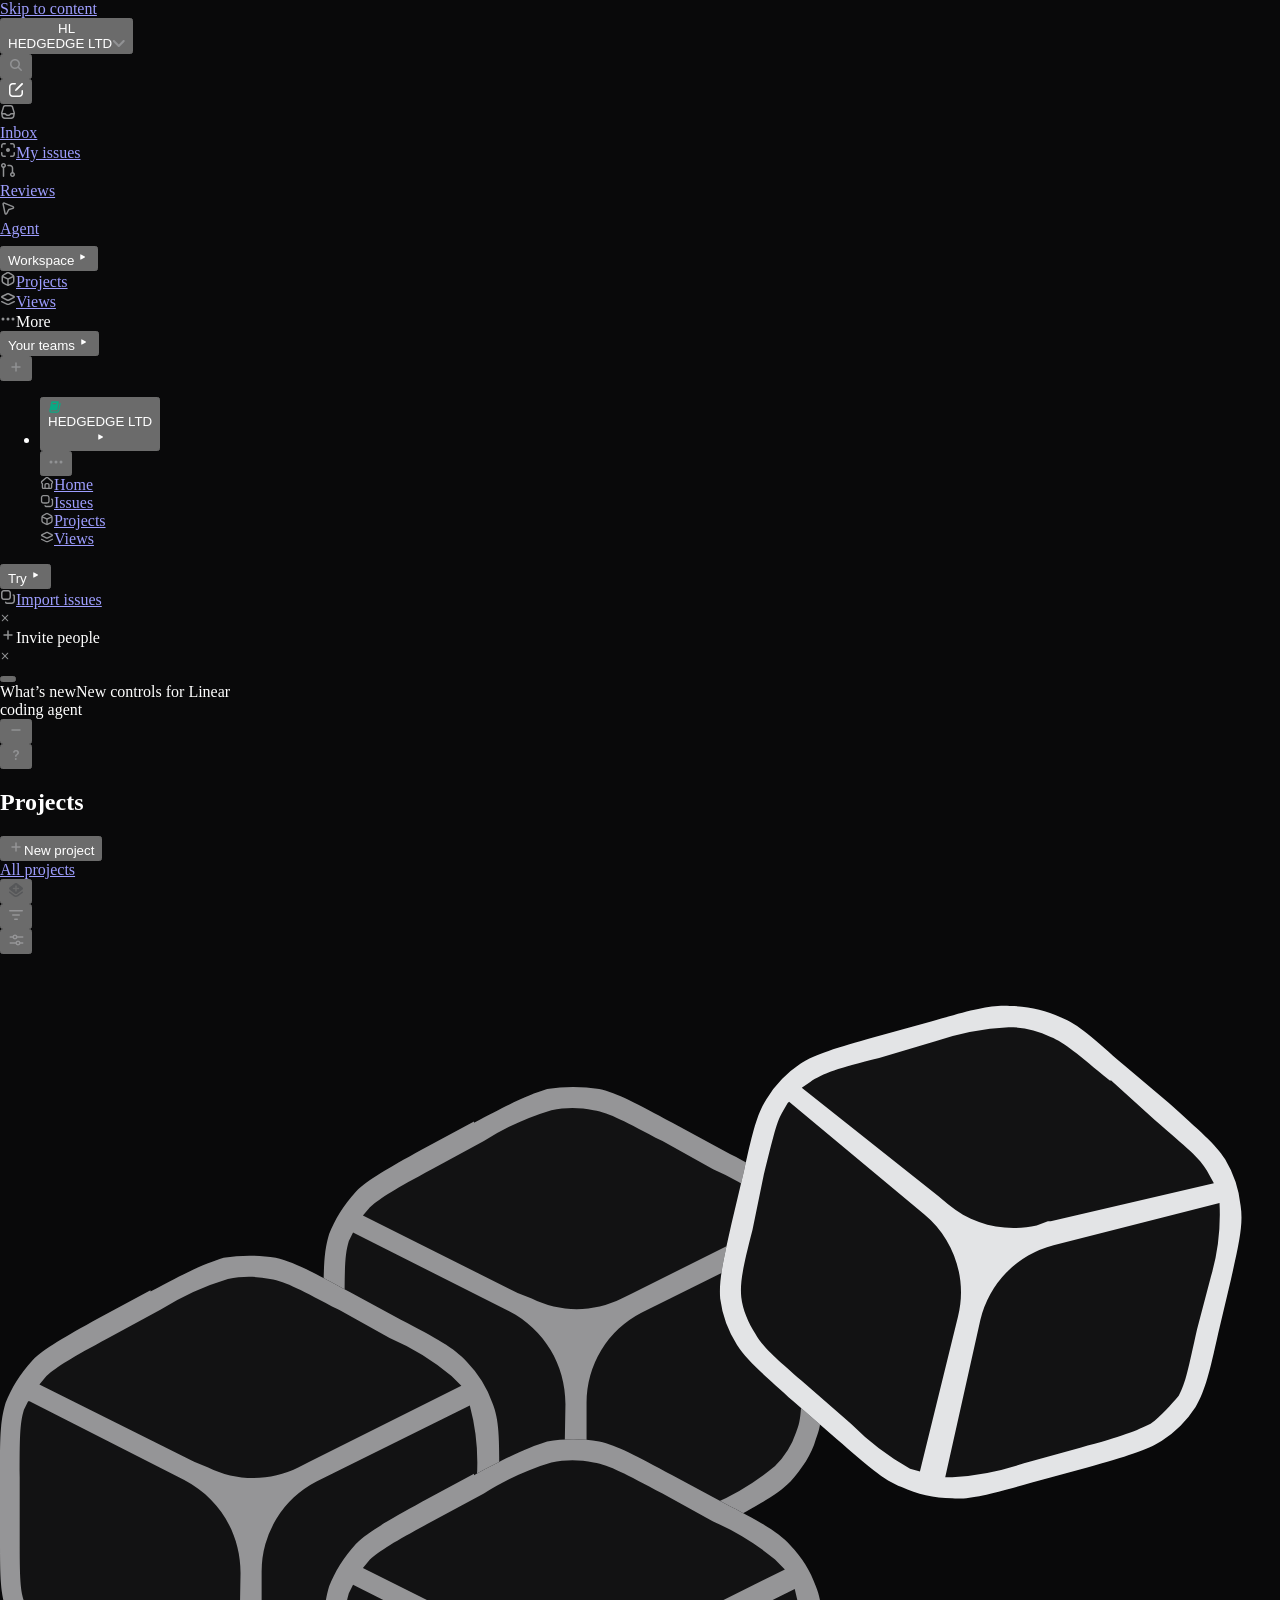
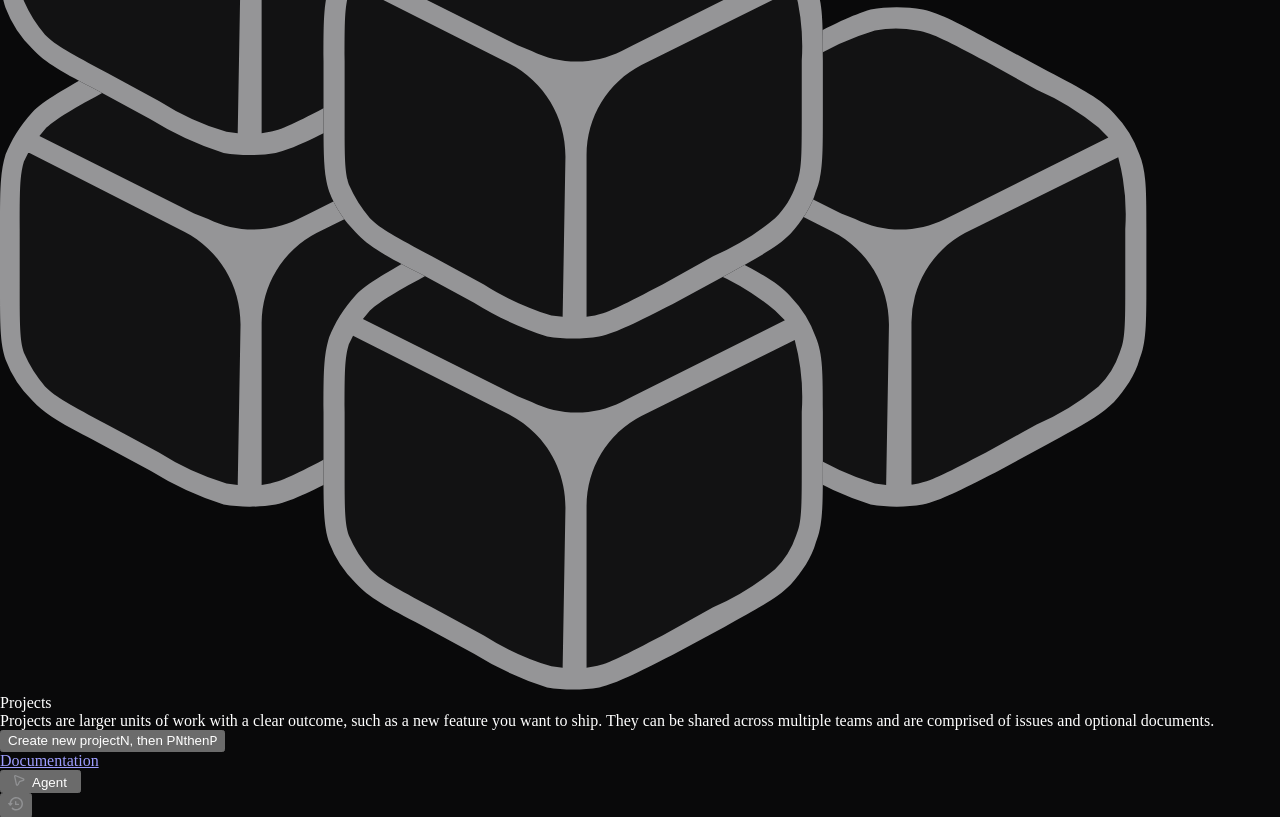
<file: Apps/Questionnaire-and-Booking/frontend/dashboard-snapshot/index.html>
<!DOCTYPE html>
<html data-sw-cache="true" lang="en-US" class="dark" style="--bg-color: lch(2.595% 0.4 272 / 1); --bg-sidebar-color: lch(2.595% 0.4 272 / 1); --bg-base-color: lch(5.52% 0.4 272); --bg-border-color: lch(14.16% 1.48 272 / 1); --agent-toolbar-height: 28px; --scrollbar-width: 10px;"><head> <style></style>  <meta charset="utf-8"> <title>Projects</title> <link rel="preconnect" href="https://static.linear.app" crossorigin="anonymous"> <link rel="preload" href="https://static.linear.app/fonts/InterVariable.woff2?v=4.1" as="font" type="font/woff2" crossorigin="anonymous"> <meta name="viewport" content="width=device-width,height=device-height,initial-scale=1,maximum-scale=1,user-scalable=no,shrink-to-fit=no,viewport-fit=cover"> <meta name="theme-color" content="lch(2.595% 0.4 272 / 1)"><meta name="color-scheme" content="dark"> <link rel="manifest" href="https://static.linear.app/client/pwa.webmanifest?v=2bFbP16Trobnnxqe/UA/fqp5khM="> <link rel="icon" href="https://static.linear.app/client/assets/favicon-D8hcELd9.svg" sizes="any"> <link rel="icon" href="https://static.linear.app/client/assets/favicon-D8hcELd9.svg" type="image/svg+xml"> <link rel="apple-touch-icon" sizes="180x180" href="https://static.linear.app/client/assets/apple-touch-icon-Ca-Mp0P3.png"> <meta name="mobile-web-app-capable" content="yes"> <meta name="apple-mobile-web-app-status-bar-style" content="black"> <meta name="apple-itunes-app" content="app-id=1645587184"> <!-- INSERT_CSS --> <style>:root{--bg-sidebar-light:#efeff0;--bg-base-color-light:#f9f9fa;--bg-border-color-light:#e2e2e2;--content-color-light:#b0b5c0;--content-highlight-color-light:#23252a;--loading-error-muted-color-light:#5b5b5d;--loading-error-secondary-bg-light:#fefeff;--loading-error-secondary-border-light:#00000016;--loading-error-secondary-hover-bg-light:#f7f7f7;--loading-error-secondary-label-light:#2f2f31;--loading-error-secondary-shadow-light:0px 3px 6px -2px #00000005,0px 1px 1px #0000000a;--bg-sidebar-dark:#09090a;--bg-base-color-dark:#121213;--bg-border-color-dark:#212224;--content-color-dark:#6b6f76;--content-highlight-color-dark:#ffffff;--loading-error-muted-color-dark:#97979a;--loading-error-secondary-bg-dark:#1c1c1d;--loading-error-secondary-border-dark:#ffffff22;--loading-error-secondary-hover-bg-dark:#252627;--loading-error-secondary-label-dark:#e2e3e5;--loading-error-secondary-shadow-dark:0px 4px 4px -1px #0000000a,0px 1px 1px 0px #00000014;--sidebar-width:244px;--agent-toolbar-height:0px;--desktop-tabs-height:40px;--scrollbar-width:12px;--control-border-radius:var(--control-border-radius, 4px);--loading-error-thin-pixel:1px;--radius-rounded:9999px}html{--bg-color:var(--bg-sidebar-light);--bg-sidebar-color:var(--bg-sidebar-light);--bg-base-color:var(--bg-base-color-light);--bg-border-color:var(--bg-border-color-light);--content-color:var(--content-color-light);--content-highlight-color:var(--content-highlight-color-light);--loading-error-muted-color:var(--loading-error-muted-color-light);--loading-error-secondary-bg:var(--loading-error-secondary-bg-light);--loading-error-secondary-border:var(--loading-error-secondary-border-light);--loading-error-secondary-hover-bg:var(--loading-error-secondary-hover-bg-light);--loading-error-secondary-label:var(--loading-error-secondary-label-light);--loading-error-secondary-shadow:var(--loading-error-secondary-shadow-light);background-color:var(--bg-color);height:100%;padding:0}html.dark{--bg-color:var(--bg-sidebar-dark);--bg-sidebar-color:var(--bg-sidebar-dark);--bg-base-color:var(--bg-base-color-dark);--bg-border-color:var(--bg-border-color-dark);--content-color:var(--content-color-dark);--content-highlight-color:var(--content-highlight-color-dark);--loading-error-muted-color:var(--loading-error-muted-color-dark);--loading-error-secondary-bg:var(--loading-error-secondary-bg-dark);--loading-error-secondary-border:var(--loading-error-secondary-border-dark);--loading-error-secondary-hover-bg:var(--loading-error-secondary-hover-bg-dark);--loading-error-secondary-label:var(--loading-error-secondary-label-dark);--loading-error-secondary-shadow:var(--loading-error-secondary-shadow-dark)}#loading ::selection{background-color:#7180ff}@keyframes logoBackgroundPulse{0%{opacity:0;transform:scale(.8)}70%{opacity:1}100%{opacity:0;transform:scale(1)}}@keyframes fadeIn{0%{opacity:0}100%{opacity:1}}#root,body{height:100%;margin:0}#loading{-webkit-app-region:drag;-webkit-font-smoothing:antialiased;background-color:var(--bg-sidebar-color);color:var(--content-color);bottom:0;left:0;right:0;top:0;font-family:"Inter Variable",Arial,Helvetica,sans-serif;font-size:.75rem;font-weight:500;line-height:1.5;overflow:hidden;pointer-events:none;position:absolute;text-rendering:optimizeLegibility;word-spacing:normal;z-index:99999;display:flex;transition:opacity .1s}#loading-content{width:440px;height:64px;margin-top:calc(-32px - (var(--agent-toolbar-height)/ 2));position:absolute;left:calc(50% - 220px);top:50%;align-items:center;display:flex;flex-direction:column;margin-left:calc(var(--sidebar-width)/ 2);animation:fadeIn .4s ease-out 1s both;transition-property:margin-left,margin-top}.error #loading-content{animation:none;pointer-events:all;height:auto;margin-top:-148px}#appBorders,#loading-content{transition-timing-function:cubic-bezier(.45,0,.55,1);transition-duration:.45s}#appBorders{border:1px solid var(--bg-border-color);background-color:var(--bg-base-color);margin:8px;margin-left:var(--sidebar-width);margin-bottom:calc(8px + var(--agent-toolbar-height));border-radius:12px;flex-grow:1;display:flex;transition-property:margin}.electron #appBorders{margin-top:var(--desktop-tabs-height)}.error body{--content-color:var(--content-highlight-color)}.error #appBorders,.error .electron #appBorders,.logged-out #appBorders,.logged-out .electron #appBorders{margin:-1px;--sidebar-width:-1px}.error #appBorders,.error #loading-content{transition:none}html.dark.logged-out #appBorders{background:var(--bg-sidebar-color);margin:-1px}@media screen and (max-width:1023px){html{--agent-toolbar-height:0px}#appBorders,.electron #appBorders{margin:-1px}#loading-content{margin-left:0}}@media (min-device-pixel-ratio:2),(min-resolution:192dpi){:root{--loading-error-thin-pixel:0.5px}#appBorders{border-width:.5px}}#preloaderContent{height:64px;position:relative;width:64px;display:grid;grid-template-columns:1fr;place-items:center;transition:opacity .2s ease-out}#loadingText{font-size:13px;display:block;position:relative;top:8px;opacity:0;margin-bottom:-8px;max-width:450px;transition:opacity .8s .8s ease-out;text-align:center}.error #loadingText{font-size:15px;line-height:24px;opacity:1;-webkit-app-region:no-drag;transition:none}.loadingError{align-items:center;display:flex;flex-direction:column;gap:20px;margin:0 auto;max-width:min(440px,calc(100vw - 48px))}.loadingErrorCopy{align-items:center;display:flex;flex-direction:column;gap:8px}.loadingErrorTitle{color:var(--content-highlight-color);font-size:20px;font-weight:500;line-height:28px;margin:0}.loadingErrorDescription{color:var(--loading-error-muted-color);font-size:14px;font-weight:450;line-height:22px;margin:0;max-width:360px}.loadingErrorActions{align-items:center;display:flex;flex-wrap:wrap;gap:10px;justify-content:center}.loadingErrorButton{align-items:center;appearance:none;background-color:#6d78d5;border:1px solid #656fc7;border-radius:var(--radius-rounded);box-shadow:rgba(0,0,0,.02) 0 3px 6px -2px,rgba(0,0,0,.043) 0 1px 1px;box-sizing:border-box;color:#fefeff;cursor:default;display:inline-flex;font:inherit;font-size:13px;font-weight:500;height:32px;justify-content:center;line-height:normal;min-width:92px;padding:0 12px;transition:background-color .15s,border-color .15s}.loadingErrorButton:hover{background-color:#6c78e6;border-color:#6c78e6}.loadingErrorButton:active{background-color:#6c78e6;border-color:#6c78e6}#loading a.loadingErrorButton{color:#fefeff;text-decoration:none}#loading a.loadingErrorButton:hover{color:#fefeff}.loadingErrorButton:focus-visible,.loadingErrorSupport:focus-visible{outline:2px solid #7180ff;outline-offset:3px}.loadingErrorSupport{align-items:center;background-color:var(--loading-error-secondary-bg);background-clip:padding-box;border:var(--loading-error-thin-pixel) solid transparent;border-radius:var(--radius-rounded);box-sizing:border-box;color:var(--loading-error-secondary-label);display:inline-flex;font-size:13px;font-weight:500;height:32px;justify-content:center;line-height:normal;min-width:0;padding:0 12px;position:relative;text-decoration:none;transition:background-color .15s,color .15s}.loadingErrorSupport::after{border-radius:inherit;box-shadow:0 0 0 var(--loading-error-thin-pixel) var(--loading-error-secondary-border),var(--loading-error-secondary-shadow);content:"";inset:0;pointer-events:none;position:absolute;user-select:none}.loadingErrorSupport:hover{background-color:var(--loading-error-secondary-hover-bg);color:var(--loading-error-secondary-label)}.loadingErrorSupport:active{background-color:var(--loading-error-secondary-hover-bg);color:var(--loading-error-secondary-label)}#loading a{color:#7180ff}#loading a.loadingErrorSupport{color:var(--loading-error-secondary-label)}#loading a.loadingErrorSupport:hover{color:var(--loading-error-secondary-label)}#loading #logo path{fill:var(--content-color);transition:fill .4s}#loading .bkg{grid-area:1/1;opacity:0}#loading .bkg circle{fill:none;transition:opacity,stroke .4s;stroke-opacity:.4;stroke-width:8;stroke:var(--content-color)}.error #loading .bkg circle{opacity:0}#logo{grid-area:1/1;transform:translateZ(0)}#loading .content-loaded svg.bkg{animation:logoBackgroundPulse 3.2s ease-out 1.2s forwards infinite}body.loaded svg.bkg{animation-play-state:paused}body.loaded #loading,body.loaded #loading-content{opacity:0}.error #loadingText,.loadingText #loadingText{opacity:1}#loadingText .loadingTextContainer{font-size:13px;font-weight:500;position:relative;text-align:center;width:100vw}@media screen and (max-width:480px){.error #loading-content{left:0;margin-top:-156px;right:0;width:auto}.loadingError{max-width:calc(100vw - 32px)}}</style>                           <link rel="stylesheet" media="all" id="app-stylesheet" crossorigin="" href="https://static.linear.app/client/assets/style-DDpiUMH4.css">                                                                           <style type="text/css">.transform-component-module_wrapper__SPB86 {
  position: relative;
  width: -moz-fit-content;
  width: fit-content;
  height: -moz-fit-content;
  height: fit-content;
  overflow: hidden;
  -webkit-touch-callout: none; /* iOS Safari */
  -webkit-user-select: none; /* Safari */
  -khtml-user-select: none; /* Konqueror HTML */
  -moz-user-select: none; /* Firefox */
  -ms-user-select: none; /* Internet Explorer/Edge */
  user-select: none;
  margin: 0;
  padding: 0;
  transform: translate3d(0, 0, 0);
}
.transform-component-module_content__FBWxo {
  display: flex;
  flex-wrap: wrap;
  width: -moz-fit-content;
  width: fit-content;
  height: -moz-fit-content;
  height: fit-content;
  margin: 0;
  padding: 0;
  transform-origin: 0% 0%;
}
.transform-component-module_content__FBWxo img {
  pointer-events: none;
}
.transform-component-module_infiniteGrid__Z-aP3 {
  position: absolute;
  inset: 0;
  pointer-events: none;
  background-image: radial-gradient(
    circle,
    rgba(0, 0, 0, 0.12) 1px,
    transparent 1px
  );
  background-size: 20px 20px;
  background-position: 0 0;
}
</style><style type="text/css">[data-sonner-toaster][dir=ltr],html[dir=ltr]{--toast-icon-margin-start:-3px;--toast-icon-margin-end:4px;--toast-svg-margin-start:-1px;--toast-svg-margin-end:0px;--toast-button-margin-start:auto;--toast-button-margin-end:0;--toast-close-button-start:0;--toast-close-button-end:unset;--toast-close-button-transform:translate(-35%, -35%)}[data-sonner-toaster][dir=rtl],html[dir=rtl]{--toast-icon-margin-start:4px;--toast-icon-margin-end:-3px;--toast-svg-margin-start:0px;--toast-svg-margin-end:-1px;--toast-button-margin-start:0;--toast-button-margin-end:auto;--toast-close-button-start:unset;--toast-close-button-end:0;--toast-close-button-transform:translate(35%, -35%)}[data-sonner-toaster]{position:fixed;width:var(--width);font-family:ui-sans-serif,system-ui,-apple-system,BlinkMacSystemFont,Segoe UI,Roboto,Helvetica Neue,Arial,Noto Sans,sans-serif,Apple Color Emoji,Segoe UI Emoji,Segoe UI Symbol,Noto Color Emoji;--gray1:hsl(0, 0%, 99%);--gray2:hsl(0, 0%, 97.3%);--gray3:hsl(0, 0%, 95.1%);--gray4:hsl(0, 0%, 93%);--gray5:hsl(0, 0%, 90.9%);--gray6:hsl(0, 0%, 88.7%);--gray7:hsl(0, 0%, 85.8%);--gray8:hsl(0, 0%, 78%);--gray9:hsl(0, 0%, 56.1%);--gray10:hsl(0, 0%, 52.3%);--gray11:hsl(0, 0%, 43.5%);--gray12:hsl(0, 0%, 9%);--border-radius:8px;box-sizing:border-box;padding:0;margin:0;list-style:none;outline:0;z-index:999999999;transition:transform .4s ease}@media (hover:none) and (pointer:coarse){[data-sonner-toaster][data-lifted=true]{transform:none}}[data-sonner-toaster][data-x-position=right]{right:var(--offset-right)}[data-sonner-toaster][data-x-position=left]{left:var(--offset-left)}[data-sonner-toaster][data-x-position=center]{left:50%;transform:translateX(-50%)}[data-sonner-toaster][data-y-position=top]{top:var(--offset-top)}[data-sonner-toaster][data-y-position=bottom]{bottom:var(--offset-bottom)}[data-sonner-toast]{--y:translateY(100%);--lift-amount:calc(var(--lift) * var(--gap));z-index:var(--z-index);position:absolute;opacity:0;transform:var(--y);touch-action:none;transition:transform .4s,opacity .4s,height .4s,box-shadow .2s;box-sizing:border-box;outline:0;overflow-wrap:anywhere}[data-sonner-toast][data-styled=true]{padding:16px;background:var(--normal-bg);border:1px solid var(--normal-border);color:var(--normal-text);border-radius:var(--border-radius);box-shadow:0 4px 12px rgba(0,0,0,.1);width:var(--width);font-size:13px;display:flex;align-items:center;gap:6px}[data-sonner-toast]:focus-visible{box-shadow:0 4px 12px rgba(0,0,0,.1),0 0 0 2px rgba(0,0,0,.2)}[data-sonner-toast][data-y-position=top]{top:0;--y:translateY(-100%);--lift:1;--lift-amount:calc(1 * var(--gap))}[data-sonner-toast][data-y-position=bottom]{bottom:0;--y:translateY(100%);--lift:-1;--lift-amount:calc(var(--lift) * var(--gap))}[data-sonner-toast][data-styled=true] [data-description]{font-weight:400;line-height:1.4;color:#3f3f3f}[data-rich-colors=true][data-sonner-toast][data-styled=true] [data-description]{color:inherit}[data-sonner-toaster][data-sonner-theme=dark] [data-description]{color:#e8e8e8}[data-sonner-toast][data-styled=true] [data-title]{font-weight:500;line-height:1.5;color:inherit}[data-sonner-toast][data-styled=true] [data-icon]{display:flex;height:16px;width:16px;position:relative;justify-content:flex-start;align-items:center;flex-shrink:0;margin-left:var(--toast-icon-margin-start);margin-right:var(--toast-icon-margin-end)}[data-sonner-toast][data-promise=true] [data-icon]>svg{opacity:0;transform:scale(.8);transform-origin:center;animation:sonner-fade-in .3s ease forwards}[data-sonner-toast][data-styled=true] [data-icon]>*{flex-shrink:0}[data-sonner-toast][data-styled=true] [data-icon] svg{margin-left:var(--toast-svg-margin-start);margin-right:var(--toast-svg-margin-end)}[data-sonner-toast][data-styled=true] [data-content]{display:flex;flex-direction:column;gap:2px}[data-sonner-toast][data-styled=true] [data-button]{border-radius:4px;padding-left:8px;padding-right:8px;height:24px;font-size:12px;color:var(--normal-bg);background:var(--normal-text);margin-left:var(--toast-button-margin-start);margin-right:var(--toast-button-margin-end);border:none;font-weight:500;cursor:pointer;outline:0;display:flex;align-items:center;flex-shrink:0;transition:opacity .4s,box-shadow .2s}[data-sonner-toast][data-styled=true] [data-button]:focus-visible{box-shadow:0 0 0 2px rgba(0,0,0,.4)}[data-sonner-toast][data-styled=true] [data-button]:first-of-type{margin-left:var(--toast-button-margin-start);margin-right:var(--toast-button-margin-end)}[data-sonner-toast][data-styled=true] [data-cancel]{color:var(--normal-text);background:rgba(0,0,0,.08)}[data-sonner-toaster][data-sonner-theme=dark] [data-sonner-toast][data-styled=true] [data-cancel]{background:rgba(255,255,255,.3)}[data-sonner-toast][data-styled=true] [data-close-button]{position:absolute;left:var(--toast-close-button-start);right:var(--toast-close-button-end);top:0;height:20px;width:20px;display:flex;justify-content:center;align-items:center;padding:0;color:var(--gray12);background:var(--normal-bg);border:1px solid var(--gray4);transform:var(--toast-close-button-transform);border-radius:50%;cursor:pointer;z-index:1;transition:opacity .1s,background .2s,border-color .2s}[data-sonner-toast][data-styled=true] [data-close-button]:focus-visible{box-shadow:0 4px 12px rgba(0,0,0,.1),0 0 0 2px rgba(0,0,0,.2)}[data-sonner-toast][data-styled=true] [data-disabled=true]{cursor:not-allowed}[data-sonner-toast][data-styled=true]:hover [data-close-button]:hover{background:var(--gray2);border-color:var(--gray5)}[data-sonner-toast][data-swiping=true]::before{content:'';position:absolute;left:-100%;right:-100%;height:100%;z-index:-1}[data-sonner-toast][data-y-position=top][data-swiping=true]::before{bottom:50%;transform:scaleY(3) translateY(50%)}[data-sonner-toast][data-y-position=bottom][data-swiping=true]::before{top:50%;transform:scaleY(3) translateY(-50%)}[data-sonner-toast][data-swiping=false][data-removed=true]::before{content:'';position:absolute;inset:0;transform:scaleY(2)}[data-sonner-toast][data-expanded=true]::after{content:'';position:absolute;left:0;height:calc(var(--gap) + 1px);bottom:100%;width:100%}[data-sonner-toast][data-mounted=true]{--y:translateY(0);opacity:1}[data-sonner-toast][data-expanded=false][data-front=false]{--scale:var(--toasts-before) * 0.05 + 1;--y:translateY(calc(var(--lift-amount) * var(--toasts-before))) scale(calc(-1 * var(--scale)));height:var(--front-toast-height)}[data-sonner-toast]>*{transition:opacity .4s}[data-sonner-toast][data-x-position=right]{right:0}[data-sonner-toast][data-x-position=left]{left:0}[data-sonner-toast][data-expanded=false][data-front=false][data-styled=true]>*{opacity:0}[data-sonner-toast][data-visible=false]{opacity:0;pointer-events:none}[data-sonner-toast][data-mounted=true][data-expanded=true]{--y:translateY(calc(var(--lift) * var(--offset)));height:var(--initial-height)}[data-sonner-toast][data-removed=true][data-front=true][data-swipe-out=false]{--y:translateY(calc(var(--lift) * -100%));opacity:0}[data-sonner-toast][data-removed=true][data-front=false][data-swipe-out=false][data-expanded=true]{--y:translateY(calc(var(--lift) * var(--offset) + var(--lift) * -100%));opacity:0}[data-sonner-toast][data-removed=true][data-front=false][data-swipe-out=false][data-expanded=false]{--y:translateY(40%);opacity:0;transition:transform .5s,opacity .2s}[data-sonner-toast][data-removed=true][data-front=false]::before{height:calc(var(--initial-height) + 20%)}[data-sonner-toast][data-swiping=true]{transform:var(--y) translateY(var(--swipe-amount-y,0)) translateX(var(--swipe-amount-x,0));transition:none}[data-sonner-toast][data-swiped=true]{user-select:none}[data-sonner-toast][data-swipe-out=true][data-y-position=bottom],[data-sonner-toast][data-swipe-out=true][data-y-position=top]{animation-duration:.2s;animation-timing-function:ease-out;animation-fill-mode:forwards}[data-sonner-toast][data-swipe-out=true][data-swipe-direction=left]{animation-name:swipe-out-left}[data-sonner-toast][data-swipe-out=true][data-swipe-direction=right]{animation-name:swipe-out-right}[data-sonner-toast][data-swipe-out=true][data-swipe-direction=up]{animation-name:swipe-out-up}[data-sonner-toast][data-swipe-out=true][data-swipe-direction=down]{animation-name:swipe-out-down}@keyframes swipe-out-left{from{transform:var(--y) translateX(var(--swipe-amount-x));opacity:1}to{transform:var(--y) translateX(calc(var(--swipe-amount-x) - 100%));opacity:0}}@keyframes swipe-out-right{from{transform:var(--y) translateX(var(--swipe-amount-x));opacity:1}to{transform:var(--y) translateX(calc(var(--swipe-amount-x) + 100%));opacity:0}}@keyframes swipe-out-up{from{transform:var(--y) translateY(var(--swipe-amount-y));opacity:1}to{transform:var(--y) translateY(calc(var(--swipe-amount-y) - 100%));opacity:0}}@keyframes swipe-out-down{from{transform:var(--y) translateY(var(--swipe-amount-y));opacity:1}to{transform:var(--y) translateY(calc(var(--swipe-amount-y) + 100%));opacity:0}}@media (max-width:600px){[data-sonner-toaster]{position:fixed;right:var(--mobile-offset-right);left:var(--mobile-offset-left);width:100%}[data-sonner-toaster][dir=rtl]{left:calc(var(--mobile-offset-left) * -1)}[data-sonner-toaster] [data-sonner-toast]{left:0;right:0;width:calc(100% - var(--mobile-offset-left) * 2)}[data-sonner-toaster][data-x-position=left]{left:var(--mobile-offset-left)}[data-sonner-toaster][data-y-position=bottom]{bottom:var(--mobile-offset-bottom)}[data-sonner-toaster][data-y-position=top]{top:var(--mobile-offset-top)}[data-sonner-toaster][data-x-position=center]{left:var(--mobile-offset-left);right:var(--mobile-offset-right);transform:none}}[data-sonner-toaster][data-sonner-theme=light]{--normal-bg:#fff;--normal-border:var(--gray4);--normal-text:var(--gray12);--success-bg:hsl(143, 85%, 96%);--success-border:hsl(145, 92%, 87%);--success-text:hsl(140, 100%, 27%);--info-bg:hsl(208, 100%, 97%);--info-border:hsl(221, 91%, 93%);--info-text:hsl(210, 92%, 45%);--warning-bg:hsl(49, 100%, 97%);--warning-border:hsl(49, 91%, 84%);--warning-text:hsl(31, 92%, 45%);--error-bg:hsl(359, 100%, 97%);--error-border:hsl(359, 100%, 94%);--error-text:hsl(360, 100%, 45%)}[data-sonner-toaster][data-sonner-theme=light] [data-sonner-toast][data-invert=true]{--normal-bg:#000;--normal-border:hsl(0, 0%, 20%);--normal-text:var(--gray1)}[data-sonner-toaster][data-sonner-theme=dark] [data-sonner-toast][data-invert=true]{--normal-bg:#fff;--normal-border:var(--gray3);--normal-text:var(--gray12)}[data-sonner-toaster][data-sonner-theme=dark]{--normal-bg:#000;--normal-bg-hover:hsl(0, 0%, 12%);--normal-border:hsl(0, 0%, 20%);--normal-border-hover:hsl(0, 0%, 25%);--normal-text:var(--gray1);--success-bg:hsl(150, 100%, 6%);--success-border:hsl(147, 100%, 12%);--success-text:hsl(150, 86%, 65%);--info-bg:hsl(215, 100%, 6%);--info-border:hsl(223, 43%, 17%);--info-text:hsl(216, 87%, 65%);--warning-bg:hsl(64, 100%, 6%);--warning-border:hsl(60, 100%, 9%);--warning-text:hsl(46, 87%, 65%);--error-bg:hsl(358, 76%, 10%);--error-border:hsl(357, 89%, 16%);--error-text:hsl(358, 100%, 81%)}[data-sonner-toaster][data-sonner-theme=dark] [data-sonner-toast] [data-close-button]{background:var(--normal-bg);border-color:var(--normal-border);color:var(--normal-text)}[data-sonner-toaster][data-sonner-theme=dark] [data-sonner-toast] [data-close-button]:hover{background:var(--normal-bg-hover);border-color:var(--normal-border-hover)}[data-rich-colors=true][data-sonner-toast][data-type=success]{background:var(--success-bg);border-color:var(--success-border);color:var(--success-text)}[data-rich-colors=true][data-sonner-toast][data-type=success] [data-close-button]{background:var(--success-bg);border-color:var(--success-border);color:var(--success-text)}[data-rich-colors=true][data-sonner-toast][data-type=info]{background:var(--info-bg);border-color:var(--info-border);color:var(--info-text)}[data-rich-colors=true][data-sonner-toast][data-type=info] [data-close-button]{background:var(--info-bg);border-color:var(--info-border);color:var(--info-text)}[data-rich-colors=true][data-sonner-toast][data-type=warning]{background:var(--warning-bg);border-color:var(--warning-border);color:var(--warning-text)}[data-rich-colors=true][data-sonner-toast][data-type=warning] [data-close-button]{background:var(--warning-bg);border-color:var(--warning-border);color:var(--warning-text)}[data-rich-colors=true][data-sonner-toast][data-type=error]{background:var(--error-bg);border-color:var(--error-border);color:var(--error-text)}[data-rich-colors=true][data-sonner-toast][data-type=error] [data-close-button]{background:var(--error-bg);border-color:var(--error-border);color:var(--error-text)}.sonner-loading-wrapper{--size:16px;height:var(--size);width:var(--size);position:absolute;inset:0;z-index:10}.sonner-loading-wrapper[data-visible=false]{transform-origin:center;animation:sonner-fade-out .2s ease forwards}.sonner-spinner{position:relative;top:50%;left:50%;height:var(--size);width:var(--size)}.sonner-loading-bar{animation:sonner-spin 1.2s linear infinite;background:var(--gray11);border-radius:6px;height:8%;left:-10%;position:absolute;top:-3.9%;width:24%}.sonner-loading-bar:first-child{animation-delay:-1.2s;transform:rotate(.0001deg) translate(146%)}.sonner-loading-bar:nth-child(2){animation-delay:-1.1s;transform:rotate(30deg) translate(146%)}.sonner-loading-bar:nth-child(3){animation-delay:-1s;transform:rotate(60deg) translate(146%)}.sonner-loading-bar:nth-child(4){animation-delay:-.9s;transform:rotate(90deg) translate(146%)}.sonner-loading-bar:nth-child(5){animation-delay:-.8s;transform:rotate(120deg) translate(146%)}.sonner-loading-bar:nth-child(6){animation-delay:-.7s;transform:rotate(150deg) translate(146%)}.sonner-loading-bar:nth-child(7){animation-delay:-.6s;transform:rotate(180deg) translate(146%)}.sonner-loading-bar:nth-child(8){animation-delay:-.5s;transform:rotate(210deg) translate(146%)}.sonner-loading-bar:nth-child(9){animation-delay:-.4s;transform:rotate(240deg) translate(146%)}.sonner-loading-bar:nth-child(10){animation-delay:-.3s;transform:rotate(270deg) translate(146%)}.sonner-loading-bar:nth-child(11){animation-delay:-.2s;transform:rotate(300deg) translate(146%)}.sonner-loading-bar:nth-child(12){animation-delay:-.1s;transform:rotate(330deg) translate(146%)}@keyframes sonner-fade-in{0%{opacity:0;transform:scale(.8)}100%{opacity:1;transform:scale(1)}}@keyframes sonner-fade-out{0%{opacity:1;transform:scale(1)}100%{opacity:0;transform:scale(.8)}}@keyframes sonner-spin{0%{opacity:1}100%{opacity:.15}}@media (prefers-reduced-motion){.sonner-loading-bar,[data-sonner-toast],[data-sonner-toast]>*{transition:none!important;animation:none!important}}.sonner-loader{position:absolute;top:50%;left:50%;transform:translate(-50%,-50%);transform-origin:center;transition:opacity .2s,transform .2s}.sonner-loader[data-visible=false]{opacity:0;transform:scale(.8) translate(-50%,-50%)}</style><style id="static-ui-guard">#loading,.splash-screen{display:none !important;pointer-events:none !important}</style></head> <body data-1p-ignore="" class="content-loaded layoutScrollbarObtrusive is-bootstrapped loaded bootstrap-fade-complete">  <div id="root"><div aria-hidden="true" data-sprite-set="Base" style="position: absolute; width: 0px; height: 0px; overflow: hidden;"><svg xmlns="http://www.w3.org/2000/svg" width="0" height="0"><defs><symbol id="AddRelation" viewBox="0 0 16 16"><path d="M3.75 1.04a.75.75 0 0 1 .75.75v12.476a.75.75 0 0 1-1.5 0V1.79a.75.75 0 0 1 .75-.75m1.716.46a.5.5 0 0 1 .704-.456l7.535 3.375a.5.5 0 0 1 .012.907L6.183 8.95a.5.5 0 0 1-.717-.45z"></path></symbol><symbol id="Agent" viewBox="0 0 16 16"><path fill-rule="evenodd" d="M11.75 1A3.25 3.25 0 0 1 15 4.25v1.5a.75.75 0 0 1-1.5 0v-1.5a1.75 1.75 0 0 0-1.75-1.75h-7.5A1.75 1.75 0 0 0 2.5 4.25v7.5c0 .966.784 1.75 1.75 1.75h1.5a.75.75 0 0 1 0 1.5h-1.5A3.25 3.25 0 0 1 1 11.75v-7.5A3.25 3.25 0 0 1 4.25 1z" clip-rule="evenodd"></path><path fill-rule="evenodd" d="M6.053 7.299a.985.985 0 0 1 1.246-1.246l7.026 2.343c.834.277.916 1.424.13 1.817l-2.534 1.267a1 1 0 0 0-.441.44l-1.267 2.535c-.393.786-1.54.704-1.817-.13z" clip-rule="evenodd"></path></symbol><symbol id="AppUser" viewBox="0 0 16 16"><path fill-rule="evenodd" d="M13 9a.5.5 0 0 1 .5.5v.5a.5.5 0 0 1 .5.5h.5a.5.5 0 0 1 0 1H14v1h.5a.5.5 0 0 1 0 1H14a.5.5 0 0 1-.5.5v.5a.5.5 0 0 1-1 0V14h-1v.5a.5.5 0 0 1-1 0V14a.5.5 0 0 1-.5-.5h-.5a.5.5 0 0 1 0-1h.5v-1h-.5a.5.5 0 0 1 0-1h.5a.5.5 0 0 1 .5-.5v-.5a.5.5 0 0 1 1 0v.5h1v-.5A.5.5 0 0 1 13 9M7.425 8a.75.75 0 0 1 0 1.5 3.25 3.25 0 0 0-3.097 2.265l-.863 2.712a.75.75 0 0 1-1.43-.454l.863-2.713A4.75 4.75 0 0 1 7.425 8M8 1a2.75 2.75 0 1 1 0 5.5A2.75 2.75 0 0 1 8 1" clip-rule="evenodd"></path></symbol><symbol id="AssignTo" viewBox="0 0 16 16"><path fill-rule="evenodd" d="M12.262 10.18a.75.75 0 0 1 1.057.082l1.5 1.75a.75.75 0 0 1 0 .976l-1.5 1.75a.75.75 0 0 1-1.139-.976l.439-.512h-2.8c-.5 0-.952.299-1.15.758l-.23.538a.751.751 0 0 1-1.379-.592l.23-.537a2.75 2.75 0 0 1 2.528-1.667h2.801l-.438-.512a.75.75 0 0 1 .08-1.057M8.576 8c.59 0 1.163.11 1.692.312a.75.75 0 0 1-.535 1.4A3.3 3.3 0 0 0 8.576 9.5h-1.15a3.25 3.25 0 0 0-3.097 2.265l-.863 2.712a.75.75 0 0 1-1.43-.454l.863-2.713A4.75 4.75 0 0 1 7.426 8zM8 1a2.75 2.75 0 1 1 0 5.5A2.75 2.75 0 0 1 8 1" clip-rule="evenodd"></path></symbol><symbol id="AssignToMe" viewBox="0 0 16 16"><path fill-rule="evenodd" d="M13.56 10.454a.751.751 0 0 1 1.38.592l-.231.537a2.75 2.75 0 0 1-2.527 1.667H9.38l.438.512a.75.75 0 0 1-1.139.976l-1.5-1.75a.75.75 0 0 1 0-.976l1.5-1.75a.75.75 0 0 1 1.14.976l-.44.512h2.801c.5 0 .952-.298 1.149-.758zM7.425 8a.75.75 0 1 1 0 1.5 3.25 3.25 0 0 0-3.097 2.265l-.863 2.712a.75.75 0 0 1-1.43-.454l.863-2.713A4.75 4.75 0 0 1 7.425 8M8 1a2.75 2.75 0 1 1 0 5.5A2.75 2.75 0 0 1 8 1" clip-rule="evenodd"></path></symbol><symbol id="Attachment" viewBox="0 0 16 16"><path d="m12.643 7.69-3.714 3.714c-1.447 1.448-3.586 1.606-4.762.43-1.18-1.18-1.023-3.312.425-4.76l3.41-3.41c.934-.933 2.296-1.033 3.031-.297.735.734.633 2.1-.297 3.03L7.324 9.81c-.422.421-1.002.464-1.3.166-.297-.297-.255-.879.175-1.308L9.29 5.576a.707.707 0 0 0-1-1L5.2 7.668c-.952.951-1.06 2.423-.175 3.308.886.886 2.356.777 3.3-.166l3.412-3.413c1.452-1.451 1.62-3.707.297-5.03s-3.575-1.158-5.03.298l-3.41 3.41c-1.97 1.97-2.193 4.991-.426 6.758 1.764 1.765 4.793 1.54 6.762-.429l3.714-3.714a.707.707 0 0 0-1-1"></path></symbol><symbol id="AvatarEmpty" viewBox="0 0 16 16"><path d="M8 4a2 2 0 0 0-2 2v.5a2 2 0 0 0 4 0V6a2 2 0 0 0-2-2"></path><path fill-rule="evenodd" d="M8 15A7 7 0 1 0 8 1a7 7 0 0 0 0 14m-2.879-4.121-1.01 1.01a5.5 5.5 0 1 1 7.778 0l-1.01-1.01A3 3 0 0 0 8.757 10H7.243a3 3 0 0 0-2.122.879" clip-rule="evenodd"></path></symbol><symbol id="BlockedByIssue" viewBox="0 0 16 16"><path d="M5.828 1h4.344a2 2 0 0 1 1.414.586l2.828 2.828A2 2 0 0 1 15 5.828v4.344a2 2 0 0 1-.586 1.414l-2.828 2.828a2 2 0 0 1-1.414.586H5.828a2 2 0 0 1-1.414-.586l-2.828-2.828A2 2 0 0 1 1 10.172V5.828a2 2 0 0 1 .586-1.414l2.828-2.828A2 2 0 0 1 5.828 1M4.5 6.75a.5.5 0 0 0-.5.5v1.5a.5.5 0 0 0 .5.5h7a.5.5 0 0 0 .5-.5v-1.5a.5.5 0 0 0-.5-.5z" clip-rule="evenodd"></path></symbol><symbol id="BlockingIssue" viewBox="0 0 16 16"><path d="M10.746 1a3.75 3.75 0 0 1 3.75 3.75v.496a.75.75 0 0 1-1.5 0V4.75a2.25 2.25 0 0 0-2.25-2.25h-6a2.25 2.25 0 0 0-2.25 2.25v6.22a2.25 2.25 0 0 0 2.25 2.25h.504a.75.75 0 1 1 0 1.5h-.504a3.75 3.75 0 0 1-3.75-3.75V4.75A3.75 3.75 0 0 1 4.746 1z"></path><path fill-rule="evenodd" d="M12.24 7H9.76c-.304 0-.595.12-.809.335L7.335 8.95A1.14 1.14 0 0 0 7 9.759v2.482c0 .303.12.594.335.808l1.616 1.616c.214.215.505.335.808.335h2.482c.303 0 .594-.12.808-.335l1.616-1.616a1.14 1.14 0 0 0 .335-.808V9.759c0-.303-.12-.594-.335-.808L13.05 7.335A1.14 1.14 0 0 0 12.241 7m-3.018 3.111a.444.444 0 0 0-.444.445v.888c0 .246.199.445.444.445h3.556a.444.444 0 0 0 .444-.445v-.888a.444.444 0 0 0-.444-.445z" clip-rule="evenodd"></path></symbol><symbol id="Blockquote" viewBox="0 0 16 16"><path d="M1 6.095C1 4.385 2.455 3 4.25 3S7.5 4.386 7.5 6.095v.054c0 1.15 0 2.31-.343 3.422-.36 1.165-1.08 2.238-2.438 3.273a.776.776 0 0 1-1.055-.112.69.69 0 0 1 .118-1.004c1.142-.87 1.671-1.703 1.936-2.56a5 5 0 0 0 .096-.359 3.36 3.36 0 0 1-1.564.381C2.455 9.19 1 7.805 1 6.095m7.5 0C8.5 4.385 9.955 3 11.75 3S15 4.386 15 6.095v.054c0 1.15 0 2.31-.343 3.422-.36 1.165-1.08 2.238-2.438 3.273a.776.776 0 0 1-1.055-.112.69.69 0 0 1 .117-1.004c1.143-.87 1.672-1.703 1.937-2.56a5 5 0 0 0 .096-.359 3.36 3.36 0 0 1-1.564.381c-1.795 0-3.25-1.385-3.25-3.095"></path></symbol><symbol id="Calendar" viewBox="0 0 16 16"><path d="M11 1a4 4 0 0 1 4 4v6a4 4 0 0 1-4 4H5a4 4 0 0 1-4-4V5a4 4 0 0 1 4-4zm2.5 5h-11v5A2.5 2.5 0 0 0 5 13.5h6a2.5 2.5 0 0 0 2.5-2.5z"></path></symbol><symbol id="Checklist" viewBox="0 0 16 16"><path d="M6.785 1.3a.75.75 0 0 1-.01 1.061L4.374 4.72a1.25 1.25 0 0 1-1.747.005l-1.4-1.36a.75.75 0 0 1 1.046-1.076l1.224 1.19L5.725 1.29a.75.75 0 0 1 1.06.01M9 2.826a.75.75 0 0 1 .75-.75h4.5a.75.75 0 0 1 0 1.5h-4.5a.75.75 0 0 1-.75-.75M6.785 6.3a.75.75 0 0 1-.01 1.061L4.374 9.72a1.25 1.25 0 0 1-1.747.005l-1.4-1.36a.75.75 0 0 1 1.046-1.076l1.224 1.19L5.725 6.29a.75.75 0 0 1 1.06.01M9 7.826a.75.75 0 0 1 .75-.75h4.5a.75.75 0 0 1 0 1.5h-4.5a.75.75 0 0 1-.75-.75m-2.225 4.535a.75.75 0 1 0-1.05-1.07l-2.228 2.187-1.224-1.19a.75.75 0 0 0-1.046 1.076l1.4 1.36a1.25 1.25 0 0 0 1.747-.005zm2.975-.285a.75.75 0 0 0 0 1.5h4.5a.75.75 0 0 0 0-1.5z"></path></symbol><symbol id="CodeBlock" viewBox="0 0 16 16"><path d="M9.897 1.085a.75.75 0 0 1 .588.883l-2.5 12.5a.75.75 0 0 1-1.47-.295l2.5-12.5a.75.75 0 0 1 .882-.588m1.844 3.185a.75.75 0 0 1 1.06.042l3 3.25a.75.75 0 0 1 0 1.017l-3 3.25a.75.75 0 1 1-1.102-1.017l2.53-2.742L11.7 5.33a.75.75 0 0 1 .042-1.06m-7.543.042A.75.75 0 1 1 5.3 5.329L2.771 8.07l2.53 2.742A.75.75 0 1 1 4.2 11.829l-3-3.25a.75.75 0 0 1 0-1.017z"></path></symbol><symbol id="Comment" viewBox="0 0 16 16"><path d="M11.869 11.52q.12-.096.233-.203c.473.257.851.615 1.134.991C11.892 13.63 9.946 14.25 8 14.25a8.8 8.8 0 0 1-1.983-.223c-.077-.03-.281.054-.57.173-.875.361-2.524 1.042-3.739-.173-.685-.685-.32-1.377-.02-1.942.193-.366.358-.679.19-.901C1.326 10.262 1 9.122 1 7.75c0-4.495 3.134-6.5 7-6.5 3.501 0 7 2.005 7 6.5q0 .462-.048.888c-.356-.477-.911-1.08-1.473-1.431-.123-1.512-.762-2.54-1.61-3.227-.99-.802-2.383-1.23-3.869-1.23-1.694 0-3.065.44-3.985 1.213-.88.74-1.515 1.918-1.515 3.787 0 1.104.255 1.96.641 2.622.541.81.224 1.65.119 1.906-.073.177-.16.344-.219.455l-.03.057c-.053.1-.09.172-.127.248l-.01.02c.243.18.564.217 1.101.078a7 7 0 0 0 .893-.32l.027-.01c.124-.052.29-.12.438-.17.08-.027.21-.067.36-.092.09-.014.365-.057.695.03A7.3 7.3 0 0 0 8 12.75c1.486 0 2.88-.428 3.869-1.23"></path><path d="M9.252 5.886a.353.353 0 0 1 .572.276v.94c5.578.236 5.645 6.068 5.645 6.128a.354.354 0 0 1-.325.354h-.028a.35.35 0 0 1-.348-.297c-.008-.044-.607-3.38-4.944-3.552v1.246a.353.353 0 0 1-.59.262l-2.822-2.57a.354.354 0 0 1 .018-.538z"></path></symbol><symbol id="CompletedDate" viewBox="0 0 16 16"><path d="M15 5a4 4 0 0 0-4-4H5a4 4 0 0 0-4 4v6a4 4 0 0 0 4 4h.25a.75.75 0 0 0 0-1.5H5A2.5 2.5 0 0 1 2.5 11V6h11v1A.75.75 0 0 0 15 7z"></path><path d="M14.795 10.265a.75.75 0 0 0-1.09-1.03l-3.688 3.905-1.456-1.638a.75.75 0 0 0-1.122.996l2 2.25a.75.75 0 0 0 1.106.017z"></path></symbol><symbol id="Created" viewBox="0 0 16 16"><path d="M11 1a4 4 0 0 1 4 4v1.25a.75.75 0 0 1-1.5 0V6h-11v5A2.5 2.5 0 0 0 5 13.5h1.25a.75.75 0 0 1 0 1.5H5a4 4 0 0 1-4-4V5a4 4 0 0 1 4-4z"></path><path d="m13.263 8.138-3.885 3.91a2.6 2.6 0 0 1 1.672 1.547l3.826-3.847c.293-.266.008-1.107-.258-1.37-.279-.275-1.103-.552-1.355-.24m-3.013 6.226a1.62 1.62 0 0 0-1.587-1.456c-.247.491-.5 1.249-.65 1.73a.277.277 0 0 0 .329.355c.56-.127 1.48-.363 1.909-.63"></path></symbol><symbol id="Creator" viewBox="0 0 16 16"><path fill-rule="evenodd" d="M13.3 9.298a1.016 1.016 0 0 1 1.448.012.91.91 0 0 1-.012 1.27l-2.902 2.972-.004.004-.127.13A4.9 4.9 0 0 1 9.89 14.86a2 2 0 0 1-.303.086q-.155.034-.312.053a.245.245 0 0 1-.272-.28l.005-.037c.03-.213.076-.425.154-.624a4.6 4.6 0 0 1 .746-1.264h.002q.125-.15.26-.292l.07-.07zM8.575 8c.59 0 1.163.11 1.692.312a.75.75 0 1 1-.535 1.4A3.2 3.2 0 0 0 8.575 9.5h-1.15a3.25 3.25 0 0 0-3.097 2.265l-.863 2.712a.75.75 0 0 1-1.43-.454l.863-2.713A4.75 4.75 0 0 1 7.425 8zM8 1a2.75 2.75 0 1 1 0 5.5A2.75 2.75 0 0 1 8 1" clip-rule="evenodd"></path></symbol><symbol id="CreditCard" viewBox="0 0 16 16"><path d="M15 7v4.5a1.5 1.5 0 0 1-1.5 1.5h-11A1.5 1.5 0 0 1 1 11.5V7zm-2.5 1h-3a.5.5 0 0 0-.5.5v1a.5.5 0 0 0 .5.5h3a.5.5 0 0 0 .5-.5v-1a.5.5 0 0 0-.5-.5m1-5A1.5 1.5 0 0 1 15 4.5V5H1v-.5A1.5 1.5 0 0 1 2.5 3z"></path></symbol><symbol id="CrossedOutCalendar" viewBox="0 0 16 16"><path fill-rule="evenodd" d="M15 5a4 4 0 0 0-4-4H5a4 4 0 0 0-4 4v6a4 4 0 0 0 4 4h1.25a.75.75 0 0 0 0-1.5H5A2.5 2.5 0 0 1 2.5 11V6h11v.25a.75.75 0 0 0 1.5 0zm-1.016 4.034a.75.75 0 0 1-.004 1.06l-1.42 1.41 1.41 1.42a.75.75 0 0 1-1.065 1.056l-1.409-1.42-1.42 1.41a.75.75 0 0 1-1.056-1.065l1.42-1.409-1.41-1.42a.75.75 0 1 1 1.065-1.056l1.409 1.42 1.42-1.41a.75.75 0 0 1 1.06.004" clip-rule="evenodd"></path></symbol><symbol id="CurrentUser" viewBox="0 0 16 16"><path fill-rule="evenodd" d="M8.575 8a4.75 4.75 0 0 1 4.526 3.31l.864 2.713a.75.75 0 0 1-1.43.454l-.863-2.712A3.25 3.25 0 0 0 8.575 9.5h-1.15a3.25 3.25 0 0 0-3.097 2.265l-.863 2.712a.75.75 0 0 1-1.43-.454l.863-2.713A4.75 4.75 0 0 1 7.425 8zM8 1a2.75 2.75 0 1 1 0 5.5A2.75 2.75 0 0 1 8 1" clip-rule="evenodd"></path></symbol><symbol id="CustomView" viewBox="0 0 16 16"><path d="M6.932 2.214a2.77 2.77 0 0 1 2.282.066l5.066 2.467c.944.46.964 1.812.034 2.3L9.287 9.683a2.77 2.77 0 0 1-2.574 0L1.686 7.047c-.93-.488-.91-1.84.034-2.3L6.786 2.28zm1.62 1.457a1.26 1.26 0 0 0-.97-.057l-.133.057-4.61 2.243 4.576 2.398c.367.193.803.193 1.17 0l4.574-2.398z"></path><path d="M13.905 10.077c.367-.173.82-.044 1.01.288s.048.74-.32.912L9.5 13.67a3.56 3.56 0 0 1-2.998 0l-5.097-2.392-.066-.034c-.318-.188-.432-.567-.253-.878s.588-.444.941-.317l.07.029 5.096 2.391.195.078c.461.156.978.13 1.42-.078z"></path></symbol><symbol id="Cycle" viewBox="0 0 16 16"><path d="M8 1a.75.75 0 0 1 0 1.5 5.5 5.5 0 1 0 3.377 1.16.75.75 0 0 1 .923-1.184A7 7 0 1 1 8 1"></path><path d="M6.855 6.112a.75.75 0 0 1 .73-.033l2.5 1.25.09.054a.75.75 0 0 1 0 1.234l-.09.054-2.5 1.25A.75.75 0 0 1 6.5 9.25v-2.5l.006-.097a.75.75 0 0 1 .35-.54"></path></symbol><symbol id="DeletedUser" viewBox="0 0 16 16"><path fill-rule="evenodd" d="M12.836 10.2a.683.683 0 0 1 .965.964L12.464 12.5l1.337 1.337a.683.683 0 0 1-.888 1.03l-.077-.065-1.335-1.337-1.337 1.337a.682.682 0 0 1-.964-.965l1.336-1.337L9.2 11.164a.683.683 0 0 1 .888-1.03l.076.065 1.337 1.337zM7.425 8a.75.75 0 1 1 0 1.5 3.25 3.25 0 0 0-3.097 2.265l-.863 2.712a.75.75 0 0 1-1.43-.454l.863-2.713A4.75 4.75 0 0 1 7.425 8M8 1a2.75 2.75 0 1 1 0 5.5A2.75 2.75 0 0 1 8 1" clip-rule="evenodd"></path></symbol><symbol id="Estimate" viewBox="0 0 16 16"><path fill-rule="evenodd" d="M3.741 14.5h8.521c1.691 0 2.778-1.795 1.993-3.293l-4.26-8.134c-.842-1.608-3.144-1.608-3.986 0l-4.26 8.134C.962 12.705 2.05 14.5 3.74 14.5ZM8 3.368a.74.74 0 0 0-.663.402l-4.26 8.134A.75.75 0 0 0 3.741 13H8z" clip-rule="evenodd"></path></symbol><symbol id="EstimateOutline" viewBox="0 0 16 16"><path fill-rule="evenodd" d="M8.666 3.77a.75.75 0 0 0-1.329 0L6.033 6.26l-1.329-.696 1.305-2.49c.842-1.609 3.144-1.609 3.986 0l1.305 2.49-1.33.696zM9.545 13v1.5h2.717c1.691 0 2.778-1.795 1.993-3.293l-1.304-2.49-1.329.695 1.305 2.49a.75.75 0 0 1-.665 1.099H9.545ZM4.382 9.413l-1.33-.696-1.304 2.49c-.785 1.499.302 3.295 1.993 3.295H6.46V13H3.74a.75.75 0 0 1-.664-1.098l1.305-2.49Z" clip-rule="evenodd"></path></symbol><symbol id="Favorite" viewBox="0 0 16 16"><path d="M10.52 4.99 9.46 2.017a1.56 1.56 0 0 0-2.344-.743c-.26.18-.46.434-.572.73L5.482 4.99H2.555a1.56 1.56 0 0 0-1.46 1.017 1.54 1.54 0 0 0 .465 1.72l2.525 2.077-1.061 3.156a1.54 1.54 0 0 0 .56 1.744 1.56 1.56 0 0 0 1.83-.002l2.587-1.88 2.584 1.88a1.56 1.56 0 0 0 2.398-.776c.102-.315.1-.653-.006-.966l-1.061-3.158 2.528-2.078a1.54 1.54 0 0 0 .506-1.574l-.048-.152a1.55 1.55 0 0 0-1.454-1.008zm2.979 1.558a.05.05 0 0 1-.016.024l-2.778 2.284a1.02 1.02 0 0 0-.318 1.108l1.169 3.474a.04.04 0 0 1 0 .027.05.05 0 0 1-.018.024.06.06 0 0 1-.035.011.06.06 0 0 1-.035-.011L8.6 11.404a1.02 1.02 0 0 0-1.199 0l-2.868 2.085a.06.06 0 0 1-.035.01.06.06 0 0 1-.035-.01.05.05 0 0 1-.018-.024.04.04 0 0 1 0-.026l1.169-3.474a1.01 1.01 0 0 0-.318-1.107L2.516 6.57l-.015-.022a.04.04 0 0 1 .002-.026.05.05 0 0 1 .018-.023.06.06 0 0 1 .034-.01h3.267a1.02 1.02 0 0 0 .96-.677L7.96 2.498q-.006.016-.004.017.028-.016.044-.015a.06.06 0 0 1 .034.01.05.05 0 0 1 .018.023l1.167 3.28a1.015 1.015 0 0 0 .96.677h3.266a.06.06 0 0 1 .033.01l.011.011.008.013a.04.04 0 0 1 0 .024"></path></symbol><symbol id="Folder" viewBox="0 0 16 16"><path d="M6.32 3.5H3.75c-.69 0-1.25.56-1.25 1.25v6.5c0 .69.56 1.25 1.25 1.25h8.5c.69 0 1.25-.56 1.25-1.25v-4.5c0-.69-.56-1.25-1.25-1.25H9.08a1.75 1.75 0 0 1-1.27-.545L6.503 3.578A.25.25 0 0 0 6.32 3.5M3.75 2h2.57c.48 0 .939.197 1.27.545l1.308 1.377A.25.25 0 0 0 9.08 4h3.171A2.75 2.75 0 0 1 15 6.75v4.5A2.75 2.75 0 0 1 12.25 14h-8.5A2.75 2.75 0 0 1 1 11.25v-6.5A2.75 2.75 0 0 1 3.75 2"></path><path d="M13.806 6a1.25 1.25 0 0 1 1.186 1.645l-1.768 5.304C12.966 13.68 12.217 14 11.25 14h-7.5c-.435 0-.845-.1-1.21-.28a.75.75 0 0 1-.304-.175A2.75 2.75 0 0 1 .999 11.25v-6.5A2.75 2.75 0 0 1 3.75 2h2.57c.48 0 .939.197 1.27.545l1.308 1.377A.25.25 0 0 0 9.08 4h2.171a2.75 2.75 0 0 1 2.646 2zM6.321 3.5H3.75c-.69 0-1.25.56-1.25 1.25v6.5q0 .097.014.19l1.542-4.283A1.75 1.75 0 0 1 5.703 6h6.547a1.25 1.25 0 0 0-1-.5H9.08a1.75 1.75 0 0 1-1.27-.545L6.503 3.578A.25.25 0 0 0 6.32 3.5Zm-2.594 9h7.523c.214 0 .416-.054.592-.15L13.46 7.5H5.704a.25.25 0 0 0-.235.165L3.728 12.5Z"></path></symbol><symbol id="FromDate" viewBox="0 0 16 16"><path d="M11 1a4 4 0 0 1 4 4v1.25a.75.75 0 0 1-1.5 0V6h-11v5A2.5 2.5 0 0 0 5 13.5h1.25a.75.75 0 0 1 0 1.5H5a4 4 0 0 1-4-4V5a4 4 0 0 1 4-4z"></path><path fill-rule="evenodd" d="M10.912 8.167a.53.53 0 0 1 .716-.05l3.254 2.645.037.035a.31.31 0 0 1-.037.45l-3.255 2.637a.53.53 0 0 1-.33.116.494.494 0 0 1-.508-.48l.001-1.419C8.781 11.922 6 11.368 6 11.04c0-.249.263-.636 4.788-1.162V8.48c0-.115.044-.226.124-.313" clip-rule="evenodd"></path></symbol><symbol id="Home" viewBox="0 0 16 16"><path d="M2.323 5.68A1 1 0 0 0 2 6.415v8.083a.5.5 0 0 0 .5.5h3a.5.5 0 0 0 .5-.5v-3.515a2 2 0 0 1 4 0v3.515a.5.5 0 0 0 .5.5h3a.5.5 0 0 0 .5-.5V6.416a1 1 0 0 0-.323-.737L9.015 1.396a1.5 1.5 0 0 0-2.03 0z"></path></symbol><symbol id="Inbox" viewBox="0 0 16 16"><path d="M11.007 1.009c1.017.083 1.89.78 2.187 1.771l1.697 5.649c.112.375.135.772.066 1.158l-.45 2.527-.07.308a3.5 3.5 0 0 1-3.059 2.564l-.316.014H4.93l-.315-.014a3.5 3.5 0 0 1-3.06-2.564l-.069-.308-.45-2.527a2.5 2.5 0 0 1 .029-1.017l.038-.141L2.797 2.78a2.5 2.5 0 0 1 2.188-1.77L5.19 1h5.612zM2.96 11.852A2 2 0 0 0 4.929 13.5h6.134a2 2 0 0 0 1.968-1.648l.24-1.352h-1.65c-.396 0-.77.174-1.025.47l-.103.133A2.01 2.01 0 0 1 8.82 12H7.172a2.01 2.01 0 0 1-1.6-.794l-.074-.102a1.36 1.36 0 0 0-1.127-.604H2.72zM5.191 2.5a1 1 0 0 0-.899.56l-.06.152L2.537 8.86a1 1 0 0 0-.03.14H4.37c.954 0 1.846.477 2.375 1.271l.038.051a.51.51 0 0 0 .388.178h1.647a.51.51 0 0 0 .427-.229l.104-.145A2.85 2.85 0 0 1 11.62 9h1.864a1 1 0 0 0-.03-.14L11.76 3.212a1 1 0 0 0-.957-.712z"></path></symbol><symbol id="Initiative" viewBox="0 0 16 16"><path fill-rule="evenodd" d="M7.488 9.288a.598.598 0 0 1 1.024 0l2.897 4.789c.317.525-.256 1.136-.795.847l-2.52-1.354a.2.2 0 0 0-.188 0l-2.52 1.354c-.54.289-1.113-.322-.795-.847z" clip-rule="evenodd"></path><path fill-rule="evenodd" d="M13.5 7.998a5.5 5.5 0 1 0-10.31 2.668l.199.331.039.066a.75.75 0 0 1-1.25.816l-.045-.063-.131-.208a7 7 0 1 1 11.865.208l-.045.063a.75.75 0 0 1-1.21-.882l.198-.331c.44-.79.69-1.699.69-2.668" clip-rule="evenodd"></path></symbol><symbol id="IssueStatusBacklog" viewBox="0 0 16 16"><path fill-rule="evenodd" d="m14.94 8.914-1.982-.258a5 5 0 0 0 0-1.312l1.983-.258a7 7 0 0 1 0 1.828M14.47 5.32a7 7 0 0 0-.915-1.581l-1.586 1.218q.4.52.653 1.13zm-2.207-2.874-1.22 1.586a5 5 0 0 0-1.129-.653l.767-1.848c.569.236 1.1.545 1.582.915M8.914 1.06l-.258 1.983a5 5 0 0 0-1.312 0L7.086 1.06a7 7 0 0 1 1.828 0m-3.594.472.767 1.848a5 5 0 0 0-1.13.653L3.74 2.446a7 7 0 0 1 1.581-.915M2.446 3.74l1.586 1.218a5 5 0 0 0-.653 1.13L1.53 5.32a7 7 0 0 1 .915-1.581M1.06 7.086a7 7 0 0 0 0 1.828l1.983-.258a5 5 0 0 1 0-1.312zm.472 3.594 1.848-.767q.254.61.653 1.13l-1.586 1.219a7 7 0 0 1-.915-1.582m2.208 2.874 1.218-1.586q.52.4 1.13.653L5.32 14.47a7 7 0 0 1-1.581-.915m3.347 1.387.258-1.983a5 5 0 0 0 1.312 0l.258 1.983a7 7 0 0 1-1.828 0m3.594-.472-.767-1.848a5 5 0 0 0 1.13-.653l1.219 1.586a7 7 0 0 1-1.582.915m2.874-2.207-1.586-1.22c.265-.344.485-.723.653-1.129l1.848.767a7 7 0 0 1-.915 1.582" clip-rule="evenodd"></path></symbol><symbol id="IssueStatusDone" viewBox="0 0 16 16"><path fill-rule="evenodd" d="M8 1a7 7 0 1 0 0 14A7 7 0 0 0 8 1m4.101 5.101a.85.85 0 1 0-1.202-1.202L6.5 9.298 5.101 7.899a.85.85 0 1 0-1.202 1.202l2 2a.85.85 0 0 0 1.202 0z" clip-rule="evenodd"></path></symbol><symbol id="IssueStatusReview" viewBox="0 0 16 16"><path d="M8 4a4 4 0 1 1-3.993 4.213H8z"></path><path fill-rule="evenodd" d="M8 1a7 7 0 1 1 0 14A7 7 0 0 1 8 1m0 1.5a5.5 5.5 0 1 0 0 11 5.5 5.5 0 0 0 0-11" clip-rule="evenodd"></path></symbol><symbol id="IssueStatusStarted" viewBox="0 0 16 16"><path d="M8 1a7 7 0 1 1 0 14A7 7 0 0 1 8 1m0 1.5a5.5 5.5 0 1 0 0 11 5.5 5.5 0 0 0 0-11M8 4a4 4 0 0 1 0 8z"></path></symbol><symbol id="IssueStatusTodo" viewBox="0 0 16 16"><path fill-rule="evenodd" d="M8 13.5a5.5 5.5 0 1 0 0-11 5.5 5.5 0 0 0 0 11M8 15A7 7 0 1 0 8 1a7 7 0 0 0 0 14" clip-rule="evenodd"></path></symbol><symbol id="IssueStatusTriage" viewBox="0 0 16 16"><path fill-rule="evenodd" d="M8 15A7 7 0 1 0 8 1a7 7 0 0 0 0 14m1.013-4.492V8.982H6.987v1.526c0 .421-.51.647-.838.37L3.174 8.372a.482.482 0 0 1 0-.742L6.15 5.121c.328-.276.838-.05.838.371v1.526h2.026V5.492c0-.421.51-.647.838-.37l2.975 2.507a.48.48 0 0 1 0 .742L9.85 10.879c-.328.276-.838.05-.838-.371" clip-rule="evenodd"></path></symbol><symbol id="Label" viewBox="0 0 16 16"><path d="M12 11.5V13H5.132v-1.5zm1.5-1.5V6a1.5 1.5 0 0 0-1.346-1.492L12 4.5H5.133a.5.5 0 0 0-.303.103l-.08.076-2.382 2.834a.5.5 0 0 0-.11.234l-.008.087v.331a.5.5 0 0 0 .118.321l2.382 2.835a.5.5 0 0 0 .383.179V13l-.22-.012a2 2 0 0 1-1.16-.54l-.15-.16L1.218 9.45a2 2 0 0 1-.46-1.11L.75 8.165v-.331a2 2 0 0 1 .363-1.147l.106-.14 2.383-2.834a2 2 0 0 1 1.312-.701L5.134 3H12a3 3 0 0 1 3 3v4a3 3 0 0 1-3.002 3v-1.5a1.5 1.5 0 0 0 1.494-1.347z"></path><path d="M5.5 8a1 1 0 1 1 2 0 1 1 0 0 1-2 0"></path></symbol><symbol id="Link" viewBox="0 0 16 16"><path d="M9.306 10.206a.745.745 0 0 1 .066.977l-.066.076-2.458 2.458a3.228 3.228 0 0 1-4.691-4.431l.126-.133L4.74 6.694a.745.745 0 0 1 1.12.978l-.067.076-2.458 2.458a1.738 1.738 0 0 0 2.353 2.555l.105-.097 2.458-2.458a.745.745 0 0 1 1.054 0M9.83 6.17c.29.291.29.763 0 1.054l-2.48 2.48a.745.745 0 1 1-1.054-1.053l2.48-2.48a.745.745 0 0 1 1.054 0m3.887-3.887a3.23 3.23 0 0 1 .126 4.431l-.126.133-2.458 2.459a.745.745 0 0 1-1.12-.978l.067-.076 2.458-2.458a1.738 1.738 0 0 0-2.353-2.555l-.105.097-2.458 2.458a.745.745 0 0 1-1.12-.977l.066-.076 2.459-2.458a3.23 3.23 0 0 1 4.564 0"></path></symbol><symbol id="Lock" viewBox="0 0 16 16"><path d="M11 7a2 2 0 0 1 2 2v4a2 2 0 0 1-2 2H5a2 2 0 0 1-2-2V9a2 2 0 0 1 2-2zM8 9a1.5 1.5 0 1 0 0 3 1.5 1.5 0 0 0 0-3m0-8a3 3 0 0 1 3 3v2H9.5V4a1.5 1.5 0 0 0-3 0v2H5V4a3 3 0 0 1 3-3"></path></symbol><symbol id="Members" viewBox="0 0 16 16"><path fill-rule="evenodd" d="M10.993 10.014c1.103.065 1.872.353 2.422.786.46.361.718.796.875 1.101l.127.256c.072.142.14.354.19.518.058.189.118.409.172.613a40 40 0 0 1 .184.719l.012.049.003.012v.004a.75.75 0 0 1-1.456.354l-.001-.003-.003-.012-.012-.046-.041-.167c-.035-.14-.084-.329-.136-.525a18 18 0 0 0-.158-.564 4 4 0 0 0-.088-.266l-.13-.256c-.123-.239-.24-.43-.466-.607-.248-.196-.7-.416-1.582-.468L10.5 11.5c-1.145 0-1.69.255-1.975.479-.306.24-.413.502-.622.88l.001.001c.004-.006-.026.063-.083.25-.05.164-.104.363-.155.56-.05.196-.098.384-.132.523l-.039.166-.01.045-.003.012-.001.003a.75.75 0 0 1-1.461-.339v-.005l.004-.012.011-.05.042-.173c.035-.145.083-.342.137-.548.053-.205.114-.426.172-.617.05-.164.12-.385.203-.536.136-.248.402-.861 1.007-1.338C8.223 10.307 9.133 10 10.5 10zM5.716 6.013q.224.012.428.038a.75.75 0 0 1-.182 1.488 6 6 0 0 0-.716-.039c-1.151 0-1.603.257-1.806.443-.11.1-.19.218-.268.366-.04.077-.076.155-.12.25-.04.086-.09.195-.149.3l.001.001c.004-.006-.026.063-.083.25-.05.164-.104.363-.155.56-.05.196-.098.384-.132.523l-.039.166-.01.045-.003.012-.001.003a.75.75 0 0 1-1.461-.339v-.005l.004-.012.011-.05.042-.173c.035-.145.083-.342.137-.548.053-.205.114-.426.172-.617.05-.164.12-.385.203-.536.028-.051.058-.114.102-.208.04-.087.091-.2.152-.317.125-.239.301-.52.584-.778C3.008 6.304 3.885 6 5.247 6zM10.5 5a2 2 0 1 1 0 4 2 2 0 0 1 0-4m-5-4a2 2 0 1 1 0 4 2 2 0 0 1 0-4" clip-rule="evenodd"></path></symbol><symbol id="MilestoneNone" viewBox="0 0 16 16"><path d="m9.692 12.41 1.164.945-1.033 1.271a2.34 2.34 0 0 1-3.646 0l-1.034-1.27 1.164-.947 1.034 1.27a.84.84 0 0 0 1.318 0zM3.66 5.657l.582.474-1.032 1.27a.96.96 0 0 0 0 1.196l1.032 1.27-.582.474-.001-.001-.581.474-1.032-1.271a2.46 2.46 0 0 1 0-3.088l1.032-1.27zm10.295.798a2.46 2.46 0 0 1 0 3.088l-1.032 1.27-.582-.473-.582-.473h-.001l1.033-1.27a.96.96 0 0 0 .092-1.06l-.092-.136-1.033-1.27 1.165-.946zM6.267 1.268a2.34 2.34 0 0 1 3.556.106l1.033 1.27-1.165.947L8.66 2.32a.84.84 0 0 0-1.318 0L6.307 3.59l-1.164-.946 1.034-1.27z"></path></symbol><symbol id="MilestoneStatusDone" viewBox="0 0 16 16"><path fill-rule="evenodd" d="M6.679 1.122a1.715 1.715 0 0 1 2.642 0L14.104 6.9a1.726 1.726 0 0 1 0 2.2l-4.783 5.778a1.715 1.715 0 0 1-2.642 0L1.896 9.1a1.726 1.726 0 0 1 0-2.2z" clip-rule="evenodd"></path></symbol><symbol id="MilestoneStatusPlanned" viewBox="0 0 16 16"><path fill-rule="evenodd" d="M6.679 1.122a1.715 1.715 0 0 1 2.642 0L14.104 6.9a1.726 1.726 0 0 1 0 2.2l-4.783 5.778a1.715 1.715 0 0 1-2.642 0L1.896 9.1a1.726 1.726 0 0 1 0-2.2zm1.706 2.006a.5.5 0 0 0-.77 0L3.845 7.68a.5.5 0 0 0 0 .638l3.77 4.553a.5.5 0 0 0 .77 0l3.77-4.553a.5.5 0 0 0 0-.638z" clip-rule="evenodd"></path></symbol><symbol id="MilestoneStatusStarted" viewBox="0 0 16 16"><path fill-rule="evenodd" d="M6.679 1.122a1.715 1.715 0 0 1 2.642 0L14.104 6.9a1.726 1.726 0 0 1 0 2.2l-4.783 5.778a1.715 1.715 0 0 1-2.642 0L1.896 9.1a1.726 1.726 0 0 1 0-2.2zm1.706 2.006a.5.5 0 0 0-.77 0L3.845 7.68a.5.5 0 0 0 0 .638l3.77 4.553a.5.5 0 0 0 .77 0l3.77-4.553a.5.5 0 0 0 0-.638z" clip-rule="evenodd" opacity=".3"></path><path d="M8 .5c.512 0 .996.23 1.321.622l2.516 3.04-1.42 1.42-2.032-2.454A.5.5 0 0 0 8 2.946z"></path></symbol><symbol id="MoveToTeam" viewBox="0 0 16 16"><path d="m11.6 9 .072.005.016.001a.6.6 0 0 1 .313.148l2.887 2.592a.4.4 0 0 1 0 .595l-2.887 2.593A.6.6 0 0 1 11 14.487v-1.114q-7-.905-7-1.371 0-.027.027-.055a.5.5 0 0 1 .113-.078l.039-.019a2 2 0 0 1 .31-.115 6 6 0 0 1 .265-.078l.072-.019.054-.014a18 18 0 0 1 1.072-.239 41 41 0 0 1 .69-.13l.043-.008a57 57 0 0 1 1.51-.254l.432-.067.065-.01.04-.006a83 83 0 0 1 2.27-.312L11 9.6a.6.6 0 0 1 .6-.6M6.782 7.645l.195.114.719.448c.611.38 1.037.984 1.2 1.668-.658.097-1.327.203-1.94.309l-.45.079-.583.109c-.463.09-.866.177-1.2.26l-.193.05-.326.094q-.225.07-.392.143c-.476.207-.765.419-.807.944L3 12h-.5A1.5 1.5 0 0 1 1 10.5c0-.87.42-1.684 1.119-2.19l.154-.103.72-.448a3.77 3.77 0 0 1 3.789-.114m6-1 .195.114.719.448A2.7 2.7 0 0 1 14.969 9.5c0 .285-.08.552-.218.78l-2.082-1.87a1.6 1.6 0 0 0-2.662 1.044L10 9.6v.119l-.031.004A3 3 0 0 0 8.76 7.724l-.605-.439.118-.078.72-.448a3.77 3.77 0 0 1 3.789-.114M4.969 2a2 2 0 1 1 0 4 2 2 0 0 1 0-4m6-1a2 2 0 1 1 0 4 2 2 0 0 1 0-4"></path></symbol><symbol id="MyIssues" viewBox="0 0 16 16"><path fill-rule="evenodd" d="M1 4.75v-.5A3.25 3.25 0 0 1 4.25 1h.5a.75.75 0 0 1 0 1.5h-.5A1.75 1.75 0 0 0 2.5 4.25v.5a.75.75 0 0 1-1.5 0M11.25 1h.5A3.25 3.25 0 0 1 15 4.25v.5l-.004.077a.75.75 0 0 1-1.492 0L13.5 4.75v-.5a1.75 1.75 0 0 0-1.75-1.75h-.5a.75.75 0 0 1 0-1.5m-6.5 13.995h-.5A3.25 3.25 0 0 1 1 11.745v-.5l.004-.077a.75.75 0 0 1 1.492 0l.004.077v.5c0 .967.784 1.75 1.75 1.75h.5a.75.75 0 0 1 0 1.5m6.5.005h.5A3.25 3.25 0 0 0 15 11.75v-.5l-.004-.077a.75.75 0 0 0-1.492 0l-.004.077v.5a1.75 1.75 0 0 1-1.75 1.75h-.5a.75.75 0 0 0 0 1.5M10 8a2 2 0 1 1-4 0 2 2 0 0 1 4 0" clip-rule="evenodd"></path></symbol><symbol id="NoAgent" viewBox="0 0 16 16"><path fill-rule="evenodd" d="M5.088 7.214C4.65 5.9 5.9 4.65 7.214 5.088L13.85 7.3c1.42.473 1.56 2.428.22 3.098l-2.394 1.198a.2.2 0 0 0-.08.08l-1.198 2.393c-.67 1.34-2.625 1.2-3.098-.22zM6.74 6.51a.182.182 0 0 0-.23.23l2.215 6.635a.181.181 0 0 0 .334.024l1.196-2.393a1.68 1.68 0 0 1 .752-.752L13.4 9.059a.181.181 0 0 0-.024-.334zm-4.99 3.985a.75.75 0 0 1 .746.673l.004.077v.5c0 .964.788 1.75 1.757 1.75a.75.75 0 0 1 0 1.5A3.256 3.256 0 0 1 1 11.745v-.5l.004-.077a.75.75 0 0 1 .746-.673M4.75 1a.75.75 0 0 1 0 1.5h-.5A1.75 1.75 0 0 0 2.5 4.25v.5a.75.75 0 0 1-1.5 0v-.5A3.25 3.25 0 0 1 4.25 1zm7 0A3.254 3.254 0 0 1 15 4.255a.75.75 0 0 1-1.5 0c0-.968-.785-1.755-1.75-1.755h-.5a.75.75 0 0 1 0-1.5z" clip-rule="evenodd"></path></symbol><symbol id="ParentIssue" viewBox="0 0 16 16"><path fill-rule="evenodd" d="M11.111 1H4.89l-.207.005C2.631 1.111 1 2.781 1 4.826v6.348l.005.203C1.113 13.396 2.81 15 4.89 15h.26l.105-.007a.77.77 0 0 0 .672-.758.77.77 0 0 0-.778-.766h-.26l-.159-.005c-1.214-.08-2.173-1.075-2.173-2.29V4.826l.005-.157c.082-1.194 1.093-2.138 2.328-2.138h6.222l.16.005c1.214.08 2.18 1.075 2.18 2.29v.104a.774.774 0 0 0 .771.662c.43 0 .778-.343.778-.766l-.005-.203C14.887 2.604 13.19 1 11.11 1Zm3.857 8.903a.3.3 0 0 0-.038-.325l-2.025-2.462a.326.326 0 0 0-.484-.015l-2.314 2.461a.3.3 0 0 0-.082.207c0 .17.142.308.318.308h1.122c-.155 3.783-3.159 4.305-3.198 4.312a.31.31 0 0 0-.267.303v.025c.013.16.152.284.318.283.054 0 5.305-.058 5.518-4.923h.845a.32.32 0 0 0 .287-.174" clip-rule="evenodd"></path></symbol><symbol id="PdfFile" viewBox="0 0 16 16"><path d="M8.75 5.9h4.125L8.75 2.05zM3.5 1h6L14 5.2v8.4a1.5 1.4 0 0 1-1.5 1.4h-9A1.5 1.4 0 0 1 2 13.6V2.4A1.5 1.4 0 0 1 3.5 1m3.698 7.308c.307.63.697 1.148 1.147 1.505l.307.224a15 15 0 0 0-2.505.651l-.082.028.375-.728a10 10 0 0 0 .757-1.68m4.86 2.667a.66.66 0 0 0 .21-.462.53.53 0 0 0-.09-.385c-.217-.329-.78-.483-1.71-.483l-.967.049-.652-.406c-.473-.364-.9-1.001-1.2-1.792l.03-.098c.247-.931.48-2.058-.015-2.52a.638.595 0 0 0-.458-.168h-.18c-.277 0-.525.273-.592.539-.278.931-.113 1.442.165 2.289v.007c-.188.616-.428 1.33-.81 2.051l-.72 1.26-.668.343c-.9.525-1.327 1.113-1.41 1.484a.6.6 0 0 0 .038.378l.022.035.36.217.33.077c.608 0 1.298-.665 2.228-2.149l.135-.049c.772-.231 1.732-.392 3.022-.525.773.357 1.68.518 2.25.518.33 0 .555-.077.683-.21m-.308-.497.068.077c-.008.07-.03.077-.068.091h-.03l-.142.014c-.345 0-.878-.133-1.425-.357.067-.07.097-.07.172-.07 1.05 0 1.35.175 1.425.245M4.873 11.5c-.488.833-.93 1.295-1.268 1.4.038-.266.375-.728.908-1.183zm2.265-4.837c-.173-.63-.18-1.141-.053-1.435l.053-.084.112.035c.128.168.143.392.068.77l-.023.112-.12.574z"></path></symbol><symbol id="Priority0" viewBox="0 0 16 16"><rect width="3" height="1.5" x="1.5" y="7.25" opacity=".9" rx=".5"></rect><rect width="3" height="1.5" x="6.5" y="7.25" opacity=".9" rx=".5"></rect><rect width="3" height="1.5" x="11.5" y="7.25" opacity=".9" rx=".5"></rect></symbol><symbol id="Priority1" viewBox="0 0 16 16"><path d="M3 1c-1.09 0-2 .91-2 2v10c0 1.09.91 2 2 2h10c1.09 0 2-.91 2-2V3c0-1.09-.91-2-2-2zm4 3h2l-.246 4.998H7.25zm2 7a1 1 0 1 1-2 0 1 1 0 0 1 2 0"></path></symbol><symbol id="Priority2" viewBox="0 0 16 16"><rect width="3" height="6" x="1.5" y="8" rx="1"></rect><rect width="3" height="9" x="6.5" y="5" rx="1"></rect><rect width="3" height="12" x="11.5" y="2" rx="1"></rect></symbol><symbol id="Priority3" viewBox="0 0 16 16"><rect width="3" height="6" x="1.5" y="8" rx="1"></rect><rect width="3" height="9" x="6.5" y="5" rx="1"></rect><rect width="3" height="12" x="11.5" y="2" opacity=".4" rx="1"></rect></symbol><symbol id="Priority4" viewBox="0 0 16 16"><rect width="3" height="6" x="1.5" y="8" rx="1"></rect><rect width="3" height="9" x="6.5" y="5" opacity=".4" rx="1"></rect><rect width="3" height="12" x="11.5" y="2" opacity=".4" rx="1"></rect></symbol><symbol id="Project" viewBox="0 0 16 16"><path fill-rule="evenodd" d="M7.331 1.07a3.2 3.2 0 0 1 1.338 0c.498.106.967.377 1.904.917l1.354.78c.937.541 1.406.812 1.747 1.19.301.334.53.728.669 1.156.157.484.157 1.025.157 2.107v1.56l-.003.718c-.007.63-.036 1.026-.154 1.389l-.057.158a3.2 3.2 0 0 1-.612.998l-.135.138c-.33.312-.792.578-1.612 1.051l-1.354.78-.623.357c-.55.309-.907.481-1.281.56l-.166.032a3.2 3.2 0 0 1-1.006 0l-.166-.031c-.374-.08-.73-.252-1.281-.561l-.623-.356-1.354-.78c-.82-.474-1.281-.74-1.612-1.052l-.135-.138a3.2 3.2 0 0 1-.612-.998l-.057-.158c-.118-.363-.147-.758-.154-1.39L1.5 8.78V7.22c0-.946 0-1.479.105-1.921l.052-.186c.122-.374.312-.723.56-1.028l.11-.128c.255-.284.583-.507 1.126-.83l.62-.36 1.354-.78c.82-.473 1.281-.739 1.718-.869zM3 7.22v1.56c0 1.183.018 1.439.084 1.643l.064.167q.11.246.292.449l.059.06c.151.143.427.318 1.323.835l1.354.78.632.36c.188.104.33.178.442.233V8.482l-4.247-1.93zm5.75 1.262v4.826c.212-.106.533-.282 1.074-.594l1.354-.78.628-.368c.499-.297.646-.407.754-.527l.113-.14q.158-.218.243-.476l.022-.081c.035-.144.051-.351.058-.835L13 8.78V7.22l-.004-.668zM7.82 2.51l-.177.027c-.159.034-.328.106-.835.39l-.632.359-1.354.78c-.896.517-1.172.692-1.323.834l-.059.06q-.046.051-.086.104l4.645 2.112 4.645-2.112-.084-.103c-.109-.12-.255-.23-.754-.528l-.628-.367-1.354-.78c-.897-.517-1.186-.668-1.386-.728l-.08-.021a1.7 1.7 0 0 0-.538-.027" clip-rule="evenodd"></path></symbol><symbol id="ProjectLead" viewBox="0 0 16 16"><path fill-rule="evenodd" d="M12 9a.39.39 0 0 1 .362.249l.563 1.581a.13.13 0 0 0 .047.062.13.13 0 0 0 .075.023h1.567a.39.39 0 0 1 .362.25.38.38 0 0 1-.111.425l-1.338 1.098a.13.13 0 0 0-.04.139l.56 1.67a.38.38 0 0 1-.138.43.39.39 0 0 1-.456-.001l-1.376-1.001a.13.13 0 0 0-.152 0l-1.377 1a.39.39 0 0 1-.597-.192.4.4 0 0 1 .002-.237l.56-1.668a.13.13 0 0 0-.04-.138l-1.335-1.098a.38.38 0 0 1-.115-.425.38.38 0 0 1 .364-.252h1.568a.13.13 0 0 0 .121-.085l.561-1.577.002-.004A.38.38 0 0 1 12 9M8.249 8a.75.75 0 0 1 0 1.5h-.824a3.25 3.25 0 0 0-3.097 2.265l-.863 2.712a.75.75 0 0 1-1.43-.454l.863-2.713A4.75 4.75 0 0 1 7.425 8zM8 1a2.75 2.75 0 1 1 0 5.5A2.75 2.75 0 0 1 8 1" clip-rule="evenodd"></path></symbol><symbol id="RecurringIssueCalendar" viewBox="0 0 16 16"><path fill-rule="evenodd" d="M15 5a4 4 0 0 0-4-4H5a4 4 0 0 0-4 4v6a4 4 0 0 0 4 4h1.25a.75.75 0 0 0 0-1.5H5A2.5 2.5 0 0 1 2.5 11V6h11v.25a.75.75 0 0 0 1.5 0zm-4 2.25a.75.75 0 0 0 0 1.5A2.25 2.25 0 0 1 13.25 11h-.61a.4.4 0 0 0-.25.712l1.36 1.088a.4.4 0 0 0 .5 0l1.36-1.088a.4.4 0 0 0-.25-.712h-.61A3.75 3.75 0 0 0 11 7.25M6.64 11h.61A3.75 3.75 0 0 0 11 14.75a.75.75 0 0 0 0-1.5A2.25 2.25 0 0 1 8.75 11h.61a.4.4 0 0 0 .25-.712L8.25 9.2a.4.4 0 0 0-.5 0l-1.36 1.088a.4.4 0 0 0 .25.712" clip-rule="evenodd"></path></symbol><symbol id="Refresh" viewBox="0 0 16 16"><path d="M11.975 13.943a7 7 0 0 1-4.646.992 7.2 7.2 0 0 1-4.25-2.216 7.87 7.87 0 0 1-1.916-3.58c-.115-.483.274-.919.771-.919.41 0 .752.3.86.696a6.1 6.1 0 0 0 1.44 2.588 5.6 5.6 0 0 0 3.306 1.724 5.45 5.45 0 0 0 3.613-.772q.28-.173.54-.378l-1.249-1.326a.583.583 0 0 1 .425-.983h3.547c.323 0 .584.261.584.583v3.673a.584.584 0 0 1-.993.415l-1.153-1.135a7 7 0 0 1-.88.638M4.027 2.091a6.84 6.84 0 0 1 4.647-1.024c1.61.229 3.106 1.033 4.252 2.288a8.2 8.2 0 0 1 1.924 3.728c.11.483-.279.917-.775.917-.411 0-.755-.303-.858-.7a6.4 6.4 0 0 0-1.446-2.69c-.892-.977-2.055-1.603-3.307-1.78a5.32 5.32 0 0 0-3.615.796q-.282.18-.54.39l1.249 1.37c.35.384.086 1.015-.426 1.015H1.584A.593.593 0 0 1 1 5.798V2.007c0-.535.625-.804.994-.43L3.147 2.75q.415-.363.88-.659"></path></symbol><symbol id="Search" viewBox="0 0 16 16"><path d="M7 2a5 5 0 0 1 4.025 7.965l2.755 2.755.052.056a.75.75 0 0 1-1.056 1.056l-.056-.052-2.755-2.755A5 5 0 1 1 7 2m0 1.5a3.5 3.5 0 1 0 0 7 3.5 3.5 0 0 0 0-7"></path></symbol><symbol id="Send" viewBox="0 0 16 16"><path d="M14.953 2.069a.29.29 0 0 0-.298-.046L1.262 7.637a.29.29 0 0 0-.18.275.3.3 0 0 0 .186.272l3.687 1.453a.29.29 0 0 0 .273-.033l4.89-3.53a.29.29 0 0 1 .396.05.3.3 0 0 1-.024.404l-4.076 3.986a.3.3 0 0 0-.09.213v3.978a.3.3 0 0 0 .216.285.286.286 0 0 0 .327-.136l1.844-3.206a.15.15 0 0 1 .087-.067.14.14 0 0 1 .11.013l3.392 1.89a.288.288 0 0 0 .425-.196l2.329-10.932a.3.3 0 0 0-.1-.287"></path></symbol><symbol id="StatusCanceled" viewBox="0 0 16 16"><path fill-rule="evenodd" d="M7 14A7 7 0 1 0 7 0a7 7 0 0 0 0 14M5.03 3.97a.75.75 0 0 0-1.06 1.06L5.94 7 3.97 8.97a.75.75 0 1 0 1.06 1.06L7 8.06l1.97 1.97a.75.75 0 1 0 1.06-1.06L8.06 7l1.97-1.97a.75.75 0 1 0-1.06-1.06L7 5.94z" clip-rule="evenodd"></path></symbol><symbol id="StatusDuplicate" viewBox="0 0 16 16"><path fill-rule="evenodd" d="M7 14A7 7 0 1 0 7 0a7 7 0 0 0 0 14m2.58-8.28a.75.75 0 1 1 1.06 1.06l-3.86 3.86a.75.75 0 1 1-1.06-1.06zM7.22 3.36a.75.75 0 1 1 1.06 1.06L4.42 8.28a.75.75 0 1 1-1.06-1.06z" clip-rule="evenodd"></path></symbol><symbol id="Subissue" viewBox="0 0 16 16"><path d="M10.25 8a.75.75 0 0 0 .75-.75v-1.5a.75.75 0 0 0-.75-.75h-1.5a.75.75 0 1 0 0 1.5h.75v.75c0 .414.336.75.75.75M5 8.75a.75.75 0 1 1 1.5 0v.75h.75a.75.75 0 1 1 0 1.5h-1.5a.75.75 0 0 1-.75-.75z"></path><path d="M12 1a3 3 0 0 1 3 3v4a3 3 0 0 1-3 3h-1v1a3 3 0 0 1-3 3H4a3 3 0 0 1-3-3V8a3 3 0 0 1 3-3h1V4a3 3 0 0 1 3-3zm-2.5 9a.5.5 0 0 1 .5-.5h2A1.5 1.5 0 0 0 13.5 8V4A1.5 1.5 0 0 0 12 2.5H8A1.5 1.5 0 0 0 6.5 4v2a.5.5 0 0 1-.5.5H4A1.5 1.5 0 0 0 2.5 8v4A1.5 1.5 0 0 0 4 13.5h4A1.5 1.5 0 0 0 9.5 12z"></path></symbol><symbol id="Subscribe" viewBox="0 0 16 16"><path d="M8 1a4.25 4.25 0 0 1 4.25 4.25v.68c0 .83.302 1.632.849 2.258l.4.458c.323.369.502.843.502 1.333v1.637c0 .626-.509 1.134-1.135 1.134h-2.164a2.749 2.749 0 0 1-5.404 0H3.135A1.135 1.135 0 0 1 2 11.616V9.98c0-.49.179-.964.502-1.333l.4-.458a3.43 3.43 0 0 0 .849-2.258v-.68A4.25 4.25 0 0 1 8 1M6.855 12.75a1.249 1.249 0 0 0 2.29 0zM8 2.5a2.75 2.75 0 0 0-2.749 2.75v.68a4.93 4.93 0 0 1-1.22 3.246l-.4.457a.53.53 0 0 0-.13.346v1.271h9V9.98a.53.53 0 0 0-.13-.347l-.401-.457a4.93 4.93 0 0 1-1.22-3.246v-.68A2.75 2.75 0 0 0 8 2.5"></path></symbol><symbol id="Team" viewBox="0 0 16 16"><path d="M12.5 13.5V15h-9v-1.5zm1-1v-9a1 1 0 0 0-1-1h-9a1 1 0 0 0-1 1v9a1 1 0 0 0 1 1V15l-.256-.013a2.5 2.5 0 0 1-2.231-2.231L1 12.5v-9a2.5 2.5 0 0 1 2.244-2.487L3.5 1h9l.256.013A2.5 2.5 0 0 1 15 3.5v9l-.013.256a2.5 2.5 0 0 1-2.231 2.231L12.5 15v-1.5a1 1 0 0 0 1-1"></path><path d="M10 6a2 2 0 1 1-4 0 2 2 0 0 1 4 0m1.405 6h-6.81c-.407 0-.714-.336-.55-.693.362-.79 1.344-1.974 3.98-1.974 2.648 0 3.597 1.196 3.935 1.986.152.355-.153.681-.555.681"></path></symbol><symbol id="UnassignedCircle" viewBox="0 0 16 16"><path fill-rule="evenodd" d="M10.25 6.75a2.25 2.25 0 1 1-4.5 0 2.25 2.25 0 0 1 4.5 0M8.575 10a4.75 4.75 0 0 1 3.569 1.614l.039-.043a.75.75 0 0 1 1.14.976 7 7 0 0 1-.739.741.7.7 0 0 1-.117.1 6.97 6.97 0 0 1-3.9 1.588l-.018.002-.105.006a7 7 0 0 1-.89 0l-.103-.005-.02-.003a6.97 6.97 0 0 1-3.911-1.597l-.039-.035-.028-.022a7 7 0 0 1-.775-.775.75.75 0 0 1 1.14-.976l.038.045A4.75 4.75 0 0 1 7.425 10zm-1.15 1.5a3.25 3.25 0 0 0-2.438 1.102A5.47 5.47 0 0 0 8 13.5a5.47 5.47 0 0 0 3.013-.9 3.25 3.25 0 0 0-2.438-1.1zM1.827 6.762a.75.75 0 0 1 .69.805 5.6 5.6 0 0 0 0 .866.75.75 0 1 1-1.496.116 7 7 0 0 1 0-1.098.75.75 0 0 1 .806-.69m12.346.001a.75.75 0 0 1 .806.69 7 7 0 0 1 0 1.097.75.75 0 1 1-1.496-.116 5.6 5.6 0 0 0 0-.866.75.75 0 0 1 .69-.805M3.453 2.678a.75.75 0 0 1 .976 1.14q-.33.282-.612.61a.75.75 0 0 1-1.14-.975 7 7 0 0 1 .776-.775m8.037.082a.75.75 0 0 1 1.057-.082q.418.357.775.775a.75.75 0 0 1-1.14.976 5.5 5.5 0 0 0-.61-.612.75.75 0 0 1-.083-1.057M8 1q.277 0 .549.021a.75.75 0 1 1-.116 1.496 5.6 5.6 0 0 0-.866 0 .75.75 0 1 1-.116-1.496A7 7 0 0 1 8 1" clip-rule="evenodd"></path></symbol><symbol id="Unassigned" viewBox="0 0 16 16"><path fill-rule="evenodd" d="M2.494 12.755a.75.75 0 1 1 1.33.687 3.5 3.5 0 0 0-.221.541c-.04.126-.083.28-.127.452a.75.75 0 0 1-1.453-.37c.049-.19.1-.372.15-.534.079-.245.183-.508.321-.776m10.004-.323a.75.75 0 0 1 1.009.323c.138.268.242.531.32.776.051.162.101.344.15.534a.75.75 0 0 1-1.452.37 9 9 0 0 0-.128-.452 3.5 3.5 0 0 0-.222-.54.75.75 0 0 1 .323-1.011M3.979 9.307a.749.749 0 1 1 1.208.886 3.5 3.5 0 0 0-.304.5 9 9 0 0 0-.196.427.75.75 0 1 1-1.376-.594c.077-.18.155-.351.231-.503a5 5 0 0 1 .437-.716m6.821-.161a.75.75 0 0 1 1.047.16c.178.243.321.487.436.717.076.152.154.324.232.503a.75.75 0 0 1-1.376.594 9 9 0 0 0-.197-.427 3.5 3.5 0 0 0-.303-.5.75.75 0 0 1 .16-1.047M7.996 8q.417 0 .797.041a.75.75 0 0 1-.16 1.492 6 6 0 0 0-1.265.001.75.75 0 0 1-.17-1.49q.38-.043.798-.044M8 1a2.75 2.75 0 1 1 0 5.5A2.75 2.75 0 0 1 8 1" clip-rule="evenodd"></path></symbol><symbol id="Updated" viewBox="0 0 16 16"><path fill-rule="evenodd" d="M15 5a4 4 0 0 0-4-4H5a4 4 0 0 0-4 4v6a4 4 0 0 0 4 4h1.25a.75.75 0 0 0 0-1.5H5A2.5 2.5 0 0 1 2.5 11V6h11v.25a.75.75 0 0 0 1.5 0zm-4 2.25a.75.75 0 0 0 0 1.5A2.25 2.25 0 0 1 13.25 11h-.61a.4.4 0 0 0-.25.712l1.36 1.088a.4.4 0 0 0 .5 0l1.36-1.088a.4.4 0 0 0-.25-.712h-.61A3.75 3.75 0 0 0 11 7.25M6.64 11h.61A3.75 3.75 0 0 0 11 14.75a.75.75 0 0 0 0-1.5A2.25 2.25 0 0 1 8.75 11h.61a.4.4 0 0 0 .25-.712L8.25 9.2a.4.4 0 0 0-.5 0l-1.36 1.088a.4.4 0 0 0 .25.712" clip-rule="evenodd"></path></symbol><symbol id="UserFeedback" viewBox="0 0 16 16"><path fill-rule="evenodd" d="M12.104 10c1.449 0 2.896.743 2.896 2.407s-1.447 2.406-2.896 2.406c-.276 0-.553-.026-.82-.082-.032-.01-.116.02-.235.065-.362.134-1.477.241-1.84.191-.578-.174.215-1.14.34-1.35-.229-.342-.34-.722-.34-1.23 0-1.664 1.296-2.407 2.895-2.407M8.249 8a.75.75 0 0 1 0 1.5h-.824a3.25 3.25 0 0 0-3.097 2.265l-.863 2.712a.75.75 0 0 1-1.43-.454l.863-2.713A4.75 4.75 0 0 1 7.425 8zM8 1a2.75 2.75 0 1 1 0 5.5A2.75 2.75 0 0 1 8 1" clip-rule="evenodd"></path></symbol></defs></svg></div><div aria-hidden="true" data-sprite-set="Brands" style="position: absolute; width: 0px; height: 0px; overflow: hidden;"><svg xmlns="http://www.w3.org/2000/svg" width="0" height="0"><defs><symbol id="Anthropic" viewBox="0 0 16 16"><path d="M10.961 2.998H8.848l3.854 10h2.114zm-6.106 0L1 12.998h2.155l.789-2.1h4.032l.789 2.1h2.155l-3.855-10zM4.64 9.041l1.32-3.515 1.319 3.515z"></path></symbol><symbol id="Claude" viewBox="0 0 16 16"><path d="m7.636 15-.35-.266-.196-.434.196-.868.224-1.12.182-.896.168-1.106.098-.364-.014-.028-.07.014-.84 1.148-1.274 1.722-1.008 1.064-.238.098-.42-.21.042-.392.238-.336 1.386-1.778.84-1.106.546-.63-.014-.084h-.028l-3.696 2.408-.658.084-.294-.266.042-.434.14-.14 1.106-.77 2.758-1.54.042-.14-.042-.07h-.14L5.9 8.532 4.332 8.49l-1.358-.056-1.33-.07-.336-.07L1 7.874l.028-.21.28-.182.406.028.882.07 1.33.084.966.056 1.428.154h.224l.028-.098-.07-.056-.056-.056L5.06 6.74l-1.484-.98-.784-.574-.42-.294-.21-.266-.084-.588.378-.42.518.042.126.028.518.406 1.106.854L6.18 6.026l.21.168.098-.056v-.042l-.098-.154-.784-1.428-.84-1.456-.378-.602-.098-.364a1.5 1.5 0 0 1-.056-.42l.434-.588L4.906 1l.588.084.238.21.364.826.574 1.302.91 1.764.266.532.14.476.056.154h.098v-.084l.07-1.008.14-1.218.14-1.568.042-.448.224-.532.434-.28.336.154.28.406-.042.252L9.61 3.1l-.336 1.694-.21 1.148h.126l.14-.154.574-.756.966-1.204.42-.476.504-.532.322-.252h.602l.434.658-.196.686-.616.784-.518.658-.742.994-.448.798.042.056h.098l1.666-.364.91-.154 1.064-.182.49.224.056.224-.196.476-1.148.28-1.344.266-2.002.476-.028.014.028.042.896.084.392.028h.952l1.764.126.462.308.266.364-.042.294-.714.35-.952-.224-2.24-.532-.756-.182h-.112v.056l.644.63 1.162 1.05 1.47 1.358.07.336-.182.28-.196-.028-1.288-.98-.504-.434-1.12-.938h-.07v.098l.252.378 1.372 2.058.07.63-.098.196-.364.126-.378-.07-.812-1.12-.826-1.274-.672-1.134-.07.056-.406 4.228-.182.21z"></path></symbol><symbol id="Cursor" viewBox="0 0 16 16"><path fill-rule="evenodd" d="M13.76 4.314 8.285 1.078a.56.56 0 0 0-.568 0L2.239 4.314A.49.49 0 0 0 2 4.738v6.524a.49.49 0 0 0 .24.424l5.476 3.236a.56.56 0 0 0 .568 0l5.477-3.236a.49.49 0 0 0 .24-.424V4.738a.49.49 0 0 0-.24-.424m-.343.685L8.13 14.37c-.036.063-.13.038-.13-.036V8.198a.35.35 0 0 0-.168-.297L2.639 4.833c-.061-.037-.036-.133.035-.133h10.574c.15 0 .244.166.17.3z" clip-rule="evenodd"></path></symbol><symbol id="GitHub" viewBox="0 0 16 16"><path d="M6.92 11.055c-1.805-.219-3.076-1.518-3.076-3.2 0-.683.246-1.421.656-1.913-.178-.451-.15-1.408.055-1.805.547-.068 1.285.219 1.722.615.52-.164 1.067-.246 1.737-.246s1.216.082 1.709.233c.423-.383 1.175-.67 1.722-.602.192.37.22 1.326.041 1.791.438.52.67 1.217.67 1.928 0 1.681-1.271 2.953-3.103 3.185.465.301.779.957.779 1.71v1.421c0 .41.342.643.752.479A6.93 6.93 0 0 0 15 8.17c0-3.87-3.145-7.028-7.014-7.028S1 4.3 1 8.17a6.9 6.9 0 0 0 4.525 6.494c.37.137.725-.109.725-.478v-1.094a1.8 1.8 0 0 1-.656.137c-.903 0-1.436-.492-1.819-1.408-.15-.37-.314-.588-.629-.63-.164-.013-.218-.081-.218-.163 0-.164.273-.287.547-.287.396 0 .738.246 1.093.752.274.396.56.574.903.574.341 0 .56-.123.875-.438.232-.232.41-.437.574-.574"></path></symbol><symbol id="GitLab" viewBox="0 0 16 16"><path d="m14.767 6.54-.02-.051-1.905-5.163a.496.496 0 0 0-.948.054l-1.287 4.086h-5.21L4.11 1.38a.5.5 0 0 0-.752-.3.5.5 0 0 0-.196.246l-1.91 5.16-.018.053a3.8 3.8 0 0 0-.097 2.326 3.68 3.68 0 0 0 1.27 1.92l.007.005.017.013 2.903 2.257 1.436 1.128.875.686a.575.575 0 0 0 .712 0l.874-.686 1.436-1.128 2.92-2.27.008-.007a3.7 3.7 0 0 0 1.267-1.918 3.8 3.8 0 0 0-.095-2.323Z"></path><path d="m14.767 6.54-.02-.051a6.3 6.3 0 0 0-2.562 1.195L8 10.97c1.425 1.12 2.666 2.092 2.666 2.092l2.92-2.27.008-.007a3.68 3.68 0 0 0 1.269-1.919 3.8 3.8 0 0 0-.096-2.325Z"></path><path d="M5.334 13.062 6.77 14.19l.875.686a.575.575 0 0 0 .712 0l.874-.686 1.436-1.128S9.425 12.086 8 10.97zm-1.52-5.378c-.758-.59-1.633-1-2.561-1.198l-.02.052a3.8 3.8 0 0 0-.096 2.326 3.68 3.68 0 0 0 1.27 1.92l.007.005.017.013 2.903 2.257L8 10.967z"></path></symbol><symbol id="Meta" viewBox="0 0 16 16"><path d="M11.265 3.002c-1.23 0-2.191.93-3.061 2.11-1.196-1.528-2.197-2.11-3.394-2.11C2.37 3.002.5 6.188.5 9.56c0 2.11 1.018 3.441 2.722 3.441 1.227 0 2.11-.58 3.678-3.331l1.104-1.956q.236.383.498.825l.735 1.241c1.433 2.406 2.232 3.221 3.678 3.221 1.66 0 2.585-1.35 2.585-3.504 0-3.53-1.912-6.496-4.235-6.496M5.704 8.926c-1.272 2-1.712 2.448-2.42 2.448-.729 0-1.162-.641-1.162-1.786 0-2.448 1.217-4.952 2.668-4.952.785 0 1.442.456 2.447 1.9a200 200 0 0 0-1.533 2.39m4.8-.252-.88-1.471a31 31 0 0 0-.686-1.072c.793-1.228 1.447-1.84 2.224-1.84 1.616 0 2.908 2.387 2.908 5.318 0 1.117-.365 1.765-1.12 1.765-.725 0-1.07-.48-2.446-2.7"></path></symbol><symbol id="OpenAI" viewBox="0 0 16 16"><path d="M7.056 0a4.05 4.05 0 0 0-3.847 2.79A4 4 0 0 0 .543 4.725a4.03 4.03 0 0 0 .499 4.724 3.97 3.97 0 0 0 .341 3.268 4.04 4.04 0 0 0 4.346 1.94A4 4 0 0 0 8.73 16a4.05 4.05 0 0 0 3.847-2.79 3.98 3.98 0 0 0 2.66-1.935 4.02 4.02 0 0 0-.492-4.724v-.006a4 4 0 0 0-.342-3.272 4.04 4.04 0 0 0-4.34-1.935A4 4 0 0 0 7.056 0m0 1.04-.005.006c.704 0 1.381.244 1.923.693-.022.011-.065.038-.097.055L5.69 3.63a.52.52 0 0 0-.26.456v4.312l-1.371-.79V4.041A3 3 0 0 1 7.056 1.04m3.838 1.256a3 3 0 0 1 2.962 3.507c-.022-.016-.065-.038-.092-.054l-3.186-1.842a.53.53 0 0 0-.526 0L6.32 6.063V4.481l3.083-1.783a3 3 0 0 1 1.492-.402Zm-7.88 1.638V7.72c0 .19.098.358.26.455l3.728 2.151-1.377.797-3.077-1.778a3 3 0 0 1 .466-5.412Zm7.141.937 3.083 1.777a2.995 2.995 0 0 1 1.095 4.097l.005.005a3 3 0 0 1-1.56 1.311V8.274a.52.52 0 0 0-.26-.455L8.783 5.662zM7.89 6.177l1.572.91v1.815l-1.572.91-1.57-.91V7.087zm2.471 1.43 1.37.791v3.56a3 3 0 0 1-2.995 3.002v-.005a3 3 0 0 1-1.919-.694c.022-.01.07-.038.098-.054l3.186-1.837a.51.51 0 0 0 .26-.455zm-.894 2.33v1.582l-3.083 1.777a3.005 3.005 0 0 1-4.096-1.094h.005a2.98 2.98 0 0 1-.358-2.005c.022.016.065.038.093.054l3.185 1.843a.53.53 0 0 0 .526 0z"></path></symbol><symbol id="Ramp" fill="none" viewBox="0 0 35 30"><path fill="#08090A" d="M34.286 29.574v.131l-18.674.007v-.138c2.693-1.553 4.552-3.134 6.224-4.787h7.668zM29.659 4.741 24.926 0h-.138s.08 8.835-7.867 16.871C9.145 24.736 0 24.753 0 24.753v.138l4.822 4.823s9.012.091 16.972-7.882c7.931-7.947 7.865-17.091 7.865-17.091"></path></symbol></defs></svg></div><div aria-hidden="true" data-sprite-set="Decorative" style="position: absolute; width: 0px; height: 0px; overflow: hidden;"><svg xmlns="http://www.w3.org/2000/svg" width="0" height="0"><defs><symbol id="Accessibility" viewBox="0 0 16 16"><path fill-rule="evenodd" d="M8 15A7 7 0 1 0 8 1a7 7 0 0 0 0 14M9 4a1 1 0 1 1-2 0 1 1 0 0 1 2 0M4.55 6a.55.55 0 0 0-.108 1.088l1.952.39-.355 4.97a.515.515 0 0 0 1.024.11l.227-1.591c.067-.463.243-.967.71-.967s.643.504.71.967l.227 1.59a.515.515 0 0 0 1.024-.109l-.355-4.97 1.952-.39A.55.55 0 0 0 11.451 6z" clip-rule="evenodd"></path></symbol><symbol id="Africa" viewBox="0 0 16 16"><path fill-rule="evenodd" d="M8 15A7 7 0 1 0 8 1a7 7 0 0 0 0 14M6.727 3q-.136 0-.26.057l-1.417.656a.6.6 0 0 0-.308.332l-.709 1.968a.565.565 0 0 0 .152.608l1.418 1.313c.112.103.26.16.415.16h1.177l1.06.981v4.346a.58.58 0 0 0 .364.533.62.62 0 0 0 .65-.115l.71-.656a.6.6 0 0 0 .138-.195l.769-1.778 1.087-.559a.58.58 0 0 0 .309-.412l.71-3.936a.58.58 0 0 0-.398-.647l-1.813-.6-1.45-1.829A.6.6 0 0 0 8.855 3z" clip-rule="evenodd"></path></symbol><symbol id="AiApp" viewBox="0 0 16 16"><path fill-rule="evenodd" d="M5.5 2.5h5a3 3 0 0 1 3 3v5a3 3 0 0 1-3 3h-5a3 3 0 0 1-3-3v-5a3 3 0 0 1 3-3M1 5.5A4.5 4.5 0 0 1 5.5 1h5A4.5 4.5 0 0 1 15 5.5v5a4.5 4.5 0 0 1-4.5 4.5h-5A4.5 4.5 0 0 1 1 10.5zm6.043-.716-.272 1.36c-.038.189-.056.283-.103.36a.5.5 0 0 1-.165.164c-.076.047-.17.065-.36.103l-1.359.272a.976.976 0 0 0 0 1.914l1.36.272c.189.038.283.056.36.103a.5.5 0 0 1 .164.165c.047.076.065.17.103.36l.272 1.359a.976.976 0 0 0 1.914 0l.272-1.36c.038-.189.056-.283.103-.36a.5.5 0 0 1 .165-.164c.076-.047.17-.065.36-.103l1.359-.272a.976.976 0 0 0 0-1.914l-1.36-.272c-.189-.038-.283-.056-.36-.103a.5.5 0 0 1-.164-.165c-.047-.076-.065-.17-.103-.36l-.272-1.359a.976.976 0 0 0-1.914 0" clip-rule="evenodd"></path></symbol><symbol id="AiDocument" viewBox="0 0 16 16"><path fill-rule="evenodd" d="M5.5 1A2.5 2.5 0 0 0 3 3.5v.75a.75.75 0 0 0 1.5 0V3.5a1 1 0 0 1 1-1H8v2.75A2.75 2.75 0 0 0 10.75 8h2.75v4.5a1 1 0 0 1-1 1h-1.75a.75.75 0 0 0 0 1.5h1.75a2.5 2.5 0 0 0 2.5-2.5V7.036a2.5 2.5 0 0 0-.732-1.768l-3.536-3.536A2.5 2.5 0 0 0 8.964 1zm7.707 5.328q.078.08.137.172H10.75c-.69 0-1.25-.56-1.25-1.25V2.655a1 1 0 0 1 .172.138z" clip-rule="evenodd"></path><path fill-rule="evenodd" d="m3.771 9.144.272-1.36a.976.976 0 0 1 1.914 0l.272 1.36c.038.189.056.283.103.36a.5.5 0 0 0 .165.164c.076.047.17.065.36.103l1.359.272a.976.976 0 0 1 0 1.914l-1.36.272c-.189.038-.283.056-.36.103a.5.5 0 0 0-.164.165c-.047.076-.065.17-.103.36l-.272 1.359a.976.976 0 0 1-1.914 0l-.272-1.36c-.038-.189-.056-.283-.103-.36a.5.5 0 0 0-.165-.164c-.076-.047-.17-.066-.36-.103l-1.359-.272a.976.976 0 0 1 0-1.914l1.36-.272c.189-.038.283-.056.36-.103a.5.5 0 0 0 .164-.165c.047-.076.065-.17.103-.36" clip-rule="evenodd"></path></symbol><symbol id="Ai" viewBox="0 0 16 16"><path fill-rule="evenodd" d="m10.663 1.686-.23 1.15c-.033.164-.05.246-.087.314a.5.5 0 0 1-.196.196c-.068.038-.15.054-.314.087l-1.15.23a.854.854 0 0 0 0 1.674l1.15.23c.164.033.246.05.314.087a.5.5 0 0 1 .196.196c.037.068.054.15.087.314l.23 1.15a.854.854 0 0 0 1.674 0l.23-1.15c.033-.164.05-.246.087-.314a.5.5 0 0 1 .196-.196c.068-.038.15-.054.314-.087l1.15-.23a.854.854 0 0 0 0-1.674l-1.15-.23c-.164-.033-.246-.05-.314-.087a.5.5 0 0 1-.196-.196c-.037-.068-.054-.15-.087-.314l-.23-1.15a.854.854 0 0 0-1.674 0M2.2 15a.985.985 0 0 1-.966-1.177L3.222 3.805A1 1 0 0 1 4.203 3h1.58a1 1 0 0 1 .98.804l1.999 10.004a.997.997 0 0 1-1.95.412L6.5 12.818H3.456l-.292 1.399A.985.985 0 0 1 2.2 15m1.697-4.09h2.206l-.916-5.793a.19.19 0 0 0-.374 0zM11.5 15a1 1 0 0 1-1-1v-3.5a1 1 0 1 1 2 0V14a1 1 0 0 1-1 1" clip-rule="evenodd"></path></symbol><symbol id="AiWriting" viewBox="0 0 16 16"><path fill-rule="evenodd" d="m4.424 1.883-.32 1.594c-.037.189-.056.284-.103.36A.5.5 0 0 1 3.837 4c-.076.047-.171.066-.36.104l-1.594.318a1.098 1.098 0 0 0 0 2.154l1.594.318c.189.038.284.057.36.104A.5.5 0 0 1 4 7.163c.047.076.066.171.104.36l.318 1.594a1.098 1.098 0 0 0 2.154 0l.318-1.594c.038-.189.057-.284.104-.36A.5.5 0 0 1 7.163 7c.076-.047.171-.066.36-.104l1.594-.318a1.098 1.098 0 0 0 0-2.153l-1.594-.32c-.189-.037-.284-.056-.36-.103A.5.5 0 0 1 7 3.837c-.047-.076-.066-.171-.104-.36l-.318-1.594a1.098 1.098 0 0 0-2.153 0m10.171 4.521a1.38 1.38 0 0 0-1.952 0l-.192.193a.265.265 0 0 0 .049.406 5.4 5.4 0 0 1 1.497 1.487c.091.141.292.172.41.053l.188-.187a1.38 1.38 0 0 0 0-1.952M11.369 7.68a.2.2 0 0 1 .232-.043c.272.133.583.344.876.61.395.356.706.76.877 1.145.04.088.015.19-.053.258l-4.267 4.268a3.72 3.72 0 0 1-2.399 1.08.598.598 0 0 1-.634-.633 3.72 3.72 0 0 1 1.081-2.399z" clip-rule="evenodd"></path></symbol><symbol id="AirTag" viewBox="0 0 16 16"><path fill-rule="evenodd" d="M9 1a1 1 0 0 1 1 1v2.762c0 .397.24.75.58.955a5 5 0 1 1-5.162 0c.341-.206.582-.558.582-.955V2a1 1 0 0 1 1-1zM8 13.5a3.5 3.5 0 1 0 0-7 3.5 3.5 0 0 0 0 7" clip-rule="evenodd"></path></symbol><symbol id="Airplane" viewBox="0 0 16 16"><path fill-rule="evenodd" d="m4.848 10.644-.324 2.342a.33.33 0 0 1-.146.235l-.393.25-.975-3.177L1 7.774l.393-.25a.27.27 0 0 1 .258-.02l2.003.861 2.895-1.842L2.77 1.786a.35.35 0 0 1 .027-.464.3.3 0 0 1 .048-.038l.202-.128a.97.97 0 0 1 1.04-.01L9.651 4.55l2.99-1.901a2.2 2.2 0 0 1 1.387-.344l.304.027c.4.036.697.422.665.862a.9.9 0 0 1-.068.278l-.13.303a2.55 2.55 0 0 1-.965 1.152L10.846 6.83l-.107 7.012a1.19 1.19 0 0 1-.527.987l-.202.128a.3.3 0 0 1-.053.027c-.157.058-.326-.035-.379-.207L7.744 8.802z" clip-rule="evenodd"></path></symbol><symbol id="AlarmClock" viewBox="0 0 16 16"><path d="m4.434 1.434-.377-.377A.2.2 0 0 0 3.919 1 2.92 2.92 0 0 0 1 3.92c0 .051.02.1.057.137l.377.377c.198.198.297.297.411.334a.5.5 0 0 0 .31 0c.114-.037.213-.136.41-.334l1.87-1.868c.197-.198.296-.297.333-.411a.5.5 0 0 0 0-.31c-.037-.114-.136-.213-.334-.41M3.5 12.5s-.355 1.067-.467 2.001c-.032.275.191.499.467.499h.793a.5.5 0 0 0 .354-.146L5.5 14zm9 0s.356 1.067.467 2.001c.033.275-.19.499-.467.499h-.793a.5.5 0 0 1-.353-.146L10.5 14zm-.934-11.066.377-.377A.2.2 0 0 1 12.081 1 2.92 2.92 0 0 1 15 3.92c0 .051-.02.1-.057.137l-.377.377c-.198.198-.297.297-.412.334a.5.5 0 0 1-.309 0c-.114-.037-.213-.136-.41-.334l-1.87-1.868c-.197-.198-.296-.297-.333-.411a.5.5 0 0 1 0-.31c.037-.114.136-.213.334-.41"></path><path fill-rule="evenodd" d="M8 13.5a5.5 5.5 0 1 0 0-11 5.5 5.5 0 0 0 0 11m2.646-7.117a.5.5 0 0 0 0-.707l-.322-.323a.5.5 0 0 0-.707 0L7.353 7.617a.5.5 0 0 0 0 .707l.323.322a.5.5 0 0 0 .707 0z" clip-rule="evenodd"></path></symbol><symbol id="AlarmDelete" viewBox="0 0 16 16"><path d="M8.5 4.949a.75.75 0 0 0-1.5 0v3c0 .414.336.75.75.75h3a.75.75 0 0 0 0-1.5H8.5z"></path><path fill-rule="evenodd" d="M7.75 2.5a5.5 5.5 0 0 0-.688 10.958.75.75 0 1 1-.185 1.488 7.001 7.001 0 1 1 7.82-7.806.75.75 0 1 1-1.488.183A5.5 5.5 0 0 0 7.75 2.5" clip-rule="evenodd"></path><path d="m10.53 9.72-.084-.073a.75.75 0 0 0-.976 1.133l1.47 1.47-1.47 1.47a.75.75 0 0 0 1.06 1.06L12 13.31l1.47 1.47.084.073a.75.75 0 0 0 .976-1.133l-1.47-1.47 1.47-1.47a.75.75 0 1 0-1.06-1.06L12 11.19z"></path><path fill-rule="evenodd" d="M3.63.504a.75.75 0 0 1-.177 1.046 8 8 0 0 0-1.845 1.83.75.75 0 1 1-1.216-.877A9.5 9.5 0 0 1 2.585.326a.75.75 0 0 1 1.046.178Zm8.737 0a.75.75 0 0 0 .177 1.046 8 8 0 0 1 1.845 1.83.75.75 0 0 0 1.216-.877A9.5 9.5 0 0 0 13.412.326a.75.75 0 0 0-1.046.178Z" clip-rule="evenodd"></path></symbol><symbol id="Alarm" viewBox="0 0 16 16"><path d="M8.75 5a.75.75 0 0 0-1.5 0v3c0 .414.336.75.75.75h3a.75.75 0 0 0 0-1.5H8.75z"></path><path fill-rule="evenodd" d="M15 8A7 7 0 1 1 1 8a7 7 0 0 1 14 0m-1.5 0a5.5 5.5 0 1 1-11 0 5.5 5.5 0 0 1 11 0" clip-rule="evenodd"></path><path fill-rule="evenodd" d="M3.63.504a.75.75 0 0 1-.177 1.046 8 8 0 0 0-1.845 1.83.75.75 0 1 1-1.216-.877A9.5 9.5 0 0 1 2.585.326a.75.75 0 0 1 1.046.178Zm8.737 0a.75.75 0 0 0 .177 1.046 8 8 0 0 1 1.845 1.83.75.75 0 0 0 1.216-.877A9.5 9.5 0 0 0 13.412.326a.75.75 0 0 0-1.046.178Z" clip-rule="evenodd"></path></symbol><symbol id="Alert" viewBox="0 0 16 16"><path fill-rule="evenodd" d="M8 15A7 7 0 1 0 8 1a7 7 0 0 0 0 14M7.026 4.525a.5.5 0 0 1 .5-.525h.948a.5.5 0 0 1 .5.525l-.2 4a.5.5 0 0 1-.5.475h-.548a.5.5 0 0 1-.5-.475zM7 11a1 1 0 1 1 2 0 1 1 0 0 1-2 0" clip-rule="evenodd"></path></symbol><symbol id="AmericanFootBall" viewBox="0 0 16 16"><path fill-rule="evenodd" d="M4.235 4.235C.597 7.874.66 13.835 1.412 14.588s6.714.815 10.353-2.823 3.576-9.6 2.823-10.353S7.874.597 4.235 4.235m7.119.411a.5.5 0 0 0-.708 0l-.576.577-.793-.793a.5.5 0 0 0-.707 0l-.141.141a.5.5 0 0 0 0 .707l.793.793L8.07 7.223l-.793-.793a.5.5 0 0 0-.707 0l-.141.141a.5.5 0 0 0 0 .707l.793.793L6.07 9.223l-.793-.793a.5.5 0 0 0-.707 0l-.141.141a.5.5 0 0 0 0 .707l.793.793-.576.575a.5.5 0 0 0 .708.708l.575-.576.793.793a.5.5 0 0 0 .707 0l.141-.141a.5.5 0 0 0 0-.707l-.793-.793L7.93 8.778l.793.793a.5.5 0 0 0 .707 0l.141-.141a.5.5 0 0 0 0-.707l-.793-.793L9.93 6.778l.793.793a.5.5 0 0 0 .707 0l.141-.141a.5.5 0 0 0 0-.707l-.793-.793.577-.576a.5.5 0 0 0 0-.708" clip-rule="evenodd"></path></symbol><symbol id="Anchor" viewBox="0 0 16 16"><path fill-rule="evenodd" d="M8.75 4.855a2 2 0 1 0-1.5 0V6.05a.2.2 0 0 1-.2.2H6a.75.75 0 0 0 0 1.5h1.05c.11 0 .2.09.2.2v3.97a.19.19 0 0 1-.24.188c-.598-.167-1.17-.47-1.687-.843-.797-.57-1.405-1.258-1.707-1.693a.75.75 0 1 0-1.232.856c.392.565 1.118 1.378 2.064 2.057.729.522 1.627.992 2.633 1.179.097.018.17.102.17.2v.386c0 .31.417.575.63.69a.25.25 0 0 0 .239 0c.212-.115.63-.38.63-.69v-.386c0-.098.072-.182.17-.2 1.005-.187 1.903-.657 2.632-1.18.946-.678 1.672-1.491 2.064-2.056a.75.75 0 0 0-1.232-.856c-.302.435-.91 1.122-1.706 1.694-.519.371-1.09.675-1.688.842a.19.19 0 0 1-.24-.188V7.95c0-.11.09-.2.2-.2H10a.75.75 0 0 0 0-1.5H8.95a.2.2 0 0 1-.2-.2zM9 3c0 .5-.25 1-1 1s-1-.5-1-1 .25-1 1-1 1 .5 1 1" clip-rule="evenodd"></path></symbol><symbol id="Android" viewBox="0 0 16 16"><path d="M2.866 5.545A.86.86 0 0 0 2 6.41v3.607a.86.86 0 0 0 .866.866.86.86 0 0 0 .866-.866V6.41a.86.86 0 0 0-.866-.866m8.912.148v5.598a.93.93 0 0 1-.832.928l-.102.005h-.62v1.91A.86.86 0 0 1 9.36 15a.86.86 0 0 1-.86-.764l-.006-.102-.001-1.91H7.339v1.91a.86.86 0 0 1-.866.866.86.86 0 0 1-.86-.764l-.006-.102v-1.91h-.62a.93.93 0 0 1-.927-.831l-.006-.102V5.693zm1.188-.148c.448 0 .81.33.86.764l.006.102v3.607a.86.86 0 0 1-.866.866.86.86 0 0 1-.86-.764l-.006-.102V6.41a.86.86 0 0 1 .866-.866M10.314 1q.03 0 .058.016c.05.027.072.078.062.13l-.014.037-.61 1.102c1.114.58 1.886 1.657 1.961 2.905l.007.198H4.054c.002-1.265.717-2.376 1.795-3.007l.173-.096-.61-1.102a.12.12 0 0 1 .048-.167.12.12 0 0 1 .138.012l.029.036.618 1.114a4.1 4.1 0 0 1 1.67-.35 4.1 4.1 0 0 1 1.451.26l.22.09.619-1.114A.12.12 0 0 1 10.313 1m-4.18 2.33a.324.324 0 0 0-.323.322c0 .177.146.323.323.323a.324.324 0 0 0 .322-.323.324.324 0 0 0-.322-.322m3.564 0a.324.324 0 0 0-.322.322c0 .177.146.323.322.323a.324.324 0 0 0 .322-.323.324.324 0 0 0-.322-.322"></path></symbol><symbol id="Anonymous" viewBox="0 0 16 16"><path fill-rule="evenodd" d="m13.04 6.428-1.854-3.637c-.308-.605-.908-1.006-1.586-1.006H6.4c-.678 0-1.278.401-1.587 1.006L2.96 6.428H1.143a.5.5 0 0 0 0 1h13.714a.5.5 0 0 0 0-1zm-8.306 3.5c-.764 0-1.459.692-1.459 1.643 0 .95.695 1.643 1.46 1.643.764 0 1.459-.693 1.459-1.643s-.695-1.643-1.46-1.643m-2.459 1.643c0-1.417 1.06-2.643 2.46-2.643 1.23 0 2.2.95 2.414 2.143H8.85c.215-1.193 1.184-2.143 2.415-2.143 1.4 0 2.46 1.226 2.46 2.643s-1.06 2.643-2.46 2.643c-1.231 0-2.2-.95-2.415-2.143h-1.7c-.216 1.193-1.184 2.143-2.416 2.143-1.399 0-2.459-1.227-2.459-2.643m8.99-1.643c-.765 0-1.46.692-1.46 1.643 0 .95.695 1.643 1.46 1.643s1.46-.693 1.46-1.643-.695-1.643-1.46-1.643" clip-rule="evenodd"></path></symbol><symbol id="Apple" viewBox="0 0 16 16"><path d="M14.006 11.16q-.33.734-.783 1.354-.619.847-1.009 1.171-.603.534-1.295.55-.499 0-1.197-.276-.7-.274-1.289-.274-.617 0-1.325.274-.709.276-1.145.29-.664.027-1.325-.564-.422-.354-1.055-1.213a8.3 8.3 0 0 1-1.115-2.13Q2 9.032 2 7.803q0-1.407.633-2.425a3.64 3.64 0 0 1 1.326-1.29A3.7 3.7 0 0 1 5.752 3.6q.526.001 1.386.31.858.311 1.1.312.181 0 1.22-.367.98-.339 1.657-.283 1.837.142 2.757 1.396-1.644.958-1.627 2.68.015 1.34 1.01 2.226.45.411 1.007.636-.12.339-.257.65M11.196.53q0 1.05-.796 1.96c-.64.718-1.413 1.134-2.253 1.068a2 2 0 0 1-.017-.265c0-.672.305-1.391.845-1.98Q9.38.868 10.004.572 10.627.278 11.18.25q.015.14.015.28"></path></symbol><symbol id="Asia" viewBox="0 0 16 16"><path fill-rule="evenodd" d="M1.98 10.616c.076.04.164.058.253.05l.187-.02a.44.44 0 0 0 .396-.478l-.027-.267a.44.44 0 0 0-.153-.29l-.016-.013a.436.436 0 0 1 .244-.768l.057-.006c.12-.012.24.025.332.103l.72.606a.44.44 0 0 1 .12.16l.95 2.162c.076.175.258.28.45.262l.09-.01a.44.44 0 0 0 .398-.478l-.022-.215a.44.44 0 0 1 .153-.376l.91-.767a.45.45 0 0 1 .243-.103l.275-.026a.44.44 0 0 1 .484.391l.129 1.269a.4.4 0 0 0 .022.1l.473 1.34a.44.44 0 0 0 .462.29l.065-.006a.44.44 0 0 0 .397-.479l-.035-.343a.4.4 0 0 0-.063-.184l-.096-.157a.437.437 0 0 1 .334-.663l.139-.014a.44.44 0 0 0 .396-.478l-.027-.268a.44.44 0 0 0-.153-.29l-.357-.3a.434.434 0 0 1 .045-.698l.764-.495c.2-.129.26-.392.136-.593l-.55-.891a.435.435 0 0 1 .192-.625l.5-.228a.44.44 0 0 0 .254-.44l-.12-1.183a.44.44 0 0 0-.276-.362l-.398-.158a.44.44 0 0 1-.277-.362l-.098-.974a.443.443 0 0 0-.56-.378l-1.864.512a.45.45 0 0 1-.283-.015l-.581-.23a.45.45 0 0 0-.351.01l-1.062.485-1.513.553a.44.44 0 0 0-.179.121l-.585-.534A6.54 6.54 0 0 0 1.438 8c0 .93.193 1.814.541 2.616M7.955 1H7.91q-.386 0-.753.05a7.001 7.001 0 0 0-.848 13.744A6.2 6.2 0 0 0 7.91 15H8a7 7 0 1 0-.044-14m5.272 4.813a.44.44 0 0 0-.443-.438.44.44 0 0 0-.443.438v1.209l-.397.782a.435.435 0 0 0 .199.587c.219.108.485.02.594-.195l.49-.968zm-1.016 5.815a.434.434 0 0 1 0 .619l-.886.875a.447.447 0 0 1-.627 0 .434.434 0 0 1 0-.619l.886-.875a.447.447 0 0 1 .627 0" clip-rule="evenodd"></path></symbol><symbol id="Asterisk" viewBox="0 0 16 16"><path d="M7.25 1.5a.5.5 0 0 1 .5-.5h.5a.5.5 0 0 1 .5.5v4.69l3.316-3.316a.5.5 0 0 1 .707 0l.354.353a.5.5 0 0 1 0 .707L9.81 7.25h4.69a.5.5 0 0 1 .5.5v.5a.5.5 0 0 1-.5.5H9.81l3.316 3.316a.5.5 0 0 1 0 .707l-.353.354a.5.5 0 0 1-.707 0L8.75 9.81v4.69a.5.5 0 0 1-.5.5h-.5a.5.5 0 0 1-.5-.5V9.81l-3.316 3.317a.5.5 0 0 1-.707 0l-.354-.354a.5.5 0 0 1 0-.707L6.19 8.75H1.5a.5.5 0 0 1-.5-.5v-.5a.5.5 0 0 1 .5-.5h4.69L2.872 3.934a.5.5 0 0 1 0-.707l.354-.353a.5.5 0 0 1 .707 0L7.25 6.189z"></path></symbol><symbol id="Astronaut" viewBox="0 0 16 16"><path fill-rule="evenodd" d="M9 8a1 1 0 1 1-2 0 1 1 0 0 1 2 0" clip-rule="evenodd"></path><path fill-rule="evenodd" d="M8 1c1.887 0 3.6.747 4.859 1.96A6.98 6.98 0 0 1 15 8a6.97 6.97 0 0 1-1.11 3.783.48.48 0 0 1-.405.217H2.515a.48.48 0 0 1-.406-.217A7 7 0 0 1 8 1m.332 9.147A.43.43 0 0 0 8 10a2 2 0 0 1-1.902-2.619c.062-.191.045-.406-.083-.56l-1.06-1.285c-.138-.169-.372-.214-.59-.213a.962.962 0 1 1 .958-.958c-.001.218.044.452.213.59l1.284 1.06c.155.128.37.145.561.083Q7.675 6 8 6h.011a.59.59 0 0 0 .474-.21l1.62-2.107q.153-.197.35-.342a.41.41 0 0 1 .461-.005A5.5 5.5 0 0 1 13.5 8c0 .793-.167 1.545-.468 2.224a.47.47 0 0 1-.437.276H8.858a.5.5 0 0 1-.387-.183zM2 14.5a1 1 0 0 1 1-1h10a1 1 0 0 1 1 1c0 .552-.448.5-1 .5H3c-.552 0-1 .052-1-.5" clip-rule="evenodd"></path></symbol><symbol id="Australia" viewBox="0 0 16 16"><path fill-rule="evenodd" d="M8 15A7 7 0 1 0 8 1a7 7 0 0 0 0 14m3.082-10.593a.595.595 0 0 0-1.047-.162l-.67.922-.182.17-.329-.153v-.589A.595.595 0 0 0 8.26 4h-.888a.6.6 0 0 0-.49.258l-.49.71h-.723a.6.6 0 0 0-.484.25L4.182 6.62l-.993.928a.595.595 0 0 0-.14.669l1.036 2.42a.595.595 0 0 0 .799.305l1.953-.912h1.116l.858 1.202c.112.157.292.25.485.25h1.554a.6.6 0 0 0 .407-.16l1.036-.968a.6.6 0 0 0 .154-.235l.518-1.452a.6.6 0 0 0-.058-.52l-1.22-1.922zm-1.399 7.74a.357.357 0 0 0-.32.516l.273.544c.06.121.184.198.32.198h.187a.36.36 0 0 0 .32-.198l.272-.544a.357.357 0 0 0-.32-.517z" clip-rule="evenodd"></path></symbol><symbol id="Auth0" viewBox="0 0 16 16"><path d="M11.503 12.326 10.165 8l3.505-2.674c.862 2.775 0 5.348-2.167 7m2.167-7L12.33 1H8l1.33 4.326zM7.999 1H3.666L2.334 5.326h4.333zM2.327 5.326c-.855 2.775 0 5.348 2.167 7L5.825 8zm2.167 7L7.999 15l3.504-2.674L8 9.652z"></path></symbol><symbol id="Automation" viewBox="0 0 16 16"><path fill-rule="evenodd" d="M12.312 1c.722.013 1.422.224 1.943.745q.034.034.066.07c.473.512.666 1.181.678 1.872.011.718-.168 1.507-.482 2.309a10 10 0 0 1-.191.45l-.03.069c-.223.484-.494.982-.811 1.484.431.684.78 1.36 1.033 2.005.313.802.493 1.592.481 2.309-.012.722-.223 1.421-.744 1.942-.52.521-1.22.732-1.942.744-.717.012-1.507-.168-2.309-.481q-.38-.152-.775-.347.689-.473 1.361-1.036c.67.258 1.246.373 1.697.365.456-.008.737-.135.908-.305.17-.17.298-.452.305-.908.008-.46-.11-1.05-.38-1.737a9 9 0 0 0-.412-.9l-.17-.311c-.45.574-.952 1.145-1.503 1.696-1.636 1.636-3.433 2.854-5.04 3.483-.801.314-1.59.493-2.308.481-.722-.012-1.421-.223-1.942-.744v-.002l-.001.001c-.52-.52-.731-1.22-.743-1.941-.012-.717.168-1.507.481-2.309a12 12 0 0 1 1.032-2.005l-.008-.012a13 13 0 0 1-.561-.978l-.024-.044q-.115-.227-.216-.45l-.032-.069a10 10 0 0 1-.19-.45q-.037-.097-.071-.192a8 8 0 0 1-.139-.407 6 6 0 0 1-.246-1.159 5 5 0 0 1-.025-.55 3.1 3.1 0 0 1 .282-1.29 2.4 2.4 0 0 1 .462-.653c.52-.522 1.22-.732 1.942-.744.717-.012 1.507.167 2.309.481 1.606.629 3.403 1.846 5.039 3.483l.403.416q.593.631 1.098 1.277l.015-.025q.345-.615.568-1.183a7 7 0 0 0 .24-.73q.034-.134.06-.26.085-.415.08-.747a1.6 1.6 0 0 0-.136-.665 1 1 0 0 0-.138-.207l-.032-.037c-.17-.17-.453-.297-.907-.304-.452-.008-1.027.106-1.695.363Q9.931 2.3 9.255 1.814q.38-.186.748-.332c.802-.314 1.592-.493 2.309-.481M3.713 2.5c-.382.006-.642.097-.816.227a1 1 0 0 0-.09.078c-.171.17-.299.452-.306.908q-.005.248.042.545.046.29.144.625.079.27.193.567c.151.385.347.791.581 1.21a19 19 0 0 1 2.23-2.384c.416.232.855.516 1.308.845a17.6 17.6 0 0 0-2.671 2.878c.48.658 1.05 1.327 1.698 1.976q.474.472.956.888c-.468.324-.922.593-1.349.806a19 19 0 0 1-.668-.634l-.301-.308-.069-.074-.096-.103a19 19 0 0 1-.291-.32q-.025-.025-.048-.052a18 18 0 0 1-.699-.84 10 10 0 0 0-.582 1.212c-.268.686-.387 1.277-.38 1.737.008.454.135.736.304.907h.002c.17.17.452.298.907.306.461.008 1.05-.11 1.738-.38 1.286-.503 2.797-1.488 4.238-2.866l.286-.28a17 17 0 0 0 1.698-1.975 17 17 0 0 0-1.226-1.484l-.47-.49C8.45 4.5 6.821 3.417 5.45 2.88c-.687-.27-1.277-.388-1.738-.38" clip-rule="evenodd"></path></symbol><symbol id="Bandage" viewBox="0 0 16 16"><path fill-rule="evenodd" d="M8 2.201A4.1 4.1 0 0 1 13.799 8L8 13.799A4.1 4.1 0 0 1 2.201 8zm1.45 3.52A.879.879 0 1 1 8.207 4.48.879.879 0 0 1 9.45 5.722m.828 2.072a.879.879 0 1 0 1.243-1.243.879.879 0 0 0-1.243 1.243M6.136 9.036a.879.879 0 1 1-1.243-1.243.879.879 0 0 1 1.243 1.243m.828 2.07a.879.879 0 1 0 1.243-1.242.879.879 0 0 0-1.243 1.243" clip-rule="evenodd"></path></symbol><symbol id="Bank" viewBox="0 0 16 16"><path d="M7.695 1.104a.5.5 0 0 1 .61 0l6.5 5A.5.5 0 0 1 14.5 7h-13a.5.5 0 0 1-.305-.896zM1 14.539c0-.503 0-.754.088-.95a1 1 0 0 1 .502-.5C1.785 13 2.036 13 2.538 13h.142c.112 0 .168 0 .21-.022a.2.2 0 0 0 .088-.087C3 12.848 3 12.792 3 12.68v-4.2c0-.168 0-.252.033-.316a.3.3 0 0 1 .13-.131C3.229 8 3.313 8 3.48 8h1.04c.168 0 .252 0 .316.033a.3.3 0 0 1 .131.13C5 8.229 5 8.313 5 8.48v4.2c0 .112 0 .168.022.21a.2.2 0 0 0 .087.088c.043.022.099.022.211.022h1.36c.112 0 .168 0 .21-.022a.2.2 0 0 0 .088-.087C7 12.848 7 12.792 7 12.68v-4.2c0-.168 0-.252.033-.316a.3.3 0 0 1 .13-.131C7.229 8 7.313 8 7.48 8h1.04c.168 0 .252 0 .316.033a.3.3 0 0 1 .131.13C9 8.229 9 8.313 9 8.48v4.2c0 .112 0 .168.022.21a.2.2 0 0 0 .087.088c.043.022.099.022.211.022h1.36c.112 0 .168 0 .21-.022a.2.2 0 0 0 .088-.087c.022-.043.022-.099.022-.211v-4.2c0-.168 0-.252.033-.316a.3.3 0 0 1 .13-.131C11.229 8 11.313 8 11.48 8h1.04c.168 0 .252 0 .316.033a.3.3 0 0 1 .131.13c.033.065.033.149.033.317v4.2c0 .112 0 .168.022.21a.2.2 0 0 0 .087.088c.043.022.099.022.211.022h.142c.502 0 .753 0 .948.088a1 1 0 0 1 .502.502c.088.195.088.446.088.949 0 .15 0 .225-.026.284a.3.3 0 0 1-.15.15c-.06.027-.135.027-.285.027H1.462c-.151 0-.226 0-.285-.026a.3.3 0 0 1-.15-.15C1 14.763 1 14.688 1 14.538"></path></symbol><symbol id="BarChart" viewBox="0 0 16 16"><path fill-rule="evenodd" d="M3 10a1 1 0 0 1 1 1v3a1 1 0 0 1-1 1H2a1 1 0 0 1-1-1v-3a1 1 0 0 1 1-1zm11-9a1 1 0 0 1 1 1v12a1 1 0 0 1-1 1h-1a1 1 0 0 1-1-1V2a1 1 0 0 1 1-1zM8.5 5a1 1 0 0 1 1 1v8a1 1 0 0 1-1 1h-1a1 1 0 0 1-1-1V6a1 1 0 0 1 1-1z" clip-rule="evenodd"></path></symbol><symbol id="BarGraph" viewBox="0 0 16 16"><path d="M5.25 7a.75.75 0 0 0-.75.75v3.5a.75.75 0 0 0 1.5 0v-3.5A.75.75 0 0 0 5.25 7M8 2.75a.75.75 0 0 1 1.5 0v8.5a.75.75 0 0 1-1.5 0zM12.25 4a.75.75 0 0 0-.75.75v6.5a.75.75 0 0 0 1.5 0v-6.5a.75.75 0 0 0-.75-.75"></path><path d="M3.75 13.5H14a.75.75 0 0 1 0 1.5H3.75A2.75 2.75 0 0 1 1 12.25V2a.75.75 0 0 1 1.5 0v10.25c0 .69.56 1.25 1.25 1.25"></path></symbol><symbol id="Basket" viewBox="0 0 16 16"><path fill-rule="evenodd" d="M5 6V3.75A2.75 2.75 0 0 1 7.75 1h.5A2.75 2.75 0 0 1 11 3.75V6h1.553a.5.5 0 0 1 .496.445l.828 7.445a1 1 0 0 1-.994 1.11H3.117a1 1 0 0 1-.994-1.11l.828-7.445A.5.5 0 0 1 3.448 6zm1.5-2.25c0-.69.56-1.25 1.25-1.25h.5c.69 0 1.25.56 1.25 1.25V6h-3zM5 7.25V8a.75.75 0 0 0 1.5 0v-.75a1.25 1.25 0 1 1-1.5 0m4.5 0V8A.75.75 0 0 0 11 8v-.75a1.25 1.25 0 1 1-1.5 0" clip-rule="evenodd"></path></symbol><symbol id="Basketball" viewBox="0 0 16 16"><path d="M8.75 7.25h2.29c.187-1.789 1.04-3.268 2.185-3.908A7 7 0 0 0 8.75 1.04zm0 1.5h2.29c.188 1.79 1.04 3.268 2.186 3.908a7 7 0 0 1-4.476 2.303zm4.504 1.925c.288.412.587.639.855.746a7 7 0 0 0 .852-2.67H12.55c.105.783.37 1.447.704 1.924M14.96 7.25a7 7 0 0 0-.851-2.67c-.268.106-.567.333-.855.745-.334.477-.599 1.141-.704 1.925zm-7.71 0V1.04a7 7 0 0 0-4.475 2.302c1.146.64 1.998 2.12 2.186 3.908zm-3.8 0c-.105-.784-.37-1.448-.704-1.925-.288-.412-.586-.638-.854-.745a7 7 0 0 0-.852 2.67zm-1.559 4.17a7 7 0 0 1-.851-2.67h2.41c-.105.784-.37 1.448-.704 1.925-.288.412-.587.638-.855.745m.884 1.238c1.146-.64 1.997-2.119 2.186-3.908H7.25v6.21a6.98 6.98 0 0 1-4.475-2.302"></path></symbol><symbol id="Battery" viewBox="0 0 16 16"><path d="M3.613 6.039C3.5 6.256 3.5 6.541 3.5 7.11v1.78c0 .57 0 .854.113 1.071a1 1 0 0 0 .426.426c.217.113.502.113 1.071.113h.39v-5h-.39c-.57 0-.854 0-1.071.113a1 1 0 0 0-.426.426M11.5 8.89c0 .57 0 .854-.113 1.071a1 1 0 0 1-.426.426c-.217.113-.502.113-1.071.113H9.5v-5h.39c.57 0 .854 0 1.071.113a1 1 0 0 1 .426.426c.113.217.113.502.113 1.071zm-3-3.39h-2v5h2z"></path><path fill-rule="evenodd" d="M1.327 4.638C1 5.28 1 6.12 1 7.8v.4c0 1.68 0 2.52.327 3.162a3 3 0 0 0 1.311 1.311C3.28 13 4.12 13 5.8 13h3.4c1.68 0 2.52 0 3.162-.327a3 3 0 0 0 1.311-1.311c.182-.356.262-.774.298-1.362H14a1 1 0 0 0 1-1V7a1 1 0 0 0-1-1h-.029c-.036-.588-.116-1.006-.298-1.362a3 3 0 0 0-1.311-1.311C11.72 3 10.88 3 9.2 3H5.8c-1.68 0-2.52 0-3.162.327a3 3 0 0 0-1.311 1.311M9.2 4.5H5.8c-.865 0-1.423.001-1.848.036-.408.033-.559.09-.633.127a1.5 1.5 0 0 0-.655.656c-.038.074-.095.225-.128.633C2.5 6.377 2.5 6.935 2.5 7.8v.4c0 .865.001 1.423.036 1.848.033.408.09.559.128.633a1.5 1.5 0 0 0 .655.656c.074.037.225.094.633.127.425.035.983.036 1.848.036h3.4c.865 0 1.423-.001 1.848-.036.408-.033.559-.09.633-.128a1.5 1.5 0 0 0 .656-.655c.037-.074.094-.225.127-.633.035-.425.036-.983.036-1.848v-.4c0-.865-.001-1.423-.036-1.848-.033-.408-.09-.559-.128-.633a1.5 1.5 0 0 0-.655-.656c-.074-.037-.225-.094-.633-.127C10.623 4.5 10.065 4.5 9.2 4.5" clip-rule="evenodd"></path></symbol><symbol id="Bed" viewBox="0 0 16 16"><path d="M5 1a2 2 0 0 0-2 2v2.5a.5.5 0 0 0 .5.5H4a.5.5 0 0 0 .5-.5v-2A.5.5 0 0 1 5 3h2a.5.5 0 0 1 .5.5v2a.5.5 0 0 0 1 0v-2A.5.5 0 0 1 9 3h2a.5.5 0 0 1 .5.5v2a.5.5 0 0 0 .5.5h.5a.5.5 0 0 0 .5-.5V3a2 2 0 0 0-2-2zM2.5 7A1.5 1.5 0 0 0 1 8.5v6a.5.5 0 0 0 .5.5h1.14a.5.5 0 0 0 .474-.342l.544-1.632A1.5 1.5 0 0 1 5.081 12h5.838a1.5 1.5 0 0 1 1.423 1.026l.544 1.632a.5.5 0 0 0 .474.342h1.14a.5.5 0 0 0 .5-.5v-6A1.5 1.5 0 0 0 13.5 7z"></path></symbol><symbol id="Bike" viewBox="0 0 16 16"><path fill-rule="evenodd" d="M4 11.5a1.5 1.5 0 1 0 0-3 1.5 1.5 0 0 0 0 3M4 13a3 3 0 1 0 0-6 3 3 0 0 0 0 6m8-1.5a1.5 1.5 0 1 0 0-3 1.5 1.5 0 0 0 0 3m0 1.5a3 3 0 1 0 0-6 3 3 0 0 0 0 6" clip-rule="evenodd"></path><path fill-rule="evenodd" d="M5.321 5.43A.75.75 0 0 1 6 5h5a.75.75 0 0 1 .75.75c0 .463.047 1.28.188 2.068.07.393.161.76.272 1.063.116.315.232.5.32.589a.75.75 0 1 1-1.06 1.06c-.312-.312-.521-.732-.668-1.133a8 8 0 0 1-.34-1.315 14 14 0 0 1-.186-1.582h-3.8l-1.797 3.82a.75.75 0 1 1-1.358-.64z" clip-rule="evenodd"></path><path d="M4 3.75A.75.75 0 0 1 4.75 3h.375C6.161 3 7 3.84 7 4.875V5H5.25C4.56 5 4 4.44 4 3.75"></path><path fill-rule="evenodd" d="M8.75 2.75A.75.75 0 0 1 9.5 2h.834a1.75 1.75 0 0 1 1.73 2.016l-.323 2.098a.75.75 0 1 1-1.482-.228l.322-2.098a.25.25 0 0 0-.247-.288H9.5a.75.75 0 0 1-.75-.75" clip-rule="evenodd"></path><path fill-rule="evenodd" d="M11.643 5.614a.75.75 0 0 1-.257 1.03l-5 3a.75.75 0 0 1-.772-1.287l5-3a.75.75 0 0 1 1.03.257" clip-rule="evenodd"></path></symbol><symbol id="Binocular" viewBox="0 0 16 16"><path fill-rule="evenodd" d="M3.647 2.242 1.16 11A3 3 0 0 0 1 12a3 3 0 1 0 6 0V9.5c0-.466.323-.978.788-1q.212-.01.424 0c.465.022.788.534.788 1V12a3 3 0 1 0 6 0 3 3 0 0 0-.16-1l-2.487-8.758A1.709 1.709 0 0 0 9 2.709v1.425A3.6 3.6 0 0 0 8 4c-.364 0-.706.049-1 .134V2.709a1.709 1.709 0 0 0-3.353-.467M2.5 12a1.5 1.5 0 1 1 3 0 1.5 1.5 0 0 1-3 0m9.5-1.5a1.5 1.5 0 1 0 0 3 1.5 1.5 0 0 0 0-3" clip-rule="evenodd"></path></symbol><symbol id="Bitcoin" viewBox="0 0 16 16"><path d="M12.223 5.285c-.154-1.526-1.457-2.03-3.1-2.167L9.115 1.5a.5.5 0 0 0-.503-.497l-.272.001a.5.5 0 0 0-.497.503L7.85 3.07c-.334.002-.676.01-1.016.02l-.008-1.576a.5.5 0 0 0-.503-.497l-.271.001a.5.5 0 0 0-.497.503l.008 1.617q-.413.012-.81.016v-.007L3.5 3.153a.5.5 0 0 0-.497.503l.002.367c.002.28.233.503.512.5a4 4 0 0 1 .415.003c.515-.002.684.3.734.561L4.68 7.5a1 1 0 0 1 .134.008l-.134.001.018 3.38c-.022.165-.116.427-.476.43a6 6 0 0 1-.493.008.5.5 0 0 0-.499.423l-.084.533a.5.5 0 0 0 .496.579l1.067-.006c.308-.002.611.002.909.002l.01 1.642a.5.5 0 0 0 .502.497l.27-.001a.5.5 0 0 0 .498-.503l-.01-1.62q.523.008 1.017.005v1.63a.5.5 0 0 0 .5.5h.272a.5.5 0 0 0 .5-.5v-1.666c2.138-.136 3.632-.69 3.806-2.727.141-1.64-.623-2.367-1.839-2.655.736-.385 1.193-1.058 1.079-2.175m-1.755 4.59c.01 1.6-2.696 1.434-3.558 1.44l-.015-2.839c.862-.004 3.564-.27 3.573 1.399m-.614-4c.008 1.456-2.248 1.298-2.966 1.302l-.014-2.574c.718-.004 2.972-.248 2.98 1.271"></path></symbol><symbol id="Bluetooth" viewBox="0 0 16 16"><path fill-rule="evenodd" d="m8.75 11.399 1.078-.899-1.078-.899zm0-5L9.828 5.5 8.75 4.601z" clip-rule="evenodd"></path><path fill-rule="evenodd" d="M8 1C5.239 1 2 3.239 2 6v4c0 2.761 3.239 5 6 5s6-2.239 6-5V6c0-2.761-3.239-5-6-5m.484 12.573a.747.747 0 0 1-1.051-.082A.75.75 0 0 1 7.25 13V9.601l-1.77 1.475a.75.75 0 0 1-.96-1.152L6.828 8 4.52 6.076a.75.75 0 1 1 .96-1.152l1.77 1.475V3a.747.747 0 0 1 .772-.75c.176.005.336.07.462.177l2.996 2.497a.75.75 0 0 1 0 1.152L9.172 8l2.308 1.924a.75.75 0 0 1 0 1.152z" clip-rule="evenodd"></path></symbol><symbol id="Bolt" viewBox="0 0 16 16"><path fill-rule="evenodd" d="M8.397 1.482a1.501 1.501 0 0 1 2.594 1.184L10.677 5.5H12.5a1.5 1.5 0 0 1 1.102 2.518l-6 6.5a1.5 1.5 0 0 1-2.593-1.184l.314-2.834H3.5a1.5 1.5 0 0 1-1.103-2.518zM3.5 9H7l-.5 4.5 6-6.5H9l.5-4.5z" clip-rule="evenodd"></path></symbol><symbol id="Bones" viewBox="0 0 16 16"><path d="M12.06 5.564c-.107-.107-.284-.122-.39-.016L5.548 11.67c-.106.106-.09.283.016.39a1.722 1.722 0 1 1-2.937 1.313 1.722 1.722 0 1 1 1.314-2.938c.106.108.283.123.39.017l6.12-6.122c.107-.106.091-.283-.015-.39a1.722 1.722 0 1 1 2.938-1.313 1.722 1.722 0 1 1-1.314 2.938"></path><path d="m6.94 5.721-1.392-1.39c-.106-.107-.09-.284.016-.39a1.722 1.722 0 1 0-2.937-1.314A1.722 1.722 0 1 0 3.94 5.565c.106-.108.283-.123.39-.017L5.72 6.94zm3.339 3.339L9.06 10.28l1.39 1.39c.107.107.091.284-.015.39a1.722 1.722 0 1 0 2.938 1.315 1.722 1.722 0 1 0-1.314-2.938c-.107.107-.284.122-.39.016z"></path></symbol><symbol id="Book" viewBox="0 0 16 16"><path fill-rule="evenodd" d="M3.45 2.792A1.625 1.625 0 0 1 5.04 1.5h6.674a.696.696 0 0 1 .685.823l-1.625 8.821a.696.696 0 0 1-.8.56 1 1 0 0 1-.117.01H3.59a.696.696 0 1 0 0 1.393h6.82a1.16 1.16 0 0 0 1.14-.943l1.57-8.24a.696.696 0 0 1 1.369.26l-1.57 8.24A2.554 2.554 0 0 1 10.41 14.5H3.59a2.09 2.09 0 0 1-2.085-2.237.7.7 0 0 1 .01-.227zm2.098.565c-.2 0-.377.128-.44.318l-.155.464c-.1.3.123.611.44.611h3.664c.2 0 .378-.128.44-.317l.156-.465a.464.464 0 0 0-.44-.61z" clip-rule="evenodd"></path></symbol><symbol id="BookOpen" viewBox="0 0 16 16"><path fill-rule="evenodd" d="M14.345 2.127a5.3 5.3 0 0 0-6.394-.052C6.068.948 3.677.934 1.79 2.095l-.327.202A.97.97 0 0 0 1 3.124V14.11a.849.849 0 0 0 1.34.693l.126-.09a4.18 4.18 0 0 1 4.962.095.94.94 0 0 0 1.144 0 4.18 4.18 0 0 1 4.962-.095l.127.09A.849.849 0 0 0 15 14.109V3.095a.94.94 0 0 0-.368-.747zM8.75 3.353a3.8 3.8 0 0 1 4.68-.037l.07.054v9.597a5.69 5.69 0 0 0-4.75-.008zm-1.5.051c-1.423-.887-3.25-.908-4.675-.03l-.075.045v9.548a5.69 5.69 0 0 1 4.75-.008z" clip-rule="evenodd"></path></symbol><symbol id="Bookmark" viewBox="0 0 16 16"><path d="M7.999 11.743 4.225 14.83A.75.75 0 0 1 3 14.25l.012-10.503A2.75 2.75 0 0 1 5.762 1h4.485a2.75 2.75 0 0 1 2.75 2.75v10.5a.75.75 0 0 1-1.225.58z"></path></symbol><symbol id="Boombox" viewBox="0 0 16 16"><path d="M5.5 2.563V5H4V2.013a.95.95 0 0 1 .95-.95h6.181a.95.95 0 0 1 .95.95V5h-1.5V2.563zM4.75 11a.75.75 0 1 1-1.5 0 .75.75 0 0 1 1.5 0m7.25.75a.75.75 0 1 0 0-1.5.75.75 0 0 0 0 1.5"></path><path fill-rule="evenodd" d="M1 5.95A.95.95 0 0 1 1.95 5h12.1a.95.95 0 0 1 .95.95v8.1a.95.95 0 0 1-.95.95H1.95a.95.95 0 0 1-.95-.95zM4 13a2 2 0 1 0 0-4 2 2 0 0 0 0 4m10-2a2 2 0 1 1-4 0 2 2 0 0 1 4 0M4.75 6a.75.75 0 0 0 0 1.5h6.5a.75.75 0 0 0 0-1.5z" clip-rule="evenodd"></path></symbol><symbol id="BowlingBall" viewBox="0 0 16 16"><path fill-rule="evenodd" d="M8 15A7 7 0 1 0 8 1a7 7 0 0 0 0 14M9 5a1 1 0 1 0 0-2 1 1 0 0 0 0 2m4 2a1 1 0 1 1-2 0 1 1 0 0 1 2 0M8 9a1 1 0 1 0 0-2 1 1 0 0 0 0 2" clip-rule="evenodd"></path></symbol><symbol id="Box" viewBox="0 0 16 16"><path d="M8.612 1.116a1.67 1.67 0 0 0-1.225 0L1.995 3.265l2.116.803 6.026-2.344zm3.783 1.508-5.97 2.321.946.359A1.75 1.75 0 0 1 8.5 6.94v8.026c.293-.04.582-.115.857-.225l4.801-1.929c.514-.206.842-.65.842-1.137V4.503h-.002c.017-.47-.264-.948-.844-1.179z"></path><path d="M3 5.25v2.002a.4.4 0 0 0 .221.358l1.49.745A.2.2 0 0 0 5 8.175V6.01l1.839.698A.25.25 0 0 1 7 6.94v7.923a4 4 0 0 1-.357-.122l-4.801-1.929c-.514-.206-.842-.65-.842-1.137V4.492z"></path></symbol><symbol id="BoxOpen" viewBox="0 0 16 16"><path fill-rule="evenodd" d="M5.048 2.091a1.22 1.22 0 0 1 1.277.22l1.63 1.502 1.223-1.41A1.21 1.21 0 0 1 10.5 2.08l3.778 1.394c.765.282.968 1.194.386 1.731L13.227 6.53l.858.91c.486.515.324 1.313-.33 1.631l-.964.47v2.488a.46.46 0 0 1-.305.428l-3.78 1.416a2 2 0 0 1-1.39 0l-3.782-1.416a.46.46 0 0 1-.304-.428V9.544l-.971-.471c-.656-.319-.818-1.119-.33-1.634l.863-.909-1.456-1.343c-.569-.525-.39-1.414.346-1.715zm.424 1.178L2.48 4.496l1.34 1.236 2.992-1.227zm3.634 1.194L12.2 5.732l1.311-1.21-3.377-1.246zm3.075 2.84L8.926 8.804l.711.876 3.28-1.596zM7.095 8.804 3.838 7.302l-.742.782L6.383 9.68zm.915-1.057-2.622-1.21L8.01 5.462l2.623 1.075z" clip-rule="evenodd"></path></symbol><symbol id="Brain" viewBox="0 0 16 16"><path fill-rule="evenodd" d="M4.886 3.794c-1.054.827-1.752 1.85-2.024 2.452-.287.634-.41 1.526-.322 2.375.09.872.384 1.515.737 1.809.427.354.79.44 1.307.44.256-.001.531-.023.877-.051l.133-.01c.399-.033.861-.066 1.393-.066 2.76 0 5.248 1.772 6.367 2.993a.753.753 0 0 1-.048 1.066.757.757 0 0 1-1.068-.047c-.96-1.049-3.073-2.503-5.251-2.503-.47 0-.883.03-1.272.06l-.133.01c-.336.028-.675.056-.995.056-.78.002-1.514-.155-2.276-.788-.796-.66-1.167-1.776-1.275-2.813-.11-1.06.03-2.23.449-3.153.371-.82 1.22-2.038 2.468-3.017C5.212 1.62 6.927.841 9 1.027a6.55 6.55 0 0 1 4.547 2.39C14.507 4.58 15 5.962 15 6.973c0 1.156-.294 2.206-.847 2.956-.564.767-1.436 1.248-2.454 1.053-.534-.103-.962-.418-1.286-.686a17 17 0 0 1-.405-.35 8 8 0 0 0-.544-.455c-.305-.229-.6-.386-.925-.451-.317-.063-.726-.05-1.28.163-1.244.48-2.374.394-3.006-.366-.618-.744-.448-1.788.213-2.412.29-.274.697-.54 1.035-.762l.07-.046c.393-.258.697-.464.881-.649.62-.618 1.964-1.345 3.375-.64.61.304 1.07.599 1.448.988.377.388.632.828.892 1.347a.756.756 0 0 1-1.352.675c-.24-.48-.412-.753-.625-.971-.21-.217-.501-.422-1.039-.69-.59-.295-1.248-.023-1.63.358-.315.315-.76.607-1.117.841L6.4 6.88c-.4.262-.706.463-.896.643-.173.163-.12.312-.088.351.018.022.306.306 1.299-.077.784-.303 1.485-.362 2.12-.236.627.125 1.129.42 1.535.723.243.181.507.414.725.606.109.096.206.182.284.246.293.243.471.339.606.365.318.06.648-.053.95-.464.315-.428.553-1.14.553-2.063 0-.599-.328-1.65-1.108-2.598A5.03 5.03 0 0 0 8.865 2.53c-1.593-.144-2.936.445-3.979 1.263" clip-rule="evenodd"></path></symbol><symbol id="Brick" viewBox="0 0 16 16"><path fill-rule="evenodd" d="M3 3a.5.5 0 0 1 .5-.5h3A.5.5 0 0 1 7 3v1h2V3a.5.5 0 0 1 .5-.5h3a.5.5 0 0 1 .5.5v1h.75c.69 0 1.25.56 1.25 1.25v7.5c0 .69-.56 1.25-1.25 1.25H2.25C1.56 14 1 13.44 1 12.75v-7.5C1 4.56 1.56 4 2.25 4H3zm-.5 2.5v7h11v-7z" clip-rule="evenodd"></path></symbol><symbol id="Briefcase" viewBox="0 0 16 16"><path fill-rule="evenodd" d="M14 10.355V13.5a1.5 1.5 0 0 1-1.5 1.5h-9A1.5 1.5 0 0 1 2 13.5v-3.145q.357.106.742.136L3 10.5h3a1 1 0 0 1 1 1 .5.5 0 0 0 .41.492L7.5 12h1a.5.5 0 0 0 .492-.41L9 11.5a1 1 0 0 1 1-1h3q.524-.001 1-.145M9.25 1c.966 0 1.75.784 1.75 1.75V4h3a1 1 0 0 1 1 1v2a2 2 0 0 1-2 2H3a2 2 0 0 1-2-2V5a1 1 0 0 1 1-1h3V2.75C5 1.784 5.784 1 6.75 1zm0 1.5h-2.5a.25.25 0 0 0-.25.25V4h3V2.75a.25.25 0 0 0-.25-.25" clip-rule="evenodd"></path></symbol><symbol id="Brush" viewBox="0 0 16 16"><path d="M7.134 2.141C7.046 1.54 7.53 1 8.157 1H9.91c.627 0 1.111.539 1.022 1.141L10.067 8h.508c.565 0 1.09.223 1.47.593.237.234.419.526.516.858l.161.549H5.345l.161-.55C5.758 8.593 6.57 8 7.492 8H8zM5.034 11l-2.026 3.363c-.093.319.657.637 1 .637h.541a1 1 0 0 0 .758-.348l1.454-1.688c.07-.167.314-.167.384 0l-.231.737A1 1 0 0 0 7.868 15h.712a1 1 0 0 0 .736-.323l1.577-1.713c.07-.167.314-.167.384 0l-.402 1.142a.67.67 0 0 0 .633.894c.343 0 1 0 .93-.637L13.003 11z"></path></symbol><symbol id="Bucket" viewBox="0 0 16 16"><path fill-rule="evenodd" d="M8 1c3.314 0 6 1.559 6 3.481q0 .254-.06.497l-1.961 7.859a.5.5 0 0 1-.089.183Q10.36 15 8 15q-2.362 0-3.88-1.98a.5.5 0 0 1-.067-.117l-.02-.065-1.955-7.795A2 2 0 0 1 2 4.481C2 2.56 4.686 1 8 1m0 .995c-2.623 0-4.75 1.113-4.75 2.486S5.377 6.968 8 6.968s4.75-1.113 4.75-2.487c0-1.373-2.127-2.486-4.75-2.486" clip-rule="evenodd"></path></symbol><symbol id="Bug" viewBox="0 0 16 16"><path d="M8 1q1.164 0 1.982.835.818.834.818 2.022H5.2q0-1.188.818-2.022A2.67 2.67 0 0 1 8 1"></path><path d="M14.44 8.428q.227 0 .393.17A.56.56 0 0 1 15 9a.55.55 0 0 1-.166.402.53.53 0 0 1-.394.17h-1.96q0 1.526-.586 2.589l1.82 1.866q.166.17.166.402a.56.56 0 0 1-.166.401.52.52 0 0 1-.394.17.52.52 0 0 1-.394-.17l-1.732-1.758q-.044.044-.132.116-.087.07-.367.254-.28.183-.569.326a4 4 0 0 1-.718.259 3.2 3.2 0 0 1-.848.116v-8H7.44v8a3.4 3.4 0 0 1-.888-.12 3.6 3.6 0 0 1-.762-.295 7 7 0 0 1-.577-.349 3 3 0 0 1-.38-.29l-.132-.125L3.1 14.812a.56.56 0 0 1-.796.045.58.58 0 0 1-.18-.397.58.58 0 0 1 .136-.416l1.767-2.026Q3.52 11 3.52 9.57H1.56a.53.53 0 0 1-.394-.17A.55.55 0 0 1 1 9q0-.232.166-.402a.53.53 0 0 1 .394-.17h1.96V5.803L2.006 4.26a.56.56 0 0 1-.166-.402q0-.232.166-.402a.53.53 0 0 1 .394-.17q.228 0 .394.17L4.307 5h7.385l1.514-1.545a.53.53 0 0 1 .394-.17q.227 0 .393.17.167.17.167.402a.56.56 0 0 1-.167.402L12.48 5.803v2.625z"></path></symbol><symbol id="Burger" viewBox="0 0 16 16"><path d="M2 6.75A4.75 4.75 0 0 1 6.75 2h2.5A4.75 4.75 0 0 1 14 6.75a.25.25 0 0 1-.25.25H2.25A.25.25 0 0 1 2 6.75m.5 1.75A.5.5 0 0 0 2 9v1a.5.5 0 0 0 .5.5h4.586a1 1 0 0 1 .707.293l1.566 1.566a.2.2 0 0 0 .282 0l1.566-1.566a1 1 0 0 1 .707-.293H13.5a.5.5 0 0 0 .5-.5V9a.5.5 0 0 0-.5-.5z"></path><path d="M7.674 12.088A.3.3 0 0 0 7.462 12h-4.89a.57.57 0 0 0-.572.571C2 13.361 2.64 14 3.429 14h9.142c.79 0 1.429-.64 1.429-1.429a.57.57 0 0 0-.571-.571h-1.89a.3.3 0 0 0-.213.088l-.978.978a1.2 1.2 0 0 1-1.697 0z"></path></symbol><symbol id="Bus" viewBox="0 0 16 16"><path fill-rule="evenodd" d="M14 11.314c0 .376-.09.732-.25 1.047V14.2c0 .28 0 .42-.055.527a.5.5 0 0 1-.218.218C13.37 15 13.23 15 12.95 15h-.9c-.28 0-.42 0-.527-.055a.5.5 0 0 1-.218-.218c-.055-.107-.055-.247-.055-.527v-.526a40 40 0 0 1-6.5 0v.526c0 .28 0 .42-.054.527a.5.5 0 0 1-.219.218C4.37 15 4.23 15 3.95 15h-.9c-.28 0-.42 0-.527-.055a.5.5 0 0 1-.219-.218c-.054-.107-.054-.247-.054-.527v-1.84A2.3 2.3 0 0 1 2 11.315V8h-.5a.5.5 0 0 1-.5-.5v-2a.5.5 0 0 1 .5-.5H2V3.4c0-.84 0-1.26.163-1.581a1.5 1.5 0 0 1 .656-.656C3.139 1 3.559 1 4.4 1h7.2c.84 0 1.26 0 1.581.163a1.5 1.5 0 0 1 .656.656c.163.32.163.74.163 1.581V5h.5a.5.5 0 0 1 .5.5v2a.5.5 0 0 1-.5.5H14zM3.5 2.687c0-.099.087-.175.185-.162q.656.087 1.315.148V3.8c0 .11.09.2.2.2h1.1a.2.2 0 0 0 .2-.2V2.777c1.94.09 3.886.005 5.815-.252a.163.163 0 0 1 .185.162V7A1.5 1.5 0 0 1 11 8.5H5A1.5 1.5 0 0 1 3.5 7zm9 7.563a.75.75 0 1 1-1.5 0 .75.75 0 0 1 1.5 0M4.25 11a.75.75 0 1 0 0-1.5.75.75 0 0 0 0 1.5" clip-rule="evenodd"></path></symbol><symbol id="Calculator" viewBox="0 0 16 16"><path fill-rule="evenodd" d="M3 2.6c0-.56 0-.84.109-1.054a1 1 0 0 1 .437-.437C3.76 1 4.04 1 4.6 1h6.8c.56 0 .84 0 1.054.109a1 1 0 0 1 .437.437C13 1.76 13 2.04 13 2.6v9.2c0 1.12 0 1.68-.218 2.108a2 2 0 0 1-.874.874C11.48 15 10.92 15 9.8 15H6.2c-1.12 0-1.68 0-2.108-.218a2 2 0 0 1-.874-.874C3 13.48 3 12.92 3 11.8zm2 5.9A.75.75 0 1 0 5 7a.75.75 0 0 0 0 1.5m3.75-.75a.75.75 0 1 1-1.5 0 .75.75 0 0 1 1.5 0m3 0a.75.75 0 1 1-1.5 0 .75.75 0 0 1 1.5 0m-6 5a.75.75 0 1 1-1.5 0 .75.75 0 0 1 1.5 0m3 0a.75.75 0 1 1-1.5 0 .75.75 0 0 1 1.5 0m3 0a.75.75 0 1 1-1.5 0 .75.75 0 0 1 1.5 0m-6-2.5a.75.75 0 1 1-1.5 0 .75.75 0 0 1 1.5 0m3 0a.75.75 0 1 1-1.5 0 .75.75 0 0 1 1.5 0m3 0a.75.75 0 1 1-1.5 0 .75.75 0 0 1 1.5 0M4.556 3.27c-.056.108-.056.25-.056.535v.39c0 .285 0 .427.056.535a.5.5 0 0 0 .214.214C4.878 5 5.02 5 5.305 5h5.39c.285 0 .427 0 .535-.056a.5.5 0 0 0 .214-.214c.056-.108.056-.25.056-.535v-.39c0-.285 0-.427-.056-.535a.5.5 0 0 0-.214-.214C11.122 3 10.98 3 10.696 3h-5.39c-.285 0-.427 0-.535.056a.5.5 0 0 0-.214.214" clip-rule="evenodd"></path></symbol><symbol id="CameraAi" viewBox="0 0 16 16"><path fill-rule="evenodd" d="m3.433 2.836.23-1.15a.854.854 0 0 1 1.674 0l.23 1.15c.033.164.05.246.087.314a.5.5 0 0 0 .196.196c.068.038.15.054.314.087l1.15.23a.854.854 0 0 1 0 1.674l-1.15.23c-.164.033-.246.05-.314.087a.5.5 0 0 0-.196.196c-.038.068-.054.15-.087.314l-.23 1.15a.854.854 0 0 1-1.674 0l-.23-1.15C3.4 6 3.383 5.918 3.346 5.85a.5.5 0 0 0-.196-.196c-.068-.038-.15-.054-.314-.087l-1.15-.23a.854.854 0 0 1 0-1.674l1.15-.23c.164-.033.246-.05.314-.087a.5.5 0 0 0 .196-.196c.038-.068.054-.15.087-.314" clip-rule="evenodd"></path><path fill-rule="evenodd" d="M7.996 2.75a.75.75 0 0 1 .75-.75h.861c.633 0 1.186.372 1.46.92l.447.899c.037.074.09.09.117.09h1.28C14.11 3.91 15 4.934 15 6.091v5.727C15 12.975 14.111 14 12.91 14H3.09C1.888 14 1 12.975 1 11.818v-3.07a.75.75 0 1 1 1.5 0v3.07c0 .425.31.682.59.682h9.82c.28 0 .59-.257.59-.682V6.091c0-.425-.31-.682-.59-.682h-1.279a1.64 1.64 0 0 1-1.459-.92l-.448-.899c-.037-.074-.09-.09-.117-.09h-.861a.75.75 0 0 1-.75-.75" clip-rule="evenodd"></path><path fill-rule="evenodd" d="M6.515 8.054c-.015.098-.015.214-.015.446s0 .348.015.446a1.25 1.25 0 0 0 1.04 1.039C7.651 10 7.767 10 8 10s.348 0 .446-.015a1.25 1.25 0 0 0 1.039-1.04c.015-.097.015-.213.015-.445s0-.348-.015-.446a1.25 1.25 0 0 0-1.04-1.039C8.349 7 8.233 7 8 7s-.348 0-.446.015a1.25 1.25 0 0 0-1.039 1.04" clip-rule="evenodd"></path></symbol><symbol id="Camera" viewBox="0 0 16 16"><path d="M8 11.5a2.5 2.5 0 1 0 0-5 2.5 2.5 0 0 0 0 5"></path><path fill-rule="evenodd" d="M8.8 2a1 1 0 0 1 .882.53l.502.94a1 1 0 0 0 .883.53H13.5A1.5 1.5 0 0 1 15 5.5v7a1.5 1.5 0 0 1-1.5 1.5h-11A1.5 1.5 0 0 1 1 12.5v-7A1.5 1.5 0 0 1 2.5 4h2.433a1 1 0 0 0 .883-.53l.502-.94A1 1 0 0 1 7.2 2zM8 13a4 4 0 1 0 0-8 4 4 0 0 0 0 8m4.5-7.5A.5.5 0 0 1 13 5h.5a.5.5 0 0 1 .5.5V6a.5.5 0 0 1-.5.5H13a.5.5 0 0 1-.5-.5z" clip-rule="evenodd"></path></symbol><symbol id="Car" viewBox="0 0 16 16"><path fill-rule="evenodd" d="M3 4.667A5 5 0 0 0 2.286 6H1.5a.5.5 0 0 0-.5.5 1 1 0 0 0 1 1h.003L2 7.667v2.493c0 .312.072.608.2.873V13.2c0 .28 0 .42.055.527a.5.5 0 0 0 .218.218C2.58 14 2.72 14 3 14h.4c.28 0 .42 0 .527-.055a.5.5 0 0 0 .219-.218c.054-.107.054-.247.054-.527v-1.017l.644.054c2.1.175 4.212.175 6.312 0l.644-.054V13.2c0 .28 0 .42.054.527a.5.5 0 0 0 .219.218c.107.055.247.055.527.055h.4c.28 0 .42 0 .527-.055a.5.5 0 0 0 .218-.218c.055-.107.055-.247.055-.527v-2.167c.128-.265.2-.561.2-.873V7.667q0-.084-.003-.167H14a1 1 0 0 0 1-1 .5.5 0 0 0-.5-.5h-.786A5 5 0 0 0 13 4.667L11.6 2.8A2 2 0 0 0 10 2H6a2 2 0 0 0-1.6.8zm10 3.552v.686C13 9.51 12.471 10 11.819 10h-1.582c-.234 0-.326-.281-.131-.401l2.527-1.562c.157-.097.367.007.367.182M3 8.905V8.22c0-.175.21-.279.367-.182L5.894 9.6c.195.12.103.401-.13.401H4.18C3.53 10 3 9.51 3 8.905M5.11 3.22 3.593 5.757c-.226.379-.012.89.393.94l.886.11c2.08.257 4.179.257 6.258 0l.886-.11c.406-.05.62-.561.393-.94l-1.52-2.537a.42.42 0 0 0-.455-.21 11.2 11.2 0 0 1-4.868 0 .42.42 0 0 0-.455.21" clip-rule="evenodd"></path></symbol><symbol id="CarPool" viewBox="0 0 16 16"><path d="M12.75 2.5c0 .828-.56 2-1.25 2s-1.25-1.172-1.25-2S10.81 1 11.5 1s1.25.672 1.25 1.5M9.291 6.418a2 2 0 0 0-.184 1.224l.356 2.132A.27.27 0 0 0 9.73 10c.15 0 .27.121.27.27v4.33c0 .22.18.4.4.4h.225a.4.4 0 0 0 .399-.375l.21-3.376a.266.266 0 0 1 .532 0l.21 3.376a.4.4 0 0 0 .4.375h.224a.4.4 0 0 0 .4-.4v-4.33c0-.149.122-.27.271-.27a.27.27 0 0 0 .267-.226l.355-2.132a2 2 0 0 0-.184-1.224l-.432-.865A1 1 0 0 0 12.382 5h-1.764a1 1 0 0 0-.894.553z"></path><path fill-rule="evenodd" d="M1.5 13.5a.494.494 0 0 1-.5-.496v-3.92c0-.277.224-.5.5-.507a21 21 0 0 0 2.182-.17l.76-.101c.347-.046.53-.515.336-.862L3.477 5.118c-.086-.152-.24-.228-.391-.193a9 9 0 0 1-1.586.233.48.48 0 0 1-.5-.486V4.5a.5.5 0 0 1 .5-.5h1.214c.54 0 1.048.272 1.372.733l1.2 1.711c.262.375.468.787.612 1.223h.673c.237 0 .429.205.429.458 0 .506-.384.917-.857.917H6.14q.003.075.003.152v2.286c0 .286-.062.557-.172.8v1.987c0 .256 0 .385-.046.483a.44.44 0 0 1-.188.2c-.091.05-.211.05-.451.05h-.343c-.24 0-.36 0-.452-.05a.44.44 0 0 1-.187-.2c-.047-.098-.047-.227-.047-.483v-.932l-.552.049q-1.102.098-2.205.116m3.786-3.799v.629c0 .554-.454 1.003-1.013 1.003H2.917c-.2 0-.279-.257-.112-.367L4.97 9.534a.203.203 0 0 1 .315.167" clip-rule="evenodd"></path></symbol><symbol id="Cart" viewBox="0 0 16 16"><path d="M7.5 13.75a1.25 1.25 0 1 1-2.5 0 1.25 1.25 0 0 1 2.5 0m6 0a1.25 1.25 0 1 1-2.5 0 1.25 1.25 0 0 1 2.5 0M1.75.995a.755.755 0 1 0 0 1.51h.87c.59 0 1.1.415 1.22.994l1.42 7.903a.755.755 0 0 0 .74.603h6.5q.045 0 .087-.005h.105a1 1 0 0 0 .977-.79l1.309-5A1 1 0 0 0 14 5H5.484l-.166-1.806A2.755 2.755 0 0 0 2.62.995z"></path></symbol><symbol id="Chart" viewBox="0 0 16 16"><path fill-rule="evenodd" d="M1 2a1 1 0 0 1 1-1h12a1 1 0 0 1 1 1v8a1 1 0 0 1-1 1H2a1 1 0 0 1-1-1zm9.966 1a.4.4 0 0 0-.283.683l.287.287-1.887 1.886a.25.25 0 0 1-.327.024l-.669-.502a1.75 1.75 0 0 0-2.18.064L3.265 7.677a.75.75 0 0 0 .97 1.146l2.641-2.236a.25.25 0 0 1 .311-.009l.67.502a1.75 1.75 0 0 0 2.286-.163L12.03 5.03l.287.287A.4.4 0 0 0 13 5.034V3.4a.4.4 0 0 0-.4-.4z" clip-rule="evenodd"></path><path d="M7 12v1.585A1.5 1.5 0 0 0 6 15h4a1.5 1.5 0 0 0-1-1.415V12z"></path></symbol><symbol id="Chat" viewBox="0 0 16 16"><path fill-rule="evenodd" d="M11.869 11.52c.946-.767 1.631-1.956 1.631-3.77s-.685-3.003-1.631-3.77C10.879 3.178 9.486 2.75 8 2.75c-1.694 0-3.065.44-3.985 1.213-.88.74-1.515 1.918-1.515 3.787 0 1.104.255 1.96.641 2.622.541.81.224 1.65.119 1.906-.073.177-.16.344-.219.455l-.03.057a7 7 0 0 0-.136.268c.242.18.563.217 1.1.078a7 7 0 0 0 .893-.32l.027-.01c.124-.052.29-.12.438-.17.08-.027.21-.067.36-.092.09-.014.365-.057.695.03A7.3 7.3 0 0 0 8 12.75c1.486 0 2.88-.428 3.869-1.23m-5.852 2.507A8.8 8.8 0 0 0 8 14.25c3.501 0 7-2.005 7-6.5s-3.499-6.5-7-6.5c-3.866 0-7 2.005-7 6.5 0 1.372.326 2.512.878 3.434.168.222.003.535-.19.901-.3.565-.665 1.257.02 1.942 1.215 1.215 2.864.534 3.739.173.289-.119.493-.203.57-.173" clip-rule="evenodd"></path></symbol><symbol id="ChatLine" viewBox="0 0 16 16"><path fill-rule="evenodd" d="M4.8 9.25a.75.75 0 0 1 .75-.75h2.895a.75.75 0 1 1 0 1.5H5.551a.75.75 0 0 1-.75-.75m.004-3a.75.75 0 0 1 .75-.75h4.894a.75.75 0 0 1 0 1.5H5.555a.75.75 0 0 1-.75-.75" clip-rule="evenodd"></path><path fill-rule="evenodd" d="M11.869 11.52c.946-.767 1.631-1.956 1.631-3.77s-.685-3.003-1.631-3.77C10.879 3.178 9.486 2.75 8 2.75c-1.694 0-3.065.44-3.985 1.213-.88.74-1.515 1.918-1.515 3.787 0 1.104.255 1.96.641 2.622.541.81.224 1.65.119 1.906-.073.177-.16.344-.219.455l-.03.057a7 7 0 0 0-.136.268c.242.18.563.217 1.1.078a7 7 0 0 0 .893-.32l.027-.01c.124-.052.29-.12.438-.17.08-.027.21-.067.36-.092.09-.014.365-.057.695.03A7.3 7.3 0 0 0 8 12.75c1.486 0 2.88-.428 3.869-1.23m-5.852 2.507A8.8 8.8 0 0 0 8 14.25c3.501 0 7-2.005 7-6.5s-3.499-6.5-7-6.5c-3.866 0-7 2.005-7 6.5 0 1.372.326 2.512.878 3.434.168.222.003.535-.19.901-.3.565-.665 1.257.02 1.942 1.215 1.215 2.864.534 3.739.173.289-.119.493-.203.57-.173" clip-rule="evenodd"></path></symbol><symbol id="Chemist" viewBox="0 0 16 16"><path fill-rule="evenodd" d="M6 2.5v4.378c0 .045 0 .068-.005.09a.2.2 0 0 1-.02.053c-.011.02-.026.036-.056.07l-3.278 3.688A2.536 2.536 0 0 0 4.536 15h6.928a2.536 2.536 0 0 0 1.896-4.22l-3.28-3.69a.4.4 0 0 1-.055-.069.2.2 0 0 1-.02-.054C10 6.946 10 6.923 10 6.878V2.5h.5A.5.5 0 0 0 11 2v-.5a.5.5 0 0 0-.5-.5h-5a.5.5 0 0 0-.5.5V2a.5.5 0 0 0 .5.5zm2.5 0h-1V7l-2.7 3.6c.73-.364 1.892-.6 3.2-.6s2.47.236 3.2.6L8.5 7z" clip-rule="evenodd"></path></symbol><symbol id="Chip" viewBox="0 0 16 16"><path fill-rule="evenodd" d="M8.76 5.5H7.24c-.605 0-.965.001-1.231.024-.129.01-.198.024-.23.032a.1.1 0 0 0-.035.015.5.5 0 0 0-.173.173.1.1 0 0 0-.015.034 1.5 1.5 0 0 0-.032.23C5.5 6.276 5.5 6.636 5.5 7.24v1.52c0 .605.001.965.024 1.231.01.129.024.198.032.23a.1.1 0 0 0 .015.036.5.5 0 0 0 .173.172q.016.01.034.015c.033.008.102.021.23.032.267.023.627.024 1.232.024h1.52c.605 0 .965-.001 1.231-.024.129-.01.198-.024.23-.032a.1.1 0 0 0 .036-.015.5.5 0 0 0 .172-.172.1.1 0 0 0 .015-.035c.008-.033.021-.102.032-.23.023-.267.024-.627.024-1.232V7.24c0-.605-.001-.965-.024-1.231a1.5 1.5 0 0 0-.032-.23.1.1 0 0 0-.015-.035.5.5 0 0 0-.172-.173.1.1 0 0 0-.035-.015 1.5 1.5 0 0 0-.23-.032C9.724 5.5 9.364 5.5 8.76 5.5m-4.528-.436C4 5.504 4 6.082 4 7.24v1.52c0 1.158 0 1.737.232 2.176a2 2 0 0 0 .832.832C5.504 12 6.082 12 7.24 12h1.52c1.158 0 1.737 0 2.176-.232a2 2 0 0 0 .832-.832C12 10.496 12 9.918 12 8.76V7.24c0-1.158 0-1.737-.232-2.176a2 2 0 0 0-.832-.832C10.496 4 9.918 4 8.76 4H7.24c-1.158 0-1.737 0-2.176.232a2 2 0 0 0-.832.832" clip-rule="evenodd"></path><path fill-rule="evenodd" d="M14.25 5.75H11.2a.2.2 0 0 1-.2-.2v-1.1c0-.11.09-.2.2-.2h3.05a.75.75 0 0 1 0 1.5m0 6H11.2a.2.2 0 0 1-.2-.2v-1.1c0-.11.09-.2.2-.2h3.05a.75.75 0 0 1 0 1.5m0-3H11.2a.2.2 0 0 1-.2-.2v-1.1c0-.11.09-.2.2-.2h3.05a.75.75 0 0 1 0 1.5" clip-rule="evenodd"></path><path fill-rule="evenodd" d="M10.25 14.25V11.2c0-.11.09-.2.2-.2h1.1c.11 0 .2.09.2.2v3.05a.75.75 0 0 1-1.5 0m-6 0V11.2c0-.11.09-.2.2-.2h1.1c.11 0 .2.09.2.2v3.05a.75.75 0 0 1-1.5 0m3 0V11.2c0-.11.09-.2.2-.2h1.1c.11 0 .2.09.2.2v3.05a.75.75 0 0 1-1.5 0m-1.5-12.5V4.8a.2.2 0 0 1-.2.2h-1.1a.2.2 0 0 1-.2-.2V1.75a.75.75 0 0 1 1.5 0m6 0V4.8a.2.2 0 0 1-.2.2h-1.1a.2.2 0 0 1-.2-.2V1.75a.75.75 0 0 1 1.5 0m-3 0V4.8a.2.2 0 0 1-.2.2h-1.1a.2.2 0 0 1-.2-.2V1.75a.75.75 0 0 1 1.5 0" clip-rule="evenodd"></path><path fill-rule="evenodd" d="M1.75 10.25H4.8c.11 0 .2.09.2.2v1.1a.2.2 0 0 1-.2.2H1.75a.75.75 0 0 1 0-1.5m0-6H4.8c.11 0 .2.09.2.2v1.1a.2.2 0 0 1-.2.2H1.75a.75.75 0 0 1 0-1.5m0 3H4.8c.11 0 .2.09.2.2v1.1a.2.2 0 0 1-.2.2H1.75a.75.75 0 0 1 0-1.5" clip-rule="evenodd"></path><path d="M7 7.5a.5.5 0 0 1 .5-.5h1a.5.5 0 0 1 .5.5v1a.5.5 0 0 1-.5.5h-1a.5.5 0 0 1-.5-.5z"></path></symbol><symbol id="Chrome" viewBox="0 0 16 16"><path d="M8 11.572c-.7 0-1.352-.193-1.931-.579a3.64 3.64 0 0 1-1.303-1.472L1.869 4.5C1.266 5.586 1 6.769 1 8c0 1.762.58 3.283 1.714 4.586s2.558 2.076 4.248 2.342l2.028-3.525a3 3 0 0 1-.99.17m-2.197-6.47C6.455 4.597 7.18 4.38 8 4.38h6.01c-.627-1.062-1.472-1.834-2.534-2.438A6.7 6.7 0 0 0 8 1a7 7 0 0 0-3.066.7c-.94.459-1.834 1.134-2.462 2.003L4.5 7.034c.193-.772.652-1.424 1.303-1.93"></path><path d="M14.469 5.369h-4.055c.7.7 1.183 1.617 1.183 2.631 0 .748-.218 1.424-.628 2.052L8.072 15c1.907-.024 3.549-.7 4.9-2.076Q15 10.86 15 8c0-.893-.145-1.834-.531-2.631"></path><path d="M8 5.345c1.448 0 2.655 1.207 2.655 2.655S9.448 10.655 8 10.655 5.345 9.448 5.345 8 6.552 5.345 8 5.345"></path></symbol><symbol id="Circle" viewBox="0 0 16 16"><circle cx="50%" cy="50%" r="50%"></circle></symbol><symbol id="ClickButton" viewBox="0 0 16 16"><path d="M1 3.25A2.25 2.25 0 0 1 3.25 1h9.5A2.25 2.25 0 0 1 15 3.25v2.5c0 .757-.374 1.427-.947 1.835a2 2 0 0 0-.369-.343L7.626 2.874c-1.356-.977-3.298.079-3.114 1.803L4.867 8H3.25A2.25 2.25 0 0 1 1 5.75z"></path><path d="M12.806 8.458 6.748 4.09a.47.47 0 0 0-.745.427L6.79 11.9a.47.47 0 0 0 .704.355l1.83-1.021 2.295 3.59c.145.18.402.229.604.114l.52-.299a.465.465 0 0 0 .203-.575l-1.99-3.764 1.807-1.06a.464.464 0 0 0 .042-.782"></path></symbol><symbol id="Clock--outline" viewBox="0 0 16 16"><path d="M8.75 5a.75.75 0 0 0-1.5 0v3c0 .414.336.75.75.75h3a.75.75 0 0 0 0-1.5H8.75z"></path><path fill-rule="evenodd" d="M15 8A7 7 0 1 1 1 8a7 7 0 0 1 14 0m-1.5 0a5.5 5.5 0 1 1-11 0 5.5 5.5 0 0 1 11 0" clip-rule="evenodd"></path></symbol><symbol id="Clock" viewBox="0 0 16 16"><path fill-rule="evenodd" d="M8 1a7 7 0 1 1 0 14A7 7 0 0 1 8 1m0 3c-.442 0-.75 1.586-.75 2v2c0 .414.336.75.75.75h.975C10.028 8.742 13 8.68 13 8c0-.75-3.836-.75-4.25-.75V6c0-.414-.308-2-.75-2" clip-rule="evenodd"></path></symbol><symbol id="ClockOutline" viewBox="0 0 16 16"><path d="M8.75 5a.75.75 0 0 0-1.5 0v3c0 .414.336.75.75.75h3a.75.75 0 0 0 0-1.5H8.75z"></path><path fill-rule="evenodd" d="M15 8A7 7 0 1 1 1 8a7 7 0 0 1 14 0m-1.5 0a5.5 5.5 0 1 1-11 0 5.5 5.5 0 0 1 11 0" clip-rule="evenodd"></path></symbol><symbol id="ClothHanger" viewBox="0 0 16 16"><path fill-rule="evenodd" d="M6.5 3.625c0-.621.504-1.125 1.125-1.125h.479c.514 0 .931.417.931.931V3.5a.75.75 0 0 0 1.5 0v-.069A2.43 2.43 0 0 0 8.104 1h-.479A2.625 2.625 0 0 0 5 3.625v.125a2.5 2.5 0 0 0 2.25 2.488v.96q-.181.087-.343.216l-5.182 4.145A1.932 1.932 0 0 0 2.932 15h10.136a1.932 1.932 0 0 0 1.207-3.44L9.093 7.414a1.8 1.8 0 0 0-.343-.215V6c0-.69-.56-1.25-1.25-1.25a1 1 0 0 1-1-1zm1.344 4.96a.25.25 0 0 1 .312 0l5.182 4.145a.432.432 0 0 1-.27.77H2.932a.432.432 0 0 1-.27-.77z" clip-rule="evenodd"></path></symbol><symbol id="Cloud" viewBox="0 0 16 16"><path fill-rule="evenodd" d="M4.5 13H4v-.035a3.5 3.5 0 0 1 .122-6.945 4 4 0 0 1 7.873.78L12 7a3 3 0 1 1 0 6z" clip-rule="evenodd"></path></symbol><symbol id="Coffee" viewBox="0 0 16 16"><path d="M11.5 1a.5.5 0 0 1 .5.5.5.5 0 0 0 .5.5h.5a1 1 0 0 1 1 1v.5a.5.5 0 0 1-.5.5h-11a.5.5 0 0 1-.5-.5V3a1 1 0 0 1 1-1h.5a.5.5 0 0 0 .5-.5.5.5 0 0 1 .5-.5z"></path><path fill-rule="evenodd" d="M3.12 5.598A.5.5 0 0 1 3.61 5h8.78a.5.5 0 0 1 .49.598l-1.72 8.598a1 1 0 0 1-.98.804H5.82a1 1 0 0 1-.98-.804zM10 9a2 2 0 1 1-4 0 2 2 0 0 1 4 0" clip-rule="evenodd"></path></symbol><symbol id="Comodore" viewBox="0 0 16 16"><path fill-rule="evenodd" d="M3.3 7a.3.3 0 0 1-.277-.415l2.7-5.4A.3.3 0 0 1 6 1h4a.3.3 0 0 1 .268.166l2.7 5.4A.3.3 0 0 1 12.7 7H11v1h1.7a.3.3 0 0 1 .3.3v1.63q0 .07.032.133l1.936 3.874Q15 14 15 14.07v.629a.3.3 0 0 1-.3.3H1.3a.3.3 0 0 1-.3-.3v-.63a.3.3 0 0 1 .032-.133l1.936-3.874A.3.3 0 0 0 3 9.93V8.3a.3.3 0 0 1 .3-.3H5V7zm1.2 2a.5.5 0 0 0-.5.5v.5a.5.5 0 0 0 .5.5h7a.5.5 0 0 0 .5-.5v-.5a.5.5 0 0 0-.5-.5zm-1.355 4.21.8-1.6a.2.2 0 0 1 .179-.11h7.752a.2.2 0 0 1 .18.11l.8 1.6a.2.2 0 0 1-.18.29H3.324a.2.2 0 0 1-.18-.29M7.25 2.5a1 1 0 0 0-1 1V5a1 1 0 0 0 1 1h1.5a1 1 0 0 0 1-1V3.5a1 1 0 0 0-1-1z" clip-rule="evenodd"></path></symbol><symbol id="Compass" viewBox="0 0 16 16"><path fill-rule="evenodd" d="M8 1a7 7 0 1 1 0 14A7 7 0 0 1 8 1M6.586 6.586q-2.512 4.56-2.122 4.95c.391.39 4.95-2.122 4.95-2.122s2.512-4.559 2.122-4.95q-.39-.39-4.95 2.122M8 7.25a.75.75 0 1 1 0 1.5.75.75 0 0 1 0-1.5" clip-rule="evenodd"></path></symbol><symbol id="Computer" viewBox="0 0 16 16"><path fill-rule="evenodd" d="M3 2.5h10a.5.5 0 0 1 .5.5v6a.5.5 0 0 1-.5.5H3a.5.5 0 0 1-.5-.5V3a.5.5 0 0 1 .5-.5M1 3a2 2 0 0 1 2-2h10a2 2 0 0 1 2 2v6a2 2 0 0 1-2 2H3a2 2 0 0 1-2-2zm6 9h2v1a.5.5 0 0 0 .5.5A1.5 1.5 0 0 1 11 15H5a1.5 1.5 0 0 1 1.5-1.5.5.5 0 0 0 .5-.5z" clip-rule="evenodd"></path></symbol><symbol id="Cone" viewBox="0 0 16 16"><path d="M11.875 10.609a.3.3 0 0 1-.286.391H4.41a.3.3 0 0 1-.286-.391l.813-2.54A.1.1 0 0 1 5.033 8h5.934a.1.1 0 0 1 .095.07zM9.943 5a.1.1 0 0 0 .095-.13L8.867 1.209A.3.3 0 0 0 8.58 1H7.419a.3.3 0 0 0-.286.209l-1.171 3.66A.1.1 0 0 0 6.057 5zM4 12a1 1 0 0 0-1 1 2 2 0 0 0-1.99 1.8c-.011.11.08.2.19.2h13.6c.11 0 .2-.09.19-.2A2 2 0 0 0 13 13a1 1 0 0 0-1-1z"></path></symbol><symbol id="Connected" viewBox="0 0 16 16"><path d="M7 6.96a.5.5 0 0 0-.5.5v2a.5.5 0 0 0 .5.5h2a.5.5 0 0 0 .5-.5v-2a.5.5 0 0 0-.5-.5z"></path><path fill-rule="evenodd" d="M11 2.21a.75.75 0 0 0-1.5 0v1.25h-3V2.21a.75.75 0 1 0-1.5 0v1.3c-.98.2-1.751.971-1.95 1.95h-1.3a.75.75 0 1 0 0 1.5H3v3H1.75a.75.75 0 1 0 0 1.5h1.3A2.5 2.5 0 0 0 5 13.41v1.3a.75.75 0 1 0 1.5 0v-1.25h3v1.25a.75.75 0 1 0 1.5 0v-1.3a2.5 2.5 0 0 0 1.95-1.95h1.3a.75.75 0 1 0 0-1.5H13v-3h1.25a.75.75 0 0 0 0-1.5h-1.3A2.5 2.5 0 0 0 11 3.51zM5.5 4.96h5a1 1 0 0 1 1 1v5a1 1 0 0 1-1 1h-5a1 1 0 0 1-1-1v-5a1 1 0 0 1 1-1" clip-rule="evenodd"></path></symbol><symbol id="ConstructionBarrier" viewBox="0 0 16 16"><path fill-rule="evenodd" d="M1 6.5A1.5 1.5 0 0 0 2.5 8h11A1.5 1.5 0 0 0 15 6.5v-4A1.5 1.5 0 0 0 13.5 1h-11A1.5 1.5 0 0 0 1 2.5zm2.56-4a.2.2 0 0 1 .172.097l2.16 3.6a.2.2 0 0 1-.171.303H4.438a.2.2 0 0 1-.171-.097L2.528 3.506a.2.2 0 0 1-.028-.103V2.7c0-.11.09-.2.2-.2zm6.16 4a.2.2 0 0 0 .172-.303l-2.16-3.6a.2.2 0 0 0-.171-.097H6.278a.2.2 0 0 0-.171.303l2.16 3.6a.2.2 0 0 0 .171.097zm3.78-.901a.2.2 0 0 0-.028-.103l-1.74-2.899a.2.2 0 0 0-.171-.097h-1.283a.2.2 0 0 0-.171.303l2.16 3.6a.2.2 0 0 0 .171.097h.862a.2.2 0 0 0 .2-.2z" clip-rule="evenodd"></path><path d="M4.5 9.5A.5.5 0 0 0 4 9h-.5a.5.5 0 0 0-.5.5V13c0 .276-.237.49-.48.622A1 1 0 0 0 2 14.5a.5.5 0 0 0 .5.5H5a.5.5 0 0 0 .5-.5 1 1 0 0 0-.52-.878c-.243-.132-.48-.346-.48-.622zm8.5 0a.5.5 0 0 0-.5-.5H12a.5.5 0 0 0-.5.5V13c0 .276-.237.49-.48.622a1 1 0 0 0-.52.878.5.5 0 0 0 .5.5h2.5a.5.5 0 0 0 .5-.5 1 1 0 0 0-.52-.878c-.243-.132-.48-.346-.48-.622z"></path></symbol><symbol id="Conversation" viewBox="0 0 16 16"><path d="m11.99 4.081-.121-.101C10.879 3.178 9.486 2.75 8 2.75c-1.694 0-3.065.44-3.985 1.213-.88.74-1.515 1.918-1.515 3.787 0 1.104.255 1.96.641 2.622.541.81.224 1.65.119 1.906-.073.177-.16.344-.219.455l-.03.057c-.053.1-.09.172-.127.248l-.01.02c.243.18.564.217 1.101.078.233-.06.456-.143.68-.233a5.2 5.2 0 0 0 1.111 1.17q-.134.05-.319.127c-.875.361-2.524 1.042-3.739-.173-.685-.685-.32-1.377-.02-1.942.193-.366.358-.679.19-.901C1.326 10.262 1 9.122 1 7.75c0-4.495 3.134-6.5 7-6.5 2.949 0 5.896 1.422 6.752 4.556a5 5 0 0 0-.619-.62 5.7 5.7 0 0 0-2.143-1.105"></path><path fill-rule="evenodd" d="M7.245 12.056c-.6-.486-1.054-1.248-1.054-2.469s.454-1.982 1.054-2.469c.644-.521 1.576-.817 2.6-.817 1.185 0 2.094.308 2.681.8.546.46.974 1.21.974 2.486 0 .413-.038.639-.084.797-.044.152-.116.313-.274.58a1.73 1.73 0 0 0-.26 1.193c.044.314.163.564.225.687a6 6 0 0 0 .188.337l.028.05c-.148.105-.319.122-.632.041a4 4 0 0 1-.66-.247 6 6 0 0 0-.33-.139 2 2 0 0 0-.326-.094h-.002c-.078-.015-.366-.072-.716.017-.283.065-.364.065-.812.065-1.024 0-1.956-.296-2.6-.818m3.778 2.208c-.472.11-.682.11-1.17.11h-.008c-2.578 0-5.154-1.477-5.154-4.787s2.576-4.786 5.154-4.786C12.692 4.8 15 6.277 15 9.587c0 1.01-.186 1.505-.593 2.183-.112.15.01.359.162.618.272.466.638 1.093-.09 1.821-1.063 1.063-2.389.48-3.055.187-.205-.09-.348-.153-.401-.132m2.394-.85v-.002Z" clip-rule="evenodd"></path></symbol><symbol id="Biscuit" viewBox="0 0 16 16"><path fill-rule="evenodd" d="M8.008 1.92c0-.516-.33-.989-.837-.912C5.194 1.307 1 2.575 1 7.957 1 11.847 4.138 15 8.008 15c3.702 0 6.734-2.885 6.99-6.54a.476.476 0 0 0-.482-.503 2.51 2.51 0 0 1-2.503-2.515c0-.325-.278-.605-.597-.548a2.4 2.4 0 0 1-.404.045A3.01 3.01 0 0 1 8.008 1.92M5 5.75a.75.75 0 1 1-1.5 0 .75.75 0 0 1 1.5 0m6.75 5.75a.75.75 0 1 0 0-1.5.75.75 0 0 0 0 1.5M9 7.75a.75.75 0 1 1-1.5 0 .75.75 0 0 1 1.5 0M5.75 11.5a.75.75 0 1 0 0-1.5.75.75 0 0 0 0 1.5" clip-rule="evenodd"></path></symbol><symbol id="Crane" viewBox="0 0 16 16"><path fill-rule="evenodd" d="M15 5v.5a.5.5 0 0 1-.5.5H14v4h-1V6H6.857l.5 7H4.643l.5-7H3v.5a.5.5 0 0 1-.5.5h-1a.5.5 0 0 1-.5-.5V4l4.573-2.962a.74.74 0 0 1 .712-.051zm-3.345-.418L6.589 2.249 6.714 4H7zM2.79 4h2.496l.117-1.644z" clip-rule="evenodd"></path><path d="M5.03 15H3v-.5a.5.5 0 0 1 .5-.5h5a.5.5 0 0 1 .5.5v.5zm8.887-4h-.834a.2.2 0 0 0-.142.059l-.882.882a.2.2 0 0 0-.059.142v.717c0 .11.09.2.2.2h2.6a.2.2 0 0 0 .2-.2v-.717a.2.2 0 0 0-.059-.142l-.882-.882a.2.2 0 0 0-.142-.059"></path></symbol><symbol id="Cross" viewBox="0 0 16 16"><path d="M10 3.58c0-.541 0-.812-.102-1.02a1 1 0 0 0-.458-.458C9.232 2 8.96 2 8.42 2h-.84c-.541 0-.812 0-1.02.102a1 1 0 0 0-.458.458C6 2.768 6 3.04 6 3.58v1.63c0 .27 0 .406-.051.51a.5.5 0 0 1-.229.229C5.616 6 5.48 6 5.21 6H3.58c-.541 0-.812 0-1.02.102a1 1 0 0 0-.458.458C2 6.768 2 7.04 2 7.58v.84c0 .541 0 .812.102 1.02a1 1 0 0 0 .458.458c.208.102.48.102 1.02.102h1.63c.27 0 .406 0 .51.051a.5.5 0 0 1 .229.229c.051.104.051.24.051.51v1.63c0 .541 0 .812.102 1.02a1 1 0 0 0 .458.458c.208.102.48.102 1.02.102h.84c.541 0 .812 0 1.02-.102a1 1 0 0 0 .458-.458c.102-.208.102-.479.102-1.02v-1.63c0-.27 0-.406.051-.51a.5.5 0 0 1 .229-.229c.104-.051.24-.051.51-.051h1.63c.541 0 .812 0 1.02-.102a1 1 0 0 0 .458-.458C14 9.232 14 8.96 14 8.42v-.84c0-.541 0-.812-.102-1.02a1 1 0 0 0-.458-.458C13.232 6 12.96 6 12.42 6h-1.63c-.27 0-.406 0-.51-.051a.5.5 0 0 1-.229-.229C10 5.616 10 5.48 10 5.21z"></path></symbol><symbol id="Crown" viewBox="0 0 16 16"><path d="M2 14a1 1 0 0 1 1-1h10a1 1 0 1 1 0 2H3a1 1 0 0 1-1-1M8.511 3.063c-.036-.096.008-.202.09-.263A.998.998 0 0 0 8 1a1 1 0 0 0-.6 1.8c.081.061.125.167.089.263L6.116 6.694a.3.3 0 0 1-.41.164L3.061 5.59c-.104-.05-.142-.179-.108-.29A1 1 0 1 0 2 6c.11 0 .213.067.235.174L3 10v1.5a.5.5 0 0 0 .5.5h9a.5.5 0 0 0 .5-.5V10l.765-3.826C13.786 6.067 13.891 6 14 6a1 1 0 1 0-.954-.7c.034.11-.003.239-.108.29l-2.643 1.268a.3.3 0 0 1-.41-.164z"></path></symbol><symbol id="CrystalBall" viewBox="0 0 16 16"><path fill-rule="evenodd" d="M13.75 6.75a5.74 5.74 0 0 1-2.376 4.657A5.73 5.73 0 0 1 8 12.5q-.597 0-1.159-.117A5.75 5.75 0 1 1 13.75 6.75M9.005 3.201a.25.25 0 0 1 .49 0l.47 2.345 1.846.461a.25.25 0 0 1 0 .486l-1.847.461L9.495 9.3a.25.25 0 0 1-.49 0l-.47-2.345-1.846-.461a.25.25 0 0 1 0-.486l1.847-.461zm-2.992 4.47a.25.25 0 0 1 .474 0l.21.631.632.21a.25.25 0 0 1 0 .475l-.631.21-.21.632a.25.25 0 0 1-.475 0l-.21-.631-.632-.21a.25.25 0 0 1 0-.475l.631-.21z" clip-rule="evenodd"></path><path d="m4.17 13.081-.1.35c-.044.157-.011.328.113.433.121.102.264.196.41.28.243.14.545.28.89.406a7.6 7.6 0 0 0 2.558.45c.998 0 1.896-.238 2.573-.5a7 7 0 0 0 1.124-.552.44.44 0 0 0 .18-.495l-.096-.358c-.087-.328-.469-.476-.771-.322A6.7 6.7 0 0 1 8 13.5a6.7 6.7 0 0 1-3.061-.732c-.3-.153-.678-.01-.77.313"></path></symbol><symbol id="Cube" viewBox="0 0 16 16"><path fill-rule="evenodd" d="M8.423 1.075a1.24 1.24 0 0 0-.846 0L1.496 3.282A.76.76 0 0 0 1 3.993v7.234c0 .5.293.952.747 1.154l5.567 2.47c.43.19.918.199 1.354.023l5.546-2.237a1.26 1.26 0 0 0 .786-1.17V3.993a.76.76 0 0 0-.496-.711zM3.862 4.03 8 2.528l4.138 1.503L8 5.7zM8.75 7.026 13.5 5.11v6.186l-4.75 1.916zm-1.5 0L2.5 5.11v5.952l4.75 2.108z" clip-rule="evenodd"></path></symbol><symbol id="Dashboard" viewBox="0 0 16 16"><path d="M4.75 6a.75.75 0 0 0-.75.75v2a.75.75 0 0 0 1.5 0v-2A.75.75 0 0 0 4.75 6M7 4.75a.75.75 0 0 1 1.5 0v4a.75.75 0 0 1-1.5 0zm4.25.25a.75.75 0 0 0-.75.75v3a.75.75 0 0 0 1.5 0v-3a.75.75 0 0 0-.75-.75"></path><path fill-rule="evenodd" d="M1.272 2.365C1 2.9 1 3.6 1 5v3.5c0 1.4 0 2.1.272 2.635a2.5 2.5 0 0 0 1.093 1.092C2.9 12.5 3.6 12.5 5 12.5h6c1.4 0 2.1 0 2.635-.273a2.5 2.5 0 0 0 1.092-1.092C15 10.6 15 9.9 15 8.5V5c0-1.4 0-2.1-.273-2.635a2.5 2.5 0 0 0-1.092-1.093C13.1 1 12.4 1 11 1H5c-1.4 0-2.1 0-2.635.272a2.5 2.5 0 0 0-1.093 1.093M11 2.5H5c-.725 0-1.178.001-1.52.03-.324.026-.413.068-.434.079a1 1 0 0 0-.437.437c-.01.02-.053.11-.08.434-.028.342-.029.795-.029 1.52v3.5c0 .725.001 1.178.03 1.52.026.324.068.413.079.434a1 1 0 0 0 .437.437c.02.01.11.053.434.08.342.028.795.029 1.52.029h6c.725 0 1.178-.001 1.52-.03.324-.026.413-.069.434-.079a1 1 0 0 0 .437-.437c.01-.02.053-.11.08-.434.028-.342.029-.795.029-1.52V5c0-.725-.001-1.178-.03-1.52-.026-.324-.069-.413-.079-.434a1 1 0 0 0-.437-.437c-.02-.01-.11-.053-.434-.08-.342-.028-.795-.029-1.52-.029" clip-rule="evenodd"></path><path d="M4 14.25a.75.75 0 0 1 .75-.75h6.5a.75.75 0 0 1 0 1.5h-6.5a.75.75 0 0 1-.75-.75"></path></symbol><symbol id="Database" viewBox="0 0 16 16"><path fill-rule="evenodd" d="M2 4.5v-1C2 2.12 4.686 1 8 1s6 1.12 6 2.5v1C14 5.88 11.314 7 8 7S2 5.88 2 4.5" clip-rule="evenodd"></path><path fill-rule="evenodd" d="M2 3.5v1c0 .563.446 1.082 1.2 1.5l.17.09C4.47 6.646 6.136 7 8 7c1.963 0 3.706-.393 4.8-1 .754-.418 1.2-.937 1.2-1.5v-1C14 2.12 11.314 1 8 1S2 2.12 2 3.5m.085 3.577A1.1 1.1 0 0 0 2 7.5v1c0 .563.446 1.082 1.2 1.5 1.094.607 2.837 1 4.8 1 1.864 0 3.53-.354 4.63-.91l.17-.09c.754-.418 1.2-.937 1.2-1.5v-1q-.001-.216-.085-.423a6.6 6.6 0 0 1-1.095.575C11.51 8.198 9.805 8.5 8 8.5s-3.51-.302-4.82-.848a6.5 6.5 0 0 1-1.095-.575m0 4A1.1 1.1 0 0 0 2 11.5v1C2 13.88 4.686 15 8 15s6-1.12 6-2.5v-1q-.001-.216-.085-.423a6.5 6.5 0 0 1-1.095.575c-1.31.546-3.015.848-4.82.848s-3.51-.302-4.82-.848a6.5 6.5 0 0 1-1.095-.575" clip-rule="evenodd"></path></symbol><symbol id="DesignTools" viewBox="0 0 16 16"><path d="m4.285 1.324 10.278 10.278a.5.5 0 0 1 0 .707l-2.431 2.432a.5.5 0 0 1-.708 0L9.8 13.116l1.166-1.166.074-.085a.832.832 0 0 0-1.251-1.092L8.623 11.94 7.58 10.896l1.167-1.165.074-.085A.832.832 0 0 0 7.57 8.554L6.403 9.719 5.36 8.677l1.166-1.166.075-.085A.832.832 0 0 0 5.35 6.334L4.184 7.5 3.142 6.458l1.166-1.166.074-.085a.832.832 0 0 0-1.251-1.092L1.965 5.281l-.819-.818a.5.5 0 0 1 0-.707l2.432-2.432a.5.5 0 0 1 .707 0m-.192 8.439 2.405 2.405-1.306 1.344c-.639.64-3.247 1.362-3.707 1.238l-.046-.02c-.275-.197.777-2.923 1.45-3.72l.076-.082zm10.43-8.264c.627.627.664 1.62.111 2.29l-.11.12-2.613 2.688L9.5 4.189l2.612-2.69a1.705 1.705 0 0 1 2.41 0"></path></symbol><symbol id="DesktopWindow" viewBox="0 0 16 16"><path fill-rule="evenodd" d="M4.121 2h7.758c.395 0 .736 0 1.017.023.297.024.592.078.875.222.424.216.768.56.984.984.144.283.198.578.222.875.023.28.023.622.023 1.017v5.758c0 .395 0 .736-.023 1.017a2.3 2.3 0 0 1-.222.875 2.25 2.25 0 0 1-.984.984 2.3 2.3 0 0 1-.875.222c-.28.023-.622.023-1.017.023H4.12c-.395 0-.736 0-1.017-.023a2.3 2.3 0 0 1-.875-.222 2.25 2.25 0 0 1-.984-.984 2.3 2.3 0 0 1-.222-.875C1 11.616 1 11.274 1 10.88V5.12c0-.395 0-.736.023-1.017a2.3 2.3 0 0 1 .222-.875 2.25 2.25 0 0 1 .984-.984 2.3 2.3 0 0 1 .875-.222C3.384 2 3.726 2 4.12 2M2.5 10.85V7h11v3.85c0 .432 0 .712-.018.924-.017.204-.045.28-.064.317a.75.75 0 0 1-.327.327c-.038.02-.113.047-.317.064-.212.017-.492.018-.924.018h-7.7c-.432 0-.712 0-.924-.018-.204-.017-.28-.045-.316-.064a.75.75 0 0 1-.328-.327c-.02-.038-.047-.113-.064-.317a13 13 0 0 1-.018-.924M3.25 5a.75.75 0 1 0 0-1.5.75.75 0 0 0 0 1.5m3.25-.75a.75.75 0 1 1-1.5 0 .75.75 0 0 1 1.5 0M8.25 5a.75.75 0 1 0 0-1.5.75.75 0 0 0 0 1.5" clip-rule="evenodd"></path></symbol><symbol id="Diagram" viewBox="0 0 16 16"><path d="M7.5 2.857a1 1 0 0 1 1-1h6a1 1 0 0 1 1 1v1a1 1 0 0 1-1 1h-6a1 1 0 0 1-1-1zm3.25 3h1.5v1.5A2.25 2.25 0 0 1 10 9.607H7a.75.75 0 0 0-.75.75v1.5h-1.5v-1.5A2.25 2.25 0 0 1 7 8.107h3a.75.75 0 0 0 .75-.75zm-8.25 7a1 1 0 0 0-1 1v1a1 1 0 0 0 1 1h6a1 1 0 0 0 1-1v-1a1 1 0 0 0-1-1z"></path></symbol><symbol id="Dice" viewBox="0 0 16 16"><path fill-rule="evenodd" d="M1 4.2c0-1.12 0-1.68.218-2.108a2 2 0 0 1 .874-.874C2.52 1 3.08 1 4.2 1h7.6c1.12 0 1.68 0 2.108.218a2 2 0 0 1 .874.874C15 2.52 15 3.08 15 4.2v7.6c0 1.12 0 1.68-.218 2.108a2 2 0 0 1-.874.874C13.48 15 12.92 15 11.8 15H4.2c-1.12 0-1.68 0-2.108-.218a2 2 0 0 1-.874-.874C1 13.48 1 12.92 1 11.8zM6 4a1 1 0 1 1-2 0 1 1 0 0 1 2 0M5 9a1 1 0 1 0 0-2 1 1 0 0 0 0 2m1 3a1 1 0 1 1-2 0 1 1 0 0 1 2 0m5-7a1 1 0 1 0 0-2 1 1 0 0 0 0 2m1 3a1 1 0 1 1-2 0 1 1 0 0 1 2 0m-1 5a1 1 0 1 0 0-2 1 1 0 0 0 0 2" clip-rule="evenodd"></path></symbol><symbol id="Dino" viewBox="0 0 16 16"><path d="M11.503 1.449A.5.5 0 0 1 12 1h1a.5.5 0 0 1 .5.5v1h1a.5.5 0 0 1 .5.5v.5a.5.5 0 0 1-.5.5H13v10.5a.5.5 0 0 1-.5.5H12a.5.5 0 0 1-.5-.5v-2h-1v2a.5.5 0 0 1-.5.5h-.5a.5.5 0 0 1-.5-.5v-2H8v2a.5.5 0 0 1-.5.5H7a.5.5 0 0 1-.5-.5v-2h-1v2a.5.5 0 0 1-.5.5H1.5a.5.5 0 0 1-.5-.5v-2a.5.5 0 0 1 .5-.5H2a.5.5 0 0 1 .5.5v1H4v-2a.5.5 0 0 1 .5-.5h1v-1a.5.5 0 0 1 .5-.5h1v-1a.5.5 0 0 1 .5-.5h4V1.5q0-.026.003-.051"></path></symbol><symbol id="Direction" viewBox="0 0 16 16"><path fill-rule="evenodd" d="M8.453 5.209a.637.637 0 0 1 .962 0l1.36 1.496a.8.8 0 0 1 0 1.058L9.415 9.26a.637.637 0 0 1-.962 0 .8.8 0 0 1 0-1.058l.2-.219H7.574c-.125 0-.227.112-.227.25v1.995c0 .413-.304.748-.68.748-.375 0-.68-.335-.68-.748V8.232c0-.964.71-1.746 1.587-1.746h1.079l-.2-.22a.8.8 0 0 1 0-1.057" clip-rule="evenodd"></path><path fill-rule="evenodd" d="M9.587 1.657a2.244 2.244 0 0 0-3.174 0L1.657 6.413a2.244 2.244 0 0 0 0 3.174l4.756 4.756a2.244 2.244 0 0 0 3.174 0l4.756-4.756a2.244 2.244 0 0 0 0-3.174zM7.471 2.715a.75.75 0 0 1 1.058 0l4.756 4.756a.75.75 0 0 1 0 1.058l-4.756 4.756a.75.75 0 0 1-1.058 0L2.715 8.529a.75.75 0 0 1 0-1.058z" clip-rule="evenodd"></path></symbol><symbol id="Discord" viewBox="0 0 16 16"><path d="M13.206 3.005A12 12 0 0 0 10.112 2a10 10 0 0 0-.397.85 11 11 0 0 0-3.43 0 9 9 0 0 0-.4-.85 12 12 0 0 0-3.097 1.007C.829 6.066.298 9.05.564 11.99A12.2 12.2 0 0 0 4.359 14q.46-.653.813-1.384a8 8 0 0 1-1.28-.644q.16-.123.314-.256c2.468 1.193 5.15 1.193 7.588 0q.155.132.314.256-.61.38-1.282.646.352.729.813 1.383a12.2 12.2 0 0 0 3.797-2.011c.312-3.409-.532-6.364-2.23-8.984m-7.698 7.176c-.74 0-1.348-.715-1.348-1.586 0-.87.594-1.586 1.348-1.586s1.362.715 1.349 1.586c0 .87-.595 1.586-1.349 1.586m4.984 0c-.741 0-1.349-.715-1.349-1.586 0-.87.595-1.586 1.349-1.586s1.361.715 1.348 1.586c0 .87-.594 1.586-1.348 1.586"></path></symbol><symbol id="Dna" viewBox="0 0 16 16"><path fill-rule="evenodd" d="M12.75 1.74a.75.75 0 0 0-1.5 0q0 .111-.004.23a.29.29 0 0 1-.294.28H5.048a.287.287 0 0 1-.29-.266 4 4 0 0 1-.008-.234.75.75 0 0 0-1.5 0c0 1.495.7 3.62 1.767 5.108A.75.75 0 0 0 6.372 6.5c.014-.128.108-.25.237-.25H9.29c.251 0 .384.285.192.447A2.23 2.23 0 0 1 8 7.25h-.004c-1.91.002-3.112 1.314-3.796 2.724-.685 1.413-.95 3.095-.95 4.286a.75.75 0 0 0 1.5 0 .01.01 0 0 1 .01-.01h6.19c.166 0 .294.14.359.292a.75.75 0 0 0 1.441-.292c0-1.495-.7-3.62-1.767-5.108a.75.75 0 1 0-1.219.875.148.148 0 0 1-.123.233H6.274c-.232 0-.374-.25-.234-.435C6.55 9.14 7.196 8.75 8 8.75h.004c1.91-.002 3.112-1.314 3.796-2.724.685-1.413.95-3.095.95-4.286M5.348 11.75a.29.29 0 0 0-.285.216 9 9 0 0 0-.104.433.29.29 0 0 0 .289.351h5.382a.29.29 0 0 0 .282-.375 9 9 0 0 0-.15-.435.29.29 0 0 0-.276-.19zm-.08-7.609a.29.29 0 0 1 .276-.391h5.086a.29.29 0 0 1 .285.366q-.06.22-.133.436a.29.29 0 0 1-.28.198H5.718a.29.29 0 0 1-.27-.174 9 9 0 0 1-.179-.435" clip-rule="evenodd"></path></symbol><symbol id="DollarBill" viewBox="0 0 16 16"><path d="M10 8a2 2 0 1 1-4 0 2 2 0 0 1 4 0"></path><path fill-rule="evenodd" d="M1 4.25C1 3.56 1.56 3 2.25 3h11.5c.69 0 1.25.56 1.25 1.25v7.5c0 .69-.56 1.25-1.25 1.25H2.25C1.56 13 1 12.44 1 11.75zm1.5 4.78V6.97A1.834 1.834 0 0 0 4 5.167V4.5h8v.667c0 .898.647 1.646 1.5 1.803v2.06c-.853.157-1.5.905-1.5 1.803v.667H4v-.667c0-.898-.647-1.646-1.5-1.803" clip-rule="evenodd"></path></symbol><symbol id="Dollar" viewBox="0 0 16 16"><path d="M11.796 10.148c0 1.508-1.006 2.569-2.27 2.99V14a1 1 0 0 1-1 1h-.338a1 1 0 0 1-1-1v-.808c-.897-.272-1.74-.883-2.392-1.903l1.536-1.427c.516.843 1.169 1.319 1.848 1.319.734 0 1.237-.34 1.237-1.06 0-1.469-4.295-.721-4.295-4.187 0-1.482.91-2.515 2.066-2.95V2a1 1 0 0 1 1-1h.338a1 1 0 0 1 1 1v.93c.83.272 1.604.884 2.216 1.89l-1.536 1.427C9.825 5.404 9.146 4.9 8.534 4.9c-.64 0-1.128.326-1.128 1.02 0 1.44 4.39.829 4.39 4.227"></path></symbol><symbol id="Dumbbell" viewBox="0 0 16 16"><path d="M3 3a1 1 0 0 0-1 1v2a1 1 0 0 0-1 1v2a1 1 0 0 0 1 1v2a1 1 0 0 0 1 1h1a1 1 0 0 0 1-1V4a1 1 0 0 0-1-1zm9 0a1 1 0 0 0-1 1v8a1 1 0 0 0 1 1h1a1 1 0 0 0 1-1v-2a1 1 0 0 0 1-1V7a1 1 0 0 0-1-1V4a1 1 0 0 0-1-1zm-2 4H6v2h4z"></path></symbol><symbol id="Earbuds" viewBox="0 0 16 16"><path d="M4 1c.948 0 1.695.397 2.2.893.484.474.8 1.095.8 1.607V14a1 1 0 0 1-.097.442.86.86 0 0 1-.36.37c-.271.151-.636.188-1.043.188s-.772-.037-1.043-.187a.86.86 0 0 1-.36-.37A1 1 0 0 1 4 14V6.577l-.04.005a4 4 0 0 1-.57.012 1.6 1.6 0 0 1-.614-.147c-.691-.345-1.164-.887-1.43-1.256C1.085 4.83 1 4.408 1 4.028v-.474c0-.442.114-.937.464-1.326C1.899 1.743 2.763 1 4 1m8 0c1.237 0 2.101.743 2.536 1.228.35.39.464.884.464 1.326v.474c0 .38-.085.802-.346 1.163-.266.37-.739.91-1.43 1.256-.2.1-.428.135-.615.147a4 4 0 0 1-.57-.012L12 6.577V14a1 1 0 0 1-.097.442.86.86 0 0 1-.36.37c-.271.151-.636.188-1.043.188s-.772-.037-1.043-.187a.86.86 0 0 1-.36-.37A1 1 0 0 1 9 14V3.5c0-.512.316-1.133.8-1.607A3.1 3.1 0 0 1 12 1M5 13.956q.031.01.085.019c.096.015.23.025.415.025s.319-.01.415-.025q.054-.01.085-.019V13.5H5zm5-.456v.456q.031.01.085.019c.096.015.23.025.415.025s.319-.01.415-.025q.054-.01.085-.019V13.5zM12 2c-.652 0-1.155.27-1.5.607-.366.359-.5.738-.5.893v9h1V6a.5.5 0 0 1 .604-.49l.007.003q.01 0 .029.006a5 5 0 0 0 .486.067c.145.013.292.018.419.01a.7.7 0 0 0 .231-.043c.49-.245.85-.645 1.068-.947.102-.141.156-.337.156-.578v-.474c0-.283-.075-.509-.209-.658C13.431 2.495 12.818 2 12 2M4 2c-.818 0-1.432.495-1.791.896-.134.15-.209.375-.209.658v.474c0 .241.054.437.156.578.218.302.577.702 1.068.947a.7.7 0 0 0 .231.043c.127.008.274.003.419-.01a5 5 0 0 0 .486-.067l.029-.006.007-.002A.5.5 0 0 1 5 6v6.5h1v-9c0-.155-.134-.534-.5-.893A2.1 2.1 0 0 0 4 2"></path></symbol><symbol id="Edge" viewBox="0 0 16 16"><path d="M8.097 1C5.07 1 2.495 2.815 1.438 5.655c.863-.952 2.005-1.46 3.332-1.46h.01c2.06.003 4.236 1.31 4.956 2.974h-.003c.258.505.197 1.026.115 1.355-.096.374-.239.55-.293.62l-.03.038a.323.323 0 0 0 .036.438q.033.03.105.077l.083.05c.404.256 1.318.518 2.145.518.634 0 1.461-.099 2.238-.882 1.305-1.31.802-3.137.617-3.667-.315-.898-1.623-3.882-5.293-4.585A7 7 0 0 0 8.097 1M4.77 4.834c-1.655 0-2.982.93-3.746 2.623-.252 2.927 1.515 5.552 3.616 6.728.302.17 1.263.655 2.603.815-1.184-.562-2.084-1.543-2.498-2.818-.688-2.118.175-4.38 2.196-5.76l.003.003a1.94 1.94 0 0 1 1.06-.316q.066-.002.13.006c-.894-.767-2.16-1.278-3.354-1.281zm1.321 3.249c-.885 1.14-1.174 2.556-.738 3.901.576 1.777 2.26 2.901 4.313 2.907 1.598-.357 2.989-1.294 4.154-2.805l.028-.038a.33.33 0 0 0-.015-.387.32.32 0 0 0-.376-.09l-.153.071c-.063.029-.12.048-.19.073a5 5 0 0 0-.265.103c-.41.169-1.021.265-1.677.265-.55 0-1.089-.07-1.512-.198-.598-.179-2.423-.732-3.375-2.84a2.3 2.3 0 0 1-.194-.962"></path></symbol><symbol id="Education" viewBox="0 0 16 16"><path fill-rule="evenodd" d="M7.738 1.074a.5.5 0 0 1 .524 0l6.5 4a.5.5 0 0 1 .233.498L15 5.66v3.59a.75.75 0 0 1-1.5 0V6.702L8.262 9.926a.5.5 0 0 1-.524 0l-6.5-4a.5.5 0 0 1 0-.852zM4.21 9.052a.37.37 0 0 1 .41.022L7.5 11c.134.1.866.1 1 0l2.878-1.926c.123-.09.28-.099.41-.022s.212.228.212.391v2.437q0 .086-.03.168c-1.454 3.936-6.486 3.936-7.94 0A.5.5 0 0 1 4 11.88V9.443c0-.163.081-.313.211-.39" clip-rule="evenodd"></path></symbol><symbol id="ElectricPlug" viewBox="0 0 16 16"><path d="M5.75 1a.75.75 0 0 0-.75.75V5H3.5a.5.5 0 0 0-.5.5V6a.5.5 0 0 0 .5.5H4V9a2 2 0 0 0 2 2h4a2 2 0 0 0 2-2V6.5h.5A.5.5 0 0 0 13 6v-.5a.5.5 0 0 0-.5-.5H11V1.75a.75.75 0 0 0-1.5 0V5h-3V1.75A.75.75 0 0 0 5.75 1m7.482 12.44c.167-.417.57-.69 1.018-.69a.75.75 0 0 0 0-1.5 2.6 2.6 0 0 0-2.41 1.632l-.036.09c-.188.47-.644.778-1.15.778h-.269a1.635 1.635 0 0 1-1.635-1.635V12h-1.5v.115a3.135 3.135 0 0 0 3.135 3.135h.269c1.12 0 2.127-.682 2.542-1.722z"></path></symbol><symbol id="Email" viewBox="0 0 16 16"><path fill-rule="evenodd" d="M11 2c1.4 0 2.1 0 2.635.272a2.5 2.5 0 0 1 1.092 1.093C15 3.9 15 4.6 15 6v4c0 1.4 0 2.1-.273 2.635l-.096.173a2.5 2.5 0 0 1-.996.92l-.21.09c-.365.13-.82.168-1.498.178L11 14H5l-.927-.004c-.677-.01-1.133-.048-1.499-.179l-.209-.09a2.5 2.5 0 0 1-1.093-1.092c-.204-.401-.255-.896-.268-1.708L1 10V6c0-1.225 0-1.914.183-2.426l.09-.209a2.5 2.5 0 0 1 .92-.996l.172-.097C2.9 2 3.6 2 5 2zM9.03 7.679a1.75 1.75 0 0 1-2.06 0L2.533 4.45l-.003.03c-.029.342-.03.795-.03 1.52v4c0 .725.001 1.178.03 1.52.026.324.069.413.08.434a1 1 0 0 0 .436.437c.02.01.11.053.434.08.342.028.795.029 1.52.029h6c.725 0 1.178-.001 1.52-.03.324-.026.413-.069.434-.08a1 1 0 0 0 .437-.436c.01-.02.053-.11.08-.434.028-.342.029-.795.029-1.52V6c0-.725-.001-1.178-.03-1.52l-.003-.03zM5 3.5c-.525 0-.908 0-1.209.012l4.062 2.954a.25.25 0 0 0 .294 0l4.061-2.954C11.908 3.5 11.525 3.5 11 3.5z" clip-rule="evenodd"></path></symbol><symbol id="EmptyCircle" viewBox="0 0 16 16"><path fill-rule="evenodd" d="M15 8A7 7 0 1 1 1 8a7 7 0 0 1 14 0m-7 5.5a5.5 5.5 0 1 0 0-11 5.5 5.5 0 0 0 0 11" clip-rule="evenodd"></path></symbol><symbol id="Eraser" viewBox="0 0 16 16"><path fill-rule="evenodd" d="M7.805 1.677a1.75 1.75 0 0 1 2.475 0l2.83 2.83a1.75 1.75 0 0 1 .002 2.472L10.29 9.813l-2.292 2.2a1.75 1.75 0 0 1-1.212.487H4.623c-.406 0-.8-.141-1.113-.4l-1.873-1.543a1.75 1.75 0 0 1-.124-2.588zm1.414 1.06a.25.25 0 0 0-.353 0L6.3 5.301l3.19 3.19 2.559-2.57a.25.25 0 0 0 0-.354z" clip-rule="evenodd"></path><path d="M1.5 13.5a.5.5 0 0 0-.5.5v.5a.5.5 0 0 0 .5.5h13a.5.5 0 0 0 .5-.5V14a.5.5 0 0 0-.5-.5z"></path></symbol><symbol id="Ethereum" viewBox="0 0 16 16"><path d="M7.748 11.353 3.025 8.598c-.195-.114-.4.131-.253.303l5.152 6.01a.1.1 0 0 0 .152 0l5.152-6.01c.147-.172-.058-.417-.252-.303l-4.724 2.755a.5.5 0 0 1-.504 0"></path><path d="M3.109 6.538 7.85 1.17a.2.2 0 0 1 .3 0l4.742 5.368a.5.5 0 0 1-.129.766L8.247 9.86a.5.5 0 0 1-.493 0L3.237 7.304a.5.5 0 0 1-.128-.766"></path></symbol><symbol id="Euro" viewBox="0 0 16 16"><path d="M7.004 4.312a5.3 5.3 0 0 0-.486.923.193.193 0 0 0 .182.265h1.8A.5.5 0 0 1 9 6v1a.5.5 0 0 1-.5.5H6.203a.196.196 0 0 0-.197.188 8 8 0 0 0 0 .624.196.196 0 0 0 .197.188H8.5A.5.5 0 0 1 9 9v1a.5.5 0 0 1-.5.5H6.7a.193.193 0 0 0-.182.265q.211.512.486.923C7.608 12.595 8.334 13 9 13c.617 0 1.29-.35 1.863-1.121.164-.222.468-.304.706-.164l.862.507c.238.14.319.448.161.675C11.745 14.115 10.502 15 9 15c-1.543 0-2.817-.938-3.66-2.203a7.7 7.7 0 0 1-.976-2.15.2.2 0 0 0-.195-.147H3.5A.5.5 0 0 1 3 10V9a.5.5 0 0 1 .5-.5h.302a.203.203 0 0 0 .202-.21 10 10 0 0 1 0-.58.203.203 0 0 0-.202-.21H3.5A.5.5 0 0 1 3 7V6a.5.5 0 0 1 .5-.5h.67c.09 0 .169-.06.194-.148a7.7 7.7 0 0 1 .976-2.15C6.183 1.939 7.457 1 9 1c1.502 0 2.746.885 3.592 2.103a.47.47 0 0 1-.161.675l-.862.507c-.238.14-.542.058-.707-.164C10.29 3.351 9.618 3 9 3c-.666 0-1.392.405-1.996 1.312"></path></symbol><symbol id="Europe" viewBox="0 0 16 16"><path fill-rule="evenodd" d="m13.28 3.404-1.622-.388a.59.59 0 0 0-.494.104L8.726 4.986a.56.56 0 0 0-.158.704l.487.933c.073.139.34.107.563.08.08-.01.155-.019.213-.019l.38-.285.953-.92.711.52h.042v.366q0 .136.063.258l.154.294-1.17.28h-1.88a.6.6 0 0 0-.255.058l-1.95.933a.56.56 0 0 0-.325.509v.198c0 .258.32.357.575.397l.046.008-.396.696h-.621a.573.573 0 0 0-.58.566v.872c0 .312.26.566.58.566h1.079c.191 0 .37-.093.478-.247l1.326-.825.155-.148 1.583.757c.22.106.484.064.659-.104l.487-.466A.6.6 0 0 0 12 10.88l.579.553a.6.6 0 0 0 .404.162h1.025a7 7 0 1 1-.728-8.19M5.58 3a.573.573 0 0 0-.58.566v.89c0 .1.027.2.079.286l.164.275-.22.738A.6.6 0 0 0 5 5.913V6.4c0 .313.26.566.579.566h.579a.58.58 0 0 0 .5-.28l.579-.972a.56.56 0 0 0 0-.57l-.547-.918-.27-.83A.58.58 0 0 0 5.868 3z" clip-rule="evenodd"></path><path fill-rule="evenodd" d="M8 14.5a6.5 6.5 0 1 0 0-13 6.5 6.5 0 0 0 0 13m0 .5A7 7 0 1 0 8 1a7 7 0 0 0 0 14" clip-rule="evenodd"></path></symbol><symbol id="ExclamationMark" viewBox="0 0 16 16"><path d="M8.67 3c.403 0 .724.312.704.683l-.42 5.2c-.019.346-.328.617-.704.617h-.5c-.376 0-.685-.271-.704-.617l-.42-5.2c-.02-.371.3-.683.704-.683zM9 12a1 1 0 1 1-2 0 1 1 0 0 1 2 0"></path></symbol><symbol id="Extinguisher" viewBox="0 0 16 16"><path d="M6.5 3.51a3.25 3.25 0 0 0-3 3.24v6a.75.75 0 0 1-1.5 0v-6a4.75 4.75 0 0 1 4.584-4.747 1.5 1.5 0 0 1 2.914.425l3.677-1.387c.395-.149.825.126.825.527v2.864c0 .401-.43.676-.825.527L9.5 3.573V4.4A3 3 0 0 1 11 7v3.5H5V7a3 3 0 0 1 1.5-2.599zM5 14.5V13h6v1.5a.5.5 0 0 1-.5.5h-5a.5.5 0 0 1-.5-.5"></path></symbol><symbol id="FaceFlatSmile" viewBox="0 0 16 16"><path fill-rule="evenodd" d="M8 15A7 7 0 1 0 8 1a7 7 0 0 0 0 14m2-10a1 1 0 0 0-1 1v.5a.5.5 0 0 0 .5.5h1a.5.5 0 0 0 .5-.5V6a1 1 0 0 0-1-1M5 6a1 1 0 1 1 2 0v.5a.5.5 0 0 1-.5.5h-1a.5.5 0 0 1-.5-.5zm-.25 3.25a.75.75 0 0 0 0 1.5h6.5a.75.75 0 0 0 0-1.5z" clip-rule="evenodd"></path></symbol><symbol id="FaceHeartEyes" viewBox="0 0 16 16"><path fill-rule="evenodd" d="M8 15A7 7 0 1 0 8 1a7 7 0 0 0 0 14m-1.994-4.578C6 10.46 6 10.507 6 10.6v.4a2 2 0 1 0 4 0v-.4l-.001-.123-.005-.055a.5.5 0 0 0-.416-.416C9.54 10 9.493 10 9.4 10H6.6c-.093 0-.14 0-.178.006a.5.5 0 0 0-.416.416M2.734 5.228c-.703.384-.943 1.236-.535 1.903.68 1.115 2.624 1.65 3.596 1.854a.647.647 0 0 0 .758-.414c.3-.898.781-2.757.1-3.872-.407-.667-1.307-.897-2.01-.513-.291.159-.35.624-.397 1.003-.014.115-.027.223-.046.311l-.097-.033-.173-.065c-.389-.147-.894-.34-1.196-.174M13.8 7.131c.408-.667.168-1.52-.535-1.903-.302-.165-.807.027-1.196.174q-.15.059-.27.098c-.019-.088-.032-.196-.046-.311-.048-.38-.105-.844-.397-1.003-.703-.384-1.603-.154-2.01.513-.681 1.115-.2 2.974.1 3.872a.647.647 0 0 0 .758.414c.972-.204 2.916-.739 3.596-1.854" clip-rule="evenodd"></path></symbol><symbol id="Face" viewBox="0 0 16 16"><path fill-rule="evenodd" d="M8 15A7 7 0 1 0 8 1a7 7 0 0 0 0 14M5.671 8.665a.75.75 0 0 0-1.342.67C4.593 9.863 5.655 11.25 8 11.25s3.407-1.387 3.671-1.915a.75.75 0 0 0-1.342-.67C10.26 8.803 9.655 9.75 8 9.75s-2.26-.947-2.329-1.085M5 6a1 1 0 0 1 2 0v.5a.5.5 0 0 1-.5.5h-1a.5.5 0 0 1-.5-.5zm5-1a1 1 0 0 0-1 1v.5a.5.5 0 0 0 .5.5h1a.5.5 0 0 0 .5-.5V6a1 1 0 0 0-1-1" clip-rule="evenodd"></path></symbol><symbol id="FaceId" viewBox="0 0 16 16"><path d="M4.729 9.086A1.69 1.69 0 0 1 6.306 8c.173 0 .341.053.483.152l.638.447a1 1 0 0 0 1.146 0l.638-.447A.84.84 0 0 1 9.694 8c.7 0 1.328.432 1.577 1.086l.212.558A1 1 0 0 1 10.55 11h-5.1a1 1 0 0 1-.934-1.356zM9 5.5C9 6.328 8.552 7 8 7s-1-.672-1-1.5S7.448 4 8 4s1 .672 1 1.5M5.5 1a.5.5 0 0 1 0 1h-2A1.5 1.5 0 0 0 2 3.5v2a.5.5 0 0 1-1 0v-2A2.5 2.5 0 0 1 3.5 1zm5 0a.5.5 0 0 0 0 1h2A1.5 1.5 0 0 1 14 3.5v2a.5.5 0 0 0 1 0v-2A2.5 2.5 0 0 0 12.5 1zm-7 13h2a.5.5 0 0 1 0 1h-2A2.5 2.5 0 0 1 1 12.5v-2a.5.5 0 0 1 1 0v2A1.5 1.5 0 0 0 3.5 14m7 1a.5.5 0 0 1 0-1h2a1.5 1.5 0 0 0 1.5-1.5v-2a.5.5 0 0 1 1 0v2a2.5 2.5 0 0 1-2.5 2.5z"></path></symbol><symbol id="FaceMask" viewBox="0 0 16 16"><path d="M13.745 12A6.99 6.99 0 0 1 8 15a6.99 6.99 0 0 1-5.745-3H4v.096a.4.4 0 0 0 .345.396l1.591.221c1.37.19 2.758.19 4.127 0l1.592-.22a.4.4 0 0 0 .345-.397V12zM4 11H1.674A7 7 0 0 1 1 7.896l3 1.09z"></path><path fill-rule="evenodd" d="M8 1a7 7 0 0 0-6.908 5.865L4.378 8.06h.032l.045.003 1.481.206c1.37.19 2.758.19 4.127 0l1.482-.206a.4.4 0 0 1 .077-.003l3.286-1.195A7 7 0 0 0 8 1m2 4a1 1 0 0 0-1 1v.5a.5.5 0 0 0 .5.5h1a.5.5 0 0 0 .5-.5V6a1 1 0 0 0-1-1M5 6a1 1 0 1 1 2 0v.5a.5.5 0 0 1-.5.5h-1a.5.5 0 0 1-.5-.5z" clip-rule="evenodd"></path><path d="M14.326 11A7 7 0 0 0 15 7.896l-3 1.09V11zM5.444 9.05A.4.4 0 0 0 5 9.446v1.862a.4.4 0 0 0 .356.397l.988.11c1.1.122 2.212.122 3.312 0l.988-.11A.4.4 0 0 0 11 11.31V9.447a.4.4 0 0 0-.444-.398l-.9.1a15 15 0 0 1-3.312 0z"></path></symbol><symbol id="FaceMonocle" viewBox="0 0 16 16"><path fill-rule="evenodd" d="M8 15a7 7 0 0 0 6.834-5.477 2.3 2.3 0 0 1-1.177.108 2.87 2.87 0 0 1-1.51-.777l-.409-.409a3 3 0 1 1 .707-.707l.409.408c.193.194.552.431.964.498.34.055.747.001 1.176-.358Q15 8.144 15 8a7 7 0 1 0-7 7M5 5a1 1 0 1 0 0 2 1 1 0 0 0 0-2m4.1 6.95a.75.75 0 0 1-1.05.15l-.558-.418a1.8 1.8 0 0 0-1.384-.334c-.409.07-.878-.003-1.108-.348s-.138-.82.25-.966a3.3 3.3 0 0 1 3.142.448l.558.418a.75.75 0 0 1 .15 1.05" clip-rule="evenodd"></path><path d="M9 5a1 1 0 1 0 0 2 1 1 0 0 0 0-2"></path></symbol><symbol id="FaceStarEyes" viewBox="0 0 16 16"><path fill-rule="evenodd" d="M8 15A7 7 0 1 0 8 1a7 7 0 0 0 0 14m-.846-5C6.517 10 6 10.517 6 11.154 6 12.174 6.827 13 7.846 13h.308C9.174 13 10 12.174 10 11.154 10 10.517 9.483 10 8.846 10zm.324-4.015a.35.35 0 0 0-.332-.23H5.71a.12.12 0 0 1-.111-.078l-.516-1.449a.35.35 0 0 0-.413-.219.36.36 0 0 0-.25.22l-.001.003-.515 1.445a.12.12 0 0 1-.111.079H2.354a.36.36 0 0 0-.333.23.35.35 0 0 0 .106.39l1.224 1.006a.12.12 0 0 1 .036.127l-.514 1.529a.35.35 0 0 0 .337.462.36.36 0 0 0 .209-.068l1.261-.917a.12.12 0 0 1 .14 0l1.262.917a.356.356 0 0 0 .563-.29.4.4 0 0 0-.018-.104l-.514-1.53a.12.12 0 0 1 .037-.127l1.226-1.007a.35.35 0 0 0 .102-.39m6.37-.166a.35.35 0 0 1 .14.376.35.35 0 0 1-.112.179L12.65 7.38a.12.12 0 0 0-.037.127l.514 1.53a.35.35 0 0 1-.24.45.36.36 0 0 1-.306-.056l-1.261-.917a.12.12 0 0 0-.14 0l-1.261.917a.356.356 0 0 1-.547-.176.35.35 0 0 1 .001-.218l.514-1.529a.12.12 0 0 0-.036-.127L8.627 6.376a.35.35 0 0 1 .227-.62h1.438a.12.12 0 0 0 .11-.079l.516-1.445v-.004A.35.35 0 0 1 11.25 4a.36.36 0 0 1 .332.228l.516 1.45a.12.12 0 0 0 .111.078h1.437c.072 0 .143.022.202.063" clip-rule="evenodd"></path></symbol><symbol id="FaceSunglasses" viewBox="0 0 16 16"><path fill-rule="evenodd" d="M15 8A7 7 0 1 1 1 8a7 7 0 0 1 14 0M5.47 9.97a.75.75 0 0 1 1.06 0c.249.248.712.554 1.24.64.482.078 1.073-.013 1.7-.64a.75.75 0 1 1 1.06 1.06c-.973.973-2.049 1.215-3 1.06a3.9 3.9 0 0 1-2.06-1.06.75.75 0 0 1 0-1.06M4.034 4.787l.094-.024a5.1 5.1 0 0 1 2.09-.084c.243.04.46.134.645.267a.48.48 0 0 0 .32.095q.817-.075 1.634 0a.48.48 0 0 0 .32-.095c.185-.133.402-.226.644-.267a5.1 5.1 0 0 1 2.09.084l.095.024q.204.053.384.15a.5.5 0 0 0 .224.063H13.6c.22 0 .4.18.4.4v.2a.4.4 0 0 1-.4.4h-.187a.43.43 0 0 0-.419.435c-.003.689-.14 1.31-.269 1.428-.95.882-2.131.685-3.055.328-.476-.183-.814-.6-.973-1.084l-.134-.41a.26.26 0 0 0-.228-.186 8 8 0 0 0-.67 0 .26.26 0 0 0-.228.186l-.134.41c-.159.484-.497.9-.973 1.084-.924.357-2.105.554-3.055-.328-.129-.119-.266-.74-.27-1.428A.43.43 0 0 0 2.588 6H2.4a.4.4 0 0 1-.4-.4v-.2c0-.22.18-.4.4-.4h1.026a.5.5 0 0 0 .224-.062q.182-.099.384-.15" clip-rule="evenodd"></path></symbol><symbol id="FaceSurprise" viewBox="0 0 16 16"><path fill-rule="evenodd" d="M8 15A7 7 0 1 0 8 1a7 7 0 0 0 0 14m2-10a1 1 0 0 0-1 1v.5a.5.5 0 0 0 .5.5h1a.5.5 0 0 0 .5-.5V6a1 1 0 0 0-1-1M5 6a1 1 0 0 1 2 0v.5a.5.5 0 0 1-.5.5h-1a.5.5 0 0 1-.5-.5zm3 2a2 2 0 1 0 0 4 2 2 0 0 0 0-4" clip-rule="evenodd"></path></symbol><symbol id="FaceTired" viewBox="0 0 16 16"><path fill-rule="evenodd" d="M8 15A7 7 0 1 0 8 1a7 7 0 0 0 0 14m.462-2c.85 0 1.538-.689 1.538-1.539V11a2 2 0 1 0-4 0v.461C6 12.311 6.689 13 7.538 13zM6.835 5.83a.75.75 0 0 1 .336 1.005c-.307.614-.82 1.184-1.527 1.386-.762.218-1.532-.048-2.174-.69A.75.75 0 0 1 4.53 6.47c.358.357.588.341.701.309.168-.048.405-.228.598-.614a.75.75 0 0 1 1.006-.336M9.33 6.834a.75.75 0 0 1 1.342-.67c.193.386.43.566.598.614.113.032.343.048.7-.31a.75.75 0 1 1 1.06 1.062c-.642.643-1.412.909-2.173.691-.708-.202-1.221-.772-1.528-1.386" clip-rule="evenodd"></path></symbol><symbol id="FaceTongue" viewBox="0 0 16 16"><path fill-rule="evenodd" d="M15 8A7 7 0 1 1 1 8a7 7 0 0 1 14 0M9 6a1 1 0 1 1 2 0v.5a.5.5 0 0 1-.5.5h-1a.5.5 0 0 1-.5-.5zM6 5a1 1 0 0 0-1 1v.5a.5.5 0 0 0 .5.5h1a.5.5 0 0 0 .5-.5V6a1 1 0 0 0-1-1M3.376 8.584a.75.75 0 0 1 1.04-.208c.377.251 1.732.874 3.584.874s3.207-.623 3.584-.874a.75.75 0 1 1 .832 1.248q-.15.101-.377.219l.294.588a2.006 2.006 0 0 1-3.589 1.794l-.737-1.475H8c-2.148 0-3.793-.71-4.416-1.126a.75.75 0 0 1-.208-1.04" clip-rule="evenodd"></path><path d="M9.639 11.778 9 10.5l2-.5.439.878a1.006 1.006 0 1 1-1.8.9"></path></symbol><symbol id="Factory" viewBox="0 0 16 16"><path d="M2.456 1a.506.506 0 0 0-.509.464L1.836 3h2.328l-.111-1.536A.506.506 0 0 0 3.545 1zm1.781 3H1.763L1 14.464a.504.504 0 0 0 .51.536h2.982A.504.504 0 0 0 5 14.464zM6 8.422V10h9V6.485c0-.431-.539-.647-.854-.342L12 8.22V6.485c0-.431-.539-.647-.854-.342L9 8.22V6.485c0-.431-.539-.647-.854-.342l-2 1.937A.48.48 0 0 0 6 8.422m0 6.094V11h9v3.516a.49.49 0 0 1-.5.484h-8a.49.49 0 0 1-.5-.484"></path></symbol><symbol id="Feather" viewBox="0 0 16 16"><path d="M6 6.998s-.6-.6 1-3C8.549 1.675 12.72 1.038 14.8 1c.11-.002.2.088.206.198q.01.186.028.393c.081.981.195 2.358-1.034 4.407-1.363 2.023-3.898 2.961-4.026 3.009l-.005.002.031-.01c2.213-.739 3.066.156 3.561.676.177.185.308.323.44.323C11.362 11.55 8.467 12.446 6 11c.31-.819 3.5-5 6-7.002-3.5 1.002-6 4.5-7 6C3.348 7.972 4.458 4.035 5.5 3c.073-.072.176.009.143.106C5.285 4.159 5 7 6 6.998m-5 8h1l3.5-3-.368-.184A4.4 4.4 0 0 1 4 10.998z"></path></symbol><symbol id="Figma" viewBox="0 0 16 16"><path fill-rule="evenodd" d="M3.5 4.002c0 .818.393 1.544 1 2-.607.456-1 1.182-1 2s.393 1.544 1 2a2.5 2.5 0 1 0 4 2v-2a2.5 2.5 0 0 0 3-4 2.5 2.5 0 0 0-1.5-4.5H6a2.5 2.5 0 0 0-2.5 2.5m6.5 1.5a1.5 1.5 0 0 0 0-3H8.5v3zm-1.5 2.5a1.5 1.5 0 1 0 3 0 1.5 1.5 0 0 0-3 0m-1 1.5H6a1.5 1.5 0 1 1 0-3h1.5zm-1.5 1h1.5v1.5a1.5 1.5 0 1 1-1.5-1.5m1.5-5H6a1.5 1.5 0 1 1 0-3h1.5z" clip-rule="evenodd"></path></symbol><symbol id="Fire" viewBox="0 0 16 16"><path fill-rule="evenodd" d="M7.194 1.22c-.833-.62-1.982.166-1.696 1.162.29 1.01.12 2.097-.467 2.972L3.857 7.105A5.06 5.06 0 0 0 3 9.922v.105C3 12.774 5.239 15 8 15s5-2.226 5-4.973V7.111c0-.844-.989-1.304-1.64-.765L10 7.473V5.552a4.47 4.47 0 0 0-1.8-3.58zM8 14c-1.25 0-2.5-.436-2.5-2.182 0-1.365 1.02-2.708 1.862-3.402.278-.23.638-.013.638.348v1.745a.5.5 0 0 0 .7.458l1.1-.48c.33-.144.704.098.683.458C10.411 12.205 10.028 14 8 14" clip-rule="evenodd"></path></symbol><symbol id="Firefox" viewBox="0 0 16 16"><path d="M14.733 6.082V6.08l-.021-.071-.005-.018-.042-.135-.002-.006a7 7 0 0 0-.716-1.542 7 7 0 0 0-2.336-2.305 6.97 6.97 0 0 0-4.263-.972c-.754.08-2.025.35-3.056 1.256 3.754-1.916 8.768.391 8.342 4.682C12.482 8.5 11.182 9.553 9.97 9.73a2.3 2.3 0 0 1-.65.007c-2.956-.411-2.775-2.834-1.877-3.87-1.188-.008-2.109 1.462-1.661 2.906C4.753 6.861 5.793 3.867 8 2.96c-2.593-.375-5.023.882-5.804 3.065.093-.798.279-1.582.554-2.337 0 0-1.413 1.117-1.701 3.465l-.016.147q-.018.165-.025.33v.026l-.006.14v.038L1 8a7 7 0 1 0 13.733-1.918"></path></symbol><symbol id="Flag" viewBox="0 0 16 16"><path d="M4.374 1.032a.75.75 0 0 1 .743.648l.007.102v12.476a.75.75 0 0 1-1.494.102l-.006-.102V1.782a.75.75 0 0 1 .75-.75m2.343-.023.077.027 7.535 3.375a.5.5 0 0 1 .093.859l-.081.048-7.535 3.624a.5.5 0 0 1-.71-.368l-.007-.083V1.493a.5.5 0 0 1 .628-.484"></path></symbol><symbol id="Flashlight" viewBox="0 0 16 16"><path d="M6 1a1 1 0 0 0-1 1v.5h6V2a1 1 0 0 0-1-1z"></path><path fill-rule="evenodd" d="M5 4.586V3.5h6v1.086a1 1 0 0 1-.293.707l-.414.414a1 1 0 0 0-.293.707V14a1 1 0 0 1-1 1H7a1 1 0 0 1-1-1V6.414a1 1 0 0 0-.293-.707l-.414-.414A1 1 0 0 1 5 4.586M8 7a.75.75 0 0 0-.75.75v1.5a.75.75 0 0 0 1.5 0v-1.5A.75.75 0 0 0 8 7" clip-rule="evenodd"></path></symbol><symbol id="FloppyDisk" viewBox="0 0 16 16"><path fill-rule="evenodd" d="M13.5 1A1.5 1.5 0 0 1 15 2.5v11a1.5 1.5 0 0 1-1.5 1.5h-11A1.5 1.5 0 0 1 1 13.5V4.621c0-.398.158-.779.44-1.06l2.12-2.122A1.5 1.5 0 0 1 4.622 1H5v5.5a.5.5 0 0 0 .5.5h7a.5.5 0 0 0 .5-.5V1zM6 11a2 2 0 1 0 4 0 2 2 0 0 0-4 0" clip-rule="evenodd"></path><path d="M8 2a.5.5 0 0 1 .5.5v3A.5.5 0 0 1 8 6H7a.5.5 0 0 1-.5-.5v-3A.5.5 0 0 1 7 2z"></path></symbol><symbol id="Flower" viewBox="0 0 16 16"><path fill-rule="evenodd" d="M7.69 1.146a.5.5 0 0 1 .706 0l1.897 1.897h2.25a.5.5 0 0 1 .5.5v2.25l1.896 1.896a.5.5 0 0 1 0 .707l-1.896 1.897v2.25a.5.5 0 0 1-.5.5h-2.25l-1.897 1.896a.5.5 0 0 1-.707 0l-1.896-1.896h-2.25a.5.5 0 0 1-.5-.5v-2.25L1.146 8.396a.5.5 0 0 1 0-.707l1.897-1.896v-2.25a.5.5 0 0 1 .5-.5h2.25zm.353 9.897a3 3 0 1 0 0-6 3 3 0 0 0 0 6" clip-rule="evenodd"></path></symbol><symbol id="FootPrint" viewBox="0 0 16 16"><path d="M5.692 3.907c.304 1.456-.258 3.052-.585 3.842a.49.49 0 0 1-.377.294l-1.882.3a.46.46 0 0 1-.455-.183 8.5 8.5 0 0 1-1.297-3.144c-.38-2.041.379-3.772 2.037-3.994C4.792.8 5.351 2.274 5.692 3.907M3.207 9.635l1.921-.403a.5.5 0 0 1 .571.315c.35.97.68 2.243-.765 2.437-1.268.17-1.904-1.023-2.08-1.853-.05-.235.118-.446.353-.496m7.101-2.728c-.304 1.456.258 3.052.585 3.842a.49.49 0 0 0 .377.294l1.882.3a.46.46 0 0 0 .455-.183 8.5 8.5 0 0 0 1.297-3.144c.38-2.041-.379-3.772-2.037-3.994-1.659-.222-2.218 1.252-2.559 2.885m2.485 5.728-1.921-.403a.5.5 0 0 0-.571.315c-.35.97-.68 2.243.765 2.437 1.268.17 1.904-1.023 2.08-1.853.05-.235-.118-.446-.354-.496Z"></path></symbol><symbol id="Garage" viewBox="0 0 16 16"><path d="M14.5 1a.5.5 0 0 1 .5.5v13a.5.5 0 0 1-.5.5H14a.5.5 0 0 1-.5-.5v-9A.5.5 0 0 0 13 5H3a.5.5 0 0 0-.5.5v9a.5.5 0 0 1-.5.5h-.5a.5.5 0 0 1-.5-.5v-13a.5.5 0 0 1 .5-.5z"></path><path fill-rule="evenodd" d="M4 10.59v3.91a.5.5 0 0 0 .5.5H5a.5.5 0 0 0 .5-.5v-1h5v1a.5.5 0 0 0 .5.5h.5a.5.5 0 0 0 .5-.5v-3.91c0-.388-.09-.77-.264-1.118l-.545-1.09A2.5 2.5 0 0 0 8.955 7h-1.91A2.5 2.5 0 0 0 4.81 8.382l-.545 1.09A2.5 2.5 0 0 0 4 10.59m1.362-1.314.5-1A.5.5 0 0 1 6.309 8h3.382a.5.5 0 0 1 .447.276l.5 1a.5.5 0 0 1-.447.724H5.809a.5.5 0 0 1-.447-.724M5.75 12.5a.75.75 0 1 0 0-1.5.75.75 0 0 0 0 1.5m5.25-.75a.75.75 0 1 1-1.5 0 .75.75 0 0 1 1.5 0" clip-rule="evenodd"></path></symbol><symbol id="Gears" viewBox="0 0 16 16"><path d="M8.58 1a.5.5 0 0 1 .49.42l.25 1.48a.49.49 0 0 0 .33.38q.27.088.52.22a.49.49 0 0 0 .51 0l1.22-.87a.5.5 0 0 1 .64 0l.82.82a.5.5 0 0 1 .05.64l-.87 1.22a.49.49 0 0 0 0 .51q.132.25.22.52a.49.49 0 0 0 .38.33l1.48.25a.5.5 0 0 1 .42.49v1.17a.5.5 0 0 1-.42.49l-1.48.25a.49.49 0 0 0-.38.33 3.4 3.4 0 0 1-.22.52.49.49 0 0 0 0 .51l.87 1.22a.5.5 0 0 1-.05.64l-.82.82a.5.5 0 0 1-.64.05l-1.22-.87a.49.49 0 0 0-.51 0 3.4 3.4 0 0 1-.52.22.49.49 0 0 0-.33.38l-.25 1.48a.5.5 0 0 1-.49.42H7.42a.5.5 0 0 1-.49-.42l-.25-1.52a.49.49 0 0 0-.33-.38 3.4 3.4 0 0 1-.52-.22.49.49 0 0 0-.51 0l-1.22.87a.5.5 0 0 1-.64-.05l-.82-.82a.5.5 0 0 1 0-.64l.87-1.22a.49.49 0 0 0 0-.51 3.4 3.4 0 0 1-.22-.52.49.49 0 0 0-.38-.33l-1.49-.21A.5.5 0 0 1 1 8.58V7.42a.5.5 0 0 1 .42-.49l1.48-.25a.49.49 0 0 0 .38-.33 3.4 3.4 0 0 1 .22-.52.49.49 0 0 0 0-.51L2.59 4.1a.5.5 0 0 1 0-.64l.82-.82a.5.5 0 0 1 .64 0l1.22.87a.49.49 0 0 0 .51 0 3.4 3.4 0 0 1 .52-.22.49.49 0 0 0 .33-.38l.3-1.49A.5.5 0 0 1 7.42 1zM8 6a2 2 0 1 0 0 4 2 2 0 0 0 0-4"></path></symbol><symbol id="Golf" viewBox="0 0 16 16"><path d="M7.5 1.7a.7.7 0 0 1 .7-.7h.1a.7.7 0 0 1 .7.7v9.328c2.838.158 5 .981 5 1.972 0 1.105-2.686 2-6 2s-6-.895-6-2c0-.742 1.212-1.39 3.013-1.735.522-.1.987.316.987.847v.138a.75.75 0 0 0 1.5 0z"></path><path d="M10 5.79V1.21c0-.153.115-.254.217-.191l3.693 2.29c.12.075.12.307 0 .381l-3.693 2.291c-.102.063-.217-.038-.217-.19"></path></symbol><symbol id="GooglePlay" viewBox="0 0 16 16"><path d="m8.415 8.5-6.3-6.115A1.15 1.15 0 0 0 2 2.912V14.09c0 .214.044.392.119.534zm.365-.354 1.94-1.887-7.398-4.087A1.2 1.2 0 0 0 2.738 2a.7.7 0 0 0-.247.043zm4.676-.375-2.268-1.253-2.04 1.985 2.04 1.98 2.268-1.254c.726-.4.726-1.057 0-1.458M8.784 8.858l-6.275 6.105c.224.074.505.039.813-.13l7.402-4.093z"></path></symbol><symbol id="Hack" viewBox="0 0 16 16"><path fill-rule="evenodd" d="M4 1.5a.5.5 0 0 1 .5-.5H5a.5.5 0 0 1 .5.5V2H6a.5.5 0 0 1 .5.5V4h3V2.5A.5.5 0 0 1 10 2h.5v-.5A.5.5 0 0 1 11 1h.5a.5.5 0 0 1 .5.5V2a.5.5 0 0 1-.5.5H11V4h1a.5.5 0 0 1 .5.5v2A.5.5 0 0 1 13 6h.5a.5.5 0 0 1 .5.5V8h.5a.5.5 0 0 1 .5.5v3a.5.5 0 0 1-.5.5H14a.5.5 0 0 1-.5-.5V10H13a.5.5 0 0 1-.5-.5v1a.5.5 0 0 1-.5.5H4a.5.5 0 0 1-.5-.5v-1a.5.5 0 0 1-.5.5h-.5v1.5a.5.5 0 0 1-.5.5h-.5a.5.5 0 0 1-.5-.5v-3a.5.5 0 0 1 .5-.5H2V6.5a.5.5 0 0 1 .5-.5H3a.5.5 0 0 1 .5.5v-2A.5.5 0 0 1 4 4h1V2.5h-.5A.5.5 0 0 1 4 2zm1 5a.5.5 0 0 1 .5-.5H6a.5.5 0 0 1 .5.5V7a.5.5 0 0 1-.5.5h-.5A.5.5 0 0 1 5 7zm5-.5a.5.5 0 0 0-.5.5V7a.5.5 0 0 0 .5.5h.5A.5.5 0 0 0 11 7v-.5a.5.5 0 0 0-.5-.5z" clip-rule="evenodd"></path><path d="M5.5 12a.5.5 0 0 0-.5.5v1h-.5a.5.5 0 0 0-.5.5v.5a.5.5 0 0 0 .5.5H6a.5.5 0 0 0 .5-.5v-2A.5.5 0 0 0 6 12zm4.5 0a.5.5 0 0 0-.5.5v2a.5.5 0 0 0 .5.5h1.5a.5.5 0 0 0 .5-.5V14a.5.5 0 0 0-.5-.5H11v-1a.5.5 0 0 0-.5-.5z"></path></symbol><symbol id="Headphones" viewBox="0 0 16 16"><path fill-rule="evenodd" d="M7.999.77c1.822 0 3.399.624 4.49 1.722 1.094 1.102 1.65 2.634 1.508 4.34l-.002.03-.005.031-.148.889a2.05 2.05 0 0 1 1.09 2.376l-.828 3.092a2.05 2.05 0 0 1-2.511 1.449l-.773-.207a2.05 2.05 0 0 1-1.45-2.511l.828-3.09a2.05 2.05 0 0 1 2.188-1.509l.118-.705c.099-1.28-.318-2.362-1.08-3.129C10.652 2.771 9.478 2.27 8 2.27s-2.653.502-3.425 1.278c-.762.767-1.179 1.85-1.08 3.13l.117.705A2.05 2.05 0 0 1 5.804 8.89l.828 3.09a2.05 2.05 0 0 1-1.45 2.512l-.773.207a2.05 2.05 0 0 1-2.51-1.45l-.829-3.091a2.05 2.05 0 0 1 1.086-2.375l-.147-.89-.005-.03-.002-.03c-.142-1.707.414-3.24 1.509-4.341C4.6 1.394 6.177.77 7.999.77M3.681 8.89l-.773.206a.55.55 0 0 0-.389.674l.829 3.09a.55.55 0 0 0 .672.39l.773-.208a.55.55 0 0 0 .39-.673l-.829-3.091a.55.55 0 0 0-.673-.389m8.64 0a.55.55 0 0 0-.674.388l-.828 3.09a.55.55 0 0 0 .39.674l.772.207a.55.55 0 0 0 .673-.388l.83-3.091a.55.55 0 0 0-.39-.674z" clip-rule="evenodd"></path></symbol><symbol id="Health" viewBox="0 0 16 16"><path d="M1 5.067C1 2.821 2.79 1 5 1c1.195 0 2.267.533 3 1.377A3.96 3.96 0 0 1 11 1c2.21 0 4 1.821 4 4.067 0 .76-.156 1.53-.422 2.292h-2.867c-.31 0-.608.127-.824.352L9.172 9.498l-2.177-4.41a1.143 1.143 0 0 0-2.022-.066L3.627 7.359H1.5v.216C1.187 6.743 1 5.899 1 5.067"></path><path d="M1.987 8.675c1.172 2.312 4.157 4.831 5.673 6.194a.506.506 0 0 0 .68 0c1.516-1.363 4.501-3.882 5.673-6.194h-2.238L9.957 10.57c-.552.575-1.5.426-1.853-.291l-2.148-4.35-1.25 2.17a1.15 1.15 0 0 1-.993.577z"></path></symbol><symbol id="Hear" viewBox="0 0 16 16"><path fill-rule="evenodd" d="M2.999 12.37V6.001a5 5 0 0 1 5-5H8.4A4.6 4.6 0 0 1 13 5.6c0 1.816-1.676 2.99-3.173 4.038l-.16.113c-.553.415-.813 1.132-.912 1.905-.22 1.698-1.413 3.345-3.124 3.345A2.63 2.63 0 0 1 3 12.371m8.35-6.34c.131-2.626-2.705-4.35-4.976-3.025l-.73.426A2.5 2.5 0 0 0 4.4 5.596v1.036c0 .812.658 1.47 1.47 1.47H6a.4.4 0 1 1 0 .8h-.13a1.47 1.47 0 0 0-1.47 1.47v2.13a.6.6 0 1 0 1.2 0v-2.13c0-.15.121-.27.27-.27H6a1.6 1.6 0 1 0 0-3.2h-.13a.27.27 0 0 1-.27-.27V5.595c0-.464.247-.894.648-1.128l.73-.426c1.449-.845 3.257.255 3.173 1.93a.6.6 0 1 0 1.199.06" clip-rule="evenodd"></path></symbol><symbol id="Heart" viewBox="0 0 16 16"><path d="M5 1C2.79 1 1 2.798 1 5.016 1 8.721 4.811 12.7 6.81 14.53a1.746 1.746 0 0 0 2.38 0c2-1.83 5.81-5.809 5.81-9.514A4.01 4.01 0 0 0 11 1a3.98 3.98 0 0 0-3 1.36A3.98 3.98 0 0 0 5 1"></path></symbol><symbol id="Home" viewBox="0 0 16 16"><path fill-rule="evenodd" d="M2.323 5.68A1 1 0 0 0 2 6.415v8.083a.5.5 0 0 0 .5.5h3a.5.5 0 0 0 .5-.5v-3.515a2 2 0 0 1 4 0v3.515a.5.5 0 0 0 .5.5h3a.5.5 0 0 0 .5-.5V6.416a1 1 0 0 0-.323-.737L9.015 1.396a1.5 1.5 0 0 0-2.03 0z" clip-rule="evenodd"></path></symbol><symbol id="Hourglass" viewBox="0 0 16 16"><path fill-rule="evenodd" d="M11.307 5.675a3 3 0 0 0 .68-1.643c.013-.137.013-.28.013-.565 0-.434 0-.651-.034-.832a2 2 0 0 0-1.601-1.601C10.184 1 9.967 1 9.533 1H6.467c-.434 0-.651 0-.832.034a2 2 0 0 0-1.601 1.601C4 2.816 4 3.033 4 3.467c0 .285 0 .428.013.565a3 3 0 0 0 .68 1.643c.075.09.16.177.307.325l2 2-1.916 1.916a7 7 0 0 0-.39.409 3 3 0 0 0-.681 1.643c-.013.137-.013.28-.013.565 0 .434 0 .651.034.832a2 2 0 0 0 1.601 1.601c.181.034.398.034.832.034h3.066c.434 0 .651 0 .832-.034a2 2 0 0 0 1.601-1.601c.034-.181.034-.398.034-.832 0-.285 0-.428-.013-.565a3 3 0 0 0-.68-1.643 6 6 0 0 0-.39-.409L9 8l2-2c.148-.148.232-.234.307-.325m-5.162-.652.153.153A7.7 7.7 0 0 1 8 5c.632 0 1.219.065 1.702.176l.153-.153c.221-.22.265-.266.298-.307a1.5 1.5 0 0 0 .34-.821c.005-.053.007-.115.007-.428 0-.226 0-.361-.003-.463l-.006-.099a.5.5 0 0 0-.396-.396c-.007 0-.035-.004-.1-.006a16 16 0 0 0-.462-.003H6.467c-.226 0-.361 0-.463.003l-.099.006a.5.5 0 0 0-.396.396c0 .007-.004.035-.006.1-.003.1-.003.236-.003.462 0 .313.001.375.006.428a1.5 1.5 0 0 0 .34.821c.034.041.077.086.299.307M8.5 9.621l1.355 1.356c.222.22.265.266.298.307a1.5 1.5 0 0 1 .34.821c.005.048.007.103.007.342-.45-.225-1.167-.387-2-.433zm-1 0v2.393c-.833.046-1.55.208-2 .433 0-.24.002-.294.006-.342a1.5 1.5 0 0 1 .34-.821 5 5 0 0 1 .299-.307z" clip-rule="evenodd"></path></symbol><symbol id="Image" viewBox="0 0 16 16"><path d="M10 6.5a1 1 0 1 1-2 0 1 1 0 0 1 2 0"></path><path fill-rule="evenodd" d="M1.272 3.365C1 3.9 1 4.6 1 6v4c0 1.4 0 2.1.272 2.635a2.5 2.5 0 0 0 1.093 1.092C2.9 14 3.6 14 5 14h6c1.4 0 2.1 0 2.635-.273a2.5 2.5 0 0 0 1.092-1.092C15 12.1 15 11.4 15 10V6c0-1.4 0-2.1-.273-2.635a2.5 2.5 0 0 0-1.092-1.093C13.1 2 12.4 2 11 2H5c-1.4 0-2.1 0-2.635.272a2.5 2.5 0 0 0-1.093 1.093M11 3.5H5c-.725 0-1.178.001-1.52.03-.324.026-.413.068-.434.079a1 1 0 0 0-.437.437c-.01.02-.053.11-.08.434-.028.342-.029.795-.029 1.52v3.572l2.297-1.969a1 1 0 0 1 1.358.052L9 10.501l2.146-2.147a.5.5 0 0 1 .708 0L13.5 10V6c0-.725-.001-1.178-.03-1.52-.026-.324-.069-.413-.079-.434a1 1 0 0 0-.437-.437c-.02-.01-.11-.053-.434-.08-.342-.028-.795-.029-1.52-.029" clip-rule="evenodd"></path></symbol><symbol id="Intercom" viewBox="0 0 16 16"><path d="M13.133 8.697a.467.467 0 0 1-.933 0V4.5a.466.466 0 0 1 .933 0zm-.162 2.921c-.073.062-1.801 1.513-4.971 1.513s-4.898-1.451-4.97-1.513a.466.466 0 0 1 .606-.71c.027.024 1.571 1.29 4.364 1.29 2.828 0 4.348-1.276 4.363-1.289a.467.467 0 0 1 .607.71M2.867 4.5a.467.467 0 0 1 .933 0v4.197a.467.467 0 0 1-.933 0zM5.2 3.567a.467.467 0 0 1 .933 0V9.8a.467.467 0 0 1-.933 0zm2.333-.236a.467.467 0 1 1 .934 0v6.766a.467.467 0 0 1-.934 0zm2.334.236a.467.467 0 0 1 .933 0V9.8a.467.467 0 0 1-.933 0zM13.25 1H2.75A1.75 1.75 0 0 0 1 2.75v10.5c0 .966.784 1.75 1.75 1.75h10.5A1.75 1.75 0 0 0 15 13.25V2.75A1.75 1.75 0 0 0 13.25 1"></path></symbol><symbol id="Jersey" viewBox="0 0 16 16"><path fill-rule="evenodd" d="M4.4 1a.4.4 0 0 0-.4.4v3.772a2 2 0 0 1-.586 1.414l-.828.828A2 2 0 0 0 2 8.828V14a1 1 0 0 0 1 1h10a1 1 0 0 0 1-1V8.828a2 2 0 0 0-.586-1.414l-.828-.828A2 2 0 0 1 12 5.172V1.4a.4.4 0 0 0-.4-.4H11a1 1 0 0 0-1 1 2 2 0 1 1-4 0 1 1 0 0 0-1-1zM7 6a1 1 0 0 0-1 1v.5a.5.5 0 0 0 .5.5H7v2h-.5a.5.5 0 0 0-.5.5v1a.5.5 0 0 0 .5.5h3a.5.5 0 0 0 .5-.5v-1a.5.5 0 0 0-.5-.5H9V6.5a.5.5 0 0 0-.5-.5z" clip-rule="evenodd"></path></symbol><symbol id="Joystick" viewBox="0 0 16 16"><path d="M9 4.732A2 2 0 1 0 7.002 1.27 2 2 0 0 0 9 4.732m-2 .56v3.833c0 .296 2 .296 2 0V5.292A2.5 2.5 0 0 1 8 5.5c-.356 0-.694-.074-1-.208"></path><path fill-rule="evenodd" d="M6 7 2.553 8.724A1 1 0 0 0 2 9.618v1.764a1 1 0 0 0 .553.894l5 2.5a1 1 0 0 0 .894 0l5-2.5a1 1 0 0 0 .553-.894V9.618a1 1 0 0 0-.553-.894L10 7v2.125c0 .658-.538.94-.633.989a2 2 0 0 1-.486.159 5 5 0 0 1-.881.074c-.288 0-.608-.02-.881-.074a2 2 0 0 1-.486-.16C6.538 10.067 6 9.784 6 9.126zm7 3.853a.4.4 0 0 1-.221.358l-4.49 2.244A.2.2 0 0 1 8 13.276v-.529a.4.4 0 0 1 .221-.357l4.49-2.245a.2.2 0 0 1 .289.179z" clip-rule="evenodd"></path></symbol><symbol id="Judge" viewBox="0 0 16 16"><path d="M3.196 5.512a.65.65 0 0 0-.009.924l2.973 2.98a.661.661 0 0 0 1.121-.467l.006-.652a.94.94 0 0 1 .277-.654l2.094-2.08a.94.94 0 0 1 .657-.273l.654-.003a.66.66 0 0 0 .465-.194.65.65 0 0 0 .008-.923L8.47 1.19a.661.661 0 0 0-1.121.467l-.006.652a.94.94 0 0 1-.277.654l-2.094 2.08a.94.94 0 0 1-.657.273l-.654.003a.66.66 0 0 0-.464.193M8.91 8.22a.3.3 0 0 1 0-.424l.893-.891a.3.3 0 0 1 .424 0l.07.07q.272.272.616.443l1.86.924c.265.132.507.306.716.516l.98.984a1.844 1.844 0 0 1-.023 2.611c-.73.725-1.9.73-2.617.012l-.98-.984a2.7 2.7 0 0 1-.514-.717l-.917-1.86a2.3 2.3 0 0 0-.442-.618zM1.75 13.5a.75.75 0 0 0 0 1.5h7.5a.75.75 0 0 0 0-1.5z"></path></symbol><symbol id="Ladder" viewBox="0 0 16 16"><path fill-rule="evenodd" d="M7.862 1.276A.5.5 0 0 1 8.309 1h.882a.5.5 0 0 1 .447.724L9 3h3l.862-1.724A.5.5 0 0 1 13.309 1h.882a.5.5 0 0 1 .447.724l-6.5 13a.5.5 0 0 1-.447.276h-.882a.5.5 0 0 1-.447-.724L7.25 12.5h-3l-1.112 2.224a.5.5 0 0 1-.447.276h-.882a.5.5 0 0 1-.447-.724zM5 11h3l1.25-2.5h-3zm6.25-6.5L10 7H7l1.25-2.5z" clip-rule="evenodd"></path></symbol><symbol id="Leaf" viewBox="0 0 16 16"><path d="M3.956 14.653a.258.258 0 0 0 .2.356c2.219.297 5.223-.914 7.946-3.637C15.545 7.929 15 1 15 1S8.075.459 4.632 3.9C1.958 6.576.742 9.522.98 11.73c.02.186.246.252.375.116a24.2 24.2 0 0 1 8.564-5.813L10 6a22 22 0 0 0-5.959 8.44z"></path></symbol><symbol id="LightBulb" viewBox="0 0 16 16"><path d="M10 13a2 2 0 1 1-4 0zM7.989 1a5.033 5.033 0 0 1 3.737 8.404l-1.25 1.387A1.8 1.8 0 0 0 10.011 12H6.014a1.9 1.9 0 0 0-.475-1.252L4.252 9.293A4.988 4.988 0 0 1 7.988 1"></path></symbol><symbol id="LinearAi" viewBox="0 0 16 16"><g clip-path="url(#clip0_451_36944)"><path fill="#191D20" d="M1 5a4 4 0 0 1 4-4h6a4 4 0 0 1 4 4v6a4 4 0 0 1-4 4H5a4 4 0 0 1-4-4z" style="fill:#191d20;fill-opacity:1"></path><g filter="url(#filter0_f_451_36944)" opacity=".15"><mask id="mask0_451_36944" width="14" height="14" x="1" y="1" maskUnits="userSpaceOnUse" style="mask-type:alpha"><path fill="#191D20" d="M1 5a4 4 0 0 1 4-4h6a4 4 0 0 1 4 4v6a4 4 0 0 1-4 4H5a4 4 0 0 1-4-4z" style="fill:#191d20;fill-opacity:1"></path></mask><g mask="url(#mask0_451_36944)"><path fill="url(#paint0_linear_451_36944)" d="M5.825 7.514 10 0h6v16H8v-6a1 1 0 0 0-1-1h-.3a1 1 0 0 1-.875-1.486"></path></g></g><g filter="url(#filter1_f_451_36944)" opacity=".3"><mask id="mask1_451_36944" width="14" height="14" x="1" y="1" maskUnits="userSpaceOnUse" style="mask-type:alpha"><path fill="#191D20" d="M1 5a4 4 0 0 1 4-4h6a4 4 0 0 1 4 4v6a4 4 0 0 1-4 4H5a4 4 0 0 1-4-4z" style="fill:#191d20;fill-opacity:1"></path></mask><g mask="url(#mask1_451_36944)"><path fill="url(#paint1_linear_451_36944)" d="M5.825 7.514 10 0h6v16H8v-6a1 1 0 0 0-1-1h-.3a1 1 0 0 1-.875-1.486"></path></g></g><mask id="mask2_451_36944" width="14" height="14" x="1" y="1" maskUnits="userSpaceOnUse" style="mask-type:alpha"><path fill="#191D20" d="M1 5a4 4 0 0 1 4-4h6a4 4 0 0 1 4 4v6a4 4 0 0 1-4 4H5a4 4 0 0 1-4-4z" style="fill:#191d20;fill-opacity:1"></path></mask><g mask="url(#mask2_451_36944)"><path fill="url(#paint2_linear_451_36944)" d="M5.825 7.514 10 0h6v16H8v-6a1 1 0 0 0-1-1h-.3a1 1 0 0 1-.875-1.486"></path></g><path stroke="#080808" stroke-linecap="round" stroke-linejoin="round" stroke-width="1.5" d="M10 0S5.714 5.143 5.078 8.287c-.085.422.197.805.606.94l1.632.545a1 1 0 0 1 .684.949V16" style="stroke:#080808;stroke-opacity:1"></path></g><circle cx="11" cy="7" r="1" fill="#080808" style="fill:#080808;fill-opacity:1"></circle><defs><linearGradient id="paint0_linear_451_36944" x1="11" x2="11" y1="16" y2="0" gradientUnits="userSpaceOnUse"><stop offset=".082" stop-color="#585A5C" style="stop-color:#585a5c;stop-opacity:1"></stop><stop offset=".784" stop-color="#fff" style="stop-color:white;stop-opacity:1"></stop></linearGradient><linearGradient id="paint1_linear_451_36944" x1="11" x2="11" y1="16" y2="0" gradientUnits="userSpaceOnUse"><stop offset=".082" stop-color="#585A5C" style="stop-color:#585a5c;stop-opacity:1"></stop><stop offset=".784" stop-color="#fff" style="stop-color:white;stop-opacity:1"></stop></linearGradient><linearGradient id="paint2_linear_451_36944" x1="11" x2="11" y1="16" y2="0" gradientUnits="userSpaceOnUse"><stop offset=".082" stop-color="#585A5C" style="stop-color:#585a5c;stop-opacity:1"></stop><stop offset=".784" stop-color="#fff" style="stop-color:white;stop-opacity:1"></stop></linearGradient><filter id="filter0_f_451_36944" width="25.302" height="30" x="-2.302" y="-7" color-interpolation-filters="sRGB" filterUnits="userSpaceOnUse"><feFlood flood-opacity="0" result="BackgroundImageFix"></feFlood><feBlend in="SourceGraphic" in2="BackgroundImageFix" result="shape"></feBlend><feGaussianBlur result="effect1_foregroundBlur_451_36944"></feGaussianBlur></filter><filter id="filter1_f_451_36944" width="17.302" height="22" x="1.698" y="-3" color-interpolation-filters="sRGB" filterUnits="userSpaceOnUse"><feFlood flood-opacity="0" result="BackgroundImageFix"></feFlood><feBlend in="SourceGraphic" in2="BackgroundImageFix" result="shape"></feBlend><feGaussianBlur result="effect1_foregroundBlur_451_36944"></feGaussianBlur></filter><clipPath id="clip0_451_36944"><rect width="14" height="14" x="1" y="1" fill="#fff" rx="4" style="fill:#fff;fill-opacity:1"></rect></clipPath></defs></symbol><symbol id="Linear" viewBox="0 0 16 16"><path d="M2.81 3.292a.206.206 0 0 0 .008.284l9.604 9.603a.205.205 0 0 0 .283.009A7.005 7.005 0 1 0 2.81 3.292m-1.2 1.823a.21.21 0 0 0 .043.23l8.999 9c.06.06.153.078.23.043a7 7 0 0 0 .608-.312.204.204 0 0 0 .039-.322L2.243 4.468a.204.204 0 0 0-.322.04 7 7 0 0 0-.311.606m-.546 2.577a.2.2 0 0 1-.06-.16q.027-.417.103-.82a.201.201 0 0 1 .342-.102l7.939 7.939a.201.201 0 0 1-.101.343 7 7 0 0 1-.821.103.2.2 0 0 1-.16-.06zm.487 1.955c-.145-.144-.378-.02-.325.178a7.02 7.02 0 0 0 4.948 4.948c.197.053.322-.18.177-.325z"></path></symbol><symbol id="LockerRoom" viewBox="0 0 16 16"><path d="M1 1.5a.5.5 0 0 1 .5-.5h3a.5.5 0 0 1 .5.5V3H1zM1 5V4h4v1z"></path><path fill-rule="evenodd" d="M5 6H1v8.5a.5.5 0 0 0 .5.5h3a.5.5 0 0 0 .5-.5zM2 8a.5.5 0 0 0-.5.5v1a.5.5 0 0 0 1 0v-1A.5.5 0 0 0 2 8" clip-rule="evenodd"></path><path d="M6 1.5a.5.5 0 0 1 .5-.5h3a.5.5 0 0 1 .5.5V3H6zM6 5V4h4v1z"></path><path fill-rule="evenodd" d="M10 6H6v8.5a.5.5 0 0 0 .5.5h3a.5.5 0 0 0 .5-.5zM7 8a.5.5 0 0 0-.5.5v1a.5.5 0 0 0 1 0v-1A.5.5 0 0 0 7 8" clip-rule="evenodd"></path><path d="M11.5 1a.5.5 0 0 0-.5.5V3h4V1.5a.5.5 0 0 0-.5-.5zM11 4v1h4V4z"></path><path fill-rule="evenodd" d="M11 6h4v8.5a.5.5 0 0 1-.5.5h-3a.5.5 0 0 1-.5-.5zm.5 2.5a.5.5 0 0 1 1 0v1a.5.5 0 0 1-1 0z" clip-rule="evenodd"></path></symbol><symbol id="MacOS" viewBox="0 0 16 16"><path fill-rule="evenodd" d="M5.927 5.078A41 41 0 0 1 7.102 1H5.8c-1.68 0-2.52 0-3.162.327a3 3 0 0 0-1.311 1.311C1 3.28 1 4.12 1 5.8v4.4c0 1.68 0 2.52.327 3.162a3 3 0 0 0 1.311 1.311C3.28 15 4.12 15 5.8 15h2.433c-.175-.5-.304-1.014-.397-1.523-.983-.092-1.97-.46-3.378-1.026-.367-.147-.551-.58-.411-.968.14-.387.55-.581.917-.434 1.246.502 2.024.783 2.692.895-.04-.694-.025-1.335.016-1.862H6.458a.75.75 0 0 1-.664-.402c-.295-.565-.324-1.34-.274-2.067.052-.769.207-1.65.407-2.535M2.5 4.75a.75.75 0 0 1 1.5 0v1.5a.75.75 0 0 1-1.5 0z" clip-rule="evenodd"></path><path fill-rule="evenodd" d="M9.35 13.405c.863-.15 1.84-.478 3.164-.943.372-.131.573-.556.45-.949-.125-.393-.527-.605-.9-.474-1.34.471-2.208.753-2.906.88-.065-1.024.006-1.933.097-2.46a.75.75 0 0 0-.74-.877H7.023a5 5 0 0 1-.007-.867c.045-.66.182-1.458.374-2.306.357-1.579.89-3.26 1.301-4.409H10.2c1.68 0 2.52 0 3.162.327a3 3 0 0 1 1.311 1.311C15 3.28 15 4.12 15 5.8v4.4c0 1.68 0 2.52-.327 3.162a3 3 0 0 1-1.311 1.311C12.72 15 11.88 15 10.2 15h-.355a7.7 7.7 0 0 1-.495-1.595M12.25 4a.75.75 0 0 0-.75.75v1.5a.75.75 0 0 0 1.5 0v-1.5a.75.75 0 0 0-.75-.75" clip-rule="evenodd"></path></symbol><symbol id="Mac" viewBox="0 0 16 16"><path d="M2 3a1 1 0 0 1 1-1h10a1 1 0 0 1 1 1v8H2zm-1 9.2c0-.11.09-.2.2-.2h5.093a.5.5 0 0 1 .353.146l.266.266a.3.3 0 0 0 .212.088h1.752a.3.3 0 0 0 .212-.088l.266-.266A.5.5 0 0 1 9.707 12H14.8c.11 0 .2.09.2.2v.8a1 1 0 0 1-1 1H2a1 1 0 0 1-1-1z"></path></symbol><symbol id="MagicWand" viewBox="0 0 16 16"><path d="M3.571 1a.624.624 0 0 0-.611.505l-.313 1.59-1.176.298a.626.626 0 0 0 0 1.214l1.176.299.313 1.59a.624.624 0 0 0 1.223 0l.313-1.59 1.176-.299a.626.626 0 0 0 0-1.214l-1.176-.299-.313-1.59A.624.624 0 0 0 3.57 1"></path><path fill-rule="evenodd" d="M11.29 1.604 1.604 11.29a2.06 2.06 0 0 0 0 2.915l.192.191a2.06 2.06 0 0 0 2.914 0l9.686-9.686a2.06 2.06 0 0 0 0-2.914l-.192-.192a2.06 2.06 0 0 0-2.914 0m2.013 1.285a.515.515 0 0 1 0 .728l-.843.843-.92-.92.843-.843a.515.515 0 0 1 .729 0zm-9.763 8.65-.843.844a.515.515 0 0 0 0 .729l.192.191a.515.515 0 0 0 .728 0l.843-.843z" clip-rule="evenodd"></path><path d="M12.974 10.342a.5.5 0 0 0-.948 0l-.421 1.263-1.263.42a.5.5 0 0 0 0 .95l1.263.42.42 1.263a.5.5 0 0 0 .95 0l.42-1.263 1.263-.42a.5.5 0 0 0 0-.95l-1.263-.42z"></path></symbol><symbol id="Magnet" viewBox="0 0 16 16"><path d="M13.21 3.6 15 1l-3.754 1.291c-.311.107-.309.444.003.584l1.163.523L9.999 6l4.378-1.29c.312-.107.31-.444-.003-.585zm-8.163.864L7.21 6.627l1.352-1.352a.38.38 0 0 0 0-.54L6.94 3.111a.38.38 0 0 0-.54 0zm-.811.811L2.344 7.167a4.588 4.588 0 1 0 6.489 6.49l1.892-1.893L8.562 9.6 6.67 11.493A1.53 1.53 0 1 1 4.507 9.33l1.892-1.892zm7.3 5.678L9.373 8.79l1.352-1.352a.38.38 0 0 1 .54 0l1.623 1.622a.38.38 0 0 1 0 .54z"></path></symbol><symbol id="Mask" viewBox="0 0 16 16"><path fill-rule="evenodd" d="M2 1.799V8.1c0 1.855 1.284 5.552 3.317 6.382a7.22 7.22 0 0 0 5.366 0C12.716 13.653 14 9.956 14 8.1V1.799c0-.62-.828-1.003-1.479-.684-2.783 1.363-6.26 1.363-9.042 0C2.828.796 2 1.179 2 1.799m2.01 7.793C4.324 11.107 5.374 13 8 13s3.675-1.893 3.99-3.408c.092-.437-.511-.72-1.007-.534-.838.313-1.938.613-2.983.613s-2.145-.3-2.983-.613c-.496-.186-1.099.097-1.008.534M5.272 7C6.68 7 6.94 5.636 6.989 5.16c.008-.073-.068-.123-.136-.094-.313.132-1.075.42-1.853.434-.594.01-1.196-.214-1.613-.369l-.212-.077c-.075-.027-.139.044-.108.117C3.329 5.79 4.037 7 5.273 7m7.716-1.84C12.941 5.637 12.68 7 11.273 7c-1.237 0-1.944-1.21-2.206-1.83-.03-.072.033-.143.108-.116l.212.077c.417.155 1.02.38 1.613.369.778-.014 1.54-.302 1.853-.434.068-.03.144.02.136.095" clip-rule="evenodd"></path></symbol><symbol id="Megaphone" viewBox="0 0 16 16"><path fill-rule="evenodd" d="m2.069 3.977 8.469-2.823A3 3 0 0 1 11.487 1h.013C13.433 1 15 3.239 15 6s-1.567 5-3.5 5h-.17q-.33 0-.652-.071l-8.592-1.91a.3.3 0 0 1-.147-.083C.632 7.575.643 5.414 1.949 4.053a.3.3 0 0 1 .12-.076M11.5 9.5c1.105 0 2-1.567 2-3.5s-.895-3.5-2-3.5-2 1.567-2 3.5.895 3.5 2 3.5" clip-rule="evenodd"></path><path d="m3 10.5.826 3.717a1 1 0 0 0 .976.783H5a1 1 0 0 0 1-1v-3zM12.25 6c0 .69-.336 1.25-.75 1.25s-.75-.56-.75-1.25.336-1.25.75-1.25.75.56.75 1.25"></path></symbol><symbol id="Mic" viewBox="0 0 16 16"><path d="M5 4a3 3 0 0 1 6 0v4a3 3 0 0 1-6 0z"></path><path d="M3.5 5.5A.5.5 0 0 1 4 6v2.5A3.5 3.5 0 0 0 7.5 12h1A3.5 3.5 0 0 0 12 8.5V6a.5.5 0 0 1 1 0v2.5a4.5 4.5 0 0 1-4 4.473V14a1 1 0 0 1 1 1H6a1 1 0 0 1 1-1v-1.027A4.5 4.5 0 0 1 3 8.5V6a.5.5 0 0 1 .5-.5"></path></symbol><symbol id="MicrosoftTeams" viewBox="0 0 16 16"><path d="M9.143 6.286h5.07c.356 0 .644.288.644.644v3.193a2.147 2.147 0 0 1-2.146 2.147c-.306 0-.594-.067-.855-.183A3.144 3.144 0 0 1 5.833 12H1.81a.67.67 0 0 1-.667-.667V4.667c0-.367.3-.667.667-.667h5.44a1.893 1.893 0 1 1 1.893 1.893zm0-3.608c-.73 0-1.322.593-1.322 1.322h.655c.367 0 .667.3.667.667v.655c.729 0 1.322-.593 1.322-1.322s-.593-1.322-1.322-1.322m-4.587 7.75h1.182v-3.67h1.365V5.572h-3.92V6.76h1.373zm9.73-.305V6.93a.073.073 0 0 0-.073-.073h-2.217l.004.069v4.217q0 .188-.021.369c.218.118.466.187.732.187.868 0 1.575-.707 1.575-1.576m-5.429 3.591a2.575 2.575 0 0 0 2.572-2.571V6.926a.07.07 0 0 0-.069-.069H9.143v4.476c0 .367-.3.667-.667.667H6.433a2.58 2.58 0 0 0 2.424 1.714m4-10.285a.858.858 0 0 0 0 1.714.858.858 0 0 0 0-1.714m1.429.857a1.428 1.428 0 1 1-2.857 0 1.428 1.428 0 0 1 2.857 0"></path></symbol><symbol id="MilitaryTruck" viewBox="0 0 16 16"><path fill-rule="evenodd" d="M2 3.76c0-1.254.956-2.301 2.205-2.415 2.525-.23 5.065-.23 7.59 0A2.425 2.425 0 0 1 14 3.76V5h.5a.5.5 0 0 1 .5.5v2a.5.5 0 0 1-.5.5H14v4.2c0 .28 0 .42-.055.527a.5.5 0 0 1-.195.206V14.2c0 .28 0 .42-.055.527a.5.5 0 0 1-.218.218C13.37 15 13.23 15 12.95 15h-.9c-.28 0-.42 0-.527-.055a.5.5 0 0 1-.218-.218c-.055-.107-.055-.247-.055-.527V13h-6.5v1.2c0 .28 0 .42-.054.527a.5.5 0 0 1-.219.218C4.37 15 4.23 15 3.95 15h-.9c-.28 0-.42 0-.527-.055a.5.5 0 0 1-.219-.218c-.054-.107-.054-.247-.054-.527v-1.267a.5.5 0 0 1-.195-.206C2 12.62 2 12.48 2 12.2V8h-.5a.5.5 0 0 1-.5-.5v-2a.5.5 0 0 1 .5-.5H2zM4 6a1 1 0 0 1 1-1h6a1 1 0 0 1 1 1v1.5a.5.5 0 0 1-.5.5h-7a.5.5 0 0 1-.5-.5zm-.25 5.5a.75.75 0 1 0 0-1.5.75.75 0 0 0 0 1.5m9.25-.75a.75.75 0 1 1-1.5 0 .75.75 0 0 1 1.5 0M6.25 10a.25.25 0 0 0-.25.25v.5c0 .138.112.25.25.25h3.5a.25.25 0 0 0 .25-.25v-.5a.25.25 0 0 0-.25-.25z" clip-rule="evenodd"></path></symbol><symbol id="MobilePhone" viewBox="0 0 16 16"><path fill-rule="evenodd" d="M10 2.5h.5a1 1 0 0 1 1 1v9a1 1 0 0 1-1 1h-5a1 1 0 0 1-1-1v-9a1 1 0 0 1 1-1H6V3a1 1 0 0 0 1 1h2a1 1 0 0 0 1-1zm-7 1A2.5 2.5 0 0 1 5.5 1h5A2.5 2.5 0 0 1 13 3.5v9a2.5 2.5 0 0 1-2.5 2.5h-5A2.5 2.5 0 0 1 3 12.5z" clip-rule="evenodd"></path></symbol><symbol id="Modem" viewBox="0 0 16 16"><path d="M11 1.324c0-.116 0-.174.023-.218a.2.2 0 0 1 .083-.083C11.15 1 11.208 1 11.324 1h.352c.116 0 .174 0 .218.023a.2.2 0 0 1 .083.083c.023.044.023.102.023.218V7h-1zm-3 3V7H7V4.324c0-.116 0-.174.023-.218a.2.2 0 0 1 .083-.083C7.15 4 7.208 4 7.324 4h.352c.116 0 .174 0 .218.023a.2.2 0 0 1 .083.083C8 4.15 8 4.208 8 4.324"></path><path fill-rule="evenodd" d="M1.174 8.798C1 9.128 1 9.562 1 10.43v1.14c0 .868 0 1.303.174 1.632a1.5 1.5 0 0 0 .624.624c.27.143.61.168 1.202.173v.191c0 .29 0 .434.058.544a.5.5 0 0 0 .208.208c.11.058.255.058.544.058h.38c.29 0 .434 0 .544-.058a.5.5 0 0 0 .208-.208C5 14.624 5 14.479 5 14.19V14h6v.19c0 .29 0 .434.058.544a.5.5 0 0 0 .208.208c.11.058.255.058.544.058h.38c.29 0 .434 0 .544-.058a.5.5 0 0 0 .208-.208c.058-.11.058-.255.058-.544v-.191c.592-.005.932-.03 1.202-.173a1.5 1.5 0 0 0 .624-.624c.174-.33.174-.764.174-1.632v-1.14c0-.868 0-1.303-.174-1.632a1.5 1.5 0 0 0-.624-.624C13.872 8 13.438 8 12.57 8H3.43c-.868 0-1.303 0-1.632.174a1.5 1.5 0 0 0-.624.624m5.884 1.468C7 10.376 7 10.521 7 10.81v.38c0 .29 0 .434.058.544a.5.5 0 0 0 .208.208c.11.058.255.058.544.058h3.38c.29 0 .434 0 .544-.058a.5.5 0 0 0 .208-.208c.058-.11.058-.255.058-.544v-.38c0-.29 0-.434-.058-.544a.5.5 0 0 0-.208-.208C11.624 10 11.479 10 11.19 10H7.81c-.29 0-.434 0-.544.058a.5.5 0 0 0-.208.208M6 10.81c0-.29 0-.434-.058-.544a.5.5 0 0 0-.208-.208C5.624 10 5.479 10 5.19 10h-.38c-.29 0-.434 0-.544.058a.5.5 0 0 0-.208.208C4 10.376 4 10.521 4 10.81v.38c0 .29 0 .434.058.544a.5.5 0 0 0 .208.208c.11.058.255.058.544.058h.38c.29 0 .434 0 .544-.058a.5.5 0 0 0 .208-.208C6 11.624 6 11.479 6 11.19z" clip-rule="evenodd"></path></symbol><symbol id="MoneyStack" viewBox="0 0 16 16"><path d="M8 7a1.5 1.5 0 1 0 0-3 1.5 1.5 0 0 0 0 3"></path><path fill-rule="evenodd" d="M2.25 1C1.56 1 1 1.56 1 2.25v6.5A1.25 1.25 0 0 0 2.2 10h11.6q.017 0 .033-.003A1.25 1.25 0 0 0 15 8.75v-6.5C15 1.56 14.44 1 13.75 1zm.25 6.03A1.835 1.835 0 0 1 3.97 8.5h8.06a1.835 1.835 0 0 1 1.47-1.47V3.97a1.835 1.835 0 0 1-1.47-1.47H3.97A1.835 1.835 0 0 1 2.5 3.97z" clip-rule="evenodd"></path><path d="M1 11.5V11h14v.5a1 1 0 0 1-1 1H2a1 1 0 0 1-1-1M1 14v-.5h14v.5a1 1 0 0 1-1 1H2a1 1 0 0 1-1-1"></path></symbol><symbol id="Moon" viewBox="0 0 16 16"><path d="M12.897 2.557c.268.208-.035.62-.373.552A5.5 5.5 0 0 0 11.434 3C8.555 3 6 5.239 6 8s2.553 5 5.435 5q.56-.001 1.09-.11c.337-.068.64.345.372.553A7.47 7.47 0 0 1 8.304 15C4.27 15 1 11.866 1 8s3.27-7 7.304-7c1.74 0 3.339.583 4.593 1.557"></path><path d="M9.12 8.195a.218.218 0 0 1 0-.39l.426-.212a4.58 4.58 0 0 0 2.046-2.047l.213-.426c.08-.16.31-.16.39 0l.213.426a4.58 4.58 0 0 0 2.046 2.047l.425.212c.161.08.161.31 0 .39l-.425.212a4.58 4.58 0 0 0-2.046 2.047l-.213.425a.218.218 0 0 1-.39 0l-.213-.425a4.58 4.58 0 0 0-2.046-2.047z"></path></symbol><symbol id="Mountain" viewBox="0 0 16 16"><svg><path d="M14.3 14.017c.618-.198.88-.925.568-1.502L8.934 1.561a1.058 1.058 0 0 0-1.868 0L1.132 12.515c-.312.577-.05 1.304.569 1.502q.2.063.402.123a20.66 20.66 0 0 0 12.196-.123m-3.833-6.21c-.229.35-.514.733-.899 1.012 0 0-1.057-1-1.5-1-.5 0-2 1-2 1s-.363-.452-.627-.841L8 3.254z"></path></svg></symbol><symbol id="MovingStaircase" viewBox="0 0 16 16"><path d="M6 3a1 1 0 1 0 0-2 1 1 0 0 0 0 2m6.345 3.652a.24.24 0 0 0-.193.105l-4.635 6.678C6.833 14.42 5.76 15 4.621 15H2.69C1.756 15 1 14.182 1 13.174s.756-1.826 1.69-1.826h1.93a.24.24 0 0 0 .194-.105l4.634-6.678C10.132 3.58 11.205 3 12.345 3h.965c.933 0 1.69.818 1.69 1.826s-.757 1.826-1.69 1.826z"></path><path d="M8 4.5 4.5 9V5a1 1 0 0 1 1-1h.792a3 3 0 0 1 1.341.317z"></path></symbol><symbol id="MusicKey" viewBox="0 0 16 16"><path fill-rule="evenodd" d="M15 3.18a2 2 0 0 0-2.329-1.972l-7 1.166A2 2 0 0 0 4 4.347V11.8a.2.2 0 0 1-.2.2H2.5c-1 0-1.5.566-1.5 1.351C1 14.261 1.738 15 2.649 15H3.5A2.5 2.5 0 0 0 6 12.5V7.51a.2.2 0 0 1 .167-.198l6.6-1.1A.2.2 0 0 1 13 6.41v4.39a.2.2 0 0 1-.2.2h-1.3c-1 0-1.5.566-1.5 1.351 0 .91.738 1.649 1.649 1.649h.851a2.5 2.5 0 0 0 2.5-2.5zm-2.167 2.008A.2.2 0 0 0 13 4.99V3.417a.2.2 0 0 0-.233-.198l-6.6 1.1A.2.2 0 0 0 6 4.517V6.09a.2.2 0 0 0 .233.198z" clip-rule="evenodd"></path></symbol><symbol id="MusicTape" viewBox="0 0 16 16"><path fill-rule="evenodd" d="M5.5 5.5h5a1.5 1.5 0 0 1 0 3h-5a1.5 1.5 0 1 1 0-3M6 7a.75.75 0 1 1-1.5 0A.75.75 0 0 1 6 7m4.75.75a.75.75 0 1 0 0-1.5.75.75 0 0 0 0 1.5" clip-rule="evenodd"></path><path fill-rule="evenodd" d="M1.109 3.546C1 3.76 1 4.04 1 4.6v6.8c0 .56 0 .84.109 1.054a1 1 0 0 0 .437.437C1.76 13 2.04 13 2.6 13h1.282a.5.5 0 0 0 .447-.276l.447-.895A1.5 1.5 0 0 1 6.118 11h3.764a1.5 1.5 0 0 1 1.342.83l.447.894a.5.5 0 0 0 .447.276H13.4c.56 0 .84 0 1.054-.109a1 1 0 0 0 .437-.437C15 12.24 15 11.96 15 11.4V4.6c0-.56 0-.84-.109-1.054a1 1 0 0 0-.437-.437C14.24 3 13.96 3 13.4 3H2.6c-.56 0-.84 0-1.054.109a1 1 0 0 0-.437.437M3 7a2.5 2.5 0 0 1 2.5-2.5h5a2.5 2.5 0 0 1 0 5h-5A2.5 2.5 0 0 1 3 7" clip-rule="evenodd"></path><path d="M10.33 12.276a.5.5 0 0 1-.448.724H6.118a.5.5 0 0 1 0-1h3.764a.5.5 0 0 1 .447.276"></path></symbol><symbol id="Network" viewBox="0 0 16 16"><path fill-rule="evenodd" d="M11.75 10.942a.75.75 0 0 0 1 1.117A6.78 6.78 0 0 0 15 7c0-2.012-.87-3.821-2.25-5.058a.75.75 0 0 0-1 1.116A5.28 5.28 0 0 1 13.5 7c0 1.572-.678 2.98-1.75 3.941" clip-rule="evenodd"></path><path fill-rule="evenodd" d="M10.47 8.969a.75.75 0 0 0 1.06 1.062c.758-.756 1.22-1.842 1.22-3.031s-.462-2.275-1.22-3.031a.75.75 0 0 0-1.06 1.062c.468.466.78 1.167.78 1.969s-.312 1.503-.78 1.969M4.308 2a.75.75 0 0 1-.057 1.058A5.28 5.28 0 0 0 2.5 7a5.28 5.28 0 0 0 1.75 3.942.75.75 0 1 1-1 1.117A6.78 6.78 0 0 1 1 7c0-2.012.87-3.821 2.25-5.058a.75.75 0 0 1 1.058.057" clip-rule="evenodd"></path><path fill-rule="evenodd" d="M5.531 3.97a.75.75 0 0 1-.002 1.061C5.062 5.497 4.75 6.198 4.75 7s.312 1.503.78 1.969a.75.75 0 1 1-1.06 1.062C3.713 9.276 3.25 8.19 3.25 7s.462-2.275 1.22-3.031a.75.75 0 0 1 1.061.002M8.75 8.855a2 2 0 1 0-1.5 0v5.395a.75.75 0 0 0 1.5 0z" clip-rule="evenodd"></path></symbol><symbol id="NorthAmerica" viewBox="0 0 16 16"><path fill-rule="evenodd" d="M8 1a7 7 0 1 1 0 14A7 7 0 0 1 8 1M6.16 3.012l-1.64.228a.5.5 0 0 0-.266.125l-.998.905a.35.35 0 0 0 .22.61l1.671.074c.215.01.4.155.46.36l.268.928a.5.5 0 0 1-.033.362L4.632 8.17a.5.5 0 0 0 .073.556l1.169.742a.5.5 0 0 1 .088.138l.912 2.178a.5.5 0 0 0 .146.194l1.996 1.628a.5.5 0 0 0 .763-.164l.056-.112a.5.5 0 0 0-.1-.584l-.93-.891a.5.5 0 0 1-.15-.294l-.049-.36a.5.5 0 0 0-.296-.392l-.07-.03a.5.5 0 0 1-.29-.56l.026-.13a.5.5 0 0 1 .43-.396l1.109-.133a.5.5 0 0 0 .367-.238l.7-1.152c.06-.1.154-.176.265-.214l.858-.294a.5.5 0 0 0 .339-.473v-.47c0-.123.045-.242.128-.334l.552-.613a.5.5 0 0 0 .028-.635l-.208-.277a.5.5 0 0 0-.655-.128l-.607.362a.5.5 0 0 1-.545-.022l-.007-.005a.5.5 0 0 1-.198-.52l.082-.356a.5.5 0 0 0-.132-.462l-.235-.239a.5.5 0 0 0-.526-.118l-.474.173a.5.5 0 0 1-.272.02l-2.646-.546a.5.5 0 0 0-.17-.006" clip-rule="evenodd"></path></symbol><symbol id="NotePad" viewBox="0 0 16 16"><path d="M5.121 1h5.758c.395 0 .736 0 1.017.023.297.024.592.078.875.222.424.216.768.56.984.984.144.283.198.578.222.875.023.28.023.622.023 1.017v.88a2.03 2.03 0 0 0-1.47.595l-.03.029V4.15c0-.432 0-.712-.018-.924-.017-.204-.045-.28-.064-.316a.75.75 0 0 0-.327-.328c-.038-.02-.113-.047-.317-.064a13 13 0 0 0-.924-.018h-5.7c-.432 0-.712 0-.924.018-.204.017-.28.045-.316.064a.75.75 0 0 0-.328.328c-.02.037-.047.112-.064.316-.017.212-.018.492-.018.924v7.7c0 .432 0 .712.018.924.017.204.045.28.064.317a.75.75 0 0 0 .328.327c.037.02.112.047.316.064.212.017.492.018.924.018h.11a4.6 4.6 0 0 0-.258 1.263q-.007.121.01.237c-.35 0-.654-.002-.908-.023a2.3 2.3 0 0 1-.875-.222 2.25 2.25 0 0 1-.984-.984 2.3 2.3 0 0 1-.222-.875C2 12.616 2 12.274 2 11.88V4.12c0-.395 0-.736.023-1.017a2.3 2.3 0 0 1 .222-.875 2.25 2.25 0 0 1 .984-.984 2.3 2.3 0 0 1 .875-.222C4.384 1 4.726 1 5.12 1m3.714 14h2.045c.395 0 .736 0 1.017-.023a2.3 2.3 0 0 0 .875-.222 2.25 2.25 0 0 0 .984-.984 2.3 2.3 0 0 0 .222-.875c.023-.28.023-.622.023-1.017V9.875l-1.5 1.5v.475c0 .432 0 .712-.018.924-.017.204-.045.28-.064.317a.75.75 0 0 1-.327.327c-.038.02-.113.047-.317.064-.212.017-.492.018-.924.018h-.474l-1.151 1.15q-.187.188-.391.35M12.5 9.961l1.5-1.5v-2.46a1.03 1.03 0 0 0-.764.302l-.736.736z"></path><path d="M10.978 7.147 9.625 8.5H5.25A.25.25 0 0 1 5 8.25v-1A.25.25 0 0 1 5.25 7h5.5a.25.25 0 0 1 .228.147M8.125 10l-1.5 1.5H5.25a.25.25 0 0 1-.25-.25v-1a.25.25 0 0 1 .25-.25zm-.086 1.5 1.5-1.5h1.211a.25.25 0 0 1 .25.25v1a.25.25 0 0 1-.25.25zm-1.699 2h2.621l-.444.444A3.63 3.63 0 0 1 6.176 15 .165.165 0 0 1 6 14.825a3.6 3.6 0 0 1 .34-1.325M5 4.25A.25.25 0 0 1 5.25 4h5.5a.25.25 0 0 1 .25.25v1a.25.25 0 0 1-.25.25h-5.5A.25.25 0 0 1 5 5.25z"></path><path fill-rule="evenodd" d="M14.697 6.303a1.033 1.033 0 0 1 0 1.46l-6.18 6.18A3.63 3.63 0 0 1 6.176 15 .165.165 0 0 1 6 14.825a3.63 3.63 0 0 1 1.056-2.342l6.18-6.18a1.033 1.033 0 0 1 1.461 0" clip-rule="evenodd"></path></symbol><symbol id="Notified" viewBox="0 0 16 16"><path d="M8 1c.652 0 1.268.156 1.812.433A3.5 3.5 0 0 0 12 7.964v.066l1.684 1.578a1 1 0 0 1 .316.73V11a1 1 0 0 1-1 1H3a1 1 0 0 1-1-1v-.662a1 1 0 0 1 .316-.73L4 8.03V5a4 4 0 0 1 4-4m2 12a2 2 0 0 1-3.995.15L6 13z"></path><path d="M11.5 7a2.5 2.5 0 1 0 0-5 2.5 2.5 0 0 0 0 5"></path></symbol><symbol id="Notion" viewBox="0 0 16 16"><path d="M6.003 1.286c-2.28.17-4.22.318-4.309.329a.86.86 0 0 0-.595.434L1 2.239l.022 9.191.143.286c.088.159.64.9 1.246 1.652 1.2 1.503 1.29 1.577 1.74 1.63.133.011 1.136-.031 2.205-.095 1.08-.063 2.821-.17 3.857-.222 4.442-.265 4.21-.244 4.475-.456.32-.254.286.17.308-5.42.011-4.734 0-5.051-.077-5.19-.077-.169-.231-.274-2.259-1.64-1.356-.921-1.455-.964-2.06-.974-.254-.011-2.326.127-4.597.285m5.125.604c.198.085 1.598 1.016 1.797 1.196.055.053.077.106.044.128-.055.052-8.729.55-8.982.508a1 1 0 0 1-.375-.138c-.397-.265-1.378-1.038-1.378-1.09 0-.149-.033-.149 3.825-.424a117 117 0 0 0 2.7-.19c1.598-.117 2.072-.117 2.37.01m2.755 2.393c.066.063.122.18.144.296.01.106.022 2.076.01 4.363-.01 3.918-.022 4.172-.099 4.278a.4.4 0 0 1-.209.169c-.187.074-9.268.572-9.456.519a.6.6 0 0 1-.264-.159l-.11-.106-.012-4.235c-.01-2.976 0-4.289.034-4.405a.5.5 0 0 1 .154-.233c.077-.053.617-.095 2.468-.201 1.3-.064 3.318-.18 4.464-.254 2.755-.16 2.744-.16 2.876-.032"></path><path d="M11.448 5.734c-.496.031-.937.074-.981.105a.46.46 0 0 0-.265.34c-.01.137.033.158.53.222l.209.02v1.875c0 1.112-.011 1.842-.044 1.821-.022-.021-.662-.974-1.433-2.096-.771-1.144-1.41-2.076-1.422-2.076-.01-.01-.507.01-1.113.053-.738.043-1.146.096-1.223.138-.132.063-.287.296-.287.445 0 .095.177.148.54.148h.199v5.379l-.32.095c-.231.064-.32.106-.364.201-.066.149-.066.276.011.276.023 0 .54-.022 1.136-.064 1.168-.063 1.3-.095 1.421-.328a.4.4 0 0 0 .077-.17c0-.01-.165-.063-.352-.106-.199-.042-.397-.095-.441-.095-.077-.021-.077-.159-.077-2.043V7.85l1.388 2.086c1.455 2.192 1.631 2.446 1.863 2.552.275.138.98.042 1.334-.18l.11-.064.022-5.982.242-.042c.287-.053.419-.18.419-.403 0-.137-.011-.148-.143-.137-.078 0-.551.031-1.036.053"></path></symbol><symbol id="OnePassword" viewBox="0 0 16 16"><path fill-rule="evenodd" d="M15.009 8c0-3.866-3.136-7-7.004-7A7 7 0 0 0 1 8c0 3.866 3.135 7 7.004 7a7 7 0 0 0 7.004-7m-8.28-3.889c-.054.108-.054.25-.054.532v1.603c0 .07 0 .106.009.139q.011.044.038.08c.02.028.047.05.102.095l.406.329c.066.054.099.08.11.113.011.028.011.06.001.088-.012.032-.045.059-.111.112l-.406.33a.6.6 0 0 0-.102.094.3.3 0 0 0-.038.08c-.01.033-.01.069-.01.14v3.51c0 .283 0 .425.056.533a.5.5 0 0 0 .22.22c.109.056.25.056.533.056h1.043c.283 0 .425 0 .533-.055a.5.5 0 0 0 .22-.221c.056-.108.056-.25.056-.532V9.754c0-.07 0-.106-.01-.139a.3.3 0 0 0-.038-.08.6.6 0 0 0-.102-.095l-.405-.329c-.067-.054-.1-.08-.112-.113a.13.13 0 0 1 0-.088c.012-.032.045-.059.112-.112l.405-.33a.6.6 0 0 0 .102-.094.3.3 0 0 0 .039-.08c.009-.033.009-.069.009-.14v-3.51c0-.283 0-.425-.055-.533a.5.5 0 0 0-.221-.22c-.108-.056-.25-.056-.533-.056H7.483c-.283 0-.424 0-.532.055a.5.5 0 0 0-.221.221" clip-rule="evenodd"></path></symbol><symbol id="Page" viewBox="0 0 16 16"><path fill-rule="evenodd" d="M8.212 1.013a2.5 2.5 0 0 1 1.52.72l3.536 3.535A2.5 2.5 0 0 1 14 7.035V12.5l-.013.256a2.5 2.5 0 0 1-2.231 2.231L11.5 15h-7l-.256-.013a2.5 2.5 0 0 1-2.231-2.231L2 12.5v-9a2.5 2.5 0 0 1 2.244-2.487L4.5 1h3.465zM4.5 2.5a1 1 0 0 0-1 1v9a1 1 0 0 0 1 1h7a1 1 0 0 0 1-1V7.035q0-.018-.003-.035H8.75A1.75 1.75 0 0 1 7 5.25V2.5zm4 2.75c0 .138.112.25.25.25h2.629L8.672 2.793a1 1 0 0 0-.172-.137z" clip-rule="evenodd"></path></symbol><symbol id="Paint" viewBox="0 0 16 16"><path d="M2 2a1 1 0 0 1 1-1h8a1 1 0 0 1 1 1v2a1 1 0 0 1-1 1H3a1 1 0 0 1-1-1zm3.5 8.5A.5.5 0 0 1 6 10h1a.5.5 0 0 1 .5.5v4a.5.5 0 0 1-.5.5H6a.5.5 0 0 1-.5-.5z"></path><path d="M13 4V2.586A1.5 1.5 0 0 1 14 4v2.569a1.5 1.5 0 0 1-1.393 1.496l-5.143.367a.5.5 0 0 0-.464.5V9H6v-.069a1.5 1.5 0 0 1 1.393-1.496l5.143-.367a.5.5 0 0 0 .464-.5z"></path></symbol><symbol id="PalmTree" viewBox="0 0 16 16"><path d="M1 2.416C1.904.946 4.118.558 5.945 1.548 7.011 2.125 7.782 3.043 8 4l-.001-.004c.218-.957.99-1.871 2.056-2.448 1.827-.99 4.04-.601 4.945.868l-5 2.708c2.892.37 5 1.517 5 2.876h-4.857a.526.526 0 0 0-.512.58 9 9 0 0 1-.564 4.031L8.27 14.68a.5.5 0 0 1-.467.32h-1.07a.5.5 0 0 1-.467-.68l.934-2.427a7 7 0 0 0 .398-3.49A.48.48 0 0 0 7.12 8H1c0-1.359 2.108-2.507 5-2.876z"></path></symbol><symbol id="Phone" viewBox="0 0 16 16"><path d="M6.81 1.137c.496.728.857 1.682 1.037 2.727.09.41-.226.728-.496.955l-.99.636c-.721.5 2.612 5.909 3.377 5.5l1.036-.637c.27-.182.72-.318 1.036-.045.856.636 1.531 1.363 1.982 2.136q.316.5-2.072 2.409C8.207 16.636.595 4.318 3.748 1.956q2.748-1.32 3.063-.819"></path></symbol><symbol id="PieChart" viewBox="0 0 16 16"><path d="M9.496 1.076C8.95.992 8.5 1.448 8.5 2v4.5a1 1 0 0 0 1 1H14c.552 0 1.008-.45.924-.996a6.505 6.505 0 0 0-5.428-5.428"></path><path d="M14.672 10.123c.185-.58-.288-1.123-.896-1.123H8a1 1 0 0 1-1-1V2.224c0-.609-.543-1.08-1.123-.896a7 7 0 1 0 8.795 8.795"></path></symbol><symbol id="Pills" viewBox="0 0 16 16"><path fill-rule="evenodd" d="M8.104 2.183a4.04 4.04 0 1 1 5.713 5.713l-5.92 5.92a4.04 4.04 0 1 1-5.714-5.712zm-1.699 3.82A3.78 3.78 0 0 1 8.9 7.076 3.62 3.62 0 0 1 10 9.592l2.756-2.757a2.54 2.54 0 0 0-3.591-3.591z" clip-rule="evenodd"></path></symbol><symbol id="Pin" viewBox="0 0 16 16"><path d="M8 1a5 5 0 0 1 5 5c0 .982-.513 2.324-1.422 4.046q-.328.622-.713 1.284a54 54 0 0 1-1.863 2.975l-.18.263a1 1 0 0 1-1.645 0l-.323-.48-.318-.483a54 54 0 0 1-1.401-2.275q-.385-.662-.713-1.284C3.512 8.324 3 6.982 3 6a5 5 0 0 1 5-5m0 3a2 2 0 1 0 0 4 2 2 0 0 0 0-4"></path></symbol><symbol id="PingPong" viewBox="0 0 16 16"><path d="M12.693 5.775a.56.56 0 0 1-.16.499l-5.71 5.71a3 3 0 0 0-4.558-1.432 5.901 5.901 0 1 1 10.428-4.777"></path><path d="M2.96 11.292a2 2 0 1 1 2.08 3.418 2 2 0 0 1-2.08-3.418m9.328-1.982c-.23.512-.18 1.13.217 1.526l2.322 2.322a.59.59 0 0 1 0 .835l-.834.834a.59.59 0 0 1-.835 0l-2.322-2.322c-.396-.397-1.014-.446-1.526-.217-.482.215-.785-.337-.412-.71l2.68-2.68c.373-.373.925-.07.71.412"></path></symbol><symbol id="Pizza" viewBox="0 0 16 16"><path fill-rule="evenodd" d="m1.232 12.634-.016-.016.002.002.004.004za2 2 0 0 0 .126.12c.08.072.195.17.342.284a8.4 8.4 0 0 0 1.284.813C4.112 14.434 5.773 15 7.957 15c2.14 0 3.67-.416 4.76-.942a6.6 6.6 0 0 0 1.982-1.441l.213-.222a.32.32 0 0 0 0-.44l-.995-1.03a.295.295 0 0 0-.428.002l-.216.224a4.6 4.6 0 0 1-1.406 1.023c-.794.384-2.029.747-3.91.747-1.837 0-3.192-.473-4.074-.93a6.4 6.4 0 0 1-.977-.616 4 4 0 0 1-.27-.228l-.004-.004-.026-.04a.295.295 0 0 0-.426-.071l-1.057.806a.32.32 0 0 0-.093.387l.185.392z" clip-rule="evenodd"></path><path fill-rule="evenodd" d="M3.095 9.966a7.03 7.03 0 0 0 4.862 1.916 7.03 7.03 0 0 0 4.862-1.916.31.31 0 0 0 .054-.368l-4.477-8.33a.495.495 0 0 0-.878 0L3.04 9.597a.31.31 0 0 0 .054.368Zm2.852-.163c.555 0 1.005-.465 1.005-1.039s-.45-1.04-1.005-1.04c-.556 0-1.006.466-1.006 1.04s.45 1.04 1.006 1.04Zm5.026-1.039c0 .574-.45 1.04-1.005 1.04-.556 0-1.006-.466-1.006-1.04s.45-1.04 1.006-1.04c.555 0 1.005.466 1.005 1.04M7.957 6.685c.555 0 1.005-.465 1.005-1.039s-.45-1.04-1.005-1.04-1.005.466-1.005 1.04.45 1.04 1.005 1.04Z" clip-rule="evenodd"></path></symbol><symbol id="Pointer" viewBox="0 0 16 16"><path d="m2.825 2.042 8.997 3.46c.409.158.52.684.21.994l-1.89 1.933 3.74 4.057a.606.606 0 0 1-.06.79l-.547.547a.606.606 0 0 1-.789.058L8.43 10.143l-1.933 1.89a.606.606 0 0 1-.994-.211l-3.46-8.997a.606.606 0 0 1 .783-.783"></path></symbol><symbol id="PokerCard" viewBox="0 0 16 16"><path fill-rule="evenodd" d="M8.353 1.008c-.534-.067-1.022.298-1.092.816l-1.253 9.379a.95.95 0 0 0 .841 1.06l5.798.729c.534.067 1.022-.298 1.092-.816l1.253-9.379a.95.95 0 0 0-.841-1.06zm.594 5.452 1.894-1.936a.1.1 0 0 1 .159.021l1.328 2.36a.1.1 0 0 1-.015.12L10.419 8.96a.1.1 0 0 1-.159-.02L8.932 6.58a.1.1 0 0 1 .015-.12" clip-rule="evenodd"></path><path d="M4.725 12.182 5.783 3 1.56 4.796c-.448.191-.674.755-.505 1.26l2.792 8.312c.169.505.67.76 1.118.569L8 13.646l-2.527-.37c-.475-.069-.81-.559-.748-1.094"></path></symbol><symbol id="Policy" viewBox="0 0 16 16"><path fill-rule="evenodd" d="M8 1a5 5 0 0 0-5 5v4a5 5 0 0 0 10 0V6a5 5 0 0 0-5-5M4.5 6a3.5 3.5 0 1 1 7 0v4a3.5 3.5 0 1 1-7 0zM8 4a2 2 0 0 0-2 2v4a2 2 0 1 0 4 0V6a2 2 0 0 0-2-2" clip-rule="evenodd"></path></symbol><symbol id="Present" viewBox="0 0 16 16"><path fill-rule="evenodd" d="M7.25 9.05V6h1.5v3.05c0 .11.09.2.2.2h4.85a.2.2 0 0 0 .2-.2V7h1V6a1 1 0 0 0-1-1h-2.5c.314-.418.5-.937.5-1.5v-.125a2.375 2.375 0 0 0-4-1.732 2.375 2.375 0 0 0-4 1.732V3.5c0 .563.186 1.082.5 1.5H2a1 1 0 0 0-1 1v1h1v2.05c0 .11.09.2.2.2h4.85a.2.2 0 0 0 .2-.2M5.5 3.375a.875.875 0 1 1 1.75 0V4.5H6.5a1 1 0 0 1-1-1zM8.75 4.5h.75a1 1 0 0 0 1-1v-.125a.875.875 0 0 0-1.75 0zm5.05 6.25c.11 0 .2.09.2.2V13a2 2 0 0 1-2 2H8.75v-4.05c0-.11.09-.2.2-.2zm-6.55.2V15H4a2 2 0 0 1-2-2v-2.05c0-.11.09-.2.2-.2h4.85c.11 0 .2.09.2.2" clip-rule="evenodd"></path></symbol><symbol id="Process" viewBox="0 0 16 16"><path d="M3 5a2 2 0 1 0 0-4 2 2 0 0 0 0 4m10 10a2 2 0 1 0 0-4 2 2 0 0 0 0 4M11.75 3.75h-5a.75.75 0 0 1 0-1.5h5A3.25 3.25 0 0 1 12 8.74V7.233a1.75 1.75 0 0 0-.25-3.482M4 7.26a3.25 3.25 0 0 0 .25 6.49h5a.75.75 0 0 0 0-1.5h-5A1.75 1.75 0 0 1 4 8.768z"></path><path d="M7.62 5.157 5.157 7.62c-.21.21-.21.55 0 .76l2.463 2.463c.21.21.55.21.76 0l2.463-2.463c.21-.21.21-.55 0-.76L8.38 5.157a.537.537 0 0 0-.76 0"></path></symbol><symbol id="Project" viewBox="0 0 16 16"><path fill-rule="evenodd" d="M7.331 1.07a3.2 3.2 0 0 1 1.338 0c.498.106.967.377 1.904.917l1.354.78c.937.541 1.406.812 1.747 1.19.301.334.53.728.669 1.156.157.484.157 1.025.157 2.107v1.56l-.003.718c-.007.63-.036 1.026-.154 1.389l-.057.158a3.2 3.2 0 0 1-.612.998l-.135.138c-.33.312-.792.578-1.612 1.051l-1.354.78-.623.357c-.55.309-.907.481-1.281.56l-.166.032a3.2 3.2 0 0 1-1.006 0l-.166-.031c-.374-.08-.73-.252-1.281-.561l-.623-.356-1.354-.78c-.82-.474-1.281-.74-1.612-1.052l-.135-.138a3.2 3.2 0 0 1-.612-.998l-.057-.158c-.118-.363-.147-.758-.154-1.39L1.5 8.78V7.22c0-.946 0-1.479.105-1.921l.052-.186c.122-.374.312-.723.56-1.028l.11-.128c.255-.284.583-.507 1.126-.83l.62-.36 1.354-.78c.82-.473 1.281-.739 1.718-.869zM3 7.22v1.56c0 1.183.018 1.439.084 1.643l.064.167q.11.246.292.449l.059.06c.151.143.427.318 1.323.835l1.354.78.632.36c.188.104.33.178.442.233V8.482l-4.247-1.93zm5.75 1.262v4.826c.212-.106.533-.282 1.074-.594l1.354-.78.628-.368c.499-.297.646-.407.754-.527l.113-.14q.158-.218.243-.476l.022-.081c.035-.144.051-.351.058-.835L13 8.78V7.22l-.004-.668zM7.82 2.51l-.177.027c-.159.034-.328.106-.835.39l-.632.359-1.354.78c-.896.517-1.172.692-1.323.834l-.059.06q-.046.051-.086.104l4.645 2.112 4.645-2.112-.084-.103c-.109-.12-.255-.23-.754-.528l-.628-.367-1.354-.78c-.897-.517-1.186-.668-1.386-.728l-.08-.021a1.7 1.7 0 0 0-.538-.027" clip-rule="evenodd"></path></symbol><symbol id="QuestionMark" viewBox="0 0 16 16"><path d="M7.569 9.75c-.332 0-.614-.27-.578-.6.021-.188.061-.372.136-.62q.158-.51.447-.82a3.4 3.4 0 0 1 .703-.577q.284-.182.507-.396.229-.219.358-.486a1.4 1.4 0 0 0 .13-.606 1.2 1.2 0 0 0-.171-.653 1.2 1.2 0 0 0-.466-.429 1.36 1.36 0 0 0-.647-.152q-.33 0-.628.148a1.23 1.23 0 0 0-.587.622c-.123.295-.367.555-.686.555h-.472c-.337 0-.616-.28-.55-.611q.103-.513.363-.905a2.55 2.55 0 0 1 1.08-.915A3.6 3.6 0 0 1 7.998 3q.888 0 1.563.32.68.319 1.057.91.382.586.382 1.392 0 .543-.172.972a2.4 2.4 0 0 1-.48.763 3.5 3.5 0 0 1-.74.595 3.2 3.2 0 0 0-.62.496 1.7 1.7 0 0 0-.353.605l-.034.106c-.1.316-.35.591-.682.591zM8.75 12a1 1 0 1 1-2 0 1 1 0 0 1 2 0"></path></symbol><symbol id="Radar" viewBox="0 0 16 16"><path d="M5.938 1.54c-.294-.536-.953-.726-1.4-.325C2.445 3.094 1.855 6.337 3.28 8.937s4.384 3.682 6.974 2.711c.553-.207.726-.904.433-1.44z"></path><path d="M13.344 2.812 6.3 7.099 4.556 3.916c1.52.49 5.406.954 8.788-1.104"></path><path d="M13.344 2.812 6.3 7.099l1.743 3.183c.358-1.633 1.92-5.412 5.302-7.47"></path><path d="M12.919 4.485c-.556.338-1.267.137-1.588-.448-.32-.586-.13-1.336.426-1.674.555-.338 1.266-.137 1.587.449.321.585.13 1.335-.425 1.673M3 15a2 2 0 0 1 2-2h6a2 2 0 0 1 2 2z"></path></symbol><symbol id="Ramen" viewBox="0 0 16 16"><path d="m2.507 2.247.074-.037a.5.5 0 0 1 .655.195L5.333 6h-1L2.314 2.971a.5.5 0 0 1 .193-.724M6.523 6h.935L6.192 2.527a.5.5 0 0 0-.693-.276l-.075.037a.5.5 0 0 0-.235.647zM1 8a1 1 0 0 1 1-1h12a1 1 0 0 1 1 1v1H1zm.083 2h13.834A6 6 0 0 1 9 15H7a6 6 0 0 1-5.917-5"></path></symbol><symbol id="Rank" viewBox="0 0 16 16"><path d="m1.252 4.978 6.5-3.834a.49.49 0 0 1 .496 0l6.5 3.834a.52.52 0 0 1 .252.448v.876c0 .396-.415.644-.748.448L8.248 3.209a.49.49 0 0 0-.496 0l-6.004 3.54C1.415 6.947 1 6.699 1 6.303v-.876a.52.52 0 0 1 .252-.448"></path><path d="m1.252 9.107 6.5-3.834a.49.49 0 0 1 .496 0l6.5 3.834a.52.52 0 0 1 .252.448v.876c0 .396-.415.644-.748.448L8.248 7.337a.49.49 0 0 0-.496 0L1.748 10.88c-.333.196-.748-.052-.748-.448v-.876a.52.52 0 0 1 .252-.448"></path><path d="m7.743 9.407-6.491 3.829a.52.52 0 0 0-.252.448v.875c0 .397.415.645.748.448l6.004-3.54a.49.49 0 0 1 .496 0l6.004 3.54c.333.197.748-.051.748-.448V13.5a.52.52 0 0 0-.239-.44L8.252 9.415a.49.49 0 0 0-.509-.008"></path></symbol><symbol id="Recycle" viewBox="0 0 16 16"><path d="M6.177 2.05c.78-1.398 2.835-1.4 3.618-.004l1.202 2.142.48-.313a.6.6 0 0 1 .634-.012.57.57 0 0 1 .28.555l-.296 2.589a.57.57 0 0 1-.277.426.6.6 0 0 1-.515.049l-2.357-.863a.57.57 0 0 1-.12-1.017l.695-.453-1.276-2.274a.298.298 0 0 0-.517.001l-1.47 2.635-1.584-.77zM3.775 9.96l.673.363a.6.6 0 0 0 .616-.027.57.57 0 0 0 .254-.548l-.294-2.301a.57.57 0 0 0-.28-.421.6.6 0 0 0-.513-.046l-2.358.867a.58.58 0 0 0-.38.497.57.57 0 0 0 .303.545l.433.234-.975 1.747c-.749 1.342.246 2.977 1.81 2.977h1.374v-1.726H3.065a.288.288 0 0 1-.259-.425zm5.377 3.887h3.783c1.567 0 2.561-1.64 1.808-2.981L13.39 8.452l-1.51.9 1.315 2.343a.288.288 0 0 1-.259.426H9.153v-.574a.57.57 0 0 0-.34-.52.6.6 0 0 0-.626.078l-1.769 1.439a.57.57 0 0 0 0 .884l1.768 1.439a.6.6 0 0 0 .627.079.57.57 0 0 0 .34-.521z"></path></symbol><symbol id="Report" viewBox="0 0 16 16"><path fill-rule="evenodd" d="M1.574 1.03a.786.786 0 0 1 .972.556L5.97 13.978a.806.806 0 0 1-.544.992.786.786 0 0 1-.972-.556L1.03 2.022a.806.806 0 0 1 .544-.992" clip-rule="evenodd"></path><path d="M7.885 7.008c-1.026-.092-2.129.6-2.385.997L3.75 2c.256-.396 1.276-1.084 2.301-.992 1.282.115 2.308.805 2.532.997S9.77 3 11.211 3c1.154 0 1.785-.664 1.956-.996L15 8v.004c-.17.332-.801.996-1.955.996-1.442 0-2.404-.805-2.628-.996-.225-.192-1.25-.882-2.532-.997"></path></symbol><symbol id="ResolvedChat" viewBox="0 0 16 16"><path fill-rule="evenodd" d="M11.869 11.52c.946-.767 1.631-1.956 1.631-3.77s-.685-3.003-1.631-3.77C10.879 3.178 9.486 2.75 8 2.75c-1.694 0-3.065.44-3.985 1.213-.88.74-1.515 1.918-1.515 3.787 0 1.104.255 1.96.641 2.622.541.81.224 1.65.119 1.906-.073.177-.16.344-.219.455l-.03.057a7 7 0 0 0-.136.268c.242.18.563.217 1.1.078a7 7 0 0 0 .893-.32l.027-.01c.124-.052.29-.12.438-.17.08-.027.21-.067.36-.092.09-.014.365-.057.695.03A7.3 7.3 0 0 0 8 12.75c1.486 0 2.88-.428 3.869-1.23m-5.852 2.507A8.8 8.8 0 0 0 8 14.25c3.501 0 7-2.005 7-6.5s-3.499-6.5-7-6.5c-3.866 0-7 2.005-7 6.5 0 1.372.326 2.512.878 3.434.168.222.003.535-.19.901-.3.565-.665 1.257.02 1.942 1.215 1.215 2.864.534 3.739.173.289-.119.493-.203.57-.173" clip-rule="evenodd"></path><path fill-rule="evenodd" d="M11.137 5.64a.75.75 0 0 1 .03 1.06l-3.835 4.05a.75.75 0 0 1-1.102-.014L4.633 8.959a.75.75 0 1 1 1.115-1.004l1.055 1.172 3.274-3.458a.75.75 0 0 1 1.06-.028" clip-rule="evenodd"></path></symbol><symbol id="Resolved" viewBox="0 0 16 16"><path d="M10.988 7.07a.75.75 0 1 0-.976-1.14L7.039 8.48 6.03 7.469A.75.75 0 0 0 4.97 8.53l1.5 1.5a.75.75 0 0 0 1.018.04z"></path><path fill-rule="evenodd" d="M15 8A7 7 0 1 1 1 8a7 7 0 0 1 14 0m-1.5 0a5.5 5.5 0 1 1-11 0 5.5 5.5 0 0 1 11 0" clip-rule="evenodd"></path></symbol><symbol id="Robot" viewBox="0 0 16 16"><path fill-rule="evenodd" d="M7.999 1a1 1 0 0 1 .5 1.866V3.5a.5.5 0 0 0 .5.5h.5c1.398 0 2.097 0 2.649.229a3 3 0 0 1 1.623 1.623c.228.55.228 1.25.228 2.648s0 2.097-.229 2.648a3 3 0 0 1-1.622 1.624c-.435.18-.962.218-1.85.226a.3.3 0 0 0-.299.3v.402a.3.3 0 0 0 .3.3h.2a.5.5 0 0 1 .5.5v.3a.2.2 0 0 1-.2.2h-5.6a.2.2 0 0 1-.2-.2v-.3a.5.5 0 0 1 .5-.5h.2a.3.3 0 0 0 .3-.3v-.4a.3.3 0 0 0-.299-.301c-.888-.008-1.415-.046-1.85-.226a3 3 0 0 1-1.622-1.624c-.229-.55-.229-1.25-.229-2.648s0-2.097.229-2.648A3 3 0 0 1 3.85 4.229C4.4 4 5.1 4 6.499 4h.5a.5.5 0 0 0 .5-.5v-.634A1 1 0 0 1 7.999 1m-1.5 8c-.276 0-.507.228-.438.495a2.001 2.001 0 0 0 3.877 0C10.006 9.228 9.775 9 9.499 9zm-1.5-3a1 1 0 1 0 0 2 1 1 0 0 0 0-2m6 0a1 1 0 1 0 0 2 1 1 0 0 0 0-2" clip-rule="evenodd"></path></symbol><symbol id="Rocket" viewBox="0 0 16 16"><path fill-rule="evenodd" d="M6.693 4.19C8.363 2.63 10.888 1 14.145 1c.467 0 .846.379.846.846 0 2.852-1.649 5.376-3.17 7.115-.35.4-.945 1.003-1.545 1.589l.587 1.174a.5.5 0 0 1-.047.523L8.9 14.8a.5.5 0 0 1-.9-.3v-1.871a17 17 0 0 1-.405.314l-.002.001-.07.051-.004.003-.003.002a.85.85 0 0 1-1.09-.09L3.041 9.526a.846.846 0 0 1-.137-1.019l.011-.018.17-.274q.06-.095.141-.215H1.501a.5.5 0 0 1-.3-.9l2.553-1.915a.5.5 0 0 1 .523-.047l.982.49A40 40 0 0 1 6.693 4.19M2.916 8.488l-.01.017.001-.002.003-.005zM5.001 13l-2-2c-1 0-2 4-2 4s4-1 4-2m6.749-7.5a1.25 1.25 0 1 0 0-2.5 1.25 1.25 0 0 0 0 2.5" clip-rule="evenodd"></path></symbol><symbol id="Routing" viewBox="0 0 16 16"><path fill-rule="evenodd" d="M5 2a1 1 0 0 0-1-1H2a1 1 0 0 0-1 1v2a1 1 0 0 0 1 1h2a1 1 0 0 0 1-1zm1 2.25c.157.209.25.469.25.75v6A2.75 2.75 0 0 0 9 13.75h1v-1.5H9c-.69 0-1.25-.56-1.25-1.25V8.45c.375.192.8.3 1.25.3h1v-1.5H9c-.69 0-1.25-.56-1.25-1.25V5A2.75 2.75 0 0 0 6 2.437zM11 7a1 1 0 0 1 1-1h2a1 1 0 0 1 1 1v2a1 1 0 0 1-1 1h-2a1 1 0 0 1-1-1zm0 5a1 1 0 0 1 1-1h2a1 1 0 0 1 1 1v2a1 1 0 0 1-1 1h-2a1 1 0 0 1-1-1z" clip-rule="evenodd"></path></symbol><symbol id="Runner" viewBox="0 0 16 16"><path d="M10.25 3.5a1.25 1.25 0 1 0 0-2.5 1.25 1.25 0 0 0 0 2.5M9.5 4l.64-.09q.133.076.237.197l1.26 1.453.74-.285c.307-.118.623.145.623.517a.57.57 0 0 1-.21.454l-.715.55a.81.81 0 0 1-.91.065l-1.347-.777v1.07c0 .318.126.62.341.819l1.59 1.468c.216.199.342.5.342.819v4.187c0 .305-.215.553-.48.553-.244 0-.45-.212-.477-.492l-.343-3.561c-.039-.407-.28-.75-.616-.88l-.812-.312c-.598 0-1.266-.331-1.826-.763l-.07-.056a7.05 7.05 0 0 1-.1-2.875l.158-.91c.01-.06-.029-.116-.081-.116h-.64a.55.55 0 0 0-.312.1L4.843 6.277c-.258.179-.595.066-.73-.245-.116-.27-.04-.598.176-.765l2.216-1.704a.9.9 0 0 1 .284-.145l1.584-.08c.153-.044.577.267.871.483.11.08.203.148.256.179"></path><path d="M7.135 9.942c.446.329.989.633 1.561.776l-.878 1.266a.87.87 0 0 1-.71.394H3.484c-.267 0-.483-.25-.483-.557 0-.281.181-.518.423-.553l2.8-.404a.9.9 0 0 0 .644-.459z"></path></symbol><symbol id="SafetyKit" viewBox="0 0 16 16"><path d="M6.75 2.5a.25.25 0 0 0-.25.25V4H5V2.75C5 1.784 5.784 1 6.75 1h2.5c.966 0 1.75.784 1.75 1.75V4H9.5V2.75a.25.25 0 0 0-.25-.25z"></path><path fill-rule="evenodd" d="M1 7.25A2.25 2.25 0 0 1 3.25 5h9.5A2.25 2.25 0 0 1 15 7.25v5.5A2.25 2.25 0 0 1 12.75 15h-9.5A2.25 2.25 0 0 1 1 12.75zm6 .55c0-.28 0-.42.054-.527a.5.5 0 0 1 .219-.218C7.38 7 7.52 7 7.8 7h.4c.28 0 .42 0 .527.054a.5.5 0 0 1 .218.219C9 7.38 9 7.52 9 7.8V9h1.2c.28 0 .42 0 .527.055a.5.5 0 0 1 .218.218C11 9.38 11 9.52 11 9.8v.4c0 .28 0 .42-.055.527a.5.5 0 0 1-.218.218C10.62 11 10.48 11 10.2 11H9v1.2c0 .28 0 .42-.055.527a.5.5 0 0 1-.218.218C8.62 13 8.48 13 8.2 13h-.4c-.28 0-.42 0-.527-.055a.5.5 0 0 1-.218-.218C7 12.62 7 12.48 7 12.2V11H5.8c-.28 0-.42 0-.527-.055a.5.5 0 0 1-.218-.218C5 10.62 5 10.48 5 10.2v-.4c0-.28 0-.42.054-.527a.5.5 0 0 1 .219-.218C5.38 9 5.52 9 5.8 9H7z" clip-rule="evenodd"></path></symbol><symbol id="ScatterPlot" viewBox="0 0 16 16"><circle cx="5.5" cy="10.5" r="1"></circle><circle cx="6.5" cy="5" r="1"></circle><circle cx="10.5" cy="7" r="1"></circle><circle cx="12.5" cy="10" r="1"></circle><circle cx="13.5" cy="3" r="1"></circle><path d="M3.75 13.5H14a.75.75 0 0 1 0 1.5H3.75A2.75 2.75 0 0 1 1 12.25V2a.75.75 0 0 1 1.5 0v10.25c0 .69.56 1.25 1.25 1.25"></path></symbol><symbol id="Scissors" viewBox="0 0 16 16"><path fill-rule="evenodd" d="m6.005 8.223-.237.818-.879.668a2.08 2.08 0 0 0-2.781-.721 2.166 2.166 0 0 0-.856 2.903 2.08 2.08 0 0 0 2.853.845 2.17 2.17 0 0 0 1.053-2.377L15 4.261a6.16 6.16 0 0 0-5.776 1.22l-3.22 2.742Zm-2.146 2.221a.84.84 0 0 0-1.152-.332.873.873 0 0 0-.353 1.167.84.84 0 0 0 1.152.332.873.873 0 0 0 .353-1.167" clip-rule="evenodd"></path><path d="m8.203 9.65 1.02.868A6.15 6.15 0 0 0 15 11.739l-5.085-3.15z"></path><path fill-rule="evenodd" d="M6.51 6.479 5.159 5.64a2.17 2.17 0 0 0-1.053-2.377 2.08 2.08 0 0 0-2.853.845 2.166 2.166 0 0 0 .856 2.903c.982.545 2.197.22 2.781-.72l.879.667.035.122.708-.602Zm-3.803-.591a.84.84 0 0 0 1.152-.332.873.873 0 0 0-.353-1.167.84.84 0 0 0-1.152.332.873.873 0 0 0 .353 1.167" clip-rule="evenodd"></path></symbol><symbol id="Search" viewBox="0 0 16 16"><path d="m13.817 12.916.177-.176a.887.887 0 0 1 0 1.253l-.003.003a.894.894 0 0 1-1.25 0l-.002-.002-3.174-3.175a4.978 4.978 0 1 1 1.254-1.254l3.175 3.175zM4.095 4.973a3.188 3.188 0 1 0 5.301 3.542 3.188 3.188 0 0 0-5.3-3.542"></path></symbol><symbol id="Sentry" viewBox="0 0 16 16"><path d="M9.114 2.616a1.3 1.3 0 0 0-.477-.451 1.34 1.34 0 0 0-1.288 0 1.3 1.3 0 0 0-.477.45L5.027 5.688A8.95 8.95 0 0 1 8.51 8.675a8.6 8.6 0 0 1 1.493 4.276H8.707a7.4 7.4 0 0 0-1.32-3.655A7.7 7.7 0 0 0 4.374 6.76L2.667 9.63a4.44 4.44 0 0 1 1.73 1.336c.452.58.747 1.26.857 1.98H2.28a.22.22 0 0 1-.17-.106.2.2 0 0 1-.003-.197l.824-1.362a3 3 0 0 0-.942-.518l-.816 1.362a1.214 1.214 0 0 0 .474 1.7c.193.107.411.163.633.164h4.073a5.16 5.16 0 0 0-.484-2.645 5.3 5.3 0 0 0-1.758-2.072l.647-1.09a6.56 6.56 0 0 1 2.236 2.531 6.35 6.35 0 0 1 .651 3.276h3.45a9.55 9.55 0 0 0-1.109-4.93 9.9 9.9 0 0 0-3.49-3.735l1.309-2.18a.22.22 0 0 1 .294-.074c.149.08 5.687 9.475 5.791 9.584a.203.203 0 0 1-.083.282.2.2 0 0 1-.108.026h-1.334q.025.52 0 1.038h1.34a1.32 1.32 0 0 0 .917-.365 1.22 1.22 0 0 0 .204-1.512z"></path></symbol><symbol id="Server" viewBox="0 0 16 16"><path fill-rule="evenodd" d="M13 11a1 1 0 0 1 1 1v2a1 1 0 0 1-1 1H3a1 1 0 0 1-1-1v-2a1 1 0 0 1 1-1zm-9 1.25a.75.75 0 1 0 0 1.5.75.75 0 0 0 0-1.5M13 6a1 1 0 0 1 1 1v2a1 1 0 0 1-1 1H3a1 1 0 0 1-1-1V7a1 1 0 0 1 1-1zM4 7.25a.75.75 0 1 0 0 1.5.75.75 0 0 0 0-1.5M13 1a1 1 0 0 1 1 1v2a1 1 0 0 1-1 1H3a1 1 0 0 1-1-1V2a1 1 0 0 1 1-1zM4 2.25a.75.75 0 1 0 0 1.5.75.75 0 0 0 0-1.5" clip-rule="evenodd"></path></symbol><symbol id="Shield" viewBox="0 0 16 16"><path fill-rule="evenodd" d="M8.449 1.276a.5.5 0 0 0-.911.038c-.305.763-.99 1.778-1.962 2.31-.476.26-1.02.405-1.631.354-.615-.05-1.332-.301-2.148-.885a.5.5 0 0 0-.79.386c-.088 2.114.695 4.953 1.932 7.257.62 1.158 1.37 2.209 2.21 2.977C5.988 14.478 6.957 15 8.003 15s2.007-.523 2.832-1.29c.827-.77 1.561-1.82 2.171-2.977C14.222 8.428 15 5.598 15 3.5a.5.5 0 0 0-.79-.407c-.826.59-1.53.861-2.122.934a2.54 2.54 0 0 1-1.54-.281c-.92-.487-1.611-1.493-2.1-2.47m2.388 5.708a.385.385 0 0 1 .153.41.4.4 0 0 1-.123.195L9.53 8.69a.13.13 0 0 0-.04.138l.56 1.669a.38.38 0 0 1-.367.504.4.4 0 0 1-.228-.075l-1.375-1a.13.13 0 0 0-.152 0l-1.376 1a.388.388 0 0 1-.596-.192.4.4 0 0 1 .001-.237l.56-1.668a.13.13 0 0 0-.04-.138L5.144 7.592a.383.383 0 0 1 .248-.677H6.96a.13.13 0 0 0 .12-.085l.562-1.577.001-.004A.38.38 0 0 1 8.004 5a.39.39 0 0 1 .362.249l.562 1.58a.13.13 0 0 0 .121.086h1.567a.4.4 0 0 1 .22.07" clip-rule="evenodd"></path></symbol><symbol id="Ship" viewBox="0 0 16 16"><path fill-rule="evenodd" d="m7 2.803-1 .2c0-.66.139-1.311.408-1.913l.018-.042a.08.08 0 0 1 .147 0l.1.225A3.7 3.7 0 0 1 7 2.803m-2 4.2c0-1.2-1.333-2.5-2-3l7-1 .026.009c.511.17 1.58.525 1.974 2.491.3 1.5-.5 3.333-1 3.5l-8 1.5c.667-.5 2-2 2-3.5m-3.582 4.93a.5.5 0 0 0-.418.494v.576a2 2 0 0 0 2 2h6a6 6 0 0 0 6-6v-1l-.5-1a.5.5 0 0 0 0-1h-.062a.56.56 0 0 0-.544.425l-.258 1.03a4 4 0 0 1-3.223 2.976z" clip-rule="evenodd"></path></symbol><symbol id="Shop" viewBox="0 0 16 16"><path d="M4.929 7.495C4.997 7.227 5.214 7 5.49 7s.493.227.561.495a2 2 0 0 0 3.877 0c.068-.268.285-.495.562-.495.276 0 .493.227.561.495a2 2 0 0 0 3.925-.26.8.8 0 0 0-.092-.446l-2.618-5.236A1 1 0 0 0 11.373 1H4.609a1 1 0 0 0-.895.553L1.096 6.789a.8.8 0 0 0-.092.447 2 2 0 0 0 3.925.259"></path><path d="M3.01 10a3 3 0 0 0 2.5-1.342A3 3 0 0 0 8.01 10a3 3 0 0 0 2.5-1.342 2.996 2.996 0 0 0 3.48 1.179V13.5a1.5 1.5 0 0 1-1.5 1.5H10.5a.5.5 0 0 1-.5-.5V13a1 1 0 0 0-1-1H7a1 1 0 0 0-1 1v1.5a.5.5 0 0 1-.5.5H3.49a1.5 1.5 0 0 1-1.5-1.5V9.822A3 3 0 0 0 3.01 10"></path></symbol><symbol id="Shrug" viewBox="0 0 16 16"><path d="M8 6c1.105 0 2-1.395 2-2.5S9.105 1 8 1 6 2.395 6 3.5 6.895 6 8 6"></path><path d="M6.895 6.528A2.4 2.4 0 0 0 8 6.89a2.4 2.4 0 0 0 1.105-.362l.09-.058c.432-.28.899-.582 1.404-.582.378 0 .741.155 1.009.43l1.054 1.088.81-2.088a.486.486 0 0 1 .61-.292l.582.2a.51.51 0 0 1 .315.626l-.973 3.345c-.184.632-.896.917-1.445.577l-1.371-.849.446 5.527a.5.5 0 0 1-.489.548H4.853a.5.5 0 0 1-.49-.548l.447-5.527-1.371.849c-.55.34-1.261.055-1.445-.577L1.02 5.852a.51.51 0 0 1 .315-.626l.581-.2a.487.487 0 0 1 .611.292l.81 2.088L4.392 6.32c.268-.276.63-.431 1.009-.431.505 0 .972.302 1.405.582z"></path></symbol><symbol id="Sign" viewBox="0 0 16 16"><path d="M7 12.7c0-.11.09-.2.2-.2h1.6c.11 0 .2.09.2.2v1.8c0 .552-.448.5-1 .5s-1 .052-1-.5zM7 1.5c0-.507.378-.505.868-.5h.264C8.622.994 9 .992 9 1.5v.8a.2.2 0 0 1-.2.2H7.2a.2.2 0 0 1-.2-.2zm6 9.86c0 .224 0 .336-.044.422a.4.4 0 0 1-.174.174c-.086.044-.198.044-.422.044H3.247c-.091 0-.137 0-.18-.01a.4.4 0 0 1-.11-.042c-.039-.022-.072-.053-.14-.114l-1.496-1.36c-.18-.165-.271-.247-.304-.343a.4.4 0 0 1 0-.262c.033-.096.123-.178.304-.343l1.496-1.36a1 1 0 0 1 .14-.114.4.4 0 0 1 .11-.042C3.11 8 3.156 8 3.247 8h9.113c.224 0 .336 0 .422.044a.4.4 0 0 1 .174.174c.044.086.044.198.044.422zM3.044 3.218C3 3.304 3 3.416 3 3.64v2.72c0 .224 0 .336.044.422a.4.4 0 0 0 .174.174C3.304 7 3.416 7 3.64 7h9.113c.091 0 .137 0 .18-.01a.4.4 0 0 0 .11-.042 1 1 0 0 0 .14-.114l1.496-1.36c.18-.165.271-.247.304-.343a.4.4 0 0 0 0-.262c-.033-.096-.123-.178-.304-.343l-1.496-1.36a1 1 0 0 0-.14-.114.4.4 0 0 0-.11-.042C12.89 3 12.844 3 12.753 3H3.64c-.224 0-.336 0-.422.044a.4.4 0 0 0-.174.174"></path></symbol><symbol id="Signature" viewBox="0 0 16 16"><path d="M2.35 13h-.6a.75.75 0 0 0 0 1.5h.233A7 7 0 0 1 2.35 13m4.732 1.5h7.168a.75.75 0 0 0 0-1.5H7.867l-.05.113c-.223.505-.472.97-.735 1.387"></path><path fill-rule="evenodd" d="M3.524 2.799c-.138.082-.39.333-.655 1.024-.228.596.069 1.273.717 1.966a6.8 6.8 0 0 0 1.279 1.055l.02.012.002.002L4.5 7.5l-.388.642-.002-.001-.003-.002-.01-.006-.032-.02-.112-.073A8.3 8.3 0 0 1 2.49 6.813C1.775 6.05.906 4.753 1.467 3.287c.318-.83.731-1.443 1.285-1.775.596-.357 1.211-.306 1.713-.103.475.193.883.532 1.19.839.314.314.57.64.732.86.393.53 1.033 1.943 1.385 3.614l.034.165a1.66 1.66 0 0 1 1.428.2c.506.323.86.882.982 1.486q.055.268.125.462c.391-.45.597-.881.784-1.274l.005-.01q.006-.01.011-.024c.097-.203.223-.468.39-.678a1.3 1.3 0 0 1 .94-.519c.72-.058 1.155.505 1.358.84.237.39.41.88.537 1.317a13 13 0 0 1 .37 1.741l.005.032v.01l.001.003-.743.1-.743.101-.001-.006-.004-.025-.014-.098a13 13 0 0 0-.313-1.442 4.5 4.5 0 0 0-.345-.9q-.04.077-.095.194l-.016.033c-.22.464-.55 1.156-1.243 1.857-.22.222-.528.433-.919.448-.41.017-.721-.187-.92-.398-.356-.38-.54-.971-.64-1.468-.05-.25-.194-.439-.322-.52a.2.2 0 0 0-.113-.043c-.011 0-.04 0-.095.04l-.202.15c.074 1.268-.072 2.628-.651 3.88-.413.889-.91 1.628-1.417 2.183-.491.537-1.049.963-1.6 1.122-.283.082-.631.113-.97-.033a1.26 1.26 0 0 1-.7-.784c-.197-.589-.068-1.368.232-2.225.34-.97 1.011-2.027 1.792-2.981.531-.65 1.13-1.273 1.745-1.813a11 11 0 0 0-.14-.813c-.327-1.548-.902-2.733-1.123-3.03a6 6 0 0 0-.587-.693c-.247-.246-.488-.426-.694-.51-.181-.073-.282-.057-.378 0m2.97 7.088q-.328.35-.632.72c-.722.883-1.277 1.785-1.537 2.528-.18.511-.233.844-.241 1.04.184-.096.448-.292.756-.629.394-.43.808-1.037 1.163-1.801.27-.583.424-1.213.49-1.858m-2.61 4.363h.003zm8.543-6.262.01.009z" clip-rule="evenodd"></path></symbol><symbol id="Skull" viewBox="0 0 16 16"><path fill-rule="evenodd" d="M2.322 5.496C2.011 3.11 3.954 1 6.466 1h3.068c2.512 0 4.455 2.109 4.144 4.496l-.384 2.937a1.14 1.14 0 0 0 .348.971c.372.356.464.9.23 1.35l-.045.084c-.335.642-1.15.902-1.82.58l-.695-.332a.9.9 0 0 0-.312-.083V14.5a.5.5 0 0 1-.5.5h-.086a.5.5 0 0 1-.492-.406l-.185-.97a.307.307 0 0 0-.35-.243 10 10 0 0 1-.455.058.31.31 0 0 0-.275.271l-.088.842a.5.5 0 0 1-.497.448h-.144a.5.5 0 0 1-.497-.448l-.088-.841a.31.31 0 0 0-.275-.272 9 9 0 0 1-.516-.067.307.307 0 0 0-.35.238l-.207.992A.503.503 0 0 1 5 14.5v-3.497a.9.9 0 0 0-.312.083l-.695.333c-.67.32-1.485.06-1.82-.581l-.044-.084a1.13 1.13 0 0 1 .228-1.35 1.14 1.14 0 0 0 .349-.971zM8.601 11a.443.443 0 0 0 .443-.443c0-.363-.11-.716-.318-1.014l-.169-.242c-.13-.189-.196-.283-.267-.333a.5.5 0 0 0-.58 0c-.07.05-.136.144-.267.333l-.17.242a1.77 1.77 0 0 0-.317 1.014c0 .245.198.443.443.443zM6.956 7.6a.4.4 0 0 1-.4.4H4.614a.35.35 0 0 1-.336-.26l-.008-.03C4.044 6.845 4.697 5 5.59 5c.755 0 1.366 1.611 1.366 2.365zm4.43.4a.35.35 0 0 0 .336-.26l.008-.03c.226-.865-.427-2.71-1.32-2.71-.755 0-1.366 1.611-1.366 2.365V7.6c0 .22.18.4.4.4z" clip-rule="evenodd"></path></symbol><symbol id="Slack" viewBox="0 0 16 16"><path d="M3.951 9.85a1.47 1.47 0 1 1-2.94 0 1.47 1.47 0 0 1 1.47-1.471h1.47zm.736 0a1.47 1.47 0 1 1 2.94 0v3.679a1.47 1.47 0 1 1-2.94 0zm5.156 2.207c.813 0 1.47.658 1.47 1.472a1.47 1.47 0 1 1-2.94 0v-1.472zm0-.735a1.47 1.47 0 0 1-1.47-1.472 1.47 1.47 0 0 1 1.47-1.471h3.687c.813 0 1.47.658 1.47 1.471a1.47 1.47 0 0 1-1.47 1.472zm2.206-5.162a1.47 1.47 0 1 1 2.94 0 1.47 1.47 0 0 1-1.47 1.472h-1.47zm-.736 0a1.47 1.47 0 1 1-2.94 0V2.472a1.47 1.47 0 1 1 2.94 0zM6.157 3.943a1.47 1.47 0 0 1-1.47-1.472 1.47 1.47 0 1 1 2.94 0v1.472zm0 .746c.813 0 1.47.658 1.47 1.472a1.47 1.47 0 0 1-1.47 1.471H2.47A1.47 1.47 0 0 1 1 6.161a1.47 1.47 0 0 1 1.47-1.472z"></path></symbol><symbol id="SmallLock" viewBox="0 0 16 16"><path d="M5 7.08V6a3 3 0 0 1 6 0v1.08a1.5 1.5 0 0 1 1 1.415v3a1.5 1.5 0 0 1-1.5 1.5h-5a1.5 1.5 0 0 1-1.5-1.5v-3A1.5 1.5 0 0 1 5 7.08M9.5 6a1.5 1.5 0 0 0-3 0v.995h3zM8 10.995a1 1 0 1 0 0-2 1 1 0 0 0 0 2"></path></symbol><symbol id="SoccerBall" viewBox="0 0 16 16"><path d="M11.663 6.605a.5.5 0 0 1-.425-.088L8.946 4.752a.5.5 0 0 1-.196-.4V1.6c0-.3.258-.535.55-.48a7.02 7.02 0 0 1 5.164 4.224.476.476 0 0 1-.334.64zm3.336 1.308a.47.47 0 0 0-.596-.44l-2.454.619a.5.5 0 0 0-.356.34l-.69 2.253a.5.5 0 0 0 .077.452l1.322 1.777a.47.47 0 0 0 .717.06 7.06 7.06 0 0 0 1.98-5.061m-4.108 6.571c.276-.126.35-.477.168-.721L9.963 12.29a.5.5 0 0 0-.4-.202H6.437a.5.5 0 0 0-.4.202l-1.096 1.473c-.181.244-.108.595.168.721.881.404 1.86.629 2.891.629s2.01-.225 2.891-.629m-7.91-1.509a.47.47 0 0 0 .716-.06l1.323-1.778a.5.5 0 0 0 .078-.452l-.69-2.253a.5.5 0 0 0-.357-.34l-2.454-.619a.47.47 0 0 0-.596.44L1 8.056c0 1.913.755 3.648 1.981 4.919M1.536 5.344a.476.476 0 0 0 .334.64l2.467.621a.5.5 0 0 0 .425-.088l2.292-1.765a.5.5 0 0 0 .196-.4V1.6c0-.3-.258-.535-.55-.48a7.02 7.02 0 0 0-5.164 4.224m6.768.816a.5.5 0 0 0-.608 0L6.02 7.452a.51.51 0 0 0-.174.55l.68 2.219a.5.5 0 0 0 .478.355h1.994a.5.5 0 0 0 .478-.355l.68-2.22a.51.51 0 0 0-.174-.55z"></path></symbol><symbol id="Solana" viewBox="0 0 16 16"><path fill-rule="evenodd" d="M3.95 10.632a.38.38 0 0 1 .277-.122h9.577c.175 0 .262.225.139.356l-1.892 2.012a.38.38 0 0 1-.278.122H2.196c-.175 0-.262-.225-.139-.356zm-.001-7.51A.4.4 0 0 1 4.227 3h9.577c.175 0 .262.225.139.356L12.05 5.368a.38.38 0 0 1-.278.122H2.196c-.175 0-.263-.225-.139-.357zm8.101 3.731a.38.38 0 0 0-.277-.122H2.196c-.175 0-.262.225-.139.356L3.95 9.1a.38.38 0 0 0 .278.122h9.577c.175 0 .262-.225.139-.357z" clip-rule="evenodd"></path></symbol><symbol id="Sound" viewBox="0 0 16 16"><path d="M11.445 1.17 7 5.002H4a1 1 0 0 0-1 1V10a1 1 0 0 0 1 1h3l4.445 3.834A1 1 0 0 0 13 14.002v-12a1 1 0 0 0-1.555-.832"></path></symbol><symbol id="SoundMuted" viewBox="0 0 16 16"><path d="M2.564 1.43a.806.806 0 0 1 1.14 0l11.54 11.54a.806.806 0 0 1-1.14 1.14L2.564 2.57a.806.806 0 0 1 0-1.14m.665 3.929a1 1 0 0 0-.234.643V10a1 1 0 0 0 1 1h3l4.445 3.834c.399.265.878.2 1.198-.066l-9.41-9.41Zm9.766 3.243v-6.6a1 1 0 0 0-1.555-.832L8.284 3.89z"></path></symbol><symbol id="SouthAmerica" viewBox="0 0 16 16"><path fill-rule="evenodd" d="M4.07 2.207A7 7 0 0 1 8 1a7 7 0 1 1-3.93 1.207m1.362-.248a6.6 6.6 0 0 0-1.115.608l.778.778-.543 1.899a.44.44 0 0 0 .046.345l.878 1.464q.027.046.066.084l.465.466a.44.44 0 0 1 .12.395l-.615 3.074a.4.4 0 0 0-.008.085v1.693a.374.374 0 0 0 .722.14l.554-1.387c.04-.1.115-.18.21-.229l.85-.425a.44.44 0 0 0 .22-.53l-.109-.326a.44.44 0 0 1 .173-.503l.652-.435a.4.4 0 0 0 .122-.121l.556-.834a.44.44 0 0 1 .168-.149l.462-.23a.44.44 0 0 0 .168-.15l.956-1.433a.438.438 0 0 0-.226-.658l-.46-.154-1.398-.559a.44.44 0 0 1-.275-.406v-.366c0-.2-.136-.375-.331-.424l-.933-.233a.4.4 0 0 1-.137-.06l-.78-.52a.44.44 0 0 0-.348-.061l-.297.074a.4.4 0 0 0-.048-.096l-.527-.79zm1.966 12.056-.667-.444a.175.175 0 0 1 .097-.321h.889c.13 0 .215.137.156.253l-.222.445a.175.175 0 0 1-.253.067" clip-rule="evenodd"></path></symbol><symbol id="Spaces" viewBox="0 0 16 16"><path d="M1 3.427a.2.2 0 0 1 .328-.154L2.82 4.517A.5.5 0 0 1 3 4.9v6.198a.5.5 0 0 1-.18.384l-1.492 1.244A.2.2 0 0 1 1 12.573zm14 0a.2.2 0 0 0-.328-.154L13.18 4.517A.5.5 0 0 0 13 4.9v6.198a.5.5 0 0 0 .18.384l1.492 1.244a.2.2 0 0 0 .328-.154zM4 4a1 1 0 0 1 1-1h6a1 1 0 0 1 1 1v8a1 1 0 0 1-1 1H5a1 1 0 0 1-1-1z"></path></symbol><symbol id="Speaker" viewBox="0 0 16 16"><path d="M8 11.5a1 1 0 1 0 0-2 1 1 0 0 0 0 2"></path><path fill-rule="evenodd" d="M3.163 1.819C3 2.139 3 2.559 3 3.4v9.2c0 .84 0 1.26.163 1.581a1.5 1.5 0 0 0 .656.656c.32.163.74.163 1.581.163h5.2c.84 0 1.26 0 1.581-.164a1.5 1.5 0 0 0 .656-.655c.163-.32.163-.74.163-1.581V3.4c0-.84 0-1.26-.164-1.581a1.5 1.5 0 0 0-.655-.656C11.861 1 11.441 1 10.6 1H5.4c-.84 0-1.26 0-1.581.163a1.5 1.5 0 0 0-.656.656M8 13.5a3 3 0 1 0 0-6 3 3 0 0 0 0 6M9.5 4a1.5 1.5 0 1 1-3 0 1.5 1.5 0 0 1 3 0" clip-rule="evenodd"></path></symbol><symbol id="Speedometer" viewBox="0 0 16 16"><path d="M1 8.83q.001-.786.175-1.524a.75.75 0 0 1 .903-.564.76.76 0 0 1 .557.914Q2.5 8.223 2.5 8.83c0 1.509.651 2.876 1.709 3.848a.766.766 0 0 1 .05 1.072.744.744 0 0 1-1.059.052A6.74 6.74 0 0 1 1 8.83m12.5 0c0-2.904-2.433-5.312-5.5-5.312a5.6 5.6 0 0 0-3.69 1.373q-.231.204-.439.43a.744.744 0 0 1-1.06.043.765.765 0 0 1-.042-1.072q.265-.29.561-.55A7.08 7.08 0 0 1 8 2c3.837 0 7 3.03 7 6.83a6.73 6.73 0 0 1-2.2 4.973.744.744 0 0 1-1.06-.052.766.766 0 0 1 .051-1.072q.091-.084.18-.172A5.2 5.2 0 0 0 13.5 8.831"></path><path d="M2.754 4.344a.743.743 0 0 1 1.06-.033l4.7 4.473a.765.765 0 0 1 .032 1.073.744.744 0 0 1-1.06.033l-4.7-4.474a.765.765 0 0 1-.032-1.072"></path></symbol><symbol id="Spreadsheet" viewBox="0 0 16 16"><path fill-rule="evenodd" d="M13 2a2 2 0 0 1 2 2v8a2 2 0 0 1-2 2H3a2 2 0 0 1-2-2V4a2 2 0 0 1 2-2zM5.5 6v2.5h3V6zm4.5 6.5h3a.5.5 0 0 0 .5-.5v-2H10zM8.5 10v2.5h-3V10zM10 8.5h3.5V6H10zm-7.5 0H4V6H2.5zm.5 4h1V10H2.5v2a.5.5 0 0 0 .5.5" clip-rule="evenodd"></path></symbol><symbol id="Stadium" viewBox="0 0 16 16"><path d="M4.5 4.575V1.282c0-.156.126-.282.282-.282.144 0 .287.027.42.08L7.5 2 5 3v1.42a10.9 10.9 0 0 1 5.5-.13V1.283c0-.156.126-.282.282-.282.144 0 .287.027.42.08L13.5 2 11 3v1.42c.666.19 1.323.444 1.962.761a.07.07 0 0 1 .038.067V7c0 .328-.31.567-.63.494a19.6 19.6 0 0 0-8.74 0A.513.513 0 0 1 3 7V5.25c0-.03.015-.056.038-.068q.719-.357 1.462-.606M1 9.427v5.1c0 .261.224.473.5.473h4a.5.5 0 0 0 .5-.5v-.848c0-1.086.261-2.315 1.317-2.573Q7.621 11.002 8 11c.252 0 .48.03.683.08C9.739 11.336 10 12.565 10 13.652v.847a.5.5 0 0 0 .5.5h4c.276 0 .5-.212.5-.473v-5.1a.08.08 0 0 0-.053-.077 18.55 18.55 0 0 0-13.894 0A.08.08 0 0 0 1 9.427"></path></symbol><symbol id="Starred" viewBox="0 0 16 16"><path fill-rule="evenodd" d="M14.944 6.053a.9.9 0 0 0-.845-.584h-3.657a.3.3 0 0 1-.284-.2L8.845 1.582A.895.895 0 0 0 8.001 1a.91.91 0 0 0-.844.58l-.003.01-1.31 3.68a.3.3 0 0 1-.283.199H1.902a.91.91 0 0 0-.848.588.89.89 0 0 0 .27.991L4.437 9.61a.3.3 0 0 1 .093.323l-1.308 3.89a.89.89 0 0 0 .324 1.005.91.91 0 0 0 1.064-.001l3.212-2.335a.3.3 0 0 1 .355 0l3.211 2.334a.906.906 0 0 0 1.393-.447.9.9 0 0 0-.004-.556L11.47 9.932a.295.295 0 0 1 .093-.324l3.12-2.565a.89.89 0 0 0 .261-.99" clip-rule="evenodd"></path></symbol><symbol id="Stopwatch" viewBox="0 0 16 16"><path d="M9.414 5.531a.751.751 0 0 1 1.172.938l-2 2.5a.75.75 0 0 1-1.172-.938z"></path><path fill-rule="evenodd" d="M10 1a1 1 0 0 1 1 1v.733q.517.271.975.625l.169-.127a1 1 0 0 1 1.4.198l1.203 1.596a1 1 0 0 1-.196 1.4l-.317.238A6.5 6.5 0 0 1 8 15 6.5 6.5 0 0 1 5 2.733V2a1 1 0 0 1 1-1zM8 3.5a5 5 0 1 0 0 10 5 5 0 0 0 0-10" clip-rule="evenodd"></path></symbol><symbol id="Storm" viewBox="0 0 16 16"><path d="M3.44 10.382a1.25 1.25 0 0 0-.24.693C1.91 10.54 1 9.239 1 7.716c0-1.865 1.367-3.4 3.122-3.595C4.558 2.328 6.129 1 8 1c2.142 0 3.891 1.74 3.995 3.927l.005.206c1.657 0 3 1.388 3 3.1s-1.343 3.1-3 3.1h-.588c.687-.787.152-2.067-.894-2.067h-.65l.757-1.172c.532-.824-.04-1.928-.998-1.928H7.25c-.472 0-.916.23-1.2.62z"></path><path d="M6.743 11.333H4.4c-.164 0-.26-.194-.16-.33l2.61-3.597a.5.5 0 0 1 .4-.206h2.376c.16 0 .256.184.167.321L8 10.3h2.517c.178 0 .268.222.142.352L6.51 14.94c-.143.148-.384.007-.335-.197l.762-3.152a.205.205 0 0 0-.194-.257"></path></symbol><symbol id="Subgroup" viewBox="0 0 16 16"><path d="M5 1a1 1 0 0 0-1 1v1a1 1 0 0 0 1 1h6a1 1 0 0 0 1-1V2a1 1 0 0 0-1-1zM2 12a1 1 0 0 0-1 1v1a1 1 0 0 0 1 1h4a1 1 0 0 0 1-1v-1a1 1 0 0 0-1-1zm1.25-1h1.5V9.5a.75.75 0 0 1 .75-.75h1c.576 0 1.102-.217 1.5-.573.398.356.924.573 1.5.573h1a.75.75 0 0 1 .75.75V11h1.5V9.5a2.25 2.25 0 0 0-2.25-2.25h-1a.75.75 0 0 1-.75-.75V5h-1.5v1.5a.75.75 0 0 1-.75.75h-1A2.25 2.25 0 0 0 3.25 9.5zM14 12h-4a1 1 0 0 0-1 1v1a1 1 0 0 0 1 1h4a1 1 0 0 0 1-1v-1a1 1 0 0 0-1-1"></path></symbol><symbol id="Subscribe" viewBox="0 0 16 16"><path d="M6 13h4a2 2 0 0 1-3.995.15zh4zM8 1a4 4 0 0 1 4 4v3.03l1.684 1.578a1 1 0 0 1 .316.73V11a1 1 0 0 1-1 1H3a1 1 0 0 1-1-1v-.662a1 1 0 0 1 .316-.73L4 8.03V5a4 4 0 0 1 4-4"></path></symbol><symbol id="Sun" viewBox="0 0 16 16"><path d="M8.759 14.24a.76.76 0 0 1-1.52 0v-1.48a.76.76 0 1 1 1.52 0zm-3.587-3.413a.76.76 0 0 0-1.075 0L3.05 11.873a.76.76 0 1 0 1.075 1.075l1.047-1.046a.76.76 0 0 0 0-1.075m5.657 0a.76.76 0 0 0 0 1.074l1.046 1.047a.76.76 0 1 0 1.075-1.075l-1.047-1.046a.76.76 0 0 0-1.074 0m-.715-4.943a3 3 0 1 1-4.242 4.242 3 3 0 0 1 4.242-4.242M3.05 4.123a.76.76 0 1 1 1.075-1.075l1.047 1.047A.76.76 0 1 1 4.097 5.17zm8.825-1.074a.76.76 0 1 1 1.075 1.074L11.903 5.17a.76.76 0 1 1-1.075-1.075zm2.365 4.19a.76.76 0 1 1 0 1.52h-1.48a.76.76 0 0 1 0-1.52zM4 7.998a.76.76 0 0 0-.76-.76H1.76a.76.76 0 1 0 0 1.52h1.48c.42 0 .76-.34.76-.76M7.998 4c.42 0 .76-.34.76-.76V1.76a.76.76 0 0 0-1.52 0v1.48c0 .42.34.76.76.76"></path></symbol><symbol id="Surfer" viewBox="0 0 16 16"><path d="M7.25 3.5a1.25 1.25 0 1 0 0-2.5 1.25 1.25 0 0 0 0 2.5M3.579 6.544h2.287c.76 0 1.489-.3 2.026-.835l.319-.317.748.745a.574.574 0 0 1-.41.983H6.495c-.785 0-1.186.91-1.506 1.638l-.428.971a4 4 0 0 0-.215.595 20 20 0 0 1 1.737-.676l.135-.264.137-.266.096-.192c.183-.375.32-.654.55-.654l.723.8.058.065q.731-.193 1.39-.321l-.382-.544h1.49a1.402 1.402 0 0 0 1.257-2.023l-1.01-2.009.426.141a2.76 2.76 0 0 1 1.748 1.74l.091.27a1 1 0 0 1 .051.314v.415a.578.578 0 0 0 1.157 0v-.45q0-.126-.03-.248l-.197-.78a3.5 3.5 0 0 0-1.597-2.145 3.52 3.52 0 0 0-3.37-.129l-.067.033a3.6 3.6 0 0 0-.946.679l-.6.596a2.46 2.46 0 0 1-1.737.716H3.58a.577.577 0 0 0-.58.576c0 .318.26.576.579.576M1 13.342c.243-.419 1.611-2.183 6.26-3.542 4.648-1.358 7.097-.684 7.74-.177-.124.905-1.63 3.082-6.666 4.555-5.035 1.472-6.935.637-7.256.036z"></path></symbol><symbol id="Tablet" viewBox="0 0 16 16"><path d="M14.5 2a.5.5 0 0 1 .5.5v11a.5.5 0 0 1-.5.5h-13a.5.5 0 0 1-.5-.5v-11a.5.5 0 0 1 .5-.5zM12 3.5H2.5v9H12zm1.25 3.75a.75.75 0 1 0 0 1.5.75.75 0 0 0 0-1.5"></path></symbol><symbol id="Taxi" viewBox="0 0 16 16"><path d="M6 2.5h4l-.881-1.322A.4.4 0 0 0 8.786 1H7.214a.4.4 0 0 0-.333.178z"></path><path fill-rule="evenodd" d="M2.528 5.944A5 5 0 0 0 2.14 7H1.5a.5.5 0 0 0-.5.5 1 1 0 0 0 1 1v2.66c0 .312.072.608.2.873V14.2c0 .28 0 .42.055.527a.5.5 0 0 0 .218.218C2.58 15 2.72 15 3 15h.4c.28 0 .42 0 .527-.055a.5.5 0 0 0 .219-.218c.054-.107.054-.247.054-.527v-1.017l.644.054c2.1.175 4.212.175 6.312 0l.644-.054V14.2c0 .28 0 .42.054.527a.5.5 0 0 0 .219.218c.107.055.247.055.527.055h.4c.28 0 .42 0 .527-.055a.5.5 0 0 0 .218-.218c.055-.107.055-.247.055-.527v-2.167c.128-.265.2-.561.2-.873V8.5a1 1 0 0 0 1-1 .5.5 0 0 0-.5-.5h-.641a5 5 0 0 0-.387-1.056l-.92-1.838A2 2 0 0 0 10.765 3H5.236a2 2 0 0 0-1.789 1.106zm.554.892L4.445 4.11A.2.2 0 0 1 4.624 4h6.753a.2.2 0 0 1 .178.11l1.363 2.726a.14.14 0 0 1-.098.2 24.6 24.6 0 0 1-9.64 0 .14.14 0 0 1-.098-.2M3.3 9a.3.3 0 0 0-.3.3v.9a.3.3 0 0 0 .3.3h.687a2.16 2.16 0 0 0 1.766-.89l.211-.3c.094-.132-.007-.31-.177-.31zm9.382 0c.175 0 .318.134.318.3v.9c0 .166-.143.3-.318.3h-.669a2.16 2.16 0 0 1-1.766-.89l-.211-.3c-.094-.132.007-.31.177-.31z" clip-rule="evenodd"></path></symbol><symbol id="TeeShirt" viewBox="0 0 16 16"><path d="m1.102 3.898 1.434-1.434a5 5 0 0 1 3.16-1.45c.167-.012.302.124.327.29a2 2 0 0 0 3.954 0c.025-.166.16-.302.327-.29a5 5 0 0 1 3.16 1.45l1.434 1.434a.2.2 0 0 1 .038.23l-1.312 2.624a.2.2 0 0 1-.32.052L12.17 5.67a.1.1 0 0 0-.17.07v8.548a.27.27 0 0 1-.205.262 15.65 15.65 0 0 1-7.592 0A.27.27 0 0 1 4 14.29V5.741a.1.1 0 0 0-.17-.07L2.695 6.804a.2.2 0 0 1-.32-.052l-1.31-2.623a.2.2 0 0 1 .037-.23"></path></symbol><symbol id="TennisBall" viewBox="0 0 16 16"><path d="M1 8a6.97 6.97 0 0 1 1.458-4.277A5.49 5.49 0 0 1 4.5 8a5.49 5.49 0 0 1-2.042 4.277A6.97 6.97 0 0 1 1 8"></path><path d="M6 8a6.99 6.99 0 0 0-2.5-5.362A6.97 6.97 0 0 1 8 1c1.714 0 3.283.616 4.5 1.638A6.99 6.99 0 0 0 10 8c0 2.153.972 4.078 2.5 5.362A6.97 6.97 0 0 1 8 15a6.97 6.97 0 0 1-4.5-1.638A6.99 6.99 0 0 0 6 8"></path><path d="M13.542 3.723A6.97 6.97 0 0 1 15 8a6.97 6.97 0 0 1-1.458 4.277A5.49 5.49 0 0 1 11.5 8a5.49 5.49 0 0 1 2.042-4.277"></path></symbol><symbol id="Terminal" viewBox="0 0 16 16"><path fill-rule="evenodd" d="M1.327 2.638C1 3.28 1 4.12 1 5.8v4.4c0 1.68 0 2.52.327 3.162a3 3 0 0 0 1.311 1.311C3.28 15 4.12 15 5.8 15h4.4c1.68 0 2.52 0 3.162-.327a3 3 0 0 0 1.311-1.311C15 12.72 15 11.88 15 10.2V5.8c0-1.68 0-2.52-.327-3.162a3 3 0 0 0-1.311-1.311C12.72 1 11.88 1 10.2 1H5.8c-1.68 0-2.52 0-3.162.327a3 3 0 0 0-1.311 1.311m2.824 4.479a.75.75 0 0 0-.803 1.266L5.9 10l-2.55 1.617a.75.75 0 0 0 .802 1.266l3.55-2.25a.75.75 0 0 0 0-1.266z" clip-rule="evenodd"></path></symbol><symbol id="TextBlock" viewBox="0 0 16 16"><path d="M1 2.25C1 1.56 1.56 1 2.25 1h11.5c.69 0 1.25.56 1.25 1.25V5.5h-1.5v-3h-11v3H1zM13.5 10v3.5h-11V10H1v3.75c0 .69.56 1.25 1.25 1.25h11.5c.69 0 1.25-.56 1.25-1.25V10z"></path><path fill-rule="evenodd" d="M5.944 12a.4.4 0 0 0 .386-.295l.456-1.68h2.43l.458 1.68a.4.4 0 0 0 .386.295h.41a.4.4 0 0 0 .385-.51l-2.047-7.2A.4.4 0 0 0 8.423 4H7.58a.4.4 0 0 0-.384.29l-2.052 7.2a.4.4 0 0 0 .385.51zm2.958-3.136-.876-3.221h-.052l-.873 3.221z" clip-rule="evenodd"></path><path d="M15 7h-2v1.5h2zM3 7H1v1.5h2z"></path></symbol><symbol id="TextParagraph" viewBox="0 0 16 16"><path d="M1 2.5a.5.5 0 0 1 .5-.5h4a.5.5 0 0 1 .5.5V3a.5.5 0 0 1-.5.5H4.25v3.25a.5.5 0 0 1-.5.5h-.5a.5.5 0 0 1-.5-.5V3.5H1.5A.5.5 0 0 1 1 3zm7 0a.5.5 0 0 1 .5-.5h6a.5.5 0 0 1 .5.5V3a.5.5 0 0 1-.5.5h-6A.5.5 0 0 1 8 3zM8 6a.5.5 0 0 1 .5-.5h6a.5.5 0 0 1 .5.5v.5a.5.5 0 0 1-.5.5h-6a.5.5 0 0 1-.5-.5zM1.5 9a.5.5 0 0 0-.5.5v.5a.5.5 0 0 0 .5.5h13a.5.5 0 0 0 .5-.5v-.5a.5.5 0 0 0-.5-.5zM1 13a.5.5 0 0 1 .5-.5h13a.5.5 0 0 1 .5.5v.5a.5.5 0 0 1-.5.5h-13a.5.5 0 0 1-.5-.5z"></path></symbol><symbol id="ThumbsDown" viewBox="0 0 16 16"><path d="M7.879 14.23a1.388 1.388 0 0 0 2.209.379l.19-.194c.425-.46.722-.976.843-1.55.14-.659.032-1.323-.264-1.97l-.154-.343h1.978c1.492 0 2.568-1.346 2.269-2.742l-.001-.003-.812-3.717v-.002C13.869 2.883 12.77 2 11.492 2h-3.28c-1.185 0-2.348.22-3.444.643h-.62c-.982 0-1.798.419-2.35 1.107C1.26 4.42 1 5.31 1 6.25c0 .942.26 1.823.804 2.484.557.677 1.373 1.075 2.344 1.076H4.7l2.504 3.015.673 1.4zm.667-2.113a.7.7 0 0 0-.098-.154L5.818 8.8l-.132-4.906c.81-.27 1.66-.41 2.525-.41h3.281c.55 0 1.036.384 1.155.918l.811 3.712a.79.79 0 0 1-.777.956H9.532a.77.77 0 0 0-.639.337.73.73 0 0 0-.058.705l.63 1.383v.001c.193.42.227.769.163 1.07-.055.262-.196.541-.466.838zM2.524 6.251c0-.69.192-1.234.476-1.588.27-.338.648-.537 1.148-.537h.02l.113 4.202h-.133c-.511 0-.889-.196-1.154-.52-.28-.34-.47-.868-.47-1.557"></path></symbol><symbol id="ThumbsUp" viewBox="0 0 16 16"><path d="M7.879 1.77a1.388 1.388 0 0 1 2.209-.378l.19.194c.425.46.722.975.843 1.55.14.658.032 1.323-.264 1.97l-.154.342h1.978c1.492 0 2.568 1.346 2.269 2.742l-.001.003-.812 3.717v.002C13.869 13.117 12.77 14 11.492 14h-3.28a9.5 9.5 0 0 1-3.444-.643h-.62c-.982 0-1.798-.418-2.35-1.106C1.26 11.58 1 10.69 1 9.749s.26-1.822.804-2.484c.557-.677 1.373-1.075 2.344-1.075H4.7l2.504-3.015.673-1.4zm.667 2.114a.8.8 0 0 1-.098.153l-2.63 3.165-.132 4.905c.81.27 1.66.41 2.525.41h3.281c.55 0 1.036-.383 1.155-.918l.811-3.712a.79.79 0 0 0-.777-.956H9.532a.77.77 0 0 1-.639-.337.73.73 0 0 1-.058-.704l.63-1.384c.193-.42.227-.77.163-1.071-.055-.262-.196-.541-.466-.837zM2.524 9.749c0 .69.192 1.234.476 1.589.27.337.648.536 1.148.536h.02l.113-4.201h-.133c-.511 0-.889.196-1.154.52-.28.339-.47.867-.47 1.556"></path></symbol><symbol id="Tower" viewBox="0 0 16 16"><path d="M4 1.5a.5.5 0 0 1 .5-.5H5a.5.5 0 0 1 .5.5v1A.5.5 0 0 0 6 3h.5a.5.5 0 0 0 .5-.5v-1a.5.5 0 0 1 .5-.5h1a.5.5 0 0 1 .5.5v1a.5.5 0 0 0 .5.5h.5a.5.5 0 0 0 .5-.5v-1A.5.5 0 0 1 11 1h.5a.5.5 0 0 1 .5.5V4a3 3 0 0 1-1.805 2.753L10.778 12H5.222l.583-5.247A3 3 0 0 1 4 4zM4 13a1 1 0 0 0-1 1v.5a.5.5 0 0 0 .5.5h9a.5.5 0 0 0 .5-.5V14a1 1 0 0 0-1-1z"></path></symbol><symbol id="TrafficLight" viewBox="0 0 16 16"><path fill-rule="evenodd" d="M11 1.5a.5.5 0 0 0-.5-.5h-5a.5.5 0 0 0-.5.5V3H2.5a.5.5 0 0 0-.5.5v.293a.5.5 0 0 0 .146.353L5 7v2H2.5a.5.5 0 0 0-.5.5v.293a.5.5 0 0 0 .146.353L5 13v1.5a.5.5 0 0 0 .5.5h5a.5.5 0 0 0 .5-.5V13l2.854-2.854A.5.5 0 0 0 14 9.793V9.5a.5.5 0 0 0-.5-.5H11V7l2.854-2.854A.5.5 0 0 0 14 3.793V3.5a.5.5 0 0 0-.5-.5H11zM9.5 5a1.5 1.5 0 1 1-3 0 1.5 1.5 0 0 1 3 0M8 12.5a1.5 1.5 0 1 0 0-3 1.5 1.5 0 0 0 0 3" clip-rule="evenodd"></path></symbol><symbol id="Train" viewBox="0 0 16 16"><path fill-rule="evenodd" d="M5.328 2a1.5 1.5 0 0 0-1.06.44l-.414.414a.5.5 0 1 1-.708-.708l.415-.414A2.5 2.5 0 0 1 5.328 1h5.344a2.5 2.5 0 0 1 1.767.732l.415.414a.5.5 0 0 1-.708.708l-.414-.415A1.5 1.5 0 0 0 10.672 2H9v1.002c1.165.008 1.831.055 2.362.325a3 3 0 0 1 1.311 1.311C13 5.28 13 6.12 13 7.8v5.634a.13.13 0 0 1-.105.128q-.513.098-1.026.175L12.5 15H11l-.545-1.09a26 26 0 0 1-4.43.041L5.5 15H4l.598-1.197q-.749-.099-1.492-.241A.13.13 0 0 1 3 13.434V7.8c0-1.68 0-2.52.327-3.162a3 3 0 0 1 1.311-1.311C5.24 3.02 6.018 3.001 7.5 3V2zM9 11a1 1 0 1 1-2 0 1 1 0 0 1 2 0M5.5 4A1.5 1.5 0 0 0 4 5.5V9h1.5zM12 5.5A1.5 1.5 0 0 0 10.5 4v5H12zM9.5 4h-3v5h3z" clip-rule="evenodd"></path></symbol><symbol id="Tram" viewBox="0 0 16 16"><path fill-rule="evenodd" d="M6.363 1a3.29 3.29 0 0 0-3.256 2.836l-.956 6.91c-.093.667.198 1.33.75 1.713.592.411 1.22.743 1.872.995L4 15h1.5l.576-1.153a8.95 8.95 0 0 0 4.292-.11L11 15h1.5l-.86-1.718q.759-.338 1.458-.822a1.79 1.79 0 0 0 .752-1.714l-.957-6.91A3.29 3.29 0 0 0 9.637 1zm-1.45 3.214a1.014 1.014 0 0 0-.915.859L3.502 8.22a.173.173 0 0 0 .124.195c2.866.779 5.882.779 8.748 0a.173.173 0 0 0 .124-.195l-.496-3.148a1.01 1.01 0 0 0-.915-.86l-2.307-.18a10 10 0 0 0-1.558 0zm1.53 7.549c-.225.357-1.054.305-1.85-.117-.798-.421-1.261-1.052-1.036-1.409s1.054-.305 1.85.117c.798.421 1.261 1.052 1.036 1.409m4.965-.117c-.797.422-1.626.474-1.851.117s.238-.988 1.035-1.41c.797-.42 1.626-.473 1.851-.116s-.238.988-1.035 1.41M6 2.89A.89.89 0 0 1 6.889 2H9.11c.491 0 .889.398.889.889a.11.11 0 0 1-.11.111H6.11A.11.11 0 0 1 6 2.889" clip-rule="evenodd"></path></symbol><symbol id="Trash" viewBox="0 0 16 16"><path fill-rule="evenodd" d="M12.369 6.5a.5.5 0 0 1 .486.615l-1.492 6.343A2 2 0 0 1 9.416 15H6.584a2 2 0 0 1-1.947-1.542L3.145 7.115A.5.5 0 0 1 3.63 6.5zM8.5 1A2.5 2.5 0 0 1 11 3.5h2a1 1 0 0 1 1 1V5a.5.5 0 0 1-.5.5h-11A.5.5 0 0 1 2 5v-.5a1 1 0 0 1 1-1h2A2.5 2.5 0 0 1 7.5 1zm0 1.5h-1a1 1 0 0 0-1 1h3a1 1 0 0 0-1-1" clip-rule="evenodd"></path></symbol><symbol id="Tree" viewBox="0 0 16 16"><path d="M12.5 8c-.456.607-1.182 1-2 1-.846 0-1.593-.42-2.045-1.062C7.912 8.58 7.015 9 6 9c-.983 0-1.855-.394-2.402-1.002L3.5 8A2.5 2.5 0 1 1 4 3.05V3a2 2 0 0 1 3.473-1.353 3.5 3.5 0 0 1 5.193 1.359A2.5 2.5 0 0 1 12.5 8m-6 2s.07.349.013.668C6.247 12.138 5.657 13.843 5 14.5c-.09.09-.062.21-.029.359q.015.066.029.141h6q.013-.075.029-.141c.033-.15.06-.27-.029-.359-.655-.655-1.22-2.338-1.474-3.801C9.46 10.319 9.5 10 9.5 10c-.35-.13-.72-.265-1-.5-.498.362-1.348.4-2 .5"></path></symbol><symbol id="Umbrella" viewBox="0 0 16 16"><path d="M8 1c-.137 0-.275.446-.37 1.01-2.582.14-6.291 1.717-6.608 5.467-.016.183.212.277.351.159.537-.457 1.292-.836 2.32-.836.783 0 1.408.441 1.78.789a.57.57 0 0 0 .747 0C6.591 7.24 7.216 6.8 8 6.8c.883 0 1.397.373 1.749.737.2.209.588.19.811.007.445-.366 1.156-.744 1.748-.744.664 0 1.585.357 2.218.795.16.111.418-.024.383-.215-.744-4.082-4.007-5.27-6.539-5.372C8.274 1.444 8.137 1 8 1m.75 7.654C8.75 8.239 8.414 8 8 8s-.75.24-.75.654v4.096a.75.75 0 0 1-1.5 0V12c0-.414-.336-.5-.75-.5s-.75.086-.75.5v.75a2.25 2.25 0 0 0 4.5 0z"></path></symbol><symbol id="UnhappyFace" viewBox="0 0 16 16"><path fill-rule="evenodd" d="M8 15A7 7 0 1 0 8 1a7 7 0 0 0 0 14m-2.158-3.83A.75.75 0 1 1 4.5 10.5c.264-.528 1.326-1.915 3.67-1.915 2.346 0 3.408 1.387 3.672 1.915a.75.75 0 1 1-1.342.67c-.07-.138-.674-1.085-2.33-1.085-1.654 0-2.259.947-2.328 1.086M5 6a1 1 0 0 1 2 0v.5a.5.5 0 0 1-.5.5h-1a.5.5 0 0 1-.5-.5zm5-1a1 1 0 0 0-1 1v.5a.5.5 0 0 0 .5.5h1a.5.5 0 0 0 .5-.5V6a1 1 0 0 0-1-1" clip-rule="evenodd"></path></symbol><symbol id="Union" viewBox="0 0 16 16"><path d="M9.803 3.867a2 2 0 0 0 .07-1.569 2 2 0 0 0-3.746 0l-.006.014a2 2 0 0 0 .08 1.562 2 2 0 0 0 3.598 0zm.443.233A4.5 4.5 0 0 1 11.9 5.754a2.5 2.5 0 0 1 1.576-.209 6.02 6.02 0 0 0-3.021-3.022 2.5 2.5 0 0 1-.21 1.577M13 10a1.995 1.995 0 0 0 2-2 2 2 0 1 0-2 2m-1.1.246a2.5 2.5 0 0 0 1.576.209 6.02 6.02 0 0 1-3.021 3.021 2.5 2.5 0 0 0-.21-1.576 4.5 4.5 0 0 0 1.655-1.654m-5.7 1.88a2 2 0 1 1 3.598 1.748 2 2 0 0 1-3.597-1.748m-.447-.226A4.5 4.5 0 0 1 4.1 10.246a2.5 2.5 0 0 1-1.577.209 6.02 6.02 0 0 0 3.022 3.021 2.5 2.5 0 0 1 .21-1.576M1 8a2 2 0 1 1 4.002 0A2 2 0 0 1 1 8m3.1-2.246a2.5 2.5 0 0 0-1.577-.209 6.02 6.02 0 0 1 3.022-3.022 2.5 2.5 0 0 0 .21 1.577A4.5 4.5 0 0 0 4.1 5.754"></path></symbol><symbol id="Users" viewBox="0 0 16 16"><path fill-rule="evenodd" d="m12.563 9.576.187.122.953.657a3 3 0 0 1 1.29 2.274l.007.196v.3c0 .986-.761 1.795-1.729 1.87l-.146.005h-5.25a1.875 1.875 0 0 1-1.87-1.729L6 13.125v-.3a3 3 0 0 1 1.139-2.353l.158-.117.953-.657a3.96 3.96 0 0 1 4.313-.122m-5-2 .187.122.922.635a5 5 0 0 0-.922.478l-1.4.922A3 3 0 0 0 5 12.24v.572q0 .096.008.189H2.875a1.875 1.875 0 0 1-1.87-1.729L1 11.125v-.3a3 3 0 0 1 1.139-2.353l.158-.117.953-.657a3.96 3.96 0 0 1 4.313-.122M10.5 3a2.5 2.5 0 1 1 0 5 2.5 2.5 0 0 1 0-5m-5-2a2.5 2.5 0 1 1 0 5 2.5 2.5 0 0 1 0-5" clip-rule="evenodd"></path></symbol><symbol id="Video" viewBox="0 0 16 16"><path fill-rule="evenodd" d="M3 2a2 2 0 0 0-2 2v8a2 2 0 0 0 2 2h10a2 2 0 0 0 2-2V4a2 2 0 0 0-2-2zm3.935 2.99A.6.6 0 0 0 6 5.489v5.024a.6.6 0 0 0 .935.498l3.727-2.512a.6.6 0 0 0 0-.996z" clip-rule="evenodd"></path></symbol><symbol id="ViewFinder" viewBox="0 0 16 16"><path fill-rule="evenodd" d="M8 1a7 7 0 1 1 0 14A7 7 0 0 1 8 1m.75 1.55a5.5 5.5 0 0 1 4.7 4.7H10.5a.5.5 0 0 0-.5.5v.5a.5.5 0 0 0 .5.5h2.95a5.5 5.5 0 0 1-4.7 4.7V10.5a.5.5 0 0 0-.5-.5h-.5a.5.5 0 0 0-.5.5v2.95a5.5 5.5 0 0 1-4.7-4.7H5.5a.5.5 0 0 0 .5-.5v-.5a.5.5 0 0 0-.5-.5H2.55a5.5 5.5 0 0 1 4.7-4.7V5.5a.5.5 0 0 0 .5.5h.5a.5.5 0 0 0 .5-.5z" clip-rule="evenodd"></path></symbol><symbol id="VisionPro" viewBox="0 0 16 16"><path fill-rule="evenodd" d="m2.45 5.004.062-.04a1 1 0 0 1 1.435-.74l.246.123C5.9 3.969 7.892 3.999 8.008 4h.223c.615.002 1.807.006 2.993.203.852.142 1.701.384 2.329.797l.004.002.003.002-.005.002.002.001.005.003c.093.06.646.442 1.039 1.228.314.63.525 1.519.313 2.71-.14.79-.483 1.495-.992 2.036a3.1 3.1 0 0 1-1.265.834 3 3 0 0 1-.572.142 3.57 3.57 0 0 1-2.653-.672l-.42-.313a4 4 0 0 0-.574-.356.95.95 0 0 0-.87-.003 4 4 0 0 0-.579.359l-.42.313A3.6 3.6 0 0 1 4.43 12a3.4 3.4 0 0 1-1.088-.18 3.1 3.1 0 0 1-1.265-.835c-.509-.541-.851-1.246-.992-2.036C.594 6.19 2.375 5.051 2.45 5.004m.112 3.682c.095.53.317.961.609 1.272.222.236.442.37.648.438l.02.007.022.008.07.022q.075.023.214.045h.001q.136.022.285.022a2.1 2.1 0 0 0 1.242-.415l.423-.315q.373-.275.788-.488m-4.322-.596c-.177-1 .06-1.602.269-1.938.191-.31.403-.464.426-.48l.006-.004.017-.01.027-.018.69-.31.52-.115c1.519-.336 3.357-.312 3.462-.31h.248c.618.002 1.7.008 2.751.183.697.116 1.255.287 1.628.496l.134.086c.014.01.304.214.519.643.171.344.334.906.179 1.778v.001c-.094.526-.316.958-.609 1.27-.222.236-.441.37-.647.438l-.022.007-.02.008-.005.002-.012.004-.053.016a2 2 0 0 1-.214.045 2.07 2.07 0 0 1-1.529-.393l-.42-.313-.003-.002a5.6 5.6 0 0 0-.784-.486 2.45 2.45 0 0 0-2.236-.002" clip-rule="evenodd"></path></symbol><symbol id="Wall" viewBox="0 0 16 16"><path d="M5 2.48c0-.168 0-.252.033-.316a.3.3 0 0 1 .13-.131C5.229 2 5.313 2 5.48 2h4.04c.168 0 .252 0 .316.033a.3.3 0 0 1 .131.13c.033.065.033.149.033.317v1.04c0 .168 0 .252-.033.316a.3.3 0 0 1-.13.131C9.771 4 9.687 4 9.52 4H5.48c-.168 0-.252 0-.316-.033a.3.3 0 0 1-.131-.13C5 3.771 5 3.687 5 3.52zm8 3c0-.168 0-.252.033-.316a.3.3 0 0 1 .13-.131C13.229 5 13.313 5 13.48 5h1.04c.168 0 .252 0 .316.033a.3.3 0 0 1 .131.13c.033.065.033.149.033.317v1.04c0 .168 0 .252-.033.316a.3.3 0 0 1-.13.131C14.771 7 14.687 7 14.52 7h-1.04c-.168 0-.252 0-.316-.033a.3.3 0 0 1-.131-.13C13 6.771 13 6.687 13 6.52zm-12 0c0-.168 0-.252.033-.316a.3.3 0 0 1 .13-.131C1.229 5 1.313 5 1.48 5h1.04c.168 0 .252 0 .316.033a.3.3 0 0 1 .131.13C3 5.229 3 5.313 3 5.48v1.04c0 .168 0 .252-.033.316a.3.3 0 0 1-.13.131C2.771 7 2.687 7 2.52 7H1.48c-.168 0-.252 0-.316-.033a.3.3 0 0 1-.131-.13C1 6.771 1 6.687 1 6.52zm3 0c0-.168 0-.252.033-.316a.3.3 0 0 1 .13-.131C4.229 5 4.313 5 4.48 5h7.04c.168 0 .252 0 .316.033a.3.3 0 0 1 .131.13c.033.065.033.149.033.317v1.04c0 .168 0 .252-.033.316a.3.3 0 0 1-.13.131C11.771 7 11.687 7 11.52 7H4.48c-.168 0-.252 0-.316-.033a.3.3 0 0 1-.131-.13C4 6.771 4 6.687 4 6.52zm7-3c0-.168 0-.252.033-.316a.3.3 0 0 1 .13-.131C11.229 2 11.313 2 11.48 2h3.04c.168 0 .252 0 .316.033a.3.3 0 0 1 .131.13c.033.065.033.149.033.317v1.04c0 .168 0 .252-.033.316a.3.3 0 0 1-.13.131C14.771 4 14.687 4 14.52 4h-3.04c-.168 0-.252 0-.316-.033a.3.3 0 0 1-.131-.13C11 3.771 11 3.687 11 3.52zm-10 0c0-.168 0-.252.033-.316a.3.3 0 0 1 .13-.131C1.229 2 1.313 2 1.48 2h2.04c.168 0 .252 0 .316.033a.3.3 0 0 1 .131.13C4 2.229 4 2.313 4 2.48v1.04c0 .168 0 .252-.033.316a.3.3 0 0 1-.13.131C3.771 4 3.687 4 3.52 4H1.48c-.168 0-.252 0-.316-.033a.3.3 0 0 1-.131-.13C1 3.771 1 3.687 1 3.52zm5 6c0-.168 0-.252.033-.316a.3.3 0 0 1 .13-.131C6.229 8 6.313 8 6.48 8h4.04c.168 0 .252 0 .316.033a.3.3 0 0 1 .131.13c.033.065.033.149.033.317v1.04c0 .168 0 .252-.033.316a.3.3 0 0 1-.13.131c-.065.033-.149.033-.317.033H6.48c-.168 0-.252 0-.316-.033a.3.3 0 0 1-.131-.13C6 9.771 6 9.687 6 9.52zm6 0c0-.168 0-.252.033-.316a.3.3 0 0 1 .13-.131C12.229 8 12.313 8 12.48 8h2.04c.168 0 .252 0 .316.033a.3.3 0 0 1 .131.13c.033.065.033.149.033.317v1.04c0 .168 0 .252-.033.316a.3.3 0 0 1-.13.131c-.065.033-.149.033-.317.033h-2.04c-.168 0-.252 0-.316-.033a.3.3 0 0 1-.131-.13C12 9.771 12 9.687 12 9.52zm-11 0c0-.168 0-.252.033-.316a.3.3 0 0 1 .13-.131C1.229 8 1.313 8 1.48 8h3.04c.168 0 .252 0 .316.033a.3.3 0 0 1 .131.13C5 8.229 5 8.313 5 8.48v1.04c0 .168 0 .252-.033.316a.3.3 0 0 1-.13.131C4.771 10 4.687 10 4.52 10H1.48c-.168 0-.252 0-.316-.033a.3.3 0 0 1-.131-.13C1 9.771 1 9.687 1 9.52zm6 3c0-.168 0-.252.033-.316a.3.3 0 0 1 .13-.131C7.229 11 7.313 11 7.48 11h2.04c.168 0 .252 0 .316.033a.3.3 0 0 1 .131.13c.033.065.033.149.033.317v1.04c0 .168 0 .252-.033.316a.3.3 0 0 1-.13.131C9.771 13 9.687 13 9.52 13H7.48c-.168 0-.252 0-.316-.033a.3.3 0 0 1-.131-.13C7 12.771 7 12.687 7 12.52zm4 0c0-.168 0-.252.033-.316a.3.3 0 0 1 .13-.131c.065-.033.149-.033.317-.033h3.04c.168 0 .252 0 .316.033a.3.3 0 0 1 .131.13c.033.065.033.149.033.317v1.04c0 .168 0 .252-.033.316a.3.3 0 0 1-.13.131c-.065.033-.149.033-.317.033h-3.04c-.168 0-.252 0-.316-.033a.3.3 0 0 1-.131-.13C11 12.771 11 12.687 11 12.52zm-10 0c0-.168 0-.252.033-.316a.3.3 0 0 1 .13-.131C1.229 11 1.313 11 1.48 11h4.04c.168 0 .252 0 .316.033a.3.3 0 0 1 .131.13c.033.065.033.149.033.317v1.04c0 .168 0 .252-.033.316a.3.3 0 0 1-.13.131C5.771 13 5.687 13 5.52 13H1.48c-.168 0-.252 0-.316-.033a.3.3 0 0 1-.131-.13C1 12.771 1 12.687 1 12.52z"></path></symbol><symbol id="Watch" viewBox="0 0 16 16"><path d="M6.277 1a1 1 0 0 0-.928.629L5 2.5h6l-.349-.871A1 1 0 0 0 9.723 1z"></path><path fill-rule="evenodd" d="M13 8.866V9.8c0 1.12 0 1.68-.218 2.108a2 2 0 0 1-.874.874C11.48 13 10.92 13 9.8 13H6.2c-1.12 0-1.68 0-2.108-.218a2 2 0 0 1-.874-.874C3 11.48 3 10.92 3 9.8V6.2c0-1.12 0-1.68.218-2.108a2 2 0 0 1 .874-.874C4.52 3 5.08 3 6.2 3h3.6c1.12 0 1.68 0 2.108.218a2 2 0 0 1 .874.874c.134.262.185.574.205 1.035A1 1 0 0 1 13.5 6v2a1 1 0 0 1-.5.866M6.2 4.5h3.6c.585 0 .933.001 1.191.022.158.013.224.03.242.036a.5.5 0 0 1 .21.209c.005.018.022.084.035.242.02.258.022.606.022 1.191v3.6c0 .585-.001.933-.022 1.191-.013.158-.03.224-.036.242a.5.5 0 0 1-.209.21 1.3 1.3 0 0 1-.242.035c-.258.02-.606.022-1.191.022H6.2c-.585 0-.933-.001-1.191-.022a1.3 1.3 0 0 1-.242-.036.5.5 0 0 1-.21-.209 1.3 1.3 0 0 1-.035-.242c-.02-.258-.022-.606-.022-1.191V6.2c0-.585.001-.933.022-1.191.013-.158.03-.224.036-.242a.5.5 0 0 1 .209-.21c.018-.005.084-.022.242-.035.258-.02.606-.022 1.191-.022m5.038.06-.003-.002zm.203.202v.003zm0 6.476v-.003zm-.203.203h-.003zm-6.476 0h.003zm-.203-.203v-.003zm0-6.476v.003zm.203-.203h.003z" clip-rule="evenodd"></path><path d="M10.651 14.371a1 1 0 0 1-.928.629H6.277a1 1 0 0 1-.928-.629L5 13.5h6z"></path></symbol><symbol id="WindTurbine" viewBox="0 0 16 16"><path d="M7.02 5c0-1.657.486-4 1.085-4 .6 0 1.085 2.343 1.085 4 0 .277-.03.518-.08.726A2.3 2.3 0 0 0 8.105 5.5a2.3 2.3 0 0 0-1.004.226A3 3 0 0 1 7.02 5m-.938 1.777a4 4 0 0 0-.487.157c-1.657.643-3.81 1.966-3.578 2.475s2.762.012 4.419-.632a1.9 1.9 0 0 1-.5-1.277c0-.255.051-.499.146-.723m1.934 1.72.09.003Zm0 0c-.557-.042-.995-.472-.995-.997 0-.552.485-1 1.085-1a1.15 1.15 0 0 1 .674.216c.25.184.41.466.41.784a.98.98 0 0 1-.468.823 1.14 1.14 0 0 1-.617.177m2.051-1.654c.077.205.12.425.12.654 0 .514-.21.982-.556 1.336 1.654.614 4.037 1.066 4.263.573.232-.51-1.921-1.832-3.578-2.475a4 4 0 0 0-.248-.088ZM7.512 9.424a2.34 2.34 0 0 0 1.187 0l.429 3.556a.97.97 0 0 0 .57.754.96.96 0 0 1 .577.86V15h-4.34v-.405c0-.365.224-.698.578-.86a.97.97 0 0 0 .57-.755z"></path></symbol><symbol id="World" viewBox="0 0 16 16"><path fill-rule="evenodd" d="M8 1a7 7 0 1 1 0 14A7 7 0 0 1 8 1m-.588 12.469a.194.194 0 0 0 .213-.195v-2.172a.194.194 0 0 0-.213-.196 5 5 0 0 0-1.48.388.19.19 0 0 0-.102.238q.207.586.462 1.068.21.399.435.703a.2.2 0 0 0 .114.075q.281.06.57.09m1.176-2.562a.194.194 0 0 0-.213.195v2.172c0 .115.098.207.213.195q.29-.03.57-.091a.2.2 0 0 0 .115-.075q.224-.304.435-.703c.169-.32.325-.679.462-1.068a.19.19 0 0 0-.102-.238 5 5 0 0 0-1.48-.388m-.025-.757a.205.205 0 0 1-.188-.202V8.575c0-.11.09-.2.2-.2h1.962c.113 0 .204.094.198.207a11 11 0 0 1-.244 1.82.204.204 0 0 1-.277.14 5.9 5.9 0 0 0-1.651-.392M7.425 7.625a.2.2 0 0 0 .2-.2V6.052a.205.205 0 0 0-.188-.202 5.9 5.9 0 0 1-1.65-.391.204.204 0 0 0-.278.14 11 11 0 0 0-.244 1.82.197.197 0 0 0 .198.206zM8.563 5.85a.205.205 0 0 0-.188.202v1.373c0 .11.09.2.2.2h1.962a.197.197 0 0 0 .198-.207 11 11 0 0 0-.244-1.82.204.204 0 0 0-.277-.14c-.497.2-1.056.338-1.651.392m.025-.757a.194.194 0 0 1-.213-.195V2.727c0-.116.098-.208.213-.196q.29.03.57.091.072.016.115.075.224.305.435.703c.169.32.325.679.462 1.068a.19.19 0 0 1-.102.238c-.433.19-.935.329-1.48.387m-1.176 0a.194.194 0 0 0 .213-.195V2.727a.194.194 0 0 0-.213-.196 6 6 0 0 0-.57.091.2.2 0 0 0-.115.075 6 6 0 0 0-.435.703c-.169.32-.325.679-.462 1.068a.19.19 0 0 0 .102.238c.433.19.935.329 1.48.387m.025 5.057a.205.205 0 0 0 .188-.202V8.575a.2.2 0 0 0-.2-.2H5.463a.197.197 0 0 0-.198.207c.033.64.118 1.25.244 1.82.027.122.16.186.277.14a5.9 5.9 0 0 1 1.651-.392m3.654 1.806c-.099-.095-.258-.048-.307.08a9 9 0 0 1-.423.933q.559-.267 1.039-.645a2 2 0 0 0-.309-.368m1.032-.315c-.083.093-.23.082-.31-.012a3.5 3.5 0 0 0-.584-.532.21.21 0 0 1-.08-.22c.18-.713.3-1.49.338-2.308a.203.203 0 0 1 .201-.194h1.585c.116 0 .208.098.196.213a5.5 5.5 0 0 1-1.346 3.053m-7.352-.544a.21.21 0 0 0 .08-.22c-.18-.713-.3-1.49-.338-2.308a.203.203 0 0 0-.201-.194H2.726a.194.194 0 0 0-.195.213 5.5 5.5 0 0 0 1.346 3.053c.083.093.23.082.31-.012q.254-.292.584-.532m-.17 1.227a5.5 5.5 0 0 0 1.038.645 9 9 0 0 1-.423-.933c-.049-.128-.208-.175-.307-.08a2 2 0 0 0-.309.368M5.638 3.03q-.23.432-.423.933c-.049.128-.208.175-.307.08a2 2 0 0 1-.309-.368q.481-.378 1.039-.645M4.85 5.122a.21.21 0 0 0-.08-.22 3.5 3.5 0 0 1-.583-.531c-.082-.094-.228-.105-.31-.012A5.5 5.5 0 0 0 2.53 7.412a.194.194 0 0 0 .196.213h1.585a.203.203 0 0 0 .201-.194c.039-.817.158-1.595.338-2.309m6.837 2.503a.203.203 0 0 1-.201-.194 11.7 11.7 0 0 0-.338-2.309.21.21 0 0 1 .08-.22c.219-.159.416-.337.583-.531.082-.094.228-.105.31-.012a5.5 5.5 0 0 1 1.347 3.053.194.194 0 0 1-.195.213zM11.4 3.676q-.121.186-.309.368c-.099.095-.258.048-.307-.08a9 9 0 0 0-.423-.933q.559.267 1.039.645" clip-rule="evenodd"></path></symbol><symbol id="Wrench" viewBox="0 0 16 16"><path fill-rule="evenodd" d="M5.2 3.861a.19.19 0 0 1 .07.212 3.03 3.03 0 0 1-1.044 1.432.19.19 0 0 1-.224 0L2.51 4.41c-.667-.49-1.61.055-1.5.89A4.06 4.06 0 0 0 2.7 8.097a4.02 4.02 0 0 0 2.499.729 2.02 2.02 0 0 1 1.516.594l5.213 5.225a1.203 1.203 0 0 0 1.687.018l1.015-.977a1.21 1.21 0 0 0 .018-1.726L9.454 6.755a2.03 2.03 0 0 1-.593-1.511 4.08 4.08 0 0 0-1.59-3.414 4.04 4.04 0 0 0-3.173-.766c-.826.148-1.058 1.214-.39 1.703zm7.55 9.639a.75.75 0 1 0 0-1.5.75.75 0 0 0 0 1.5" clip-rule="evenodd"></path></symbol><symbol id="Write" viewBox="0 0 16 16"><path d="M1 13.25a.75.75 0 0 1 .75-.75h12.5a.75.75 0 0 1 0 1.5H1.75a.75.75 0 0 1-.75-.75m12.697-9.486a1.033 1.033 0 1 0-1.46-1.461l-.937.936L12.76 4.7zM11.7 5.761 10.24 4.3 6.055 8.483A3.63 3.63 0 0 0 5 10.825a.165.165 0 0 0 .175.175 3.63 3.63 0 0 0 2.342-1.056z"></path></symbol><symbol id="WritingAI" viewBox="0 0 16 16"><path d="M5.07 1.495 5.4 3.8a1 1 0 0 0 .794.839l1.316.263a.61.61 0 0 1 0 1.196l-1.316.263a1 1 0 0 0-.794.84l-.33 2.304a.576.576 0 0 1-1.14 0L3.6 7.2a1 1 0 0 0-.794-.839l-1.291-.258a.64.64 0 0 1 .015-1.258l1.255-.22a1 1 0 0 0 .818-.844l.326-2.286a.576.576 0 0 1 1.142 0M14.63 4.37a1.263 1.263 0 0 1 0 1.786l-.603.603a.5.5 0 0 1-.707 0L12.24 5.68a.5.5 0 0 1 0-.707l.604-.603a1.263 1.263 0 0 1 1.786 0m-2.37 3.45a.5.5 0 0 1 0 .707l-5.183 5.182A4.43 4.43 0 0 1 4.214 15 .202.202 0 0 1 4 14.787a4.43 4.43 0 0 1 1.29-2.863l5.183-5.182a.5.5 0 0 1 .707 0z"></path></symbol><symbol id="Zapier" viewBox="0 0 16 16"><g clip-path="url(#clip0_6363_3716)"><path d="M8.004 1q.595.001 1.163.097v4.076l2.889-2.882a7 7 0 0 1 1.65 1.646l-2.889 2.882h4.086Q15 7.384 15 7.977v.01q-.001.593-.097 1.16h-4.087l2.89 2.88q-.342.479-.755.892h-.001a7 7 0 0 1-.893.754l-2.89-2.881v4.075a7 7 0 0 1-1.162.097h-.01q-.594-.001-1.161-.097v-4.075l-2.89 2.881a7 7 0 0 1-1.65-1.646l2.89-2.88H1.098A7 7 0 0 1 1 7.984v-.02c0-.103.007-.228.017-.358l.003-.039c.029-.365.078-.75.078-.75h4.086l-2.89-2.881q.341-.478.756-.89v-.002q.415-.413.895-.754l2.889 2.882V1.097A7 7 0 0 1 7.996 1zm0 5.237h-.007a4.2 4.2 0 0 0-1.478.268 4.2 4.2 0 0 0-.27 1.474v.006c.001.52.097 1.016.27 1.474.46.173.958.268 1.478.268h.007A4.2 4.2 0 0 0 9.48 9.46c.174-.459.27-.955.27-1.474V7.98c0-.519-.096-1.016-.27-1.474a4.2 4.2 0 0 0-1.477-.268"></path></g><defs><clipPath id="clip0_6363_3716"><path fill="#fff" d="M1 1h14v14H1z"></path></clipPath></defs></symbol><symbol id="Zendesk" viewBox="0 0 16 16"><path d="M7.467 5.801v7.81H1zM7.468 3a3.23 3.23 0 1 1-6.46 0zm1.065 10.61a3.23 3.23 0 1 1 6.46 0zm0-2.8V3H15z"></path></symbol></defs></svg></div><div class="theme-provider-30df9d5b4e5bf09fbc0b518b7744c76022d13532" style="display: contents;"><audio aria-hidden="true" class="sx-1qvwoe0 sx-10l6tqk sx-g01cxk sx-47corl"></audio><div tabindex="-1" class="sx-qtp20y sx-1pju0fl sx-1rife3k"><div></div></div><a href="#skip-nav" class="sx-c342km sx-eh89do sx-1jxxt1b sx-jm9jq1 sx-15cytp8 sx-1i1rx1s sx-1jqxupm sx-kdpibf sx-1717udv sx-2xtw04 sx-b3r6kr sx-10l6tqk sx-1xrnuwo sx-vyb4q0 sx-1gfnaoz sx-18obb1b sx-yb0utm sx-m3gmm3 sx-owi2ha sx-ccobdd">Skip to content</a><div id="mainLayoutContainer" class="sx-78zum5 sx-131h156 sx-dt5ytf sx-h8yej3 sx-130n2qj sx-13dflua sx-9lcvmn sx-1qjc9v5 sx-hfnvfx sx-g4jtgg sx-196z7tn sx-b3r6kr sx-1tk999d sx-1hhue18 sx-lvsv26 sx-fk3xky sx-1roiz7s sx-10kme0n sx-1br5pga" style="--x-l1z0du: 100%; --x-2164qk: 100%;"><div class="sx-78zum5 sx-131h156 sx-1q0g3np sx-1qjc9v5 sx-98rzlu sx-euugli sx-2lwn1j"><div class="theme-provider-b0573d48be7e85967e33743e857e2aa63606688d" style="display: contents;"><div class="sx-1n2onr6 sx-5yr21d sx-2lah0s" style="width: 244px;"><div data-sidebar-surface="true" class="sx-10l6tqk sx-13vifvy sx-1ey2m1c sx-u96u03 sx-1so62im sx-78zum5 sx-dt5ytf sx-87m02c sx-1lmytr0 sx-1yvzvy8 sx-15406qy sx-pa2zml sx-9lcvmn sx-w2c716" style="width: 244px; top: 0px; transform: none;"><div class="sx-1n2onr6 sx-98rzlu sx-2lwn1j"><nav class="sx-1n2onr6 sx-78zum5 sx-dt5ytf sx-2lah0s sx-5yr21d"><div style="display: contents;"><div class="sx-exx8yu sx-18d9i69 sx-11of52c sx-id5rln _draggableRegion_b2qal_1"><div class="sx-78zum5 sx-6s0dn4 sx-193iq5w sx-1n2onr6 sx-1a3i5rq sx-1w7mg0q sx-16ye13r" style="--x-height: 44px;"><div data-menu-open="false" class="sx-vx4679 sx-1q0g3np sx-78zum5 sx-euugli sc2sx-Flex-d11c8f6e _tooltipTriggerContent_1et26_1"><button class="sx-78zum5 sx-6s0dn4 sx-17d4w8g sx-t970qd sx-cpk43y sx-1q4ynmn sx-ng3xce sx-1ghz6dp sx-1hxkn4z sx-jbqb8w sx-1j12vre sx-1urcx1m sx-124qboq sx-qh3lvm sx-ze8r8f sx-10dlkkm sx-uxw1ft sx-b3r6kr sx-lyipyv sx-lvsv26" aria-haspopup="menu" aria-expanded="false" aria-label="HEDGEDGE LTD Workspace Menu"><div class="sx-78zum5 sx-1n2onr6 sx-6s0dn4 sx-l56j7k sx-14ju556 sx-2lah0s sx-1y5e3q9 sx-w4jnvo sx-1qx5ct2 sx-tegq0f" style="--x-width: 24px; --x-height: 24px;"><div class="sx-78zum5 sx-h8yej3 sx-5yr21d sx-fungia sx-6s0dn4 sx-l56j7k sx-2lah0s sx-19991ni sx-z4gly6 sx-1r32g44 sx-1i9j6mr sx-l8spv7 sx-dmh292" aria-hidden="true" style="--x-backgroundColor: lch(55% 60 290 / 1); --x-fontSize: 11px;">HL</div></div><span class="sx-1j61x8r sx-gu00eq sx-ek0tjz sx-13jp3wb sx-3d248p sx-1wuuqhr sx-dpxx8g sx-uxw1ft sx-b3r6kr sx-lyipyv sx-h88oxj sx-zvyxwz sx-aqhv6h sx-16txdyz sx-oxd7ts sx-rnau4j sc2sx-Text-c50a30fa" style="--x-4xs81a: var(--sx-3zwjav);">HEDGEDGE LTD</span><svg width="13" height="9" viewBox="0 0 13 9" role="img" focusable="false" aria-hidden="true" xmlns="http://www.w3.org/2000/svg" class="sx-1fwcy2r sx-13jp3wb sx-13wgh6h sx-31pjnn sx-m5nenu sx-1xc55vz sx-dk7pt sx-j3b58b sx-1fwcy2r sx-13jp3wb sx-18202ia sx-ge2tmq" fill="lch(60.621% 1.2 272 / 1)" style="--x---icon-default-color: lch(60.621% 1.2 272 / 1);"><path d="M10.1611 0.314094L5.99463 4.48054L1.82819 0.314094C1.4094 -0.104698 0.732886 -0.104698 0.314094 0.314094C-0.104698 0.732886 -0.104698 1.4094 0.314094 1.82819L5.24295 6.75705C5.66175 7.17584 6.33825 7.17584 6.75705 6.75705L11.6859 1.82819C12.1047 1.4094 12.1047 0.732886 11.6859 0.314094C11.2671 -0.0939598 10.5799 -0.104698 10.1611 0.314094Z" transform="translate(0.77832 0.998535)"></path></svg></button></div><div class="sx-78zum5 sx-vx4679 sx-1q0g3np sx-1iyjqo2 sx-11inojt sc2sx-Flex-d11c8f6e"></div><div class="sx-78zum5 sx-vx4679 sx-1q0g3np sx-6s0dn4 sx-1jnr06f sc2sx-Flex-d11c8f6e"><div class="sx-78zum5 sx-vx4679 sx-1q0g3np sc2sx-Flex-d11c8f6e _tooltipTriggerContent_1et26_1"><button type="button" aria-label="Search workspace" class="sx-16dsc37 sx-uxw1ft sx-2lah0s sx-1ghz6dp sx-1m94j66 sx-11mg1s0 sx-ggjnk3 sx-2bxjed sx-pa2zml sx-1bplwb5 sx-87ps6o sx-1onz0r3 sx-1y0btm7 sx-9r1u3d sx-1n2onr6 sx-exx8yu sx-18d9i69 sx-1tr27xe sx-fqoyci sx-19oxun3 sx-v5fhuj sx-lvsv26 sx-1adeqgu sx-sl8mkx sx-81y29g sx-1wx61k0 sx-jbqb8w sx-1jzqljd sx-1hxkn4z sx-xz3hwf sx-12vwx15 sx-1guadzz sx-11hd63m sx-gk6kp4 sx-1264ykn sx-84vug0 sx--default-marker sx-j9uezu sx-pf9j6y sx-1s4iz8y sx-78zum5 sx-6s0dn4 sx-l56j7k sx-gd8bvy sx-1fgtraw _menuOpenBg_ekx18_56 _menuOpenColor_ekx18_61 _menuOpenTextColor_ekx18_66"><span aria-hidden="true" class="sx-3nfvp2 sx-6s0dn4 sx-l56j7k sx-hzi7b3 sx-pa2zml sx-155x3hb _iconSmall_ekx18_16"><svg width="16" height="16" viewBox="0 0 16 16" role="img" focusable="false" aria-hidden="true" xmlns="http://www.w3.org/2000/svg" class="sx-1fwcy2r sx-13jp3wb sx-13wgh6h sx-31pjnn sx-m5nenu sx-1fwcy2r sx-13jp3wb sx-18202ia sx-ge2tmq" fill="lch(60.621% 1.2 272 / 1)" style="--x---icon-default-color: lch(60.621% 1.2 272 / 1);"><path fill-rule="evenodd" clip-rule="evenodd" d="M7 2C9.76142 2 12 4.23858 12 7C12 8.11012 11.6375 9.13519 11.0254 9.96484L13.7803 12.7197L13.832 12.7764C14.0723 13.0709 14.0549 13.5057 13.7803 13.7803C13.5057 14.0549 13.0709 14.0723 12.7764 13.832L12.7197 13.7803L9.96484 11.0254C9.13519 11.6375 8.11012 12 7 12C4.23858 12 2 9.76142 2 7C2 4.23858 4.23858 2 7 2ZM7 3.5C5.067 3.5 3.5 5.067 3.5 7C3.5 8.933 5.067 10.5 7 10.5C8.933 10.5 10.5 8.933 10.5 7C10.5 5.067 8.933 3.5 7 3.5Z"></path></svg></span></button></div><div data-contextual-menu="true"><div class="sx-1n2onr6"><div data-menu-open="false" aria-label="" class="sx-78zum5 sx-vx4679 sx-1q0g3np sx-1iyjqo2 sc2sx-Flex-d11c8f6e _tooltipTriggerContent_1et26_1 hide-during-bootstrap"><button type="button" aria-label="Create new issue" class="sx-3nfvp2 sx-16dsc37 sx-6s0dn4 sx-l56j7k sx-uxw1ft sx-2lah0s sx-1ghz6dp sx-1m94j66 sx-11mg1s0 sx-ggjnk3 sx-2bxjed sx-pa2zml sx-1bplwb5 sx-87ps6o sx-1onz0r3 sx-1y0btm7 sx-9r1u3d sx-1n2onr6 sx-exx8yu sx-18d9i69 sx-1tr27xe sx-fqoyci sx-19oxun3 sx-v5fhuj sx-lvsv26 sx-1adeqgu sx-sl8mkx sx-n6fbhk sx-x83zyx sx-kos93w sx-getfsj sx-jt4dd4 sx-ruf1hq sx-1hxkn4z sx-boj0lf sx-1s928wv sx-1j6awrg sx-1m1drc7 sx-1xrz1ek sx-17cx49 sx-nbfe2x sx-1k48kgn sx-2q1x1w sx-1jbr1xh sx-ir2mql sx-1ezzf3r sx-1fgtraw sx-1264ykn sx-84vug0 sx--default-marker sx-j9uezu sx-pf9j6y sx-1s4iz8y _menuOpenBg_ekx18_56 _menuOpenOverlay_ekx18_79"><span aria-hidden="true" class="sx-3nfvp2 sx-6s0dn4 sx-l56j7k sx-hzi7b3 sx-pa2zml sx-155x3hb _iconSmall_ekx18_16"><svg width="16" height="16" viewBox="0 0 16 16" role="img" focusable="false" aria-hidden="true" xmlns="http://www.w3.org/2000/svg" class="sx-1fwcy2r sx-13jp3wb sx-13wgh6h sx-31pjnn sx-m5nenu sx-1fwcy2r sx-13jp3wb sx-18202ia sx-ge2tmq" fill="lch(100% 0 272 / 1)" style="--x---icon-default-color: lch(100% 0 272 / 1);"><path fill-rule="evenodd" clip-rule="evenodd" d="M7.25 1C7.66414 1 7.99988 1.33589 8 1.75C8 2.16421 7.66421 2.5 7.25 2.5H4.75C3.50745 2.5 2.50012 3.50744 2.5 4.75V11.25C2.5 12.4926 3.50736 13.5 4.75 13.5H11.25C12.4926 13.5 13.5 12.4926 13.5 11.25V8.75C13.5001 8.33589 13.8359 8 14.25 8C14.6641 8 14.9999 8.33589 15 8.75V11.25C15 13.3211 13.3211 15 11.25 15H4.75C2.67893 15 1 13.3211 1 11.25V4.75C1.00012 2.67905 2.67899 1 4.75 1H7.25Z"></path><path fill-rule="evenodd" clip-rule="evenodd" d="M13.4326 1.26953C13.7913 0.910937 14.3728 0.910883 14.7314 1.26953C15.0897 1.6282 15.0899 2.20981 14.7314 2.56836L9.2373 8.06152C8.68101 8.6177 7.94043 8.95161 7.15527 9C7.06754 9.0052 6.99468 8.93248 7 8.84473C7.04847 8.05961 7.38232 7.31897 7.93848 6.7627L13.4326 1.26953Z"></path></svg></span></button></div></div></div></div></div></div><div tabindex="-1" data-vertical-scroll-container="true" class="sx-78zum5 sx-vx4679 sx-dt5ytf sx-6ikm8r sx-1odjw0f sx-1o5wbz4 sx-kz148c sx-1n2onr6 sx-24f09q sx-g0xzth sx-1iyjqo2 sx-exx8yu sx-t6xblk sx-18d9i69 sx-11of52c sx-jpr12u sx-1i9j6mr sx-qi6jka sx-gm18bj sx-6a3roa sx-10o3irf sx-wsd3xy sc2sx-Flex-d11c8f6e" style="--x-paddingRight: 2px; scrollbar-gutter: stable;"><div class="sx-7wzq59 sx-n5gyvj sx-u96u03 sx-3m8u43 sx-47corl sx-2lah0s sx-1s85apg sx-1tyg2dk sx-d7y6wv sx-r3tlpl sx-1urrw2x sx-f45blt sx-11uoge5 sx-i800r2 sx-15ec6yc sx-9at1yv sx-8swen7" style="animation-timeline: --sidebar-content-scroll; animation-range: 0px 26px;"></div><div data-contextual-menu="true"><div class="sx-18d9i69 sx-1u1jcx8"><div><div><div role="button" tabindex="-1" aria-disabled="false" aria-roledescription="sortable" aria-describedby="DndDescribedBy-7" class="sx-1n2onr6 sx-2u8bby sx-5rfsx9 sx-rh77ze sx-4vndy0 sx-onex52"><div data-visible-sidebar-item="true"><div style="height: auto; opacity: 1; transform: none;"><div class="sx-vx4679 sx-1q0g3np sx-1lliihq sc2sx-Flex-d11c8f6e _tooltipTriggerContent_1et26_1"><div data-contextual-menu="true"><a data-active="false" class="sx-6s0dn4 sx-1i9j6mr sx-vijh9v sx-1ty9z65 sx-j3b58b sx-1yf7rl7 sx-1n2onr6 sx-1urcx1m sx-y9f4xx sx-78zum5 sx-ew8opw sx-1j12vre sx-1kfyso2 sx-17pvo4w sx-1bef0s7 sx-17mi88y sx-cz05zz sx-1xzqujw sx-1caykug sc2sx-SidebarLink-StyledLink-b4d1f6a9 _iconScope_1podx_8" draggable="true" href="inbox.html"><span class="sx-1j61x8r sx-ggjnk3 sx-1srpx65 sx-11mg1s0 sx-ek0tjz sx-13jp3wb sx-dpxx8g sx-uxw1ft sx-b3r6kr sx-lyipyv sx-78zum5 sx-6s0dn4 sx-1iyjqo2 sx-1i9j6mr sx-ft8tb9 sx-exx8yu sx-10dlkkm sx-18d9i69 sx-163pfp sx-d5ldbw sx-14jutar sx-1e4shr9 sx-1fm2a3s sx-hmzt5o sx-zg31di sx-klp7lr sx-13s0ioa sx-1myg7yj sx-1caykug sc2sx-Text-c50a30fa sc2sx-SidebarLink-SidebarStyledText-c7e2a8f1 _iconScope_1podx_8 _iconFill_1podx_13" style="--x-4xs81a: var(--sx-ys2i3t);"><span class="sx-3nfvp2 sx-6s0dn4 sx-l56j7k sx-6jxa94 sx-1v9usgg sx-15ku74s sx-2lah0s"><svg width="16" height="16" viewBox="0 0 16 16" role="img" focusable="false" aria-hidden="true" xmlns="http://www.w3.org/2000/svg" class="sx-1fwcy2r sx-13jp3wb sx-13wgh6h sx-31pjnn sx-m5nenu sx-6jxa94 sx-t7dq6l sx-1lt7655 sx-1fwcy2r sx-13jp3wb sx-18202ia sx-ge2tmq" fill="lch(60.621% 1.2 272 / 1)" style="--x---icon-default-color: lch(60.621% 1.2 272 / 1);"><path fill-rule="evenodd" clip-rule="evenodd" d="M11.0069 1.00879C12.0235 1.09224 12.8967 1.78967 13.1944 2.78027L14.8907 8.42871C15.0034 8.80411 15.0258 9.20103 14.9571 9.58691L14.5069 12.1143L14.4375 12.4219C14.0542 13.8306 12.8312 14.8559 11.378 14.9863L11.0625 15H4.92875L4.6143 14.9863C3.16087 14.8561 1.93819 13.8307 1.55473 12.4219L1.48539 12.1143L1.03422 9.58691C0.974045 9.24914 0.984493 8.90311 1.06352 8.57031L1.1016 8.42871L2.79691 2.78027C3.09453 1.78948 3.96862 1.09214 4.98539 1.00879L5.19047 1H10.8018L11.0069 1.00879ZM2.96098 11.8516C3.13119 12.8053 3.96043 13.4999 4.92875 13.5H11.0625C12.031 13.5 12.8611 12.8054 13.0313 11.8516L13.2715 10.5H11.6211C11.2249 10.5 10.8512 10.6738 10.5957 10.9697L10.4932 11.1035C10.1201 11.6634 9.49195 11.9999 8.81938 12H7.17191C6.54154 11.9998 5.95019 11.7042 5.57133 11.2061L5.49809 11.1035C5.24687 10.7266 4.82396 10.5 4.37113 10.5H2.71977L2.96098 11.8516ZM5.19047 2.5C4.80433 2.50005 4.45748 2.72173 4.29203 3.06055L4.23246 3.21191L2.53715 8.86035C2.5234 8.90613 2.514 8.95293 2.50688 9H4.37113C5.32524 9.00001 6.21689 9.47715 6.74613 10.2715L6.78422 10.3223C6.88083 10.4341 7.02214 10.4998 7.17191 10.5H8.81938C8.99076 10.4999 9.15106 10.4142 9.24613 10.2715L9.34965 10.126C9.88713 9.41919 10.7268 9 11.6211 9H13.4854C13.4785 8.95295 13.4689 8.90616 13.4551 8.86035L11.7588 3.21191C11.6318 2.78947 11.2427 2.50018 10.8018 2.5H5.19047Z"></path></svg></span><div class="sx-78zum5 sx-1q0g3np sx-12lumcd sx-6s0dn4 sx-1qughib sc2sx-Flex-d11c8f6e"><span>Inbox</span></div></span></a></div></div></div></div></div></div><div><div role="button" tabindex="-1" aria-disabled="false" aria-roledescription="sortable" aria-describedby="DndDescribedBy-7" class="sx-1n2onr6 sx-2u8bby sx-5rfsx9 sx-rh77ze sx-4vndy0 sx-onex52"><div data-visible-sidebar-item="true"><div style="height: auto; opacity: 1; transform: none;"><div class="sx-vx4679 sx-1q0g3np sx-1lliihq sc2sx-Flex-d11c8f6e _tooltipTriggerContent_1et26_1"><div data-contextual-menu="true"><a data-active="false" class="sx-6s0dn4 sx-1i9j6mr sx-vijh9v sx-1ty9z65 sx-j3b58b sx-1yf7rl7 sx-1n2onr6 sx-1urcx1m sx-y9f4xx sx-78zum5 sx-ew8opw sx-1j12vre sx-1kfyso2 sx-17pvo4w sx-1bef0s7 sx-17mi88y sx-cz05zz sx-1xzqujw sx-1caykug sc2sx-SidebarLink-StyledLink-b4d1f6a9 _iconScope_1podx_8" draggable="true" href="my-issues.html"><span class="sx-1j61x8r sx-ggjnk3 sx-1srpx65 sx-11mg1s0 sx-ek0tjz sx-13jp3wb sx-dpxx8g sx-uxw1ft sx-b3r6kr sx-lyipyv sx-78zum5 sx-6s0dn4 sx-1iyjqo2 sx-1i9j6mr sx-ft8tb9 sx-exx8yu sx-10dlkkm sx-18d9i69 sx-163pfp sx-d5ldbw sx-14jutar sx-1e4shr9 sx-1fm2a3s sx-hmzt5o sx-zg31di sx-klp7lr sx-13s0ioa sx-1myg7yj sx-1caykug sc2sx-Text-c50a30fa sc2sx-SidebarLink-SidebarStyledText-c7e2a8f1 _iconScope_1podx_8 _iconFill_1podx_13" style="--x-4xs81a: var(--sx-ys2i3t);"><span class="sx-3nfvp2 sx-6s0dn4 sx-l56j7k sx-6jxa94 sx-1v9usgg sx-15ku74s sx-2lah0s"><svg width="16" height="16" viewBox="0 0 16 16" role="img" focusable="false" aria-hidden="true" xmlns="http://www.w3.org/2000/svg" class="sx-1fwcy2r sx-13jp3wb sx-13wgh6h sx-31pjnn sx-m5nenu sx-6jxa94 sx-t7dq6l sx-1lt7655 sx-1fwcy2r sx-13jp3wb sx-18202ia sx-ge2tmq" fill="lch(60.621% 1.2 272 / 1)" style="--x---icon-default-color: lch(60.621% 1.2 272 / 1);"><path d="M14.2458 10C14.6255 10 14.9393 10.2822 14.9889 10.6482L14.9958 10.75V12.2475C14.9958 13.7083 13.8567 14.9034 12.4177 14.9922L12.2504 14.9975L10.7513 15C10.3371 15.0007 10.0007 14.6655 10 14.2513C9.99936 13.8716 10.281 13.5573 10.647 13.507L10.7487 13.5L12.2479 13.4975C12.8943 13.4964 13.4255 13.0047 13.4893 12.3751L13.4958 12.2475V10.75C13.4958 10.3358 13.8316 10 14.2458 10ZM1.75 10C2.16421 10 2.5 10.3358 2.5 10.75V12.2475C2.5 12.937 3.05836 13.4963 3.74789 13.4975L5.24703 13.5C5.66125 13.5007 5.99646 13.8371 5.99576 14.2513C5.99506 14.6655 5.65871 15.0007 5.2445 15L3.74535 14.9975C2.22839 14.9949 1 13.7644 1 12.2475V10.75C1 10.3358 1.33579 10 1.75 10ZM8 6C9.10457 6 10 6.89543 10 8C10 9.10457 9.10457 10 8 10C6.89543 10 6 9.10457 6 8C6 6.89543 6.89543 6 8 6ZM10.7513 1L12.2504 1.00254C13.7674 1.0051 14.9958 2.23556 14.9958 3.75253V5.25C14.9958 5.66422 14.66 6 14.2458 6C13.8316 6 13.4958 5.66422 13.4958 5.25V3.75253C13.4958 3.063 12.9374 2.5037 12.2479 2.50253L10.7487 2.5C10.3345 2.4993 9.9993 2.16295 10 1.74873C10.0007 1.33452 10.3371 0.999302 10.7513 1ZM5.24873 1C5.66295 0.999303 5.9993 1.33452 6 1.74873C6.0007 2.16295 5.66548 2.4993 5.25127 2.5L3.75212 2.50253C3.06259 2.5037 2.50424 3.063 2.50424 3.75253V5.25C2.50424 5.66422 2.16845 6 1.75424 6C1.34002 6 1.00424 5.66422 1.00424 5.25V3.75253C1.00424 2.23556 2.23262 1.0051 3.74959 1.00254L5.24873 1Z"></path></svg></span>My issues</span></a></div></div></div></div></div></div><div><div role="button" tabindex="-1" aria-disabled="false" aria-roledescription="sortable" aria-describedby="DndDescribedBy-7" class="sx-1n2onr6 sx-2u8bby sx-5rfsx9 sx-rh77ze sx-4vndy0 sx-onex52"><div data-visible-sidebar-item="true"><div style="height: auto; opacity: 1; transform: none;"><div class="sx-vx4679 sx-1q0g3np sx-1lliihq sc2sx-Flex-d11c8f6e _tooltipTriggerContent_1et26_1"><div data-contextual-menu="true"><a data-active="false" class="sx-6s0dn4 sx-1i9j6mr sx-vijh9v sx-1ty9z65 sx-j3b58b sx-1yf7rl7 sx-1n2onr6 sx-1urcx1m sx-y9f4xx sx-78zum5 sx-ew8opw sx-1j12vre sx-1kfyso2 sx-17pvo4w sx-1bef0s7 sx-17mi88y sx-cz05zz sx-1xzqujw sx-1caykug sc2sx-SidebarLink-StyledLink-b4d1f6a9 _iconScope_1podx_8" draggable="true" href="reviews.html"><span class="sx-1j61x8r sx-ggjnk3 sx-1srpx65 sx-11mg1s0 sx-ek0tjz sx-13jp3wb sx-dpxx8g sx-uxw1ft sx-b3r6kr sx-lyipyv sx-78zum5 sx-6s0dn4 sx-1iyjqo2 sx-1i9j6mr sx-ft8tb9 sx-exx8yu sx-10dlkkm sx-18d9i69 sx-163pfp sx-d5ldbw sx-14jutar sx-1e4shr9 sx-1fm2a3s sx-hmzt5o sx-zg31di sx-klp7lr sx-13s0ioa sx-1myg7yj sx-1caykug sc2sx-Text-c50a30fa sc2sx-SidebarLink-SidebarStyledText-c7e2a8f1 _iconScope_1podx_8 _iconFill_1podx_13" style="--x-4xs81a: var(--sx-ys2i3t);"><span class="sx-3nfvp2 sx-6s0dn4 sx-l56j7k sx-6jxa94 sx-1v9usgg sx-15ku74s sx-2lah0s"><svg width="16" height="16" viewBox="0 0 16 16" role="img" focusable="false" aria-hidden="true" xmlns="http://www.w3.org/2000/svg" class="sx-1fwcy2r sx-13jp3wb sx-13wgh6h sx-31pjnn sx-m5nenu sx-6jxa94 sx-t7dq6l sx-1lt7655 sx-1fwcy2r sx-13jp3wb sx-18202ia sx-ge2tmq" fill="lch(60.621% 1.2 272 / 1)" style="--x---icon-default-color: lch(60.621% 1.2 272 / 1);"><path fill-rule="evenodd" clip-rule="evenodd" d="M12.5 10C13.8807 10 15 11.1193 15 12.5C15 13.8807 13.8807 15 12.5 15C11.1193 15 10 13.8807 10 12.5C10 11.1193 11.1193 10 12.5 10ZM12.5 11.5C11.9477 11.5 11.5 11.9477 11.5 12.5C11.5 13.0523 11.9477 13.5 12.5 13.5C13.0523 13.5 13.5 13.0523 13.5 12.5C13.5 11.9477 13.0523 11.5 12.5 11.5Z"></path><path fill-rule="evenodd" clip-rule="evenodd" d="M3.5 4.5C3.91414 4.50009 4.25 4.83584 4.25 5.25V14.249C4.24982 14.663 3.91403 14.9989 3.5 14.999C3.0859 14.999 2.75018 14.6631 2.75 14.249V5.25C2.75 4.83579 3.08579 4.5 3.5 4.5Z"></path><path fill-rule="evenodd" clip-rule="evenodd" d="M10 2.75C11.7949 2.75 13.25 4.20507 13.25 6V10.75C13.25 11.1642 12.9142 11.5 12.5 11.5C12.0858 11.5 11.75 11.1642 11.75 10.75V6C11.75 5.0335 10.9665 4.25 10 4.25H8C7.58579 4.25 7.25 3.91421 7.25 3.5C7.25 3.08579 7.58579 2.75 8 2.75H10Z"></path><path fill-rule="evenodd" clip-rule="evenodd" d="M3.5 1C4.88071 1 6 2.11929 6 3.5C6 4.88071 4.88071 6 3.5 6C2.11929 6 1 4.88071 1 3.5C1 2.11929 2.11929 1 3.5 1ZM3.5 2.5C2.94772 2.5 2.5 2.94772 2.5 3.5C2.5 4.05228 2.94772 4.5 3.5 4.5C4.05228 4.5 4.5 4.05228 4.5 3.5C4.5 2.94772 4.05228 2.5 3.5 2.5Z"></path></svg></span><div class="sx-78zum5 sx-1q0g3np sx-12lumcd sx-6s0dn4 sx-1qughib sc2sx-Flex-d11c8f6e">Reviews</div></span></a></div></div></div></div></div></div><div><div role="button" tabindex="-1" aria-disabled="false" aria-roledescription="sortable" aria-describedby="DndDescribedBy-7" class="sx-1n2onr6 sx-2u8bby sx-5rfsx9 sx-rh77ze sx-4vndy0 sx-onex52"><div data-visible-sidebar-item="true"><div style="height: auto; opacity: 1; transform: none;"><div class="sx-vx4679 sx-1q0g3np sx-1lliihq sc2sx-Flex-d11c8f6e _tooltipTriggerContent_1et26_1"><div data-contextual-menu="true"><a data-active="false" class="sx-6s0dn4 sx-1i9j6mr sx-vijh9v sx-1ty9z65 sx-j3b58b sx-1yf7rl7 sx-1n2onr6 sx-1urcx1m sx-y9f4xx sx-78zum5 sx-ew8opw sx-1j12vre sx-1kfyso2 sx-17pvo4w sx-1bef0s7 sx-17mi88y sx-cz05zz sx-1xzqujw sx-1caykug sc2sx-SidebarLink-StyledLink-b4d1f6a9 _iconScope_1podx_8" draggable="true" href="agent.html"><span class="sx-1j61x8r sx-ggjnk3 sx-1srpx65 sx-11mg1s0 sx-ek0tjz sx-13jp3wb sx-dpxx8g sx-uxw1ft sx-b3r6kr sx-lyipyv sx-78zum5 sx-6s0dn4 sx-1iyjqo2 sx-1i9j6mr sx-ft8tb9 sx-exx8yu sx-10dlkkm sx-18d9i69 sx-163pfp sx-d5ldbw sx-14jutar sx-1e4shr9 sx-1fm2a3s sx-hmzt5o sx-zg31di sx-klp7lr sx-13s0ioa sx-1myg7yj sx-1caykug sc2sx-Text-c50a30fa sc2sx-SidebarLink-SidebarStyledText-c7e2a8f1 _iconScope_1podx_8 _iconFill_1podx_13" style="--x-4xs81a: var(--sx-ys2i3t);"><span class="sx-3nfvp2 sx-6s0dn4 sx-l56j7k sx-6jxa94 sx-1v9usgg sx-15ku74s sx-2lah0s"><svg width="16" height="16" viewBox="0 0 16 16" role="img" focusable="false" aria-hidden="true" xmlns="http://www.w3.org/2000/svg" class="sx-1fwcy2r sx-13jp3wb sx-13wgh6h sx-31pjnn sx-m5nenu sx-6jxa94 sx-t7dq6l sx-1lt7655 sx-1fwcy2r sx-13jp3wb sx-18202ia sx-ge2tmq" fill="lch(60.621% 1.2 272 / 1)" style="--x---icon-default-color: lch(60.621% 1.2 272 / 1);"><path d="M4.07132 3.8283C4.04394 3.81721 4.01406 3.81379 3.98488 3.8184C3.95566 3.82301 3.92826 3.83551 3.90561 3.85453C3.88297 3.87356 3.86594 3.8984 3.85636 3.92639C3.84678 3.95437 3.84501 3.98443 3.85124 4.01335L5.80802 13.1405C5.81898 13.1915 5.83884 13.2155 5.85542 13.2298C5.87605 13.2476 5.9078 13.2631 5.94754 13.268C5.98728 13.2729 6.0217 13.2654 6.04578 13.2532C6.06507 13.2434 6.08993 13.2252 6.11273 13.1784L7.83779 9.64746C8.05513 9.20258 8.45077 8.87059 8.92663 8.73378L12.7035 7.64791C12.7535 7.63353 12.776 7.61215 12.789 7.59475C12.8052 7.57307 12.8186 7.54044 12.8207 7.50049C12.8228 7.46054 12.813 7.42669 12.7992 7.40342C12.788 7.38476 12.7681 7.36116 12.7199 7.34158L4.07132 3.8283C4.07129 3.82829 4.07135 3.82832 4.07132 3.8283ZM3.75083 2.33677C4.04945 2.2896 4.35527 2.32474 4.63541 2.43841L13.2843 5.95183C13.2843 5.95184 13.2843 5.95183 13.2843 5.95183C14.747 6.54596 14.6351 8.65343 13.1179 9.08953L9.34109 10.1754C9.27311 10.1949 9.21659 10.2424 9.18554 10.3059L7.46077 13.8363C7.46072 13.8364 7.46082 13.8362 7.46077 13.8363C6.76755 15.2562 4.67275 14.9979 4.34147 13.4555L2.38492 4.3294C2.38489 4.32925 2.38495 4.32956 2.38492 4.3294C2.32134 4.03401 2.33935 3.72642 2.43722 3.44054C2.53514 3.15452 2.70919 2.90061 2.94065 2.70612C3.17211 2.51164 3.45221 2.38394 3.75083 2.33677Z"></path></svg></span><div class="sx-78zum5 sx-1q0g3np sx-12lumcd sx-6s0dn4 sx-1qughib sc2sx-Flex-d11c8f6e"><span>Agent</span></div></span></a></div></div></div></div></div></div><div><div role="button" tabindex="-1" aria-disabled="false" aria-roledescription="sortable" aria-describedby="DndDescribedBy-7" class="sx-1n2onr6 sx-2u8bby sx-5rfsx9 sx-rh77ze sx-4vndy0 sx-onex52"><div data-sidebar-link-placeholder="drafts" class="sx-47corl sx-qtp20y sx-g01cxk sx-lshs6z"></div><div data-visible-sidebar-item="false"></div></div></div><div id="DndDescribedBy-7" style="display: none;"></div><div id="DndLiveRegion-7" role="status" aria-live="assertive" aria-atomic="true" style="position: fixed; top: 0px; left: 0px; width: 1px; height: 1px; margin: -1px; border: 0px; padding: 0px; overflow: hidden; clip: rect(0px, 0px, 0px, 0px); clip-path: inset(100%); white-space: nowrap;"></div></div></div><div data-sidebar-section="true"><div class="sx-1bawvfr sx-1xmf6yo sx-b3r6kr _wrapper_3952m_8" style="height: auto; opacity: 1; margin-top: 8px; transform: none;"><div class="sx-78zum5 sx-1q0g3np sx-6s0dn4 sx-1qughib sx-dj266r sx-1yf7rl7 sx-1ty9z65 sx-1kp6hsx sx-1urcx1m sx-1i9j6mr sx-1717udv sx-cpk43y sx-1j12vre sx-c3zeoq sx-1by1dv7 sx-1t3217l" data-sidebar-section-type="header-wrapper"><button class="sx-78zum5 sx-6s0dn4 sx-1iyjqo2 sx-qcrz7y sx-1fgtraw sx-1ghz6dp sx-1o2sk6j sx-1i9j6mr sx-t970qd sx-fn1xvj sx-jbqb8w sx-ng3xce sx-d5ldbw sx-6xxmzv sx-1e06w84 sx-k2swo9 sx--default-marker" data-sidebar-section-type="header" aria-expanded="true" aria-controls="sidebarWorkspace" type="button"><span class="sx-1j61x8r sx-ggjnk3 sx-84vug0 sx-11mg1s0 sx-ek0tjz sx-13jp3wb sx-dpxx8g sx-d5ldbw sx-1ycqycg sc2sx-Text-c50a30fa" style="--x-4xs81a: var(--sx-ys2i3t);">Workspace</span><svg width="16" height="16" viewBox="0 0 16 16" role="img" focusable="false" aria-hidden="true" xmlns="http://www.w3.org/2000/svg" class="sx-1fwcy2r sx-13jp3wb sx-19zyb68 sx-1khkorv sx-m5nenu sx-1so62im sx-1a64m5y sx-1iffjtl sx-vijh9v sx-1swdo50 color-override" fill="currentColor" style="--x-fill: currentColor; --x---icon-color: currentColor; --x---icon-default-color: currentColor;"><path d="M7.00194 10.6239C6.66861 10.8183 6.25 10.5779 6.25 10.192V5.80802C6.25 5.42212 6.66861 5.18169 7.00194 5.37613L10.7596 7.56811C11.0904 7.76105 11.0904 8.23895 10.7596 8.43189L7.00194 10.6239Z"></path></svg></button></div><div class="sx-1n2onr6 sx-2lah0s" style="height: auto; overflow: visible; opacity: 1; position: initial;"><div id="sidebarWorkspace" aria-hidden="false" class="sx-2lah0s sx-wib8y2 sx-1kp6hsx sx-b1bcm5"><div><div><div role="button" tabindex="-1" aria-disabled="false" aria-roledescription="sortable" aria-describedby="DndDescribedBy-8" class="sx-1n2onr6 sx-2u8bby sx-5rfsx9 sx-rh77ze sx-4vndy0 sx-onex52"><div data-visible-sidebar-item="true"><div style="height: auto; opacity: 1; transform: none;"><div class="sx-vx4679 sx-1q0g3np sx-1lliihq sc2sx-Flex-d11c8f6e _tooltipTriggerContent_1et26_1"><div data-contextual-menu="true"><a data-active="true" class="sx-6s0dn4 sx-1i9j6mr sx-vijh9v sx-1ty9z65 sx-j3b58b sx-1yf7rl7 sx-1n2onr6 sx-1urcx1m sx-y9f4xx sx-78zum5 sx-ew8opw sx-1rfuerz sx-4rafv8 sx-hfnvfx sx-15iqny8 sc2sx-SidebarLink-StyledLink-b4d1f6a9 _iconScope_1podx_8" draggable="true" href="index.html"><span class="sx-1j61x8r sx-ggjnk3 sx-1srpx65 sx-11mg1s0 sx-ek0tjz sx-13jp3wb sx-3d248p sx-1wuuqhr sx-dpxx8g sx-uxw1ft sx-b3r6kr sx-lyipyv sx-78zum5 sx-6s0dn4 sx-1iyjqo2 sx-1i9j6mr sx-ft8tb9 sx-exx8yu sx-10dlkkm sx-18d9i69 sx-163pfp sx-hmzt5o sx-zg31di sx-klp7lr sx-13s0ioa sx-1myg7yj sx-1caykug sc2sx-Text-c50a30fa sc2sx-SidebarLink-SidebarStyledText-c7e2a8f1 _iconScope_1podx_8 _iconFill_1podx_13 _activeBadge_1podx_17" style="--x-4xs81a: var(--sx-ys2i3t);"><span class="sx-3nfvp2 sx-6s0dn4 sx-l56j7k sx-6jxa94 sx-1v9usgg sx-15ku74s sx-2lah0s"><svg width="16" height="16" viewBox="0 0 16 16" role="img" focusable="false" aria-hidden="true" xmlns="http://www.w3.org/2000/svg" class="sx-1fwcy2r sx-13jp3wb sx-13wgh6h sx-31pjnn sx-6jxa94 sx-t7dq6l sx-1lt7655 " fill="lch(60.621% 1.2 272 / 1)" style="--x---icon-default-color: lch(60.621% 1.2 272 / 1);"><use href="#Project"></use></svg></span>Projects</span></a></div></div></div></div></div></div><div><div role="button" tabindex="-1" aria-disabled="false" aria-roledescription="sortable" aria-describedby="DndDescribedBy-8" class="sx-1n2onr6 sx-2u8bby sx-5rfsx9 sx-rh77ze sx-4vndy0 sx-onex52"><div data-visible-sidebar-item="true"><div style="height: auto; opacity: 1; transform: none;"><div class="sx-vx4679 sx-1q0g3np sx-1lliihq sc2sx-Flex-d11c8f6e _tooltipTriggerContent_1et26_1"><div data-contextual-menu="true"><a data-active="false" class="sx-6s0dn4 sx-1i9j6mr sx-vijh9v sx-1ty9z65 sx-j3b58b sx-1yf7rl7 sx-1n2onr6 sx-1urcx1m sx-y9f4xx sx-78zum5 sx-ew8opw sx-1j12vre sx-1kfyso2 sx-17pvo4w sx-1bef0s7 sx-17mi88y sx-cz05zz sx-1xzqujw sx-1caykug sc2sx-SidebarLink-StyledLink-b4d1f6a9 _iconScope_1podx_8" draggable="true" href="views.html"><span class="sx-1j61x8r sx-ggjnk3 sx-1srpx65 sx-11mg1s0 sx-ek0tjz sx-13jp3wb sx-dpxx8g sx-uxw1ft sx-b3r6kr sx-lyipyv sx-78zum5 sx-6s0dn4 sx-1iyjqo2 sx-1i9j6mr sx-ft8tb9 sx-exx8yu sx-10dlkkm sx-18d9i69 sx-163pfp sx-d5ldbw sx-14jutar sx-1e4shr9 sx-1fm2a3s sx-hmzt5o sx-zg31di sx-klp7lr sx-13s0ioa sx-1myg7yj sx-1caykug sc2sx-Text-c50a30fa sc2sx-SidebarLink-SidebarStyledText-c7e2a8f1 _iconScope_1podx_8 _iconFill_1podx_13" style="--x-4xs81a: var(--sx-ys2i3t);"><span class="sx-3nfvp2 sx-6s0dn4 sx-l56j7k sx-6jxa94 sx-1v9usgg sx-15ku74s sx-2lah0s"><svg width="16" height="16" viewBox="0 0 16 16" role="img" focusable="false" aria-hidden="true" xmlns="http://www.w3.org/2000/svg" class="sx-1fwcy2r sx-13jp3wb sx-13wgh6h sx-31pjnn sx-m5nenu sx-6jxa94 sx-t7dq6l sx-1lt7655 sx-1fwcy2r sx-13jp3wb sx-18202ia sx-ge2tmq" fill="lch(60.621% 1.2 272 / 1)" style="--x---icon-default-color: lch(60.621% 1.2 272 / 1);"><path fill-rule="evenodd" clip-rule="evenodd" d="M6.93213 2.21398C7.66484 1.90793 8.49512 1.93032 9.21389 2.28028L14.28 4.74739C15.2242 5.20709 15.2441 6.55895 14.3138 7.04673L9.2874 9.6826C8.48012 10.1058 7.51988 10.1058 6.7126 9.6826L1.68618 7.04673C0.75589 6.55895 0.775786 5.20709 1.71995 4.74739L6.78611 2.28028L6.93213 2.21398ZM8.55132 3.67054C8.24643 3.52213 7.89768 3.50303 7.58179 3.61428L7.44868 3.67054L2.83947 5.91363L7.41491 8.31243C7.7819 8.50486 8.2181 8.50486 8.58509 8.31243L13.1595 5.91363L8.55132 3.67054Z"></path><path fill-rule="evenodd" clip-rule="evenodd" d="M13.9045 10.0768C14.272 9.90435 14.7242 10.0333 14.9153 10.365C15.1063 10.6966 14.9634 11.1047 14.5959 11.2772L9.49912 13.6693C8.55934 14.1102 7.44077 14.1102 6.50099 13.6693L1.40417 11.2772L1.33776 11.2428C1.01976 11.0547 0.905685 10.676 1.08483 10.365C1.26402 10.054 1.67295 9.92085 2.02626 10.0477L2.0956 10.0768L7.19241 12.468L7.38675 12.5464C7.84801 12.7022 8.36492 12.6757 8.80769 12.468L13.9045 10.0768Z"></path></svg></span>Views</span></a></div></div></div></div></div></div><div><div role="button" tabindex="-1" aria-disabled="false" aria-roledescription="sortable" aria-describedby="DndDescribedBy-8" class="sx-1n2onr6 sx-2u8bby sx-5rfsx9 sx-rh77ze sx-4vndy0 sx-onex52"><div data-visible-sidebar-item="false"></div></div></div><div><div role="button" tabindex="-1" aria-disabled="false" aria-roledescription="sortable" aria-describedby="DndDescribedBy-8" class="sx-1n2onr6 sx-2u8bby sx-5rfsx9 sx-rh77ze sx-4vndy0 sx-onex52"><div data-visible-sidebar-item="false"></div></div></div><div id="DndDescribedBy-8" style="display: none;"></div><div id="DndLiveRegion-8" role="status" aria-live="assertive" aria-atomic="true" style="position: fixed; top: 0px; left: 0px; width: 1px; height: 1px; margin: -1px; border: 0px; padding: 0px; overflow: hidden; clip: rect(0px, 0px, 0px, 0px); clip-path: inset(100%); white-space: nowrap;"></div></div><div data-visible-sidebar-item="true"><div style="height: auto; opacity: 1; transform: none;"><div data-menu-open="false" class="sx-78zum5 sx-vx4679 sx-1q0g3np sc2sx-Flex-d11c8f6e _tooltipTriggerContent_1et26_1" style="width: 100%;"><div role="button" tabindex="0" aria-label="Show more links" class="sx-6s0dn4 sx-1i9j6mr sx-vijh9v sx-1ty9z65 sx-j3b58b sx-1yf7rl7 sx-1n2onr6 sx-1urcx1m sx-y9f4xx sx-h8yej3 sx-ew8opw sx-1j12vre sx-1kfyso2 sx-17pvo4w sx-1bef0s7 sx-17mi88y sx-cz05zz sx-1xzqujw sx-1caykug _iconScope_1podx_8" style="cursor: var(--pointer);"><span class="sx-1j61x8r sx-ggjnk3 sx-1srpx65 sx-11mg1s0 sx-ek0tjz sx-13jp3wb sx-dpxx8g sx-uxw1ft sx-b3r6kr sx-lyipyv sx-78zum5 sx-6s0dn4 sx-1iyjqo2 sx-1i9j6mr sx-ft8tb9 sx-exx8yu sx-10dlkkm sx-18d9i69 sx-163pfp sx-d5ldbw sx-14jutar sx-1e4shr9 sx-1fm2a3s sx-hmzt5o sx-zg31di sx-klp7lr sx-13s0ioa sx-1myg7yj sx-1caykug sc2sx-Text-c50a30fa sc2sx-SidebarLink-SidebarStyledText-c7e2a8f1 _iconScope_1podx_8 _iconFill_1podx_13" style="--x-4xs81a: var(--sx-ys2i3t);"><span class="sx-3nfvp2 sx-6s0dn4 sx-l56j7k sx-6jxa94 sx-1v9usgg sx-15ku74s sx-2lah0s"><svg width="16" height="16" viewBox="0 0 16 16" role="img" focusable="false" aria-hidden="true" xmlns="http://www.w3.org/2000/svg" class="sx-1fwcy2r sx-13jp3wb sx-13wgh6h sx-31pjnn sx-m5nenu sx-6jxa94 sx-t7dq6l sx-1lt7655 sx-1fwcy2r sx-13jp3wb sx-18202ia sx-ge2tmq" fill="lch(60.621% 1.2 272 / 1)" style="--x---icon-default-color: lch(60.621% 1.2 272 / 1);"><path d="M3 6.5a1.5 1.5 0 1 1 0 3 1.5 1.5 0 0 1 0-3Zm5 0a1.5 1.5 0 1 1 0 3 1.5 1.5 0 0 1 0-3Zm5 0a1.5 1.5 0 1 1 0 3 1.5 1.5 0 0 1 0-3Z"></path></svg></span>More</span></div></div></div></div></div></div></div></div></div><div data-contextual-menu="true"><div class="sx-78zum5 sx-vx4679 sx-dt5ytf sc2sx-Flex-d11c8f6e"><div inert="" class="sx-b3r6kr" style="height: 0px; opacity: 0; transform: translateY(-10px);"><div data-sidebar-section="true"><div class="sx-1bawvfr sx-1xmf6yo sx-b3r6kr _wrapper_3952m_8"><div class="sx-78zum5 sx-1q0g3np sx-6s0dn4 sx-1qughib sx-dj266r sx-1yf7rl7 sx-1ty9z65 sx-1kp6hsx sx-1urcx1m sx-1i9j6mr sx-1717udv sx-cpk43y sx-1j12vre sx-c3zeoq sx-1by1dv7 sx-1t3217l" data-sidebar-section-type="header-wrapper"><button class="sx-78zum5 sx-6s0dn4 sx-1iyjqo2 sx-qcrz7y sx-1fgtraw sx-1ghz6dp sx-1o2sk6j sx-1i9j6mr sx-t970qd sx-fn1xvj sx-jbqb8w sx-ng3xce sx-d5ldbw sx-6xxmzv sx-1e06w84 sx-k2swo9 sx--default-marker" data-sidebar-section-type="header" aria-expanded="true" aria-controls="sidebarFavorites" type="button" disabled=""><span class="sx-1j61x8r sx-ggjnk3 sx-84vug0 sx-11mg1s0 sx-ek0tjz sx-13jp3wb sx-dpxx8g sx-d5ldbw sx-1ycqycg sc2sx-Text-c50a30fa" style="--x-4xs81a: var(--sx-ys2i3t);">Favorites</span></button></div><div class="sx-1n2onr6 sx-2lah0s" style="height: auto; overflow: visible; opacity: 1; position: initial;"><div id="sidebarFavorites" aria-hidden="false" class="sx-2lah0s sx-wib8y2 sx-1kp6hsx sx-b1bcm5"><div class="sx-1kgmq87"><div class="sx-yqdw3p sx-g8j3zb"><div class="sx-1n2onr6 sx-qtp20y" data-favorite-drop-key="empty-favorites" data-favorite-drop-empty="true"></div></div><div id="DndDescribedBy-9" style="display: none;"></div><div id="DndLiveRegion-9" role="status" aria-live="assertive" aria-atomic="true" style="position: fixed; top: 0px; left: 0px; width: 1px; height: 1px; margin: -1px; border: 0px; padding: 0px; overflow: hidden; clip: rect(0px, 0px, 0px, 0px); clip-path: inset(100%); white-space: nowrap;"></div></div></div></div></div></div></div><div data-sidebar-section="true"><div class="sx-1bawvfr sx-1xmf6yo sx-b3r6kr _wrapper_3952m_8"><div class="sx-78zum5 sx-1q0g3np sx-6s0dn4 sx-1qughib sx-dj266r sx-1yf7rl7 sx-1ty9z65 sx-1kp6hsx sx-1urcx1m sx-1i9j6mr sx-1717udv sx-cpk43y sx-1j12vre sx-c3zeoq sx-1by1dv7 sx-1t3217l" data-sidebar-section-type="header-wrapper"><button class="sx-78zum5 sx-6s0dn4 sx-1iyjqo2 sx-qcrz7y sx-1fgtraw sx-1ghz6dp sx-1o2sk6j sx-1i9j6mr sx-t970qd sx-fn1xvj sx-jbqb8w sx-ng3xce sx-d5ldbw sx-6xxmzv sx-1e06w84 sx-k2swo9 sx--default-marker" data-sidebar-section-type="header" aria-expanded="true" aria-controls="sidebarMyTeams" type="button"><span class="sx-1j61x8r sx-ggjnk3 sx-84vug0 sx-11mg1s0 sx-ek0tjz sx-13jp3wb sx-dpxx8g sx-d5ldbw sx-1ycqycg sc2sx-Text-c50a30fa" style="--x-4xs81a: var(--sx-ys2i3t);">Your teams</span><svg width="16" height="16" viewBox="0 0 16 16" role="img" focusable="false" aria-hidden="true" xmlns="http://www.w3.org/2000/svg" class="sx-1fwcy2r sx-13jp3wb sx-19zyb68 sx-1khkorv sx-m5nenu sx-1so62im sx-1a64m5y sx-1iffjtl sx-vijh9v sx-1swdo50 color-override" fill="currentColor" style="--x-fill: currentColor; --x---icon-color: currentColor; --x---icon-default-color: currentColor;"><path d="M7.00194 10.6239C6.66861 10.8183 6.25 10.5779 6.25 10.192V5.80802C6.25 5.42212 6.66861 5.18169 7.00194 5.37613L10.7596 7.56811C11.0904 7.76105 11.0904 8.23895 10.7596 8.43189L7.00194 10.6239Z"></path></svg></button><div data-menu-open="false" class="sx-78zum5 sx-vx4679 sx-1q0g3np sc2sx-Flex-d11c8f6e _tooltipTriggerContent_1et26_1 hide-during-bootstrap"><button type="button" aria-label="Join a team" class="sx-3nfvp2 sx-16dsc37 sx-6s0dn4 sx-l56j7k sx-uxw1ft sx-2lah0s sx-1ghz6dp sx-1m94j66 sx-11mg1s0 sx-87ps6o sx-1onz0r3 sx-1y0btm7 sx-9r1u3d sx-exx8yu sx-18d9i69 sx-1tr27xe sx-v5fhuj sx-lvsv26 sx-1adeqgu sx-sl8mkx sx-81y29g sx-1wx61k0 sx-1hxkn4z sx-xz3hwf sx-xk0z11 sx-nei2rj sx-167xe44 sx--default-marker sx-j9uezu sx-pf9j6y sx-jbqb8w sx-1c2esob sx-1o2sk6j sx-19991ni sx-scpjr8 sx-1ldx8e sx-hhpq10 sx-4krato sx-1n2onr6 sx-1hmns74 sx-1cpjm7i sx-15yeffl sx-1trry6i sx-cd5spp sx-1l63sl8 sx-kz148c sx-g01cxk sx-1abe2tr sx-pa2zml sx-cxtu7q _menuOpenBg_ekx18_56 _menuOpenColor_ekx18_61 _menuOpenTextColor_ekx18_66 sc2sx-SidebarSectionActionButton-a3f9c2d4" style="--x-1nlpko5: transparent; --x-d62und: -4px; --x-jnb6vr: 0px; --x-1glzw6q: -4px; --x-s3vhh9: -4px;"><span aria-hidden="true" class="sx-3nfvp2 sx-6s0dn4 sx-l56j7k sx-hzi7b3 sx-pa2zml sx-155x3hb _iconSmall_ekx18_16"><svg width="16" height="16" viewBox="0 0 16 16" role="img" focusable="false" aria-hidden="true" xmlns="http://www.w3.org/2000/svg" class="sx-1fwcy2r sx-13jp3wb sx-13wgh6h sx-31pjnn sx-m5nenu sx-1fwcy2r sx-13jp3wb sx-18202ia sx-ge2tmq" fill="lch(60.621% 1.2 272 / 1)" style="--x---icon-default-color: lch(60.621% 1.2 272 / 1);"><path d="M8.75 4C8.75 3.58579 8.41421 3.25 8 3.25C7.58579 3.25 7.25 3.58579 7.25 4V7.25H4C3.58579 7.25 3.25 7.58579 3.25 8C3.25 8.41421 3.58579 8.75 4 8.75H7.25V12C7.25 12.4142 7.58579 12.75 8 12.75C8.41421 12.75 8.75 12.4142 8.75 12V8.75H12C12.4142 8.75 12.75 8.41421 12.75 8C12.75 7.58579 12.4142 7.25 12 7.25H8.75V4Z"></path></svg></span></button></div></div><div class="sx-1n2onr6 sx-2lah0s" style="height: auto; overflow: visible; opacity: 1; position: initial;"><div id="sidebarMyTeams" aria-hidden="false" class="sx-2lah0s sx-wib8y2 sx-1kp6hsx sx-b1bcm5"><ul id="teams-boundary-container" class="sx-1ghz6dp sx-1n2onr6 sx-1s73dr8"><li role="button" tabindex="-1" aria-disabled="false" aria-roledescription="sortable" aria-describedby="DndDescribedBy-10" class="sx-e8uvvx sx-vijh9v sx-1ty9z65 sx-j3b58b sx-1yf7rl7 sx-1n2onr6 sx-1kzk3dv sx-1ctdrai" data-draggable-id="a586e6bc-1ccf-4b3c-8a08-1a2ab9e3d721" style="--x---indent-offset: 0px; --x---indent-current: 19px; transition: transform 150ms;"><div class="sx-1n2onr6 sx-1hmns74 sx-1cpjm7i sx-15yeffl sx-1trry6i sx-cd5spp sx-1l63sl8" style="--x-d62und: 0px; --x-jnb6vr: 0px; --x-1glzw6q: 0px; --x-s3vhh9: -15px;"><div class="sx-h8yej3 sx-1i9j6mr sx-78zum5 sx-6s0dn4 sx-1n2onr6 sx-lp75bf"><div class="sx-euugli sx-78zum5 sx-6s0dn4 sx-1n2onr6 sx-1i9j6mr sx-gwrezf sx-jirn02 sx-1717udv sx-ng3xce sx-jbqb8w sx-1j12vre sx-1ux8r6l sx-1hmns74 sx-1cpjm7i sx-1y3wzot sx-hq5o37 sx-cpncmy sx-ewex03 _teamToggleFirstChild_fptqn_8"><div data-contextual-menu="true"><button type="button" aria-expanded="true" aria-controls="team-a586e6bc-1ccf-4b3c-8a08-1a2ab9e3d721" draggable="true" class="sx-jyslct sx-jbqb8w sx-18o3ruo sx-ng3xce sx-c342km sx-1717udv sx-1ghz6dp sx-jb2p0i sx-1qlqyl8 sx-1pd3egz sx-1t35e8 sx-1i10hfl sx-78zum5 sx-6s0dn4 sx-195vfkc sx-h8yej3 sx-g21zc0 sx-1b8pkbn sx-1hxkn4z sx-lyipyv sx-b3r6kr sx-uxw1ft sx-1i9j6mr sx-k2swo9 sx-yndbda sx-14x4su4"><div class="sx-3nfvp2 sx-6s0dn4 sx-l56j7k sx-1i9j6mr sx-2lah0s " style="width: 14px; height: 14px;"><svg aria-hidden="true" width="14" height="14" viewBox="0 0 16 16" role="img" focusable="false" xmlns="http://www.w3.org/2000/svg" class="sx-1fwcy2r sx-13jp3wb sx-19zyb68 sx-1khkorv sx-m5nenu color-override color-override" fill="#00b187" style="--x-fill: #00b187; --x---icon-color: #00b187; --x---icon-default-color: #00b187; opacity: 0.9;"><use href="#Book"></use></svg></div><div class="sx-78zum5 sx-vx4679 sx-1q0g3np sx-6s0dn4 sx-b3r6kr sx-167g77z sc2sx-Flex-d11c8f6e"><div class="sx-78zum5 sx-vx4679 sx-1q0g3np sx-6s0dn4 sx-b3r6kr sx-euugli sx-17d4w8g sx-d8780z sc2sx-Flex-d11c8f6e"><div class="sx-78zum5 sx-vx4679 sx-1q0g3np sx-6s0dn4 sx-b3r6kr sx-1jnr06f sc2sx-Flex-d11c8f6e"><span title="HEDGEDGE LTD" class="sx-1j61x8r sx-ggjnk3 sx-1srpx65 sx-11mg1s0 sx-ek0tjz sx-13jp3wb sx-3d248p sx-1wuuqhr sx-dpxx8g sx-uxw1ft sx-b3r6kr sx-lyipyv sc2sx-Text-c50a30fa" style="--x-4xs81a: var(--sx-1dd5bcf);">HEDGEDGE LTD</span></div></div></div><span aria-hidden="true" class="sx-78zum5 sx-6s0dn4 sx-l56j7k sx-2lah0s sx-vy4d1p sx-xk0z11 sx-1ghz6dp sx-sy73al sx-1wuuqhr"><svg width="16" height="16" viewBox="0 0 16 16" role="img" focusable="false" aria-hidden="true" xmlns="http://www.w3.org/2000/svg" class="sx-1fwcy2r sx-13jp3wb sx-19zyb68 sx-1khkorv sx-m5nenu sx-1so62im sx-1a64m5y sx-1iffjtl sx-dj266r sx-j3b58b color-override" fill="currentColor" style="--x-fill: currentColor; --x---icon-color: currentColor; --x---icon-default-color: currentColor;"><path d="M7.00194 10.6239C6.66861 10.8183 6.25 10.5779 6.25 10.192V5.80802C6.25 5.42212 6.66861 5.18169 7.00194 5.37613L10.7596 7.56811C11.0904 7.76105 11.0904 8.23895 10.7596 8.43189L7.00194 10.6239Z"></path></svg></span></button></div><div data-menu-open="false" class="sx-78zum5 sx-vx4679 sx-1q0g3np sx-1ldx8e sx-2lah0s sc2sx-Flex-d11c8f6e _tooltipTriggerContent_1et26_1"><div class="sx-vx4679 sx-1q0g3np sx-6s0dn4 sx-13a6bvl sx-1iyjqo2 sx-78zum5 sx-g01cxk sx-qzx146 sx-1euntei sx-okk5pd sx-1gh3y13 sx-157nzab sx-nalus7 sx-s98oat sx-v4hahn sx-1bhw862 sx-1j793xk sx-1o515pp sx-eq7tfg sx-pa2zml sx-1lxczoz sx-7e8gpc sx-1ito1uc sx-11kfn7k sx-1p7wfe sc2sx-Flex-d11c8f6e sc2sx-SidebarItemContextMenu-Content-9b1c4e7a"><button type="button" aria-label="Team menu" aria-haspopup="menu" aria-expanded="false" class="sx-16dsc37 sx-uxw1ft sx-2lah0s sx-1ghz6dp sx-11mg1s0 sx-ggjnk3 sx-2bxjed sx-pa2zml sx-1bplwb5 sx-87ps6o sx-1onz0r3 sx-1y0btm7 sx-9r1u3d sx-1n2onr6 sx-exx8yu sx-18d9i69 sx-1tr27xe sx-fqoyci sx-19oxun3 sx-v5fhuj sx-lvsv26 sx-1adeqgu sx-sl8mkx sx-81y29g sx-1wx61k0 sx-jbqb8w sx-1jzqljd sx-1hxkn4z sx-xz3hwf sx-84vug0 sx--default-marker sx-j9uezu sx-pf9j6y sx-1s4iz8y sx-78zum5 sx-6s0dn4 sx-l56j7k sx-1m94j66 sx-vy4d1p sx-xk0z11 sx-nei2rj sx-y9f4xx sx-hhpq10 sx-u0skx3 sx-1b7nosv _menuOpenBg_ekx18_56 _menuOpenColor_ekx18_61 _menuOpenTextColor_ekx18_66 _iconButton_biby6_8"><span aria-hidden="true" class="sx-3nfvp2 sx-6s0dn4 sx-l56j7k sx-hzi7b3 sx-pa2zml sx-155x3hb _iconSmall_ekx18_16"><svg width="16" height="16" viewBox="0 0 16 16" role="img" focusable="false" aria-hidden="true" xmlns="http://www.w3.org/2000/svg" class="sx-1fwcy2r sx-13jp3wb sx-13wgh6h sx-31pjnn sx-m5nenu sx-1fwcy2r sx-13jp3wb sx-18202ia sx-ge2tmq" fill="lch(60.621% 1.2 272 / 1)" style="--x---icon-default-color: lch(60.621% 1.2 272 / 1);"><path d="M3 6.5a1.5 1.5 0 1 1 0 3 1.5 1.5 0 0 1 0-3Zm5 0a1.5 1.5 0 1 1 0 3 1.5 1.5 0 0 1 0-3Zm5 0a1.5 1.5 0 1 1 0 3 1.5 1.5 0 0 1 0-3Z"></path></svg></span></button></div></div></div></div><div id="team-a586e6bc-1ccf-4b3c-8a08-1a2ab9e3d721" class="sx-rvj5dj sx-1mkdm3x" aria-hidden="false" style="grid-template-rows: 1fr; opacity: 1;"><div class="sx-2lwn1j sx-euugli" style="overflow: visible;"><div data-visible-sidebar-item="true"><div style="height: auto; opacity: 1; transform: none;"><div class="sx-vx4679 sx-1q0g3np sx-1lliihq sc2sx-Flex-d11c8f6e _tooltipTriggerContent_1et26_1"><div data-contextual-menu="true"><a data-active="false" class="sx-6s0dn4 sx-1i9j6mr sx-vijh9v sx-1ty9z65 sx-1yf7rl7 sx-1urcx1m sx-y9f4xx sx-78zum5 sx-ew8opw sx-1j12vre sx-1kfyso2 sx-17pvo4w sx-1bef0s7 sx-17mi88y sx-cz05zz sx-1xzqujw sx-1caykug sx-1n2onr6 sx-1snac0e sx-1hmns74 sx-1cpjm7i sx-1y3wzot sx-hq5o37 sx-b0dqd5 sx-1tizby8 sx-yhijc sx-12maryy sc2sx-SidebarLink-StyledLink-b4d1f6a9 _iconScope_1podx_8" draggable="false" href="home.html"><span class="sx-1j61x8r sx-ggjnk3 sx-1srpx65 sx-11mg1s0 sx-ek0tjz sx-13jp3wb sx-dpxx8g sx-uxw1ft sx-b3r6kr sx-lyipyv sx-78zum5 sx-6s0dn4 sx-1iyjqo2 sx-1i9j6mr sx-ft8tb9 sx-d5ldbw sx-14jutar sx-1e4shr9 sx-1fm2a3s sx-hmzt5o sx-zg31di sx-klp7lr sx-13s0ioa sx-1myg7yj sx-1caykug sx-mixu3c sx-exx8yu sx-10dlkkm sx-18d9i69 sx-11iknt3 sc2sx-Text-c50a30fa sc2sx-SidebarLink-SidebarStyledText-c7e2a8f1 _iconScope_1podx_8 _iconFill_1podx_13" style="--x-4xs81a: var(--sx-ys2i3t);"><svg width="14" height="14" viewBox="0 0 16 16" role="img" focusable="false" aria-hidden="true" xmlns="http://www.w3.org/2000/svg" class="sx-1fwcy2r sx-13jp3wb sx-13wgh6h sx-31pjnn sx-m5nenu sx-1fwcy2r sx-13jp3wb sx-18202ia sx-ge2tmq" fill="lch(60.621% 1.2 272 / 1)" style="--x---icon-default-color: lch(60.621% 1.2 272 / 1);"><path fill-rule="evenodd" clip-rule="evenodd" d="M6.56055 1.52061C7.39447 0.826788 8.60553 0.826788 9.43945 1.52061L14.3027 5.56651C14.7446 5.93422 15 6.47993 15 7.05479V7.57042C14.9998 8.27774 14.6006 8.90369 14 9.2169V12.7491C13.9997 13.9916 12.9925 14.9991 11.75 14.9991H4.25C3.00752 14.9991 2.00026 13.9916 2 12.7491V9.2169C1.39944 8.90369 1.00017 8.27774 1 7.57042V7.05479C1 6.47993 1.25539 5.93422 1.69727 5.56651L6.56055 1.52061ZM8.47949 2.67393C8.20152 2.44266 7.79848 2.44266 7.52051 2.67393L2.65723 6.71983C2.55789 6.80255 2.5 6.92551 2.5 7.05479V7.57042C2.50021 7.74408 2.62489 7.89249 2.7959 7.92296C3.20319 7.99553 3.49983 8.3501 3.5 8.76378V12.7491C3.50026 13.1631 3.83594 13.4991 4.25 13.4991H5V10.2491C5 9.00649 6.00736 7.99913 7.25 7.99913H8.75C9.99264 7.99913 11 9.00649 11 10.2491V13.4991H11.75C12.1641 13.4991 12.4997 13.1631 12.5 12.7491V8.76378C12.5002 8.3501 12.7968 7.99553 13.2041 7.92296C13.3751 7.89249 13.4998 7.74408 13.5 7.57042V7.05479C13.5 6.92551 13.4421 6.80255 13.3428 6.71983L8.47949 2.67393ZM7.25 9.49913C6.83579 9.49913 6.5 9.83491 6.5 10.2491V13.4991H9.5V10.2491C9.5 9.83491 9.16421 9.49913 8.75 9.49913H7.25Z"></path></svg>Home</span></a></div></div></div></div><div data-visible-sidebar-item="true"><div style="height: auto; opacity: 1; transform: none;"><div class="sx-vx4679 sx-1q0g3np sx-1lliihq sc2sx-Flex-d11c8f6e _tooltipTriggerContent_1et26_1"><div data-contextual-menu="true"><a data-active="false" class="sx-6s0dn4 sx-1i9j6mr sx-vijh9v sx-1ty9z65 sx-1yf7rl7 sx-1urcx1m sx-y9f4xx sx-78zum5 sx-ew8opw sx-1j12vre sx-1kfyso2 sx-17pvo4w sx-1bef0s7 sx-17mi88y sx-cz05zz sx-1xzqujw sx-1caykug sx-1n2onr6 sx-1snac0e sx-1hmns74 sx-1cpjm7i sx-1y3wzot sx-hq5o37 sx-b0dqd5 sx-1tizby8 sx-yhijc sx-12maryy sc2sx-SidebarLink-StyledLink-b4d1f6a9 _iconScope_1podx_8" draggable="false" href="issues.html"><span class="sx-1j61x8r sx-ggjnk3 sx-1srpx65 sx-11mg1s0 sx-ek0tjz sx-13jp3wb sx-dpxx8g sx-uxw1ft sx-b3r6kr sx-lyipyv sx-78zum5 sx-6s0dn4 sx-1iyjqo2 sx-1i9j6mr sx-ft8tb9 sx-d5ldbw sx-14jutar sx-1e4shr9 sx-1fm2a3s sx-hmzt5o sx-zg31di sx-klp7lr sx-13s0ioa sx-1myg7yj sx-1caykug sx-mixu3c sx-exx8yu sx-10dlkkm sx-18d9i69 sx-11iknt3 sc2sx-Text-c50a30fa sc2sx-SidebarLink-SidebarStyledText-c7e2a8f1 _iconScope_1podx_8 _iconFill_1podx_13" style="--x-4xs81a: var(--sx-ys2i3t);"><svg width="14" height="14" viewBox="0 0 16 16" role="img" focusable="false" aria-hidden="true" xmlns="http://www.w3.org/2000/svg" class="sx-1fwcy2r sx-13jp3wb sx-13wgh6h sx-31pjnn sx-m5nenu sx-1fwcy2r sx-13jp3wb sx-18202ia sx-ge2tmq" fill="lch(60.621% 1.2 272 / 1)" style="--x---icon-default-color: lch(60.621% 1.2 272 / 1);"><path fill-rule="evenodd" clip-rule="evenodd" d="M13.25 5.25C14.2165 5.25 15 6.0335 15 7V11.75C15 13.5449 13.5449 15 11.75 15H6.75C5.7835 15 5 14.2165 5 13.25C5 12.8358 5.33579 12.5 5.75 12.5C6.16421 12.5 6.5 12.8358 6.5 13.25C6.5 13.3881 6.61193 13.5 6.75 13.5H11.75C12.7165 13.5 13.5 12.7165 13.5 11.75V7C13.5 6.86193 13.3881 6.75 13.25 6.75C12.8358 6.75 12.5 6.41421 12.5 6C12.5 5.58579 12.8358 5.25 13.25 5.25Z"></path><path fill-rule="evenodd" clip-rule="evenodd" d="M8.1543 1.00391C9.73945 1.08421 11 2.39489 11 4V8L10.9961 8.1543C10.9184 9.68834 9.68834 10.9184 8.1543 10.9961L8 11H4L3.8457 10.9961C2.31166 10.9184 1.08163 9.68834 1.00391 8.1543L1 8V4C1 2.39489 2.26055 1.08421 3.8457 1.00391L4 1H8L8.1543 1.00391ZM4 2.5C3.17157 2.5 2.5 3.17157 2.5 4V8C2.5 8.82843 3.17157 9.5 4 9.5H8C8.82843 9.5 9.5 8.82843 9.5 8V4C9.5 3.17157 8.82843 2.5 8 2.5H4Z"></path></svg>Issues</span></a></div></div></div></div><div data-visible-sidebar-item="true"><div style="height: auto; opacity: 1; transform: none;"><div class="sx-vx4679 sx-1q0g3np sx-1lliihq sc2sx-Flex-d11c8f6e _tooltipTriggerContent_1et26_1"><div data-contextual-menu="true"><a data-active="false" class="sx-6s0dn4 sx-1i9j6mr sx-vijh9v sx-1ty9z65 sx-1yf7rl7 sx-1urcx1m sx-y9f4xx sx-78zum5 sx-ew8opw sx-1j12vre sx-1kfyso2 sx-17pvo4w sx-1bef0s7 sx-17mi88y sx-cz05zz sx-1xzqujw sx-1caykug sx-1n2onr6 sx-1snac0e sx-1hmns74 sx-1cpjm7i sx-1y3wzot sx-hq5o37 sx-b0dqd5 sx-1tizby8 sx-yhijc sx-12maryy sc2sx-SidebarLink-StyledLink-b4d1f6a9 _iconScope_1podx_8" draggable="false" href="index.html"><span class="sx-1j61x8r sx-ggjnk3 sx-1srpx65 sx-11mg1s0 sx-ek0tjz sx-13jp3wb sx-dpxx8g sx-uxw1ft sx-b3r6kr sx-lyipyv sx-78zum5 sx-6s0dn4 sx-1iyjqo2 sx-1i9j6mr sx-ft8tb9 sx-d5ldbw sx-14jutar sx-1e4shr9 sx-1fm2a3s sx-hmzt5o sx-zg31di sx-klp7lr sx-13s0ioa sx-1myg7yj sx-1caykug sx-mixu3c sx-exx8yu sx-10dlkkm sx-18d9i69 sx-11iknt3 sc2sx-Text-c50a30fa sc2sx-SidebarLink-SidebarStyledText-c7e2a8f1 _iconScope_1podx_8 _iconFill_1podx_13" style="--x-4xs81a: var(--sx-ys2i3t);"><svg width="14" height="14" viewBox="0 0 16 16" role="img" focusable="false" aria-hidden="true" xmlns="http://www.w3.org/2000/svg" class="sx-1fwcy2r sx-13jp3wb sx-13wgh6h sx-31pjnn sx-m5nenu " fill="lch(60.621% 1.2 272 / 1)" style="--x---icon-default-color: lch(60.621% 1.2 272 / 1);"><use href="#Project"></use></svg>Projects</span></a></div></div></div></div><div data-visible-sidebar-item="true"><div style="height: auto; opacity: 1; transform: none;"><div class="sx-vx4679 sx-1q0g3np sx-1lliihq sc2sx-Flex-d11c8f6e _tooltipTriggerContent_1et26_1"><div data-contextual-menu="true"><a data-active="false" class="sx-6s0dn4 sx-1i9j6mr sx-vijh9v sx-1ty9z65 sx-1yf7rl7 sx-1urcx1m sx-y9f4xx sx-78zum5 sx-ew8opw sx-1j12vre sx-1kfyso2 sx-17pvo4w sx-1bef0s7 sx-17mi88y sx-cz05zz sx-1xzqujw sx-1caykug sx-1n2onr6 sx-1snac0e sx-1hmns74 sx-1cpjm7i sx-1y3wzot sx-hq5o37 sx-b0dqd5 sx-1tizby8 sx-yhijc sx-12maryy sc2sx-SidebarLink-StyledLink-b4d1f6a9 _iconScope_1podx_8" draggable="false" href="views.html"><span class="sx-1j61x8r sx-ggjnk3 sx-1srpx65 sx-11mg1s0 sx-ek0tjz sx-13jp3wb sx-dpxx8g sx-uxw1ft sx-b3r6kr sx-lyipyv sx-78zum5 sx-6s0dn4 sx-1iyjqo2 sx-1i9j6mr sx-ft8tb9 sx-d5ldbw sx-14jutar sx-1e4shr9 sx-1fm2a3s sx-hmzt5o sx-zg31di sx-klp7lr sx-13s0ioa sx-1myg7yj sx-1caykug sx-mixu3c sx-exx8yu sx-10dlkkm sx-18d9i69 sx-11iknt3 sc2sx-Text-c50a30fa sc2sx-SidebarLink-SidebarStyledText-c7e2a8f1 _iconScope_1podx_8 _iconFill_1podx_13" style="--x-4xs81a: var(--sx-ys2i3t);"><svg width="14" height="14" viewBox="0 0 16 16" role="img" focusable="false" aria-hidden="true" xmlns="http://www.w3.org/2000/svg" class="sx-1fwcy2r sx-13jp3wb sx-13wgh6h sx-31pjnn sx-m5nenu sx-1fwcy2r sx-13jp3wb sx-18202ia sx-ge2tmq" fill="lch(60.621% 1.2 272 / 1)" style="--x---icon-default-color: lch(60.621% 1.2 272 / 1);"><path fill-rule="evenodd" clip-rule="evenodd" d="M6.93213 2.21398C7.66484 1.90793 8.49512 1.93032 9.21389 2.28028L14.28 4.74739C15.2242 5.20709 15.2441 6.55895 14.3138 7.04673L9.2874 9.6826C8.48012 10.1058 7.51988 10.1058 6.7126 9.6826L1.68618 7.04673C0.75589 6.55895 0.775786 5.20709 1.71995 4.74739L6.78611 2.28028L6.93213 2.21398ZM8.55132 3.67054C8.24643 3.52213 7.89768 3.50303 7.58179 3.61428L7.44868 3.67054L2.83947 5.91363L7.41491 8.31243C7.7819 8.50486 8.2181 8.50486 8.58509 8.31243L13.1595 5.91363L8.55132 3.67054Z"></path><path fill-rule="evenodd" clip-rule="evenodd" d="M13.9045 10.0768C14.272 9.90435 14.7242 10.0333 14.9153 10.365C15.1063 10.6966 14.9634 11.1047 14.5959 11.2772L9.49912 13.6693C8.55934 14.1102 7.44077 14.1102 6.50099 13.6693L1.40417 11.2772L1.33776 11.2428C1.01976 11.0547 0.905685 10.676 1.08483 10.365C1.26402 10.054 1.67295 9.92085 2.02626 10.0477L2.0956 10.0768L7.19241 12.468L7.38675 12.5464C7.84801 12.7022 8.36492 12.6757 8.80769 12.468L13.9045 10.0768Z"></path></svg>Views</span></a></div></div></div></div></div></div></div><ul id="teams-boundary-container" class="sx-1ghz6dp sx-1n2onr6 sx-1s73dr8"><div id="DndDescribedBy-11" style="display: none;"></div><div id="DndLiveRegion-10" role="status" aria-live="assertive" aria-atomic="true" style="position: fixed; top: 0px; left: 0px; width: 1px; height: 1px; margin: -1px; border: 0px; padding: 0px; overflow: hidden; clip: rect(0px, 0px, 0px, 0px); clip-path: inset(100%); white-space: nowrap;"></div></ul></li><div id="DndDescribedBy-10" style="display: none;"></div><div id="DndLiveRegion-11" role="status" aria-live="assertive" aria-atomic="true" style="position: fixed; top: 0px; left: 0px; width: 1px; height: 1px; margin: -1px; border: 0px; padding: 0px; overflow: hidden; clip: rect(0px, 0px, 0px, 0px); clip-path: inset(100%); white-space: nowrap;"></div></ul></div></div></div></div><div data-sidebar-section="true"><div class="sx-1bawvfr sx-1xmf6yo sx-b3r6kr _wrapper_3952m_8"><div class="sx-78zum5 sx-1q0g3np sx-6s0dn4 sx-1qughib sx-dj266r sx-1yf7rl7 sx-1ty9z65 sx-1kp6hsx sx-1urcx1m sx-1i9j6mr sx-1717udv sx-cpk43y sx-1j12vre sx-c3zeoq sx-1by1dv7 sx-1t3217l" data-sidebar-section-type="header-wrapper"><button class="sx-78zum5 sx-6s0dn4 sx-1iyjqo2 sx-qcrz7y sx-1fgtraw sx-1ghz6dp sx-1o2sk6j sx-1i9j6mr sx-t970qd sx-fn1xvj sx-jbqb8w sx-ng3xce sx-d5ldbw sx-6xxmzv sx-1e06w84 sx-k2swo9 sx--default-marker" data-sidebar-section-type="header" aria-expanded="true" aria-controls="sidebarTry" type="button"><span class="sx-1j61x8r sx-ggjnk3 sx-84vug0 sx-11mg1s0 sx-ek0tjz sx-13jp3wb sx-dpxx8g sx-d5ldbw sx-1ycqycg sc2sx-Text-c50a30fa" style="--x-4xs81a: var(--sx-ys2i3t);">Try</span><svg width="16" height="16" viewBox="0 0 16 16" role="img" focusable="false" aria-hidden="true" xmlns="http://www.w3.org/2000/svg" class="sx-1fwcy2r sx-13jp3wb sx-19zyb68 sx-1khkorv sx-m5nenu sx-1so62im sx-1a64m5y sx-1iffjtl sx-vijh9v sx-1swdo50 color-override" fill="currentColor" style="--x-fill: currentColor; --x---icon-color: currentColor; --x---icon-default-color: currentColor;"><path d="M7.00194 10.6239C6.66861 10.8183 6.25 10.5779 6.25 10.192V5.80802C6.25 5.42212 6.66861 5.18169 7.00194 5.37613L10.7596 7.56811C11.0904 7.76105 11.0904 8.23895 10.7596 8.43189L7.00194 10.6239Z"></path></svg></button></div><div class="sx-1n2onr6 sx-2lah0s" style="height: auto; overflow: visible; opacity: 1; position: initial;"><div id="sidebarTry" aria-hidden="false" class="sx-2lah0s sx-wib8y2 sx-1kp6hsx sx-b1bcm5"><div class="sx-ufnvkl sx-1n2onr6 sx-1i9j6mr sx-1j12vre sx-18xqmed sx-27brzo _itemWrapper_1nvrn_21"><div data-visible-sidebar-item="true"><div style="height: auto; opacity: 1; transform: none;"><div class="sx-vx4679 sx-1q0g3np sx-1lliihq sc2sx-Flex-d11c8f6e _tooltipTriggerContent_1et26_1"><div data-contextual-menu="true"><a data-active="false" class="sx-6s0dn4 sx-1i9j6mr sx-vijh9v sx-1ty9z65 sx-j3b58b sx-1yf7rl7 sx-1n2onr6 sx-1urcx1m sx-y9f4xx sx-78zum5 sx-ew8opw sc2sx-SidebarLink-StyledLink-b4d1f6a9 _iconScope_1podx_8" draggable="false" href="import-export.html"><span class="sx-1j61x8r sx-ggjnk3 sx-1srpx65 sx-11mg1s0 sx-ek0tjz sx-13jp3wb sx-dpxx8g sx-uxw1ft sx-b3r6kr sx-lyipyv sx-78zum5 sx-6s0dn4 sx-1iyjqo2 sx-1i9j6mr sx-ft8tb9 sx-exx8yu sx-10dlkkm sx-18d9i69 sx-163pfp sx-d5ldbw sx-14jutar sx-1e4shr9 sx-1fm2a3s sx-hmzt5o sx-zg31di sx-klp7lr sx-13s0ioa sx-1myg7yj sx-1caykug sc2sx-Text-c50a30fa sc2sx-SidebarLink-SidebarStyledText-c7e2a8f1 _iconScope_1podx_8 _iconFill_1podx_13" style="--x-4xs81a: var(--sx-ys2i3t);"><span class="sx-3nfvp2 sx-6s0dn4 sx-l56j7k sx-6jxa94 sx-1v9usgg sx-15ku74s sx-2lah0s"><svg width="16" height="16" viewBox="0 0 16 16" role="img" focusable="false" aria-hidden="true" xmlns="http://www.w3.org/2000/svg" class="sx-1fwcy2r sx-13jp3wb sx-13wgh6h sx-31pjnn sx-m5nenu sx-6jxa94 sx-t7dq6l sx-1lt7655 sx-1fwcy2r sx-13jp3wb sx-18202ia sx-ge2tmq" fill="lch(60.621% 1.2 272 / 1)" style="--x---icon-default-color: lch(60.621% 1.2 272 / 1);"><path fill-rule="evenodd" clip-rule="evenodd" d="M13.25 5.25C14.2165 5.25 15 6.0335 15 7V11.75C15 13.5449 13.5449 15 11.75 15H6.75C5.7835 15 5 14.2165 5 13.25C5 12.8358 5.33579 12.5 5.75 12.5C6.16421 12.5 6.5 12.8358 6.5 13.25C6.5 13.3881 6.61193 13.5 6.75 13.5H11.75C12.7165 13.5 13.5 12.7165 13.5 11.75V7C13.5 6.86193 13.3881 6.75 13.25 6.75C12.8358 6.75 12.5 6.41421 12.5 6C12.5 5.58579 12.8358 5.25 13.25 5.25Z"></path><path fill-rule="evenodd" clip-rule="evenodd" d="M8.1543 1.00391C9.73945 1.08421 11 2.39489 11 4V8L10.9961 8.1543C10.9184 9.68834 9.68834 10.9184 8.1543 10.9961L8 11H4L3.8457 10.9961C2.31166 10.9184 1.08163 9.68834 1.00391 8.1543L1 8V4C1 2.39489 2.26055 1.08421 3.8457 1.00391L4 1H8L8.1543 1.00391ZM4 2.5C3.17157 2.5 2.5 3.17157 2.5 4V8C2.5 8.82843 3.17157 9.5 4 9.5H8C8.82843 9.5 9.5 8.82843 9.5 8V4C9.5 3.17157 8.82843 2.5 8 2.5H4Z"></path></svg></span>Import issues</span></a></div></div></div></div><div class="sx-78zum5 sx-vx4679 sx-1q0g3np sx-10l6tqk sx-19up5dg sx-wa60dl sx-1cb1t30 sx-g01cxk sx-hhpq10 sx-u0skx3 sc2sx-Flex-d11c8f6e _accessory_1nvrn_8"><div tabindex="-1" role="button" data-menu-open="false" class="sx-78zum5 sx-vx4679 sx-1q0g3np sx-2lah0s sx-hhpq10 sx-u0skx3 sx-1n2onr6 sx-1hmns74 sx-1cpjm7i sx-15yeffl sx-1trry6i sx-cd5spp sx-1l63sl8 sc2sx-Flex-d11c8f6e _tooltipTriggerContent_1et26_1 _dismissButton_1nvrn_15 hide-during-bootstrap" style="--x-d62und: -5px; --x-jnb6vr: -5px; --x-1glzw6q: -5px; --x-s3vhh9: -5px;"><svg aria-label="Dismiss" width="10" height="10" viewBox="0 0 16 16" role="img" focusable="false" xmlns="http://www.w3.org/2000/svg" class="sx-1fwcy2r sx-13jp3wb sx-13wgh6h sx-31pjnn sx-m5nenu sx-1fwcy2r sx-13jp3wb sx-18202ia sx-ge2tmq" fill="lch(60.621% 1.2 272 / 1)" style="--x---icon-default-color: lch(60.621% 1.2 272 / 1);"><path d="M2.96967 2.96967C3.26256 2.67678 3.73744 2.67678 4.03033 2.96967L8 6.939L11.9697 2.96967C12.2626 2.67678 12.7374 2.67678 13.0303 2.96967C13.3232 3.26256 13.3232 3.73744 13.0303 4.03033L9.061 8L13.0303 11.9697C13.2966 12.2359 13.3208 12.6526 13.1029 12.9462L13.0303 13.0303C12.7374 13.3232 12.2626 13.3232 11.9697 13.0303L8 9.061L4.03033 13.0303C3.73744 13.3232 3.26256 13.3232 2.96967 13.0303C2.67678 12.7374 2.67678 12.2626 2.96967 11.9697L6.939 8L2.96967 4.03033C2.7034 3.76406 2.6792 3.3474 2.89705 3.05379L2.96967 2.96967Z"></path></svg></div></div></div><div class="sx-ufnvkl sx-1n2onr6 sx-1i9j6mr sx-1j12vre sx-18xqmed sx-27brzo _itemWrapper_1nvrn_21"><div tabindex="0" data-menu-open="false" class="sx-vx4679 sx-1q0g3np sx-1lliihq sx-1q4ynmn sx-9f619 sx-otl0p9 sx-rxpjvj sx-1n2onr6 sx-1urcx1m sx-y9f4xx sc2sx-Flex-d11c8f6e _tooltipTriggerContent_1et26_1 hide-during-bootstrap"><span aria-label="Invite to HEDGEDGE LTD…" class="sx-1j61x8r sx-ggjnk3 sx-1srpx65 sx-11mg1s0 sx-ek0tjz sx-13jp3wb sx-dpxx8g sx-78zum5 sx-6s0dn4 sx-1iyjqo2 sx-1i9j6mr sx-ft8tb9 sx-exx8yu sx-10dlkkm sx-18d9i69 sx-163pfp sx-d5ldbw sx-14jutar sx-1e4shr9 sx-1fm2a3s sx-hmzt5o sx-zg31di sx-klp7lr sx-13s0ioa sx-1myg7yj sx-1caykug sc2sx-Text-c50a30fa sc2sx-SidebarLink-SidebarStyledText-c7e2a8f1 _iconScope_1podx_8 _iconFill_1podx_13" style="--x-4xs81a: var(--sx-ys2i3t);"><span class="sx-3nfvp2 sx-6s0dn4 sx-l56j7k sx-6jxa94 sx-1v9usgg sx-15ku74s sx-2lah0s"><svg width="16" height="16" viewBox="0 0 16 16" role="img" focusable="false" aria-hidden="true" xmlns="http://www.w3.org/2000/svg" class="sx-1fwcy2r sx-13jp3wb sx-13wgh6h sx-31pjnn sx-m5nenu sx-6jxa94 sx-t7dq6l sx-1lt7655 sx-1fwcy2r sx-13jp3wb sx-18202ia sx-ge2tmq" fill="lch(60.621% 1.2 272 / 1)" style="--x---icon-default-color: lch(60.621% 1.2 272 / 1);"><path d="M8.75 4C8.75 3.58579 8.41421 3.25 8 3.25C7.58579 3.25 7.25 3.58579 7.25 4V7.25H4C3.58579 7.25 3.25 7.58579 3.25 8C3.25 8.41421 3.58579 8.75 4 8.75H7.25V12C7.25 12.4142 7.58579 12.75 8 12.75C8.41421 12.75 8.75 12.4142 8.75 12V8.75H12C12.4142 8.75 12.75 8.41421 12.75 8C12.75 7.58579 12.4142 7.25 12 7.25H8.75V4Z"></path></svg></span>Invite people</span></div><div class="sx-78zum5 sx-vx4679 sx-1q0g3np sx-10l6tqk sx-19up5dg sx-wa60dl sx-1cb1t30 sx-g01cxk sx-hhpq10 sx-u0skx3 sc2sx-Flex-d11c8f6e _accessory_1nvrn_8"><div tabindex="-1" role="button" data-menu-open="false" class="sx-78zum5 sx-vx4679 sx-1q0g3np sx-2lah0s sx-hhpq10 sx-u0skx3 sx-1n2onr6 sx-1hmns74 sx-1cpjm7i sx-15yeffl sx-1trry6i sx-cd5spp sx-1l63sl8 sc2sx-Flex-d11c8f6e _tooltipTriggerContent_1et26_1 _dismissButton_1nvrn_15 hide-during-bootstrap" style="--x-d62und: -5px; --x-jnb6vr: -5px; --x-1glzw6q: -5px; --x-s3vhh9: -5px;"><svg aria-label="Dismiss" width="10" height="10" viewBox="0 0 16 16" role="img" focusable="false" xmlns="http://www.w3.org/2000/svg" class="sx-1fwcy2r sx-13jp3wb sx-13wgh6h sx-31pjnn sx-m5nenu sx-1fwcy2r sx-13jp3wb sx-18202ia sx-ge2tmq" fill="lch(60.621% 1.2 272 / 1)" style="--x---icon-default-color: lch(60.621% 1.2 272 / 1);"><path d="M2.96967 2.96967C3.26256 2.67678 3.73744 2.67678 4.03033 2.96967L8 6.939L11.9697 2.96967C12.2626 2.67678 12.7374 2.67678 13.0303 2.96967C13.3232 3.26256 13.3232 3.73744 13.0303 4.03033L9.061 8L13.0303 11.9697C13.2966 12.2359 13.3208 12.6526 13.1029 12.9462L13.0303 13.0303C12.7374 13.3232 12.2626 13.3232 11.9697 13.0303L8 9.061L4.03033 13.0303C3.73744 13.3232 3.26256 13.3232 2.96967 13.0303C2.67678 12.7374 2.67678 12.2626 2.96967 11.9697L6.939 8L2.96967 4.03033C2.7034 3.76406 2.6792 3.3474 2.89705 3.05379L2.96967 2.96967Z"></path></svg></div></div></div></div></div></div></div></div></div><div data-contextual-menu="true" style="flex-grow: 1;"><div class="suspenseFadeIn"><div class="sx-h8yej3 sx-2lah0s sx-lvsv26 sx-16ye13r" style="--x-height: 83.1875px;"></div></div></div></div></div></nav><div class="theme-provider-b0573d48be7e85967e33743e857e2aa63606688d" style="display: contents;"><div class="sx-10l6tqk sx-12lbrt0 sx-131sewu sx-8swen7 sx-1cpjm7i sx-1hmns74 sx-e7t7c2 sx-1rmj1tg sx-lvsv26 sx-1jn9clo sx-lj7ro1 sx-1m6595h"><div class="sx-10l6tqk sx-10a8y8t"></div><div style="opacity: 1;"><div class="sx-1n2onr6 sx-19w4fkz sx-b3r6kr sx-ixl9f9 sx-mkeg23 sx-1y0btm7 sx-1lkgavp sx-uxfk4s sx-l8spv7 sx--default-marker" style="--x-backgroundColor: lch(4.395% 0.85 272 / 1); opacity: 1; transform: translate(0px, 0px); transform-origin: center bottom;"><div data-contextual-menu="true"><button aria-label="View changelog" class="sx-jyslct sx-jbqb8w sx-1sxf85j sx-c342km sx-ng3xce sx-hm8nzw sx-10a8y8t sx-10l6tqk sx-1vjfegm"></button></div><div style="opacity: 1;"><div class="sx-78zum5 sx-dt5ytf sx-17d4w8g sx-p59q4u sx-aope02"><span class="sx-1j61x8r sx-ggjnk3 sx-84vug0 sx-11mg1s0 sx-ek0tjz sx-13jp3wb sx-3d248p sx-1wuuqhr sx-dpxx8g sc2sx-Text-c50a30fa" style="--x-4xs81a: var(--sx-1dd5bcf);">What’s new</span><span class="sx-1j61x8r sx-ggjnk3 sx-84vug0 sx-11mg1s0 sx-ek0tjz sx-13jp3wb sx-3d248p sx-1wuuqhr sx-dpxx8g sx-1fzhlzt sc2sx-Text-c50a30fa" style="--x-4xs81a: var(--sx-ys2i3t);">New controls for Linear coding agent</span></div></div><div class="sx-10l6tqk sx-1vjfegm sx-1jzctok sx-4a824z sx-g01cxk sx-1lh5rvf sx-19991ni sx-kliqxj sx-cj1dhv"><div data-menu-open="false" class="sx-78zum5 sx-vx4679 sx-1q0g3np sc2sx-Flex-d11c8f6e _tooltipTriggerContent_1et26_1"><button type="button" aria-label="Collapse into help menu" class="sx-3nfvp2 sx-16dsc37 sx-6s0dn4 sx-l56j7k sx-uxw1ft sx-2lah0s sx-1ghz6dp sx-1m94j66 sx-11mg1s0 sx-ggjnk3 sx-2bxjed sx-pa2zml sx-1bplwb5 sx-87ps6o sx-1onz0r3 sx-1y0btm7 sx-9r1u3d sx-1n2onr6 sx-1tr27xe sx-fqoyci sx-19oxun3 sx-v5fhuj sx-lvsv26 sx-1adeqgu sx-sl8mkx sx-81y29g sx-1wx61k0 sx-jbqb8w sx-1jzqljd sx-1hxkn4z sx-xz3hwf sx-12vwx15 sx-1guadzz sx-11hd63m sx-gk6kp4 sx-nei2rj sx-167xe44 sx--default-marker sx-1s4iz8y sx-vy4d1p sx-xk0z11 sx-exx8yu sx-mzs88n sx-18d9i69 sx-6wrskw _menuOpenBg_ekx18_56 _menuOpenColor_ekx18_61 _menuOpenTextColor_ekx18_66"><span aria-hidden="true" class="sx-3nfvp2 sx-6s0dn4 sx-l56j7k sx-hzi7b3 sx-pa2zml sx-155x3hb _iconSmall_ekx18_16"><svg width="16" height="16" viewBox="0 0 16 16" role="img" focusable="false" aria-hidden="true" xmlns="http://www.w3.org/2000/svg" class="sx-1fwcy2r sx-13jp3wb sx-13wgh6h sx-31pjnn sx-m5nenu sx-1fwcy2r sx-13jp3wb sx-18202ia sx-ge2tmq" fill="lch(60.621% 1.2 272 / 1)" style="--x---icon-default-color: lch(60.621% 1.2 272 / 1);"><path fill-rule="evenodd" clip-rule="evenodd" d="M3.25 8C3.25 7.58579 3.58579 7.25 4 7.25H12C12.4142 7.25 12.75 7.58579 12.75 8C12.75 8.41421 12.4142 8.75 12 8.75H4C3.58579 8.75 3.25 8.41421 3.25 8Z"></path></svg></span></button></div></div></div></div></div><div class="sx-78zum5 sx-167g77z sx-7z7khe sx-47corl sx-10l6tqk sx-1ey2m1c sx-u96u03 sx-3m8u43 sx-8swen7 sx-lvsv26 sx-lshs6z"><div class="sx-1lmytr0 sx-1nlnehk sx-1pixi66 sx-6s0dn4 sx-78zum5 sx-1n2onr6 sx-1jpgh95 sx-47corl" style="opacity: 1;"><div data-menu-open="false" class="sx-78zum5 sx-vx4679 sx-1q0g3np sc2sx-Flex-d11c8f6e _tooltipTriggerContent_1et26_1"><button type="button" aria-label="Open Help menu" aria-haspopup="menu" aria-expanded="false" class="sx-16dsc37 sx-l56j7k sx-uxw1ft sx-2lah0s sx-1ghz6dp sx-11mg1s0 sx-ggjnk3 sx-2bxjed sx-pa2zml sx-1bplwb5 sx-87ps6o sx-1onz0r3 sx-1y0btm7 sx-9r1u3d sx-exx8yu sx-18d9i69 sx-1tr27xe sx-fqoyci sx-19oxun3 sx-v5fhuj sx-lvsv26 sx-1adeqgu sx-sl8mkx sx-81y29g sx-1wx61k0 sx-jbqb8w sx-1jzqljd sx-1hxkn4z sx-xz3hwf sx-12vwx15 sx-1guadzz sx-11hd63m sx-gk6kp4 sx-84vug0 sx--default-marker sx-j9uezu sx-pf9j6y sx-1s4iz8y sx-3wyo8l sx-ubia4x sx-15x72sd sx-16rqkct sx-rvj5dj sx-6s0dn4 sx-1o2pa38 sx-1n2onr6 _menuOpenBg_ekx18_56 _menuOpenColor_ekx18_61 _menuOpenTextColor_ekx18_66"><span aria-hidden="true" class="sx-3nfvp2 sx-6s0dn4 sx-l56j7k sx-hzi7b3 sx-pa2zml sx-155x3hb _iconSmall_ekx18_16"><svg width="16" height="16" viewBox="0 0 16 16" role="img" focusable="false" aria-hidden="true" xmlns="http://www.w3.org/2000/svg" class="sx-1fwcy2r sx-13jp3wb sx-13wgh6h sx-31pjnn sx-m5nenu " fill="lch(60.621% 1.2 272 / 1)" style="--x---icon-default-color: lch(60.621% 1.2 272 / 1);"><use href="#QuestionMark"></use></svg></span></button></div></div></div></div></div><div class="sx-10l6tqk sx-13vifvy sx-1ey2m1c sx-ci0xqf sx-icojor sx-60divk sx-lvsv26 sx-1qcyuwa" style="right: -3.5px; top: 14px; bottom: 40px;"><div aria-hidden="true" class="sx-10l6tqk sx-umsw7v sx-o996u1 sx-b3r6kr sx-19991ni sx-47corl sx-xlmzsf sx-pegkj sx-1hx9kru sx-g01cxk sx-dx8m33 sx-1ahifba sx-exzf6l sx-1r32g44 sx-rrmhfr sx-pq45sb sx-100slxd sx-18s33jz sx-12oqio5"><div class="sx-10l6tqk sx-13k8yb0 sx-z68wzm sx-u96u03 sx-3m8u43 sx-e419c5 sx-g67nsh sx-l8spv7 sx-14rh7hd" style="--x-backgroundColor: lch(100% 0 0 / 0.15); --x-color: lch(100% 0 0 / 0.15);"></div></div></div></div></div></div><div class="sx-78zum5 sx-dt5ytf sx-98rzlu sx-euugli sx-1n2onr6"><div id="routeContentContainer" class="sx-78zum5 sx-dt5ytf sx-98rzlu sx-euugli sx-2lwn1j sx-1n2onr6"><main class="sx-78zum5 sx-131h156 sx-dt5ytf sx-1isitws sx-euugli sx-1n2onr6 sx-b3r6kr sx-1hhue18 sx-1qjc9v5 sx-l4xnwh sx-1lmytr0 sx-c8icb0 sx-1u08rw6 sx-65nank sx-1br5pga sx-1onz0r3 sx-1aujlm6 sx-1y0btm7 sx-ll5yhy sx-1qj378p sx-1rt74wx sx-1hpc4fz sx-1ku88r9 sx-17d9gk7 sx-1ne5wnl sx-1w7mg0q sx-sxeurm sx-15w99z4 sx-12k125k sx-hgkwfw sx-wz46tk sx-j3b58b sx-1jfniyq section-to-print"><div id="skip-nav" tabindex="-1"></div><div data-loading-caret="true" tabindex="-1" class="sx-1hc1fzr sx-1bdbk01 sx-67bb7w sx-avwhjz sx-78zum5 sx-131h156 sx-dt5ytf sx-1isitws sx-ysyzu8 sx-1hhue18 sx-1qjc9v5 sx-l4xnwh sx-19991ni sx-1lizcpb sx-1roiz7s sx-1br5pga sx-1mq3mr6 sx-1ahifba sx-24f09q"><div style="z-index: 96;"><header class="sx-78zum5 sx-2lah0s sx-euugli sx-16xn7b0 sx-11oal3e sx-19991ni sx-1pv9i8n sx-z4gly6 sx-iu5otk sx-1v2ro7d sx-dt5ytf sx-1cy8zhl sx-awy1a7 sx-1sy0etr sx-1uhho1l sx-1xpa7k _draggableRegionDisableChildren_b2qal_7" style="--x-gap: 0px; --x-d23hjn: max(8px, var(--scrollbar-width, 0px)); --x-1rbh7yt: max(8px, var(--scrollbar-width, 0px)); --x-i1iptc: 8px; --x-1opngqg: 8px;"><div class="sx-78zum5 sx-vx4679 sx-dt5ytf sc2sx-Flex-d11c8f6e" style="width: 100%;"><div class="sx-85fieu sx-1ow8xz6 sx-16qpidq sx-1u4gkwg sx-85634d sx-1q0q8m5 sx-1q609hy" style="--x-d23hjn: max(8px, var(--scrollbar-width, 0px)); --x-1rbh7yt: max(8px, var(--scrollbar-width, 0px)); --x-i1iptc: 8px; --x-1opngqg: 8px;"><div class="sx-78zum5 sx-vx4679 sx-1q0g3np sx-6s0dn4 sx-1qughib sx-17d4w8g sc2sx-Flex-d11c8f6e"><div class="sx-78zum5 sx-6s0dn4 sx-1iyjqo2 sx-h2ziz4 sx-s83m0k sx-euugli sx-1urzjr3 sx-txhe4i _title_4txf6_20 _draggableRegionDisableChildren_b2qal_7" style="--x-egurc0: 4px; --x-cpl9g6: 2px;"><div class="sx-3nfvp2 sx-7giv3 sx-fawy5m sx-1rdy4ex sx-4vbgl9 sx-11yfylt" style="position: absolute; width: 8px; margin-right: -4px; visibility: hidden;"><div class="sx-2lah0s" style="opacity: 0;"><div class="sx-78zum5 sx-6s0dn4 sx-1jnr06f"><div class="sx-78zum5 sx-vx4679 sx-1q0g3np sc2sx-Flex-d11c8f6e _tooltipTriggerContent_1et26_1"><button type="button" aria-label="Menu" class="sx-3nfvp2 sx-16dsc37 sx-6s0dn4 sx-l56j7k sx-uxw1ft sx-2lah0s sx-1ghz6dp sx-1m94j66 sx-11mg1s0 sx-ggjnk3 sx-2bxjed sx-pa2zml sx-1bplwb5 sx-87ps6o sx-1onz0r3 sx-1y0btm7 sx-9r1u3d sx-exx8yu sx-18d9i69 sx-1tr27xe sx-fqoyci sx-19oxun3 sx-v5fhuj sx-lvsv26 sx-1adeqgu sx-sl8mkx sx-81y29g sx-1wx61k0 sx-1hxkn4z sx-xz3hwf sx-12vwx15 sx-1guadzz sx-11hd63m sx-gk6kp4 sx-1fgtraw sx-1264ykn sx-84vug0 sx--default-marker sx-j9uezu sx-pf9j6y sx-1s4iz8y sx-jbqb8w sx-1c2esob sx-1n2onr6 _menuOpenBg_ekx18_56 _menuOpenColor_ekx18_61 _menuOpenTextColor_ekx18_66" style="--x-1nlpko5: transparent;"><span aria-hidden="true" class="sx-3nfvp2 sx-6s0dn4 sx-l56j7k sx-hzi7b3 sx-pa2zml sx-155x3hb _iconSmall_ekx18_16"><svg width="16" height="16" viewBox="0 0 16 16" role="img" focusable="false" aria-hidden="true" xmlns="http://www.w3.org/2000/svg" class="sx-1fwcy2r sx-13jp3wb sx-13wgh6h sx-31pjnn sx-m5nenu sx-1fwcy2r sx-13jp3wb sx-18202ia sx-ge2tmq" fill="lch(61.803% 1.2 272 / 1)" style="--x---icon-default-color: lch(61.803% 1.2 272 / 1);"><g><path fill-rule="evenodd" clip-rule="evenodd" d="M4.25 2C2.45508 2 1 3.45508 1 5.25V10.75C1 12.5449 2.45508 14 4.25 14H11.75C13.5449 14 15 12.5449 15 10.75V5.25C15 3.45508 13.5449 2 11.75 2H4.25ZM2.5 5.5C2.5 4.39543 3.39543 3.5 4.5 3.5H11.5C12.6046 3.5 13.5 4.39543 13.5 5.5V10.5C13.5 11.6046 12.6046 12.5 11.5 12.5H4.5C3.39543 12.5 2.5 11.6046 2.5 10.5V5.5Z"></path><rect x="4" y="5" height="6" rx="0.75" width="4.5px"></rect></g></svg><div data-sidebar-collapsed-area="true" class="sx-10l6tqk sx-crr8yc sx-ar8odu sx-6smm1b sx-tzk6r2"></div></span></button></div></div></div></div><div class="sx-78zum5 sx-vx4679 sx-1q0g3np sx-6s0dn4 sx-euugli sx-1lqa7cf sx-ouxouu sx-mzs88n sc2sx-Flex-d11c8f6e"><h2 class="sx-1j61x8r sx-ggjnk3 sx-1srpx65 sx-11mg1s0 sx-13jp3wb sx-3d248p sx-1wuuqhr sx-dpxx8g sx-b3r6kr sx-lyipyv sx-lyqvrr sx-euugli sx-s83m0k sx-t3l3uh sx-uxw1ft sc2sx-Text-c50a30fa" style="--x-4xs81a: var(--sx-3zwjav);">Projects</h2></div></div><div class="sx-78zum5 sx-6s0dn4 sx-2lah0s sx-1jnr06f sx-19991ni sx-pa2zml sx-wji4o3"><div data-menu-open="false" class="sx-78zum5 sx-vx4679 sx-1q0g3np sc2sx-Flex-d11c8f6e _tooltipTriggerContent_1et26_1 hide-during-bootstrap"><button type="button" aria-label="New project" class="sx-3nfvp2 sx-16dsc37 sx-6s0dn4 sx-l56j7k sx-uxw1ft sx-2lah0s sx-1ghz6dp sx-1m94j66 sx-11mg1s0 sx-ggjnk3 sx-2bxjed sx-pa2zml sx-1bplwb5 sx-87ps6o sx-1onz0r3 sx-1y0btm7 sx-9r1u3d sx-1n2onr6 sx-exx8yu sx-18d9i69 sx-1tr27xe sx-fqoyci sx-19oxun3 sx-v5fhuj sx-lvsv26 sx-1adeqgu sx-sl8mkx sx-81y29g sx-1pxngcj sx-jbqb8w sx-1jzqljd sx-d5ldbw sx-1vvdidg sx-12vwx15 sx-1guadzz sx-11hd63m sx-gk6kp4 sx-1fgtraw sx-1264ykn sx-84vug0 sx--default-marker sx-163pfp sx-cicffo _menuOpenBg_ekx18_56 _menuOpenColor_ekx18_61 _menuOpenTextColor_ekx18_66"><span aria-hidden="true" class="sx-3nfvp2 sx-6s0dn4 sx-l56j7k sx-hzi7b3 sx-pa2zml sx-155x3hb sx-1phtxjh _iconSmall_ekx18_16"><svg width="16" height="16" viewBox="0 0 16 16" role="img" focusable="false" aria-hidden="true" xmlns="http://www.w3.org/2000/svg" class="sx-1fwcy2r sx-13jp3wb sx-13wgh6h sx-31pjnn sx-m5nenu sx-1fwcy2r sx-13jp3wb sx-18202ia sx-ge2tmq" fill="lch(61.803% 1.2 272 / 1)" style="--x---icon-default-color: lch(61.803% 1.2 272 / 1);"><path d="M8.75 4C8.75 3.58579 8.41421 3.25 8 3.25C7.58579 3.25 7.25 3.58579 7.25 4V7.25H4C3.58579 7.25 3.25 7.58579 3.25 8C3.25 8.41421 3.58579 8.75 4 8.75H7.25V12C7.25 12.4142 7.58579 12.75 8 12.75C8.41421 12.75 8.75 12.4142 8.75 12V8.75H12C12.4142 8.75 12.75 8.41421 12.75 8C12.75 7.58579 12.4142 7.25 12 7.25H8.75V4Z"></path></svg></span><span class="sx-1j61x8r sx-ggjnk3 sx-84vug0 sx-11mg1s0 sx-ek0tjz sx-13jp3wb sx-3d248p sx-1wuuqhr sx-dpxx8g sc2sx-Text-c50a30fa" style="--x-4xs81a: var(--sx-1dd5bcf);">New project</span></button></div></div></div></div><div class="sx-78zum5 sx-vx4679 sx-1q0g3np sx-6s0dn4 sx-17d4w8g sx-exx8yu sx-3kifk6 sx-18d9i69 sx-163pfp sx-h2ziz4 sc2sx-Flex-d11c8f6e"><div class="sx-78zum5 sx-vx4679 sx-1q0g3np sx-b3r6kr sx-1iyjqo2 sx-1lqa7cf sx-pf9j6y sx-18wv8x9 sx-1bxrdft sx-1kgmq87 sx-mgb6t1 sx-h2ziz4 sc2sx-Flex-d11c8f6e"><div class="sx-rfuw3j sx-dall2c sx-6s0dn4 sx-78zum5 sx-1iyjqo2 sx-s83m0k sx-6aenn0 sx-e5rh0s sx-10gqf64 sx-uxjnz7 sx-12hxr3g sx-z99k1l sx-130xzax _contentHeaderTabs_4txf6_7" style="--x---content-view-header-tabs-min-width: 300px; --x---content-view-header-tabs-flex: 1 1 300px; --x---content-view-header-tabs-flex-basis: 300px;"><div class="sx-18n5i07 sx-6s0dn4 sx-78zum5 sx-1iyjqo2 sx-s83m0k sx-chdapg sx-167g77z sx-6ikm8r sx-5yr21d sx-1vjgj0v sc2sx-HeaderTabLinks-4c7de1a9 _tabLinks_1i4a8_3 _draggableRegion_b2qal_1"><div data-facets="true" class="sx-1n2onr6 sx-78zum5 sx-6s0dn4 sx-1jnr06f sx-1isitws sx-euugli sx-6ikm8r sx-1rohswg sx-fk6m8 sx-5yr21d _draggableRegionDisableChildren_b2qal_7"><div class="sx-78zum5 sx-2lah0s" style="visibility: visible;"><div class="sx-1sxf85j" tabindex="-1"><div data-contextual-menu="true"><div class="sx-78zum5 sx-vx4679 sx-1q0g3np sc2sx-Flex-d11c8f6e _tooltipTriggerContent_1et26_1"><div><a data-disabled="true" data-active="true" class="sx-3nfvp2 sx-16dsc37 sx-6s0dn4 sx-l56j7k sx-uxw1ft sx-2lah0s sx-1ghz6dp sx-1m94j66 sx-11mg1s0 sx-ggjnk3 sx-2bxjed sx-pa2zml sx-1bplwb5 sx-87ps6o sx-1onz0r3 sx-1y0btm7 sx-9r1u3d sx-1n2onr6 sx-exx8yu sx-18d9i69 sx-1tr27xe sx-fqoyci sx-19oxun3 sx-v5fhuj sx-lvsv26 sx-1adeqgu sx-sl8mkx sx-81y29g sx-1pxngcj sx-x83zyx sx-1gnnqk1 sx-szt7f9 sx-12vwx15 sx-1guadzz sx-11hd63m sx-gk6kp4 sx-1szuiys sx-1ofr37e sx-1e4xxv5 sx-19inx9o sx-hfnvfx sx-1s928wv sx-1j6awrg sx-1m1drc7 sx-1xrz1ek sx-17cx49 sx-nbfe2x sx-1k48kgn sx-2q1x1w sx-1jbr1xh sx-ir2mql sx-1ezzf3r sx-176xj0o sx-5euxq6 sx-vkr9ky sx-1fgtraw sx-1264ykn sx-84vug0 sx-1lqa7cf sx-cicffo sx-1ncir08 sx-ueak1o sx-onex52" draggable="false" href="index.html"><div class="sx-uxw1ft sx-b3r6kr sx-lyipyv">All projects</div></a></div></div></div></div></div><div style="opacity: 1; transform: none;"><div data-menu-open="false" class="sx-78zum5 sx-vx4679 sx-1q0g3np sc2sx-Flex-d11c8f6e _tooltipTriggerContent_1et26_1 sx-2lah0s hide-during-bootstrap"><button type="button" aria-label="Add new view" class="sx-3nfvp2 sx-16dsc37 sx-6s0dn4 sx-l56j7k sx-uxw1ft sx-2lah0s sx-1ghz6dp sx-1m94j66 sx-11mg1s0 sx-ggjnk3 sx-2bxjed sx-pa2zml sx-1bplwb5 sx-87ps6o sx-1onz0r3 sx-1y0btm7 sx-9r1u3d sx-1n2onr6 sx-exx8yu sx-18d9i69 sx-1tr27xe sx-fqoyci sx-19oxun3 sx-v5fhuj sx-lvsv26 sx-1adeqgu sx-sl8mkx sx-81y29g sx-1wx61k0 sx-jbqb8w sx-1jzqljd sx-1hxkn4z sx-xz3hwf sx-12vwx15 sx-1guadzz sx-11hd63m sx-gk6kp4 sx-1fgtraw sx-1264ykn sx-84vug0 sx--default-marker sx-j9uezu sx-pf9j6y sx-1s4iz8y sx-onex52 _menuOpenBg_ekx18_56 _menuOpenColor_ekx18_61 _menuOpenTextColor_ekx18_66"><span aria-hidden="true" class="sx-3nfvp2 sx-6s0dn4 sx-l56j7k sx-hzi7b3 sx-pa2zml sx-155x3hb _iconSmall_ekx18_16"><svg width="16" height="16" viewBox="0 0 16 16" role="img" focusable="false" aria-hidden="true" xmlns="http://www.w3.org/2000/svg" class="sx-1fwcy2r sx-13jp3wb sx-13wgh6h sx-31pjnn sx-m5nenu sx-1fwcy2r sx-13jp3wb sx-18202ia sx-ge2tmq" fill="lch(36.975% 1.2 272 / 1)" style="--x---icon-default-color: lch(36.975% 1.2 272 / 1);"><path fill-rule="evenodd" clip-rule="evenodd" d="M6.97358 1.34476C7.57022 0.885624 8.41055 0.885024 9.00788 1.3433L14.5499 5.59521C15.15 6.05565 15.15 6.94435 14.5499 7.40478L9.00788 11.6567C8.41055 12.115 7.57022 12.1144 6.97358 11.6552L1.44875 7.40374C0.850417 6.94331 0.850415 6.05669 1.44875 5.59625L6.97358 1.34476ZM8 3.25C8.41421 3.25 8.75 3.58579 8.75 4V5.75H10.5C10.9142 5.75 11.25 6.08579 11.25 6.5C11.25 6.91421 10.9142 7.25 10.5 7.25H8.75V9C8.75 9.41421 8.41421 9.75 8 9.75C7.58579 9.75 7.25 9.41421 7.25 9V7.25H5.5C5.08579 7.25 4.75 6.91421 4.75 6.5C4.75 6.08579 5.08579 5.75 5.5 5.75H7.25V4C7.25 3.58579 7.58579 3.25 8 3.25Z"></path><path d="M1.15024 9.79849C1.39408 9.46375 1.84872 9.40113 2.16572 9.65862L6.50981 12.9949C7.29068 13.6292 8.37801 13.6292 9.15888 12.9949L13.8344 9.65862C14.1513 9.40113 14.606 9.46375 14.8498 9.79849C15.0937 10.1332 15.0344 10.6133 14.7174 10.8708L10.0419 14.2071C8.74045 15.2643 6.92824 15.2643 5.62678 14.2071L1.28269 10.8708C0.965698 10.6133 0.906397 10.1332 1.15024 9.79849Z"></path></svg></span></button></div></div></div><div id="DndDescribedBy-14" style="display: none;"></div><div id="DndLiveRegion-14" role="status" aria-live="assertive" aria-atomic="true" style="position: fixed; top: 0px; left: 0px; width: 1px; height: 1px; margin: -1px; border: 0px; padding: 0px; overflow: hidden; clip: rect(0px, 0px, 0px, 0px); clip-path: inset(100%); white-space: nowrap;"></div></div></div></div><div class="sx-78zum5 sx-6s0dn4 sx-17d4w8g sx-2lah0s"><div class="sx-78zum5 sx-vx4679 sx-1q0g3np sx-6s0dn4 sx-l56j7k sx-17d4w8g sc2sx-Flex-d11c8f6e"><div class="sx-78zum5 sx-vx4679 sx-1q0g3np sx-6s0dn4 sx-l56j7k sx-17d4w8g sc2sx-Flex-d11c8f6e"><div class="sx-78zum5 sx-vx4679 sx-1q0g3np sx-6s0dn4 sx-195vfkc sc2sx-Flex-d11c8f6e"><div data-menu-open="false" class="sx-78zum5 sx-vx4679 sx-1q0g3np sx-2lah0s sc2sx-Flex-d11c8f6e _tooltipTriggerContent_1et26_1 hide-during-bootstrap"><button type="button" aria-label="Add filter" data-menu-open="false" class="sx-3nfvp2 sx-16dsc37 sx-6s0dn4 sx-l56j7k sx-uxw1ft sx-2lah0s sx-1ghz6dp sx-1m94j66 sx-11mg1s0 sx-ggjnk3 sx-2bxjed sx-pa2zml sx-1bplwb5 sx-87ps6o sx-1onz0r3 sx-1y0btm7 sx-9r1u3d sx-1n2onr6 sx-exx8yu sx-18d9i69 sx-1tr27xe sx-fqoyci sx-19oxun3 sx-v5fhuj sx-lvsv26 sx-1adeqgu sx-sl8mkx sx-n6fbhk sx-x83zyx sx-kos93w sx-getfsj sx-jt4dd4 sx-ruf1hq sx-1hxkn4z sx-boj0lf sx-1s928wv sx-1j6awrg sx-1m1drc7 sx-1xrz1ek sx-17cx49 sx-nbfe2x sx-1k48kgn sx-2q1x1w sx-1jbr1xh sx-ir2mql sx-1ezzf3r sx-1fgtraw sx-1264ykn sx-84vug0 sx--default-marker sx-j9uezu sx-pf9j6y sx-1s4iz8y _menuOpenBg_ekx18_56 _menuOpenOverlay_ekx18_79"><span aria-hidden="true" class="sx-3nfvp2 sx-6s0dn4 sx-l56j7k sx-hzi7b3 sx-pa2zml sx-155x3hb _iconSmall_ekx18_16"><span class="sx-1n2onr6 sx-3nfvp2 sx-6s0dn4 sx-l56j7k sx-6jxa94 sx-1v9usgg"><svg width="16" height="16" viewBox="0 0 16 16" role="img" focusable="false" aria-hidden="true" xmlns="http://www.w3.org/2000/svg" class="sx-1fwcy2r sx-13jp3wb sx-13wgh6h sx-31pjnn sx-m5nenu sx-1fwcy2r sx-13jp3wb sx-18202ia sx-ge2tmq" fill="lch(61.803% 1.2 272 / 1)" style="--x---icon-default-color: lch(61.803% 1.2 272 / 1);"><path fill-rule="evenodd" clip-rule="evenodd" d="M14.25 3a.75.75 0 0 1 0 1.5H1.75a.75.75 0 0 1 0-1.5h12.5ZM4 8a.75.75 0 0 1 .75-.75h6.5a.75.75 0 0 1 0 1.5h-6.5A.75.75 0 0 1 4 8Zm2.75 3.5a.75.75 0 0 0 0 1.5h2.5a.75.75 0 0 0 0-1.5h-2.5Z"></path></svg></span></span></button></div></div><div data-menu-open="false" class="sx-78zum5 sx-vx4679 sx-1q0g3np sx-2lah0s sc2sx-Flex-d11c8f6e _tooltipTriggerContent_1et26_1 hide-during-bootstrap"><button type="button" aria-label="Display options" class="sx-3nfvp2 sx-16dsc37 sx-6s0dn4 sx-l56j7k sx-uxw1ft sx-2lah0s sx-1ghz6dp sx-1m94j66 sx-11mg1s0 sx-ggjnk3 sx-2bxjed sx-pa2zml sx-1bplwb5 sx-87ps6o sx-1onz0r3 sx-1y0btm7 sx-9r1u3d sx-1n2onr6 sx-exx8yu sx-18d9i69 sx-1tr27xe sx-fqoyci sx-19oxun3 sx-v5fhuj sx-lvsv26 sx-1adeqgu sx-sl8mkx sx-n6fbhk sx-x83zyx sx-kos93w sx-getfsj sx-jt4dd4 sx-ruf1hq sx-1hxkn4z sx-boj0lf sx-1s928wv sx-1j6awrg sx-1m1drc7 sx-1xrz1ek sx-17cx49 sx-nbfe2x sx-1k48kgn sx-2q1x1w sx-1jbr1xh sx-ir2mql sx-1ezzf3r sx-1fgtraw sx-1264ykn sx-84vug0 sx--default-marker sx-j9uezu sx-pf9j6y sx-1s4iz8y _menuOpenBg_ekx18_56 _menuOpenOverlay_ekx18_79"><span aria-hidden="true" class="sx-3nfvp2 sx-6s0dn4 sx-l56j7k sx-hzi7b3 sx-pa2zml sx-155x3hb _iconSmall_ekx18_16"><div class="sx-6jxa94 sx-1v9usgg sx-1n2onr6"><svg aria-hidden="true" width="16" height="16" viewBox="0 0 16 16" role="img" focusable="false" xmlns="http://www.w3.org/2000/svg" class="sx-1fwcy2r sx-13jp3wb sx-13wgh6h sx-31pjnn sx-m5nenu sx-1fwcy2r sx-13jp3wb sx-18202ia sx-ge2tmq" fill="lch(61.803% 1.2 272 / 1)" style="--x---icon-default-color: lch(61.803% 1.2 272 / 1);"><path fill-rule="evenodd" clip-rule="evenodd" d="M7 2.5C8.11933 2.5 9.06613 3.23584 9.38477 4.25H14.75C15.1642 4.25 15.5 4.58579 15.5 5C15.5 5.41421 15.1642 5.75 14.75 5.75H9.38477C9.06613 6.76416 8.11933 7.5 7 7.5C5.88067 7.5 4.93387 6.76416 4.61523 5.75H2.25C1.83579 5.75 1.5 5.41421 1.5 5C1.5 4.58579 1.83579 4.25 2.25 4.25H4.61523C4.93387 3.23584 5.88067 2.5 7 2.5ZM7 4C6.44772 4 6 4.44772 6 5C6 5.55228 6.44772 6 7 6C7.55228 6 8 5.55228 8 5C8 4.44772 7.55228 4 7 4Z"></path><path fill-rule="evenodd" clip-rule="evenodd" d="M10 13.5C8.88067 13.5 7.93387 12.7642 7.61523 11.75H2.25C1.83579 11.75 1.5 11.4142 1.5 11C1.5 10.5858 1.83579 10.25 2.25 10.25H7.61523C7.93387 9.23584 8.88067 8.5 10 8.5C11.1193 8.5 12.0661 9.23584 12.3848 10.25H14.75C15.1642 10.25 15.5 10.5858 15.5 11C15.5 11.4142 15.1642 11.75 14.75 11.75H12.3848C12.0661 12.7642 11.1193 13.5 10 13.5ZM10 12C10.5523 12 11 11.5523 11 11C11 10.4477 10.5523 10 10 10C9.44772 10 9 10.4477 9 11C9 11.5523 9.44772 12 10 12Z"></path></svg></div></span></button></div></div></div></div></div></div></header><div class="sx-vx4679 sx-1q0g3np sx-85fieu sx-1ow8xz6 sx-16qpidq sx-1u4gkwg sx-78zum5 sx-jl7jj sx-wib8y2 sx-b3r6kr sx-euugli sx-h2ziz4 sx-exx8yu sc2sx-Flex-d11c8f6e" style="--x-d23hjn: max(8px, var(--scrollbar-width, 0px)); --x-1rbh7yt: max(8px, var(--scrollbar-width, 0px)); --x-i1iptc: 8px; --x-1opngqg: 8px;"></div></div><div class="sx-78zum5 sx-1iyjqo2 sx-1qjc9v5 sx-5yr21d sx-b3r6kr sx-1n2onr6"><div class="sx-78zum5 sx-1iyjqo2 sx-1qjc9v5 sx-5yr21d sx-b3r6kr sx-1n2onr6 sx-dt5ytf"><div data-loading-caret="true" class="sx-1hc1fzr sx-1bdbk01 sx-67bb7w sx-avwhjz sx-78zum5 sx-131h156 sx-dt5ytf sx-1isitws sx-1qjc9v5 sx-l4xnwh sx-19991ni sx-1lizcpb sx-1roiz7s sx-1br5pga sx-1mq3mr6 sx-1ahifba sx-24f09q sx-b3r6kr sx-1hhue18"><div class="sx-78zum5 sx-w2csxc sx-10wlt62 sx-1iyjqo2 sx-13o0s5z sx-1yhth32"><div class="sx-h8yej3 sx-5yr21d sx-10l6tqk sx-u96u03 sx-13vifvy sx-oegz02 sx-47corl sx-1hh8nrt sx-19991ni sx-1xw537e sx-1hc1fzr sx-13o0s5z sx-1yhth32"></div><div class="sx-rvj5dj sx-5yr21d sx-1iyjqo2 sx-1nhvcw1 sx-qketvx sx-1eywl5b sx-10wlt62 sx-w2csxc sx-gg0fng sx-1aou3qe" style="--x-gridTemplateColumns: [indent] 8px [checkbox] 18px [title] minmax(425px, 2fr) [health] 130px [priority] 68px [lead] 48px [targetDate] minmax(min-content, auto) [issues] minmax(min-content, auto) [status] 120px [end-padding] 8px; --x-columnGap: 6px; --list-horizontal-scroll-max: 0px;"><div class="sx-1osaytk sx-78zum5 sx-6s0dn4 sx-l56j7k sx-1skkevw"><div class="sx-78zum5 sx-1q0g3np sx-12lumcd sx-6s0dn4 sx-l56j7k sc2sx-Flex-d11c8f6e"><div class="sx-78zum5 sx-vx4679 sx-dt5ytf sx-1665zp3 sx-yq1l15 sc2sx-Flex-d11c8f6e"><div class="sx-78zum5 sx-1nhvcw1 _iconWrapper_r69na_3"><svg xmlns="http://www.w3.org/2000/svg" fill="none" viewBox="0 0 91 95" aria-label="No projects illustration"><path fill="lch(5.52% 0.4 272)" fill-rule="evenodd" d="M10.7 49c2.6-1.4 3.9-2 5.2-2.4 1.2-.2 2.5-.2 3.7 0 1.3.3 2.6 1 5.2 2.4l3.7 2c2.5 1.3 3.8 2 4.7 3a8 8 0 0 1 1.8 2.9c.5 1.2.5 2.6.5 5.3v4c0 2.7 0 4.1-.5 5.3-.3 1.1-1 2.1-1.8 3-1 1-2.2 1.6-4.7 3l-3.7 2c-2.6 1.3-3.9 2-5.2 2.3-1.2.2-2.5.2-3.7 0a23 23 0 0 1-5.2-2.4l-3.7-2c-2.5-1.3-3.8-2-4.7-3a8 8 0 0 1-1.9-2.9C0 70.3 0 69 0 66.2v-4c0-2.7 0-4 .4-5.3.4-1 1-2 1.9-3 .9-.9 2.2-1.6 4.7-3l3.7-2Z" clip-rule="evenodd"></path><path fill="lch(61.803% 1.2 272 / 1)" fill-rule="evenodd" d="M10.7 49c2.6-1.4 3.9-2 5.2-2.4 1.2-.2 2.5-.2 3.7 0 1.3.3 2.6 1 5.2 2.4l3.7 2c2.5 1.3 3.8 2 4.7 3a8 8 0 0 1 1.8 2.9c.5 1.2.5 2.6.5 5.3v4c0 2.7 0 4.1-.5 5.3-.3 1.1-1 2.1-1.8 3-1 1-2.2 1.6-4.7 3l-3.7 2c-2.6 1.3-3.9 2-5.2 2.3-1.2.2-2.5.2-3.7 0a23 23 0 0 1-5.2-2.4l-3.7-2c-2.5-1.3-3.8-2-4.7-3a8 8 0 0 1-1.9-2.9C0 70.3 0 69 0 66.2v-4c0-2.7 0-4 .4-5.3.4-1 1-2 1.9-3 .9-.9 2.2-1.6 4.7-3l3.7-2Zm13.4 1.3 3.6 2a18 18 0 0 1 4.4 2.7l.7.7L22 61.1l-.8.4c-2 1-4.4 1-6.4 0l-1-.4-11-5.5.5-.6c.8-.7 1.8-1.3 4.4-2.7l3.7-2a19 19 0 0 1 4.8-2.2c1-.2 2-.2 3 0 1.2.2 2.2.8 4.9 2.2ZM2 56.8l-.3.6c-.3 1-.3 2-.3 4.8v4c0 2.8 0 3.9.3 4.8.4.9.9 1.7 1.5 2.4.8.8 1.8 1.3 4.4 2.7l3.7 2a19 19 0 0 0 4.8 2.2l.8.1.2-11.4c0-2.8-1.5-5.3-4-6.6l-11-5.6Zm16.6 23.6.6-.1c1-.2 2.1-.8 4.8-2.2l3.6-2a18 18 0 0 0 4.4-2.7 6 6 0 0 0 1.5-2.4c.4-.9.4-2 .4-4.8v-4a15.7 15.7 0 0 0-.5-5.1l-10.9 5.4a7.2 7.2 0 0 0-3.9 6.4v11.5Z" clip-rule="evenodd"></path><path fill="lch(5.52% 0.4 272)" fill-rule="evenodd" d="M56.7 49c2.6-1.4 3.9-2 5.2-2.4 1.2-.2 2.5-.2 3.7 0 1.3.3 2.6 1 5.2 2.4l3.7 2c2.5 1.3 3.8 2 4.7 3a8 8 0 0 1 1.8 2.9c.5 1.2.5 2.6.5 5.3v4c0 2.7 0 4.1-.5 5.3-.3 1.1-1 2.1-1.8 3-1 1-2.2 1.6-4.7 3l-3.7 2c-2.6 1.3-3.9 2-5.2 2.3-1.2.2-2.5.2-3.7 0a23 23 0 0 1-5.2-2.4l-3.7-2c-2.5-1.3-3.8-2-4.7-3a8 8 0 0 1-1.9-2.9c-.4-1.2-.4-2.6-.4-5.3v-4c0-2.7 0-4 .4-5.3.4-1 1-2 1.9-3 .9-.9 2.2-1.6 4.7-3l3.7-2Z" clip-rule="evenodd"></path><path fill="lch(61.803% 1.2 272 / 1)" fill-rule="evenodd" d="M56.7 49c2.6-1.4 3.9-2 5.2-2.4 1.2-.2 2.5-.2 3.7 0 1.3.3 2.6 1 5.2 2.4l3.7 2c2.5 1.3 3.8 2 4.7 3a8 8 0 0 1 1.8 2.9c.5 1.2.5 2.6.5 5.3v4c0 2.7 0 4.1-.5 5.3-.3 1.1-1 2.1-1.8 3-1 1-2.2 1.6-4.7 3l-3.7 2c-2.6 1.3-3.9 2-5.2 2.3-1.2.2-2.5.2-3.7 0a23 23 0 0 1-5.2-2.4l-3.7-2c-2.5-1.3-3.8-2-4.7-3a8 8 0 0 1-1.9-2.9c-.4-1.2-.4-2.6-.4-5.3v-4c0-2.7 0-4 .4-5.3.4-1 1-2 1.9-3 .9-.9 2.2-1.6 4.7-3l3.7-2Zm13.4 1.3 3.6 2a18 18 0 0 1 4.4 2.7l.7.7L68 61.1l-.8.4c-2 1-4.4 1-6.4 0l-1-.4-11-5.5.5-.6c.8-.7 1.8-1.3 4.4-2.7l3.7-2a19 19 0 0 1 4.8-2.2c1-.2 2-.2 3 0 1.2.2 2.2.8 4.9 2.2Zm-22 6.5-.3.6c-.3 1-.3 2-.3 4.8v4c0 2.8 0 3.9.3 4.8.4.9.9 1.7 1.5 2.4.8.8 1.8 1.3 4.4 2.7l3.7 2a19 19 0 0 0 4.8 2.2l.8.1.2-11.4c0-2.8-1.5-5.3-4-6.6l-11.1-5.6Zm16.6 23.6.6-.1c1-.2 2.1-.8 4.8-2.2l3.6-2a18 18 0 0 0 4.4-2.7 6 6 0 0 0 1.5-2.4c.4-.9.4-2 .4-4.8v-4a15.7 15.7 0 0 0-.5-5.1l-10.9 5.4a7.2 7.2 0 0 0-3.8 6.4v11.5Z" clip-rule="evenodd"></path><path fill="lch(5.52% 0.4 272)" fill-rule="evenodd" d="M33.7 62c2.6-1.4 3.9-2 5.2-2.4 1.2-.2 2.5-.2 3.7 0 1.3.3 2.6 1 5.2 2.4l3.7 2c2.5 1.3 3.8 2 4.7 3a8 8 0 0 1 1.8 2.9c.5 1.2.5 2.6.5 5.3v4c0 2.7 0 4.1-.5 5.3-.3 1.1-1 2.1-1.8 3-1 1-2.2 1.6-4.7 3l-3.7 2c-2.6 1.3-3.9 2-5.2 2.3-1.2.2-2.5.2-3.7 0a23 23 0 0 1-5.2-2.4l-3.7-2c-2.5-1.3-3.8-2-4.7-3a8 8 0 0 1-1.9-2.9c-.4-1.2-.4-2.6-.4-5.3v-4c0-2.7 0-4 .4-5.3.4-1 1-2 1.9-3 .9-.9 2.2-1.6 4.7-3l3.7-2Z" clip-rule="evenodd"></path><path fill="lch(61.803% 1.2 272 / 1)" fill-rule="evenodd" d="M33.7 62c2.6-1.4 3.9-2 5.2-2.4 1.2-.2 2.5-.2 3.7 0 1.3.3 2.6 1 5.2 2.4l3.7 2c2.5 1.3 3.8 2 4.7 3a8 8 0 0 1 1.8 2.9c.5 1.2.5 2.6.5 5.3v4c0 2.7 0 4.1-.5 5.3-.3 1.1-1 2.1-1.8 3-1 1-2.2 1.6-4.7 3l-3.7 2c-2.6 1.3-3.9 2-5.2 2.3-1.2.2-2.5.2-3.7 0a23 23 0 0 1-5.2-2.4l-3.7-2c-2.5-1.3-3.8-2-4.7-3a8 8 0 0 1-1.9-2.9c-.4-1.2-.4-2.6-.4-5.3v-4c0-2.7 0-4 .4-5.3.4-1 1-2 1.9-3 .9-.9 2.2-1.6 4.7-3l3.7-2Zm13.4 1.3 3.6 2a18 18 0 0 1 4.4 2.7l.7.7L45 74.1l-.8.4c-2 1-4.4 1-6.4 0l-1-.4-11-5.5.5-.6c.8-.7 1.8-1.3 4.4-2.7l3.7-2a19 19 0 0 1 4.8-2.2c1-.2 2-.2 3 0 1.2.2 2.2.8 4.9 2.2Zm-22 6.5-.3.6c-.3 1-.3 2-.3 4.8v4c0 2.8 0 3.9.3 4.8.4.9.9 1.7 1.5 2.4.8.8 1.8 1.3 4.4 2.7l3.7 2a19 19 0 0 0 4.8 2.2l.8.1.2-11.4c0-2.8-1.5-5.3-4-6.6l-11.1-5.6Zm16.6 23.6.6-.1c1-.2 2.1-.8 4.8-2.2l3.6-2a18 18 0 0 0 4.4-2.7 6 6 0 0 0 1.5-2.4c.4-.9.4-2 .4-4.8v-4a15.7 15.7 0 0 0-.5-5.1l-10.9 5.4a7.2 7.2 0 0 0-3.9 6.4v11.5Z" clip-rule="evenodd"></path><path fill="lch(5.52% 0.4 272)" fill-rule="evenodd" d="M33.7 12c2.6-1.4 3.9-2 5.2-2.4 1.2-.2 2.5-.2 3.7 0 1.3.3 2.6 1 5.2 2.4l3.7 2c2.5 1.3 3.8 2 4.7 3a8 8 0 0 1 1.8 2.9c.5 1.2.5 2.6.5 5.3v4c0 2.7 0 4.1-.5 5.3-.3 1.1-1 2.1-1.8 3-1 1-2.2 1.6-4.7 3l-3.7 2c-2.6 1.3-3.9 2-5.2 2.3-1.2.2-2.5.2-3.7 0a23 23 0 0 1-5.2-2.4l-3.7-2c-2.5-1.3-3.8-2-4.7-3a8 8 0 0 1-1.9-2.9c-.4-1.2-.4-2.6-.4-5.3v-4c0-2.7 0-4 .4-5.3.4-1 1-2 1.9-3 .9-.9 2.2-1.6 4.7-3l3.7-2Z" clip-rule="evenodd"></path><path fill="lch(61.803% 1.2 272 / 1)" fill-rule="evenodd" d="M33.7 12c2.6-1.4 3.9-2 5.2-2.4 1.2-.2 2.5-.2 3.7 0 1.3.3 2.6 1 5.2 2.4l3.7 2c2.5 1.3 3.8 2 4.7 3a8 8 0 0 1 1.8 2.9c.5 1.2.5 2.6.5 5.3v4c0 2.7 0 4.1-.5 5.3-.3 1.1-1 2.1-1.8 3-1 1-2.2 1.6-4.7 3l-3.7 2c-2.6 1.3-3.9 2-5.2 2.3-1.2.2-2.5.2-3.7 0a23 23 0 0 1-5.2-2.4l-3.7-2c-2.5-1.3-3.8-2-4.7-3a8 8 0 0 1-1.9-2.9c-.4-1.2-.4-2.6-.4-5.3v-4c0-2.7 0-4 .4-5.3.4-1 1-2 1.9-3 .9-.9 2.2-1.6 4.7-3l3.7-2Zm13.4 1.3 3.6 2a18 18 0 0 1 4.4 2.7l.7.7L45 24.1l-.8.4c-2 1-4.4 1-6.4 0l-1-.4-11-5.5.5-.6c.8-.7 1.8-1.3 4.4-2.7l3.7-2a19 19 0 0 1 4.8-2.2c1-.2 2-.2 3 0 1.2.2 2.2.8 4.9 2.2Zm-22 6.5-.3.6c-.3 1-.3 2-.3 4.8v4c0 2.8 0 3.9.3 4.8.4.9.9 1.7 1.5 2.4.8.8 1.8 1.3 4.4 2.7l3.7 2a19 19 0 0 0 4.8 2.2l.8.1.2-11.4c0-2.8-1.5-5.3-4-6.6l-11.1-5.6Zm16.6 23.6.6-.1c1-.2 2.1-.8 4.8-2.2l3.6-2a18 18 0 0 0 4.4-2.7 6 6 0 0 0 1.5-2.4c.4-.9.4-2 .4-4.8v-4a15.7 15.7 0 0 0-.5-5.1l-10.9 5.4a7.2 7.2 0 0 0-3.9 6.4v11.5Z" clip-rule="evenodd"></path><path fill="lch(5.52% 0.4 272)" fill-rule="evenodd" d="M66.2 4.8c2.8-.8 4.2-1.2 5.6-1.1 1.3 0 2.5.3 3.6.8 1.3.5 2.3 1.5 4.5 3.4l3.2 2.7c2.2 2 3.3 2.9 4 4a8 8 0 0 1 1.1 3.3c.2 1.3-.1 2.6-.7 5.3l-.9 3.8c-.6 2.7-.9 4-1.6 5.2a8 8 0 0 1-2.4 2.4c-1.1.7-2.5 1.1-5.3 1.9l-4 1.1c-2.9.8-4.3 1.2-5.6 1.1-1.3 0-2.5-.3-3.6-.8-1.3-.5-2.4-1.5-4.6-3.4l-3.1-2.7c-2.2-2-3.3-2.9-4-4a8 8 0 0 1-1.2-3.3c-.1-1.3.2-2.6.8-5.3l.9-3.8c.6-2.7.9-4 1.6-5.1a8 8 0 0 1 2.4-2.5c1.1-.7 2.5-1.1 5.3-1.9l4-1.1Z" clip-rule="evenodd" class="sx-avvvyl sx-of6966 sx-a3vuyk sx-10e4vud sx-1g0ag68"></path><path fill="lch(90.451% 1.2 272 / 1)" fill-rule="evenodd" d="M66.2 4.8c2.8-.8 4.2-1.2 5.6-1.1 1.3 0 2.5.3 3.6.8 1.3.5 2.3 1.5 4.5 3.4l3.2 2.7c2.2 2 3.3 2.9 4 4a8 8 0 0 1 1.1 3.3c.2 1.3-.1 2.6-.7 5.3l-.9 3.8c-.6 2.7-.9 4-1.6 5.2a8 8 0 0 1-2.4 2.4c-1.1.7-2.5 1.1-5.3 1.9l-4 1.1c-2.9.8-4.3 1.2-5.6 1.1-1.3 0-2.5-.3-3.6-.8-1.3-.5-2.4-1.5-4.6-3.4l-3.1-2.7c-2.2-2-3.3-2.9-4-4a8 8 0 0 1-1.2-3.3c-.1-1.3.2-2.6.8-5.3l.9-3.8c.6-2.7.9-4 1.6-5.1a8 8 0 0 1 2.4-2.5c1.1-.7 2.5-1.1 5.3-1.9l4-1.1ZM79 9l3.1 2.8c2.3 2 3.2 2.7 3.7 3.6l.5.9L74.7 19h-.2l-.8.3c-2.2.5-4.5 0-6.3-1.5l-.7-.6L57 9.5l.6-.4c.9-.6 2-1 4.9-1.7l4-1.2a19 19 0 0 1 5.2-1c1 0 2 .2 3 .7 1 .4 1.9 1.2 4.2 3.1Zm-23 1.6-.3.5c-.5.8-.7 1.8-1.4 4.6l-.8 3.9c-.7 2.7-.9 3.8-.8 4.8.1.9.5 1.8 1 2.6.5.9 1.4 1.7 3.6 3.6l3.2 2.8a19 19 0 0 0 4.2 3.2l.7.2 2.7-11c.7-2.7-.3-5.6-2.4-7.3l-9.6-8Zm11.2 26.6h.5a19 19 0 0 0 5.1-1l4-1.1c3-.8 4-1.2 5-1.7.8-.6 1.4-1.3 2-2 .5-.9.7-2 1.3-4.7l1-3.8a15.7 15.7 0 0 0 .6-5.2l-11.8 3a7.2 7.2 0 0 0-5.2 5.3l-2.5 11.2Z" clip-rule="evenodd" class="sx-avvvyl sx-of6966 sx-a3vuyk sx-10e4vud sx-1g0ag68"></path><path fill="lch(5.52% 0.4 272)" fill-rule="evenodd" d="M10.7 24c2.6-1.4 3.9-2 5.2-2.4 1.2-.2 2.5-.2 3.7 0 1.3.3 2.6 1 5.2 2.4l3.7 2c2.5 1.3 3.8 2 4.7 3a8 8 0 0 1 1.8 2.9c.5 1.2.5 2.6.5 5.3v4c0 2.7 0 4.1-.5 5.3-.3 1.1-1 2.1-1.8 3-1 1-2.2 1.6-4.7 3l-3.7 2c-2.6 1.3-3.9 2-5.2 2.3-1.2.2-2.5.2-3.7 0a23 23 0 0 1-5.2-2.4l-3.7-2c-2.5-1.3-3.8-2-4.7-3a8 8 0 0 1-1.9-2.9C0 45.3 0 44 0 41.2v-4c0-2.7 0-4 .4-5.3.4-1 1-2 1.9-3 .9-.9 2.2-1.6 4.7-3l3.7-2Z" clip-rule="evenodd"></path><path fill="lch(61.803% 1.2 272 / 1)" fill-rule="evenodd" d="M10.7 24c2.6-1.4 3.9-2 5.2-2.4 1.2-.2 2.5-.2 3.7 0 1.3.3 2.6 1 5.2 2.4l3.7 2c2.5 1.3 3.8 2 4.7 3a8 8 0 0 1 1.8 2.9c.5 1.2.5 2.6.5 5.3v4c0 2.7 0 4.1-.5 5.3-.3 1.1-1 2.1-1.8 3-1 1-2.2 1.6-4.7 3l-3.7 2c-2.6 1.3-3.9 2-5.2 2.3-1.2.2-2.5.2-3.7 0a23 23 0 0 1-5.2-2.4l-3.7-2c-2.5-1.3-3.8-2-4.7-3a8 8 0 0 1-1.9-2.9C0 45.3 0 44 0 41.2v-4c0-2.7 0-4 .4-5.3.4-1 1-2 1.9-3 .9-.9 2.2-1.6 4.7-3l3.7-2Zm13.4 1.3 3.6 2a18 18 0 0 1 4.4 2.7l.7.7L22 36.1l-.8.4c-2 1-4.4 1-6.4 0l-1-.4-11-5.5.5-.6c.8-.7 1.8-1.3 4.4-2.7l3.7-2a19 19 0 0 1 4.8-2.2c1-.2 2-.2 3 0 1.2.2 2.2.8 4.9 2.2ZM2 31.8l-.3.6c-.3 1-.3 2-.3 4.8v4c0 2.8 0 3.9.3 4.8.4.9.9 1.7 1.5 2.4.8.8 1.8 1.3 4.4 2.7l3.7 2a19 19 0 0 0 4.8 2.2l.8.1.2-11.4c0-2.8-1.5-5.3-4-6.6l-11-5.6Zm16.6 23.6.6-.1c1-.2 2.1-.8 4.8-2.2l3.6-2a18 18 0 0 0 4.4-2.7 6 6 0 0 0 1.5-2.4c.4-.9.4-2 .4-4.8v-4a15.7 15.7 0 0 0-.5-5.1l-10.9 5.4a7.2 7.2 0 0 0-3.9 6.4v11.5Z" clip-rule="evenodd"></path><path fill="lch(5.52% 0.4 272)" fill-rule="evenodd" d="M33.7 37.05C36.3 35.65 37.6 35.05 38.9 34.65C40.1 34.45 41.4 34.45 42.6 34.65C43.9 34.95 45.2 35.65 47.8 37.05L51.5 39.05C54 40.35 55.3 41.05 56.2 42.05C57.0016 42.8759 57.6156 43.8651 58 44.95C58.5 46.15 58.5 47.55 58.5 50.25V54.25C58.5 56.95 58.5 58.35 58 59.55C57.7 60.65 57 61.65 56.2 62.55C55.2 63.55 54 64.15 51.5 65.55L47.8 67.55C45.2 68.85 43.9 69.55 42.6 69.85C41.4 70.05 40.1 70.05 38.9 69.85C37.0734 69.2698 35.3266 68.4635 33.7 67.45L30 65.45C27.5 64.15 26.2 63.45 25.3 62.45C24.4623 61.6338 23.8137 60.6439 23.4 59.55C23 58.35 23 56.95 23 54.25V50.25C23 47.55 23 46.25 23.4 44.95C23.8 43.95 24.4 42.95 25.3 41.95C26.2 41.05 27.5 40.35 30 38.95L33.7 36.95V37.05Z" clip-rule="evenodd"></path><path fill="lch(61.803% 1.2 272 / 1)" fill-rule="evenodd" d="M33.7 37.05C36.3 35.65 37.6 35.05 38.9 34.65C40.1 34.45 41.4 34.45 42.6 34.65C43.9 34.95 45.2 35.65 47.8 37.05L51.5 39.05C54 40.35 55.3 41.05 56.2 42.05C57.0016 42.8759 57.6156 43.8651 58 44.95C58.5 46.15 58.5 47.55 58.5 50.25V54.25C58.5 56.95 58.5 58.35 58 59.55C57.7 60.65 57 61.65 56.2 62.55C55.2 63.55 54 64.15 51.5 65.55L47.8 67.55C45.2 68.85 43.9 69.55 42.6 69.85C41.4 70.05 40.1 70.05 38.9 69.85C37.0734 69.2698 35.3266 68.4635 33.7 67.45L30 65.45C27.5 64.15 26.2 63.45 25.3 62.45C24.4623 61.6338 23.8137 60.6439 23.4 59.55C23 58.35 23 56.95 23 54.25V50.25C23 47.55 23 46.25 23.4 44.95C23.8 43.95 24.4 42.95 25.3 41.95C26.2 41.05 27.5 40.35 30 38.95L33.7 36.95V37.05ZM47.1 38.35L50.7 40.35C52.2888 41.0339 53.7707 41.9433 55.1 43.05L55.8 43.75L45 49.15L44.2 49.55C42.2 50.55 39.8 50.55 37.8 49.55L36.8 49.15L25.8 43.65L26.3 43.05C27.1 42.35 28.1 41.75 30.7 40.35L34.4 38.35C35.8898 37.3968 37.5054 36.6564 39.2 36.15C40.2 35.95 41.2 35.95 42.2 36.15C43.4 36.35 44.4 36.95 47.1 38.35ZM25.1 44.85L24.8 45.45C24.5 46.45 24.5 47.45 24.5 50.25V54.25C24.5 57.05 24.5 58.15 24.8 59.05C25.2 59.95 25.7 60.75 26.3 61.45C27.1 62.25 28.1 62.75 30.7 64.15L34.4 66.15C35.8898 67.1032 37.5054 67.8437 39.2 68.35L40 68.45L40.2 57.05C40.2 54.25 38.7 51.75 36.2 50.45L25.1 44.85ZM41.7 68.45L42.3 68.35C43.3 68.15 44.4 67.55 47.1 66.15L50.7 64.15C52.2888 63.4661 53.7707 62.5567 55.1 61.45C55.7842 60.7811 56.2985 59.9582 56.6 59.05C57 58.15 57 57.05 57 54.25V50.25C57.1138 48.5341 56.9449 46.8111 56.5 45.15L45.6 50.55C44.425 51.1559 43.4396 52.0736 42.7516 53.2026C42.0637 54.3315 41.6999 55.628 41.7 56.95V68.45Z" clip-rule="evenodd"></path></svg></div><div class="sx-78zum5 sx-vx4679 sx-dt5ytf sx-1665zp3 sc2sx-Flex-d11c8f6e"><div class="sx-78zum5 sx-vx4679 sx-dt5ytf sx-167g77z sc2sx-Flex-d11c8f6e"><span class="sx-1j61x8r sx-gu00eq sx-13m4q85 sx-zockza sx-ek0tjz sx-13jp3wb sx-3d248p sx-1wuuqhr sx-dpxx8g sc2sx-Text-c50a30fa" style="--x-4xs81a: var(--sx-3zwjav);">Projects</span><div class="sx-78zum5 sx-vx4679 sx-dt5ytf sx-ou54vl sc2sx-Flex-d11c8f6e"><span class="sx-1j61x8r sx-oxd7ts sx-1nzvdvg sx-ek0tjz sx-13jp3wb sx-3d248p sx-1wuuqhr sx-dpxx8g sx-1fzhlzt sx-37zpob sc2sx-Text-c50a30fa" style="--x-4xs81a: var(--sx-1dd5bcf);">Projects are larger units of work with a clear outcome, such as a new feature you want to ship. They can be shared across multiple teams and are comprised of issues and optional documents.</span></div></div><div class="sx-78zum5 sx-vx4679 sx-1q0g3np sx-167g77z sc2sx-Flex-d11c8f6e"><div data-menu-open="false" class="sx-78zum5 sx-vx4679 sx-1q0g3np sc2sx-Flex-d11c8f6e _tooltipTriggerContent_1et26_1 hide-during-bootstrap"><button type="button" aria-label="Create new project" class="sx-3nfvp2 sx-16dsc37 sx-6s0dn4 sx-l56j7k sx-uxw1ft sx-2lah0s sx-1ghz6dp sx-1m94j66 sx-11mg1s0 sx-ggjnk3 sx-2bxjed sx-pa2zml sx-1bplwb5 sx-87ps6o sx-1onz0r3 sx-1y0btm7 sx-9r1u3d sx-1n2onr6 sx-exx8yu sx-18d9i69 sx-1tr27xe sx-fqoyci sx-19oxun3 sx-v5fhuj sx-lvsv26 sx-1adeqgu sx-sl8mkx sx-1e0lvtw sx-17d9gk7 sx-d9pa4v sx-ovw95v sx-30f04m sx-7s97pk sx-szt7f9 sx-1fgtraw sx-1264ykn sx-84vug0 sx--default-marker sx-1lqa7cf sx-cicffo _menuOpenBg_ekx18_56"><div class="sx-78zum5 sx-vx4679 sx-1q0g3np sx-6s0dn4 sx-17d4w8g sc2sx-Flex-d11c8f6e">Create new project<span class="sx-uxw1ft sx-3nfvp2 sx-l56j7k sx-6s0dn4"><span data-variant="primary" class="sx-3nfvp2 sx-1pha0wt sx-1ed6fcf"><span class="sx-c342km sx-1hyvwdk sx-jm9jq1 sx-kdpibf sx-b3r6kr sx-1717udv sx-10l6tqk sx-uxw1ft sx-1i1rx1s">N, then P</span><kbd aria-hidden="true" class="sx-1rg5ohu sx-11njtxf sx-2b8uid sx-9d7mpn sx-1fc6wgf sx-tegq0f sx-12oqio5 sx-1i3ajwb sx-16xo4sp sx-1onz0r3 sx-1y0btm7 sx-30f04m sx-1y8lixz sx-l8spv7" style="--x-backgroundColor: transparent;">N</kbd><span aria-hidden="true" class="sx-1j61x8r sx-gu00eq sx-1nzvdvg sx-ek0tjz sx-13jp3wb sx-dpxx8g sx-1ghz6dp sx-471k9c sx-30f04m sc2sx-Text-c50a30fa" style="--x-4xs81a: var(--sx-ys2i3t);">then</span><kbd aria-hidden="true" class="sx-1rg5ohu sx-11njtxf sx-2b8uid sx-9d7mpn sx-1fc6wgf sx-tegq0f sx-12oqio5 sx-1i3ajwb sx-16xo4sp sx-1onz0r3 sx-1y0btm7 sx-30f04m sx-1y8lixz sx-l8spv7" style="--x-backgroundColor: transparent;">P</kbd></span></span></div></button></div><a href="#" class="sx-3nfvp2 sx-16dsc37 sx-6s0dn4 sx-l56j7k sx-uxw1ft sx-2lah0s sx-1ghz6dp sx-1m94j66 sx-11mg1s0 sx-ggjnk3 sx-2bxjed sx-pa2zml sx-1bplwb5 sx-87ps6o sx-1onz0r3 sx-1y0btm7 sx-9r1u3d sx-1n2onr6 sx-exx8yu sx-18d9i69 sx-1tr27xe sx-fqoyci sx-19oxun3 sx-v5fhuj sx-lvsv26 sx-1adeqgu sx-sl8mkx sx-n6fbhk sx-x83zyx sx-kos93w sx-getfsj sx-jt4dd4 sx-ruf1hq sx-1hxkn4z sx-boj0lf sx-1s928wv sx-1j6awrg sx-1m1drc7 sx-1xrz1ek sx-17cx49 sx-nbfe2x sx-1k48kgn sx-2q1x1w sx-1jbr1xh sx-ir2mql sx-1ezzf3r sx-1fgtraw sx-1264ykn sx-84vug0 sx-1lqa7cf sx-cicffo" target="_blank" rel="noopener noreferrer">Documentation</a></div></div></div></div></div></div></div><div id="DndDescribedBy-13" style="display: none;"></div><div id="DndLiveRegion-13" role="status" aria-live="assertive" aria-atomic="true" style="position: fixed; top: 0px; left: 0px; width: 1px; height: 1px; margin: -1px; border: 0px; padding: 0px; overflow: hidden; clip: rect(0px, 0px, 0px, 0px); clip-path: inset(100%); white-space: nowrap;"></div></div></div></div></div><div class="sx-10l6tqk sx-13vifvy sx-u96u03 sx-3m8u43 sx-x7yi50 sx-47corl"></div><div id="portalLayoutRoot"></div></main></div><div class="sx-jp7ctv"><div style="display: contents;"><div class="theme-provider-30df9d5b4e5bf09fbc0b518b7744c76022d13532" style="display: contents;"><div class="sx-h8yej3 sx-2lah0s" style="height: 28px;"><div class="sx-ffx93g sx-1qcyuwa sx-2lah0s sx-15nigyc sx-1xdln5k sx-mv1j5y sx-h8yej3 sx-az1p2c sx-ffy3fc sx-tfq0b8 sx-m3uzn0"><div class="sx-1n2onr6 sx-h8yej3 sx-5yr21d sx-1g0ag68" style="opacity: 1; transform: none;"><div class="theme-provider-b0573d48be7e85967e33743e857e2aa63606688d" style="display: contents;"><div class="sx-10l6tqk sx-3m8u43 sx-1ey2m1c sx-u96u03 sx-h8yej3 sx-10w6t97 sx-j9uezu sx-1nn3v0j sx-1g0ag68" style="padding-right: 8px;"><div data-contextual-menu="true"><div class="sx-1n2onr6 sx-5yr21d sx-h8yej3"><div data-agent-toolbar-bounds="true" class="sx-78zum5 sx-vx4679 sx-1q0g3np sx-6s0dn4 sx-13a6bvl sx-17d4w8g sx-5yr21d sx-1nn3v0j sx-pf9j6y sx-18d9i69 sx-j9uezu sc2sx-Flex-d11c8f6e"><div class="sx-78zum5 sx-vx4679 sx-1q0g3np sx-6s0dn4 sx-5yr21d sx-h8yej3 sx-13a6bvl sx-195vfkc sx-euugli sx-4ism3y sx-1r32g44 sx-9lcvmn sx-13e46o5 sc2sx-Flex-d11c8f6e" style="--x-paddingLeft: 0px;"><div class="sx-1iyjqo2 sx-2lah0s sx-1r8uery sx-euugli sx-10im51j sx-z95peq"></div><div class="sx-1n2onr6"><div data-agent-panel-anchor="true" class="sx-10l6tqk sx-10w3d4m sx-r6k157 sx-jpr12u sx-jm9jq1 sx-awy1a7 sx-1vq4f2g sx-1wkbttm" style="right: -8px;"><div class="theme-provider-30df9d5b4e5bf09fbc0b518b7744c76022d13532" style="display: contents;"></div></div><div data-menu-open="false" class="sx-78zum5 sx-vx4679 sx-1q0g3np sc2sx-Flex-d11c8f6e _tooltipTriggerContent_1et26_1 hide-during-bootstrap"><button aria-label="Agent" class="sx-3nfvp2 sx-16dsc37 sx-6s0dn4 sx-l56j7k sx-uxw1ft sx-2lah0s sx-1ghz6dp sx-11mg1s0 sx-ggjnk3 sx-2bxjed sx-pa2zml sx-1bplwb5 sx-87ps6o sx-1onz0r3 sx-1y0btm7 sx-9r1u3d sx-1n2onr6 sx-exx8yu sx-18d9i69 sx-1tr27xe sx-fqoyci sx-19oxun3 sx-v5fhuj sx-lvsv26 sx-1adeqgu sx-sl8mkx sx-81y29g sx-1wx61k0 sx-szt7f9 sx-12vwx15 sx-1guadzz sx-11hd63m sx-gk6kp4 sx-1lqa7cf sx-cicffo sx-1i9j6mr sx-1fgtraw sx-1264ykn sx-167xe44 sx-jbqb8w sx-lsk8z3 sx-10x5mlk sx-d5ldbw sx-11z67t0 sx-130zjuy" style="padding-right: 12px; padding-left: 10px;"><span aria-hidden="true" class="sx-3nfvp2 sx-6s0dn4 sx-l56j7k sx-i51sqy sx-1akln4p sx-2lah0s" style="margin-right: 6px;"><svg width="14" height="14" viewBox="0 0 16 16" role="img" focusable="false" aria-hidden="true" xmlns="http://www.w3.org/2000/svg" class="sx-1fwcy2r sx-13jp3wb sx-13wgh6h sx-31pjnn sx-m5nenu sx-1fwcy2r sx-13jp3wb sx-18202ia sx-ge2tmq" fill="lch(60.621% 1.2 272 / 1)" style="--x---icon-default-color: lch(60.621% 1.2 272 / 1);"><path d="M4.07132 3.8283C4.04394 3.81721 4.01406 3.81379 3.98488 3.8184C3.95566 3.82301 3.92826 3.83551 3.90561 3.85453C3.88297 3.87356 3.86594 3.8984 3.85636 3.92639C3.84678 3.95437 3.84501 3.98443 3.85124 4.01335L5.80802 13.1405C5.81898 13.1915 5.83884 13.2155 5.85542 13.2298C5.87605 13.2476 5.9078 13.2631 5.94754 13.268C5.98728 13.2729 6.0217 13.2654 6.04578 13.2532C6.06507 13.2434 6.08993 13.2252 6.11273 13.1784L7.83779 9.64746C8.05513 9.20258 8.45077 8.87059 8.92663 8.73378L12.7035 7.64791C12.7535 7.63353 12.776 7.61215 12.789 7.59475C12.8052 7.57307 12.8186 7.54044 12.8207 7.50049C12.8228 7.46054 12.813 7.42669 12.7992 7.40342C12.788 7.38476 12.7681 7.36116 12.7199 7.34158L4.07132 3.8283C4.07129 3.82829 4.07135 3.82832 4.07132 3.8283ZM3.75083 2.33677C4.04945 2.2896 4.35527 2.32474 4.63541 2.43841L13.2843 5.95183C13.2843 5.95184 13.2843 5.95183 13.2843 5.95183C14.747 6.54596 14.6351 8.65343 13.1179 9.08953L9.34109 10.1754C9.27311 10.1949 9.21659 10.2424 9.18554 10.3059L7.46077 13.8363C7.46072 13.8364 7.46082 13.8362 7.46077 13.8363C6.76755 15.2562 4.67275 14.9979 4.34147 13.4555L2.38492 4.3294C2.38489 4.32925 2.38495 4.32956 2.38492 4.3294C2.32134 4.03401 2.33935 3.72642 2.43722 3.44054C2.53514 3.15452 2.70919 2.90061 2.94065 2.70612C3.17211 2.51164 3.45221 2.38394 3.75083 2.33677Z"></path></svg></span><span class="sx-b3r6kr sx-uxw1ft" style="width: auto; opacity: 1;"><span class="sx-1j61x8r sx-ggjnk3 sx-167xe44 sx-1nzvdvg sx-ek0tjz sx-13jp3wb sx-3d248p sx-1wuuqhr sx-dpxx8g sx-uxw1ft sc2sx-Text-c50a30fa" style="--x-4xs81a: currentColor;">Agent</span></span></button></div></div><div><div data-menu-open="false" class="sx-78zum5 sx-vx4679 sx-1q0g3np sc2sx-Flex-d11c8f6e _tooltipTriggerContent_1et26_1 hide-during-bootstrap"><button type="button" aria-label="Chat history" class="sx-3nfvp2 sx-16dsc37 sx-6s0dn4 sx-l56j7k sx-uxw1ft sx-2lah0s sx-1ghz6dp sx-11mg1s0 sx-ggjnk3 sx-2bxjed sx-pa2zml sx-1bplwb5 sx-87ps6o sx-1onz0r3 sx-1y0btm7 sx-9r1u3d sx-1n2onr6 sx-exx8yu sx-18d9i69 sx-1tr27xe sx-fqoyci sx-19oxun3 sx-v5fhuj sx-lvsv26 sx-1adeqgu sx-sl8mkx sx-81y29g sx-1wx61k0 sx-jbqb8w sx-1jzqljd sx-1hxkn4z sx-xz3hwf sx-12vwx15 sx-1guadzz sx-11hd63m sx-gk6kp4 sx-1fgtraw sx-1264ykn sx-84vug0 sx--default-marker sx-j9uezu sx-pf9j6y sx-1s4iz8y sx-1i9j6mr _menuOpenBg_ekx18_56 _menuOpenColor_ekx18_61 _menuOpenTextColor_ekx18_66"><span aria-hidden="true" class="sx-3nfvp2 sx-6s0dn4 sx-l56j7k sx-hzi7b3 sx-pa2zml sx-155x3hb _iconSmall_ekx18_16"><svg width="16" height="16" viewBox="0 0 16 16" role="img" focusable="false" aria-hidden="true" xmlns="http://www.w3.org/2000/svg" class="sx-1fwcy2r sx-13jp3wb sx-13wgh6h sx-31pjnn sx-m5nenu sx-1fwcy2r sx-13jp3wb sx-18202ia sx-ge2tmq" fill="lch(60.621% 1.2 272 / 1)" style="--x---icon-default-color: lch(60.621% 1.2 272 / 1);"><path d="M2.64849 9.64645L4.44209 7.85355C4.7572 7.53857 4.53403 7 4.0884 7H3.04846C3.41252 4.45578 5.60144 2.5 8.24734 2.5C11.148 2.5 13.4994 4.85051 13.4994 7.75C13.4994 10.6495 11.148 13 8.24734 13C6.96107 13 5.78452 12.5388 4.87129 11.7718C4.55402 11.5054 4.08074 11.5465 3.8142 11.8637C3.54766 12.1808 3.58878 12.6539 3.90606 12.9203C5.07954 13.9058 6.595 14.5 8.24734 14.5C11.9767 14.5 15 11.4779 15 7.75C15 4.02208 11.9767 1 8.24734 1C4.77156 1 1.90912 3.62504 1.53589 7H0.5012C0.0555715 7 -0.167599 7.53857 0.147507 7.85355L1.94111 9.64645C2.13645 9.84171 2.45315 9.84171 2.64849 9.64645Z"></path><path d="M8.37472 5.67742C8.37472 5.30329 8.0676 5 7.68874 5C7.30988 5 7.00276 5.30329 7.00276 5.67742V8.3871C7.00276 8.76122 7.30988 9.06452 7.68874 9.06452H10.4327C10.8115 9.06452 11.1187 8.76122 11.1187 8.3871C11.1187 8.01297 10.8115 7.70968 10.4327 7.70968H8.37472V5.67742Z"></path></svg></span></button></div></div></div></div></div></div></div></div></div></div></div></div></div></div></div></div></div><div class="sx-ixxii4 sx-1355n6m"></div><section aria-label="Notifications alt+T" tabindex="-1" aria-live="polite" aria-relevant="additions text" aria-atomic="false"></section></div><span role="status" aria-live="polite" aria-atomic="true" class="sx-c342km sx-1hyvwdk sx-jm9jq1 sx-kdpibf sx-b3r6kr sx-1717udv sx-10l6tqk sx-uxw1ft sx-1i1rx1s"></span></div> <div id="loading" style="transition-duration: 100ms; display: none;"> <div id="appBorders"> <div id="loading-content"> <div id="preloader"> <div id="preloaderContent"> <svg class="bkg" width="64" height="64" viewBox="0 0 512 512" fill="none" xmlns="http://www.w3.org/2000/svg"> <circle cx="256" cy="256" r="244" fill="url(#bkg)"></circle> </svg>  <svg id="logo" fill="none" width="32" height="32" viewBox="0 0 32 32" xmlns="http://www.w3.org/2000/svg"> <path d="M.392 19.687c-.071-.303.29-.494.511-.274l11.684 11.684c.22.22.03.582-.274.51a16.04 16.04 0 0 1-11.92-11.92ZM0 15.005c-.005.09.029.179.093.243l16.66 16.659a.317.317 0 0 0 .242.092 16.02 16.02 0 0 0 2.229-.296c.244-.05.33-.35.152-.527L.825 12.624a.311.311 0 0 0-.527.152c-.15.726-.25 1.47-.296 2.229ZM1.347 9.506a.316.316 0 0 0 .067.352l20.728 20.728c.093.093.233.12.352.067a15.961 15.961 0 0 0 1.66-.86.314.314 0 0 0 .058-.492L2.7 7.788a.314.314 0 0 0-.493.058 15.965 15.965 0 0 0-.859 1.66ZM4.05 5.784a.315.315 0 0 1-.013-.434A15.976 15.976 0 0 1 15.985 0C24.83 0 32 7.17 32 16.015c0 4.75-2.067 9.015-5.35 11.948a.315.315 0 0 1-.434-.014L4.051 5.784Z"></path> </svg> </div> </div> <div id="loadingText">Loading…</div> </div> </div> </div>      <div class="theme-provider-b0573d48be7e85967e33743e857e2aa63606688d" style="display: contents;"></div><div class="theme-provider-b0573d48be7e85967e33743e857e2aa63606688d" style="display: contents;"></div><div class="theme-provider-b0573d48be7e85967e33743e857e2aa63606688d" style="display: contents;"></div><div class="theme-provider-b0573d48be7e85967e33743e857e2aa63606688d" style="display: contents;"></div><div class="theme-provider-b0573d48be7e85967e33743e857e2aa63606688d" style="display: contents;"></div><div class="theme-provider-30df9d5b4e5bf09fbc0b518b7744c76022d13532" style="display: contents;"></div><div><div class="theme-provider-30df9d5b4e5bf09fbc0b518b7744c76022d13532" style="display: contents;"><div class="theme-provider-33cdddc3be89b54f211a488e75669902e60d95ee" style="display: contents;"></div></div></div><div class="theme-provider-30df9d5b4e5bf09fbc0b518b7744c76022d13532" style="display: contents;"></div><div><div class="theme-provider-30df9d5b4e5bf09fbc0b518b7744c76022d13532" style="display: contents;"><div class="sx-jp7ctv"></div></div></div></body></html>
</file>
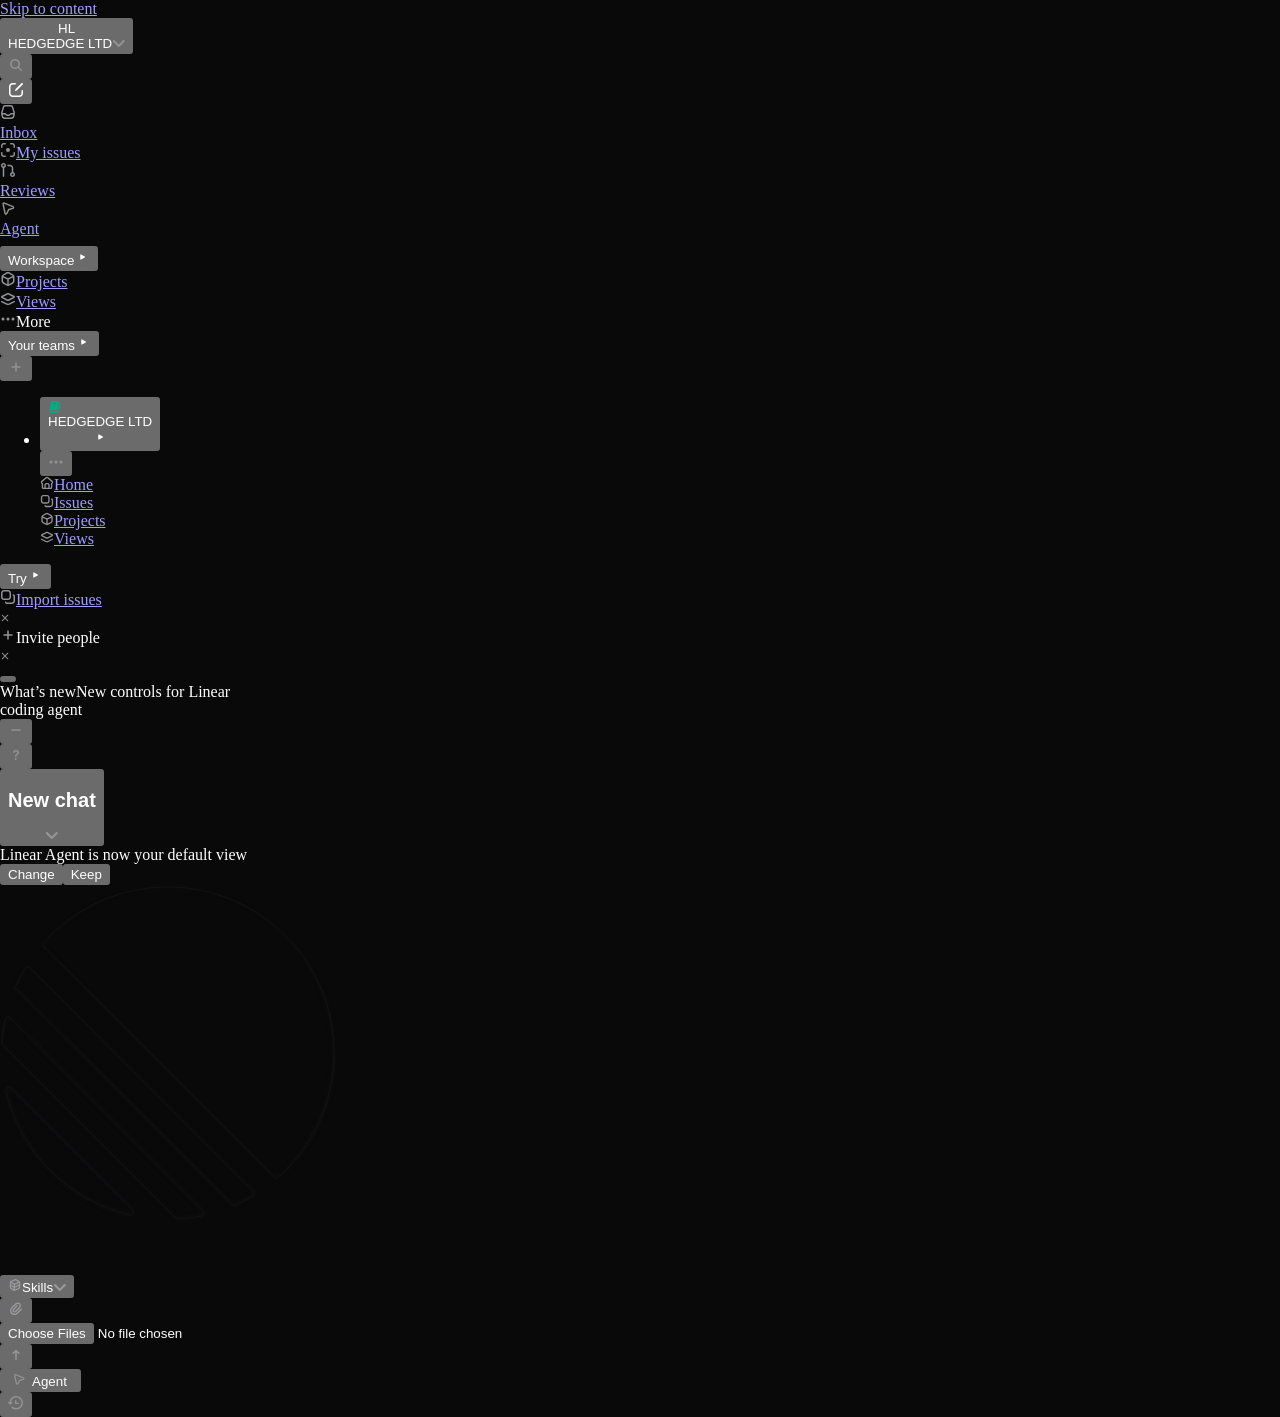
<file: Apps/Questionnaire-and-Booking/frontend/dashboard-snapshot/agent.html>
<!DOCTYPE html>
<html data-sw-cache="true" lang="en-US" class="dark" style="--bg-color: lch(2.595% 0.4 272 / 1); --bg-sidebar-color: lch(2.595% 0.4 272 / 1); --bg-base-color: lch(5.52% 0.4 272); --bg-border-color: lch(14.16% 1.48 272 / 1); --agent-toolbar-height: 28px; --scrollbar-width: 10px;"><head> <style></style>  <meta charset="utf-8"> <title>New chat</title> <link rel="preconnect" href="https://static.linear.app" crossorigin="anonymous"> <link rel="preload" href="https://static.linear.app/fonts/InterVariable.woff2?v=4.1" as="font" type="font/woff2" crossorigin="anonymous"> <meta name="viewport" content="width=device-width,height=device-height,initial-scale=1,maximum-scale=1,user-scalable=no,shrink-to-fit=no,viewport-fit=cover"> <meta name="theme-color" content="lch(2.595% 0.4 272 / 1)"><meta name="color-scheme" content="dark"> <link rel="manifest" href="https://static.linear.app/client/pwa.webmanifest?v=2bFbP16Trobnnxqe/UA/fqp5khM="> <link rel="icon" href="https://static.linear.app/client/assets/favicon-D8hcELd9.svg" sizes="any"> <link rel="icon" href="https://static.linear.app/client/assets/favicon-D8hcELd9.svg" type="image/svg+xml"> <link rel="apple-touch-icon" sizes="180x180" href="https://static.linear.app/client/assets/apple-touch-icon-Ca-Mp0P3.png"> <meta name="mobile-web-app-capable" content="yes"> <meta name="apple-mobile-web-app-status-bar-style" content="black"> <meta name="apple-itunes-app" content="app-id=1645587184"> <!-- INSERT_CSS --> <style>:root{--bg-sidebar-light:#efeff0;--bg-base-color-light:#f9f9fa;--bg-border-color-light:#e2e2e2;--content-color-light:#b0b5c0;--content-highlight-color-light:#23252a;--loading-error-muted-color-light:#5b5b5d;--loading-error-secondary-bg-light:#fefeff;--loading-error-secondary-border-light:#00000016;--loading-error-secondary-hover-bg-light:#f7f7f7;--loading-error-secondary-label-light:#2f2f31;--loading-error-secondary-shadow-light:0px 3px 6px -2px #00000005,0px 1px 1px #0000000a;--bg-sidebar-dark:#09090a;--bg-base-color-dark:#121213;--bg-border-color-dark:#212224;--content-color-dark:#6b6f76;--content-highlight-color-dark:#ffffff;--loading-error-muted-color-dark:#97979a;--loading-error-secondary-bg-dark:#1c1c1d;--loading-error-secondary-border-dark:#ffffff22;--loading-error-secondary-hover-bg-dark:#252627;--loading-error-secondary-label-dark:#e2e3e5;--loading-error-secondary-shadow-dark:0px 4px 4px -1px #0000000a,0px 1px 1px 0px #00000014;--sidebar-width:244px;--agent-toolbar-height:0px;--desktop-tabs-height:40px;--scrollbar-width:12px;--control-border-radius:var(--control-border-radius, 4px);--loading-error-thin-pixel:1px;--radius-rounded:9999px}html{--bg-color:var(--bg-sidebar-light);--bg-sidebar-color:var(--bg-sidebar-light);--bg-base-color:var(--bg-base-color-light);--bg-border-color:var(--bg-border-color-light);--content-color:var(--content-color-light);--content-highlight-color:var(--content-highlight-color-light);--loading-error-muted-color:var(--loading-error-muted-color-light);--loading-error-secondary-bg:var(--loading-error-secondary-bg-light);--loading-error-secondary-border:var(--loading-error-secondary-border-light);--loading-error-secondary-hover-bg:var(--loading-error-secondary-hover-bg-light);--loading-error-secondary-label:var(--loading-error-secondary-label-light);--loading-error-secondary-shadow:var(--loading-error-secondary-shadow-light);background-color:var(--bg-color);height:100%;padding:0}html.dark{--bg-color:var(--bg-sidebar-dark);--bg-sidebar-color:var(--bg-sidebar-dark);--bg-base-color:var(--bg-base-color-dark);--bg-border-color:var(--bg-border-color-dark);--content-color:var(--content-color-dark);--content-highlight-color:var(--content-highlight-color-dark);--loading-error-muted-color:var(--loading-error-muted-color-dark);--loading-error-secondary-bg:var(--loading-error-secondary-bg-dark);--loading-error-secondary-border:var(--loading-error-secondary-border-dark);--loading-error-secondary-hover-bg:var(--loading-error-secondary-hover-bg-dark);--loading-error-secondary-label:var(--loading-error-secondary-label-dark);--loading-error-secondary-shadow:var(--loading-error-secondary-shadow-dark)}#loading ::selection{background-color:#7180ff}@keyframes logoBackgroundPulse{0%{opacity:0;transform:scale(.8)}70%{opacity:1}100%{opacity:0;transform:scale(1)}}@keyframes fadeIn{0%{opacity:0}100%{opacity:1}}#root,body{height:100%;margin:0}#loading{-webkit-app-region:drag;-webkit-font-smoothing:antialiased;background-color:var(--bg-sidebar-color);color:var(--content-color);bottom:0;left:0;right:0;top:0;font-family:"Inter Variable",Arial,Helvetica,sans-serif;font-size:.75rem;font-weight:500;line-height:1.5;overflow:hidden;pointer-events:none;position:absolute;text-rendering:optimizeLegibility;word-spacing:normal;z-index:99999;display:flex;transition:opacity .1s}#loading-content{width:440px;height:64px;margin-top:calc(-32px - (var(--agent-toolbar-height)/ 2));position:absolute;left:calc(50% - 220px);top:50%;align-items:center;display:flex;flex-direction:column;margin-left:calc(var(--sidebar-width)/ 2);animation:fadeIn .4s ease-out 1s both;transition-property:margin-left,margin-top}.error #loading-content{animation:none;pointer-events:all;height:auto;margin-top:-148px}#appBorders,#loading-content{transition-timing-function:cubic-bezier(.45,0,.55,1);transition-duration:.45s}#appBorders{border:1px solid var(--bg-border-color);background-color:var(--bg-base-color);margin:8px;margin-left:var(--sidebar-width);margin-bottom:calc(8px + var(--agent-toolbar-height));border-radius:12px;flex-grow:1;display:flex;transition-property:margin}.electron #appBorders{margin-top:var(--desktop-tabs-height)}.error body{--content-color:var(--content-highlight-color)}.error #appBorders,.error .electron #appBorders,.logged-out #appBorders,.logged-out .electron #appBorders{margin:-1px;--sidebar-width:-1px}.error #appBorders,.error #loading-content{transition:none}html.dark.logged-out #appBorders{background:var(--bg-sidebar-color);margin:-1px}@media screen and (max-width:1023px){html{--agent-toolbar-height:0px}#appBorders,.electron #appBorders{margin:-1px}#loading-content{margin-left:0}}@media (min-device-pixel-ratio:2),(min-resolution:192dpi){:root{--loading-error-thin-pixel:0.5px}#appBorders{border-width:.5px}}#preloaderContent{height:64px;position:relative;width:64px;display:grid;grid-template-columns:1fr;place-items:center;transition:opacity .2s ease-out}#loadingText{font-size:13px;display:block;position:relative;top:8px;opacity:0;margin-bottom:-8px;max-width:450px;transition:opacity .8s .8s ease-out;text-align:center}.error #loadingText{font-size:15px;line-height:24px;opacity:1;-webkit-app-region:no-drag;transition:none}.loadingError{align-items:center;display:flex;flex-direction:column;gap:20px;margin:0 auto;max-width:min(440px,calc(100vw - 48px))}.loadingErrorCopy{align-items:center;display:flex;flex-direction:column;gap:8px}.loadingErrorTitle{color:var(--content-highlight-color);font-size:20px;font-weight:500;line-height:28px;margin:0}.loadingErrorDescription{color:var(--loading-error-muted-color);font-size:14px;font-weight:450;line-height:22px;margin:0;max-width:360px}.loadingErrorActions{align-items:center;display:flex;flex-wrap:wrap;gap:10px;justify-content:center}.loadingErrorButton{align-items:center;appearance:none;background-color:#6d78d5;border:1px solid #656fc7;border-radius:var(--radius-rounded);box-shadow:rgba(0,0,0,.02) 0 3px 6px -2px,rgba(0,0,0,.043) 0 1px 1px;box-sizing:border-box;color:#fefeff;cursor:default;display:inline-flex;font:inherit;font-size:13px;font-weight:500;height:32px;justify-content:center;line-height:normal;min-width:92px;padding:0 12px;transition:background-color .15s,border-color .15s}.loadingErrorButton:hover{background-color:#6c78e6;border-color:#6c78e6}.loadingErrorButton:active{background-color:#6c78e6;border-color:#6c78e6}#loading a.loadingErrorButton{color:#fefeff;text-decoration:none}#loading a.loadingErrorButton:hover{color:#fefeff}.loadingErrorButton:focus-visible,.loadingErrorSupport:focus-visible{outline:2px solid #7180ff;outline-offset:3px}.loadingErrorSupport{align-items:center;background-color:var(--loading-error-secondary-bg);background-clip:padding-box;border:var(--loading-error-thin-pixel) solid transparent;border-radius:var(--radius-rounded);box-sizing:border-box;color:var(--loading-error-secondary-label);display:inline-flex;font-size:13px;font-weight:500;height:32px;justify-content:center;line-height:normal;min-width:0;padding:0 12px;position:relative;text-decoration:none;transition:background-color .15s,color .15s}.loadingErrorSupport::after{border-radius:inherit;box-shadow:0 0 0 var(--loading-error-thin-pixel) var(--loading-error-secondary-border),var(--loading-error-secondary-shadow);content:"";inset:0;pointer-events:none;position:absolute;user-select:none}.loadingErrorSupport:hover{background-color:var(--loading-error-secondary-hover-bg);color:var(--loading-error-secondary-label)}.loadingErrorSupport:active{background-color:var(--loading-error-secondary-hover-bg);color:var(--loading-error-secondary-label)}#loading a{color:#7180ff}#loading a.loadingErrorSupport{color:var(--loading-error-secondary-label)}#loading a.loadingErrorSupport:hover{color:var(--loading-error-secondary-label)}#loading #logo path{fill:var(--content-color);transition:fill .4s}#loading .bkg{grid-area:1/1;opacity:0}#loading .bkg circle{fill:none;transition:opacity,stroke .4s;stroke-opacity:.4;stroke-width:8;stroke:var(--content-color)}.error #loading .bkg circle{opacity:0}#logo{grid-area:1/1;transform:translateZ(0)}#loading .content-loaded svg.bkg{animation:logoBackgroundPulse 3.2s ease-out 1.2s forwards infinite}body.loaded svg.bkg{animation-play-state:paused}body.loaded #loading,body.loaded #loading-content{opacity:0}.error #loadingText,.loadingText #loadingText{opacity:1}#loadingText .loadingTextContainer{font-size:13px;font-weight:500;position:relative;text-align:center;width:100vw}@media screen and (max-width:480px){.error #loading-content{left:0;margin-top:-156px;right:0;width:auto}.loadingError{max-width:calc(100vw - 32px)}}</style>                           <link rel="stylesheet" media="all" id="app-stylesheet" crossorigin="" href="https://static.linear.app/client/assets/style-DDpiUMH4.css">                                                                           <style type="text/css">.transform-component-module_wrapper__SPB86 {
  position: relative;
  width: -moz-fit-content;
  width: fit-content;
  height: -moz-fit-content;
  height: fit-content;
  overflow: hidden;
  -webkit-touch-callout: none; /* iOS Safari */
  -webkit-user-select: none; /* Safari */
  -khtml-user-select: none; /* Konqueror HTML */
  -moz-user-select: none; /* Firefox */
  -ms-user-select: none; /* Internet Explorer/Edge */
  user-select: none;
  margin: 0;
  padding: 0;
  transform: translate3d(0, 0, 0);
}
.transform-component-module_content__FBWxo {
  display: flex;
  flex-wrap: wrap;
  width: -moz-fit-content;
  width: fit-content;
  height: -moz-fit-content;
  height: fit-content;
  margin: 0;
  padding: 0;
  transform-origin: 0% 0%;
}
.transform-component-module_content__FBWxo img {
  pointer-events: none;
}
.transform-component-module_infiniteGrid__Z-aP3 {
  position: absolute;
  inset: 0;
  pointer-events: none;
  background-image: radial-gradient(
    circle,
    rgba(0, 0, 0, 0.12) 1px,
    transparent 1px
  );
  background-size: 20px 20px;
  background-position: 0 0;
}
</style><style type="text/css">[data-sonner-toaster][dir=ltr],html[dir=ltr]{--toast-icon-margin-start:-3px;--toast-icon-margin-end:4px;--toast-svg-margin-start:-1px;--toast-svg-margin-end:0px;--toast-button-margin-start:auto;--toast-button-margin-end:0;--toast-close-button-start:0;--toast-close-button-end:unset;--toast-close-button-transform:translate(-35%, -35%)}[data-sonner-toaster][dir=rtl],html[dir=rtl]{--toast-icon-margin-start:4px;--toast-icon-margin-end:-3px;--toast-svg-margin-start:0px;--toast-svg-margin-end:-1px;--toast-button-margin-start:0;--toast-button-margin-end:auto;--toast-close-button-start:unset;--toast-close-button-end:0;--toast-close-button-transform:translate(35%, -35%)}[data-sonner-toaster]{position:fixed;width:var(--width);font-family:ui-sans-serif,system-ui,-apple-system,BlinkMacSystemFont,Segoe UI,Roboto,Helvetica Neue,Arial,Noto Sans,sans-serif,Apple Color Emoji,Segoe UI Emoji,Segoe UI Symbol,Noto Color Emoji;--gray1:hsl(0, 0%, 99%);--gray2:hsl(0, 0%, 97.3%);--gray3:hsl(0, 0%, 95.1%);--gray4:hsl(0, 0%, 93%);--gray5:hsl(0, 0%, 90.9%);--gray6:hsl(0, 0%, 88.7%);--gray7:hsl(0, 0%, 85.8%);--gray8:hsl(0, 0%, 78%);--gray9:hsl(0, 0%, 56.1%);--gray10:hsl(0, 0%, 52.3%);--gray11:hsl(0, 0%, 43.5%);--gray12:hsl(0, 0%, 9%);--border-radius:8px;box-sizing:border-box;padding:0;margin:0;list-style:none;outline:0;z-index:999999999;transition:transform .4s ease}@media (hover:none) and (pointer:coarse){[data-sonner-toaster][data-lifted=true]{transform:none}}[data-sonner-toaster][data-x-position=right]{right:var(--offset-right)}[data-sonner-toaster][data-x-position=left]{left:var(--offset-left)}[data-sonner-toaster][data-x-position=center]{left:50%;transform:translateX(-50%)}[data-sonner-toaster][data-y-position=top]{top:var(--offset-top)}[data-sonner-toaster][data-y-position=bottom]{bottom:var(--offset-bottom)}[data-sonner-toast]{--y:translateY(100%);--lift-amount:calc(var(--lift) * var(--gap));z-index:var(--z-index);position:absolute;opacity:0;transform:var(--y);touch-action:none;transition:transform .4s,opacity .4s,height .4s,box-shadow .2s;box-sizing:border-box;outline:0;overflow-wrap:anywhere}[data-sonner-toast][data-styled=true]{padding:16px;background:var(--normal-bg);border:1px solid var(--normal-border);color:var(--normal-text);border-radius:var(--border-radius);box-shadow:0 4px 12px rgba(0,0,0,.1);width:var(--width);font-size:13px;display:flex;align-items:center;gap:6px}[data-sonner-toast]:focus-visible{box-shadow:0 4px 12px rgba(0,0,0,.1),0 0 0 2px rgba(0,0,0,.2)}[data-sonner-toast][data-y-position=top]{top:0;--y:translateY(-100%);--lift:1;--lift-amount:calc(1 * var(--gap))}[data-sonner-toast][data-y-position=bottom]{bottom:0;--y:translateY(100%);--lift:-1;--lift-amount:calc(var(--lift) * var(--gap))}[data-sonner-toast][data-styled=true] [data-description]{font-weight:400;line-height:1.4;color:#3f3f3f}[data-rich-colors=true][data-sonner-toast][data-styled=true] [data-description]{color:inherit}[data-sonner-toaster][data-sonner-theme=dark] [data-description]{color:#e8e8e8}[data-sonner-toast][data-styled=true] [data-title]{font-weight:500;line-height:1.5;color:inherit}[data-sonner-toast][data-styled=true] [data-icon]{display:flex;height:16px;width:16px;position:relative;justify-content:flex-start;align-items:center;flex-shrink:0;margin-left:var(--toast-icon-margin-start);margin-right:var(--toast-icon-margin-end)}[data-sonner-toast][data-promise=true] [data-icon]>svg{opacity:0;transform:scale(.8);transform-origin:center;animation:sonner-fade-in .3s ease forwards}[data-sonner-toast][data-styled=true] [data-icon]>*{flex-shrink:0}[data-sonner-toast][data-styled=true] [data-icon] svg{margin-left:var(--toast-svg-margin-start);margin-right:var(--toast-svg-margin-end)}[data-sonner-toast][data-styled=true] [data-content]{display:flex;flex-direction:column;gap:2px}[data-sonner-toast][data-styled=true] [data-button]{border-radius:4px;padding-left:8px;padding-right:8px;height:24px;font-size:12px;color:var(--normal-bg);background:var(--normal-text);margin-left:var(--toast-button-margin-start);margin-right:var(--toast-button-margin-end);border:none;font-weight:500;cursor:pointer;outline:0;display:flex;align-items:center;flex-shrink:0;transition:opacity .4s,box-shadow .2s}[data-sonner-toast][data-styled=true] [data-button]:focus-visible{box-shadow:0 0 0 2px rgba(0,0,0,.4)}[data-sonner-toast][data-styled=true] [data-button]:first-of-type{margin-left:var(--toast-button-margin-start);margin-right:var(--toast-button-margin-end)}[data-sonner-toast][data-styled=true] [data-cancel]{color:var(--normal-text);background:rgba(0,0,0,.08)}[data-sonner-toaster][data-sonner-theme=dark] [data-sonner-toast][data-styled=true] [data-cancel]{background:rgba(255,255,255,.3)}[data-sonner-toast][data-styled=true] [data-close-button]{position:absolute;left:var(--toast-close-button-start);right:var(--toast-close-button-end);top:0;height:20px;width:20px;display:flex;justify-content:center;align-items:center;padding:0;color:var(--gray12);background:var(--normal-bg);border:1px solid var(--gray4);transform:var(--toast-close-button-transform);border-radius:50%;cursor:pointer;z-index:1;transition:opacity .1s,background .2s,border-color .2s}[data-sonner-toast][data-styled=true] [data-close-button]:focus-visible{box-shadow:0 4px 12px rgba(0,0,0,.1),0 0 0 2px rgba(0,0,0,.2)}[data-sonner-toast][data-styled=true] [data-disabled=true]{cursor:not-allowed}[data-sonner-toast][data-styled=true]:hover [data-close-button]:hover{background:var(--gray2);border-color:var(--gray5)}[data-sonner-toast][data-swiping=true]::before{content:'';position:absolute;left:-100%;right:-100%;height:100%;z-index:-1}[data-sonner-toast][data-y-position=top][data-swiping=true]::before{bottom:50%;transform:scaleY(3) translateY(50%)}[data-sonner-toast][data-y-position=bottom][data-swiping=true]::before{top:50%;transform:scaleY(3) translateY(-50%)}[data-sonner-toast][data-swiping=false][data-removed=true]::before{content:'';position:absolute;inset:0;transform:scaleY(2)}[data-sonner-toast][data-expanded=true]::after{content:'';position:absolute;left:0;height:calc(var(--gap) + 1px);bottom:100%;width:100%}[data-sonner-toast][data-mounted=true]{--y:translateY(0);opacity:1}[data-sonner-toast][data-expanded=false][data-front=false]{--scale:var(--toasts-before) * 0.05 + 1;--y:translateY(calc(var(--lift-amount) * var(--toasts-before))) scale(calc(-1 * var(--scale)));height:var(--front-toast-height)}[data-sonner-toast]>*{transition:opacity .4s}[data-sonner-toast][data-x-position=right]{right:0}[data-sonner-toast][data-x-position=left]{left:0}[data-sonner-toast][data-expanded=false][data-front=false][data-styled=true]>*{opacity:0}[data-sonner-toast][data-visible=false]{opacity:0;pointer-events:none}[data-sonner-toast][data-mounted=true][data-expanded=true]{--y:translateY(calc(var(--lift) * var(--offset)));height:var(--initial-height)}[data-sonner-toast][data-removed=true][data-front=true][data-swipe-out=false]{--y:translateY(calc(var(--lift) * -100%));opacity:0}[data-sonner-toast][data-removed=true][data-front=false][data-swipe-out=false][data-expanded=true]{--y:translateY(calc(var(--lift) * var(--offset) + var(--lift) * -100%));opacity:0}[data-sonner-toast][data-removed=true][data-front=false][data-swipe-out=false][data-expanded=false]{--y:translateY(40%);opacity:0;transition:transform .5s,opacity .2s}[data-sonner-toast][data-removed=true][data-front=false]::before{height:calc(var(--initial-height) + 20%)}[data-sonner-toast][data-swiping=true]{transform:var(--y) translateY(var(--swipe-amount-y,0)) translateX(var(--swipe-amount-x,0));transition:none}[data-sonner-toast][data-swiped=true]{user-select:none}[data-sonner-toast][data-swipe-out=true][data-y-position=bottom],[data-sonner-toast][data-swipe-out=true][data-y-position=top]{animation-duration:.2s;animation-timing-function:ease-out;animation-fill-mode:forwards}[data-sonner-toast][data-swipe-out=true][data-swipe-direction=left]{animation-name:swipe-out-left}[data-sonner-toast][data-swipe-out=true][data-swipe-direction=right]{animation-name:swipe-out-right}[data-sonner-toast][data-swipe-out=true][data-swipe-direction=up]{animation-name:swipe-out-up}[data-sonner-toast][data-swipe-out=true][data-swipe-direction=down]{animation-name:swipe-out-down}@keyframes swipe-out-left{from{transform:var(--y) translateX(var(--swipe-amount-x));opacity:1}to{transform:var(--y) translateX(calc(var(--swipe-amount-x) - 100%));opacity:0}}@keyframes swipe-out-right{from{transform:var(--y) translateX(var(--swipe-amount-x));opacity:1}to{transform:var(--y) translateX(calc(var(--swipe-amount-x) + 100%));opacity:0}}@keyframes swipe-out-up{from{transform:var(--y) translateY(var(--swipe-amount-y));opacity:1}to{transform:var(--y) translateY(calc(var(--swipe-amount-y) - 100%));opacity:0}}@keyframes swipe-out-down{from{transform:var(--y) translateY(var(--swipe-amount-y));opacity:1}to{transform:var(--y) translateY(calc(var(--swipe-amount-y) + 100%));opacity:0}}@media (max-width:600px){[data-sonner-toaster]{position:fixed;right:var(--mobile-offset-right);left:var(--mobile-offset-left);width:100%}[data-sonner-toaster][dir=rtl]{left:calc(var(--mobile-offset-left) * -1)}[data-sonner-toaster] [data-sonner-toast]{left:0;right:0;width:calc(100% - var(--mobile-offset-left) * 2)}[data-sonner-toaster][data-x-position=left]{left:var(--mobile-offset-left)}[data-sonner-toaster][data-y-position=bottom]{bottom:var(--mobile-offset-bottom)}[data-sonner-toaster][data-y-position=top]{top:var(--mobile-offset-top)}[data-sonner-toaster][data-x-position=center]{left:var(--mobile-offset-left);right:var(--mobile-offset-right);transform:none}}[data-sonner-toaster][data-sonner-theme=light]{--normal-bg:#fff;--normal-border:var(--gray4);--normal-text:var(--gray12);--success-bg:hsl(143, 85%, 96%);--success-border:hsl(145, 92%, 87%);--success-text:hsl(140, 100%, 27%);--info-bg:hsl(208, 100%, 97%);--info-border:hsl(221, 91%, 93%);--info-text:hsl(210, 92%, 45%);--warning-bg:hsl(49, 100%, 97%);--warning-border:hsl(49, 91%, 84%);--warning-text:hsl(31, 92%, 45%);--error-bg:hsl(359, 100%, 97%);--error-border:hsl(359, 100%, 94%);--error-text:hsl(360, 100%, 45%)}[data-sonner-toaster][data-sonner-theme=light] [data-sonner-toast][data-invert=true]{--normal-bg:#000;--normal-border:hsl(0, 0%, 20%);--normal-text:var(--gray1)}[data-sonner-toaster][data-sonner-theme=dark] [data-sonner-toast][data-invert=true]{--normal-bg:#fff;--normal-border:var(--gray3);--normal-text:var(--gray12)}[data-sonner-toaster][data-sonner-theme=dark]{--normal-bg:#000;--normal-bg-hover:hsl(0, 0%, 12%);--normal-border:hsl(0, 0%, 20%);--normal-border-hover:hsl(0, 0%, 25%);--normal-text:var(--gray1);--success-bg:hsl(150, 100%, 6%);--success-border:hsl(147, 100%, 12%);--success-text:hsl(150, 86%, 65%);--info-bg:hsl(215, 100%, 6%);--info-border:hsl(223, 43%, 17%);--info-text:hsl(216, 87%, 65%);--warning-bg:hsl(64, 100%, 6%);--warning-border:hsl(60, 100%, 9%);--warning-text:hsl(46, 87%, 65%);--error-bg:hsl(358, 76%, 10%);--error-border:hsl(357, 89%, 16%);--error-text:hsl(358, 100%, 81%)}[data-sonner-toaster][data-sonner-theme=dark] [data-sonner-toast] [data-close-button]{background:var(--normal-bg);border-color:var(--normal-border);color:var(--normal-text)}[data-sonner-toaster][data-sonner-theme=dark] [data-sonner-toast] [data-close-button]:hover{background:var(--normal-bg-hover);border-color:var(--normal-border-hover)}[data-rich-colors=true][data-sonner-toast][data-type=success]{background:var(--success-bg);border-color:var(--success-border);color:var(--success-text)}[data-rich-colors=true][data-sonner-toast][data-type=success] [data-close-button]{background:var(--success-bg);border-color:var(--success-border);color:var(--success-text)}[data-rich-colors=true][data-sonner-toast][data-type=info]{background:var(--info-bg);border-color:var(--info-border);color:var(--info-text)}[data-rich-colors=true][data-sonner-toast][data-type=info] [data-close-button]{background:var(--info-bg);border-color:var(--info-border);color:var(--info-text)}[data-rich-colors=true][data-sonner-toast][data-type=warning]{background:var(--warning-bg);border-color:var(--warning-border);color:var(--warning-text)}[data-rich-colors=true][data-sonner-toast][data-type=warning] [data-close-button]{background:var(--warning-bg);border-color:var(--warning-border);color:var(--warning-text)}[data-rich-colors=true][data-sonner-toast][data-type=error]{background:var(--error-bg);border-color:var(--error-border);color:var(--error-text)}[data-rich-colors=true][data-sonner-toast][data-type=error] [data-close-button]{background:var(--error-bg);border-color:var(--error-border);color:var(--error-text)}.sonner-loading-wrapper{--size:16px;height:var(--size);width:var(--size);position:absolute;inset:0;z-index:10}.sonner-loading-wrapper[data-visible=false]{transform-origin:center;animation:sonner-fade-out .2s ease forwards}.sonner-spinner{position:relative;top:50%;left:50%;height:var(--size);width:var(--size)}.sonner-loading-bar{animation:sonner-spin 1.2s linear infinite;background:var(--gray11);border-radius:6px;height:8%;left:-10%;position:absolute;top:-3.9%;width:24%}.sonner-loading-bar:first-child{animation-delay:-1.2s;transform:rotate(.0001deg) translate(146%)}.sonner-loading-bar:nth-child(2){animation-delay:-1.1s;transform:rotate(30deg) translate(146%)}.sonner-loading-bar:nth-child(3){animation-delay:-1s;transform:rotate(60deg) translate(146%)}.sonner-loading-bar:nth-child(4){animation-delay:-.9s;transform:rotate(90deg) translate(146%)}.sonner-loading-bar:nth-child(5){animation-delay:-.8s;transform:rotate(120deg) translate(146%)}.sonner-loading-bar:nth-child(6){animation-delay:-.7s;transform:rotate(150deg) translate(146%)}.sonner-loading-bar:nth-child(7){animation-delay:-.6s;transform:rotate(180deg) translate(146%)}.sonner-loading-bar:nth-child(8){animation-delay:-.5s;transform:rotate(210deg) translate(146%)}.sonner-loading-bar:nth-child(9){animation-delay:-.4s;transform:rotate(240deg) translate(146%)}.sonner-loading-bar:nth-child(10){animation-delay:-.3s;transform:rotate(270deg) translate(146%)}.sonner-loading-bar:nth-child(11){animation-delay:-.2s;transform:rotate(300deg) translate(146%)}.sonner-loading-bar:nth-child(12){animation-delay:-.1s;transform:rotate(330deg) translate(146%)}@keyframes sonner-fade-in{0%{opacity:0;transform:scale(.8)}100%{opacity:1;transform:scale(1)}}@keyframes sonner-fade-out{0%{opacity:1;transform:scale(1)}100%{opacity:0;transform:scale(.8)}}@keyframes sonner-spin{0%{opacity:1}100%{opacity:.15}}@media (prefers-reduced-motion){.sonner-loading-bar,[data-sonner-toast],[data-sonner-toast]>*{transition:none!important;animation:none!important}}.sonner-loader{position:absolute;top:50%;left:50%;transform:translate(-50%,-50%);transform-origin:center;transition:opacity .2s,transform .2s}.sonner-loader[data-visible=false]{opacity:0;transform:scale(.8) translate(-50%,-50%)}</style><style id="static-ui-guard">#loading,.splash-screen{display:none !important;pointer-events:none !important}</style></head> <body data-1p-ignore="" class="content-loaded layoutScrollbarObtrusive is-bootstrapped loaded bootstrap-fade-complete">  <div id="root"><div aria-hidden="true" data-sprite-set="Base" style="position: absolute; width: 0px; height: 0px; overflow: hidden;"><svg xmlns="http://www.w3.org/2000/svg" width="0" height="0"><defs><symbol id="AddRelation" viewBox="0 0 16 16"><path d="M3.75 1.04a.75.75 0 0 1 .75.75v12.476a.75.75 0 0 1-1.5 0V1.79a.75.75 0 0 1 .75-.75m1.716.46a.5.5 0 0 1 .704-.456l7.535 3.375a.5.5 0 0 1 .012.907L6.183 8.95a.5.5 0 0 1-.717-.45z"></path></symbol><symbol id="Agent" viewBox="0 0 16 16"><path fill-rule="evenodd" d="M11.75 1A3.25 3.25 0 0 1 15 4.25v1.5a.75.75 0 0 1-1.5 0v-1.5a1.75 1.75 0 0 0-1.75-1.75h-7.5A1.75 1.75 0 0 0 2.5 4.25v7.5c0 .966.784 1.75 1.75 1.75h1.5a.75.75 0 0 1 0 1.5h-1.5A3.25 3.25 0 0 1 1 11.75v-7.5A3.25 3.25 0 0 1 4.25 1z" clip-rule="evenodd"></path><path fill-rule="evenodd" d="M6.053 7.299a.985.985 0 0 1 1.246-1.246l7.026 2.343c.834.277.916 1.424.13 1.817l-2.534 1.267a1 1 0 0 0-.441.44l-1.267 2.535c-.393.786-1.54.704-1.817-.13z" clip-rule="evenodd"></path></symbol><symbol id="AppUser" viewBox="0 0 16 16"><path fill-rule="evenodd" d="M13 9a.5.5 0 0 1 .5.5v.5a.5.5 0 0 1 .5.5h.5a.5.5 0 0 1 0 1H14v1h.5a.5.5 0 0 1 0 1H14a.5.5 0 0 1-.5.5v.5a.5.5 0 0 1-1 0V14h-1v.5a.5.5 0 0 1-1 0V14a.5.5 0 0 1-.5-.5h-.5a.5.5 0 0 1 0-1h.5v-1h-.5a.5.5 0 0 1 0-1h.5a.5.5 0 0 1 .5-.5v-.5a.5.5 0 0 1 1 0v.5h1v-.5A.5.5 0 0 1 13 9M7.425 8a.75.75 0 0 1 0 1.5 3.25 3.25 0 0 0-3.097 2.265l-.863 2.712a.75.75 0 0 1-1.43-.454l.863-2.713A4.75 4.75 0 0 1 7.425 8M8 1a2.75 2.75 0 1 1 0 5.5A2.75 2.75 0 0 1 8 1" clip-rule="evenodd"></path></symbol><symbol id="AssignTo" viewBox="0 0 16 16"><path fill-rule="evenodd" d="M12.262 10.18a.75.75 0 0 1 1.057.082l1.5 1.75a.75.75 0 0 1 0 .976l-1.5 1.75a.75.75 0 0 1-1.139-.976l.439-.512h-2.8c-.5 0-.952.299-1.15.758l-.23.538a.751.751 0 0 1-1.379-.592l.23-.537a2.75 2.75 0 0 1 2.528-1.667h2.801l-.438-.512a.75.75 0 0 1 .08-1.057M8.576 8c.59 0 1.163.11 1.692.312a.75.75 0 0 1-.535 1.4A3.3 3.3 0 0 0 8.576 9.5h-1.15a3.25 3.25 0 0 0-3.097 2.265l-.863 2.712a.75.75 0 0 1-1.43-.454l.863-2.713A4.75 4.75 0 0 1 7.426 8zM8 1a2.75 2.75 0 1 1 0 5.5A2.75 2.75 0 0 1 8 1" clip-rule="evenodd"></path></symbol><symbol id="AssignToMe" viewBox="0 0 16 16"><path fill-rule="evenodd" d="M13.56 10.454a.751.751 0 0 1 1.38.592l-.231.537a2.75 2.75 0 0 1-2.527 1.667H9.38l.438.512a.75.75 0 0 1-1.139.976l-1.5-1.75a.75.75 0 0 1 0-.976l1.5-1.75a.75.75 0 0 1 1.14.976l-.44.512h2.801c.5 0 .952-.298 1.149-.758zM7.425 8a.75.75 0 1 1 0 1.5 3.25 3.25 0 0 0-3.097 2.265l-.863 2.712a.75.75 0 0 1-1.43-.454l.863-2.713A4.75 4.75 0 0 1 7.425 8M8 1a2.75 2.75 0 1 1 0 5.5A2.75 2.75 0 0 1 8 1" clip-rule="evenodd"></path></symbol><symbol id="Attachment" viewBox="0 0 16 16"><path d="m12.643 7.69-3.714 3.714c-1.447 1.448-3.586 1.606-4.762.43-1.18-1.18-1.023-3.312.425-4.76l3.41-3.41c.934-.933 2.296-1.033 3.031-.297.735.734.633 2.1-.297 3.03L7.324 9.81c-.422.421-1.002.464-1.3.166-.297-.297-.255-.879.175-1.308L9.29 5.576a.707.707 0 0 0-1-1L5.2 7.668c-.952.951-1.06 2.423-.175 3.308.886.886 2.356.777 3.3-.166l3.412-3.413c1.452-1.451 1.62-3.707.297-5.03s-3.575-1.158-5.03.298l-3.41 3.41c-1.97 1.97-2.193 4.991-.426 6.758 1.764 1.765 4.793 1.54 6.762-.429l3.714-3.714a.707.707 0 0 0-1-1"></path></symbol><symbol id="AvatarEmpty" viewBox="0 0 16 16"><path d="M8 4a2 2 0 0 0-2 2v.5a2 2 0 0 0 4 0V6a2 2 0 0 0-2-2"></path><path fill-rule="evenodd" d="M8 15A7 7 0 1 0 8 1a7 7 0 0 0 0 14m-2.879-4.121-1.01 1.01a5.5 5.5 0 1 1 7.778 0l-1.01-1.01A3 3 0 0 0 8.757 10H7.243a3 3 0 0 0-2.122.879" clip-rule="evenodd"></path></symbol><symbol id="BlockedByIssue" viewBox="0 0 16 16"><path d="M5.828 1h4.344a2 2 0 0 1 1.414.586l2.828 2.828A2 2 0 0 1 15 5.828v4.344a2 2 0 0 1-.586 1.414l-2.828 2.828a2 2 0 0 1-1.414.586H5.828a2 2 0 0 1-1.414-.586l-2.828-2.828A2 2 0 0 1 1 10.172V5.828a2 2 0 0 1 .586-1.414l2.828-2.828A2 2 0 0 1 5.828 1M4.5 6.75a.5.5 0 0 0-.5.5v1.5a.5.5 0 0 0 .5.5h7a.5.5 0 0 0 .5-.5v-1.5a.5.5 0 0 0-.5-.5z" clip-rule="evenodd"></path></symbol><symbol id="BlockingIssue" viewBox="0 0 16 16"><path d="M10.746 1a3.75 3.75 0 0 1 3.75 3.75v.496a.75.75 0 0 1-1.5 0V4.75a2.25 2.25 0 0 0-2.25-2.25h-6a2.25 2.25 0 0 0-2.25 2.25v6.22a2.25 2.25 0 0 0 2.25 2.25h.504a.75.75 0 1 1 0 1.5h-.504a3.75 3.75 0 0 1-3.75-3.75V4.75A3.75 3.75 0 0 1 4.746 1z"></path><path fill-rule="evenodd" d="M12.24 7H9.76c-.304 0-.595.12-.809.335L7.335 8.95A1.14 1.14 0 0 0 7 9.759v2.482c0 .303.12.594.335.808l1.616 1.616c.214.215.505.335.808.335h2.482c.303 0 .594-.12.808-.335l1.616-1.616a1.14 1.14 0 0 0 .335-.808V9.759c0-.303-.12-.594-.335-.808L13.05 7.335A1.14 1.14 0 0 0 12.241 7m-3.018 3.111a.444.444 0 0 0-.444.445v.888c0 .246.199.445.444.445h3.556a.444.444 0 0 0 .444-.445v-.888a.444.444 0 0 0-.444-.445z" clip-rule="evenodd"></path></symbol><symbol id="Blockquote" viewBox="0 0 16 16"><path d="M1 6.095C1 4.385 2.455 3 4.25 3S7.5 4.386 7.5 6.095v.054c0 1.15 0 2.31-.343 3.422-.36 1.165-1.08 2.238-2.438 3.273a.776.776 0 0 1-1.055-.112.69.69 0 0 1 .118-1.004c1.142-.87 1.671-1.703 1.936-2.56a5 5 0 0 0 .096-.359 3.36 3.36 0 0 1-1.564.381C2.455 9.19 1 7.805 1 6.095m7.5 0C8.5 4.385 9.955 3 11.75 3S15 4.386 15 6.095v.054c0 1.15 0 2.31-.343 3.422-.36 1.165-1.08 2.238-2.438 3.273a.776.776 0 0 1-1.055-.112.69.69 0 0 1 .117-1.004c1.143-.87 1.672-1.703 1.937-2.56a5 5 0 0 0 .096-.359 3.36 3.36 0 0 1-1.564.381c-1.795 0-3.25-1.385-3.25-3.095"></path></symbol><symbol id="Calendar" viewBox="0 0 16 16"><path d="M11 1a4 4 0 0 1 4 4v6a4 4 0 0 1-4 4H5a4 4 0 0 1-4-4V5a4 4 0 0 1 4-4zm2.5 5h-11v5A2.5 2.5 0 0 0 5 13.5h6a2.5 2.5 0 0 0 2.5-2.5z"></path></symbol><symbol id="Checklist" viewBox="0 0 16 16"><path d="M6.785 1.3a.75.75 0 0 1-.01 1.061L4.374 4.72a1.25 1.25 0 0 1-1.747.005l-1.4-1.36a.75.75 0 0 1 1.046-1.076l1.224 1.19L5.725 1.29a.75.75 0 0 1 1.06.01M9 2.826a.75.75 0 0 1 .75-.75h4.5a.75.75 0 0 1 0 1.5h-4.5a.75.75 0 0 1-.75-.75M6.785 6.3a.75.75 0 0 1-.01 1.061L4.374 9.72a1.25 1.25 0 0 1-1.747.005l-1.4-1.36a.75.75 0 0 1 1.046-1.076l1.224 1.19L5.725 6.29a.75.75 0 0 1 1.06.01M9 7.826a.75.75 0 0 1 .75-.75h4.5a.75.75 0 0 1 0 1.5h-4.5a.75.75 0 0 1-.75-.75m-2.225 4.535a.75.75 0 1 0-1.05-1.07l-2.228 2.187-1.224-1.19a.75.75 0 0 0-1.046 1.076l1.4 1.36a1.25 1.25 0 0 0 1.747-.005zm2.975-.285a.75.75 0 0 0 0 1.5h4.5a.75.75 0 0 0 0-1.5z"></path></symbol><symbol id="CodeBlock" viewBox="0 0 16 16"><path d="M9.897 1.085a.75.75 0 0 1 .588.883l-2.5 12.5a.75.75 0 0 1-1.47-.295l2.5-12.5a.75.75 0 0 1 .882-.588m1.844 3.185a.75.75 0 0 1 1.06.042l3 3.25a.75.75 0 0 1 0 1.017l-3 3.25a.75.75 0 1 1-1.102-1.017l2.53-2.742L11.7 5.33a.75.75 0 0 1 .042-1.06m-7.543.042A.75.75 0 1 1 5.3 5.329L2.771 8.07l2.53 2.742A.75.75 0 1 1 4.2 11.829l-3-3.25a.75.75 0 0 1 0-1.017z"></path></symbol><symbol id="Comment" viewBox="0 0 16 16"><path d="M11.869 11.52q.12-.096.233-.203c.473.257.851.615 1.134.991C11.892 13.63 9.946 14.25 8 14.25a8.8 8.8 0 0 1-1.983-.223c-.077-.03-.281.054-.57.173-.875.361-2.524 1.042-3.739-.173-.685-.685-.32-1.377-.02-1.942.193-.366.358-.679.19-.901C1.326 10.262 1 9.122 1 7.75c0-4.495 3.134-6.5 7-6.5 3.501 0 7 2.005 7 6.5q0 .462-.048.888c-.356-.477-.911-1.08-1.473-1.431-.123-1.512-.762-2.54-1.61-3.227-.99-.802-2.383-1.23-3.869-1.23-1.694 0-3.065.44-3.985 1.213-.88.74-1.515 1.918-1.515 3.787 0 1.104.255 1.96.641 2.622.541.81.224 1.65.119 1.906-.073.177-.16.344-.219.455l-.03.057c-.053.1-.09.172-.127.248l-.01.02c.243.18.564.217 1.101.078a7 7 0 0 0 .893-.32l.027-.01c.124-.052.29-.12.438-.17.08-.027.21-.067.36-.092.09-.014.365-.057.695.03A7.3 7.3 0 0 0 8 12.75c1.486 0 2.88-.428 3.869-1.23"></path><path d="M9.252 5.886a.353.353 0 0 1 .572.276v.94c5.578.236 5.645 6.068 5.645 6.128a.354.354 0 0 1-.325.354h-.028a.35.35 0 0 1-.348-.297c-.008-.044-.607-3.38-4.944-3.552v1.246a.353.353 0 0 1-.59.262l-2.822-2.57a.354.354 0 0 1 .018-.538z"></path></symbol><symbol id="CompletedDate" viewBox="0 0 16 16"><path d="M15 5a4 4 0 0 0-4-4H5a4 4 0 0 0-4 4v6a4 4 0 0 0 4 4h.25a.75.75 0 0 0 0-1.5H5A2.5 2.5 0 0 1 2.5 11V6h11v1A.75.75 0 0 0 15 7z"></path><path d="M14.795 10.265a.75.75 0 0 0-1.09-1.03l-3.688 3.905-1.456-1.638a.75.75 0 0 0-1.122.996l2 2.25a.75.75 0 0 0 1.106.017z"></path></symbol><symbol id="Created" viewBox="0 0 16 16"><path d="M11 1a4 4 0 0 1 4 4v1.25a.75.75 0 0 1-1.5 0V6h-11v5A2.5 2.5 0 0 0 5 13.5h1.25a.75.75 0 0 1 0 1.5H5a4 4 0 0 1-4-4V5a4 4 0 0 1 4-4z"></path><path d="m13.263 8.138-3.885 3.91a2.6 2.6 0 0 1 1.672 1.547l3.826-3.847c.293-.266.008-1.107-.258-1.37-.279-.275-1.103-.552-1.355-.24m-3.013 6.226a1.62 1.62 0 0 0-1.587-1.456c-.247.491-.5 1.249-.65 1.73a.277.277 0 0 0 .329.355c.56-.127 1.48-.363 1.909-.63"></path></symbol><symbol id="Creator" viewBox="0 0 16 16"><path fill-rule="evenodd" d="M13.3 9.298a1.016 1.016 0 0 1 1.448.012.91.91 0 0 1-.012 1.27l-2.902 2.972-.004.004-.127.13A4.9 4.9 0 0 1 9.89 14.86a2 2 0 0 1-.303.086q-.155.034-.312.053a.245.245 0 0 1-.272-.28l.005-.037c.03-.213.076-.425.154-.624a4.6 4.6 0 0 1 .746-1.264h.002q.125-.15.26-.292l.07-.07zM8.575 8c.59 0 1.163.11 1.692.312a.75.75 0 1 1-.535 1.4A3.2 3.2 0 0 0 8.575 9.5h-1.15a3.25 3.25 0 0 0-3.097 2.265l-.863 2.712a.75.75 0 0 1-1.43-.454l.863-2.713A4.75 4.75 0 0 1 7.425 8zM8 1a2.75 2.75 0 1 1 0 5.5A2.75 2.75 0 0 1 8 1" clip-rule="evenodd"></path></symbol><symbol id="CreditCard" viewBox="0 0 16 16"><path d="M15 7v4.5a1.5 1.5 0 0 1-1.5 1.5h-11A1.5 1.5 0 0 1 1 11.5V7zm-2.5 1h-3a.5.5 0 0 0-.5.5v1a.5.5 0 0 0 .5.5h3a.5.5 0 0 0 .5-.5v-1a.5.5 0 0 0-.5-.5m1-5A1.5 1.5 0 0 1 15 4.5V5H1v-.5A1.5 1.5 0 0 1 2.5 3z"></path></symbol><symbol id="CrossedOutCalendar" viewBox="0 0 16 16"><path fill-rule="evenodd" d="M15 5a4 4 0 0 0-4-4H5a4 4 0 0 0-4 4v6a4 4 0 0 0 4 4h1.25a.75.75 0 0 0 0-1.5H5A2.5 2.5 0 0 1 2.5 11V6h11v.25a.75.75 0 0 0 1.5 0zm-1.016 4.034a.75.75 0 0 1-.004 1.06l-1.42 1.41 1.41 1.42a.75.75 0 0 1-1.065 1.056l-1.409-1.42-1.42 1.41a.75.75 0 0 1-1.056-1.065l1.42-1.409-1.41-1.42a.75.75 0 1 1 1.065-1.056l1.409 1.42 1.42-1.41a.75.75 0 0 1 1.06.004" clip-rule="evenodd"></path></symbol><symbol id="CurrentUser" viewBox="0 0 16 16"><path fill-rule="evenodd" d="M8.575 8a4.75 4.75 0 0 1 4.526 3.31l.864 2.713a.75.75 0 0 1-1.43.454l-.863-2.712A3.25 3.25 0 0 0 8.575 9.5h-1.15a3.25 3.25 0 0 0-3.097 2.265l-.863 2.712a.75.75 0 0 1-1.43-.454l.863-2.713A4.75 4.75 0 0 1 7.425 8zM8 1a2.75 2.75 0 1 1 0 5.5A2.75 2.75 0 0 1 8 1" clip-rule="evenodd"></path></symbol><symbol id="CustomView" viewBox="0 0 16 16"><path d="M6.932 2.214a2.77 2.77 0 0 1 2.282.066l5.066 2.467c.944.46.964 1.812.034 2.3L9.287 9.683a2.77 2.77 0 0 1-2.574 0L1.686 7.047c-.93-.488-.91-1.84.034-2.3L6.786 2.28zm1.62 1.457a1.26 1.26 0 0 0-.97-.057l-.133.057-4.61 2.243 4.576 2.398c.367.193.803.193 1.17 0l4.574-2.398z"></path><path d="M13.905 10.077c.367-.173.82-.044 1.01.288s.048.74-.32.912L9.5 13.67a3.56 3.56 0 0 1-2.998 0l-5.097-2.392-.066-.034c-.318-.188-.432-.567-.253-.878s.588-.444.941-.317l.07.029 5.096 2.391.195.078c.461.156.978.13 1.42-.078z"></path></symbol><symbol id="Cycle" viewBox="0 0 16 16"><path d="M8 1a.75.75 0 0 1 0 1.5 5.5 5.5 0 1 0 3.377 1.16.75.75 0 0 1 .923-1.184A7 7 0 1 1 8 1"></path><path d="M6.855 6.112a.75.75 0 0 1 .73-.033l2.5 1.25.09.054a.75.75 0 0 1 0 1.234l-.09.054-2.5 1.25A.75.75 0 0 1 6.5 9.25v-2.5l.006-.097a.75.75 0 0 1 .35-.54"></path></symbol><symbol id="DeletedUser" viewBox="0 0 16 16"><path fill-rule="evenodd" d="M12.836 10.2a.683.683 0 0 1 .965.964L12.464 12.5l1.337 1.337a.683.683 0 0 1-.888 1.03l-.077-.065-1.335-1.337-1.337 1.337a.682.682 0 0 1-.964-.965l1.336-1.337L9.2 11.164a.683.683 0 0 1 .888-1.03l.076.065 1.337 1.337zM7.425 8a.75.75 0 1 1 0 1.5 3.25 3.25 0 0 0-3.097 2.265l-.863 2.712a.75.75 0 0 1-1.43-.454l.863-2.713A4.75 4.75 0 0 1 7.425 8M8 1a2.75 2.75 0 1 1 0 5.5A2.75 2.75 0 0 1 8 1" clip-rule="evenodd"></path></symbol><symbol id="Estimate" viewBox="0 0 16 16"><path fill-rule="evenodd" d="M3.741 14.5h8.521c1.691 0 2.778-1.795 1.993-3.293l-4.26-8.134c-.842-1.608-3.144-1.608-3.986 0l-4.26 8.134C.962 12.705 2.05 14.5 3.74 14.5ZM8 3.368a.74.74 0 0 0-.663.402l-4.26 8.134A.75.75 0 0 0 3.741 13H8z" clip-rule="evenodd"></path></symbol><symbol id="EstimateOutline" viewBox="0 0 16 16"><path fill-rule="evenodd" d="M8.666 3.77a.75.75 0 0 0-1.329 0L6.033 6.26l-1.329-.696 1.305-2.49c.842-1.609 3.144-1.609 3.986 0l1.305 2.49-1.33.696zM9.545 13v1.5h2.717c1.691 0 2.778-1.795 1.993-3.293l-1.304-2.49-1.329.695 1.305 2.49a.75.75 0 0 1-.665 1.099H9.545ZM4.382 9.413l-1.33-.696-1.304 2.49c-.785 1.499.302 3.295 1.993 3.295H6.46V13H3.74a.75.75 0 0 1-.664-1.098l1.305-2.49Z" clip-rule="evenodd"></path></symbol><symbol id="Favorite" viewBox="0 0 16 16"><path d="M10.52 4.99 9.46 2.017a1.56 1.56 0 0 0-2.344-.743c-.26.18-.46.434-.572.73L5.482 4.99H2.555a1.56 1.56 0 0 0-1.46 1.017 1.54 1.54 0 0 0 .465 1.72l2.525 2.077-1.061 3.156a1.54 1.54 0 0 0 .56 1.744 1.56 1.56 0 0 0 1.83-.002l2.587-1.88 2.584 1.88a1.56 1.56 0 0 0 2.398-.776c.102-.315.1-.653-.006-.966l-1.061-3.158 2.528-2.078a1.54 1.54 0 0 0 .506-1.574l-.048-.152a1.55 1.55 0 0 0-1.454-1.008zm2.979 1.558a.05.05 0 0 1-.016.024l-2.778 2.284a1.02 1.02 0 0 0-.318 1.108l1.169 3.474a.04.04 0 0 1 0 .027.05.05 0 0 1-.018.024.06.06 0 0 1-.035.011.06.06 0 0 1-.035-.011L8.6 11.404a1.02 1.02 0 0 0-1.199 0l-2.868 2.085a.06.06 0 0 1-.035.01.06.06 0 0 1-.035-.01.05.05 0 0 1-.018-.024.04.04 0 0 1 0-.026l1.169-3.474a1.01 1.01 0 0 0-.318-1.107L2.516 6.57l-.015-.022a.04.04 0 0 1 .002-.026.05.05 0 0 1 .018-.023.06.06 0 0 1 .034-.01h3.267a1.02 1.02 0 0 0 .96-.677L7.96 2.498q-.006.016-.004.017.028-.016.044-.015a.06.06 0 0 1 .034.01.05.05 0 0 1 .018.023l1.167 3.28a1.015 1.015 0 0 0 .96.677h3.266a.06.06 0 0 1 .033.01l.011.011.008.013a.04.04 0 0 1 0 .024"></path></symbol><symbol id="Folder" viewBox="0 0 16 16"><path d="M6.32 3.5H3.75c-.69 0-1.25.56-1.25 1.25v6.5c0 .69.56 1.25 1.25 1.25h8.5c.69 0 1.25-.56 1.25-1.25v-4.5c0-.69-.56-1.25-1.25-1.25H9.08a1.75 1.75 0 0 1-1.27-.545L6.503 3.578A.25.25 0 0 0 6.32 3.5M3.75 2h2.57c.48 0 .939.197 1.27.545l1.308 1.377A.25.25 0 0 0 9.08 4h3.171A2.75 2.75 0 0 1 15 6.75v4.5A2.75 2.75 0 0 1 12.25 14h-8.5A2.75 2.75 0 0 1 1 11.25v-6.5A2.75 2.75 0 0 1 3.75 2"></path><path d="M13.806 6a1.25 1.25 0 0 1 1.186 1.645l-1.768 5.304C12.966 13.68 12.217 14 11.25 14h-7.5c-.435 0-.845-.1-1.21-.28a.75.75 0 0 1-.304-.175A2.75 2.75 0 0 1 .999 11.25v-6.5A2.75 2.75 0 0 1 3.75 2h2.57c.48 0 .939.197 1.27.545l1.308 1.377A.25.25 0 0 0 9.08 4h2.171a2.75 2.75 0 0 1 2.646 2zM6.321 3.5H3.75c-.69 0-1.25.56-1.25 1.25v6.5q0 .097.014.19l1.542-4.283A1.75 1.75 0 0 1 5.703 6h6.547a1.25 1.25 0 0 0-1-.5H9.08a1.75 1.75 0 0 1-1.27-.545L6.503 3.578A.25.25 0 0 0 6.32 3.5Zm-2.594 9h7.523c.214 0 .416-.054.592-.15L13.46 7.5H5.704a.25.25 0 0 0-.235.165L3.728 12.5Z"></path></symbol><symbol id="FromDate" viewBox="0 0 16 16"><path d="M11 1a4 4 0 0 1 4 4v1.25a.75.75 0 0 1-1.5 0V6h-11v5A2.5 2.5 0 0 0 5 13.5h1.25a.75.75 0 0 1 0 1.5H5a4 4 0 0 1-4-4V5a4 4 0 0 1 4-4z"></path><path fill-rule="evenodd" d="M10.912 8.167a.53.53 0 0 1 .716-.05l3.254 2.645.037.035a.31.31 0 0 1-.037.45l-3.255 2.637a.53.53 0 0 1-.33.116.494.494 0 0 1-.508-.48l.001-1.419C8.781 11.922 6 11.368 6 11.04c0-.249.263-.636 4.788-1.162V8.48c0-.115.044-.226.124-.313" clip-rule="evenodd"></path></symbol><symbol id="Home" viewBox="0 0 16 16"><path d="M2.323 5.68A1 1 0 0 0 2 6.415v8.083a.5.5 0 0 0 .5.5h3a.5.5 0 0 0 .5-.5v-3.515a2 2 0 0 1 4 0v3.515a.5.5 0 0 0 .5.5h3a.5.5 0 0 0 .5-.5V6.416a1 1 0 0 0-.323-.737L9.015 1.396a1.5 1.5 0 0 0-2.03 0z"></path></symbol><symbol id="Inbox" viewBox="0 0 16 16"><path d="M11.007 1.009c1.017.083 1.89.78 2.187 1.771l1.697 5.649c.112.375.135.772.066 1.158l-.45 2.527-.07.308a3.5 3.5 0 0 1-3.059 2.564l-.316.014H4.93l-.315-.014a3.5 3.5 0 0 1-3.06-2.564l-.069-.308-.45-2.527a2.5 2.5 0 0 1 .029-1.017l.038-.141L2.797 2.78a2.5 2.5 0 0 1 2.188-1.77L5.19 1h5.612zM2.96 11.852A2 2 0 0 0 4.929 13.5h6.134a2 2 0 0 0 1.968-1.648l.24-1.352h-1.65c-.396 0-.77.174-1.025.47l-.103.133A2.01 2.01 0 0 1 8.82 12H7.172a2.01 2.01 0 0 1-1.6-.794l-.074-.102a1.36 1.36 0 0 0-1.127-.604H2.72zM5.191 2.5a1 1 0 0 0-.899.56l-.06.152L2.537 8.86a1 1 0 0 0-.03.14H4.37c.954 0 1.846.477 2.375 1.271l.038.051a.51.51 0 0 0 .388.178h1.647a.51.51 0 0 0 .427-.229l.104-.145A2.85 2.85 0 0 1 11.62 9h1.864a1 1 0 0 0-.03-.14L11.76 3.212a1 1 0 0 0-.957-.712z"></path></symbol><symbol id="Initiative" viewBox="0 0 16 16"><path fill-rule="evenodd" d="M7.488 9.288a.598.598 0 0 1 1.024 0l2.897 4.789c.317.525-.256 1.136-.795.847l-2.52-1.354a.2.2 0 0 0-.188 0l-2.52 1.354c-.54.289-1.113-.322-.795-.847z" clip-rule="evenodd"></path><path fill-rule="evenodd" d="M13.5 7.998a5.5 5.5 0 1 0-10.31 2.668l.199.331.039.066a.75.75 0 0 1-1.25.816l-.045-.063-.131-.208a7 7 0 1 1 11.865.208l-.045.063a.75.75 0 0 1-1.21-.882l.198-.331c.44-.79.69-1.699.69-2.668" clip-rule="evenodd"></path></symbol><symbol id="IssueStatusBacklog" viewBox="0 0 16 16"><path fill-rule="evenodd" d="m14.94 8.914-1.982-.258a5 5 0 0 0 0-1.312l1.983-.258a7 7 0 0 1 0 1.828M14.47 5.32a7 7 0 0 0-.915-1.581l-1.586 1.218q.4.52.653 1.13zm-2.207-2.874-1.22 1.586a5 5 0 0 0-1.129-.653l.767-1.848c.569.236 1.1.545 1.582.915M8.914 1.06l-.258 1.983a5 5 0 0 0-1.312 0L7.086 1.06a7 7 0 0 1 1.828 0m-3.594.472.767 1.848a5 5 0 0 0-1.13.653L3.74 2.446a7 7 0 0 1 1.581-.915M2.446 3.74l1.586 1.218a5 5 0 0 0-.653 1.13L1.53 5.32a7 7 0 0 1 .915-1.581M1.06 7.086a7 7 0 0 0 0 1.828l1.983-.258a5 5 0 0 1 0-1.312zm.472 3.594 1.848-.767q.254.61.653 1.13l-1.586 1.219a7 7 0 0 1-.915-1.582m2.208 2.874 1.218-1.586q.52.4 1.13.653L5.32 14.47a7 7 0 0 1-1.581-.915m3.347 1.387.258-1.983a5 5 0 0 0 1.312 0l.258 1.983a7 7 0 0 1-1.828 0m3.594-.472-.767-1.848a5 5 0 0 0 1.13-.653l1.219 1.586a7 7 0 0 1-1.582.915m2.874-2.207-1.586-1.22c.265-.344.485-.723.653-1.129l1.848.767a7 7 0 0 1-.915 1.582" clip-rule="evenodd"></path></symbol><symbol id="IssueStatusDone" viewBox="0 0 16 16"><path fill-rule="evenodd" d="M8 1a7 7 0 1 0 0 14A7 7 0 0 0 8 1m4.101 5.101a.85.85 0 1 0-1.202-1.202L6.5 9.298 5.101 7.899a.85.85 0 1 0-1.202 1.202l2 2a.85.85 0 0 0 1.202 0z" clip-rule="evenodd"></path></symbol><symbol id="IssueStatusReview" viewBox="0 0 16 16"><path d="M8 4a4 4 0 1 1-3.993 4.213H8z"></path><path fill-rule="evenodd" d="M8 1a7 7 0 1 1 0 14A7 7 0 0 1 8 1m0 1.5a5.5 5.5 0 1 0 0 11 5.5 5.5 0 0 0 0-11" clip-rule="evenodd"></path></symbol><symbol id="IssueStatusStarted" viewBox="0 0 16 16"><path d="M8 1a7 7 0 1 1 0 14A7 7 0 0 1 8 1m0 1.5a5.5 5.5 0 1 0 0 11 5.5 5.5 0 0 0 0-11M8 4a4 4 0 0 1 0 8z"></path></symbol><symbol id="IssueStatusTodo" viewBox="0 0 16 16"><path fill-rule="evenodd" d="M8 13.5a5.5 5.5 0 1 0 0-11 5.5 5.5 0 0 0 0 11M8 15A7 7 0 1 0 8 1a7 7 0 0 0 0 14" clip-rule="evenodd"></path></symbol><symbol id="IssueStatusTriage" viewBox="0 0 16 16"><path fill-rule="evenodd" d="M8 15A7 7 0 1 0 8 1a7 7 0 0 0 0 14m1.013-4.492V8.982H6.987v1.526c0 .421-.51.647-.838.37L3.174 8.372a.482.482 0 0 1 0-.742L6.15 5.121c.328-.276.838-.05.838.371v1.526h2.026V5.492c0-.421.51-.647.838-.37l2.975 2.507a.48.48 0 0 1 0 .742L9.85 10.879c-.328.276-.838.05-.838-.371" clip-rule="evenodd"></path></symbol><symbol id="Label" viewBox="0 0 16 16"><path d="M12 11.5V13H5.132v-1.5zm1.5-1.5V6a1.5 1.5 0 0 0-1.346-1.492L12 4.5H5.133a.5.5 0 0 0-.303.103l-.08.076-2.382 2.834a.5.5 0 0 0-.11.234l-.008.087v.331a.5.5 0 0 0 .118.321l2.382 2.835a.5.5 0 0 0 .383.179V13l-.22-.012a2 2 0 0 1-1.16-.54l-.15-.16L1.218 9.45a2 2 0 0 1-.46-1.11L.75 8.165v-.331a2 2 0 0 1 .363-1.147l.106-.14 2.383-2.834a2 2 0 0 1 1.312-.701L5.134 3H12a3 3 0 0 1 3 3v4a3 3 0 0 1-3.002 3v-1.5a1.5 1.5 0 0 0 1.494-1.347z"></path><path d="M5.5 8a1 1 0 1 1 2 0 1 1 0 0 1-2 0"></path></symbol><symbol id="Link" viewBox="0 0 16 16"><path d="M9.306 10.206a.745.745 0 0 1 .066.977l-.066.076-2.458 2.458a3.228 3.228 0 0 1-4.691-4.431l.126-.133L4.74 6.694a.745.745 0 0 1 1.12.978l-.067.076-2.458 2.458a1.738 1.738 0 0 0 2.353 2.555l.105-.097 2.458-2.458a.745.745 0 0 1 1.054 0M9.83 6.17c.29.291.29.763 0 1.054l-2.48 2.48a.745.745 0 1 1-1.054-1.053l2.48-2.48a.745.745 0 0 1 1.054 0m3.887-3.887a3.23 3.23 0 0 1 .126 4.431l-.126.133-2.458 2.459a.745.745 0 0 1-1.12-.978l.067-.076 2.458-2.458a1.738 1.738 0 0 0-2.353-2.555l-.105.097-2.458 2.458a.745.745 0 0 1-1.12-.977l.066-.076 2.459-2.458a3.23 3.23 0 0 1 4.564 0"></path></symbol><symbol id="Lock" viewBox="0 0 16 16"><path d="M11 7a2 2 0 0 1 2 2v4a2 2 0 0 1-2 2H5a2 2 0 0 1-2-2V9a2 2 0 0 1 2-2zM8 9a1.5 1.5 0 1 0 0 3 1.5 1.5 0 0 0 0-3m0-8a3 3 0 0 1 3 3v2H9.5V4a1.5 1.5 0 0 0-3 0v2H5V4a3 3 0 0 1 3-3"></path></symbol><symbol id="Members" viewBox="0 0 16 16"><path fill-rule="evenodd" d="M10.993 10.014c1.103.065 1.872.353 2.422.786.46.361.718.796.875 1.101l.127.256c.072.142.14.354.19.518.058.189.118.409.172.613a40 40 0 0 1 .184.719l.012.049.003.012v.004a.75.75 0 0 1-1.456.354l-.001-.003-.003-.012-.012-.046-.041-.167c-.035-.14-.084-.329-.136-.525a18 18 0 0 0-.158-.564 4 4 0 0 0-.088-.266l-.13-.256c-.123-.239-.24-.43-.466-.607-.248-.196-.7-.416-1.582-.468L10.5 11.5c-1.145 0-1.69.255-1.975.479-.306.24-.413.502-.622.88l.001.001c.004-.006-.026.063-.083.25-.05.164-.104.363-.155.56-.05.196-.098.384-.132.523l-.039.166-.01.045-.003.012-.001.003a.75.75 0 0 1-1.461-.339v-.005l.004-.012.011-.05.042-.173c.035-.145.083-.342.137-.548.053-.205.114-.426.172-.617.05-.164.12-.385.203-.536.136-.248.402-.861 1.007-1.338C8.223 10.307 9.133 10 10.5 10zM5.716 6.013q.224.012.428.038a.75.75 0 0 1-.182 1.488 6 6 0 0 0-.716-.039c-1.151 0-1.603.257-1.806.443-.11.1-.19.218-.268.366-.04.077-.076.155-.12.25-.04.086-.09.195-.149.3l.001.001c.004-.006-.026.063-.083.25-.05.164-.104.363-.155.56-.05.196-.098.384-.132.523l-.039.166-.01.045-.003.012-.001.003a.75.75 0 0 1-1.461-.339v-.005l.004-.012.011-.05.042-.173c.035-.145.083-.342.137-.548.053-.205.114-.426.172-.617.05-.164.12-.385.203-.536.028-.051.058-.114.102-.208.04-.087.091-.2.152-.317.125-.239.301-.52.584-.778C3.008 6.304 3.885 6 5.247 6zM10.5 5a2 2 0 1 1 0 4 2 2 0 0 1 0-4m-5-4a2 2 0 1 1 0 4 2 2 0 0 1 0-4" clip-rule="evenodd"></path></symbol><symbol id="MilestoneNone" viewBox="0 0 16 16"><path d="m9.692 12.41 1.164.945-1.033 1.271a2.34 2.34 0 0 1-3.646 0l-1.034-1.27 1.164-.947 1.034 1.27a.84.84 0 0 0 1.318 0zM3.66 5.657l.582.474-1.032 1.27a.96.96 0 0 0 0 1.196l1.032 1.27-.582.474-.001-.001-.581.474-1.032-1.271a2.46 2.46 0 0 1 0-3.088l1.032-1.27zm10.295.798a2.46 2.46 0 0 1 0 3.088l-1.032 1.27-.582-.473-.582-.473h-.001l1.033-1.27a.96.96 0 0 0 .092-1.06l-.092-.136-1.033-1.27 1.165-.946zM6.267 1.268a2.34 2.34 0 0 1 3.556.106l1.033 1.27-1.165.947L8.66 2.32a.84.84 0 0 0-1.318 0L6.307 3.59l-1.164-.946 1.034-1.27z"></path></symbol><symbol id="MilestoneStatusDone" viewBox="0 0 16 16"><path fill-rule="evenodd" d="M6.679 1.122a1.715 1.715 0 0 1 2.642 0L14.104 6.9a1.726 1.726 0 0 1 0 2.2l-4.783 5.778a1.715 1.715 0 0 1-2.642 0L1.896 9.1a1.726 1.726 0 0 1 0-2.2z" clip-rule="evenodd"></path></symbol><symbol id="MilestoneStatusPlanned" viewBox="0 0 16 16"><path fill-rule="evenodd" d="M6.679 1.122a1.715 1.715 0 0 1 2.642 0L14.104 6.9a1.726 1.726 0 0 1 0 2.2l-4.783 5.778a1.715 1.715 0 0 1-2.642 0L1.896 9.1a1.726 1.726 0 0 1 0-2.2zm1.706 2.006a.5.5 0 0 0-.77 0L3.845 7.68a.5.5 0 0 0 0 .638l3.77 4.553a.5.5 0 0 0 .77 0l3.77-4.553a.5.5 0 0 0 0-.638z" clip-rule="evenodd"></path></symbol><symbol id="MilestoneStatusStarted" viewBox="0 0 16 16"><path fill-rule="evenodd" d="M6.679 1.122a1.715 1.715 0 0 1 2.642 0L14.104 6.9a1.726 1.726 0 0 1 0 2.2l-4.783 5.778a1.715 1.715 0 0 1-2.642 0L1.896 9.1a1.726 1.726 0 0 1 0-2.2zm1.706 2.006a.5.5 0 0 0-.77 0L3.845 7.68a.5.5 0 0 0 0 .638l3.77 4.553a.5.5 0 0 0 .77 0l3.77-4.553a.5.5 0 0 0 0-.638z" clip-rule="evenodd" opacity=".3"></path><path d="M8 .5c.512 0 .996.23 1.321.622l2.516 3.04-1.42 1.42-2.032-2.454A.5.5 0 0 0 8 2.946z"></path></symbol><symbol id="MoveToTeam" viewBox="0 0 16 16"><path d="m11.6 9 .072.005.016.001a.6.6 0 0 1 .313.148l2.887 2.592a.4.4 0 0 1 0 .595l-2.887 2.593A.6.6 0 0 1 11 14.487v-1.114q-7-.905-7-1.371 0-.027.027-.055a.5.5 0 0 1 .113-.078l.039-.019a2 2 0 0 1 .31-.115 6 6 0 0 1 .265-.078l.072-.019.054-.014a18 18 0 0 1 1.072-.239 41 41 0 0 1 .69-.13l.043-.008a57 57 0 0 1 1.51-.254l.432-.067.065-.01.04-.006a83 83 0 0 1 2.27-.312L11 9.6a.6.6 0 0 1 .6-.6M6.782 7.645l.195.114.719.448c.611.38 1.037.984 1.2 1.668-.658.097-1.327.203-1.94.309l-.45.079-.583.109c-.463.09-.866.177-1.2.26l-.193.05-.326.094q-.225.07-.392.143c-.476.207-.765.419-.807.944L3 12h-.5A1.5 1.5 0 0 1 1 10.5c0-.87.42-1.684 1.119-2.19l.154-.103.72-.448a3.77 3.77 0 0 1 3.789-.114m6-1 .195.114.719.448A2.7 2.7 0 0 1 14.969 9.5c0 .285-.08.552-.218.78l-2.082-1.87a1.6 1.6 0 0 0-2.662 1.044L10 9.6v.119l-.031.004A3 3 0 0 0 8.76 7.724l-.605-.439.118-.078.72-.448a3.77 3.77 0 0 1 3.789-.114M4.969 2a2 2 0 1 1 0 4 2 2 0 0 1 0-4m6-1a2 2 0 1 1 0 4 2 2 0 0 1 0-4"></path></symbol><symbol id="MyIssues" viewBox="0 0 16 16"><path fill-rule="evenodd" d="M1 4.75v-.5A3.25 3.25 0 0 1 4.25 1h.5a.75.75 0 0 1 0 1.5h-.5A1.75 1.75 0 0 0 2.5 4.25v.5a.75.75 0 0 1-1.5 0M11.25 1h.5A3.25 3.25 0 0 1 15 4.25v.5l-.004.077a.75.75 0 0 1-1.492 0L13.5 4.75v-.5a1.75 1.75 0 0 0-1.75-1.75h-.5a.75.75 0 0 1 0-1.5m-6.5 13.995h-.5A3.25 3.25 0 0 1 1 11.745v-.5l.004-.077a.75.75 0 0 1 1.492 0l.004.077v.5c0 .967.784 1.75 1.75 1.75h.5a.75.75 0 0 1 0 1.5m6.5.005h.5A3.25 3.25 0 0 0 15 11.75v-.5l-.004-.077a.75.75 0 0 0-1.492 0l-.004.077v.5a1.75 1.75 0 0 1-1.75 1.75h-.5a.75.75 0 0 0 0 1.5M10 8a2 2 0 1 1-4 0 2 2 0 0 1 4 0" clip-rule="evenodd"></path></symbol><symbol id="NoAgent" viewBox="0 0 16 16"><path fill-rule="evenodd" d="M5.088 7.214C4.65 5.9 5.9 4.65 7.214 5.088L13.85 7.3c1.42.473 1.56 2.428.22 3.098l-2.394 1.198a.2.2 0 0 0-.08.08l-1.198 2.393c-.67 1.34-2.625 1.2-3.098-.22zM6.74 6.51a.182.182 0 0 0-.23.23l2.215 6.635a.181.181 0 0 0 .334.024l1.196-2.393a1.68 1.68 0 0 1 .752-.752L13.4 9.059a.181.181 0 0 0-.024-.334zm-4.99 3.985a.75.75 0 0 1 .746.673l.004.077v.5c0 .964.788 1.75 1.757 1.75a.75.75 0 0 1 0 1.5A3.256 3.256 0 0 1 1 11.745v-.5l.004-.077a.75.75 0 0 1 .746-.673M4.75 1a.75.75 0 0 1 0 1.5h-.5A1.75 1.75 0 0 0 2.5 4.25v.5a.75.75 0 0 1-1.5 0v-.5A3.25 3.25 0 0 1 4.25 1zm7 0A3.254 3.254 0 0 1 15 4.255a.75.75 0 0 1-1.5 0c0-.968-.785-1.755-1.75-1.755h-.5a.75.75 0 0 1 0-1.5z" clip-rule="evenodd"></path></symbol><symbol id="ParentIssue" viewBox="0 0 16 16"><path fill-rule="evenodd" d="M11.111 1H4.89l-.207.005C2.631 1.111 1 2.781 1 4.826v6.348l.005.203C1.113 13.396 2.81 15 4.89 15h.26l.105-.007a.77.77 0 0 0 .672-.758.77.77 0 0 0-.778-.766h-.26l-.159-.005c-1.214-.08-2.173-1.075-2.173-2.29V4.826l.005-.157c.082-1.194 1.093-2.138 2.328-2.138h6.222l.16.005c1.214.08 2.18 1.075 2.18 2.29v.104a.774.774 0 0 0 .771.662c.43 0 .778-.343.778-.766l-.005-.203C14.887 2.604 13.19 1 11.11 1Zm3.857 8.903a.3.3 0 0 0-.038-.325l-2.025-2.462a.326.326 0 0 0-.484-.015l-2.314 2.461a.3.3 0 0 0-.082.207c0 .17.142.308.318.308h1.122c-.155 3.783-3.159 4.305-3.198 4.312a.31.31 0 0 0-.267.303v.025c.013.16.152.284.318.283.054 0 5.305-.058 5.518-4.923h.845a.32.32 0 0 0 .287-.174" clip-rule="evenodd"></path></symbol><symbol id="PdfFile" viewBox="0 0 16 16"><path d="M8.75 5.9h4.125L8.75 2.05zM3.5 1h6L14 5.2v8.4a1.5 1.4 0 0 1-1.5 1.4h-9A1.5 1.4 0 0 1 2 13.6V2.4A1.5 1.4 0 0 1 3.5 1m3.698 7.308c.307.63.697 1.148 1.147 1.505l.307.224a15 15 0 0 0-2.505.651l-.082.028.375-.728a10 10 0 0 0 .757-1.68m4.86 2.667a.66.66 0 0 0 .21-.462.53.53 0 0 0-.09-.385c-.217-.329-.78-.483-1.71-.483l-.967.049-.652-.406c-.473-.364-.9-1.001-1.2-1.792l.03-.098c.247-.931.48-2.058-.015-2.52a.638.595 0 0 0-.458-.168h-.18c-.277 0-.525.273-.592.539-.278.931-.113 1.442.165 2.289v.007c-.188.616-.428 1.33-.81 2.051l-.72 1.26-.668.343c-.9.525-1.327 1.113-1.41 1.484a.6.6 0 0 0 .038.378l.022.035.36.217.33.077c.608 0 1.298-.665 2.228-2.149l.135-.049c.772-.231 1.732-.392 3.022-.525.773.357 1.68.518 2.25.518.33 0 .555-.077.683-.21m-.308-.497.068.077c-.008.07-.03.077-.068.091h-.03l-.142.014c-.345 0-.878-.133-1.425-.357.067-.07.097-.07.172-.07 1.05 0 1.35.175 1.425.245M4.873 11.5c-.488.833-.93 1.295-1.268 1.4.038-.266.375-.728.908-1.183zm2.265-4.837c-.173-.63-.18-1.141-.053-1.435l.053-.084.112.035c.128.168.143.392.068.77l-.023.112-.12.574z"></path></symbol><symbol id="Priority0" viewBox="0 0 16 16"><rect width="3" height="1.5" x="1.5" y="7.25" opacity=".9" rx=".5"></rect><rect width="3" height="1.5" x="6.5" y="7.25" opacity=".9" rx=".5"></rect><rect width="3" height="1.5" x="11.5" y="7.25" opacity=".9" rx=".5"></rect></symbol><symbol id="Priority1" viewBox="0 0 16 16"><path d="M3 1c-1.09 0-2 .91-2 2v10c0 1.09.91 2 2 2h10c1.09 0 2-.91 2-2V3c0-1.09-.91-2-2-2zm4 3h2l-.246 4.998H7.25zm2 7a1 1 0 1 1-2 0 1 1 0 0 1 2 0"></path></symbol><symbol id="Priority2" viewBox="0 0 16 16"><rect width="3" height="6" x="1.5" y="8" rx="1"></rect><rect width="3" height="9" x="6.5" y="5" rx="1"></rect><rect width="3" height="12" x="11.5" y="2" rx="1"></rect></symbol><symbol id="Priority3" viewBox="0 0 16 16"><rect width="3" height="6" x="1.5" y="8" rx="1"></rect><rect width="3" height="9" x="6.5" y="5" rx="1"></rect><rect width="3" height="12" x="11.5" y="2" opacity=".4" rx="1"></rect></symbol><symbol id="Priority4" viewBox="0 0 16 16"><rect width="3" height="6" x="1.5" y="8" rx="1"></rect><rect width="3" height="9" x="6.5" y="5" opacity=".4" rx="1"></rect><rect width="3" height="12" x="11.5" y="2" opacity=".4" rx="1"></rect></symbol><symbol id="Project" viewBox="0 0 16 16"><path fill-rule="evenodd" d="M7.331 1.07a3.2 3.2 0 0 1 1.338 0c.498.106.967.377 1.904.917l1.354.78c.937.541 1.406.812 1.747 1.19.301.334.53.728.669 1.156.157.484.157 1.025.157 2.107v1.56l-.003.718c-.007.63-.036 1.026-.154 1.389l-.057.158a3.2 3.2 0 0 1-.612.998l-.135.138c-.33.312-.792.578-1.612 1.051l-1.354.78-.623.357c-.55.309-.907.481-1.281.56l-.166.032a3.2 3.2 0 0 1-1.006 0l-.166-.031c-.374-.08-.73-.252-1.281-.561l-.623-.356-1.354-.78c-.82-.474-1.281-.74-1.612-1.052l-.135-.138a3.2 3.2 0 0 1-.612-.998l-.057-.158c-.118-.363-.147-.758-.154-1.39L1.5 8.78V7.22c0-.946 0-1.479.105-1.921l.052-.186c.122-.374.312-.723.56-1.028l.11-.128c.255-.284.583-.507 1.126-.83l.62-.36 1.354-.78c.82-.473 1.281-.739 1.718-.869zM3 7.22v1.56c0 1.183.018 1.439.084 1.643l.064.167q.11.246.292.449l.059.06c.151.143.427.318 1.323.835l1.354.78.632.36c.188.104.33.178.442.233V8.482l-4.247-1.93zm5.75 1.262v4.826c.212-.106.533-.282 1.074-.594l1.354-.78.628-.368c.499-.297.646-.407.754-.527l.113-.14q.158-.218.243-.476l.022-.081c.035-.144.051-.351.058-.835L13 8.78V7.22l-.004-.668zM7.82 2.51l-.177.027c-.159.034-.328.106-.835.39l-.632.359-1.354.78c-.896.517-1.172.692-1.323.834l-.059.06q-.046.051-.086.104l4.645 2.112 4.645-2.112-.084-.103c-.109-.12-.255-.23-.754-.528l-.628-.367-1.354-.78c-.897-.517-1.186-.668-1.386-.728l-.08-.021a1.7 1.7 0 0 0-.538-.027" clip-rule="evenodd"></path></symbol><symbol id="ProjectLead" viewBox="0 0 16 16"><path fill-rule="evenodd" d="M12 9a.39.39 0 0 1 .362.249l.563 1.581a.13.13 0 0 0 .047.062.13.13 0 0 0 .075.023h1.567a.39.39 0 0 1 .362.25.38.38 0 0 1-.111.425l-1.338 1.098a.13.13 0 0 0-.04.139l.56 1.67a.38.38 0 0 1-.138.43.39.39 0 0 1-.456-.001l-1.376-1.001a.13.13 0 0 0-.152 0l-1.377 1a.39.39 0 0 1-.597-.192.4.4 0 0 1 .002-.237l.56-1.668a.13.13 0 0 0-.04-.138l-1.335-1.098a.38.38 0 0 1-.115-.425.38.38 0 0 1 .364-.252h1.568a.13.13 0 0 0 .121-.085l.561-1.577.002-.004A.38.38 0 0 1 12 9M8.249 8a.75.75 0 0 1 0 1.5h-.824a3.25 3.25 0 0 0-3.097 2.265l-.863 2.712a.75.75 0 0 1-1.43-.454l.863-2.713A4.75 4.75 0 0 1 7.425 8zM8 1a2.75 2.75 0 1 1 0 5.5A2.75 2.75 0 0 1 8 1" clip-rule="evenodd"></path></symbol><symbol id="RecurringIssueCalendar" viewBox="0 0 16 16"><path fill-rule="evenodd" d="M15 5a4 4 0 0 0-4-4H5a4 4 0 0 0-4 4v6a4 4 0 0 0 4 4h1.25a.75.75 0 0 0 0-1.5H5A2.5 2.5 0 0 1 2.5 11V6h11v.25a.75.75 0 0 0 1.5 0zm-4 2.25a.75.75 0 0 0 0 1.5A2.25 2.25 0 0 1 13.25 11h-.61a.4.4 0 0 0-.25.712l1.36 1.088a.4.4 0 0 0 .5 0l1.36-1.088a.4.4 0 0 0-.25-.712h-.61A3.75 3.75 0 0 0 11 7.25M6.64 11h.61A3.75 3.75 0 0 0 11 14.75a.75.75 0 0 0 0-1.5A2.25 2.25 0 0 1 8.75 11h.61a.4.4 0 0 0 .25-.712L8.25 9.2a.4.4 0 0 0-.5 0l-1.36 1.088a.4.4 0 0 0 .25.712" clip-rule="evenodd"></path></symbol><symbol id="Refresh" viewBox="0 0 16 16"><path d="M11.975 13.943a7 7 0 0 1-4.646.992 7.2 7.2 0 0 1-4.25-2.216 7.87 7.87 0 0 1-1.916-3.58c-.115-.483.274-.919.771-.919.41 0 .752.3.86.696a6.1 6.1 0 0 0 1.44 2.588 5.6 5.6 0 0 0 3.306 1.724 5.45 5.45 0 0 0 3.613-.772q.28-.173.54-.378l-1.249-1.326a.583.583 0 0 1 .425-.983h3.547c.323 0 .584.261.584.583v3.673a.584.584 0 0 1-.993.415l-1.153-1.135a7 7 0 0 1-.88.638M4.027 2.091a6.84 6.84 0 0 1 4.647-1.024c1.61.229 3.106 1.033 4.252 2.288a8.2 8.2 0 0 1 1.924 3.728c.11.483-.279.917-.775.917-.411 0-.755-.303-.858-.7a6.4 6.4 0 0 0-1.446-2.69c-.892-.977-2.055-1.603-3.307-1.78a5.32 5.32 0 0 0-3.615.796q-.282.18-.54.39l1.249 1.37c.35.384.086 1.015-.426 1.015H1.584A.593.593 0 0 1 1 5.798V2.007c0-.535.625-.804.994-.43L3.147 2.75q.415-.363.88-.659"></path></symbol><symbol id="Search" viewBox="0 0 16 16"><path d="M7 2a5 5 0 0 1 4.025 7.965l2.755 2.755.052.056a.75.75 0 0 1-1.056 1.056l-.056-.052-2.755-2.755A5 5 0 1 1 7 2m0 1.5a3.5 3.5 0 1 0 0 7 3.5 3.5 0 0 0 0-7"></path></symbol><symbol id="Send" viewBox="0 0 16 16"><path d="M14.953 2.069a.29.29 0 0 0-.298-.046L1.262 7.637a.29.29 0 0 0-.18.275.3.3 0 0 0 .186.272l3.687 1.453a.29.29 0 0 0 .273-.033l4.89-3.53a.29.29 0 0 1 .396.05.3.3 0 0 1-.024.404l-4.076 3.986a.3.3 0 0 0-.09.213v3.978a.3.3 0 0 0 .216.285.286.286 0 0 0 .327-.136l1.844-3.206a.15.15 0 0 1 .087-.067.14.14 0 0 1 .11.013l3.392 1.89a.288.288 0 0 0 .425-.196l2.329-10.932a.3.3 0 0 0-.1-.287"></path></symbol><symbol id="StatusCanceled" viewBox="0 0 16 16"><path fill-rule="evenodd" d="M7 14A7 7 0 1 0 7 0a7 7 0 0 0 0 14M5.03 3.97a.75.75 0 0 0-1.06 1.06L5.94 7 3.97 8.97a.75.75 0 1 0 1.06 1.06L7 8.06l1.97 1.97a.75.75 0 1 0 1.06-1.06L8.06 7l1.97-1.97a.75.75 0 1 0-1.06-1.06L7 5.94z" clip-rule="evenodd"></path></symbol><symbol id="StatusDuplicate" viewBox="0 0 16 16"><path fill-rule="evenodd" d="M7 14A7 7 0 1 0 7 0a7 7 0 0 0 0 14m2.58-8.28a.75.75 0 1 1 1.06 1.06l-3.86 3.86a.75.75 0 1 1-1.06-1.06zM7.22 3.36a.75.75 0 1 1 1.06 1.06L4.42 8.28a.75.75 0 1 1-1.06-1.06z" clip-rule="evenodd"></path></symbol><symbol id="Subissue" viewBox="0 0 16 16"><path d="M10.25 8a.75.75 0 0 0 .75-.75v-1.5a.75.75 0 0 0-.75-.75h-1.5a.75.75 0 1 0 0 1.5h.75v.75c0 .414.336.75.75.75M5 8.75a.75.75 0 1 1 1.5 0v.75h.75a.75.75 0 1 1 0 1.5h-1.5a.75.75 0 0 1-.75-.75z"></path><path d="M12 1a3 3 0 0 1 3 3v4a3 3 0 0 1-3 3h-1v1a3 3 0 0 1-3 3H4a3 3 0 0 1-3-3V8a3 3 0 0 1 3-3h1V4a3 3 0 0 1 3-3zm-2.5 9a.5.5 0 0 1 .5-.5h2A1.5 1.5 0 0 0 13.5 8V4A1.5 1.5 0 0 0 12 2.5H8A1.5 1.5 0 0 0 6.5 4v2a.5.5 0 0 1-.5.5H4A1.5 1.5 0 0 0 2.5 8v4A1.5 1.5 0 0 0 4 13.5h4A1.5 1.5 0 0 0 9.5 12z"></path></symbol><symbol id="Subscribe" viewBox="0 0 16 16"><path d="M8 1a4.25 4.25 0 0 1 4.25 4.25v.68c0 .83.302 1.632.849 2.258l.4.458c.323.369.502.843.502 1.333v1.637c0 .626-.509 1.134-1.135 1.134h-2.164a2.749 2.749 0 0 1-5.404 0H3.135A1.135 1.135 0 0 1 2 11.616V9.98c0-.49.179-.964.502-1.333l.4-.458a3.43 3.43 0 0 0 .849-2.258v-.68A4.25 4.25 0 0 1 8 1M6.855 12.75a1.249 1.249 0 0 0 2.29 0zM8 2.5a2.75 2.75 0 0 0-2.749 2.75v.68a4.93 4.93 0 0 1-1.22 3.246l-.4.457a.53.53 0 0 0-.13.346v1.271h9V9.98a.53.53 0 0 0-.13-.347l-.401-.457a4.93 4.93 0 0 1-1.22-3.246v-.68A2.75 2.75 0 0 0 8 2.5"></path></symbol><symbol id="Team" viewBox="0 0 16 16"><path d="M12.5 13.5V15h-9v-1.5zm1-1v-9a1 1 0 0 0-1-1h-9a1 1 0 0 0-1 1v9a1 1 0 0 0 1 1V15l-.256-.013a2.5 2.5 0 0 1-2.231-2.231L1 12.5v-9a2.5 2.5 0 0 1 2.244-2.487L3.5 1h9l.256.013A2.5 2.5 0 0 1 15 3.5v9l-.013.256a2.5 2.5 0 0 1-2.231 2.231L12.5 15v-1.5a1 1 0 0 0 1-1"></path><path d="M10 6a2 2 0 1 1-4 0 2 2 0 0 1 4 0m1.405 6h-6.81c-.407 0-.714-.336-.55-.693.362-.79 1.344-1.974 3.98-1.974 2.648 0 3.597 1.196 3.935 1.986.152.355-.153.681-.555.681"></path></symbol><symbol id="UnassignedCircle" viewBox="0 0 16 16"><path fill-rule="evenodd" d="M10.25 6.75a2.25 2.25 0 1 1-4.5 0 2.25 2.25 0 0 1 4.5 0M8.575 10a4.75 4.75 0 0 1 3.569 1.614l.039-.043a.75.75 0 0 1 1.14.976 7 7 0 0 1-.739.741.7.7 0 0 1-.117.1 6.97 6.97 0 0 1-3.9 1.588l-.018.002-.105.006a7 7 0 0 1-.89 0l-.103-.005-.02-.003a6.97 6.97 0 0 1-3.911-1.597l-.039-.035-.028-.022a7 7 0 0 1-.775-.775.75.75 0 0 1 1.14-.976l.038.045A4.75 4.75 0 0 1 7.425 10zm-1.15 1.5a3.25 3.25 0 0 0-2.438 1.102A5.47 5.47 0 0 0 8 13.5a5.47 5.47 0 0 0 3.013-.9 3.25 3.25 0 0 0-2.438-1.1zM1.827 6.762a.75.75 0 0 1 .69.805 5.6 5.6 0 0 0 0 .866.75.75 0 1 1-1.496.116 7 7 0 0 1 0-1.098.75.75 0 0 1 .806-.69m12.346.001a.75.75 0 0 1 .806.69 7 7 0 0 1 0 1.097.75.75 0 1 1-1.496-.116 5.6 5.6 0 0 0 0-.866.75.75 0 0 1 .69-.805M3.453 2.678a.75.75 0 0 1 .976 1.14q-.33.282-.612.61a.75.75 0 0 1-1.14-.975 7 7 0 0 1 .776-.775m8.037.082a.75.75 0 0 1 1.057-.082q.418.357.775.775a.75.75 0 0 1-1.14.976 5.5 5.5 0 0 0-.61-.612.75.75 0 0 1-.083-1.057M8 1q.277 0 .549.021a.75.75 0 1 1-.116 1.496 5.6 5.6 0 0 0-.866 0 .75.75 0 1 1-.116-1.496A7 7 0 0 1 8 1" clip-rule="evenodd"></path></symbol><symbol id="Unassigned" viewBox="0 0 16 16"><path fill-rule="evenodd" d="M2.494 12.755a.75.75 0 1 1 1.33.687 3.5 3.5 0 0 0-.221.541c-.04.126-.083.28-.127.452a.75.75 0 0 1-1.453-.37c.049-.19.1-.372.15-.534.079-.245.183-.508.321-.776m10.004-.323a.75.75 0 0 1 1.009.323c.138.268.242.531.32.776.051.162.101.344.15.534a.75.75 0 0 1-1.452.37 9 9 0 0 0-.128-.452 3.5 3.5 0 0 0-.222-.54.75.75 0 0 1 .323-1.011M3.979 9.307a.749.749 0 1 1 1.208.886 3.5 3.5 0 0 0-.304.5 9 9 0 0 0-.196.427.75.75 0 1 1-1.376-.594c.077-.18.155-.351.231-.503a5 5 0 0 1 .437-.716m6.821-.161a.75.75 0 0 1 1.047.16c.178.243.321.487.436.717.076.152.154.324.232.503a.75.75 0 0 1-1.376.594 9 9 0 0 0-.197-.427 3.5 3.5 0 0 0-.303-.5.75.75 0 0 1 .16-1.047M7.996 8q.417 0 .797.041a.75.75 0 0 1-.16 1.492 6 6 0 0 0-1.265.001.75.75 0 0 1-.17-1.49q.38-.043.798-.044M8 1a2.75 2.75 0 1 1 0 5.5A2.75 2.75 0 0 1 8 1" clip-rule="evenodd"></path></symbol><symbol id="Updated" viewBox="0 0 16 16"><path fill-rule="evenodd" d="M15 5a4 4 0 0 0-4-4H5a4 4 0 0 0-4 4v6a4 4 0 0 0 4 4h1.25a.75.75 0 0 0 0-1.5H5A2.5 2.5 0 0 1 2.5 11V6h11v.25a.75.75 0 0 0 1.5 0zm-4 2.25a.75.75 0 0 0 0 1.5A2.25 2.25 0 0 1 13.25 11h-.61a.4.4 0 0 0-.25.712l1.36 1.088a.4.4 0 0 0 .5 0l1.36-1.088a.4.4 0 0 0-.25-.712h-.61A3.75 3.75 0 0 0 11 7.25M6.64 11h.61A3.75 3.75 0 0 0 11 14.75a.75.75 0 0 0 0-1.5A2.25 2.25 0 0 1 8.75 11h.61a.4.4 0 0 0 .25-.712L8.25 9.2a.4.4 0 0 0-.5 0l-1.36 1.088a.4.4 0 0 0 .25.712" clip-rule="evenodd"></path></symbol><symbol id="UserFeedback" viewBox="0 0 16 16"><path fill-rule="evenodd" d="M12.104 10c1.449 0 2.896.743 2.896 2.407s-1.447 2.406-2.896 2.406c-.276 0-.553-.026-.82-.082-.032-.01-.116.02-.235.065-.362.134-1.477.241-1.84.191-.578-.174.215-1.14.34-1.35-.229-.342-.34-.722-.34-1.23 0-1.664 1.296-2.407 2.895-2.407M8.249 8a.75.75 0 0 1 0 1.5h-.824a3.25 3.25 0 0 0-3.097 2.265l-.863 2.712a.75.75 0 0 1-1.43-.454l.863-2.713A4.75 4.75 0 0 1 7.425 8zM8 1a2.75 2.75 0 1 1 0 5.5A2.75 2.75 0 0 1 8 1" clip-rule="evenodd"></path></symbol></defs></svg></div><div aria-hidden="true" data-sprite-set="Brands" style="position: absolute; width: 0px; height: 0px; overflow: hidden;"><svg xmlns="http://www.w3.org/2000/svg" width="0" height="0"><defs><symbol id="Anthropic" viewBox="0 0 16 16"><path d="M10.961 2.998H8.848l3.854 10h2.114zm-6.106 0L1 12.998h2.155l.789-2.1h4.032l.789 2.1h2.155l-3.855-10zM4.64 9.041l1.32-3.515 1.319 3.515z"></path></symbol><symbol id="Claude" viewBox="0 0 16 16"><path d="m7.636 15-.35-.266-.196-.434.196-.868.224-1.12.182-.896.168-1.106.098-.364-.014-.028-.07.014-.84 1.148-1.274 1.722-1.008 1.064-.238.098-.42-.21.042-.392.238-.336 1.386-1.778.84-1.106.546-.63-.014-.084h-.028l-3.696 2.408-.658.084-.294-.266.042-.434.14-.14 1.106-.77 2.758-1.54.042-.14-.042-.07h-.14L5.9 8.532 4.332 8.49l-1.358-.056-1.33-.07-.336-.07L1 7.874l.028-.21.28-.182.406.028.882.07 1.33.084.966.056 1.428.154h.224l.028-.098-.07-.056-.056-.056L5.06 6.74l-1.484-.98-.784-.574-.42-.294-.21-.266-.084-.588.378-.42.518.042.126.028.518.406 1.106.854L6.18 6.026l.21.168.098-.056v-.042l-.098-.154-.784-1.428-.84-1.456-.378-.602-.098-.364a1.5 1.5 0 0 1-.056-.42l.434-.588L4.906 1l.588.084.238.21.364.826.574 1.302.91 1.764.266.532.14.476.056.154h.098v-.084l.07-1.008.14-1.218.14-1.568.042-.448.224-.532.434-.28.336.154.28.406-.042.252L9.61 3.1l-.336 1.694-.21 1.148h.126l.14-.154.574-.756.966-1.204.42-.476.504-.532.322-.252h.602l.434.658-.196.686-.616.784-.518.658-.742.994-.448.798.042.056h.098l1.666-.364.91-.154 1.064-.182.49.224.056.224-.196.476-1.148.28-1.344.266-2.002.476-.028.014.028.042.896.084.392.028h.952l1.764.126.462.308.266.364-.042.294-.714.35-.952-.224-2.24-.532-.756-.182h-.112v.056l.644.63 1.162 1.05 1.47 1.358.07.336-.182.28-.196-.028-1.288-.98-.504-.434-1.12-.938h-.07v.098l.252.378 1.372 2.058.07.63-.098.196-.364.126-.378-.07-.812-1.12-.826-1.274-.672-1.134-.07.056-.406 4.228-.182.21z"></path></symbol><symbol id="Cursor" viewBox="0 0 16 16"><path fill-rule="evenodd" d="M13.76 4.314 8.285 1.078a.56.56 0 0 0-.568 0L2.239 4.314A.49.49 0 0 0 2 4.738v6.524a.49.49 0 0 0 .24.424l5.476 3.236a.56.56 0 0 0 .568 0l5.477-3.236a.49.49 0 0 0 .24-.424V4.738a.49.49 0 0 0-.24-.424m-.343.685L8.13 14.37c-.036.063-.13.038-.13-.036V8.198a.35.35 0 0 0-.168-.297L2.639 4.833c-.061-.037-.036-.133.035-.133h10.574c.15 0 .244.166.17.3z" clip-rule="evenodd"></path></symbol><symbol id="GitHub" viewBox="0 0 16 16"><path d="M6.92 11.055c-1.805-.219-3.076-1.518-3.076-3.2 0-.683.246-1.421.656-1.913-.178-.451-.15-1.408.055-1.805.547-.068 1.285.219 1.722.615.52-.164 1.067-.246 1.737-.246s1.216.082 1.709.233c.423-.383 1.175-.67 1.722-.602.192.37.22 1.326.041 1.791.438.52.67 1.217.67 1.928 0 1.681-1.271 2.953-3.103 3.185.465.301.779.957.779 1.71v1.421c0 .41.342.643.752.479A6.93 6.93 0 0 0 15 8.17c0-3.87-3.145-7.028-7.014-7.028S1 4.3 1 8.17a6.9 6.9 0 0 0 4.525 6.494c.37.137.725-.109.725-.478v-1.094a1.8 1.8 0 0 1-.656.137c-.903 0-1.436-.492-1.819-1.408-.15-.37-.314-.588-.629-.63-.164-.013-.218-.081-.218-.163 0-.164.273-.287.547-.287.396 0 .738.246 1.093.752.274.396.56.574.903.574.341 0 .56-.123.875-.438.232-.232.41-.437.574-.574"></path></symbol><symbol id="GitLab" viewBox="0 0 16 16"><path d="m14.767 6.54-.02-.051-1.905-5.163a.496.496 0 0 0-.948.054l-1.287 4.086h-5.21L4.11 1.38a.5.5 0 0 0-.752-.3.5.5 0 0 0-.196.246l-1.91 5.16-.018.053a3.8 3.8 0 0 0-.097 2.326 3.68 3.68 0 0 0 1.27 1.92l.007.005.017.013 2.903 2.257 1.436 1.128.875.686a.575.575 0 0 0 .712 0l.874-.686 1.436-1.128 2.92-2.27.008-.007a3.7 3.7 0 0 0 1.267-1.918 3.8 3.8 0 0 0-.095-2.323Z"></path><path d="m14.767 6.54-.02-.051a6.3 6.3 0 0 0-2.562 1.195L8 10.97c1.425 1.12 2.666 2.092 2.666 2.092l2.92-2.27.008-.007a3.68 3.68 0 0 0 1.269-1.919 3.8 3.8 0 0 0-.096-2.325Z"></path><path d="M5.334 13.062 6.77 14.19l.875.686a.575.575 0 0 0 .712 0l.874-.686 1.436-1.128S9.425 12.086 8 10.97zm-1.52-5.378c-.758-.59-1.633-1-2.561-1.198l-.02.052a3.8 3.8 0 0 0-.096 2.326 3.68 3.68 0 0 0 1.27 1.92l.007.005.017.013 2.903 2.257L8 10.967z"></path></symbol><symbol id="Meta" viewBox="0 0 16 16"><path d="M11.265 3.002c-1.23 0-2.191.93-3.061 2.11-1.196-1.528-2.197-2.11-3.394-2.11C2.37 3.002.5 6.188.5 9.56c0 2.11 1.018 3.441 2.722 3.441 1.227 0 2.11-.58 3.678-3.331l1.104-1.956q.236.383.498.825l.735 1.241c1.433 2.406 2.232 3.221 3.678 3.221 1.66 0 2.585-1.35 2.585-3.504 0-3.53-1.912-6.496-4.235-6.496M5.704 8.926c-1.272 2-1.712 2.448-2.42 2.448-.729 0-1.162-.641-1.162-1.786 0-2.448 1.217-4.952 2.668-4.952.785 0 1.442.456 2.447 1.9a200 200 0 0 0-1.533 2.39m4.8-.252-.88-1.471a31 31 0 0 0-.686-1.072c.793-1.228 1.447-1.84 2.224-1.84 1.616 0 2.908 2.387 2.908 5.318 0 1.117-.365 1.765-1.12 1.765-.725 0-1.07-.48-2.446-2.7"></path></symbol><symbol id="OpenAI" viewBox="0 0 16 16"><path d="M7.056 0a4.05 4.05 0 0 0-3.847 2.79A4 4 0 0 0 .543 4.725a4.03 4.03 0 0 0 .499 4.724 3.97 3.97 0 0 0 .341 3.268 4.04 4.04 0 0 0 4.346 1.94A4 4 0 0 0 8.73 16a4.05 4.05 0 0 0 3.847-2.79 3.98 3.98 0 0 0 2.66-1.935 4.02 4.02 0 0 0-.492-4.724v-.006a4 4 0 0 0-.342-3.272 4.04 4.04 0 0 0-4.34-1.935A4 4 0 0 0 7.056 0m0 1.04-.005.006c.704 0 1.381.244 1.923.693-.022.011-.065.038-.097.055L5.69 3.63a.52.52 0 0 0-.26.456v4.312l-1.371-.79V4.041A3 3 0 0 1 7.056 1.04m3.838 1.256a3 3 0 0 1 2.962 3.507c-.022-.016-.065-.038-.092-.054l-3.186-1.842a.53.53 0 0 0-.526 0L6.32 6.063V4.481l3.083-1.783a3 3 0 0 1 1.492-.402Zm-7.88 1.638V7.72c0 .19.098.358.26.455l3.728 2.151-1.377.797-3.077-1.778a3 3 0 0 1 .466-5.412Zm7.141.937 3.083 1.777a2.995 2.995 0 0 1 1.095 4.097l.005.005a3 3 0 0 1-1.56 1.311V8.274a.52.52 0 0 0-.26-.455L8.783 5.662zM7.89 6.177l1.572.91v1.815l-1.572.91-1.57-.91V7.087zm2.471 1.43 1.37.791v3.56a3 3 0 0 1-2.995 3.002v-.005a3 3 0 0 1-1.919-.694c.022-.01.07-.038.098-.054l3.186-1.837a.51.51 0 0 0 .26-.455zm-.894 2.33v1.582l-3.083 1.777a3.005 3.005 0 0 1-4.096-1.094h.005a2.98 2.98 0 0 1-.358-2.005c.022.016.065.038.093.054l3.185 1.843a.53.53 0 0 0 .526 0z"></path></symbol><symbol id="Ramp" fill="none" viewBox="0 0 35 30"><path fill="#08090A" d="M34.286 29.574v.131l-18.674.007v-.138c2.693-1.553 4.552-3.134 6.224-4.787h7.668zM29.659 4.741 24.926 0h-.138s.08 8.835-7.867 16.871C9.145 24.736 0 24.753 0 24.753v.138l4.822 4.823s9.012.091 16.972-7.882c7.931-7.947 7.865-17.091 7.865-17.091"></path></symbol></defs></svg></div><div aria-hidden="true" data-sprite-set="Decorative" style="position: absolute; width: 0px; height: 0px; overflow: hidden;"><svg xmlns="http://www.w3.org/2000/svg" width="0" height="0"><defs><symbol id="Accessibility" viewBox="0 0 16 16"><path fill-rule="evenodd" d="M8 15A7 7 0 1 0 8 1a7 7 0 0 0 0 14M9 4a1 1 0 1 1-2 0 1 1 0 0 1 2 0M4.55 6a.55.55 0 0 0-.108 1.088l1.952.39-.355 4.97a.515.515 0 0 0 1.024.11l.227-1.591c.067-.463.243-.967.71-.967s.643.504.71.967l.227 1.59a.515.515 0 0 0 1.024-.109l-.355-4.97 1.952-.39A.55.55 0 0 0 11.451 6z" clip-rule="evenodd"></path></symbol><symbol id="Africa" viewBox="0 0 16 16"><path fill-rule="evenodd" d="M8 15A7 7 0 1 0 8 1a7 7 0 0 0 0 14M6.727 3q-.136 0-.26.057l-1.417.656a.6.6 0 0 0-.308.332l-.709 1.968a.565.565 0 0 0 .152.608l1.418 1.313c.112.103.26.16.415.16h1.177l1.06.981v4.346a.58.58 0 0 0 .364.533.62.62 0 0 0 .65-.115l.71-.656a.6.6 0 0 0 .138-.195l.769-1.778 1.087-.559a.58.58 0 0 0 .309-.412l.71-3.936a.58.58 0 0 0-.398-.647l-1.813-.6-1.45-1.829A.6.6 0 0 0 8.855 3z" clip-rule="evenodd"></path></symbol><symbol id="AiApp" viewBox="0 0 16 16"><path fill-rule="evenodd" d="M5.5 2.5h5a3 3 0 0 1 3 3v5a3 3 0 0 1-3 3h-5a3 3 0 0 1-3-3v-5a3 3 0 0 1 3-3M1 5.5A4.5 4.5 0 0 1 5.5 1h5A4.5 4.5 0 0 1 15 5.5v5a4.5 4.5 0 0 1-4.5 4.5h-5A4.5 4.5 0 0 1 1 10.5zm6.043-.716-.272 1.36c-.038.189-.056.283-.103.36a.5.5 0 0 1-.165.164c-.076.047-.17.065-.36.103l-1.359.272a.976.976 0 0 0 0 1.914l1.36.272c.189.038.283.056.36.103a.5.5 0 0 1 .164.165c.047.076.065.17.103.36l.272 1.359a.976.976 0 0 0 1.914 0l.272-1.36c.038-.189.056-.283.103-.36a.5.5 0 0 1 .165-.164c.076-.047.17-.065.36-.103l1.359-.272a.976.976 0 0 0 0-1.914l-1.36-.272c-.189-.038-.283-.056-.36-.103a.5.5 0 0 1-.164-.165c-.047-.076-.065-.17-.103-.36l-.272-1.359a.976.976 0 0 0-1.914 0" clip-rule="evenodd"></path></symbol><symbol id="AiDocument" viewBox="0 0 16 16"><path fill-rule="evenodd" d="M5.5 1A2.5 2.5 0 0 0 3 3.5v.75a.75.75 0 0 0 1.5 0V3.5a1 1 0 0 1 1-1H8v2.75A2.75 2.75 0 0 0 10.75 8h2.75v4.5a1 1 0 0 1-1 1h-1.75a.75.75 0 0 0 0 1.5h1.75a2.5 2.5 0 0 0 2.5-2.5V7.036a2.5 2.5 0 0 0-.732-1.768l-3.536-3.536A2.5 2.5 0 0 0 8.964 1zm7.707 5.328q.078.08.137.172H10.75c-.69 0-1.25-.56-1.25-1.25V2.655a1 1 0 0 1 .172.138z" clip-rule="evenodd"></path><path fill-rule="evenodd" d="m3.771 9.144.272-1.36a.976.976 0 0 1 1.914 0l.272 1.36c.038.189.056.283.103.36a.5.5 0 0 0 .165.164c.076.047.17.065.36.103l1.359.272a.976.976 0 0 1 0 1.914l-1.36.272c-.189.038-.283.056-.36.103a.5.5 0 0 0-.164.165c-.047.076-.065.17-.103.36l-.272 1.359a.976.976 0 0 1-1.914 0l-.272-1.36c-.038-.189-.056-.283-.103-.36a.5.5 0 0 0-.165-.164c-.076-.047-.17-.066-.36-.103l-1.359-.272a.976.976 0 0 1 0-1.914l1.36-.272c.189-.038.283-.056.36-.103a.5.5 0 0 0 .164-.165c.047-.076.065-.17.103-.36" clip-rule="evenodd"></path></symbol><symbol id="Ai" viewBox="0 0 16 16"><path fill-rule="evenodd" d="m10.663 1.686-.23 1.15c-.033.164-.05.246-.087.314a.5.5 0 0 1-.196.196c-.068.038-.15.054-.314.087l-1.15.23a.854.854 0 0 0 0 1.674l1.15.23c.164.033.246.05.314.087a.5.5 0 0 1 .196.196c.037.068.054.15.087.314l.23 1.15a.854.854 0 0 0 1.674 0l.23-1.15c.033-.164.05-.246.087-.314a.5.5 0 0 1 .196-.196c.068-.038.15-.054.314-.087l1.15-.23a.854.854 0 0 0 0-1.674l-1.15-.23c-.164-.033-.246-.05-.314-.087a.5.5 0 0 1-.196-.196c-.037-.068-.054-.15-.087-.314l-.23-1.15a.854.854 0 0 0-1.674 0M2.2 15a.985.985 0 0 1-.966-1.177L3.222 3.805A1 1 0 0 1 4.203 3h1.58a1 1 0 0 1 .98.804l1.999 10.004a.997.997 0 0 1-1.95.412L6.5 12.818H3.456l-.292 1.399A.985.985 0 0 1 2.2 15m1.697-4.09h2.206l-.916-5.793a.19.19 0 0 0-.374 0zM11.5 15a1 1 0 0 1-1-1v-3.5a1 1 0 1 1 2 0V14a1 1 0 0 1-1 1" clip-rule="evenodd"></path></symbol><symbol id="AiWriting" viewBox="0 0 16 16"><path fill-rule="evenodd" d="m4.424 1.883-.32 1.594c-.037.189-.056.284-.103.36A.5.5 0 0 1 3.837 4c-.076.047-.171.066-.36.104l-1.594.318a1.098 1.098 0 0 0 0 2.154l1.594.318c.189.038.284.057.36.104A.5.5 0 0 1 4 7.163c.047.076.066.171.104.36l.318 1.594a1.098 1.098 0 0 0 2.154 0l.318-1.594c.038-.189.057-.284.104-.36A.5.5 0 0 1 7.163 7c.076-.047.171-.066.36-.104l1.594-.318a1.098 1.098 0 0 0 0-2.153l-1.594-.32c-.189-.037-.284-.056-.36-.103A.5.5 0 0 1 7 3.837c-.047-.076-.066-.171-.104-.36l-.318-1.594a1.098 1.098 0 0 0-2.153 0m10.171 4.521a1.38 1.38 0 0 0-1.952 0l-.192.193a.265.265 0 0 0 .049.406 5.4 5.4 0 0 1 1.497 1.487c.091.141.292.172.41.053l.188-.187a1.38 1.38 0 0 0 0-1.952M11.369 7.68a.2.2 0 0 1 .232-.043c.272.133.583.344.876.61.395.356.706.76.877 1.145.04.088.015.19-.053.258l-4.267 4.268a3.72 3.72 0 0 1-2.399 1.08.598.598 0 0 1-.634-.633 3.72 3.72 0 0 1 1.081-2.399z" clip-rule="evenodd"></path></symbol><symbol id="AirTag" viewBox="0 0 16 16"><path fill-rule="evenodd" d="M9 1a1 1 0 0 1 1 1v2.762c0 .397.24.75.58.955a5 5 0 1 1-5.162 0c.341-.206.582-.558.582-.955V2a1 1 0 0 1 1-1zM8 13.5a3.5 3.5 0 1 0 0-7 3.5 3.5 0 0 0 0 7" clip-rule="evenodd"></path></symbol><symbol id="Airplane" viewBox="0 0 16 16"><path fill-rule="evenodd" d="m4.848 10.644-.324 2.342a.33.33 0 0 1-.146.235l-.393.25-.975-3.177L1 7.774l.393-.25a.27.27 0 0 1 .258-.02l2.003.861 2.895-1.842L2.77 1.786a.35.35 0 0 1 .027-.464.3.3 0 0 1 .048-.038l.202-.128a.97.97 0 0 1 1.04-.01L9.651 4.55l2.99-1.901a2.2 2.2 0 0 1 1.387-.344l.304.027c.4.036.697.422.665.862a.9.9 0 0 1-.068.278l-.13.303a2.55 2.55 0 0 1-.965 1.152L10.846 6.83l-.107 7.012a1.19 1.19 0 0 1-.527.987l-.202.128a.3.3 0 0 1-.053.027c-.157.058-.326-.035-.379-.207L7.744 8.802z" clip-rule="evenodd"></path></symbol><symbol id="AlarmClock" viewBox="0 0 16 16"><path d="m4.434 1.434-.377-.377A.2.2 0 0 0 3.919 1 2.92 2.92 0 0 0 1 3.92c0 .051.02.1.057.137l.377.377c.198.198.297.297.411.334a.5.5 0 0 0 .31 0c.114-.037.213-.136.41-.334l1.87-1.868c.197-.198.296-.297.333-.411a.5.5 0 0 0 0-.31c-.037-.114-.136-.213-.334-.41M3.5 12.5s-.355 1.067-.467 2.001c-.032.275.191.499.467.499h.793a.5.5 0 0 0 .354-.146L5.5 14zm9 0s.356 1.067.467 2.001c.033.275-.19.499-.467.499h-.793a.5.5 0 0 1-.353-.146L10.5 14zm-.934-11.066.377-.377A.2.2 0 0 1 12.081 1 2.92 2.92 0 0 1 15 3.92c0 .051-.02.1-.057.137l-.377.377c-.198.198-.297.297-.412.334a.5.5 0 0 1-.309 0c-.114-.037-.213-.136-.41-.334l-1.87-1.868c-.197-.198-.296-.297-.333-.411a.5.5 0 0 1 0-.31c.037-.114.136-.213.334-.41"></path><path fill-rule="evenodd" d="M8 13.5a5.5 5.5 0 1 0 0-11 5.5 5.5 0 0 0 0 11m2.646-7.117a.5.5 0 0 0 0-.707l-.322-.323a.5.5 0 0 0-.707 0L7.353 7.617a.5.5 0 0 0 0 .707l.323.322a.5.5 0 0 0 .707 0z" clip-rule="evenodd"></path></symbol><symbol id="AlarmDelete" viewBox="0 0 16 16"><path d="M8.5 4.949a.75.75 0 0 0-1.5 0v3c0 .414.336.75.75.75h3a.75.75 0 0 0 0-1.5H8.5z"></path><path fill-rule="evenodd" d="M7.75 2.5a5.5 5.5 0 0 0-.688 10.958.75.75 0 1 1-.185 1.488 7.001 7.001 0 1 1 7.82-7.806.75.75 0 1 1-1.488.183A5.5 5.5 0 0 0 7.75 2.5" clip-rule="evenodd"></path><path d="m10.53 9.72-.084-.073a.75.75 0 0 0-.976 1.133l1.47 1.47-1.47 1.47a.75.75 0 0 0 1.06 1.06L12 13.31l1.47 1.47.084.073a.75.75 0 0 0 .976-1.133l-1.47-1.47 1.47-1.47a.75.75 0 1 0-1.06-1.06L12 11.19z"></path><path fill-rule="evenodd" d="M3.63.504a.75.75 0 0 1-.177 1.046 8 8 0 0 0-1.845 1.83.75.75 0 1 1-1.216-.877A9.5 9.5 0 0 1 2.585.326a.75.75 0 0 1 1.046.178Zm8.737 0a.75.75 0 0 0 .177 1.046 8 8 0 0 1 1.845 1.83.75.75 0 0 0 1.216-.877A9.5 9.5 0 0 0 13.412.326a.75.75 0 0 0-1.046.178Z" clip-rule="evenodd"></path></symbol><symbol id="Alarm" viewBox="0 0 16 16"><path d="M8.75 5a.75.75 0 0 0-1.5 0v3c0 .414.336.75.75.75h3a.75.75 0 0 0 0-1.5H8.75z"></path><path fill-rule="evenodd" d="M15 8A7 7 0 1 1 1 8a7 7 0 0 1 14 0m-1.5 0a5.5 5.5 0 1 1-11 0 5.5 5.5 0 0 1 11 0" clip-rule="evenodd"></path><path fill-rule="evenodd" d="M3.63.504a.75.75 0 0 1-.177 1.046 8 8 0 0 0-1.845 1.83.75.75 0 1 1-1.216-.877A9.5 9.5 0 0 1 2.585.326a.75.75 0 0 1 1.046.178Zm8.737 0a.75.75 0 0 0 .177 1.046 8 8 0 0 1 1.845 1.83.75.75 0 0 0 1.216-.877A9.5 9.5 0 0 0 13.412.326a.75.75 0 0 0-1.046.178Z" clip-rule="evenodd"></path></symbol><symbol id="Alert" viewBox="0 0 16 16"><path fill-rule="evenodd" d="M8 15A7 7 0 1 0 8 1a7 7 0 0 0 0 14M7.026 4.525a.5.5 0 0 1 .5-.525h.948a.5.5 0 0 1 .5.525l-.2 4a.5.5 0 0 1-.5.475h-.548a.5.5 0 0 1-.5-.475zM7 11a1 1 0 1 1 2 0 1 1 0 0 1-2 0" clip-rule="evenodd"></path></symbol><symbol id="AmericanFootBall" viewBox="0 0 16 16"><path fill-rule="evenodd" d="M4.235 4.235C.597 7.874.66 13.835 1.412 14.588s6.714.815 10.353-2.823 3.576-9.6 2.823-10.353S7.874.597 4.235 4.235m7.119.411a.5.5 0 0 0-.708 0l-.576.577-.793-.793a.5.5 0 0 0-.707 0l-.141.141a.5.5 0 0 0 0 .707l.793.793L8.07 7.223l-.793-.793a.5.5 0 0 0-.707 0l-.141.141a.5.5 0 0 0 0 .707l.793.793L6.07 9.223l-.793-.793a.5.5 0 0 0-.707 0l-.141.141a.5.5 0 0 0 0 .707l.793.793-.576.575a.5.5 0 0 0 .708.708l.575-.576.793.793a.5.5 0 0 0 .707 0l.141-.141a.5.5 0 0 0 0-.707l-.793-.793L7.93 8.778l.793.793a.5.5 0 0 0 .707 0l.141-.141a.5.5 0 0 0 0-.707l-.793-.793L9.93 6.778l.793.793a.5.5 0 0 0 .707 0l.141-.141a.5.5 0 0 0 0-.707l-.793-.793.577-.576a.5.5 0 0 0 0-.708" clip-rule="evenodd"></path></symbol><symbol id="Anchor" viewBox="0 0 16 16"><path fill-rule="evenodd" d="M8.75 4.855a2 2 0 1 0-1.5 0V6.05a.2.2 0 0 1-.2.2H6a.75.75 0 0 0 0 1.5h1.05c.11 0 .2.09.2.2v3.97a.19.19 0 0 1-.24.188c-.598-.167-1.17-.47-1.687-.843-.797-.57-1.405-1.258-1.707-1.693a.75.75 0 1 0-1.232.856c.392.565 1.118 1.378 2.064 2.057.729.522 1.627.992 2.633 1.179.097.018.17.102.17.2v.386c0 .31.417.575.63.69a.25.25 0 0 0 .239 0c.212-.115.63-.38.63-.69v-.386c0-.098.072-.182.17-.2 1.005-.187 1.903-.657 2.632-1.18.946-.678 1.672-1.491 2.064-2.056a.75.75 0 0 0-1.232-.856c-.302.435-.91 1.122-1.706 1.694-.519.371-1.09.675-1.688.842a.19.19 0 0 1-.24-.188V7.95c0-.11.09-.2.2-.2H10a.75.75 0 0 0 0-1.5H8.95a.2.2 0 0 1-.2-.2zM9 3c0 .5-.25 1-1 1s-1-.5-1-1 .25-1 1-1 1 .5 1 1" clip-rule="evenodd"></path></symbol><symbol id="Android" viewBox="0 0 16 16"><path d="M2.866 5.545A.86.86 0 0 0 2 6.41v3.607a.86.86 0 0 0 .866.866.86.86 0 0 0 .866-.866V6.41a.86.86 0 0 0-.866-.866m8.912.148v5.598a.93.93 0 0 1-.832.928l-.102.005h-.62v1.91A.86.86 0 0 1 9.36 15a.86.86 0 0 1-.86-.764l-.006-.102-.001-1.91H7.339v1.91a.86.86 0 0 1-.866.866.86.86 0 0 1-.86-.764l-.006-.102v-1.91h-.62a.93.93 0 0 1-.927-.831l-.006-.102V5.693zm1.188-.148c.448 0 .81.33.86.764l.006.102v3.607a.86.86 0 0 1-.866.866.86.86 0 0 1-.86-.764l-.006-.102V6.41a.86.86 0 0 1 .866-.866M10.314 1q.03 0 .058.016c.05.027.072.078.062.13l-.014.037-.61 1.102c1.114.58 1.886 1.657 1.961 2.905l.007.198H4.054c.002-1.265.717-2.376 1.795-3.007l.173-.096-.61-1.102a.12.12 0 0 1 .048-.167.12.12 0 0 1 .138.012l.029.036.618 1.114a4.1 4.1 0 0 1 1.67-.35 4.1 4.1 0 0 1 1.451.26l.22.09.619-1.114A.12.12 0 0 1 10.313 1m-4.18 2.33a.324.324 0 0 0-.323.322c0 .177.146.323.323.323a.324.324 0 0 0 .322-.323.324.324 0 0 0-.322-.322m3.564 0a.324.324 0 0 0-.322.322c0 .177.146.323.322.323a.324.324 0 0 0 .322-.323.324.324 0 0 0-.322-.322"></path></symbol><symbol id="Anonymous" viewBox="0 0 16 16"><path fill-rule="evenodd" d="m13.04 6.428-1.854-3.637c-.308-.605-.908-1.006-1.586-1.006H6.4c-.678 0-1.278.401-1.587 1.006L2.96 6.428H1.143a.5.5 0 0 0 0 1h13.714a.5.5 0 0 0 0-1zm-8.306 3.5c-.764 0-1.459.692-1.459 1.643 0 .95.695 1.643 1.46 1.643.764 0 1.459-.693 1.459-1.643s-.695-1.643-1.46-1.643m-2.459 1.643c0-1.417 1.06-2.643 2.46-2.643 1.23 0 2.2.95 2.414 2.143H8.85c.215-1.193 1.184-2.143 2.415-2.143 1.4 0 2.46 1.226 2.46 2.643s-1.06 2.643-2.46 2.643c-1.231 0-2.2-.95-2.415-2.143h-1.7c-.216 1.193-1.184 2.143-2.416 2.143-1.399 0-2.459-1.227-2.459-2.643m8.99-1.643c-.765 0-1.46.692-1.46 1.643 0 .95.695 1.643 1.46 1.643s1.46-.693 1.46-1.643-.695-1.643-1.46-1.643" clip-rule="evenodd"></path></symbol><symbol id="Apple" viewBox="0 0 16 16"><path d="M14.006 11.16q-.33.734-.783 1.354-.619.847-1.009 1.171-.603.534-1.295.55-.499 0-1.197-.276-.7-.274-1.289-.274-.617 0-1.325.274-.709.276-1.145.29-.664.027-1.325-.564-.422-.354-1.055-1.213a8.3 8.3 0 0 1-1.115-2.13Q2 9.032 2 7.803q0-1.407.633-2.425a3.64 3.64 0 0 1 1.326-1.29A3.7 3.7 0 0 1 5.752 3.6q.526.001 1.386.31.858.311 1.1.312.181 0 1.22-.367.98-.339 1.657-.283 1.837.142 2.757 1.396-1.644.958-1.627 2.68.015 1.34 1.01 2.226.45.411 1.007.636-.12.339-.257.65M11.196.53q0 1.05-.796 1.96c-.64.718-1.413 1.134-2.253 1.068a2 2 0 0 1-.017-.265c0-.672.305-1.391.845-1.98Q9.38.868 10.004.572 10.627.278 11.18.25q.015.14.015.28"></path></symbol><symbol id="Asia" viewBox="0 0 16 16"><path fill-rule="evenodd" d="M1.98 10.616c.076.04.164.058.253.05l.187-.02a.44.44 0 0 0 .396-.478l-.027-.267a.44.44 0 0 0-.153-.29l-.016-.013a.436.436 0 0 1 .244-.768l.057-.006c.12-.012.24.025.332.103l.72.606a.44.44 0 0 1 .12.16l.95 2.162c.076.175.258.28.45.262l.09-.01a.44.44 0 0 0 .398-.478l-.022-.215a.44.44 0 0 1 .153-.376l.91-.767a.45.45 0 0 1 .243-.103l.275-.026a.44.44 0 0 1 .484.391l.129 1.269a.4.4 0 0 0 .022.1l.473 1.34a.44.44 0 0 0 .462.29l.065-.006a.44.44 0 0 0 .397-.479l-.035-.343a.4.4 0 0 0-.063-.184l-.096-.157a.437.437 0 0 1 .334-.663l.139-.014a.44.44 0 0 0 .396-.478l-.027-.268a.44.44 0 0 0-.153-.29l-.357-.3a.434.434 0 0 1 .045-.698l.764-.495c.2-.129.26-.392.136-.593l-.55-.891a.435.435 0 0 1 .192-.625l.5-.228a.44.44 0 0 0 .254-.44l-.12-1.183a.44.44 0 0 0-.276-.362l-.398-.158a.44.44 0 0 1-.277-.362l-.098-.974a.443.443 0 0 0-.56-.378l-1.864.512a.45.45 0 0 1-.283-.015l-.581-.23a.45.45 0 0 0-.351.01l-1.062.485-1.513.553a.44.44 0 0 0-.179.121l-.585-.534A6.54 6.54 0 0 0 1.438 8c0 .93.193 1.814.541 2.616M7.955 1H7.91q-.386 0-.753.05a7.001 7.001 0 0 0-.848 13.744A6.2 6.2 0 0 0 7.91 15H8a7 7 0 1 0-.044-14m5.272 4.813a.44.44 0 0 0-.443-.438.44.44 0 0 0-.443.438v1.209l-.397.782a.435.435 0 0 0 .199.587c.219.108.485.02.594-.195l.49-.968zm-1.016 5.815a.434.434 0 0 1 0 .619l-.886.875a.447.447 0 0 1-.627 0 .434.434 0 0 1 0-.619l.886-.875a.447.447 0 0 1 .627 0" clip-rule="evenodd"></path></symbol><symbol id="Asterisk" viewBox="0 0 16 16"><path d="M7.25 1.5a.5.5 0 0 1 .5-.5h.5a.5.5 0 0 1 .5.5v4.69l3.316-3.316a.5.5 0 0 1 .707 0l.354.353a.5.5 0 0 1 0 .707L9.81 7.25h4.69a.5.5 0 0 1 .5.5v.5a.5.5 0 0 1-.5.5H9.81l3.316 3.316a.5.5 0 0 1 0 .707l-.353.354a.5.5 0 0 1-.707 0L8.75 9.81v4.69a.5.5 0 0 1-.5.5h-.5a.5.5 0 0 1-.5-.5V9.81l-3.316 3.317a.5.5 0 0 1-.707 0l-.354-.354a.5.5 0 0 1 0-.707L6.19 8.75H1.5a.5.5 0 0 1-.5-.5v-.5a.5.5 0 0 1 .5-.5h4.69L2.872 3.934a.5.5 0 0 1 0-.707l.354-.353a.5.5 0 0 1 .707 0L7.25 6.189z"></path></symbol><symbol id="Astronaut" viewBox="0 0 16 16"><path fill-rule="evenodd" d="M9 8a1 1 0 1 1-2 0 1 1 0 0 1 2 0" clip-rule="evenodd"></path><path fill-rule="evenodd" d="M8 1c1.887 0 3.6.747 4.859 1.96A6.98 6.98 0 0 1 15 8a6.97 6.97 0 0 1-1.11 3.783.48.48 0 0 1-.405.217H2.515a.48.48 0 0 1-.406-.217A7 7 0 0 1 8 1m.332 9.147A.43.43 0 0 0 8 10a2 2 0 0 1-1.902-2.619c.062-.191.045-.406-.083-.56l-1.06-1.285c-.138-.169-.372-.214-.59-.213a.962.962 0 1 1 .958-.958c-.001.218.044.452.213.59l1.284 1.06c.155.128.37.145.561.083Q7.675 6 8 6h.011a.59.59 0 0 0 .474-.21l1.62-2.107q.153-.197.35-.342a.41.41 0 0 1 .461-.005A5.5 5.5 0 0 1 13.5 8c0 .793-.167 1.545-.468 2.224a.47.47 0 0 1-.437.276H8.858a.5.5 0 0 1-.387-.183zM2 14.5a1 1 0 0 1 1-1h10a1 1 0 0 1 1 1c0 .552-.448.5-1 .5H3c-.552 0-1 .052-1-.5" clip-rule="evenodd"></path></symbol><symbol id="Australia" viewBox="0 0 16 16"><path fill-rule="evenodd" d="M8 15A7 7 0 1 0 8 1a7 7 0 0 0 0 14m3.082-10.593a.595.595 0 0 0-1.047-.162l-.67.922-.182.17-.329-.153v-.589A.595.595 0 0 0 8.26 4h-.888a.6.6 0 0 0-.49.258l-.49.71h-.723a.6.6 0 0 0-.484.25L4.182 6.62l-.993.928a.595.595 0 0 0-.14.669l1.036 2.42a.595.595 0 0 0 .799.305l1.953-.912h1.116l.858 1.202c.112.157.292.25.485.25h1.554a.6.6 0 0 0 .407-.16l1.036-.968a.6.6 0 0 0 .154-.235l.518-1.452a.6.6 0 0 0-.058-.52l-1.22-1.922zm-1.399 7.74a.357.357 0 0 0-.32.516l.273.544c.06.121.184.198.32.198h.187a.36.36 0 0 0 .32-.198l.272-.544a.357.357 0 0 0-.32-.517z" clip-rule="evenodd"></path></symbol><symbol id="Auth0" viewBox="0 0 16 16"><path d="M11.503 12.326 10.165 8l3.505-2.674c.862 2.775 0 5.348-2.167 7m2.167-7L12.33 1H8l1.33 4.326zM7.999 1H3.666L2.334 5.326h4.333zM2.327 5.326c-.855 2.775 0 5.348 2.167 7L5.825 8zm2.167 7L7.999 15l3.504-2.674L8 9.652z"></path></symbol><symbol id="Automation" viewBox="0 0 16 16"><path fill-rule="evenodd" d="M12.312 1c.722.013 1.422.224 1.943.745q.034.034.066.07c.473.512.666 1.181.678 1.872.011.718-.168 1.507-.482 2.309a10 10 0 0 1-.191.45l-.03.069c-.223.484-.494.982-.811 1.484.431.684.78 1.36 1.033 2.005.313.802.493 1.592.481 2.309-.012.722-.223 1.421-.744 1.942-.52.521-1.22.732-1.942.744-.717.012-1.507-.168-2.309-.481q-.38-.152-.775-.347.689-.473 1.361-1.036c.67.258 1.246.373 1.697.365.456-.008.737-.135.908-.305.17-.17.298-.452.305-.908.008-.46-.11-1.05-.38-1.737a9 9 0 0 0-.412-.9l-.17-.311c-.45.574-.952 1.145-1.503 1.696-1.636 1.636-3.433 2.854-5.04 3.483-.801.314-1.59.493-2.308.481-.722-.012-1.421-.223-1.942-.744v-.002l-.001.001c-.52-.52-.731-1.22-.743-1.941-.012-.717.168-1.507.481-2.309a12 12 0 0 1 1.032-2.005l-.008-.012a13 13 0 0 1-.561-.978l-.024-.044q-.115-.227-.216-.45l-.032-.069a10 10 0 0 1-.19-.45q-.037-.097-.071-.192a8 8 0 0 1-.139-.407 6 6 0 0 1-.246-1.159 5 5 0 0 1-.025-.55 3.1 3.1 0 0 1 .282-1.29 2.4 2.4 0 0 1 .462-.653c.52-.522 1.22-.732 1.942-.744.717-.012 1.507.167 2.309.481 1.606.629 3.403 1.846 5.039 3.483l.403.416q.593.631 1.098 1.277l.015-.025q.345-.615.568-1.183a7 7 0 0 0 .24-.73q.034-.134.06-.26.085-.415.08-.747a1.6 1.6 0 0 0-.136-.665 1 1 0 0 0-.138-.207l-.032-.037c-.17-.17-.453-.297-.907-.304-.452-.008-1.027.106-1.695.363Q9.931 2.3 9.255 1.814q.38-.186.748-.332c.802-.314 1.592-.493 2.309-.481M3.713 2.5c-.382.006-.642.097-.816.227a1 1 0 0 0-.09.078c-.171.17-.299.452-.306.908q-.005.248.042.545.046.29.144.625.079.27.193.567c.151.385.347.791.581 1.21a19 19 0 0 1 2.23-2.384c.416.232.855.516 1.308.845a17.6 17.6 0 0 0-2.671 2.878c.48.658 1.05 1.327 1.698 1.976q.474.472.956.888c-.468.324-.922.593-1.349.806a19 19 0 0 1-.668-.634l-.301-.308-.069-.074-.096-.103a19 19 0 0 1-.291-.32q-.025-.025-.048-.052a18 18 0 0 1-.699-.84 10 10 0 0 0-.582 1.212c-.268.686-.387 1.277-.38 1.737.008.454.135.736.304.907h.002c.17.17.452.298.907.306.461.008 1.05-.11 1.738-.38 1.286-.503 2.797-1.488 4.238-2.866l.286-.28a17 17 0 0 0 1.698-1.975 17 17 0 0 0-1.226-1.484l-.47-.49C8.45 4.5 6.821 3.417 5.45 2.88c-.687-.27-1.277-.388-1.738-.38" clip-rule="evenodd"></path></symbol><symbol id="Bandage" viewBox="0 0 16 16"><path fill-rule="evenodd" d="M8 2.201A4.1 4.1 0 0 1 13.799 8L8 13.799A4.1 4.1 0 0 1 2.201 8zm1.45 3.52A.879.879 0 1 1 8.207 4.48.879.879 0 0 1 9.45 5.722m.828 2.072a.879.879 0 1 0 1.243-1.243.879.879 0 0 0-1.243 1.243M6.136 9.036a.879.879 0 1 1-1.243-1.243.879.879 0 0 1 1.243 1.243m.828 2.07a.879.879 0 1 0 1.243-1.242.879.879 0 0 0-1.243 1.243" clip-rule="evenodd"></path></symbol><symbol id="Bank" viewBox="0 0 16 16"><path d="M7.695 1.104a.5.5 0 0 1 .61 0l6.5 5A.5.5 0 0 1 14.5 7h-13a.5.5 0 0 1-.305-.896zM1 14.539c0-.503 0-.754.088-.95a1 1 0 0 1 .502-.5C1.785 13 2.036 13 2.538 13h.142c.112 0 .168 0 .21-.022a.2.2 0 0 0 .088-.087C3 12.848 3 12.792 3 12.68v-4.2c0-.168 0-.252.033-.316a.3.3 0 0 1 .13-.131C3.229 8 3.313 8 3.48 8h1.04c.168 0 .252 0 .316.033a.3.3 0 0 1 .131.13C5 8.229 5 8.313 5 8.48v4.2c0 .112 0 .168.022.21a.2.2 0 0 0 .087.088c.043.022.099.022.211.022h1.36c.112 0 .168 0 .21-.022a.2.2 0 0 0 .088-.087C7 12.848 7 12.792 7 12.68v-4.2c0-.168 0-.252.033-.316a.3.3 0 0 1 .13-.131C7.229 8 7.313 8 7.48 8h1.04c.168 0 .252 0 .316.033a.3.3 0 0 1 .131.13C9 8.229 9 8.313 9 8.48v4.2c0 .112 0 .168.022.21a.2.2 0 0 0 .087.088c.043.022.099.022.211.022h1.36c.112 0 .168 0 .21-.022a.2.2 0 0 0 .088-.087c.022-.043.022-.099.022-.211v-4.2c0-.168 0-.252.033-.316a.3.3 0 0 1 .13-.131C11.229 8 11.313 8 11.48 8h1.04c.168 0 .252 0 .316.033a.3.3 0 0 1 .131.13c.033.065.033.149.033.317v4.2c0 .112 0 .168.022.21a.2.2 0 0 0 .087.088c.043.022.099.022.211.022h.142c.502 0 .753 0 .948.088a1 1 0 0 1 .502.502c.088.195.088.446.088.949 0 .15 0 .225-.026.284a.3.3 0 0 1-.15.15c-.06.027-.135.027-.285.027H1.462c-.151 0-.226 0-.285-.026a.3.3 0 0 1-.15-.15C1 14.763 1 14.688 1 14.538"></path></symbol><symbol id="BarChart" viewBox="0 0 16 16"><path fill-rule="evenodd" d="M3 10a1 1 0 0 1 1 1v3a1 1 0 0 1-1 1H2a1 1 0 0 1-1-1v-3a1 1 0 0 1 1-1zm11-9a1 1 0 0 1 1 1v12a1 1 0 0 1-1 1h-1a1 1 0 0 1-1-1V2a1 1 0 0 1 1-1zM8.5 5a1 1 0 0 1 1 1v8a1 1 0 0 1-1 1h-1a1 1 0 0 1-1-1V6a1 1 0 0 1 1-1z" clip-rule="evenodd"></path></symbol><symbol id="BarGraph" viewBox="0 0 16 16"><path d="M5.25 7a.75.75 0 0 0-.75.75v3.5a.75.75 0 0 0 1.5 0v-3.5A.75.75 0 0 0 5.25 7M8 2.75a.75.75 0 0 1 1.5 0v8.5a.75.75 0 0 1-1.5 0zM12.25 4a.75.75 0 0 0-.75.75v6.5a.75.75 0 0 0 1.5 0v-6.5a.75.75 0 0 0-.75-.75"></path><path d="M3.75 13.5H14a.75.75 0 0 1 0 1.5H3.75A2.75 2.75 0 0 1 1 12.25V2a.75.75 0 0 1 1.5 0v10.25c0 .69.56 1.25 1.25 1.25"></path></symbol><symbol id="Basket" viewBox="0 0 16 16"><path fill-rule="evenodd" d="M5 6V3.75A2.75 2.75 0 0 1 7.75 1h.5A2.75 2.75 0 0 1 11 3.75V6h1.553a.5.5 0 0 1 .496.445l.828 7.445a1 1 0 0 1-.994 1.11H3.117a1 1 0 0 1-.994-1.11l.828-7.445A.5.5 0 0 1 3.448 6zm1.5-2.25c0-.69.56-1.25 1.25-1.25h.5c.69 0 1.25.56 1.25 1.25V6h-3zM5 7.25V8a.75.75 0 0 0 1.5 0v-.75a1.25 1.25 0 1 1-1.5 0m4.5 0V8A.75.75 0 0 0 11 8v-.75a1.25 1.25 0 1 1-1.5 0" clip-rule="evenodd"></path></symbol><symbol id="Basketball" viewBox="0 0 16 16"><path d="M8.75 7.25h2.29c.187-1.789 1.04-3.268 2.185-3.908A7 7 0 0 0 8.75 1.04zm0 1.5h2.29c.188 1.79 1.04 3.268 2.186 3.908a7 7 0 0 1-4.476 2.303zm4.504 1.925c.288.412.587.639.855.746a7 7 0 0 0 .852-2.67H12.55c.105.783.37 1.447.704 1.924M14.96 7.25a7 7 0 0 0-.851-2.67c-.268.106-.567.333-.855.745-.334.477-.599 1.141-.704 1.925zm-7.71 0V1.04a7 7 0 0 0-4.475 2.302c1.146.64 1.998 2.12 2.186 3.908zm-3.8 0c-.105-.784-.37-1.448-.704-1.925-.288-.412-.586-.638-.854-.745a7 7 0 0 0-.852 2.67zm-1.559 4.17a7 7 0 0 1-.851-2.67h2.41c-.105.784-.37 1.448-.704 1.925-.288.412-.587.638-.855.745m.884 1.238c1.146-.64 1.997-2.119 2.186-3.908H7.25v6.21a6.98 6.98 0 0 1-4.475-2.302"></path></symbol><symbol id="Battery" viewBox="0 0 16 16"><path d="M3.613 6.039C3.5 6.256 3.5 6.541 3.5 7.11v1.78c0 .57 0 .854.113 1.071a1 1 0 0 0 .426.426c.217.113.502.113 1.071.113h.39v-5h-.39c-.57 0-.854 0-1.071.113a1 1 0 0 0-.426.426M11.5 8.89c0 .57 0 .854-.113 1.071a1 1 0 0 1-.426.426c-.217.113-.502.113-1.071.113H9.5v-5h.39c.57 0 .854 0 1.071.113a1 1 0 0 1 .426.426c.113.217.113.502.113 1.071zm-3-3.39h-2v5h2z"></path><path fill-rule="evenodd" d="M1.327 4.638C1 5.28 1 6.12 1 7.8v.4c0 1.68 0 2.52.327 3.162a3 3 0 0 0 1.311 1.311C3.28 13 4.12 13 5.8 13h3.4c1.68 0 2.52 0 3.162-.327a3 3 0 0 0 1.311-1.311c.182-.356.262-.774.298-1.362H14a1 1 0 0 0 1-1V7a1 1 0 0 0-1-1h-.029c-.036-.588-.116-1.006-.298-1.362a3 3 0 0 0-1.311-1.311C11.72 3 10.88 3 9.2 3H5.8c-1.68 0-2.52 0-3.162.327a3 3 0 0 0-1.311 1.311M9.2 4.5H5.8c-.865 0-1.423.001-1.848.036-.408.033-.559.09-.633.127a1.5 1.5 0 0 0-.655.656c-.038.074-.095.225-.128.633C2.5 6.377 2.5 6.935 2.5 7.8v.4c0 .865.001 1.423.036 1.848.033.408.09.559.128.633a1.5 1.5 0 0 0 .655.656c.074.037.225.094.633.127.425.035.983.036 1.848.036h3.4c.865 0 1.423-.001 1.848-.036.408-.033.559-.09.633-.128a1.5 1.5 0 0 0 .656-.655c.037-.074.094-.225.127-.633.035-.425.036-.983.036-1.848v-.4c0-.865-.001-1.423-.036-1.848-.033-.408-.09-.559-.128-.633a1.5 1.5 0 0 0-.655-.656c-.074-.037-.225-.094-.633-.127C10.623 4.5 10.065 4.5 9.2 4.5" clip-rule="evenodd"></path></symbol><symbol id="Bed" viewBox="0 0 16 16"><path d="M5 1a2 2 0 0 0-2 2v2.5a.5.5 0 0 0 .5.5H4a.5.5 0 0 0 .5-.5v-2A.5.5 0 0 1 5 3h2a.5.5 0 0 1 .5.5v2a.5.5 0 0 0 1 0v-2A.5.5 0 0 1 9 3h2a.5.5 0 0 1 .5.5v2a.5.5 0 0 0 .5.5h.5a.5.5 0 0 0 .5-.5V3a2 2 0 0 0-2-2zM2.5 7A1.5 1.5 0 0 0 1 8.5v6a.5.5 0 0 0 .5.5h1.14a.5.5 0 0 0 .474-.342l.544-1.632A1.5 1.5 0 0 1 5.081 12h5.838a1.5 1.5 0 0 1 1.423 1.026l.544 1.632a.5.5 0 0 0 .474.342h1.14a.5.5 0 0 0 .5-.5v-6A1.5 1.5 0 0 0 13.5 7z"></path></symbol><symbol id="Bike" viewBox="0 0 16 16"><path fill-rule="evenodd" d="M4 11.5a1.5 1.5 0 1 0 0-3 1.5 1.5 0 0 0 0 3M4 13a3 3 0 1 0 0-6 3 3 0 0 0 0 6m8-1.5a1.5 1.5 0 1 0 0-3 1.5 1.5 0 0 0 0 3m0 1.5a3 3 0 1 0 0-6 3 3 0 0 0 0 6" clip-rule="evenodd"></path><path fill-rule="evenodd" d="M5.321 5.43A.75.75 0 0 1 6 5h5a.75.75 0 0 1 .75.75c0 .463.047 1.28.188 2.068.07.393.161.76.272 1.063.116.315.232.5.32.589a.75.75 0 1 1-1.06 1.06c-.312-.312-.521-.732-.668-1.133a8 8 0 0 1-.34-1.315 14 14 0 0 1-.186-1.582h-3.8l-1.797 3.82a.75.75 0 1 1-1.358-.64z" clip-rule="evenodd"></path><path d="M4 3.75A.75.75 0 0 1 4.75 3h.375C6.161 3 7 3.84 7 4.875V5H5.25C4.56 5 4 4.44 4 3.75"></path><path fill-rule="evenodd" d="M8.75 2.75A.75.75 0 0 1 9.5 2h.834a1.75 1.75 0 0 1 1.73 2.016l-.323 2.098a.75.75 0 1 1-1.482-.228l.322-2.098a.25.25 0 0 0-.247-.288H9.5a.75.75 0 0 1-.75-.75" clip-rule="evenodd"></path><path fill-rule="evenodd" d="M11.643 5.614a.75.75 0 0 1-.257 1.03l-5 3a.75.75 0 0 1-.772-1.287l5-3a.75.75 0 0 1 1.03.257" clip-rule="evenodd"></path></symbol><symbol id="Binocular" viewBox="0 0 16 16"><path fill-rule="evenodd" d="M3.647 2.242 1.16 11A3 3 0 0 0 1 12a3 3 0 1 0 6 0V9.5c0-.466.323-.978.788-1q.212-.01.424 0c.465.022.788.534.788 1V12a3 3 0 1 0 6 0 3 3 0 0 0-.16-1l-2.487-8.758A1.709 1.709 0 0 0 9 2.709v1.425A3.6 3.6 0 0 0 8 4c-.364 0-.706.049-1 .134V2.709a1.709 1.709 0 0 0-3.353-.467M2.5 12a1.5 1.5 0 1 1 3 0 1.5 1.5 0 0 1-3 0m9.5-1.5a1.5 1.5 0 1 0 0 3 1.5 1.5 0 0 0 0-3" clip-rule="evenodd"></path></symbol><symbol id="Bitcoin" viewBox="0 0 16 16"><path d="M12.223 5.285c-.154-1.526-1.457-2.03-3.1-2.167L9.115 1.5a.5.5 0 0 0-.503-.497l-.272.001a.5.5 0 0 0-.497.503L7.85 3.07c-.334.002-.676.01-1.016.02l-.008-1.576a.5.5 0 0 0-.503-.497l-.271.001a.5.5 0 0 0-.497.503l.008 1.617q-.413.012-.81.016v-.007L3.5 3.153a.5.5 0 0 0-.497.503l.002.367c.002.28.233.503.512.5a4 4 0 0 1 .415.003c.515-.002.684.3.734.561L4.68 7.5a1 1 0 0 1 .134.008l-.134.001.018 3.38c-.022.165-.116.427-.476.43a6 6 0 0 1-.493.008.5.5 0 0 0-.499.423l-.084.533a.5.5 0 0 0 .496.579l1.067-.006c.308-.002.611.002.909.002l.01 1.642a.5.5 0 0 0 .502.497l.27-.001a.5.5 0 0 0 .498-.503l-.01-1.62q.523.008 1.017.005v1.63a.5.5 0 0 0 .5.5h.272a.5.5 0 0 0 .5-.5v-1.666c2.138-.136 3.632-.69 3.806-2.727.141-1.64-.623-2.367-1.839-2.655.736-.385 1.193-1.058 1.079-2.175m-1.755 4.59c.01 1.6-2.696 1.434-3.558 1.44l-.015-2.839c.862-.004 3.564-.27 3.573 1.399m-.614-4c.008 1.456-2.248 1.298-2.966 1.302l-.014-2.574c.718-.004 2.972-.248 2.98 1.271"></path></symbol><symbol id="Bluetooth" viewBox="0 0 16 16"><path fill-rule="evenodd" d="m8.75 11.399 1.078-.899-1.078-.899zm0-5L9.828 5.5 8.75 4.601z" clip-rule="evenodd"></path><path fill-rule="evenodd" d="M8 1C5.239 1 2 3.239 2 6v4c0 2.761 3.239 5 6 5s6-2.239 6-5V6c0-2.761-3.239-5-6-5m.484 12.573a.747.747 0 0 1-1.051-.082A.75.75 0 0 1 7.25 13V9.601l-1.77 1.475a.75.75 0 0 1-.96-1.152L6.828 8 4.52 6.076a.75.75 0 1 1 .96-1.152l1.77 1.475V3a.747.747 0 0 1 .772-.75c.176.005.336.07.462.177l2.996 2.497a.75.75 0 0 1 0 1.152L9.172 8l2.308 1.924a.75.75 0 0 1 0 1.152z" clip-rule="evenodd"></path></symbol><symbol id="Bolt" viewBox="0 0 16 16"><path fill-rule="evenodd" d="M8.397 1.482a1.501 1.501 0 0 1 2.594 1.184L10.677 5.5H12.5a1.5 1.5 0 0 1 1.102 2.518l-6 6.5a1.5 1.5 0 0 1-2.593-1.184l.314-2.834H3.5a1.5 1.5 0 0 1-1.103-2.518zM3.5 9H7l-.5 4.5 6-6.5H9l.5-4.5z" clip-rule="evenodd"></path></symbol><symbol id="Bones" viewBox="0 0 16 16"><path d="M12.06 5.564c-.107-.107-.284-.122-.39-.016L5.548 11.67c-.106.106-.09.283.016.39a1.722 1.722 0 1 1-2.937 1.313 1.722 1.722 0 1 1 1.314-2.938c.106.108.283.123.39.017l6.12-6.122c.107-.106.091-.283-.015-.39a1.722 1.722 0 1 1 2.938-1.313 1.722 1.722 0 1 1-1.314 2.938"></path><path d="m6.94 5.721-1.392-1.39c-.106-.107-.09-.284.016-.39a1.722 1.722 0 1 0-2.937-1.314A1.722 1.722 0 1 0 3.94 5.565c.106-.108.283-.123.39-.017L5.72 6.94zm3.339 3.339L9.06 10.28l1.39 1.39c.107.107.091.284-.015.39a1.722 1.722 0 1 0 2.938 1.315 1.722 1.722 0 1 0-1.314-2.938c-.107.107-.284.122-.39.016z"></path></symbol><symbol id="Book" viewBox="0 0 16 16"><path fill-rule="evenodd" d="M3.45 2.792A1.625 1.625 0 0 1 5.04 1.5h6.674a.696.696 0 0 1 .685.823l-1.625 8.821a.696.696 0 0 1-.8.56 1 1 0 0 1-.117.01H3.59a.696.696 0 1 0 0 1.393h6.82a1.16 1.16 0 0 0 1.14-.943l1.57-8.24a.696.696 0 0 1 1.369.26l-1.57 8.24A2.554 2.554 0 0 1 10.41 14.5H3.59a2.09 2.09 0 0 1-2.085-2.237.7.7 0 0 1 .01-.227zm2.098.565c-.2 0-.377.128-.44.318l-.155.464c-.1.3.123.611.44.611h3.664c.2 0 .378-.128.44-.317l.156-.465a.464.464 0 0 0-.44-.61z" clip-rule="evenodd"></path></symbol><symbol id="BookOpen" viewBox="0 0 16 16"><path fill-rule="evenodd" d="M14.345 2.127a5.3 5.3 0 0 0-6.394-.052C6.068.948 3.677.934 1.79 2.095l-.327.202A.97.97 0 0 0 1 3.124V14.11a.849.849 0 0 0 1.34.693l.126-.09a4.18 4.18 0 0 1 4.962.095.94.94 0 0 0 1.144 0 4.18 4.18 0 0 1 4.962-.095l.127.09A.849.849 0 0 0 15 14.109V3.095a.94.94 0 0 0-.368-.747zM8.75 3.353a3.8 3.8 0 0 1 4.68-.037l.07.054v9.597a5.69 5.69 0 0 0-4.75-.008zm-1.5.051c-1.423-.887-3.25-.908-4.675-.03l-.075.045v9.548a5.69 5.69 0 0 1 4.75-.008z" clip-rule="evenodd"></path></symbol><symbol id="Bookmark" viewBox="0 0 16 16"><path d="M7.999 11.743 4.225 14.83A.75.75 0 0 1 3 14.25l.012-10.503A2.75 2.75 0 0 1 5.762 1h4.485a2.75 2.75 0 0 1 2.75 2.75v10.5a.75.75 0 0 1-1.225.58z"></path></symbol><symbol id="Boombox" viewBox="0 0 16 16"><path d="M5.5 2.563V5H4V2.013a.95.95 0 0 1 .95-.95h6.181a.95.95 0 0 1 .95.95V5h-1.5V2.563zM4.75 11a.75.75 0 1 1-1.5 0 .75.75 0 0 1 1.5 0m7.25.75a.75.75 0 1 0 0-1.5.75.75 0 0 0 0 1.5"></path><path fill-rule="evenodd" d="M1 5.95A.95.95 0 0 1 1.95 5h12.1a.95.95 0 0 1 .95.95v8.1a.95.95 0 0 1-.95.95H1.95a.95.95 0 0 1-.95-.95zM4 13a2 2 0 1 0 0-4 2 2 0 0 0 0 4m10-2a2 2 0 1 1-4 0 2 2 0 0 1 4 0M4.75 6a.75.75 0 0 0 0 1.5h6.5a.75.75 0 0 0 0-1.5z" clip-rule="evenodd"></path></symbol><symbol id="BowlingBall" viewBox="0 0 16 16"><path fill-rule="evenodd" d="M8 15A7 7 0 1 0 8 1a7 7 0 0 0 0 14M9 5a1 1 0 1 0 0-2 1 1 0 0 0 0 2m4 2a1 1 0 1 1-2 0 1 1 0 0 1 2 0M8 9a1 1 0 1 0 0-2 1 1 0 0 0 0 2" clip-rule="evenodd"></path></symbol><symbol id="Box" viewBox="0 0 16 16"><path d="M8.612 1.116a1.67 1.67 0 0 0-1.225 0L1.995 3.265l2.116.803 6.026-2.344zm3.783 1.508-5.97 2.321.946.359A1.75 1.75 0 0 1 8.5 6.94v8.026c.293-.04.582-.115.857-.225l4.801-1.929c.514-.206.842-.65.842-1.137V4.503h-.002c.017-.47-.264-.948-.844-1.179z"></path><path d="M3 5.25v2.002a.4.4 0 0 0 .221.358l1.49.745A.2.2 0 0 0 5 8.175V6.01l1.839.698A.25.25 0 0 1 7 6.94v7.923a4 4 0 0 1-.357-.122l-4.801-1.929c-.514-.206-.842-.65-.842-1.137V4.492z"></path></symbol><symbol id="BoxOpen" viewBox="0 0 16 16"><path fill-rule="evenodd" d="M5.048 2.091a1.22 1.22 0 0 1 1.277.22l1.63 1.502 1.223-1.41A1.21 1.21 0 0 1 10.5 2.08l3.778 1.394c.765.282.968 1.194.386 1.731L13.227 6.53l.858.91c.486.515.324 1.313-.33 1.631l-.964.47v2.488a.46.46 0 0 1-.305.428l-3.78 1.416a2 2 0 0 1-1.39 0l-3.782-1.416a.46.46 0 0 1-.304-.428V9.544l-.971-.471c-.656-.319-.818-1.119-.33-1.634l.863-.909-1.456-1.343c-.569-.525-.39-1.414.346-1.715zm.424 1.178L2.48 4.496l1.34 1.236 2.992-1.227zm3.634 1.194L12.2 5.732l1.311-1.21-3.377-1.246zm3.075 2.84L8.926 8.804l.711.876 3.28-1.596zM7.095 8.804 3.838 7.302l-.742.782L6.383 9.68zm.915-1.057-2.622-1.21L8.01 5.462l2.623 1.075z" clip-rule="evenodd"></path></symbol><symbol id="Brain" viewBox="0 0 16 16"><path fill-rule="evenodd" d="M4.886 3.794c-1.054.827-1.752 1.85-2.024 2.452-.287.634-.41 1.526-.322 2.375.09.872.384 1.515.737 1.809.427.354.79.44 1.307.44.256-.001.531-.023.877-.051l.133-.01c.399-.033.861-.066 1.393-.066 2.76 0 5.248 1.772 6.367 2.993a.753.753 0 0 1-.048 1.066.757.757 0 0 1-1.068-.047c-.96-1.049-3.073-2.503-5.251-2.503-.47 0-.883.03-1.272.06l-.133.01c-.336.028-.675.056-.995.056-.78.002-1.514-.155-2.276-.788-.796-.66-1.167-1.776-1.275-2.813-.11-1.06.03-2.23.449-3.153.371-.82 1.22-2.038 2.468-3.017C5.212 1.62 6.927.841 9 1.027a6.55 6.55 0 0 1 4.547 2.39C14.507 4.58 15 5.962 15 6.973c0 1.156-.294 2.206-.847 2.956-.564.767-1.436 1.248-2.454 1.053-.534-.103-.962-.418-1.286-.686a17 17 0 0 1-.405-.35 8 8 0 0 0-.544-.455c-.305-.229-.6-.386-.925-.451-.317-.063-.726-.05-1.28.163-1.244.48-2.374.394-3.006-.366-.618-.744-.448-1.788.213-2.412.29-.274.697-.54 1.035-.762l.07-.046c.393-.258.697-.464.881-.649.62-.618 1.964-1.345 3.375-.64.61.304 1.07.599 1.448.988.377.388.632.828.892 1.347a.756.756 0 0 1-1.352.675c-.24-.48-.412-.753-.625-.971-.21-.217-.501-.422-1.039-.69-.59-.295-1.248-.023-1.63.358-.315.315-.76.607-1.117.841L6.4 6.88c-.4.262-.706.463-.896.643-.173.163-.12.312-.088.351.018.022.306.306 1.299-.077.784-.303 1.485-.362 2.12-.236.627.125 1.129.42 1.535.723.243.181.507.414.725.606.109.096.206.182.284.246.293.243.471.339.606.365.318.06.648-.053.95-.464.315-.428.553-1.14.553-2.063 0-.599-.328-1.65-1.108-2.598A5.03 5.03 0 0 0 8.865 2.53c-1.593-.144-2.936.445-3.979 1.263" clip-rule="evenodd"></path></symbol><symbol id="Brick" viewBox="0 0 16 16"><path fill-rule="evenodd" d="M3 3a.5.5 0 0 1 .5-.5h3A.5.5 0 0 1 7 3v1h2V3a.5.5 0 0 1 .5-.5h3a.5.5 0 0 1 .5.5v1h.75c.69 0 1.25.56 1.25 1.25v7.5c0 .69-.56 1.25-1.25 1.25H2.25C1.56 14 1 13.44 1 12.75v-7.5C1 4.56 1.56 4 2.25 4H3zm-.5 2.5v7h11v-7z" clip-rule="evenodd"></path></symbol><symbol id="Briefcase" viewBox="0 0 16 16"><path fill-rule="evenodd" d="M14 10.355V13.5a1.5 1.5 0 0 1-1.5 1.5h-9A1.5 1.5 0 0 1 2 13.5v-3.145q.357.106.742.136L3 10.5h3a1 1 0 0 1 1 1 .5.5 0 0 0 .41.492L7.5 12h1a.5.5 0 0 0 .492-.41L9 11.5a1 1 0 0 1 1-1h3q.524-.001 1-.145M9.25 1c.966 0 1.75.784 1.75 1.75V4h3a1 1 0 0 1 1 1v2a2 2 0 0 1-2 2H3a2 2 0 0 1-2-2V5a1 1 0 0 1 1-1h3V2.75C5 1.784 5.784 1 6.75 1zm0 1.5h-2.5a.25.25 0 0 0-.25.25V4h3V2.75a.25.25 0 0 0-.25-.25" clip-rule="evenodd"></path></symbol><symbol id="Brush" viewBox="0 0 16 16"><path d="M7.134 2.141C7.046 1.54 7.53 1 8.157 1H9.91c.627 0 1.111.539 1.022 1.141L10.067 8h.508c.565 0 1.09.223 1.47.593.237.234.419.526.516.858l.161.549H5.345l.161-.55C5.758 8.593 6.57 8 7.492 8H8zM5.034 11l-2.026 3.363c-.093.319.657.637 1 .637h.541a1 1 0 0 0 .758-.348l1.454-1.688c.07-.167.314-.167.384 0l-.231.737A1 1 0 0 0 7.868 15h.712a1 1 0 0 0 .736-.323l1.577-1.713c.07-.167.314-.167.384 0l-.402 1.142a.67.67 0 0 0 .633.894c.343 0 1 0 .93-.637L13.003 11z"></path></symbol><symbol id="Bucket" viewBox="0 0 16 16"><path fill-rule="evenodd" d="M8 1c3.314 0 6 1.559 6 3.481q0 .254-.06.497l-1.961 7.859a.5.5 0 0 1-.089.183Q10.36 15 8 15q-2.362 0-3.88-1.98a.5.5 0 0 1-.067-.117l-.02-.065-1.955-7.795A2 2 0 0 1 2 4.481C2 2.56 4.686 1 8 1m0 .995c-2.623 0-4.75 1.113-4.75 2.486S5.377 6.968 8 6.968s4.75-1.113 4.75-2.487c0-1.373-2.127-2.486-4.75-2.486" clip-rule="evenodd"></path></symbol><symbol id="Bug" viewBox="0 0 16 16"><path d="M8 1q1.164 0 1.982.835.818.834.818 2.022H5.2q0-1.188.818-2.022A2.67 2.67 0 0 1 8 1"></path><path d="M14.44 8.428q.227 0 .393.17A.56.56 0 0 1 15 9a.55.55 0 0 1-.166.402.53.53 0 0 1-.394.17h-1.96q0 1.526-.586 2.589l1.82 1.866q.166.17.166.402a.56.56 0 0 1-.166.401.52.52 0 0 1-.394.17.52.52 0 0 1-.394-.17l-1.732-1.758q-.044.044-.132.116-.087.07-.367.254-.28.183-.569.326a4 4 0 0 1-.718.259 3.2 3.2 0 0 1-.848.116v-8H7.44v8a3.4 3.4 0 0 1-.888-.12 3.6 3.6 0 0 1-.762-.295 7 7 0 0 1-.577-.349 3 3 0 0 1-.38-.29l-.132-.125L3.1 14.812a.56.56 0 0 1-.796.045.58.58 0 0 1-.18-.397.58.58 0 0 1 .136-.416l1.767-2.026Q3.52 11 3.52 9.57H1.56a.53.53 0 0 1-.394-.17A.55.55 0 0 1 1 9q0-.232.166-.402a.53.53 0 0 1 .394-.17h1.96V5.803L2.006 4.26a.56.56 0 0 1-.166-.402q0-.232.166-.402a.53.53 0 0 1 .394-.17q.228 0 .394.17L4.307 5h7.385l1.514-1.545a.53.53 0 0 1 .394-.17q.227 0 .393.17.167.17.167.402a.56.56 0 0 1-.167.402L12.48 5.803v2.625z"></path></symbol><symbol id="Burger" viewBox="0 0 16 16"><path d="M2 6.75A4.75 4.75 0 0 1 6.75 2h2.5A4.75 4.75 0 0 1 14 6.75a.25.25 0 0 1-.25.25H2.25A.25.25 0 0 1 2 6.75m.5 1.75A.5.5 0 0 0 2 9v1a.5.5 0 0 0 .5.5h4.586a1 1 0 0 1 .707.293l1.566 1.566a.2.2 0 0 0 .282 0l1.566-1.566a1 1 0 0 1 .707-.293H13.5a.5.5 0 0 0 .5-.5V9a.5.5 0 0 0-.5-.5z"></path><path d="M7.674 12.088A.3.3 0 0 0 7.462 12h-4.89a.57.57 0 0 0-.572.571C2 13.361 2.64 14 3.429 14h9.142c.79 0 1.429-.64 1.429-1.429a.57.57 0 0 0-.571-.571h-1.89a.3.3 0 0 0-.213.088l-.978.978a1.2 1.2 0 0 1-1.697 0z"></path></symbol><symbol id="Bus" viewBox="0 0 16 16"><path fill-rule="evenodd" d="M14 11.314c0 .376-.09.732-.25 1.047V14.2c0 .28 0 .42-.055.527a.5.5 0 0 1-.218.218C13.37 15 13.23 15 12.95 15h-.9c-.28 0-.42 0-.527-.055a.5.5 0 0 1-.218-.218c-.055-.107-.055-.247-.055-.527v-.526a40 40 0 0 1-6.5 0v.526c0 .28 0 .42-.054.527a.5.5 0 0 1-.219.218C4.37 15 4.23 15 3.95 15h-.9c-.28 0-.42 0-.527-.055a.5.5 0 0 1-.219-.218c-.054-.107-.054-.247-.054-.527v-1.84A2.3 2.3 0 0 1 2 11.315V8h-.5a.5.5 0 0 1-.5-.5v-2a.5.5 0 0 1 .5-.5H2V3.4c0-.84 0-1.26.163-1.581a1.5 1.5 0 0 1 .656-.656C3.139 1 3.559 1 4.4 1h7.2c.84 0 1.26 0 1.581.163a1.5 1.5 0 0 1 .656.656c.163.32.163.74.163 1.581V5h.5a.5.5 0 0 1 .5.5v2a.5.5 0 0 1-.5.5H14zM3.5 2.687c0-.099.087-.175.185-.162q.656.087 1.315.148V3.8c0 .11.09.2.2.2h1.1a.2.2 0 0 0 .2-.2V2.777c1.94.09 3.886.005 5.815-.252a.163.163 0 0 1 .185.162V7A1.5 1.5 0 0 1 11 8.5H5A1.5 1.5 0 0 1 3.5 7zm9 7.563a.75.75 0 1 1-1.5 0 .75.75 0 0 1 1.5 0M4.25 11a.75.75 0 1 0 0-1.5.75.75 0 0 0 0 1.5" clip-rule="evenodd"></path></symbol><symbol id="Calculator" viewBox="0 0 16 16"><path fill-rule="evenodd" d="M3 2.6c0-.56 0-.84.109-1.054a1 1 0 0 1 .437-.437C3.76 1 4.04 1 4.6 1h6.8c.56 0 .84 0 1.054.109a1 1 0 0 1 .437.437C13 1.76 13 2.04 13 2.6v9.2c0 1.12 0 1.68-.218 2.108a2 2 0 0 1-.874.874C11.48 15 10.92 15 9.8 15H6.2c-1.12 0-1.68 0-2.108-.218a2 2 0 0 1-.874-.874C3 13.48 3 12.92 3 11.8zm2 5.9A.75.75 0 1 0 5 7a.75.75 0 0 0 0 1.5m3.75-.75a.75.75 0 1 1-1.5 0 .75.75 0 0 1 1.5 0m3 0a.75.75 0 1 1-1.5 0 .75.75 0 0 1 1.5 0m-6 5a.75.75 0 1 1-1.5 0 .75.75 0 0 1 1.5 0m3 0a.75.75 0 1 1-1.5 0 .75.75 0 0 1 1.5 0m3 0a.75.75 0 1 1-1.5 0 .75.75 0 0 1 1.5 0m-6-2.5a.75.75 0 1 1-1.5 0 .75.75 0 0 1 1.5 0m3 0a.75.75 0 1 1-1.5 0 .75.75 0 0 1 1.5 0m3 0a.75.75 0 1 1-1.5 0 .75.75 0 0 1 1.5 0M4.556 3.27c-.056.108-.056.25-.056.535v.39c0 .285 0 .427.056.535a.5.5 0 0 0 .214.214C4.878 5 5.02 5 5.305 5h5.39c.285 0 .427 0 .535-.056a.5.5 0 0 0 .214-.214c.056-.108.056-.25.056-.535v-.39c0-.285 0-.427-.056-.535a.5.5 0 0 0-.214-.214C11.122 3 10.98 3 10.696 3h-5.39c-.285 0-.427 0-.535.056a.5.5 0 0 0-.214.214" clip-rule="evenodd"></path></symbol><symbol id="CameraAi" viewBox="0 0 16 16"><path fill-rule="evenodd" d="m3.433 2.836.23-1.15a.854.854 0 0 1 1.674 0l.23 1.15c.033.164.05.246.087.314a.5.5 0 0 0 .196.196c.068.038.15.054.314.087l1.15.23a.854.854 0 0 1 0 1.674l-1.15.23c-.164.033-.246.05-.314.087a.5.5 0 0 0-.196.196c-.038.068-.054.15-.087.314l-.23 1.15a.854.854 0 0 1-1.674 0l-.23-1.15C3.4 6 3.383 5.918 3.346 5.85a.5.5 0 0 0-.196-.196c-.068-.038-.15-.054-.314-.087l-1.15-.23a.854.854 0 0 1 0-1.674l1.15-.23c.164-.033.246-.05.314-.087a.5.5 0 0 0 .196-.196c.038-.068.054-.15.087-.314" clip-rule="evenodd"></path><path fill-rule="evenodd" d="M7.996 2.75a.75.75 0 0 1 .75-.75h.861c.633 0 1.186.372 1.46.92l.447.899c.037.074.09.09.117.09h1.28C14.11 3.91 15 4.934 15 6.091v5.727C15 12.975 14.111 14 12.91 14H3.09C1.888 14 1 12.975 1 11.818v-3.07a.75.75 0 1 1 1.5 0v3.07c0 .425.31.682.59.682h9.82c.28 0 .59-.257.59-.682V6.091c0-.425-.31-.682-.59-.682h-1.279a1.64 1.64 0 0 1-1.459-.92l-.448-.899c-.037-.074-.09-.09-.117-.09h-.861a.75.75 0 0 1-.75-.75" clip-rule="evenodd"></path><path fill-rule="evenodd" d="M6.515 8.054c-.015.098-.015.214-.015.446s0 .348.015.446a1.25 1.25 0 0 0 1.04 1.039C7.651 10 7.767 10 8 10s.348 0 .446-.015a1.25 1.25 0 0 0 1.039-1.04c.015-.097.015-.213.015-.445s0-.348-.015-.446a1.25 1.25 0 0 0-1.04-1.039C8.349 7 8.233 7 8 7s-.348 0-.446.015a1.25 1.25 0 0 0-1.039 1.04" clip-rule="evenodd"></path></symbol><symbol id="Camera" viewBox="0 0 16 16"><path d="M8 11.5a2.5 2.5 0 1 0 0-5 2.5 2.5 0 0 0 0 5"></path><path fill-rule="evenodd" d="M8.8 2a1 1 0 0 1 .882.53l.502.94a1 1 0 0 0 .883.53H13.5A1.5 1.5 0 0 1 15 5.5v7a1.5 1.5 0 0 1-1.5 1.5h-11A1.5 1.5 0 0 1 1 12.5v-7A1.5 1.5 0 0 1 2.5 4h2.433a1 1 0 0 0 .883-.53l.502-.94A1 1 0 0 1 7.2 2zM8 13a4 4 0 1 0 0-8 4 4 0 0 0 0 8m4.5-7.5A.5.5 0 0 1 13 5h.5a.5.5 0 0 1 .5.5V6a.5.5 0 0 1-.5.5H13a.5.5 0 0 1-.5-.5z" clip-rule="evenodd"></path></symbol><symbol id="Car" viewBox="0 0 16 16"><path fill-rule="evenodd" d="M3 4.667A5 5 0 0 0 2.286 6H1.5a.5.5 0 0 0-.5.5 1 1 0 0 0 1 1h.003L2 7.667v2.493c0 .312.072.608.2.873V13.2c0 .28 0 .42.055.527a.5.5 0 0 0 .218.218C2.58 14 2.72 14 3 14h.4c.28 0 .42 0 .527-.055a.5.5 0 0 0 .219-.218c.054-.107.054-.247.054-.527v-1.017l.644.054c2.1.175 4.212.175 6.312 0l.644-.054V13.2c0 .28 0 .42.054.527a.5.5 0 0 0 .219.218c.107.055.247.055.527.055h.4c.28 0 .42 0 .527-.055a.5.5 0 0 0 .218-.218c.055-.107.055-.247.055-.527v-2.167c.128-.265.2-.561.2-.873V7.667q0-.084-.003-.167H14a1 1 0 0 0 1-1 .5.5 0 0 0-.5-.5h-.786A5 5 0 0 0 13 4.667L11.6 2.8A2 2 0 0 0 10 2H6a2 2 0 0 0-1.6.8zm10 3.552v.686C13 9.51 12.471 10 11.819 10h-1.582c-.234 0-.326-.281-.131-.401l2.527-1.562c.157-.097.367.007.367.182M3 8.905V8.22c0-.175.21-.279.367-.182L5.894 9.6c.195.12.103.401-.13.401H4.18C3.53 10 3 9.51 3 8.905M5.11 3.22 3.593 5.757c-.226.379-.012.89.393.94l.886.11c2.08.257 4.179.257 6.258 0l.886-.11c.406-.05.62-.561.393-.94l-1.52-2.537a.42.42 0 0 0-.455-.21 11.2 11.2 0 0 1-4.868 0 .42.42 0 0 0-.455.21" clip-rule="evenodd"></path></symbol><symbol id="CarPool" viewBox="0 0 16 16"><path d="M12.75 2.5c0 .828-.56 2-1.25 2s-1.25-1.172-1.25-2S10.81 1 11.5 1s1.25.672 1.25 1.5M9.291 6.418a2 2 0 0 0-.184 1.224l.356 2.132A.27.27 0 0 0 9.73 10c.15 0 .27.121.27.27v4.33c0 .22.18.4.4.4h.225a.4.4 0 0 0 .399-.375l.21-3.376a.266.266 0 0 1 .532 0l.21 3.376a.4.4 0 0 0 .4.375h.224a.4.4 0 0 0 .4-.4v-4.33c0-.149.122-.27.271-.27a.27.27 0 0 0 .267-.226l.355-2.132a2 2 0 0 0-.184-1.224l-.432-.865A1 1 0 0 0 12.382 5h-1.764a1 1 0 0 0-.894.553z"></path><path fill-rule="evenodd" d="M1.5 13.5a.494.494 0 0 1-.5-.496v-3.92c0-.277.224-.5.5-.507a21 21 0 0 0 2.182-.17l.76-.101c.347-.046.53-.515.336-.862L3.477 5.118c-.086-.152-.24-.228-.391-.193a9 9 0 0 1-1.586.233.48.48 0 0 1-.5-.486V4.5a.5.5 0 0 1 .5-.5h1.214c.54 0 1.048.272 1.372.733l1.2 1.711c.262.375.468.787.612 1.223h.673c.237 0 .429.205.429.458 0 .506-.384.917-.857.917H6.14q.003.075.003.152v2.286c0 .286-.062.557-.172.8v1.987c0 .256 0 .385-.046.483a.44.44 0 0 1-.188.2c-.091.05-.211.05-.451.05h-.343c-.24 0-.36 0-.452-.05a.44.44 0 0 1-.187-.2c-.047-.098-.047-.227-.047-.483v-.932l-.552.049q-1.102.098-2.205.116m3.786-3.799v.629c0 .554-.454 1.003-1.013 1.003H2.917c-.2 0-.279-.257-.112-.367L4.97 9.534a.203.203 0 0 1 .315.167" clip-rule="evenodd"></path></symbol><symbol id="Cart" viewBox="0 0 16 16"><path d="M7.5 13.75a1.25 1.25 0 1 1-2.5 0 1.25 1.25 0 0 1 2.5 0m6 0a1.25 1.25 0 1 1-2.5 0 1.25 1.25 0 0 1 2.5 0M1.75.995a.755.755 0 1 0 0 1.51h.87c.59 0 1.1.415 1.22.994l1.42 7.903a.755.755 0 0 0 .74.603h6.5q.045 0 .087-.005h.105a1 1 0 0 0 .977-.79l1.309-5A1 1 0 0 0 14 5H5.484l-.166-1.806A2.755 2.755 0 0 0 2.62.995z"></path></symbol><symbol id="Chart" viewBox="0 0 16 16"><path fill-rule="evenodd" d="M1 2a1 1 0 0 1 1-1h12a1 1 0 0 1 1 1v8a1 1 0 0 1-1 1H2a1 1 0 0 1-1-1zm9.966 1a.4.4 0 0 0-.283.683l.287.287-1.887 1.886a.25.25 0 0 1-.327.024l-.669-.502a1.75 1.75 0 0 0-2.18.064L3.265 7.677a.75.75 0 0 0 .97 1.146l2.641-2.236a.25.25 0 0 1 .311-.009l.67.502a1.75 1.75 0 0 0 2.286-.163L12.03 5.03l.287.287A.4.4 0 0 0 13 5.034V3.4a.4.4 0 0 0-.4-.4z" clip-rule="evenodd"></path><path d="M7 12v1.585A1.5 1.5 0 0 0 6 15h4a1.5 1.5 0 0 0-1-1.415V12z"></path></symbol><symbol id="Chat" viewBox="0 0 16 16"><path fill-rule="evenodd" d="M11.869 11.52c.946-.767 1.631-1.956 1.631-3.77s-.685-3.003-1.631-3.77C10.879 3.178 9.486 2.75 8 2.75c-1.694 0-3.065.44-3.985 1.213-.88.74-1.515 1.918-1.515 3.787 0 1.104.255 1.96.641 2.622.541.81.224 1.65.119 1.906-.073.177-.16.344-.219.455l-.03.057a7 7 0 0 0-.136.268c.242.18.563.217 1.1.078a7 7 0 0 0 .893-.32l.027-.01c.124-.052.29-.12.438-.17.08-.027.21-.067.36-.092.09-.014.365-.057.695.03A7.3 7.3 0 0 0 8 12.75c1.486 0 2.88-.428 3.869-1.23m-5.852 2.507A8.8 8.8 0 0 0 8 14.25c3.501 0 7-2.005 7-6.5s-3.499-6.5-7-6.5c-3.866 0-7 2.005-7 6.5 0 1.372.326 2.512.878 3.434.168.222.003.535-.19.901-.3.565-.665 1.257.02 1.942 1.215 1.215 2.864.534 3.739.173.289-.119.493-.203.57-.173" clip-rule="evenodd"></path></symbol><symbol id="ChatLine" viewBox="0 0 16 16"><path fill-rule="evenodd" d="M4.8 9.25a.75.75 0 0 1 .75-.75h2.895a.75.75 0 1 1 0 1.5H5.551a.75.75 0 0 1-.75-.75m.004-3a.75.75 0 0 1 .75-.75h4.894a.75.75 0 0 1 0 1.5H5.555a.75.75 0 0 1-.75-.75" clip-rule="evenodd"></path><path fill-rule="evenodd" d="M11.869 11.52c.946-.767 1.631-1.956 1.631-3.77s-.685-3.003-1.631-3.77C10.879 3.178 9.486 2.75 8 2.75c-1.694 0-3.065.44-3.985 1.213-.88.74-1.515 1.918-1.515 3.787 0 1.104.255 1.96.641 2.622.541.81.224 1.65.119 1.906-.073.177-.16.344-.219.455l-.03.057a7 7 0 0 0-.136.268c.242.18.563.217 1.1.078a7 7 0 0 0 .893-.32l.027-.01c.124-.052.29-.12.438-.17.08-.027.21-.067.36-.092.09-.014.365-.057.695.03A7.3 7.3 0 0 0 8 12.75c1.486 0 2.88-.428 3.869-1.23m-5.852 2.507A8.8 8.8 0 0 0 8 14.25c3.501 0 7-2.005 7-6.5s-3.499-6.5-7-6.5c-3.866 0-7 2.005-7 6.5 0 1.372.326 2.512.878 3.434.168.222.003.535-.19.901-.3.565-.665 1.257.02 1.942 1.215 1.215 2.864.534 3.739.173.289-.119.493-.203.57-.173" clip-rule="evenodd"></path></symbol><symbol id="Chemist" viewBox="0 0 16 16"><path fill-rule="evenodd" d="M6 2.5v4.378c0 .045 0 .068-.005.09a.2.2 0 0 1-.02.053c-.011.02-.026.036-.056.07l-3.278 3.688A2.536 2.536 0 0 0 4.536 15h6.928a2.536 2.536 0 0 0 1.896-4.22l-3.28-3.69a.4.4 0 0 1-.055-.069.2.2 0 0 1-.02-.054C10 6.946 10 6.923 10 6.878V2.5h.5A.5.5 0 0 0 11 2v-.5a.5.5 0 0 0-.5-.5h-5a.5.5 0 0 0-.5.5V2a.5.5 0 0 0 .5.5zm2.5 0h-1V7l-2.7 3.6c.73-.364 1.892-.6 3.2-.6s2.47.236 3.2.6L8.5 7z" clip-rule="evenodd"></path></symbol><symbol id="Chip" viewBox="0 0 16 16"><path fill-rule="evenodd" d="M8.76 5.5H7.24c-.605 0-.965.001-1.231.024-.129.01-.198.024-.23.032a.1.1 0 0 0-.035.015.5.5 0 0 0-.173.173.1.1 0 0 0-.015.034 1.5 1.5 0 0 0-.032.23C5.5 6.276 5.5 6.636 5.5 7.24v1.52c0 .605.001.965.024 1.231.01.129.024.198.032.23a.1.1 0 0 0 .015.036.5.5 0 0 0 .173.172q.016.01.034.015c.033.008.102.021.23.032.267.023.627.024 1.232.024h1.52c.605 0 .965-.001 1.231-.024.129-.01.198-.024.23-.032a.1.1 0 0 0 .036-.015.5.5 0 0 0 .172-.172.1.1 0 0 0 .015-.035c.008-.033.021-.102.032-.23.023-.267.024-.627.024-1.232V7.24c0-.605-.001-.965-.024-1.231a1.5 1.5 0 0 0-.032-.23.1.1 0 0 0-.015-.035.5.5 0 0 0-.172-.173.1.1 0 0 0-.035-.015 1.5 1.5 0 0 0-.23-.032C9.724 5.5 9.364 5.5 8.76 5.5m-4.528-.436C4 5.504 4 6.082 4 7.24v1.52c0 1.158 0 1.737.232 2.176a2 2 0 0 0 .832.832C5.504 12 6.082 12 7.24 12h1.52c1.158 0 1.737 0 2.176-.232a2 2 0 0 0 .832-.832C12 10.496 12 9.918 12 8.76V7.24c0-1.158 0-1.737-.232-2.176a2 2 0 0 0-.832-.832C10.496 4 9.918 4 8.76 4H7.24c-1.158 0-1.737 0-2.176.232a2 2 0 0 0-.832.832" clip-rule="evenodd"></path><path fill-rule="evenodd" d="M14.25 5.75H11.2a.2.2 0 0 1-.2-.2v-1.1c0-.11.09-.2.2-.2h3.05a.75.75 0 0 1 0 1.5m0 6H11.2a.2.2 0 0 1-.2-.2v-1.1c0-.11.09-.2.2-.2h3.05a.75.75 0 0 1 0 1.5m0-3H11.2a.2.2 0 0 1-.2-.2v-1.1c0-.11.09-.2.2-.2h3.05a.75.75 0 0 1 0 1.5" clip-rule="evenodd"></path><path fill-rule="evenodd" d="M10.25 14.25V11.2c0-.11.09-.2.2-.2h1.1c.11 0 .2.09.2.2v3.05a.75.75 0 0 1-1.5 0m-6 0V11.2c0-.11.09-.2.2-.2h1.1c.11 0 .2.09.2.2v3.05a.75.75 0 0 1-1.5 0m3 0V11.2c0-.11.09-.2.2-.2h1.1c.11 0 .2.09.2.2v3.05a.75.75 0 0 1-1.5 0m-1.5-12.5V4.8a.2.2 0 0 1-.2.2h-1.1a.2.2 0 0 1-.2-.2V1.75a.75.75 0 0 1 1.5 0m6 0V4.8a.2.2 0 0 1-.2.2h-1.1a.2.2 0 0 1-.2-.2V1.75a.75.75 0 0 1 1.5 0m-3 0V4.8a.2.2 0 0 1-.2.2h-1.1a.2.2 0 0 1-.2-.2V1.75a.75.75 0 0 1 1.5 0" clip-rule="evenodd"></path><path fill-rule="evenodd" d="M1.75 10.25H4.8c.11 0 .2.09.2.2v1.1a.2.2 0 0 1-.2.2H1.75a.75.75 0 0 1 0-1.5m0-6H4.8c.11 0 .2.09.2.2v1.1a.2.2 0 0 1-.2.2H1.75a.75.75 0 0 1 0-1.5m0 3H4.8c.11 0 .2.09.2.2v1.1a.2.2 0 0 1-.2.2H1.75a.75.75 0 0 1 0-1.5" clip-rule="evenodd"></path><path d="M7 7.5a.5.5 0 0 1 .5-.5h1a.5.5 0 0 1 .5.5v1a.5.5 0 0 1-.5.5h-1a.5.5 0 0 1-.5-.5z"></path></symbol><symbol id="Chrome" viewBox="0 0 16 16"><path d="M8 11.572c-.7 0-1.352-.193-1.931-.579a3.64 3.64 0 0 1-1.303-1.472L1.869 4.5C1.266 5.586 1 6.769 1 8c0 1.762.58 3.283 1.714 4.586s2.558 2.076 4.248 2.342l2.028-3.525a3 3 0 0 1-.99.17m-2.197-6.47C6.455 4.597 7.18 4.38 8 4.38h6.01c-.627-1.062-1.472-1.834-2.534-2.438A6.7 6.7 0 0 0 8 1a7 7 0 0 0-3.066.7c-.94.459-1.834 1.134-2.462 2.003L4.5 7.034c.193-.772.652-1.424 1.303-1.93"></path><path d="M14.469 5.369h-4.055c.7.7 1.183 1.617 1.183 2.631 0 .748-.218 1.424-.628 2.052L8.072 15c1.907-.024 3.549-.7 4.9-2.076Q15 10.86 15 8c0-.893-.145-1.834-.531-2.631"></path><path d="M8 5.345c1.448 0 2.655 1.207 2.655 2.655S9.448 10.655 8 10.655 5.345 9.448 5.345 8 6.552 5.345 8 5.345"></path></symbol><symbol id="Circle" viewBox="0 0 16 16"><circle cx="50%" cy="50%" r="50%"></circle></symbol><symbol id="ClickButton" viewBox="0 0 16 16"><path d="M1 3.25A2.25 2.25 0 0 1 3.25 1h9.5A2.25 2.25 0 0 1 15 3.25v2.5c0 .757-.374 1.427-.947 1.835a2 2 0 0 0-.369-.343L7.626 2.874c-1.356-.977-3.298.079-3.114 1.803L4.867 8H3.25A2.25 2.25 0 0 1 1 5.75z"></path><path d="M12.806 8.458 6.748 4.09a.47.47 0 0 0-.745.427L6.79 11.9a.47.47 0 0 0 .704.355l1.83-1.021 2.295 3.59c.145.18.402.229.604.114l.52-.299a.465.465 0 0 0 .203-.575l-1.99-3.764 1.807-1.06a.464.464 0 0 0 .042-.782"></path></symbol><symbol id="Clock--outline" viewBox="0 0 16 16"><path d="M8.75 5a.75.75 0 0 0-1.5 0v3c0 .414.336.75.75.75h3a.75.75 0 0 0 0-1.5H8.75z"></path><path fill-rule="evenodd" d="M15 8A7 7 0 1 1 1 8a7 7 0 0 1 14 0m-1.5 0a5.5 5.5 0 1 1-11 0 5.5 5.5 0 0 1 11 0" clip-rule="evenodd"></path></symbol><symbol id="Clock" viewBox="0 0 16 16"><path fill-rule="evenodd" d="M8 1a7 7 0 1 1 0 14A7 7 0 0 1 8 1m0 3c-.442 0-.75 1.586-.75 2v2c0 .414.336.75.75.75h.975C10.028 8.742 13 8.68 13 8c0-.75-3.836-.75-4.25-.75V6c0-.414-.308-2-.75-2" clip-rule="evenodd"></path></symbol><symbol id="ClockOutline" viewBox="0 0 16 16"><path d="M8.75 5a.75.75 0 0 0-1.5 0v3c0 .414.336.75.75.75h3a.75.75 0 0 0 0-1.5H8.75z"></path><path fill-rule="evenodd" d="M15 8A7 7 0 1 1 1 8a7 7 0 0 1 14 0m-1.5 0a5.5 5.5 0 1 1-11 0 5.5 5.5 0 0 1 11 0" clip-rule="evenodd"></path></symbol><symbol id="ClothHanger" viewBox="0 0 16 16"><path fill-rule="evenodd" d="M6.5 3.625c0-.621.504-1.125 1.125-1.125h.479c.514 0 .931.417.931.931V3.5a.75.75 0 0 0 1.5 0v-.069A2.43 2.43 0 0 0 8.104 1h-.479A2.625 2.625 0 0 0 5 3.625v.125a2.5 2.5 0 0 0 2.25 2.488v.96q-.181.087-.343.216l-5.182 4.145A1.932 1.932 0 0 0 2.932 15h10.136a1.932 1.932 0 0 0 1.207-3.44L9.093 7.414a1.8 1.8 0 0 0-.343-.215V6c0-.69-.56-1.25-1.25-1.25a1 1 0 0 1-1-1zm1.344 4.96a.25.25 0 0 1 .312 0l5.182 4.145a.432.432 0 0 1-.27.77H2.932a.432.432 0 0 1-.27-.77z" clip-rule="evenodd"></path></symbol><symbol id="Cloud" viewBox="0 0 16 16"><path fill-rule="evenodd" d="M4.5 13H4v-.035a3.5 3.5 0 0 1 .122-6.945 4 4 0 0 1 7.873.78L12 7a3 3 0 1 1 0 6z" clip-rule="evenodd"></path></symbol><symbol id="Coffee" viewBox="0 0 16 16"><path d="M11.5 1a.5.5 0 0 1 .5.5.5.5 0 0 0 .5.5h.5a1 1 0 0 1 1 1v.5a.5.5 0 0 1-.5.5h-11a.5.5 0 0 1-.5-.5V3a1 1 0 0 1 1-1h.5a.5.5 0 0 0 .5-.5.5.5 0 0 1 .5-.5z"></path><path fill-rule="evenodd" d="M3.12 5.598A.5.5 0 0 1 3.61 5h8.78a.5.5 0 0 1 .49.598l-1.72 8.598a1 1 0 0 1-.98.804H5.82a1 1 0 0 1-.98-.804zM10 9a2 2 0 1 1-4 0 2 2 0 0 1 4 0" clip-rule="evenodd"></path></symbol><symbol id="Comodore" viewBox="0 0 16 16"><path fill-rule="evenodd" d="M3.3 7a.3.3 0 0 1-.277-.415l2.7-5.4A.3.3 0 0 1 6 1h4a.3.3 0 0 1 .268.166l2.7 5.4A.3.3 0 0 1 12.7 7H11v1h1.7a.3.3 0 0 1 .3.3v1.63q0 .07.032.133l1.936 3.874Q15 14 15 14.07v.629a.3.3 0 0 1-.3.3H1.3a.3.3 0 0 1-.3-.3v-.63a.3.3 0 0 1 .032-.133l1.936-3.874A.3.3 0 0 0 3 9.93V8.3a.3.3 0 0 1 .3-.3H5V7zm1.2 2a.5.5 0 0 0-.5.5v.5a.5.5 0 0 0 .5.5h7a.5.5 0 0 0 .5-.5v-.5a.5.5 0 0 0-.5-.5zm-1.355 4.21.8-1.6a.2.2 0 0 1 .179-.11h7.752a.2.2 0 0 1 .18.11l.8 1.6a.2.2 0 0 1-.18.29H3.324a.2.2 0 0 1-.18-.29M7.25 2.5a1 1 0 0 0-1 1V5a1 1 0 0 0 1 1h1.5a1 1 0 0 0 1-1V3.5a1 1 0 0 0-1-1z" clip-rule="evenodd"></path></symbol><symbol id="Compass" viewBox="0 0 16 16"><path fill-rule="evenodd" d="M8 1a7 7 0 1 1 0 14A7 7 0 0 1 8 1M6.586 6.586q-2.512 4.56-2.122 4.95c.391.39 4.95-2.122 4.95-2.122s2.512-4.559 2.122-4.95q-.39-.39-4.95 2.122M8 7.25a.75.75 0 1 1 0 1.5.75.75 0 0 1 0-1.5" clip-rule="evenodd"></path></symbol><symbol id="Computer" viewBox="0 0 16 16"><path fill-rule="evenodd" d="M3 2.5h10a.5.5 0 0 1 .5.5v6a.5.5 0 0 1-.5.5H3a.5.5 0 0 1-.5-.5V3a.5.5 0 0 1 .5-.5M1 3a2 2 0 0 1 2-2h10a2 2 0 0 1 2 2v6a2 2 0 0 1-2 2H3a2 2 0 0 1-2-2zm6 9h2v1a.5.5 0 0 0 .5.5A1.5 1.5 0 0 1 11 15H5a1.5 1.5 0 0 1 1.5-1.5.5.5 0 0 0 .5-.5z" clip-rule="evenodd"></path></symbol><symbol id="Cone" viewBox="0 0 16 16"><path d="M11.875 10.609a.3.3 0 0 1-.286.391H4.41a.3.3 0 0 1-.286-.391l.813-2.54A.1.1 0 0 1 5.033 8h5.934a.1.1 0 0 1 .095.07zM9.943 5a.1.1 0 0 0 .095-.13L8.867 1.209A.3.3 0 0 0 8.58 1H7.419a.3.3 0 0 0-.286.209l-1.171 3.66A.1.1 0 0 0 6.057 5zM4 12a1 1 0 0 0-1 1 2 2 0 0 0-1.99 1.8c-.011.11.08.2.19.2h13.6c.11 0 .2-.09.19-.2A2 2 0 0 0 13 13a1 1 0 0 0-1-1z"></path></symbol><symbol id="Connected" viewBox="0 0 16 16"><path d="M7 6.96a.5.5 0 0 0-.5.5v2a.5.5 0 0 0 .5.5h2a.5.5 0 0 0 .5-.5v-2a.5.5 0 0 0-.5-.5z"></path><path fill-rule="evenodd" d="M11 2.21a.75.75 0 0 0-1.5 0v1.25h-3V2.21a.75.75 0 1 0-1.5 0v1.3c-.98.2-1.751.971-1.95 1.95h-1.3a.75.75 0 1 0 0 1.5H3v3H1.75a.75.75 0 1 0 0 1.5h1.3A2.5 2.5 0 0 0 5 13.41v1.3a.75.75 0 1 0 1.5 0v-1.25h3v1.25a.75.75 0 1 0 1.5 0v-1.3a2.5 2.5 0 0 0 1.95-1.95h1.3a.75.75 0 1 0 0-1.5H13v-3h1.25a.75.75 0 0 0 0-1.5h-1.3A2.5 2.5 0 0 0 11 3.51zM5.5 4.96h5a1 1 0 0 1 1 1v5a1 1 0 0 1-1 1h-5a1 1 0 0 1-1-1v-5a1 1 0 0 1 1-1" clip-rule="evenodd"></path></symbol><symbol id="ConstructionBarrier" viewBox="0 0 16 16"><path fill-rule="evenodd" d="M1 6.5A1.5 1.5 0 0 0 2.5 8h11A1.5 1.5 0 0 0 15 6.5v-4A1.5 1.5 0 0 0 13.5 1h-11A1.5 1.5 0 0 0 1 2.5zm2.56-4a.2.2 0 0 1 .172.097l2.16 3.6a.2.2 0 0 1-.171.303H4.438a.2.2 0 0 1-.171-.097L2.528 3.506a.2.2 0 0 1-.028-.103V2.7c0-.11.09-.2.2-.2zm6.16 4a.2.2 0 0 0 .172-.303l-2.16-3.6a.2.2 0 0 0-.171-.097H6.278a.2.2 0 0 0-.171.303l2.16 3.6a.2.2 0 0 0 .171.097zm3.78-.901a.2.2 0 0 0-.028-.103l-1.74-2.899a.2.2 0 0 0-.171-.097h-1.283a.2.2 0 0 0-.171.303l2.16 3.6a.2.2 0 0 0 .171.097h.862a.2.2 0 0 0 .2-.2z" clip-rule="evenodd"></path><path d="M4.5 9.5A.5.5 0 0 0 4 9h-.5a.5.5 0 0 0-.5.5V13c0 .276-.237.49-.48.622A1 1 0 0 0 2 14.5a.5.5 0 0 0 .5.5H5a.5.5 0 0 0 .5-.5 1 1 0 0 0-.52-.878c-.243-.132-.48-.346-.48-.622zm8.5 0a.5.5 0 0 0-.5-.5H12a.5.5 0 0 0-.5.5V13c0 .276-.237.49-.48.622a1 1 0 0 0-.52.878.5.5 0 0 0 .5.5h2.5a.5.5 0 0 0 .5-.5 1 1 0 0 0-.52-.878c-.243-.132-.48-.346-.48-.622z"></path></symbol><symbol id="Conversation" viewBox="0 0 16 16"><path d="m11.99 4.081-.121-.101C10.879 3.178 9.486 2.75 8 2.75c-1.694 0-3.065.44-3.985 1.213-.88.74-1.515 1.918-1.515 3.787 0 1.104.255 1.96.641 2.622.541.81.224 1.65.119 1.906-.073.177-.16.344-.219.455l-.03.057c-.053.1-.09.172-.127.248l-.01.02c.243.18.564.217 1.101.078.233-.06.456-.143.68-.233a5.2 5.2 0 0 0 1.111 1.17q-.134.05-.319.127c-.875.361-2.524 1.042-3.739-.173-.685-.685-.32-1.377-.02-1.942.193-.366.358-.679.19-.901C1.326 10.262 1 9.122 1 7.75c0-4.495 3.134-6.5 7-6.5 2.949 0 5.896 1.422 6.752 4.556a5 5 0 0 0-.619-.62 5.7 5.7 0 0 0-2.143-1.105"></path><path fill-rule="evenodd" d="M7.245 12.056c-.6-.486-1.054-1.248-1.054-2.469s.454-1.982 1.054-2.469c.644-.521 1.576-.817 2.6-.817 1.185 0 2.094.308 2.681.8.546.46.974 1.21.974 2.486 0 .413-.038.639-.084.797-.044.152-.116.313-.274.58a1.73 1.73 0 0 0-.26 1.193c.044.314.163.564.225.687a6 6 0 0 0 .188.337l.028.05c-.148.105-.319.122-.632.041a4 4 0 0 1-.66-.247 6 6 0 0 0-.33-.139 2 2 0 0 0-.326-.094h-.002c-.078-.015-.366-.072-.716.017-.283.065-.364.065-.812.065-1.024 0-1.956-.296-2.6-.818m3.778 2.208c-.472.11-.682.11-1.17.11h-.008c-2.578 0-5.154-1.477-5.154-4.787s2.576-4.786 5.154-4.786C12.692 4.8 15 6.277 15 9.587c0 1.01-.186 1.505-.593 2.183-.112.15.01.359.162.618.272.466.638 1.093-.09 1.821-1.063 1.063-2.389.48-3.055.187-.205-.09-.348-.153-.401-.132m2.394-.85v-.002Z" clip-rule="evenodd"></path></symbol><symbol id="Biscuit" viewBox="0 0 16 16"><path fill-rule="evenodd" d="M8.008 1.92c0-.516-.33-.989-.837-.912C5.194 1.307 1 2.575 1 7.957 1 11.847 4.138 15 8.008 15c3.702 0 6.734-2.885 6.99-6.54a.476.476 0 0 0-.482-.503 2.51 2.51 0 0 1-2.503-2.515c0-.325-.278-.605-.597-.548a2.4 2.4 0 0 1-.404.045A3.01 3.01 0 0 1 8.008 1.92M5 5.75a.75.75 0 1 1-1.5 0 .75.75 0 0 1 1.5 0m6.75 5.75a.75.75 0 1 0 0-1.5.75.75 0 0 0 0 1.5M9 7.75a.75.75 0 1 1-1.5 0 .75.75 0 0 1 1.5 0M5.75 11.5a.75.75 0 1 0 0-1.5.75.75 0 0 0 0 1.5" clip-rule="evenodd"></path></symbol><symbol id="Crane" viewBox="0 0 16 16"><path fill-rule="evenodd" d="M15 5v.5a.5.5 0 0 1-.5.5H14v4h-1V6H6.857l.5 7H4.643l.5-7H3v.5a.5.5 0 0 1-.5.5h-1a.5.5 0 0 1-.5-.5V4l4.573-2.962a.74.74 0 0 1 .712-.051zm-3.345-.418L6.589 2.249 6.714 4H7zM2.79 4h2.496l.117-1.644z" clip-rule="evenodd"></path><path d="M5.03 15H3v-.5a.5.5 0 0 1 .5-.5h5a.5.5 0 0 1 .5.5v.5zm8.887-4h-.834a.2.2 0 0 0-.142.059l-.882.882a.2.2 0 0 0-.059.142v.717c0 .11.09.2.2.2h2.6a.2.2 0 0 0 .2-.2v-.717a.2.2 0 0 0-.059-.142l-.882-.882a.2.2 0 0 0-.142-.059"></path></symbol><symbol id="Cross" viewBox="0 0 16 16"><path d="M10 3.58c0-.541 0-.812-.102-1.02a1 1 0 0 0-.458-.458C9.232 2 8.96 2 8.42 2h-.84c-.541 0-.812 0-1.02.102a1 1 0 0 0-.458.458C6 2.768 6 3.04 6 3.58v1.63c0 .27 0 .406-.051.51a.5.5 0 0 1-.229.229C5.616 6 5.48 6 5.21 6H3.58c-.541 0-.812 0-1.02.102a1 1 0 0 0-.458.458C2 6.768 2 7.04 2 7.58v.84c0 .541 0 .812.102 1.02a1 1 0 0 0 .458.458c.208.102.48.102 1.02.102h1.63c.27 0 .406 0 .51.051a.5.5 0 0 1 .229.229c.051.104.051.24.051.51v1.63c0 .541 0 .812.102 1.02a1 1 0 0 0 .458.458c.208.102.48.102 1.02.102h.84c.541 0 .812 0 1.02-.102a1 1 0 0 0 .458-.458c.102-.208.102-.479.102-1.02v-1.63c0-.27 0-.406.051-.51a.5.5 0 0 1 .229-.229c.104-.051.24-.051.51-.051h1.63c.541 0 .812 0 1.02-.102a1 1 0 0 0 .458-.458C14 9.232 14 8.96 14 8.42v-.84c0-.541 0-.812-.102-1.02a1 1 0 0 0-.458-.458C13.232 6 12.96 6 12.42 6h-1.63c-.27 0-.406 0-.51-.051a.5.5 0 0 1-.229-.229C10 5.616 10 5.48 10 5.21z"></path></symbol><symbol id="Crown" viewBox="0 0 16 16"><path d="M2 14a1 1 0 0 1 1-1h10a1 1 0 1 1 0 2H3a1 1 0 0 1-1-1M8.511 3.063c-.036-.096.008-.202.09-.263A.998.998 0 0 0 8 1a1 1 0 0 0-.6 1.8c.081.061.125.167.089.263L6.116 6.694a.3.3 0 0 1-.41.164L3.061 5.59c-.104-.05-.142-.179-.108-.29A1 1 0 1 0 2 6c.11 0 .213.067.235.174L3 10v1.5a.5.5 0 0 0 .5.5h9a.5.5 0 0 0 .5-.5V10l.765-3.826C13.786 6.067 13.891 6 14 6a1 1 0 1 0-.954-.7c.034.11-.003.239-.108.29l-2.643 1.268a.3.3 0 0 1-.41-.164z"></path></symbol><symbol id="CrystalBall" viewBox="0 0 16 16"><path fill-rule="evenodd" d="M13.75 6.75a5.74 5.74 0 0 1-2.376 4.657A5.73 5.73 0 0 1 8 12.5q-.597 0-1.159-.117A5.75 5.75 0 1 1 13.75 6.75M9.005 3.201a.25.25 0 0 1 .49 0l.47 2.345 1.846.461a.25.25 0 0 1 0 .486l-1.847.461L9.495 9.3a.25.25 0 0 1-.49 0l-.47-2.345-1.846-.461a.25.25 0 0 1 0-.486l1.847-.461zm-2.992 4.47a.25.25 0 0 1 .474 0l.21.631.632.21a.25.25 0 0 1 0 .475l-.631.21-.21.632a.25.25 0 0 1-.475 0l-.21-.631-.632-.21a.25.25 0 0 1 0-.475l.631-.21z" clip-rule="evenodd"></path><path d="m4.17 13.081-.1.35c-.044.157-.011.328.113.433.121.102.264.196.41.28.243.14.545.28.89.406a7.6 7.6 0 0 0 2.558.45c.998 0 1.896-.238 2.573-.5a7 7 0 0 0 1.124-.552.44.44 0 0 0 .18-.495l-.096-.358c-.087-.328-.469-.476-.771-.322A6.7 6.7 0 0 1 8 13.5a6.7 6.7 0 0 1-3.061-.732c-.3-.153-.678-.01-.77.313"></path></symbol><symbol id="Cube" viewBox="0 0 16 16"><path fill-rule="evenodd" d="M8.423 1.075a1.24 1.24 0 0 0-.846 0L1.496 3.282A.76.76 0 0 0 1 3.993v7.234c0 .5.293.952.747 1.154l5.567 2.47c.43.19.918.199 1.354.023l5.546-2.237a1.26 1.26 0 0 0 .786-1.17V3.993a.76.76 0 0 0-.496-.711zM3.862 4.03 8 2.528l4.138 1.503L8 5.7zM8.75 7.026 13.5 5.11v6.186l-4.75 1.916zm-1.5 0L2.5 5.11v5.952l4.75 2.108z" clip-rule="evenodd"></path></symbol><symbol id="Dashboard" viewBox="0 0 16 16"><path d="M4.75 6a.75.75 0 0 0-.75.75v2a.75.75 0 0 0 1.5 0v-2A.75.75 0 0 0 4.75 6M7 4.75a.75.75 0 0 1 1.5 0v4a.75.75 0 0 1-1.5 0zm4.25.25a.75.75 0 0 0-.75.75v3a.75.75 0 0 0 1.5 0v-3a.75.75 0 0 0-.75-.75"></path><path fill-rule="evenodd" d="M1.272 2.365C1 2.9 1 3.6 1 5v3.5c0 1.4 0 2.1.272 2.635a2.5 2.5 0 0 0 1.093 1.092C2.9 12.5 3.6 12.5 5 12.5h6c1.4 0 2.1 0 2.635-.273a2.5 2.5 0 0 0 1.092-1.092C15 10.6 15 9.9 15 8.5V5c0-1.4 0-2.1-.273-2.635a2.5 2.5 0 0 0-1.092-1.093C13.1 1 12.4 1 11 1H5c-1.4 0-2.1 0-2.635.272a2.5 2.5 0 0 0-1.093 1.093M11 2.5H5c-.725 0-1.178.001-1.52.03-.324.026-.413.068-.434.079a1 1 0 0 0-.437.437c-.01.02-.053.11-.08.434-.028.342-.029.795-.029 1.52v3.5c0 .725.001 1.178.03 1.52.026.324.068.413.079.434a1 1 0 0 0 .437.437c.02.01.11.053.434.08.342.028.795.029 1.52.029h6c.725 0 1.178-.001 1.52-.03.324-.026.413-.069.434-.079a1 1 0 0 0 .437-.437c.01-.02.053-.11.08-.434.028-.342.029-.795.029-1.52V5c0-.725-.001-1.178-.03-1.52-.026-.324-.069-.413-.079-.434a1 1 0 0 0-.437-.437c-.02-.01-.11-.053-.434-.08-.342-.028-.795-.029-1.52-.029" clip-rule="evenodd"></path><path d="M4 14.25a.75.75 0 0 1 .75-.75h6.5a.75.75 0 0 1 0 1.5h-6.5a.75.75 0 0 1-.75-.75"></path></symbol><symbol id="Database" viewBox="0 0 16 16"><path fill-rule="evenodd" d="M2 4.5v-1C2 2.12 4.686 1 8 1s6 1.12 6 2.5v1C14 5.88 11.314 7 8 7S2 5.88 2 4.5" clip-rule="evenodd"></path><path fill-rule="evenodd" d="M2 3.5v1c0 .563.446 1.082 1.2 1.5l.17.09C4.47 6.646 6.136 7 8 7c1.963 0 3.706-.393 4.8-1 .754-.418 1.2-.937 1.2-1.5v-1C14 2.12 11.314 1 8 1S2 2.12 2 3.5m.085 3.577A1.1 1.1 0 0 0 2 7.5v1c0 .563.446 1.082 1.2 1.5 1.094.607 2.837 1 4.8 1 1.864 0 3.53-.354 4.63-.91l.17-.09c.754-.418 1.2-.937 1.2-1.5v-1q-.001-.216-.085-.423a6.6 6.6 0 0 1-1.095.575C11.51 8.198 9.805 8.5 8 8.5s-3.51-.302-4.82-.848a6.5 6.5 0 0 1-1.095-.575m0 4A1.1 1.1 0 0 0 2 11.5v1C2 13.88 4.686 15 8 15s6-1.12 6-2.5v-1q-.001-.216-.085-.423a6.5 6.5 0 0 1-1.095.575c-1.31.546-3.015.848-4.82.848s-3.51-.302-4.82-.848a6.5 6.5 0 0 1-1.095-.575" clip-rule="evenodd"></path></symbol><symbol id="DesignTools" viewBox="0 0 16 16"><path d="m4.285 1.324 10.278 10.278a.5.5 0 0 1 0 .707l-2.431 2.432a.5.5 0 0 1-.708 0L9.8 13.116l1.166-1.166.074-.085a.832.832 0 0 0-1.251-1.092L8.623 11.94 7.58 10.896l1.167-1.165.074-.085A.832.832 0 0 0 7.57 8.554L6.403 9.719 5.36 8.677l1.166-1.166.075-.085A.832.832 0 0 0 5.35 6.334L4.184 7.5 3.142 6.458l1.166-1.166.074-.085a.832.832 0 0 0-1.251-1.092L1.965 5.281l-.819-.818a.5.5 0 0 1 0-.707l2.432-2.432a.5.5 0 0 1 .707 0m-.192 8.439 2.405 2.405-1.306 1.344c-.639.64-3.247 1.362-3.707 1.238l-.046-.02c-.275-.197.777-2.923 1.45-3.72l.076-.082zm10.43-8.264c.627.627.664 1.62.111 2.29l-.11.12-2.613 2.688L9.5 4.189l2.612-2.69a1.705 1.705 0 0 1 2.41 0"></path></symbol><symbol id="DesktopWindow" viewBox="0 0 16 16"><path fill-rule="evenodd" d="M4.121 2h7.758c.395 0 .736 0 1.017.023.297.024.592.078.875.222.424.216.768.56.984.984.144.283.198.578.222.875.023.28.023.622.023 1.017v5.758c0 .395 0 .736-.023 1.017a2.3 2.3 0 0 1-.222.875 2.25 2.25 0 0 1-.984.984 2.3 2.3 0 0 1-.875.222c-.28.023-.622.023-1.017.023H4.12c-.395 0-.736 0-1.017-.023a2.3 2.3 0 0 1-.875-.222 2.25 2.25 0 0 1-.984-.984 2.3 2.3 0 0 1-.222-.875C1 11.616 1 11.274 1 10.88V5.12c0-.395 0-.736.023-1.017a2.3 2.3 0 0 1 .222-.875 2.25 2.25 0 0 1 .984-.984 2.3 2.3 0 0 1 .875-.222C3.384 2 3.726 2 4.12 2M2.5 10.85V7h11v3.85c0 .432 0 .712-.018.924-.017.204-.045.28-.064.317a.75.75 0 0 1-.327.327c-.038.02-.113.047-.317.064-.212.017-.492.018-.924.018h-7.7c-.432 0-.712 0-.924-.018-.204-.017-.28-.045-.316-.064a.75.75 0 0 1-.328-.327c-.02-.038-.047-.113-.064-.317a13 13 0 0 1-.018-.924M3.25 5a.75.75 0 1 0 0-1.5.75.75 0 0 0 0 1.5m3.25-.75a.75.75 0 1 1-1.5 0 .75.75 0 0 1 1.5 0M8.25 5a.75.75 0 1 0 0-1.5.75.75 0 0 0 0 1.5" clip-rule="evenodd"></path></symbol><symbol id="Diagram" viewBox="0 0 16 16"><path d="M7.5 2.857a1 1 0 0 1 1-1h6a1 1 0 0 1 1 1v1a1 1 0 0 1-1 1h-6a1 1 0 0 1-1-1zm3.25 3h1.5v1.5A2.25 2.25 0 0 1 10 9.607H7a.75.75 0 0 0-.75.75v1.5h-1.5v-1.5A2.25 2.25 0 0 1 7 8.107h3a.75.75 0 0 0 .75-.75zm-8.25 7a1 1 0 0 0-1 1v1a1 1 0 0 0 1 1h6a1 1 0 0 0 1-1v-1a1 1 0 0 0-1-1z"></path></symbol><symbol id="Dice" viewBox="0 0 16 16"><path fill-rule="evenodd" d="M1 4.2c0-1.12 0-1.68.218-2.108a2 2 0 0 1 .874-.874C2.52 1 3.08 1 4.2 1h7.6c1.12 0 1.68 0 2.108.218a2 2 0 0 1 .874.874C15 2.52 15 3.08 15 4.2v7.6c0 1.12 0 1.68-.218 2.108a2 2 0 0 1-.874.874C13.48 15 12.92 15 11.8 15H4.2c-1.12 0-1.68 0-2.108-.218a2 2 0 0 1-.874-.874C1 13.48 1 12.92 1 11.8zM6 4a1 1 0 1 1-2 0 1 1 0 0 1 2 0M5 9a1 1 0 1 0 0-2 1 1 0 0 0 0 2m1 3a1 1 0 1 1-2 0 1 1 0 0 1 2 0m5-7a1 1 0 1 0 0-2 1 1 0 0 0 0 2m1 3a1 1 0 1 1-2 0 1 1 0 0 1 2 0m-1 5a1 1 0 1 0 0-2 1 1 0 0 0 0 2" clip-rule="evenodd"></path></symbol><symbol id="Dino" viewBox="0 0 16 16"><path d="M11.503 1.449A.5.5 0 0 1 12 1h1a.5.5 0 0 1 .5.5v1h1a.5.5 0 0 1 .5.5v.5a.5.5 0 0 1-.5.5H13v10.5a.5.5 0 0 1-.5.5H12a.5.5 0 0 1-.5-.5v-2h-1v2a.5.5 0 0 1-.5.5h-.5a.5.5 0 0 1-.5-.5v-2H8v2a.5.5 0 0 1-.5.5H7a.5.5 0 0 1-.5-.5v-2h-1v2a.5.5 0 0 1-.5.5H1.5a.5.5 0 0 1-.5-.5v-2a.5.5 0 0 1 .5-.5H2a.5.5 0 0 1 .5.5v1H4v-2a.5.5 0 0 1 .5-.5h1v-1a.5.5 0 0 1 .5-.5h1v-1a.5.5 0 0 1 .5-.5h4V1.5q0-.026.003-.051"></path></symbol><symbol id="Direction" viewBox="0 0 16 16"><path fill-rule="evenodd" d="M8.453 5.209a.637.637 0 0 1 .962 0l1.36 1.496a.8.8 0 0 1 0 1.058L9.415 9.26a.637.637 0 0 1-.962 0 .8.8 0 0 1 0-1.058l.2-.219H7.574c-.125 0-.227.112-.227.25v1.995c0 .413-.304.748-.68.748-.375 0-.68-.335-.68-.748V8.232c0-.964.71-1.746 1.587-1.746h1.079l-.2-.22a.8.8 0 0 1 0-1.057" clip-rule="evenodd"></path><path fill-rule="evenodd" d="M9.587 1.657a2.244 2.244 0 0 0-3.174 0L1.657 6.413a2.244 2.244 0 0 0 0 3.174l4.756 4.756a2.244 2.244 0 0 0 3.174 0l4.756-4.756a2.244 2.244 0 0 0 0-3.174zM7.471 2.715a.75.75 0 0 1 1.058 0l4.756 4.756a.75.75 0 0 1 0 1.058l-4.756 4.756a.75.75 0 0 1-1.058 0L2.715 8.529a.75.75 0 0 1 0-1.058z" clip-rule="evenodd"></path></symbol><symbol id="Discord" viewBox="0 0 16 16"><path d="M13.206 3.005A12 12 0 0 0 10.112 2a10 10 0 0 0-.397.85 11 11 0 0 0-3.43 0 9 9 0 0 0-.4-.85 12 12 0 0 0-3.097 1.007C.829 6.066.298 9.05.564 11.99A12.2 12.2 0 0 0 4.359 14q.46-.653.813-1.384a8 8 0 0 1-1.28-.644q.16-.123.314-.256c2.468 1.193 5.15 1.193 7.588 0q.155.132.314.256-.61.38-1.282.646.352.729.813 1.383a12.2 12.2 0 0 0 3.797-2.011c.312-3.409-.532-6.364-2.23-8.984m-7.698 7.176c-.74 0-1.348-.715-1.348-1.586 0-.87.594-1.586 1.348-1.586s1.362.715 1.349 1.586c0 .87-.595 1.586-1.349 1.586m4.984 0c-.741 0-1.349-.715-1.349-1.586 0-.87.595-1.586 1.349-1.586s1.361.715 1.348 1.586c0 .87-.594 1.586-1.348 1.586"></path></symbol><symbol id="Dna" viewBox="0 0 16 16"><path fill-rule="evenodd" d="M12.75 1.74a.75.75 0 0 0-1.5 0q0 .111-.004.23a.29.29 0 0 1-.294.28H5.048a.287.287 0 0 1-.29-.266 4 4 0 0 1-.008-.234.75.75 0 0 0-1.5 0c0 1.495.7 3.62 1.767 5.108A.75.75 0 0 0 6.372 6.5c.014-.128.108-.25.237-.25H9.29c.251 0 .384.285.192.447A2.23 2.23 0 0 1 8 7.25h-.004c-1.91.002-3.112 1.314-3.796 2.724-.685 1.413-.95 3.095-.95 4.286a.75.75 0 0 0 1.5 0 .01.01 0 0 1 .01-.01h6.19c.166 0 .294.14.359.292a.75.75 0 0 0 1.441-.292c0-1.495-.7-3.62-1.767-5.108a.75.75 0 1 0-1.219.875.148.148 0 0 1-.123.233H6.274c-.232 0-.374-.25-.234-.435C6.55 9.14 7.196 8.75 8 8.75h.004c1.91-.002 3.112-1.314 3.796-2.724.685-1.413.95-3.095.95-4.286M5.348 11.75a.29.29 0 0 0-.285.216 9 9 0 0 0-.104.433.29.29 0 0 0 .289.351h5.382a.29.29 0 0 0 .282-.375 9 9 0 0 0-.15-.435.29.29 0 0 0-.276-.19zm-.08-7.609a.29.29 0 0 1 .276-.391h5.086a.29.29 0 0 1 .285.366q-.06.22-.133.436a.29.29 0 0 1-.28.198H5.718a.29.29 0 0 1-.27-.174 9 9 0 0 1-.179-.435" clip-rule="evenodd"></path></symbol><symbol id="DollarBill" viewBox="0 0 16 16"><path d="M10 8a2 2 0 1 1-4 0 2 2 0 0 1 4 0"></path><path fill-rule="evenodd" d="M1 4.25C1 3.56 1.56 3 2.25 3h11.5c.69 0 1.25.56 1.25 1.25v7.5c0 .69-.56 1.25-1.25 1.25H2.25C1.56 13 1 12.44 1 11.75zm1.5 4.78V6.97A1.834 1.834 0 0 0 4 5.167V4.5h8v.667c0 .898.647 1.646 1.5 1.803v2.06c-.853.157-1.5.905-1.5 1.803v.667H4v-.667c0-.898-.647-1.646-1.5-1.803" clip-rule="evenodd"></path></symbol><symbol id="Dollar" viewBox="0 0 16 16"><path d="M11.796 10.148c0 1.508-1.006 2.569-2.27 2.99V14a1 1 0 0 1-1 1h-.338a1 1 0 0 1-1-1v-.808c-.897-.272-1.74-.883-2.392-1.903l1.536-1.427c.516.843 1.169 1.319 1.848 1.319.734 0 1.237-.34 1.237-1.06 0-1.469-4.295-.721-4.295-4.187 0-1.482.91-2.515 2.066-2.95V2a1 1 0 0 1 1-1h.338a1 1 0 0 1 1 1v.93c.83.272 1.604.884 2.216 1.89l-1.536 1.427C9.825 5.404 9.146 4.9 8.534 4.9c-.64 0-1.128.326-1.128 1.02 0 1.44 4.39.829 4.39 4.227"></path></symbol><symbol id="Dumbbell" viewBox="0 0 16 16"><path d="M3 3a1 1 0 0 0-1 1v2a1 1 0 0 0-1 1v2a1 1 0 0 0 1 1v2a1 1 0 0 0 1 1h1a1 1 0 0 0 1-1V4a1 1 0 0 0-1-1zm9 0a1 1 0 0 0-1 1v8a1 1 0 0 0 1 1h1a1 1 0 0 0 1-1v-2a1 1 0 0 0 1-1V7a1 1 0 0 0-1-1V4a1 1 0 0 0-1-1zm-2 4H6v2h4z"></path></symbol><symbol id="Earbuds" viewBox="0 0 16 16"><path d="M4 1c.948 0 1.695.397 2.2.893.484.474.8 1.095.8 1.607V14a1 1 0 0 1-.097.442.86.86 0 0 1-.36.37c-.271.151-.636.188-1.043.188s-.772-.037-1.043-.187a.86.86 0 0 1-.36-.37A1 1 0 0 1 4 14V6.577l-.04.005a4 4 0 0 1-.57.012 1.6 1.6 0 0 1-.614-.147c-.691-.345-1.164-.887-1.43-1.256C1.085 4.83 1 4.408 1 4.028v-.474c0-.442.114-.937.464-1.326C1.899 1.743 2.763 1 4 1m8 0c1.237 0 2.101.743 2.536 1.228.35.39.464.884.464 1.326v.474c0 .38-.085.802-.346 1.163-.266.37-.739.91-1.43 1.256-.2.1-.428.135-.615.147a4 4 0 0 1-.57-.012L12 6.577V14a1 1 0 0 1-.097.442.86.86 0 0 1-.36.37c-.271.151-.636.188-1.043.188s-.772-.037-1.043-.187a.86.86 0 0 1-.36-.37A1 1 0 0 1 9 14V3.5c0-.512.316-1.133.8-1.607A3.1 3.1 0 0 1 12 1M5 13.956q.031.01.085.019c.096.015.23.025.415.025s.319-.01.415-.025q.054-.01.085-.019V13.5H5zm5-.456v.456q.031.01.085.019c.096.015.23.025.415.025s.319-.01.415-.025q.054-.01.085-.019V13.5zM12 2c-.652 0-1.155.27-1.5.607-.366.359-.5.738-.5.893v9h1V6a.5.5 0 0 1 .604-.49l.007.003q.01 0 .029.006a5 5 0 0 0 .486.067c.145.013.292.018.419.01a.7.7 0 0 0 .231-.043c.49-.245.85-.645 1.068-.947.102-.141.156-.337.156-.578v-.474c0-.283-.075-.509-.209-.658C13.431 2.495 12.818 2 12 2M4 2c-.818 0-1.432.495-1.791.896-.134.15-.209.375-.209.658v.474c0 .241.054.437.156.578.218.302.577.702 1.068.947a.7.7 0 0 0 .231.043c.127.008.274.003.419-.01a5 5 0 0 0 .486-.067l.029-.006.007-.002A.5.5 0 0 1 5 6v6.5h1v-9c0-.155-.134-.534-.5-.893A2.1 2.1 0 0 0 4 2"></path></symbol><symbol id="Edge" viewBox="0 0 16 16"><path d="M8.097 1C5.07 1 2.495 2.815 1.438 5.655c.863-.952 2.005-1.46 3.332-1.46h.01c2.06.003 4.236 1.31 4.956 2.974h-.003c.258.505.197 1.026.115 1.355-.096.374-.239.55-.293.62l-.03.038a.323.323 0 0 0 .036.438q.033.03.105.077l.083.05c.404.256 1.318.518 2.145.518.634 0 1.461-.099 2.238-.882 1.305-1.31.802-3.137.617-3.667-.315-.898-1.623-3.882-5.293-4.585A7 7 0 0 0 8.097 1M4.77 4.834c-1.655 0-2.982.93-3.746 2.623-.252 2.927 1.515 5.552 3.616 6.728.302.17 1.263.655 2.603.815-1.184-.562-2.084-1.543-2.498-2.818-.688-2.118.175-4.38 2.196-5.76l.003.003a1.94 1.94 0 0 1 1.06-.316q.066-.002.13.006c-.894-.767-2.16-1.278-3.354-1.281zm1.321 3.249c-.885 1.14-1.174 2.556-.738 3.901.576 1.777 2.26 2.901 4.313 2.907 1.598-.357 2.989-1.294 4.154-2.805l.028-.038a.33.33 0 0 0-.015-.387.32.32 0 0 0-.376-.09l-.153.071c-.063.029-.12.048-.19.073a5 5 0 0 0-.265.103c-.41.169-1.021.265-1.677.265-.55 0-1.089-.07-1.512-.198-.598-.179-2.423-.732-3.375-2.84a2.3 2.3 0 0 1-.194-.962"></path></symbol><symbol id="Education" viewBox="0 0 16 16"><path fill-rule="evenodd" d="M7.738 1.074a.5.5 0 0 1 .524 0l6.5 4a.5.5 0 0 1 .233.498L15 5.66v3.59a.75.75 0 0 1-1.5 0V6.702L8.262 9.926a.5.5 0 0 1-.524 0l-6.5-4a.5.5 0 0 1 0-.852zM4.21 9.052a.37.37 0 0 1 .41.022L7.5 11c.134.1.866.1 1 0l2.878-1.926c.123-.09.28-.099.41-.022s.212.228.212.391v2.437q0 .086-.03.168c-1.454 3.936-6.486 3.936-7.94 0A.5.5 0 0 1 4 11.88V9.443c0-.163.081-.313.211-.39" clip-rule="evenodd"></path></symbol><symbol id="ElectricPlug" viewBox="0 0 16 16"><path d="M5.75 1a.75.75 0 0 0-.75.75V5H3.5a.5.5 0 0 0-.5.5V6a.5.5 0 0 0 .5.5H4V9a2 2 0 0 0 2 2h4a2 2 0 0 0 2-2V6.5h.5A.5.5 0 0 0 13 6v-.5a.5.5 0 0 0-.5-.5H11V1.75a.75.75 0 0 0-1.5 0V5h-3V1.75A.75.75 0 0 0 5.75 1m7.482 12.44c.167-.417.57-.69 1.018-.69a.75.75 0 0 0 0-1.5 2.6 2.6 0 0 0-2.41 1.632l-.036.09c-.188.47-.644.778-1.15.778h-.269a1.635 1.635 0 0 1-1.635-1.635V12h-1.5v.115a3.135 3.135 0 0 0 3.135 3.135h.269c1.12 0 2.127-.682 2.542-1.722z"></path></symbol><symbol id="Email" viewBox="0 0 16 16"><path fill-rule="evenodd" d="M11 2c1.4 0 2.1 0 2.635.272a2.5 2.5 0 0 1 1.092 1.093C15 3.9 15 4.6 15 6v4c0 1.4 0 2.1-.273 2.635l-.096.173a2.5 2.5 0 0 1-.996.92l-.21.09c-.365.13-.82.168-1.498.178L11 14H5l-.927-.004c-.677-.01-1.133-.048-1.499-.179l-.209-.09a2.5 2.5 0 0 1-1.093-1.092c-.204-.401-.255-.896-.268-1.708L1 10V6c0-1.225 0-1.914.183-2.426l.09-.209a2.5 2.5 0 0 1 .92-.996l.172-.097C2.9 2 3.6 2 5 2zM9.03 7.679a1.75 1.75 0 0 1-2.06 0L2.533 4.45l-.003.03c-.029.342-.03.795-.03 1.52v4c0 .725.001 1.178.03 1.52.026.324.069.413.08.434a1 1 0 0 0 .436.437c.02.01.11.053.434.08.342.028.795.029 1.52.029h6c.725 0 1.178-.001 1.52-.03.324-.026.413-.069.434-.08a1 1 0 0 0 .437-.436c.01-.02.053-.11.08-.434.028-.342.029-.795.029-1.52V6c0-.725-.001-1.178-.03-1.52l-.003-.03zM5 3.5c-.525 0-.908 0-1.209.012l4.062 2.954a.25.25 0 0 0 .294 0l4.061-2.954C11.908 3.5 11.525 3.5 11 3.5z" clip-rule="evenodd"></path></symbol><symbol id="EmptyCircle" viewBox="0 0 16 16"><path fill-rule="evenodd" d="M15 8A7 7 0 1 1 1 8a7 7 0 0 1 14 0m-7 5.5a5.5 5.5 0 1 0 0-11 5.5 5.5 0 0 0 0 11" clip-rule="evenodd"></path></symbol><symbol id="Eraser" viewBox="0 0 16 16"><path fill-rule="evenodd" d="M7.805 1.677a1.75 1.75 0 0 1 2.475 0l2.83 2.83a1.75 1.75 0 0 1 .002 2.472L10.29 9.813l-2.292 2.2a1.75 1.75 0 0 1-1.212.487H4.623c-.406 0-.8-.141-1.113-.4l-1.873-1.543a1.75 1.75 0 0 1-.124-2.588zm1.414 1.06a.25.25 0 0 0-.353 0L6.3 5.301l3.19 3.19 2.559-2.57a.25.25 0 0 0 0-.354z" clip-rule="evenodd"></path><path d="M1.5 13.5a.5.5 0 0 0-.5.5v.5a.5.5 0 0 0 .5.5h13a.5.5 0 0 0 .5-.5V14a.5.5 0 0 0-.5-.5z"></path></symbol><symbol id="Ethereum" viewBox="0 0 16 16"><path d="M7.748 11.353 3.025 8.598c-.195-.114-.4.131-.253.303l5.152 6.01a.1.1 0 0 0 .152 0l5.152-6.01c.147-.172-.058-.417-.252-.303l-4.724 2.755a.5.5 0 0 1-.504 0"></path><path d="M3.109 6.538 7.85 1.17a.2.2 0 0 1 .3 0l4.742 5.368a.5.5 0 0 1-.129.766L8.247 9.86a.5.5 0 0 1-.493 0L3.237 7.304a.5.5 0 0 1-.128-.766"></path></symbol><symbol id="Euro" viewBox="0 0 16 16"><path d="M7.004 4.312a5.3 5.3 0 0 0-.486.923.193.193 0 0 0 .182.265h1.8A.5.5 0 0 1 9 6v1a.5.5 0 0 1-.5.5H6.203a.196.196 0 0 0-.197.188 8 8 0 0 0 0 .624.196.196 0 0 0 .197.188H8.5A.5.5 0 0 1 9 9v1a.5.5 0 0 1-.5.5H6.7a.193.193 0 0 0-.182.265q.211.512.486.923C7.608 12.595 8.334 13 9 13c.617 0 1.29-.35 1.863-1.121.164-.222.468-.304.706-.164l.862.507c.238.14.319.448.161.675C11.745 14.115 10.502 15 9 15c-1.543 0-2.817-.938-3.66-2.203a7.7 7.7 0 0 1-.976-2.15.2.2 0 0 0-.195-.147H3.5A.5.5 0 0 1 3 10V9a.5.5 0 0 1 .5-.5h.302a.203.203 0 0 0 .202-.21 10 10 0 0 1 0-.58.203.203 0 0 0-.202-.21H3.5A.5.5 0 0 1 3 7V6a.5.5 0 0 1 .5-.5h.67c.09 0 .169-.06.194-.148a7.7 7.7 0 0 1 .976-2.15C6.183 1.939 7.457 1 9 1c1.502 0 2.746.885 3.592 2.103a.47.47 0 0 1-.161.675l-.862.507c-.238.14-.542.058-.707-.164C10.29 3.351 9.618 3 9 3c-.666 0-1.392.405-1.996 1.312"></path></symbol><symbol id="Europe" viewBox="0 0 16 16"><path fill-rule="evenodd" d="m13.28 3.404-1.622-.388a.59.59 0 0 0-.494.104L8.726 4.986a.56.56 0 0 0-.158.704l.487.933c.073.139.34.107.563.08.08-.01.155-.019.213-.019l.38-.285.953-.92.711.52h.042v.366q0 .136.063.258l.154.294-1.17.28h-1.88a.6.6 0 0 0-.255.058l-1.95.933a.56.56 0 0 0-.325.509v.198c0 .258.32.357.575.397l.046.008-.396.696h-.621a.573.573 0 0 0-.58.566v.872c0 .312.26.566.58.566h1.079c.191 0 .37-.093.478-.247l1.326-.825.155-.148 1.583.757c.22.106.484.064.659-.104l.487-.466A.6.6 0 0 0 12 10.88l.579.553a.6.6 0 0 0 .404.162h1.025a7 7 0 1 1-.728-8.19M5.58 3a.573.573 0 0 0-.58.566v.89c0 .1.027.2.079.286l.164.275-.22.738A.6.6 0 0 0 5 5.913V6.4c0 .313.26.566.579.566h.579a.58.58 0 0 0 .5-.28l.579-.972a.56.56 0 0 0 0-.57l-.547-.918-.27-.83A.58.58 0 0 0 5.868 3z" clip-rule="evenodd"></path><path fill-rule="evenodd" d="M8 14.5a6.5 6.5 0 1 0 0-13 6.5 6.5 0 0 0 0 13m0 .5A7 7 0 1 0 8 1a7 7 0 0 0 0 14" clip-rule="evenodd"></path></symbol><symbol id="ExclamationMark" viewBox="0 0 16 16"><path d="M8.67 3c.403 0 .724.312.704.683l-.42 5.2c-.019.346-.328.617-.704.617h-.5c-.376 0-.685-.271-.704-.617l-.42-5.2c-.02-.371.3-.683.704-.683zM9 12a1 1 0 1 1-2 0 1 1 0 0 1 2 0"></path></symbol><symbol id="Extinguisher" viewBox="0 0 16 16"><path d="M6.5 3.51a3.25 3.25 0 0 0-3 3.24v6a.75.75 0 0 1-1.5 0v-6a4.75 4.75 0 0 1 4.584-4.747 1.5 1.5 0 0 1 2.914.425l3.677-1.387c.395-.149.825.126.825.527v2.864c0 .401-.43.676-.825.527L9.5 3.573V4.4A3 3 0 0 1 11 7v3.5H5V7a3 3 0 0 1 1.5-2.599zM5 14.5V13h6v1.5a.5.5 0 0 1-.5.5h-5a.5.5 0 0 1-.5-.5"></path></symbol><symbol id="FaceFlatSmile" viewBox="0 0 16 16"><path fill-rule="evenodd" d="M8 15A7 7 0 1 0 8 1a7 7 0 0 0 0 14m2-10a1 1 0 0 0-1 1v.5a.5.5 0 0 0 .5.5h1a.5.5 0 0 0 .5-.5V6a1 1 0 0 0-1-1M5 6a1 1 0 1 1 2 0v.5a.5.5 0 0 1-.5.5h-1a.5.5 0 0 1-.5-.5zm-.25 3.25a.75.75 0 0 0 0 1.5h6.5a.75.75 0 0 0 0-1.5z" clip-rule="evenodd"></path></symbol><symbol id="FaceHeartEyes" viewBox="0 0 16 16"><path fill-rule="evenodd" d="M8 15A7 7 0 1 0 8 1a7 7 0 0 0 0 14m-1.994-4.578C6 10.46 6 10.507 6 10.6v.4a2 2 0 1 0 4 0v-.4l-.001-.123-.005-.055a.5.5 0 0 0-.416-.416C9.54 10 9.493 10 9.4 10H6.6c-.093 0-.14 0-.178.006a.5.5 0 0 0-.416.416M2.734 5.228c-.703.384-.943 1.236-.535 1.903.68 1.115 2.624 1.65 3.596 1.854a.647.647 0 0 0 .758-.414c.3-.898.781-2.757.1-3.872-.407-.667-1.307-.897-2.01-.513-.291.159-.35.624-.397 1.003-.014.115-.027.223-.046.311l-.097-.033-.173-.065c-.389-.147-.894-.34-1.196-.174M13.8 7.131c.408-.667.168-1.52-.535-1.903-.302-.165-.807.027-1.196.174q-.15.059-.27.098c-.019-.088-.032-.196-.046-.311-.048-.38-.105-.844-.397-1.003-.703-.384-1.603-.154-2.01.513-.681 1.115-.2 2.974.1 3.872a.647.647 0 0 0 .758.414c.972-.204 2.916-.739 3.596-1.854" clip-rule="evenodd"></path></symbol><symbol id="Face" viewBox="0 0 16 16"><path fill-rule="evenodd" d="M8 15A7 7 0 1 0 8 1a7 7 0 0 0 0 14M5.671 8.665a.75.75 0 0 0-1.342.67C4.593 9.863 5.655 11.25 8 11.25s3.407-1.387 3.671-1.915a.75.75 0 0 0-1.342-.67C10.26 8.803 9.655 9.75 8 9.75s-2.26-.947-2.329-1.085M5 6a1 1 0 0 1 2 0v.5a.5.5 0 0 1-.5.5h-1a.5.5 0 0 1-.5-.5zm5-1a1 1 0 0 0-1 1v.5a.5.5 0 0 0 .5.5h1a.5.5 0 0 0 .5-.5V6a1 1 0 0 0-1-1" clip-rule="evenodd"></path></symbol><symbol id="FaceId" viewBox="0 0 16 16"><path d="M4.729 9.086A1.69 1.69 0 0 1 6.306 8c.173 0 .341.053.483.152l.638.447a1 1 0 0 0 1.146 0l.638-.447A.84.84 0 0 1 9.694 8c.7 0 1.328.432 1.577 1.086l.212.558A1 1 0 0 1 10.55 11h-5.1a1 1 0 0 1-.934-1.356zM9 5.5C9 6.328 8.552 7 8 7s-1-.672-1-1.5S7.448 4 8 4s1 .672 1 1.5M5.5 1a.5.5 0 0 1 0 1h-2A1.5 1.5 0 0 0 2 3.5v2a.5.5 0 0 1-1 0v-2A2.5 2.5 0 0 1 3.5 1zm5 0a.5.5 0 0 0 0 1h2A1.5 1.5 0 0 1 14 3.5v2a.5.5 0 0 0 1 0v-2A2.5 2.5 0 0 0 12.5 1zm-7 13h2a.5.5 0 0 1 0 1h-2A2.5 2.5 0 0 1 1 12.5v-2a.5.5 0 0 1 1 0v2A1.5 1.5 0 0 0 3.5 14m7 1a.5.5 0 0 1 0-1h2a1.5 1.5 0 0 0 1.5-1.5v-2a.5.5 0 0 1 1 0v2a2.5 2.5 0 0 1-2.5 2.5z"></path></symbol><symbol id="FaceMask" viewBox="0 0 16 16"><path d="M13.745 12A6.99 6.99 0 0 1 8 15a6.99 6.99 0 0 1-5.745-3H4v.096a.4.4 0 0 0 .345.396l1.591.221c1.37.19 2.758.19 4.127 0l1.592-.22a.4.4 0 0 0 .345-.397V12zM4 11H1.674A7 7 0 0 1 1 7.896l3 1.09z"></path><path fill-rule="evenodd" d="M8 1a7 7 0 0 0-6.908 5.865L4.378 8.06h.032l.045.003 1.481.206c1.37.19 2.758.19 4.127 0l1.482-.206a.4.4 0 0 1 .077-.003l3.286-1.195A7 7 0 0 0 8 1m2 4a1 1 0 0 0-1 1v.5a.5.5 0 0 0 .5.5h1a.5.5 0 0 0 .5-.5V6a1 1 0 0 0-1-1M5 6a1 1 0 1 1 2 0v.5a.5.5 0 0 1-.5.5h-1a.5.5 0 0 1-.5-.5z" clip-rule="evenodd"></path><path d="M14.326 11A7 7 0 0 0 15 7.896l-3 1.09V11zM5.444 9.05A.4.4 0 0 0 5 9.446v1.862a.4.4 0 0 0 .356.397l.988.11c1.1.122 2.212.122 3.312 0l.988-.11A.4.4 0 0 0 11 11.31V9.447a.4.4 0 0 0-.444-.398l-.9.1a15 15 0 0 1-3.312 0z"></path></symbol><symbol id="FaceMonocle" viewBox="0 0 16 16"><path fill-rule="evenodd" d="M8 15a7 7 0 0 0 6.834-5.477 2.3 2.3 0 0 1-1.177.108 2.87 2.87 0 0 1-1.51-.777l-.409-.409a3 3 0 1 1 .707-.707l.409.408c.193.194.552.431.964.498.34.055.747.001 1.176-.358Q15 8.144 15 8a7 7 0 1 0-7 7M5 5a1 1 0 1 0 0 2 1 1 0 0 0 0-2m4.1 6.95a.75.75 0 0 1-1.05.15l-.558-.418a1.8 1.8 0 0 0-1.384-.334c-.409.07-.878-.003-1.108-.348s-.138-.82.25-.966a3.3 3.3 0 0 1 3.142.448l.558.418a.75.75 0 0 1 .15 1.05" clip-rule="evenodd"></path><path d="M9 5a1 1 0 1 0 0 2 1 1 0 0 0 0-2"></path></symbol><symbol id="FaceStarEyes" viewBox="0 0 16 16"><path fill-rule="evenodd" d="M8 15A7 7 0 1 0 8 1a7 7 0 0 0 0 14m-.846-5C6.517 10 6 10.517 6 11.154 6 12.174 6.827 13 7.846 13h.308C9.174 13 10 12.174 10 11.154 10 10.517 9.483 10 8.846 10zm.324-4.015a.35.35 0 0 0-.332-.23H5.71a.12.12 0 0 1-.111-.078l-.516-1.449a.35.35 0 0 0-.413-.219.36.36 0 0 0-.25.22l-.001.003-.515 1.445a.12.12 0 0 1-.111.079H2.354a.36.36 0 0 0-.333.23.35.35 0 0 0 .106.39l1.224 1.006a.12.12 0 0 1 .036.127l-.514 1.529a.35.35 0 0 0 .337.462.36.36 0 0 0 .209-.068l1.261-.917a.12.12 0 0 1 .14 0l1.262.917a.356.356 0 0 0 .563-.29.4.4 0 0 0-.018-.104l-.514-1.53a.12.12 0 0 1 .037-.127l1.226-1.007a.35.35 0 0 0 .102-.39m6.37-.166a.35.35 0 0 1 .14.376.35.35 0 0 1-.112.179L12.65 7.38a.12.12 0 0 0-.037.127l.514 1.53a.35.35 0 0 1-.24.45.36.36 0 0 1-.306-.056l-1.261-.917a.12.12 0 0 0-.14 0l-1.261.917a.356.356 0 0 1-.547-.176.35.35 0 0 1 .001-.218l.514-1.529a.12.12 0 0 0-.036-.127L8.627 6.376a.35.35 0 0 1 .227-.62h1.438a.12.12 0 0 0 .11-.079l.516-1.445v-.004A.35.35 0 0 1 11.25 4a.36.36 0 0 1 .332.228l.516 1.45a.12.12 0 0 0 .111.078h1.437c.072 0 .143.022.202.063" clip-rule="evenodd"></path></symbol><symbol id="FaceSunglasses" viewBox="0 0 16 16"><path fill-rule="evenodd" d="M15 8A7 7 0 1 1 1 8a7 7 0 0 1 14 0M5.47 9.97a.75.75 0 0 1 1.06 0c.249.248.712.554 1.24.64.482.078 1.073-.013 1.7-.64a.75.75 0 1 1 1.06 1.06c-.973.973-2.049 1.215-3 1.06a3.9 3.9 0 0 1-2.06-1.06.75.75 0 0 1 0-1.06M4.034 4.787l.094-.024a5.1 5.1 0 0 1 2.09-.084c.243.04.46.134.645.267a.48.48 0 0 0 .32.095q.817-.075 1.634 0a.48.48 0 0 0 .32-.095c.185-.133.402-.226.644-.267a5.1 5.1 0 0 1 2.09.084l.095.024q.204.053.384.15a.5.5 0 0 0 .224.063H13.6c.22 0 .4.18.4.4v.2a.4.4 0 0 1-.4.4h-.187a.43.43 0 0 0-.419.435c-.003.689-.14 1.31-.269 1.428-.95.882-2.131.685-3.055.328-.476-.183-.814-.6-.973-1.084l-.134-.41a.26.26 0 0 0-.228-.186 8 8 0 0 0-.67 0 .26.26 0 0 0-.228.186l-.134.41c-.159.484-.497.9-.973 1.084-.924.357-2.105.554-3.055-.328-.129-.119-.266-.74-.27-1.428A.43.43 0 0 0 2.588 6H2.4a.4.4 0 0 1-.4-.4v-.2c0-.22.18-.4.4-.4h1.026a.5.5 0 0 0 .224-.062q.182-.099.384-.15" clip-rule="evenodd"></path></symbol><symbol id="FaceSurprise" viewBox="0 0 16 16"><path fill-rule="evenodd" d="M8 15A7 7 0 1 0 8 1a7 7 0 0 0 0 14m2-10a1 1 0 0 0-1 1v.5a.5.5 0 0 0 .5.5h1a.5.5 0 0 0 .5-.5V6a1 1 0 0 0-1-1M5 6a1 1 0 0 1 2 0v.5a.5.5 0 0 1-.5.5h-1a.5.5 0 0 1-.5-.5zm3 2a2 2 0 1 0 0 4 2 2 0 0 0 0-4" clip-rule="evenodd"></path></symbol><symbol id="FaceTired" viewBox="0 0 16 16"><path fill-rule="evenodd" d="M8 15A7 7 0 1 0 8 1a7 7 0 0 0 0 14m.462-2c.85 0 1.538-.689 1.538-1.539V11a2 2 0 1 0-4 0v.461C6 12.311 6.689 13 7.538 13zM6.835 5.83a.75.75 0 0 1 .336 1.005c-.307.614-.82 1.184-1.527 1.386-.762.218-1.532-.048-2.174-.69A.75.75 0 0 1 4.53 6.47c.358.357.588.341.701.309.168-.048.405-.228.598-.614a.75.75 0 0 1 1.006-.336M9.33 6.834a.75.75 0 0 1 1.342-.67c.193.386.43.566.598.614.113.032.343.048.7-.31a.75.75 0 1 1 1.06 1.062c-.642.643-1.412.909-2.173.691-.708-.202-1.221-.772-1.528-1.386" clip-rule="evenodd"></path></symbol><symbol id="FaceTongue" viewBox="0 0 16 16"><path fill-rule="evenodd" d="M15 8A7 7 0 1 1 1 8a7 7 0 0 1 14 0M9 6a1 1 0 1 1 2 0v.5a.5.5 0 0 1-.5.5h-1a.5.5 0 0 1-.5-.5zM6 5a1 1 0 0 0-1 1v.5a.5.5 0 0 0 .5.5h1a.5.5 0 0 0 .5-.5V6a1 1 0 0 0-1-1M3.376 8.584a.75.75 0 0 1 1.04-.208c.377.251 1.732.874 3.584.874s3.207-.623 3.584-.874a.75.75 0 1 1 .832 1.248q-.15.101-.377.219l.294.588a2.006 2.006 0 0 1-3.589 1.794l-.737-1.475H8c-2.148 0-3.793-.71-4.416-1.126a.75.75 0 0 1-.208-1.04" clip-rule="evenodd"></path><path d="M9.639 11.778 9 10.5l2-.5.439.878a1.006 1.006 0 1 1-1.8.9"></path></symbol><symbol id="Factory" viewBox="0 0 16 16"><path d="M2.456 1a.506.506 0 0 0-.509.464L1.836 3h2.328l-.111-1.536A.506.506 0 0 0 3.545 1zm1.781 3H1.763L1 14.464a.504.504 0 0 0 .51.536h2.982A.504.504 0 0 0 5 14.464zM6 8.422V10h9V6.485c0-.431-.539-.647-.854-.342L12 8.22V6.485c0-.431-.539-.647-.854-.342L9 8.22V6.485c0-.431-.539-.647-.854-.342l-2 1.937A.48.48 0 0 0 6 8.422m0 6.094V11h9v3.516a.49.49 0 0 1-.5.484h-8a.49.49 0 0 1-.5-.484"></path></symbol><symbol id="Feather" viewBox="0 0 16 16"><path d="M6 6.998s-.6-.6 1-3C8.549 1.675 12.72 1.038 14.8 1c.11-.002.2.088.206.198q.01.186.028.393c.081.981.195 2.358-1.034 4.407-1.363 2.023-3.898 2.961-4.026 3.009l-.005.002.031-.01c2.213-.739 3.066.156 3.561.676.177.185.308.323.44.323C11.362 11.55 8.467 12.446 6 11c.31-.819 3.5-5 6-7.002-3.5 1.002-6 4.5-7 6C3.348 7.972 4.458 4.035 5.5 3c.073-.072.176.009.143.106C5.285 4.159 5 7 6 6.998m-5 8h1l3.5-3-.368-.184A4.4 4.4 0 0 1 4 10.998z"></path></symbol><symbol id="Figma" viewBox="0 0 16 16"><path fill-rule="evenodd" d="M3.5 4.002c0 .818.393 1.544 1 2-.607.456-1 1.182-1 2s.393 1.544 1 2a2.5 2.5 0 1 0 4 2v-2a2.5 2.5 0 0 0 3-4 2.5 2.5 0 0 0-1.5-4.5H6a2.5 2.5 0 0 0-2.5 2.5m6.5 1.5a1.5 1.5 0 0 0 0-3H8.5v3zm-1.5 2.5a1.5 1.5 0 1 0 3 0 1.5 1.5 0 0 0-3 0m-1 1.5H6a1.5 1.5 0 1 1 0-3h1.5zm-1.5 1h1.5v1.5a1.5 1.5 0 1 1-1.5-1.5m1.5-5H6a1.5 1.5 0 1 1 0-3h1.5z" clip-rule="evenodd"></path></symbol><symbol id="Fire" viewBox="0 0 16 16"><path fill-rule="evenodd" d="M7.194 1.22c-.833-.62-1.982.166-1.696 1.162.29 1.01.12 2.097-.467 2.972L3.857 7.105A5.06 5.06 0 0 0 3 9.922v.105C3 12.774 5.239 15 8 15s5-2.226 5-4.973V7.111c0-.844-.989-1.304-1.64-.765L10 7.473V5.552a4.47 4.47 0 0 0-1.8-3.58zM8 14c-1.25 0-2.5-.436-2.5-2.182 0-1.365 1.02-2.708 1.862-3.402.278-.23.638-.013.638.348v1.745a.5.5 0 0 0 .7.458l1.1-.48c.33-.144.704.098.683.458C10.411 12.205 10.028 14 8 14" clip-rule="evenodd"></path></symbol><symbol id="Firefox" viewBox="0 0 16 16"><path d="M14.733 6.082V6.08l-.021-.071-.005-.018-.042-.135-.002-.006a7 7 0 0 0-.716-1.542 7 7 0 0 0-2.336-2.305 6.97 6.97 0 0 0-4.263-.972c-.754.08-2.025.35-3.056 1.256 3.754-1.916 8.768.391 8.342 4.682C12.482 8.5 11.182 9.553 9.97 9.73a2.3 2.3 0 0 1-.65.007c-2.956-.411-2.775-2.834-1.877-3.87-1.188-.008-2.109 1.462-1.661 2.906C4.753 6.861 5.793 3.867 8 2.96c-2.593-.375-5.023.882-5.804 3.065.093-.798.279-1.582.554-2.337 0 0-1.413 1.117-1.701 3.465l-.016.147q-.018.165-.025.33v.026l-.006.14v.038L1 8a7 7 0 1 0 13.733-1.918"></path></symbol><symbol id="Flag" viewBox="0 0 16 16"><path d="M4.374 1.032a.75.75 0 0 1 .743.648l.007.102v12.476a.75.75 0 0 1-1.494.102l-.006-.102V1.782a.75.75 0 0 1 .75-.75m2.343-.023.077.027 7.535 3.375a.5.5 0 0 1 .093.859l-.081.048-7.535 3.624a.5.5 0 0 1-.71-.368l-.007-.083V1.493a.5.5 0 0 1 .628-.484"></path></symbol><symbol id="Flashlight" viewBox="0 0 16 16"><path d="M6 1a1 1 0 0 0-1 1v.5h6V2a1 1 0 0 0-1-1z"></path><path fill-rule="evenodd" d="M5 4.586V3.5h6v1.086a1 1 0 0 1-.293.707l-.414.414a1 1 0 0 0-.293.707V14a1 1 0 0 1-1 1H7a1 1 0 0 1-1-1V6.414a1 1 0 0 0-.293-.707l-.414-.414A1 1 0 0 1 5 4.586M8 7a.75.75 0 0 0-.75.75v1.5a.75.75 0 0 0 1.5 0v-1.5A.75.75 0 0 0 8 7" clip-rule="evenodd"></path></symbol><symbol id="FloppyDisk" viewBox="0 0 16 16"><path fill-rule="evenodd" d="M13.5 1A1.5 1.5 0 0 1 15 2.5v11a1.5 1.5 0 0 1-1.5 1.5h-11A1.5 1.5 0 0 1 1 13.5V4.621c0-.398.158-.779.44-1.06l2.12-2.122A1.5 1.5 0 0 1 4.622 1H5v5.5a.5.5 0 0 0 .5.5h7a.5.5 0 0 0 .5-.5V1zM6 11a2 2 0 1 0 4 0 2 2 0 0 0-4 0" clip-rule="evenodd"></path><path d="M8 2a.5.5 0 0 1 .5.5v3A.5.5 0 0 1 8 6H7a.5.5 0 0 1-.5-.5v-3A.5.5 0 0 1 7 2z"></path></symbol><symbol id="Flower" viewBox="0 0 16 16"><path fill-rule="evenodd" d="M7.69 1.146a.5.5 0 0 1 .706 0l1.897 1.897h2.25a.5.5 0 0 1 .5.5v2.25l1.896 1.896a.5.5 0 0 1 0 .707l-1.896 1.897v2.25a.5.5 0 0 1-.5.5h-2.25l-1.897 1.896a.5.5 0 0 1-.707 0l-1.896-1.896h-2.25a.5.5 0 0 1-.5-.5v-2.25L1.146 8.396a.5.5 0 0 1 0-.707l1.897-1.896v-2.25a.5.5 0 0 1 .5-.5h2.25zm.353 9.897a3 3 0 1 0 0-6 3 3 0 0 0 0 6" clip-rule="evenodd"></path></symbol><symbol id="FootPrint" viewBox="0 0 16 16"><path d="M5.692 3.907c.304 1.456-.258 3.052-.585 3.842a.49.49 0 0 1-.377.294l-1.882.3a.46.46 0 0 1-.455-.183 8.5 8.5 0 0 1-1.297-3.144c-.38-2.041.379-3.772 2.037-3.994C4.792.8 5.351 2.274 5.692 3.907M3.207 9.635l1.921-.403a.5.5 0 0 1 .571.315c.35.97.68 2.243-.765 2.437-1.268.17-1.904-1.023-2.08-1.853-.05-.235.118-.446.353-.496m7.101-2.728c-.304 1.456.258 3.052.585 3.842a.49.49 0 0 0 .377.294l1.882.3a.46.46 0 0 0 .455-.183 8.5 8.5 0 0 0 1.297-3.144c.38-2.041-.379-3.772-2.037-3.994-1.659-.222-2.218 1.252-2.559 2.885m2.485 5.728-1.921-.403a.5.5 0 0 0-.571.315c-.35.97-.68 2.243.765 2.437 1.268.17 1.904-1.023 2.08-1.853.05-.235-.118-.446-.354-.496Z"></path></symbol><symbol id="Garage" viewBox="0 0 16 16"><path d="M14.5 1a.5.5 0 0 1 .5.5v13a.5.5 0 0 1-.5.5H14a.5.5 0 0 1-.5-.5v-9A.5.5 0 0 0 13 5H3a.5.5 0 0 0-.5.5v9a.5.5 0 0 1-.5.5h-.5a.5.5 0 0 1-.5-.5v-13a.5.5 0 0 1 .5-.5z"></path><path fill-rule="evenodd" d="M4 10.59v3.91a.5.5 0 0 0 .5.5H5a.5.5 0 0 0 .5-.5v-1h5v1a.5.5 0 0 0 .5.5h.5a.5.5 0 0 0 .5-.5v-3.91c0-.388-.09-.77-.264-1.118l-.545-1.09A2.5 2.5 0 0 0 8.955 7h-1.91A2.5 2.5 0 0 0 4.81 8.382l-.545 1.09A2.5 2.5 0 0 0 4 10.59m1.362-1.314.5-1A.5.5 0 0 1 6.309 8h3.382a.5.5 0 0 1 .447.276l.5 1a.5.5 0 0 1-.447.724H5.809a.5.5 0 0 1-.447-.724M5.75 12.5a.75.75 0 1 0 0-1.5.75.75 0 0 0 0 1.5m5.25-.75a.75.75 0 1 1-1.5 0 .75.75 0 0 1 1.5 0" clip-rule="evenodd"></path></symbol><symbol id="Gears" viewBox="0 0 16 16"><path d="M8.58 1a.5.5 0 0 1 .49.42l.25 1.48a.49.49 0 0 0 .33.38q.27.088.52.22a.49.49 0 0 0 .51 0l1.22-.87a.5.5 0 0 1 .64 0l.82.82a.5.5 0 0 1 .05.64l-.87 1.22a.49.49 0 0 0 0 .51q.132.25.22.52a.49.49 0 0 0 .38.33l1.48.25a.5.5 0 0 1 .42.49v1.17a.5.5 0 0 1-.42.49l-1.48.25a.49.49 0 0 0-.38.33 3.4 3.4 0 0 1-.22.52.49.49 0 0 0 0 .51l.87 1.22a.5.5 0 0 1-.05.64l-.82.82a.5.5 0 0 1-.64.05l-1.22-.87a.49.49 0 0 0-.51 0 3.4 3.4 0 0 1-.52.22.49.49 0 0 0-.33.38l-.25 1.48a.5.5 0 0 1-.49.42H7.42a.5.5 0 0 1-.49-.42l-.25-1.52a.49.49 0 0 0-.33-.38 3.4 3.4 0 0 1-.52-.22.49.49 0 0 0-.51 0l-1.22.87a.5.5 0 0 1-.64-.05l-.82-.82a.5.5 0 0 1 0-.64l.87-1.22a.49.49 0 0 0 0-.51 3.4 3.4 0 0 1-.22-.52.49.49 0 0 0-.38-.33l-1.49-.21A.5.5 0 0 1 1 8.58V7.42a.5.5 0 0 1 .42-.49l1.48-.25a.49.49 0 0 0 .38-.33 3.4 3.4 0 0 1 .22-.52.49.49 0 0 0 0-.51L2.59 4.1a.5.5 0 0 1 0-.64l.82-.82a.5.5 0 0 1 .64 0l1.22.87a.49.49 0 0 0 .51 0 3.4 3.4 0 0 1 .52-.22.49.49 0 0 0 .33-.38l.3-1.49A.5.5 0 0 1 7.42 1zM8 6a2 2 0 1 0 0 4 2 2 0 0 0 0-4"></path></symbol><symbol id="Golf" viewBox="0 0 16 16"><path d="M7.5 1.7a.7.7 0 0 1 .7-.7h.1a.7.7 0 0 1 .7.7v9.328c2.838.158 5 .981 5 1.972 0 1.105-2.686 2-6 2s-6-.895-6-2c0-.742 1.212-1.39 3.013-1.735.522-.1.987.316.987.847v.138a.75.75 0 0 0 1.5 0z"></path><path d="M10 5.79V1.21c0-.153.115-.254.217-.191l3.693 2.29c.12.075.12.307 0 .381l-3.693 2.291c-.102.063-.217-.038-.217-.19"></path></symbol><symbol id="GooglePlay" viewBox="0 0 16 16"><path d="m8.415 8.5-6.3-6.115A1.15 1.15 0 0 0 2 2.912V14.09c0 .214.044.392.119.534zm.365-.354 1.94-1.887-7.398-4.087A1.2 1.2 0 0 0 2.738 2a.7.7 0 0 0-.247.043zm4.676-.375-2.268-1.253-2.04 1.985 2.04 1.98 2.268-1.254c.726-.4.726-1.057 0-1.458M8.784 8.858l-6.275 6.105c.224.074.505.039.813-.13l7.402-4.093z"></path></symbol><symbol id="Hack" viewBox="0 0 16 16"><path fill-rule="evenodd" d="M4 1.5a.5.5 0 0 1 .5-.5H5a.5.5 0 0 1 .5.5V2H6a.5.5 0 0 1 .5.5V4h3V2.5A.5.5 0 0 1 10 2h.5v-.5A.5.5 0 0 1 11 1h.5a.5.5 0 0 1 .5.5V2a.5.5 0 0 1-.5.5H11V4h1a.5.5 0 0 1 .5.5v2A.5.5 0 0 1 13 6h.5a.5.5 0 0 1 .5.5V8h.5a.5.5 0 0 1 .5.5v3a.5.5 0 0 1-.5.5H14a.5.5 0 0 1-.5-.5V10H13a.5.5 0 0 1-.5-.5v1a.5.5 0 0 1-.5.5H4a.5.5 0 0 1-.5-.5v-1a.5.5 0 0 1-.5.5h-.5v1.5a.5.5 0 0 1-.5.5h-.5a.5.5 0 0 1-.5-.5v-3a.5.5 0 0 1 .5-.5H2V6.5a.5.5 0 0 1 .5-.5H3a.5.5 0 0 1 .5.5v-2A.5.5 0 0 1 4 4h1V2.5h-.5A.5.5 0 0 1 4 2zm1 5a.5.5 0 0 1 .5-.5H6a.5.5 0 0 1 .5.5V7a.5.5 0 0 1-.5.5h-.5A.5.5 0 0 1 5 7zm5-.5a.5.5 0 0 0-.5.5V7a.5.5 0 0 0 .5.5h.5A.5.5 0 0 0 11 7v-.5a.5.5 0 0 0-.5-.5z" clip-rule="evenodd"></path><path d="M5.5 12a.5.5 0 0 0-.5.5v1h-.5a.5.5 0 0 0-.5.5v.5a.5.5 0 0 0 .5.5H6a.5.5 0 0 0 .5-.5v-2A.5.5 0 0 0 6 12zm4.5 0a.5.5 0 0 0-.5.5v2a.5.5 0 0 0 .5.5h1.5a.5.5 0 0 0 .5-.5V14a.5.5 0 0 0-.5-.5H11v-1a.5.5 0 0 0-.5-.5z"></path></symbol><symbol id="Headphones" viewBox="0 0 16 16"><path fill-rule="evenodd" d="M7.999.77c1.822 0 3.399.624 4.49 1.722 1.094 1.102 1.65 2.634 1.508 4.34l-.002.03-.005.031-.148.889a2.05 2.05 0 0 1 1.09 2.376l-.828 3.092a2.05 2.05 0 0 1-2.511 1.449l-.773-.207a2.05 2.05 0 0 1-1.45-2.511l.828-3.09a2.05 2.05 0 0 1 2.188-1.509l.118-.705c.099-1.28-.318-2.362-1.08-3.129C10.652 2.771 9.478 2.27 8 2.27s-2.653.502-3.425 1.278c-.762.767-1.179 1.85-1.08 3.13l.117.705A2.05 2.05 0 0 1 5.804 8.89l.828 3.09a2.05 2.05 0 0 1-1.45 2.512l-.773.207a2.05 2.05 0 0 1-2.51-1.45l-.829-3.091a2.05 2.05 0 0 1 1.086-2.375l-.147-.89-.005-.03-.002-.03c-.142-1.707.414-3.24 1.509-4.341C4.6 1.394 6.177.77 7.999.77M3.681 8.89l-.773.206a.55.55 0 0 0-.389.674l.829 3.09a.55.55 0 0 0 .672.39l.773-.208a.55.55 0 0 0 .39-.673l-.829-3.091a.55.55 0 0 0-.673-.389m8.64 0a.55.55 0 0 0-.674.388l-.828 3.09a.55.55 0 0 0 .39.674l.772.207a.55.55 0 0 0 .673-.388l.83-3.091a.55.55 0 0 0-.39-.674z" clip-rule="evenodd"></path></symbol><symbol id="Health" viewBox="0 0 16 16"><path d="M1 5.067C1 2.821 2.79 1 5 1c1.195 0 2.267.533 3 1.377A3.96 3.96 0 0 1 11 1c2.21 0 4 1.821 4 4.067 0 .76-.156 1.53-.422 2.292h-2.867c-.31 0-.608.127-.824.352L9.172 9.498l-2.177-4.41a1.143 1.143 0 0 0-2.022-.066L3.627 7.359H1.5v.216C1.187 6.743 1 5.899 1 5.067"></path><path d="M1.987 8.675c1.172 2.312 4.157 4.831 5.673 6.194a.506.506 0 0 0 .68 0c1.516-1.363 4.501-3.882 5.673-6.194h-2.238L9.957 10.57c-.552.575-1.5.426-1.853-.291l-2.148-4.35-1.25 2.17a1.15 1.15 0 0 1-.993.577z"></path></symbol><symbol id="Hear" viewBox="0 0 16 16"><path fill-rule="evenodd" d="M2.999 12.37V6.001a5 5 0 0 1 5-5H8.4A4.6 4.6 0 0 1 13 5.6c0 1.816-1.676 2.99-3.173 4.038l-.16.113c-.553.415-.813 1.132-.912 1.905-.22 1.698-1.413 3.345-3.124 3.345A2.63 2.63 0 0 1 3 12.371m8.35-6.34c.131-2.626-2.705-4.35-4.976-3.025l-.73.426A2.5 2.5 0 0 0 4.4 5.596v1.036c0 .812.658 1.47 1.47 1.47H6a.4.4 0 1 1 0 .8h-.13a1.47 1.47 0 0 0-1.47 1.47v2.13a.6.6 0 1 0 1.2 0v-2.13c0-.15.121-.27.27-.27H6a1.6 1.6 0 1 0 0-3.2h-.13a.27.27 0 0 1-.27-.27V5.595c0-.464.247-.894.648-1.128l.73-.426c1.449-.845 3.257.255 3.173 1.93a.6.6 0 1 0 1.199.06" clip-rule="evenodd"></path></symbol><symbol id="Heart" viewBox="0 0 16 16"><path d="M5 1C2.79 1 1 2.798 1 5.016 1 8.721 4.811 12.7 6.81 14.53a1.746 1.746 0 0 0 2.38 0c2-1.83 5.81-5.809 5.81-9.514A4.01 4.01 0 0 0 11 1a3.98 3.98 0 0 0-3 1.36A3.98 3.98 0 0 0 5 1"></path></symbol><symbol id="Home" viewBox="0 0 16 16"><path fill-rule="evenodd" d="M2.323 5.68A1 1 0 0 0 2 6.415v8.083a.5.5 0 0 0 .5.5h3a.5.5 0 0 0 .5-.5v-3.515a2 2 0 0 1 4 0v3.515a.5.5 0 0 0 .5.5h3a.5.5 0 0 0 .5-.5V6.416a1 1 0 0 0-.323-.737L9.015 1.396a1.5 1.5 0 0 0-2.03 0z" clip-rule="evenodd"></path></symbol><symbol id="Hourglass" viewBox="0 0 16 16"><path fill-rule="evenodd" d="M11.307 5.675a3 3 0 0 0 .68-1.643c.013-.137.013-.28.013-.565 0-.434 0-.651-.034-.832a2 2 0 0 0-1.601-1.601C10.184 1 9.967 1 9.533 1H6.467c-.434 0-.651 0-.832.034a2 2 0 0 0-1.601 1.601C4 2.816 4 3.033 4 3.467c0 .285 0 .428.013.565a3 3 0 0 0 .68 1.643c.075.09.16.177.307.325l2 2-1.916 1.916a7 7 0 0 0-.39.409 3 3 0 0 0-.681 1.643c-.013.137-.013.28-.013.565 0 .434 0 .651.034.832a2 2 0 0 0 1.601 1.601c.181.034.398.034.832.034h3.066c.434 0 .651 0 .832-.034a2 2 0 0 0 1.601-1.601c.034-.181.034-.398.034-.832 0-.285 0-.428-.013-.565a3 3 0 0 0-.68-1.643 6 6 0 0 0-.39-.409L9 8l2-2c.148-.148.232-.234.307-.325m-5.162-.652.153.153A7.7 7.7 0 0 1 8 5c.632 0 1.219.065 1.702.176l.153-.153c.221-.22.265-.266.298-.307a1.5 1.5 0 0 0 .34-.821c.005-.053.007-.115.007-.428 0-.226 0-.361-.003-.463l-.006-.099a.5.5 0 0 0-.396-.396c-.007 0-.035-.004-.1-.006a16 16 0 0 0-.462-.003H6.467c-.226 0-.361 0-.463.003l-.099.006a.5.5 0 0 0-.396.396c0 .007-.004.035-.006.1-.003.1-.003.236-.003.462 0 .313.001.375.006.428a1.5 1.5 0 0 0 .34.821c.034.041.077.086.299.307M8.5 9.621l1.355 1.356c.222.22.265.266.298.307a1.5 1.5 0 0 1 .34.821c.005.048.007.103.007.342-.45-.225-1.167-.387-2-.433zm-1 0v2.393c-.833.046-1.55.208-2 .433 0-.24.002-.294.006-.342a1.5 1.5 0 0 1 .34-.821 5 5 0 0 1 .299-.307z" clip-rule="evenodd"></path></symbol><symbol id="Image" viewBox="0 0 16 16"><path d="M10 6.5a1 1 0 1 1-2 0 1 1 0 0 1 2 0"></path><path fill-rule="evenodd" d="M1.272 3.365C1 3.9 1 4.6 1 6v4c0 1.4 0 2.1.272 2.635a2.5 2.5 0 0 0 1.093 1.092C2.9 14 3.6 14 5 14h6c1.4 0 2.1 0 2.635-.273a2.5 2.5 0 0 0 1.092-1.092C15 12.1 15 11.4 15 10V6c0-1.4 0-2.1-.273-2.635a2.5 2.5 0 0 0-1.092-1.093C13.1 2 12.4 2 11 2H5c-1.4 0-2.1 0-2.635.272a2.5 2.5 0 0 0-1.093 1.093M11 3.5H5c-.725 0-1.178.001-1.52.03-.324.026-.413.068-.434.079a1 1 0 0 0-.437.437c-.01.02-.053.11-.08.434-.028.342-.029.795-.029 1.52v3.572l2.297-1.969a1 1 0 0 1 1.358.052L9 10.501l2.146-2.147a.5.5 0 0 1 .708 0L13.5 10V6c0-.725-.001-1.178-.03-1.52-.026-.324-.069-.413-.079-.434a1 1 0 0 0-.437-.437c-.02-.01-.11-.053-.434-.08-.342-.028-.795-.029-1.52-.029" clip-rule="evenodd"></path></symbol><symbol id="Intercom" viewBox="0 0 16 16"><path d="M13.133 8.697a.467.467 0 0 1-.933 0V4.5a.466.466 0 0 1 .933 0zm-.162 2.921c-.073.062-1.801 1.513-4.971 1.513s-4.898-1.451-4.97-1.513a.466.466 0 0 1 .606-.71c.027.024 1.571 1.29 4.364 1.29 2.828 0 4.348-1.276 4.363-1.289a.467.467 0 0 1 .607.71M2.867 4.5a.467.467 0 0 1 .933 0v4.197a.467.467 0 0 1-.933 0zM5.2 3.567a.467.467 0 0 1 .933 0V9.8a.467.467 0 0 1-.933 0zm2.333-.236a.467.467 0 1 1 .934 0v6.766a.467.467 0 0 1-.934 0zm2.334.236a.467.467 0 0 1 .933 0V9.8a.467.467 0 0 1-.933 0zM13.25 1H2.75A1.75 1.75 0 0 0 1 2.75v10.5c0 .966.784 1.75 1.75 1.75h10.5A1.75 1.75 0 0 0 15 13.25V2.75A1.75 1.75 0 0 0 13.25 1"></path></symbol><symbol id="Jersey" viewBox="0 0 16 16"><path fill-rule="evenodd" d="M4.4 1a.4.4 0 0 0-.4.4v3.772a2 2 0 0 1-.586 1.414l-.828.828A2 2 0 0 0 2 8.828V14a1 1 0 0 0 1 1h10a1 1 0 0 0 1-1V8.828a2 2 0 0 0-.586-1.414l-.828-.828A2 2 0 0 1 12 5.172V1.4a.4.4 0 0 0-.4-.4H11a1 1 0 0 0-1 1 2 2 0 1 1-4 0 1 1 0 0 0-1-1zM7 6a1 1 0 0 0-1 1v.5a.5.5 0 0 0 .5.5H7v2h-.5a.5.5 0 0 0-.5.5v1a.5.5 0 0 0 .5.5h3a.5.5 0 0 0 .5-.5v-1a.5.5 0 0 0-.5-.5H9V6.5a.5.5 0 0 0-.5-.5z" clip-rule="evenodd"></path></symbol><symbol id="Joystick" viewBox="0 0 16 16"><path d="M9 4.732A2 2 0 1 0 7.002 1.27 2 2 0 0 0 9 4.732m-2 .56v3.833c0 .296 2 .296 2 0V5.292A2.5 2.5 0 0 1 8 5.5c-.356 0-.694-.074-1-.208"></path><path fill-rule="evenodd" d="M6 7 2.553 8.724A1 1 0 0 0 2 9.618v1.764a1 1 0 0 0 .553.894l5 2.5a1 1 0 0 0 .894 0l5-2.5a1 1 0 0 0 .553-.894V9.618a1 1 0 0 0-.553-.894L10 7v2.125c0 .658-.538.94-.633.989a2 2 0 0 1-.486.159 5 5 0 0 1-.881.074c-.288 0-.608-.02-.881-.074a2 2 0 0 1-.486-.16C6.538 10.067 6 9.784 6 9.126zm7 3.853a.4.4 0 0 1-.221.358l-4.49 2.244A.2.2 0 0 1 8 13.276v-.529a.4.4 0 0 1 .221-.357l4.49-2.245a.2.2 0 0 1 .289.179z" clip-rule="evenodd"></path></symbol><symbol id="Judge" viewBox="0 0 16 16"><path d="M3.196 5.512a.65.65 0 0 0-.009.924l2.973 2.98a.661.661 0 0 0 1.121-.467l.006-.652a.94.94 0 0 1 .277-.654l2.094-2.08a.94.94 0 0 1 .657-.273l.654-.003a.66.66 0 0 0 .465-.194.65.65 0 0 0 .008-.923L8.47 1.19a.661.661 0 0 0-1.121.467l-.006.652a.94.94 0 0 1-.277.654l-2.094 2.08a.94.94 0 0 1-.657.273l-.654.003a.66.66 0 0 0-.464.193M8.91 8.22a.3.3 0 0 1 0-.424l.893-.891a.3.3 0 0 1 .424 0l.07.07q.272.272.616.443l1.86.924c.265.132.507.306.716.516l.98.984a1.844 1.844 0 0 1-.023 2.611c-.73.725-1.9.73-2.617.012l-.98-.984a2.7 2.7 0 0 1-.514-.717l-.917-1.86a2.3 2.3 0 0 0-.442-.618zM1.75 13.5a.75.75 0 0 0 0 1.5h7.5a.75.75 0 0 0 0-1.5z"></path></symbol><symbol id="Ladder" viewBox="0 0 16 16"><path fill-rule="evenodd" d="M7.862 1.276A.5.5 0 0 1 8.309 1h.882a.5.5 0 0 1 .447.724L9 3h3l.862-1.724A.5.5 0 0 1 13.309 1h.882a.5.5 0 0 1 .447.724l-6.5 13a.5.5 0 0 1-.447.276h-.882a.5.5 0 0 1-.447-.724L7.25 12.5h-3l-1.112 2.224a.5.5 0 0 1-.447.276h-.882a.5.5 0 0 1-.447-.724zM5 11h3l1.25-2.5h-3zm6.25-6.5L10 7H7l1.25-2.5z" clip-rule="evenodd"></path></symbol><symbol id="Leaf" viewBox="0 0 16 16"><path d="M3.956 14.653a.258.258 0 0 0 .2.356c2.219.297 5.223-.914 7.946-3.637C15.545 7.929 15 1 15 1S8.075.459 4.632 3.9C1.958 6.576.742 9.522.98 11.73c.02.186.246.252.375.116a24.2 24.2 0 0 1 8.564-5.813L10 6a22 22 0 0 0-5.959 8.44z"></path></symbol><symbol id="LightBulb" viewBox="0 0 16 16"><path d="M10 13a2 2 0 1 1-4 0zM7.989 1a5.033 5.033 0 0 1 3.737 8.404l-1.25 1.387A1.8 1.8 0 0 0 10.011 12H6.014a1.9 1.9 0 0 0-.475-1.252L4.252 9.293A4.988 4.988 0 0 1 7.988 1"></path></symbol><symbol id="LinearAi" viewBox="0 0 16 16"><g clip-path="url(#clip0_451_36944)"><path fill="#191D20" d="M1 5a4 4 0 0 1 4-4h6a4 4 0 0 1 4 4v6a4 4 0 0 1-4 4H5a4 4 0 0 1-4-4z" style="fill:#191d20;fill-opacity:1"></path><g filter="url(#filter0_f_451_36944)" opacity=".15"><mask id="mask0_451_36944" width="14" height="14" x="1" y="1" maskUnits="userSpaceOnUse" style="mask-type:alpha"><path fill="#191D20" d="M1 5a4 4 0 0 1 4-4h6a4 4 0 0 1 4 4v6a4 4 0 0 1-4 4H5a4 4 0 0 1-4-4z" style="fill:#191d20;fill-opacity:1"></path></mask><g mask="url(#mask0_451_36944)"><path fill="url(#paint0_linear_451_36944)" d="M5.825 7.514 10 0h6v16H8v-6a1 1 0 0 0-1-1h-.3a1 1 0 0 1-.875-1.486"></path></g></g><g filter="url(#filter1_f_451_36944)" opacity=".3"><mask id="mask1_451_36944" width="14" height="14" x="1" y="1" maskUnits="userSpaceOnUse" style="mask-type:alpha"><path fill="#191D20" d="M1 5a4 4 0 0 1 4-4h6a4 4 0 0 1 4 4v6a4 4 0 0 1-4 4H5a4 4 0 0 1-4-4z" style="fill:#191d20;fill-opacity:1"></path></mask><g mask="url(#mask1_451_36944)"><path fill="url(#paint1_linear_451_36944)" d="M5.825 7.514 10 0h6v16H8v-6a1 1 0 0 0-1-1h-.3a1 1 0 0 1-.875-1.486"></path></g></g><mask id="mask2_451_36944" width="14" height="14" x="1" y="1" maskUnits="userSpaceOnUse" style="mask-type:alpha"><path fill="#191D20" d="M1 5a4 4 0 0 1 4-4h6a4 4 0 0 1 4 4v6a4 4 0 0 1-4 4H5a4 4 0 0 1-4-4z" style="fill:#191d20;fill-opacity:1"></path></mask><g mask="url(#mask2_451_36944)"><path fill="url(#paint2_linear_451_36944)" d="M5.825 7.514 10 0h6v16H8v-6a1 1 0 0 0-1-1h-.3a1 1 0 0 1-.875-1.486"></path></g><path stroke="#080808" stroke-linecap="round" stroke-linejoin="round" stroke-width="1.5" d="M10 0S5.714 5.143 5.078 8.287c-.085.422.197.805.606.94l1.632.545a1 1 0 0 1 .684.949V16" style="stroke:#080808;stroke-opacity:1"></path></g><circle cx="11" cy="7" r="1" fill="#080808" style="fill:#080808;fill-opacity:1"></circle><defs><linearGradient id="paint0_linear_451_36944" x1="11" x2="11" y1="16" y2="0" gradientUnits="userSpaceOnUse"><stop offset=".082" stop-color="#585A5C" style="stop-color:#585a5c;stop-opacity:1"></stop><stop offset=".784" stop-color="#fff" style="stop-color:white;stop-opacity:1"></stop></linearGradient><linearGradient id="paint1_linear_451_36944" x1="11" x2="11" y1="16" y2="0" gradientUnits="userSpaceOnUse"><stop offset=".082" stop-color="#585A5C" style="stop-color:#585a5c;stop-opacity:1"></stop><stop offset=".784" stop-color="#fff" style="stop-color:white;stop-opacity:1"></stop></linearGradient><linearGradient id="paint2_linear_451_36944" x1="11" x2="11" y1="16" y2="0" gradientUnits="userSpaceOnUse"><stop offset=".082" stop-color="#585A5C" style="stop-color:#585a5c;stop-opacity:1"></stop><stop offset=".784" stop-color="#fff" style="stop-color:white;stop-opacity:1"></stop></linearGradient><filter id="filter0_f_451_36944" width="25.302" height="30" x="-2.302" y="-7" color-interpolation-filters="sRGB" filterUnits="userSpaceOnUse"><feFlood flood-opacity="0" result="BackgroundImageFix"></feFlood><feBlend in="SourceGraphic" in2="BackgroundImageFix" result="shape"></feBlend><feGaussianBlur result="effect1_foregroundBlur_451_36944"></feGaussianBlur></filter><filter id="filter1_f_451_36944" width="17.302" height="22" x="1.698" y="-3" color-interpolation-filters="sRGB" filterUnits="userSpaceOnUse"><feFlood flood-opacity="0" result="BackgroundImageFix"></feFlood><feBlend in="SourceGraphic" in2="BackgroundImageFix" result="shape"></feBlend><feGaussianBlur result="effect1_foregroundBlur_451_36944"></feGaussianBlur></filter><clipPath id="clip0_451_36944"><rect width="14" height="14" x="1" y="1" fill="#fff" rx="4" style="fill:#fff;fill-opacity:1"></rect></clipPath></defs></symbol><symbol id="Linear" viewBox="0 0 16 16"><path d="M2.81 3.292a.206.206 0 0 0 .008.284l9.604 9.603a.205.205 0 0 0 .283.009A7.005 7.005 0 1 0 2.81 3.292m-1.2 1.823a.21.21 0 0 0 .043.23l8.999 9c.06.06.153.078.23.043a7 7 0 0 0 .608-.312.204.204 0 0 0 .039-.322L2.243 4.468a.204.204 0 0 0-.322.04 7 7 0 0 0-.311.606m-.546 2.577a.2.2 0 0 1-.06-.16q.027-.417.103-.82a.201.201 0 0 1 .342-.102l7.939 7.939a.201.201 0 0 1-.101.343 7 7 0 0 1-.821.103.2.2 0 0 1-.16-.06zm.487 1.955c-.145-.144-.378-.02-.325.178a7.02 7.02 0 0 0 4.948 4.948c.197.053.322-.18.177-.325z"></path></symbol><symbol id="LockerRoom" viewBox="0 0 16 16"><path d="M1 1.5a.5.5 0 0 1 .5-.5h3a.5.5 0 0 1 .5.5V3H1zM1 5V4h4v1z"></path><path fill-rule="evenodd" d="M5 6H1v8.5a.5.5 0 0 0 .5.5h3a.5.5 0 0 0 .5-.5zM2 8a.5.5 0 0 0-.5.5v1a.5.5 0 0 0 1 0v-1A.5.5 0 0 0 2 8" clip-rule="evenodd"></path><path d="M6 1.5a.5.5 0 0 1 .5-.5h3a.5.5 0 0 1 .5.5V3H6zM6 5V4h4v1z"></path><path fill-rule="evenodd" d="M10 6H6v8.5a.5.5 0 0 0 .5.5h3a.5.5 0 0 0 .5-.5zM7 8a.5.5 0 0 0-.5.5v1a.5.5 0 0 0 1 0v-1A.5.5 0 0 0 7 8" clip-rule="evenodd"></path><path d="M11.5 1a.5.5 0 0 0-.5.5V3h4V1.5a.5.5 0 0 0-.5-.5zM11 4v1h4V4z"></path><path fill-rule="evenodd" d="M11 6h4v8.5a.5.5 0 0 1-.5.5h-3a.5.5 0 0 1-.5-.5zm.5 2.5a.5.5 0 0 1 1 0v1a.5.5 0 0 1-1 0z" clip-rule="evenodd"></path></symbol><symbol id="MacOS" viewBox="0 0 16 16"><path fill-rule="evenodd" d="M5.927 5.078A41 41 0 0 1 7.102 1H5.8c-1.68 0-2.52 0-3.162.327a3 3 0 0 0-1.311 1.311C1 3.28 1 4.12 1 5.8v4.4c0 1.68 0 2.52.327 3.162a3 3 0 0 0 1.311 1.311C3.28 15 4.12 15 5.8 15h2.433c-.175-.5-.304-1.014-.397-1.523-.983-.092-1.97-.46-3.378-1.026-.367-.147-.551-.58-.411-.968.14-.387.55-.581.917-.434 1.246.502 2.024.783 2.692.895-.04-.694-.025-1.335.016-1.862H6.458a.75.75 0 0 1-.664-.402c-.295-.565-.324-1.34-.274-2.067.052-.769.207-1.65.407-2.535M2.5 4.75a.75.75 0 0 1 1.5 0v1.5a.75.75 0 0 1-1.5 0z" clip-rule="evenodd"></path><path fill-rule="evenodd" d="M9.35 13.405c.863-.15 1.84-.478 3.164-.943.372-.131.573-.556.45-.949-.125-.393-.527-.605-.9-.474-1.34.471-2.208.753-2.906.88-.065-1.024.006-1.933.097-2.46a.75.75 0 0 0-.74-.877H7.023a5 5 0 0 1-.007-.867c.045-.66.182-1.458.374-2.306.357-1.579.89-3.26 1.301-4.409H10.2c1.68 0 2.52 0 3.162.327a3 3 0 0 1 1.311 1.311C15 3.28 15 4.12 15 5.8v4.4c0 1.68 0 2.52-.327 3.162a3 3 0 0 1-1.311 1.311C12.72 15 11.88 15 10.2 15h-.355a7.7 7.7 0 0 1-.495-1.595M12.25 4a.75.75 0 0 0-.75.75v1.5a.75.75 0 0 0 1.5 0v-1.5a.75.75 0 0 0-.75-.75" clip-rule="evenodd"></path></symbol><symbol id="Mac" viewBox="0 0 16 16"><path d="M2 3a1 1 0 0 1 1-1h10a1 1 0 0 1 1 1v8H2zm-1 9.2c0-.11.09-.2.2-.2h5.093a.5.5 0 0 1 .353.146l.266.266a.3.3 0 0 0 .212.088h1.752a.3.3 0 0 0 .212-.088l.266-.266A.5.5 0 0 1 9.707 12H14.8c.11 0 .2.09.2.2v.8a1 1 0 0 1-1 1H2a1 1 0 0 1-1-1z"></path></symbol><symbol id="MagicWand" viewBox="0 0 16 16"><path d="M3.571 1a.624.624 0 0 0-.611.505l-.313 1.59-1.176.298a.626.626 0 0 0 0 1.214l1.176.299.313 1.59a.624.624 0 0 0 1.223 0l.313-1.59 1.176-.299a.626.626 0 0 0 0-1.214l-1.176-.299-.313-1.59A.624.624 0 0 0 3.57 1"></path><path fill-rule="evenodd" d="M11.29 1.604 1.604 11.29a2.06 2.06 0 0 0 0 2.915l.192.191a2.06 2.06 0 0 0 2.914 0l9.686-9.686a2.06 2.06 0 0 0 0-2.914l-.192-.192a2.06 2.06 0 0 0-2.914 0m2.013 1.285a.515.515 0 0 1 0 .728l-.843.843-.92-.92.843-.843a.515.515 0 0 1 .729 0zm-9.763 8.65-.843.844a.515.515 0 0 0 0 .729l.192.191a.515.515 0 0 0 .728 0l.843-.843z" clip-rule="evenodd"></path><path d="M12.974 10.342a.5.5 0 0 0-.948 0l-.421 1.263-1.263.42a.5.5 0 0 0 0 .95l1.263.42.42 1.263a.5.5 0 0 0 .95 0l.42-1.263 1.263-.42a.5.5 0 0 0 0-.95l-1.263-.42z"></path></symbol><symbol id="Magnet" viewBox="0 0 16 16"><path d="M13.21 3.6 15 1l-3.754 1.291c-.311.107-.309.444.003.584l1.163.523L9.999 6l4.378-1.29c.312-.107.31-.444-.003-.585zm-8.163.864L7.21 6.627l1.352-1.352a.38.38 0 0 0 0-.54L6.94 3.111a.38.38 0 0 0-.54 0zm-.811.811L2.344 7.167a4.588 4.588 0 1 0 6.489 6.49l1.892-1.893L8.562 9.6 6.67 11.493A1.53 1.53 0 1 1 4.507 9.33l1.892-1.892zm7.3 5.678L9.373 8.79l1.352-1.352a.38.38 0 0 1 .54 0l1.623 1.622a.38.38 0 0 1 0 .54z"></path></symbol><symbol id="Mask" viewBox="0 0 16 16"><path fill-rule="evenodd" d="M2 1.799V8.1c0 1.855 1.284 5.552 3.317 6.382a7.22 7.22 0 0 0 5.366 0C12.716 13.653 14 9.956 14 8.1V1.799c0-.62-.828-1.003-1.479-.684-2.783 1.363-6.26 1.363-9.042 0C2.828.796 2 1.179 2 1.799m2.01 7.793C4.324 11.107 5.374 13 8 13s3.675-1.893 3.99-3.408c.092-.437-.511-.72-1.007-.534-.838.313-1.938.613-2.983.613s-2.145-.3-2.983-.613c-.496-.186-1.099.097-1.008.534M5.272 7C6.68 7 6.94 5.636 6.989 5.16c.008-.073-.068-.123-.136-.094-.313.132-1.075.42-1.853.434-.594.01-1.196-.214-1.613-.369l-.212-.077c-.075-.027-.139.044-.108.117C3.329 5.79 4.037 7 5.273 7m7.716-1.84C12.941 5.637 12.68 7 11.273 7c-1.237 0-1.944-1.21-2.206-1.83-.03-.072.033-.143.108-.116l.212.077c.417.155 1.02.38 1.613.369.778-.014 1.54-.302 1.853-.434.068-.03.144.02.136.095" clip-rule="evenodd"></path></symbol><symbol id="Megaphone" viewBox="0 0 16 16"><path fill-rule="evenodd" d="m2.069 3.977 8.469-2.823A3 3 0 0 1 11.487 1h.013C13.433 1 15 3.239 15 6s-1.567 5-3.5 5h-.17q-.33 0-.652-.071l-8.592-1.91a.3.3 0 0 1-.147-.083C.632 7.575.643 5.414 1.949 4.053a.3.3 0 0 1 .12-.076M11.5 9.5c1.105 0 2-1.567 2-3.5s-.895-3.5-2-3.5-2 1.567-2 3.5.895 3.5 2 3.5" clip-rule="evenodd"></path><path d="m3 10.5.826 3.717a1 1 0 0 0 .976.783H5a1 1 0 0 0 1-1v-3zM12.25 6c0 .69-.336 1.25-.75 1.25s-.75-.56-.75-1.25.336-1.25.75-1.25.75.56.75 1.25"></path></symbol><symbol id="Mic" viewBox="0 0 16 16"><path d="M5 4a3 3 0 0 1 6 0v4a3 3 0 0 1-6 0z"></path><path d="M3.5 5.5A.5.5 0 0 1 4 6v2.5A3.5 3.5 0 0 0 7.5 12h1A3.5 3.5 0 0 0 12 8.5V6a.5.5 0 0 1 1 0v2.5a4.5 4.5 0 0 1-4 4.473V14a1 1 0 0 1 1 1H6a1 1 0 0 1 1-1v-1.027A4.5 4.5 0 0 1 3 8.5V6a.5.5 0 0 1 .5-.5"></path></symbol><symbol id="MicrosoftTeams" viewBox="0 0 16 16"><path d="M9.143 6.286h5.07c.356 0 .644.288.644.644v3.193a2.147 2.147 0 0 1-2.146 2.147c-.306 0-.594-.067-.855-.183A3.144 3.144 0 0 1 5.833 12H1.81a.67.67 0 0 1-.667-.667V4.667c0-.367.3-.667.667-.667h5.44a1.893 1.893 0 1 1 1.893 1.893zm0-3.608c-.73 0-1.322.593-1.322 1.322h.655c.367 0 .667.3.667.667v.655c.729 0 1.322-.593 1.322-1.322s-.593-1.322-1.322-1.322m-4.587 7.75h1.182v-3.67h1.365V5.572h-3.92V6.76h1.373zm9.73-.305V6.93a.073.073 0 0 0-.073-.073h-2.217l.004.069v4.217q0 .188-.021.369c.218.118.466.187.732.187.868 0 1.575-.707 1.575-1.576m-5.429 3.591a2.575 2.575 0 0 0 2.572-2.571V6.926a.07.07 0 0 0-.069-.069H9.143v4.476c0 .367-.3.667-.667.667H6.433a2.58 2.58 0 0 0 2.424 1.714m4-10.285a.858.858 0 0 0 0 1.714.858.858 0 0 0 0-1.714m1.429.857a1.428 1.428 0 1 1-2.857 0 1.428 1.428 0 0 1 2.857 0"></path></symbol><symbol id="MilitaryTruck" viewBox="0 0 16 16"><path fill-rule="evenodd" d="M2 3.76c0-1.254.956-2.301 2.205-2.415 2.525-.23 5.065-.23 7.59 0A2.425 2.425 0 0 1 14 3.76V5h.5a.5.5 0 0 1 .5.5v2a.5.5 0 0 1-.5.5H14v4.2c0 .28 0 .42-.055.527a.5.5 0 0 1-.195.206V14.2c0 .28 0 .42-.055.527a.5.5 0 0 1-.218.218C13.37 15 13.23 15 12.95 15h-.9c-.28 0-.42 0-.527-.055a.5.5 0 0 1-.218-.218c-.055-.107-.055-.247-.055-.527V13h-6.5v1.2c0 .28 0 .42-.054.527a.5.5 0 0 1-.219.218C4.37 15 4.23 15 3.95 15h-.9c-.28 0-.42 0-.527-.055a.5.5 0 0 1-.219-.218c-.054-.107-.054-.247-.054-.527v-1.267a.5.5 0 0 1-.195-.206C2 12.62 2 12.48 2 12.2V8h-.5a.5.5 0 0 1-.5-.5v-2a.5.5 0 0 1 .5-.5H2zM4 6a1 1 0 0 1 1-1h6a1 1 0 0 1 1 1v1.5a.5.5 0 0 1-.5.5h-7a.5.5 0 0 1-.5-.5zm-.25 5.5a.75.75 0 1 0 0-1.5.75.75 0 0 0 0 1.5m9.25-.75a.75.75 0 1 1-1.5 0 .75.75 0 0 1 1.5 0M6.25 10a.25.25 0 0 0-.25.25v.5c0 .138.112.25.25.25h3.5a.25.25 0 0 0 .25-.25v-.5a.25.25 0 0 0-.25-.25z" clip-rule="evenodd"></path></symbol><symbol id="MobilePhone" viewBox="0 0 16 16"><path fill-rule="evenodd" d="M10 2.5h.5a1 1 0 0 1 1 1v9a1 1 0 0 1-1 1h-5a1 1 0 0 1-1-1v-9a1 1 0 0 1 1-1H6V3a1 1 0 0 0 1 1h2a1 1 0 0 0 1-1zm-7 1A2.5 2.5 0 0 1 5.5 1h5A2.5 2.5 0 0 1 13 3.5v9a2.5 2.5 0 0 1-2.5 2.5h-5A2.5 2.5 0 0 1 3 12.5z" clip-rule="evenodd"></path></symbol><symbol id="Modem" viewBox="0 0 16 16"><path d="M11 1.324c0-.116 0-.174.023-.218a.2.2 0 0 1 .083-.083C11.15 1 11.208 1 11.324 1h.352c.116 0 .174 0 .218.023a.2.2 0 0 1 .083.083c.023.044.023.102.023.218V7h-1zm-3 3V7H7V4.324c0-.116 0-.174.023-.218a.2.2 0 0 1 .083-.083C7.15 4 7.208 4 7.324 4h.352c.116 0 .174 0 .218.023a.2.2 0 0 1 .083.083C8 4.15 8 4.208 8 4.324"></path><path fill-rule="evenodd" d="M1.174 8.798C1 9.128 1 9.562 1 10.43v1.14c0 .868 0 1.303.174 1.632a1.5 1.5 0 0 0 .624.624c.27.143.61.168 1.202.173v.191c0 .29 0 .434.058.544a.5.5 0 0 0 .208.208c.11.058.255.058.544.058h.38c.29 0 .434 0 .544-.058a.5.5 0 0 0 .208-.208C5 14.624 5 14.479 5 14.19V14h6v.19c0 .29 0 .434.058.544a.5.5 0 0 0 .208.208c.11.058.255.058.544.058h.38c.29 0 .434 0 .544-.058a.5.5 0 0 0 .208-.208c.058-.11.058-.255.058-.544v-.191c.592-.005.932-.03 1.202-.173a1.5 1.5 0 0 0 .624-.624c.174-.33.174-.764.174-1.632v-1.14c0-.868 0-1.303-.174-1.632a1.5 1.5 0 0 0-.624-.624C13.872 8 13.438 8 12.57 8H3.43c-.868 0-1.303 0-1.632.174a1.5 1.5 0 0 0-.624.624m5.884 1.468C7 10.376 7 10.521 7 10.81v.38c0 .29 0 .434.058.544a.5.5 0 0 0 .208.208c.11.058.255.058.544.058h3.38c.29 0 .434 0 .544-.058a.5.5 0 0 0 .208-.208c.058-.11.058-.255.058-.544v-.38c0-.29 0-.434-.058-.544a.5.5 0 0 0-.208-.208C11.624 10 11.479 10 11.19 10H7.81c-.29 0-.434 0-.544.058a.5.5 0 0 0-.208.208M6 10.81c0-.29 0-.434-.058-.544a.5.5 0 0 0-.208-.208C5.624 10 5.479 10 5.19 10h-.38c-.29 0-.434 0-.544.058a.5.5 0 0 0-.208.208C4 10.376 4 10.521 4 10.81v.38c0 .29 0 .434.058.544a.5.5 0 0 0 .208.208c.11.058.255.058.544.058h.38c.29 0 .434 0 .544-.058a.5.5 0 0 0 .208-.208C6 11.624 6 11.479 6 11.19z" clip-rule="evenodd"></path></symbol><symbol id="MoneyStack" viewBox="0 0 16 16"><path d="M8 7a1.5 1.5 0 1 0 0-3 1.5 1.5 0 0 0 0 3"></path><path fill-rule="evenodd" d="M2.25 1C1.56 1 1 1.56 1 2.25v6.5A1.25 1.25 0 0 0 2.2 10h11.6q.017 0 .033-.003A1.25 1.25 0 0 0 15 8.75v-6.5C15 1.56 14.44 1 13.75 1zm.25 6.03A1.835 1.835 0 0 1 3.97 8.5h8.06a1.835 1.835 0 0 1 1.47-1.47V3.97a1.835 1.835 0 0 1-1.47-1.47H3.97A1.835 1.835 0 0 1 2.5 3.97z" clip-rule="evenodd"></path><path d="M1 11.5V11h14v.5a1 1 0 0 1-1 1H2a1 1 0 0 1-1-1M1 14v-.5h14v.5a1 1 0 0 1-1 1H2a1 1 0 0 1-1-1"></path></symbol><symbol id="Moon" viewBox="0 0 16 16"><path d="M12.897 2.557c.268.208-.035.62-.373.552A5.5 5.5 0 0 0 11.434 3C8.555 3 6 5.239 6 8s2.553 5 5.435 5q.56-.001 1.09-.11c.337-.068.64.345.372.553A7.47 7.47 0 0 1 8.304 15C4.27 15 1 11.866 1 8s3.27-7 7.304-7c1.74 0 3.339.583 4.593 1.557"></path><path d="M9.12 8.195a.218.218 0 0 1 0-.39l.426-.212a4.58 4.58 0 0 0 2.046-2.047l.213-.426c.08-.16.31-.16.39 0l.213.426a4.58 4.58 0 0 0 2.046 2.047l.425.212c.161.08.161.31 0 .39l-.425.212a4.58 4.58 0 0 0-2.046 2.047l-.213.425a.218.218 0 0 1-.39 0l-.213-.425a4.58 4.58 0 0 0-2.046-2.047z"></path></symbol><symbol id="Mountain" viewBox="0 0 16 16"><svg><path d="M14.3 14.017c.618-.198.88-.925.568-1.502L8.934 1.561a1.058 1.058 0 0 0-1.868 0L1.132 12.515c-.312.577-.05 1.304.569 1.502q.2.063.402.123a20.66 20.66 0 0 0 12.196-.123m-3.833-6.21c-.229.35-.514.733-.899 1.012 0 0-1.057-1-1.5-1-.5 0-2 1-2 1s-.363-.452-.627-.841L8 3.254z"></path></svg></symbol><symbol id="MovingStaircase" viewBox="0 0 16 16"><path d="M6 3a1 1 0 1 0 0-2 1 1 0 0 0 0 2m6.345 3.652a.24.24 0 0 0-.193.105l-4.635 6.678C6.833 14.42 5.76 15 4.621 15H2.69C1.756 15 1 14.182 1 13.174s.756-1.826 1.69-1.826h1.93a.24.24 0 0 0 .194-.105l4.634-6.678C10.132 3.58 11.205 3 12.345 3h.965c.933 0 1.69.818 1.69 1.826s-.757 1.826-1.69 1.826z"></path><path d="M8 4.5 4.5 9V5a1 1 0 0 1 1-1h.792a3 3 0 0 1 1.341.317z"></path></symbol><symbol id="MusicKey" viewBox="0 0 16 16"><path fill-rule="evenodd" d="M15 3.18a2 2 0 0 0-2.329-1.972l-7 1.166A2 2 0 0 0 4 4.347V11.8a.2.2 0 0 1-.2.2H2.5c-1 0-1.5.566-1.5 1.351C1 14.261 1.738 15 2.649 15H3.5A2.5 2.5 0 0 0 6 12.5V7.51a.2.2 0 0 1 .167-.198l6.6-1.1A.2.2 0 0 1 13 6.41v4.39a.2.2 0 0 1-.2.2h-1.3c-1 0-1.5.566-1.5 1.351 0 .91.738 1.649 1.649 1.649h.851a2.5 2.5 0 0 0 2.5-2.5zm-2.167 2.008A.2.2 0 0 0 13 4.99V3.417a.2.2 0 0 0-.233-.198l-6.6 1.1A.2.2 0 0 0 6 4.517V6.09a.2.2 0 0 0 .233.198z" clip-rule="evenodd"></path></symbol><symbol id="MusicTape" viewBox="0 0 16 16"><path fill-rule="evenodd" d="M5.5 5.5h5a1.5 1.5 0 0 1 0 3h-5a1.5 1.5 0 1 1 0-3M6 7a.75.75 0 1 1-1.5 0A.75.75 0 0 1 6 7m4.75.75a.75.75 0 1 0 0-1.5.75.75 0 0 0 0 1.5" clip-rule="evenodd"></path><path fill-rule="evenodd" d="M1.109 3.546C1 3.76 1 4.04 1 4.6v6.8c0 .56 0 .84.109 1.054a1 1 0 0 0 .437.437C1.76 13 2.04 13 2.6 13h1.282a.5.5 0 0 0 .447-.276l.447-.895A1.5 1.5 0 0 1 6.118 11h3.764a1.5 1.5 0 0 1 1.342.83l.447.894a.5.5 0 0 0 .447.276H13.4c.56 0 .84 0 1.054-.109a1 1 0 0 0 .437-.437C15 12.24 15 11.96 15 11.4V4.6c0-.56 0-.84-.109-1.054a1 1 0 0 0-.437-.437C14.24 3 13.96 3 13.4 3H2.6c-.56 0-.84 0-1.054.109a1 1 0 0 0-.437.437M3 7a2.5 2.5 0 0 1 2.5-2.5h5a2.5 2.5 0 0 1 0 5h-5A2.5 2.5 0 0 1 3 7" clip-rule="evenodd"></path><path d="M10.33 12.276a.5.5 0 0 1-.448.724H6.118a.5.5 0 0 1 0-1h3.764a.5.5 0 0 1 .447.276"></path></symbol><symbol id="Network" viewBox="0 0 16 16"><path fill-rule="evenodd" d="M11.75 10.942a.75.75 0 0 0 1 1.117A6.78 6.78 0 0 0 15 7c0-2.012-.87-3.821-2.25-5.058a.75.75 0 0 0-1 1.116A5.28 5.28 0 0 1 13.5 7c0 1.572-.678 2.98-1.75 3.941" clip-rule="evenodd"></path><path fill-rule="evenodd" d="M10.47 8.969a.75.75 0 0 0 1.06 1.062c.758-.756 1.22-1.842 1.22-3.031s-.462-2.275-1.22-3.031a.75.75 0 0 0-1.06 1.062c.468.466.78 1.167.78 1.969s-.312 1.503-.78 1.969M4.308 2a.75.75 0 0 1-.057 1.058A5.28 5.28 0 0 0 2.5 7a5.28 5.28 0 0 0 1.75 3.942.75.75 0 1 1-1 1.117A6.78 6.78 0 0 1 1 7c0-2.012.87-3.821 2.25-5.058a.75.75 0 0 1 1.058.057" clip-rule="evenodd"></path><path fill-rule="evenodd" d="M5.531 3.97a.75.75 0 0 1-.002 1.061C5.062 5.497 4.75 6.198 4.75 7s.312 1.503.78 1.969a.75.75 0 1 1-1.06 1.062C3.713 9.276 3.25 8.19 3.25 7s.462-2.275 1.22-3.031a.75.75 0 0 1 1.061.002M8.75 8.855a2 2 0 1 0-1.5 0v5.395a.75.75 0 0 0 1.5 0z" clip-rule="evenodd"></path></symbol><symbol id="NorthAmerica" viewBox="0 0 16 16"><path fill-rule="evenodd" d="M8 1a7 7 0 1 1 0 14A7 7 0 0 1 8 1M6.16 3.012l-1.64.228a.5.5 0 0 0-.266.125l-.998.905a.35.35 0 0 0 .22.61l1.671.074c.215.01.4.155.46.36l.268.928a.5.5 0 0 1-.033.362L4.632 8.17a.5.5 0 0 0 .073.556l1.169.742a.5.5 0 0 1 .088.138l.912 2.178a.5.5 0 0 0 .146.194l1.996 1.628a.5.5 0 0 0 .763-.164l.056-.112a.5.5 0 0 0-.1-.584l-.93-.891a.5.5 0 0 1-.15-.294l-.049-.36a.5.5 0 0 0-.296-.392l-.07-.03a.5.5 0 0 1-.29-.56l.026-.13a.5.5 0 0 1 .43-.396l1.109-.133a.5.5 0 0 0 .367-.238l.7-1.152c.06-.1.154-.176.265-.214l.858-.294a.5.5 0 0 0 .339-.473v-.47c0-.123.045-.242.128-.334l.552-.613a.5.5 0 0 0 .028-.635l-.208-.277a.5.5 0 0 0-.655-.128l-.607.362a.5.5 0 0 1-.545-.022l-.007-.005a.5.5 0 0 1-.198-.52l.082-.356a.5.5 0 0 0-.132-.462l-.235-.239a.5.5 0 0 0-.526-.118l-.474.173a.5.5 0 0 1-.272.02l-2.646-.546a.5.5 0 0 0-.17-.006" clip-rule="evenodd"></path></symbol><symbol id="NotePad" viewBox="0 0 16 16"><path d="M5.121 1h5.758c.395 0 .736 0 1.017.023.297.024.592.078.875.222.424.216.768.56.984.984.144.283.198.578.222.875.023.28.023.622.023 1.017v.88a2.03 2.03 0 0 0-1.47.595l-.03.029V4.15c0-.432 0-.712-.018-.924-.017-.204-.045-.28-.064-.316a.75.75 0 0 0-.327-.328c-.038-.02-.113-.047-.317-.064a13 13 0 0 0-.924-.018h-5.7c-.432 0-.712 0-.924.018-.204.017-.28.045-.316.064a.75.75 0 0 0-.328.328c-.02.037-.047.112-.064.316-.017.212-.018.492-.018.924v7.7c0 .432 0 .712.018.924.017.204.045.28.064.317a.75.75 0 0 0 .328.327c.037.02.112.047.316.064.212.017.492.018.924.018h.11a4.6 4.6 0 0 0-.258 1.263q-.007.121.01.237c-.35 0-.654-.002-.908-.023a2.3 2.3 0 0 1-.875-.222 2.25 2.25 0 0 1-.984-.984 2.3 2.3 0 0 1-.222-.875C2 12.616 2 12.274 2 11.88V4.12c0-.395 0-.736.023-1.017a2.3 2.3 0 0 1 .222-.875 2.25 2.25 0 0 1 .984-.984 2.3 2.3 0 0 1 .875-.222C4.384 1 4.726 1 5.12 1m3.714 14h2.045c.395 0 .736 0 1.017-.023a2.3 2.3 0 0 0 .875-.222 2.25 2.25 0 0 0 .984-.984 2.3 2.3 0 0 0 .222-.875c.023-.28.023-.622.023-1.017V9.875l-1.5 1.5v.475c0 .432 0 .712-.018.924-.017.204-.045.28-.064.317a.75.75 0 0 1-.327.327c-.038.02-.113.047-.317.064-.212.017-.492.018-.924.018h-.474l-1.151 1.15q-.187.188-.391.35M12.5 9.961l1.5-1.5v-2.46a1.03 1.03 0 0 0-.764.302l-.736.736z"></path><path d="M10.978 7.147 9.625 8.5H5.25A.25.25 0 0 1 5 8.25v-1A.25.25 0 0 1 5.25 7h5.5a.25.25 0 0 1 .228.147M8.125 10l-1.5 1.5H5.25a.25.25 0 0 1-.25-.25v-1a.25.25 0 0 1 .25-.25zm-.086 1.5 1.5-1.5h1.211a.25.25 0 0 1 .25.25v1a.25.25 0 0 1-.25.25zm-1.699 2h2.621l-.444.444A3.63 3.63 0 0 1 6.176 15 .165.165 0 0 1 6 14.825a3.6 3.6 0 0 1 .34-1.325M5 4.25A.25.25 0 0 1 5.25 4h5.5a.25.25 0 0 1 .25.25v1a.25.25 0 0 1-.25.25h-5.5A.25.25 0 0 1 5 5.25z"></path><path fill-rule="evenodd" d="M14.697 6.303a1.033 1.033 0 0 1 0 1.46l-6.18 6.18A3.63 3.63 0 0 1 6.176 15 .165.165 0 0 1 6 14.825a3.63 3.63 0 0 1 1.056-2.342l6.18-6.18a1.033 1.033 0 0 1 1.461 0" clip-rule="evenodd"></path></symbol><symbol id="Notified" viewBox="0 0 16 16"><path d="M8 1c.652 0 1.268.156 1.812.433A3.5 3.5 0 0 0 12 7.964v.066l1.684 1.578a1 1 0 0 1 .316.73V11a1 1 0 0 1-1 1H3a1 1 0 0 1-1-1v-.662a1 1 0 0 1 .316-.73L4 8.03V5a4 4 0 0 1 4-4m2 12a2 2 0 0 1-3.995.15L6 13z"></path><path d="M11.5 7a2.5 2.5 0 1 0 0-5 2.5 2.5 0 0 0 0 5"></path></symbol><symbol id="Notion" viewBox="0 0 16 16"><path d="M6.003 1.286c-2.28.17-4.22.318-4.309.329a.86.86 0 0 0-.595.434L1 2.239l.022 9.191.143.286c.088.159.64.9 1.246 1.652 1.2 1.503 1.29 1.577 1.74 1.63.133.011 1.136-.031 2.205-.095 1.08-.063 2.821-.17 3.857-.222 4.442-.265 4.21-.244 4.475-.456.32-.254.286.17.308-5.42.011-4.734 0-5.051-.077-5.19-.077-.169-.231-.274-2.259-1.64-1.356-.921-1.455-.964-2.06-.974-.254-.011-2.326.127-4.597.285m5.125.604c.198.085 1.598 1.016 1.797 1.196.055.053.077.106.044.128-.055.052-8.729.55-8.982.508a1 1 0 0 1-.375-.138c-.397-.265-1.378-1.038-1.378-1.09 0-.149-.033-.149 3.825-.424a117 117 0 0 0 2.7-.19c1.598-.117 2.072-.117 2.37.01m2.755 2.393c.066.063.122.18.144.296.01.106.022 2.076.01 4.363-.01 3.918-.022 4.172-.099 4.278a.4.4 0 0 1-.209.169c-.187.074-9.268.572-9.456.519a.6.6 0 0 1-.264-.159l-.11-.106-.012-4.235c-.01-2.976 0-4.289.034-4.405a.5.5 0 0 1 .154-.233c.077-.053.617-.095 2.468-.201 1.3-.064 3.318-.18 4.464-.254 2.755-.16 2.744-.16 2.876-.032"></path><path d="M11.448 5.734c-.496.031-.937.074-.981.105a.46.46 0 0 0-.265.34c-.01.137.033.158.53.222l.209.02v1.875c0 1.112-.011 1.842-.044 1.821-.022-.021-.662-.974-1.433-2.096-.771-1.144-1.41-2.076-1.422-2.076-.01-.01-.507.01-1.113.053-.738.043-1.146.096-1.223.138-.132.063-.287.296-.287.445 0 .095.177.148.54.148h.199v5.379l-.32.095c-.231.064-.32.106-.364.201-.066.149-.066.276.011.276.023 0 .54-.022 1.136-.064 1.168-.063 1.3-.095 1.421-.328a.4.4 0 0 0 .077-.17c0-.01-.165-.063-.352-.106-.199-.042-.397-.095-.441-.095-.077-.021-.077-.159-.077-2.043V7.85l1.388 2.086c1.455 2.192 1.631 2.446 1.863 2.552.275.138.98.042 1.334-.18l.11-.064.022-5.982.242-.042c.287-.053.419-.18.419-.403 0-.137-.011-.148-.143-.137-.078 0-.551.031-1.036.053"></path></symbol><symbol id="OnePassword" viewBox="0 0 16 16"><path fill-rule="evenodd" d="M15.009 8c0-3.866-3.136-7-7.004-7A7 7 0 0 0 1 8c0 3.866 3.135 7 7.004 7a7 7 0 0 0 7.004-7m-8.28-3.889c-.054.108-.054.25-.054.532v1.603c0 .07 0 .106.009.139q.011.044.038.08c.02.028.047.05.102.095l.406.329c.066.054.099.08.11.113.011.028.011.06.001.088-.012.032-.045.059-.111.112l-.406.33a.6.6 0 0 0-.102.094.3.3 0 0 0-.038.08c-.01.033-.01.069-.01.14v3.51c0 .283 0 .425.056.533a.5.5 0 0 0 .22.22c.109.056.25.056.533.056h1.043c.283 0 .425 0 .533-.055a.5.5 0 0 0 .22-.221c.056-.108.056-.25.056-.532V9.754c0-.07 0-.106-.01-.139a.3.3 0 0 0-.038-.08.6.6 0 0 0-.102-.095l-.405-.329c-.067-.054-.1-.08-.112-.113a.13.13 0 0 1 0-.088c.012-.032.045-.059.112-.112l.405-.33a.6.6 0 0 0 .102-.094.3.3 0 0 0 .039-.08c.009-.033.009-.069.009-.14v-3.51c0-.283 0-.425-.055-.533a.5.5 0 0 0-.221-.22c-.108-.056-.25-.056-.533-.056H7.483c-.283 0-.424 0-.532.055a.5.5 0 0 0-.221.221" clip-rule="evenodd"></path></symbol><symbol id="Page" viewBox="0 0 16 16"><path fill-rule="evenodd" d="M8.212 1.013a2.5 2.5 0 0 1 1.52.72l3.536 3.535A2.5 2.5 0 0 1 14 7.035V12.5l-.013.256a2.5 2.5 0 0 1-2.231 2.231L11.5 15h-7l-.256-.013a2.5 2.5 0 0 1-2.231-2.231L2 12.5v-9a2.5 2.5 0 0 1 2.244-2.487L4.5 1h3.465zM4.5 2.5a1 1 0 0 0-1 1v9a1 1 0 0 0 1 1h7a1 1 0 0 0 1-1V7.035q0-.018-.003-.035H8.75A1.75 1.75 0 0 1 7 5.25V2.5zm4 2.75c0 .138.112.25.25.25h2.629L8.672 2.793a1 1 0 0 0-.172-.137z" clip-rule="evenodd"></path></symbol><symbol id="Paint" viewBox="0 0 16 16"><path d="M2 2a1 1 0 0 1 1-1h8a1 1 0 0 1 1 1v2a1 1 0 0 1-1 1H3a1 1 0 0 1-1-1zm3.5 8.5A.5.5 0 0 1 6 10h1a.5.5 0 0 1 .5.5v4a.5.5 0 0 1-.5.5H6a.5.5 0 0 1-.5-.5z"></path><path d="M13 4V2.586A1.5 1.5 0 0 1 14 4v2.569a1.5 1.5 0 0 1-1.393 1.496l-5.143.367a.5.5 0 0 0-.464.5V9H6v-.069a1.5 1.5 0 0 1 1.393-1.496l5.143-.367a.5.5 0 0 0 .464-.5z"></path></symbol><symbol id="PalmTree" viewBox="0 0 16 16"><path d="M1 2.416C1.904.946 4.118.558 5.945 1.548 7.011 2.125 7.782 3.043 8 4l-.001-.004c.218-.957.99-1.871 2.056-2.448 1.827-.99 4.04-.601 4.945.868l-5 2.708c2.892.37 5 1.517 5 2.876h-4.857a.526.526 0 0 0-.512.58 9 9 0 0 1-.564 4.031L8.27 14.68a.5.5 0 0 1-.467.32h-1.07a.5.5 0 0 1-.467-.68l.934-2.427a7 7 0 0 0 .398-3.49A.48.48 0 0 0 7.12 8H1c0-1.359 2.108-2.507 5-2.876z"></path></symbol><symbol id="Phone" viewBox="0 0 16 16"><path d="M6.81 1.137c.496.728.857 1.682 1.037 2.727.09.41-.226.728-.496.955l-.99.636c-.721.5 2.612 5.909 3.377 5.5l1.036-.637c.27-.182.72-.318 1.036-.045.856.636 1.531 1.363 1.982 2.136q.316.5-2.072 2.409C8.207 16.636.595 4.318 3.748 1.956q2.748-1.32 3.063-.819"></path></symbol><symbol id="PieChart" viewBox="0 0 16 16"><path d="M9.496 1.076C8.95.992 8.5 1.448 8.5 2v4.5a1 1 0 0 0 1 1H14c.552 0 1.008-.45.924-.996a6.505 6.505 0 0 0-5.428-5.428"></path><path d="M14.672 10.123c.185-.58-.288-1.123-.896-1.123H8a1 1 0 0 1-1-1V2.224c0-.609-.543-1.08-1.123-.896a7 7 0 1 0 8.795 8.795"></path></symbol><symbol id="Pills" viewBox="0 0 16 16"><path fill-rule="evenodd" d="M8.104 2.183a4.04 4.04 0 1 1 5.713 5.713l-5.92 5.92a4.04 4.04 0 1 1-5.714-5.712zm-1.699 3.82A3.78 3.78 0 0 1 8.9 7.076 3.62 3.62 0 0 1 10 9.592l2.756-2.757a2.54 2.54 0 0 0-3.591-3.591z" clip-rule="evenodd"></path></symbol><symbol id="Pin" viewBox="0 0 16 16"><path d="M8 1a5 5 0 0 1 5 5c0 .982-.513 2.324-1.422 4.046q-.328.622-.713 1.284a54 54 0 0 1-1.863 2.975l-.18.263a1 1 0 0 1-1.645 0l-.323-.48-.318-.483a54 54 0 0 1-1.401-2.275q-.385-.662-.713-1.284C3.512 8.324 3 6.982 3 6a5 5 0 0 1 5-5m0 3a2 2 0 1 0 0 4 2 2 0 0 0 0-4"></path></symbol><symbol id="PingPong" viewBox="0 0 16 16"><path d="M12.693 5.775a.56.56 0 0 1-.16.499l-5.71 5.71a3 3 0 0 0-4.558-1.432 5.901 5.901 0 1 1 10.428-4.777"></path><path d="M2.96 11.292a2 2 0 1 1 2.08 3.418 2 2 0 0 1-2.08-3.418m9.328-1.982c-.23.512-.18 1.13.217 1.526l2.322 2.322a.59.59 0 0 1 0 .835l-.834.834a.59.59 0 0 1-.835 0l-2.322-2.322c-.396-.397-1.014-.446-1.526-.217-.482.215-.785-.337-.412-.71l2.68-2.68c.373-.373.925-.07.71.412"></path></symbol><symbol id="Pizza" viewBox="0 0 16 16"><path fill-rule="evenodd" d="m1.232 12.634-.016-.016.002.002.004.004za2 2 0 0 0 .126.12c.08.072.195.17.342.284a8.4 8.4 0 0 0 1.284.813C4.112 14.434 5.773 15 7.957 15c2.14 0 3.67-.416 4.76-.942a6.6 6.6 0 0 0 1.982-1.441l.213-.222a.32.32 0 0 0 0-.44l-.995-1.03a.295.295 0 0 0-.428.002l-.216.224a4.6 4.6 0 0 1-1.406 1.023c-.794.384-2.029.747-3.91.747-1.837 0-3.192-.473-4.074-.93a6.4 6.4 0 0 1-.977-.616 4 4 0 0 1-.27-.228l-.004-.004-.026-.04a.295.295 0 0 0-.426-.071l-1.057.806a.32.32 0 0 0-.093.387l.185.392z" clip-rule="evenodd"></path><path fill-rule="evenodd" d="M3.095 9.966a7.03 7.03 0 0 0 4.862 1.916 7.03 7.03 0 0 0 4.862-1.916.31.31 0 0 0 .054-.368l-4.477-8.33a.495.495 0 0 0-.878 0L3.04 9.597a.31.31 0 0 0 .054.368Zm2.852-.163c.555 0 1.005-.465 1.005-1.039s-.45-1.04-1.005-1.04c-.556 0-1.006.466-1.006 1.04s.45 1.04 1.006 1.04Zm5.026-1.039c0 .574-.45 1.04-1.005 1.04-.556 0-1.006-.466-1.006-1.04s.45-1.04 1.006-1.04c.555 0 1.005.466 1.005 1.04M7.957 6.685c.555 0 1.005-.465 1.005-1.039s-.45-1.04-1.005-1.04-1.005.466-1.005 1.04.45 1.04 1.005 1.04Z" clip-rule="evenodd"></path></symbol><symbol id="Pointer" viewBox="0 0 16 16"><path d="m2.825 2.042 8.997 3.46c.409.158.52.684.21.994l-1.89 1.933 3.74 4.057a.606.606 0 0 1-.06.79l-.547.547a.606.606 0 0 1-.789.058L8.43 10.143l-1.933 1.89a.606.606 0 0 1-.994-.211l-3.46-8.997a.606.606 0 0 1 .783-.783"></path></symbol><symbol id="PokerCard" viewBox="0 0 16 16"><path fill-rule="evenodd" d="M8.353 1.008c-.534-.067-1.022.298-1.092.816l-1.253 9.379a.95.95 0 0 0 .841 1.06l5.798.729c.534.067 1.022-.298 1.092-.816l1.253-9.379a.95.95 0 0 0-.841-1.06zm.594 5.452 1.894-1.936a.1.1 0 0 1 .159.021l1.328 2.36a.1.1 0 0 1-.015.12L10.419 8.96a.1.1 0 0 1-.159-.02L8.932 6.58a.1.1 0 0 1 .015-.12" clip-rule="evenodd"></path><path d="M4.725 12.182 5.783 3 1.56 4.796c-.448.191-.674.755-.505 1.26l2.792 8.312c.169.505.67.76 1.118.569L8 13.646l-2.527-.37c-.475-.069-.81-.559-.748-1.094"></path></symbol><symbol id="Policy" viewBox="0 0 16 16"><path fill-rule="evenodd" d="M8 1a5 5 0 0 0-5 5v4a5 5 0 0 0 10 0V6a5 5 0 0 0-5-5M4.5 6a3.5 3.5 0 1 1 7 0v4a3.5 3.5 0 1 1-7 0zM8 4a2 2 0 0 0-2 2v4a2 2 0 1 0 4 0V6a2 2 0 0 0-2-2" clip-rule="evenodd"></path></symbol><symbol id="Present" viewBox="0 0 16 16"><path fill-rule="evenodd" d="M7.25 9.05V6h1.5v3.05c0 .11.09.2.2.2h4.85a.2.2 0 0 0 .2-.2V7h1V6a1 1 0 0 0-1-1h-2.5c.314-.418.5-.937.5-1.5v-.125a2.375 2.375 0 0 0-4-1.732 2.375 2.375 0 0 0-4 1.732V3.5c0 .563.186 1.082.5 1.5H2a1 1 0 0 0-1 1v1h1v2.05c0 .11.09.2.2.2h4.85a.2.2 0 0 0 .2-.2M5.5 3.375a.875.875 0 1 1 1.75 0V4.5H6.5a1 1 0 0 1-1-1zM8.75 4.5h.75a1 1 0 0 0 1-1v-.125a.875.875 0 0 0-1.75 0zm5.05 6.25c.11 0 .2.09.2.2V13a2 2 0 0 1-2 2H8.75v-4.05c0-.11.09-.2.2-.2zm-6.55.2V15H4a2 2 0 0 1-2-2v-2.05c0-.11.09-.2.2-.2h4.85c.11 0 .2.09.2.2" clip-rule="evenodd"></path></symbol><symbol id="Process" viewBox="0 0 16 16"><path d="M3 5a2 2 0 1 0 0-4 2 2 0 0 0 0 4m10 10a2 2 0 1 0 0-4 2 2 0 0 0 0 4M11.75 3.75h-5a.75.75 0 0 1 0-1.5h5A3.25 3.25 0 0 1 12 8.74V7.233a1.75 1.75 0 0 0-.25-3.482M4 7.26a3.25 3.25 0 0 0 .25 6.49h5a.75.75 0 0 0 0-1.5h-5A1.75 1.75 0 0 1 4 8.768z"></path><path d="M7.62 5.157 5.157 7.62c-.21.21-.21.55 0 .76l2.463 2.463c.21.21.55.21.76 0l2.463-2.463c.21-.21.21-.55 0-.76L8.38 5.157a.537.537 0 0 0-.76 0"></path></symbol><symbol id="Project" viewBox="0 0 16 16"><path fill-rule="evenodd" d="M7.331 1.07a3.2 3.2 0 0 1 1.338 0c.498.106.967.377 1.904.917l1.354.78c.937.541 1.406.812 1.747 1.19.301.334.53.728.669 1.156.157.484.157 1.025.157 2.107v1.56l-.003.718c-.007.63-.036 1.026-.154 1.389l-.057.158a3.2 3.2 0 0 1-.612.998l-.135.138c-.33.312-.792.578-1.612 1.051l-1.354.78-.623.357c-.55.309-.907.481-1.281.56l-.166.032a3.2 3.2 0 0 1-1.006 0l-.166-.031c-.374-.08-.73-.252-1.281-.561l-.623-.356-1.354-.78c-.82-.474-1.281-.74-1.612-1.052l-.135-.138a3.2 3.2 0 0 1-.612-.998l-.057-.158c-.118-.363-.147-.758-.154-1.39L1.5 8.78V7.22c0-.946 0-1.479.105-1.921l.052-.186c.122-.374.312-.723.56-1.028l.11-.128c.255-.284.583-.507 1.126-.83l.62-.36 1.354-.78c.82-.473 1.281-.739 1.718-.869zM3 7.22v1.56c0 1.183.018 1.439.084 1.643l.064.167q.11.246.292.449l.059.06c.151.143.427.318 1.323.835l1.354.78.632.36c.188.104.33.178.442.233V8.482l-4.247-1.93zm5.75 1.262v4.826c.212-.106.533-.282 1.074-.594l1.354-.78.628-.368c.499-.297.646-.407.754-.527l.113-.14q.158-.218.243-.476l.022-.081c.035-.144.051-.351.058-.835L13 8.78V7.22l-.004-.668zM7.82 2.51l-.177.027c-.159.034-.328.106-.835.39l-.632.359-1.354.78c-.896.517-1.172.692-1.323.834l-.059.06q-.046.051-.086.104l4.645 2.112 4.645-2.112-.084-.103c-.109-.12-.255-.23-.754-.528l-.628-.367-1.354-.78c-.897-.517-1.186-.668-1.386-.728l-.08-.021a1.7 1.7 0 0 0-.538-.027" clip-rule="evenodd"></path></symbol><symbol id="QuestionMark" viewBox="0 0 16 16"><path d="M7.569 9.75c-.332 0-.614-.27-.578-.6.021-.188.061-.372.136-.62q.158-.51.447-.82a3.4 3.4 0 0 1 .703-.577q.284-.182.507-.396.229-.219.358-.486a1.4 1.4 0 0 0 .13-.606 1.2 1.2 0 0 0-.171-.653 1.2 1.2 0 0 0-.466-.429 1.36 1.36 0 0 0-.647-.152q-.33 0-.628.148a1.23 1.23 0 0 0-.587.622c-.123.295-.367.555-.686.555h-.472c-.337 0-.616-.28-.55-.611q.103-.513.363-.905a2.55 2.55 0 0 1 1.08-.915A3.6 3.6 0 0 1 7.998 3q.888 0 1.563.32.68.319 1.057.91.382.586.382 1.392 0 .543-.172.972a2.4 2.4 0 0 1-.48.763 3.5 3.5 0 0 1-.74.595 3.2 3.2 0 0 0-.62.496 1.7 1.7 0 0 0-.353.605l-.034.106c-.1.316-.35.591-.682.591zM8.75 12a1 1 0 1 1-2 0 1 1 0 0 1 2 0"></path></symbol><symbol id="Radar" viewBox="0 0 16 16"><path d="M5.938 1.54c-.294-.536-.953-.726-1.4-.325C2.445 3.094 1.855 6.337 3.28 8.937s4.384 3.682 6.974 2.711c.553-.207.726-.904.433-1.44z"></path><path d="M13.344 2.812 6.3 7.099 4.556 3.916c1.52.49 5.406.954 8.788-1.104"></path><path d="M13.344 2.812 6.3 7.099l1.743 3.183c.358-1.633 1.92-5.412 5.302-7.47"></path><path d="M12.919 4.485c-.556.338-1.267.137-1.588-.448-.32-.586-.13-1.336.426-1.674.555-.338 1.266-.137 1.587.449.321.585.13 1.335-.425 1.673M3 15a2 2 0 0 1 2-2h6a2 2 0 0 1 2 2z"></path></symbol><symbol id="Ramen" viewBox="0 0 16 16"><path d="m2.507 2.247.074-.037a.5.5 0 0 1 .655.195L5.333 6h-1L2.314 2.971a.5.5 0 0 1 .193-.724M6.523 6h.935L6.192 2.527a.5.5 0 0 0-.693-.276l-.075.037a.5.5 0 0 0-.235.647zM1 8a1 1 0 0 1 1-1h12a1 1 0 0 1 1 1v1H1zm.083 2h13.834A6 6 0 0 1 9 15H7a6 6 0 0 1-5.917-5"></path></symbol><symbol id="Rank" viewBox="0 0 16 16"><path d="m1.252 4.978 6.5-3.834a.49.49 0 0 1 .496 0l6.5 3.834a.52.52 0 0 1 .252.448v.876c0 .396-.415.644-.748.448L8.248 3.209a.49.49 0 0 0-.496 0l-6.004 3.54C1.415 6.947 1 6.699 1 6.303v-.876a.52.52 0 0 1 .252-.448"></path><path d="m1.252 9.107 6.5-3.834a.49.49 0 0 1 .496 0l6.5 3.834a.52.52 0 0 1 .252.448v.876c0 .396-.415.644-.748.448L8.248 7.337a.49.49 0 0 0-.496 0L1.748 10.88c-.333.196-.748-.052-.748-.448v-.876a.52.52 0 0 1 .252-.448"></path><path d="m7.743 9.407-6.491 3.829a.52.52 0 0 0-.252.448v.875c0 .397.415.645.748.448l6.004-3.54a.49.49 0 0 1 .496 0l6.004 3.54c.333.197.748-.051.748-.448V13.5a.52.52 0 0 0-.239-.44L8.252 9.415a.49.49 0 0 0-.509-.008"></path></symbol><symbol id="Recycle" viewBox="0 0 16 16"><path d="M6.177 2.05c.78-1.398 2.835-1.4 3.618-.004l1.202 2.142.48-.313a.6.6 0 0 1 .634-.012.57.57 0 0 1 .28.555l-.296 2.589a.57.57 0 0 1-.277.426.6.6 0 0 1-.515.049l-2.357-.863a.57.57 0 0 1-.12-1.017l.695-.453-1.276-2.274a.298.298 0 0 0-.517.001l-1.47 2.635-1.584-.77zM3.775 9.96l.673.363a.6.6 0 0 0 .616-.027.57.57 0 0 0 .254-.548l-.294-2.301a.57.57 0 0 0-.28-.421.6.6 0 0 0-.513-.046l-2.358.867a.58.58 0 0 0-.38.497.57.57 0 0 0 .303.545l.433.234-.975 1.747c-.749 1.342.246 2.977 1.81 2.977h1.374v-1.726H3.065a.288.288 0 0 1-.259-.425zm5.377 3.887h3.783c1.567 0 2.561-1.64 1.808-2.981L13.39 8.452l-1.51.9 1.315 2.343a.288.288 0 0 1-.259.426H9.153v-.574a.57.57 0 0 0-.34-.52.6.6 0 0 0-.626.078l-1.769 1.439a.57.57 0 0 0 0 .884l1.768 1.439a.6.6 0 0 0 .627.079.57.57 0 0 0 .34-.521z"></path></symbol><symbol id="Report" viewBox="0 0 16 16"><path fill-rule="evenodd" d="M1.574 1.03a.786.786 0 0 1 .972.556L5.97 13.978a.806.806 0 0 1-.544.992.786.786 0 0 1-.972-.556L1.03 2.022a.806.806 0 0 1 .544-.992" clip-rule="evenodd"></path><path d="M7.885 7.008c-1.026-.092-2.129.6-2.385.997L3.75 2c.256-.396 1.276-1.084 2.301-.992 1.282.115 2.308.805 2.532.997S9.77 3 11.211 3c1.154 0 1.785-.664 1.956-.996L15 8v.004c-.17.332-.801.996-1.955.996-1.442 0-2.404-.805-2.628-.996-.225-.192-1.25-.882-2.532-.997"></path></symbol><symbol id="ResolvedChat" viewBox="0 0 16 16"><path fill-rule="evenodd" d="M11.869 11.52c.946-.767 1.631-1.956 1.631-3.77s-.685-3.003-1.631-3.77C10.879 3.178 9.486 2.75 8 2.75c-1.694 0-3.065.44-3.985 1.213-.88.74-1.515 1.918-1.515 3.787 0 1.104.255 1.96.641 2.622.541.81.224 1.65.119 1.906-.073.177-.16.344-.219.455l-.03.057a7 7 0 0 0-.136.268c.242.18.563.217 1.1.078a7 7 0 0 0 .893-.32l.027-.01c.124-.052.29-.12.438-.17.08-.027.21-.067.36-.092.09-.014.365-.057.695.03A7.3 7.3 0 0 0 8 12.75c1.486 0 2.88-.428 3.869-1.23m-5.852 2.507A8.8 8.8 0 0 0 8 14.25c3.501 0 7-2.005 7-6.5s-3.499-6.5-7-6.5c-3.866 0-7 2.005-7 6.5 0 1.372.326 2.512.878 3.434.168.222.003.535-.19.901-.3.565-.665 1.257.02 1.942 1.215 1.215 2.864.534 3.739.173.289-.119.493-.203.57-.173" clip-rule="evenodd"></path><path fill-rule="evenodd" d="M11.137 5.64a.75.75 0 0 1 .03 1.06l-3.835 4.05a.75.75 0 0 1-1.102-.014L4.633 8.959a.75.75 0 1 1 1.115-1.004l1.055 1.172 3.274-3.458a.75.75 0 0 1 1.06-.028" clip-rule="evenodd"></path></symbol><symbol id="Resolved" viewBox="0 0 16 16"><path d="M10.988 7.07a.75.75 0 1 0-.976-1.14L7.039 8.48 6.03 7.469A.75.75 0 0 0 4.97 8.53l1.5 1.5a.75.75 0 0 0 1.018.04z"></path><path fill-rule="evenodd" d="M15 8A7 7 0 1 1 1 8a7 7 0 0 1 14 0m-1.5 0a5.5 5.5 0 1 1-11 0 5.5 5.5 0 0 1 11 0" clip-rule="evenodd"></path></symbol><symbol id="Robot" viewBox="0 0 16 16"><path fill-rule="evenodd" d="M7.999 1a1 1 0 0 1 .5 1.866V3.5a.5.5 0 0 0 .5.5h.5c1.398 0 2.097 0 2.649.229a3 3 0 0 1 1.623 1.623c.228.55.228 1.25.228 2.648s0 2.097-.229 2.648a3 3 0 0 1-1.622 1.624c-.435.18-.962.218-1.85.226a.3.3 0 0 0-.299.3v.402a.3.3 0 0 0 .3.3h.2a.5.5 0 0 1 .5.5v.3a.2.2 0 0 1-.2.2h-5.6a.2.2 0 0 1-.2-.2v-.3a.5.5 0 0 1 .5-.5h.2a.3.3 0 0 0 .3-.3v-.4a.3.3 0 0 0-.299-.301c-.888-.008-1.415-.046-1.85-.226a3 3 0 0 1-1.622-1.624c-.229-.55-.229-1.25-.229-2.648s0-2.097.229-2.648A3 3 0 0 1 3.85 4.229C4.4 4 5.1 4 6.499 4h.5a.5.5 0 0 0 .5-.5v-.634A1 1 0 0 1 7.999 1m-1.5 8c-.276 0-.507.228-.438.495a2.001 2.001 0 0 0 3.877 0C10.006 9.228 9.775 9 9.499 9zm-1.5-3a1 1 0 1 0 0 2 1 1 0 0 0 0-2m6 0a1 1 0 1 0 0 2 1 1 0 0 0 0-2" clip-rule="evenodd"></path></symbol><symbol id="Rocket" viewBox="0 0 16 16"><path fill-rule="evenodd" d="M6.693 4.19C8.363 2.63 10.888 1 14.145 1c.467 0 .846.379.846.846 0 2.852-1.649 5.376-3.17 7.115-.35.4-.945 1.003-1.545 1.589l.587 1.174a.5.5 0 0 1-.047.523L8.9 14.8a.5.5 0 0 1-.9-.3v-1.871a17 17 0 0 1-.405.314l-.002.001-.07.051-.004.003-.003.002a.85.85 0 0 1-1.09-.09L3.041 9.526a.846.846 0 0 1-.137-1.019l.011-.018.17-.274q.06-.095.141-.215H1.501a.5.5 0 0 1-.3-.9l2.553-1.915a.5.5 0 0 1 .523-.047l.982.49A40 40 0 0 1 6.693 4.19M2.916 8.488l-.01.017.001-.002.003-.005zM5.001 13l-2-2c-1 0-2 4-2 4s4-1 4-2m6.749-7.5a1.25 1.25 0 1 0 0-2.5 1.25 1.25 0 0 0 0 2.5" clip-rule="evenodd"></path></symbol><symbol id="Routing" viewBox="0 0 16 16"><path fill-rule="evenodd" d="M5 2a1 1 0 0 0-1-1H2a1 1 0 0 0-1 1v2a1 1 0 0 0 1 1h2a1 1 0 0 0 1-1zm1 2.25c.157.209.25.469.25.75v6A2.75 2.75 0 0 0 9 13.75h1v-1.5H9c-.69 0-1.25-.56-1.25-1.25V8.45c.375.192.8.3 1.25.3h1v-1.5H9c-.69 0-1.25-.56-1.25-1.25V5A2.75 2.75 0 0 0 6 2.437zM11 7a1 1 0 0 1 1-1h2a1 1 0 0 1 1 1v2a1 1 0 0 1-1 1h-2a1 1 0 0 1-1-1zm0 5a1 1 0 0 1 1-1h2a1 1 0 0 1 1 1v2a1 1 0 0 1-1 1h-2a1 1 0 0 1-1-1z" clip-rule="evenodd"></path></symbol><symbol id="Runner" viewBox="0 0 16 16"><path d="M10.25 3.5a1.25 1.25 0 1 0 0-2.5 1.25 1.25 0 0 0 0 2.5M9.5 4l.64-.09q.133.076.237.197l1.26 1.453.74-.285c.307-.118.623.145.623.517a.57.57 0 0 1-.21.454l-.715.55a.81.81 0 0 1-.91.065l-1.347-.777v1.07c0 .318.126.62.341.819l1.59 1.468c.216.199.342.5.342.819v4.187c0 .305-.215.553-.48.553-.244 0-.45-.212-.477-.492l-.343-3.561c-.039-.407-.28-.75-.616-.88l-.812-.312c-.598 0-1.266-.331-1.826-.763l-.07-.056a7.05 7.05 0 0 1-.1-2.875l.158-.91c.01-.06-.029-.116-.081-.116h-.64a.55.55 0 0 0-.312.1L4.843 6.277c-.258.179-.595.066-.73-.245-.116-.27-.04-.598.176-.765l2.216-1.704a.9.9 0 0 1 .284-.145l1.584-.08c.153-.044.577.267.871.483.11.08.203.148.256.179"></path><path d="M7.135 9.942c.446.329.989.633 1.561.776l-.878 1.266a.87.87 0 0 1-.71.394H3.484c-.267 0-.483-.25-.483-.557 0-.281.181-.518.423-.553l2.8-.404a.9.9 0 0 0 .644-.459z"></path></symbol><symbol id="SafetyKit" viewBox="0 0 16 16"><path d="M6.75 2.5a.25.25 0 0 0-.25.25V4H5V2.75C5 1.784 5.784 1 6.75 1h2.5c.966 0 1.75.784 1.75 1.75V4H9.5V2.75a.25.25 0 0 0-.25-.25z"></path><path fill-rule="evenodd" d="M1 7.25A2.25 2.25 0 0 1 3.25 5h9.5A2.25 2.25 0 0 1 15 7.25v5.5A2.25 2.25 0 0 1 12.75 15h-9.5A2.25 2.25 0 0 1 1 12.75zm6 .55c0-.28 0-.42.054-.527a.5.5 0 0 1 .219-.218C7.38 7 7.52 7 7.8 7h.4c.28 0 .42 0 .527.054a.5.5 0 0 1 .218.219C9 7.38 9 7.52 9 7.8V9h1.2c.28 0 .42 0 .527.055a.5.5 0 0 1 .218.218C11 9.38 11 9.52 11 9.8v.4c0 .28 0 .42-.055.527a.5.5 0 0 1-.218.218C10.62 11 10.48 11 10.2 11H9v1.2c0 .28 0 .42-.055.527a.5.5 0 0 1-.218.218C8.62 13 8.48 13 8.2 13h-.4c-.28 0-.42 0-.527-.055a.5.5 0 0 1-.218-.218C7 12.62 7 12.48 7 12.2V11H5.8c-.28 0-.42 0-.527-.055a.5.5 0 0 1-.218-.218C5 10.62 5 10.48 5 10.2v-.4c0-.28 0-.42.054-.527a.5.5 0 0 1 .219-.218C5.38 9 5.52 9 5.8 9H7z" clip-rule="evenodd"></path></symbol><symbol id="ScatterPlot" viewBox="0 0 16 16"><circle cx="5.5" cy="10.5" r="1"></circle><circle cx="6.5" cy="5" r="1"></circle><circle cx="10.5" cy="7" r="1"></circle><circle cx="12.5" cy="10" r="1"></circle><circle cx="13.5" cy="3" r="1"></circle><path d="M3.75 13.5H14a.75.75 0 0 1 0 1.5H3.75A2.75 2.75 0 0 1 1 12.25V2a.75.75 0 0 1 1.5 0v10.25c0 .69.56 1.25 1.25 1.25"></path></symbol><symbol id="Scissors" viewBox="0 0 16 16"><path fill-rule="evenodd" d="m6.005 8.223-.237.818-.879.668a2.08 2.08 0 0 0-2.781-.721 2.166 2.166 0 0 0-.856 2.903 2.08 2.08 0 0 0 2.853.845 2.17 2.17 0 0 0 1.053-2.377L15 4.261a6.16 6.16 0 0 0-5.776 1.22l-3.22 2.742Zm-2.146 2.221a.84.84 0 0 0-1.152-.332.873.873 0 0 0-.353 1.167.84.84 0 0 0 1.152.332.873.873 0 0 0 .353-1.167" clip-rule="evenodd"></path><path d="m8.203 9.65 1.02.868A6.15 6.15 0 0 0 15 11.739l-5.085-3.15z"></path><path fill-rule="evenodd" d="M6.51 6.479 5.159 5.64a2.17 2.17 0 0 0-1.053-2.377 2.08 2.08 0 0 0-2.853.845 2.166 2.166 0 0 0 .856 2.903c.982.545 2.197.22 2.781-.72l.879.667.035.122.708-.602Zm-3.803-.591a.84.84 0 0 0 1.152-.332.873.873 0 0 0-.353-1.167.84.84 0 0 0-1.152.332.873.873 0 0 0 .353 1.167" clip-rule="evenodd"></path></symbol><symbol id="Search" viewBox="0 0 16 16"><path d="m13.817 12.916.177-.176a.887.887 0 0 1 0 1.253l-.003.003a.894.894 0 0 1-1.25 0l-.002-.002-3.174-3.175a4.978 4.978 0 1 1 1.254-1.254l3.175 3.175zM4.095 4.973a3.188 3.188 0 1 0 5.301 3.542 3.188 3.188 0 0 0-5.3-3.542"></path></symbol><symbol id="Sentry" viewBox="0 0 16 16"><path d="M9.114 2.616a1.3 1.3 0 0 0-.477-.451 1.34 1.34 0 0 0-1.288 0 1.3 1.3 0 0 0-.477.45L5.027 5.688A8.95 8.95 0 0 1 8.51 8.675a8.6 8.6 0 0 1 1.493 4.276H8.707a7.4 7.4 0 0 0-1.32-3.655A7.7 7.7 0 0 0 4.374 6.76L2.667 9.63a4.44 4.44 0 0 1 1.73 1.336c.452.58.747 1.26.857 1.98H2.28a.22.22 0 0 1-.17-.106.2.2 0 0 1-.003-.197l.824-1.362a3 3 0 0 0-.942-.518l-.816 1.362a1.214 1.214 0 0 0 .474 1.7c.193.107.411.163.633.164h4.073a5.16 5.16 0 0 0-.484-2.645 5.3 5.3 0 0 0-1.758-2.072l.647-1.09a6.56 6.56 0 0 1 2.236 2.531 6.35 6.35 0 0 1 .651 3.276h3.45a9.55 9.55 0 0 0-1.109-4.93 9.9 9.9 0 0 0-3.49-3.735l1.309-2.18a.22.22 0 0 1 .294-.074c.149.08 5.687 9.475 5.791 9.584a.203.203 0 0 1-.083.282.2.2 0 0 1-.108.026h-1.334q.025.52 0 1.038h1.34a1.32 1.32 0 0 0 .917-.365 1.22 1.22 0 0 0 .204-1.512z"></path></symbol><symbol id="Server" viewBox="0 0 16 16"><path fill-rule="evenodd" d="M13 11a1 1 0 0 1 1 1v2a1 1 0 0 1-1 1H3a1 1 0 0 1-1-1v-2a1 1 0 0 1 1-1zm-9 1.25a.75.75 0 1 0 0 1.5.75.75 0 0 0 0-1.5M13 6a1 1 0 0 1 1 1v2a1 1 0 0 1-1 1H3a1 1 0 0 1-1-1V7a1 1 0 0 1 1-1zM4 7.25a.75.75 0 1 0 0 1.5.75.75 0 0 0 0-1.5M13 1a1 1 0 0 1 1 1v2a1 1 0 0 1-1 1H3a1 1 0 0 1-1-1V2a1 1 0 0 1 1-1zM4 2.25a.75.75 0 1 0 0 1.5.75.75 0 0 0 0-1.5" clip-rule="evenodd"></path></symbol><symbol id="Shield" viewBox="0 0 16 16"><path fill-rule="evenodd" d="M8.449 1.276a.5.5 0 0 0-.911.038c-.305.763-.99 1.778-1.962 2.31-.476.26-1.02.405-1.631.354-.615-.05-1.332-.301-2.148-.885a.5.5 0 0 0-.79.386c-.088 2.114.695 4.953 1.932 7.257.62 1.158 1.37 2.209 2.21 2.977C5.988 14.478 6.957 15 8.003 15s2.007-.523 2.832-1.29c.827-.77 1.561-1.82 2.171-2.977C14.222 8.428 15 5.598 15 3.5a.5.5 0 0 0-.79-.407c-.826.59-1.53.861-2.122.934a2.54 2.54 0 0 1-1.54-.281c-.92-.487-1.611-1.493-2.1-2.47m2.388 5.708a.385.385 0 0 1 .153.41.4.4 0 0 1-.123.195L9.53 8.69a.13.13 0 0 0-.04.138l.56 1.669a.38.38 0 0 1-.367.504.4.4 0 0 1-.228-.075l-1.375-1a.13.13 0 0 0-.152 0l-1.376 1a.388.388 0 0 1-.596-.192.4.4 0 0 1 .001-.237l.56-1.668a.13.13 0 0 0-.04-.138L5.144 7.592a.383.383 0 0 1 .248-.677H6.96a.13.13 0 0 0 .12-.085l.562-1.577.001-.004A.38.38 0 0 1 8.004 5a.39.39 0 0 1 .362.249l.562 1.58a.13.13 0 0 0 .121.086h1.567a.4.4 0 0 1 .22.07" clip-rule="evenodd"></path></symbol><symbol id="Ship" viewBox="0 0 16 16"><path fill-rule="evenodd" d="m7 2.803-1 .2c0-.66.139-1.311.408-1.913l.018-.042a.08.08 0 0 1 .147 0l.1.225A3.7 3.7 0 0 1 7 2.803m-2 4.2c0-1.2-1.333-2.5-2-3l7-1 .026.009c.511.17 1.58.525 1.974 2.491.3 1.5-.5 3.333-1 3.5l-8 1.5c.667-.5 2-2 2-3.5m-3.582 4.93a.5.5 0 0 0-.418.494v.576a2 2 0 0 0 2 2h6a6 6 0 0 0 6-6v-1l-.5-1a.5.5 0 0 0 0-1h-.062a.56.56 0 0 0-.544.425l-.258 1.03a4 4 0 0 1-3.223 2.976z" clip-rule="evenodd"></path></symbol><symbol id="Shop" viewBox="0 0 16 16"><path d="M4.929 7.495C4.997 7.227 5.214 7 5.49 7s.493.227.561.495a2 2 0 0 0 3.877 0c.068-.268.285-.495.562-.495.276 0 .493.227.561.495a2 2 0 0 0 3.925-.26.8.8 0 0 0-.092-.446l-2.618-5.236A1 1 0 0 0 11.373 1H4.609a1 1 0 0 0-.895.553L1.096 6.789a.8.8 0 0 0-.092.447 2 2 0 0 0 3.925.259"></path><path d="M3.01 10a3 3 0 0 0 2.5-1.342A3 3 0 0 0 8.01 10a3 3 0 0 0 2.5-1.342 2.996 2.996 0 0 0 3.48 1.179V13.5a1.5 1.5 0 0 1-1.5 1.5H10.5a.5.5 0 0 1-.5-.5V13a1 1 0 0 0-1-1H7a1 1 0 0 0-1 1v1.5a.5.5 0 0 1-.5.5H3.49a1.5 1.5 0 0 1-1.5-1.5V9.822A3 3 0 0 0 3.01 10"></path></symbol><symbol id="Shrug" viewBox="0 0 16 16"><path d="M8 6c1.105 0 2-1.395 2-2.5S9.105 1 8 1 6 2.395 6 3.5 6.895 6 8 6"></path><path d="M6.895 6.528A2.4 2.4 0 0 0 8 6.89a2.4 2.4 0 0 0 1.105-.362l.09-.058c.432-.28.899-.582 1.404-.582.378 0 .741.155 1.009.43l1.054 1.088.81-2.088a.486.486 0 0 1 .61-.292l.582.2a.51.51 0 0 1 .315.626l-.973 3.345c-.184.632-.896.917-1.445.577l-1.371-.849.446 5.527a.5.5 0 0 1-.489.548H4.853a.5.5 0 0 1-.49-.548l.447-5.527-1.371.849c-.55.34-1.261.055-1.445-.577L1.02 5.852a.51.51 0 0 1 .315-.626l.581-.2a.487.487 0 0 1 .611.292l.81 2.088L4.392 6.32c.268-.276.63-.431 1.009-.431.505 0 .972.302 1.405.582z"></path></symbol><symbol id="Sign" viewBox="0 0 16 16"><path d="M7 12.7c0-.11.09-.2.2-.2h1.6c.11 0 .2.09.2.2v1.8c0 .552-.448.5-1 .5s-1 .052-1-.5zM7 1.5c0-.507.378-.505.868-.5h.264C8.622.994 9 .992 9 1.5v.8a.2.2 0 0 1-.2.2H7.2a.2.2 0 0 1-.2-.2zm6 9.86c0 .224 0 .336-.044.422a.4.4 0 0 1-.174.174c-.086.044-.198.044-.422.044H3.247c-.091 0-.137 0-.18-.01a.4.4 0 0 1-.11-.042c-.039-.022-.072-.053-.14-.114l-1.496-1.36c-.18-.165-.271-.247-.304-.343a.4.4 0 0 1 0-.262c.033-.096.123-.178.304-.343l1.496-1.36a1 1 0 0 1 .14-.114.4.4 0 0 1 .11-.042C3.11 8 3.156 8 3.247 8h9.113c.224 0 .336 0 .422.044a.4.4 0 0 1 .174.174c.044.086.044.198.044.422zM3.044 3.218C3 3.304 3 3.416 3 3.64v2.72c0 .224 0 .336.044.422a.4.4 0 0 0 .174.174C3.304 7 3.416 7 3.64 7h9.113c.091 0 .137 0 .18-.01a.4.4 0 0 0 .11-.042 1 1 0 0 0 .14-.114l1.496-1.36c.18-.165.271-.247.304-.343a.4.4 0 0 0 0-.262c-.033-.096-.123-.178-.304-.343l-1.496-1.36a1 1 0 0 0-.14-.114.4.4 0 0 0-.11-.042C12.89 3 12.844 3 12.753 3H3.64c-.224 0-.336 0-.422.044a.4.4 0 0 0-.174.174"></path></symbol><symbol id="Signature" viewBox="0 0 16 16"><path d="M2.35 13h-.6a.75.75 0 0 0 0 1.5h.233A7 7 0 0 1 2.35 13m4.732 1.5h7.168a.75.75 0 0 0 0-1.5H7.867l-.05.113c-.223.505-.472.97-.735 1.387"></path><path fill-rule="evenodd" d="M3.524 2.799c-.138.082-.39.333-.655 1.024-.228.596.069 1.273.717 1.966a6.8 6.8 0 0 0 1.279 1.055l.02.012.002.002L4.5 7.5l-.388.642-.002-.001-.003-.002-.01-.006-.032-.02-.112-.073A8.3 8.3 0 0 1 2.49 6.813C1.775 6.05.906 4.753 1.467 3.287c.318-.83.731-1.443 1.285-1.775.596-.357 1.211-.306 1.713-.103.475.193.883.532 1.19.839.314.314.57.64.732.86.393.53 1.033 1.943 1.385 3.614l.034.165a1.66 1.66 0 0 1 1.428.2c.506.323.86.882.982 1.486q.055.268.125.462c.391-.45.597-.881.784-1.274l.005-.01q.006-.01.011-.024c.097-.203.223-.468.39-.678a1.3 1.3 0 0 1 .94-.519c.72-.058 1.155.505 1.358.84.237.39.41.88.537 1.317a13 13 0 0 1 .37 1.741l.005.032v.01l.001.003-.743.1-.743.101-.001-.006-.004-.025-.014-.098a13 13 0 0 0-.313-1.442 4.5 4.5 0 0 0-.345-.9q-.04.077-.095.194l-.016.033c-.22.464-.55 1.156-1.243 1.857-.22.222-.528.433-.919.448-.41.017-.721-.187-.92-.398-.356-.38-.54-.971-.64-1.468-.05-.25-.194-.439-.322-.52a.2.2 0 0 0-.113-.043c-.011 0-.04 0-.095.04l-.202.15c.074 1.268-.072 2.628-.651 3.88-.413.889-.91 1.628-1.417 2.183-.491.537-1.049.963-1.6 1.122-.283.082-.631.113-.97-.033a1.26 1.26 0 0 1-.7-.784c-.197-.589-.068-1.368.232-2.225.34-.97 1.011-2.027 1.792-2.981.531-.65 1.13-1.273 1.745-1.813a11 11 0 0 0-.14-.813c-.327-1.548-.902-2.733-1.123-3.03a6 6 0 0 0-.587-.693c-.247-.246-.488-.426-.694-.51-.181-.073-.282-.057-.378 0m2.97 7.088q-.328.35-.632.72c-.722.883-1.277 1.785-1.537 2.528-.18.511-.233.844-.241 1.04.184-.096.448-.292.756-.629.394-.43.808-1.037 1.163-1.801.27-.583.424-1.213.49-1.858m-2.61 4.363h.003zm8.543-6.262.01.009z" clip-rule="evenodd"></path></symbol><symbol id="Skull" viewBox="0 0 16 16"><path fill-rule="evenodd" d="M2.322 5.496C2.011 3.11 3.954 1 6.466 1h3.068c2.512 0 4.455 2.109 4.144 4.496l-.384 2.937a1.14 1.14 0 0 0 .348.971c.372.356.464.9.23 1.35l-.045.084c-.335.642-1.15.902-1.82.58l-.695-.332a.9.9 0 0 0-.312-.083V14.5a.5.5 0 0 1-.5.5h-.086a.5.5 0 0 1-.492-.406l-.185-.97a.307.307 0 0 0-.35-.243 10 10 0 0 1-.455.058.31.31 0 0 0-.275.271l-.088.842a.5.5 0 0 1-.497.448h-.144a.5.5 0 0 1-.497-.448l-.088-.841a.31.31 0 0 0-.275-.272 9 9 0 0 1-.516-.067.307.307 0 0 0-.35.238l-.207.992A.503.503 0 0 1 5 14.5v-3.497a.9.9 0 0 0-.312.083l-.695.333c-.67.32-1.485.06-1.82-.581l-.044-.084a1.13 1.13 0 0 1 .228-1.35 1.14 1.14 0 0 0 .349-.971zM8.601 11a.443.443 0 0 0 .443-.443c0-.363-.11-.716-.318-1.014l-.169-.242c-.13-.189-.196-.283-.267-.333a.5.5 0 0 0-.58 0c-.07.05-.136.144-.267.333l-.17.242a1.77 1.77 0 0 0-.317 1.014c0 .245.198.443.443.443zM6.956 7.6a.4.4 0 0 1-.4.4H4.614a.35.35 0 0 1-.336-.26l-.008-.03C4.044 6.845 4.697 5 5.59 5c.755 0 1.366 1.611 1.366 2.365zm4.43.4a.35.35 0 0 0 .336-.26l.008-.03c.226-.865-.427-2.71-1.32-2.71-.755 0-1.366 1.611-1.366 2.365V7.6c0 .22.18.4.4.4z" clip-rule="evenodd"></path></symbol><symbol id="Slack" viewBox="0 0 16 16"><path d="M3.951 9.85a1.47 1.47 0 1 1-2.94 0 1.47 1.47 0 0 1 1.47-1.471h1.47zm.736 0a1.47 1.47 0 1 1 2.94 0v3.679a1.47 1.47 0 1 1-2.94 0zm5.156 2.207c.813 0 1.47.658 1.47 1.472a1.47 1.47 0 1 1-2.94 0v-1.472zm0-.735a1.47 1.47 0 0 1-1.47-1.472 1.47 1.47 0 0 1 1.47-1.471h3.687c.813 0 1.47.658 1.47 1.471a1.47 1.47 0 0 1-1.47 1.472zm2.206-5.162a1.47 1.47 0 1 1 2.94 0 1.47 1.47 0 0 1-1.47 1.472h-1.47zm-.736 0a1.47 1.47 0 1 1-2.94 0V2.472a1.47 1.47 0 1 1 2.94 0zM6.157 3.943a1.47 1.47 0 0 1-1.47-1.472 1.47 1.47 0 1 1 2.94 0v1.472zm0 .746c.813 0 1.47.658 1.47 1.472a1.47 1.47 0 0 1-1.47 1.471H2.47A1.47 1.47 0 0 1 1 6.161a1.47 1.47 0 0 1 1.47-1.472z"></path></symbol><symbol id="SmallLock" viewBox="0 0 16 16"><path d="M5 7.08V6a3 3 0 0 1 6 0v1.08a1.5 1.5 0 0 1 1 1.415v3a1.5 1.5 0 0 1-1.5 1.5h-5a1.5 1.5 0 0 1-1.5-1.5v-3A1.5 1.5 0 0 1 5 7.08M9.5 6a1.5 1.5 0 0 0-3 0v.995h3zM8 10.995a1 1 0 1 0 0-2 1 1 0 0 0 0 2"></path></symbol><symbol id="SoccerBall" viewBox="0 0 16 16"><path d="M11.663 6.605a.5.5 0 0 1-.425-.088L8.946 4.752a.5.5 0 0 1-.196-.4V1.6c0-.3.258-.535.55-.48a7.02 7.02 0 0 1 5.164 4.224.476.476 0 0 1-.334.64zm3.336 1.308a.47.47 0 0 0-.596-.44l-2.454.619a.5.5 0 0 0-.356.34l-.69 2.253a.5.5 0 0 0 .077.452l1.322 1.777a.47.47 0 0 0 .717.06 7.06 7.06 0 0 0 1.98-5.061m-4.108 6.571c.276-.126.35-.477.168-.721L9.963 12.29a.5.5 0 0 0-.4-.202H6.437a.5.5 0 0 0-.4.202l-1.096 1.473c-.181.244-.108.595.168.721.881.404 1.86.629 2.891.629s2.01-.225 2.891-.629m-7.91-1.509a.47.47 0 0 0 .716-.06l1.323-1.778a.5.5 0 0 0 .078-.452l-.69-2.253a.5.5 0 0 0-.357-.34l-2.454-.619a.47.47 0 0 0-.596.44L1 8.056c0 1.913.755 3.648 1.981 4.919M1.536 5.344a.476.476 0 0 0 .334.64l2.467.621a.5.5 0 0 0 .425-.088l2.292-1.765a.5.5 0 0 0 .196-.4V1.6c0-.3-.258-.535-.55-.48a7.02 7.02 0 0 0-5.164 4.224m6.768.816a.5.5 0 0 0-.608 0L6.02 7.452a.51.51 0 0 0-.174.55l.68 2.219a.5.5 0 0 0 .478.355h1.994a.5.5 0 0 0 .478-.355l.68-2.22a.51.51 0 0 0-.174-.55z"></path></symbol><symbol id="Solana" viewBox="0 0 16 16"><path fill-rule="evenodd" d="M3.95 10.632a.38.38 0 0 1 .277-.122h9.577c.175 0 .262.225.139.356l-1.892 2.012a.38.38 0 0 1-.278.122H2.196c-.175 0-.262-.225-.139-.356zm-.001-7.51A.4.4 0 0 1 4.227 3h9.577c.175 0 .262.225.139.356L12.05 5.368a.38.38 0 0 1-.278.122H2.196c-.175 0-.263-.225-.139-.357zm8.101 3.731a.38.38 0 0 0-.277-.122H2.196c-.175 0-.262.225-.139.356L3.95 9.1a.38.38 0 0 0 .278.122h9.577c.175 0 .262-.225.139-.357z" clip-rule="evenodd"></path></symbol><symbol id="Sound" viewBox="0 0 16 16"><path d="M11.445 1.17 7 5.002H4a1 1 0 0 0-1 1V10a1 1 0 0 0 1 1h3l4.445 3.834A1 1 0 0 0 13 14.002v-12a1 1 0 0 0-1.555-.832"></path></symbol><symbol id="SoundMuted" viewBox="0 0 16 16"><path d="M2.564 1.43a.806.806 0 0 1 1.14 0l11.54 11.54a.806.806 0 0 1-1.14 1.14L2.564 2.57a.806.806 0 0 1 0-1.14m.665 3.929a1 1 0 0 0-.234.643V10a1 1 0 0 0 1 1h3l4.445 3.834c.399.265.878.2 1.198-.066l-9.41-9.41Zm9.766 3.243v-6.6a1 1 0 0 0-1.555-.832L8.284 3.89z"></path></symbol><symbol id="SouthAmerica" viewBox="0 0 16 16"><path fill-rule="evenodd" d="M4.07 2.207A7 7 0 0 1 8 1a7 7 0 1 1-3.93 1.207m1.362-.248a6.6 6.6 0 0 0-1.115.608l.778.778-.543 1.899a.44.44 0 0 0 .046.345l.878 1.464q.027.046.066.084l.465.466a.44.44 0 0 1 .12.395l-.615 3.074a.4.4 0 0 0-.008.085v1.693a.374.374 0 0 0 .722.14l.554-1.387c.04-.1.115-.18.21-.229l.85-.425a.44.44 0 0 0 .22-.53l-.109-.326a.44.44 0 0 1 .173-.503l.652-.435a.4.4 0 0 0 .122-.121l.556-.834a.44.44 0 0 1 .168-.149l.462-.23a.44.44 0 0 0 .168-.15l.956-1.433a.438.438 0 0 0-.226-.658l-.46-.154-1.398-.559a.44.44 0 0 1-.275-.406v-.366c0-.2-.136-.375-.331-.424l-.933-.233a.4.4 0 0 1-.137-.06l-.78-.52a.44.44 0 0 0-.348-.061l-.297.074a.4.4 0 0 0-.048-.096l-.527-.79zm1.966 12.056-.667-.444a.175.175 0 0 1 .097-.321h.889c.13 0 .215.137.156.253l-.222.445a.175.175 0 0 1-.253.067" clip-rule="evenodd"></path></symbol><symbol id="Spaces" viewBox="0 0 16 16"><path d="M1 3.427a.2.2 0 0 1 .328-.154L2.82 4.517A.5.5 0 0 1 3 4.9v6.198a.5.5 0 0 1-.18.384l-1.492 1.244A.2.2 0 0 1 1 12.573zm14 0a.2.2 0 0 0-.328-.154L13.18 4.517A.5.5 0 0 0 13 4.9v6.198a.5.5 0 0 0 .18.384l1.492 1.244a.2.2 0 0 0 .328-.154zM4 4a1 1 0 0 1 1-1h6a1 1 0 0 1 1 1v8a1 1 0 0 1-1 1H5a1 1 0 0 1-1-1z"></path></symbol><symbol id="Speaker" viewBox="0 0 16 16"><path d="M8 11.5a1 1 0 1 0 0-2 1 1 0 0 0 0 2"></path><path fill-rule="evenodd" d="M3.163 1.819C3 2.139 3 2.559 3 3.4v9.2c0 .84 0 1.26.163 1.581a1.5 1.5 0 0 0 .656.656c.32.163.74.163 1.581.163h5.2c.84 0 1.26 0 1.581-.164a1.5 1.5 0 0 0 .656-.655c.163-.32.163-.74.163-1.581V3.4c0-.84 0-1.26-.164-1.581a1.5 1.5 0 0 0-.655-.656C11.861 1 11.441 1 10.6 1H5.4c-.84 0-1.26 0-1.581.163a1.5 1.5 0 0 0-.656.656M8 13.5a3 3 0 1 0 0-6 3 3 0 0 0 0 6M9.5 4a1.5 1.5 0 1 1-3 0 1.5 1.5 0 0 1 3 0" clip-rule="evenodd"></path></symbol><symbol id="Speedometer" viewBox="0 0 16 16"><path d="M1 8.83q.001-.786.175-1.524a.75.75 0 0 1 .903-.564.76.76 0 0 1 .557.914Q2.5 8.223 2.5 8.83c0 1.509.651 2.876 1.709 3.848a.766.766 0 0 1 .05 1.072.744.744 0 0 1-1.059.052A6.74 6.74 0 0 1 1 8.83m12.5 0c0-2.904-2.433-5.312-5.5-5.312a5.6 5.6 0 0 0-3.69 1.373q-.231.204-.439.43a.744.744 0 0 1-1.06.043.765.765 0 0 1-.042-1.072q.265-.29.561-.55A7.08 7.08 0 0 1 8 2c3.837 0 7 3.03 7 6.83a6.73 6.73 0 0 1-2.2 4.973.744.744 0 0 1-1.06-.052.766.766 0 0 1 .051-1.072q.091-.084.18-.172A5.2 5.2 0 0 0 13.5 8.831"></path><path d="M2.754 4.344a.743.743 0 0 1 1.06-.033l4.7 4.473a.765.765 0 0 1 .032 1.073.744.744 0 0 1-1.06.033l-4.7-4.474a.765.765 0 0 1-.032-1.072"></path></symbol><symbol id="Spreadsheet" viewBox="0 0 16 16"><path fill-rule="evenodd" d="M13 2a2 2 0 0 1 2 2v8a2 2 0 0 1-2 2H3a2 2 0 0 1-2-2V4a2 2 0 0 1 2-2zM5.5 6v2.5h3V6zm4.5 6.5h3a.5.5 0 0 0 .5-.5v-2H10zM8.5 10v2.5h-3V10zM10 8.5h3.5V6H10zm-7.5 0H4V6H2.5zm.5 4h1V10H2.5v2a.5.5 0 0 0 .5.5" clip-rule="evenodd"></path></symbol><symbol id="Stadium" viewBox="0 0 16 16"><path d="M4.5 4.575V1.282c0-.156.126-.282.282-.282.144 0 .287.027.42.08L7.5 2 5 3v1.42a10.9 10.9 0 0 1 5.5-.13V1.283c0-.156.126-.282.282-.282.144 0 .287.027.42.08L13.5 2 11 3v1.42c.666.19 1.323.444 1.962.761a.07.07 0 0 1 .038.067V7c0 .328-.31.567-.63.494a19.6 19.6 0 0 0-8.74 0A.513.513 0 0 1 3 7V5.25c0-.03.015-.056.038-.068q.719-.357 1.462-.606M1 9.427v5.1c0 .261.224.473.5.473h4a.5.5 0 0 0 .5-.5v-.848c0-1.086.261-2.315 1.317-2.573Q7.621 11.002 8 11c.252 0 .48.03.683.08C9.739 11.336 10 12.565 10 13.652v.847a.5.5 0 0 0 .5.5h4c.276 0 .5-.212.5-.473v-5.1a.08.08 0 0 0-.053-.077 18.55 18.55 0 0 0-13.894 0A.08.08 0 0 0 1 9.427"></path></symbol><symbol id="Starred" viewBox="0 0 16 16"><path fill-rule="evenodd" d="M14.944 6.053a.9.9 0 0 0-.845-.584h-3.657a.3.3 0 0 1-.284-.2L8.845 1.582A.895.895 0 0 0 8.001 1a.91.91 0 0 0-.844.58l-.003.01-1.31 3.68a.3.3 0 0 1-.283.199H1.902a.91.91 0 0 0-.848.588.89.89 0 0 0 .27.991L4.437 9.61a.3.3 0 0 1 .093.323l-1.308 3.89a.89.89 0 0 0 .324 1.005.91.91 0 0 0 1.064-.001l3.212-2.335a.3.3 0 0 1 .355 0l3.211 2.334a.906.906 0 0 0 1.393-.447.9.9 0 0 0-.004-.556L11.47 9.932a.295.295 0 0 1 .093-.324l3.12-2.565a.89.89 0 0 0 .261-.99" clip-rule="evenodd"></path></symbol><symbol id="Stopwatch" viewBox="0 0 16 16"><path d="M9.414 5.531a.751.751 0 0 1 1.172.938l-2 2.5a.75.75 0 0 1-1.172-.938z"></path><path fill-rule="evenodd" d="M10 1a1 1 0 0 1 1 1v.733q.517.271.975.625l.169-.127a1 1 0 0 1 1.4.198l1.203 1.596a1 1 0 0 1-.196 1.4l-.317.238A6.5 6.5 0 0 1 8 15 6.5 6.5 0 0 1 5 2.733V2a1 1 0 0 1 1-1zM8 3.5a5 5 0 1 0 0 10 5 5 0 0 0 0-10" clip-rule="evenodd"></path></symbol><symbol id="Storm" viewBox="0 0 16 16"><path d="M3.44 10.382a1.25 1.25 0 0 0-.24.693C1.91 10.54 1 9.239 1 7.716c0-1.865 1.367-3.4 3.122-3.595C4.558 2.328 6.129 1 8 1c2.142 0 3.891 1.74 3.995 3.927l.005.206c1.657 0 3 1.388 3 3.1s-1.343 3.1-3 3.1h-.588c.687-.787.152-2.067-.894-2.067h-.65l.757-1.172c.532-.824-.04-1.928-.998-1.928H7.25c-.472 0-.916.23-1.2.62z"></path><path d="M6.743 11.333H4.4c-.164 0-.26-.194-.16-.33l2.61-3.597a.5.5 0 0 1 .4-.206h2.376c.16 0 .256.184.167.321L8 10.3h2.517c.178 0 .268.222.142.352L6.51 14.94c-.143.148-.384.007-.335-.197l.762-3.152a.205.205 0 0 0-.194-.257"></path></symbol><symbol id="Subgroup" viewBox="0 0 16 16"><path d="M5 1a1 1 0 0 0-1 1v1a1 1 0 0 0 1 1h6a1 1 0 0 0 1-1V2a1 1 0 0 0-1-1zM2 12a1 1 0 0 0-1 1v1a1 1 0 0 0 1 1h4a1 1 0 0 0 1-1v-1a1 1 0 0 0-1-1zm1.25-1h1.5V9.5a.75.75 0 0 1 .75-.75h1c.576 0 1.102-.217 1.5-.573.398.356.924.573 1.5.573h1a.75.75 0 0 1 .75.75V11h1.5V9.5a2.25 2.25 0 0 0-2.25-2.25h-1a.75.75 0 0 1-.75-.75V5h-1.5v1.5a.75.75 0 0 1-.75.75h-1A2.25 2.25 0 0 0 3.25 9.5zM14 12h-4a1 1 0 0 0-1 1v1a1 1 0 0 0 1 1h4a1 1 0 0 0 1-1v-1a1 1 0 0 0-1-1"></path></symbol><symbol id="Subscribe" viewBox="0 0 16 16"><path d="M6 13h4a2 2 0 0 1-3.995.15zh4zM8 1a4 4 0 0 1 4 4v3.03l1.684 1.578a1 1 0 0 1 .316.73V11a1 1 0 0 1-1 1H3a1 1 0 0 1-1-1v-.662a1 1 0 0 1 .316-.73L4 8.03V5a4 4 0 0 1 4-4"></path></symbol><symbol id="Sun" viewBox="0 0 16 16"><path d="M8.759 14.24a.76.76 0 0 1-1.52 0v-1.48a.76.76 0 1 1 1.52 0zm-3.587-3.413a.76.76 0 0 0-1.075 0L3.05 11.873a.76.76 0 1 0 1.075 1.075l1.047-1.046a.76.76 0 0 0 0-1.075m5.657 0a.76.76 0 0 0 0 1.074l1.046 1.047a.76.76 0 1 0 1.075-1.075l-1.047-1.046a.76.76 0 0 0-1.074 0m-.715-4.943a3 3 0 1 1-4.242 4.242 3 3 0 0 1 4.242-4.242M3.05 4.123a.76.76 0 1 1 1.075-1.075l1.047 1.047A.76.76 0 1 1 4.097 5.17zm8.825-1.074a.76.76 0 1 1 1.075 1.074L11.903 5.17a.76.76 0 1 1-1.075-1.075zm2.365 4.19a.76.76 0 1 1 0 1.52h-1.48a.76.76 0 0 1 0-1.52zM4 7.998a.76.76 0 0 0-.76-.76H1.76a.76.76 0 1 0 0 1.52h1.48c.42 0 .76-.34.76-.76M7.998 4c.42 0 .76-.34.76-.76V1.76a.76.76 0 0 0-1.52 0v1.48c0 .42.34.76.76.76"></path></symbol><symbol id="Surfer" viewBox="0 0 16 16"><path d="M7.25 3.5a1.25 1.25 0 1 0 0-2.5 1.25 1.25 0 0 0 0 2.5M3.579 6.544h2.287c.76 0 1.489-.3 2.026-.835l.319-.317.748.745a.574.574 0 0 1-.41.983H6.495c-.785 0-1.186.91-1.506 1.638l-.428.971a4 4 0 0 0-.215.595 20 20 0 0 1 1.737-.676l.135-.264.137-.266.096-.192c.183-.375.32-.654.55-.654l.723.8.058.065q.731-.193 1.39-.321l-.382-.544h1.49a1.402 1.402 0 0 0 1.257-2.023l-1.01-2.009.426.141a2.76 2.76 0 0 1 1.748 1.74l.091.27a1 1 0 0 1 .051.314v.415a.578.578 0 0 0 1.157 0v-.45q0-.126-.03-.248l-.197-.78a3.5 3.5 0 0 0-1.597-2.145 3.52 3.52 0 0 0-3.37-.129l-.067.033a3.6 3.6 0 0 0-.946.679l-.6.596a2.46 2.46 0 0 1-1.737.716H3.58a.577.577 0 0 0-.58.576c0 .318.26.576.579.576M1 13.342c.243-.419 1.611-2.183 6.26-3.542 4.648-1.358 7.097-.684 7.74-.177-.124.905-1.63 3.082-6.666 4.555-5.035 1.472-6.935.637-7.256.036z"></path></symbol><symbol id="Tablet" viewBox="0 0 16 16"><path d="M14.5 2a.5.5 0 0 1 .5.5v11a.5.5 0 0 1-.5.5h-13a.5.5 0 0 1-.5-.5v-11a.5.5 0 0 1 .5-.5zM12 3.5H2.5v9H12zm1.25 3.75a.75.75 0 1 0 0 1.5.75.75 0 0 0 0-1.5"></path></symbol><symbol id="Taxi" viewBox="0 0 16 16"><path d="M6 2.5h4l-.881-1.322A.4.4 0 0 0 8.786 1H7.214a.4.4 0 0 0-.333.178z"></path><path fill-rule="evenodd" d="M2.528 5.944A5 5 0 0 0 2.14 7H1.5a.5.5 0 0 0-.5.5 1 1 0 0 0 1 1v2.66c0 .312.072.608.2.873V14.2c0 .28 0 .42.055.527a.5.5 0 0 0 .218.218C2.58 15 2.72 15 3 15h.4c.28 0 .42 0 .527-.055a.5.5 0 0 0 .219-.218c.054-.107.054-.247.054-.527v-1.017l.644.054c2.1.175 4.212.175 6.312 0l.644-.054V14.2c0 .28 0 .42.054.527a.5.5 0 0 0 .219.218c.107.055.247.055.527.055h.4c.28 0 .42 0 .527-.055a.5.5 0 0 0 .218-.218c.055-.107.055-.247.055-.527v-2.167c.128-.265.2-.561.2-.873V8.5a1 1 0 0 0 1-1 .5.5 0 0 0-.5-.5h-.641a5 5 0 0 0-.387-1.056l-.92-1.838A2 2 0 0 0 10.765 3H5.236a2 2 0 0 0-1.789 1.106zm.554.892L4.445 4.11A.2.2 0 0 1 4.624 4h6.753a.2.2 0 0 1 .178.11l1.363 2.726a.14.14 0 0 1-.098.2 24.6 24.6 0 0 1-9.64 0 .14.14 0 0 1-.098-.2M3.3 9a.3.3 0 0 0-.3.3v.9a.3.3 0 0 0 .3.3h.687a2.16 2.16 0 0 0 1.766-.89l.211-.3c.094-.132-.007-.31-.177-.31zm9.382 0c.175 0 .318.134.318.3v.9c0 .166-.143.3-.318.3h-.669a2.16 2.16 0 0 1-1.766-.89l-.211-.3c-.094-.132.007-.31.177-.31z" clip-rule="evenodd"></path></symbol><symbol id="TeeShirt" viewBox="0 0 16 16"><path d="m1.102 3.898 1.434-1.434a5 5 0 0 1 3.16-1.45c.167-.012.302.124.327.29a2 2 0 0 0 3.954 0c.025-.166.16-.302.327-.29a5 5 0 0 1 3.16 1.45l1.434 1.434a.2.2 0 0 1 .038.23l-1.312 2.624a.2.2 0 0 1-.32.052L12.17 5.67a.1.1 0 0 0-.17.07v8.548a.27.27 0 0 1-.205.262 15.65 15.65 0 0 1-7.592 0A.27.27 0 0 1 4 14.29V5.741a.1.1 0 0 0-.17-.07L2.695 6.804a.2.2 0 0 1-.32-.052l-1.31-2.623a.2.2 0 0 1 .037-.23"></path></symbol><symbol id="TennisBall" viewBox="0 0 16 16"><path d="M1 8a6.97 6.97 0 0 1 1.458-4.277A5.49 5.49 0 0 1 4.5 8a5.49 5.49 0 0 1-2.042 4.277A6.97 6.97 0 0 1 1 8"></path><path d="M6 8a6.99 6.99 0 0 0-2.5-5.362A6.97 6.97 0 0 1 8 1c1.714 0 3.283.616 4.5 1.638A6.99 6.99 0 0 0 10 8c0 2.153.972 4.078 2.5 5.362A6.97 6.97 0 0 1 8 15a6.97 6.97 0 0 1-4.5-1.638A6.99 6.99 0 0 0 6 8"></path><path d="M13.542 3.723A6.97 6.97 0 0 1 15 8a6.97 6.97 0 0 1-1.458 4.277A5.49 5.49 0 0 1 11.5 8a5.49 5.49 0 0 1 2.042-4.277"></path></symbol><symbol id="Terminal" viewBox="0 0 16 16"><path fill-rule="evenodd" d="M1.327 2.638C1 3.28 1 4.12 1 5.8v4.4c0 1.68 0 2.52.327 3.162a3 3 0 0 0 1.311 1.311C3.28 15 4.12 15 5.8 15h4.4c1.68 0 2.52 0 3.162-.327a3 3 0 0 0 1.311-1.311C15 12.72 15 11.88 15 10.2V5.8c0-1.68 0-2.52-.327-3.162a3 3 0 0 0-1.311-1.311C12.72 1 11.88 1 10.2 1H5.8c-1.68 0-2.52 0-3.162.327a3 3 0 0 0-1.311 1.311m2.824 4.479a.75.75 0 0 0-.803 1.266L5.9 10l-2.55 1.617a.75.75 0 0 0 .802 1.266l3.55-2.25a.75.75 0 0 0 0-1.266z" clip-rule="evenodd"></path></symbol><symbol id="TextBlock" viewBox="0 0 16 16"><path d="M1 2.25C1 1.56 1.56 1 2.25 1h11.5c.69 0 1.25.56 1.25 1.25V5.5h-1.5v-3h-11v3H1zM13.5 10v3.5h-11V10H1v3.75c0 .69.56 1.25 1.25 1.25h11.5c.69 0 1.25-.56 1.25-1.25V10z"></path><path fill-rule="evenodd" d="M5.944 12a.4.4 0 0 0 .386-.295l.456-1.68h2.43l.458 1.68a.4.4 0 0 0 .386.295h.41a.4.4 0 0 0 .385-.51l-2.047-7.2A.4.4 0 0 0 8.423 4H7.58a.4.4 0 0 0-.384.29l-2.052 7.2a.4.4 0 0 0 .385.51zm2.958-3.136-.876-3.221h-.052l-.873 3.221z" clip-rule="evenodd"></path><path d="M15 7h-2v1.5h2zM3 7H1v1.5h2z"></path></symbol><symbol id="TextParagraph" viewBox="0 0 16 16"><path d="M1 2.5a.5.5 0 0 1 .5-.5h4a.5.5 0 0 1 .5.5V3a.5.5 0 0 1-.5.5H4.25v3.25a.5.5 0 0 1-.5.5h-.5a.5.5 0 0 1-.5-.5V3.5H1.5A.5.5 0 0 1 1 3zm7 0a.5.5 0 0 1 .5-.5h6a.5.5 0 0 1 .5.5V3a.5.5 0 0 1-.5.5h-6A.5.5 0 0 1 8 3zM8 6a.5.5 0 0 1 .5-.5h6a.5.5 0 0 1 .5.5v.5a.5.5 0 0 1-.5.5h-6a.5.5 0 0 1-.5-.5zM1.5 9a.5.5 0 0 0-.5.5v.5a.5.5 0 0 0 .5.5h13a.5.5 0 0 0 .5-.5v-.5a.5.5 0 0 0-.5-.5zM1 13a.5.5 0 0 1 .5-.5h13a.5.5 0 0 1 .5.5v.5a.5.5 0 0 1-.5.5h-13a.5.5 0 0 1-.5-.5z"></path></symbol><symbol id="ThumbsDown" viewBox="0 0 16 16"><path d="M7.879 14.23a1.388 1.388 0 0 0 2.209.379l.19-.194c.425-.46.722-.976.843-1.55.14-.659.032-1.323-.264-1.97l-.154-.343h1.978c1.492 0 2.568-1.346 2.269-2.742l-.001-.003-.812-3.717v-.002C13.869 2.883 12.77 2 11.492 2h-3.28c-1.185 0-2.348.22-3.444.643h-.62c-.982 0-1.798.419-2.35 1.107C1.26 4.42 1 5.31 1 6.25c0 .942.26 1.823.804 2.484.557.677 1.373 1.075 2.344 1.076H4.7l2.504 3.015.673 1.4zm.667-2.113a.7.7 0 0 0-.098-.154L5.818 8.8l-.132-4.906c.81-.27 1.66-.41 2.525-.41h3.281c.55 0 1.036.384 1.155.918l.811 3.712a.79.79 0 0 1-.777.956H9.532a.77.77 0 0 0-.639.337.73.73 0 0 0-.058.705l.63 1.383v.001c.193.42.227.769.163 1.07-.055.262-.196.541-.466.838zM2.524 6.251c0-.69.192-1.234.476-1.588.27-.338.648-.537 1.148-.537h.02l.113 4.202h-.133c-.511 0-.889-.196-1.154-.52-.28-.34-.47-.868-.47-1.557"></path></symbol><symbol id="ThumbsUp" viewBox="0 0 16 16"><path d="M7.879 1.77a1.388 1.388 0 0 1 2.209-.378l.19.194c.425.46.722.975.843 1.55.14.658.032 1.323-.264 1.97l-.154.342h1.978c1.492 0 2.568 1.346 2.269 2.742l-.001.003-.812 3.717v.002C13.869 13.117 12.77 14 11.492 14h-3.28a9.5 9.5 0 0 1-3.444-.643h-.62c-.982 0-1.798-.418-2.35-1.106C1.26 11.58 1 10.69 1 9.749s.26-1.822.804-2.484c.557-.677 1.373-1.075 2.344-1.075H4.7l2.504-3.015.673-1.4zm.667 2.114a.8.8 0 0 1-.098.153l-2.63 3.165-.132 4.905c.81.27 1.66.41 2.525.41h3.281c.55 0 1.036-.383 1.155-.918l.811-3.712a.79.79 0 0 0-.777-.956H9.532a.77.77 0 0 1-.639-.337.73.73 0 0 1-.058-.704l.63-1.384c.193-.42.227-.77.163-1.071-.055-.262-.196-.541-.466-.837zM2.524 9.749c0 .69.192 1.234.476 1.589.27.337.648.536 1.148.536h.02l.113-4.201h-.133c-.511 0-.889.196-1.154.52-.28.339-.47.867-.47 1.556"></path></symbol><symbol id="Tower" viewBox="0 0 16 16"><path d="M4 1.5a.5.5 0 0 1 .5-.5H5a.5.5 0 0 1 .5.5v1A.5.5 0 0 0 6 3h.5a.5.5 0 0 0 .5-.5v-1a.5.5 0 0 1 .5-.5h1a.5.5 0 0 1 .5.5v1a.5.5 0 0 0 .5.5h.5a.5.5 0 0 0 .5-.5v-1A.5.5 0 0 1 11 1h.5a.5.5 0 0 1 .5.5V4a3 3 0 0 1-1.805 2.753L10.778 12H5.222l.583-5.247A3 3 0 0 1 4 4zM4 13a1 1 0 0 0-1 1v.5a.5.5 0 0 0 .5.5h9a.5.5 0 0 0 .5-.5V14a1 1 0 0 0-1-1z"></path></symbol><symbol id="TrafficLight" viewBox="0 0 16 16"><path fill-rule="evenodd" d="M11 1.5a.5.5 0 0 0-.5-.5h-5a.5.5 0 0 0-.5.5V3H2.5a.5.5 0 0 0-.5.5v.293a.5.5 0 0 0 .146.353L5 7v2H2.5a.5.5 0 0 0-.5.5v.293a.5.5 0 0 0 .146.353L5 13v1.5a.5.5 0 0 0 .5.5h5a.5.5 0 0 0 .5-.5V13l2.854-2.854A.5.5 0 0 0 14 9.793V9.5a.5.5 0 0 0-.5-.5H11V7l2.854-2.854A.5.5 0 0 0 14 3.793V3.5a.5.5 0 0 0-.5-.5H11zM9.5 5a1.5 1.5 0 1 1-3 0 1.5 1.5 0 0 1 3 0M8 12.5a1.5 1.5 0 1 0 0-3 1.5 1.5 0 0 0 0 3" clip-rule="evenodd"></path></symbol><symbol id="Train" viewBox="0 0 16 16"><path fill-rule="evenodd" d="M5.328 2a1.5 1.5 0 0 0-1.06.44l-.414.414a.5.5 0 1 1-.708-.708l.415-.414A2.5 2.5 0 0 1 5.328 1h5.344a2.5 2.5 0 0 1 1.767.732l.415.414a.5.5 0 0 1-.708.708l-.414-.415A1.5 1.5 0 0 0 10.672 2H9v1.002c1.165.008 1.831.055 2.362.325a3 3 0 0 1 1.311 1.311C13 5.28 13 6.12 13 7.8v5.634a.13.13 0 0 1-.105.128q-.513.098-1.026.175L12.5 15H11l-.545-1.09a26 26 0 0 1-4.43.041L5.5 15H4l.598-1.197q-.749-.099-1.492-.241A.13.13 0 0 1 3 13.434V7.8c0-1.68 0-2.52.327-3.162a3 3 0 0 1 1.311-1.311C5.24 3.02 6.018 3.001 7.5 3V2zM9 11a1 1 0 1 1-2 0 1 1 0 0 1 2 0M5.5 4A1.5 1.5 0 0 0 4 5.5V9h1.5zM12 5.5A1.5 1.5 0 0 0 10.5 4v5H12zM9.5 4h-3v5h3z" clip-rule="evenodd"></path></symbol><symbol id="Tram" viewBox="0 0 16 16"><path fill-rule="evenodd" d="M6.363 1a3.29 3.29 0 0 0-3.256 2.836l-.956 6.91c-.093.667.198 1.33.75 1.713.592.411 1.22.743 1.872.995L4 15h1.5l.576-1.153a8.95 8.95 0 0 0 4.292-.11L11 15h1.5l-.86-1.718q.759-.338 1.458-.822a1.79 1.79 0 0 0 .752-1.714l-.957-6.91A3.29 3.29 0 0 0 9.637 1zm-1.45 3.214a1.014 1.014 0 0 0-.915.859L3.502 8.22a.173.173 0 0 0 .124.195c2.866.779 5.882.779 8.748 0a.173.173 0 0 0 .124-.195l-.496-3.148a1.01 1.01 0 0 0-.915-.86l-2.307-.18a10 10 0 0 0-1.558 0zm1.53 7.549c-.225.357-1.054.305-1.85-.117-.798-.421-1.261-1.052-1.036-1.409s1.054-.305 1.85.117c.798.421 1.261 1.052 1.036 1.409m4.965-.117c-.797.422-1.626.474-1.851.117s.238-.988 1.035-1.41c.797-.42 1.626-.473 1.851-.116s-.238.988-1.035 1.41M6 2.89A.89.89 0 0 1 6.889 2H9.11c.491 0 .889.398.889.889a.11.11 0 0 1-.11.111H6.11A.11.11 0 0 1 6 2.889" clip-rule="evenodd"></path></symbol><symbol id="Trash" viewBox="0 0 16 16"><path fill-rule="evenodd" d="M12.369 6.5a.5.5 0 0 1 .486.615l-1.492 6.343A2 2 0 0 1 9.416 15H6.584a2 2 0 0 1-1.947-1.542L3.145 7.115A.5.5 0 0 1 3.63 6.5zM8.5 1A2.5 2.5 0 0 1 11 3.5h2a1 1 0 0 1 1 1V5a.5.5 0 0 1-.5.5h-11A.5.5 0 0 1 2 5v-.5a1 1 0 0 1 1-1h2A2.5 2.5 0 0 1 7.5 1zm0 1.5h-1a1 1 0 0 0-1 1h3a1 1 0 0 0-1-1" clip-rule="evenodd"></path></symbol><symbol id="Tree" viewBox="0 0 16 16"><path d="M12.5 8c-.456.607-1.182 1-2 1-.846 0-1.593-.42-2.045-1.062C7.912 8.58 7.015 9 6 9c-.983 0-1.855-.394-2.402-1.002L3.5 8A2.5 2.5 0 1 1 4 3.05V3a2 2 0 0 1 3.473-1.353 3.5 3.5 0 0 1 5.193 1.359A2.5 2.5 0 0 1 12.5 8m-6 2s.07.349.013.668C6.247 12.138 5.657 13.843 5 14.5c-.09.09-.062.21-.029.359q.015.066.029.141h6q.013-.075.029-.141c.033-.15.06-.27-.029-.359-.655-.655-1.22-2.338-1.474-3.801C9.46 10.319 9.5 10 9.5 10c-.35-.13-.72-.265-1-.5-.498.362-1.348.4-2 .5"></path></symbol><symbol id="Umbrella" viewBox="0 0 16 16"><path d="M8 1c-.137 0-.275.446-.37 1.01-2.582.14-6.291 1.717-6.608 5.467-.016.183.212.277.351.159.537-.457 1.292-.836 2.32-.836.783 0 1.408.441 1.78.789a.57.57 0 0 0 .747 0C6.591 7.24 7.216 6.8 8 6.8c.883 0 1.397.373 1.749.737.2.209.588.19.811.007.445-.366 1.156-.744 1.748-.744.664 0 1.585.357 2.218.795.16.111.418-.024.383-.215-.744-4.082-4.007-5.27-6.539-5.372C8.274 1.444 8.137 1 8 1m.75 7.654C8.75 8.239 8.414 8 8 8s-.75.24-.75.654v4.096a.75.75 0 0 1-1.5 0V12c0-.414-.336-.5-.75-.5s-.75.086-.75.5v.75a2.25 2.25 0 0 0 4.5 0z"></path></symbol><symbol id="UnhappyFace" viewBox="0 0 16 16"><path fill-rule="evenodd" d="M8 15A7 7 0 1 0 8 1a7 7 0 0 0 0 14m-2.158-3.83A.75.75 0 1 1 4.5 10.5c.264-.528 1.326-1.915 3.67-1.915 2.346 0 3.408 1.387 3.672 1.915a.75.75 0 1 1-1.342.67c-.07-.138-.674-1.085-2.33-1.085-1.654 0-2.259.947-2.328 1.086M5 6a1 1 0 0 1 2 0v.5a.5.5 0 0 1-.5.5h-1a.5.5 0 0 1-.5-.5zm5-1a1 1 0 0 0-1 1v.5a.5.5 0 0 0 .5.5h1a.5.5 0 0 0 .5-.5V6a1 1 0 0 0-1-1" clip-rule="evenodd"></path></symbol><symbol id="Union" viewBox="0 0 16 16"><path d="M9.803 3.867a2 2 0 0 0 .07-1.569 2 2 0 0 0-3.746 0l-.006.014a2 2 0 0 0 .08 1.562 2 2 0 0 0 3.598 0zm.443.233A4.5 4.5 0 0 1 11.9 5.754a2.5 2.5 0 0 1 1.576-.209 6.02 6.02 0 0 0-3.021-3.022 2.5 2.5 0 0 1-.21 1.577M13 10a1.995 1.995 0 0 0 2-2 2 2 0 1 0-2 2m-1.1.246a2.5 2.5 0 0 0 1.576.209 6.02 6.02 0 0 1-3.021 3.021 2.5 2.5 0 0 0-.21-1.576 4.5 4.5 0 0 0 1.655-1.654m-5.7 1.88a2 2 0 1 1 3.598 1.748 2 2 0 0 1-3.597-1.748m-.447-.226A4.5 4.5 0 0 1 4.1 10.246a2.5 2.5 0 0 1-1.577.209 6.02 6.02 0 0 0 3.022 3.021 2.5 2.5 0 0 1 .21-1.576M1 8a2 2 0 1 1 4.002 0A2 2 0 0 1 1 8m3.1-2.246a2.5 2.5 0 0 0-1.577-.209 6.02 6.02 0 0 1 3.022-3.022 2.5 2.5 0 0 0 .21 1.577A4.5 4.5 0 0 0 4.1 5.754"></path></symbol><symbol id="Users" viewBox="0 0 16 16"><path fill-rule="evenodd" d="m12.563 9.576.187.122.953.657a3 3 0 0 1 1.29 2.274l.007.196v.3c0 .986-.761 1.795-1.729 1.87l-.146.005h-5.25a1.875 1.875 0 0 1-1.87-1.729L6 13.125v-.3a3 3 0 0 1 1.139-2.353l.158-.117.953-.657a3.96 3.96 0 0 1 4.313-.122m-5-2 .187.122.922.635a5 5 0 0 0-.922.478l-1.4.922A3 3 0 0 0 5 12.24v.572q0 .096.008.189H2.875a1.875 1.875 0 0 1-1.87-1.729L1 11.125v-.3a3 3 0 0 1 1.139-2.353l.158-.117.953-.657a3.96 3.96 0 0 1 4.313-.122M10.5 3a2.5 2.5 0 1 1 0 5 2.5 2.5 0 0 1 0-5m-5-2a2.5 2.5 0 1 1 0 5 2.5 2.5 0 0 1 0-5" clip-rule="evenodd"></path></symbol><symbol id="Video" viewBox="0 0 16 16"><path fill-rule="evenodd" d="M3 2a2 2 0 0 0-2 2v8a2 2 0 0 0 2 2h10a2 2 0 0 0 2-2V4a2 2 0 0 0-2-2zm3.935 2.99A.6.6 0 0 0 6 5.489v5.024a.6.6 0 0 0 .935.498l3.727-2.512a.6.6 0 0 0 0-.996z" clip-rule="evenodd"></path></symbol><symbol id="ViewFinder" viewBox="0 0 16 16"><path fill-rule="evenodd" d="M8 1a7 7 0 1 1 0 14A7 7 0 0 1 8 1m.75 1.55a5.5 5.5 0 0 1 4.7 4.7H10.5a.5.5 0 0 0-.5.5v.5a.5.5 0 0 0 .5.5h2.95a5.5 5.5 0 0 1-4.7 4.7V10.5a.5.5 0 0 0-.5-.5h-.5a.5.5 0 0 0-.5.5v2.95a5.5 5.5 0 0 1-4.7-4.7H5.5a.5.5 0 0 0 .5-.5v-.5a.5.5 0 0 0-.5-.5H2.55a5.5 5.5 0 0 1 4.7-4.7V5.5a.5.5 0 0 0 .5.5h.5a.5.5 0 0 0 .5-.5z" clip-rule="evenodd"></path></symbol><symbol id="VisionPro" viewBox="0 0 16 16"><path fill-rule="evenodd" d="m2.45 5.004.062-.04a1 1 0 0 1 1.435-.74l.246.123C5.9 3.969 7.892 3.999 8.008 4h.223c.615.002 1.807.006 2.993.203.852.142 1.701.384 2.329.797l.004.002.003.002-.005.002.002.001.005.003c.093.06.646.442 1.039 1.228.314.63.525 1.519.313 2.71-.14.79-.483 1.495-.992 2.036a3.1 3.1 0 0 1-1.265.834 3 3 0 0 1-.572.142 3.57 3.57 0 0 1-2.653-.672l-.42-.313a4 4 0 0 0-.574-.356.95.95 0 0 0-.87-.003 4 4 0 0 0-.579.359l-.42.313A3.6 3.6 0 0 1 4.43 12a3.4 3.4 0 0 1-1.088-.18 3.1 3.1 0 0 1-1.265-.835c-.509-.541-.851-1.246-.992-2.036C.594 6.19 2.375 5.051 2.45 5.004m.112 3.682c.095.53.317.961.609 1.272.222.236.442.37.648.438l.02.007.022.008.07.022q.075.023.214.045h.001q.136.022.285.022a2.1 2.1 0 0 0 1.242-.415l.423-.315q.373-.275.788-.488m-4.322-.596c-.177-1 .06-1.602.269-1.938.191-.31.403-.464.426-.48l.006-.004.017-.01.027-.018.69-.31.52-.115c1.519-.336 3.357-.312 3.462-.31h.248c.618.002 1.7.008 2.751.183.697.116 1.255.287 1.628.496l.134.086c.014.01.304.214.519.643.171.344.334.906.179 1.778v.001c-.094.526-.316.958-.609 1.27-.222.236-.441.37-.647.438l-.022.007-.02.008-.005.002-.012.004-.053.016a2 2 0 0 1-.214.045 2.07 2.07 0 0 1-1.529-.393l-.42-.313-.003-.002a5.6 5.6 0 0 0-.784-.486 2.45 2.45 0 0 0-2.236-.002" clip-rule="evenodd"></path></symbol><symbol id="Wall" viewBox="0 0 16 16"><path d="M5 2.48c0-.168 0-.252.033-.316a.3.3 0 0 1 .13-.131C5.229 2 5.313 2 5.48 2h4.04c.168 0 .252 0 .316.033a.3.3 0 0 1 .131.13c.033.065.033.149.033.317v1.04c0 .168 0 .252-.033.316a.3.3 0 0 1-.13.131C9.771 4 9.687 4 9.52 4H5.48c-.168 0-.252 0-.316-.033a.3.3 0 0 1-.131-.13C5 3.771 5 3.687 5 3.52zm8 3c0-.168 0-.252.033-.316a.3.3 0 0 1 .13-.131C13.229 5 13.313 5 13.48 5h1.04c.168 0 .252 0 .316.033a.3.3 0 0 1 .131.13c.033.065.033.149.033.317v1.04c0 .168 0 .252-.033.316a.3.3 0 0 1-.13.131C14.771 7 14.687 7 14.52 7h-1.04c-.168 0-.252 0-.316-.033a.3.3 0 0 1-.131-.13C13 6.771 13 6.687 13 6.52zm-12 0c0-.168 0-.252.033-.316a.3.3 0 0 1 .13-.131C1.229 5 1.313 5 1.48 5h1.04c.168 0 .252 0 .316.033a.3.3 0 0 1 .131.13C3 5.229 3 5.313 3 5.48v1.04c0 .168 0 .252-.033.316a.3.3 0 0 1-.13.131C2.771 7 2.687 7 2.52 7H1.48c-.168 0-.252 0-.316-.033a.3.3 0 0 1-.131-.13C1 6.771 1 6.687 1 6.52zm3 0c0-.168 0-.252.033-.316a.3.3 0 0 1 .13-.131C4.229 5 4.313 5 4.48 5h7.04c.168 0 .252 0 .316.033a.3.3 0 0 1 .131.13c.033.065.033.149.033.317v1.04c0 .168 0 .252-.033.316a.3.3 0 0 1-.13.131C11.771 7 11.687 7 11.52 7H4.48c-.168 0-.252 0-.316-.033a.3.3 0 0 1-.131-.13C4 6.771 4 6.687 4 6.52zm7-3c0-.168 0-.252.033-.316a.3.3 0 0 1 .13-.131C11.229 2 11.313 2 11.48 2h3.04c.168 0 .252 0 .316.033a.3.3 0 0 1 .131.13c.033.065.033.149.033.317v1.04c0 .168 0 .252-.033.316a.3.3 0 0 1-.13.131C14.771 4 14.687 4 14.52 4h-3.04c-.168 0-.252 0-.316-.033a.3.3 0 0 1-.131-.13C11 3.771 11 3.687 11 3.52zm-10 0c0-.168 0-.252.033-.316a.3.3 0 0 1 .13-.131C1.229 2 1.313 2 1.48 2h2.04c.168 0 .252 0 .316.033a.3.3 0 0 1 .131.13C4 2.229 4 2.313 4 2.48v1.04c0 .168 0 .252-.033.316a.3.3 0 0 1-.13.131C3.771 4 3.687 4 3.52 4H1.48c-.168 0-.252 0-.316-.033a.3.3 0 0 1-.131-.13C1 3.771 1 3.687 1 3.52zm5 6c0-.168 0-.252.033-.316a.3.3 0 0 1 .13-.131C6.229 8 6.313 8 6.48 8h4.04c.168 0 .252 0 .316.033a.3.3 0 0 1 .131.13c.033.065.033.149.033.317v1.04c0 .168 0 .252-.033.316a.3.3 0 0 1-.13.131c-.065.033-.149.033-.317.033H6.48c-.168 0-.252 0-.316-.033a.3.3 0 0 1-.131-.13C6 9.771 6 9.687 6 9.52zm6 0c0-.168 0-.252.033-.316a.3.3 0 0 1 .13-.131C12.229 8 12.313 8 12.48 8h2.04c.168 0 .252 0 .316.033a.3.3 0 0 1 .131.13c.033.065.033.149.033.317v1.04c0 .168 0 .252-.033.316a.3.3 0 0 1-.13.131c-.065.033-.149.033-.317.033h-2.04c-.168 0-.252 0-.316-.033a.3.3 0 0 1-.131-.13C12 9.771 12 9.687 12 9.52zm-11 0c0-.168 0-.252.033-.316a.3.3 0 0 1 .13-.131C1.229 8 1.313 8 1.48 8h3.04c.168 0 .252 0 .316.033a.3.3 0 0 1 .131.13C5 8.229 5 8.313 5 8.48v1.04c0 .168 0 .252-.033.316a.3.3 0 0 1-.13.131C4.771 10 4.687 10 4.52 10H1.48c-.168 0-.252 0-.316-.033a.3.3 0 0 1-.131-.13C1 9.771 1 9.687 1 9.52zm6 3c0-.168 0-.252.033-.316a.3.3 0 0 1 .13-.131C7.229 11 7.313 11 7.48 11h2.04c.168 0 .252 0 .316.033a.3.3 0 0 1 .131.13c.033.065.033.149.033.317v1.04c0 .168 0 .252-.033.316a.3.3 0 0 1-.13.131C9.771 13 9.687 13 9.52 13H7.48c-.168 0-.252 0-.316-.033a.3.3 0 0 1-.131-.13C7 12.771 7 12.687 7 12.52zm4 0c0-.168 0-.252.033-.316a.3.3 0 0 1 .13-.131c.065-.033.149-.033.317-.033h3.04c.168 0 .252 0 .316.033a.3.3 0 0 1 .131.13c.033.065.033.149.033.317v1.04c0 .168 0 .252-.033.316a.3.3 0 0 1-.13.131c-.065.033-.149.033-.317.033h-3.04c-.168 0-.252 0-.316-.033a.3.3 0 0 1-.131-.13C11 12.771 11 12.687 11 12.52zm-10 0c0-.168 0-.252.033-.316a.3.3 0 0 1 .13-.131C1.229 11 1.313 11 1.48 11h4.04c.168 0 .252 0 .316.033a.3.3 0 0 1 .131.13c.033.065.033.149.033.317v1.04c0 .168 0 .252-.033.316a.3.3 0 0 1-.13.131C5.771 13 5.687 13 5.52 13H1.48c-.168 0-.252 0-.316-.033a.3.3 0 0 1-.131-.13C1 12.771 1 12.687 1 12.52z"></path></symbol><symbol id="Watch" viewBox="0 0 16 16"><path d="M6.277 1a1 1 0 0 0-.928.629L5 2.5h6l-.349-.871A1 1 0 0 0 9.723 1z"></path><path fill-rule="evenodd" d="M13 8.866V9.8c0 1.12 0 1.68-.218 2.108a2 2 0 0 1-.874.874C11.48 13 10.92 13 9.8 13H6.2c-1.12 0-1.68 0-2.108-.218a2 2 0 0 1-.874-.874C3 11.48 3 10.92 3 9.8V6.2c0-1.12 0-1.68.218-2.108a2 2 0 0 1 .874-.874C4.52 3 5.08 3 6.2 3h3.6c1.12 0 1.68 0 2.108.218a2 2 0 0 1 .874.874c.134.262.185.574.205 1.035A1 1 0 0 1 13.5 6v2a1 1 0 0 1-.5.866M6.2 4.5h3.6c.585 0 .933.001 1.191.022.158.013.224.03.242.036a.5.5 0 0 1 .21.209c.005.018.022.084.035.242.02.258.022.606.022 1.191v3.6c0 .585-.001.933-.022 1.191-.013.158-.03.224-.036.242a.5.5 0 0 1-.209.21 1.3 1.3 0 0 1-.242.035c-.258.02-.606.022-1.191.022H6.2c-.585 0-.933-.001-1.191-.022a1.3 1.3 0 0 1-.242-.036.5.5 0 0 1-.21-.209 1.3 1.3 0 0 1-.035-.242c-.02-.258-.022-.606-.022-1.191V6.2c0-.585.001-.933.022-1.191.013-.158.03-.224.036-.242a.5.5 0 0 1 .209-.21c.018-.005.084-.022.242-.035.258-.02.606-.022 1.191-.022m5.038.06-.003-.002zm.203.202v.003zm0 6.476v-.003zm-.203.203h-.003zm-6.476 0h.003zm-.203-.203v-.003zm0-6.476v.003zm.203-.203h.003z" clip-rule="evenodd"></path><path d="M10.651 14.371a1 1 0 0 1-.928.629H6.277a1 1 0 0 1-.928-.629L5 13.5h6z"></path></symbol><symbol id="WindTurbine" viewBox="0 0 16 16"><path d="M7.02 5c0-1.657.486-4 1.085-4 .6 0 1.085 2.343 1.085 4 0 .277-.03.518-.08.726A2.3 2.3 0 0 0 8.105 5.5a2.3 2.3 0 0 0-1.004.226A3 3 0 0 1 7.02 5m-.938 1.777a4 4 0 0 0-.487.157c-1.657.643-3.81 1.966-3.578 2.475s2.762.012 4.419-.632a1.9 1.9 0 0 1-.5-1.277c0-.255.051-.499.146-.723m1.934 1.72.09.003Zm0 0c-.557-.042-.995-.472-.995-.997 0-.552.485-1 1.085-1a1.15 1.15 0 0 1 .674.216c.25.184.41.466.41.784a.98.98 0 0 1-.468.823 1.14 1.14 0 0 1-.617.177m2.051-1.654c.077.205.12.425.12.654 0 .514-.21.982-.556 1.336 1.654.614 4.037 1.066 4.263.573.232-.51-1.921-1.832-3.578-2.475a4 4 0 0 0-.248-.088ZM7.512 9.424a2.34 2.34 0 0 0 1.187 0l.429 3.556a.97.97 0 0 0 .57.754.96.96 0 0 1 .577.86V15h-4.34v-.405c0-.365.224-.698.578-.86a.97.97 0 0 0 .57-.755z"></path></symbol><symbol id="World" viewBox="0 0 16 16"><path fill-rule="evenodd" d="M8 1a7 7 0 1 1 0 14A7 7 0 0 1 8 1m-.588 12.469a.194.194 0 0 0 .213-.195v-2.172a.194.194 0 0 0-.213-.196 5 5 0 0 0-1.48.388.19.19 0 0 0-.102.238q.207.586.462 1.068.21.399.435.703a.2.2 0 0 0 .114.075q.281.06.57.09m1.176-2.562a.194.194 0 0 0-.213.195v2.172c0 .115.098.207.213.195q.29-.03.57-.091a.2.2 0 0 0 .115-.075q.224-.304.435-.703c.169-.32.325-.679.462-1.068a.19.19 0 0 0-.102-.238 5 5 0 0 0-1.48-.388m-.025-.757a.205.205 0 0 1-.188-.202V8.575c0-.11.09-.2.2-.2h1.962c.113 0 .204.094.198.207a11 11 0 0 1-.244 1.82.204.204 0 0 1-.277.14 5.9 5.9 0 0 0-1.651-.392M7.425 7.625a.2.2 0 0 0 .2-.2V6.052a.205.205 0 0 0-.188-.202 5.9 5.9 0 0 1-1.65-.391.204.204 0 0 0-.278.14 11 11 0 0 0-.244 1.82.197.197 0 0 0 .198.206zM8.563 5.85a.205.205 0 0 0-.188.202v1.373c0 .11.09.2.2.2h1.962a.197.197 0 0 0 .198-.207 11 11 0 0 0-.244-1.82.204.204 0 0 0-.277-.14c-.497.2-1.056.338-1.651.392m.025-.757a.194.194 0 0 1-.213-.195V2.727c0-.116.098-.208.213-.196q.29.03.57.091.072.016.115.075.224.305.435.703c.169.32.325.679.462 1.068a.19.19 0 0 1-.102.238c-.433.19-.935.329-1.48.387m-1.176 0a.194.194 0 0 0 .213-.195V2.727a.194.194 0 0 0-.213-.196 6 6 0 0 0-.57.091.2.2 0 0 0-.115.075 6 6 0 0 0-.435.703c-.169.32-.325.679-.462 1.068a.19.19 0 0 0 .102.238c.433.19.935.329 1.48.387m.025 5.057a.205.205 0 0 0 .188-.202V8.575a.2.2 0 0 0-.2-.2H5.463a.197.197 0 0 0-.198.207c.033.64.118 1.25.244 1.82.027.122.16.186.277.14a5.9 5.9 0 0 1 1.651-.392m3.654 1.806c-.099-.095-.258-.048-.307.08a9 9 0 0 1-.423.933q.559-.267 1.039-.645a2 2 0 0 0-.309-.368m1.032-.315c-.083.093-.23.082-.31-.012a3.5 3.5 0 0 0-.584-.532.21.21 0 0 1-.08-.22c.18-.713.3-1.49.338-2.308a.203.203 0 0 1 .201-.194h1.585c.116 0 .208.098.196.213a5.5 5.5 0 0 1-1.346 3.053m-7.352-.544a.21.21 0 0 0 .08-.22c-.18-.713-.3-1.49-.338-2.308a.203.203 0 0 0-.201-.194H2.726a.194.194 0 0 0-.195.213 5.5 5.5 0 0 0 1.346 3.053c.083.093.23.082.31-.012q.254-.292.584-.532m-.17 1.227a5.5 5.5 0 0 0 1.038.645 9 9 0 0 1-.423-.933c-.049-.128-.208-.175-.307-.08a2 2 0 0 0-.309.368M5.638 3.03q-.23.432-.423.933c-.049.128-.208.175-.307.08a2 2 0 0 1-.309-.368q.481-.378 1.039-.645M4.85 5.122a.21.21 0 0 0-.08-.22 3.5 3.5 0 0 1-.583-.531c-.082-.094-.228-.105-.31-.012A5.5 5.5 0 0 0 2.53 7.412a.194.194 0 0 0 .196.213h1.585a.203.203 0 0 0 .201-.194c.039-.817.158-1.595.338-2.309m6.837 2.503a.203.203 0 0 1-.201-.194 11.7 11.7 0 0 0-.338-2.309.21.21 0 0 1 .08-.22c.219-.159.416-.337.583-.531.082-.094.228-.105.31-.012a5.5 5.5 0 0 1 1.347 3.053.194.194 0 0 1-.195.213zM11.4 3.676q-.121.186-.309.368c-.099.095-.258.048-.307-.08a9 9 0 0 0-.423-.933q.559.267 1.039.645" clip-rule="evenodd"></path></symbol><symbol id="Wrench" viewBox="0 0 16 16"><path fill-rule="evenodd" d="M5.2 3.861a.19.19 0 0 1 .07.212 3.03 3.03 0 0 1-1.044 1.432.19.19 0 0 1-.224 0L2.51 4.41c-.667-.49-1.61.055-1.5.89A4.06 4.06 0 0 0 2.7 8.097a4.02 4.02 0 0 0 2.499.729 2.02 2.02 0 0 1 1.516.594l5.213 5.225a1.203 1.203 0 0 0 1.687.018l1.015-.977a1.21 1.21 0 0 0 .018-1.726L9.454 6.755a2.03 2.03 0 0 1-.593-1.511 4.08 4.08 0 0 0-1.59-3.414 4.04 4.04 0 0 0-3.173-.766c-.826.148-1.058 1.214-.39 1.703zm7.55 9.639a.75.75 0 1 0 0-1.5.75.75 0 0 0 0 1.5" clip-rule="evenodd"></path></symbol><symbol id="Write" viewBox="0 0 16 16"><path d="M1 13.25a.75.75 0 0 1 .75-.75h12.5a.75.75 0 0 1 0 1.5H1.75a.75.75 0 0 1-.75-.75m12.697-9.486a1.033 1.033 0 1 0-1.46-1.461l-.937.936L12.76 4.7zM11.7 5.761 10.24 4.3 6.055 8.483A3.63 3.63 0 0 0 5 10.825a.165.165 0 0 0 .175.175 3.63 3.63 0 0 0 2.342-1.056z"></path></symbol><symbol id="WritingAI" viewBox="0 0 16 16"><path d="M5.07 1.495 5.4 3.8a1 1 0 0 0 .794.839l1.316.263a.61.61 0 0 1 0 1.196l-1.316.263a1 1 0 0 0-.794.84l-.33 2.304a.576.576 0 0 1-1.14 0L3.6 7.2a1 1 0 0 0-.794-.839l-1.291-.258a.64.64 0 0 1 .015-1.258l1.255-.22a1 1 0 0 0 .818-.844l.326-2.286a.576.576 0 0 1 1.142 0M14.63 4.37a1.263 1.263 0 0 1 0 1.786l-.603.603a.5.5 0 0 1-.707 0L12.24 5.68a.5.5 0 0 1 0-.707l.604-.603a1.263 1.263 0 0 1 1.786 0m-2.37 3.45a.5.5 0 0 1 0 .707l-5.183 5.182A4.43 4.43 0 0 1 4.214 15 .202.202 0 0 1 4 14.787a4.43 4.43 0 0 1 1.29-2.863l5.183-5.182a.5.5 0 0 1 .707 0z"></path></symbol><symbol id="Zapier" viewBox="0 0 16 16"><g clip-path="url(#clip0_6363_3716)"><path d="M8.004 1q.595.001 1.163.097v4.076l2.889-2.882a7 7 0 0 1 1.65 1.646l-2.889 2.882h4.086Q15 7.384 15 7.977v.01q-.001.593-.097 1.16h-4.087l2.89 2.88q-.342.479-.755.892h-.001a7 7 0 0 1-.893.754l-2.89-2.881v4.075a7 7 0 0 1-1.162.097h-.01q-.594-.001-1.161-.097v-4.075l-2.89 2.881a7 7 0 0 1-1.65-1.646l2.89-2.88H1.098A7 7 0 0 1 1 7.984v-.02c0-.103.007-.228.017-.358l.003-.039c.029-.365.078-.75.078-.75h4.086l-2.89-2.881q.341-.478.756-.89v-.002q.415-.413.895-.754l2.889 2.882V1.097A7 7 0 0 1 7.996 1zm0 5.237h-.007a4.2 4.2 0 0 0-1.478.268 4.2 4.2 0 0 0-.27 1.474v.006c.001.52.097 1.016.27 1.474.46.173.958.268 1.478.268h.007A4.2 4.2 0 0 0 9.48 9.46c.174-.459.27-.955.27-1.474V7.98c0-.519-.096-1.016-.27-1.474a4.2 4.2 0 0 0-1.477-.268"></path></g><defs><clipPath id="clip0_6363_3716"><path fill="#fff" d="M1 1h14v14H1z"></path></clipPath></defs></symbol><symbol id="Zendesk" viewBox="0 0 16 16"><path d="M7.467 5.801v7.81H1zM7.468 3a3.23 3.23 0 1 1-6.46 0zm1.065 10.61a3.23 3.23 0 1 1 6.46 0zm0-2.8V3H15z"></path></symbol></defs></svg></div><div class="theme-provider-30df9d5b4e5bf09fbc0b518b7744c76022d13532" style="display: contents;"><audio aria-hidden="true" class="sx-1qvwoe0 sx-10l6tqk sx-g01cxk sx-47corl"></audio><div tabindex="-1" class="sx-qtp20y sx-1pju0fl sx-1rife3k"><div></div></div><a href="#skip-nav" class="sx-c342km sx-eh89do sx-1jxxt1b sx-jm9jq1 sx-15cytp8 sx-1i1rx1s sx-1jqxupm sx-kdpibf sx-1717udv sx-2xtw04 sx-b3r6kr sx-10l6tqk sx-1xrnuwo sx-vyb4q0 sx-1gfnaoz sx-18obb1b sx-yb0utm sx-m3gmm3 sx-owi2ha sx-ccobdd">Skip to content</a><div id="mainLayoutContainer" class="sx-78zum5 sx-131h156 sx-dt5ytf sx-h8yej3 sx-130n2qj sx-13dflua sx-9lcvmn sx-1qjc9v5 sx-hfnvfx sx-g4jtgg sx-196z7tn sx-b3r6kr sx-1tk999d sx-1hhue18 sx-lvsv26 sx-fk3xky sx-1roiz7s sx-10kme0n sx-1br5pga" style="--x-l1z0du: 100%; --x-2164qk: 100%;"><div class="sx-78zum5 sx-131h156 sx-1q0g3np sx-1qjc9v5 sx-98rzlu sx-euugli sx-2lwn1j"><div class="theme-provider-b0573d48be7e85967e33743e857e2aa63606688d" style="display: contents;"><div class="sx-1n2onr6 sx-5yr21d sx-2lah0s" style="width: 244px;"><div data-sidebar-surface="true" class="sx-10l6tqk sx-13vifvy sx-1ey2m1c sx-u96u03 sx-1so62im sx-78zum5 sx-dt5ytf sx-87m02c sx-1lmytr0 sx-1yvzvy8 sx-15406qy sx-pa2zml sx-9lcvmn sx-w2c716" style="width: 244px; top: 0px; transform: none;"><div class="sx-1n2onr6 sx-98rzlu sx-2lwn1j"><nav class="sx-1n2onr6 sx-78zum5 sx-dt5ytf sx-2lah0s sx-5yr21d"><div style="display: contents;"><div class="sx-exx8yu sx-18d9i69 sx-11of52c sx-id5rln _draggableRegion_b2qal_1"><div class="sx-78zum5 sx-6s0dn4 sx-193iq5w sx-1n2onr6 sx-1a3i5rq sx-1w7mg0q sx-16ye13r" style="--x-height: 44px;"><div data-menu-open="false" class="sx-vx4679 sx-1q0g3np sx-78zum5 sx-euugli sc2sx-Flex-d11c8f6e _tooltipTriggerContent_1et26_1"><button class="sx-78zum5 sx-6s0dn4 sx-17d4w8g sx-t970qd sx-cpk43y sx-1q4ynmn sx-ng3xce sx-1ghz6dp sx-1hxkn4z sx-jbqb8w sx-1j12vre sx-1urcx1m sx-124qboq sx-qh3lvm sx-ze8r8f sx-10dlkkm sx-uxw1ft sx-b3r6kr sx-lyipyv sx-lvsv26" aria-haspopup="menu" aria-expanded="false" aria-label="HEDGEDGE LTD Workspace Menu"><div class="sx-78zum5 sx-1n2onr6 sx-6s0dn4 sx-l56j7k sx-14ju556 sx-2lah0s sx-1y5e3q9 sx-w4jnvo sx-1qx5ct2 sx-tegq0f" style="--x-width: 24px; --x-height: 24px;"><div class="sx-78zum5 sx-h8yej3 sx-5yr21d sx-fungia sx-6s0dn4 sx-l56j7k sx-2lah0s sx-19991ni sx-z4gly6 sx-1r32g44 sx-1i9j6mr sx-l8spv7 sx-dmh292" aria-hidden="true" style="--x-backgroundColor: lch(55% 60 290 / 1); --x-fontSize: 11px;">HL</div></div><span class="sx-1j61x8r sx-gu00eq sx-ek0tjz sx-13jp3wb sx-3d248p sx-1wuuqhr sx-dpxx8g sx-uxw1ft sx-b3r6kr sx-lyipyv sx-h88oxj sx-zvyxwz sx-aqhv6h sx-16txdyz sx-oxd7ts sx-rnau4j sc2sx-Text-c50a30fa" style="--x-4xs81a: var(--sx-3zwjav);">HEDGEDGE LTD</span><svg width="13" height="9" viewBox="0 0 13 9" role="img" focusable="false" aria-hidden="true" xmlns="http://www.w3.org/2000/svg" class="sx-1fwcy2r sx-13jp3wb sx-13wgh6h sx-31pjnn sx-m5nenu sx-1xc55vz sx-dk7pt sx-j3b58b sx-1fwcy2r sx-13jp3wb sx-18202ia sx-ge2tmq" fill="lch(60.621% 1.2 272 / 1)" style="--x---icon-default-color: lch(60.621% 1.2 272 / 1);"><path d="M10.1611 0.314094L5.99463 4.48054L1.82819 0.314094C1.4094 -0.104698 0.732886 -0.104698 0.314094 0.314094C-0.104698 0.732886 -0.104698 1.4094 0.314094 1.82819L5.24295 6.75705C5.66175 7.17584 6.33825 7.17584 6.75705 6.75705L11.6859 1.82819C12.1047 1.4094 12.1047 0.732886 11.6859 0.314094C11.2671 -0.0939598 10.5799 -0.104698 10.1611 0.314094Z" transform="translate(0.77832 0.998535)"></path></svg></button></div><div class="sx-78zum5 sx-vx4679 sx-1q0g3np sx-1iyjqo2 sx-11inojt sc2sx-Flex-d11c8f6e"></div><div class="sx-78zum5 sx-vx4679 sx-1q0g3np sx-6s0dn4 sx-1jnr06f sc2sx-Flex-d11c8f6e"><div class="sx-78zum5 sx-vx4679 sx-1q0g3np sc2sx-Flex-d11c8f6e _tooltipTriggerContent_1et26_1"><button type="button" aria-label="Search workspace" class="sx-16dsc37 sx-uxw1ft sx-2lah0s sx-1ghz6dp sx-1m94j66 sx-11mg1s0 sx-ggjnk3 sx-2bxjed sx-pa2zml sx-1bplwb5 sx-87ps6o sx-1onz0r3 sx-1y0btm7 sx-9r1u3d sx-1n2onr6 sx-exx8yu sx-18d9i69 sx-1tr27xe sx-fqoyci sx-19oxun3 sx-v5fhuj sx-lvsv26 sx-1adeqgu sx-sl8mkx sx-81y29g sx-1wx61k0 sx-jbqb8w sx-1jzqljd sx-1hxkn4z sx-xz3hwf sx-12vwx15 sx-1guadzz sx-11hd63m sx-gk6kp4 sx-1264ykn sx-84vug0 sx--default-marker sx-j9uezu sx-pf9j6y sx-1s4iz8y sx-78zum5 sx-6s0dn4 sx-l56j7k sx-gd8bvy sx-1fgtraw _menuOpenBg_ekx18_56 _menuOpenColor_ekx18_61 _menuOpenTextColor_ekx18_66"><span aria-hidden="true" class="sx-3nfvp2 sx-6s0dn4 sx-l56j7k sx-hzi7b3 sx-pa2zml sx-155x3hb _iconSmall_ekx18_16"><svg width="16" height="16" viewBox="0 0 16 16" role="img" focusable="false" aria-hidden="true" xmlns="http://www.w3.org/2000/svg" class="sx-1fwcy2r sx-13jp3wb sx-13wgh6h sx-31pjnn sx-m5nenu sx-1fwcy2r sx-13jp3wb sx-18202ia sx-ge2tmq" fill="lch(60.621% 1.2 272 / 1)" style="--x---icon-default-color: lch(60.621% 1.2 272 / 1);"><path fill-rule="evenodd" clip-rule="evenodd" d="M7 2C9.76142 2 12 4.23858 12 7C12 8.11012 11.6375 9.13519 11.0254 9.96484L13.7803 12.7197L13.832 12.7764C14.0723 13.0709 14.0549 13.5057 13.7803 13.7803C13.5057 14.0549 13.0709 14.0723 12.7764 13.832L12.7197 13.7803L9.96484 11.0254C9.13519 11.6375 8.11012 12 7 12C4.23858 12 2 9.76142 2 7C2 4.23858 4.23858 2 7 2ZM7 3.5C5.067 3.5 3.5 5.067 3.5 7C3.5 8.933 5.067 10.5 7 10.5C8.933 10.5 10.5 8.933 10.5 7C10.5 5.067 8.933 3.5 7 3.5Z"></path></svg></span></button></div><div data-contextual-menu="true"><div class="sx-1n2onr6"><div data-menu-open="false" aria-label="" class="sx-78zum5 sx-vx4679 sx-1q0g3np sx-1iyjqo2 sc2sx-Flex-d11c8f6e _tooltipTriggerContent_1et26_1 hide-during-bootstrap"><button type="button" aria-label="Create new issue" class="sx-3nfvp2 sx-16dsc37 sx-6s0dn4 sx-l56j7k sx-uxw1ft sx-2lah0s sx-1ghz6dp sx-1m94j66 sx-11mg1s0 sx-ggjnk3 sx-2bxjed sx-pa2zml sx-1bplwb5 sx-87ps6o sx-1onz0r3 sx-1y0btm7 sx-9r1u3d sx-1n2onr6 sx-exx8yu sx-18d9i69 sx-1tr27xe sx-fqoyci sx-19oxun3 sx-v5fhuj sx-lvsv26 sx-1adeqgu sx-sl8mkx sx-n6fbhk sx-x83zyx sx-kos93w sx-getfsj sx-jt4dd4 sx-ruf1hq sx-1hxkn4z sx-boj0lf sx-1s928wv sx-1j6awrg sx-1m1drc7 sx-1xrz1ek sx-17cx49 sx-nbfe2x sx-1k48kgn sx-2q1x1w sx-1jbr1xh sx-ir2mql sx-1ezzf3r sx-1fgtraw sx-1264ykn sx-84vug0 sx--default-marker sx-j9uezu sx-pf9j6y sx-1s4iz8y _menuOpenBg_ekx18_56 _menuOpenOverlay_ekx18_79"><span aria-hidden="true" class="sx-3nfvp2 sx-6s0dn4 sx-l56j7k sx-hzi7b3 sx-pa2zml sx-155x3hb _iconSmall_ekx18_16"><svg width="16" height="16" viewBox="0 0 16 16" role="img" focusable="false" aria-hidden="true" xmlns="http://www.w3.org/2000/svg" class="sx-1fwcy2r sx-13jp3wb sx-13wgh6h sx-31pjnn sx-m5nenu sx-1fwcy2r sx-13jp3wb sx-18202ia sx-ge2tmq" fill="lch(100% 0 272 / 1)" style="--x---icon-default-color: lch(100% 0 272 / 1);"><path fill-rule="evenodd" clip-rule="evenodd" d="M7.25 1C7.66414 1 7.99988 1.33589 8 1.75C8 2.16421 7.66421 2.5 7.25 2.5H4.75C3.50745 2.5 2.50012 3.50744 2.5 4.75V11.25C2.5 12.4926 3.50736 13.5 4.75 13.5H11.25C12.4926 13.5 13.5 12.4926 13.5 11.25V8.75C13.5001 8.33589 13.8359 8 14.25 8C14.6641 8 14.9999 8.33589 15 8.75V11.25C15 13.3211 13.3211 15 11.25 15H4.75C2.67893 15 1 13.3211 1 11.25V4.75C1.00012 2.67905 2.67899 1 4.75 1H7.25Z"></path><path fill-rule="evenodd" clip-rule="evenodd" d="M13.4326 1.26953C13.7913 0.910937 14.3728 0.910883 14.7314 1.26953C15.0897 1.6282 15.0899 2.20981 14.7314 2.56836L9.2373 8.06152C8.68101 8.6177 7.94043 8.95161 7.15527 9C7.06754 9.0052 6.99468 8.93248 7 8.84473C7.04847 8.05961 7.38232 7.31897 7.93848 6.7627L13.4326 1.26953Z"></path></svg></span></button></div></div></div></div></div></div><div tabindex="-1" data-vertical-scroll-container="true" class="sx-78zum5 sx-vx4679 sx-dt5ytf sx-6ikm8r sx-1odjw0f sx-1o5wbz4 sx-kz148c sx-1n2onr6 sx-24f09q sx-g0xzth sx-1iyjqo2 sx-exx8yu sx-t6xblk sx-18d9i69 sx-11of52c sx-jpr12u sx-1i9j6mr sx-qi6jka sx-gm18bj sx-6a3roa sx-10o3irf sx-wsd3xy sc2sx-Flex-d11c8f6e" style="--x-paddingRight: 2px; scrollbar-gutter: stable;"><div class="sx-7wzq59 sx-n5gyvj sx-u96u03 sx-3m8u43 sx-47corl sx-2lah0s sx-1s85apg sx-1tyg2dk sx-d7y6wv sx-r3tlpl sx-1urrw2x sx-f45blt sx-11uoge5 sx-i800r2 sx-15ec6yc sx-9at1yv sx-8swen7" style="animation-timeline: --sidebar-content-scroll; animation-range: 0px 26px;"></div><div data-contextual-menu="true"><div class="sx-18d9i69 sx-1u1jcx8"><div><div><div role="button" tabindex="-1" aria-disabled="false" aria-roledescription="sortable" aria-describedby="DndDescribedBy-5" class="sx-1n2onr6 sx-2u8bby sx-5rfsx9 sx-rh77ze sx-4vndy0 sx-onex52"><div data-visible-sidebar-item="true"><div style="height: auto; opacity: 1; transform: none;"><div class="sx-vx4679 sx-1q0g3np sx-1lliihq sc2sx-Flex-d11c8f6e _tooltipTriggerContent_1et26_1"><div data-contextual-menu="true"><a data-active="false" class="sx-6s0dn4 sx-1i9j6mr sx-vijh9v sx-1ty9z65 sx-j3b58b sx-1yf7rl7 sx-1n2onr6 sx-1urcx1m sx-y9f4xx sx-78zum5 sx-ew8opw sx-1j12vre sx-1kfyso2 sx-17pvo4w sx-1bef0s7 sx-17mi88y sx-cz05zz sx-1xzqujw sx-1caykug sc2sx-SidebarLink-StyledLink-b4d1f6a9 _iconScope_1podx_8" draggable="true" href="inbox.html"><span class="sx-1j61x8r sx-ggjnk3 sx-1srpx65 sx-11mg1s0 sx-ek0tjz sx-13jp3wb sx-dpxx8g sx-uxw1ft sx-b3r6kr sx-lyipyv sx-78zum5 sx-6s0dn4 sx-1iyjqo2 sx-1i9j6mr sx-ft8tb9 sx-exx8yu sx-10dlkkm sx-18d9i69 sx-163pfp sx-d5ldbw sx-14jutar sx-1e4shr9 sx-1fm2a3s sx-hmzt5o sx-zg31di sx-klp7lr sx-13s0ioa sx-1myg7yj sx-1caykug sc2sx-Text-c50a30fa sc2sx-SidebarLink-SidebarStyledText-c7e2a8f1 _iconScope_1podx_8 _iconFill_1podx_13" style="--x-4xs81a: var(--sx-ys2i3t);"><span class="sx-3nfvp2 sx-6s0dn4 sx-l56j7k sx-6jxa94 sx-1v9usgg sx-15ku74s sx-2lah0s"><svg width="16" height="16" viewBox="0 0 16 16" role="img" focusable="false" aria-hidden="true" xmlns="http://www.w3.org/2000/svg" class="sx-1fwcy2r sx-13jp3wb sx-13wgh6h sx-31pjnn sx-m5nenu sx-6jxa94 sx-t7dq6l sx-1lt7655 sx-1fwcy2r sx-13jp3wb sx-18202ia sx-ge2tmq" fill="lch(60.621% 1.2 272 / 1)" style="--x---icon-default-color: lch(60.621% 1.2 272 / 1);"><path fill-rule="evenodd" clip-rule="evenodd" d="M11.0069 1.00879C12.0235 1.09224 12.8967 1.78967 13.1944 2.78027L14.8907 8.42871C15.0034 8.80411 15.0258 9.20103 14.9571 9.58691L14.5069 12.1143L14.4375 12.4219C14.0542 13.8306 12.8312 14.8559 11.378 14.9863L11.0625 15H4.92875L4.6143 14.9863C3.16087 14.8561 1.93819 13.8307 1.55473 12.4219L1.48539 12.1143L1.03422 9.58691C0.974045 9.24914 0.984493 8.90311 1.06352 8.57031L1.1016 8.42871L2.79691 2.78027C3.09453 1.78948 3.96862 1.09214 4.98539 1.00879L5.19047 1H10.8018L11.0069 1.00879ZM2.96098 11.8516C3.13119 12.8053 3.96043 13.4999 4.92875 13.5H11.0625C12.031 13.5 12.8611 12.8054 13.0313 11.8516L13.2715 10.5H11.6211C11.2249 10.5 10.8512 10.6738 10.5957 10.9697L10.4932 11.1035C10.1201 11.6634 9.49195 11.9999 8.81938 12H7.17191C6.54154 11.9998 5.95019 11.7042 5.57133 11.2061L5.49809 11.1035C5.24687 10.7266 4.82396 10.5 4.37113 10.5H2.71977L2.96098 11.8516ZM5.19047 2.5C4.80433 2.50005 4.45748 2.72173 4.29203 3.06055L4.23246 3.21191L2.53715 8.86035C2.5234 8.90613 2.514 8.95293 2.50688 9H4.37113C5.32524 9.00001 6.21689 9.47715 6.74613 10.2715L6.78422 10.3223C6.88083 10.4341 7.02214 10.4998 7.17191 10.5H8.81938C8.99076 10.4999 9.15106 10.4142 9.24613 10.2715L9.34965 10.126C9.88713 9.41919 10.7268 9 11.6211 9H13.4854C13.4785 8.95295 13.4689 8.90616 13.4551 8.86035L11.7588 3.21191C11.6318 2.78947 11.2427 2.50018 10.8018 2.5H5.19047Z"></path></svg></span><div class="sx-78zum5 sx-1q0g3np sx-12lumcd sx-6s0dn4 sx-1qughib sc2sx-Flex-d11c8f6e"><span>Inbox</span></div></span></a></div></div></div></div></div></div><div><div role="button" tabindex="-1" aria-disabled="false" aria-roledescription="sortable" aria-describedby="DndDescribedBy-5" class="sx-1n2onr6 sx-2u8bby sx-5rfsx9 sx-rh77ze sx-4vndy0 sx-onex52"><div data-visible-sidebar-item="true"><div style="height: auto; opacity: 1; transform: none;"><div class="sx-vx4679 sx-1q0g3np sx-1lliihq sc2sx-Flex-d11c8f6e _tooltipTriggerContent_1et26_1"><div data-contextual-menu="true"><a data-active="false" class="sx-6s0dn4 sx-1i9j6mr sx-vijh9v sx-1ty9z65 sx-j3b58b sx-1yf7rl7 sx-1n2onr6 sx-1urcx1m sx-y9f4xx sx-78zum5 sx-ew8opw sx-1j12vre sx-1kfyso2 sx-17pvo4w sx-1bef0s7 sx-17mi88y sx-cz05zz sx-1xzqujw sx-1caykug sc2sx-SidebarLink-StyledLink-b4d1f6a9 _iconScope_1podx_8" draggable="true" href="my-issues.html"><span class="sx-1j61x8r sx-ggjnk3 sx-1srpx65 sx-11mg1s0 sx-ek0tjz sx-13jp3wb sx-dpxx8g sx-uxw1ft sx-b3r6kr sx-lyipyv sx-78zum5 sx-6s0dn4 sx-1iyjqo2 sx-1i9j6mr sx-ft8tb9 sx-exx8yu sx-10dlkkm sx-18d9i69 sx-163pfp sx-d5ldbw sx-14jutar sx-1e4shr9 sx-1fm2a3s sx-hmzt5o sx-zg31di sx-klp7lr sx-13s0ioa sx-1myg7yj sx-1caykug sc2sx-Text-c50a30fa sc2sx-SidebarLink-SidebarStyledText-c7e2a8f1 _iconScope_1podx_8 _iconFill_1podx_13" style="--x-4xs81a: var(--sx-ys2i3t);"><span class="sx-3nfvp2 sx-6s0dn4 sx-l56j7k sx-6jxa94 sx-1v9usgg sx-15ku74s sx-2lah0s"><svg width="16" height="16" viewBox="0 0 16 16" role="img" focusable="false" aria-hidden="true" xmlns="http://www.w3.org/2000/svg" class="sx-1fwcy2r sx-13jp3wb sx-13wgh6h sx-31pjnn sx-m5nenu sx-6jxa94 sx-t7dq6l sx-1lt7655 sx-1fwcy2r sx-13jp3wb sx-18202ia sx-ge2tmq" fill="lch(60.621% 1.2 272 / 1)" style="--x---icon-default-color: lch(60.621% 1.2 272 / 1);"><path d="M14.2458 10C14.6255 10 14.9393 10.2822 14.9889 10.6482L14.9958 10.75V12.2475C14.9958 13.7083 13.8567 14.9034 12.4177 14.9922L12.2504 14.9975L10.7513 15C10.3371 15.0007 10.0007 14.6655 10 14.2513C9.99936 13.8716 10.281 13.5573 10.647 13.507L10.7487 13.5L12.2479 13.4975C12.8943 13.4964 13.4255 13.0047 13.4893 12.3751L13.4958 12.2475V10.75C13.4958 10.3358 13.8316 10 14.2458 10ZM1.75 10C2.16421 10 2.5 10.3358 2.5 10.75V12.2475C2.5 12.937 3.05836 13.4963 3.74789 13.4975L5.24703 13.5C5.66125 13.5007 5.99646 13.8371 5.99576 14.2513C5.99506 14.6655 5.65871 15.0007 5.2445 15L3.74535 14.9975C2.22839 14.9949 1 13.7644 1 12.2475V10.75C1 10.3358 1.33579 10 1.75 10ZM8 6C9.10457 6 10 6.89543 10 8C10 9.10457 9.10457 10 8 10C6.89543 10 6 9.10457 6 8C6 6.89543 6.89543 6 8 6ZM10.7513 1L12.2504 1.00254C13.7674 1.0051 14.9958 2.23556 14.9958 3.75253V5.25C14.9958 5.66422 14.66 6 14.2458 6C13.8316 6 13.4958 5.66422 13.4958 5.25V3.75253C13.4958 3.063 12.9374 2.5037 12.2479 2.50253L10.7487 2.5C10.3345 2.4993 9.9993 2.16295 10 1.74873C10.0007 1.33452 10.3371 0.999302 10.7513 1ZM5.24873 1C5.66295 0.999303 5.9993 1.33452 6 1.74873C6.0007 2.16295 5.66548 2.4993 5.25127 2.5L3.75212 2.50253C3.06259 2.5037 2.50424 3.063 2.50424 3.75253V5.25C2.50424 5.66422 2.16845 6 1.75424 6C1.34002 6 1.00424 5.66422 1.00424 5.25V3.75253C1.00424 2.23556 2.23262 1.0051 3.74959 1.00254L5.24873 1Z"></path></svg></span>My issues</span></a></div></div></div></div></div></div><div><div role="button" tabindex="-1" aria-disabled="false" aria-roledescription="sortable" aria-describedby="DndDescribedBy-5" class="sx-1n2onr6 sx-2u8bby sx-5rfsx9 sx-rh77ze sx-4vndy0 sx-onex52"><div data-visible-sidebar-item="true"><div style="height: auto; opacity: 1; transform: none;"><div class="sx-vx4679 sx-1q0g3np sx-1lliihq sc2sx-Flex-d11c8f6e _tooltipTriggerContent_1et26_1"><div data-contextual-menu="true"><a data-active="false" class="sx-6s0dn4 sx-1i9j6mr sx-vijh9v sx-1ty9z65 sx-j3b58b sx-1yf7rl7 sx-1n2onr6 sx-1urcx1m sx-y9f4xx sx-78zum5 sx-ew8opw sx-1j12vre sx-1kfyso2 sx-17pvo4w sx-1bef0s7 sx-17mi88y sx-cz05zz sx-1xzqujw sx-1caykug sc2sx-SidebarLink-StyledLink-b4d1f6a9 _iconScope_1podx_8" draggable="true" href="reviews.html"><span class="sx-1j61x8r sx-ggjnk3 sx-1srpx65 sx-11mg1s0 sx-ek0tjz sx-13jp3wb sx-dpxx8g sx-uxw1ft sx-b3r6kr sx-lyipyv sx-78zum5 sx-6s0dn4 sx-1iyjqo2 sx-1i9j6mr sx-ft8tb9 sx-exx8yu sx-10dlkkm sx-18d9i69 sx-163pfp sx-d5ldbw sx-14jutar sx-1e4shr9 sx-1fm2a3s sx-hmzt5o sx-zg31di sx-klp7lr sx-13s0ioa sx-1myg7yj sx-1caykug sc2sx-Text-c50a30fa sc2sx-SidebarLink-SidebarStyledText-c7e2a8f1 _iconScope_1podx_8 _iconFill_1podx_13" style="--x-4xs81a: var(--sx-ys2i3t);"><span class="sx-3nfvp2 sx-6s0dn4 sx-l56j7k sx-6jxa94 sx-1v9usgg sx-15ku74s sx-2lah0s"><svg width="16" height="16" viewBox="0 0 16 16" role="img" focusable="false" aria-hidden="true" xmlns="http://www.w3.org/2000/svg" class="sx-1fwcy2r sx-13jp3wb sx-13wgh6h sx-31pjnn sx-m5nenu sx-6jxa94 sx-t7dq6l sx-1lt7655 sx-1fwcy2r sx-13jp3wb sx-18202ia sx-ge2tmq" fill="lch(60.621% 1.2 272 / 1)" style="--x---icon-default-color: lch(60.621% 1.2 272 / 1);"><path fill-rule="evenodd" clip-rule="evenodd" d="M12.5 10C13.8807 10 15 11.1193 15 12.5C15 13.8807 13.8807 15 12.5 15C11.1193 15 10 13.8807 10 12.5C10 11.1193 11.1193 10 12.5 10ZM12.5 11.5C11.9477 11.5 11.5 11.9477 11.5 12.5C11.5 13.0523 11.9477 13.5 12.5 13.5C13.0523 13.5 13.5 13.0523 13.5 12.5C13.5 11.9477 13.0523 11.5 12.5 11.5Z"></path><path fill-rule="evenodd" clip-rule="evenodd" d="M3.5 4.5C3.91414 4.50009 4.25 4.83584 4.25 5.25V14.249C4.24982 14.663 3.91403 14.9989 3.5 14.999C3.0859 14.999 2.75018 14.6631 2.75 14.249V5.25C2.75 4.83579 3.08579 4.5 3.5 4.5Z"></path><path fill-rule="evenodd" clip-rule="evenodd" d="M10 2.75C11.7949 2.75 13.25 4.20507 13.25 6V10.75C13.25 11.1642 12.9142 11.5 12.5 11.5C12.0858 11.5 11.75 11.1642 11.75 10.75V6C11.75 5.0335 10.9665 4.25 10 4.25H8C7.58579 4.25 7.25 3.91421 7.25 3.5C7.25 3.08579 7.58579 2.75 8 2.75H10Z"></path><path fill-rule="evenodd" clip-rule="evenodd" d="M3.5 1C4.88071 1 6 2.11929 6 3.5C6 4.88071 4.88071 6 3.5 6C2.11929 6 1 4.88071 1 3.5C1 2.11929 2.11929 1 3.5 1ZM3.5 2.5C2.94772 2.5 2.5 2.94772 2.5 3.5C2.5 4.05228 2.94772 4.5 3.5 4.5C4.05228 4.5 4.5 4.05228 4.5 3.5C4.5 2.94772 4.05228 2.5 3.5 2.5Z"></path></svg></span><div class="sx-78zum5 sx-1q0g3np sx-12lumcd sx-6s0dn4 sx-1qughib sc2sx-Flex-d11c8f6e">Reviews</div></span></a></div></div></div></div></div></div><div><div role="button" tabindex="-1" aria-disabled="false" aria-roledescription="sortable" aria-describedby="DndDescribedBy-5" class="sx-1n2onr6 sx-2u8bby sx-5rfsx9 sx-rh77ze sx-4vndy0 sx-onex52"><div data-visible-sidebar-item="true"><div style="height: auto; opacity: 1; transform: none;"><div class="sx-vx4679 sx-1q0g3np sx-1lliihq sc2sx-Flex-d11c8f6e _tooltipTriggerContent_1et26_1"><div data-contextual-menu="true"><a data-active="true" class="sx-6s0dn4 sx-1i9j6mr sx-vijh9v sx-1ty9z65 sx-j3b58b sx-1yf7rl7 sx-1n2onr6 sx-1urcx1m sx-y9f4xx sx-78zum5 sx-ew8opw sx-1rfuerz sx-4rafv8 sx-hfnvfx sx-15iqny8 sc2sx-SidebarLink-StyledLink-b4d1f6a9 _iconScope_1podx_8" draggable="true" href="agent.html"><span class="sx-1j61x8r sx-ggjnk3 sx-1srpx65 sx-11mg1s0 sx-ek0tjz sx-13jp3wb sx-3d248p sx-1wuuqhr sx-dpxx8g sx-uxw1ft sx-b3r6kr sx-lyipyv sx-78zum5 sx-6s0dn4 sx-1iyjqo2 sx-1i9j6mr sx-ft8tb9 sx-exx8yu sx-10dlkkm sx-18d9i69 sx-163pfp sx-hmzt5o sx-zg31di sx-klp7lr sx-13s0ioa sx-1myg7yj sx-1caykug sc2sx-Text-c50a30fa sc2sx-SidebarLink-SidebarStyledText-c7e2a8f1 _iconScope_1podx_8 _iconFill_1podx_13 _activeBadge_1podx_17" style="--x-4xs81a: var(--sx-ys2i3t);"><span class="sx-3nfvp2 sx-6s0dn4 sx-l56j7k sx-6jxa94 sx-1v9usgg sx-15ku74s sx-2lah0s"><svg width="16" height="16" viewBox="0 0 16 16" role="img" focusable="false" aria-hidden="true" xmlns="http://www.w3.org/2000/svg" class="sx-1fwcy2r sx-13jp3wb sx-13wgh6h sx-31pjnn sx-m5nenu sx-6jxa94 sx-t7dq6l sx-1lt7655 sx-1fwcy2r sx-13jp3wb sx-18202ia sx-ge2tmq" fill="lch(60.621% 1.2 272 / 1)" style="--x---icon-default-color: lch(60.621% 1.2 272 / 1);"><path d="M4.07132 3.8283C4.04394 3.81721 4.01406 3.81379 3.98488 3.8184C3.95566 3.82301 3.92826 3.83551 3.90561 3.85453C3.88297 3.87356 3.86594 3.8984 3.85636 3.92639C3.84678 3.95437 3.84501 3.98443 3.85124 4.01335L5.80802 13.1405C5.81898 13.1915 5.83884 13.2155 5.85542 13.2298C5.87605 13.2476 5.9078 13.2631 5.94754 13.268C5.98728 13.2729 6.0217 13.2654 6.04578 13.2532C6.06507 13.2434 6.08993 13.2252 6.11273 13.1784L7.83779 9.64746C8.05513 9.20258 8.45077 8.87059 8.92663 8.73378L12.7035 7.64791C12.7535 7.63353 12.776 7.61215 12.789 7.59475C12.8052 7.57307 12.8186 7.54044 12.8207 7.50049C12.8228 7.46054 12.813 7.42669 12.7992 7.40342C12.788 7.38476 12.7681 7.36116 12.7199 7.34158L4.07132 3.8283C4.07129 3.82829 4.07135 3.82832 4.07132 3.8283ZM3.75083 2.33677C4.04945 2.2896 4.35527 2.32474 4.63541 2.43841L13.2843 5.95183C13.2843 5.95184 13.2843 5.95183 13.2843 5.95183C14.747 6.54596 14.6351 8.65343 13.1179 9.08953L9.34109 10.1754C9.27311 10.1949 9.21659 10.2424 9.18554 10.3059L7.46077 13.8363C7.46072 13.8364 7.46082 13.8362 7.46077 13.8363C6.76755 15.2562 4.67275 14.9979 4.34147 13.4555L2.38492 4.3294C2.38489 4.32925 2.38495 4.32956 2.38492 4.3294C2.32134 4.03401 2.33935 3.72642 2.43722 3.44054C2.53514 3.15452 2.70919 2.90061 2.94065 2.70612C3.17211 2.51164 3.45221 2.38394 3.75083 2.33677Z"></path></svg></span><div class="sx-78zum5 sx-1q0g3np sx-12lumcd sx-6s0dn4 sx-1qughib sc2sx-Flex-d11c8f6e"><span>Agent</span></div></span></a></div></div></div></div></div></div><div><div role="button" tabindex="-1" aria-disabled="false" aria-roledescription="sortable" aria-describedby="DndDescribedBy-5" class="sx-1n2onr6 sx-2u8bby sx-5rfsx9 sx-rh77ze sx-4vndy0 sx-onex52"><div data-sidebar-link-placeholder="drafts" class="sx-47corl sx-qtp20y sx-g01cxk sx-lshs6z"></div><div data-visible-sidebar-item="false"></div></div></div><div id="DndDescribedBy-5" style="display: none;"></div><div id="DndLiveRegion-5" role="status" aria-live="assertive" aria-atomic="true" style="position: fixed; top: 0px; left: 0px; width: 1px; height: 1px; margin: -1px; border: 0px; padding: 0px; overflow: hidden; clip: rect(0px, 0px, 0px, 0px); clip-path: inset(100%); white-space: nowrap;"></div></div></div><div data-sidebar-section="true"><div class="sx-1bawvfr sx-1xmf6yo sx-b3r6kr _wrapper_3952m_8" style="height: auto; opacity: 1; margin-top: 8px; transform: none;"><div class="sx-78zum5 sx-1q0g3np sx-6s0dn4 sx-1qughib sx-dj266r sx-1yf7rl7 sx-1ty9z65 sx-1kp6hsx sx-1urcx1m sx-1i9j6mr sx-1717udv sx-cpk43y sx-1j12vre sx-c3zeoq sx-1by1dv7 sx-1t3217l" data-sidebar-section-type="header-wrapper"><button class="sx-78zum5 sx-6s0dn4 sx-1iyjqo2 sx-qcrz7y sx-1fgtraw sx-1ghz6dp sx-1o2sk6j sx-1i9j6mr sx-t970qd sx-fn1xvj sx-jbqb8w sx-ng3xce sx-d5ldbw sx-6xxmzv sx-1e06w84 sx-k2swo9 sx--default-marker" data-sidebar-section-type="header" aria-expanded="true" aria-controls="sidebarWorkspace" type="button"><span class="sx-1j61x8r sx-ggjnk3 sx-84vug0 sx-11mg1s0 sx-ek0tjz sx-13jp3wb sx-dpxx8g sx-d5ldbw sx-1ycqycg sc2sx-Text-c50a30fa" style="--x-4xs81a: var(--sx-ys2i3t);">Workspace</span><svg width="16" height="16" viewBox="0 0 16 16" role="img" focusable="false" aria-hidden="true" xmlns="http://www.w3.org/2000/svg" class="sx-1fwcy2r sx-13jp3wb sx-19zyb68 sx-1khkorv sx-m5nenu sx-1so62im sx-1a64m5y sx-1iffjtl sx-vijh9v sx-1swdo50 color-override" fill="currentColor" style="--x-fill: currentColor; --x---icon-color: currentColor; --x---icon-default-color: currentColor;"><path d="M7.00194 10.6239C6.66861 10.8183 6.25 10.5779 6.25 10.192V5.80802C6.25 5.42212 6.66861 5.18169 7.00194 5.37613L10.7596 7.56811C11.0904 7.76105 11.0904 8.23895 10.7596 8.43189L7.00194 10.6239Z"></path></svg></button></div><div class="sx-1n2onr6 sx-2lah0s" style="height: auto; overflow: visible; opacity: 1; position: initial;"><div id="sidebarWorkspace" aria-hidden="false" class="sx-2lah0s sx-wib8y2 sx-1kp6hsx sx-b1bcm5"><div><div><div role="button" tabindex="-1" aria-disabled="false" aria-roledescription="sortable" aria-describedby="DndDescribedBy-6" class="sx-1n2onr6 sx-2u8bby sx-5rfsx9 sx-rh77ze sx-4vndy0 sx-onex52"><div data-visible-sidebar-item="true"><div style="height: auto; opacity: 1; transform: none;"><div class="sx-vx4679 sx-1q0g3np sx-1lliihq sc2sx-Flex-d11c8f6e _tooltipTriggerContent_1et26_1"><div data-contextual-menu="true"><a data-active="false" class="sx-6s0dn4 sx-1i9j6mr sx-vijh9v sx-1ty9z65 sx-j3b58b sx-1yf7rl7 sx-1n2onr6 sx-1urcx1m sx-y9f4xx sx-78zum5 sx-ew8opw sx-1j12vre sx-1kfyso2 sx-17pvo4w sx-1bef0s7 sx-17mi88y sx-cz05zz sx-1xzqujw sx-1caykug sc2sx-SidebarLink-StyledLink-b4d1f6a9 _iconScope_1podx_8" draggable="true" href="index.html"><span class="sx-1j61x8r sx-ggjnk3 sx-1srpx65 sx-11mg1s0 sx-ek0tjz sx-13jp3wb sx-dpxx8g sx-uxw1ft sx-b3r6kr sx-lyipyv sx-78zum5 sx-6s0dn4 sx-1iyjqo2 sx-1i9j6mr sx-ft8tb9 sx-exx8yu sx-10dlkkm sx-18d9i69 sx-163pfp sx-d5ldbw sx-14jutar sx-1e4shr9 sx-1fm2a3s sx-hmzt5o sx-zg31di sx-klp7lr sx-13s0ioa sx-1myg7yj sx-1caykug sc2sx-Text-c50a30fa sc2sx-SidebarLink-SidebarStyledText-c7e2a8f1 _iconScope_1podx_8 _iconFill_1podx_13" style="--x-4xs81a: var(--sx-ys2i3t);"><span class="sx-3nfvp2 sx-6s0dn4 sx-l56j7k sx-6jxa94 sx-1v9usgg sx-15ku74s sx-2lah0s"><svg width="16" height="16" viewBox="0 0 16 16" role="img" focusable="false" aria-hidden="true" xmlns="http://www.w3.org/2000/svg" class="sx-1fwcy2r sx-13jp3wb sx-13wgh6h sx-31pjnn sx-6jxa94 sx-t7dq6l sx-1lt7655 " fill="lch(60.621% 1.2 272 / 1)" style="--x---icon-default-color: lch(60.621% 1.2 272 / 1);"><use href="#Project"></use></svg></span>Projects</span></a></div></div></div></div></div></div><div><div role="button" tabindex="-1" aria-disabled="false" aria-roledescription="sortable" aria-describedby="DndDescribedBy-6" class="sx-1n2onr6 sx-2u8bby sx-5rfsx9 sx-rh77ze sx-4vndy0 sx-onex52"><div data-visible-sidebar-item="true"><div style="height: auto; opacity: 1; transform: none;"><div class="sx-vx4679 sx-1q0g3np sx-1lliihq sc2sx-Flex-d11c8f6e _tooltipTriggerContent_1et26_1"><div data-contextual-menu="true"><a data-active="false" class="sx-6s0dn4 sx-1i9j6mr sx-vijh9v sx-1ty9z65 sx-j3b58b sx-1yf7rl7 sx-1n2onr6 sx-1urcx1m sx-y9f4xx sx-78zum5 sx-ew8opw sx-1j12vre sx-1kfyso2 sx-17pvo4w sx-1bef0s7 sx-17mi88y sx-cz05zz sx-1xzqujw sx-1caykug sc2sx-SidebarLink-StyledLink-b4d1f6a9 _iconScope_1podx_8" draggable="true" href="views.html"><span class="sx-1j61x8r sx-ggjnk3 sx-1srpx65 sx-11mg1s0 sx-ek0tjz sx-13jp3wb sx-dpxx8g sx-uxw1ft sx-b3r6kr sx-lyipyv sx-78zum5 sx-6s0dn4 sx-1iyjqo2 sx-1i9j6mr sx-ft8tb9 sx-exx8yu sx-10dlkkm sx-18d9i69 sx-163pfp sx-d5ldbw sx-14jutar sx-1e4shr9 sx-1fm2a3s sx-hmzt5o sx-zg31di sx-klp7lr sx-13s0ioa sx-1myg7yj sx-1caykug sc2sx-Text-c50a30fa sc2sx-SidebarLink-SidebarStyledText-c7e2a8f1 _iconScope_1podx_8 _iconFill_1podx_13" style="--x-4xs81a: var(--sx-ys2i3t);"><span class="sx-3nfvp2 sx-6s0dn4 sx-l56j7k sx-6jxa94 sx-1v9usgg sx-15ku74s sx-2lah0s"><svg width="16" height="16" viewBox="0 0 16 16" role="img" focusable="false" aria-hidden="true" xmlns="http://www.w3.org/2000/svg" class="sx-1fwcy2r sx-13jp3wb sx-13wgh6h sx-31pjnn sx-m5nenu sx-6jxa94 sx-t7dq6l sx-1lt7655 sx-1fwcy2r sx-13jp3wb sx-18202ia sx-ge2tmq" fill="lch(60.621% 1.2 272 / 1)" style="--x---icon-default-color: lch(60.621% 1.2 272 / 1);"><path fill-rule="evenodd" clip-rule="evenodd" d="M6.93213 2.21398C7.66484 1.90793 8.49512 1.93032 9.21389 2.28028L14.28 4.74739C15.2242 5.20709 15.2441 6.55895 14.3138 7.04673L9.2874 9.6826C8.48012 10.1058 7.51988 10.1058 6.7126 9.6826L1.68618 7.04673C0.75589 6.55895 0.775786 5.20709 1.71995 4.74739L6.78611 2.28028L6.93213 2.21398ZM8.55132 3.67054C8.24643 3.52213 7.89768 3.50303 7.58179 3.61428L7.44868 3.67054L2.83947 5.91363L7.41491 8.31243C7.7819 8.50486 8.2181 8.50486 8.58509 8.31243L13.1595 5.91363L8.55132 3.67054Z"></path><path fill-rule="evenodd" clip-rule="evenodd" d="M13.9045 10.0768C14.272 9.90435 14.7242 10.0333 14.9153 10.365C15.1063 10.6966 14.9634 11.1047 14.5959 11.2772L9.49912 13.6693C8.55934 14.1102 7.44077 14.1102 6.50099 13.6693L1.40417 11.2772L1.33776 11.2428C1.01976 11.0547 0.905685 10.676 1.08483 10.365C1.26402 10.054 1.67295 9.92085 2.02626 10.0477L2.0956 10.0768L7.19241 12.468L7.38675 12.5464C7.84801 12.7022 8.36492 12.6757 8.80769 12.468L13.9045 10.0768Z"></path></svg></span>Views</span></a></div></div></div></div></div></div><div><div role="button" tabindex="-1" aria-disabled="false" aria-roledescription="sortable" aria-describedby="DndDescribedBy-6" class="sx-1n2onr6 sx-2u8bby sx-5rfsx9 sx-rh77ze sx-4vndy0 sx-onex52"><div data-visible-sidebar-item="false"></div></div></div><div><div role="button" tabindex="-1" aria-disabled="false" aria-roledescription="sortable" aria-describedby="DndDescribedBy-6" class="sx-1n2onr6 sx-2u8bby sx-5rfsx9 sx-rh77ze sx-4vndy0 sx-onex52"><div data-visible-sidebar-item="false"></div></div></div><div id="DndDescribedBy-6" style="display: none;"></div><div id="DndLiveRegion-6" role="status" aria-live="assertive" aria-atomic="true" style="position: fixed; top: 0px; left: 0px; width: 1px; height: 1px; margin: -1px; border: 0px; padding: 0px; overflow: hidden; clip: rect(0px, 0px, 0px, 0px); clip-path: inset(100%); white-space: nowrap;"></div></div><div data-visible-sidebar-item="true"><div style="height: auto; opacity: 1; transform: none;"><div data-menu-open="false" class="sx-78zum5 sx-vx4679 sx-1q0g3np sc2sx-Flex-d11c8f6e _tooltipTriggerContent_1et26_1" style="width: 100%;"><div role="button" tabindex="0" aria-label="Show more links" class="sx-6s0dn4 sx-1i9j6mr sx-vijh9v sx-1ty9z65 sx-j3b58b sx-1yf7rl7 sx-1n2onr6 sx-1urcx1m sx-y9f4xx sx-h8yej3 sx-ew8opw sx-1j12vre sx-1kfyso2 sx-17pvo4w sx-1bef0s7 sx-17mi88y sx-cz05zz sx-1xzqujw sx-1caykug _iconScope_1podx_8" style="cursor: var(--pointer);"><span class="sx-1j61x8r sx-ggjnk3 sx-1srpx65 sx-11mg1s0 sx-ek0tjz sx-13jp3wb sx-dpxx8g sx-uxw1ft sx-b3r6kr sx-lyipyv sx-78zum5 sx-6s0dn4 sx-1iyjqo2 sx-1i9j6mr sx-ft8tb9 sx-exx8yu sx-10dlkkm sx-18d9i69 sx-163pfp sx-d5ldbw sx-14jutar sx-1e4shr9 sx-1fm2a3s sx-hmzt5o sx-zg31di sx-klp7lr sx-13s0ioa sx-1myg7yj sx-1caykug sc2sx-Text-c50a30fa sc2sx-SidebarLink-SidebarStyledText-c7e2a8f1 _iconScope_1podx_8 _iconFill_1podx_13" style="--x-4xs81a: var(--sx-ys2i3t);"><span class="sx-3nfvp2 sx-6s0dn4 sx-l56j7k sx-6jxa94 sx-1v9usgg sx-15ku74s sx-2lah0s"><svg width="16" height="16" viewBox="0 0 16 16" role="img" focusable="false" aria-hidden="true" xmlns="http://www.w3.org/2000/svg" class="sx-1fwcy2r sx-13jp3wb sx-13wgh6h sx-31pjnn sx-m5nenu sx-6jxa94 sx-t7dq6l sx-1lt7655 sx-1fwcy2r sx-13jp3wb sx-18202ia sx-ge2tmq" fill="lch(60.621% 1.2 272 / 1)" style="--x---icon-default-color: lch(60.621% 1.2 272 / 1);"><path d="M3 6.5a1.5 1.5 0 1 1 0 3 1.5 1.5 0 0 1 0-3Zm5 0a1.5 1.5 0 1 1 0 3 1.5 1.5 0 0 1 0-3Zm5 0a1.5 1.5 0 1 1 0 3 1.5 1.5 0 0 1 0-3Z"></path></svg></span>More</span></div></div></div></div></div></div></div></div></div><div data-contextual-menu="true"><div class="sx-78zum5 sx-vx4679 sx-dt5ytf sc2sx-Flex-d11c8f6e"><div inert="" class="sx-b3r6kr" style="height: 0px; opacity: 0; transform: translateY(-10px);"><div data-sidebar-section="true"><div class="sx-1bawvfr sx-1xmf6yo sx-b3r6kr _wrapper_3952m_8"><div class="sx-78zum5 sx-1q0g3np sx-6s0dn4 sx-1qughib sx-dj266r sx-1yf7rl7 sx-1ty9z65 sx-1kp6hsx sx-1urcx1m sx-1i9j6mr sx-1717udv sx-cpk43y sx-1j12vre sx-c3zeoq sx-1by1dv7 sx-1t3217l" data-sidebar-section-type="header-wrapper"><button class="sx-78zum5 sx-6s0dn4 sx-1iyjqo2 sx-qcrz7y sx-1fgtraw sx-1ghz6dp sx-1o2sk6j sx-1i9j6mr sx-t970qd sx-fn1xvj sx-jbqb8w sx-ng3xce sx-d5ldbw sx-6xxmzv sx-1e06w84 sx-k2swo9 sx--default-marker" data-sidebar-section-type="header" aria-expanded="true" aria-controls="sidebarFavorites" type="button" disabled=""><span class="sx-1j61x8r sx-ggjnk3 sx-84vug0 sx-11mg1s0 sx-ek0tjz sx-13jp3wb sx-dpxx8g sx-d5ldbw sx-1ycqycg sc2sx-Text-c50a30fa" style="--x-4xs81a: var(--sx-ys2i3t);">Favorites</span></button></div><div class="sx-1n2onr6 sx-2lah0s" style="height: auto; overflow: visible; opacity: 1; position: initial;"><div id="sidebarFavorites" aria-hidden="false" class="sx-2lah0s sx-wib8y2 sx-1kp6hsx sx-b1bcm5"><div class="sx-1kgmq87"><div class="sx-yqdw3p sx-g8j3zb"><div class="sx-1n2onr6 sx-qtp20y" data-favorite-drop-key="empty-favorites" data-favorite-drop-empty="true"></div></div><div id="DndDescribedBy-7" style="display: none;"></div><div id="DndLiveRegion-7" role="status" aria-live="assertive" aria-atomic="true" style="position: fixed; top: 0px; left: 0px; width: 1px; height: 1px; margin: -1px; border: 0px; padding: 0px; overflow: hidden; clip: rect(0px, 0px, 0px, 0px); clip-path: inset(100%); white-space: nowrap;"></div></div></div></div></div></div></div><div data-sidebar-section="true"><div class="sx-1bawvfr sx-1xmf6yo sx-b3r6kr _wrapper_3952m_8"><div class="sx-78zum5 sx-1q0g3np sx-6s0dn4 sx-1qughib sx-dj266r sx-1yf7rl7 sx-1ty9z65 sx-1kp6hsx sx-1urcx1m sx-1i9j6mr sx-1717udv sx-cpk43y sx-1j12vre sx-c3zeoq sx-1by1dv7 sx-1t3217l" data-sidebar-section-type="header-wrapper"><button class="sx-78zum5 sx-6s0dn4 sx-1iyjqo2 sx-qcrz7y sx-1fgtraw sx-1ghz6dp sx-1o2sk6j sx-1i9j6mr sx-t970qd sx-fn1xvj sx-jbqb8w sx-ng3xce sx-d5ldbw sx-6xxmzv sx-1e06w84 sx-k2swo9 sx--default-marker" data-sidebar-section-type="header" aria-expanded="true" aria-controls="sidebarMyTeams" type="button"><span class="sx-1j61x8r sx-ggjnk3 sx-84vug0 sx-11mg1s0 sx-ek0tjz sx-13jp3wb sx-dpxx8g sx-d5ldbw sx-1ycqycg sc2sx-Text-c50a30fa" style="--x-4xs81a: var(--sx-ys2i3t);">Your teams</span><svg width="16" height="16" viewBox="0 0 16 16" role="img" focusable="false" aria-hidden="true" xmlns="http://www.w3.org/2000/svg" class="sx-1fwcy2r sx-13jp3wb sx-19zyb68 sx-1khkorv sx-m5nenu sx-1so62im sx-1a64m5y sx-1iffjtl sx-vijh9v sx-1swdo50 color-override" fill="currentColor" style="--x-fill: currentColor; --x---icon-color: currentColor; --x---icon-default-color: currentColor;"><path d="M7.00194 10.6239C6.66861 10.8183 6.25 10.5779 6.25 10.192V5.80802C6.25 5.42212 6.66861 5.18169 7.00194 5.37613L10.7596 7.56811C11.0904 7.76105 11.0904 8.23895 10.7596 8.43189L7.00194 10.6239Z"></path></svg></button><div data-menu-open="false" class="sx-78zum5 sx-vx4679 sx-1q0g3np sc2sx-Flex-d11c8f6e _tooltipTriggerContent_1et26_1 hide-during-bootstrap"><button type="button" aria-label="Join a team" class="sx-3nfvp2 sx-16dsc37 sx-6s0dn4 sx-l56j7k sx-uxw1ft sx-2lah0s sx-1ghz6dp sx-1m94j66 sx-11mg1s0 sx-87ps6o sx-1onz0r3 sx-1y0btm7 sx-9r1u3d sx-exx8yu sx-18d9i69 sx-1tr27xe sx-v5fhuj sx-lvsv26 sx-1adeqgu sx-sl8mkx sx-81y29g sx-1wx61k0 sx-1hxkn4z sx-xz3hwf sx-xk0z11 sx-nei2rj sx-167xe44 sx--default-marker sx-j9uezu sx-pf9j6y sx-jbqb8w sx-1c2esob sx-1o2sk6j sx-19991ni sx-scpjr8 sx-1ldx8e sx-hhpq10 sx-4krato sx-1n2onr6 sx-1hmns74 sx-1cpjm7i sx-15yeffl sx-1trry6i sx-cd5spp sx-1l63sl8 sx-kz148c sx-g01cxk sx-1abe2tr sx-pa2zml sx-cxtu7q _menuOpenBg_ekx18_56 _menuOpenColor_ekx18_61 _menuOpenTextColor_ekx18_66 sc2sx-SidebarSectionActionButton-a3f9c2d4" style="--x-1nlpko5: transparent; --x-d62und: -4px; --x-jnb6vr: 0px; --x-1glzw6q: -4px; --x-s3vhh9: -4px;"><span aria-hidden="true" class="sx-3nfvp2 sx-6s0dn4 sx-l56j7k sx-hzi7b3 sx-pa2zml sx-155x3hb _iconSmall_ekx18_16"><svg width="16" height="16" viewBox="0 0 16 16" role="img" focusable="false" aria-hidden="true" xmlns="http://www.w3.org/2000/svg" class="sx-1fwcy2r sx-13jp3wb sx-13wgh6h sx-31pjnn sx-m5nenu sx-1fwcy2r sx-13jp3wb sx-18202ia sx-ge2tmq" fill="lch(60.621% 1.2 272 / 1)" style="--x---icon-default-color: lch(60.621% 1.2 272 / 1);"><path d="M8.75 4C8.75 3.58579 8.41421 3.25 8 3.25C7.58579 3.25 7.25 3.58579 7.25 4V7.25H4C3.58579 7.25 3.25 7.58579 3.25 8C3.25 8.41421 3.58579 8.75 4 8.75H7.25V12C7.25 12.4142 7.58579 12.75 8 12.75C8.41421 12.75 8.75 12.4142 8.75 12V8.75H12C12.4142 8.75 12.75 8.41421 12.75 8C12.75 7.58579 12.4142 7.25 12 7.25H8.75V4Z"></path></svg></span></button></div></div><div class="sx-1n2onr6 sx-2lah0s" style="height: auto; overflow: visible; opacity: 1; position: initial;"><div id="sidebarMyTeams" aria-hidden="false" class="sx-2lah0s sx-wib8y2 sx-1kp6hsx sx-b1bcm5"><ul id="teams-boundary-container" class="sx-1ghz6dp sx-1n2onr6 sx-1s73dr8"><li role="button" tabindex="-1" aria-disabled="false" aria-roledescription="sortable" aria-describedby="DndDescribedBy-8" class="sx-e8uvvx sx-vijh9v sx-1ty9z65 sx-j3b58b sx-1yf7rl7 sx-1n2onr6 sx-1kzk3dv sx-1ctdrai" data-draggable-id="a586e6bc-1ccf-4b3c-8a08-1a2ab9e3d721" style="--x---indent-offset: 0px; --x---indent-current: 19px; transition: transform 150ms;"><div class="sx-1n2onr6 sx-1hmns74 sx-1cpjm7i sx-15yeffl sx-1trry6i sx-cd5spp sx-1l63sl8" style="--x-d62und: 0px; --x-jnb6vr: 0px; --x-1glzw6q: 0px; --x-s3vhh9: -15px;"><div class="sx-h8yej3 sx-1i9j6mr sx-78zum5 sx-6s0dn4 sx-1n2onr6 sx-lp75bf"><div class="sx-euugli sx-78zum5 sx-6s0dn4 sx-1n2onr6 sx-1i9j6mr sx-gwrezf sx-jirn02 sx-1717udv sx-ng3xce sx-jbqb8w sx-1j12vre sx-1ux8r6l sx-1hmns74 sx-1cpjm7i sx-1y3wzot sx-hq5o37 sx-cpncmy sx-ewex03 _teamToggleFirstChild_fptqn_8"><div data-contextual-menu="true"><button type="button" aria-expanded="true" aria-controls="team-a586e6bc-1ccf-4b3c-8a08-1a2ab9e3d721" draggable="true" class="sx-jyslct sx-jbqb8w sx-18o3ruo sx-ng3xce sx-c342km sx-1717udv sx-1ghz6dp sx-jb2p0i sx-1qlqyl8 sx-1pd3egz sx-1t35e8 sx-1i10hfl sx-78zum5 sx-6s0dn4 sx-195vfkc sx-h8yej3 sx-g21zc0 sx-1b8pkbn sx-1hxkn4z sx-lyipyv sx-b3r6kr sx-uxw1ft sx-1i9j6mr sx-k2swo9 sx-yndbda sx-14x4su4"><div class="sx-3nfvp2 sx-6s0dn4 sx-l56j7k sx-1i9j6mr sx-2lah0s " style="width: 14px; height: 14px;"><svg aria-hidden="true" width="14" height="14" viewBox="0 0 16 16" role="img" focusable="false" xmlns="http://www.w3.org/2000/svg" class="sx-1fwcy2r sx-13jp3wb sx-19zyb68 sx-1khkorv sx-m5nenu color-override color-override" fill="#00b187" style="--x-fill: #00b187; --x---icon-color: #00b187; --x---icon-default-color: #00b187; opacity: 0.9;"><use href="#Book"></use></svg></div><div class="sx-78zum5 sx-vx4679 sx-1q0g3np sx-6s0dn4 sx-b3r6kr sx-167g77z sc2sx-Flex-d11c8f6e"><div class="sx-78zum5 sx-vx4679 sx-1q0g3np sx-6s0dn4 sx-b3r6kr sx-euugli sx-17d4w8g sx-d8780z sc2sx-Flex-d11c8f6e"><div class="sx-78zum5 sx-vx4679 sx-1q0g3np sx-6s0dn4 sx-b3r6kr sx-1jnr06f sc2sx-Flex-d11c8f6e"><span title="HEDGEDGE LTD" class="sx-1j61x8r sx-ggjnk3 sx-1srpx65 sx-11mg1s0 sx-ek0tjz sx-13jp3wb sx-3d248p sx-1wuuqhr sx-dpxx8g sx-uxw1ft sx-b3r6kr sx-lyipyv sc2sx-Text-c50a30fa" style="--x-4xs81a: var(--sx-1dd5bcf);">HEDGEDGE LTD</span></div></div></div><span aria-hidden="true" class="sx-78zum5 sx-6s0dn4 sx-l56j7k sx-2lah0s sx-vy4d1p sx-xk0z11 sx-1ghz6dp sx-sy73al sx-1wuuqhr"><svg width="16" height="16" viewBox="0 0 16 16" role="img" focusable="false" aria-hidden="true" xmlns="http://www.w3.org/2000/svg" class="sx-1fwcy2r sx-13jp3wb sx-19zyb68 sx-1khkorv sx-m5nenu sx-1so62im sx-1a64m5y sx-1iffjtl sx-dj266r sx-j3b58b color-override" fill="currentColor" style="--x-fill: currentColor; --x---icon-color: currentColor; --x---icon-default-color: currentColor;"><path d="M7.00194 10.6239C6.66861 10.8183 6.25 10.5779 6.25 10.192V5.80802C6.25 5.42212 6.66861 5.18169 7.00194 5.37613L10.7596 7.56811C11.0904 7.76105 11.0904 8.23895 10.7596 8.43189L7.00194 10.6239Z"></path></svg></span></button></div><div data-menu-open="false" class="sx-78zum5 sx-vx4679 sx-1q0g3np sx-1ldx8e sx-2lah0s sc2sx-Flex-d11c8f6e _tooltipTriggerContent_1et26_1"><div class="sx-vx4679 sx-1q0g3np sx-6s0dn4 sx-13a6bvl sx-1iyjqo2 sx-78zum5 sx-g01cxk sx-qzx146 sx-1euntei sx-okk5pd sx-1gh3y13 sx-157nzab sx-nalus7 sx-s98oat sx-v4hahn sx-1bhw862 sx-1j793xk sx-1o515pp sx-eq7tfg sx-pa2zml sx-1lxczoz sx-7e8gpc sx-1ito1uc sx-11kfn7k sx-1p7wfe sc2sx-Flex-d11c8f6e sc2sx-SidebarItemContextMenu-Content-9b1c4e7a"><button type="button" aria-label="Team menu" aria-haspopup="menu" aria-expanded="false" class="sx-16dsc37 sx-uxw1ft sx-2lah0s sx-1ghz6dp sx-11mg1s0 sx-ggjnk3 sx-2bxjed sx-pa2zml sx-1bplwb5 sx-87ps6o sx-1onz0r3 sx-1y0btm7 sx-9r1u3d sx-1n2onr6 sx-exx8yu sx-18d9i69 sx-1tr27xe sx-fqoyci sx-19oxun3 sx-v5fhuj sx-lvsv26 sx-1adeqgu sx-sl8mkx sx-81y29g sx-1wx61k0 sx-jbqb8w sx-1jzqljd sx-1hxkn4z sx-xz3hwf sx-84vug0 sx--default-marker sx-j9uezu sx-pf9j6y sx-1s4iz8y sx-78zum5 sx-6s0dn4 sx-l56j7k sx-1m94j66 sx-vy4d1p sx-xk0z11 sx-nei2rj sx-y9f4xx sx-hhpq10 sx-u0skx3 sx-1b7nosv _menuOpenBg_ekx18_56 _menuOpenColor_ekx18_61 _menuOpenTextColor_ekx18_66 _iconButton_biby6_8"><span aria-hidden="true" class="sx-3nfvp2 sx-6s0dn4 sx-l56j7k sx-hzi7b3 sx-pa2zml sx-155x3hb _iconSmall_ekx18_16"><svg width="16" height="16" viewBox="0 0 16 16" role="img" focusable="false" aria-hidden="true" xmlns="http://www.w3.org/2000/svg" class="sx-1fwcy2r sx-13jp3wb sx-13wgh6h sx-31pjnn sx-m5nenu sx-1fwcy2r sx-13jp3wb sx-18202ia sx-ge2tmq" fill="lch(60.621% 1.2 272 / 1)" style="--x---icon-default-color: lch(60.621% 1.2 272 / 1);"><path d="M3 6.5a1.5 1.5 0 1 1 0 3 1.5 1.5 0 0 1 0-3Zm5 0a1.5 1.5 0 1 1 0 3 1.5 1.5 0 0 1 0-3Zm5 0a1.5 1.5 0 1 1 0 3 1.5 1.5 0 0 1 0-3Z"></path></svg></span></button></div></div></div></div><div id="team-a586e6bc-1ccf-4b3c-8a08-1a2ab9e3d721" class="sx-rvj5dj sx-1mkdm3x" aria-hidden="false" style="grid-template-rows: 1fr; opacity: 1;"><div class="sx-2lwn1j sx-euugli" style="overflow: visible;"><div data-visible-sidebar-item="true"><div style="height: auto; opacity: 1; transform: none;"><div class="sx-vx4679 sx-1q0g3np sx-1lliihq sc2sx-Flex-d11c8f6e _tooltipTriggerContent_1et26_1"><div data-contextual-menu="true"><a data-active="false" class="sx-6s0dn4 sx-1i9j6mr sx-vijh9v sx-1ty9z65 sx-1yf7rl7 sx-1urcx1m sx-y9f4xx sx-78zum5 sx-ew8opw sx-1j12vre sx-1kfyso2 sx-17pvo4w sx-1bef0s7 sx-17mi88y sx-cz05zz sx-1xzqujw sx-1caykug sx-1n2onr6 sx-1snac0e sx-1hmns74 sx-1cpjm7i sx-1y3wzot sx-hq5o37 sx-b0dqd5 sx-1tizby8 sx-yhijc sx-12maryy sc2sx-SidebarLink-StyledLink-b4d1f6a9 _iconScope_1podx_8" draggable="false" href="home.html"><span class="sx-1j61x8r sx-ggjnk3 sx-1srpx65 sx-11mg1s0 sx-ek0tjz sx-13jp3wb sx-dpxx8g sx-uxw1ft sx-b3r6kr sx-lyipyv sx-78zum5 sx-6s0dn4 sx-1iyjqo2 sx-1i9j6mr sx-ft8tb9 sx-d5ldbw sx-14jutar sx-1e4shr9 sx-1fm2a3s sx-hmzt5o sx-zg31di sx-klp7lr sx-13s0ioa sx-1myg7yj sx-1caykug sx-mixu3c sx-exx8yu sx-10dlkkm sx-18d9i69 sx-11iknt3 sc2sx-Text-c50a30fa sc2sx-SidebarLink-SidebarStyledText-c7e2a8f1 _iconScope_1podx_8 _iconFill_1podx_13" style="--x-4xs81a: var(--sx-ys2i3t);"><svg width="14" height="14" viewBox="0 0 16 16" role="img" focusable="false" aria-hidden="true" xmlns="http://www.w3.org/2000/svg" class="sx-1fwcy2r sx-13jp3wb sx-13wgh6h sx-31pjnn sx-m5nenu sx-1fwcy2r sx-13jp3wb sx-18202ia sx-ge2tmq" fill="lch(60.621% 1.2 272 / 1)" style="--x---icon-default-color: lch(60.621% 1.2 272 / 1);"><path fill-rule="evenodd" clip-rule="evenodd" d="M6.56055 1.52061C7.39447 0.826788 8.60553 0.826788 9.43945 1.52061L14.3027 5.56651C14.7446 5.93422 15 6.47993 15 7.05479V7.57042C14.9998 8.27774 14.6006 8.90369 14 9.2169V12.7491C13.9997 13.9916 12.9925 14.9991 11.75 14.9991H4.25C3.00752 14.9991 2.00026 13.9916 2 12.7491V9.2169C1.39944 8.90369 1.00017 8.27774 1 7.57042V7.05479C1 6.47993 1.25539 5.93422 1.69727 5.56651L6.56055 1.52061ZM8.47949 2.67393C8.20152 2.44266 7.79848 2.44266 7.52051 2.67393L2.65723 6.71983C2.55789 6.80255 2.5 6.92551 2.5 7.05479V7.57042C2.50021 7.74408 2.62489 7.89249 2.7959 7.92296C3.20319 7.99553 3.49983 8.3501 3.5 8.76378V12.7491C3.50026 13.1631 3.83594 13.4991 4.25 13.4991H5V10.2491C5 9.00649 6.00736 7.99913 7.25 7.99913H8.75C9.99264 7.99913 11 9.00649 11 10.2491V13.4991H11.75C12.1641 13.4991 12.4997 13.1631 12.5 12.7491V8.76378C12.5002 8.3501 12.7968 7.99553 13.2041 7.92296C13.3751 7.89249 13.4998 7.74408 13.5 7.57042V7.05479C13.5 6.92551 13.4421 6.80255 13.3428 6.71983L8.47949 2.67393ZM7.25 9.49913C6.83579 9.49913 6.5 9.83491 6.5 10.2491V13.4991H9.5V10.2491C9.5 9.83491 9.16421 9.49913 8.75 9.49913H7.25Z"></path></svg>Home</span></a></div></div></div></div><div data-visible-sidebar-item="true"><div style="height: auto; opacity: 1; transform: none;"><div class="sx-vx4679 sx-1q0g3np sx-1lliihq sc2sx-Flex-d11c8f6e _tooltipTriggerContent_1et26_1"><div data-contextual-menu="true"><a data-active="false" class="sx-6s0dn4 sx-1i9j6mr sx-vijh9v sx-1ty9z65 sx-1yf7rl7 sx-1urcx1m sx-y9f4xx sx-78zum5 sx-ew8opw sx-1j12vre sx-1kfyso2 sx-17pvo4w sx-1bef0s7 sx-17mi88y sx-cz05zz sx-1xzqujw sx-1caykug sx-1n2onr6 sx-1snac0e sx-1hmns74 sx-1cpjm7i sx-1y3wzot sx-hq5o37 sx-b0dqd5 sx-1tizby8 sx-yhijc sx-12maryy sc2sx-SidebarLink-StyledLink-b4d1f6a9 _iconScope_1podx_8" draggable="false" href="issues.html"><span class="sx-1j61x8r sx-ggjnk3 sx-1srpx65 sx-11mg1s0 sx-ek0tjz sx-13jp3wb sx-dpxx8g sx-uxw1ft sx-b3r6kr sx-lyipyv sx-78zum5 sx-6s0dn4 sx-1iyjqo2 sx-1i9j6mr sx-ft8tb9 sx-d5ldbw sx-14jutar sx-1e4shr9 sx-1fm2a3s sx-hmzt5o sx-zg31di sx-klp7lr sx-13s0ioa sx-1myg7yj sx-1caykug sx-mixu3c sx-exx8yu sx-10dlkkm sx-18d9i69 sx-11iknt3 sc2sx-Text-c50a30fa sc2sx-SidebarLink-SidebarStyledText-c7e2a8f1 _iconScope_1podx_8 _iconFill_1podx_13" style="--x-4xs81a: var(--sx-ys2i3t);"><svg width="14" height="14" viewBox="0 0 16 16" role="img" focusable="false" aria-hidden="true" xmlns="http://www.w3.org/2000/svg" class="sx-1fwcy2r sx-13jp3wb sx-13wgh6h sx-31pjnn sx-m5nenu sx-1fwcy2r sx-13jp3wb sx-18202ia sx-ge2tmq" fill="lch(60.621% 1.2 272 / 1)" style="--x---icon-default-color: lch(60.621% 1.2 272 / 1);"><path fill-rule="evenodd" clip-rule="evenodd" d="M13.25 5.25C14.2165 5.25 15 6.0335 15 7V11.75C15 13.5449 13.5449 15 11.75 15H6.75C5.7835 15 5 14.2165 5 13.25C5 12.8358 5.33579 12.5 5.75 12.5C6.16421 12.5 6.5 12.8358 6.5 13.25C6.5 13.3881 6.61193 13.5 6.75 13.5H11.75C12.7165 13.5 13.5 12.7165 13.5 11.75V7C13.5 6.86193 13.3881 6.75 13.25 6.75C12.8358 6.75 12.5 6.41421 12.5 6C12.5 5.58579 12.8358 5.25 13.25 5.25Z"></path><path fill-rule="evenodd" clip-rule="evenodd" d="M8.1543 1.00391C9.73945 1.08421 11 2.39489 11 4V8L10.9961 8.1543C10.9184 9.68834 9.68834 10.9184 8.1543 10.9961L8 11H4L3.8457 10.9961C2.31166 10.9184 1.08163 9.68834 1.00391 8.1543L1 8V4C1 2.39489 2.26055 1.08421 3.8457 1.00391L4 1H8L8.1543 1.00391ZM4 2.5C3.17157 2.5 2.5 3.17157 2.5 4V8C2.5 8.82843 3.17157 9.5 4 9.5H8C8.82843 9.5 9.5 8.82843 9.5 8V4C9.5 3.17157 8.82843 2.5 8 2.5H4Z"></path></svg>Issues</span></a></div></div></div></div><div data-visible-sidebar-item="true"><div style="height: auto; opacity: 1; transform: none;"><div class="sx-vx4679 sx-1q0g3np sx-1lliihq sc2sx-Flex-d11c8f6e _tooltipTriggerContent_1et26_1"><div data-contextual-menu="true"><a data-active="false" class="sx-6s0dn4 sx-1i9j6mr sx-vijh9v sx-1ty9z65 sx-1yf7rl7 sx-1urcx1m sx-y9f4xx sx-78zum5 sx-ew8opw sx-1j12vre sx-1kfyso2 sx-17pvo4w sx-1bef0s7 sx-17mi88y sx-cz05zz sx-1xzqujw sx-1caykug sx-1n2onr6 sx-1snac0e sx-1hmns74 sx-1cpjm7i sx-1y3wzot sx-hq5o37 sx-b0dqd5 sx-1tizby8 sx-yhijc sx-12maryy sc2sx-SidebarLink-StyledLink-b4d1f6a9 _iconScope_1podx_8" draggable="false" href="index.html"><span class="sx-1j61x8r sx-ggjnk3 sx-1srpx65 sx-11mg1s0 sx-ek0tjz sx-13jp3wb sx-dpxx8g sx-uxw1ft sx-b3r6kr sx-lyipyv sx-78zum5 sx-6s0dn4 sx-1iyjqo2 sx-1i9j6mr sx-ft8tb9 sx-d5ldbw sx-14jutar sx-1e4shr9 sx-1fm2a3s sx-hmzt5o sx-zg31di sx-klp7lr sx-13s0ioa sx-1myg7yj sx-1caykug sx-mixu3c sx-exx8yu sx-10dlkkm sx-18d9i69 sx-11iknt3 sc2sx-Text-c50a30fa sc2sx-SidebarLink-SidebarStyledText-c7e2a8f1 _iconScope_1podx_8 _iconFill_1podx_13" style="--x-4xs81a: var(--sx-ys2i3t);"><svg width="14" height="14" viewBox="0 0 16 16" role="img" focusable="false" aria-hidden="true" xmlns="http://www.w3.org/2000/svg" class="sx-1fwcy2r sx-13jp3wb sx-13wgh6h sx-31pjnn sx-m5nenu " fill="lch(60.621% 1.2 272 / 1)" style="--x---icon-default-color: lch(60.621% 1.2 272 / 1);"><use href="#Project"></use></svg>Projects</span></a></div></div></div></div><div data-visible-sidebar-item="true"><div style="height: auto; opacity: 1; transform: none;"><div class="sx-vx4679 sx-1q0g3np sx-1lliihq sc2sx-Flex-d11c8f6e _tooltipTriggerContent_1et26_1"><div data-contextual-menu="true"><a data-active="false" class="sx-6s0dn4 sx-1i9j6mr sx-vijh9v sx-1ty9z65 sx-1yf7rl7 sx-1urcx1m sx-y9f4xx sx-78zum5 sx-ew8opw sx-1j12vre sx-1kfyso2 sx-17pvo4w sx-1bef0s7 sx-17mi88y sx-cz05zz sx-1xzqujw sx-1caykug sx-1n2onr6 sx-1snac0e sx-1hmns74 sx-1cpjm7i sx-1y3wzot sx-hq5o37 sx-b0dqd5 sx-1tizby8 sx-yhijc sx-12maryy sc2sx-SidebarLink-StyledLink-b4d1f6a9 _iconScope_1podx_8" draggable="false" href="views.html"><span class="sx-1j61x8r sx-ggjnk3 sx-1srpx65 sx-11mg1s0 sx-ek0tjz sx-13jp3wb sx-dpxx8g sx-uxw1ft sx-b3r6kr sx-lyipyv sx-78zum5 sx-6s0dn4 sx-1iyjqo2 sx-1i9j6mr sx-ft8tb9 sx-d5ldbw sx-14jutar sx-1e4shr9 sx-1fm2a3s sx-hmzt5o sx-zg31di sx-klp7lr sx-13s0ioa sx-1myg7yj sx-1caykug sx-mixu3c sx-exx8yu sx-10dlkkm sx-18d9i69 sx-11iknt3 sc2sx-Text-c50a30fa sc2sx-SidebarLink-SidebarStyledText-c7e2a8f1 _iconScope_1podx_8 _iconFill_1podx_13" style="--x-4xs81a: var(--sx-ys2i3t);"><svg width="14" height="14" viewBox="0 0 16 16" role="img" focusable="false" aria-hidden="true" xmlns="http://www.w3.org/2000/svg" class="sx-1fwcy2r sx-13jp3wb sx-13wgh6h sx-31pjnn sx-m5nenu sx-1fwcy2r sx-13jp3wb sx-18202ia sx-ge2tmq" fill="lch(60.621% 1.2 272 / 1)" style="--x---icon-default-color: lch(60.621% 1.2 272 / 1);"><path fill-rule="evenodd" clip-rule="evenodd" d="M6.93213 2.21398C7.66484 1.90793 8.49512 1.93032 9.21389 2.28028L14.28 4.74739C15.2242 5.20709 15.2441 6.55895 14.3138 7.04673L9.2874 9.6826C8.48012 10.1058 7.51988 10.1058 6.7126 9.6826L1.68618 7.04673C0.75589 6.55895 0.775786 5.20709 1.71995 4.74739L6.78611 2.28028L6.93213 2.21398ZM8.55132 3.67054C8.24643 3.52213 7.89768 3.50303 7.58179 3.61428L7.44868 3.67054L2.83947 5.91363L7.41491 8.31243C7.7819 8.50486 8.2181 8.50486 8.58509 8.31243L13.1595 5.91363L8.55132 3.67054Z"></path><path fill-rule="evenodd" clip-rule="evenodd" d="M13.9045 10.0768C14.272 9.90435 14.7242 10.0333 14.9153 10.365C15.1063 10.6966 14.9634 11.1047 14.5959 11.2772L9.49912 13.6693C8.55934 14.1102 7.44077 14.1102 6.50099 13.6693L1.40417 11.2772L1.33776 11.2428C1.01976 11.0547 0.905685 10.676 1.08483 10.365C1.26402 10.054 1.67295 9.92085 2.02626 10.0477L2.0956 10.0768L7.19241 12.468L7.38675 12.5464C7.84801 12.7022 8.36492 12.6757 8.80769 12.468L13.9045 10.0768Z"></path></svg>Views</span></a></div></div></div></div></div></div></div><ul id="teams-boundary-container" class="sx-1ghz6dp sx-1n2onr6 sx-1s73dr8"><div id="DndDescribedBy-9" style="display: none;"></div><div id="DndLiveRegion-8" role="status" aria-live="assertive" aria-atomic="true" style="position: fixed; top: 0px; left: 0px; width: 1px; height: 1px; margin: -1px; border: 0px; padding: 0px; overflow: hidden; clip: rect(0px, 0px, 0px, 0px); clip-path: inset(100%); white-space: nowrap;"></div></ul></li><div id="DndDescribedBy-8" style="display: none;"></div><div id="DndLiveRegion-9" role="status" aria-live="assertive" aria-atomic="true" style="position: fixed; top: 0px; left: 0px; width: 1px; height: 1px; margin: -1px; border: 0px; padding: 0px; overflow: hidden; clip: rect(0px, 0px, 0px, 0px); clip-path: inset(100%); white-space: nowrap;"></div></ul></div></div></div></div><div data-sidebar-section="true"><div class="sx-1bawvfr sx-1xmf6yo sx-b3r6kr _wrapper_3952m_8"><div class="sx-78zum5 sx-1q0g3np sx-6s0dn4 sx-1qughib sx-dj266r sx-1yf7rl7 sx-1ty9z65 sx-1kp6hsx sx-1urcx1m sx-1i9j6mr sx-1717udv sx-cpk43y sx-1j12vre sx-c3zeoq sx-1by1dv7 sx-1t3217l" data-sidebar-section-type="header-wrapper"><button class="sx-78zum5 sx-6s0dn4 sx-1iyjqo2 sx-qcrz7y sx-1fgtraw sx-1ghz6dp sx-1o2sk6j sx-1i9j6mr sx-t970qd sx-fn1xvj sx-jbqb8w sx-ng3xce sx-d5ldbw sx-6xxmzv sx-1e06w84 sx-k2swo9 sx--default-marker" data-sidebar-section-type="header" aria-expanded="true" aria-controls="sidebarTry" type="button"><span class="sx-1j61x8r sx-ggjnk3 sx-84vug0 sx-11mg1s0 sx-ek0tjz sx-13jp3wb sx-dpxx8g sx-d5ldbw sx-1ycqycg sc2sx-Text-c50a30fa" style="--x-4xs81a: var(--sx-ys2i3t);">Try</span><svg width="16" height="16" viewBox="0 0 16 16" role="img" focusable="false" aria-hidden="true" xmlns="http://www.w3.org/2000/svg" class="sx-1fwcy2r sx-13jp3wb sx-19zyb68 sx-1khkorv sx-m5nenu sx-1so62im sx-1a64m5y sx-1iffjtl sx-vijh9v sx-1swdo50 color-override" fill="currentColor" style="--x-fill: currentColor; --x---icon-color: currentColor; --x---icon-default-color: currentColor;"><path d="M7.00194 10.6239C6.66861 10.8183 6.25 10.5779 6.25 10.192V5.80802C6.25 5.42212 6.66861 5.18169 7.00194 5.37613L10.7596 7.56811C11.0904 7.76105 11.0904 8.23895 10.7596 8.43189L7.00194 10.6239Z"></path></svg></button></div><div class="sx-1n2onr6 sx-2lah0s" style="height: auto; overflow: visible; opacity: 1; position: initial;"><div id="sidebarTry" aria-hidden="false" class="sx-2lah0s sx-wib8y2 sx-1kp6hsx sx-b1bcm5"><div class="sx-ufnvkl sx-1n2onr6 sx-1i9j6mr sx-1j12vre sx-18xqmed sx-27brzo _itemWrapper_1nvrn_21"><div data-visible-sidebar-item="true"><div style="height: auto; opacity: 1; transform: none;"><div class="sx-vx4679 sx-1q0g3np sx-1lliihq sc2sx-Flex-d11c8f6e _tooltipTriggerContent_1et26_1"><div data-contextual-menu="true"><a data-active="false" class="sx-6s0dn4 sx-1i9j6mr sx-vijh9v sx-1ty9z65 sx-j3b58b sx-1yf7rl7 sx-1n2onr6 sx-1urcx1m sx-y9f4xx sx-78zum5 sx-ew8opw sc2sx-SidebarLink-StyledLink-b4d1f6a9 _iconScope_1podx_8" draggable="false" href="import-export.html"><span class="sx-1j61x8r sx-ggjnk3 sx-1srpx65 sx-11mg1s0 sx-ek0tjz sx-13jp3wb sx-dpxx8g sx-uxw1ft sx-b3r6kr sx-lyipyv sx-78zum5 sx-6s0dn4 sx-1iyjqo2 sx-1i9j6mr sx-ft8tb9 sx-exx8yu sx-10dlkkm sx-18d9i69 sx-163pfp sx-d5ldbw sx-14jutar sx-1e4shr9 sx-1fm2a3s sx-hmzt5o sx-zg31di sx-klp7lr sx-13s0ioa sx-1myg7yj sx-1caykug sc2sx-Text-c50a30fa sc2sx-SidebarLink-SidebarStyledText-c7e2a8f1 _iconScope_1podx_8 _iconFill_1podx_13" style="--x-4xs81a: var(--sx-ys2i3t);"><span class="sx-3nfvp2 sx-6s0dn4 sx-l56j7k sx-6jxa94 sx-1v9usgg sx-15ku74s sx-2lah0s"><svg width="16" height="16" viewBox="0 0 16 16" role="img" focusable="false" aria-hidden="true" xmlns="http://www.w3.org/2000/svg" class="sx-1fwcy2r sx-13jp3wb sx-13wgh6h sx-31pjnn sx-m5nenu sx-6jxa94 sx-t7dq6l sx-1lt7655 sx-1fwcy2r sx-13jp3wb sx-18202ia sx-ge2tmq" fill="lch(60.621% 1.2 272 / 1)" style="--x---icon-default-color: lch(60.621% 1.2 272 / 1);"><path fill-rule="evenodd" clip-rule="evenodd" d="M13.25 5.25C14.2165 5.25 15 6.0335 15 7V11.75C15 13.5449 13.5449 15 11.75 15H6.75C5.7835 15 5 14.2165 5 13.25C5 12.8358 5.33579 12.5 5.75 12.5C6.16421 12.5 6.5 12.8358 6.5 13.25C6.5 13.3881 6.61193 13.5 6.75 13.5H11.75C12.7165 13.5 13.5 12.7165 13.5 11.75V7C13.5 6.86193 13.3881 6.75 13.25 6.75C12.8358 6.75 12.5 6.41421 12.5 6C12.5 5.58579 12.8358 5.25 13.25 5.25Z"></path><path fill-rule="evenodd" clip-rule="evenodd" d="M8.1543 1.00391C9.73945 1.08421 11 2.39489 11 4V8L10.9961 8.1543C10.9184 9.68834 9.68834 10.9184 8.1543 10.9961L8 11H4L3.8457 10.9961C2.31166 10.9184 1.08163 9.68834 1.00391 8.1543L1 8V4C1 2.39489 2.26055 1.08421 3.8457 1.00391L4 1H8L8.1543 1.00391ZM4 2.5C3.17157 2.5 2.5 3.17157 2.5 4V8C2.5 8.82843 3.17157 9.5 4 9.5H8C8.82843 9.5 9.5 8.82843 9.5 8V4C9.5 3.17157 8.82843 2.5 8 2.5H4Z"></path></svg></span>Import issues</span></a></div></div></div></div><div class="sx-78zum5 sx-vx4679 sx-1q0g3np sx-10l6tqk sx-19up5dg sx-wa60dl sx-1cb1t30 sx-g01cxk sx-hhpq10 sx-u0skx3 sc2sx-Flex-d11c8f6e _accessory_1nvrn_8"><div tabindex="-1" role="button" data-menu-open="false" class="sx-78zum5 sx-vx4679 sx-1q0g3np sx-2lah0s sx-hhpq10 sx-u0skx3 sx-1n2onr6 sx-1hmns74 sx-1cpjm7i sx-15yeffl sx-1trry6i sx-cd5spp sx-1l63sl8 sc2sx-Flex-d11c8f6e _tooltipTriggerContent_1et26_1 _dismissButton_1nvrn_15 hide-during-bootstrap" style="--x-d62und: -5px; --x-jnb6vr: -5px; --x-1glzw6q: -5px; --x-s3vhh9: -5px;"><svg aria-label="Dismiss" width="10" height="10" viewBox="0 0 16 16" role="img" focusable="false" xmlns="http://www.w3.org/2000/svg" class="sx-1fwcy2r sx-13jp3wb sx-13wgh6h sx-31pjnn sx-m5nenu sx-1fwcy2r sx-13jp3wb sx-18202ia sx-ge2tmq" fill="lch(60.621% 1.2 272 / 1)" style="--x---icon-default-color: lch(60.621% 1.2 272 / 1);"><path d="M2.96967 2.96967C3.26256 2.67678 3.73744 2.67678 4.03033 2.96967L8 6.939L11.9697 2.96967C12.2626 2.67678 12.7374 2.67678 13.0303 2.96967C13.3232 3.26256 13.3232 3.73744 13.0303 4.03033L9.061 8L13.0303 11.9697C13.2966 12.2359 13.3208 12.6526 13.1029 12.9462L13.0303 13.0303C12.7374 13.3232 12.2626 13.3232 11.9697 13.0303L8 9.061L4.03033 13.0303C3.73744 13.3232 3.26256 13.3232 2.96967 13.0303C2.67678 12.7374 2.67678 12.2626 2.96967 11.9697L6.939 8L2.96967 4.03033C2.7034 3.76406 2.6792 3.3474 2.89705 3.05379L2.96967 2.96967Z"></path></svg></div></div></div><div class="sx-ufnvkl sx-1n2onr6 sx-1i9j6mr sx-1j12vre sx-18xqmed sx-27brzo _itemWrapper_1nvrn_21"><div tabindex="0" data-menu-open="false" class="sx-vx4679 sx-1q0g3np sx-1lliihq sx-1q4ynmn sx-9f619 sx-otl0p9 sx-rxpjvj sx-1n2onr6 sx-1urcx1m sx-y9f4xx sc2sx-Flex-d11c8f6e _tooltipTriggerContent_1et26_1 hide-during-bootstrap"><span aria-label="Invite to HEDGEDGE LTD…" class="sx-1j61x8r sx-ggjnk3 sx-1srpx65 sx-11mg1s0 sx-ek0tjz sx-13jp3wb sx-dpxx8g sx-78zum5 sx-6s0dn4 sx-1iyjqo2 sx-1i9j6mr sx-ft8tb9 sx-exx8yu sx-10dlkkm sx-18d9i69 sx-163pfp sx-d5ldbw sx-14jutar sx-1e4shr9 sx-1fm2a3s sx-hmzt5o sx-zg31di sx-klp7lr sx-13s0ioa sx-1myg7yj sx-1caykug sc2sx-Text-c50a30fa sc2sx-SidebarLink-SidebarStyledText-c7e2a8f1 _iconScope_1podx_8 _iconFill_1podx_13" style="--x-4xs81a: var(--sx-ys2i3t);"><span class="sx-3nfvp2 sx-6s0dn4 sx-l56j7k sx-6jxa94 sx-1v9usgg sx-15ku74s sx-2lah0s"><svg width="16" height="16" viewBox="0 0 16 16" role="img" focusable="false" aria-hidden="true" xmlns="http://www.w3.org/2000/svg" class="sx-1fwcy2r sx-13jp3wb sx-13wgh6h sx-31pjnn sx-m5nenu sx-6jxa94 sx-t7dq6l sx-1lt7655 sx-1fwcy2r sx-13jp3wb sx-18202ia sx-ge2tmq" fill="lch(60.621% 1.2 272 / 1)" style="--x---icon-default-color: lch(60.621% 1.2 272 / 1);"><path d="M8.75 4C8.75 3.58579 8.41421 3.25 8 3.25C7.58579 3.25 7.25 3.58579 7.25 4V7.25H4C3.58579 7.25 3.25 7.58579 3.25 8C3.25 8.41421 3.58579 8.75 4 8.75H7.25V12C7.25 12.4142 7.58579 12.75 8 12.75C8.41421 12.75 8.75 12.4142 8.75 12V8.75H12C12.4142 8.75 12.75 8.41421 12.75 8C12.75 7.58579 12.4142 7.25 12 7.25H8.75V4Z"></path></svg></span>Invite people</span></div><div class="sx-78zum5 sx-vx4679 sx-1q0g3np sx-10l6tqk sx-19up5dg sx-wa60dl sx-1cb1t30 sx-g01cxk sx-hhpq10 sx-u0skx3 sc2sx-Flex-d11c8f6e _accessory_1nvrn_8"><div tabindex="-1" role="button" data-menu-open="false" class="sx-78zum5 sx-vx4679 sx-1q0g3np sx-2lah0s sx-hhpq10 sx-u0skx3 sx-1n2onr6 sx-1hmns74 sx-1cpjm7i sx-15yeffl sx-1trry6i sx-cd5spp sx-1l63sl8 sc2sx-Flex-d11c8f6e _tooltipTriggerContent_1et26_1 _dismissButton_1nvrn_15 hide-during-bootstrap" style="--x-d62und: -5px; --x-jnb6vr: -5px; --x-1glzw6q: -5px; --x-s3vhh9: -5px;"><svg aria-label="Dismiss" width="10" height="10" viewBox="0 0 16 16" role="img" focusable="false" xmlns="http://www.w3.org/2000/svg" class="sx-1fwcy2r sx-13jp3wb sx-13wgh6h sx-31pjnn sx-m5nenu sx-1fwcy2r sx-13jp3wb sx-18202ia sx-ge2tmq" fill="lch(60.621% 1.2 272 / 1)" style="--x---icon-default-color: lch(60.621% 1.2 272 / 1);"><path d="M2.96967 2.96967C3.26256 2.67678 3.73744 2.67678 4.03033 2.96967L8 6.939L11.9697 2.96967C12.2626 2.67678 12.7374 2.67678 13.0303 2.96967C13.3232 3.26256 13.3232 3.73744 13.0303 4.03033L9.061 8L13.0303 11.9697C13.2966 12.2359 13.3208 12.6526 13.1029 12.9462L13.0303 13.0303C12.7374 13.3232 12.2626 13.3232 11.9697 13.0303L8 9.061L4.03033 13.0303C3.73744 13.3232 3.26256 13.3232 2.96967 13.0303C2.67678 12.7374 2.67678 12.2626 2.96967 11.9697L6.939 8L2.96967 4.03033C2.7034 3.76406 2.6792 3.3474 2.89705 3.05379L2.96967 2.96967Z"></path></svg></div></div></div></div></div></div></div></div></div><div data-contextual-menu="true" style="flex-grow: 1;"><div class="suspenseFadeIn"><div class="sx-h8yej3 sx-2lah0s sx-lvsv26 sx-16ye13r" style="--x-height: 83.1875px;"></div></div></div></div></div></nav><div class="theme-provider-b0573d48be7e85967e33743e857e2aa63606688d" style="display: contents;"><div class="sx-10l6tqk sx-12lbrt0 sx-131sewu sx-8swen7 sx-1cpjm7i sx-1hmns74 sx-e7t7c2 sx-1rmj1tg sx-lvsv26 sx-1jn9clo sx-lj7ro1 sx-1m6595h"><div class="sx-10l6tqk sx-10a8y8t"></div><div style="opacity: 1;"><div class="sx-1n2onr6 sx-19w4fkz sx-b3r6kr sx-ixl9f9 sx-mkeg23 sx-1y0btm7 sx-1lkgavp sx-uxfk4s sx-l8spv7 sx--default-marker" style="--x-backgroundColor: lch(4.395% 0.85 272 / 1); opacity: 1; transform: translate(0px, 0px); transform-origin: center bottom;"><div data-contextual-menu="true"><button aria-label="View changelog" class="sx-jyslct sx-jbqb8w sx-1sxf85j sx-c342km sx-ng3xce sx-hm8nzw sx-10a8y8t sx-10l6tqk sx-1vjfegm"></button></div><div style="opacity: 1;"><div class="sx-78zum5 sx-dt5ytf sx-17d4w8g sx-p59q4u sx-aope02"><span class="sx-1j61x8r sx-ggjnk3 sx-84vug0 sx-11mg1s0 sx-ek0tjz sx-13jp3wb sx-3d248p sx-1wuuqhr sx-dpxx8g sc2sx-Text-c50a30fa" style="--x-4xs81a: var(--sx-1dd5bcf);">What’s new</span><span class="sx-1j61x8r sx-ggjnk3 sx-84vug0 sx-11mg1s0 sx-ek0tjz sx-13jp3wb sx-3d248p sx-1wuuqhr sx-dpxx8g sx-1fzhlzt sc2sx-Text-c50a30fa" style="--x-4xs81a: var(--sx-ys2i3t);">New controls for Linear coding agent</span></div></div><div class="sx-10l6tqk sx-1vjfegm sx-1jzctok sx-4a824z sx-g01cxk sx-1lh5rvf sx-19991ni sx-kliqxj sx-cj1dhv"><div data-menu-open="false" class="sx-78zum5 sx-vx4679 sx-1q0g3np sc2sx-Flex-d11c8f6e _tooltipTriggerContent_1et26_1"><button type="button" aria-label="Collapse into help menu" class="sx-3nfvp2 sx-16dsc37 sx-6s0dn4 sx-l56j7k sx-uxw1ft sx-2lah0s sx-1ghz6dp sx-1m94j66 sx-11mg1s0 sx-ggjnk3 sx-2bxjed sx-pa2zml sx-1bplwb5 sx-87ps6o sx-1onz0r3 sx-1y0btm7 sx-9r1u3d sx-1n2onr6 sx-1tr27xe sx-fqoyci sx-19oxun3 sx-v5fhuj sx-lvsv26 sx-1adeqgu sx-sl8mkx sx-81y29g sx-1wx61k0 sx-jbqb8w sx-1jzqljd sx-1hxkn4z sx-xz3hwf sx-12vwx15 sx-1guadzz sx-11hd63m sx-gk6kp4 sx-nei2rj sx-167xe44 sx--default-marker sx-1s4iz8y sx-vy4d1p sx-xk0z11 sx-exx8yu sx-mzs88n sx-18d9i69 sx-6wrskw _menuOpenBg_ekx18_56 _menuOpenColor_ekx18_61 _menuOpenTextColor_ekx18_66"><span aria-hidden="true" class="sx-3nfvp2 sx-6s0dn4 sx-l56j7k sx-hzi7b3 sx-pa2zml sx-155x3hb _iconSmall_ekx18_16"><svg width="16" height="16" viewBox="0 0 16 16" role="img" focusable="false" aria-hidden="true" xmlns="http://www.w3.org/2000/svg" class="sx-1fwcy2r sx-13jp3wb sx-13wgh6h sx-31pjnn sx-m5nenu sx-1fwcy2r sx-13jp3wb sx-18202ia sx-ge2tmq" fill="lch(60.621% 1.2 272 / 1)" style="--x---icon-default-color: lch(60.621% 1.2 272 / 1);"><path fill-rule="evenodd" clip-rule="evenodd" d="M3.25 8C3.25 7.58579 3.58579 7.25 4 7.25H12C12.4142 7.25 12.75 7.58579 12.75 8C12.75 8.41421 12.4142 8.75 12 8.75H4C3.58579 8.75 3.25 8.41421 3.25 8Z"></path></svg></span></button></div></div></div></div></div><div class="sx-78zum5 sx-167g77z sx-7z7khe sx-47corl sx-10l6tqk sx-1ey2m1c sx-u96u03 sx-3m8u43 sx-8swen7 sx-lvsv26 sx-lshs6z"><div class="sx-1lmytr0 sx-1nlnehk sx-1pixi66 sx-6s0dn4 sx-78zum5 sx-1n2onr6 sx-1jpgh95 sx-47corl" style="opacity: 1;"><div data-menu-open="false" class="sx-78zum5 sx-vx4679 sx-1q0g3np sc2sx-Flex-d11c8f6e _tooltipTriggerContent_1et26_1"><button type="button" aria-label="Open Help menu" aria-haspopup="menu" aria-expanded="false" class="sx-16dsc37 sx-l56j7k sx-uxw1ft sx-2lah0s sx-1ghz6dp sx-11mg1s0 sx-ggjnk3 sx-2bxjed sx-pa2zml sx-1bplwb5 sx-87ps6o sx-1onz0r3 sx-1y0btm7 sx-9r1u3d sx-exx8yu sx-18d9i69 sx-1tr27xe sx-fqoyci sx-19oxun3 sx-v5fhuj sx-lvsv26 sx-1adeqgu sx-sl8mkx sx-81y29g sx-1wx61k0 sx-jbqb8w sx-1jzqljd sx-1hxkn4z sx-xz3hwf sx-12vwx15 sx-1guadzz sx-11hd63m sx-gk6kp4 sx-84vug0 sx--default-marker sx-j9uezu sx-pf9j6y sx-1s4iz8y sx-3wyo8l sx-ubia4x sx-15x72sd sx-16rqkct sx-rvj5dj sx-6s0dn4 sx-1o2pa38 sx-1n2onr6 _menuOpenBg_ekx18_56 _menuOpenColor_ekx18_61 _menuOpenTextColor_ekx18_66"><span aria-hidden="true" class="sx-3nfvp2 sx-6s0dn4 sx-l56j7k sx-hzi7b3 sx-pa2zml sx-155x3hb _iconSmall_ekx18_16"><svg width="16" height="16" viewBox="0 0 16 16" role="img" focusable="false" aria-hidden="true" xmlns="http://www.w3.org/2000/svg" class="sx-1fwcy2r sx-13jp3wb sx-13wgh6h sx-31pjnn sx-m5nenu " fill="lch(60.621% 1.2 272 / 1)" style="--x---icon-default-color: lch(60.621% 1.2 272 / 1);"><use href="#QuestionMark"></use></svg></span></button></div></div></div></div></div><div class="sx-10l6tqk sx-13vifvy sx-1ey2m1c sx-ci0xqf sx-icojor sx-60divk sx-lvsv26 sx-1qcyuwa" style="right: -3.5px; top: 14px; bottom: 40px;"><div aria-hidden="true" class="sx-10l6tqk sx-umsw7v sx-o996u1 sx-b3r6kr sx-19991ni sx-47corl sx-xlmzsf sx-pegkj sx-1hx9kru sx-g01cxk sx-dx8m33 sx-1ahifba sx-exzf6l sx-1r32g44 sx-rrmhfr sx-pq45sb sx-100slxd sx-18s33jz sx-12oqio5"><div class="sx-10l6tqk sx-13k8yb0 sx-z68wzm sx-u96u03 sx-3m8u43 sx-e419c5 sx-g67nsh sx-l8spv7 sx-14rh7hd" style="--x-backgroundColor: lch(100% 0 0 / 0.15); --x-color: lch(100% 0 0 / 0.15);"></div></div></div></div></div></div><div class="sx-78zum5 sx-dt5ytf sx-98rzlu sx-euugli sx-1n2onr6"><div id="routeContentContainer" class="sx-78zum5 sx-dt5ytf sx-98rzlu sx-euugli sx-2lwn1j sx-1n2onr6"><main class="sx-78zum5 sx-131h156 sx-dt5ytf sx-1isitws sx-euugli sx-1n2onr6 sx-b3r6kr sx-1hhue18 sx-1qjc9v5 sx-l4xnwh sx-1lmytr0 sx-c8icb0 sx-1u08rw6 sx-65nank sx-1br5pga sx-1onz0r3 sx-1aujlm6 sx-1y0btm7 sx-ll5yhy sx-1qj378p sx-1rt74wx sx-1hpc4fz sx-1ku88r9 sx-17d9gk7 sx-1ne5wnl sx-1w7mg0q sx-sxeurm sx-15w99z4 sx-12k125k sx-hgkwfw sx-wz46tk sx-j3b58b sx-1jfniyq section-to-print"><div id="skip-nav" tabindex="-1"></div><div data-loading-caret="true" tabindex="-1" class="sx-1hc1fzr sx-1bdbk01 sx-67bb7w sx-avwhjz sx-78zum5 sx-131h156 sx-dt5ytf sx-1isitws sx-ysyzu8 sx-1hhue18 sx-1qjc9v5 sx-l4xnwh sx-19991ni sx-1lizcpb sx-1roiz7s sx-1br5pga sx-1mq3mr6 sx-1ahifba sx-24f09q"><div class="sx-vx4679 sx-1q0g3np sx-10l6tqk sx-1ditvl4 sx-13vifvy sx-3m8u43 sx-u96u03 sx-1ey2m1c sx-1lmytr0 sx-b3r6kr sx-1hhue18 sx-78zum5 sx-131h156 sx-1roiz7s sx-1br5pga sc2sx-Flex-d11c8f6e _draggableRegionDisableChildren_b2qal_7"><div class="sx-10l6tqk sx-10a8y8t sx-78zum5 sx-6s0dn4 sx-l56j7k sx-t970qd sx-njsko4 sx-htitgo sx-m869fc"><div tabindex="-1" class="sx-78zum5 sx-dt5ytf sx-h8yej3 sx-5yr21d"><div style="z-index: 96;"><header class="sx-78zum5 sx-2lah0s sx-euugli sx-16xn7b0 sx-11oal3e sx-19991ni sx-1pv9i8n sx-z4gly6 sx-iu5otk sx-1v2ro7d sx-dt5ytf sx-1cy8zhl sx-awy1a7 sx-1sy0etr sx-1uhho1l sx-1xpa7k _draggableRegionDisableChildren_b2qal_7" style="--x-gap: 0px; --x-d23hjn: max(8px, var(--scrollbar-width, 0px)); --x-1rbh7yt: max(8px, var(--scrollbar-width, 0px)); --x-i1iptc: 8px; --x-1opngqg: 8px;"><div class="sx-78zum5 sx-vx4679 sx-dt5ytf sc2sx-Flex-d11c8f6e" style="width: 100%;"><div class="sx-85fieu sx-1ow8xz6 sx-16qpidq sx-1u4gkwg sx-85634d sx-1q0q8m5 sx-1q609hy" style="--x-d23hjn: max(8px, var(--scrollbar-width, 0px)); --x-1rbh7yt: max(8px, var(--scrollbar-width, 0px)); --x-i1iptc: 8px; --x-1opngqg: 8px;"><div class="sx-78zum5 sx-6s0dn4 sx-1iyjqo2 sx-h2ziz4 sx-s83m0k sx-euugli sx-1urzjr3 sx-txhe4i _title_4txf6_20 _draggableRegionDisableChildren_b2qal_7" style="--x-egurc0: 4px; --x-cpl9g6: 2px;"><div class="sx-3nfvp2 sx-7giv3 sx-fawy5m sx-1rdy4ex sx-4vbgl9 sx-11yfylt" style="position: absolute; width: 8px; margin-right: -4px; visibility: hidden;"><div class="sx-2lah0s" style="opacity: 0;"><div class="sx-78zum5 sx-6s0dn4 sx-1jnr06f"><div class="sx-78zum5 sx-vx4679 sx-1q0g3np sc2sx-Flex-d11c8f6e _tooltipTriggerContent_1et26_1"><button type="button" aria-label="Menu" class="sx-3nfvp2 sx-16dsc37 sx-6s0dn4 sx-l56j7k sx-uxw1ft sx-2lah0s sx-1ghz6dp sx-1m94j66 sx-11mg1s0 sx-ggjnk3 sx-2bxjed sx-pa2zml sx-1bplwb5 sx-87ps6o sx-1onz0r3 sx-1y0btm7 sx-9r1u3d sx-exx8yu sx-18d9i69 sx-1tr27xe sx-fqoyci sx-19oxun3 sx-v5fhuj sx-lvsv26 sx-1adeqgu sx-sl8mkx sx-81y29g sx-1wx61k0 sx-1hxkn4z sx-xz3hwf sx-12vwx15 sx-1guadzz sx-11hd63m sx-gk6kp4 sx-1fgtraw sx-1264ykn sx-84vug0 sx--default-marker sx-j9uezu sx-pf9j6y sx-1s4iz8y sx-jbqb8w sx-1c2esob sx-1n2onr6 _menuOpenBg_ekx18_56 _menuOpenColor_ekx18_61 _menuOpenTextColor_ekx18_66" style="--x-1nlpko5: transparent;"><span aria-hidden="true" class="sx-3nfvp2 sx-6s0dn4 sx-l56j7k sx-hzi7b3 sx-pa2zml sx-155x3hb _iconSmall_ekx18_16"><svg width="16" height="16" viewBox="0 0 16 16" role="img" focusable="false" aria-hidden="true" xmlns="http://www.w3.org/2000/svg" class="sx-1fwcy2r sx-13jp3wb sx-13wgh6h sx-31pjnn sx-m5nenu sx-1fwcy2r sx-13jp3wb sx-18202ia sx-ge2tmq" fill="lch(61.803% 1.2 272 / 1)" style="--x---icon-default-color: lch(61.803% 1.2 272 / 1);"><g><path fill-rule="evenodd" clip-rule="evenodd" d="M4.25 2C2.45508 2 1 3.45508 1 5.25V10.75C1 12.5449 2.45508 14 4.25 14H11.75C13.5449 14 15 12.5449 15 10.75V5.25C15 3.45508 13.5449 2 11.75 2H4.25ZM2.5 5.5C2.5 4.39543 3.39543 3.5 4.5 3.5H11.5C12.6046 3.5 13.5 4.39543 13.5 5.5V10.5C13.5 11.6046 12.6046 12.5 11.5 12.5H4.5C3.39543 12.5 2.5 11.6046 2.5 10.5V5.5Z"></path><rect x="4" y="5" height="6" rx="0.75" width="4.5px"></rect></g></svg><div data-sidebar-collapsed-area="true" class="sx-10l6tqk sx-crr8yc sx-ar8odu sx-6smm1b sx-tzk6r2"></div></span></button></div></div></div></div><div class="sx-78zum5 sx-vx4679 sx-1q0g3np sx-6s0dn4 sx-euugli sx-1lqa7cf sx-mzs88n sc2sx-Flex-d11c8f6e"><div data-menu-open="false" class="sx-78zum5 sx-vx4679 sx-1q0g3np sc2sx-Flex-d11c8f6e _tooltipTriggerContent_1et26_1 hide-during-bootstrap"><button type="button" aria-label="Switch agent chat" class="sx-3nfvp2 sx-16dsc37 sx-6s0dn4 sx-l56j7k sx-uxw1ft sx-1ghz6dp sx-1m94j66 sx-11mg1s0 sx-ggjnk3 sx-2bxjed sx-pa2zml sx-1bplwb5 sx-87ps6o sx-1onz0r3 sx-1y0btm7 sx-9r1u3d sx-1n2onr6 sx-exx8yu sx-18d9i69 sx-1tr27xe sx-fqoyci sx-19oxun3 sx-v5fhuj sx-lvsv26 sx-1adeqgu sx-sl8mkx sx-81y29g sx-1wx61k0 sx-jbqb8w sx-1jzqljd sx-1hxkn4z sx-xz3hwf sx-szt7f9 sx-12vwx15 sx-1guadzz sx-11hd63m sx-gk6kp4 sx-1fgtraw sx-84vug0 sx--default-marker sx-euugli sx-s83m0k sx-1bawvfr sx-l010v5 sx-163pfp sx-y13l1i _menuOpenBg_ekx18_56 _menuOpenColor_ekx18_61 _menuOpenTextColor_ekx18_66"><h2 class="sx-1j61x8r sx-ggjnk3 sx-1srpx65 sx-11mg1s0 sx-13jp3wb sx-3d248p sx-1wuuqhr sx-dpxx8g sx-b3r6kr sx-lyipyv sx-lyqvrr sx-euugli sx-s83m0k sx-t3l3uh sx-uxw1ft sc2sx-Text-c50a30fa" style="--x-4xs81a: var(--sx-3zwjav);">New chat</h2><svg aria-hidden="true" width="13" height="9" viewBox="0 0 13 9" role="img" focusable="false" xmlns="http://www.w3.org/2000/svg" class="sx-1fwcy2r sx-13jp3wb sx-19zyb68 sx-1khkorv sx-m5nenu sx-et2fuk sx-1xc55vz color-override" fill="lch(61.803% 1.2 272 / 1)" style="--x-fill: lch(61.803% 1.2 272 / 1); --x---icon-color: lch(61.803% 1.2 272 / 1); --x---icon-default-color: lch(61.803% 1.2 272 / 1);"><path d="M10.1611 0.314094L5.99463 4.48054L1.82819 0.314094C1.4094 -0.104698 0.732886 -0.104698 0.314094 0.314094C-0.104698 0.732886 -0.104698 1.4094 0.314094 1.82819L5.24295 6.75705C5.66175 7.17584 6.33825 7.17584 6.75705 6.75705L11.6859 1.82819C12.1047 1.4094 12.1047 0.732886 11.6859 0.314094C11.2671 -0.0939598 10.5799 -0.104698 10.1611 0.314094Z" transform="translate(0.77832 0.998535)"></path></svg></button></div></div></div></div></div></header></div><div class="sx-1n2onr6 sx-qtp20y sx-2lah0s"><div class="sx-10l6tqk sx-omnu4r sx-1nrll8i sx-uuh30 sx-47corl sx-w7nakj sx-x7yi50" style="opacity: 1; filter: blur(0px);"><div class="theme-provider-33cdddc3be89b54f211a488e75669902e60d95ee" style="display: contents;"><div class="theme-provider-ced1ea5de6f65083d48d74e57d09ba29e80ce28a" style="display: contents;"><div class="sx-78zum5 sx-vx4679 sx-1lmytr0 sx-1m94j66 sx-1t88xu2 sx-1q0g3np sx-1pt61af sx-6s0dn4 sx-hj6dj4 sx-ou54vl sx-40wnwf sx-1vqgdyp sx-si7lyz sx-yamay9 sx-1ao9n2j sx-1l90r2v sx-bpxh1y sx-nm25rq sx-xh25cm sx-67bb7w sx-uxfk4s sx-1onz0r3 sx-1y0btm7 sx-8vmfhh sx-y13l1i sx-1t9v5gu sc2sx-Flex-d11c8f6e"><div class="sx-78zum5 sx-vx4679 sx-1q0g3np sx-6s0dn4 sx-euugli sx-167g77z sc2sx-Flex-d11c8f6e"><span class="sx-1j61x8r sx-ggjnk3 sx-84vug0 sx-11mg1s0 sx-ek0tjz sx-13jp3wb sx-3d248p sx-1wuuqhr sx-dpxx8g sx-uxw1ft sx-b3r6kr sx-lyipyv sc2sx-Text-c50a30fa" style="--x-4xs81a: var(--sx-3zwjav);">Linear Agent is now your default view</span></div><div class="sx-78zum5 sx-vx4679 sx-1q0g3np sx-6s0dn4 sx-1yurrst sc2sx-Flex-d11c8f6e"><div class="sx-78zum5 sx-vx4679 sx-1q0g3np sx-6s0dn4 sx-1jnr06f sc2sx-Flex-d11c8f6e"><button type="button" class="sx-3nfvp2 sx-16dsc37 sx-6s0dn4 sx-l56j7k sx-uxw1ft sx-2lah0s sx-1ghz6dp sx-1m94j66 sx-11mg1s0 sx-ggjnk3 sx-2bxjed sx-pa2zml sx-1bplwb5 sx-87ps6o sx-1onz0r3 sx-1y0btm7 sx-9r1u3d sx-1n2onr6 sx-exx8yu sx-18d9i69 sx-1tr27xe sx-fqoyci sx-19oxun3 sx-v5fhuj sx-lvsv26 sx-1adeqgu sx-sl8mkx sx-81y29g sx-1wx61k0 sx-jbqb8w sx-1jzqljd sx-1hxkn4z sx-xz3hwf sx-szt7f9 sx-12vwx15 sx-1guadzz sx-11hd63m sx-gk6kp4 sx-xk0z11 sx-nei2rj sx-167xe44 sx--default-marker sx-163pfp sx-y13l1i _menuOpenBg_ekx18_56 _menuOpenColor_ekx18_61 _menuOpenTextColor_ekx18_66">Change</button><button type="button" class="sx-3nfvp2 sx-16dsc37 sx-6s0dn4 sx-l56j7k sx-uxw1ft sx-2lah0s sx-1ghz6dp sx-1m94j66 sx-11mg1s0 sx-ggjnk3 sx-2bxjed sx-pa2zml sx-1bplwb5 sx-87ps6o sx-1onz0r3 sx-1y0btm7 sx-9r1u3d sx-1n2onr6 sx-exx8yu sx-18d9i69 sx-1tr27xe sx-fqoyci sx-19oxun3 sx-v5fhuj sx-lvsv26 sx-1adeqgu sx-sl8mkx sx-n6fbhk sx-x83zyx sx-kos93w sx-getfsj sx-jt4dd4 sx-ruf1hq sx-1hxkn4z sx-boj0lf sx-szt7f9 sx-1s928wv sx-1j6awrg sx-1m1drc7 sx-1xrz1ek sx-17cx49 sx-nbfe2x sx-1k48kgn sx-2q1x1w sx-1jbr1xh sx-ir2mql sx-1ezzf3r sx-xk0z11 sx-nei2rj sx-167xe44 sx--default-marker sx-163pfp sx-y13l1i _menuOpenBg_ekx18_56 _menuOpenOverlay_ekx18_79">Keep</button></div></div></div></div></div></div></div><div class="sx-78zum5 sx-6s0dn4 sx-l56j7k sx-1iyjqo2 sx-2lwn1j sx-4l9tsp"><div class="sx-78zum5 sx-vx4679 sx-dt5ytf sx-6s0dn4 sx-1n2onr6 sx-c8icb0 sx-h8yej3 sx-epxnk6 sx-ou54vl sx-11v5i3a sc2sx-Flex-d11c8f6e"><div class="sx-1n2onr6 sx-1vjfegm sx-78zum5 sx-dt5ytf sx-6s0dn4 sx-167g77z sx-wib8y2 sx-90ne7k"></div><div class="sx-1n2onr6 sx-78zum5 sx-dt5ytf sx-2lwn1j sx-h8yej3"><div aria-hidden="true" class="sx-10l6tqk sx-n527nx sx-1nrll8i sx-fv1a8r sx-1plog1 sx-qs1cxk sx-47corl sx-1ja2u2z sx-mlijtn sx-1xqaet1"><svg width="336" height="336" viewBox="0 0 336 336" fill="none" xmlns="http://www.w3.org/2000/svg" class="sx-h8yej3 sx-5yr21d sx-1rea2x4"><g><path d="M6.06836 206.256C5.32965 203.107 9.0812 201.123 11.3683 203.41L132.59 324.632C134.877 326.919 132.893 330.67 129.744 329.932C68.5709 315.581 20.4187 267.429 6.06836 206.256Z" stroke="lch(9.84% 1.48 272 / 1)" fill="transparent" stroke-width="0.5" vector-effect="non-scaling-stroke"></path><path d="M2.00628 157.672C1.9477 158.612 2.30133 159.531 2.96766 160.197L175.803 333.032C176.469 333.699 177.388 334.052 178.328 333.994C186.194 333.504 193.912 332.467 201.443 330.92C203.981 330.399 204.863 327.28 203.031 325.448L10.5521 132.969C8.71999 131.137 5.60148 132.019 5.08022 134.557C3.53338 142.088 2.49619 149.806 2.00628 157.672Z" stroke="lch(9.84% 1.48 272 / 1)" fill="transparent" stroke-width="0.5" vector-effect="non-scaling-stroke"></path><path d="M15.9803 100.622C15.4276 101.863 15.7091 103.313 16.6697 104.274L231.726 319.33C232.687 320.291 234.137 320.572 235.378 320.02C241.308 317.378 247.055 314.4 252.594 311.109C254.427 310.02 254.71 307.501 253.202 305.994L30.0064 82.7979C28.4988 81.2903 25.9802 81.5732 24.8911 83.4061C21.6 88.9453 18.6216 94.692 15.9803 100.622Z" stroke="lch(9.84% 1.48 272 / 1)" fill="transparent" stroke-width="0.5" vector-effect="non-scaling-stroke"></path><path d="M44.027 62.0058C42.7982 60.777 42.722 58.806 43.8797 57.51C74.3081 23.4449 118.57 2 167.84 2C259.608 2 334 76.3922 334 168.16C334 217.43 312.555 261.692 278.49 292.12C277.194 293.278 275.223 293.202 273.994 291.973L44.027 62.0058Z" stroke="lch(9.84% 1.48 272 / 1)" fill="transparent" stroke-width="0.5" vector-effect="non-scaling-stroke"></path></g><g mask="url(#_r_3n_)" filter="url(#_r_3l_)"><path d="M6.06836 206.256C5.32965 203.107 9.0812 201.123 11.3683 203.41L132.59 324.632C134.877 326.919 132.893 330.67 129.744 329.932C68.5709 315.581 20.4187 267.429 6.06836 206.256Z" stroke="url(#_r_3j_)" stroke-width="0.5" vector-effect="non-scaling-stroke"></path><path d="M2.00628 157.672C1.9477 158.612 2.30133 159.531 2.96766 160.197L175.803 333.032C176.469 333.699 177.388 334.052 178.328 333.994C186.194 333.504 193.912 332.467 201.443 330.92C203.981 330.399 204.863 327.28 203.031 325.448L10.5521 132.969C8.71999 131.137 5.60148 132.019 5.08022 134.557C3.53338 142.088 2.49619 149.806 2.00628 157.672Z" stroke="url(#_r_3j_)" stroke-width="0.5" vector-effect="non-scaling-stroke"></path><path d="M15.9803 100.622C15.4276 101.863 15.7091 103.313 16.6697 104.274L231.726 319.33C232.687 320.291 234.137 320.572 235.378 320.02C241.308 317.378 247.055 314.4 252.594 311.109C254.427 310.02 254.71 307.501 253.202 305.994L30.0064 82.7979C28.4988 81.2903 25.9802 81.5732 24.8911 83.4061C21.6 88.9453 18.6216 94.692 15.9803 100.622Z" stroke="url(#_r_3j_)" stroke-width="0.5" vector-effect="non-scaling-stroke"></path><path d="M44.027 62.0058C42.7982 60.777 42.722 58.806 43.8797 57.51C74.3081 23.4449 118.57 2 167.84 2C259.608 2 334 76.3922 334 168.16C334 217.43 312.555 261.692 278.49 292.12C277.194 293.278 275.223 293.202 273.994 291.973L44.027 62.0058Z" stroke="url(#_r_3j_)" stroke-width="0.5" vector-effect="non-scaling-stroke"></path></g><g opacity="0.2" filter="url(#_r_3k_)"><path d="M6.06836 206.256C5.32965 203.107 9.0812 201.123 11.3683 203.41L132.59 324.632C134.877 326.919 132.893 330.67 129.744 329.932C68.5709 315.581 20.4187 267.429 6.06836 206.256Z" stroke="url(#_r_3j_)" stroke-width="0.5" vector-effect="non-scaling-stroke"></path><path d="M2.00628 157.672C1.9477 158.612 2.30133 159.531 2.96766 160.197L175.803 333.032C176.469 333.699 177.388 334.052 178.328 333.994C186.194 333.504 193.912 332.467 201.443 330.92C203.981 330.399 204.863 327.28 203.031 325.448L10.5521 132.969C8.71999 131.137 5.60148 132.019 5.08022 134.557C3.53338 142.088 2.49619 149.806 2.00628 157.672Z" stroke="url(#_r_3j_)" stroke-width="0.5" vector-effect="non-scaling-stroke"></path><path d="M15.9803 100.622C15.4276 101.863 15.7091 103.313 16.6697 104.274L231.726 319.33C232.687 320.291 234.137 320.572 235.378 320.02C241.308 317.378 247.055 314.4 252.594 311.109C254.427 310.02 254.71 307.501 253.202 305.994L30.0064 82.7979C28.4988 81.2903 25.9802 81.5732 24.8911 83.4061C21.6 88.9453 18.6216 94.692 15.9803 100.622Z" stroke="url(#_r_3j_)" stroke-width="0.5" vector-effect="non-scaling-stroke"></path><path d="M44.027 62.0058C42.7982 60.777 42.722 58.806 43.8797 57.51C74.3081 23.4449 118.57 2 167.84 2C259.608 2 334 76.3922 334 168.16C334 217.43 312.555 261.692 278.49 292.12C277.194 293.278 275.223 293.202 273.994 291.973L44.027 62.0058Z" stroke="url(#_r_3j_)" stroke-width="0.5" vector-effect="non-scaling-stroke"></path></g><defs><linearGradient id="_r_3j_" x1="168" y1="336" x2="168" y2="0" gradientUnits="userSpaceOnUse"><stop offset="0%" stop-color="lch(16.32% 1.48 272 / 1)"></stop><stop offset="50%" stop-color="lch(16.32% 1.48 272 / 1)"></stop><stop offset="100%" stop-color="lch(36.975% 1.2 272 / 1)"></stop></linearGradient><filter id="_r_3k_" x="-50%" y="-50%" width="200%" height="200%" filterUnits="userSpaceOnUse" color-interpolation-filters="sRGB"><feFlood flood-opacity="0" result="BackgroundImageFix"></feFlood><feBlend mode="normal" in="SourceGraphic" in2="BackgroundImageFix" result="shape"></feBlend><feGaussianBlur stdDeviation="2" result="effect1_foregroundBlur"></feGaussianBlur></filter><filter id="_r_3l_" x="-50%" y="-50%" width="200%" height="200%" filterUnits="userSpaceOnUse" color-interpolation-filters="sRGB"><feFlood flood-opacity="0" result="BackgroundImageFix"></feFlood><feBlend mode="normal" in="SourceGraphic" in2="BackgroundImageFix" result="shape"></feBlend><feGaussianBlur stdDeviation="2" result="effect1_foregroundBlur"></feGaussianBlur></filter><linearGradient id="_r_3m_" x1="168" y1="0" x2="168" y2="336" gradientUnits="userSpaceOnUse"><stop offset="0%" stop-color="white" stop-opacity="0"></stop><stop offset="60%" stop-color="white" stop-opacity="1"></stop></linearGradient><mask id="_r_3n_" maskUnits="userSpaceOnUse" x="0" y="0" width="336" height="336"><rect x="0" y="0" width="336" height="336" fill="url(#_r_3m_)"></rect></mask></defs></svg></div><div class="sx-1n2onr6 sx-78zum5 sx-dt5ytf sx-6s0dn4 sx-2lwn1j sx-h8yej3 sx-1vjfegm"><div class="sx-2lah0s sx-h8yej3"><div class="theme-provider-33cdddc3be89b54f211a488e75669902e60d95ee" style="display: contents;"><div class="sx-78zum5 sx-vx4679 sx-1q0g3np sx-1iyjqo2 sx-1qj378p sx-17d9gk7 sx-1n2onr6 sx-h8yej3 sx-1ghz6dp sx-c342km sx-ng3xce sx-1ed109x sx-c7ga6q sx-1fvxk4i sx-1sc78vk sx-1cpjm7i sx-1hmns74 sx-1xttlxs sx-1wm8io4 sx-1fo1fc9 sx-hkbipy sx-kk1bqk sx-1l5x8ex sx-qwm0zo sx-1iobno9 sx-nz4kuo sx-1hod0co sx-1mxlo93 sx-baui4q sx-tbmujs sx-1ak19u1 sx-ar9i5v sx-l8spv7 sx-1nx4ae0 sx-1k3r7w5 sc2sx-Flex-d11c8f6e" style="--x-backgroundColor: lch(7.32% 0.85 272 / 1); --x-1xcrk1r: linear-gradient(to bottom, lch(17.873% 1.93 272 / 1), lch(9.84% 1.48 272 / 1)); --x-1ce6411: linear-gradient(to bottom, lch(13.553% 1.93 272 / 1), lch(9.84% 1.48 272 / 1));"><div class="sx-78zum5 sx-vx4679 sx-dt5ytf sx-uk3077 sx-1iyjqo2 sx-167g77z sx-193iq5w sc2sx-Flex-d11c8f6e"><div class="sx-1odjw0f sx-6ikm8r sx-ish69e sx-j8oexa sx-1xijbu4 sx-1fig6rf sx-78zum5 sx-1iyjqo2 sx-h8yej3 sx-82snj4 sx-1jols5v sx-pgautw sx-im919" style="--x-minHeight: calc(var(--editor-font-size) * var(--editor-line-height) * 2); --x-maxHeight: min(calc(var(--editor-font-size) * var(--editor-line-height) * 12), 60vh);"><div class="sx-78zum5 sx-dt5ytf sx-1n2onr6 sx-euugli sx-1ed109x sx-h8yej3 sx-2lwn1j sx-98rzlu sx-1fig6rf" data-code-block-line-numbers="true"><div class="sx-1n2onr6 sx-1iyjqo2 sx-78zum5 sx-dt5ytf sx-h8yej3 sx-5yr21d sx-1roiz7s"><div><div class="sx-1hx0egp sx-1nzvdvg sx-zvyxwz sx-1tf7qr0 sx-aqhv6h sx-12clbu4 sx-16rxw7d sx-78zum5 sx-dt5ytf sx-98rzlu sx-193iq5w sx-1n2onr6 sx-1ed109x sx-k2swo9 sx-x8unqo sx-1rwq3d4 _sharedEditorRoot_r72r4_1 _sharedEditor_cbzar_1" style="--x---agent-highlight-active: lch(87.2% 70 267 / 0.18); --x---agent-highlight-previous: lch(87.2% 70 267 / 0.08); --em: var(--editor-font-size); --editor-active-selection-background: lch(47.918% 59.303 288.421 / 0.4); --editor-placeholder-color: lch(39.452% 1.425 272 / 1); --editor-autocomplete-input-background: rgba(255, 255, 255, 0.035); --editor-autocomplete-input-border: rgba(255, 255, 255, 0.035); --editor-comment-overlay: lch(23.039% 20.316 83.231 / 1); --editor-comment-overlay-active: lch(33.366% 34.748 84.096 / 1); --editor-comment-underline: lch(39.659% 43.022 84.383 / 1); --editor-selection-bg-active: lch(47.918% 59.303 288.421 / 0.4); --editor-selection-bg-inactive: lch(63.304% 1.425 272 / 0.2); --editor-inline-code-background: rgba(255, 255, 255, 0.075); --editor-diff-code-addition-40: lch(67.2% 64.37 141.95 / 0.4); --editor-diff-code-addition-30: lch(67.2% 64.37 141.95 / 0.3); --editor-diff-code-removal-40: lch(65.2% 73 29 / 0.4); --editor-diff-code-removal-30: lch(65.2% 73 29 / 0.3); --editor-diff-inline-addition-background: lch(28.745% 37.725 287.858 / 1); --editor-diff-addition-color: lch(84.908% 8.28 281.471 / 1); --editor-diff-deletion-background: lch(12.759% 0.887 271.999 / 1); --editor-diff-block-addition-background: lch(24.223% 31.873 287.513 / 1); --editor-diff-control-primary-40: lch(47.918% 59.303 288.421 / 0.4); --editor-diff-control-primary-50: lch(47.918% 59.303 288.421 / 0.5); --editor-diff-label-faint-40: lch(39.452% 1.425 272 / 0.4); --editor-code-block-fade-base: lch(2.595% 0.4 272 / 1); --editor-focus-shadow: 0 0 0 1px lch(47.918% 59.303 288.421); --editor-todo-checked-opacity: 0.65; --editor-callout-bg-mix: 2%; --editor-callout-border-mix: 20%; --editor-todo-checkmark-image: url(&quot;data:image/svg+xml;utf8,%3Csvg%20width=%2210%22%20height=%229%22%20viewBox=%220%200%2010%208%22%20xmlns=%22http://www.w3.org/2000/svg%22%20fill=%22lch%289.232%25%200.85%20272%20/%201%29%22%3E%3Cpath%20d=%22M3.46975%205.70757L1.88358%204.1225C1.65832%203.8974%201.29423%203.8974%201.06897%204.1225C0.843675%204.34765%200.843675%204.7116%201.06897%204.93674L3.0648%206.93117C3.29006%207.15628%203.65414%207.15628%203.8794%206.93117L8.93103%201.88306C9.15633%201.65792%209.15633%201.29397%208.93103%201.06883C8.70578%200.843736%208.34172%200.843724%208.11646%201.06879C8.11645%201.0688%208.11643%201.06882%208.11642%201.06883L3.46975%205.70757Z%22%20stroke-width=%220.2%22%20/%3E%3C/svg%3E&quot;); --editor-hljs-red: #EC3B40; --editor-hljs-orange: #EB6E3D; --editor-hljs-green: #25F8CA; --editor-hljs-yellow: #FCE27D; --editor-hljs-pink: #E394DC; --editor-hljs-blue: #2482D8; --editor-hljs-blue-light: #00C5F0; --editor-border-solid: lch(20.032% 1.93 272 / 1); --editor-border-solid-hover: lch(24.352% 1.93 272 / 1); --editor-bg-focus: lch(17.332% 1.3 272 / 1); --editor-label-muted: lch(63.304% 1.425 272 / 1); --editor-label-faint: lch(39.452% 1.425 272 / 1); --editor-label-title: lch(100% 0 272 / 1); --editor-label-link: lch(80% 80 288.43 / 1); --editor-bg-shade: lch(11.033% 1.3 272 / 1); --editor-bg-base: lch(9.232% 0.85 272 / 1); --editor-bg-sub: lch(6.307% 0.85 272 / 1); --editor-control-primary: lch(47.918% 59.303 288.421); --editor-red-text: lch(80% 80 29 / 1); --editor-control-tertiary-selected: lch(20.418% 1.429 272 / 1); --editor-control-tertiary-hover: lch(17.718% 1.043 272 / 1); --editor-bg-border-thin: lch(17.873% 1.93 272 / 1); --editor-inline-code-border-color: lch(20.032% 1.93 272 / 1); --editor-hairline: 1px;"><div contenteditable="true" spellcheck="true" role="textbox" aria-readonly="false" aria-multiline="true" aria-label="Send a message to Linear AI" translate="no" class="ProseMirror editor sx-o45ghp sx-126k92a sx-1ed109x"><p class="text-node editor-placeholder" data-empty-text="Ask Linear…" aria-hidden="true"><br class="ProseMirror-trailingBreak"></p></div></div><div aria-hidden="true" data-testid="agent-change-gutter-overlay" class="sx-10l6tqk sx-10a8y8t sx-1rea2x4 sx-47corl sx-1vjfegm sx-1lliihq sx-1erj5g9"><div data-testid="agent-change-gutter-layer" class="sx-10l6tqk sx-13vifvy sx-1ey2m1c sx-jjfxc8 sx-1i1rx1s sx-19991ni sx-pa2zml sx-9lcvmn sx-1hc1fzr"></div></div></div></div></div></div><div class="sx-78zum5 sx-vx4679 sx-1q0g3np sx-uk3077 sx-1qughib sx-1iyjqo2 sx-167g77z sx-h8yej3 sc2sx-Flex-d11c8f6e"><div class="sx-eq5yr9"><div data-menu-open="false" class="sx-78zum5 sx-vx4679 sx-1q0g3np sc2sx-Flex-d11c8f6e _tooltipTriggerContent_1et26_1 hide-during-bootstrap"><button type="button" aria-label="Skills" aria-haspopup="menu" class="sx-3nfvp2 sx-16dsc37 sx-6s0dn4 sx-l56j7k sx-uxw1ft sx-2lah0s sx-1ghz6dp sx-1m94j66 sx-11mg1s0 sx-ggjnk3 sx-2bxjed sx-pa2zml sx-1bplwb5 sx-87ps6o sx-1onz0r3 sx-1y0btm7 sx-9r1u3d sx-1n2onr6 sx-1tr27xe sx-fqoyci sx-19oxun3 sx-v5fhuj sx-lvsv26 sx-81y29g sx-1wx61k0 sx-jbqb8w sx-1jzqljd sx-szt7f9 sx-12vwx15 sx-1guadzz sx-11hd63m sx-gk6kp4 sx-xk0z11 sx-nei2rj sx-167xe44 sx--default-marker sx-exx8yu sx-1ug7bdz sx-18d9i69 sx-6wrskw sx-d5ldbw sx-6xxmzv sx-1s4iz8y sx-1adeqgu sx-sl8mkx _menuOpenBg_ekx18_56 _menuOpenColor_ekx18_61 _menuOpenTextColor_ekx18_66"><span aria-hidden="true" class="sx-3nfvp2 sx-6s0dn4 sx-l56j7k sx-hzi7b3 sx-pa2zml sx-155x3hb sx-1phtxjh _iconSmall_ekx18_16"><svg width="14" height="14" viewBox="0 0 16 16" role="img" focusable="false" aria-hidden="true" xmlns="http://www.w3.org/2000/svg" class="sx-1fwcy2r sx-13jp3wb sx-13wgh6h sx-31pjnn sx-m5nenu sx-1fwcy2r sx-13jp3wb sx-18202ia sx-ge2tmq" fill="lch(63.304% 1.425 272 / 1)" style="--x---icon-default-color: lch(63.304% 1.425 272 / 1);"><path fill-rule="evenodd" clip-rule="evenodd" d="M7.46289 1.41565C8.13289 1.0953 8.9178 1.12565 9.56055 1.49768L12.877 3.41858C13.5717 3.82087 14 4.563 14 5.36584V10.5377C13.9999 11.4174 13.4872 12.2171 12.6875 12.5836L8.28809 14.5992C7.60756 14.9111 6.81653 14.8645 6.17773 14.4742L3.07715 12.5797C2.40853 12.1711 2.00025 11.4433 2 10.6598V5.44592C2.00001 4.57954 2.49776 3.79051 3.2793 3.41662L7.46289 1.41565ZM8 11.2311V13.0817L12.0625 11.2203C12.329 11.0982 12.4999 10.8309 12.5 10.5377V9.16858L8 11.2311ZM3.5 10.6598C3.50024 10.9192 3.63511 11.1599 3.85547 11.2965L6.5 12.9127V11.1705L3.5 9.33654V10.6598ZM8 7.73108V9.58166L12.5 7.51916V5.66858L8 7.73108ZM3.5 7.57971L6.5 9.41369V7.67053L3.5 5.83654V7.57971ZM8.80859 2.79651C8.59435 2.67256 8.33268 2.66139 8.10938 2.76819L4.31934 4.58069L7.2998 6.40197L11.6182 4.42248L8.80859 2.79651Z"></path></svg></span>Skills<svg aria-hidden="true" width="13" height="9" viewBox="0 0 13 9" role="img" focusable="false" xmlns="http://www.w3.org/2000/svg" class="sx-1fwcy2r sx-13jp3wb sx-13wgh6h sx-31pjnn sx-m5nenu sx-pyzwj sx-1xc55vz sx-z4gly6 sx-1fwcy2r sx-13jp3wb sx-18202ia sx-ge2tmq" fill="lch(63.304% 1.425 272 / 1)" style="--x---icon-default-color: lch(63.304% 1.425 272 / 1);"><path d="M10.1611 0.314094L5.99463 4.48054L1.82819 0.314094C1.4094 -0.104698 0.732886 -0.104698 0.314094 0.314094C-0.104698 0.732886 -0.104698 1.4094 0.314094 1.82819L5.24295 6.75705C5.66175 7.17584 6.33825 7.17584 6.75705 6.75705L11.6859 1.82819C12.1047 1.4094 12.1047 0.732886 11.6859 0.314094C11.2671 -0.0939598 10.5799 -0.104698 10.1611 0.314094Z" transform="translate(0.77832 0.998535)"></path></svg></button></div></div><div class="sx-78zum5 sx-vx4679 sx-1q0g3np sx-6s0dn4 sx-167g77z sx-8x9d4c sc2sx-Flex-d11c8f6e"><div class="sx-78zum5 sx-vx4679 sx-1q0g3np sc2sx-Flex-d11c8f6e _tooltipTriggerContent_1et26_1 hide-during-bootstrap"><button type="button" aria-label="Attach images, files, or videos" class="sx-3nfvp2 sx-16dsc37 sx-6s0dn4 sx-l56j7k sx-uxw1ft sx-2lah0s sx-1ghz6dp sx-11mg1s0 sx-ggjnk3 sx-2bxjed sx-pa2zml sx-1bplwb5 sx-87ps6o sx-1onz0r3 sx-1y0btm7 sx-9r1u3d sx-1n2onr6 sx-exx8yu sx-18d9i69 sx-1tr27xe sx-fqoyci sx-19oxun3 sx-v5fhuj sx-lvsv26 sx-1adeqgu sx-sl8mkx sx-81y29g sx-1wx61k0 sx-jbqb8w sx-1jzqljd sx-1hxkn4z sx-xz3hwf sx-12vwx15 sx-1guadzz sx-11hd63m sx-gk6kp4 sx-xk0z11 sx-nei2rj sx-167xe44 sx--default-marker sx-j9uezu sx-pf9j6y sx-1s4iz8y sx-1m94j66 _menuOpenBg_ekx18_56 _menuOpenColor_ekx18_61 _menuOpenTextColor_ekx18_66"><span aria-hidden="true" class="sx-3nfvp2 sx-6s0dn4 sx-l56j7k sx-hzi7b3 sx-pa2zml sx-155x3hb _iconSmall_ekx18_16"><svg width="16" height="16" viewBox="0 0 16 16" role="img" focusable="false" aria-hidden="true" xmlns="http://www.w3.org/2000/svg" class="sx-1fwcy2r sx-13jp3wb sx-13wgh6h sx-31pjnn sx-m5nenu sx-1fwcy2r sx-13jp3wb sx-18202ia sx-ge2tmq" fill="lch(63.304% 1.425 272 / 1)" style="--x---icon-default-color: lch(63.304% 1.425 272 / 1);"><path d="M12.6429 7.69048L8.92925 11.4041C7.48164 12.8517 5.34347 13.0101 4.16667 11.8333C2.98733 10.654 3.14447 8.52219 4.59216 7.07451L8.00206 3.66461C8.93557 2.73109 10.2976 2.63095 11.0333 3.36667C11.7681 4.10139 11.6658 5.4675 10.7361 6.39727L7.32363 9.8097C6.90202 10.2313 6.32171 10.2741 6.02381 9.97619C5.72651 9.6789 5.76949 9.09718 6.1989 8.66776L9.29048 5.57619C9.56662 5.30005 9.56662 4.85233 9.29048 4.57619C9.01433 4.30005 8.56662 4.30005 8.29048 4.57619L5.1989 7.66776C4.24737 8.6193 4.13865 10.091 5.02381 10.9762C5.9095 11.8619 7.37984 11.7535 8.32363 10.8097L11.7361 7.39727C13.1876 5.94573 13.3564 3.68975 12.0333 2.36667C10.7099 1.04326 8.45782 1.20884 7.00206 2.66461L3.59216 6.07451C1.62229 8.04437 1.39955 11.0662 3.16667 12.8333C4.93146 14.5981 7.9596 14.3737 9.92925 12.4041L13.6429 8.69048C13.919 8.41433 13.919 7.96662 13.6429 7.69048C13.3667 7.41433 12.919 7.41433 12.6429 7.69048Z"></path></svg></span></button></div><input accept="" multiple="" class="sx-1s85apg sx-lshs6z" type="file"><div class="sx-78zum5 sx-vx4679 sx-1q0g3np sc2sx-Flex-d11c8f6e _tooltipTriggerContent_1et26_1"><button type="submit" aria-label="Send message" class="sx-3nfvp2 sx-16dsc37 sx-6s0dn4 sx-l56j7k sx-uxw1ft sx-2lah0s sx-1ghz6dp sx-11mg1s0 sx-ggjnk3 sx-2bxjed sx-pa2zml sx-1bplwb5 sx-87ps6o sx-1y0btm7 sx-9r1u3d sx-exx8yu sx-18d9i69 sx-1tr27xe sx-fqoyci sx-19oxun3 sx-v5fhuj sx-lvsv26 sx-n6fbhk sx-x83zyx sx-kos93w sx-getfsj sx-jt4dd4 sx-ruf1hq sx-1hxkn4z sx-boj0lf sx-1s928wv sx-1j6awrg sx-1m1drc7 sx-1xrz1ek sx-17cx49 sx-nbfe2x sx-1k48kgn sx-2q1x1w sx-1jbr1xh sx-ir2mql sx-1ezzf3r sx-167xe44 sx--default-marker sx-j9uezu sx-pf9j6y sx-1adeqgu sx-sl8mkx sx-1s4iz8y sx-1n2onr6 sx-1hmns74 sx-1cpjm7i sx-15yeffl sx-1trry6i sx-cd5spp sx-1l63sl8 sx-1yt6v20 sx-1onz0r3 sx-p8d6y2 sx-1vi9356 sx-am5rvr _menuOpenBg_ekx18_56 _menuOpenOverlay_ekx18_79" style="--x-d62und: -6px; --x-jnb6vr: -6px; --x-1glzw6q: -6px; --x-s3vhh9: -6px;"><span aria-hidden="true" class="sx-3nfvp2 sx-6s0dn4 sx-l56j7k sx-hzi7b3 sx-pa2zml sx-155x3hb _iconSmall_ekx18_16"><svg width="16" height="16" viewBox="0 0 16 16" role="img" focusable="false" aria-hidden="true" xmlns="http://www.w3.org/2000/svg" class="sx-1fwcy2r sx-13jp3wb sx-13wgh6h sx-31pjnn sx-m5nenu sx-1fwcy2r sx-13jp3wb sx-18202ia sx-ge2tmq" fill="lch(63.304% 1.425 272 / 1)" style="--x---icon-default-color: lch(63.304% 1.425 272 / 1);"><path d="M11.48 5.674a.75.75 0 1 1-.96 1.152L8.75 5.351v6.899a.75.75 0 0 1-1.5 0V5.351L5.48 6.826a.75.75 0 0 1-.96-1.152l3-2.5a.75.75 0 0 1 .96 0l3 2.5Z"></path></svg></span></button></div></div></div></div></div></div></div></div></div></div></div></div></div></div></div><div class="sx-10l6tqk sx-13vifvy sx-u96u03 sx-3m8u43 sx-x7yi50 sx-47corl"></div><div id="portalLayoutRoot"></div></main></div><div class="sx-jp7ctv"><div style="display: contents;"><div class="theme-provider-30df9d5b4e5bf09fbc0b518b7744c76022d13532" style="display: contents;"><div class="sx-h8yej3 sx-2lah0s" style="height: 28px;"><div class="sx-ffx93g sx-1qcyuwa sx-2lah0s sx-15nigyc sx-1xdln5k sx-mv1j5y sx-h8yej3 sx-az1p2c sx-ffy3fc sx-tfq0b8 sx-m3uzn0"><div class="sx-1n2onr6 sx-h8yej3 sx-5yr21d sx-1g0ag68" style="opacity: 1; transform: none;"><div class="theme-provider-b0573d48be7e85967e33743e857e2aa63606688d" style="display: contents;"><div class="sx-10l6tqk sx-3m8u43 sx-1ey2m1c sx-u96u03 sx-h8yej3 sx-10w6t97 sx-j9uezu sx-1nn3v0j sx-1g0ag68" style="padding-right: 8px;"><div data-contextual-menu="true"><div class="sx-1n2onr6 sx-5yr21d sx-h8yej3"><div data-agent-toolbar-bounds="true" class="sx-78zum5 sx-vx4679 sx-1q0g3np sx-6s0dn4 sx-13a6bvl sx-17d4w8g sx-5yr21d sx-1nn3v0j sx-pf9j6y sx-18d9i69 sx-j9uezu sc2sx-Flex-d11c8f6e"><div class="sx-78zum5 sx-vx4679 sx-1q0g3np sx-6s0dn4 sx-5yr21d sx-h8yej3 sx-13a6bvl sx-195vfkc sx-euugli sx-4ism3y sx-1r32g44 sx-9lcvmn sx-13e46o5 sc2sx-Flex-d11c8f6e" style="--x-paddingLeft: 0px;"><div class="sx-1iyjqo2 sx-2lah0s sx-1r8uery sx-euugli sx-10im51j sx-z95peq"></div><div class="sx-1n2onr6"><div data-agent-panel-anchor="true" class="sx-10l6tqk sx-10w3d4m sx-r6k157 sx-jpr12u sx-jm9jq1 sx-awy1a7 sx-1vq4f2g sx-1wkbttm" style="right: -8px;"><div class="theme-provider-30df9d5b4e5bf09fbc0b518b7744c76022d13532" style="display: contents;"></div></div><div data-menu-open="false" class="sx-78zum5 sx-vx4679 sx-1q0g3np sc2sx-Flex-d11c8f6e _tooltipTriggerContent_1et26_1 hide-during-bootstrap"><button aria-label="Agent" class="sx-3nfvp2 sx-16dsc37 sx-6s0dn4 sx-l56j7k sx-uxw1ft sx-2lah0s sx-1ghz6dp sx-11mg1s0 sx-ggjnk3 sx-2bxjed sx-pa2zml sx-1bplwb5 sx-87ps6o sx-1onz0r3 sx-1y0btm7 sx-9r1u3d sx-1n2onr6 sx-exx8yu sx-18d9i69 sx-1tr27xe sx-fqoyci sx-19oxun3 sx-v5fhuj sx-lvsv26 sx-1adeqgu sx-sl8mkx sx-81y29g sx-1wx61k0 sx-szt7f9 sx-12vwx15 sx-1guadzz sx-11hd63m sx-gk6kp4 sx-1lqa7cf sx-cicffo sx-1i9j6mr sx-1fgtraw sx-1264ykn sx-167xe44 sx-jbqb8w sx-lsk8z3 sx-10x5mlk sx-d5ldbw sx-11z67t0 sx-130zjuy" style="padding-right: 12px; padding-left: 10px;"><span aria-hidden="true" class="sx-3nfvp2 sx-6s0dn4 sx-l56j7k sx-i51sqy sx-1akln4p sx-2lah0s" style="margin-right: 6px;"><svg width="14" height="14" viewBox="0 0 16 16" role="img" focusable="false" aria-hidden="true" xmlns="http://www.w3.org/2000/svg" class="sx-1fwcy2r sx-13jp3wb sx-13wgh6h sx-31pjnn sx-m5nenu sx-1fwcy2r sx-13jp3wb sx-18202ia sx-ge2tmq" fill="lch(60.621% 1.2 272 / 1)" style="--x---icon-default-color: lch(60.621% 1.2 272 / 1);"><path d="M4.07132 3.8283C4.04394 3.81721 4.01406 3.81379 3.98488 3.8184C3.95566 3.82301 3.92826 3.83551 3.90561 3.85453C3.88297 3.87356 3.86594 3.8984 3.85636 3.92639C3.84678 3.95437 3.84501 3.98443 3.85124 4.01335L5.80802 13.1405C5.81898 13.1915 5.83884 13.2155 5.85542 13.2298C5.87605 13.2476 5.9078 13.2631 5.94754 13.268C5.98728 13.2729 6.0217 13.2654 6.04578 13.2532C6.06507 13.2434 6.08993 13.2252 6.11273 13.1784L7.83779 9.64746C8.05513 9.20258 8.45077 8.87059 8.92663 8.73378L12.7035 7.64791C12.7535 7.63353 12.776 7.61215 12.789 7.59475C12.8052 7.57307 12.8186 7.54044 12.8207 7.50049C12.8228 7.46054 12.813 7.42669 12.7992 7.40342C12.788 7.38476 12.7681 7.36116 12.7199 7.34158L4.07132 3.8283C4.07129 3.82829 4.07135 3.82832 4.07132 3.8283ZM3.75083 2.33677C4.04945 2.2896 4.35527 2.32474 4.63541 2.43841L13.2843 5.95183C13.2843 5.95184 13.2843 5.95183 13.2843 5.95183C14.747 6.54596 14.6351 8.65343 13.1179 9.08953L9.34109 10.1754C9.27311 10.1949 9.21659 10.2424 9.18554 10.3059L7.46077 13.8363C7.46072 13.8364 7.46082 13.8362 7.46077 13.8363C6.76755 15.2562 4.67275 14.9979 4.34147 13.4555L2.38492 4.3294C2.38489 4.32925 2.38495 4.32956 2.38492 4.3294C2.32134 4.03401 2.33935 3.72642 2.43722 3.44054C2.53514 3.15452 2.70919 2.90061 2.94065 2.70612C3.17211 2.51164 3.45221 2.38394 3.75083 2.33677Z"></path></svg></span><span class="sx-b3r6kr sx-uxw1ft" style="width: auto; opacity: 1;"><span class="sx-1j61x8r sx-ggjnk3 sx-167xe44 sx-1nzvdvg sx-ek0tjz sx-13jp3wb sx-3d248p sx-1wuuqhr sx-dpxx8g sx-uxw1ft sc2sx-Text-c50a30fa" style="--x-4xs81a: currentColor;">Agent</span></span></button></div></div><div><div data-menu-open="false" class="sx-78zum5 sx-vx4679 sx-1q0g3np sc2sx-Flex-d11c8f6e _tooltipTriggerContent_1et26_1 hide-during-bootstrap"><button type="button" aria-label="Chat history" class="sx-3nfvp2 sx-16dsc37 sx-6s0dn4 sx-l56j7k sx-uxw1ft sx-2lah0s sx-1ghz6dp sx-11mg1s0 sx-ggjnk3 sx-2bxjed sx-pa2zml sx-1bplwb5 sx-87ps6o sx-1onz0r3 sx-1y0btm7 sx-9r1u3d sx-1n2onr6 sx-exx8yu sx-18d9i69 sx-1tr27xe sx-fqoyci sx-19oxun3 sx-v5fhuj sx-lvsv26 sx-1adeqgu sx-sl8mkx sx-81y29g sx-1wx61k0 sx-jbqb8w sx-1jzqljd sx-1hxkn4z sx-xz3hwf sx-12vwx15 sx-1guadzz sx-11hd63m sx-gk6kp4 sx-1fgtraw sx-1264ykn sx-84vug0 sx--default-marker sx-j9uezu sx-pf9j6y sx-1s4iz8y sx-1i9j6mr _menuOpenBg_ekx18_56 _menuOpenColor_ekx18_61 _menuOpenTextColor_ekx18_66"><span aria-hidden="true" class="sx-3nfvp2 sx-6s0dn4 sx-l56j7k sx-hzi7b3 sx-pa2zml sx-155x3hb _iconSmall_ekx18_16"><svg width="16" height="16" viewBox="0 0 16 16" role="img" focusable="false" aria-hidden="true" xmlns="http://www.w3.org/2000/svg" class="sx-1fwcy2r sx-13jp3wb sx-13wgh6h sx-31pjnn sx-m5nenu sx-1fwcy2r sx-13jp3wb sx-18202ia sx-ge2tmq" fill="lch(60.621% 1.2 272 / 1)" style="--x---icon-default-color: lch(60.621% 1.2 272 / 1);"><path d="M2.64849 9.64645L4.44209 7.85355C4.7572 7.53857 4.53403 7 4.0884 7H3.04846C3.41252 4.45578 5.60144 2.5 8.24734 2.5C11.148 2.5 13.4994 4.85051 13.4994 7.75C13.4994 10.6495 11.148 13 8.24734 13C6.96107 13 5.78452 12.5388 4.87129 11.7718C4.55402 11.5054 4.08074 11.5465 3.8142 11.8637C3.54766 12.1808 3.58878 12.6539 3.90606 12.9203C5.07954 13.9058 6.595 14.5 8.24734 14.5C11.9767 14.5 15 11.4779 15 7.75C15 4.02208 11.9767 1 8.24734 1C4.77156 1 1.90912 3.62504 1.53589 7H0.5012C0.0555715 7 -0.167599 7.53857 0.147507 7.85355L1.94111 9.64645C2.13645 9.84171 2.45315 9.84171 2.64849 9.64645Z"></path><path d="M8.37472 5.67742C8.37472 5.30329 8.0676 5 7.68874 5C7.30988 5 7.00276 5.30329 7.00276 5.67742V8.3871C7.00276 8.76122 7.30988 9.06452 7.68874 9.06452H10.4327C10.8115 9.06452 11.1187 8.76122 11.1187 8.3871C11.1187 8.01297 10.8115 7.70968 10.4327 7.70968H8.37472V5.67742Z"></path></svg></span></button></div></div></div></div></div></div></div></div></div></div></div></div></div></div></div></div></div><div class="sx-ixxii4 sx-1355n6m"></div><section aria-label="Notifications alt+T" tabindex="-1" aria-live="polite" aria-relevant="additions text" aria-atomic="false"></section></div><span role="status" aria-live="polite" aria-atomic="true" class="sx-c342km sx-1hyvwdk sx-jm9jq1 sx-kdpibf sx-b3r6kr sx-1717udv sx-10l6tqk sx-uxw1ft sx-1i1rx1s"></span></div> <div id="loading" style="transition-duration: 100ms; display: none;"> <div id="appBorders"> <div id="loading-content"> <div id="preloader"> <div id="preloaderContent"> <svg class="bkg" width="64" height="64" viewBox="0 0 512 512" fill="none" xmlns="http://www.w3.org/2000/svg"> <circle cx="256" cy="256" r="244" fill="url(#bkg)"></circle> </svg>  <svg id="logo" fill="none" width="32" height="32" viewBox="0 0 32 32" xmlns="http://www.w3.org/2000/svg"> <path d="M.392 19.687c-.071-.303.29-.494.511-.274l11.684 11.684c.22.22.03.582-.274.51a16.04 16.04 0 0 1-11.92-11.92ZM0 15.005c-.005.09.029.179.093.243l16.66 16.659a.317.317 0 0 0 .242.092 16.02 16.02 0 0 0 2.229-.296c.244-.05.33-.35.152-.527L.825 12.624a.311.311 0 0 0-.527.152c-.15.726-.25 1.47-.296 2.229ZM1.347 9.506a.316.316 0 0 0 .067.352l20.728 20.728c.093.093.233.12.352.067a15.961 15.961 0 0 0 1.66-.86.314.314 0 0 0 .058-.492L2.7 7.788a.314.314 0 0 0-.493.058 15.965 15.965 0 0 0-.859 1.66ZM4.05 5.784a.315.315 0 0 1-.013-.434A15.976 15.976 0 0 1 15.985 0C24.83 0 32 7.17 32 16.015c0 4.75-2.067 9.015-5.35 11.948a.315.315 0 0 1-.434-.014L4.051 5.784Z"></path> </svg> </div> </div> <div id="loadingText">Loading…</div> </div> </div> </div>      <div class="theme-provider-b0573d48be7e85967e33743e857e2aa63606688d" style="display: contents;"></div><div class="theme-provider-b0573d48be7e85967e33743e857e2aa63606688d" style="display: contents;"></div><div class="theme-provider-b0573d48be7e85967e33743e857e2aa63606688d" style="display: contents;"></div><div class="theme-provider-b0573d48be7e85967e33743e857e2aa63606688d" style="display: contents;"></div><div class="theme-provider-b0573d48be7e85967e33743e857e2aa63606688d" style="display: contents;"></div><div></div><div><div class="theme-provider-30df9d5b4e5bf09fbc0b518b7744c76022d13532" style="display: contents;"><div class="sx-jp7ctv"></div></div></div><div><div class="theme-provider-30df9d5b4e5bf09fbc0b518b7744c76022d13532" style="display: contents;"><div class="theme-provider-33cdddc3be89b54f211a488e75669902e60d95ee" style="display: contents;"></div></div></div></body></html>
</file>
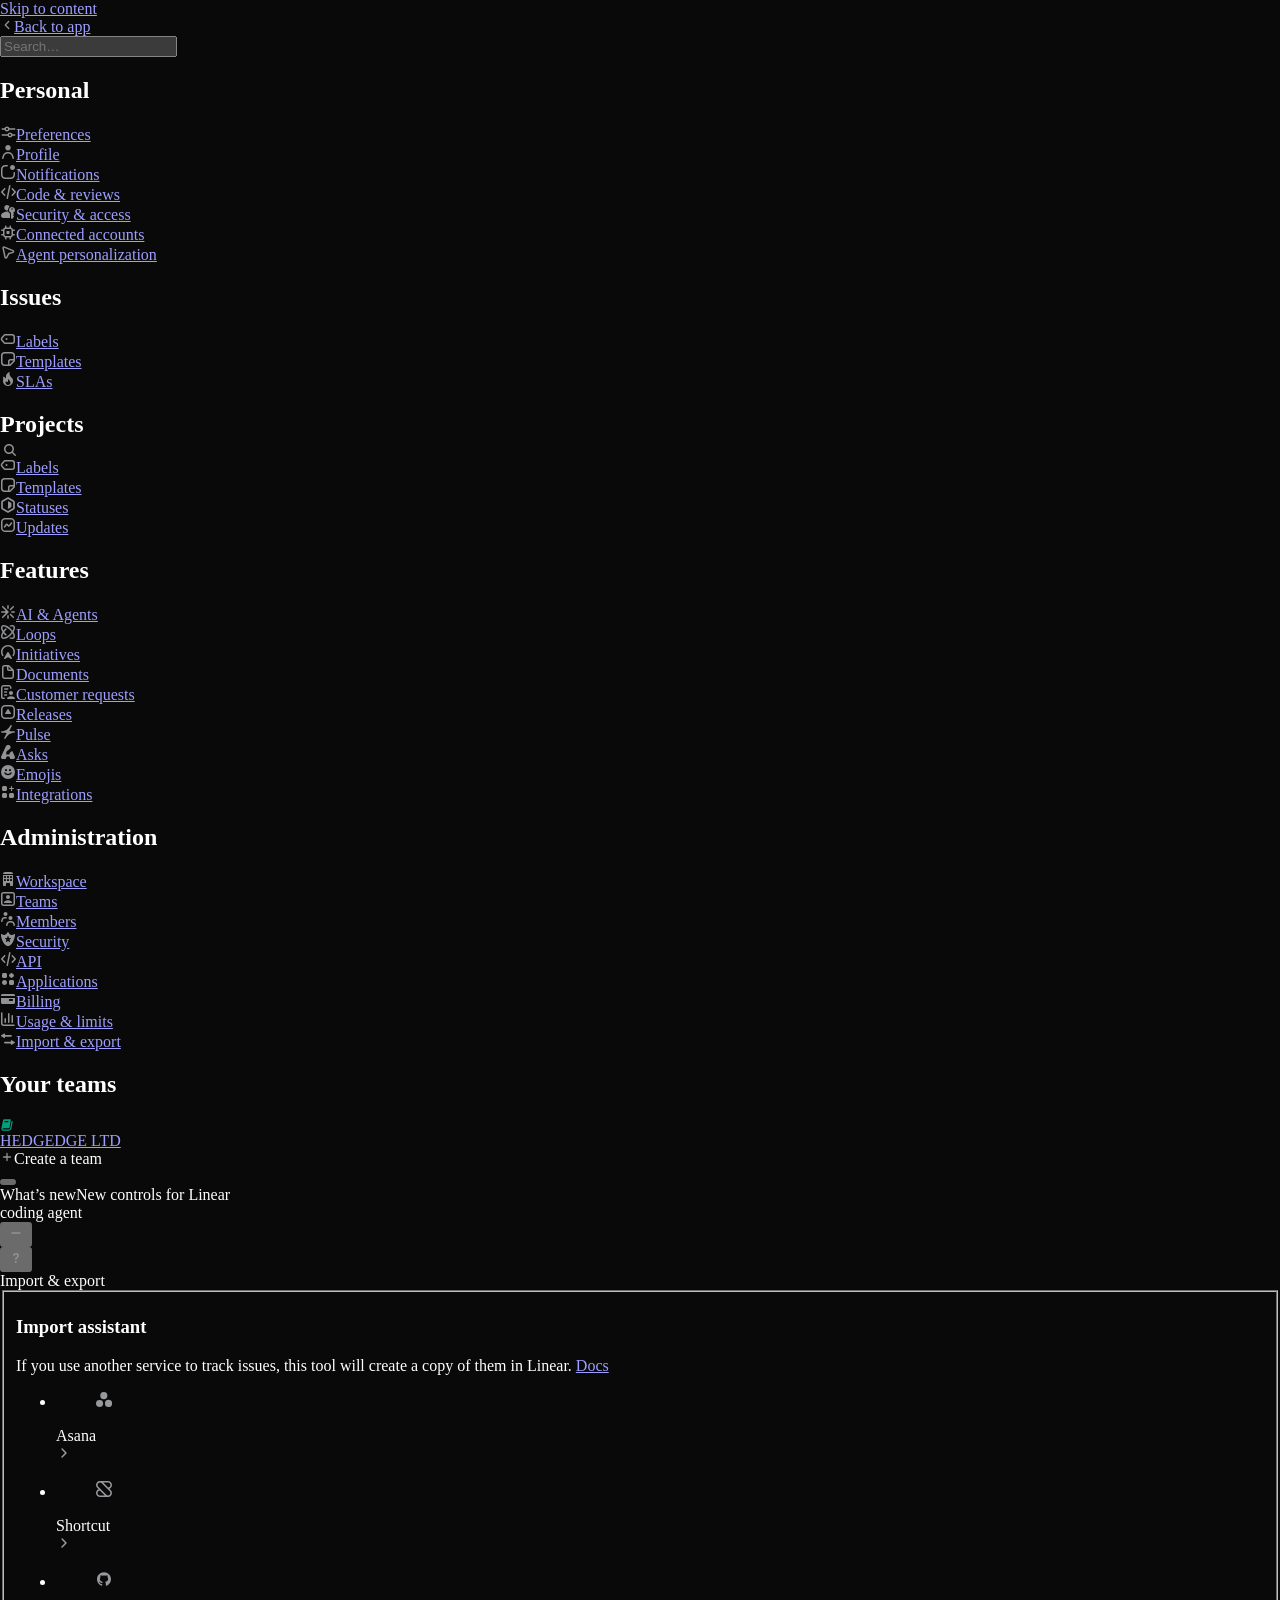
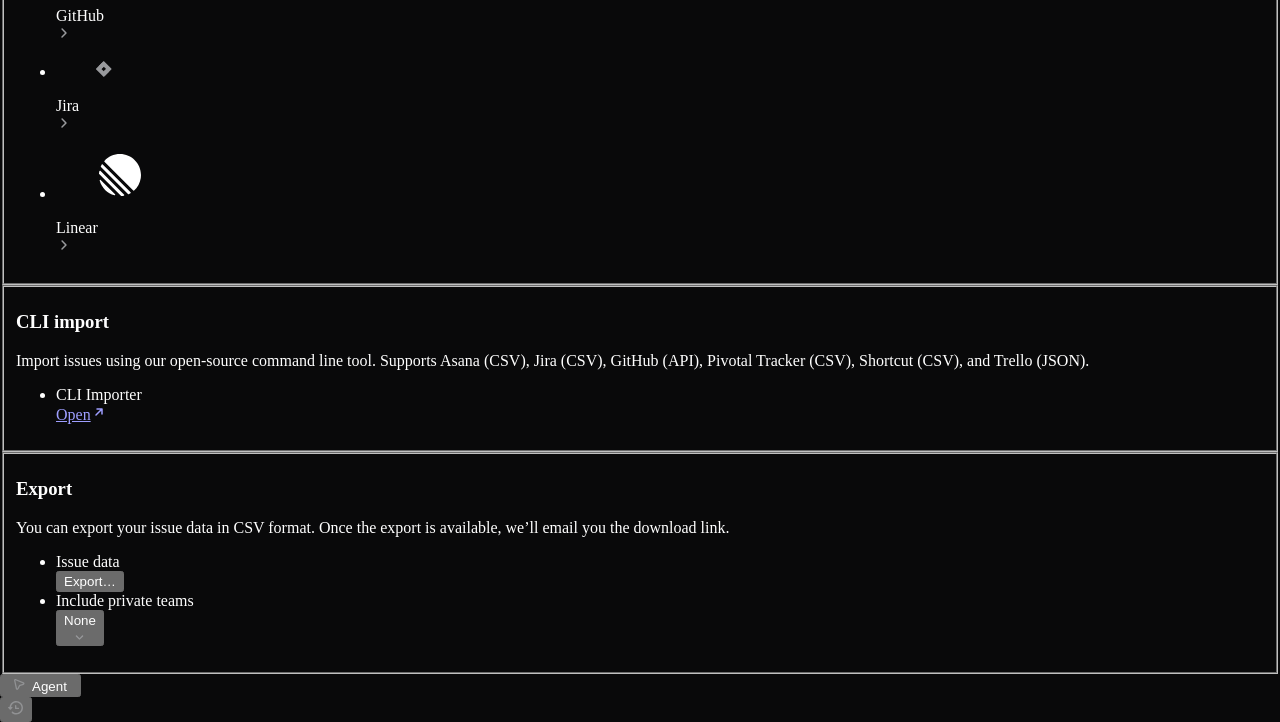
<file: Apps/Questionnaire-and-Booking/frontend/dashboard-snapshot/import-export.html>
<!DOCTYPE html>
<html data-sw-cache="true" lang="en-US" class="dark" style="--bg-color: lch(2.595% 0.4 272 / 1); --bg-sidebar-color: lch(2.595% 0.4 272 / 1); --bg-base-color: lch(5.52% 0.4 272); --bg-border-color: lch(14.16% 1.48 272 / 1); --agent-toolbar-height: 28px; --scrollbar-width: 10px;"><head> <style></style>  <meta charset="utf-8"> <title>Import &amp; export</title> <link rel="preconnect" href="https://static.linear.app" crossorigin="anonymous"> <link rel="preload" href="https://static.linear.app/fonts/InterVariable.woff2?v=4.1" as="font" type="font/woff2" crossorigin="anonymous"> <meta name="viewport" content="width=device-width,height=device-height,initial-scale=1,maximum-scale=1,user-scalable=no,shrink-to-fit=no,viewport-fit=cover"> <meta name="theme-color" content="lch(2.595% 0.4 272 / 1)"><meta name="color-scheme" content="dark"> <link rel="manifest" href="https://static.linear.app/client/pwa.webmanifest?v=2bFbP16Trobnnxqe/UA/fqp5khM="> <link rel="icon" href="https://static.linear.app/client/assets/favicon-D8hcELd9.svg" sizes="any"> <link rel="icon" href="https://static.linear.app/client/assets/favicon-D8hcELd9.svg" type="image/svg+xml"> <link rel="apple-touch-icon" sizes="180x180" href="https://static.linear.app/client/assets/apple-touch-icon-Ca-Mp0P3.png"> <meta name="mobile-web-app-capable" content="yes"> <meta name="apple-mobile-web-app-status-bar-style" content="black"> <meta name="apple-itunes-app" content="app-id=1645587184"> <!-- INSERT_CSS --> <style>:root{--bg-sidebar-light:#efeff0;--bg-base-color-light:#f9f9fa;--bg-border-color-light:#e2e2e2;--content-color-light:#b0b5c0;--content-highlight-color-light:#23252a;--loading-error-muted-color-light:#5b5b5d;--loading-error-secondary-bg-light:#fefeff;--loading-error-secondary-border-light:#00000016;--loading-error-secondary-hover-bg-light:#f7f7f7;--loading-error-secondary-label-light:#2f2f31;--loading-error-secondary-shadow-light:0px 3px 6px -2px #00000005,0px 1px 1px #0000000a;--bg-sidebar-dark:#09090a;--bg-base-color-dark:#121213;--bg-border-color-dark:#212224;--content-color-dark:#6b6f76;--content-highlight-color-dark:#ffffff;--loading-error-muted-color-dark:#97979a;--loading-error-secondary-bg-dark:#1c1c1d;--loading-error-secondary-border-dark:#ffffff22;--loading-error-secondary-hover-bg-dark:#252627;--loading-error-secondary-label-dark:#e2e3e5;--loading-error-secondary-shadow-dark:0px 4px 4px -1px #0000000a,0px 1px 1px 0px #00000014;--sidebar-width:244px;--agent-toolbar-height:0px;--desktop-tabs-height:40px;--scrollbar-width:12px;--control-border-radius:var(--control-border-radius, 4px);--loading-error-thin-pixel:1px;--radius-rounded:9999px}html{--bg-color:var(--bg-sidebar-light);--bg-sidebar-color:var(--bg-sidebar-light);--bg-base-color:var(--bg-base-color-light);--bg-border-color:var(--bg-border-color-light);--content-color:var(--content-color-light);--content-highlight-color:var(--content-highlight-color-light);--loading-error-muted-color:var(--loading-error-muted-color-light);--loading-error-secondary-bg:var(--loading-error-secondary-bg-light);--loading-error-secondary-border:var(--loading-error-secondary-border-light);--loading-error-secondary-hover-bg:var(--loading-error-secondary-hover-bg-light);--loading-error-secondary-label:var(--loading-error-secondary-label-light);--loading-error-secondary-shadow:var(--loading-error-secondary-shadow-light);background-color:var(--bg-color);height:100%;padding:0}html.dark{--bg-color:var(--bg-sidebar-dark);--bg-sidebar-color:var(--bg-sidebar-dark);--bg-base-color:var(--bg-base-color-dark);--bg-border-color:var(--bg-border-color-dark);--content-color:var(--content-color-dark);--content-highlight-color:var(--content-highlight-color-dark);--loading-error-muted-color:var(--loading-error-muted-color-dark);--loading-error-secondary-bg:var(--loading-error-secondary-bg-dark);--loading-error-secondary-border:var(--loading-error-secondary-border-dark);--loading-error-secondary-hover-bg:var(--loading-error-secondary-hover-bg-dark);--loading-error-secondary-label:var(--loading-error-secondary-label-dark);--loading-error-secondary-shadow:var(--loading-error-secondary-shadow-dark)}#loading ::selection{background-color:#7180ff}@keyframes logoBackgroundPulse{0%{opacity:0;transform:scale(.8)}70%{opacity:1}100%{opacity:0;transform:scale(1)}}@keyframes fadeIn{0%{opacity:0}100%{opacity:1}}#root,body{height:100%;margin:0}#loading{-webkit-app-region:drag;-webkit-font-smoothing:antialiased;background-color:var(--bg-sidebar-color);color:var(--content-color);bottom:0;left:0;right:0;top:0;font-family:"Inter Variable",Arial,Helvetica,sans-serif;font-size:.75rem;font-weight:500;line-height:1.5;overflow:hidden;pointer-events:none;position:absolute;text-rendering:optimizeLegibility;word-spacing:normal;z-index:99999;display:flex;transition:opacity .1s}#loading-content{width:440px;height:64px;margin-top:calc(-32px - (var(--agent-toolbar-height)/ 2));position:absolute;left:calc(50% - 220px);top:50%;align-items:center;display:flex;flex-direction:column;margin-left:calc(var(--sidebar-width)/ 2);animation:fadeIn .4s ease-out 1s both;transition-property:margin-left,margin-top}.error #loading-content{animation:none;pointer-events:all;height:auto;margin-top:-148px}#appBorders,#loading-content{transition-timing-function:cubic-bezier(.45,0,.55,1);transition-duration:.45s}#appBorders{border:1px solid var(--bg-border-color);background-color:var(--bg-base-color);margin:8px;margin-left:var(--sidebar-width);margin-bottom:calc(8px + var(--agent-toolbar-height));border-radius:12px;flex-grow:1;display:flex;transition-property:margin}.electron #appBorders{margin-top:var(--desktop-tabs-height)}.error body{--content-color:var(--content-highlight-color)}.error #appBorders,.error .electron #appBorders,.logged-out #appBorders,.logged-out .electron #appBorders{margin:-1px;--sidebar-width:-1px}.error #appBorders,.error #loading-content{transition:none}html.dark.logged-out #appBorders{background:var(--bg-sidebar-color);margin:-1px}@media screen and (max-width:1023px){html{--agent-toolbar-height:0px}#appBorders,.electron #appBorders{margin:-1px}#loading-content{margin-left:0}}@media (min-device-pixel-ratio:2),(min-resolution:192dpi){:root{--loading-error-thin-pixel:0.5px}#appBorders{border-width:.5px}}#preloaderContent{height:64px;position:relative;width:64px;display:grid;grid-template-columns:1fr;place-items:center;transition:opacity .2s ease-out}#loadingText{font-size:13px;display:block;position:relative;top:8px;opacity:0;margin-bottom:-8px;max-width:450px;transition:opacity .8s .8s ease-out;text-align:center}.error #loadingText{font-size:15px;line-height:24px;opacity:1;-webkit-app-region:no-drag;transition:none}.loadingError{align-items:center;display:flex;flex-direction:column;gap:20px;margin:0 auto;max-width:min(440px,calc(100vw - 48px))}.loadingErrorCopy{align-items:center;display:flex;flex-direction:column;gap:8px}.loadingErrorTitle{color:var(--content-highlight-color);font-size:20px;font-weight:500;line-height:28px;margin:0}.loadingErrorDescription{color:var(--loading-error-muted-color);font-size:14px;font-weight:450;line-height:22px;margin:0;max-width:360px}.loadingErrorActions{align-items:center;display:flex;flex-wrap:wrap;gap:10px;justify-content:center}.loadingErrorButton{align-items:center;appearance:none;background-color:#6d78d5;border:1px solid #656fc7;border-radius:var(--radius-rounded);box-shadow:rgba(0,0,0,.02) 0 3px 6px -2px,rgba(0,0,0,.043) 0 1px 1px;box-sizing:border-box;color:#fefeff;cursor:default;display:inline-flex;font:inherit;font-size:13px;font-weight:500;height:32px;justify-content:center;line-height:normal;min-width:92px;padding:0 12px;transition:background-color .15s,border-color .15s}.loadingErrorButton:hover{background-color:#6c78e6;border-color:#6c78e6}.loadingErrorButton:active{background-color:#6c78e6;border-color:#6c78e6}#loading a.loadingErrorButton{color:#fefeff;text-decoration:none}#loading a.loadingErrorButton:hover{color:#fefeff}.loadingErrorButton:focus-visible,.loadingErrorSupport:focus-visible{outline:2px solid #7180ff;outline-offset:3px}.loadingErrorSupport{align-items:center;background-color:var(--loading-error-secondary-bg);background-clip:padding-box;border:var(--loading-error-thin-pixel) solid transparent;border-radius:var(--radius-rounded);box-sizing:border-box;color:var(--loading-error-secondary-label);display:inline-flex;font-size:13px;font-weight:500;height:32px;justify-content:center;line-height:normal;min-width:0;padding:0 12px;position:relative;text-decoration:none;transition:background-color .15s,color .15s}.loadingErrorSupport::after{border-radius:inherit;box-shadow:0 0 0 var(--loading-error-thin-pixel) var(--loading-error-secondary-border),var(--loading-error-secondary-shadow);content:"";inset:0;pointer-events:none;position:absolute;user-select:none}.loadingErrorSupport:hover{background-color:var(--loading-error-secondary-hover-bg);color:var(--loading-error-secondary-label)}.loadingErrorSupport:active{background-color:var(--loading-error-secondary-hover-bg);color:var(--loading-error-secondary-label)}#loading a{color:#7180ff}#loading a.loadingErrorSupport{color:var(--loading-error-secondary-label)}#loading a.loadingErrorSupport:hover{color:var(--loading-error-secondary-label)}#loading #logo path{fill:var(--content-color);transition:fill .4s}#loading .bkg{grid-area:1/1;opacity:0}#loading .bkg circle{fill:none;transition:opacity,stroke .4s;stroke-opacity:.4;stroke-width:8;stroke:var(--content-color)}.error #loading .bkg circle{opacity:0}#logo{grid-area:1/1;transform:translateZ(0)}#loading .content-loaded svg.bkg{animation:logoBackgroundPulse 3.2s ease-out 1.2s forwards infinite}body.loaded svg.bkg{animation-play-state:paused}body.loaded #loading,body.loaded #loading-content{opacity:0}.error #loadingText,.loadingText #loadingText{opacity:1}#loadingText .loadingTextContainer{font-size:13px;font-weight:500;position:relative;text-align:center;width:100vw}@media screen and (max-width:480px){.error #loading-content{left:0;margin-top:-156px;right:0;width:auto}.loadingError{max-width:calc(100vw - 32px)}}</style>                           <link rel="stylesheet" media="all" id="app-stylesheet" crossorigin="" href="https://static.linear.app/client/assets/style-DDpiUMH4.css">                                                                           <style type="text/css">.transform-component-module_wrapper__SPB86 {
  position: relative;
  width: -moz-fit-content;
  width: fit-content;
  height: -moz-fit-content;
  height: fit-content;
  overflow: hidden;
  -webkit-touch-callout: none; /* iOS Safari */
  -webkit-user-select: none; /* Safari */
  -khtml-user-select: none; /* Konqueror HTML */
  -moz-user-select: none; /* Firefox */
  -ms-user-select: none; /* Internet Explorer/Edge */
  user-select: none;
  margin: 0;
  padding: 0;
  transform: translate3d(0, 0, 0);
}
.transform-component-module_content__FBWxo {
  display: flex;
  flex-wrap: wrap;
  width: -moz-fit-content;
  width: fit-content;
  height: -moz-fit-content;
  height: fit-content;
  margin: 0;
  padding: 0;
  transform-origin: 0% 0%;
}
.transform-component-module_content__FBWxo img {
  pointer-events: none;
}
.transform-component-module_infiniteGrid__Z-aP3 {
  position: absolute;
  inset: 0;
  pointer-events: none;
  background-image: radial-gradient(
    circle,
    rgba(0, 0, 0, 0.12) 1px,
    transparent 1px
  );
  background-size: 20px 20px;
  background-position: 0 0;
}
</style><style type="text/css">[data-sonner-toaster][dir=ltr],html[dir=ltr]{--toast-icon-margin-start:-3px;--toast-icon-margin-end:4px;--toast-svg-margin-start:-1px;--toast-svg-margin-end:0px;--toast-button-margin-start:auto;--toast-button-margin-end:0;--toast-close-button-start:0;--toast-close-button-end:unset;--toast-close-button-transform:translate(-35%, -35%)}[data-sonner-toaster][dir=rtl],html[dir=rtl]{--toast-icon-margin-start:4px;--toast-icon-margin-end:-3px;--toast-svg-margin-start:0px;--toast-svg-margin-end:-1px;--toast-button-margin-start:0;--toast-button-margin-end:auto;--toast-close-button-start:unset;--toast-close-button-end:0;--toast-close-button-transform:translate(35%, -35%)}[data-sonner-toaster]{position:fixed;width:var(--width);font-family:ui-sans-serif,system-ui,-apple-system,BlinkMacSystemFont,Segoe UI,Roboto,Helvetica Neue,Arial,Noto Sans,sans-serif,Apple Color Emoji,Segoe UI Emoji,Segoe UI Symbol,Noto Color Emoji;--gray1:hsl(0, 0%, 99%);--gray2:hsl(0, 0%, 97.3%);--gray3:hsl(0, 0%, 95.1%);--gray4:hsl(0, 0%, 93%);--gray5:hsl(0, 0%, 90.9%);--gray6:hsl(0, 0%, 88.7%);--gray7:hsl(0, 0%, 85.8%);--gray8:hsl(0, 0%, 78%);--gray9:hsl(0, 0%, 56.1%);--gray10:hsl(0, 0%, 52.3%);--gray11:hsl(0, 0%, 43.5%);--gray12:hsl(0, 0%, 9%);--border-radius:8px;box-sizing:border-box;padding:0;margin:0;list-style:none;outline:0;z-index:999999999;transition:transform .4s ease}@media (hover:none) and (pointer:coarse){[data-sonner-toaster][data-lifted=true]{transform:none}}[data-sonner-toaster][data-x-position=right]{right:var(--offset-right)}[data-sonner-toaster][data-x-position=left]{left:var(--offset-left)}[data-sonner-toaster][data-x-position=center]{left:50%;transform:translateX(-50%)}[data-sonner-toaster][data-y-position=top]{top:var(--offset-top)}[data-sonner-toaster][data-y-position=bottom]{bottom:var(--offset-bottom)}[data-sonner-toast]{--y:translateY(100%);--lift-amount:calc(var(--lift) * var(--gap));z-index:var(--z-index);position:absolute;opacity:0;transform:var(--y);touch-action:none;transition:transform .4s,opacity .4s,height .4s,box-shadow .2s;box-sizing:border-box;outline:0;overflow-wrap:anywhere}[data-sonner-toast][data-styled=true]{padding:16px;background:var(--normal-bg);border:1px solid var(--normal-border);color:var(--normal-text);border-radius:var(--border-radius);box-shadow:0 4px 12px rgba(0,0,0,.1);width:var(--width);font-size:13px;display:flex;align-items:center;gap:6px}[data-sonner-toast]:focus-visible{box-shadow:0 4px 12px rgba(0,0,0,.1),0 0 0 2px rgba(0,0,0,.2)}[data-sonner-toast][data-y-position=top]{top:0;--y:translateY(-100%);--lift:1;--lift-amount:calc(1 * var(--gap))}[data-sonner-toast][data-y-position=bottom]{bottom:0;--y:translateY(100%);--lift:-1;--lift-amount:calc(var(--lift) * var(--gap))}[data-sonner-toast][data-styled=true] [data-description]{font-weight:400;line-height:1.4;color:#3f3f3f}[data-rich-colors=true][data-sonner-toast][data-styled=true] [data-description]{color:inherit}[data-sonner-toaster][data-sonner-theme=dark] [data-description]{color:#e8e8e8}[data-sonner-toast][data-styled=true] [data-title]{font-weight:500;line-height:1.5;color:inherit}[data-sonner-toast][data-styled=true] [data-icon]{display:flex;height:16px;width:16px;position:relative;justify-content:flex-start;align-items:center;flex-shrink:0;margin-left:var(--toast-icon-margin-start);margin-right:var(--toast-icon-margin-end)}[data-sonner-toast][data-promise=true] [data-icon]>svg{opacity:0;transform:scale(.8);transform-origin:center;animation:sonner-fade-in .3s ease forwards}[data-sonner-toast][data-styled=true] [data-icon]>*{flex-shrink:0}[data-sonner-toast][data-styled=true] [data-icon] svg{margin-left:var(--toast-svg-margin-start);margin-right:var(--toast-svg-margin-end)}[data-sonner-toast][data-styled=true] [data-content]{display:flex;flex-direction:column;gap:2px}[data-sonner-toast][data-styled=true] [data-button]{border-radius:4px;padding-left:8px;padding-right:8px;height:24px;font-size:12px;color:var(--normal-bg);background:var(--normal-text);margin-left:var(--toast-button-margin-start);margin-right:var(--toast-button-margin-end);border:none;font-weight:500;cursor:pointer;outline:0;display:flex;align-items:center;flex-shrink:0;transition:opacity .4s,box-shadow .2s}[data-sonner-toast][data-styled=true] [data-button]:focus-visible{box-shadow:0 0 0 2px rgba(0,0,0,.4)}[data-sonner-toast][data-styled=true] [data-button]:first-of-type{margin-left:var(--toast-button-margin-start);margin-right:var(--toast-button-margin-end)}[data-sonner-toast][data-styled=true] [data-cancel]{color:var(--normal-text);background:rgba(0,0,0,.08)}[data-sonner-toaster][data-sonner-theme=dark] [data-sonner-toast][data-styled=true] [data-cancel]{background:rgba(255,255,255,.3)}[data-sonner-toast][data-styled=true] [data-close-button]{position:absolute;left:var(--toast-close-button-start);right:var(--toast-close-button-end);top:0;height:20px;width:20px;display:flex;justify-content:center;align-items:center;padding:0;color:var(--gray12);background:var(--normal-bg);border:1px solid var(--gray4);transform:var(--toast-close-button-transform);border-radius:50%;cursor:pointer;z-index:1;transition:opacity .1s,background .2s,border-color .2s}[data-sonner-toast][data-styled=true] [data-close-button]:focus-visible{box-shadow:0 4px 12px rgba(0,0,0,.1),0 0 0 2px rgba(0,0,0,.2)}[data-sonner-toast][data-styled=true] [data-disabled=true]{cursor:not-allowed}[data-sonner-toast][data-styled=true]:hover [data-close-button]:hover{background:var(--gray2);border-color:var(--gray5)}[data-sonner-toast][data-swiping=true]::before{content:'';position:absolute;left:-100%;right:-100%;height:100%;z-index:-1}[data-sonner-toast][data-y-position=top][data-swiping=true]::before{bottom:50%;transform:scaleY(3) translateY(50%)}[data-sonner-toast][data-y-position=bottom][data-swiping=true]::before{top:50%;transform:scaleY(3) translateY(-50%)}[data-sonner-toast][data-swiping=false][data-removed=true]::before{content:'';position:absolute;inset:0;transform:scaleY(2)}[data-sonner-toast][data-expanded=true]::after{content:'';position:absolute;left:0;height:calc(var(--gap) + 1px);bottom:100%;width:100%}[data-sonner-toast][data-mounted=true]{--y:translateY(0);opacity:1}[data-sonner-toast][data-expanded=false][data-front=false]{--scale:var(--toasts-before) * 0.05 + 1;--y:translateY(calc(var(--lift-amount) * var(--toasts-before))) scale(calc(-1 * var(--scale)));height:var(--front-toast-height)}[data-sonner-toast]>*{transition:opacity .4s}[data-sonner-toast][data-x-position=right]{right:0}[data-sonner-toast][data-x-position=left]{left:0}[data-sonner-toast][data-expanded=false][data-front=false][data-styled=true]>*{opacity:0}[data-sonner-toast][data-visible=false]{opacity:0;pointer-events:none}[data-sonner-toast][data-mounted=true][data-expanded=true]{--y:translateY(calc(var(--lift) * var(--offset)));height:var(--initial-height)}[data-sonner-toast][data-removed=true][data-front=true][data-swipe-out=false]{--y:translateY(calc(var(--lift) * -100%));opacity:0}[data-sonner-toast][data-removed=true][data-front=false][data-swipe-out=false][data-expanded=true]{--y:translateY(calc(var(--lift) * var(--offset) + var(--lift) * -100%));opacity:0}[data-sonner-toast][data-removed=true][data-front=false][data-swipe-out=false][data-expanded=false]{--y:translateY(40%);opacity:0;transition:transform .5s,opacity .2s}[data-sonner-toast][data-removed=true][data-front=false]::before{height:calc(var(--initial-height) + 20%)}[data-sonner-toast][data-swiping=true]{transform:var(--y) translateY(var(--swipe-amount-y,0)) translateX(var(--swipe-amount-x,0));transition:none}[data-sonner-toast][data-swiped=true]{user-select:none}[data-sonner-toast][data-swipe-out=true][data-y-position=bottom],[data-sonner-toast][data-swipe-out=true][data-y-position=top]{animation-duration:.2s;animation-timing-function:ease-out;animation-fill-mode:forwards}[data-sonner-toast][data-swipe-out=true][data-swipe-direction=left]{animation-name:swipe-out-left}[data-sonner-toast][data-swipe-out=true][data-swipe-direction=right]{animation-name:swipe-out-right}[data-sonner-toast][data-swipe-out=true][data-swipe-direction=up]{animation-name:swipe-out-up}[data-sonner-toast][data-swipe-out=true][data-swipe-direction=down]{animation-name:swipe-out-down}@keyframes swipe-out-left{from{transform:var(--y) translateX(var(--swipe-amount-x));opacity:1}to{transform:var(--y) translateX(calc(var(--swipe-amount-x) - 100%));opacity:0}}@keyframes swipe-out-right{from{transform:var(--y) translateX(var(--swipe-amount-x));opacity:1}to{transform:var(--y) translateX(calc(var(--swipe-amount-x) + 100%));opacity:0}}@keyframes swipe-out-up{from{transform:var(--y) translateY(var(--swipe-amount-y));opacity:1}to{transform:var(--y) translateY(calc(var(--swipe-amount-y) - 100%));opacity:0}}@keyframes swipe-out-down{from{transform:var(--y) translateY(var(--swipe-amount-y));opacity:1}to{transform:var(--y) translateY(calc(var(--swipe-amount-y) + 100%));opacity:0}}@media (max-width:600px){[data-sonner-toaster]{position:fixed;right:var(--mobile-offset-right);left:var(--mobile-offset-left);width:100%}[data-sonner-toaster][dir=rtl]{left:calc(var(--mobile-offset-left) * -1)}[data-sonner-toaster] [data-sonner-toast]{left:0;right:0;width:calc(100% - var(--mobile-offset-left) * 2)}[data-sonner-toaster][data-x-position=left]{left:var(--mobile-offset-left)}[data-sonner-toaster][data-y-position=bottom]{bottom:var(--mobile-offset-bottom)}[data-sonner-toaster][data-y-position=top]{top:var(--mobile-offset-top)}[data-sonner-toaster][data-x-position=center]{left:var(--mobile-offset-left);right:var(--mobile-offset-right);transform:none}}[data-sonner-toaster][data-sonner-theme=light]{--normal-bg:#fff;--normal-border:var(--gray4);--normal-text:var(--gray12);--success-bg:hsl(143, 85%, 96%);--success-border:hsl(145, 92%, 87%);--success-text:hsl(140, 100%, 27%);--info-bg:hsl(208, 100%, 97%);--info-border:hsl(221, 91%, 93%);--info-text:hsl(210, 92%, 45%);--warning-bg:hsl(49, 100%, 97%);--warning-border:hsl(49, 91%, 84%);--warning-text:hsl(31, 92%, 45%);--error-bg:hsl(359, 100%, 97%);--error-border:hsl(359, 100%, 94%);--error-text:hsl(360, 100%, 45%)}[data-sonner-toaster][data-sonner-theme=light] [data-sonner-toast][data-invert=true]{--normal-bg:#000;--normal-border:hsl(0, 0%, 20%);--normal-text:var(--gray1)}[data-sonner-toaster][data-sonner-theme=dark] [data-sonner-toast][data-invert=true]{--normal-bg:#fff;--normal-border:var(--gray3);--normal-text:var(--gray12)}[data-sonner-toaster][data-sonner-theme=dark]{--normal-bg:#000;--normal-bg-hover:hsl(0, 0%, 12%);--normal-border:hsl(0, 0%, 20%);--normal-border-hover:hsl(0, 0%, 25%);--normal-text:var(--gray1);--success-bg:hsl(150, 100%, 6%);--success-border:hsl(147, 100%, 12%);--success-text:hsl(150, 86%, 65%);--info-bg:hsl(215, 100%, 6%);--info-border:hsl(223, 43%, 17%);--info-text:hsl(216, 87%, 65%);--warning-bg:hsl(64, 100%, 6%);--warning-border:hsl(60, 100%, 9%);--warning-text:hsl(46, 87%, 65%);--error-bg:hsl(358, 76%, 10%);--error-border:hsl(357, 89%, 16%);--error-text:hsl(358, 100%, 81%)}[data-sonner-toaster][data-sonner-theme=dark] [data-sonner-toast] [data-close-button]{background:var(--normal-bg);border-color:var(--normal-border);color:var(--normal-text)}[data-sonner-toaster][data-sonner-theme=dark] [data-sonner-toast] [data-close-button]:hover{background:var(--normal-bg-hover);border-color:var(--normal-border-hover)}[data-rich-colors=true][data-sonner-toast][data-type=success]{background:var(--success-bg);border-color:var(--success-border);color:var(--success-text)}[data-rich-colors=true][data-sonner-toast][data-type=success] [data-close-button]{background:var(--success-bg);border-color:var(--success-border);color:var(--success-text)}[data-rich-colors=true][data-sonner-toast][data-type=info]{background:var(--info-bg);border-color:var(--info-border);color:var(--info-text)}[data-rich-colors=true][data-sonner-toast][data-type=info] [data-close-button]{background:var(--info-bg);border-color:var(--info-border);color:var(--info-text)}[data-rich-colors=true][data-sonner-toast][data-type=warning]{background:var(--warning-bg);border-color:var(--warning-border);color:var(--warning-text)}[data-rich-colors=true][data-sonner-toast][data-type=warning] [data-close-button]{background:var(--warning-bg);border-color:var(--warning-border);color:var(--warning-text)}[data-rich-colors=true][data-sonner-toast][data-type=error]{background:var(--error-bg);border-color:var(--error-border);color:var(--error-text)}[data-rich-colors=true][data-sonner-toast][data-type=error] [data-close-button]{background:var(--error-bg);border-color:var(--error-border);color:var(--error-text)}.sonner-loading-wrapper{--size:16px;height:var(--size);width:var(--size);position:absolute;inset:0;z-index:10}.sonner-loading-wrapper[data-visible=false]{transform-origin:center;animation:sonner-fade-out .2s ease forwards}.sonner-spinner{position:relative;top:50%;left:50%;height:var(--size);width:var(--size)}.sonner-loading-bar{animation:sonner-spin 1.2s linear infinite;background:var(--gray11);border-radius:6px;height:8%;left:-10%;position:absolute;top:-3.9%;width:24%}.sonner-loading-bar:first-child{animation-delay:-1.2s;transform:rotate(.0001deg) translate(146%)}.sonner-loading-bar:nth-child(2){animation-delay:-1.1s;transform:rotate(30deg) translate(146%)}.sonner-loading-bar:nth-child(3){animation-delay:-1s;transform:rotate(60deg) translate(146%)}.sonner-loading-bar:nth-child(4){animation-delay:-.9s;transform:rotate(90deg) translate(146%)}.sonner-loading-bar:nth-child(5){animation-delay:-.8s;transform:rotate(120deg) translate(146%)}.sonner-loading-bar:nth-child(6){animation-delay:-.7s;transform:rotate(150deg) translate(146%)}.sonner-loading-bar:nth-child(7){animation-delay:-.6s;transform:rotate(180deg) translate(146%)}.sonner-loading-bar:nth-child(8){animation-delay:-.5s;transform:rotate(210deg) translate(146%)}.sonner-loading-bar:nth-child(9){animation-delay:-.4s;transform:rotate(240deg) translate(146%)}.sonner-loading-bar:nth-child(10){animation-delay:-.3s;transform:rotate(270deg) translate(146%)}.sonner-loading-bar:nth-child(11){animation-delay:-.2s;transform:rotate(300deg) translate(146%)}.sonner-loading-bar:nth-child(12){animation-delay:-.1s;transform:rotate(330deg) translate(146%)}@keyframes sonner-fade-in{0%{opacity:0;transform:scale(.8)}100%{opacity:1;transform:scale(1)}}@keyframes sonner-fade-out{0%{opacity:1;transform:scale(1)}100%{opacity:0;transform:scale(.8)}}@keyframes sonner-spin{0%{opacity:1}100%{opacity:.15}}@media (prefers-reduced-motion){.sonner-loading-bar,[data-sonner-toast],[data-sonner-toast]>*{transition:none!important;animation:none!important}}.sonner-loader{position:absolute;top:50%;left:50%;transform:translate(-50%,-50%);transform-origin:center;transition:opacity .2s,transform .2s}.sonner-loader[data-visible=false]{opacity:0;transform:scale(.8) translate(-50%,-50%)}</style><style id="static-ui-guard">#loading,.splash-screen{display:none !important;pointer-events:none !important}</style></head> <body data-1p-ignore="" class="content-loaded layoutScrollbarObtrusive is-bootstrapped loaded bootstrap-fade-complete">  <div id="root"><div aria-hidden="true" data-sprite-set="Base" style="position: absolute; width: 0px; height: 0px; overflow: hidden;"><svg xmlns="http://www.w3.org/2000/svg" width="0" height="0"><defs><symbol id="AddRelation" viewBox="0 0 16 16"><path d="M3.75 1.04a.75.75 0 0 1 .75.75v12.476a.75.75 0 0 1-1.5 0V1.79a.75.75 0 0 1 .75-.75m1.716.46a.5.5 0 0 1 .704-.456l7.535 3.375a.5.5 0 0 1 .012.907L6.183 8.95a.5.5 0 0 1-.717-.45z"></path></symbol><symbol id="Agent" viewBox="0 0 16 16"><path fill-rule="evenodd" d="M11.75 1A3.25 3.25 0 0 1 15 4.25v1.5a.75.75 0 0 1-1.5 0v-1.5a1.75 1.75 0 0 0-1.75-1.75h-7.5A1.75 1.75 0 0 0 2.5 4.25v7.5c0 .966.784 1.75 1.75 1.75h1.5a.75.75 0 0 1 0 1.5h-1.5A3.25 3.25 0 0 1 1 11.75v-7.5A3.25 3.25 0 0 1 4.25 1z" clip-rule="evenodd"></path><path fill-rule="evenodd" d="M6.053 7.299a.985.985 0 0 1 1.246-1.246l7.026 2.343c.834.277.916 1.424.13 1.817l-2.534 1.267a1 1 0 0 0-.441.44l-1.267 2.535c-.393.786-1.54.704-1.817-.13z" clip-rule="evenodd"></path></symbol><symbol id="AppUser" viewBox="0 0 16 16"><path fill-rule="evenodd" d="M13 9a.5.5 0 0 1 .5.5v.5a.5.5 0 0 1 .5.5h.5a.5.5 0 0 1 0 1H14v1h.5a.5.5 0 0 1 0 1H14a.5.5 0 0 1-.5.5v.5a.5.5 0 0 1-1 0V14h-1v.5a.5.5 0 0 1-1 0V14a.5.5 0 0 1-.5-.5h-.5a.5.5 0 0 1 0-1h.5v-1h-.5a.5.5 0 0 1 0-1h.5a.5.5 0 0 1 .5-.5v-.5a.5.5 0 0 1 1 0v.5h1v-.5A.5.5 0 0 1 13 9M7.425 8a.75.75 0 0 1 0 1.5 3.25 3.25 0 0 0-3.097 2.265l-.863 2.712a.75.75 0 0 1-1.43-.454l.863-2.713A4.75 4.75 0 0 1 7.425 8M8 1a2.75 2.75 0 1 1 0 5.5A2.75 2.75 0 0 1 8 1" clip-rule="evenodd"></path></symbol><symbol id="AssignTo" viewBox="0 0 16 16"><path fill-rule="evenodd" d="M12.262 10.18a.75.75 0 0 1 1.057.082l1.5 1.75a.75.75 0 0 1 0 .976l-1.5 1.75a.75.75 0 0 1-1.139-.976l.439-.512h-2.8c-.5 0-.952.299-1.15.758l-.23.538a.751.751 0 0 1-1.379-.592l.23-.537a2.75 2.75 0 0 1 2.528-1.667h2.801l-.438-.512a.75.75 0 0 1 .08-1.057M8.576 8c.59 0 1.163.11 1.692.312a.75.75 0 0 1-.535 1.4A3.3 3.3 0 0 0 8.576 9.5h-1.15a3.25 3.25 0 0 0-3.097 2.265l-.863 2.712a.75.75 0 0 1-1.43-.454l.863-2.713A4.75 4.75 0 0 1 7.426 8zM8 1a2.75 2.75 0 1 1 0 5.5A2.75 2.75 0 0 1 8 1" clip-rule="evenodd"></path></symbol><symbol id="AssignToMe" viewBox="0 0 16 16"><path fill-rule="evenodd" d="M13.56 10.454a.751.751 0 0 1 1.38.592l-.231.537a2.75 2.75 0 0 1-2.527 1.667H9.38l.438.512a.75.75 0 0 1-1.139.976l-1.5-1.75a.75.75 0 0 1 0-.976l1.5-1.75a.75.75 0 0 1 1.14.976l-.44.512h2.801c.5 0 .952-.298 1.149-.758zM7.425 8a.75.75 0 1 1 0 1.5 3.25 3.25 0 0 0-3.097 2.265l-.863 2.712a.75.75 0 0 1-1.43-.454l.863-2.713A4.75 4.75 0 0 1 7.425 8M8 1a2.75 2.75 0 1 1 0 5.5A2.75 2.75 0 0 1 8 1" clip-rule="evenodd"></path></symbol><symbol id="Attachment" viewBox="0 0 16 16"><path d="m12.643 7.69-3.714 3.714c-1.447 1.448-3.586 1.606-4.762.43-1.18-1.18-1.023-3.312.425-4.76l3.41-3.41c.934-.933 2.296-1.033 3.031-.297.735.734.633 2.1-.297 3.03L7.324 9.81c-.422.421-1.002.464-1.3.166-.297-.297-.255-.879.175-1.308L9.29 5.576a.707.707 0 0 0-1-1L5.2 7.668c-.952.951-1.06 2.423-.175 3.308.886.886 2.356.777 3.3-.166l3.412-3.413c1.452-1.451 1.62-3.707.297-5.03s-3.575-1.158-5.03.298l-3.41 3.41c-1.97 1.97-2.193 4.991-.426 6.758 1.764 1.765 4.793 1.54 6.762-.429l3.714-3.714a.707.707 0 0 0-1-1"></path></symbol><symbol id="AvatarEmpty" viewBox="0 0 16 16"><path d="M8 4a2 2 0 0 0-2 2v.5a2 2 0 0 0 4 0V6a2 2 0 0 0-2-2"></path><path fill-rule="evenodd" d="M8 15A7 7 0 1 0 8 1a7 7 0 0 0 0 14m-2.879-4.121-1.01 1.01a5.5 5.5 0 1 1 7.778 0l-1.01-1.01A3 3 0 0 0 8.757 10H7.243a3 3 0 0 0-2.122.879" clip-rule="evenodd"></path></symbol><symbol id="BlockedByIssue" viewBox="0 0 16 16"><path d="M5.828 1h4.344a2 2 0 0 1 1.414.586l2.828 2.828A2 2 0 0 1 15 5.828v4.344a2 2 0 0 1-.586 1.414l-2.828 2.828a2 2 0 0 1-1.414.586H5.828a2 2 0 0 1-1.414-.586l-2.828-2.828A2 2 0 0 1 1 10.172V5.828a2 2 0 0 1 .586-1.414l2.828-2.828A2 2 0 0 1 5.828 1M4.5 6.75a.5.5 0 0 0-.5.5v1.5a.5.5 0 0 0 .5.5h7a.5.5 0 0 0 .5-.5v-1.5a.5.5 0 0 0-.5-.5z" clip-rule="evenodd"></path></symbol><symbol id="BlockingIssue" viewBox="0 0 16 16"><path d="M10.746 1a3.75 3.75 0 0 1 3.75 3.75v.496a.75.75 0 0 1-1.5 0V4.75a2.25 2.25 0 0 0-2.25-2.25h-6a2.25 2.25 0 0 0-2.25 2.25v6.22a2.25 2.25 0 0 0 2.25 2.25h.504a.75.75 0 1 1 0 1.5h-.504a3.75 3.75 0 0 1-3.75-3.75V4.75A3.75 3.75 0 0 1 4.746 1z"></path><path fill-rule="evenodd" d="M12.24 7H9.76c-.304 0-.595.12-.809.335L7.335 8.95A1.14 1.14 0 0 0 7 9.759v2.482c0 .303.12.594.335.808l1.616 1.616c.214.215.505.335.808.335h2.482c.303 0 .594-.12.808-.335l1.616-1.616a1.14 1.14 0 0 0 .335-.808V9.759c0-.303-.12-.594-.335-.808L13.05 7.335A1.14 1.14 0 0 0 12.241 7m-3.018 3.111a.444.444 0 0 0-.444.445v.888c0 .246.199.445.444.445h3.556a.444.444 0 0 0 .444-.445v-.888a.444.444 0 0 0-.444-.445z" clip-rule="evenodd"></path></symbol><symbol id="Blockquote" viewBox="0 0 16 16"><path d="M1 6.095C1 4.385 2.455 3 4.25 3S7.5 4.386 7.5 6.095v.054c0 1.15 0 2.31-.343 3.422-.36 1.165-1.08 2.238-2.438 3.273a.776.776 0 0 1-1.055-.112.69.69 0 0 1 .118-1.004c1.142-.87 1.671-1.703 1.936-2.56a5 5 0 0 0 .096-.359 3.36 3.36 0 0 1-1.564.381C2.455 9.19 1 7.805 1 6.095m7.5 0C8.5 4.385 9.955 3 11.75 3S15 4.386 15 6.095v.054c0 1.15 0 2.31-.343 3.422-.36 1.165-1.08 2.238-2.438 3.273a.776.776 0 0 1-1.055-.112.69.69 0 0 1 .117-1.004c1.143-.87 1.672-1.703 1.937-2.56a5 5 0 0 0 .096-.359 3.36 3.36 0 0 1-1.564.381c-1.795 0-3.25-1.385-3.25-3.095"></path></symbol><symbol id="Calendar" viewBox="0 0 16 16"><path d="M11 1a4 4 0 0 1 4 4v6a4 4 0 0 1-4 4H5a4 4 0 0 1-4-4V5a4 4 0 0 1 4-4zm2.5 5h-11v5A2.5 2.5 0 0 0 5 13.5h6a2.5 2.5 0 0 0 2.5-2.5z"></path></symbol><symbol id="Checklist" viewBox="0 0 16 16"><path d="M6.785 1.3a.75.75 0 0 1-.01 1.061L4.374 4.72a1.25 1.25 0 0 1-1.747.005l-1.4-1.36a.75.75 0 0 1 1.046-1.076l1.224 1.19L5.725 1.29a.75.75 0 0 1 1.06.01M9 2.826a.75.75 0 0 1 .75-.75h4.5a.75.75 0 0 1 0 1.5h-4.5a.75.75 0 0 1-.75-.75M6.785 6.3a.75.75 0 0 1-.01 1.061L4.374 9.72a1.25 1.25 0 0 1-1.747.005l-1.4-1.36a.75.75 0 0 1 1.046-1.076l1.224 1.19L5.725 6.29a.75.75 0 0 1 1.06.01M9 7.826a.75.75 0 0 1 .75-.75h4.5a.75.75 0 0 1 0 1.5h-4.5a.75.75 0 0 1-.75-.75m-2.225 4.535a.75.75 0 1 0-1.05-1.07l-2.228 2.187-1.224-1.19a.75.75 0 0 0-1.046 1.076l1.4 1.36a1.25 1.25 0 0 0 1.747-.005zm2.975-.285a.75.75 0 0 0 0 1.5h4.5a.75.75 0 0 0 0-1.5z"></path></symbol><symbol id="CodeBlock" viewBox="0 0 16 16"><path d="M9.897 1.085a.75.75 0 0 1 .588.883l-2.5 12.5a.75.75 0 0 1-1.47-.295l2.5-12.5a.75.75 0 0 1 .882-.588m1.844 3.185a.75.75 0 0 1 1.06.042l3 3.25a.75.75 0 0 1 0 1.017l-3 3.25a.75.75 0 1 1-1.102-1.017l2.53-2.742L11.7 5.33a.75.75 0 0 1 .042-1.06m-7.543.042A.75.75 0 1 1 5.3 5.329L2.771 8.07l2.53 2.742A.75.75 0 1 1 4.2 11.829l-3-3.25a.75.75 0 0 1 0-1.017z"></path></symbol><symbol id="Comment" viewBox="0 0 16 16"><path d="M11.869 11.52q.12-.096.233-.203c.473.257.851.615 1.134.991C11.892 13.63 9.946 14.25 8 14.25a8.8 8.8 0 0 1-1.983-.223c-.077-.03-.281.054-.57.173-.875.361-2.524 1.042-3.739-.173-.685-.685-.32-1.377-.02-1.942.193-.366.358-.679.19-.901C1.326 10.262 1 9.122 1 7.75c0-4.495 3.134-6.5 7-6.5 3.501 0 7 2.005 7 6.5q0 .462-.048.888c-.356-.477-.911-1.08-1.473-1.431-.123-1.512-.762-2.54-1.61-3.227-.99-.802-2.383-1.23-3.869-1.23-1.694 0-3.065.44-3.985 1.213-.88.74-1.515 1.918-1.515 3.787 0 1.104.255 1.96.641 2.622.541.81.224 1.65.119 1.906-.073.177-.16.344-.219.455l-.03.057c-.053.1-.09.172-.127.248l-.01.02c.243.18.564.217 1.101.078a7 7 0 0 0 .893-.32l.027-.01c.124-.052.29-.12.438-.17.08-.027.21-.067.36-.092.09-.014.365-.057.695.03A7.3 7.3 0 0 0 8 12.75c1.486 0 2.88-.428 3.869-1.23"></path><path d="M9.252 5.886a.353.353 0 0 1 .572.276v.94c5.578.236 5.645 6.068 5.645 6.128a.354.354 0 0 1-.325.354h-.028a.35.35 0 0 1-.348-.297c-.008-.044-.607-3.38-4.944-3.552v1.246a.353.353 0 0 1-.59.262l-2.822-2.57a.354.354 0 0 1 .018-.538z"></path></symbol><symbol id="CompletedDate" viewBox="0 0 16 16"><path d="M15 5a4 4 0 0 0-4-4H5a4 4 0 0 0-4 4v6a4 4 0 0 0 4 4h.25a.75.75 0 0 0 0-1.5H5A2.5 2.5 0 0 1 2.5 11V6h11v1A.75.75 0 0 0 15 7z"></path><path d="M14.795 10.265a.75.75 0 0 0-1.09-1.03l-3.688 3.905-1.456-1.638a.75.75 0 0 0-1.122.996l2 2.25a.75.75 0 0 0 1.106.017z"></path></symbol><symbol id="Created" viewBox="0 0 16 16"><path d="M11 1a4 4 0 0 1 4 4v1.25a.75.75 0 0 1-1.5 0V6h-11v5A2.5 2.5 0 0 0 5 13.5h1.25a.75.75 0 0 1 0 1.5H5a4 4 0 0 1-4-4V5a4 4 0 0 1 4-4z"></path><path d="m13.263 8.138-3.885 3.91a2.6 2.6 0 0 1 1.672 1.547l3.826-3.847c.293-.266.008-1.107-.258-1.37-.279-.275-1.103-.552-1.355-.24m-3.013 6.226a1.62 1.62 0 0 0-1.587-1.456c-.247.491-.5 1.249-.65 1.73a.277.277 0 0 0 .329.355c.56-.127 1.48-.363 1.909-.63"></path></symbol><symbol id="Creator" viewBox="0 0 16 16"><path fill-rule="evenodd" d="M13.3 9.298a1.016 1.016 0 0 1 1.448.012.91.91 0 0 1-.012 1.27l-2.902 2.972-.004.004-.127.13A4.9 4.9 0 0 1 9.89 14.86a2 2 0 0 1-.303.086q-.155.034-.312.053a.245.245 0 0 1-.272-.28l.005-.037c.03-.213.076-.425.154-.624a4.6 4.6 0 0 1 .746-1.264h.002q.125-.15.26-.292l.07-.07zM8.575 8c.59 0 1.163.11 1.692.312a.75.75 0 1 1-.535 1.4A3.2 3.2 0 0 0 8.575 9.5h-1.15a3.25 3.25 0 0 0-3.097 2.265l-.863 2.712a.75.75 0 0 1-1.43-.454l.863-2.713A4.75 4.75 0 0 1 7.425 8zM8 1a2.75 2.75 0 1 1 0 5.5A2.75 2.75 0 0 1 8 1" clip-rule="evenodd"></path></symbol><symbol id="CreditCard" viewBox="0 0 16 16"><path d="M15 7v4.5a1.5 1.5 0 0 1-1.5 1.5h-11A1.5 1.5 0 0 1 1 11.5V7zm-2.5 1h-3a.5.5 0 0 0-.5.5v1a.5.5 0 0 0 .5.5h3a.5.5 0 0 0 .5-.5v-1a.5.5 0 0 0-.5-.5m1-5A1.5 1.5 0 0 1 15 4.5V5H1v-.5A1.5 1.5 0 0 1 2.5 3z"></path></symbol><symbol id="CrossedOutCalendar" viewBox="0 0 16 16"><path fill-rule="evenodd" d="M15 5a4 4 0 0 0-4-4H5a4 4 0 0 0-4 4v6a4 4 0 0 0 4 4h1.25a.75.75 0 0 0 0-1.5H5A2.5 2.5 0 0 1 2.5 11V6h11v.25a.75.75 0 0 0 1.5 0zm-1.016 4.034a.75.75 0 0 1-.004 1.06l-1.42 1.41 1.41 1.42a.75.75 0 0 1-1.065 1.056l-1.409-1.42-1.42 1.41a.75.75 0 0 1-1.056-1.065l1.42-1.409-1.41-1.42a.75.75 0 1 1 1.065-1.056l1.409 1.42 1.42-1.41a.75.75 0 0 1 1.06.004" clip-rule="evenodd"></path></symbol><symbol id="CurrentUser" viewBox="0 0 16 16"><path fill-rule="evenodd" d="M8.575 8a4.75 4.75 0 0 1 4.526 3.31l.864 2.713a.75.75 0 0 1-1.43.454l-.863-2.712A3.25 3.25 0 0 0 8.575 9.5h-1.15a3.25 3.25 0 0 0-3.097 2.265l-.863 2.712a.75.75 0 0 1-1.43-.454l.863-2.713A4.75 4.75 0 0 1 7.425 8zM8 1a2.75 2.75 0 1 1 0 5.5A2.75 2.75 0 0 1 8 1" clip-rule="evenodd"></path></symbol><symbol id="CustomView" viewBox="0 0 16 16"><path d="M6.932 2.214a2.77 2.77 0 0 1 2.282.066l5.066 2.467c.944.46.964 1.812.034 2.3L9.287 9.683a2.77 2.77 0 0 1-2.574 0L1.686 7.047c-.93-.488-.91-1.84.034-2.3L6.786 2.28zm1.62 1.457a1.26 1.26 0 0 0-.97-.057l-.133.057-4.61 2.243 4.576 2.398c.367.193.803.193 1.17 0l4.574-2.398z"></path><path d="M13.905 10.077c.367-.173.82-.044 1.01.288s.048.74-.32.912L9.5 13.67a3.56 3.56 0 0 1-2.998 0l-5.097-2.392-.066-.034c-.318-.188-.432-.567-.253-.878s.588-.444.941-.317l.07.029 5.096 2.391.195.078c.461.156.978.13 1.42-.078z"></path></symbol><symbol id="Cycle" viewBox="0 0 16 16"><path d="M8 1a.75.75 0 0 1 0 1.5 5.5 5.5 0 1 0 3.377 1.16.75.75 0 0 1 .923-1.184A7 7 0 1 1 8 1"></path><path d="M6.855 6.112a.75.75 0 0 1 .73-.033l2.5 1.25.09.054a.75.75 0 0 1 0 1.234l-.09.054-2.5 1.25A.75.75 0 0 1 6.5 9.25v-2.5l.006-.097a.75.75 0 0 1 .35-.54"></path></symbol><symbol id="DeletedUser" viewBox="0 0 16 16"><path fill-rule="evenodd" d="M12.836 10.2a.683.683 0 0 1 .965.964L12.464 12.5l1.337 1.337a.683.683 0 0 1-.888 1.03l-.077-.065-1.335-1.337-1.337 1.337a.682.682 0 0 1-.964-.965l1.336-1.337L9.2 11.164a.683.683 0 0 1 .888-1.03l.076.065 1.337 1.337zM7.425 8a.75.75 0 1 1 0 1.5 3.25 3.25 0 0 0-3.097 2.265l-.863 2.712a.75.75 0 0 1-1.43-.454l.863-2.713A4.75 4.75 0 0 1 7.425 8M8 1a2.75 2.75 0 1 1 0 5.5A2.75 2.75 0 0 1 8 1" clip-rule="evenodd"></path></symbol><symbol id="Estimate" viewBox="0 0 16 16"><path fill-rule="evenodd" d="M3.741 14.5h8.521c1.691 0 2.778-1.795 1.993-3.293l-4.26-8.134c-.842-1.608-3.144-1.608-3.986 0l-4.26 8.134C.962 12.705 2.05 14.5 3.74 14.5ZM8 3.368a.74.74 0 0 0-.663.402l-4.26 8.134A.75.75 0 0 0 3.741 13H8z" clip-rule="evenodd"></path></symbol><symbol id="EstimateOutline" viewBox="0 0 16 16"><path fill-rule="evenodd" d="M8.666 3.77a.75.75 0 0 0-1.329 0L6.033 6.26l-1.329-.696 1.305-2.49c.842-1.609 3.144-1.609 3.986 0l1.305 2.49-1.33.696zM9.545 13v1.5h2.717c1.691 0 2.778-1.795 1.993-3.293l-1.304-2.49-1.329.695 1.305 2.49a.75.75 0 0 1-.665 1.099H9.545ZM4.382 9.413l-1.33-.696-1.304 2.49c-.785 1.499.302 3.295 1.993 3.295H6.46V13H3.74a.75.75 0 0 1-.664-1.098l1.305-2.49Z" clip-rule="evenodd"></path></symbol><symbol id="Favorite" viewBox="0 0 16 16"><path d="M10.52 4.99 9.46 2.017a1.56 1.56 0 0 0-2.344-.743c-.26.18-.46.434-.572.73L5.482 4.99H2.555a1.56 1.56 0 0 0-1.46 1.017 1.54 1.54 0 0 0 .465 1.72l2.525 2.077-1.061 3.156a1.54 1.54 0 0 0 .56 1.744 1.56 1.56 0 0 0 1.83-.002l2.587-1.88 2.584 1.88a1.56 1.56 0 0 0 2.398-.776c.102-.315.1-.653-.006-.966l-1.061-3.158 2.528-2.078a1.54 1.54 0 0 0 .506-1.574l-.048-.152a1.55 1.55 0 0 0-1.454-1.008zm2.979 1.558a.05.05 0 0 1-.016.024l-2.778 2.284a1.02 1.02 0 0 0-.318 1.108l1.169 3.474a.04.04 0 0 1 0 .027.05.05 0 0 1-.018.024.06.06 0 0 1-.035.011.06.06 0 0 1-.035-.011L8.6 11.404a1.02 1.02 0 0 0-1.199 0l-2.868 2.085a.06.06 0 0 1-.035.01.06.06 0 0 1-.035-.01.05.05 0 0 1-.018-.024.04.04 0 0 1 0-.026l1.169-3.474a1.01 1.01 0 0 0-.318-1.107L2.516 6.57l-.015-.022a.04.04 0 0 1 .002-.026.05.05 0 0 1 .018-.023.06.06 0 0 1 .034-.01h3.267a1.02 1.02 0 0 0 .96-.677L7.96 2.498q-.006.016-.004.017.028-.016.044-.015a.06.06 0 0 1 .034.01.05.05 0 0 1 .018.023l1.167 3.28a1.015 1.015 0 0 0 .96.677h3.266a.06.06 0 0 1 .033.01l.011.011.008.013a.04.04 0 0 1 0 .024"></path></symbol><symbol id="Folder" viewBox="0 0 16 16"><path d="M6.32 3.5H3.75c-.69 0-1.25.56-1.25 1.25v6.5c0 .69.56 1.25 1.25 1.25h8.5c.69 0 1.25-.56 1.25-1.25v-4.5c0-.69-.56-1.25-1.25-1.25H9.08a1.75 1.75 0 0 1-1.27-.545L6.503 3.578A.25.25 0 0 0 6.32 3.5M3.75 2h2.57c.48 0 .939.197 1.27.545l1.308 1.377A.25.25 0 0 0 9.08 4h3.171A2.75 2.75 0 0 1 15 6.75v4.5A2.75 2.75 0 0 1 12.25 14h-8.5A2.75 2.75 0 0 1 1 11.25v-6.5A2.75 2.75 0 0 1 3.75 2"></path><path d="M13.806 6a1.25 1.25 0 0 1 1.186 1.645l-1.768 5.304C12.966 13.68 12.217 14 11.25 14h-7.5c-.435 0-.845-.1-1.21-.28a.75.75 0 0 1-.304-.175A2.75 2.75 0 0 1 .999 11.25v-6.5A2.75 2.75 0 0 1 3.75 2h2.57c.48 0 .939.197 1.27.545l1.308 1.377A.25.25 0 0 0 9.08 4h2.171a2.75 2.75 0 0 1 2.646 2zM6.321 3.5H3.75c-.69 0-1.25.56-1.25 1.25v6.5q0 .097.014.19l1.542-4.283A1.75 1.75 0 0 1 5.703 6h6.547a1.25 1.25 0 0 0-1-.5H9.08a1.75 1.75 0 0 1-1.27-.545L6.503 3.578A.25.25 0 0 0 6.32 3.5Zm-2.594 9h7.523c.214 0 .416-.054.592-.15L13.46 7.5H5.704a.25.25 0 0 0-.235.165L3.728 12.5Z"></path></symbol><symbol id="FromDate" viewBox="0 0 16 16"><path d="M11 1a4 4 0 0 1 4 4v1.25a.75.75 0 0 1-1.5 0V6h-11v5A2.5 2.5 0 0 0 5 13.5h1.25a.75.75 0 0 1 0 1.5H5a4 4 0 0 1-4-4V5a4 4 0 0 1 4-4z"></path><path fill-rule="evenodd" d="M10.912 8.167a.53.53 0 0 1 .716-.05l3.254 2.645.037.035a.31.31 0 0 1-.037.45l-3.255 2.637a.53.53 0 0 1-.33.116.494.494 0 0 1-.508-.48l.001-1.419C8.781 11.922 6 11.368 6 11.04c0-.249.263-.636 4.788-1.162V8.48c0-.115.044-.226.124-.313" clip-rule="evenodd"></path></symbol><symbol id="Home" viewBox="0 0 16 16"><path d="M2.323 5.68A1 1 0 0 0 2 6.415v8.083a.5.5 0 0 0 .5.5h3a.5.5 0 0 0 .5-.5v-3.515a2 2 0 0 1 4 0v3.515a.5.5 0 0 0 .5.5h3a.5.5 0 0 0 .5-.5V6.416a1 1 0 0 0-.323-.737L9.015 1.396a1.5 1.5 0 0 0-2.03 0z"></path></symbol><symbol id="Inbox" viewBox="0 0 16 16"><path d="M11.007 1.009c1.017.083 1.89.78 2.187 1.771l1.697 5.649c.112.375.135.772.066 1.158l-.45 2.527-.07.308a3.5 3.5 0 0 1-3.059 2.564l-.316.014H4.93l-.315-.014a3.5 3.5 0 0 1-3.06-2.564l-.069-.308-.45-2.527a2.5 2.5 0 0 1 .029-1.017l.038-.141L2.797 2.78a2.5 2.5 0 0 1 2.188-1.77L5.19 1h5.612zM2.96 11.852A2 2 0 0 0 4.929 13.5h6.134a2 2 0 0 0 1.968-1.648l.24-1.352h-1.65c-.396 0-.77.174-1.025.47l-.103.133A2.01 2.01 0 0 1 8.82 12H7.172a2.01 2.01 0 0 1-1.6-.794l-.074-.102a1.36 1.36 0 0 0-1.127-.604H2.72zM5.191 2.5a1 1 0 0 0-.899.56l-.06.152L2.537 8.86a1 1 0 0 0-.03.14H4.37c.954 0 1.846.477 2.375 1.271l.038.051a.51.51 0 0 0 .388.178h1.647a.51.51 0 0 0 .427-.229l.104-.145A2.85 2.85 0 0 1 11.62 9h1.864a1 1 0 0 0-.03-.14L11.76 3.212a1 1 0 0 0-.957-.712z"></path></symbol><symbol id="Initiative" viewBox="0 0 16 16"><path fill-rule="evenodd" d="M7.488 9.288a.598.598 0 0 1 1.024 0l2.897 4.789c.317.525-.256 1.136-.795.847l-2.52-1.354a.2.2 0 0 0-.188 0l-2.52 1.354c-.54.289-1.113-.322-.795-.847z" clip-rule="evenodd"></path><path fill-rule="evenodd" d="M13.5 7.998a5.5 5.5 0 1 0-10.31 2.668l.199.331.039.066a.75.75 0 0 1-1.25.816l-.045-.063-.131-.208a7 7 0 1 1 11.865.208l-.045.063a.75.75 0 0 1-1.21-.882l.198-.331c.44-.79.69-1.699.69-2.668" clip-rule="evenodd"></path></symbol><symbol id="IssueStatusBacklog" viewBox="0 0 16 16"><path fill-rule="evenodd" d="m14.94 8.914-1.982-.258a5 5 0 0 0 0-1.312l1.983-.258a7 7 0 0 1 0 1.828M14.47 5.32a7 7 0 0 0-.915-1.581l-1.586 1.218q.4.52.653 1.13zm-2.207-2.874-1.22 1.586a5 5 0 0 0-1.129-.653l.767-1.848c.569.236 1.1.545 1.582.915M8.914 1.06l-.258 1.983a5 5 0 0 0-1.312 0L7.086 1.06a7 7 0 0 1 1.828 0m-3.594.472.767 1.848a5 5 0 0 0-1.13.653L3.74 2.446a7 7 0 0 1 1.581-.915M2.446 3.74l1.586 1.218a5 5 0 0 0-.653 1.13L1.53 5.32a7 7 0 0 1 .915-1.581M1.06 7.086a7 7 0 0 0 0 1.828l1.983-.258a5 5 0 0 1 0-1.312zm.472 3.594 1.848-.767q.254.61.653 1.13l-1.586 1.219a7 7 0 0 1-.915-1.582m2.208 2.874 1.218-1.586q.52.4 1.13.653L5.32 14.47a7 7 0 0 1-1.581-.915m3.347 1.387.258-1.983a5 5 0 0 0 1.312 0l.258 1.983a7 7 0 0 1-1.828 0m3.594-.472-.767-1.848a5 5 0 0 0 1.13-.653l1.219 1.586a7 7 0 0 1-1.582.915m2.874-2.207-1.586-1.22c.265-.344.485-.723.653-1.129l1.848.767a7 7 0 0 1-.915 1.582" clip-rule="evenodd"></path></symbol><symbol id="IssueStatusDone" viewBox="0 0 16 16"><path fill-rule="evenodd" d="M8 1a7 7 0 1 0 0 14A7 7 0 0 0 8 1m4.101 5.101a.85.85 0 1 0-1.202-1.202L6.5 9.298 5.101 7.899a.85.85 0 1 0-1.202 1.202l2 2a.85.85 0 0 0 1.202 0z" clip-rule="evenodd"></path></symbol><symbol id="IssueStatusReview" viewBox="0 0 16 16"><path d="M8 4a4 4 0 1 1-3.993 4.213H8z"></path><path fill-rule="evenodd" d="M8 1a7 7 0 1 1 0 14A7 7 0 0 1 8 1m0 1.5a5.5 5.5 0 1 0 0 11 5.5 5.5 0 0 0 0-11" clip-rule="evenodd"></path></symbol><symbol id="IssueStatusStarted" viewBox="0 0 16 16"><path d="M8 1a7 7 0 1 1 0 14A7 7 0 0 1 8 1m0 1.5a5.5 5.5 0 1 0 0 11 5.5 5.5 0 0 0 0-11M8 4a4 4 0 0 1 0 8z"></path></symbol><symbol id="IssueStatusTodo" viewBox="0 0 16 16"><path fill-rule="evenodd" d="M8 13.5a5.5 5.5 0 1 0 0-11 5.5 5.5 0 0 0 0 11M8 15A7 7 0 1 0 8 1a7 7 0 0 0 0 14" clip-rule="evenodd"></path></symbol><symbol id="IssueStatusTriage" viewBox="0 0 16 16"><path fill-rule="evenodd" d="M8 15A7 7 0 1 0 8 1a7 7 0 0 0 0 14m1.013-4.492V8.982H6.987v1.526c0 .421-.51.647-.838.37L3.174 8.372a.482.482 0 0 1 0-.742L6.15 5.121c.328-.276.838-.05.838.371v1.526h2.026V5.492c0-.421.51-.647.838-.37l2.975 2.507a.48.48 0 0 1 0 .742L9.85 10.879c-.328.276-.838.05-.838-.371" clip-rule="evenodd"></path></symbol><symbol id="Label" viewBox="0 0 16 16"><path d="M12 11.5V13H5.132v-1.5zm1.5-1.5V6a1.5 1.5 0 0 0-1.346-1.492L12 4.5H5.133a.5.5 0 0 0-.303.103l-.08.076-2.382 2.834a.5.5 0 0 0-.11.234l-.008.087v.331a.5.5 0 0 0 .118.321l2.382 2.835a.5.5 0 0 0 .383.179V13l-.22-.012a2 2 0 0 1-1.16-.54l-.15-.16L1.218 9.45a2 2 0 0 1-.46-1.11L.75 8.165v-.331a2 2 0 0 1 .363-1.147l.106-.14 2.383-2.834a2 2 0 0 1 1.312-.701L5.134 3H12a3 3 0 0 1 3 3v4a3 3 0 0 1-3.002 3v-1.5a1.5 1.5 0 0 0 1.494-1.347z"></path><path d="M5.5 8a1 1 0 1 1 2 0 1 1 0 0 1-2 0"></path></symbol><symbol id="Link" viewBox="0 0 16 16"><path d="M9.306 10.206a.745.745 0 0 1 .066.977l-.066.076-2.458 2.458a3.228 3.228 0 0 1-4.691-4.431l.126-.133L4.74 6.694a.745.745 0 0 1 1.12.978l-.067.076-2.458 2.458a1.738 1.738 0 0 0 2.353 2.555l.105-.097 2.458-2.458a.745.745 0 0 1 1.054 0M9.83 6.17c.29.291.29.763 0 1.054l-2.48 2.48a.745.745 0 1 1-1.054-1.053l2.48-2.48a.745.745 0 0 1 1.054 0m3.887-3.887a3.23 3.23 0 0 1 .126 4.431l-.126.133-2.458 2.459a.745.745 0 0 1-1.12-.978l.067-.076 2.458-2.458a1.738 1.738 0 0 0-2.353-2.555l-.105.097-2.458 2.458a.745.745 0 0 1-1.12-.977l.066-.076 2.459-2.458a3.23 3.23 0 0 1 4.564 0"></path></symbol><symbol id="Lock" viewBox="0 0 16 16"><path d="M11 7a2 2 0 0 1 2 2v4a2 2 0 0 1-2 2H5a2 2 0 0 1-2-2V9a2 2 0 0 1 2-2zM8 9a1.5 1.5 0 1 0 0 3 1.5 1.5 0 0 0 0-3m0-8a3 3 0 0 1 3 3v2H9.5V4a1.5 1.5 0 0 0-3 0v2H5V4a3 3 0 0 1 3-3"></path></symbol><symbol id="Members" viewBox="0 0 16 16"><path fill-rule="evenodd" d="M10.993 10.014c1.103.065 1.872.353 2.422.786.46.361.718.796.875 1.101l.127.256c.072.142.14.354.19.518.058.189.118.409.172.613a40 40 0 0 1 .184.719l.012.049.003.012v.004a.75.75 0 0 1-1.456.354l-.001-.003-.003-.012-.012-.046-.041-.167c-.035-.14-.084-.329-.136-.525a18 18 0 0 0-.158-.564 4 4 0 0 0-.088-.266l-.13-.256c-.123-.239-.24-.43-.466-.607-.248-.196-.7-.416-1.582-.468L10.5 11.5c-1.145 0-1.69.255-1.975.479-.306.24-.413.502-.622.88l.001.001c.004-.006-.026.063-.083.25-.05.164-.104.363-.155.56-.05.196-.098.384-.132.523l-.039.166-.01.045-.003.012-.001.003a.75.75 0 0 1-1.461-.339v-.005l.004-.012.011-.05.042-.173c.035-.145.083-.342.137-.548.053-.205.114-.426.172-.617.05-.164.12-.385.203-.536.136-.248.402-.861 1.007-1.338C8.223 10.307 9.133 10 10.5 10zM5.716 6.013q.224.012.428.038a.75.75 0 0 1-.182 1.488 6 6 0 0 0-.716-.039c-1.151 0-1.603.257-1.806.443-.11.1-.19.218-.268.366-.04.077-.076.155-.12.25-.04.086-.09.195-.149.3l.001.001c.004-.006-.026.063-.083.25-.05.164-.104.363-.155.56-.05.196-.098.384-.132.523l-.039.166-.01.045-.003.012-.001.003a.75.75 0 0 1-1.461-.339v-.005l.004-.012.011-.05.042-.173c.035-.145.083-.342.137-.548.053-.205.114-.426.172-.617.05-.164.12-.385.203-.536.028-.051.058-.114.102-.208.04-.087.091-.2.152-.317.125-.239.301-.52.584-.778C3.008 6.304 3.885 6 5.247 6zM10.5 5a2 2 0 1 1 0 4 2 2 0 0 1 0-4m-5-4a2 2 0 1 1 0 4 2 2 0 0 1 0-4" clip-rule="evenodd"></path></symbol><symbol id="MilestoneNone" viewBox="0 0 16 16"><path d="m9.692 12.41 1.164.945-1.033 1.271a2.34 2.34 0 0 1-3.646 0l-1.034-1.27 1.164-.947 1.034 1.27a.84.84 0 0 0 1.318 0zM3.66 5.657l.582.474-1.032 1.27a.96.96 0 0 0 0 1.196l1.032 1.27-.582.474-.001-.001-.581.474-1.032-1.271a2.46 2.46 0 0 1 0-3.088l1.032-1.27zm10.295.798a2.46 2.46 0 0 1 0 3.088l-1.032 1.27-.582-.473-.582-.473h-.001l1.033-1.27a.96.96 0 0 0 .092-1.06l-.092-.136-1.033-1.27 1.165-.946zM6.267 1.268a2.34 2.34 0 0 1 3.556.106l1.033 1.27-1.165.947L8.66 2.32a.84.84 0 0 0-1.318 0L6.307 3.59l-1.164-.946 1.034-1.27z"></path></symbol><symbol id="MilestoneStatusDone" viewBox="0 0 16 16"><path fill-rule="evenodd" d="M6.679 1.122a1.715 1.715 0 0 1 2.642 0L14.104 6.9a1.726 1.726 0 0 1 0 2.2l-4.783 5.778a1.715 1.715 0 0 1-2.642 0L1.896 9.1a1.726 1.726 0 0 1 0-2.2z" clip-rule="evenodd"></path></symbol><symbol id="MilestoneStatusPlanned" viewBox="0 0 16 16"><path fill-rule="evenodd" d="M6.679 1.122a1.715 1.715 0 0 1 2.642 0L14.104 6.9a1.726 1.726 0 0 1 0 2.2l-4.783 5.778a1.715 1.715 0 0 1-2.642 0L1.896 9.1a1.726 1.726 0 0 1 0-2.2zm1.706 2.006a.5.5 0 0 0-.77 0L3.845 7.68a.5.5 0 0 0 0 .638l3.77 4.553a.5.5 0 0 0 .77 0l3.77-4.553a.5.5 0 0 0 0-.638z" clip-rule="evenodd"></path></symbol><symbol id="MilestoneStatusStarted" viewBox="0 0 16 16"><path fill-rule="evenodd" d="M6.679 1.122a1.715 1.715 0 0 1 2.642 0L14.104 6.9a1.726 1.726 0 0 1 0 2.2l-4.783 5.778a1.715 1.715 0 0 1-2.642 0L1.896 9.1a1.726 1.726 0 0 1 0-2.2zm1.706 2.006a.5.5 0 0 0-.77 0L3.845 7.68a.5.5 0 0 0 0 .638l3.77 4.553a.5.5 0 0 0 .77 0l3.77-4.553a.5.5 0 0 0 0-.638z" clip-rule="evenodd" opacity=".3"></path><path d="M8 .5c.512 0 .996.23 1.321.622l2.516 3.04-1.42 1.42-2.032-2.454A.5.5 0 0 0 8 2.946z"></path></symbol><symbol id="MoveToTeam" viewBox="0 0 16 16"><path d="m11.6 9 .072.005.016.001a.6.6 0 0 1 .313.148l2.887 2.592a.4.4 0 0 1 0 .595l-2.887 2.593A.6.6 0 0 1 11 14.487v-1.114q-7-.905-7-1.371 0-.027.027-.055a.5.5 0 0 1 .113-.078l.039-.019a2 2 0 0 1 .31-.115 6 6 0 0 1 .265-.078l.072-.019.054-.014a18 18 0 0 1 1.072-.239 41 41 0 0 1 .69-.13l.043-.008a57 57 0 0 1 1.51-.254l.432-.067.065-.01.04-.006a83 83 0 0 1 2.27-.312L11 9.6a.6.6 0 0 1 .6-.6M6.782 7.645l.195.114.719.448c.611.38 1.037.984 1.2 1.668-.658.097-1.327.203-1.94.309l-.45.079-.583.109c-.463.09-.866.177-1.2.26l-.193.05-.326.094q-.225.07-.392.143c-.476.207-.765.419-.807.944L3 12h-.5A1.5 1.5 0 0 1 1 10.5c0-.87.42-1.684 1.119-2.19l.154-.103.72-.448a3.77 3.77 0 0 1 3.789-.114m6-1 .195.114.719.448A2.7 2.7 0 0 1 14.969 9.5c0 .285-.08.552-.218.78l-2.082-1.87a1.6 1.6 0 0 0-2.662 1.044L10 9.6v.119l-.031.004A3 3 0 0 0 8.76 7.724l-.605-.439.118-.078.72-.448a3.77 3.77 0 0 1 3.789-.114M4.969 2a2 2 0 1 1 0 4 2 2 0 0 1 0-4m6-1a2 2 0 1 1 0 4 2 2 0 0 1 0-4"></path></symbol><symbol id="MyIssues" viewBox="0 0 16 16"><path fill-rule="evenodd" d="M1 4.75v-.5A3.25 3.25 0 0 1 4.25 1h.5a.75.75 0 0 1 0 1.5h-.5A1.75 1.75 0 0 0 2.5 4.25v.5a.75.75 0 0 1-1.5 0M11.25 1h.5A3.25 3.25 0 0 1 15 4.25v.5l-.004.077a.75.75 0 0 1-1.492 0L13.5 4.75v-.5a1.75 1.75 0 0 0-1.75-1.75h-.5a.75.75 0 0 1 0-1.5m-6.5 13.995h-.5A3.25 3.25 0 0 1 1 11.745v-.5l.004-.077a.75.75 0 0 1 1.492 0l.004.077v.5c0 .967.784 1.75 1.75 1.75h.5a.75.75 0 0 1 0 1.5m6.5.005h.5A3.25 3.25 0 0 0 15 11.75v-.5l-.004-.077a.75.75 0 0 0-1.492 0l-.004.077v.5a1.75 1.75 0 0 1-1.75 1.75h-.5a.75.75 0 0 0 0 1.5M10 8a2 2 0 1 1-4 0 2 2 0 0 1 4 0" clip-rule="evenodd"></path></symbol><symbol id="NoAgent" viewBox="0 0 16 16"><path fill-rule="evenodd" d="M5.088 7.214C4.65 5.9 5.9 4.65 7.214 5.088L13.85 7.3c1.42.473 1.56 2.428.22 3.098l-2.394 1.198a.2.2 0 0 0-.08.08l-1.198 2.393c-.67 1.34-2.625 1.2-3.098-.22zM6.74 6.51a.182.182 0 0 0-.23.23l2.215 6.635a.181.181 0 0 0 .334.024l1.196-2.393a1.68 1.68 0 0 1 .752-.752L13.4 9.059a.181.181 0 0 0-.024-.334zm-4.99 3.985a.75.75 0 0 1 .746.673l.004.077v.5c0 .964.788 1.75 1.757 1.75a.75.75 0 0 1 0 1.5A3.256 3.256 0 0 1 1 11.745v-.5l.004-.077a.75.75 0 0 1 .746-.673M4.75 1a.75.75 0 0 1 0 1.5h-.5A1.75 1.75 0 0 0 2.5 4.25v.5a.75.75 0 0 1-1.5 0v-.5A3.25 3.25 0 0 1 4.25 1zm7 0A3.254 3.254 0 0 1 15 4.255a.75.75 0 0 1-1.5 0c0-.968-.785-1.755-1.75-1.755h-.5a.75.75 0 0 1 0-1.5z" clip-rule="evenodd"></path></symbol><symbol id="ParentIssue" viewBox="0 0 16 16"><path fill-rule="evenodd" d="M11.111 1H4.89l-.207.005C2.631 1.111 1 2.781 1 4.826v6.348l.005.203C1.113 13.396 2.81 15 4.89 15h.26l.105-.007a.77.77 0 0 0 .672-.758.77.77 0 0 0-.778-.766h-.26l-.159-.005c-1.214-.08-2.173-1.075-2.173-2.29V4.826l.005-.157c.082-1.194 1.093-2.138 2.328-2.138h6.222l.16.005c1.214.08 2.18 1.075 2.18 2.29v.104a.774.774 0 0 0 .771.662c.43 0 .778-.343.778-.766l-.005-.203C14.887 2.604 13.19 1 11.11 1Zm3.857 8.903a.3.3 0 0 0-.038-.325l-2.025-2.462a.326.326 0 0 0-.484-.015l-2.314 2.461a.3.3 0 0 0-.082.207c0 .17.142.308.318.308h1.122c-.155 3.783-3.159 4.305-3.198 4.312a.31.31 0 0 0-.267.303v.025c.013.16.152.284.318.283.054 0 5.305-.058 5.518-4.923h.845a.32.32 0 0 0 .287-.174" clip-rule="evenodd"></path></symbol><symbol id="PdfFile" viewBox="0 0 16 16"><path d="M8.75 5.9h4.125L8.75 2.05zM3.5 1h6L14 5.2v8.4a1.5 1.4 0 0 1-1.5 1.4h-9A1.5 1.4 0 0 1 2 13.6V2.4A1.5 1.4 0 0 1 3.5 1m3.698 7.308c.307.63.697 1.148 1.147 1.505l.307.224a15 15 0 0 0-2.505.651l-.082.028.375-.728a10 10 0 0 0 .757-1.68m4.86 2.667a.66.66 0 0 0 .21-.462.53.53 0 0 0-.09-.385c-.217-.329-.78-.483-1.71-.483l-.967.049-.652-.406c-.473-.364-.9-1.001-1.2-1.792l.03-.098c.247-.931.48-2.058-.015-2.52a.638.595 0 0 0-.458-.168h-.18c-.277 0-.525.273-.592.539-.278.931-.113 1.442.165 2.289v.007c-.188.616-.428 1.33-.81 2.051l-.72 1.26-.668.343c-.9.525-1.327 1.113-1.41 1.484a.6.6 0 0 0 .038.378l.022.035.36.217.33.077c.608 0 1.298-.665 2.228-2.149l.135-.049c.772-.231 1.732-.392 3.022-.525.773.357 1.68.518 2.25.518.33 0 .555-.077.683-.21m-.308-.497.068.077c-.008.07-.03.077-.068.091h-.03l-.142.014c-.345 0-.878-.133-1.425-.357.067-.07.097-.07.172-.07 1.05 0 1.35.175 1.425.245M4.873 11.5c-.488.833-.93 1.295-1.268 1.4.038-.266.375-.728.908-1.183zm2.265-4.837c-.173-.63-.18-1.141-.053-1.435l.053-.084.112.035c.128.168.143.392.068.77l-.023.112-.12.574z"></path></symbol><symbol id="Priority0" viewBox="0 0 16 16"><rect width="3" height="1.5" x="1.5" y="7.25" opacity=".9" rx=".5"></rect><rect width="3" height="1.5" x="6.5" y="7.25" opacity=".9" rx=".5"></rect><rect width="3" height="1.5" x="11.5" y="7.25" opacity=".9" rx=".5"></rect></symbol><symbol id="Priority1" viewBox="0 0 16 16"><path d="M3 1c-1.09 0-2 .91-2 2v10c0 1.09.91 2 2 2h10c1.09 0 2-.91 2-2V3c0-1.09-.91-2-2-2zm4 3h2l-.246 4.998H7.25zm2 7a1 1 0 1 1-2 0 1 1 0 0 1 2 0"></path></symbol><symbol id="Priority2" viewBox="0 0 16 16"><rect width="3" height="6" x="1.5" y="8" rx="1"></rect><rect width="3" height="9" x="6.5" y="5" rx="1"></rect><rect width="3" height="12" x="11.5" y="2" rx="1"></rect></symbol><symbol id="Priority3" viewBox="0 0 16 16"><rect width="3" height="6" x="1.5" y="8" rx="1"></rect><rect width="3" height="9" x="6.5" y="5" rx="1"></rect><rect width="3" height="12" x="11.5" y="2" opacity=".4" rx="1"></rect></symbol><symbol id="Priority4" viewBox="0 0 16 16"><rect width="3" height="6" x="1.5" y="8" rx="1"></rect><rect width="3" height="9" x="6.5" y="5" opacity=".4" rx="1"></rect><rect width="3" height="12" x="11.5" y="2" opacity=".4" rx="1"></rect></symbol><symbol id="Project" viewBox="0 0 16 16"><path fill-rule="evenodd" d="M7.331 1.07a3.2 3.2 0 0 1 1.338 0c.498.106.967.377 1.904.917l1.354.78c.937.541 1.406.812 1.747 1.19.301.334.53.728.669 1.156.157.484.157 1.025.157 2.107v1.56l-.003.718c-.007.63-.036 1.026-.154 1.389l-.057.158a3.2 3.2 0 0 1-.612.998l-.135.138c-.33.312-.792.578-1.612 1.051l-1.354.78-.623.357c-.55.309-.907.481-1.281.56l-.166.032a3.2 3.2 0 0 1-1.006 0l-.166-.031c-.374-.08-.73-.252-1.281-.561l-.623-.356-1.354-.78c-.82-.474-1.281-.74-1.612-1.052l-.135-.138a3.2 3.2 0 0 1-.612-.998l-.057-.158c-.118-.363-.147-.758-.154-1.39L1.5 8.78V7.22c0-.946 0-1.479.105-1.921l.052-.186c.122-.374.312-.723.56-1.028l.11-.128c.255-.284.583-.507 1.126-.83l.62-.36 1.354-.78c.82-.473 1.281-.739 1.718-.869zM3 7.22v1.56c0 1.183.018 1.439.084 1.643l.064.167q.11.246.292.449l.059.06c.151.143.427.318 1.323.835l1.354.78.632.36c.188.104.33.178.442.233V8.482l-4.247-1.93zm5.75 1.262v4.826c.212-.106.533-.282 1.074-.594l1.354-.78.628-.368c.499-.297.646-.407.754-.527l.113-.14q.158-.218.243-.476l.022-.081c.035-.144.051-.351.058-.835L13 8.78V7.22l-.004-.668zM7.82 2.51l-.177.027c-.159.034-.328.106-.835.39l-.632.359-1.354.78c-.896.517-1.172.692-1.323.834l-.059.06q-.046.051-.086.104l4.645 2.112 4.645-2.112-.084-.103c-.109-.12-.255-.23-.754-.528l-.628-.367-1.354-.78c-.897-.517-1.186-.668-1.386-.728l-.08-.021a1.7 1.7 0 0 0-.538-.027" clip-rule="evenodd"></path></symbol><symbol id="ProjectLead" viewBox="0 0 16 16"><path fill-rule="evenodd" d="M12 9a.39.39 0 0 1 .362.249l.563 1.581a.13.13 0 0 0 .047.062.13.13 0 0 0 .075.023h1.567a.39.39 0 0 1 .362.25.38.38 0 0 1-.111.425l-1.338 1.098a.13.13 0 0 0-.04.139l.56 1.67a.38.38 0 0 1-.138.43.39.39 0 0 1-.456-.001l-1.376-1.001a.13.13 0 0 0-.152 0l-1.377 1a.39.39 0 0 1-.597-.192.4.4 0 0 1 .002-.237l.56-1.668a.13.13 0 0 0-.04-.138l-1.335-1.098a.38.38 0 0 1-.115-.425.38.38 0 0 1 .364-.252h1.568a.13.13 0 0 0 .121-.085l.561-1.577.002-.004A.38.38 0 0 1 12 9M8.249 8a.75.75 0 0 1 0 1.5h-.824a3.25 3.25 0 0 0-3.097 2.265l-.863 2.712a.75.75 0 0 1-1.43-.454l.863-2.713A4.75 4.75 0 0 1 7.425 8zM8 1a2.75 2.75 0 1 1 0 5.5A2.75 2.75 0 0 1 8 1" clip-rule="evenodd"></path></symbol><symbol id="RecurringIssueCalendar" viewBox="0 0 16 16"><path fill-rule="evenodd" d="M15 5a4 4 0 0 0-4-4H5a4 4 0 0 0-4 4v6a4 4 0 0 0 4 4h1.25a.75.75 0 0 0 0-1.5H5A2.5 2.5 0 0 1 2.5 11V6h11v.25a.75.75 0 0 0 1.5 0zm-4 2.25a.75.75 0 0 0 0 1.5A2.25 2.25 0 0 1 13.25 11h-.61a.4.4 0 0 0-.25.712l1.36 1.088a.4.4 0 0 0 .5 0l1.36-1.088a.4.4 0 0 0-.25-.712h-.61A3.75 3.75 0 0 0 11 7.25M6.64 11h.61A3.75 3.75 0 0 0 11 14.75a.75.75 0 0 0 0-1.5A2.25 2.25 0 0 1 8.75 11h.61a.4.4 0 0 0 .25-.712L8.25 9.2a.4.4 0 0 0-.5 0l-1.36 1.088a.4.4 0 0 0 .25.712" clip-rule="evenodd"></path></symbol><symbol id="Refresh" viewBox="0 0 16 16"><path d="M11.975 13.943a7 7 0 0 1-4.646.992 7.2 7.2 0 0 1-4.25-2.216 7.87 7.87 0 0 1-1.916-3.58c-.115-.483.274-.919.771-.919.41 0 .752.3.86.696a6.1 6.1 0 0 0 1.44 2.588 5.6 5.6 0 0 0 3.306 1.724 5.45 5.45 0 0 0 3.613-.772q.28-.173.54-.378l-1.249-1.326a.583.583 0 0 1 .425-.983h3.547c.323 0 .584.261.584.583v3.673a.584.584 0 0 1-.993.415l-1.153-1.135a7 7 0 0 1-.88.638M4.027 2.091a6.84 6.84 0 0 1 4.647-1.024c1.61.229 3.106 1.033 4.252 2.288a8.2 8.2 0 0 1 1.924 3.728c.11.483-.279.917-.775.917-.411 0-.755-.303-.858-.7a6.4 6.4 0 0 0-1.446-2.69c-.892-.977-2.055-1.603-3.307-1.78a5.32 5.32 0 0 0-3.615.796q-.282.18-.54.39l1.249 1.37c.35.384.086 1.015-.426 1.015H1.584A.593.593 0 0 1 1 5.798V2.007c0-.535.625-.804.994-.43L3.147 2.75q.415-.363.88-.659"></path></symbol><symbol id="Search" viewBox="0 0 16 16"><path d="M7 2a5 5 0 0 1 4.025 7.965l2.755 2.755.052.056a.75.75 0 0 1-1.056 1.056l-.056-.052-2.755-2.755A5 5 0 1 1 7 2m0 1.5a3.5 3.5 0 1 0 0 7 3.5 3.5 0 0 0 0-7"></path></symbol><symbol id="Send" viewBox="0 0 16 16"><path d="M14.953 2.069a.29.29 0 0 0-.298-.046L1.262 7.637a.29.29 0 0 0-.18.275.3.3 0 0 0 .186.272l3.687 1.453a.29.29 0 0 0 .273-.033l4.89-3.53a.29.29 0 0 1 .396.05.3.3 0 0 1-.024.404l-4.076 3.986a.3.3 0 0 0-.09.213v3.978a.3.3 0 0 0 .216.285.286.286 0 0 0 .327-.136l1.844-3.206a.15.15 0 0 1 .087-.067.14.14 0 0 1 .11.013l3.392 1.89a.288.288 0 0 0 .425-.196l2.329-10.932a.3.3 0 0 0-.1-.287"></path></symbol><symbol id="StatusCanceled" viewBox="0 0 16 16"><path fill-rule="evenodd" d="M7 14A7 7 0 1 0 7 0a7 7 0 0 0 0 14M5.03 3.97a.75.75 0 0 0-1.06 1.06L5.94 7 3.97 8.97a.75.75 0 1 0 1.06 1.06L7 8.06l1.97 1.97a.75.75 0 1 0 1.06-1.06L8.06 7l1.97-1.97a.75.75 0 1 0-1.06-1.06L7 5.94z" clip-rule="evenodd"></path></symbol><symbol id="StatusDuplicate" viewBox="0 0 16 16"><path fill-rule="evenodd" d="M7 14A7 7 0 1 0 7 0a7 7 0 0 0 0 14m2.58-8.28a.75.75 0 1 1 1.06 1.06l-3.86 3.86a.75.75 0 1 1-1.06-1.06zM7.22 3.36a.75.75 0 1 1 1.06 1.06L4.42 8.28a.75.75 0 1 1-1.06-1.06z" clip-rule="evenodd"></path></symbol><symbol id="Subissue" viewBox="0 0 16 16"><path d="M10.25 8a.75.75 0 0 0 .75-.75v-1.5a.75.75 0 0 0-.75-.75h-1.5a.75.75 0 1 0 0 1.5h.75v.75c0 .414.336.75.75.75M5 8.75a.75.75 0 1 1 1.5 0v.75h.75a.75.75 0 1 1 0 1.5h-1.5a.75.75 0 0 1-.75-.75z"></path><path d="M12 1a3 3 0 0 1 3 3v4a3 3 0 0 1-3 3h-1v1a3 3 0 0 1-3 3H4a3 3 0 0 1-3-3V8a3 3 0 0 1 3-3h1V4a3 3 0 0 1 3-3zm-2.5 9a.5.5 0 0 1 .5-.5h2A1.5 1.5 0 0 0 13.5 8V4A1.5 1.5 0 0 0 12 2.5H8A1.5 1.5 0 0 0 6.5 4v2a.5.5 0 0 1-.5.5H4A1.5 1.5 0 0 0 2.5 8v4A1.5 1.5 0 0 0 4 13.5h4A1.5 1.5 0 0 0 9.5 12z"></path></symbol><symbol id="Subscribe" viewBox="0 0 16 16"><path d="M8 1a4.25 4.25 0 0 1 4.25 4.25v.68c0 .83.302 1.632.849 2.258l.4.458c.323.369.502.843.502 1.333v1.637c0 .626-.509 1.134-1.135 1.134h-2.164a2.749 2.749 0 0 1-5.404 0H3.135A1.135 1.135 0 0 1 2 11.616V9.98c0-.49.179-.964.502-1.333l.4-.458a3.43 3.43 0 0 0 .849-2.258v-.68A4.25 4.25 0 0 1 8 1M6.855 12.75a1.249 1.249 0 0 0 2.29 0zM8 2.5a2.75 2.75 0 0 0-2.749 2.75v.68a4.93 4.93 0 0 1-1.22 3.246l-.4.457a.53.53 0 0 0-.13.346v1.271h9V9.98a.53.53 0 0 0-.13-.347l-.401-.457a4.93 4.93 0 0 1-1.22-3.246v-.68A2.75 2.75 0 0 0 8 2.5"></path></symbol><symbol id="Team" viewBox="0 0 16 16"><path d="M12.5 13.5V15h-9v-1.5zm1-1v-9a1 1 0 0 0-1-1h-9a1 1 0 0 0-1 1v9a1 1 0 0 0 1 1V15l-.256-.013a2.5 2.5 0 0 1-2.231-2.231L1 12.5v-9a2.5 2.5 0 0 1 2.244-2.487L3.5 1h9l.256.013A2.5 2.5 0 0 1 15 3.5v9l-.013.256a2.5 2.5 0 0 1-2.231 2.231L12.5 15v-1.5a1 1 0 0 0 1-1"></path><path d="M10 6a2 2 0 1 1-4 0 2 2 0 0 1 4 0m1.405 6h-6.81c-.407 0-.714-.336-.55-.693.362-.79 1.344-1.974 3.98-1.974 2.648 0 3.597 1.196 3.935 1.986.152.355-.153.681-.555.681"></path></symbol><symbol id="UnassignedCircle" viewBox="0 0 16 16"><path fill-rule="evenodd" d="M10.25 6.75a2.25 2.25 0 1 1-4.5 0 2.25 2.25 0 0 1 4.5 0M8.575 10a4.75 4.75 0 0 1 3.569 1.614l.039-.043a.75.75 0 0 1 1.14.976 7 7 0 0 1-.739.741.7.7 0 0 1-.117.1 6.97 6.97 0 0 1-3.9 1.588l-.018.002-.105.006a7 7 0 0 1-.89 0l-.103-.005-.02-.003a6.97 6.97 0 0 1-3.911-1.597l-.039-.035-.028-.022a7 7 0 0 1-.775-.775.75.75 0 0 1 1.14-.976l.038.045A4.75 4.75 0 0 1 7.425 10zm-1.15 1.5a3.25 3.25 0 0 0-2.438 1.102A5.47 5.47 0 0 0 8 13.5a5.47 5.47 0 0 0 3.013-.9 3.25 3.25 0 0 0-2.438-1.1zM1.827 6.762a.75.75 0 0 1 .69.805 5.6 5.6 0 0 0 0 .866.75.75 0 1 1-1.496.116 7 7 0 0 1 0-1.098.75.75 0 0 1 .806-.69m12.346.001a.75.75 0 0 1 .806.69 7 7 0 0 1 0 1.097.75.75 0 1 1-1.496-.116 5.6 5.6 0 0 0 0-.866.75.75 0 0 1 .69-.805M3.453 2.678a.75.75 0 0 1 .976 1.14q-.33.282-.612.61a.75.75 0 0 1-1.14-.975 7 7 0 0 1 .776-.775m8.037.082a.75.75 0 0 1 1.057-.082q.418.357.775.775a.75.75 0 0 1-1.14.976 5.5 5.5 0 0 0-.61-.612.75.75 0 0 1-.083-1.057M8 1q.277 0 .549.021a.75.75 0 1 1-.116 1.496 5.6 5.6 0 0 0-.866 0 .75.75 0 1 1-.116-1.496A7 7 0 0 1 8 1" clip-rule="evenodd"></path></symbol><symbol id="Unassigned" viewBox="0 0 16 16"><path fill-rule="evenodd" d="M2.494 12.755a.75.75 0 1 1 1.33.687 3.5 3.5 0 0 0-.221.541c-.04.126-.083.28-.127.452a.75.75 0 0 1-1.453-.37c.049-.19.1-.372.15-.534.079-.245.183-.508.321-.776m10.004-.323a.75.75 0 0 1 1.009.323c.138.268.242.531.32.776.051.162.101.344.15.534a.75.75 0 0 1-1.452.37 9 9 0 0 0-.128-.452 3.5 3.5 0 0 0-.222-.54.75.75 0 0 1 .323-1.011M3.979 9.307a.749.749 0 1 1 1.208.886 3.5 3.5 0 0 0-.304.5 9 9 0 0 0-.196.427.75.75 0 1 1-1.376-.594c.077-.18.155-.351.231-.503a5 5 0 0 1 .437-.716m6.821-.161a.75.75 0 0 1 1.047.16c.178.243.321.487.436.717.076.152.154.324.232.503a.75.75 0 0 1-1.376.594 9 9 0 0 0-.197-.427 3.5 3.5 0 0 0-.303-.5.75.75 0 0 1 .16-1.047M7.996 8q.417 0 .797.041a.75.75 0 0 1-.16 1.492 6 6 0 0 0-1.265.001.75.75 0 0 1-.17-1.49q.38-.043.798-.044M8 1a2.75 2.75 0 1 1 0 5.5A2.75 2.75 0 0 1 8 1" clip-rule="evenodd"></path></symbol><symbol id="Updated" viewBox="0 0 16 16"><path fill-rule="evenodd" d="M15 5a4 4 0 0 0-4-4H5a4 4 0 0 0-4 4v6a4 4 0 0 0 4 4h1.25a.75.75 0 0 0 0-1.5H5A2.5 2.5 0 0 1 2.5 11V6h11v.25a.75.75 0 0 0 1.5 0zm-4 2.25a.75.75 0 0 0 0 1.5A2.25 2.25 0 0 1 13.25 11h-.61a.4.4 0 0 0-.25.712l1.36 1.088a.4.4 0 0 0 .5 0l1.36-1.088a.4.4 0 0 0-.25-.712h-.61A3.75 3.75 0 0 0 11 7.25M6.64 11h.61A3.75 3.75 0 0 0 11 14.75a.75.75 0 0 0 0-1.5A2.25 2.25 0 0 1 8.75 11h.61a.4.4 0 0 0 .25-.712L8.25 9.2a.4.4 0 0 0-.5 0l-1.36 1.088a.4.4 0 0 0 .25.712" clip-rule="evenodd"></path></symbol><symbol id="UserFeedback" viewBox="0 0 16 16"><path fill-rule="evenodd" d="M12.104 10c1.449 0 2.896.743 2.896 2.407s-1.447 2.406-2.896 2.406c-.276 0-.553-.026-.82-.082-.032-.01-.116.02-.235.065-.362.134-1.477.241-1.84.191-.578-.174.215-1.14.34-1.35-.229-.342-.34-.722-.34-1.23 0-1.664 1.296-2.407 2.895-2.407M8.249 8a.75.75 0 0 1 0 1.5h-.824a3.25 3.25 0 0 0-3.097 2.265l-.863 2.712a.75.75 0 0 1-1.43-.454l.863-2.713A4.75 4.75 0 0 1 7.425 8zM8 1a2.75 2.75 0 1 1 0 5.5A2.75 2.75 0 0 1 8 1" clip-rule="evenodd"></path></symbol></defs></svg></div><div aria-hidden="true" data-sprite-set="Brands" style="position: absolute; width: 0px; height: 0px; overflow: hidden;"><svg xmlns="http://www.w3.org/2000/svg" width="0" height="0"><defs><symbol id="Anthropic" viewBox="0 0 16 16"><path d="M10.961 2.998H8.848l3.854 10h2.114zm-6.106 0L1 12.998h2.155l.789-2.1h4.032l.789 2.1h2.155l-3.855-10zM4.64 9.041l1.32-3.515 1.319 3.515z"></path></symbol><symbol id="Claude" viewBox="0 0 16 16"><path d="m7.636 15-.35-.266-.196-.434.196-.868.224-1.12.182-.896.168-1.106.098-.364-.014-.028-.07.014-.84 1.148-1.274 1.722-1.008 1.064-.238.098-.42-.21.042-.392.238-.336 1.386-1.778.84-1.106.546-.63-.014-.084h-.028l-3.696 2.408-.658.084-.294-.266.042-.434.14-.14 1.106-.77 2.758-1.54.042-.14-.042-.07h-.14L5.9 8.532 4.332 8.49l-1.358-.056-1.33-.07-.336-.07L1 7.874l.028-.21.28-.182.406.028.882.07 1.33.084.966.056 1.428.154h.224l.028-.098-.07-.056-.056-.056L5.06 6.74l-1.484-.98-.784-.574-.42-.294-.21-.266-.084-.588.378-.42.518.042.126.028.518.406 1.106.854L6.18 6.026l.21.168.098-.056v-.042l-.098-.154-.784-1.428-.84-1.456-.378-.602-.098-.364a1.5 1.5 0 0 1-.056-.42l.434-.588L4.906 1l.588.084.238.21.364.826.574 1.302.91 1.764.266.532.14.476.056.154h.098v-.084l.07-1.008.14-1.218.14-1.568.042-.448.224-.532.434-.28.336.154.28.406-.042.252L9.61 3.1l-.336 1.694-.21 1.148h.126l.14-.154.574-.756.966-1.204.42-.476.504-.532.322-.252h.602l.434.658-.196.686-.616.784-.518.658-.742.994-.448.798.042.056h.098l1.666-.364.91-.154 1.064-.182.49.224.056.224-.196.476-1.148.28-1.344.266-2.002.476-.028.014.028.042.896.084.392.028h.952l1.764.126.462.308.266.364-.042.294-.714.35-.952-.224-2.24-.532-.756-.182h-.112v.056l.644.63 1.162 1.05 1.47 1.358.07.336-.182.28-.196-.028-1.288-.98-.504-.434-1.12-.938h-.07v.098l.252.378 1.372 2.058.07.63-.098.196-.364.126-.378-.07-.812-1.12-.826-1.274-.672-1.134-.07.056-.406 4.228-.182.21z"></path></symbol><symbol id="Cursor" viewBox="0 0 16 16"><path fill-rule="evenodd" d="M13.76 4.314 8.285 1.078a.56.56 0 0 0-.568 0L2.239 4.314A.49.49 0 0 0 2 4.738v6.524a.49.49 0 0 0 .24.424l5.476 3.236a.56.56 0 0 0 .568 0l5.477-3.236a.49.49 0 0 0 .24-.424V4.738a.49.49 0 0 0-.24-.424m-.343.685L8.13 14.37c-.036.063-.13.038-.13-.036V8.198a.35.35 0 0 0-.168-.297L2.639 4.833c-.061-.037-.036-.133.035-.133h10.574c.15 0 .244.166.17.3z" clip-rule="evenodd"></path></symbol><symbol id="GitHub" viewBox="0 0 16 16"><path d="M6.92 11.055c-1.805-.219-3.076-1.518-3.076-3.2 0-.683.246-1.421.656-1.913-.178-.451-.15-1.408.055-1.805.547-.068 1.285.219 1.722.615.52-.164 1.067-.246 1.737-.246s1.216.082 1.709.233c.423-.383 1.175-.67 1.722-.602.192.37.22 1.326.041 1.791.438.52.67 1.217.67 1.928 0 1.681-1.271 2.953-3.103 3.185.465.301.779.957.779 1.71v1.421c0 .41.342.643.752.479A6.93 6.93 0 0 0 15 8.17c0-3.87-3.145-7.028-7.014-7.028S1 4.3 1 8.17a6.9 6.9 0 0 0 4.525 6.494c.37.137.725-.109.725-.478v-1.094a1.8 1.8 0 0 1-.656.137c-.903 0-1.436-.492-1.819-1.408-.15-.37-.314-.588-.629-.63-.164-.013-.218-.081-.218-.163 0-.164.273-.287.547-.287.396 0 .738.246 1.093.752.274.396.56.574.903.574.341 0 .56-.123.875-.438.232-.232.41-.437.574-.574"></path></symbol><symbol id="GitLab" viewBox="0 0 16 16"><path d="m14.767 6.54-.02-.051-1.905-5.163a.496.496 0 0 0-.948.054l-1.287 4.086h-5.21L4.11 1.38a.5.5 0 0 0-.752-.3.5.5 0 0 0-.196.246l-1.91 5.16-.018.053a3.8 3.8 0 0 0-.097 2.326 3.68 3.68 0 0 0 1.27 1.92l.007.005.017.013 2.903 2.257 1.436 1.128.875.686a.575.575 0 0 0 .712 0l.874-.686 1.436-1.128 2.92-2.27.008-.007a3.7 3.7 0 0 0 1.267-1.918 3.8 3.8 0 0 0-.095-2.323Z"></path><path d="m14.767 6.54-.02-.051a6.3 6.3 0 0 0-2.562 1.195L8 10.97c1.425 1.12 2.666 2.092 2.666 2.092l2.92-2.27.008-.007a3.68 3.68 0 0 0 1.269-1.919 3.8 3.8 0 0 0-.096-2.325Z"></path><path d="M5.334 13.062 6.77 14.19l.875.686a.575.575 0 0 0 .712 0l.874-.686 1.436-1.128S9.425 12.086 8 10.97zm-1.52-5.378c-.758-.59-1.633-1-2.561-1.198l-.02.052a3.8 3.8 0 0 0-.096 2.326 3.68 3.68 0 0 0 1.27 1.92l.007.005.017.013 2.903 2.257L8 10.967z"></path></symbol><symbol id="Meta" viewBox="0 0 16 16"><path d="M11.265 3.002c-1.23 0-2.191.93-3.061 2.11-1.196-1.528-2.197-2.11-3.394-2.11C2.37 3.002.5 6.188.5 9.56c0 2.11 1.018 3.441 2.722 3.441 1.227 0 2.11-.58 3.678-3.331l1.104-1.956q.236.383.498.825l.735 1.241c1.433 2.406 2.232 3.221 3.678 3.221 1.66 0 2.585-1.35 2.585-3.504 0-3.53-1.912-6.496-4.235-6.496M5.704 8.926c-1.272 2-1.712 2.448-2.42 2.448-.729 0-1.162-.641-1.162-1.786 0-2.448 1.217-4.952 2.668-4.952.785 0 1.442.456 2.447 1.9a200 200 0 0 0-1.533 2.39m4.8-.252-.88-1.471a31 31 0 0 0-.686-1.072c.793-1.228 1.447-1.84 2.224-1.84 1.616 0 2.908 2.387 2.908 5.318 0 1.117-.365 1.765-1.12 1.765-.725 0-1.07-.48-2.446-2.7"></path></symbol><symbol id="OpenAI" viewBox="0 0 16 16"><path d="M7.056 0a4.05 4.05 0 0 0-3.847 2.79A4 4 0 0 0 .543 4.725a4.03 4.03 0 0 0 .499 4.724 3.97 3.97 0 0 0 .341 3.268 4.04 4.04 0 0 0 4.346 1.94A4 4 0 0 0 8.73 16a4.05 4.05 0 0 0 3.847-2.79 3.98 3.98 0 0 0 2.66-1.935 4.02 4.02 0 0 0-.492-4.724v-.006a4 4 0 0 0-.342-3.272 4.04 4.04 0 0 0-4.34-1.935A4 4 0 0 0 7.056 0m0 1.04-.005.006c.704 0 1.381.244 1.923.693-.022.011-.065.038-.097.055L5.69 3.63a.52.52 0 0 0-.26.456v4.312l-1.371-.79V4.041A3 3 0 0 1 7.056 1.04m3.838 1.256a3 3 0 0 1 2.962 3.507c-.022-.016-.065-.038-.092-.054l-3.186-1.842a.53.53 0 0 0-.526 0L6.32 6.063V4.481l3.083-1.783a3 3 0 0 1 1.492-.402Zm-7.88 1.638V7.72c0 .19.098.358.26.455l3.728 2.151-1.377.797-3.077-1.778a3 3 0 0 1 .466-5.412Zm7.141.937 3.083 1.777a2.995 2.995 0 0 1 1.095 4.097l.005.005a3 3 0 0 1-1.56 1.311V8.274a.52.52 0 0 0-.26-.455L8.783 5.662zM7.89 6.177l1.572.91v1.815l-1.572.91-1.57-.91V7.087zm2.471 1.43 1.37.791v3.56a3 3 0 0 1-2.995 3.002v-.005a3 3 0 0 1-1.919-.694c.022-.01.07-.038.098-.054l3.186-1.837a.51.51 0 0 0 .26-.455zm-.894 2.33v1.582l-3.083 1.777a3.005 3.005 0 0 1-4.096-1.094h.005a2.98 2.98 0 0 1-.358-2.005c.022.016.065.038.093.054l3.185 1.843a.53.53 0 0 0 .526 0z"></path></symbol><symbol id="Ramp" fill="none" viewBox="0 0 35 30"><path fill="#08090A" d="M34.286 29.574v.131l-18.674.007v-.138c2.693-1.553 4.552-3.134 6.224-4.787h7.668zM29.659 4.741 24.926 0h-.138s.08 8.835-7.867 16.871C9.145 24.736 0 24.753 0 24.753v.138l4.822 4.823s9.012.091 16.972-7.882c7.931-7.947 7.865-17.091 7.865-17.091"></path></symbol></defs></svg></div><div aria-hidden="true" data-sprite-set="Decorative" style="position: absolute; width: 0px; height: 0px; overflow: hidden;"><svg xmlns="http://www.w3.org/2000/svg" width="0" height="0"><defs><symbol id="Accessibility" viewBox="0 0 16 16"><path fill-rule="evenodd" d="M8 15A7 7 0 1 0 8 1a7 7 0 0 0 0 14M9 4a1 1 0 1 1-2 0 1 1 0 0 1 2 0M4.55 6a.55.55 0 0 0-.108 1.088l1.952.39-.355 4.97a.515.515 0 0 0 1.024.11l.227-1.591c.067-.463.243-.967.71-.967s.643.504.71.967l.227 1.59a.515.515 0 0 0 1.024-.109l-.355-4.97 1.952-.39A.55.55 0 0 0 11.451 6z" clip-rule="evenodd"></path></symbol><symbol id="Africa" viewBox="0 0 16 16"><path fill-rule="evenodd" d="M8 15A7 7 0 1 0 8 1a7 7 0 0 0 0 14M6.727 3q-.136 0-.26.057l-1.417.656a.6.6 0 0 0-.308.332l-.709 1.968a.565.565 0 0 0 .152.608l1.418 1.313c.112.103.26.16.415.16h1.177l1.06.981v4.346a.58.58 0 0 0 .364.533.62.62 0 0 0 .65-.115l.71-.656a.6.6 0 0 0 .138-.195l.769-1.778 1.087-.559a.58.58 0 0 0 .309-.412l.71-3.936a.58.58 0 0 0-.398-.647l-1.813-.6-1.45-1.829A.6.6 0 0 0 8.855 3z" clip-rule="evenodd"></path></symbol><symbol id="AiApp" viewBox="0 0 16 16"><path fill-rule="evenodd" d="M5.5 2.5h5a3 3 0 0 1 3 3v5a3 3 0 0 1-3 3h-5a3 3 0 0 1-3-3v-5a3 3 0 0 1 3-3M1 5.5A4.5 4.5 0 0 1 5.5 1h5A4.5 4.5 0 0 1 15 5.5v5a4.5 4.5 0 0 1-4.5 4.5h-5A4.5 4.5 0 0 1 1 10.5zm6.043-.716-.272 1.36c-.038.189-.056.283-.103.36a.5.5 0 0 1-.165.164c-.076.047-.17.065-.36.103l-1.359.272a.976.976 0 0 0 0 1.914l1.36.272c.189.038.283.056.36.103a.5.5 0 0 1 .164.165c.047.076.065.17.103.36l.272 1.359a.976.976 0 0 0 1.914 0l.272-1.36c.038-.189.056-.283.103-.36a.5.5 0 0 1 .165-.164c.076-.047.17-.065.36-.103l1.359-.272a.976.976 0 0 0 0-1.914l-1.36-.272c-.189-.038-.283-.056-.36-.103a.5.5 0 0 1-.164-.165c-.047-.076-.065-.17-.103-.36l-.272-1.359a.976.976 0 0 0-1.914 0" clip-rule="evenodd"></path></symbol><symbol id="AiDocument" viewBox="0 0 16 16"><path fill-rule="evenodd" d="M5.5 1A2.5 2.5 0 0 0 3 3.5v.75a.75.75 0 0 0 1.5 0V3.5a1 1 0 0 1 1-1H8v2.75A2.75 2.75 0 0 0 10.75 8h2.75v4.5a1 1 0 0 1-1 1h-1.75a.75.75 0 0 0 0 1.5h1.75a2.5 2.5 0 0 0 2.5-2.5V7.036a2.5 2.5 0 0 0-.732-1.768l-3.536-3.536A2.5 2.5 0 0 0 8.964 1zm7.707 5.328q.078.08.137.172H10.75c-.69 0-1.25-.56-1.25-1.25V2.655a1 1 0 0 1 .172.138z" clip-rule="evenodd"></path><path fill-rule="evenodd" d="m3.771 9.144.272-1.36a.976.976 0 0 1 1.914 0l.272 1.36c.038.189.056.283.103.36a.5.5 0 0 0 .165.164c.076.047.17.065.36.103l1.359.272a.976.976 0 0 1 0 1.914l-1.36.272c-.189.038-.283.056-.36.103a.5.5 0 0 0-.164.165c-.047.076-.065.17-.103.36l-.272 1.359a.976.976 0 0 1-1.914 0l-.272-1.36c-.038-.189-.056-.283-.103-.36a.5.5 0 0 0-.165-.164c-.076-.047-.17-.066-.36-.103l-1.359-.272a.976.976 0 0 1 0-1.914l1.36-.272c.189-.038.283-.056.36-.103a.5.5 0 0 0 .164-.165c.047-.076.065-.17.103-.36" clip-rule="evenodd"></path></symbol><symbol id="Ai" viewBox="0 0 16 16"><path fill-rule="evenodd" d="m10.663 1.686-.23 1.15c-.033.164-.05.246-.087.314a.5.5 0 0 1-.196.196c-.068.038-.15.054-.314.087l-1.15.23a.854.854 0 0 0 0 1.674l1.15.23c.164.033.246.05.314.087a.5.5 0 0 1 .196.196c.037.068.054.15.087.314l.23 1.15a.854.854 0 0 0 1.674 0l.23-1.15c.033-.164.05-.246.087-.314a.5.5 0 0 1 .196-.196c.068-.038.15-.054.314-.087l1.15-.23a.854.854 0 0 0 0-1.674l-1.15-.23c-.164-.033-.246-.05-.314-.087a.5.5 0 0 1-.196-.196c-.037-.068-.054-.15-.087-.314l-.23-1.15a.854.854 0 0 0-1.674 0M2.2 15a.985.985 0 0 1-.966-1.177L3.222 3.805A1 1 0 0 1 4.203 3h1.58a1 1 0 0 1 .98.804l1.999 10.004a.997.997 0 0 1-1.95.412L6.5 12.818H3.456l-.292 1.399A.985.985 0 0 1 2.2 15m1.697-4.09h2.206l-.916-5.793a.19.19 0 0 0-.374 0zM11.5 15a1 1 0 0 1-1-1v-3.5a1 1 0 1 1 2 0V14a1 1 0 0 1-1 1" clip-rule="evenodd"></path></symbol><symbol id="AiWriting" viewBox="0 0 16 16"><path fill-rule="evenodd" d="m4.424 1.883-.32 1.594c-.037.189-.056.284-.103.36A.5.5 0 0 1 3.837 4c-.076.047-.171.066-.36.104l-1.594.318a1.098 1.098 0 0 0 0 2.154l1.594.318c.189.038.284.057.36.104A.5.5 0 0 1 4 7.163c.047.076.066.171.104.36l.318 1.594a1.098 1.098 0 0 0 2.154 0l.318-1.594c.038-.189.057-.284.104-.36A.5.5 0 0 1 7.163 7c.076-.047.171-.066.36-.104l1.594-.318a1.098 1.098 0 0 0 0-2.153l-1.594-.32c-.189-.037-.284-.056-.36-.103A.5.5 0 0 1 7 3.837c-.047-.076-.066-.171-.104-.36l-.318-1.594a1.098 1.098 0 0 0-2.153 0m10.171 4.521a1.38 1.38 0 0 0-1.952 0l-.192.193a.265.265 0 0 0 .049.406 5.4 5.4 0 0 1 1.497 1.487c.091.141.292.172.41.053l.188-.187a1.38 1.38 0 0 0 0-1.952M11.369 7.68a.2.2 0 0 1 .232-.043c.272.133.583.344.876.61.395.356.706.76.877 1.145.04.088.015.19-.053.258l-4.267 4.268a3.72 3.72 0 0 1-2.399 1.08.598.598 0 0 1-.634-.633 3.72 3.72 0 0 1 1.081-2.399z" clip-rule="evenodd"></path></symbol><symbol id="AirTag" viewBox="0 0 16 16"><path fill-rule="evenodd" d="M9 1a1 1 0 0 1 1 1v2.762c0 .397.24.75.58.955a5 5 0 1 1-5.162 0c.341-.206.582-.558.582-.955V2a1 1 0 0 1 1-1zM8 13.5a3.5 3.5 0 1 0 0-7 3.5 3.5 0 0 0 0 7" clip-rule="evenodd"></path></symbol><symbol id="Airplane" viewBox="0 0 16 16"><path fill-rule="evenodd" d="m4.848 10.644-.324 2.342a.33.33 0 0 1-.146.235l-.393.25-.975-3.177L1 7.774l.393-.25a.27.27 0 0 1 .258-.02l2.003.861 2.895-1.842L2.77 1.786a.35.35 0 0 1 .027-.464.3.3 0 0 1 .048-.038l.202-.128a.97.97 0 0 1 1.04-.01L9.651 4.55l2.99-1.901a2.2 2.2 0 0 1 1.387-.344l.304.027c.4.036.697.422.665.862a.9.9 0 0 1-.068.278l-.13.303a2.55 2.55 0 0 1-.965 1.152L10.846 6.83l-.107 7.012a1.19 1.19 0 0 1-.527.987l-.202.128a.3.3 0 0 1-.053.027c-.157.058-.326-.035-.379-.207L7.744 8.802z" clip-rule="evenodd"></path></symbol><symbol id="AlarmClock" viewBox="0 0 16 16"><path d="m4.434 1.434-.377-.377A.2.2 0 0 0 3.919 1 2.92 2.92 0 0 0 1 3.92c0 .051.02.1.057.137l.377.377c.198.198.297.297.411.334a.5.5 0 0 0 .31 0c.114-.037.213-.136.41-.334l1.87-1.868c.197-.198.296-.297.333-.411a.5.5 0 0 0 0-.31c-.037-.114-.136-.213-.334-.41M3.5 12.5s-.355 1.067-.467 2.001c-.032.275.191.499.467.499h.793a.5.5 0 0 0 .354-.146L5.5 14zm9 0s.356 1.067.467 2.001c.033.275-.19.499-.467.499h-.793a.5.5 0 0 1-.353-.146L10.5 14zm-.934-11.066.377-.377A.2.2 0 0 1 12.081 1 2.92 2.92 0 0 1 15 3.92c0 .051-.02.1-.057.137l-.377.377c-.198.198-.297.297-.412.334a.5.5 0 0 1-.309 0c-.114-.037-.213-.136-.41-.334l-1.87-1.868c-.197-.198-.296-.297-.333-.411a.5.5 0 0 1 0-.31c.037-.114.136-.213.334-.41"></path><path fill-rule="evenodd" d="M8 13.5a5.5 5.5 0 1 0 0-11 5.5 5.5 0 0 0 0 11m2.646-7.117a.5.5 0 0 0 0-.707l-.322-.323a.5.5 0 0 0-.707 0L7.353 7.617a.5.5 0 0 0 0 .707l.323.322a.5.5 0 0 0 .707 0z" clip-rule="evenodd"></path></symbol><symbol id="AlarmDelete" viewBox="0 0 16 16"><path d="M8.5 4.949a.75.75 0 0 0-1.5 0v3c0 .414.336.75.75.75h3a.75.75 0 0 0 0-1.5H8.5z"></path><path fill-rule="evenodd" d="M7.75 2.5a5.5 5.5 0 0 0-.688 10.958.75.75 0 1 1-.185 1.488 7.001 7.001 0 1 1 7.82-7.806.75.75 0 1 1-1.488.183A5.5 5.5 0 0 0 7.75 2.5" clip-rule="evenodd"></path><path d="m10.53 9.72-.084-.073a.75.75 0 0 0-.976 1.133l1.47 1.47-1.47 1.47a.75.75 0 0 0 1.06 1.06L12 13.31l1.47 1.47.084.073a.75.75 0 0 0 .976-1.133l-1.47-1.47 1.47-1.47a.75.75 0 1 0-1.06-1.06L12 11.19z"></path><path fill-rule="evenodd" d="M3.63.504a.75.75 0 0 1-.177 1.046 8 8 0 0 0-1.845 1.83.75.75 0 1 1-1.216-.877A9.5 9.5 0 0 1 2.585.326a.75.75 0 0 1 1.046.178Zm8.737 0a.75.75 0 0 0 .177 1.046 8 8 0 0 1 1.845 1.83.75.75 0 0 0 1.216-.877A9.5 9.5 0 0 0 13.412.326a.75.75 0 0 0-1.046.178Z" clip-rule="evenodd"></path></symbol><symbol id="Alarm" viewBox="0 0 16 16"><path d="M8.75 5a.75.75 0 0 0-1.5 0v3c0 .414.336.75.75.75h3a.75.75 0 0 0 0-1.5H8.75z"></path><path fill-rule="evenodd" d="M15 8A7 7 0 1 1 1 8a7 7 0 0 1 14 0m-1.5 0a5.5 5.5 0 1 1-11 0 5.5 5.5 0 0 1 11 0" clip-rule="evenodd"></path><path fill-rule="evenodd" d="M3.63.504a.75.75 0 0 1-.177 1.046 8 8 0 0 0-1.845 1.83.75.75 0 1 1-1.216-.877A9.5 9.5 0 0 1 2.585.326a.75.75 0 0 1 1.046.178Zm8.737 0a.75.75 0 0 0 .177 1.046 8 8 0 0 1 1.845 1.83.75.75 0 0 0 1.216-.877A9.5 9.5 0 0 0 13.412.326a.75.75 0 0 0-1.046.178Z" clip-rule="evenodd"></path></symbol><symbol id="Alert" viewBox="0 0 16 16"><path fill-rule="evenodd" d="M8 15A7 7 0 1 0 8 1a7 7 0 0 0 0 14M7.026 4.525a.5.5 0 0 1 .5-.525h.948a.5.5 0 0 1 .5.525l-.2 4a.5.5 0 0 1-.5.475h-.548a.5.5 0 0 1-.5-.475zM7 11a1 1 0 1 1 2 0 1 1 0 0 1-2 0" clip-rule="evenodd"></path></symbol><symbol id="AmericanFootBall" viewBox="0 0 16 16"><path fill-rule="evenodd" d="M4.235 4.235C.597 7.874.66 13.835 1.412 14.588s6.714.815 10.353-2.823 3.576-9.6 2.823-10.353S7.874.597 4.235 4.235m7.119.411a.5.5 0 0 0-.708 0l-.576.577-.793-.793a.5.5 0 0 0-.707 0l-.141.141a.5.5 0 0 0 0 .707l.793.793L8.07 7.223l-.793-.793a.5.5 0 0 0-.707 0l-.141.141a.5.5 0 0 0 0 .707l.793.793L6.07 9.223l-.793-.793a.5.5 0 0 0-.707 0l-.141.141a.5.5 0 0 0 0 .707l.793.793-.576.575a.5.5 0 0 0 .708.708l.575-.576.793.793a.5.5 0 0 0 .707 0l.141-.141a.5.5 0 0 0 0-.707l-.793-.793L7.93 8.778l.793.793a.5.5 0 0 0 .707 0l.141-.141a.5.5 0 0 0 0-.707l-.793-.793L9.93 6.778l.793.793a.5.5 0 0 0 .707 0l.141-.141a.5.5 0 0 0 0-.707l-.793-.793.577-.576a.5.5 0 0 0 0-.708" clip-rule="evenodd"></path></symbol><symbol id="Anchor" viewBox="0 0 16 16"><path fill-rule="evenodd" d="M8.75 4.855a2 2 0 1 0-1.5 0V6.05a.2.2 0 0 1-.2.2H6a.75.75 0 0 0 0 1.5h1.05c.11 0 .2.09.2.2v3.97a.19.19 0 0 1-.24.188c-.598-.167-1.17-.47-1.687-.843-.797-.57-1.405-1.258-1.707-1.693a.75.75 0 1 0-1.232.856c.392.565 1.118 1.378 2.064 2.057.729.522 1.627.992 2.633 1.179.097.018.17.102.17.2v.386c0 .31.417.575.63.69a.25.25 0 0 0 .239 0c.212-.115.63-.38.63-.69v-.386c0-.098.072-.182.17-.2 1.005-.187 1.903-.657 2.632-1.18.946-.678 1.672-1.491 2.064-2.056a.75.75 0 0 0-1.232-.856c-.302.435-.91 1.122-1.706 1.694-.519.371-1.09.675-1.688.842a.19.19 0 0 1-.24-.188V7.95c0-.11.09-.2.2-.2H10a.75.75 0 0 0 0-1.5H8.95a.2.2 0 0 1-.2-.2zM9 3c0 .5-.25 1-1 1s-1-.5-1-1 .25-1 1-1 1 .5 1 1" clip-rule="evenodd"></path></symbol><symbol id="Android" viewBox="0 0 16 16"><path d="M2.866 5.545A.86.86 0 0 0 2 6.41v3.607a.86.86 0 0 0 .866.866.86.86 0 0 0 .866-.866V6.41a.86.86 0 0 0-.866-.866m8.912.148v5.598a.93.93 0 0 1-.832.928l-.102.005h-.62v1.91A.86.86 0 0 1 9.36 15a.86.86 0 0 1-.86-.764l-.006-.102-.001-1.91H7.339v1.91a.86.86 0 0 1-.866.866.86.86 0 0 1-.86-.764l-.006-.102v-1.91h-.62a.93.93 0 0 1-.927-.831l-.006-.102V5.693zm1.188-.148c.448 0 .81.33.86.764l.006.102v3.607a.86.86 0 0 1-.866.866.86.86 0 0 1-.86-.764l-.006-.102V6.41a.86.86 0 0 1 .866-.866M10.314 1q.03 0 .058.016c.05.027.072.078.062.13l-.014.037-.61 1.102c1.114.58 1.886 1.657 1.961 2.905l.007.198H4.054c.002-1.265.717-2.376 1.795-3.007l.173-.096-.61-1.102a.12.12 0 0 1 .048-.167.12.12 0 0 1 .138.012l.029.036.618 1.114a4.1 4.1 0 0 1 1.67-.35 4.1 4.1 0 0 1 1.451.26l.22.09.619-1.114A.12.12 0 0 1 10.313 1m-4.18 2.33a.324.324 0 0 0-.323.322c0 .177.146.323.323.323a.324.324 0 0 0 .322-.323.324.324 0 0 0-.322-.322m3.564 0a.324.324 0 0 0-.322.322c0 .177.146.323.322.323a.324.324 0 0 0 .322-.323.324.324 0 0 0-.322-.322"></path></symbol><symbol id="Anonymous" viewBox="0 0 16 16"><path fill-rule="evenodd" d="m13.04 6.428-1.854-3.637c-.308-.605-.908-1.006-1.586-1.006H6.4c-.678 0-1.278.401-1.587 1.006L2.96 6.428H1.143a.5.5 0 0 0 0 1h13.714a.5.5 0 0 0 0-1zm-8.306 3.5c-.764 0-1.459.692-1.459 1.643 0 .95.695 1.643 1.46 1.643.764 0 1.459-.693 1.459-1.643s-.695-1.643-1.46-1.643m-2.459 1.643c0-1.417 1.06-2.643 2.46-2.643 1.23 0 2.2.95 2.414 2.143H8.85c.215-1.193 1.184-2.143 2.415-2.143 1.4 0 2.46 1.226 2.46 2.643s-1.06 2.643-2.46 2.643c-1.231 0-2.2-.95-2.415-2.143h-1.7c-.216 1.193-1.184 2.143-2.416 2.143-1.399 0-2.459-1.227-2.459-2.643m8.99-1.643c-.765 0-1.46.692-1.46 1.643 0 .95.695 1.643 1.46 1.643s1.46-.693 1.46-1.643-.695-1.643-1.46-1.643" clip-rule="evenodd"></path></symbol><symbol id="Apple" viewBox="0 0 16 16"><path d="M14.006 11.16q-.33.734-.783 1.354-.619.847-1.009 1.171-.603.534-1.295.55-.499 0-1.197-.276-.7-.274-1.289-.274-.617 0-1.325.274-.709.276-1.145.29-.664.027-1.325-.564-.422-.354-1.055-1.213a8.3 8.3 0 0 1-1.115-2.13Q2 9.032 2 7.803q0-1.407.633-2.425a3.64 3.64 0 0 1 1.326-1.29A3.7 3.7 0 0 1 5.752 3.6q.526.001 1.386.31.858.311 1.1.312.181 0 1.22-.367.98-.339 1.657-.283 1.837.142 2.757 1.396-1.644.958-1.627 2.68.015 1.34 1.01 2.226.45.411 1.007.636-.12.339-.257.65M11.196.53q0 1.05-.796 1.96c-.64.718-1.413 1.134-2.253 1.068a2 2 0 0 1-.017-.265c0-.672.305-1.391.845-1.98Q9.38.868 10.004.572 10.627.278 11.18.25q.015.14.015.28"></path></symbol><symbol id="Asia" viewBox="0 0 16 16"><path fill-rule="evenodd" d="M1.98 10.616c.076.04.164.058.253.05l.187-.02a.44.44 0 0 0 .396-.478l-.027-.267a.44.44 0 0 0-.153-.29l-.016-.013a.436.436 0 0 1 .244-.768l.057-.006c.12-.012.24.025.332.103l.72.606a.44.44 0 0 1 .12.16l.95 2.162c.076.175.258.28.45.262l.09-.01a.44.44 0 0 0 .398-.478l-.022-.215a.44.44 0 0 1 .153-.376l.91-.767a.45.45 0 0 1 .243-.103l.275-.026a.44.44 0 0 1 .484.391l.129 1.269a.4.4 0 0 0 .022.1l.473 1.34a.44.44 0 0 0 .462.29l.065-.006a.44.44 0 0 0 .397-.479l-.035-.343a.4.4 0 0 0-.063-.184l-.096-.157a.437.437 0 0 1 .334-.663l.139-.014a.44.44 0 0 0 .396-.478l-.027-.268a.44.44 0 0 0-.153-.29l-.357-.3a.434.434 0 0 1 .045-.698l.764-.495c.2-.129.26-.392.136-.593l-.55-.891a.435.435 0 0 1 .192-.625l.5-.228a.44.44 0 0 0 .254-.44l-.12-1.183a.44.44 0 0 0-.276-.362l-.398-.158a.44.44 0 0 1-.277-.362l-.098-.974a.443.443 0 0 0-.56-.378l-1.864.512a.45.45 0 0 1-.283-.015l-.581-.23a.45.45 0 0 0-.351.01l-1.062.485-1.513.553a.44.44 0 0 0-.179.121l-.585-.534A6.54 6.54 0 0 0 1.438 8c0 .93.193 1.814.541 2.616M7.955 1H7.91q-.386 0-.753.05a7.001 7.001 0 0 0-.848 13.744A6.2 6.2 0 0 0 7.91 15H8a7 7 0 1 0-.044-14m5.272 4.813a.44.44 0 0 0-.443-.438.44.44 0 0 0-.443.438v1.209l-.397.782a.435.435 0 0 0 .199.587c.219.108.485.02.594-.195l.49-.968zm-1.016 5.815a.434.434 0 0 1 0 .619l-.886.875a.447.447 0 0 1-.627 0 .434.434 0 0 1 0-.619l.886-.875a.447.447 0 0 1 .627 0" clip-rule="evenodd"></path></symbol><symbol id="Asterisk" viewBox="0 0 16 16"><path d="M7.25 1.5a.5.5 0 0 1 .5-.5h.5a.5.5 0 0 1 .5.5v4.69l3.316-3.316a.5.5 0 0 1 .707 0l.354.353a.5.5 0 0 1 0 .707L9.81 7.25h4.69a.5.5 0 0 1 .5.5v.5a.5.5 0 0 1-.5.5H9.81l3.316 3.316a.5.5 0 0 1 0 .707l-.353.354a.5.5 0 0 1-.707 0L8.75 9.81v4.69a.5.5 0 0 1-.5.5h-.5a.5.5 0 0 1-.5-.5V9.81l-3.316 3.317a.5.5 0 0 1-.707 0l-.354-.354a.5.5 0 0 1 0-.707L6.19 8.75H1.5a.5.5 0 0 1-.5-.5v-.5a.5.5 0 0 1 .5-.5h4.69L2.872 3.934a.5.5 0 0 1 0-.707l.354-.353a.5.5 0 0 1 .707 0L7.25 6.189z"></path></symbol><symbol id="Astronaut" viewBox="0 0 16 16"><path fill-rule="evenodd" d="M9 8a1 1 0 1 1-2 0 1 1 0 0 1 2 0" clip-rule="evenodd"></path><path fill-rule="evenodd" d="M8 1c1.887 0 3.6.747 4.859 1.96A6.98 6.98 0 0 1 15 8a6.97 6.97 0 0 1-1.11 3.783.48.48 0 0 1-.405.217H2.515a.48.48 0 0 1-.406-.217A7 7 0 0 1 8 1m.332 9.147A.43.43 0 0 0 8 10a2 2 0 0 1-1.902-2.619c.062-.191.045-.406-.083-.56l-1.06-1.285c-.138-.169-.372-.214-.59-.213a.962.962 0 1 1 .958-.958c-.001.218.044.452.213.59l1.284 1.06c.155.128.37.145.561.083Q7.675 6 8 6h.011a.59.59 0 0 0 .474-.21l1.62-2.107q.153-.197.35-.342a.41.41 0 0 1 .461-.005A5.5 5.5 0 0 1 13.5 8c0 .793-.167 1.545-.468 2.224a.47.47 0 0 1-.437.276H8.858a.5.5 0 0 1-.387-.183zM2 14.5a1 1 0 0 1 1-1h10a1 1 0 0 1 1 1c0 .552-.448.5-1 .5H3c-.552 0-1 .052-1-.5" clip-rule="evenodd"></path></symbol><symbol id="Australia" viewBox="0 0 16 16"><path fill-rule="evenodd" d="M8 15A7 7 0 1 0 8 1a7 7 0 0 0 0 14m3.082-10.593a.595.595 0 0 0-1.047-.162l-.67.922-.182.17-.329-.153v-.589A.595.595 0 0 0 8.26 4h-.888a.6.6 0 0 0-.49.258l-.49.71h-.723a.6.6 0 0 0-.484.25L4.182 6.62l-.993.928a.595.595 0 0 0-.14.669l1.036 2.42a.595.595 0 0 0 .799.305l1.953-.912h1.116l.858 1.202c.112.157.292.25.485.25h1.554a.6.6 0 0 0 .407-.16l1.036-.968a.6.6 0 0 0 .154-.235l.518-1.452a.6.6 0 0 0-.058-.52l-1.22-1.922zm-1.399 7.74a.357.357 0 0 0-.32.516l.273.544c.06.121.184.198.32.198h.187a.36.36 0 0 0 .32-.198l.272-.544a.357.357 0 0 0-.32-.517z" clip-rule="evenodd"></path></symbol><symbol id="Auth0" viewBox="0 0 16 16"><path d="M11.503 12.326 10.165 8l3.505-2.674c.862 2.775 0 5.348-2.167 7m2.167-7L12.33 1H8l1.33 4.326zM7.999 1H3.666L2.334 5.326h4.333zM2.327 5.326c-.855 2.775 0 5.348 2.167 7L5.825 8zm2.167 7L7.999 15l3.504-2.674L8 9.652z"></path></symbol><symbol id="Automation" viewBox="0 0 16 16"><path fill-rule="evenodd" d="M12.312 1c.722.013 1.422.224 1.943.745q.034.034.066.07c.473.512.666 1.181.678 1.872.011.718-.168 1.507-.482 2.309a10 10 0 0 1-.191.45l-.03.069c-.223.484-.494.982-.811 1.484.431.684.78 1.36 1.033 2.005.313.802.493 1.592.481 2.309-.012.722-.223 1.421-.744 1.942-.52.521-1.22.732-1.942.744-.717.012-1.507-.168-2.309-.481q-.38-.152-.775-.347.689-.473 1.361-1.036c.67.258 1.246.373 1.697.365.456-.008.737-.135.908-.305.17-.17.298-.452.305-.908.008-.46-.11-1.05-.38-1.737a9 9 0 0 0-.412-.9l-.17-.311c-.45.574-.952 1.145-1.503 1.696-1.636 1.636-3.433 2.854-5.04 3.483-.801.314-1.59.493-2.308.481-.722-.012-1.421-.223-1.942-.744v-.002l-.001.001c-.52-.52-.731-1.22-.743-1.941-.012-.717.168-1.507.481-2.309a12 12 0 0 1 1.032-2.005l-.008-.012a13 13 0 0 1-.561-.978l-.024-.044q-.115-.227-.216-.45l-.032-.069a10 10 0 0 1-.19-.45q-.037-.097-.071-.192a8 8 0 0 1-.139-.407 6 6 0 0 1-.246-1.159 5 5 0 0 1-.025-.55 3.1 3.1 0 0 1 .282-1.29 2.4 2.4 0 0 1 .462-.653c.52-.522 1.22-.732 1.942-.744.717-.012 1.507.167 2.309.481 1.606.629 3.403 1.846 5.039 3.483l.403.416q.593.631 1.098 1.277l.015-.025q.345-.615.568-1.183a7 7 0 0 0 .24-.73q.034-.134.06-.26.085-.415.08-.747a1.6 1.6 0 0 0-.136-.665 1 1 0 0 0-.138-.207l-.032-.037c-.17-.17-.453-.297-.907-.304-.452-.008-1.027.106-1.695.363Q9.931 2.3 9.255 1.814q.38-.186.748-.332c.802-.314 1.592-.493 2.309-.481M3.713 2.5c-.382.006-.642.097-.816.227a1 1 0 0 0-.09.078c-.171.17-.299.452-.306.908q-.005.248.042.545.046.29.144.625.079.27.193.567c.151.385.347.791.581 1.21a19 19 0 0 1 2.23-2.384c.416.232.855.516 1.308.845a17.6 17.6 0 0 0-2.671 2.878c.48.658 1.05 1.327 1.698 1.976q.474.472.956.888c-.468.324-.922.593-1.349.806a19 19 0 0 1-.668-.634l-.301-.308-.069-.074-.096-.103a19 19 0 0 1-.291-.32q-.025-.025-.048-.052a18 18 0 0 1-.699-.84 10 10 0 0 0-.582 1.212c-.268.686-.387 1.277-.38 1.737.008.454.135.736.304.907h.002c.17.17.452.298.907.306.461.008 1.05-.11 1.738-.38 1.286-.503 2.797-1.488 4.238-2.866l.286-.28a17 17 0 0 0 1.698-1.975 17 17 0 0 0-1.226-1.484l-.47-.49C8.45 4.5 6.821 3.417 5.45 2.88c-.687-.27-1.277-.388-1.738-.38" clip-rule="evenodd"></path></symbol><symbol id="Bandage" viewBox="0 0 16 16"><path fill-rule="evenodd" d="M8 2.201A4.1 4.1 0 0 1 13.799 8L8 13.799A4.1 4.1 0 0 1 2.201 8zm1.45 3.52A.879.879 0 1 1 8.207 4.48.879.879 0 0 1 9.45 5.722m.828 2.072a.879.879 0 1 0 1.243-1.243.879.879 0 0 0-1.243 1.243M6.136 9.036a.879.879 0 1 1-1.243-1.243.879.879 0 0 1 1.243 1.243m.828 2.07a.879.879 0 1 0 1.243-1.242.879.879 0 0 0-1.243 1.243" clip-rule="evenodd"></path></symbol><symbol id="Bank" viewBox="0 0 16 16"><path d="M7.695 1.104a.5.5 0 0 1 .61 0l6.5 5A.5.5 0 0 1 14.5 7h-13a.5.5 0 0 1-.305-.896zM1 14.539c0-.503 0-.754.088-.95a1 1 0 0 1 .502-.5C1.785 13 2.036 13 2.538 13h.142c.112 0 .168 0 .21-.022a.2.2 0 0 0 .088-.087C3 12.848 3 12.792 3 12.68v-4.2c0-.168 0-.252.033-.316a.3.3 0 0 1 .13-.131C3.229 8 3.313 8 3.48 8h1.04c.168 0 .252 0 .316.033a.3.3 0 0 1 .131.13C5 8.229 5 8.313 5 8.48v4.2c0 .112 0 .168.022.21a.2.2 0 0 0 .087.088c.043.022.099.022.211.022h1.36c.112 0 .168 0 .21-.022a.2.2 0 0 0 .088-.087C7 12.848 7 12.792 7 12.68v-4.2c0-.168 0-.252.033-.316a.3.3 0 0 1 .13-.131C7.229 8 7.313 8 7.48 8h1.04c.168 0 .252 0 .316.033a.3.3 0 0 1 .131.13C9 8.229 9 8.313 9 8.48v4.2c0 .112 0 .168.022.21a.2.2 0 0 0 .087.088c.043.022.099.022.211.022h1.36c.112 0 .168 0 .21-.022a.2.2 0 0 0 .088-.087c.022-.043.022-.099.022-.211v-4.2c0-.168 0-.252.033-.316a.3.3 0 0 1 .13-.131C11.229 8 11.313 8 11.48 8h1.04c.168 0 .252 0 .316.033a.3.3 0 0 1 .131.13c.033.065.033.149.033.317v4.2c0 .112 0 .168.022.21a.2.2 0 0 0 .087.088c.043.022.099.022.211.022h.142c.502 0 .753 0 .948.088a1 1 0 0 1 .502.502c.088.195.088.446.088.949 0 .15 0 .225-.026.284a.3.3 0 0 1-.15.15c-.06.027-.135.027-.285.027H1.462c-.151 0-.226 0-.285-.026a.3.3 0 0 1-.15-.15C1 14.763 1 14.688 1 14.538"></path></symbol><symbol id="BarChart" viewBox="0 0 16 16"><path fill-rule="evenodd" d="M3 10a1 1 0 0 1 1 1v3a1 1 0 0 1-1 1H2a1 1 0 0 1-1-1v-3a1 1 0 0 1 1-1zm11-9a1 1 0 0 1 1 1v12a1 1 0 0 1-1 1h-1a1 1 0 0 1-1-1V2a1 1 0 0 1 1-1zM8.5 5a1 1 0 0 1 1 1v8a1 1 0 0 1-1 1h-1a1 1 0 0 1-1-1V6a1 1 0 0 1 1-1z" clip-rule="evenodd"></path></symbol><symbol id="BarGraph" viewBox="0 0 16 16"><path d="M5.25 7a.75.75 0 0 0-.75.75v3.5a.75.75 0 0 0 1.5 0v-3.5A.75.75 0 0 0 5.25 7M8 2.75a.75.75 0 0 1 1.5 0v8.5a.75.75 0 0 1-1.5 0zM12.25 4a.75.75 0 0 0-.75.75v6.5a.75.75 0 0 0 1.5 0v-6.5a.75.75 0 0 0-.75-.75"></path><path d="M3.75 13.5H14a.75.75 0 0 1 0 1.5H3.75A2.75 2.75 0 0 1 1 12.25V2a.75.75 0 0 1 1.5 0v10.25c0 .69.56 1.25 1.25 1.25"></path></symbol><symbol id="Basket" viewBox="0 0 16 16"><path fill-rule="evenodd" d="M5 6V3.75A2.75 2.75 0 0 1 7.75 1h.5A2.75 2.75 0 0 1 11 3.75V6h1.553a.5.5 0 0 1 .496.445l.828 7.445a1 1 0 0 1-.994 1.11H3.117a1 1 0 0 1-.994-1.11l.828-7.445A.5.5 0 0 1 3.448 6zm1.5-2.25c0-.69.56-1.25 1.25-1.25h.5c.69 0 1.25.56 1.25 1.25V6h-3zM5 7.25V8a.75.75 0 0 0 1.5 0v-.75a1.25 1.25 0 1 1-1.5 0m4.5 0V8A.75.75 0 0 0 11 8v-.75a1.25 1.25 0 1 1-1.5 0" clip-rule="evenodd"></path></symbol><symbol id="Basketball" viewBox="0 0 16 16"><path d="M8.75 7.25h2.29c.187-1.789 1.04-3.268 2.185-3.908A7 7 0 0 0 8.75 1.04zm0 1.5h2.29c.188 1.79 1.04 3.268 2.186 3.908a7 7 0 0 1-4.476 2.303zm4.504 1.925c.288.412.587.639.855.746a7 7 0 0 0 .852-2.67H12.55c.105.783.37 1.447.704 1.924M14.96 7.25a7 7 0 0 0-.851-2.67c-.268.106-.567.333-.855.745-.334.477-.599 1.141-.704 1.925zm-7.71 0V1.04a7 7 0 0 0-4.475 2.302c1.146.64 1.998 2.12 2.186 3.908zm-3.8 0c-.105-.784-.37-1.448-.704-1.925-.288-.412-.586-.638-.854-.745a7 7 0 0 0-.852 2.67zm-1.559 4.17a7 7 0 0 1-.851-2.67h2.41c-.105.784-.37 1.448-.704 1.925-.288.412-.587.638-.855.745m.884 1.238c1.146-.64 1.997-2.119 2.186-3.908H7.25v6.21a6.98 6.98 0 0 1-4.475-2.302"></path></symbol><symbol id="Battery" viewBox="0 0 16 16"><path d="M3.613 6.039C3.5 6.256 3.5 6.541 3.5 7.11v1.78c0 .57 0 .854.113 1.071a1 1 0 0 0 .426.426c.217.113.502.113 1.071.113h.39v-5h-.39c-.57 0-.854 0-1.071.113a1 1 0 0 0-.426.426M11.5 8.89c0 .57 0 .854-.113 1.071a1 1 0 0 1-.426.426c-.217.113-.502.113-1.071.113H9.5v-5h.39c.57 0 .854 0 1.071.113a1 1 0 0 1 .426.426c.113.217.113.502.113 1.071zm-3-3.39h-2v5h2z"></path><path fill-rule="evenodd" d="M1.327 4.638C1 5.28 1 6.12 1 7.8v.4c0 1.68 0 2.52.327 3.162a3 3 0 0 0 1.311 1.311C3.28 13 4.12 13 5.8 13h3.4c1.68 0 2.52 0 3.162-.327a3 3 0 0 0 1.311-1.311c.182-.356.262-.774.298-1.362H14a1 1 0 0 0 1-1V7a1 1 0 0 0-1-1h-.029c-.036-.588-.116-1.006-.298-1.362a3 3 0 0 0-1.311-1.311C11.72 3 10.88 3 9.2 3H5.8c-1.68 0-2.52 0-3.162.327a3 3 0 0 0-1.311 1.311M9.2 4.5H5.8c-.865 0-1.423.001-1.848.036-.408.033-.559.09-.633.127a1.5 1.5 0 0 0-.655.656c-.038.074-.095.225-.128.633C2.5 6.377 2.5 6.935 2.5 7.8v.4c0 .865.001 1.423.036 1.848.033.408.09.559.128.633a1.5 1.5 0 0 0 .655.656c.074.037.225.094.633.127.425.035.983.036 1.848.036h3.4c.865 0 1.423-.001 1.848-.036.408-.033.559-.09.633-.128a1.5 1.5 0 0 0 .656-.655c.037-.074.094-.225.127-.633.035-.425.036-.983.036-1.848v-.4c0-.865-.001-1.423-.036-1.848-.033-.408-.09-.559-.128-.633a1.5 1.5 0 0 0-.655-.656c-.074-.037-.225-.094-.633-.127C10.623 4.5 10.065 4.5 9.2 4.5" clip-rule="evenodd"></path></symbol><symbol id="Bed" viewBox="0 0 16 16"><path d="M5 1a2 2 0 0 0-2 2v2.5a.5.5 0 0 0 .5.5H4a.5.5 0 0 0 .5-.5v-2A.5.5 0 0 1 5 3h2a.5.5 0 0 1 .5.5v2a.5.5 0 0 0 1 0v-2A.5.5 0 0 1 9 3h2a.5.5 0 0 1 .5.5v2a.5.5 0 0 0 .5.5h.5a.5.5 0 0 0 .5-.5V3a2 2 0 0 0-2-2zM2.5 7A1.5 1.5 0 0 0 1 8.5v6a.5.5 0 0 0 .5.5h1.14a.5.5 0 0 0 .474-.342l.544-1.632A1.5 1.5 0 0 1 5.081 12h5.838a1.5 1.5 0 0 1 1.423 1.026l.544 1.632a.5.5 0 0 0 .474.342h1.14a.5.5 0 0 0 .5-.5v-6A1.5 1.5 0 0 0 13.5 7z"></path></symbol><symbol id="Bike" viewBox="0 0 16 16"><path fill-rule="evenodd" d="M4 11.5a1.5 1.5 0 1 0 0-3 1.5 1.5 0 0 0 0 3M4 13a3 3 0 1 0 0-6 3 3 0 0 0 0 6m8-1.5a1.5 1.5 0 1 0 0-3 1.5 1.5 0 0 0 0 3m0 1.5a3 3 0 1 0 0-6 3 3 0 0 0 0 6" clip-rule="evenodd"></path><path fill-rule="evenodd" d="M5.321 5.43A.75.75 0 0 1 6 5h5a.75.75 0 0 1 .75.75c0 .463.047 1.28.188 2.068.07.393.161.76.272 1.063.116.315.232.5.32.589a.75.75 0 1 1-1.06 1.06c-.312-.312-.521-.732-.668-1.133a8 8 0 0 1-.34-1.315 14 14 0 0 1-.186-1.582h-3.8l-1.797 3.82a.75.75 0 1 1-1.358-.64z" clip-rule="evenodd"></path><path d="M4 3.75A.75.75 0 0 1 4.75 3h.375C6.161 3 7 3.84 7 4.875V5H5.25C4.56 5 4 4.44 4 3.75"></path><path fill-rule="evenodd" d="M8.75 2.75A.75.75 0 0 1 9.5 2h.834a1.75 1.75 0 0 1 1.73 2.016l-.323 2.098a.75.75 0 1 1-1.482-.228l.322-2.098a.25.25 0 0 0-.247-.288H9.5a.75.75 0 0 1-.75-.75" clip-rule="evenodd"></path><path fill-rule="evenodd" d="M11.643 5.614a.75.75 0 0 1-.257 1.03l-5 3a.75.75 0 0 1-.772-1.287l5-3a.75.75 0 0 1 1.03.257" clip-rule="evenodd"></path></symbol><symbol id="Binocular" viewBox="0 0 16 16"><path fill-rule="evenodd" d="M3.647 2.242 1.16 11A3 3 0 0 0 1 12a3 3 0 1 0 6 0V9.5c0-.466.323-.978.788-1q.212-.01.424 0c.465.022.788.534.788 1V12a3 3 0 1 0 6 0 3 3 0 0 0-.16-1l-2.487-8.758A1.709 1.709 0 0 0 9 2.709v1.425A3.6 3.6 0 0 0 8 4c-.364 0-.706.049-1 .134V2.709a1.709 1.709 0 0 0-3.353-.467M2.5 12a1.5 1.5 0 1 1 3 0 1.5 1.5 0 0 1-3 0m9.5-1.5a1.5 1.5 0 1 0 0 3 1.5 1.5 0 0 0 0-3" clip-rule="evenodd"></path></symbol><symbol id="Bitcoin" viewBox="0 0 16 16"><path d="M12.223 5.285c-.154-1.526-1.457-2.03-3.1-2.167L9.115 1.5a.5.5 0 0 0-.503-.497l-.272.001a.5.5 0 0 0-.497.503L7.85 3.07c-.334.002-.676.01-1.016.02l-.008-1.576a.5.5 0 0 0-.503-.497l-.271.001a.5.5 0 0 0-.497.503l.008 1.617q-.413.012-.81.016v-.007L3.5 3.153a.5.5 0 0 0-.497.503l.002.367c.002.28.233.503.512.5a4 4 0 0 1 .415.003c.515-.002.684.3.734.561L4.68 7.5a1 1 0 0 1 .134.008l-.134.001.018 3.38c-.022.165-.116.427-.476.43a6 6 0 0 1-.493.008.5.5 0 0 0-.499.423l-.084.533a.5.5 0 0 0 .496.579l1.067-.006c.308-.002.611.002.909.002l.01 1.642a.5.5 0 0 0 .502.497l.27-.001a.5.5 0 0 0 .498-.503l-.01-1.62q.523.008 1.017.005v1.63a.5.5 0 0 0 .5.5h.272a.5.5 0 0 0 .5-.5v-1.666c2.138-.136 3.632-.69 3.806-2.727.141-1.64-.623-2.367-1.839-2.655.736-.385 1.193-1.058 1.079-2.175m-1.755 4.59c.01 1.6-2.696 1.434-3.558 1.44l-.015-2.839c.862-.004 3.564-.27 3.573 1.399m-.614-4c.008 1.456-2.248 1.298-2.966 1.302l-.014-2.574c.718-.004 2.972-.248 2.98 1.271"></path></symbol><symbol id="Bluetooth" viewBox="0 0 16 16"><path fill-rule="evenodd" d="m8.75 11.399 1.078-.899-1.078-.899zm0-5L9.828 5.5 8.75 4.601z" clip-rule="evenodd"></path><path fill-rule="evenodd" d="M8 1C5.239 1 2 3.239 2 6v4c0 2.761 3.239 5 6 5s6-2.239 6-5V6c0-2.761-3.239-5-6-5m.484 12.573a.747.747 0 0 1-1.051-.082A.75.75 0 0 1 7.25 13V9.601l-1.77 1.475a.75.75 0 0 1-.96-1.152L6.828 8 4.52 6.076a.75.75 0 1 1 .96-1.152l1.77 1.475V3a.747.747 0 0 1 .772-.75c.176.005.336.07.462.177l2.996 2.497a.75.75 0 0 1 0 1.152L9.172 8l2.308 1.924a.75.75 0 0 1 0 1.152z" clip-rule="evenodd"></path></symbol><symbol id="Bolt" viewBox="0 0 16 16"><path fill-rule="evenodd" d="M8.397 1.482a1.501 1.501 0 0 1 2.594 1.184L10.677 5.5H12.5a1.5 1.5 0 0 1 1.102 2.518l-6 6.5a1.5 1.5 0 0 1-2.593-1.184l.314-2.834H3.5a1.5 1.5 0 0 1-1.103-2.518zM3.5 9H7l-.5 4.5 6-6.5H9l.5-4.5z" clip-rule="evenodd"></path></symbol><symbol id="Bones" viewBox="0 0 16 16"><path d="M12.06 5.564c-.107-.107-.284-.122-.39-.016L5.548 11.67c-.106.106-.09.283.016.39a1.722 1.722 0 1 1-2.937 1.313 1.722 1.722 0 1 1 1.314-2.938c.106.108.283.123.39.017l6.12-6.122c.107-.106.091-.283-.015-.39a1.722 1.722 0 1 1 2.938-1.313 1.722 1.722 0 1 1-1.314 2.938"></path><path d="m6.94 5.721-1.392-1.39c-.106-.107-.09-.284.016-.39a1.722 1.722 0 1 0-2.937-1.314A1.722 1.722 0 1 0 3.94 5.565c.106-.108.283-.123.39-.017L5.72 6.94zm3.339 3.339L9.06 10.28l1.39 1.39c.107.107.091.284-.015.39a1.722 1.722 0 1 0 2.938 1.315 1.722 1.722 0 1 0-1.314-2.938c-.107.107-.284.122-.39.016z"></path></symbol><symbol id="Book" viewBox="0 0 16 16"><path fill-rule="evenodd" d="M3.45 2.792A1.625 1.625 0 0 1 5.04 1.5h6.674a.696.696 0 0 1 .685.823l-1.625 8.821a.696.696 0 0 1-.8.56 1 1 0 0 1-.117.01H3.59a.696.696 0 1 0 0 1.393h6.82a1.16 1.16 0 0 0 1.14-.943l1.57-8.24a.696.696 0 0 1 1.369.26l-1.57 8.24A2.554 2.554 0 0 1 10.41 14.5H3.59a2.09 2.09 0 0 1-2.085-2.237.7.7 0 0 1 .01-.227zm2.098.565c-.2 0-.377.128-.44.318l-.155.464c-.1.3.123.611.44.611h3.664c.2 0 .378-.128.44-.317l.156-.465a.464.464 0 0 0-.44-.61z" clip-rule="evenodd"></path></symbol><symbol id="BookOpen" viewBox="0 0 16 16"><path fill-rule="evenodd" d="M14.345 2.127a5.3 5.3 0 0 0-6.394-.052C6.068.948 3.677.934 1.79 2.095l-.327.202A.97.97 0 0 0 1 3.124V14.11a.849.849 0 0 0 1.34.693l.126-.09a4.18 4.18 0 0 1 4.962.095.94.94 0 0 0 1.144 0 4.18 4.18 0 0 1 4.962-.095l.127.09A.849.849 0 0 0 15 14.109V3.095a.94.94 0 0 0-.368-.747zM8.75 3.353a3.8 3.8 0 0 1 4.68-.037l.07.054v9.597a5.69 5.69 0 0 0-4.75-.008zm-1.5.051c-1.423-.887-3.25-.908-4.675-.03l-.075.045v9.548a5.69 5.69 0 0 1 4.75-.008z" clip-rule="evenodd"></path></symbol><symbol id="Bookmark" viewBox="0 0 16 16"><path d="M7.999 11.743 4.225 14.83A.75.75 0 0 1 3 14.25l.012-10.503A2.75 2.75 0 0 1 5.762 1h4.485a2.75 2.75 0 0 1 2.75 2.75v10.5a.75.75 0 0 1-1.225.58z"></path></symbol><symbol id="Boombox" viewBox="0 0 16 16"><path d="M5.5 2.563V5H4V2.013a.95.95 0 0 1 .95-.95h6.181a.95.95 0 0 1 .95.95V5h-1.5V2.563zM4.75 11a.75.75 0 1 1-1.5 0 .75.75 0 0 1 1.5 0m7.25.75a.75.75 0 1 0 0-1.5.75.75 0 0 0 0 1.5"></path><path fill-rule="evenodd" d="M1 5.95A.95.95 0 0 1 1.95 5h12.1a.95.95 0 0 1 .95.95v8.1a.95.95 0 0 1-.95.95H1.95a.95.95 0 0 1-.95-.95zM4 13a2 2 0 1 0 0-4 2 2 0 0 0 0 4m10-2a2 2 0 1 1-4 0 2 2 0 0 1 4 0M4.75 6a.75.75 0 0 0 0 1.5h6.5a.75.75 0 0 0 0-1.5z" clip-rule="evenodd"></path></symbol><symbol id="BowlingBall" viewBox="0 0 16 16"><path fill-rule="evenodd" d="M8 15A7 7 0 1 0 8 1a7 7 0 0 0 0 14M9 5a1 1 0 1 0 0-2 1 1 0 0 0 0 2m4 2a1 1 0 1 1-2 0 1 1 0 0 1 2 0M8 9a1 1 0 1 0 0-2 1 1 0 0 0 0 2" clip-rule="evenodd"></path></symbol><symbol id="Box" viewBox="0 0 16 16"><path d="M8.612 1.116a1.67 1.67 0 0 0-1.225 0L1.995 3.265l2.116.803 6.026-2.344zm3.783 1.508-5.97 2.321.946.359A1.75 1.75 0 0 1 8.5 6.94v8.026c.293-.04.582-.115.857-.225l4.801-1.929c.514-.206.842-.65.842-1.137V4.503h-.002c.017-.47-.264-.948-.844-1.179z"></path><path d="M3 5.25v2.002a.4.4 0 0 0 .221.358l1.49.745A.2.2 0 0 0 5 8.175V6.01l1.839.698A.25.25 0 0 1 7 6.94v7.923a4 4 0 0 1-.357-.122l-4.801-1.929c-.514-.206-.842-.65-.842-1.137V4.492z"></path></symbol><symbol id="BoxOpen" viewBox="0 0 16 16"><path fill-rule="evenodd" d="M5.048 2.091a1.22 1.22 0 0 1 1.277.22l1.63 1.502 1.223-1.41A1.21 1.21 0 0 1 10.5 2.08l3.778 1.394c.765.282.968 1.194.386 1.731L13.227 6.53l.858.91c.486.515.324 1.313-.33 1.631l-.964.47v2.488a.46.46 0 0 1-.305.428l-3.78 1.416a2 2 0 0 1-1.39 0l-3.782-1.416a.46.46 0 0 1-.304-.428V9.544l-.971-.471c-.656-.319-.818-1.119-.33-1.634l.863-.909-1.456-1.343c-.569-.525-.39-1.414.346-1.715zm.424 1.178L2.48 4.496l1.34 1.236 2.992-1.227zm3.634 1.194L12.2 5.732l1.311-1.21-3.377-1.246zm3.075 2.84L8.926 8.804l.711.876 3.28-1.596zM7.095 8.804 3.838 7.302l-.742.782L6.383 9.68zm.915-1.057-2.622-1.21L8.01 5.462l2.623 1.075z" clip-rule="evenodd"></path></symbol><symbol id="Brain" viewBox="0 0 16 16"><path fill-rule="evenodd" d="M4.886 3.794c-1.054.827-1.752 1.85-2.024 2.452-.287.634-.41 1.526-.322 2.375.09.872.384 1.515.737 1.809.427.354.79.44 1.307.44.256-.001.531-.023.877-.051l.133-.01c.399-.033.861-.066 1.393-.066 2.76 0 5.248 1.772 6.367 2.993a.753.753 0 0 1-.048 1.066.757.757 0 0 1-1.068-.047c-.96-1.049-3.073-2.503-5.251-2.503-.47 0-.883.03-1.272.06l-.133.01c-.336.028-.675.056-.995.056-.78.002-1.514-.155-2.276-.788-.796-.66-1.167-1.776-1.275-2.813-.11-1.06.03-2.23.449-3.153.371-.82 1.22-2.038 2.468-3.017C5.212 1.62 6.927.841 9 1.027a6.55 6.55 0 0 1 4.547 2.39C14.507 4.58 15 5.962 15 6.973c0 1.156-.294 2.206-.847 2.956-.564.767-1.436 1.248-2.454 1.053-.534-.103-.962-.418-1.286-.686a17 17 0 0 1-.405-.35 8 8 0 0 0-.544-.455c-.305-.229-.6-.386-.925-.451-.317-.063-.726-.05-1.28.163-1.244.48-2.374.394-3.006-.366-.618-.744-.448-1.788.213-2.412.29-.274.697-.54 1.035-.762l.07-.046c.393-.258.697-.464.881-.649.62-.618 1.964-1.345 3.375-.64.61.304 1.07.599 1.448.988.377.388.632.828.892 1.347a.756.756 0 0 1-1.352.675c-.24-.48-.412-.753-.625-.971-.21-.217-.501-.422-1.039-.69-.59-.295-1.248-.023-1.63.358-.315.315-.76.607-1.117.841L6.4 6.88c-.4.262-.706.463-.896.643-.173.163-.12.312-.088.351.018.022.306.306 1.299-.077.784-.303 1.485-.362 2.12-.236.627.125 1.129.42 1.535.723.243.181.507.414.725.606.109.096.206.182.284.246.293.243.471.339.606.365.318.06.648-.053.95-.464.315-.428.553-1.14.553-2.063 0-.599-.328-1.65-1.108-2.598A5.03 5.03 0 0 0 8.865 2.53c-1.593-.144-2.936.445-3.979 1.263" clip-rule="evenodd"></path></symbol><symbol id="Brick" viewBox="0 0 16 16"><path fill-rule="evenodd" d="M3 3a.5.5 0 0 1 .5-.5h3A.5.5 0 0 1 7 3v1h2V3a.5.5 0 0 1 .5-.5h3a.5.5 0 0 1 .5.5v1h.75c.69 0 1.25.56 1.25 1.25v7.5c0 .69-.56 1.25-1.25 1.25H2.25C1.56 14 1 13.44 1 12.75v-7.5C1 4.56 1.56 4 2.25 4H3zm-.5 2.5v7h11v-7z" clip-rule="evenodd"></path></symbol><symbol id="Briefcase" viewBox="0 0 16 16"><path fill-rule="evenodd" d="M14 10.355V13.5a1.5 1.5 0 0 1-1.5 1.5h-9A1.5 1.5 0 0 1 2 13.5v-3.145q.357.106.742.136L3 10.5h3a1 1 0 0 1 1 1 .5.5 0 0 0 .41.492L7.5 12h1a.5.5 0 0 0 .492-.41L9 11.5a1 1 0 0 1 1-1h3q.524-.001 1-.145M9.25 1c.966 0 1.75.784 1.75 1.75V4h3a1 1 0 0 1 1 1v2a2 2 0 0 1-2 2H3a2 2 0 0 1-2-2V5a1 1 0 0 1 1-1h3V2.75C5 1.784 5.784 1 6.75 1zm0 1.5h-2.5a.25.25 0 0 0-.25.25V4h3V2.75a.25.25 0 0 0-.25-.25" clip-rule="evenodd"></path></symbol><symbol id="Brush" viewBox="0 0 16 16"><path d="M7.134 2.141C7.046 1.54 7.53 1 8.157 1H9.91c.627 0 1.111.539 1.022 1.141L10.067 8h.508c.565 0 1.09.223 1.47.593.237.234.419.526.516.858l.161.549H5.345l.161-.55C5.758 8.593 6.57 8 7.492 8H8zM5.034 11l-2.026 3.363c-.093.319.657.637 1 .637h.541a1 1 0 0 0 .758-.348l1.454-1.688c.07-.167.314-.167.384 0l-.231.737A1 1 0 0 0 7.868 15h.712a1 1 0 0 0 .736-.323l1.577-1.713c.07-.167.314-.167.384 0l-.402 1.142a.67.67 0 0 0 .633.894c.343 0 1 0 .93-.637L13.003 11z"></path></symbol><symbol id="Bucket" viewBox="0 0 16 16"><path fill-rule="evenodd" d="M8 1c3.314 0 6 1.559 6 3.481q0 .254-.06.497l-1.961 7.859a.5.5 0 0 1-.089.183Q10.36 15 8 15q-2.362 0-3.88-1.98a.5.5 0 0 1-.067-.117l-.02-.065-1.955-7.795A2 2 0 0 1 2 4.481C2 2.56 4.686 1 8 1m0 .995c-2.623 0-4.75 1.113-4.75 2.486S5.377 6.968 8 6.968s4.75-1.113 4.75-2.487c0-1.373-2.127-2.486-4.75-2.486" clip-rule="evenodd"></path></symbol><symbol id="Bug" viewBox="0 0 16 16"><path d="M8 1q1.164 0 1.982.835.818.834.818 2.022H5.2q0-1.188.818-2.022A2.67 2.67 0 0 1 8 1"></path><path d="M14.44 8.428q.227 0 .393.17A.56.56 0 0 1 15 9a.55.55 0 0 1-.166.402.53.53 0 0 1-.394.17h-1.96q0 1.526-.586 2.589l1.82 1.866q.166.17.166.402a.56.56 0 0 1-.166.401.52.52 0 0 1-.394.17.52.52 0 0 1-.394-.17l-1.732-1.758q-.044.044-.132.116-.087.07-.367.254-.28.183-.569.326a4 4 0 0 1-.718.259 3.2 3.2 0 0 1-.848.116v-8H7.44v8a3.4 3.4 0 0 1-.888-.12 3.6 3.6 0 0 1-.762-.295 7 7 0 0 1-.577-.349 3 3 0 0 1-.38-.29l-.132-.125L3.1 14.812a.56.56 0 0 1-.796.045.58.58 0 0 1-.18-.397.58.58 0 0 1 .136-.416l1.767-2.026Q3.52 11 3.52 9.57H1.56a.53.53 0 0 1-.394-.17A.55.55 0 0 1 1 9q0-.232.166-.402a.53.53 0 0 1 .394-.17h1.96V5.803L2.006 4.26a.56.56 0 0 1-.166-.402q0-.232.166-.402a.53.53 0 0 1 .394-.17q.228 0 .394.17L4.307 5h7.385l1.514-1.545a.53.53 0 0 1 .394-.17q.227 0 .393.17.167.17.167.402a.56.56 0 0 1-.167.402L12.48 5.803v2.625z"></path></symbol><symbol id="Burger" viewBox="0 0 16 16"><path d="M2 6.75A4.75 4.75 0 0 1 6.75 2h2.5A4.75 4.75 0 0 1 14 6.75a.25.25 0 0 1-.25.25H2.25A.25.25 0 0 1 2 6.75m.5 1.75A.5.5 0 0 0 2 9v1a.5.5 0 0 0 .5.5h4.586a1 1 0 0 1 .707.293l1.566 1.566a.2.2 0 0 0 .282 0l1.566-1.566a1 1 0 0 1 .707-.293H13.5a.5.5 0 0 0 .5-.5V9a.5.5 0 0 0-.5-.5z"></path><path d="M7.674 12.088A.3.3 0 0 0 7.462 12h-4.89a.57.57 0 0 0-.572.571C2 13.361 2.64 14 3.429 14h9.142c.79 0 1.429-.64 1.429-1.429a.57.57 0 0 0-.571-.571h-1.89a.3.3 0 0 0-.213.088l-.978.978a1.2 1.2 0 0 1-1.697 0z"></path></symbol><symbol id="Bus" viewBox="0 0 16 16"><path fill-rule="evenodd" d="M14 11.314c0 .376-.09.732-.25 1.047V14.2c0 .28 0 .42-.055.527a.5.5 0 0 1-.218.218C13.37 15 13.23 15 12.95 15h-.9c-.28 0-.42 0-.527-.055a.5.5 0 0 1-.218-.218c-.055-.107-.055-.247-.055-.527v-.526a40 40 0 0 1-6.5 0v.526c0 .28 0 .42-.054.527a.5.5 0 0 1-.219.218C4.37 15 4.23 15 3.95 15h-.9c-.28 0-.42 0-.527-.055a.5.5 0 0 1-.219-.218c-.054-.107-.054-.247-.054-.527v-1.84A2.3 2.3 0 0 1 2 11.315V8h-.5a.5.5 0 0 1-.5-.5v-2a.5.5 0 0 1 .5-.5H2V3.4c0-.84 0-1.26.163-1.581a1.5 1.5 0 0 1 .656-.656C3.139 1 3.559 1 4.4 1h7.2c.84 0 1.26 0 1.581.163a1.5 1.5 0 0 1 .656.656c.163.32.163.74.163 1.581V5h.5a.5.5 0 0 1 .5.5v2a.5.5 0 0 1-.5.5H14zM3.5 2.687c0-.099.087-.175.185-.162q.656.087 1.315.148V3.8c0 .11.09.2.2.2h1.1a.2.2 0 0 0 .2-.2V2.777c1.94.09 3.886.005 5.815-.252a.163.163 0 0 1 .185.162V7A1.5 1.5 0 0 1 11 8.5H5A1.5 1.5 0 0 1 3.5 7zm9 7.563a.75.75 0 1 1-1.5 0 .75.75 0 0 1 1.5 0M4.25 11a.75.75 0 1 0 0-1.5.75.75 0 0 0 0 1.5" clip-rule="evenodd"></path></symbol><symbol id="Calculator" viewBox="0 0 16 16"><path fill-rule="evenodd" d="M3 2.6c0-.56 0-.84.109-1.054a1 1 0 0 1 .437-.437C3.76 1 4.04 1 4.6 1h6.8c.56 0 .84 0 1.054.109a1 1 0 0 1 .437.437C13 1.76 13 2.04 13 2.6v9.2c0 1.12 0 1.68-.218 2.108a2 2 0 0 1-.874.874C11.48 15 10.92 15 9.8 15H6.2c-1.12 0-1.68 0-2.108-.218a2 2 0 0 1-.874-.874C3 13.48 3 12.92 3 11.8zm2 5.9A.75.75 0 1 0 5 7a.75.75 0 0 0 0 1.5m3.75-.75a.75.75 0 1 1-1.5 0 .75.75 0 0 1 1.5 0m3 0a.75.75 0 1 1-1.5 0 .75.75 0 0 1 1.5 0m-6 5a.75.75 0 1 1-1.5 0 .75.75 0 0 1 1.5 0m3 0a.75.75 0 1 1-1.5 0 .75.75 0 0 1 1.5 0m3 0a.75.75 0 1 1-1.5 0 .75.75 0 0 1 1.5 0m-6-2.5a.75.75 0 1 1-1.5 0 .75.75 0 0 1 1.5 0m3 0a.75.75 0 1 1-1.5 0 .75.75 0 0 1 1.5 0m3 0a.75.75 0 1 1-1.5 0 .75.75 0 0 1 1.5 0M4.556 3.27c-.056.108-.056.25-.056.535v.39c0 .285 0 .427.056.535a.5.5 0 0 0 .214.214C4.878 5 5.02 5 5.305 5h5.39c.285 0 .427 0 .535-.056a.5.5 0 0 0 .214-.214c.056-.108.056-.25.056-.535v-.39c0-.285 0-.427-.056-.535a.5.5 0 0 0-.214-.214C11.122 3 10.98 3 10.696 3h-5.39c-.285 0-.427 0-.535.056a.5.5 0 0 0-.214.214" clip-rule="evenodd"></path></symbol><symbol id="CameraAi" viewBox="0 0 16 16"><path fill-rule="evenodd" d="m3.433 2.836.23-1.15a.854.854 0 0 1 1.674 0l.23 1.15c.033.164.05.246.087.314a.5.5 0 0 0 .196.196c.068.038.15.054.314.087l1.15.23a.854.854 0 0 1 0 1.674l-1.15.23c-.164.033-.246.05-.314.087a.5.5 0 0 0-.196.196c-.038.068-.054.15-.087.314l-.23 1.15a.854.854 0 0 1-1.674 0l-.23-1.15C3.4 6 3.383 5.918 3.346 5.85a.5.5 0 0 0-.196-.196c-.068-.038-.15-.054-.314-.087l-1.15-.23a.854.854 0 0 1 0-1.674l1.15-.23c.164-.033.246-.05.314-.087a.5.5 0 0 0 .196-.196c.038-.068.054-.15.087-.314" clip-rule="evenodd"></path><path fill-rule="evenodd" d="M7.996 2.75a.75.75 0 0 1 .75-.75h.861c.633 0 1.186.372 1.46.92l.447.899c.037.074.09.09.117.09h1.28C14.11 3.91 15 4.934 15 6.091v5.727C15 12.975 14.111 14 12.91 14H3.09C1.888 14 1 12.975 1 11.818v-3.07a.75.75 0 1 1 1.5 0v3.07c0 .425.31.682.59.682h9.82c.28 0 .59-.257.59-.682V6.091c0-.425-.31-.682-.59-.682h-1.279a1.64 1.64 0 0 1-1.459-.92l-.448-.899c-.037-.074-.09-.09-.117-.09h-.861a.75.75 0 0 1-.75-.75" clip-rule="evenodd"></path><path fill-rule="evenodd" d="M6.515 8.054c-.015.098-.015.214-.015.446s0 .348.015.446a1.25 1.25 0 0 0 1.04 1.039C7.651 10 7.767 10 8 10s.348 0 .446-.015a1.25 1.25 0 0 0 1.039-1.04c.015-.097.015-.213.015-.445s0-.348-.015-.446a1.25 1.25 0 0 0-1.04-1.039C8.349 7 8.233 7 8 7s-.348 0-.446.015a1.25 1.25 0 0 0-1.039 1.04" clip-rule="evenodd"></path></symbol><symbol id="Camera" viewBox="0 0 16 16"><path d="M8 11.5a2.5 2.5 0 1 0 0-5 2.5 2.5 0 0 0 0 5"></path><path fill-rule="evenodd" d="M8.8 2a1 1 0 0 1 .882.53l.502.94a1 1 0 0 0 .883.53H13.5A1.5 1.5 0 0 1 15 5.5v7a1.5 1.5 0 0 1-1.5 1.5h-11A1.5 1.5 0 0 1 1 12.5v-7A1.5 1.5 0 0 1 2.5 4h2.433a1 1 0 0 0 .883-.53l.502-.94A1 1 0 0 1 7.2 2zM8 13a4 4 0 1 0 0-8 4 4 0 0 0 0 8m4.5-7.5A.5.5 0 0 1 13 5h.5a.5.5 0 0 1 .5.5V6a.5.5 0 0 1-.5.5H13a.5.5 0 0 1-.5-.5z" clip-rule="evenodd"></path></symbol><symbol id="Car" viewBox="0 0 16 16"><path fill-rule="evenodd" d="M3 4.667A5 5 0 0 0 2.286 6H1.5a.5.5 0 0 0-.5.5 1 1 0 0 0 1 1h.003L2 7.667v2.493c0 .312.072.608.2.873V13.2c0 .28 0 .42.055.527a.5.5 0 0 0 .218.218C2.58 14 2.72 14 3 14h.4c.28 0 .42 0 .527-.055a.5.5 0 0 0 .219-.218c.054-.107.054-.247.054-.527v-1.017l.644.054c2.1.175 4.212.175 6.312 0l.644-.054V13.2c0 .28 0 .42.054.527a.5.5 0 0 0 .219.218c.107.055.247.055.527.055h.4c.28 0 .42 0 .527-.055a.5.5 0 0 0 .218-.218c.055-.107.055-.247.055-.527v-2.167c.128-.265.2-.561.2-.873V7.667q0-.084-.003-.167H14a1 1 0 0 0 1-1 .5.5 0 0 0-.5-.5h-.786A5 5 0 0 0 13 4.667L11.6 2.8A2 2 0 0 0 10 2H6a2 2 0 0 0-1.6.8zm10 3.552v.686C13 9.51 12.471 10 11.819 10h-1.582c-.234 0-.326-.281-.131-.401l2.527-1.562c.157-.097.367.007.367.182M3 8.905V8.22c0-.175.21-.279.367-.182L5.894 9.6c.195.12.103.401-.13.401H4.18C3.53 10 3 9.51 3 8.905M5.11 3.22 3.593 5.757c-.226.379-.012.89.393.94l.886.11c2.08.257 4.179.257 6.258 0l.886-.11c.406-.05.62-.561.393-.94l-1.52-2.537a.42.42 0 0 0-.455-.21 11.2 11.2 0 0 1-4.868 0 .42.42 0 0 0-.455.21" clip-rule="evenodd"></path></symbol><symbol id="CarPool" viewBox="0 0 16 16"><path d="M12.75 2.5c0 .828-.56 2-1.25 2s-1.25-1.172-1.25-2S10.81 1 11.5 1s1.25.672 1.25 1.5M9.291 6.418a2 2 0 0 0-.184 1.224l.356 2.132A.27.27 0 0 0 9.73 10c.15 0 .27.121.27.27v4.33c0 .22.18.4.4.4h.225a.4.4 0 0 0 .399-.375l.21-3.376a.266.266 0 0 1 .532 0l.21 3.376a.4.4 0 0 0 .4.375h.224a.4.4 0 0 0 .4-.4v-4.33c0-.149.122-.27.271-.27a.27.27 0 0 0 .267-.226l.355-2.132a2 2 0 0 0-.184-1.224l-.432-.865A1 1 0 0 0 12.382 5h-1.764a1 1 0 0 0-.894.553z"></path><path fill-rule="evenodd" d="M1.5 13.5a.494.494 0 0 1-.5-.496v-3.92c0-.277.224-.5.5-.507a21 21 0 0 0 2.182-.17l.76-.101c.347-.046.53-.515.336-.862L3.477 5.118c-.086-.152-.24-.228-.391-.193a9 9 0 0 1-1.586.233.48.48 0 0 1-.5-.486V4.5a.5.5 0 0 1 .5-.5h1.214c.54 0 1.048.272 1.372.733l1.2 1.711c.262.375.468.787.612 1.223h.673c.237 0 .429.205.429.458 0 .506-.384.917-.857.917H6.14q.003.075.003.152v2.286c0 .286-.062.557-.172.8v1.987c0 .256 0 .385-.046.483a.44.44 0 0 1-.188.2c-.091.05-.211.05-.451.05h-.343c-.24 0-.36 0-.452-.05a.44.44 0 0 1-.187-.2c-.047-.098-.047-.227-.047-.483v-.932l-.552.049q-1.102.098-2.205.116m3.786-3.799v.629c0 .554-.454 1.003-1.013 1.003H2.917c-.2 0-.279-.257-.112-.367L4.97 9.534a.203.203 0 0 1 .315.167" clip-rule="evenodd"></path></symbol><symbol id="Cart" viewBox="0 0 16 16"><path d="M7.5 13.75a1.25 1.25 0 1 1-2.5 0 1.25 1.25 0 0 1 2.5 0m6 0a1.25 1.25 0 1 1-2.5 0 1.25 1.25 0 0 1 2.5 0M1.75.995a.755.755 0 1 0 0 1.51h.87c.59 0 1.1.415 1.22.994l1.42 7.903a.755.755 0 0 0 .74.603h6.5q.045 0 .087-.005h.105a1 1 0 0 0 .977-.79l1.309-5A1 1 0 0 0 14 5H5.484l-.166-1.806A2.755 2.755 0 0 0 2.62.995z"></path></symbol><symbol id="Chart" viewBox="0 0 16 16"><path fill-rule="evenodd" d="M1 2a1 1 0 0 1 1-1h12a1 1 0 0 1 1 1v8a1 1 0 0 1-1 1H2a1 1 0 0 1-1-1zm9.966 1a.4.4 0 0 0-.283.683l.287.287-1.887 1.886a.25.25 0 0 1-.327.024l-.669-.502a1.75 1.75 0 0 0-2.18.064L3.265 7.677a.75.75 0 0 0 .97 1.146l2.641-2.236a.25.25 0 0 1 .311-.009l.67.502a1.75 1.75 0 0 0 2.286-.163L12.03 5.03l.287.287A.4.4 0 0 0 13 5.034V3.4a.4.4 0 0 0-.4-.4z" clip-rule="evenodd"></path><path d="M7 12v1.585A1.5 1.5 0 0 0 6 15h4a1.5 1.5 0 0 0-1-1.415V12z"></path></symbol><symbol id="Chat" viewBox="0 0 16 16"><path fill-rule="evenodd" d="M11.869 11.52c.946-.767 1.631-1.956 1.631-3.77s-.685-3.003-1.631-3.77C10.879 3.178 9.486 2.75 8 2.75c-1.694 0-3.065.44-3.985 1.213-.88.74-1.515 1.918-1.515 3.787 0 1.104.255 1.96.641 2.622.541.81.224 1.65.119 1.906-.073.177-.16.344-.219.455l-.03.057a7 7 0 0 0-.136.268c.242.18.563.217 1.1.078a7 7 0 0 0 .893-.32l.027-.01c.124-.052.29-.12.438-.17.08-.027.21-.067.36-.092.09-.014.365-.057.695.03A7.3 7.3 0 0 0 8 12.75c1.486 0 2.88-.428 3.869-1.23m-5.852 2.507A8.8 8.8 0 0 0 8 14.25c3.501 0 7-2.005 7-6.5s-3.499-6.5-7-6.5c-3.866 0-7 2.005-7 6.5 0 1.372.326 2.512.878 3.434.168.222.003.535-.19.901-.3.565-.665 1.257.02 1.942 1.215 1.215 2.864.534 3.739.173.289-.119.493-.203.57-.173" clip-rule="evenodd"></path></symbol><symbol id="ChatLine" viewBox="0 0 16 16"><path fill-rule="evenodd" d="M4.8 9.25a.75.75 0 0 1 .75-.75h2.895a.75.75 0 1 1 0 1.5H5.551a.75.75 0 0 1-.75-.75m.004-3a.75.75 0 0 1 .75-.75h4.894a.75.75 0 0 1 0 1.5H5.555a.75.75 0 0 1-.75-.75" clip-rule="evenodd"></path><path fill-rule="evenodd" d="M11.869 11.52c.946-.767 1.631-1.956 1.631-3.77s-.685-3.003-1.631-3.77C10.879 3.178 9.486 2.75 8 2.75c-1.694 0-3.065.44-3.985 1.213-.88.74-1.515 1.918-1.515 3.787 0 1.104.255 1.96.641 2.622.541.81.224 1.65.119 1.906-.073.177-.16.344-.219.455l-.03.057a7 7 0 0 0-.136.268c.242.18.563.217 1.1.078a7 7 0 0 0 .893-.32l.027-.01c.124-.052.29-.12.438-.17.08-.027.21-.067.36-.092.09-.014.365-.057.695.03A7.3 7.3 0 0 0 8 12.75c1.486 0 2.88-.428 3.869-1.23m-5.852 2.507A8.8 8.8 0 0 0 8 14.25c3.501 0 7-2.005 7-6.5s-3.499-6.5-7-6.5c-3.866 0-7 2.005-7 6.5 0 1.372.326 2.512.878 3.434.168.222.003.535-.19.901-.3.565-.665 1.257.02 1.942 1.215 1.215 2.864.534 3.739.173.289-.119.493-.203.57-.173" clip-rule="evenodd"></path></symbol><symbol id="Chemist" viewBox="0 0 16 16"><path fill-rule="evenodd" d="M6 2.5v4.378c0 .045 0 .068-.005.09a.2.2 0 0 1-.02.053c-.011.02-.026.036-.056.07l-3.278 3.688A2.536 2.536 0 0 0 4.536 15h6.928a2.536 2.536 0 0 0 1.896-4.22l-3.28-3.69a.4.4 0 0 1-.055-.069.2.2 0 0 1-.02-.054C10 6.946 10 6.923 10 6.878V2.5h.5A.5.5 0 0 0 11 2v-.5a.5.5 0 0 0-.5-.5h-5a.5.5 0 0 0-.5.5V2a.5.5 0 0 0 .5.5zm2.5 0h-1V7l-2.7 3.6c.73-.364 1.892-.6 3.2-.6s2.47.236 3.2.6L8.5 7z" clip-rule="evenodd"></path></symbol><symbol id="Chip" viewBox="0 0 16 16"><path fill-rule="evenodd" d="M8.76 5.5H7.24c-.605 0-.965.001-1.231.024-.129.01-.198.024-.23.032a.1.1 0 0 0-.035.015.5.5 0 0 0-.173.173.1.1 0 0 0-.015.034 1.5 1.5 0 0 0-.032.23C5.5 6.276 5.5 6.636 5.5 7.24v1.52c0 .605.001.965.024 1.231.01.129.024.198.032.23a.1.1 0 0 0 .015.036.5.5 0 0 0 .173.172q.016.01.034.015c.033.008.102.021.23.032.267.023.627.024 1.232.024h1.52c.605 0 .965-.001 1.231-.024.129-.01.198-.024.23-.032a.1.1 0 0 0 .036-.015.5.5 0 0 0 .172-.172.1.1 0 0 0 .015-.035c.008-.033.021-.102.032-.23.023-.267.024-.627.024-1.232V7.24c0-.605-.001-.965-.024-1.231a1.5 1.5 0 0 0-.032-.23.1.1 0 0 0-.015-.035.5.5 0 0 0-.172-.173.1.1 0 0 0-.035-.015 1.5 1.5 0 0 0-.23-.032C9.724 5.5 9.364 5.5 8.76 5.5m-4.528-.436C4 5.504 4 6.082 4 7.24v1.52c0 1.158 0 1.737.232 2.176a2 2 0 0 0 .832.832C5.504 12 6.082 12 7.24 12h1.52c1.158 0 1.737 0 2.176-.232a2 2 0 0 0 .832-.832C12 10.496 12 9.918 12 8.76V7.24c0-1.158 0-1.737-.232-2.176a2 2 0 0 0-.832-.832C10.496 4 9.918 4 8.76 4H7.24c-1.158 0-1.737 0-2.176.232a2 2 0 0 0-.832.832" clip-rule="evenodd"></path><path fill-rule="evenodd" d="M14.25 5.75H11.2a.2.2 0 0 1-.2-.2v-1.1c0-.11.09-.2.2-.2h3.05a.75.75 0 0 1 0 1.5m0 6H11.2a.2.2 0 0 1-.2-.2v-1.1c0-.11.09-.2.2-.2h3.05a.75.75 0 0 1 0 1.5m0-3H11.2a.2.2 0 0 1-.2-.2v-1.1c0-.11.09-.2.2-.2h3.05a.75.75 0 0 1 0 1.5" clip-rule="evenodd"></path><path fill-rule="evenodd" d="M10.25 14.25V11.2c0-.11.09-.2.2-.2h1.1c.11 0 .2.09.2.2v3.05a.75.75 0 0 1-1.5 0m-6 0V11.2c0-.11.09-.2.2-.2h1.1c.11 0 .2.09.2.2v3.05a.75.75 0 0 1-1.5 0m3 0V11.2c0-.11.09-.2.2-.2h1.1c.11 0 .2.09.2.2v3.05a.75.75 0 0 1-1.5 0m-1.5-12.5V4.8a.2.2 0 0 1-.2.2h-1.1a.2.2 0 0 1-.2-.2V1.75a.75.75 0 0 1 1.5 0m6 0V4.8a.2.2 0 0 1-.2.2h-1.1a.2.2 0 0 1-.2-.2V1.75a.75.75 0 0 1 1.5 0m-3 0V4.8a.2.2 0 0 1-.2.2h-1.1a.2.2 0 0 1-.2-.2V1.75a.75.75 0 0 1 1.5 0" clip-rule="evenodd"></path><path fill-rule="evenodd" d="M1.75 10.25H4.8c.11 0 .2.09.2.2v1.1a.2.2 0 0 1-.2.2H1.75a.75.75 0 0 1 0-1.5m0-6H4.8c.11 0 .2.09.2.2v1.1a.2.2 0 0 1-.2.2H1.75a.75.75 0 0 1 0-1.5m0 3H4.8c.11 0 .2.09.2.2v1.1a.2.2 0 0 1-.2.2H1.75a.75.75 0 0 1 0-1.5" clip-rule="evenodd"></path><path d="M7 7.5a.5.5 0 0 1 .5-.5h1a.5.5 0 0 1 .5.5v1a.5.5 0 0 1-.5.5h-1a.5.5 0 0 1-.5-.5z"></path></symbol><symbol id="Chrome" viewBox="0 0 16 16"><path d="M8 11.572c-.7 0-1.352-.193-1.931-.579a3.64 3.64 0 0 1-1.303-1.472L1.869 4.5C1.266 5.586 1 6.769 1 8c0 1.762.58 3.283 1.714 4.586s2.558 2.076 4.248 2.342l2.028-3.525a3 3 0 0 1-.99.17m-2.197-6.47C6.455 4.597 7.18 4.38 8 4.38h6.01c-.627-1.062-1.472-1.834-2.534-2.438A6.7 6.7 0 0 0 8 1a7 7 0 0 0-3.066.7c-.94.459-1.834 1.134-2.462 2.003L4.5 7.034c.193-.772.652-1.424 1.303-1.93"></path><path d="M14.469 5.369h-4.055c.7.7 1.183 1.617 1.183 2.631 0 .748-.218 1.424-.628 2.052L8.072 15c1.907-.024 3.549-.7 4.9-2.076Q15 10.86 15 8c0-.893-.145-1.834-.531-2.631"></path><path d="M8 5.345c1.448 0 2.655 1.207 2.655 2.655S9.448 10.655 8 10.655 5.345 9.448 5.345 8 6.552 5.345 8 5.345"></path></symbol><symbol id="Circle" viewBox="0 0 16 16"><circle cx="50%" cy="50%" r="50%"></circle></symbol><symbol id="ClickButton" viewBox="0 0 16 16"><path d="M1 3.25A2.25 2.25 0 0 1 3.25 1h9.5A2.25 2.25 0 0 1 15 3.25v2.5c0 .757-.374 1.427-.947 1.835a2 2 0 0 0-.369-.343L7.626 2.874c-1.356-.977-3.298.079-3.114 1.803L4.867 8H3.25A2.25 2.25 0 0 1 1 5.75z"></path><path d="M12.806 8.458 6.748 4.09a.47.47 0 0 0-.745.427L6.79 11.9a.47.47 0 0 0 .704.355l1.83-1.021 2.295 3.59c.145.18.402.229.604.114l.52-.299a.465.465 0 0 0 .203-.575l-1.99-3.764 1.807-1.06a.464.464 0 0 0 .042-.782"></path></symbol><symbol id="Clock--outline" viewBox="0 0 16 16"><path d="M8.75 5a.75.75 0 0 0-1.5 0v3c0 .414.336.75.75.75h3a.75.75 0 0 0 0-1.5H8.75z"></path><path fill-rule="evenodd" d="M15 8A7 7 0 1 1 1 8a7 7 0 0 1 14 0m-1.5 0a5.5 5.5 0 1 1-11 0 5.5 5.5 0 0 1 11 0" clip-rule="evenodd"></path></symbol><symbol id="Clock" viewBox="0 0 16 16"><path fill-rule="evenodd" d="M8 1a7 7 0 1 1 0 14A7 7 0 0 1 8 1m0 3c-.442 0-.75 1.586-.75 2v2c0 .414.336.75.75.75h.975C10.028 8.742 13 8.68 13 8c0-.75-3.836-.75-4.25-.75V6c0-.414-.308-2-.75-2" clip-rule="evenodd"></path></symbol><symbol id="ClockOutline" viewBox="0 0 16 16"><path d="M8.75 5a.75.75 0 0 0-1.5 0v3c0 .414.336.75.75.75h3a.75.75 0 0 0 0-1.5H8.75z"></path><path fill-rule="evenodd" d="M15 8A7 7 0 1 1 1 8a7 7 0 0 1 14 0m-1.5 0a5.5 5.5 0 1 1-11 0 5.5 5.5 0 0 1 11 0" clip-rule="evenodd"></path></symbol><symbol id="ClothHanger" viewBox="0 0 16 16"><path fill-rule="evenodd" d="M6.5 3.625c0-.621.504-1.125 1.125-1.125h.479c.514 0 .931.417.931.931V3.5a.75.75 0 0 0 1.5 0v-.069A2.43 2.43 0 0 0 8.104 1h-.479A2.625 2.625 0 0 0 5 3.625v.125a2.5 2.5 0 0 0 2.25 2.488v.96q-.181.087-.343.216l-5.182 4.145A1.932 1.932 0 0 0 2.932 15h10.136a1.932 1.932 0 0 0 1.207-3.44L9.093 7.414a1.8 1.8 0 0 0-.343-.215V6c0-.69-.56-1.25-1.25-1.25a1 1 0 0 1-1-1zm1.344 4.96a.25.25 0 0 1 .312 0l5.182 4.145a.432.432 0 0 1-.27.77H2.932a.432.432 0 0 1-.27-.77z" clip-rule="evenodd"></path></symbol><symbol id="Cloud" viewBox="0 0 16 16"><path fill-rule="evenodd" d="M4.5 13H4v-.035a3.5 3.5 0 0 1 .122-6.945 4 4 0 0 1 7.873.78L12 7a3 3 0 1 1 0 6z" clip-rule="evenodd"></path></symbol><symbol id="Coffee" viewBox="0 0 16 16"><path d="M11.5 1a.5.5 0 0 1 .5.5.5.5 0 0 0 .5.5h.5a1 1 0 0 1 1 1v.5a.5.5 0 0 1-.5.5h-11a.5.5 0 0 1-.5-.5V3a1 1 0 0 1 1-1h.5a.5.5 0 0 0 .5-.5.5.5 0 0 1 .5-.5z"></path><path fill-rule="evenodd" d="M3.12 5.598A.5.5 0 0 1 3.61 5h8.78a.5.5 0 0 1 .49.598l-1.72 8.598a1 1 0 0 1-.98.804H5.82a1 1 0 0 1-.98-.804zM10 9a2 2 0 1 1-4 0 2 2 0 0 1 4 0" clip-rule="evenodd"></path></symbol><symbol id="Comodore" viewBox="0 0 16 16"><path fill-rule="evenodd" d="M3.3 7a.3.3 0 0 1-.277-.415l2.7-5.4A.3.3 0 0 1 6 1h4a.3.3 0 0 1 .268.166l2.7 5.4A.3.3 0 0 1 12.7 7H11v1h1.7a.3.3 0 0 1 .3.3v1.63q0 .07.032.133l1.936 3.874Q15 14 15 14.07v.629a.3.3 0 0 1-.3.3H1.3a.3.3 0 0 1-.3-.3v-.63a.3.3 0 0 1 .032-.133l1.936-3.874A.3.3 0 0 0 3 9.93V8.3a.3.3 0 0 1 .3-.3H5V7zm1.2 2a.5.5 0 0 0-.5.5v.5a.5.5 0 0 0 .5.5h7a.5.5 0 0 0 .5-.5v-.5a.5.5 0 0 0-.5-.5zm-1.355 4.21.8-1.6a.2.2 0 0 1 .179-.11h7.752a.2.2 0 0 1 .18.11l.8 1.6a.2.2 0 0 1-.18.29H3.324a.2.2 0 0 1-.18-.29M7.25 2.5a1 1 0 0 0-1 1V5a1 1 0 0 0 1 1h1.5a1 1 0 0 0 1-1V3.5a1 1 0 0 0-1-1z" clip-rule="evenodd"></path></symbol><symbol id="Compass" viewBox="0 0 16 16"><path fill-rule="evenodd" d="M8 1a7 7 0 1 1 0 14A7 7 0 0 1 8 1M6.586 6.586q-2.512 4.56-2.122 4.95c.391.39 4.95-2.122 4.95-2.122s2.512-4.559 2.122-4.95q-.39-.39-4.95 2.122M8 7.25a.75.75 0 1 1 0 1.5.75.75 0 0 1 0-1.5" clip-rule="evenodd"></path></symbol><symbol id="Computer" viewBox="0 0 16 16"><path fill-rule="evenodd" d="M3 2.5h10a.5.5 0 0 1 .5.5v6a.5.5 0 0 1-.5.5H3a.5.5 0 0 1-.5-.5V3a.5.5 0 0 1 .5-.5M1 3a2 2 0 0 1 2-2h10a2 2 0 0 1 2 2v6a2 2 0 0 1-2 2H3a2 2 0 0 1-2-2zm6 9h2v1a.5.5 0 0 0 .5.5A1.5 1.5 0 0 1 11 15H5a1.5 1.5 0 0 1 1.5-1.5.5.5 0 0 0 .5-.5z" clip-rule="evenodd"></path></symbol><symbol id="Cone" viewBox="0 0 16 16"><path d="M11.875 10.609a.3.3 0 0 1-.286.391H4.41a.3.3 0 0 1-.286-.391l.813-2.54A.1.1 0 0 1 5.033 8h5.934a.1.1 0 0 1 .095.07zM9.943 5a.1.1 0 0 0 .095-.13L8.867 1.209A.3.3 0 0 0 8.58 1H7.419a.3.3 0 0 0-.286.209l-1.171 3.66A.1.1 0 0 0 6.057 5zM4 12a1 1 0 0 0-1 1 2 2 0 0 0-1.99 1.8c-.011.11.08.2.19.2h13.6c.11 0 .2-.09.19-.2A2 2 0 0 0 13 13a1 1 0 0 0-1-1z"></path></symbol><symbol id="Connected" viewBox="0 0 16 16"><path d="M7 6.96a.5.5 0 0 0-.5.5v2a.5.5 0 0 0 .5.5h2a.5.5 0 0 0 .5-.5v-2a.5.5 0 0 0-.5-.5z"></path><path fill-rule="evenodd" d="M11 2.21a.75.75 0 0 0-1.5 0v1.25h-3V2.21a.75.75 0 1 0-1.5 0v1.3c-.98.2-1.751.971-1.95 1.95h-1.3a.75.75 0 1 0 0 1.5H3v3H1.75a.75.75 0 1 0 0 1.5h1.3A2.5 2.5 0 0 0 5 13.41v1.3a.75.75 0 1 0 1.5 0v-1.25h3v1.25a.75.75 0 1 0 1.5 0v-1.3a2.5 2.5 0 0 0 1.95-1.95h1.3a.75.75 0 1 0 0-1.5H13v-3h1.25a.75.75 0 0 0 0-1.5h-1.3A2.5 2.5 0 0 0 11 3.51zM5.5 4.96h5a1 1 0 0 1 1 1v5a1 1 0 0 1-1 1h-5a1 1 0 0 1-1-1v-5a1 1 0 0 1 1-1" clip-rule="evenodd"></path></symbol><symbol id="ConstructionBarrier" viewBox="0 0 16 16"><path fill-rule="evenodd" d="M1 6.5A1.5 1.5 0 0 0 2.5 8h11A1.5 1.5 0 0 0 15 6.5v-4A1.5 1.5 0 0 0 13.5 1h-11A1.5 1.5 0 0 0 1 2.5zm2.56-4a.2.2 0 0 1 .172.097l2.16 3.6a.2.2 0 0 1-.171.303H4.438a.2.2 0 0 1-.171-.097L2.528 3.506a.2.2 0 0 1-.028-.103V2.7c0-.11.09-.2.2-.2zm6.16 4a.2.2 0 0 0 .172-.303l-2.16-3.6a.2.2 0 0 0-.171-.097H6.278a.2.2 0 0 0-.171.303l2.16 3.6a.2.2 0 0 0 .171.097zm3.78-.901a.2.2 0 0 0-.028-.103l-1.74-2.899a.2.2 0 0 0-.171-.097h-1.283a.2.2 0 0 0-.171.303l2.16 3.6a.2.2 0 0 0 .171.097h.862a.2.2 0 0 0 .2-.2z" clip-rule="evenodd"></path><path d="M4.5 9.5A.5.5 0 0 0 4 9h-.5a.5.5 0 0 0-.5.5V13c0 .276-.237.49-.48.622A1 1 0 0 0 2 14.5a.5.5 0 0 0 .5.5H5a.5.5 0 0 0 .5-.5 1 1 0 0 0-.52-.878c-.243-.132-.48-.346-.48-.622zm8.5 0a.5.5 0 0 0-.5-.5H12a.5.5 0 0 0-.5.5V13c0 .276-.237.49-.48.622a1 1 0 0 0-.52.878.5.5 0 0 0 .5.5h2.5a.5.5 0 0 0 .5-.5 1 1 0 0 0-.52-.878c-.243-.132-.48-.346-.48-.622z"></path></symbol><symbol id="Conversation" viewBox="0 0 16 16"><path d="m11.99 4.081-.121-.101C10.879 3.178 9.486 2.75 8 2.75c-1.694 0-3.065.44-3.985 1.213-.88.74-1.515 1.918-1.515 3.787 0 1.104.255 1.96.641 2.622.541.81.224 1.65.119 1.906-.073.177-.16.344-.219.455l-.03.057c-.053.1-.09.172-.127.248l-.01.02c.243.18.564.217 1.101.078.233-.06.456-.143.68-.233a5.2 5.2 0 0 0 1.111 1.17q-.134.05-.319.127c-.875.361-2.524 1.042-3.739-.173-.685-.685-.32-1.377-.02-1.942.193-.366.358-.679.19-.901C1.326 10.262 1 9.122 1 7.75c0-4.495 3.134-6.5 7-6.5 2.949 0 5.896 1.422 6.752 4.556a5 5 0 0 0-.619-.62 5.7 5.7 0 0 0-2.143-1.105"></path><path fill-rule="evenodd" d="M7.245 12.056c-.6-.486-1.054-1.248-1.054-2.469s.454-1.982 1.054-2.469c.644-.521 1.576-.817 2.6-.817 1.185 0 2.094.308 2.681.8.546.46.974 1.21.974 2.486 0 .413-.038.639-.084.797-.044.152-.116.313-.274.58a1.73 1.73 0 0 0-.26 1.193c.044.314.163.564.225.687a6 6 0 0 0 .188.337l.028.05c-.148.105-.319.122-.632.041a4 4 0 0 1-.66-.247 6 6 0 0 0-.33-.139 2 2 0 0 0-.326-.094h-.002c-.078-.015-.366-.072-.716.017-.283.065-.364.065-.812.065-1.024 0-1.956-.296-2.6-.818m3.778 2.208c-.472.11-.682.11-1.17.11h-.008c-2.578 0-5.154-1.477-5.154-4.787s2.576-4.786 5.154-4.786C12.692 4.8 15 6.277 15 9.587c0 1.01-.186 1.505-.593 2.183-.112.15.01.359.162.618.272.466.638 1.093-.09 1.821-1.063 1.063-2.389.48-3.055.187-.205-.09-.348-.153-.401-.132m2.394-.85v-.002Z" clip-rule="evenodd"></path></symbol><symbol id="Biscuit" viewBox="0 0 16 16"><path fill-rule="evenodd" d="M8.008 1.92c0-.516-.33-.989-.837-.912C5.194 1.307 1 2.575 1 7.957 1 11.847 4.138 15 8.008 15c3.702 0 6.734-2.885 6.99-6.54a.476.476 0 0 0-.482-.503 2.51 2.51 0 0 1-2.503-2.515c0-.325-.278-.605-.597-.548a2.4 2.4 0 0 1-.404.045A3.01 3.01 0 0 1 8.008 1.92M5 5.75a.75.75 0 1 1-1.5 0 .75.75 0 0 1 1.5 0m6.75 5.75a.75.75 0 1 0 0-1.5.75.75 0 0 0 0 1.5M9 7.75a.75.75 0 1 1-1.5 0 .75.75 0 0 1 1.5 0M5.75 11.5a.75.75 0 1 0 0-1.5.75.75 0 0 0 0 1.5" clip-rule="evenodd"></path></symbol><symbol id="Crane" viewBox="0 0 16 16"><path fill-rule="evenodd" d="M15 5v.5a.5.5 0 0 1-.5.5H14v4h-1V6H6.857l.5 7H4.643l.5-7H3v.5a.5.5 0 0 1-.5.5h-1a.5.5 0 0 1-.5-.5V4l4.573-2.962a.74.74 0 0 1 .712-.051zm-3.345-.418L6.589 2.249 6.714 4H7zM2.79 4h2.496l.117-1.644z" clip-rule="evenodd"></path><path d="M5.03 15H3v-.5a.5.5 0 0 1 .5-.5h5a.5.5 0 0 1 .5.5v.5zm8.887-4h-.834a.2.2 0 0 0-.142.059l-.882.882a.2.2 0 0 0-.059.142v.717c0 .11.09.2.2.2h2.6a.2.2 0 0 0 .2-.2v-.717a.2.2 0 0 0-.059-.142l-.882-.882a.2.2 0 0 0-.142-.059"></path></symbol><symbol id="Cross" viewBox="0 0 16 16"><path d="M10 3.58c0-.541 0-.812-.102-1.02a1 1 0 0 0-.458-.458C9.232 2 8.96 2 8.42 2h-.84c-.541 0-.812 0-1.02.102a1 1 0 0 0-.458.458C6 2.768 6 3.04 6 3.58v1.63c0 .27 0 .406-.051.51a.5.5 0 0 1-.229.229C5.616 6 5.48 6 5.21 6H3.58c-.541 0-.812 0-1.02.102a1 1 0 0 0-.458.458C2 6.768 2 7.04 2 7.58v.84c0 .541 0 .812.102 1.02a1 1 0 0 0 .458.458c.208.102.48.102 1.02.102h1.63c.27 0 .406 0 .51.051a.5.5 0 0 1 .229.229c.051.104.051.24.051.51v1.63c0 .541 0 .812.102 1.02a1 1 0 0 0 .458.458c.208.102.48.102 1.02.102h.84c.541 0 .812 0 1.02-.102a1 1 0 0 0 .458-.458c.102-.208.102-.479.102-1.02v-1.63c0-.27 0-.406.051-.51a.5.5 0 0 1 .229-.229c.104-.051.24-.051.51-.051h1.63c.541 0 .812 0 1.02-.102a1 1 0 0 0 .458-.458C14 9.232 14 8.96 14 8.42v-.84c0-.541 0-.812-.102-1.02a1 1 0 0 0-.458-.458C13.232 6 12.96 6 12.42 6h-1.63c-.27 0-.406 0-.51-.051a.5.5 0 0 1-.229-.229C10 5.616 10 5.48 10 5.21z"></path></symbol><symbol id="Crown" viewBox="0 0 16 16"><path d="M2 14a1 1 0 0 1 1-1h10a1 1 0 1 1 0 2H3a1 1 0 0 1-1-1M8.511 3.063c-.036-.096.008-.202.09-.263A.998.998 0 0 0 8 1a1 1 0 0 0-.6 1.8c.081.061.125.167.089.263L6.116 6.694a.3.3 0 0 1-.41.164L3.061 5.59c-.104-.05-.142-.179-.108-.29A1 1 0 1 0 2 6c.11 0 .213.067.235.174L3 10v1.5a.5.5 0 0 0 .5.5h9a.5.5 0 0 0 .5-.5V10l.765-3.826C13.786 6.067 13.891 6 14 6a1 1 0 1 0-.954-.7c.034.11-.003.239-.108.29l-2.643 1.268a.3.3 0 0 1-.41-.164z"></path></symbol><symbol id="CrystalBall" viewBox="0 0 16 16"><path fill-rule="evenodd" d="M13.75 6.75a5.74 5.74 0 0 1-2.376 4.657A5.73 5.73 0 0 1 8 12.5q-.597 0-1.159-.117A5.75 5.75 0 1 1 13.75 6.75M9.005 3.201a.25.25 0 0 1 .49 0l.47 2.345 1.846.461a.25.25 0 0 1 0 .486l-1.847.461L9.495 9.3a.25.25 0 0 1-.49 0l-.47-2.345-1.846-.461a.25.25 0 0 1 0-.486l1.847-.461zm-2.992 4.47a.25.25 0 0 1 .474 0l.21.631.632.21a.25.25 0 0 1 0 .475l-.631.21-.21.632a.25.25 0 0 1-.475 0l-.21-.631-.632-.21a.25.25 0 0 1 0-.475l.631-.21z" clip-rule="evenodd"></path><path d="m4.17 13.081-.1.35c-.044.157-.011.328.113.433.121.102.264.196.41.28.243.14.545.28.89.406a7.6 7.6 0 0 0 2.558.45c.998 0 1.896-.238 2.573-.5a7 7 0 0 0 1.124-.552.44.44 0 0 0 .18-.495l-.096-.358c-.087-.328-.469-.476-.771-.322A6.7 6.7 0 0 1 8 13.5a6.7 6.7 0 0 1-3.061-.732c-.3-.153-.678-.01-.77.313"></path></symbol><symbol id="Cube" viewBox="0 0 16 16"><path fill-rule="evenodd" d="M8.423 1.075a1.24 1.24 0 0 0-.846 0L1.496 3.282A.76.76 0 0 0 1 3.993v7.234c0 .5.293.952.747 1.154l5.567 2.47c.43.19.918.199 1.354.023l5.546-2.237a1.26 1.26 0 0 0 .786-1.17V3.993a.76.76 0 0 0-.496-.711zM3.862 4.03 8 2.528l4.138 1.503L8 5.7zM8.75 7.026 13.5 5.11v6.186l-4.75 1.916zm-1.5 0L2.5 5.11v5.952l4.75 2.108z" clip-rule="evenodd"></path></symbol><symbol id="Dashboard" viewBox="0 0 16 16"><path d="M4.75 6a.75.75 0 0 0-.75.75v2a.75.75 0 0 0 1.5 0v-2A.75.75 0 0 0 4.75 6M7 4.75a.75.75 0 0 1 1.5 0v4a.75.75 0 0 1-1.5 0zm4.25.25a.75.75 0 0 0-.75.75v3a.75.75 0 0 0 1.5 0v-3a.75.75 0 0 0-.75-.75"></path><path fill-rule="evenodd" d="M1.272 2.365C1 2.9 1 3.6 1 5v3.5c0 1.4 0 2.1.272 2.635a2.5 2.5 0 0 0 1.093 1.092C2.9 12.5 3.6 12.5 5 12.5h6c1.4 0 2.1 0 2.635-.273a2.5 2.5 0 0 0 1.092-1.092C15 10.6 15 9.9 15 8.5V5c0-1.4 0-2.1-.273-2.635a2.5 2.5 0 0 0-1.092-1.093C13.1 1 12.4 1 11 1H5c-1.4 0-2.1 0-2.635.272a2.5 2.5 0 0 0-1.093 1.093M11 2.5H5c-.725 0-1.178.001-1.52.03-.324.026-.413.068-.434.079a1 1 0 0 0-.437.437c-.01.02-.053.11-.08.434-.028.342-.029.795-.029 1.52v3.5c0 .725.001 1.178.03 1.52.026.324.068.413.079.434a1 1 0 0 0 .437.437c.02.01.11.053.434.08.342.028.795.029 1.52.029h6c.725 0 1.178-.001 1.52-.03.324-.026.413-.069.434-.079a1 1 0 0 0 .437-.437c.01-.02.053-.11.08-.434.028-.342.029-.795.029-1.52V5c0-.725-.001-1.178-.03-1.52-.026-.324-.069-.413-.079-.434a1 1 0 0 0-.437-.437c-.02-.01-.11-.053-.434-.08-.342-.028-.795-.029-1.52-.029" clip-rule="evenodd"></path><path d="M4 14.25a.75.75 0 0 1 .75-.75h6.5a.75.75 0 0 1 0 1.5h-6.5a.75.75 0 0 1-.75-.75"></path></symbol><symbol id="Database" viewBox="0 0 16 16"><path fill-rule="evenodd" d="M2 4.5v-1C2 2.12 4.686 1 8 1s6 1.12 6 2.5v1C14 5.88 11.314 7 8 7S2 5.88 2 4.5" clip-rule="evenodd"></path><path fill-rule="evenodd" d="M2 3.5v1c0 .563.446 1.082 1.2 1.5l.17.09C4.47 6.646 6.136 7 8 7c1.963 0 3.706-.393 4.8-1 .754-.418 1.2-.937 1.2-1.5v-1C14 2.12 11.314 1 8 1S2 2.12 2 3.5m.085 3.577A1.1 1.1 0 0 0 2 7.5v1c0 .563.446 1.082 1.2 1.5 1.094.607 2.837 1 4.8 1 1.864 0 3.53-.354 4.63-.91l.17-.09c.754-.418 1.2-.937 1.2-1.5v-1q-.001-.216-.085-.423a6.6 6.6 0 0 1-1.095.575C11.51 8.198 9.805 8.5 8 8.5s-3.51-.302-4.82-.848a6.5 6.5 0 0 1-1.095-.575m0 4A1.1 1.1 0 0 0 2 11.5v1C2 13.88 4.686 15 8 15s6-1.12 6-2.5v-1q-.001-.216-.085-.423a6.5 6.5 0 0 1-1.095.575c-1.31.546-3.015.848-4.82.848s-3.51-.302-4.82-.848a6.5 6.5 0 0 1-1.095-.575" clip-rule="evenodd"></path></symbol><symbol id="DesignTools" viewBox="0 0 16 16"><path d="m4.285 1.324 10.278 10.278a.5.5 0 0 1 0 .707l-2.431 2.432a.5.5 0 0 1-.708 0L9.8 13.116l1.166-1.166.074-.085a.832.832 0 0 0-1.251-1.092L8.623 11.94 7.58 10.896l1.167-1.165.074-.085A.832.832 0 0 0 7.57 8.554L6.403 9.719 5.36 8.677l1.166-1.166.075-.085A.832.832 0 0 0 5.35 6.334L4.184 7.5 3.142 6.458l1.166-1.166.074-.085a.832.832 0 0 0-1.251-1.092L1.965 5.281l-.819-.818a.5.5 0 0 1 0-.707l2.432-2.432a.5.5 0 0 1 .707 0m-.192 8.439 2.405 2.405-1.306 1.344c-.639.64-3.247 1.362-3.707 1.238l-.046-.02c-.275-.197.777-2.923 1.45-3.72l.076-.082zm10.43-8.264c.627.627.664 1.62.111 2.29l-.11.12-2.613 2.688L9.5 4.189l2.612-2.69a1.705 1.705 0 0 1 2.41 0"></path></symbol><symbol id="DesktopWindow" viewBox="0 0 16 16"><path fill-rule="evenodd" d="M4.121 2h7.758c.395 0 .736 0 1.017.023.297.024.592.078.875.222.424.216.768.56.984.984.144.283.198.578.222.875.023.28.023.622.023 1.017v5.758c0 .395 0 .736-.023 1.017a2.3 2.3 0 0 1-.222.875 2.25 2.25 0 0 1-.984.984 2.3 2.3 0 0 1-.875.222c-.28.023-.622.023-1.017.023H4.12c-.395 0-.736 0-1.017-.023a2.3 2.3 0 0 1-.875-.222 2.25 2.25 0 0 1-.984-.984 2.3 2.3 0 0 1-.222-.875C1 11.616 1 11.274 1 10.88V5.12c0-.395 0-.736.023-1.017a2.3 2.3 0 0 1 .222-.875 2.25 2.25 0 0 1 .984-.984 2.3 2.3 0 0 1 .875-.222C3.384 2 3.726 2 4.12 2M2.5 10.85V7h11v3.85c0 .432 0 .712-.018.924-.017.204-.045.28-.064.317a.75.75 0 0 1-.327.327c-.038.02-.113.047-.317.064-.212.017-.492.018-.924.018h-7.7c-.432 0-.712 0-.924-.018-.204-.017-.28-.045-.316-.064a.75.75 0 0 1-.328-.327c-.02-.038-.047-.113-.064-.317a13 13 0 0 1-.018-.924M3.25 5a.75.75 0 1 0 0-1.5.75.75 0 0 0 0 1.5m3.25-.75a.75.75 0 1 1-1.5 0 .75.75 0 0 1 1.5 0M8.25 5a.75.75 0 1 0 0-1.5.75.75 0 0 0 0 1.5" clip-rule="evenodd"></path></symbol><symbol id="Diagram" viewBox="0 0 16 16"><path d="M7.5 2.857a1 1 0 0 1 1-1h6a1 1 0 0 1 1 1v1a1 1 0 0 1-1 1h-6a1 1 0 0 1-1-1zm3.25 3h1.5v1.5A2.25 2.25 0 0 1 10 9.607H7a.75.75 0 0 0-.75.75v1.5h-1.5v-1.5A2.25 2.25 0 0 1 7 8.107h3a.75.75 0 0 0 .75-.75zm-8.25 7a1 1 0 0 0-1 1v1a1 1 0 0 0 1 1h6a1 1 0 0 0 1-1v-1a1 1 0 0 0-1-1z"></path></symbol><symbol id="Dice" viewBox="0 0 16 16"><path fill-rule="evenodd" d="M1 4.2c0-1.12 0-1.68.218-2.108a2 2 0 0 1 .874-.874C2.52 1 3.08 1 4.2 1h7.6c1.12 0 1.68 0 2.108.218a2 2 0 0 1 .874.874C15 2.52 15 3.08 15 4.2v7.6c0 1.12 0 1.68-.218 2.108a2 2 0 0 1-.874.874C13.48 15 12.92 15 11.8 15H4.2c-1.12 0-1.68 0-2.108-.218a2 2 0 0 1-.874-.874C1 13.48 1 12.92 1 11.8zM6 4a1 1 0 1 1-2 0 1 1 0 0 1 2 0M5 9a1 1 0 1 0 0-2 1 1 0 0 0 0 2m1 3a1 1 0 1 1-2 0 1 1 0 0 1 2 0m5-7a1 1 0 1 0 0-2 1 1 0 0 0 0 2m1 3a1 1 0 1 1-2 0 1 1 0 0 1 2 0m-1 5a1 1 0 1 0 0-2 1 1 0 0 0 0 2" clip-rule="evenodd"></path></symbol><symbol id="Dino" viewBox="0 0 16 16"><path d="M11.503 1.449A.5.5 0 0 1 12 1h1a.5.5 0 0 1 .5.5v1h1a.5.5 0 0 1 .5.5v.5a.5.5 0 0 1-.5.5H13v10.5a.5.5 0 0 1-.5.5H12a.5.5 0 0 1-.5-.5v-2h-1v2a.5.5 0 0 1-.5.5h-.5a.5.5 0 0 1-.5-.5v-2H8v2a.5.5 0 0 1-.5.5H7a.5.5 0 0 1-.5-.5v-2h-1v2a.5.5 0 0 1-.5.5H1.5a.5.5 0 0 1-.5-.5v-2a.5.5 0 0 1 .5-.5H2a.5.5 0 0 1 .5.5v1H4v-2a.5.5 0 0 1 .5-.5h1v-1a.5.5 0 0 1 .5-.5h1v-1a.5.5 0 0 1 .5-.5h4V1.5q0-.026.003-.051"></path></symbol><symbol id="Direction" viewBox="0 0 16 16"><path fill-rule="evenodd" d="M8.453 5.209a.637.637 0 0 1 .962 0l1.36 1.496a.8.8 0 0 1 0 1.058L9.415 9.26a.637.637 0 0 1-.962 0 .8.8 0 0 1 0-1.058l.2-.219H7.574c-.125 0-.227.112-.227.25v1.995c0 .413-.304.748-.68.748-.375 0-.68-.335-.68-.748V8.232c0-.964.71-1.746 1.587-1.746h1.079l-.2-.22a.8.8 0 0 1 0-1.057" clip-rule="evenodd"></path><path fill-rule="evenodd" d="M9.587 1.657a2.244 2.244 0 0 0-3.174 0L1.657 6.413a2.244 2.244 0 0 0 0 3.174l4.756 4.756a2.244 2.244 0 0 0 3.174 0l4.756-4.756a2.244 2.244 0 0 0 0-3.174zM7.471 2.715a.75.75 0 0 1 1.058 0l4.756 4.756a.75.75 0 0 1 0 1.058l-4.756 4.756a.75.75 0 0 1-1.058 0L2.715 8.529a.75.75 0 0 1 0-1.058z" clip-rule="evenodd"></path></symbol><symbol id="Discord" viewBox="0 0 16 16"><path d="M13.206 3.005A12 12 0 0 0 10.112 2a10 10 0 0 0-.397.85 11 11 0 0 0-3.43 0 9 9 0 0 0-.4-.85 12 12 0 0 0-3.097 1.007C.829 6.066.298 9.05.564 11.99A12.2 12.2 0 0 0 4.359 14q.46-.653.813-1.384a8 8 0 0 1-1.28-.644q.16-.123.314-.256c2.468 1.193 5.15 1.193 7.588 0q.155.132.314.256-.61.38-1.282.646.352.729.813 1.383a12.2 12.2 0 0 0 3.797-2.011c.312-3.409-.532-6.364-2.23-8.984m-7.698 7.176c-.74 0-1.348-.715-1.348-1.586 0-.87.594-1.586 1.348-1.586s1.362.715 1.349 1.586c0 .87-.595 1.586-1.349 1.586m4.984 0c-.741 0-1.349-.715-1.349-1.586 0-.87.595-1.586 1.349-1.586s1.361.715 1.348 1.586c0 .87-.594 1.586-1.348 1.586"></path></symbol><symbol id="Dna" viewBox="0 0 16 16"><path fill-rule="evenodd" d="M12.75 1.74a.75.75 0 0 0-1.5 0q0 .111-.004.23a.29.29 0 0 1-.294.28H5.048a.287.287 0 0 1-.29-.266 4 4 0 0 1-.008-.234.75.75 0 0 0-1.5 0c0 1.495.7 3.62 1.767 5.108A.75.75 0 0 0 6.372 6.5c.014-.128.108-.25.237-.25H9.29c.251 0 .384.285.192.447A2.23 2.23 0 0 1 8 7.25h-.004c-1.91.002-3.112 1.314-3.796 2.724-.685 1.413-.95 3.095-.95 4.286a.75.75 0 0 0 1.5 0 .01.01 0 0 1 .01-.01h6.19c.166 0 .294.14.359.292a.75.75 0 0 0 1.441-.292c0-1.495-.7-3.62-1.767-5.108a.75.75 0 1 0-1.219.875.148.148 0 0 1-.123.233H6.274c-.232 0-.374-.25-.234-.435C6.55 9.14 7.196 8.75 8 8.75h.004c1.91-.002 3.112-1.314 3.796-2.724.685-1.413.95-3.095.95-4.286M5.348 11.75a.29.29 0 0 0-.285.216 9 9 0 0 0-.104.433.29.29 0 0 0 .289.351h5.382a.29.29 0 0 0 .282-.375 9 9 0 0 0-.15-.435.29.29 0 0 0-.276-.19zm-.08-7.609a.29.29 0 0 1 .276-.391h5.086a.29.29 0 0 1 .285.366q-.06.22-.133.436a.29.29 0 0 1-.28.198H5.718a.29.29 0 0 1-.27-.174 9 9 0 0 1-.179-.435" clip-rule="evenodd"></path></symbol><symbol id="DollarBill" viewBox="0 0 16 16"><path d="M10 8a2 2 0 1 1-4 0 2 2 0 0 1 4 0"></path><path fill-rule="evenodd" d="M1 4.25C1 3.56 1.56 3 2.25 3h11.5c.69 0 1.25.56 1.25 1.25v7.5c0 .69-.56 1.25-1.25 1.25H2.25C1.56 13 1 12.44 1 11.75zm1.5 4.78V6.97A1.834 1.834 0 0 0 4 5.167V4.5h8v.667c0 .898.647 1.646 1.5 1.803v2.06c-.853.157-1.5.905-1.5 1.803v.667H4v-.667c0-.898-.647-1.646-1.5-1.803" clip-rule="evenodd"></path></symbol><symbol id="Dollar" viewBox="0 0 16 16"><path d="M11.796 10.148c0 1.508-1.006 2.569-2.27 2.99V14a1 1 0 0 1-1 1h-.338a1 1 0 0 1-1-1v-.808c-.897-.272-1.74-.883-2.392-1.903l1.536-1.427c.516.843 1.169 1.319 1.848 1.319.734 0 1.237-.34 1.237-1.06 0-1.469-4.295-.721-4.295-4.187 0-1.482.91-2.515 2.066-2.95V2a1 1 0 0 1 1-1h.338a1 1 0 0 1 1 1v.93c.83.272 1.604.884 2.216 1.89l-1.536 1.427C9.825 5.404 9.146 4.9 8.534 4.9c-.64 0-1.128.326-1.128 1.02 0 1.44 4.39.829 4.39 4.227"></path></symbol><symbol id="Dumbbell" viewBox="0 0 16 16"><path d="M3 3a1 1 0 0 0-1 1v2a1 1 0 0 0-1 1v2a1 1 0 0 0 1 1v2a1 1 0 0 0 1 1h1a1 1 0 0 0 1-1V4a1 1 0 0 0-1-1zm9 0a1 1 0 0 0-1 1v8a1 1 0 0 0 1 1h1a1 1 0 0 0 1-1v-2a1 1 0 0 0 1-1V7a1 1 0 0 0-1-1V4a1 1 0 0 0-1-1zm-2 4H6v2h4z"></path></symbol><symbol id="Earbuds" viewBox="0 0 16 16"><path d="M4 1c.948 0 1.695.397 2.2.893.484.474.8 1.095.8 1.607V14a1 1 0 0 1-.097.442.86.86 0 0 1-.36.37c-.271.151-.636.188-1.043.188s-.772-.037-1.043-.187a.86.86 0 0 1-.36-.37A1 1 0 0 1 4 14V6.577l-.04.005a4 4 0 0 1-.57.012 1.6 1.6 0 0 1-.614-.147c-.691-.345-1.164-.887-1.43-1.256C1.085 4.83 1 4.408 1 4.028v-.474c0-.442.114-.937.464-1.326C1.899 1.743 2.763 1 4 1m8 0c1.237 0 2.101.743 2.536 1.228.35.39.464.884.464 1.326v.474c0 .38-.085.802-.346 1.163-.266.37-.739.91-1.43 1.256-.2.1-.428.135-.615.147a4 4 0 0 1-.57-.012L12 6.577V14a1 1 0 0 1-.097.442.86.86 0 0 1-.36.37c-.271.151-.636.188-1.043.188s-.772-.037-1.043-.187a.86.86 0 0 1-.36-.37A1 1 0 0 1 9 14V3.5c0-.512.316-1.133.8-1.607A3.1 3.1 0 0 1 12 1M5 13.956q.031.01.085.019c.096.015.23.025.415.025s.319-.01.415-.025q.054-.01.085-.019V13.5H5zm5-.456v.456q.031.01.085.019c.096.015.23.025.415.025s.319-.01.415-.025q.054-.01.085-.019V13.5zM12 2c-.652 0-1.155.27-1.5.607-.366.359-.5.738-.5.893v9h1V6a.5.5 0 0 1 .604-.49l.007.003q.01 0 .029.006a5 5 0 0 0 .486.067c.145.013.292.018.419.01a.7.7 0 0 0 .231-.043c.49-.245.85-.645 1.068-.947.102-.141.156-.337.156-.578v-.474c0-.283-.075-.509-.209-.658C13.431 2.495 12.818 2 12 2M4 2c-.818 0-1.432.495-1.791.896-.134.15-.209.375-.209.658v.474c0 .241.054.437.156.578.218.302.577.702 1.068.947a.7.7 0 0 0 .231.043c.127.008.274.003.419-.01a5 5 0 0 0 .486-.067l.029-.006.007-.002A.5.5 0 0 1 5 6v6.5h1v-9c0-.155-.134-.534-.5-.893A2.1 2.1 0 0 0 4 2"></path></symbol><symbol id="Edge" viewBox="0 0 16 16"><path d="M8.097 1C5.07 1 2.495 2.815 1.438 5.655c.863-.952 2.005-1.46 3.332-1.46h.01c2.06.003 4.236 1.31 4.956 2.974h-.003c.258.505.197 1.026.115 1.355-.096.374-.239.55-.293.62l-.03.038a.323.323 0 0 0 .036.438q.033.03.105.077l.083.05c.404.256 1.318.518 2.145.518.634 0 1.461-.099 2.238-.882 1.305-1.31.802-3.137.617-3.667-.315-.898-1.623-3.882-5.293-4.585A7 7 0 0 0 8.097 1M4.77 4.834c-1.655 0-2.982.93-3.746 2.623-.252 2.927 1.515 5.552 3.616 6.728.302.17 1.263.655 2.603.815-1.184-.562-2.084-1.543-2.498-2.818-.688-2.118.175-4.38 2.196-5.76l.003.003a1.94 1.94 0 0 1 1.06-.316q.066-.002.13.006c-.894-.767-2.16-1.278-3.354-1.281zm1.321 3.249c-.885 1.14-1.174 2.556-.738 3.901.576 1.777 2.26 2.901 4.313 2.907 1.598-.357 2.989-1.294 4.154-2.805l.028-.038a.33.33 0 0 0-.015-.387.32.32 0 0 0-.376-.09l-.153.071c-.063.029-.12.048-.19.073a5 5 0 0 0-.265.103c-.41.169-1.021.265-1.677.265-.55 0-1.089-.07-1.512-.198-.598-.179-2.423-.732-3.375-2.84a2.3 2.3 0 0 1-.194-.962"></path></symbol><symbol id="Education" viewBox="0 0 16 16"><path fill-rule="evenodd" d="M7.738 1.074a.5.5 0 0 1 .524 0l6.5 4a.5.5 0 0 1 .233.498L15 5.66v3.59a.75.75 0 0 1-1.5 0V6.702L8.262 9.926a.5.5 0 0 1-.524 0l-6.5-4a.5.5 0 0 1 0-.852zM4.21 9.052a.37.37 0 0 1 .41.022L7.5 11c.134.1.866.1 1 0l2.878-1.926c.123-.09.28-.099.41-.022s.212.228.212.391v2.437q0 .086-.03.168c-1.454 3.936-6.486 3.936-7.94 0A.5.5 0 0 1 4 11.88V9.443c0-.163.081-.313.211-.39" clip-rule="evenodd"></path></symbol><symbol id="ElectricPlug" viewBox="0 0 16 16"><path d="M5.75 1a.75.75 0 0 0-.75.75V5H3.5a.5.5 0 0 0-.5.5V6a.5.5 0 0 0 .5.5H4V9a2 2 0 0 0 2 2h4a2 2 0 0 0 2-2V6.5h.5A.5.5 0 0 0 13 6v-.5a.5.5 0 0 0-.5-.5H11V1.75a.75.75 0 0 0-1.5 0V5h-3V1.75A.75.75 0 0 0 5.75 1m7.482 12.44c.167-.417.57-.69 1.018-.69a.75.75 0 0 0 0-1.5 2.6 2.6 0 0 0-2.41 1.632l-.036.09c-.188.47-.644.778-1.15.778h-.269a1.635 1.635 0 0 1-1.635-1.635V12h-1.5v.115a3.135 3.135 0 0 0 3.135 3.135h.269c1.12 0 2.127-.682 2.542-1.722z"></path></symbol><symbol id="Email" viewBox="0 0 16 16"><path fill-rule="evenodd" d="M11 2c1.4 0 2.1 0 2.635.272a2.5 2.5 0 0 1 1.092 1.093C15 3.9 15 4.6 15 6v4c0 1.4 0 2.1-.273 2.635l-.096.173a2.5 2.5 0 0 1-.996.92l-.21.09c-.365.13-.82.168-1.498.178L11 14H5l-.927-.004c-.677-.01-1.133-.048-1.499-.179l-.209-.09a2.5 2.5 0 0 1-1.093-1.092c-.204-.401-.255-.896-.268-1.708L1 10V6c0-1.225 0-1.914.183-2.426l.09-.209a2.5 2.5 0 0 1 .92-.996l.172-.097C2.9 2 3.6 2 5 2zM9.03 7.679a1.75 1.75 0 0 1-2.06 0L2.533 4.45l-.003.03c-.029.342-.03.795-.03 1.52v4c0 .725.001 1.178.03 1.52.026.324.069.413.08.434a1 1 0 0 0 .436.437c.02.01.11.053.434.08.342.028.795.029 1.52.029h6c.725 0 1.178-.001 1.52-.03.324-.026.413-.069.434-.08a1 1 0 0 0 .437-.436c.01-.02.053-.11.08-.434.028-.342.029-.795.029-1.52V6c0-.725-.001-1.178-.03-1.52l-.003-.03zM5 3.5c-.525 0-.908 0-1.209.012l4.062 2.954a.25.25 0 0 0 .294 0l4.061-2.954C11.908 3.5 11.525 3.5 11 3.5z" clip-rule="evenodd"></path></symbol><symbol id="EmptyCircle" viewBox="0 0 16 16"><path fill-rule="evenodd" d="M15 8A7 7 0 1 1 1 8a7 7 0 0 1 14 0m-7 5.5a5.5 5.5 0 1 0 0-11 5.5 5.5 0 0 0 0 11" clip-rule="evenodd"></path></symbol><symbol id="Eraser" viewBox="0 0 16 16"><path fill-rule="evenodd" d="M7.805 1.677a1.75 1.75 0 0 1 2.475 0l2.83 2.83a1.75 1.75 0 0 1 .002 2.472L10.29 9.813l-2.292 2.2a1.75 1.75 0 0 1-1.212.487H4.623c-.406 0-.8-.141-1.113-.4l-1.873-1.543a1.75 1.75 0 0 1-.124-2.588zm1.414 1.06a.25.25 0 0 0-.353 0L6.3 5.301l3.19 3.19 2.559-2.57a.25.25 0 0 0 0-.354z" clip-rule="evenodd"></path><path d="M1.5 13.5a.5.5 0 0 0-.5.5v.5a.5.5 0 0 0 .5.5h13a.5.5 0 0 0 .5-.5V14a.5.5 0 0 0-.5-.5z"></path></symbol><symbol id="Ethereum" viewBox="0 0 16 16"><path d="M7.748 11.353 3.025 8.598c-.195-.114-.4.131-.253.303l5.152 6.01a.1.1 0 0 0 .152 0l5.152-6.01c.147-.172-.058-.417-.252-.303l-4.724 2.755a.5.5 0 0 1-.504 0"></path><path d="M3.109 6.538 7.85 1.17a.2.2 0 0 1 .3 0l4.742 5.368a.5.5 0 0 1-.129.766L8.247 9.86a.5.5 0 0 1-.493 0L3.237 7.304a.5.5 0 0 1-.128-.766"></path></symbol><symbol id="Euro" viewBox="0 0 16 16"><path d="M7.004 4.312a5.3 5.3 0 0 0-.486.923.193.193 0 0 0 .182.265h1.8A.5.5 0 0 1 9 6v1a.5.5 0 0 1-.5.5H6.203a.196.196 0 0 0-.197.188 8 8 0 0 0 0 .624.196.196 0 0 0 .197.188H8.5A.5.5 0 0 1 9 9v1a.5.5 0 0 1-.5.5H6.7a.193.193 0 0 0-.182.265q.211.512.486.923C7.608 12.595 8.334 13 9 13c.617 0 1.29-.35 1.863-1.121.164-.222.468-.304.706-.164l.862.507c.238.14.319.448.161.675C11.745 14.115 10.502 15 9 15c-1.543 0-2.817-.938-3.66-2.203a7.7 7.7 0 0 1-.976-2.15.2.2 0 0 0-.195-.147H3.5A.5.5 0 0 1 3 10V9a.5.5 0 0 1 .5-.5h.302a.203.203 0 0 0 .202-.21 10 10 0 0 1 0-.58.203.203 0 0 0-.202-.21H3.5A.5.5 0 0 1 3 7V6a.5.5 0 0 1 .5-.5h.67c.09 0 .169-.06.194-.148a7.7 7.7 0 0 1 .976-2.15C6.183 1.939 7.457 1 9 1c1.502 0 2.746.885 3.592 2.103a.47.47 0 0 1-.161.675l-.862.507c-.238.14-.542.058-.707-.164C10.29 3.351 9.618 3 9 3c-.666 0-1.392.405-1.996 1.312"></path></symbol><symbol id="Europe" viewBox="0 0 16 16"><path fill-rule="evenodd" d="m13.28 3.404-1.622-.388a.59.59 0 0 0-.494.104L8.726 4.986a.56.56 0 0 0-.158.704l.487.933c.073.139.34.107.563.08.08-.01.155-.019.213-.019l.38-.285.953-.92.711.52h.042v.366q0 .136.063.258l.154.294-1.17.28h-1.88a.6.6 0 0 0-.255.058l-1.95.933a.56.56 0 0 0-.325.509v.198c0 .258.32.357.575.397l.046.008-.396.696h-.621a.573.573 0 0 0-.58.566v.872c0 .312.26.566.58.566h1.079c.191 0 .37-.093.478-.247l1.326-.825.155-.148 1.583.757c.22.106.484.064.659-.104l.487-.466A.6.6 0 0 0 12 10.88l.579.553a.6.6 0 0 0 .404.162h1.025a7 7 0 1 1-.728-8.19M5.58 3a.573.573 0 0 0-.58.566v.89c0 .1.027.2.079.286l.164.275-.22.738A.6.6 0 0 0 5 5.913V6.4c0 .313.26.566.579.566h.579a.58.58 0 0 0 .5-.28l.579-.972a.56.56 0 0 0 0-.57l-.547-.918-.27-.83A.58.58 0 0 0 5.868 3z" clip-rule="evenodd"></path><path fill-rule="evenodd" d="M8 14.5a6.5 6.5 0 1 0 0-13 6.5 6.5 0 0 0 0 13m0 .5A7 7 0 1 0 8 1a7 7 0 0 0 0 14" clip-rule="evenodd"></path></symbol><symbol id="ExclamationMark" viewBox="0 0 16 16"><path d="M8.67 3c.403 0 .724.312.704.683l-.42 5.2c-.019.346-.328.617-.704.617h-.5c-.376 0-.685-.271-.704-.617l-.42-5.2c-.02-.371.3-.683.704-.683zM9 12a1 1 0 1 1-2 0 1 1 0 0 1 2 0"></path></symbol><symbol id="Extinguisher" viewBox="0 0 16 16"><path d="M6.5 3.51a3.25 3.25 0 0 0-3 3.24v6a.75.75 0 0 1-1.5 0v-6a4.75 4.75 0 0 1 4.584-4.747 1.5 1.5 0 0 1 2.914.425l3.677-1.387c.395-.149.825.126.825.527v2.864c0 .401-.43.676-.825.527L9.5 3.573V4.4A3 3 0 0 1 11 7v3.5H5V7a3 3 0 0 1 1.5-2.599zM5 14.5V13h6v1.5a.5.5 0 0 1-.5.5h-5a.5.5 0 0 1-.5-.5"></path></symbol><symbol id="FaceFlatSmile" viewBox="0 0 16 16"><path fill-rule="evenodd" d="M8 15A7 7 0 1 0 8 1a7 7 0 0 0 0 14m2-10a1 1 0 0 0-1 1v.5a.5.5 0 0 0 .5.5h1a.5.5 0 0 0 .5-.5V6a1 1 0 0 0-1-1M5 6a1 1 0 1 1 2 0v.5a.5.5 0 0 1-.5.5h-1a.5.5 0 0 1-.5-.5zm-.25 3.25a.75.75 0 0 0 0 1.5h6.5a.75.75 0 0 0 0-1.5z" clip-rule="evenodd"></path></symbol><symbol id="FaceHeartEyes" viewBox="0 0 16 16"><path fill-rule="evenodd" d="M8 15A7 7 0 1 0 8 1a7 7 0 0 0 0 14m-1.994-4.578C6 10.46 6 10.507 6 10.6v.4a2 2 0 1 0 4 0v-.4l-.001-.123-.005-.055a.5.5 0 0 0-.416-.416C9.54 10 9.493 10 9.4 10H6.6c-.093 0-.14 0-.178.006a.5.5 0 0 0-.416.416M2.734 5.228c-.703.384-.943 1.236-.535 1.903.68 1.115 2.624 1.65 3.596 1.854a.647.647 0 0 0 .758-.414c.3-.898.781-2.757.1-3.872-.407-.667-1.307-.897-2.01-.513-.291.159-.35.624-.397 1.003-.014.115-.027.223-.046.311l-.097-.033-.173-.065c-.389-.147-.894-.34-1.196-.174M13.8 7.131c.408-.667.168-1.52-.535-1.903-.302-.165-.807.027-1.196.174q-.15.059-.27.098c-.019-.088-.032-.196-.046-.311-.048-.38-.105-.844-.397-1.003-.703-.384-1.603-.154-2.01.513-.681 1.115-.2 2.974.1 3.872a.647.647 0 0 0 .758.414c.972-.204 2.916-.739 3.596-1.854" clip-rule="evenodd"></path></symbol><symbol id="Face" viewBox="0 0 16 16"><path fill-rule="evenodd" d="M8 15A7 7 0 1 0 8 1a7 7 0 0 0 0 14M5.671 8.665a.75.75 0 0 0-1.342.67C4.593 9.863 5.655 11.25 8 11.25s3.407-1.387 3.671-1.915a.75.75 0 0 0-1.342-.67C10.26 8.803 9.655 9.75 8 9.75s-2.26-.947-2.329-1.085M5 6a1 1 0 0 1 2 0v.5a.5.5 0 0 1-.5.5h-1a.5.5 0 0 1-.5-.5zm5-1a1 1 0 0 0-1 1v.5a.5.5 0 0 0 .5.5h1a.5.5 0 0 0 .5-.5V6a1 1 0 0 0-1-1" clip-rule="evenodd"></path></symbol><symbol id="FaceId" viewBox="0 0 16 16"><path d="M4.729 9.086A1.69 1.69 0 0 1 6.306 8c.173 0 .341.053.483.152l.638.447a1 1 0 0 0 1.146 0l.638-.447A.84.84 0 0 1 9.694 8c.7 0 1.328.432 1.577 1.086l.212.558A1 1 0 0 1 10.55 11h-5.1a1 1 0 0 1-.934-1.356zM9 5.5C9 6.328 8.552 7 8 7s-1-.672-1-1.5S7.448 4 8 4s1 .672 1 1.5M5.5 1a.5.5 0 0 1 0 1h-2A1.5 1.5 0 0 0 2 3.5v2a.5.5 0 0 1-1 0v-2A2.5 2.5 0 0 1 3.5 1zm5 0a.5.5 0 0 0 0 1h2A1.5 1.5 0 0 1 14 3.5v2a.5.5 0 0 0 1 0v-2A2.5 2.5 0 0 0 12.5 1zm-7 13h2a.5.5 0 0 1 0 1h-2A2.5 2.5 0 0 1 1 12.5v-2a.5.5 0 0 1 1 0v2A1.5 1.5 0 0 0 3.5 14m7 1a.5.5 0 0 1 0-1h2a1.5 1.5 0 0 0 1.5-1.5v-2a.5.5 0 0 1 1 0v2a2.5 2.5 0 0 1-2.5 2.5z"></path></symbol><symbol id="FaceMask" viewBox="0 0 16 16"><path d="M13.745 12A6.99 6.99 0 0 1 8 15a6.99 6.99 0 0 1-5.745-3H4v.096a.4.4 0 0 0 .345.396l1.591.221c1.37.19 2.758.19 4.127 0l1.592-.22a.4.4 0 0 0 .345-.397V12zM4 11H1.674A7 7 0 0 1 1 7.896l3 1.09z"></path><path fill-rule="evenodd" d="M8 1a7 7 0 0 0-6.908 5.865L4.378 8.06h.032l.045.003 1.481.206c1.37.19 2.758.19 4.127 0l1.482-.206a.4.4 0 0 1 .077-.003l3.286-1.195A7 7 0 0 0 8 1m2 4a1 1 0 0 0-1 1v.5a.5.5 0 0 0 .5.5h1a.5.5 0 0 0 .5-.5V6a1 1 0 0 0-1-1M5 6a1 1 0 1 1 2 0v.5a.5.5 0 0 1-.5.5h-1a.5.5 0 0 1-.5-.5z" clip-rule="evenodd"></path><path d="M14.326 11A7 7 0 0 0 15 7.896l-3 1.09V11zM5.444 9.05A.4.4 0 0 0 5 9.446v1.862a.4.4 0 0 0 .356.397l.988.11c1.1.122 2.212.122 3.312 0l.988-.11A.4.4 0 0 0 11 11.31V9.447a.4.4 0 0 0-.444-.398l-.9.1a15 15 0 0 1-3.312 0z"></path></symbol><symbol id="FaceMonocle" viewBox="0 0 16 16"><path fill-rule="evenodd" d="M8 15a7 7 0 0 0 6.834-5.477 2.3 2.3 0 0 1-1.177.108 2.87 2.87 0 0 1-1.51-.777l-.409-.409a3 3 0 1 1 .707-.707l.409.408c.193.194.552.431.964.498.34.055.747.001 1.176-.358Q15 8.144 15 8a7 7 0 1 0-7 7M5 5a1 1 0 1 0 0 2 1 1 0 0 0 0-2m4.1 6.95a.75.75 0 0 1-1.05.15l-.558-.418a1.8 1.8 0 0 0-1.384-.334c-.409.07-.878-.003-1.108-.348s-.138-.82.25-.966a3.3 3.3 0 0 1 3.142.448l.558.418a.75.75 0 0 1 .15 1.05" clip-rule="evenodd"></path><path d="M9 5a1 1 0 1 0 0 2 1 1 0 0 0 0-2"></path></symbol><symbol id="FaceStarEyes" viewBox="0 0 16 16"><path fill-rule="evenodd" d="M8 15A7 7 0 1 0 8 1a7 7 0 0 0 0 14m-.846-5C6.517 10 6 10.517 6 11.154 6 12.174 6.827 13 7.846 13h.308C9.174 13 10 12.174 10 11.154 10 10.517 9.483 10 8.846 10zm.324-4.015a.35.35 0 0 0-.332-.23H5.71a.12.12 0 0 1-.111-.078l-.516-1.449a.35.35 0 0 0-.413-.219.36.36 0 0 0-.25.22l-.001.003-.515 1.445a.12.12 0 0 1-.111.079H2.354a.36.36 0 0 0-.333.23.35.35 0 0 0 .106.39l1.224 1.006a.12.12 0 0 1 .036.127l-.514 1.529a.35.35 0 0 0 .337.462.36.36 0 0 0 .209-.068l1.261-.917a.12.12 0 0 1 .14 0l1.262.917a.356.356 0 0 0 .563-.29.4.4 0 0 0-.018-.104l-.514-1.53a.12.12 0 0 1 .037-.127l1.226-1.007a.35.35 0 0 0 .102-.39m6.37-.166a.35.35 0 0 1 .14.376.35.35 0 0 1-.112.179L12.65 7.38a.12.12 0 0 0-.037.127l.514 1.53a.35.35 0 0 1-.24.45.36.36 0 0 1-.306-.056l-1.261-.917a.12.12 0 0 0-.14 0l-1.261.917a.356.356 0 0 1-.547-.176.35.35 0 0 1 .001-.218l.514-1.529a.12.12 0 0 0-.036-.127L8.627 6.376a.35.35 0 0 1 .227-.62h1.438a.12.12 0 0 0 .11-.079l.516-1.445v-.004A.35.35 0 0 1 11.25 4a.36.36 0 0 1 .332.228l.516 1.45a.12.12 0 0 0 .111.078h1.437c.072 0 .143.022.202.063" clip-rule="evenodd"></path></symbol><symbol id="FaceSunglasses" viewBox="0 0 16 16"><path fill-rule="evenodd" d="M15 8A7 7 0 1 1 1 8a7 7 0 0 1 14 0M5.47 9.97a.75.75 0 0 1 1.06 0c.249.248.712.554 1.24.64.482.078 1.073-.013 1.7-.64a.75.75 0 1 1 1.06 1.06c-.973.973-2.049 1.215-3 1.06a3.9 3.9 0 0 1-2.06-1.06.75.75 0 0 1 0-1.06M4.034 4.787l.094-.024a5.1 5.1 0 0 1 2.09-.084c.243.04.46.134.645.267a.48.48 0 0 0 .32.095q.817-.075 1.634 0a.48.48 0 0 0 .32-.095c.185-.133.402-.226.644-.267a5.1 5.1 0 0 1 2.09.084l.095.024q.204.053.384.15a.5.5 0 0 0 .224.063H13.6c.22 0 .4.18.4.4v.2a.4.4 0 0 1-.4.4h-.187a.43.43 0 0 0-.419.435c-.003.689-.14 1.31-.269 1.428-.95.882-2.131.685-3.055.328-.476-.183-.814-.6-.973-1.084l-.134-.41a.26.26 0 0 0-.228-.186 8 8 0 0 0-.67 0 .26.26 0 0 0-.228.186l-.134.41c-.159.484-.497.9-.973 1.084-.924.357-2.105.554-3.055-.328-.129-.119-.266-.74-.27-1.428A.43.43 0 0 0 2.588 6H2.4a.4.4 0 0 1-.4-.4v-.2c0-.22.18-.4.4-.4h1.026a.5.5 0 0 0 .224-.062q.182-.099.384-.15" clip-rule="evenodd"></path></symbol><symbol id="FaceSurprise" viewBox="0 0 16 16"><path fill-rule="evenodd" d="M8 15A7 7 0 1 0 8 1a7 7 0 0 0 0 14m2-10a1 1 0 0 0-1 1v.5a.5.5 0 0 0 .5.5h1a.5.5 0 0 0 .5-.5V6a1 1 0 0 0-1-1M5 6a1 1 0 0 1 2 0v.5a.5.5 0 0 1-.5.5h-1a.5.5 0 0 1-.5-.5zm3 2a2 2 0 1 0 0 4 2 2 0 0 0 0-4" clip-rule="evenodd"></path></symbol><symbol id="FaceTired" viewBox="0 0 16 16"><path fill-rule="evenodd" d="M8 15A7 7 0 1 0 8 1a7 7 0 0 0 0 14m.462-2c.85 0 1.538-.689 1.538-1.539V11a2 2 0 1 0-4 0v.461C6 12.311 6.689 13 7.538 13zM6.835 5.83a.75.75 0 0 1 .336 1.005c-.307.614-.82 1.184-1.527 1.386-.762.218-1.532-.048-2.174-.69A.75.75 0 0 1 4.53 6.47c.358.357.588.341.701.309.168-.048.405-.228.598-.614a.75.75 0 0 1 1.006-.336M9.33 6.834a.75.75 0 0 1 1.342-.67c.193.386.43.566.598.614.113.032.343.048.7-.31a.75.75 0 1 1 1.06 1.062c-.642.643-1.412.909-2.173.691-.708-.202-1.221-.772-1.528-1.386" clip-rule="evenodd"></path></symbol><symbol id="FaceTongue" viewBox="0 0 16 16"><path fill-rule="evenodd" d="M15 8A7 7 0 1 1 1 8a7 7 0 0 1 14 0M9 6a1 1 0 1 1 2 0v.5a.5.5 0 0 1-.5.5h-1a.5.5 0 0 1-.5-.5zM6 5a1 1 0 0 0-1 1v.5a.5.5 0 0 0 .5.5h1a.5.5 0 0 0 .5-.5V6a1 1 0 0 0-1-1M3.376 8.584a.75.75 0 0 1 1.04-.208c.377.251 1.732.874 3.584.874s3.207-.623 3.584-.874a.75.75 0 1 1 .832 1.248q-.15.101-.377.219l.294.588a2.006 2.006 0 0 1-3.589 1.794l-.737-1.475H8c-2.148 0-3.793-.71-4.416-1.126a.75.75 0 0 1-.208-1.04" clip-rule="evenodd"></path><path d="M9.639 11.778 9 10.5l2-.5.439.878a1.006 1.006 0 1 1-1.8.9"></path></symbol><symbol id="Factory" viewBox="0 0 16 16"><path d="M2.456 1a.506.506 0 0 0-.509.464L1.836 3h2.328l-.111-1.536A.506.506 0 0 0 3.545 1zm1.781 3H1.763L1 14.464a.504.504 0 0 0 .51.536h2.982A.504.504 0 0 0 5 14.464zM6 8.422V10h9V6.485c0-.431-.539-.647-.854-.342L12 8.22V6.485c0-.431-.539-.647-.854-.342L9 8.22V6.485c0-.431-.539-.647-.854-.342l-2 1.937A.48.48 0 0 0 6 8.422m0 6.094V11h9v3.516a.49.49 0 0 1-.5.484h-8a.49.49 0 0 1-.5-.484"></path></symbol><symbol id="Feather" viewBox="0 0 16 16"><path d="M6 6.998s-.6-.6 1-3C8.549 1.675 12.72 1.038 14.8 1c.11-.002.2.088.206.198q.01.186.028.393c.081.981.195 2.358-1.034 4.407-1.363 2.023-3.898 2.961-4.026 3.009l-.005.002.031-.01c2.213-.739 3.066.156 3.561.676.177.185.308.323.44.323C11.362 11.55 8.467 12.446 6 11c.31-.819 3.5-5 6-7.002-3.5 1.002-6 4.5-7 6C3.348 7.972 4.458 4.035 5.5 3c.073-.072.176.009.143.106C5.285 4.159 5 7 6 6.998m-5 8h1l3.5-3-.368-.184A4.4 4.4 0 0 1 4 10.998z"></path></symbol><symbol id="Figma" viewBox="0 0 16 16"><path fill-rule="evenodd" d="M3.5 4.002c0 .818.393 1.544 1 2-.607.456-1 1.182-1 2s.393 1.544 1 2a2.5 2.5 0 1 0 4 2v-2a2.5 2.5 0 0 0 3-4 2.5 2.5 0 0 0-1.5-4.5H6a2.5 2.5 0 0 0-2.5 2.5m6.5 1.5a1.5 1.5 0 0 0 0-3H8.5v3zm-1.5 2.5a1.5 1.5 0 1 0 3 0 1.5 1.5 0 0 0-3 0m-1 1.5H6a1.5 1.5 0 1 1 0-3h1.5zm-1.5 1h1.5v1.5a1.5 1.5 0 1 1-1.5-1.5m1.5-5H6a1.5 1.5 0 1 1 0-3h1.5z" clip-rule="evenodd"></path></symbol><symbol id="Fire" viewBox="0 0 16 16"><path fill-rule="evenodd" d="M7.194 1.22c-.833-.62-1.982.166-1.696 1.162.29 1.01.12 2.097-.467 2.972L3.857 7.105A5.06 5.06 0 0 0 3 9.922v.105C3 12.774 5.239 15 8 15s5-2.226 5-4.973V7.111c0-.844-.989-1.304-1.64-.765L10 7.473V5.552a4.47 4.47 0 0 0-1.8-3.58zM8 14c-1.25 0-2.5-.436-2.5-2.182 0-1.365 1.02-2.708 1.862-3.402.278-.23.638-.013.638.348v1.745a.5.5 0 0 0 .7.458l1.1-.48c.33-.144.704.098.683.458C10.411 12.205 10.028 14 8 14" clip-rule="evenodd"></path></symbol><symbol id="Firefox" viewBox="0 0 16 16"><path d="M14.733 6.082V6.08l-.021-.071-.005-.018-.042-.135-.002-.006a7 7 0 0 0-.716-1.542 7 7 0 0 0-2.336-2.305 6.97 6.97 0 0 0-4.263-.972c-.754.08-2.025.35-3.056 1.256 3.754-1.916 8.768.391 8.342 4.682C12.482 8.5 11.182 9.553 9.97 9.73a2.3 2.3 0 0 1-.65.007c-2.956-.411-2.775-2.834-1.877-3.87-1.188-.008-2.109 1.462-1.661 2.906C4.753 6.861 5.793 3.867 8 2.96c-2.593-.375-5.023.882-5.804 3.065.093-.798.279-1.582.554-2.337 0 0-1.413 1.117-1.701 3.465l-.016.147q-.018.165-.025.33v.026l-.006.14v.038L1 8a7 7 0 1 0 13.733-1.918"></path></symbol><symbol id="Flag" viewBox="0 0 16 16"><path d="M4.374 1.032a.75.75 0 0 1 .743.648l.007.102v12.476a.75.75 0 0 1-1.494.102l-.006-.102V1.782a.75.75 0 0 1 .75-.75m2.343-.023.077.027 7.535 3.375a.5.5 0 0 1 .093.859l-.081.048-7.535 3.624a.5.5 0 0 1-.71-.368l-.007-.083V1.493a.5.5 0 0 1 .628-.484"></path></symbol><symbol id="Flashlight" viewBox="0 0 16 16"><path d="M6 1a1 1 0 0 0-1 1v.5h6V2a1 1 0 0 0-1-1z"></path><path fill-rule="evenodd" d="M5 4.586V3.5h6v1.086a1 1 0 0 1-.293.707l-.414.414a1 1 0 0 0-.293.707V14a1 1 0 0 1-1 1H7a1 1 0 0 1-1-1V6.414a1 1 0 0 0-.293-.707l-.414-.414A1 1 0 0 1 5 4.586M8 7a.75.75 0 0 0-.75.75v1.5a.75.75 0 0 0 1.5 0v-1.5A.75.75 0 0 0 8 7" clip-rule="evenodd"></path></symbol><symbol id="FloppyDisk" viewBox="0 0 16 16"><path fill-rule="evenodd" d="M13.5 1A1.5 1.5 0 0 1 15 2.5v11a1.5 1.5 0 0 1-1.5 1.5h-11A1.5 1.5 0 0 1 1 13.5V4.621c0-.398.158-.779.44-1.06l2.12-2.122A1.5 1.5 0 0 1 4.622 1H5v5.5a.5.5 0 0 0 .5.5h7a.5.5 0 0 0 .5-.5V1zM6 11a2 2 0 1 0 4 0 2 2 0 0 0-4 0" clip-rule="evenodd"></path><path d="M8 2a.5.5 0 0 1 .5.5v3A.5.5 0 0 1 8 6H7a.5.5 0 0 1-.5-.5v-3A.5.5 0 0 1 7 2z"></path></symbol><symbol id="Flower" viewBox="0 0 16 16"><path fill-rule="evenodd" d="M7.69 1.146a.5.5 0 0 1 .706 0l1.897 1.897h2.25a.5.5 0 0 1 .5.5v2.25l1.896 1.896a.5.5 0 0 1 0 .707l-1.896 1.897v2.25a.5.5 0 0 1-.5.5h-2.25l-1.897 1.896a.5.5 0 0 1-.707 0l-1.896-1.896h-2.25a.5.5 0 0 1-.5-.5v-2.25L1.146 8.396a.5.5 0 0 1 0-.707l1.897-1.896v-2.25a.5.5 0 0 1 .5-.5h2.25zm.353 9.897a3 3 0 1 0 0-6 3 3 0 0 0 0 6" clip-rule="evenodd"></path></symbol><symbol id="FootPrint" viewBox="0 0 16 16"><path d="M5.692 3.907c.304 1.456-.258 3.052-.585 3.842a.49.49 0 0 1-.377.294l-1.882.3a.46.46 0 0 1-.455-.183 8.5 8.5 0 0 1-1.297-3.144c-.38-2.041.379-3.772 2.037-3.994C4.792.8 5.351 2.274 5.692 3.907M3.207 9.635l1.921-.403a.5.5 0 0 1 .571.315c.35.97.68 2.243-.765 2.437-1.268.17-1.904-1.023-2.08-1.853-.05-.235.118-.446.353-.496m7.101-2.728c-.304 1.456.258 3.052.585 3.842a.49.49 0 0 0 .377.294l1.882.3a.46.46 0 0 0 .455-.183 8.5 8.5 0 0 0 1.297-3.144c.38-2.041-.379-3.772-2.037-3.994-1.659-.222-2.218 1.252-2.559 2.885m2.485 5.728-1.921-.403a.5.5 0 0 0-.571.315c-.35.97-.68 2.243.765 2.437 1.268.17 1.904-1.023 2.08-1.853.05-.235-.118-.446-.354-.496Z"></path></symbol><symbol id="Garage" viewBox="0 0 16 16"><path d="M14.5 1a.5.5 0 0 1 .5.5v13a.5.5 0 0 1-.5.5H14a.5.5 0 0 1-.5-.5v-9A.5.5 0 0 0 13 5H3a.5.5 0 0 0-.5.5v9a.5.5 0 0 1-.5.5h-.5a.5.5 0 0 1-.5-.5v-13a.5.5 0 0 1 .5-.5z"></path><path fill-rule="evenodd" d="M4 10.59v3.91a.5.5 0 0 0 .5.5H5a.5.5 0 0 0 .5-.5v-1h5v1a.5.5 0 0 0 .5.5h.5a.5.5 0 0 0 .5-.5v-3.91c0-.388-.09-.77-.264-1.118l-.545-1.09A2.5 2.5 0 0 0 8.955 7h-1.91A2.5 2.5 0 0 0 4.81 8.382l-.545 1.09A2.5 2.5 0 0 0 4 10.59m1.362-1.314.5-1A.5.5 0 0 1 6.309 8h3.382a.5.5 0 0 1 .447.276l.5 1a.5.5 0 0 1-.447.724H5.809a.5.5 0 0 1-.447-.724M5.75 12.5a.75.75 0 1 0 0-1.5.75.75 0 0 0 0 1.5m5.25-.75a.75.75 0 1 1-1.5 0 .75.75 0 0 1 1.5 0" clip-rule="evenodd"></path></symbol><symbol id="Gears" viewBox="0 0 16 16"><path d="M8.58 1a.5.5 0 0 1 .49.42l.25 1.48a.49.49 0 0 0 .33.38q.27.088.52.22a.49.49 0 0 0 .51 0l1.22-.87a.5.5 0 0 1 .64 0l.82.82a.5.5 0 0 1 .05.64l-.87 1.22a.49.49 0 0 0 0 .51q.132.25.22.52a.49.49 0 0 0 .38.33l1.48.25a.5.5 0 0 1 .42.49v1.17a.5.5 0 0 1-.42.49l-1.48.25a.49.49 0 0 0-.38.33 3.4 3.4 0 0 1-.22.52.49.49 0 0 0 0 .51l.87 1.22a.5.5 0 0 1-.05.64l-.82.82a.5.5 0 0 1-.64.05l-1.22-.87a.49.49 0 0 0-.51 0 3.4 3.4 0 0 1-.52.22.49.49 0 0 0-.33.38l-.25 1.48a.5.5 0 0 1-.49.42H7.42a.5.5 0 0 1-.49-.42l-.25-1.52a.49.49 0 0 0-.33-.38 3.4 3.4 0 0 1-.52-.22.49.49 0 0 0-.51 0l-1.22.87a.5.5 0 0 1-.64-.05l-.82-.82a.5.5 0 0 1 0-.64l.87-1.22a.49.49 0 0 0 0-.51 3.4 3.4 0 0 1-.22-.52.49.49 0 0 0-.38-.33l-1.49-.21A.5.5 0 0 1 1 8.58V7.42a.5.5 0 0 1 .42-.49l1.48-.25a.49.49 0 0 0 .38-.33 3.4 3.4 0 0 1 .22-.52.49.49 0 0 0 0-.51L2.59 4.1a.5.5 0 0 1 0-.64l.82-.82a.5.5 0 0 1 .64 0l1.22.87a.49.49 0 0 0 .51 0 3.4 3.4 0 0 1 .52-.22.49.49 0 0 0 .33-.38l.3-1.49A.5.5 0 0 1 7.42 1zM8 6a2 2 0 1 0 0 4 2 2 0 0 0 0-4"></path></symbol><symbol id="Golf" viewBox="0 0 16 16"><path d="M7.5 1.7a.7.7 0 0 1 .7-.7h.1a.7.7 0 0 1 .7.7v9.328c2.838.158 5 .981 5 1.972 0 1.105-2.686 2-6 2s-6-.895-6-2c0-.742 1.212-1.39 3.013-1.735.522-.1.987.316.987.847v.138a.75.75 0 0 0 1.5 0z"></path><path d="M10 5.79V1.21c0-.153.115-.254.217-.191l3.693 2.29c.12.075.12.307 0 .381l-3.693 2.291c-.102.063-.217-.038-.217-.19"></path></symbol><symbol id="GooglePlay" viewBox="0 0 16 16"><path d="m8.415 8.5-6.3-6.115A1.15 1.15 0 0 0 2 2.912V14.09c0 .214.044.392.119.534zm.365-.354 1.94-1.887-7.398-4.087A1.2 1.2 0 0 0 2.738 2a.7.7 0 0 0-.247.043zm4.676-.375-2.268-1.253-2.04 1.985 2.04 1.98 2.268-1.254c.726-.4.726-1.057 0-1.458M8.784 8.858l-6.275 6.105c.224.074.505.039.813-.13l7.402-4.093z"></path></symbol><symbol id="Hack" viewBox="0 0 16 16"><path fill-rule="evenodd" d="M4 1.5a.5.5 0 0 1 .5-.5H5a.5.5 0 0 1 .5.5V2H6a.5.5 0 0 1 .5.5V4h3V2.5A.5.5 0 0 1 10 2h.5v-.5A.5.5 0 0 1 11 1h.5a.5.5 0 0 1 .5.5V2a.5.5 0 0 1-.5.5H11V4h1a.5.5 0 0 1 .5.5v2A.5.5 0 0 1 13 6h.5a.5.5 0 0 1 .5.5V8h.5a.5.5 0 0 1 .5.5v3a.5.5 0 0 1-.5.5H14a.5.5 0 0 1-.5-.5V10H13a.5.5 0 0 1-.5-.5v1a.5.5 0 0 1-.5.5H4a.5.5 0 0 1-.5-.5v-1a.5.5 0 0 1-.5.5h-.5v1.5a.5.5 0 0 1-.5.5h-.5a.5.5 0 0 1-.5-.5v-3a.5.5 0 0 1 .5-.5H2V6.5a.5.5 0 0 1 .5-.5H3a.5.5 0 0 1 .5.5v-2A.5.5 0 0 1 4 4h1V2.5h-.5A.5.5 0 0 1 4 2zm1 5a.5.5 0 0 1 .5-.5H6a.5.5 0 0 1 .5.5V7a.5.5 0 0 1-.5.5h-.5A.5.5 0 0 1 5 7zm5-.5a.5.5 0 0 0-.5.5V7a.5.5 0 0 0 .5.5h.5A.5.5 0 0 0 11 7v-.5a.5.5 0 0 0-.5-.5z" clip-rule="evenodd"></path><path d="M5.5 12a.5.5 0 0 0-.5.5v1h-.5a.5.5 0 0 0-.5.5v.5a.5.5 0 0 0 .5.5H6a.5.5 0 0 0 .5-.5v-2A.5.5 0 0 0 6 12zm4.5 0a.5.5 0 0 0-.5.5v2a.5.5 0 0 0 .5.5h1.5a.5.5 0 0 0 .5-.5V14a.5.5 0 0 0-.5-.5H11v-1a.5.5 0 0 0-.5-.5z"></path></symbol><symbol id="Headphones" viewBox="0 0 16 16"><path fill-rule="evenodd" d="M7.999.77c1.822 0 3.399.624 4.49 1.722 1.094 1.102 1.65 2.634 1.508 4.34l-.002.03-.005.031-.148.889a2.05 2.05 0 0 1 1.09 2.376l-.828 3.092a2.05 2.05 0 0 1-2.511 1.449l-.773-.207a2.05 2.05 0 0 1-1.45-2.511l.828-3.09a2.05 2.05 0 0 1 2.188-1.509l.118-.705c.099-1.28-.318-2.362-1.08-3.129C10.652 2.771 9.478 2.27 8 2.27s-2.653.502-3.425 1.278c-.762.767-1.179 1.85-1.08 3.13l.117.705A2.05 2.05 0 0 1 5.804 8.89l.828 3.09a2.05 2.05 0 0 1-1.45 2.512l-.773.207a2.05 2.05 0 0 1-2.51-1.45l-.829-3.091a2.05 2.05 0 0 1 1.086-2.375l-.147-.89-.005-.03-.002-.03c-.142-1.707.414-3.24 1.509-4.341C4.6 1.394 6.177.77 7.999.77M3.681 8.89l-.773.206a.55.55 0 0 0-.389.674l.829 3.09a.55.55 0 0 0 .672.39l.773-.208a.55.55 0 0 0 .39-.673l-.829-3.091a.55.55 0 0 0-.673-.389m8.64 0a.55.55 0 0 0-.674.388l-.828 3.09a.55.55 0 0 0 .39.674l.772.207a.55.55 0 0 0 .673-.388l.83-3.091a.55.55 0 0 0-.39-.674z" clip-rule="evenodd"></path></symbol><symbol id="Health" viewBox="0 0 16 16"><path d="M1 5.067C1 2.821 2.79 1 5 1c1.195 0 2.267.533 3 1.377A3.96 3.96 0 0 1 11 1c2.21 0 4 1.821 4 4.067 0 .76-.156 1.53-.422 2.292h-2.867c-.31 0-.608.127-.824.352L9.172 9.498l-2.177-4.41a1.143 1.143 0 0 0-2.022-.066L3.627 7.359H1.5v.216C1.187 6.743 1 5.899 1 5.067"></path><path d="M1.987 8.675c1.172 2.312 4.157 4.831 5.673 6.194a.506.506 0 0 0 .68 0c1.516-1.363 4.501-3.882 5.673-6.194h-2.238L9.957 10.57c-.552.575-1.5.426-1.853-.291l-2.148-4.35-1.25 2.17a1.15 1.15 0 0 1-.993.577z"></path></symbol><symbol id="Hear" viewBox="0 0 16 16"><path fill-rule="evenodd" d="M2.999 12.37V6.001a5 5 0 0 1 5-5H8.4A4.6 4.6 0 0 1 13 5.6c0 1.816-1.676 2.99-3.173 4.038l-.16.113c-.553.415-.813 1.132-.912 1.905-.22 1.698-1.413 3.345-3.124 3.345A2.63 2.63 0 0 1 3 12.371m8.35-6.34c.131-2.626-2.705-4.35-4.976-3.025l-.73.426A2.5 2.5 0 0 0 4.4 5.596v1.036c0 .812.658 1.47 1.47 1.47H6a.4.4 0 1 1 0 .8h-.13a1.47 1.47 0 0 0-1.47 1.47v2.13a.6.6 0 1 0 1.2 0v-2.13c0-.15.121-.27.27-.27H6a1.6 1.6 0 1 0 0-3.2h-.13a.27.27 0 0 1-.27-.27V5.595c0-.464.247-.894.648-1.128l.73-.426c1.449-.845 3.257.255 3.173 1.93a.6.6 0 1 0 1.199.06" clip-rule="evenodd"></path></symbol><symbol id="Heart" viewBox="0 0 16 16"><path d="M5 1C2.79 1 1 2.798 1 5.016 1 8.721 4.811 12.7 6.81 14.53a1.746 1.746 0 0 0 2.38 0c2-1.83 5.81-5.809 5.81-9.514A4.01 4.01 0 0 0 11 1a3.98 3.98 0 0 0-3 1.36A3.98 3.98 0 0 0 5 1"></path></symbol><symbol id="Home" viewBox="0 0 16 16"><path fill-rule="evenodd" d="M2.323 5.68A1 1 0 0 0 2 6.415v8.083a.5.5 0 0 0 .5.5h3a.5.5 0 0 0 .5-.5v-3.515a2 2 0 0 1 4 0v3.515a.5.5 0 0 0 .5.5h3a.5.5 0 0 0 .5-.5V6.416a1 1 0 0 0-.323-.737L9.015 1.396a1.5 1.5 0 0 0-2.03 0z" clip-rule="evenodd"></path></symbol><symbol id="Hourglass" viewBox="0 0 16 16"><path fill-rule="evenodd" d="M11.307 5.675a3 3 0 0 0 .68-1.643c.013-.137.013-.28.013-.565 0-.434 0-.651-.034-.832a2 2 0 0 0-1.601-1.601C10.184 1 9.967 1 9.533 1H6.467c-.434 0-.651 0-.832.034a2 2 0 0 0-1.601 1.601C4 2.816 4 3.033 4 3.467c0 .285 0 .428.013.565a3 3 0 0 0 .68 1.643c.075.09.16.177.307.325l2 2-1.916 1.916a7 7 0 0 0-.39.409 3 3 0 0 0-.681 1.643c-.013.137-.013.28-.013.565 0 .434 0 .651.034.832a2 2 0 0 0 1.601 1.601c.181.034.398.034.832.034h3.066c.434 0 .651 0 .832-.034a2 2 0 0 0 1.601-1.601c.034-.181.034-.398.034-.832 0-.285 0-.428-.013-.565a3 3 0 0 0-.68-1.643 6 6 0 0 0-.39-.409L9 8l2-2c.148-.148.232-.234.307-.325m-5.162-.652.153.153A7.7 7.7 0 0 1 8 5c.632 0 1.219.065 1.702.176l.153-.153c.221-.22.265-.266.298-.307a1.5 1.5 0 0 0 .34-.821c.005-.053.007-.115.007-.428 0-.226 0-.361-.003-.463l-.006-.099a.5.5 0 0 0-.396-.396c-.007 0-.035-.004-.1-.006a16 16 0 0 0-.462-.003H6.467c-.226 0-.361 0-.463.003l-.099.006a.5.5 0 0 0-.396.396c0 .007-.004.035-.006.1-.003.1-.003.236-.003.462 0 .313.001.375.006.428a1.5 1.5 0 0 0 .34.821c.034.041.077.086.299.307M8.5 9.621l1.355 1.356c.222.22.265.266.298.307a1.5 1.5 0 0 1 .34.821c.005.048.007.103.007.342-.45-.225-1.167-.387-2-.433zm-1 0v2.393c-.833.046-1.55.208-2 .433 0-.24.002-.294.006-.342a1.5 1.5 0 0 1 .34-.821 5 5 0 0 1 .299-.307z" clip-rule="evenodd"></path></symbol><symbol id="Image" viewBox="0 0 16 16"><path d="M10 6.5a1 1 0 1 1-2 0 1 1 0 0 1 2 0"></path><path fill-rule="evenodd" d="M1.272 3.365C1 3.9 1 4.6 1 6v4c0 1.4 0 2.1.272 2.635a2.5 2.5 0 0 0 1.093 1.092C2.9 14 3.6 14 5 14h6c1.4 0 2.1 0 2.635-.273a2.5 2.5 0 0 0 1.092-1.092C15 12.1 15 11.4 15 10V6c0-1.4 0-2.1-.273-2.635a2.5 2.5 0 0 0-1.092-1.093C13.1 2 12.4 2 11 2H5c-1.4 0-2.1 0-2.635.272a2.5 2.5 0 0 0-1.093 1.093M11 3.5H5c-.725 0-1.178.001-1.52.03-.324.026-.413.068-.434.079a1 1 0 0 0-.437.437c-.01.02-.053.11-.08.434-.028.342-.029.795-.029 1.52v3.572l2.297-1.969a1 1 0 0 1 1.358.052L9 10.501l2.146-2.147a.5.5 0 0 1 .708 0L13.5 10V6c0-.725-.001-1.178-.03-1.52-.026-.324-.069-.413-.079-.434a1 1 0 0 0-.437-.437c-.02-.01-.11-.053-.434-.08-.342-.028-.795-.029-1.52-.029" clip-rule="evenodd"></path></symbol><symbol id="Intercom" viewBox="0 0 16 16"><path d="M13.133 8.697a.467.467 0 0 1-.933 0V4.5a.466.466 0 0 1 .933 0zm-.162 2.921c-.073.062-1.801 1.513-4.971 1.513s-4.898-1.451-4.97-1.513a.466.466 0 0 1 .606-.71c.027.024 1.571 1.29 4.364 1.29 2.828 0 4.348-1.276 4.363-1.289a.467.467 0 0 1 .607.71M2.867 4.5a.467.467 0 0 1 .933 0v4.197a.467.467 0 0 1-.933 0zM5.2 3.567a.467.467 0 0 1 .933 0V9.8a.467.467 0 0 1-.933 0zm2.333-.236a.467.467 0 1 1 .934 0v6.766a.467.467 0 0 1-.934 0zm2.334.236a.467.467 0 0 1 .933 0V9.8a.467.467 0 0 1-.933 0zM13.25 1H2.75A1.75 1.75 0 0 0 1 2.75v10.5c0 .966.784 1.75 1.75 1.75h10.5A1.75 1.75 0 0 0 15 13.25V2.75A1.75 1.75 0 0 0 13.25 1"></path></symbol><symbol id="Jersey" viewBox="0 0 16 16"><path fill-rule="evenodd" d="M4.4 1a.4.4 0 0 0-.4.4v3.772a2 2 0 0 1-.586 1.414l-.828.828A2 2 0 0 0 2 8.828V14a1 1 0 0 0 1 1h10a1 1 0 0 0 1-1V8.828a2 2 0 0 0-.586-1.414l-.828-.828A2 2 0 0 1 12 5.172V1.4a.4.4 0 0 0-.4-.4H11a1 1 0 0 0-1 1 2 2 0 1 1-4 0 1 1 0 0 0-1-1zM7 6a1 1 0 0 0-1 1v.5a.5.5 0 0 0 .5.5H7v2h-.5a.5.5 0 0 0-.5.5v1a.5.5 0 0 0 .5.5h3a.5.5 0 0 0 .5-.5v-1a.5.5 0 0 0-.5-.5H9V6.5a.5.5 0 0 0-.5-.5z" clip-rule="evenodd"></path></symbol><symbol id="Joystick" viewBox="0 0 16 16"><path d="M9 4.732A2 2 0 1 0 7.002 1.27 2 2 0 0 0 9 4.732m-2 .56v3.833c0 .296 2 .296 2 0V5.292A2.5 2.5 0 0 1 8 5.5c-.356 0-.694-.074-1-.208"></path><path fill-rule="evenodd" d="M6 7 2.553 8.724A1 1 0 0 0 2 9.618v1.764a1 1 0 0 0 .553.894l5 2.5a1 1 0 0 0 .894 0l5-2.5a1 1 0 0 0 .553-.894V9.618a1 1 0 0 0-.553-.894L10 7v2.125c0 .658-.538.94-.633.989a2 2 0 0 1-.486.159 5 5 0 0 1-.881.074c-.288 0-.608-.02-.881-.074a2 2 0 0 1-.486-.16C6.538 10.067 6 9.784 6 9.126zm7 3.853a.4.4 0 0 1-.221.358l-4.49 2.244A.2.2 0 0 1 8 13.276v-.529a.4.4 0 0 1 .221-.357l4.49-2.245a.2.2 0 0 1 .289.179z" clip-rule="evenodd"></path></symbol><symbol id="Judge" viewBox="0 0 16 16"><path d="M3.196 5.512a.65.65 0 0 0-.009.924l2.973 2.98a.661.661 0 0 0 1.121-.467l.006-.652a.94.94 0 0 1 .277-.654l2.094-2.08a.94.94 0 0 1 .657-.273l.654-.003a.66.66 0 0 0 .465-.194.65.65 0 0 0 .008-.923L8.47 1.19a.661.661 0 0 0-1.121.467l-.006.652a.94.94 0 0 1-.277.654l-2.094 2.08a.94.94 0 0 1-.657.273l-.654.003a.66.66 0 0 0-.464.193M8.91 8.22a.3.3 0 0 1 0-.424l.893-.891a.3.3 0 0 1 .424 0l.07.07q.272.272.616.443l1.86.924c.265.132.507.306.716.516l.98.984a1.844 1.844 0 0 1-.023 2.611c-.73.725-1.9.73-2.617.012l-.98-.984a2.7 2.7 0 0 1-.514-.717l-.917-1.86a2.3 2.3 0 0 0-.442-.618zM1.75 13.5a.75.75 0 0 0 0 1.5h7.5a.75.75 0 0 0 0-1.5z"></path></symbol><symbol id="Ladder" viewBox="0 0 16 16"><path fill-rule="evenodd" d="M7.862 1.276A.5.5 0 0 1 8.309 1h.882a.5.5 0 0 1 .447.724L9 3h3l.862-1.724A.5.5 0 0 1 13.309 1h.882a.5.5 0 0 1 .447.724l-6.5 13a.5.5 0 0 1-.447.276h-.882a.5.5 0 0 1-.447-.724L7.25 12.5h-3l-1.112 2.224a.5.5 0 0 1-.447.276h-.882a.5.5 0 0 1-.447-.724zM5 11h3l1.25-2.5h-3zm6.25-6.5L10 7H7l1.25-2.5z" clip-rule="evenodd"></path></symbol><symbol id="Leaf" viewBox="0 0 16 16"><path d="M3.956 14.653a.258.258 0 0 0 .2.356c2.219.297 5.223-.914 7.946-3.637C15.545 7.929 15 1 15 1S8.075.459 4.632 3.9C1.958 6.576.742 9.522.98 11.73c.02.186.246.252.375.116a24.2 24.2 0 0 1 8.564-5.813L10 6a22 22 0 0 0-5.959 8.44z"></path></symbol><symbol id="LightBulb" viewBox="0 0 16 16"><path d="M10 13a2 2 0 1 1-4 0zM7.989 1a5.033 5.033 0 0 1 3.737 8.404l-1.25 1.387A1.8 1.8 0 0 0 10.011 12H6.014a1.9 1.9 0 0 0-.475-1.252L4.252 9.293A4.988 4.988 0 0 1 7.988 1"></path></symbol><symbol id="LinearAi" viewBox="0 0 16 16"><g clip-path="url(#clip0_451_36944)"><path fill="#191D20" d="M1 5a4 4 0 0 1 4-4h6a4 4 0 0 1 4 4v6a4 4 0 0 1-4 4H5a4 4 0 0 1-4-4z" style="fill:#191d20;fill-opacity:1"></path><g filter="url(#filter0_f_451_36944)" opacity=".15"><mask id="mask0_451_36944" width="14" height="14" x="1" y="1" maskUnits="userSpaceOnUse" style="mask-type:alpha"><path fill="#191D20" d="M1 5a4 4 0 0 1 4-4h6a4 4 0 0 1 4 4v6a4 4 0 0 1-4 4H5a4 4 0 0 1-4-4z" style="fill:#191d20;fill-opacity:1"></path></mask><g mask="url(#mask0_451_36944)"><path fill="url(#paint0_linear_451_36944)" d="M5.825 7.514 10 0h6v16H8v-6a1 1 0 0 0-1-1h-.3a1 1 0 0 1-.875-1.486"></path></g></g><g filter="url(#filter1_f_451_36944)" opacity=".3"><mask id="mask1_451_36944" width="14" height="14" x="1" y="1" maskUnits="userSpaceOnUse" style="mask-type:alpha"><path fill="#191D20" d="M1 5a4 4 0 0 1 4-4h6a4 4 0 0 1 4 4v6a4 4 0 0 1-4 4H5a4 4 0 0 1-4-4z" style="fill:#191d20;fill-opacity:1"></path></mask><g mask="url(#mask1_451_36944)"><path fill="url(#paint1_linear_451_36944)" d="M5.825 7.514 10 0h6v16H8v-6a1 1 0 0 0-1-1h-.3a1 1 0 0 1-.875-1.486"></path></g></g><mask id="mask2_451_36944" width="14" height="14" x="1" y="1" maskUnits="userSpaceOnUse" style="mask-type:alpha"><path fill="#191D20" d="M1 5a4 4 0 0 1 4-4h6a4 4 0 0 1 4 4v6a4 4 0 0 1-4 4H5a4 4 0 0 1-4-4z" style="fill:#191d20;fill-opacity:1"></path></mask><g mask="url(#mask2_451_36944)"><path fill="url(#paint2_linear_451_36944)" d="M5.825 7.514 10 0h6v16H8v-6a1 1 0 0 0-1-1h-.3a1 1 0 0 1-.875-1.486"></path></g><path stroke="#080808" stroke-linecap="round" stroke-linejoin="round" stroke-width="1.5" d="M10 0S5.714 5.143 5.078 8.287c-.085.422.197.805.606.94l1.632.545a1 1 0 0 1 .684.949V16" style="stroke:#080808;stroke-opacity:1"></path></g><circle cx="11" cy="7" r="1" fill="#080808" style="fill:#080808;fill-opacity:1"></circle><defs><linearGradient id="paint0_linear_451_36944" x1="11" x2="11" y1="16" y2="0" gradientUnits="userSpaceOnUse"><stop offset=".082" stop-color="#585A5C" style="stop-color:#585a5c;stop-opacity:1"></stop><stop offset=".784" stop-color="#fff" style="stop-color:white;stop-opacity:1"></stop></linearGradient><linearGradient id="paint1_linear_451_36944" x1="11" x2="11" y1="16" y2="0" gradientUnits="userSpaceOnUse"><stop offset=".082" stop-color="#585A5C" style="stop-color:#585a5c;stop-opacity:1"></stop><stop offset=".784" stop-color="#fff" style="stop-color:white;stop-opacity:1"></stop></linearGradient><linearGradient id="paint2_linear_451_36944" x1="11" x2="11" y1="16" y2="0" gradientUnits="userSpaceOnUse"><stop offset=".082" stop-color="#585A5C" style="stop-color:#585a5c;stop-opacity:1"></stop><stop offset=".784" stop-color="#fff" style="stop-color:white;stop-opacity:1"></stop></linearGradient><filter id="filter0_f_451_36944" width="25.302" height="30" x="-2.302" y="-7" color-interpolation-filters="sRGB" filterUnits="userSpaceOnUse"><feFlood flood-opacity="0" result="BackgroundImageFix"></feFlood><feBlend in="SourceGraphic" in2="BackgroundImageFix" result="shape"></feBlend><feGaussianBlur result="effect1_foregroundBlur_451_36944"></feGaussianBlur></filter><filter id="filter1_f_451_36944" width="17.302" height="22" x="1.698" y="-3" color-interpolation-filters="sRGB" filterUnits="userSpaceOnUse"><feFlood flood-opacity="0" result="BackgroundImageFix"></feFlood><feBlend in="SourceGraphic" in2="BackgroundImageFix" result="shape"></feBlend><feGaussianBlur result="effect1_foregroundBlur_451_36944"></feGaussianBlur></filter><clipPath id="clip0_451_36944"><rect width="14" height="14" x="1" y="1" fill="#fff" rx="4" style="fill:#fff;fill-opacity:1"></rect></clipPath></defs></symbol><symbol id="Linear" viewBox="0 0 16 16"><path d="M2.81 3.292a.206.206 0 0 0 .008.284l9.604 9.603a.205.205 0 0 0 .283.009A7.005 7.005 0 1 0 2.81 3.292m-1.2 1.823a.21.21 0 0 0 .043.23l8.999 9c.06.06.153.078.23.043a7 7 0 0 0 .608-.312.204.204 0 0 0 .039-.322L2.243 4.468a.204.204 0 0 0-.322.04 7 7 0 0 0-.311.606m-.546 2.577a.2.2 0 0 1-.06-.16q.027-.417.103-.82a.201.201 0 0 1 .342-.102l7.939 7.939a.201.201 0 0 1-.101.343 7 7 0 0 1-.821.103.2.2 0 0 1-.16-.06zm.487 1.955c-.145-.144-.378-.02-.325.178a7.02 7.02 0 0 0 4.948 4.948c.197.053.322-.18.177-.325z"></path></symbol><symbol id="LockerRoom" viewBox="0 0 16 16"><path d="M1 1.5a.5.5 0 0 1 .5-.5h3a.5.5 0 0 1 .5.5V3H1zM1 5V4h4v1z"></path><path fill-rule="evenodd" d="M5 6H1v8.5a.5.5 0 0 0 .5.5h3a.5.5 0 0 0 .5-.5zM2 8a.5.5 0 0 0-.5.5v1a.5.5 0 0 0 1 0v-1A.5.5 0 0 0 2 8" clip-rule="evenodd"></path><path d="M6 1.5a.5.5 0 0 1 .5-.5h3a.5.5 0 0 1 .5.5V3H6zM6 5V4h4v1z"></path><path fill-rule="evenodd" d="M10 6H6v8.5a.5.5 0 0 0 .5.5h3a.5.5 0 0 0 .5-.5zM7 8a.5.5 0 0 0-.5.5v1a.5.5 0 0 0 1 0v-1A.5.5 0 0 0 7 8" clip-rule="evenodd"></path><path d="M11.5 1a.5.5 0 0 0-.5.5V3h4V1.5a.5.5 0 0 0-.5-.5zM11 4v1h4V4z"></path><path fill-rule="evenodd" d="M11 6h4v8.5a.5.5 0 0 1-.5.5h-3a.5.5 0 0 1-.5-.5zm.5 2.5a.5.5 0 0 1 1 0v1a.5.5 0 0 1-1 0z" clip-rule="evenodd"></path></symbol><symbol id="MacOS" viewBox="0 0 16 16"><path fill-rule="evenodd" d="M5.927 5.078A41 41 0 0 1 7.102 1H5.8c-1.68 0-2.52 0-3.162.327a3 3 0 0 0-1.311 1.311C1 3.28 1 4.12 1 5.8v4.4c0 1.68 0 2.52.327 3.162a3 3 0 0 0 1.311 1.311C3.28 15 4.12 15 5.8 15h2.433c-.175-.5-.304-1.014-.397-1.523-.983-.092-1.97-.46-3.378-1.026-.367-.147-.551-.58-.411-.968.14-.387.55-.581.917-.434 1.246.502 2.024.783 2.692.895-.04-.694-.025-1.335.016-1.862H6.458a.75.75 0 0 1-.664-.402c-.295-.565-.324-1.34-.274-2.067.052-.769.207-1.65.407-2.535M2.5 4.75a.75.75 0 0 1 1.5 0v1.5a.75.75 0 0 1-1.5 0z" clip-rule="evenodd"></path><path fill-rule="evenodd" d="M9.35 13.405c.863-.15 1.84-.478 3.164-.943.372-.131.573-.556.45-.949-.125-.393-.527-.605-.9-.474-1.34.471-2.208.753-2.906.88-.065-1.024.006-1.933.097-2.46a.75.75 0 0 0-.74-.877H7.023a5 5 0 0 1-.007-.867c.045-.66.182-1.458.374-2.306.357-1.579.89-3.26 1.301-4.409H10.2c1.68 0 2.52 0 3.162.327a3 3 0 0 1 1.311 1.311C15 3.28 15 4.12 15 5.8v4.4c0 1.68 0 2.52-.327 3.162a3 3 0 0 1-1.311 1.311C12.72 15 11.88 15 10.2 15h-.355a7.7 7.7 0 0 1-.495-1.595M12.25 4a.75.75 0 0 0-.75.75v1.5a.75.75 0 0 0 1.5 0v-1.5a.75.75 0 0 0-.75-.75" clip-rule="evenodd"></path></symbol><symbol id="Mac" viewBox="0 0 16 16"><path d="M2 3a1 1 0 0 1 1-1h10a1 1 0 0 1 1 1v8H2zm-1 9.2c0-.11.09-.2.2-.2h5.093a.5.5 0 0 1 .353.146l.266.266a.3.3 0 0 0 .212.088h1.752a.3.3 0 0 0 .212-.088l.266-.266A.5.5 0 0 1 9.707 12H14.8c.11 0 .2.09.2.2v.8a1 1 0 0 1-1 1H2a1 1 0 0 1-1-1z"></path></symbol><symbol id="MagicWand" viewBox="0 0 16 16"><path d="M3.571 1a.624.624 0 0 0-.611.505l-.313 1.59-1.176.298a.626.626 0 0 0 0 1.214l1.176.299.313 1.59a.624.624 0 0 0 1.223 0l.313-1.59 1.176-.299a.626.626 0 0 0 0-1.214l-1.176-.299-.313-1.59A.624.624 0 0 0 3.57 1"></path><path fill-rule="evenodd" d="M11.29 1.604 1.604 11.29a2.06 2.06 0 0 0 0 2.915l.192.191a2.06 2.06 0 0 0 2.914 0l9.686-9.686a2.06 2.06 0 0 0 0-2.914l-.192-.192a2.06 2.06 0 0 0-2.914 0m2.013 1.285a.515.515 0 0 1 0 .728l-.843.843-.92-.92.843-.843a.515.515 0 0 1 .729 0zm-9.763 8.65-.843.844a.515.515 0 0 0 0 .729l.192.191a.515.515 0 0 0 .728 0l.843-.843z" clip-rule="evenodd"></path><path d="M12.974 10.342a.5.5 0 0 0-.948 0l-.421 1.263-1.263.42a.5.5 0 0 0 0 .95l1.263.42.42 1.263a.5.5 0 0 0 .95 0l.42-1.263 1.263-.42a.5.5 0 0 0 0-.95l-1.263-.42z"></path></symbol><symbol id="Magnet" viewBox="0 0 16 16"><path d="M13.21 3.6 15 1l-3.754 1.291c-.311.107-.309.444.003.584l1.163.523L9.999 6l4.378-1.29c.312-.107.31-.444-.003-.585zm-8.163.864L7.21 6.627l1.352-1.352a.38.38 0 0 0 0-.54L6.94 3.111a.38.38 0 0 0-.54 0zm-.811.811L2.344 7.167a4.588 4.588 0 1 0 6.489 6.49l1.892-1.893L8.562 9.6 6.67 11.493A1.53 1.53 0 1 1 4.507 9.33l1.892-1.892zm7.3 5.678L9.373 8.79l1.352-1.352a.38.38 0 0 1 .54 0l1.623 1.622a.38.38 0 0 1 0 .54z"></path></symbol><symbol id="Mask" viewBox="0 0 16 16"><path fill-rule="evenodd" d="M2 1.799V8.1c0 1.855 1.284 5.552 3.317 6.382a7.22 7.22 0 0 0 5.366 0C12.716 13.653 14 9.956 14 8.1V1.799c0-.62-.828-1.003-1.479-.684-2.783 1.363-6.26 1.363-9.042 0C2.828.796 2 1.179 2 1.799m2.01 7.793C4.324 11.107 5.374 13 8 13s3.675-1.893 3.99-3.408c.092-.437-.511-.72-1.007-.534-.838.313-1.938.613-2.983.613s-2.145-.3-2.983-.613c-.496-.186-1.099.097-1.008.534M5.272 7C6.68 7 6.94 5.636 6.989 5.16c.008-.073-.068-.123-.136-.094-.313.132-1.075.42-1.853.434-.594.01-1.196-.214-1.613-.369l-.212-.077c-.075-.027-.139.044-.108.117C3.329 5.79 4.037 7 5.273 7m7.716-1.84C12.941 5.637 12.68 7 11.273 7c-1.237 0-1.944-1.21-2.206-1.83-.03-.072.033-.143.108-.116l.212.077c.417.155 1.02.38 1.613.369.778-.014 1.54-.302 1.853-.434.068-.03.144.02.136.095" clip-rule="evenodd"></path></symbol><symbol id="Megaphone" viewBox="0 0 16 16"><path fill-rule="evenodd" d="m2.069 3.977 8.469-2.823A3 3 0 0 1 11.487 1h.013C13.433 1 15 3.239 15 6s-1.567 5-3.5 5h-.17q-.33 0-.652-.071l-8.592-1.91a.3.3 0 0 1-.147-.083C.632 7.575.643 5.414 1.949 4.053a.3.3 0 0 1 .12-.076M11.5 9.5c1.105 0 2-1.567 2-3.5s-.895-3.5-2-3.5-2 1.567-2 3.5.895 3.5 2 3.5" clip-rule="evenodd"></path><path d="m3 10.5.826 3.717a1 1 0 0 0 .976.783H5a1 1 0 0 0 1-1v-3zM12.25 6c0 .69-.336 1.25-.75 1.25s-.75-.56-.75-1.25.336-1.25.75-1.25.75.56.75 1.25"></path></symbol><symbol id="Mic" viewBox="0 0 16 16"><path d="M5 4a3 3 0 0 1 6 0v4a3 3 0 0 1-6 0z"></path><path d="M3.5 5.5A.5.5 0 0 1 4 6v2.5A3.5 3.5 0 0 0 7.5 12h1A3.5 3.5 0 0 0 12 8.5V6a.5.5 0 0 1 1 0v2.5a4.5 4.5 0 0 1-4 4.473V14a1 1 0 0 1 1 1H6a1 1 0 0 1 1-1v-1.027A4.5 4.5 0 0 1 3 8.5V6a.5.5 0 0 1 .5-.5"></path></symbol><symbol id="MicrosoftTeams" viewBox="0 0 16 16"><path d="M9.143 6.286h5.07c.356 0 .644.288.644.644v3.193a2.147 2.147 0 0 1-2.146 2.147c-.306 0-.594-.067-.855-.183A3.144 3.144 0 0 1 5.833 12H1.81a.67.67 0 0 1-.667-.667V4.667c0-.367.3-.667.667-.667h5.44a1.893 1.893 0 1 1 1.893 1.893zm0-3.608c-.73 0-1.322.593-1.322 1.322h.655c.367 0 .667.3.667.667v.655c.729 0 1.322-.593 1.322-1.322s-.593-1.322-1.322-1.322m-4.587 7.75h1.182v-3.67h1.365V5.572h-3.92V6.76h1.373zm9.73-.305V6.93a.073.073 0 0 0-.073-.073h-2.217l.004.069v4.217q0 .188-.021.369c.218.118.466.187.732.187.868 0 1.575-.707 1.575-1.576m-5.429 3.591a2.575 2.575 0 0 0 2.572-2.571V6.926a.07.07 0 0 0-.069-.069H9.143v4.476c0 .367-.3.667-.667.667H6.433a2.58 2.58 0 0 0 2.424 1.714m4-10.285a.858.858 0 0 0 0 1.714.858.858 0 0 0 0-1.714m1.429.857a1.428 1.428 0 1 1-2.857 0 1.428 1.428 0 0 1 2.857 0"></path></symbol><symbol id="MilitaryTruck" viewBox="0 0 16 16"><path fill-rule="evenodd" d="M2 3.76c0-1.254.956-2.301 2.205-2.415 2.525-.23 5.065-.23 7.59 0A2.425 2.425 0 0 1 14 3.76V5h.5a.5.5 0 0 1 .5.5v2a.5.5 0 0 1-.5.5H14v4.2c0 .28 0 .42-.055.527a.5.5 0 0 1-.195.206V14.2c0 .28 0 .42-.055.527a.5.5 0 0 1-.218.218C13.37 15 13.23 15 12.95 15h-.9c-.28 0-.42 0-.527-.055a.5.5 0 0 1-.218-.218c-.055-.107-.055-.247-.055-.527V13h-6.5v1.2c0 .28 0 .42-.054.527a.5.5 0 0 1-.219.218C4.37 15 4.23 15 3.95 15h-.9c-.28 0-.42 0-.527-.055a.5.5 0 0 1-.219-.218c-.054-.107-.054-.247-.054-.527v-1.267a.5.5 0 0 1-.195-.206C2 12.62 2 12.48 2 12.2V8h-.5a.5.5 0 0 1-.5-.5v-2a.5.5 0 0 1 .5-.5H2zM4 6a1 1 0 0 1 1-1h6a1 1 0 0 1 1 1v1.5a.5.5 0 0 1-.5.5h-7a.5.5 0 0 1-.5-.5zm-.25 5.5a.75.75 0 1 0 0-1.5.75.75 0 0 0 0 1.5m9.25-.75a.75.75 0 1 1-1.5 0 .75.75 0 0 1 1.5 0M6.25 10a.25.25 0 0 0-.25.25v.5c0 .138.112.25.25.25h3.5a.25.25 0 0 0 .25-.25v-.5a.25.25 0 0 0-.25-.25z" clip-rule="evenodd"></path></symbol><symbol id="MobilePhone" viewBox="0 0 16 16"><path fill-rule="evenodd" d="M10 2.5h.5a1 1 0 0 1 1 1v9a1 1 0 0 1-1 1h-5a1 1 0 0 1-1-1v-9a1 1 0 0 1 1-1H6V3a1 1 0 0 0 1 1h2a1 1 0 0 0 1-1zm-7 1A2.5 2.5 0 0 1 5.5 1h5A2.5 2.5 0 0 1 13 3.5v9a2.5 2.5 0 0 1-2.5 2.5h-5A2.5 2.5 0 0 1 3 12.5z" clip-rule="evenodd"></path></symbol><symbol id="Modem" viewBox="0 0 16 16"><path d="M11 1.324c0-.116 0-.174.023-.218a.2.2 0 0 1 .083-.083C11.15 1 11.208 1 11.324 1h.352c.116 0 .174 0 .218.023a.2.2 0 0 1 .083.083c.023.044.023.102.023.218V7h-1zm-3 3V7H7V4.324c0-.116 0-.174.023-.218a.2.2 0 0 1 .083-.083C7.15 4 7.208 4 7.324 4h.352c.116 0 .174 0 .218.023a.2.2 0 0 1 .083.083C8 4.15 8 4.208 8 4.324"></path><path fill-rule="evenodd" d="M1.174 8.798C1 9.128 1 9.562 1 10.43v1.14c0 .868 0 1.303.174 1.632a1.5 1.5 0 0 0 .624.624c.27.143.61.168 1.202.173v.191c0 .29 0 .434.058.544a.5.5 0 0 0 .208.208c.11.058.255.058.544.058h.38c.29 0 .434 0 .544-.058a.5.5 0 0 0 .208-.208C5 14.624 5 14.479 5 14.19V14h6v.19c0 .29 0 .434.058.544a.5.5 0 0 0 .208.208c.11.058.255.058.544.058h.38c.29 0 .434 0 .544-.058a.5.5 0 0 0 .208-.208c.058-.11.058-.255.058-.544v-.191c.592-.005.932-.03 1.202-.173a1.5 1.5 0 0 0 .624-.624c.174-.33.174-.764.174-1.632v-1.14c0-.868 0-1.303-.174-1.632a1.5 1.5 0 0 0-.624-.624C13.872 8 13.438 8 12.57 8H3.43c-.868 0-1.303 0-1.632.174a1.5 1.5 0 0 0-.624.624m5.884 1.468C7 10.376 7 10.521 7 10.81v.38c0 .29 0 .434.058.544a.5.5 0 0 0 .208.208c.11.058.255.058.544.058h3.38c.29 0 .434 0 .544-.058a.5.5 0 0 0 .208-.208c.058-.11.058-.255.058-.544v-.38c0-.29 0-.434-.058-.544a.5.5 0 0 0-.208-.208C11.624 10 11.479 10 11.19 10H7.81c-.29 0-.434 0-.544.058a.5.5 0 0 0-.208.208M6 10.81c0-.29 0-.434-.058-.544a.5.5 0 0 0-.208-.208C5.624 10 5.479 10 5.19 10h-.38c-.29 0-.434 0-.544.058a.5.5 0 0 0-.208.208C4 10.376 4 10.521 4 10.81v.38c0 .29 0 .434.058.544a.5.5 0 0 0 .208.208c.11.058.255.058.544.058h.38c.29 0 .434 0 .544-.058a.5.5 0 0 0 .208-.208C6 11.624 6 11.479 6 11.19z" clip-rule="evenodd"></path></symbol><symbol id="MoneyStack" viewBox="0 0 16 16"><path d="M8 7a1.5 1.5 0 1 0 0-3 1.5 1.5 0 0 0 0 3"></path><path fill-rule="evenodd" d="M2.25 1C1.56 1 1 1.56 1 2.25v6.5A1.25 1.25 0 0 0 2.2 10h11.6q.017 0 .033-.003A1.25 1.25 0 0 0 15 8.75v-6.5C15 1.56 14.44 1 13.75 1zm.25 6.03A1.835 1.835 0 0 1 3.97 8.5h8.06a1.835 1.835 0 0 1 1.47-1.47V3.97a1.835 1.835 0 0 1-1.47-1.47H3.97A1.835 1.835 0 0 1 2.5 3.97z" clip-rule="evenodd"></path><path d="M1 11.5V11h14v.5a1 1 0 0 1-1 1H2a1 1 0 0 1-1-1M1 14v-.5h14v.5a1 1 0 0 1-1 1H2a1 1 0 0 1-1-1"></path></symbol><symbol id="Moon" viewBox="0 0 16 16"><path d="M12.897 2.557c.268.208-.035.62-.373.552A5.5 5.5 0 0 0 11.434 3C8.555 3 6 5.239 6 8s2.553 5 5.435 5q.56-.001 1.09-.11c.337-.068.64.345.372.553A7.47 7.47 0 0 1 8.304 15C4.27 15 1 11.866 1 8s3.27-7 7.304-7c1.74 0 3.339.583 4.593 1.557"></path><path d="M9.12 8.195a.218.218 0 0 1 0-.39l.426-.212a4.58 4.58 0 0 0 2.046-2.047l.213-.426c.08-.16.31-.16.39 0l.213.426a4.58 4.58 0 0 0 2.046 2.047l.425.212c.161.08.161.31 0 .39l-.425.212a4.58 4.58 0 0 0-2.046 2.047l-.213.425a.218.218 0 0 1-.39 0l-.213-.425a4.58 4.58 0 0 0-2.046-2.047z"></path></symbol><symbol id="Mountain" viewBox="0 0 16 16"><svg><path d="M14.3 14.017c.618-.198.88-.925.568-1.502L8.934 1.561a1.058 1.058 0 0 0-1.868 0L1.132 12.515c-.312.577-.05 1.304.569 1.502q.2.063.402.123a20.66 20.66 0 0 0 12.196-.123m-3.833-6.21c-.229.35-.514.733-.899 1.012 0 0-1.057-1-1.5-1-.5 0-2 1-2 1s-.363-.452-.627-.841L8 3.254z"></path></svg></symbol><symbol id="MovingStaircase" viewBox="0 0 16 16"><path d="M6 3a1 1 0 1 0 0-2 1 1 0 0 0 0 2m6.345 3.652a.24.24 0 0 0-.193.105l-4.635 6.678C6.833 14.42 5.76 15 4.621 15H2.69C1.756 15 1 14.182 1 13.174s.756-1.826 1.69-1.826h1.93a.24.24 0 0 0 .194-.105l4.634-6.678C10.132 3.58 11.205 3 12.345 3h.965c.933 0 1.69.818 1.69 1.826s-.757 1.826-1.69 1.826z"></path><path d="M8 4.5 4.5 9V5a1 1 0 0 1 1-1h.792a3 3 0 0 1 1.341.317z"></path></symbol><symbol id="MusicKey" viewBox="0 0 16 16"><path fill-rule="evenodd" d="M15 3.18a2 2 0 0 0-2.329-1.972l-7 1.166A2 2 0 0 0 4 4.347V11.8a.2.2 0 0 1-.2.2H2.5c-1 0-1.5.566-1.5 1.351C1 14.261 1.738 15 2.649 15H3.5A2.5 2.5 0 0 0 6 12.5V7.51a.2.2 0 0 1 .167-.198l6.6-1.1A.2.2 0 0 1 13 6.41v4.39a.2.2 0 0 1-.2.2h-1.3c-1 0-1.5.566-1.5 1.351 0 .91.738 1.649 1.649 1.649h.851a2.5 2.5 0 0 0 2.5-2.5zm-2.167 2.008A.2.2 0 0 0 13 4.99V3.417a.2.2 0 0 0-.233-.198l-6.6 1.1A.2.2 0 0 0 6 4.517V6.09a.2.2 0 0 0 .233.198z" clip-rule="evenodd"></path></symbol><symbol id="MusicTape" viewBox="0 0 16 16"><path fill-rule="evenodd" d="M5.5 5.5h5a1.5 1.5 0 0 1 0 3h-5a1.5 1.5 0 1 1 0-3M6 7a.75.75 0 1 1-1.5 0A.75.75 0 0 1 6 7m4.75.75a.75.75 0 1 0 0-1.5.75.75 0 0 0 0 1.5" clip-rule="evenodd"></path><path fill-rule="evenodd" d="M1.109 3.546C1 3.76 1 4.04 1 4.6v6.8c0 .56 0 .84.109 1.054a1 1 0 0 0 .437.437C1.76 13 2.04 13 2.6 13h1.282a.5.5 0 0 0 .447-.276l.447-.895A1.5 1.5 0 0 1 6.118 11h3.764a1.5 1.5 0 0 1 1.342.83l.447.894a.5.5 0 0 0 .447.276H13.4c.56 0 .84 0 1.054-.109a1 1 0 0 0 .437-.437C15 12.24 15 11.96 15 11.4V4.6c0-.56 0-.84-.109-1.054a1 1 0 0 0-.437-.437C14.24 3 13.96 3 13.4 3H2.6c-.56 0-.84 0-1.054.109a1 1 0 0 0-.437.437M3 7a2.5 2.5 0 0 1 2.5-2.5h5a2.5 2.5 0 0 1 0 5h-5A2.5 2.5 0 0 1 3 7" clip-rule="evenodd"></path><path d="M10.33 12.276a.5.5 0 0 1-.448.724H6.118a.5.5 0 0 1 0-1h3.764a.5.5 0 0 1 .447.276"></path></symbol><symbol id="Network" viewBox="0 0 16 16"><path fill-rule="evenodd" d="M11.75 10.942a.75.75 0 0 0 1 1.117A6.78 6.78 0 0 0 15 7c0-2.012-.87-3.821-2.25-5.058a.75.75 0 0 0-1 1.116A5.28 5.28 0 0 1 13.5 7c0 1.572-.678 2.98-1.75 3.941" clip-rule="evenodd"></path><path fill-rule="evenodd" d="M10.47 8.969a.75.75 0 0 0 1.06 1.062c.758-.756 1.22-1.842 1.22-3.031s-.462-2.275-1.22-3.031a.75.75 0 0 0-1.06 1.062c.468.466.78 1.167.78 1.969s-.312 1.503-.78 1.969M4.308 2a.75.75 0 0 1-.057 1.058A5.28 5.28 0 0 0 2.5 7a5.28 5.28 0 0 0 1.75 3.942.75.75 0 1 1-1 1.117A6.78 6.78 0 0 1 1 7c0-2.012.87-3.821 2.25-5.058a.75.75 0 0 1 1.058.057" clip-rule="evenodd"></path><path fill-rule="evenodd" d="M5.531 3.97a.75.75 0 0 1-.002 1.061C5.062 5.497 4.75 6.198 4.75 7s.312 1.503.78 1.969a.75.75 0 1 1-1.06 1.062C3.713 9.276 3.25 8.19 3.25 7s.462-2.275 1.22-3.031a.75.75 0 0 1 1.061.002M8.75 8.855a2 2 0 1 0-1.5 0v5.395a.75.75 0 0 0 1.5 0z" clip-rule="evenodd"></path></symbol><symbol id="NorthAmerica" viewBox="0 0 16 16"><path fill-rule="evenodd" d="M8 1a7 7 0 1 1 0 14A7 7 0 0 1 8 1M6.16 3.012l-1.64.228a.5.5 0 0 0-.266.125l-.998.905a.35.35 0 0 0 .22.61l1.671.074c.215.01.4.155.46.36l.268.928a.5.5 0 0 1-.033.362L4.632 8.17a.5.5 0 0 0 .073.556l1.169.742a.5.5 0 0 1 .088.138l.912 2.178a.5.5 0 0 0 .146.194l1.996 1.628a.5.5 0 0 0 .763-.164l.056-.112a.5.5 0 0 0-.1-.584l-.93-.891a.5.5 0 0 1-.15-.294l-.049-.36a.5.5 0 0 0-.296-.392l-.07-.03a.5.5 0 0 1-.29-.56l.026-.13a.5.5 0 0 1 .43-.396l1.109-.133a.5.5 0 0 0 .367-.238l.7-1.152c.06-.1.154-.176.265-.214l.858-.294a.5.5 0 0 0 .339-.473v-.47c0-.123.045-.242.128-.334l.552-.613a.5.5 0 0 0 .028-.635l-.208-.277a.5.5 0 0 0-.655-.128l-.607.362a.5.5 0 0 1-.545-.022l-.007-.005a.5.5 0 0 1-.198-.52l.082-.356a.5.5 0 0 0-.132-.462l-.235-.239a.5.5 0 0 0-.526-.118l-.474.173a.5.5 0 0 1-.272.02l-2.646-.546a.5.5 0 0 0-.17-.006" clip-rule="evenodd"></path></symbol><symbol id="NotePad" viewBox="0 0 16 16"><path d="M5.121 1h5.758c.395 0 .736 0 1.017.023.297.024.592.078.875.222.424.216.768.56.984.984.144.283.198.578.222.875.023.28.023.622.023 1.017v.88a2.03 2.03 0 0 0-1.47.595l-.03.029V4.15c0-.432 0-.712-.018-.924-.017-.204-.045-.28-.064-.316a.75.75 0 0 0-.327-.328c-.038-.02-.113-.047-.317-.064a13 13 0 0 0-.924-.018h-5.7c-.432 0-.712 0-.924.018-.204.017-.28.045-.316.064a.75.75 0 0 0-.328.328c-.02.037-.047.112-.064.316-.017.212-.018.492-.018.924v7.7c0 .432 0 .712.018.924.017.204.045.28.064.317a.75.75 0 0 0 .328.327c.037.02.112.047.316.064.212.017.492.018.924.018h.11a4.6 4.6 0 0 0-.258 1.263q-.007.121.01.237c-.35 0-.654-.002-.908-.023a2.3 2.3 0 0 1-.875-.222 2.25 2.25 0 0 1-.984-.984 2.3 2.3 0 0 1-.222-.875C2 12.616 2 12.274 2 11.88V4.12c0-.395 0-.736.023-1.017a2.3 2.3 0 0 1 .222-.875 2.25 2.25 0 0 1 .984-.984 2.3 2.3 0 0 1 .875-.222C4.384 1 4.726 1 5.12 1m3.714 14h2.045c.395 0 .736 0 1.017-.023a2.3 2.3 0 0 0 .875-.222 2.25 2.25 0 0 0 .984-.984 2.3 2.3 0 0 0 .222-.875c.023-.28.023-.622.023-1.017V9.875l-1.5 1.5v.475c0 .432 0 .712-.018.924-.017.204-.045.28-.064.317a.75.75 0 0 1-.327.327c-.038.02-.113.047-.317.064-.212.017-.492.018-.924.018h-.474l-1.151 1.15q-.187.188-.391.35M12.5 9.961l1.5-1.5v-2.46a1.03 1.03 0 0 0-.764.302l-.736.736z"></path><path d="M10.978 7.147 9.625 8.5H5.25A.25.25 0 0 1 5 8.25v-1A.25.25 0 0 1 5.25 7h5.5a.25.25 0 0 1 .228.147M8.125 10l-1.5 1.5H5.25a.25.25 0 0 1-.25-.25v-1a.25.25 0 0 1 .25-.25zm-.086 1.5 1.5-1.5h1.211a.25.25 0 0 1 .25.25v1a.25.25 0 0 1-.25.25zm-1.699 2h2.621l-.444.444A3.63 3.63 0 0 1 6.176 15 .165.165 0 0 1 6 14.825a3.6 3.6 0 0 1 .34-1.325M5 4.25A.25.25 0 0 1 5.25 4h5.5a.25.25 0 0 1 .25.25v1a.25.25 0 0 1-.25.25h-5.5A.25.25 0 0 1 5 5.25z"></path><path fill-rule="evenodd" d="M14.697 6.303a1.033 1.033 0 0 1 0 1.46l-6.18 6.18A3.63 3.63 0 0 1 6.176 15 .165.165 0 0 1 6 14.825a3.63 3.63 0 0 1 1.056-2.342l6.18-6.18a1.033 1.033 0 0 1 1.461 0" clip-rule="evenodd"></path></symbol><symbol id="Notified" viewBox="0 0 16 16"><path d="M8 1c.652 0 1.268.156 1.812.433A3.5 3.5 0 0 0 12 7.964v.066l1.684 1.578a1 1 0 0 1 .316.73V11a1 1 0 0 1-1 1H3a1 1 0 0 1-1-1v-.662a1 1 0 0 1 .316-.73L4 8.03V5a4 4 0 0 1 4-4m2 12a2 2 0 0 1-3.995.15L6 13z"></path><path d="M11.5 7a2.5 2.5 0 1 0 0-5 2.5 2.5 0 0 0 0 5"></path></symbol><symbol id="Notion" viewBox="0 0 16 16"><path d="M6.003 1.286c-2.28.17-4.22.318-4.309.329a.86.86 0 0 0-.595.434L1 2.239l.022 9.191.143.286c.088.159.64.9 1.246 1.652 1.2 1.503 1.29 1.577 1.74 1.63.133.011 1.136-.031 2.205-.095 1.08-.063 2.821-.17 3.857-.222 4.442-.265 4.21-.244 4.475-.456.32-.254.286.17.308-5.42.011-4.734 0-5.051-.077-5.19-.077-.169-.231-.274-2.259-1.64-1.356-.921-1.455-.964-2.06-.974-.254-.011-2.326.127-4.597.285m5.125.604c.198.085 1.598 1.016 1.797 1.196.055.053.077.106.044.128-.055.052-8.729.55-8.982.508a1 1 0 0 1-.375-.138c-.397-.265-1.378-1.038-1.378-1.09 0-.149-.033-.149 3.825-.424a117 117 0 0 0 2.7-.19c1.598-.117 2.072-.117 2.37.01m2.755 2.393c.066.063.122.18.144.296.01.106.022 2.076.01 4.363-.01 3.918-.022 4.172-.099 4.278a.4.4 0 0 1-.209.169c-.187.074-9.268.572-9.456.519a.6.6 0 0 1-.264-.159l-.11-.106-.012-4.235c-.01-2.976 0-4.289.034-4.405a.5.5 0 0 1 .154-.233c.077-.053.617-.095 2.468-.201 1.3-.064 3.318-.18 4.464-.254 2.755-.16 2.744-.16 2.876-.032"></path><path d="M11.448 5.734c-.496.031-.937.074-.981.105a.46.46 0 0 0-.265.34c-.01.137.033.158.53.222l.209.02v1.875c0 1.112-.011 1.842-.044 1.821-.022-.021-.662-.974-1.433-2.096-.771-1.144-1.41-2.076-1.422-2.076-.01-.01-.507.01-1.113.053-.738.043-1.146.096-1.223.138-.132.063-.287.296-.287.445 0 .095.177.148.54.148h.199v5.379l-.32.095c-.231.064-.32.106-.364.201-.066.149-.066.276.011.276.023 0 .54-.022 1.136-.064 1.168-.063 1.3-.095 1.421-.328a.4.4 0 0 0 .077-.17c0-.01-.165-.063-.352-.106-.199-.042-.397-.095-.441-.095-.077-.021-.077-.159-.077-2.043V7.85l1.388 2.086c1.455 2.192 1.631 2.446 1.863 2.552.275.138.98.042 1.334-.18l.11-.064.022-5.982.242-.042c.287-.053.419-.18.419-.403 0-.137-.011-.148-.143-.137-.078 0-.551.031-1.036.053"></path></symbol><symbol id="OnePassword" viewBox="0 0 16 16"><path fill-rule="evenodd" d="M15.009 8c0-3.866-3.136-7-7.004-7A7 7 0 0 0 1 8c0 3.866 3.135 7 7.004 7a7 7 0 0 0 7.004-7m-8.28-3.889c-.054.108-.054.25-.054.532v1.603c0 .07 0 .106.009.139q.011.044.038.08c.02.028.047.05.102.095l.406.329c.066.054.099.08.11.113.011.028.011.06.001.088-.012.032-.045.059-.111.112l-.406.33a.6.6 0 0 0-.102.094.3.3 0 0 0-.038.08c-.01.033-.01.069-.01.14v3.51c0 .283 0 .425.056.533a.5.5 0 0 0 .22.22c.109.056.25.056.533.056h1.043c.283 0 .425 0 .533-.055a.5.5 0 0 0 .22-.221c.056-.108.056-.25.056-.532V9.754c0-.07 0-.106-.01-.139a.3.3 0 0 0-.038-.08.6.6 0 0 0-.102-.095l-.405-.329c-.067-.054-.1-.08-.112-.113a.13.13 0 0 1 0-.088c.012-.032.045-.059.112-.112l.405-.33a.6.6 0 0 0 .102-.094.3.3 0 0 0 .039-.08c.009-.033.009-.069.009-.14v-3.51c0-.283 0-.425-.055-.533a.5.5 0 0 0-.221-.22c-.108-.056-.25-.056-.533-.056H7.483c-.283 0-.424 0-.532.055a.5.5 0 0 0-.221.221" clip-rule="evenodd"></path></symbol><symbol id="Page" viewBox="0 0 16 16"><path fill-rule="evenodd" d="M8.212 1.013a2.5 2.5 0 0 1 1.52.72l3.536 3.535A2.5 2.5 0 0 1 14 7.035V12.5l-.013.256a2.5 2.5 0 0 1-2.231 2.231L11.5 15h-7l-.256-.013a2.5 2.5 0 0 1-2.231-2.231L2 12.5v-9a2.5 2.5 0 0 1 2.244-2.487L4.5 1h3.465zM4.5 2.5a1 1 0 0 0-1 1v9a1 1 0 0 0 1 1h7a1 1 0 0 0 1-1V7.035q0-.018-.003-.035H8.75A1.75 1.75 0 0 1 7 5.25V2.5zm4 2.75c0 .138.112.25.25.25h2.629L8.672 2.793a1 1 0 0 0-.172-.137z" clip-rule="evenodd"></path></symbol><symbol id="Paint" viewBox="0 0 16 16"><path d="M2 2a1 1 0 0 1 1-1h8a1 1 0 0 1 1 1v2a1 1 0 0 1-1 1H3a1 1 0 0 1-1-1zm3.5 8.5A.5.5 0 0 1 6 10h1a.5.5 0 0 1 .5.5v4a.5.5 0 0 1-.5.5H6a.5.5 0 0 1-.5-.5z"></path><path d="M13 4V2.586A1.5 1.5 0 0 1 14 4v2.569a1.5 1.5 0 0 1-1.393 1.496l-5.143.367a.5.5 0 0 0-.464.5V9H6v-.069a1.5 1.5 0 0 1 1.393-1.496l5.143-.367a.5.5 0 0 0 .464-.5z"></path></symbol><symbol id="PalmTree" viewBox="0 0 16 16"><path d="M1 2.416C1.904.946 4.118.558 5.945 1.548 7.011 2.125 7.782 3.043 8 4l-.001-.004c.218-.957.99-1.871 2.056-2.448 1.827-.99 4.04-.601 4.945.868l-5 2.708c2.892.37 5 1.517 5 2.876h-4.857a.526.526 0 0 0-.512.58 9 9 0 0 1-.564 4.031L8.27 14.68a.5.5 0 0 1-.467.32h-1.07a.5.5 0 0 1-.467-.68l.934-2.427a7 7 0 0 0 .398-3.49A.48.48 0 0 0 7.12 8H1c0-1.359 2.108-2.507 5-2.876z"></path></symbol><symbol id="Phone" viewBox="0 0 16 16"><path d="M6.81 1.137c.496.728.857 1.682 1.037 2.727.09.41-.226.728-.496.955l-.99.636c-.721.5 2.612 5.909 3.377 5.5l1.036-.637c.27-.182.72-.318 1.036-.045.856.636 1.531 1.363 1.982 2.136q.316.5-2.072 2.409C8.207 16.636.595 4.318 3.748 1.956q2.748-1.32 3.063-.819"></path></symbol><symbol id="PieChart" viewBox="0 0 16 16"><path d="M9.496 1.076C8.95.992 8.5 1.448 8.5 2v4.5a1 1 0 0 0 1 1H14c.552 0 1.008-.45.924-.996a6.505 6.505 0 0 0-5.428-5.428"></path><path d="M14.672 10.123c.185-.58-.288-1.123-.896-1.123H8a1 1 0 0 1-1-1V2.224c0-.609-.543-1.08-1.123-.896a7 7 0 1 0 8.795 8.795"></path></symbol><symbol id="Pills" viewBox="0 0 16 16"><path fill-rule="evenodd" d="M8.104 2.183a4.04 4.04 0 1 1 5.713 5.713l-5.92 5.92a4.04 4.04 0 1 1-5.714-5.712zm-1.699 3.82A3.78 3.78 0 0 1 8.9 7.076 3.62 3.62 0 0 1 10 9.592l2.756-2.757a2.54 2.54 0 0 0-3.591-3.591z" clip-rule="evenodd"></path></symbol><symbol id="Pin" viewBox="0 0 16 16"><path d="M8 1a5 5 0 0 1 5 5c0 .982-.513 2.324-1.422 4.046q-.328.622-.713 1.284a54 54 0 0 1-1.863 2.975l-.18.263a1 1 0 0 1-1.645 0l-.323-.48-.318-.483a54 54 0 0 1-1.401-2.275q-.385-.662-.713-1.284C3.512 8.324 3 6.982 3 6a5 5 0 0 1 5-5m0 3a2 2 0 1 0 0 4 2 2 0 0 0 0-4"></path></symbol><symbol id="PingPong" viewBox="0 0 16 16"><path d="M12.693 5.775a.56.56 0 0 1-.16.499l-5.71 5.71a3 3 0 0 0-4.558-1.432 5.901 5.901 0 1 1 10.428-4.777"></path><path d="M2.96 11.292a2 2 0 1 1 2.08 3.418 2 2 0 0 1-2.08-3.418m9.328-1.982c-.23.512-.18 1.13.217 1.526l2.322 2.322a.59.59 0 0 1 0 .835l-.834.834a.59.59 0 0 1-.835 0l-2.322-2.322c-.396-.397-1.014-.446-1.526-.217-.482.215-.785-.337-.412-.71l2.68-2.68c.373-.373.925-.07.71.412"></path></symbol><symbol id="Pizza" viewBox="0 0 16 16"><path fill-rule="evenodd" d="m1.232 12.634-.016-.016.002.002.004.004za2 2 0 0 0 .126.12c.08.072.195.17.342.284a8.4 8.4 0 0 0 1.284.813C4.112 14.434 5.773 15 7.957 15c2.14 0 3.67-.416 4.76-.942a6.6 6.6 0 0 0 1.982-1.441l.213-.222a.32.32 0 0 0 0-.44l-.995-1.03a.295.295 0 0 0-.428.002l-.216.224a4.6 4.6 0 0 1-1.406 1.023c-.794.384-2.029.747-3.91.747-1.837 0-3.192-.473-4.074-.93a6.4 6.4 0 0 1-.977-.616 4 4 0 0 1-.27-.228l-.004-.004-.026-.04a.295.295 0 0 0-.426-.071l-1.057.806a.32.32 0 0 0-.093.387l.185.392z" clip-rule="evenodd"></path><path fill-rule="evenodd" d="M3.095 9.966a7.03 7.03 0 0 0 4.862 1.916 7.03 7.03 0 0 0 4.862-1.916.31.31 0 0 0 .054-.368l-4.477-8.33a.495.495 0 0 0-.878 0L3.04 9.597a.31.31 0 0 0 .054.368Zm2.852-.163c.555 0 1.005-.465 1.005-1.039s-.45-1.04-1.005-1.04c-.556 0-1.006.466-1.006 1.04s.45 1.04 1.006 1.04Zm5.026-1.039c0 .574-.45 1.04-1.005 1.04-.556 0-1.006-.466-1.006-1.04s.45-1.04 1.006-1.04c.555 0 1.005.466 1.005 1.04M7.957 6.685c.555 0 1.005-.465 1.005-1.039s-.45-1.04-1.005-1.04-1.005.466-1.005 1.04.45 1.04 1.005 1.04Z" clip-rule="evenodd"></path></symbol><symbol id="Pointer" viewBox="0 0 16 16"><path d="m2.825 2.042 8.997 3.46c.409.158.52.684.21.994l-1.89 1.933 3.74 4.057a.606.606 0 0 1-.06.79l-.547.547a.606.606 0 0 1-.789.058L8.43 10.143l-1.933 1.89a.606.606 0 0 1-.994-.211l-3.46-8.997a.606.606 0 0 1 .783-.783"></path></symbol><symbol id="PokerCard" viewBox="0 0 16 16"><path fill-rule="evenodd" d="M8.353 1.008c-.534-.067-1.022.298-1.092.816l-1.253 9.379a.95.95 0 0 0 .841 1.06l5.798.729c.534.067 1.022-.298 1.092-.816l1.253-9.379a.95.95 0 0 0-.841-1.06zm.594 5.452 1.894-1.936a.1.1 0 0 1 .159.021l1.328 2.36a.1.1 0 0 1-.015.12L10.419 8.96a.1.1 0 0 1-.159-.02L8.932 6.58a.1.1 0 0 1 .015-.12" clip-rule="evenodd"></path><path d="M4.725 12.182 5.783 3 1.56 4.796c-.448.191-.674.755-.505 1.26l2.792 8.312c.169.505.67.76 1.118.569L8 13.646l-2.527-.37c-.475-.069-.81-.559-.748-1.094"></path></symbol><symbol id="Policy" viewBox="0 0 16 16"><path fill-rule="evenodd" d="M8 1a5 5 0 0 0-5 5v4a5 5 0 0 0 10 0V6a5 5 0 0 0-5-5M4.5 6a3.5 3.5 0 1 1 7 0v4a3.5 3.5 0 1 1-7 0zM8 4a2 2 0 0 0-2 2v4a2 2 0 1 0 4 0V6a2 2 0 0 0-2-2" clip-rule="evenodd"></path></symbol><symbol id="Present" viewBox="0 0 16 16"><path fill-rule="evenodd" d="M7.25 9.05V6h1.5v3.05c0 .11.09.2.2.2h4.85a.2.2 0 0 0 .2-.2V7h1V6a1 1 0 0 0-1-1h-2.5c.314-.418.5-.937.5-1.5v-.125a2.375 2.375 0 0 0-4-1.732 2.375 2.375 0 0 0-4 1.732V3.5c0 .563.186 1.082.5 1.5H2a1 1 0 0 0-1 1v1h1v2.05c0 .11.09.2.2.2h4.85a.2.2 0 0 0 .2-.2M5.5 3.375a.875.875 0 1 1 1.75 0V4.5H6.5a1 1 0 0 1-1-1zM8.75 4.5h.75a1 1 0 0 0 1-1v-.125a.875.875 0 0 0-1.75 0zm5.05 6.25c.11 0 .2.09.2.2V13a2 2 0 0 1-2 2H8.75v-4.05c0-.11.09-.2.2-.2zm-6.55.2V15H4a2 2 0 0 1-2-2v-2.05c0-.11.09-.2.2-.2h4.85c.11 0 .2.09.2.2" clip-rule="evenodd"></path></symbol><symbol id="Process" viewBox="0 0 16 16"><path d="M3 5a2 2 0 1 0 0-4 2 2 0 0 0 0 4m10 10a2 2 0 1 0 0-4 2 2 0 0 0 0 4M11.75 3.75h-5a.75.75 0 0 1 0-1.5h5A3.25 3.25 0 0 1 12 8.74V7.233a1.75 1.75 0 0 0-.25-3.482M4 7.26a3.25 3.25 0 0 0 .25 6.49h5a.75.75 0 0 0 0-1.5h-5A1.75 1.75 0 0 1 4 8.768z"></path><path d="M7.62 5.157 5.157 7.62c-.21.21-.21.55 0 .76l2.463 2.463c.21.21.55.21.76 0l2.463-2.463c.21-.21.21-.55 0-.76L8.38 5.157a.537.537 0 0 0-.76 0"></path></symbol><symbol id="Project" viewBox="0 0 16 16"><path fill-rule="evenodd" d="M7.331 1.07a3.2 3.2 0 0 1 1.338 0c.498.106.967.377 1.904.917l1.354.78c.937.541 1.406.812 1.747 1.19.301.334.53.728.669 1.156.157.484.157 1.025.157 2.107v1.56l-.003.718c-.007.63-.036 1.026-.154 1.389l-.057.158a3.2 3.2 0 0 1-.612.998l-.135.138c-.33.312-.792.578-1.612 1.051l-1.354.78-.623.357c-.55.309-.907.481-1.281.56l-.166.032a3.2 3.2 0 0 1-1.006 0l-.166-.031c-.374-.08-.73-.252-1.281-.561l-.623-.356-1.354-.78c-.82-.474-1.281-.74-1.612-1.052l-.135-.138a3.2 3.2 0 0 1-.612-.998l-.057-.158c-.118-.363-.147-.758-.154-1.39L1.5 8.78V7.22c0-.946 0-1.479.105-1.921l.052-.186c.122-.374.312-.723.56-1.028l.11-.128c.255-.284.583-.507 1.126-.83l.62-.36 1.354-.78c.82-.473 1.281-.739 1.718-.869zM3 7.22v1.56c0 1.183.018 1.439.084 1.643l.064.167q.11.246.292.449l.059.06c.151.143.427.318 1.323.835l1.354.78.632.36c.188.104.33.178.442.233V8.482l-4.247-1.93zm5.75 1.262v4.826c.212-.106.533-.282 1.074-.594l1.354-.78.628-.368c.499-.297.646-.407.754-.527l.113-.14q.158-.218.243-.476l.022-.081c.035-.144.051-.351.058-.835L13 8.78V7.22l-.004-.668zM7.82 2.51l-.177.027c-.159.034-.328.106-.835.39l-.632.359-1.354.78c-.896.517-1.172.692-1.323.834l-.059.06q-.046.051-.086.104l4.645 2.112 4.645-2.112-.084-.103c-.109-.12-.255-.23-.754-.528l-.628-.367-1.354-.78c-.897-.517-1.186-.668-1.386-.728l-.08-.021a1.7 1.7 0 0 0-.538-.027" clip-rule="evenodd"></path></symbol><symbol id="QuestionMark" viewBox="0 0 16 16"><path d="M7.569 9.75c-.332 0-.614-.27-.578-.6.021-.188.061-.372.136-.62q.158-.51.447-.82a3.4 3.4 0 0 1 .703-.577q.284-.182.507-.396.229-.219.358-.486a1.4 1.4 0 0 0 .13-.606 1.2 1.2 0 0 0-.171-.653 1.2 1.2 0 0 0-.466-.429 1.36 1.36 0 0 0-.647-.152q-.33 0-.628.148a1.23 1.23 0 0 0-.587.622c-.123.295-.367.555-.686.555h-.472c-.337 0-.616-.28-.55-.611q.103-.513.363-.905a2.55 2.55 0 0 1 1.08-.915A3.6 3.6 0 0 1 7.998 3q.888 0 1.563.32.68.319 1.057.91.382.586.382 1.392 0 .543-.172.972a2.4 2.4 0 0 1-.48.763 3.5 3.5 0 0 1-.74.595 3.2 3.2 0 0 0-.62.496 1.7 1.7 0 0 0-.353.605l-.034.106c-.1.316-.35.591-.682.591zM8.75 12a1 1 0 1 1-2 0 1 1 0 0 1 2 0"></path></symbol><symbol id="Radar" viewBox="0 0 16 16"><path d="M5.938 1.54c-.294-.536-.953-.726-1.4-.325C2.445 3.094 1.855 6.337 3.28 8.937s4.384 3.682 6.974 2.711c.553-.207.726-.904.433-1.44z"></path><path d="M13.344 2.812 6.3 7.099 4.556 3.916c1.52.49 5.406.954 8.788-1.104"></path><path d="M13.344 2.812 6.3 7.099l1.743 3.183c.358-1.633 1.92-5.412 5.302-7.47"></path><path d="M12.919 4.485c-.556.338-1.267.137-1.588-.448-.32-.586-.13-1.336.426-1.674.555-.338 1.266-.137 1.587.449.321.585.13 1.335-.425 1.673M3 15a2 2 0 0 1 2-2h6a2 2 0 0 1 2 2z"></path></symbol><symbol id="Ramen" viewBox="0 0 16 16"><path d="m2.507 2.247.074-.037a.5.5 0 0 1 .655.195L5.333 6h-1L2.314 2.971a.5.5 0 0 1 .193-.724M6.523 6h.935L6.192 2.527a.5.5 0 0 0-.693-.276l-.075.037a.5.5 0 0 0-.235.647zM1 8a1 1 0 0 1 1-1h12a1 1 0 0 1 1 1v1H1zm.083 2h13.834A6 6 0 0 1 9 15H7a6 6 0 0 1-5.917-5"></path></symbol><symbol id="Rank" viewBox="0 0 16 16"><path d="m1.252 4.978 6.5-3.834a.49.49 0 0 1 .496 0l6.5 3.834a.52.52 0 0 1 .252.448v.876c0 .396-.415.644-.748.448L8.248 3.209a.49.49 0 0 0-.496 0l-6.004 3.54C1.415 6.947 1 6.699 1 6.303v-.876a.52.52 0 0 1 .252-.448"></path><path d="m1.252 9.107 6.5-3.834a.49.49 0 0 1 .496 0l6.5 3.834a.52.52 0 0 1 .252.448v.876c0 .396-.415.644-.748.448L8.248 7.337a.49.49 0 0 0-.496 0L1.748 10.88c-.333.196-.748-.052-.748-.448v-.876a.52.52 0 0 1 .252-.448"></path><path d="m7.743 9.407-6.491 3.829a.52.52 0 0 0-.252.448v.875c0 .397.415.645.748.448l6.004-3.54a.49.49 0 0 1 .496 0l6.004 3.54c.333.197.748-.051.748-.448V13.5a.52.52 0 0 0-.239-.44L8.252 9.415a.49.49 0 0 0-.509-.008"></path></symbol><symbol id="Recycle" viewBox="0 0 16 16"><path d="M6.177 2.05c.78-1.398 2.835-1.4 3.618-.004l1.202 2.142.48-.313a.6.6 0 0 1 .634-.012.57.57 0 0 1 .28.555l-.296 2.589a.57.57 0 0 1-.277.426.6.6 0 0 1-.515.049l-2.357-.863a.57.57 0 0 1-.12-1.017l.695-.453-1.276-2.274a.298.298 0 0 0-.517.001l-1.47 2.635-1.584-.77zM3.775 9.96l.673.363a.6.6 0 0 0 .616-.027.57.57 0 0 0 .254-.548l-.294-2.301a.57.57 0 0 0-.28-.421.6.6 0 0 0-.513-.046l-2.358.867a.58.58 0 0 0-.38.497.57.57 0 0 0 .303.545l.433.234-.975 1.747c-.749 1.342.246 2.977 1.81 2.977h1.374v-1.726H3.065a.288.288 0 0 1-.259-.425zm5.377 3.887h3.783c1.567 0 2.561-1.64 1.808-2.981L13.39 8.452l-1.51.9 1.315 2.343a.288.288 0 0 1-.259.426H9.153v-.574a.57.57 0 0 0-.34-.52.6.6 0 0 0-.626.078l-1.769 1.439a.57.57 0 0 0 0 .884l1.768 1.439a.6.6 0 0 0 .627.079.57.57 0 0 0 .34-.521z"></path></symbol><symbol id="Report" viewBox="0 0 16 16"><path fill-rule="evenodd" d="M1.574 1.03a.786.786 0 0 1 .972.556L5.97 13.978a.806.806 0 0 1-.544.992.786.786 0 0 1-.972-.556L1.03 2.022a.806.806 0 0 1 .544-.992" clip-rule="evenodd"></path><path d="M7.885 7.008c-1.026-.092-2.129.6-2.385.997L3.75 2c.256-.396 1.276-1.084 2.301-.992 1.282.115 2.308.805 2.532.997S9.77 3 11.211 3c1.154 0 1.785-.664 1.956-.996L15 8v.004c-.17.332-.801.996-1.955.996-1.442 0-2.404-.805-2.628-.996-.225-.192-1.25-.882-2.532-.997"></path></symbol><symbol id="ResolvedChat" viewBox="0 0 16 16"><path fill-rule="evenodd" d="M11.869 11.52c.946-.767 1.631-1.956 1.631-3.77s-.685-3.003-1.631-3.77C10.879 3.178 9.486 2.75 8 2.75c-1.694 0-3.065.44-3.985 1.213-.88.74-1.515 1.918-1.515 3.787 0 1.104.255 1.96.641 2.622.541.81.224 1.65.119 1.906-.073.177-.16.344-.219.455l-.03.057a7 7 0 0 0-.136.268c.242.18.563.217 1.1.078a7 7 0 0 0 .893-.32l.027-.01c.124-.052.29-.12.438-.17.08-.027.21-.067.36-.092.09-.014.365-.057.695.03A7.3 7.3 0 0 0 8 12.75c1.486 0 2.88-.428 3.869-1.23m-5.852 2.507A8.8 8.8 0 0 0 8 14.25c3.501 0 7-2.005 7-6.5s-3.499-6.5-7-6.5c-3.866 0-7 2.005-7 6.5 0 1.372.326 2.512.878 3.434.168.222.003.535-.19.901-.3.565-.665 1.257.02 1.942 1.215 1.215 2.864.534 3.739.173.289-.119.493-.203.57-.173" clip-rule="evenodd"></path><path fill-rule="evenodd" d="M11.137 5.64a.75.75 0 0 1 .03 1.06l-3.835 4.05a.75.75 0 0 1-1.102-.014L4.633 8.959a.75.75 0 1 1 1.115-1.004l1.055 1.172 3.274-3.458a.75.75 0 0 1 1.06-.028" clip-rule="evenodd"></path></symbol><symbol id="Resolved" viewBox="0 0 16 16"><path d="M10.988 7.07a.75.75 0 1 0-.976-1.14L7.039 8.48 6.03 7.469A.75.75 0 0 0 4.97 8.53l1.5 1.5a.75.75 0 0 0 1.018.04z"></path><path fill-rule="evenodd" d="M15 8A7 7 0 1 1 1 8a7 7 0 0 1 14 0m-1.5 0a5.5 5.5 0 1 1-11 0 5.5 5.5 0 0 1 11 0" clip-rule="evenodd"></path></symbol><symbol id="Robot" viewBox="0 0 16 16"><path fill-rule="evenodd" d="M7.999 1a1 1 0 0 1 .5 1.866V3.5a.5.5 0 0 0 .5.5h.5c1.398 0 2.097 0 2.649.229a3 3 0 0 1 1.623 1.623c.228.55.228 1.25.228 2.648s0 2.097-.229 2.648a3 3 0 0 1-1.622 1.624c-.435.18-.962.218-1.85.226a.3.3 0 0 0-.299.3v.402a.3.3 0 0 0 .3.3h.2a.5.5 0 0 1 .5.5v.3a.2.2 0 0 1-.2.2h-5.6a.2.2 0 0 1-.2-.2v-.3a.5.5 0 0 1 .5-.5h.2a.3.3 0 0 0 .3-.3v-.4a.3.3 0 0 0-.299-.301c-.888-.008-1.415-.046-1.85-.226a3 3 0 0 1-1.622-1.624c-.229-.55-.229-1.25-.229-2.648s0-2.097.229-2.648A3 3 0 0 1 3.85 4.229C4.4 4 5.1 4 6.499 4h.5a.5.5 0 0 0 .5-.5v-.634A1 1 0 0 1 7.999 1m-1.5 8c-.276 0-.507.228-.438.495a2.001 2.001 0 0 0 3.877 0C10.006 9.228 9.775 9 9.499 9zm-1.5-3a1 1 0 1 0 0 2 1 1 0 0 0 0-2m6 0a1 1 0 1 0 0 2 1 1 0 0 0 0-2" clip-rule="evenodd"></path></symbol><symbol id="Rocket" viewBox="0 0 16 16"><path fill-rule="evenodd" d="M6.693 4.19C8.363 2.63 10.888 1 14.145 1c.467 0 .846.379.846.846 0 2.852-1.649 5.376-3.17 7.115-.35.4-.945 1.003-1.545 1.589l.587 1.174a.5.5 0 0 1-.047.523L8.9 14.8a.5.5 0 0 1-.9-.3v-1.871a17 17 0 0 1-.405.314l-.002.001-.07.051-.004.003-.003.002a.85.85 0 0 1-1.09-.09L3.041 9.526a.846.846 0 0 1-.137-1.019l.011-.018.17-.274q.06-.095.141-.215H1.501a.5.5 0 0 1-.3-.9l2.553-1.915a.5.5 0 0 1 .523-.047l.982.49A40 40 0 0 1 6.693 4.19M2.916 8.488l-.01.017.001-.002.003-.005zM5.001 13l-2-2c-1 0-2 4-2 4s4-1 4-2m6.749-7.5a1.25 1.25 0 1 0 0-2.5 1.25 1.25 0 0 0 0 2.5" clip-rule="evenodd"></path></symbol><symbol id="Routing" viewBox="0 0 16 16"><path fill-rule="evenodd" d="M5 2a1 1 0 0 0-1-1H2a1 1 0 0 0-1 1v2a1 1 0 0 0 1 1h2a1 1 0 0 0 1-1zm1 2.25c.157.209.25.469.25.75v6A2.75 2.75 0 0 0 9 13.75h1v-1.5H9c-.69 0-1.25-.56-1.25-1.25V8.45c.375.192.8.3 1.25.3h1v-1.5H9c-.69 0-1.25-.56-1.25-1.25V5A2.75 2.75 0 0 0 6 2.437zM11 7a1 1 0 0 1 1-1h2a1 1 0 0 1 1 1v2a1 1 0 0 1-1 1h-2a1 1 0 0 1-1-1zm0 5a1 1 0 0 1 1-1h2a1 1 0 0 1 1 1v2a1 1 0 0 1-1 1h-2a1 1 0 0 1-1-1z" clip-rule="evenodd"></path></symbol><symbol id="Runner" viewBox="0 0 16 16"><path d="M10.25 3.5a1.25 1.25 0 1 0 0-2.5 1.25 1.25 0 0 0 0 2.5M9.5 4l.64-.09q.133.076.237.197l1.26 1.453.74-.285c.307-.118.623.145.623.517a.57.57 0 0 1-.21.454l-.715.55a.81.81 0 0 1-.91.065l-1.347-.777v1.07c0 .318.126.62.341.819l1.59 1.468c.216.199.342.5.342.819v4.187c0 .305-.215.553-.48.553-.244 0-.45-.212-.477-.492l-.343-3.561c-.039-.407-.28-.75-.616-.88l-.812-.312c-.598 0-1.266-.331-1.826-.763l-.07-.056a7.05 7.05 0 0 1-.1-2.875l.158-.91c.01-.06-.029-.116-.081-.116h-.64a.55.55 0 0 0-.312.1L4.843 6.277c-.258.179-.595.066-.73-.245-.116-.27-.04-.598.176-.765l2.216-1.704a.9.9 0 0 1 .284-.145l1.584-.08c.153-.044.577.267.871.483.11.08.203.148.256.179"></path><path d="M7.135 9.942c.446.329.989.633 1.561.776l-.878 1.266a.87.87 0 0 1-.71.394H3.484c-.267 0-.483-.25-.483-.557 0-.281.181-.518.423-.553l2.8-.404a.9.9 0 0 0 .644-.459z"></path></symbol><symbol id="SafetyKit" viewBox="0 0 16 16"><path d="M6.75 2.5a.25.25 0 0 0-.25.25V4H5V2.75C5 1.784 5.784 1 6.75 1h2.5c.966 0 1.75.784 1.75 1.75V4H9.5V2.75a.25.25 0 0 0-.25-.25z"></path><path fill-rule="evenodd" d="M1 7.25A2.25 2.25 0 0 1 3.25 5h9.5A2.25 2.25 0 0 1 15 7.25v5.5A2.25 2.25 0 0 1 12.75 15h-9.5A2.25 2.25 0 0 1 1 12.75zm6 .55c0-.28 0-.42.054-.527a.5.5 0 0 1 .219-.218C7.38 7 7.52 7 7.8 7h.4c.28 0 .42 0 .527.054a.5.5 0 0 1 .218.219C9 7.38 9 7.52 9 7.8V9h1.2c.28 0 .42 0 .527.055a.5.5 0 0 1 .218.218C11 9.38 11 9.52 11 9.8v.4c0 .28 0 .42-.055.527a.5.5 0 0 1-.218.218C10.62 11 10.48 11 10.2 11H9v1.2c0 .28 0 .42-.055.527a.5.5 0 0 1-.218.218C8.62 13 8.48 13 8.2 13h-.4c-.28 0-.42 0-.527-.055a.5.5 0 0 1-.218-.218C7 12.62 7 12.48 7 12.2V11H5.8c-.28 0-.42 0-.527-.055a.5.5 0 0 1-.218-.218C5 10.62 5 10.48 5 10.2v-.4c0-.28 0-.42.054-.527a.5.5 0 0 1 .219-.218C5.38 9 5.52 9 5.8 9H7z" clip-rule="evenodd"></path></symbol><symbol id="ScatterPlot" viewBox="0 0 16 16"><circle cx="5.5" cy="10.5" r="1"></circle><circle cx="6.5" cy="5" r="1"></circle><circle cx="10.5" cy="7" r="1"></circle><circle cx="12.5" cy="10" r="1"></circle><circle cx="13.5" cy="3" r="1"></circle><path d="M3.75 13.5H14a.75.75 0 0 1 0 1.5H3.75A2.75 2.75 0 0 1 1 12.25V2a.75.75 0 0 1 1.5 0v10.25c0 .69.56 1.25 1.25 1.25"></path></symbol><symbol id="Scissors" viewBox="0 0 16 16"><path fill-rule="evenodd" d="m6.005 8.223-.237.818-.879.668a2.08 2.08 0 0 0-2.781-.721 2.166 2.166 0 0 0-.856 2.903 2.08 2.08 0 0 0 2.853.845 2.17 2.17 0 0 0 1.053-2.377L15 4.261a6.16 6.16 0 0 0-5.776 1.22l-3.22 2.742Zm-2.146 2.221a.84.84 0 0 0-1.152-.332.873.873 0 0 0-.353 1.167.84.84 0 0 0 1.152.332.873.873 0 0 0 .353-1.167" clip-rule="evenodd"></path><path d="m8.203 9.65 1.02.868A6.15 6.15 0 0 0 15 11.739l-5.085-3.15z"></path><path fill-rule="evenodd" d="M6.51 6.479 5.159 5.64a2.17 2.17 0 0 0-1.053-2.377 2.08 2.08 0 0 0-2.853.845 2.166 2.166 0 0 0 .856 2.903c.982.545 2.197.22 2.781-.72l.879.667.035.122.708-.602Zm-3.803-.591a.84.84 0 0 0 1.152-.332.873.873 0 0 0-.353-1.167.84.84 0 0 0-1.152.332.873.873 0 0 0 .353 1.167" clip-rule="evenodd"></path></symbol><symbol id="Search" viewBox="0 0 16 16"><path d="m13.817 12.916.177-.176a.887.887 0 0 1 0 1.253l-.003.003a.894.894 0 0 1-1.25 0l-.002-.002-3.174-3.175a4.978 4.978 0 1 1 1.254-1.254l3.175 3.175zM4.095 4.973a3.188 3.188 0 1 0 5.301 3.542 3.188 3.188 0 0 0-5.3-3.542"></path></symbol><symbol id="Sentry" viewBox="0 0 16 16"><path d="M9.114 2.616a1.3 1.3 0 0 0-.477-.451 1.34 1.34 0 0 0-1.288 0 1.3 1.3 0 0 0-.477.45L5.027 5.688A8.95 8.95 0 0 1 8.51 8.675a8.6 8.6 0 0 1 1.493 4.276H8.707a7.4 7.4 0 0 0-1.32-3.655A7.7 7.7 0 0 0 4.374 6.76L2.667 9.63a4.44 4.44 0 0 1 1.73 1.336c.452.58.747 1.26.857 1.98H2.28a.22.22 0 0 1-.17-.106.2.2 0 0 1-.003-.197l.824-1.362a3 3 0 0 0-.942-.518l-.816 1.362a1.214 1.214 0 0 0 .474 1.7c.193.107.411.163.633.164h4.073a5.16 5.16 0 0 0-.484-2.645 5.3 5.3 0 0 0-1.758-2.072l.647-1.09a6.56 6.56 0 0 1 2.236 2.531 6.35 6.35 0 0 1 .651 3.276h3.45a9.55 9.55 0 0 0-1.109-4.93 9.9 9.9 0 0 0-3.49-3.735l1.309-2.18a.22.22 0 0 1 .294-.074c.149.08 5.687 9.475 5.791 9.584a.203.203 0 0 1-.083.282.2.2 0 0 1-.108.026h-1.334q.025.52 0 1.038h1.34a1.32 1.32 0 0 0 .917-.365 1.22 1.22 0 0 0 .204-1.512z"></path></symbol><symbol id="Server" viewBox="0 0 16 16"><path fill-rule="evenodd" d="M13 11a1 1 0 0 1 1 1v2a1 1 0 0 1-1 1H3a1 1 0 0 1-1-1v-2a1 1 0 0 1 1-1zm-9 1.25a.75.75 0 1 0 0 1.5.75.75 0 0 0 0-1.5M13 6a1 1 0 0 1 1 1v2a1 1 0 0 1-1 1H3a1 1 0 0 1-1-1V7a1 1 0 0 1 1-1zM4 7.25a.75.75 0 1 0 0 1.5.75.75 0 0 0 0-1.5M13 1a1 1 0 0 1 1 1v2a1 1 0 0 1-1 1H3a1 1 0 0 1-1-1V2a1 1 0 0 1 1-1zM4 2.25a.75.75 0 1 0 0 1.5.75.75 0 0 0 0-1.5" clip-rule="evenodd"></path></symbol><symbol id="Shield" viewBox="0 0 16 16"><path fill-rule="evenodd" d="M8.449 1.276a.5.5 0 0 0-.911.038c-.305.763-.99 1.778-1.962 2.31-.476.26-1.02.405-1.631.354-.615-.05-1.332-.301-2.148-.885a.5.5 0 0 0-.79.386c-.088 2.114.695 4.953 1.932 7.257.62 1.158 1.37 2.209 2.21 2.977C5.988 14.478 6.957 15 8.003 15s2.007-.523 2.832-1.29c.827-.77 1.561-1.82 2.171-2.977C14.222 8.428 15 5.598 15 3.5a.5.5 0 0 0-.79-.407c-.826.59-1.53.861-2.122.934a2.54 2.54 0 0 1-1.54-.281c-.92-.487-1.611-1.493-2.1-2.47m2.388 5.708a.385.385 0 0 1 .153.41.4.4 0 0 1-.123.195L9.53 8.69a.13.13 0 0 0-.04.138l.56 1.669a.38.38 0 0 1-.367.504.4.4 0 0 1-.228-.075l-1.375-1a.13.13 0 0 0-.152 0l-1.376 1a.388.388 0 0 1-.596-.192.4.4 0 0 1 .001-.237l.56-1.668a.13.13 0 0 0-.04-.138L5.144 7.592a.383.383 0 0 1 .248-.677H6.96a.13.13 0 0 0 .12-.085l.562-1.577.001-.004A.38.38 0 0 1 8.004 5a.39.39 0 0 1 .362.249l.562 1.58a.13.13 0 0 0 .121.086h1.567a.4.4 0 0 1 .22.07" clip-rule="evenodd"></path></symbol><symbol id="Ship" viewBox="0 0 16 16"><path fill-rule="evenodd" d="m7 2.803-1 .2c0-.66.139-1.311.408-1.913l.018-.042a.08.08 0 0 1 .147 0l.1.225A3.7 3.7 0 0 1 7 2.803m-2 4.2c0-1.2-1.333-2.5-2-3l7-1 .026.009c.511.17 1.58.525 1.974 2.491.3 1.5-.5 3.333-1 3.5l-8 1.5c.667-.5 2-2 2-3.5m-3.582 4.93a.5.5 0 0 0-.418.494v.576a2 2 0 0 0 2 2h6a6 6 0 0 0 6-6v-1l-.5-1a.5.5 0 0 0 0-1h-.062a.56.56 0 0 0-.544.425l-.258 1.03a4 4 0 0 1-3.223 2.976z" clip-rule="evenodd"></path></symbol><symbol id="Shop" viewBox="0 0 16 16"><path d="M4.929 7.495C4.997 7.227 5.214 7 5.49 7s.493.227.561.495a2 2 0 0 0 3.877 0c.068-.268.285-.495.562-.495.276 0 .493.227.561.495a2 2 0 0 0 3.925-.26.8.8 0 0 0-.092-.446l-2.618-5.236A1 1 0 0 0 11.373 1H4.609a1 1 0 0 0-.895.553L1.096 6.789a.8.8 0 0 0-.092.447 2 2 0 0 0 3.925.259"></path><path d="M3.01 10a3 3 0 0 0 2.5-1.342A3 3 0 0 0 8.01 10a3 3 0 0 0 2.5-1.342 2.996 2.996 0 0 0 3.48 1.179V13.5a1.5 1.5 0 0 1-1.5 1.5H10.5a.5.5 0 0 1-.5-.5V13a1 1 0 0 0-1-1H7a1 1 0 0 0-1 1v1.5a.5.5 0 0 1-.5.5H3.49a1.5 1.5 0 0 1-1.5-1.5V9.822A3 3 0 0 0 3.01 10"></path></symbol><symbol id="Shrug" viewBox="0 0 16 16"><path d="M8 6c1.105 0 2-1.395 2-2.5S9.105 1 8 1 6 2.395 6 3.5 6.895 6 8 6"></path><path d="M6.895 6.528A2.4 2.4 0 0 0 8 6.89a2.4 2.4 0 0 0 1.105-.362l.09-.058c.432-.28.899-.582 1.404-.582.378 0 .741.155 1.009.43l1.054 1.088.81-2.088a.486.486 0 0 1 .61-.292l.582.2a.51.51 0 0 1 .315.626l-.973 3.345c-.184.632-.896.917-1.445.577l-1.371-.849.446 5.527a.5.5 0 0 1-.489.548H4.853a.5.5 0 0 1-.49-.548l.447-5.527-1.371.849c-.55.34-1.261.055-1.445-.577L1.02 5.852a.51.51 0 0 1 .315-.626l.581-.2a.487.487 0 0 1 .611.292l.81 2.088L4.392 6.32c.268-.276.63-.431 1.009-.431.505 0 .972.302 1.405.582z"></path></symbol><symbol id="Sign" viewBox="0 0 16 16"><path d="M7 12.7c0-.11.09-.2.2-.2h1.6c.11 0 .2.09.2.2v1.8c0 .552-.448.5-1 .5s-1 .052-1-.5zM7 1.5c0-.507.378-.505.868-.5h.264C8.622.994 9 .992 9 1.5v.8a.2.2 0 0 1-.2.2H7.2a.2.2 0 0 1-.2-.2zm6 9.86c0 .224 0 .336-.044.422a.4.4 0 0 1-.174.174c-.086.044-.198.044-.422.044H3.247c-.091 0-.137 0-.18-.01a.4.4 0 0 1-.11-.042c-.039-.022-.072-.053-.14-.114l-1.496-1.36c-.18-.165-.271-.247-.304-.343a.4.4 0 0 1 0-.262c.033-.096.123-.178.304-.343l1.496-1.36a1 1 0 0 1 .14-.114.4.4 0 0 1 .11-.042C3.11 8 3.156 8 3.247 8h9.113c.224 0 .336 0 .422.044a.4.4 0 0 1 .174.174c.044.086.044.198.044.422zM3.044 3.218C3 3.304 3 3.416 3 3.64v2.72c0 .224 0 .336.044.422a.4.4 0 0 0 .174.174C3.304 7 3.416 7 3.64 7h9.113c.091 0 .137 0 .18-.01a.4.4 0 0 0 .11-.042 1 1 0 0 0 .14-.114l1.496-1.36c.18-.165.271-.247.304-.343a.4.4 0 0 0 0-.262c-.033-.096-.123-.178-.304-.343l-1.496-1.36a1 1 0 0 0-.14-.114.4.4 0 0 0-.11-.042C12.89 3 12.844 3 12.753 3H3.64c-.224 0-.336 0-.422.044a.4.4 0 0 0-.174.174"></path></symbol><symbol id="Signature" viewBox="0 0 16 16"><path d="M2.35 13h-.6a.75.75 0 0 0 0 1.5h.233A7 7 0 0 1 2.35 13m4.732 1.5h7.168a.75.75 0 0 0 0-1.5H7.867l-.05.113c-.223.505-.472.97-.735 1.387"></path><path fill-rule="evenodd" d="M3.524 2.799c-.138.082-.39.333-.655 1.024-.228.596.069 1.273.717 1.966a6.8 6.8 0 0 0 1.279 1.055l.02.012.002.002L4.5 7.5l-.388.642-.002-.001-.003-.002-.01-.006-.032-.02-.112-.073A8.3 8.3 0 0 1 2.49 6.813C1.775 6.05.906 4.753 1.467 3.287c.318-.83.731-1.443 1.285-1.775.596-.357 1.211-.306 1.713-.103.475.193.883.532 1.19.839.314.314.57.64.732.86.393.53 1.033 1.943 1.385 3.614l.034.165a1.66 1.66 0 0 1 1.428.2c.506.323.86.882.982 1.486q.055.268.125.462c.391-.45.597-.881.784-1.274l.005-.01q.006-.01.011-.024c.097-.203.223-.468.39-.678a1.3 1.3 0 0 1 .94-.519c.72-.058 1.155.505 1.358.84.237.39.41.88.537 1.317a13 13 0 0 1 .37 1.741l.005.032v.01l.001.003-.743.1-.743.101-.001-.006-.004-.025-.014-.098a13 13 0 0 0-.313-1.442 4.5 4.5 0 0 0-.345-.9q-.04.077-.095.194l-.016.033c-.22.464-.55 1.156-1.243 1.857-.22.222-.528.433-.919.448-.41.017-.721-.187-.92-.398-.356-.38-.54-.971-.64-1.468-.05-.25-.194-.439-.322-.52a.2.2 0 0 0-.113-.043c-.011 0-.04 0-.095.04l-.202.15c.074 1.268-.072 2.628-.651 3.88-.413.889-.91 1.628-1.417 2.183-.491.537-1.049.963-1.6 1.122-.283.082-.631.113-.97-.033a1.26 1.26 0 0 1-.7-.784c-.197-.589-.068-1.368.232-2.225.34-.97 1.011-2.027 1.792-2.981.531-.65 1.13-1.273 1.745-1.813a11 11 0 0 0-.14-.813c-.327-1.548-.902-2.733-1.123-3.03a6 6 0 0 0-.587-.693c-.247-.246-.488-.426-.694-.51-.181-.073-.282-.057-.378 0m2.97 7.088q-.328.35-.632.72c-.722.883-1.277 1.785-1.537 2.528-.18.511-.233.844-.241 1.04.184-.096.448-.292.756-.629.394-.43.808-1.037 1.163-1.801.27-.583.424-1.213.49-1.858m-2.61 4.363h.003zm8.543-6.262.01.009z" clip-rule="evenodd"></path></symbol><symbol id="Skull" viewBox="0 0 16 16"><path fill-rule="evenodd" d="M2.322 5.496C2.011 3.11 3.954 1 6.466 1h3.068c2.512 0 4.455 2.109 4.144 4.496l-.384 2.937a1.14 1.14 0 0 0 .348.971c.372.356.464.9.23 1.35l-.045.084c-.335.642-1.15.902-1.82.58l-.695-.332a.9.9 0 0 0-.312-.083V14.5a.5.5 0 0 1-.5.5h-.086a.5.5 0 0 1-.492-.406l-.185-.97a.307.307 0 0 0-.35-.243 10 10 0 0 1-.455.058.31.31 0 0 0-.275.271l-.088.842a.5.5 0 0 1-.497.448h-.144a.5.5 0 0 1-.497-.448l-.088-.841a.31.31 0 0 0-.275-.272 9 9 0 0 1-.516-.067.307.307 0 0 0-.35.238l-.207.992A.503.503 0 0 1 5 14.5v-3.497a.9.9 0 0 0-.312.083l-.695.333c-.67.32-1.485.06-1.82-.581l-.044-.084a1.13 1.13 0 0 1 .228-1.35 1.14 1.14 0 0 0 .349-.971zM8.601 11a.443.443 0 0 0 .443-.443c0-.363-.11-.716-.318-1.014l-.169-.242c-.13-.189-.196-.283-.267-.333a.5.5 0 0 0-.58 0c-.07.05-.136.144-.267.333l-.17.242a1.77 1.77 0 0 0-.317 1.014c0 .245.198.443.443.443zM6.956 7.6a.4.4 0 0 1-.4.4H4.614a.35.35 0 0 1-.336-.26l-.008-.03C4.044 6.845 4.697 5 5.59 5c.755 0 1.366 1.611 1.366 2.365zm4.43.4a.35.35 0 0 0 .336-.26l.008-.03c.226-.865-.427-2.71-1.32-2.71-.755 0-1.366 1.611-1.366 2.365V7.6c0 .22.18.4.4.4z" clip-rule="evenodd"></path></symbol><symbol id="Slack" viewBox="0 0 16 16"><path d="M3.951 9.85a1.47 1.47 0 1 1-2.94 0 1.47 1.47 0 0 1 1.47-1.471h1.47zm.736 0a1.47 1.47 0 1 1 2.94 0v3.679a1.47 1.47 0 1 1-2.94 0zm5.156 2.207c.813 0 1.47.658 1.47 1.472a1.47 1.47 0 1 1-2.94 0v-1.472zm0-.735a1.47 1.47 0 0 1-1.47-1.472 1.47 1.47 0 0 1 1.47-1.471h3.687c.813 0 1.47.658 1.47 1.471a1.47 1.47 0 0 1-1.47 1.472zm2.206-5.162a1.47 1.47 0 1 1 2.94 0 1.47 1.47 0 0 1-1.47 1.472h-1.47zm-.736 0a1.47 1.47 0 1 1-2.94 0V2.472a1.47 1.47 0 1 1 2.94 0zM6.157 3.943a1.47 1.47 0 0 1-1.47-1.472 1.47 1.47 0 1 1 2.94 0v1.472zm0 .746c.813 0 1.47.658 1.47 1.472a1.47 1.47 0 0 1-1.47 1.471H2.47A1.47 1.47 0 0 1 1 6.161a1.47 1.47 0 0 1 1.47-1.472z"></path></symbol><symbol id="SmallLock" viewBox="0 0 16 16"><path d="M5 7.08V6a3 3 0 0 1 6 0v1.08a1.5 1.5 0 0 1 1 1.415v3a1.5 1.5 0 0 1-1.5 1.5h-5a1.5 1.5 0 0 1-1.5-1.5v-3A1.5 1.5 0 0 1 5 7.08M9.5 6a1.5 1.5 0 0 0-3 0v.995h3zM8 10.995a1 1 0 1 0 0-2 1 1 0 0 0 0 2"></path></symbol><symbol id="SoccerBall" viewBox="0 0 16 16"><path d="M11.663 6.605a.5.5 0 0 1-.425-.088L8.946 4.752a.5.5 0 0 1-.196-.4V1.6c0-.3.258-.535.55-.48a7.02 7.02 0 0 1 5.164 4.224.476.476 0 0 1-.334.64zm3.336 1.308a.47.47 0 0 0-.596-.44l-2.454.619a.5.5 0 0 0-.356.34l-.69 2.253a.5.5 0 0 0 .077.452l1.322 1.777a.47.47 0 0 0 .717.06 7.06 7.06 0 0 0 1.98-5.061m-4.108 6.571c.276-.126.35-.477.168-.721L9.963 12.29a.5.5 0 0 0-.4-.202H6.437a.5.5 0 0 0-.4.202l-1.096 1.473c-.181.244-.108.595.168.721.881.404 1.86.629 2.891.629s2.01-.225 2.891-.629m-7.91-1.509a.47.47 0 0 0 .716-.06l1.323-1.778a.5.5 0 0 0 .078-.452l-.69-2.253a.5.5 0 0 0-.357-.34l-2.454-.619a.47.47 0 0 0-.596.44L1 8.056c0 1.913.755 3.648 1.981 4.919M1.536 5.344a.476.476 0 0 0 .334.64l2.467.621a.5.5 0 0 0 .425-.088l2.292-1.765a.5.5 0 0 0 .196-.4V1.6c0-.3-.258-.535-.55-.48a7.02 7.02 0 0 0-5.164 4.224m6.768.816a.5.5 0 0 0-.608 0L6.02 7.452a.51.51 0 0 0-.174.55l.68 2.219a.5.5 0 0 0 .478.355h1.994a.5.5 0 0 0 .478-.355l.68-2.22a.51.51 0 0 0-.174-.55z"></path></symbol><symbol id="Solana" viewBox="0 0 16 16"><path fill-rule="evenodd" d="M3.95 10.632a.38.38 0 0 1 .277-.122h9.577c.175 0 .262.225.139.356l-1.892 2.012a.38.38 0 0 1-.278.122H2.196c-.175 0-.262-.225-.139-.356zm-.001-7.51A.4.4 0 0 1 4.227 3h9.577c.175 0 .262.225.139.356L12.05 5.368a.38.38 0 0 1-.278.122H2.196c-.175 0-.263-.225-.139-.357zm8.101 3.731a.38.38 0 0 0-.277-.122H2.196c-.175 0-.262.225-.139.356L3.95 9.1a.38.38 0 0 0 .278.122h9.577c.175 0 .262-.225.139-.357z" clip-rule="evenodd"></path></symbol><symbol id="Sound" viewBox="0 0 16 16"><path d="M11.445 1.17 7 5.002H4a1 1 0 0 0-1 1V10a1 1 0 0 0 1 1h3l4.445 3.834A1 1 0 0 0 13 14.002v-12a1 1 0 0 0-1.555-.832"></path></symbol><symbol id="SoundMuted" viewBox="0 0 16 16"><path d="M2.564 1.43a.806.806 0 0 1 1.14 0l11.54 11.54a.806.806 0 0 1-1.14 1.14L2.564 2.57a.806.806 0 0 1 0-1.14m.665 3.929a1 1 0 0 0-.234.643V10a1 1 0 0 0 1 1h3l4.445 3.834c.399.265.878.2 1.198-.066l-9.41-9.41Zm9.766 3.243v-6.6a1 1 0 0 0-1.555-.832L8.284 3.89z"></path></symbol><symbol id="SouthAmerica" viewBox="0 0 16 16"><path fill-rule="evenodd" d="M4.07 2.207A7 7 0 0 1 8 1a7 7 0 1 1-3.93 1.207m1.362-.248a6.6 6.6 0 0 0-1.115.608l.778.778-.543 1.899a.44.44 0 0 0 .046.345l.878 1.464q.027.046.066.084l.465.466a.44.44 0 0 1 .12.395l-.615 3.074a.4.4 0 0 0-.008.085v1.693a.374.374 0 0 0 .722.14l.554-1.387c.04-.1.115-.18.21-.229l.85-.425a.44.44 0 0 0 .22-.53l-.109-.326a.44.44 0 0 1 .173-.503l.652-.435a.4.4 0 0 0 .122-.121l.556-.834a.44.44 0 0 1 .168-.149l.462-.23a.44.44 0 0 0 .168-.15l.956-1.433a.438.438 0 0 0-.226-.658l-.46-.154-1.398-.559a.44.44 0 0 1-.275-.406v-.366c0-.2-.136-.375-.331-.424l-.933-.233a.4.4 0 0 1-.137-.06l-.78-.52a.44.44 0 0 0-.348-.061l-.297.074a.4.4 0 0 0-.048-.096l-.527-.79zm1.966 12.056-.667-.444a.175.175 0 0 1 .097-.321h.889c.13 0 .215.137.156.253l-.222.445a.175.175 0 0 1-.253.067" clip-rule="evenodd"></path></symbol><symbol id="Spaces" viewBox="0 0 16 16"><path d="M1 3.427a.2.2 0 0 1 .328-.154L2.82 4.517A.5.5 0 0 1 3 4.9v6.198a.5.5 0 0 1-.18.384l-1.492 1.244A.2.2 0 0 1 1 12.573zm14 0a.2.2 0 0 0-.328-.154L13.18 4.517A.5.5 0 0 0 13 4.9v6.198a.5.5 0 0 0 .18.384l1.492 1.244a.2.2 0 0 0 .328-.154zM4 4a1 1 0 0 1 1-1h6a1 1 0 0 1 1 1v8a1 1 0 0 1-1 1H5a1 1 0 0 1-1-1z"></path></symbol><symbol id="Speaker" viewBox="0 0 16 16"><path d="M8 11.5a1 1 0 1 0 0-2 1 1 0 0 0 0 2"></path><path fill-rule="evenodd" d="M3.163 1.819C3 2.139 3 2.559 3 3.4v9.2c0 .84 0 1.26.163 1.581a1.5 1.5 0 0 0 .656.656c.32.163.74.163 1.581.163h5.2c.84 0 1.26 0 1.581-.164a1.5 1.5 0 0 0 .656-.655c.163-.32.163-.74.163-1.581V3.4c0-.84 0-1.26-.164-1.581a1.5 1.5 0 0 0-.655-.656C11.861 1 11.441 1 10.6 1H5.4c-.84 0-1.26 0-1.581.163a1.5 1.5 0 0 0-.656.656M8 13.5a3 3 0 1 0 0-6 3 3 0 0 0 0 6M9.5 4a1.5 1.5 0 1 1-3 0 1.5 1.5 0 0 1 3 0" clip-rule="evenodd"></path></symbol><symbol id="Speedometer" viewBox="0 0 16 16"><path d="M1 8.83q.001-.786.175-1.524a.75.75 0 0 1 .903-.564.76.76 0 0 1 .557.914Q2.5 8.223 2.5 8.83c0 1.509.651 2.876 1.709 3.848a.766.766 0 0 1 .05 1.072.744.744 0 0 1-1.059.052A6.74 6.74 0 0 1 1 8.83m12.5 0c0-2.904-2.433-5.312-5.5-5.312a5.6 5.6 0 0 0-3.69 1.373q-.231.204-.439.43a.744.744 0 0 1-1.06.043.765.765 0 0 1-.042-1.072q.265-.29.561-.55A7.08 7.08 0 0 1 8 2c3.837 0 7 3.03 7 6.83a6.73 6.73 0 0 1-2.2 4.973.744.744 0 0 1-1.06-.052.766.766 0 0 1 .051-1.072q.091-.084.18-.172A5.2 5.2 0 0 0 13.5 8.831"></path><path d="M2.754 4.344a.743.743 0 0 1 1.06-.033l4.7 4.473a.765.765 0 0 1 .032 1.073.744.744 0 0 1-1.06.033l-4.7-4.474a.765.765 0 0 1-.032-1.072"></path></symbol><symbol id="Spreadsheet" viewBox="0 0 16 16"><path fill-rule="evenodd" d="M13 2a2 2 0 0 1 2 2v8a2 2 0 0 1-2 2H3a2 2 0 0 1-2-2V4a2 2 0 0 1 2-2zM5.5 6v2.5h3V6zm4.5 6.5h3a.5.5 0 0 0 .5-.5v-2H10zM8.5 10v2.5h-3V10zM10 8.5h3.5V6H10zm-7.5 0H4V6H2.5zm.5 4h1V10H2.5v2a.5.5 0 0 0 .5.5" clip-rule="evenodd"></path></symbol><symbol id="Stadium" viewBox="0 0 16 16"><path d="M4.5 4.575V1.282c0-.156.126-.282.282-.282.144 0 .287.027.42.08L7.5 2 5 3v1.42a10.9 10.9 0 0 1 5.5-.13V1.283c0-.156.126-.282.282-.282.144 0 .287.027.42.08L13.5 2 11 3v1.42c.666.19 1.323.444 1.962.761a.07.07 0 0 1 .038.067V7c0 .328-.31.567-.63.494a19.6 19.6 0 0 0-8.74 0A.513.513 0 0 1 3 7V5.25c0-.03.015-.056.038-.068q.719-.357 1.462-.606M1 9.427v5.1c0 .261.224.473.5.473h4a.5.5 0 0 0 .5-.5v-.848c0-1.086.261-2.315 1.317-2.573Q7.621 11.002 8 11c.252 0 .48.03.683.08C9.739 11.336 10 12.565 10 13.652v.847a.5.5 0 0 0 .5.5h4c.276 0 .5-.212.5-.473v-5.1a.08.08 0 0 0-.053-.077 18.55 18.55 0 0 0-13.894 0A.08.08 0 0 0 1 9.427"></path></symbol><symbol id="Starred" viewBox="0 0 16 16"><path fill-rule="evenodd" d="M14.944 6.053a.9.9 0 0 0-.845-.584h-3.657a.3.3 0 0 1-.284-.2L8.845 1.582A.895.895 0 0 0 8.001 1a.91.91 0 0 0-.844.58l-.003.01-1.31 3.68a.3.3 0 0 1-.283.199H1.902a.91.91 0 0 0-.848.588.89.89 0 0 0 .27.991L4.437 9.61a.3.3 0 0 1 .093.323l-1.308 3.89a.89.89 0 0 0 .324 1.005.91.91 0 0 0 1.064-.001l3.212-2.335a.3.3 0 0 1 .355 0l3.211 2.334a.906.906 0 0 0 1.393-.447.9.9 0 0 0-.004-.556L11.47 9.932a.295.295 0 0 1 .093-.324l3.12-2.565a.89.89 0 0 0 .261-.99" clip-rule="evenodd"></path></symbol><symbol id="Stopwatch" viewBox="0 0 16 16"><path d="M9.414 5.531a.751.751 0 0 1 1.172.938l-2 2.5a.75.75 0 0 1-1.172-.938z"></path><path fill-rule="evenodd" d="M10 1a1 1 0 0 1 1 1v.733q.517.271.975.625l.169-.127a1 1 0 0 1 1.4.198l1.203 1.596a1 1 0 0 1-.196 1.4l-.317.238A6.5 6.5 0 0 1 8 15 6.5 6.5 0 0 1 5 2.733V2a1 1 0 0 1 1-1zM8 3.5a5 5 0 1 0 0 10 5 5 0 0 0 0-10" clip-rule="evenodd"></path></symbol><symbol id="Storm" viewBox="0 0 16 16"><path d="M3.44 10.382a1.25 1.25 0 0 0-.24.693C1.91 10.54 1 9.239 1 7.716c0-1.865 1.367-3.4 3.122-3.595C4.558 2.328 6.129 1 8 1c2.142 0 3.891 1.74 3.995 3.927l.005.206c1.657 0 3 1.388 3 3.1s-1.343 3.1-3 3.1h-.588c.687-.787.152-2.067-.894-2.067h-.65l.757-1.172c.532-.824-.04-1.928-.998-1.928H7.25c-.472 0-.916.23-1.2.62z"></path><path d="M6.743 11.333H4.4c-.164 0-.26-.194-.16-.33l2.61-3.597a.5.5 0 0 1 .4-.206h2.376c.16 0 .256.184.167.321L8 10.3h2.517c.178 0 .268.222.142.352L6.51 14.94c-.143.148-.384.007-.335-.197l.762-3.152a.205.205 0 0 0-.194-.257"></path></symbol><symbol id="Subgroup" viewBox="0 0 16 16"><path d="M5 1a1 1 0 0 0-1 1v1a1 1 0 0 0 1 1h6a1 1 0 0 0 1-1V2a1 1 0 0 0-1-1zM2 12a1 1 0 0 0-1 1v1a1 1 0 0 0 1 1h4a1 1 0 0 0 1-1v-1a1 1 0 0 0-1-1zm1.25-1h1.5V9.5a.75.75 0 0 1 .75-.75h1c.576 0 1.102-.217 1.5-.573.398.356.924.573 1.5.573h1a.75.75 0 0 1 .75.75V11h1.5V9.5a2.25 2.25 0 0 0-2.25-2.25h-1a.75.75 0 0 1-.75-.75V5h-1.5v1.5a.75.75 0 0 1-.75.75h-1A2.25 2.25 0 0 0 3.25 9.5zM14 12h-4a1 1 0 0 0-1 1v1a1 1 0 0 0 1 1h4a1 1 0 0 0 1-1v-1a1 1 0 0 0-1-1"></path></symbol><symbol id="Subscribe" viewBox="0 0 16 16"><path d="M6 13h4a2 2 0 0 1-3.995.15zh4zM8 1a4 4 0 0 1 4 4v3.03l1.684 1.578a1 1 0 0 1 .316.73V11a1 1 0 0 1-1 1H3a1 1 0 0 1-1-1v-.662a1 1 0 0 1 .316-.73L4 8.03V5a4 4 0 0 1 4-4"></path></symbol><symbol id="Sun" viewBox="0 0 16 16"><path d="M8.759 14.24a.76.76 0 0 1-1.52 0v-1.48a.76.76 0 1 1 1.52 0zm-3.587-3.413a.76.76 0 0 0-1.075 0L3.05 11.873a.76.76 0 1 0 1.075 1.075l1.047-1.046a.76.76 0 0 0 0-1.075m5.657 0a.76.76 0 0 0 0 1.074l1.046 1.047a.76.76 0 1 0 1.075-1.075l-1.047-1.046a.76.76 0 0 0-1.074 0m-.715-4.943a3 3 0 1 1-4.242 4.242 3 3 0 0 1 4.242-4.242M3.05 4.123a.76.76 0 1 1 1.075-1.075l1.047 1.047A.76.76 0 1 1 4.097 5.17zm8.825-1.074a.76.76 0 1 1 1.075 1.074L11.903 5.17a.76.76 0 1 1-1.075-1.075zm2.365 4.19a.76.76 0 1 1 0 1.52h-1.48a.76.76 0 0 1 0-1.52zM4 7.998a.76.76 0 0 0-.76-.76H1.76a.76.76 0 1 0 0 1.52h1.48c.42 0 .76-.34.76-.76M7.998 4c.42 0 .76-.34.76-.76V1.76a.76.76 0 0 0-1.52 0v1.48c0 .42.34.76.76.76"></path></symbol><symbol id="Surfer" viewBox="0 0 16 16"><path d="M7.25 3.5a1.25 1.25 0 1 0 0-2.5 1.25 1.25 0 0 0 0 2.5M3.579 6.544h2.287c.76 0 1.489-.3 2.026-.835l.319-.317.748.745a.574.574 0 0 1-.41.983H6.495c-.785 0-1.186.91-1.506 1.638l-.428.971a4 4 0 0 0-.215.595 20 20 0 0 1 1.737-.676l.135-.264.137-.266.096-.192c.183-.375.32-.654.55-.654l.723.8.058.065q.731-.193 1.39-.321l-.382-.544h1.49a1.402 1.402 0 0 0 1.257-2.023l-1.01-2.009.426.141a2.76 2.76 0 0 1 1.748 1.74l.091.27a1 1 0 0 1 .051.314v.415a.578.578 0 0 0 1.157 0v-.45q0-.126-.03-.248l-.197-.78a3.5 3.5 0 0 0-1.597-2.145 3.52 3.52 0 0 0-3.37-.129l-.067.033a3.6 3.6 0 0 0-.946.679l-.6.596a2.46 2.46 0 0 1-1.737.716H3.58a.577.577 0 0 0-.58.576c0 .318.26.576.579.576M1 13.342c.243-.419 1.611-2.183 6.26-3.542 4.648-1.358 7.097-.684 7.74-.177-.124.905-1.63 3.082-6.666 4.555-5.035 1.472-6.935.637-7.256.036z"></path></symbol><symbol id="Tablet" viewBox="0 0 16 16"><path d="M14.5 2a.5.5 0 0 1 .5.5v11a.5.5 0 0 1-.5.5h-13a.5.5 0 0 1-.5-.5v-11a.5.5 0 0 1 .5-.5zM12 3.5H2.5v9H12zm1.25 3.75a.75.75 0 1 0 0 1.5.75.75 0 0 0 0-1.5"></path></symbol><symbol id="Taxi" viewBox="0 0 16 16"><path d="M6 2.5h4l-.881-1.322A.4.4 0 0 0 8.786 1H7.214a.4.4 0 0 0-.333.178z"></path><path fill-rule="evenodd" d="M2.528 5.944A5 5 0 0 0 2.14 7H1.5a.5.5 0 0 0-.5.5 1 1 0 0 0 1 1v2.66c0 .312.072.608.2.873V14.2c0 .28 0 .42.055.527a.5.5 0 0 0 .218.218C2.58 15 2.72 15 3 15h.4c.28 0 .42 0 .527-.055a.5.5 0 0 0 .219-.218c.054-.107.054-.247.054-.527v-1.017l.644.054c2.1.175 4.212.175 6.312 0l.644-.054V14.2c0 .28 0 .42.054.527a.5.5 0 0 0 .219.218c.107.055.247.055.527.055h.4c.28 0 .42 0 .527-.055a.5.5 0 0 0 .218-.218c.055-.107.055-.247.055-.527v-2.167c.128-.265.2-.561.2-.873V8.5a1 1 0 0 0 1-1 .5.5 0 0 0-.5-.5h-.641a5 5 0 0 0-.387-1.056l-.92-1.838A2 2 0 0 0 10.765 3H5.236a2 2 0 0 0-1.789 1.106zm.554.892L4.445 4.11A.2.2 0 0 1 4.624 4h6.753a.2.2 0 0 1 .178.11l1.363 2.726a.14.14 0 0 1-.098.2 24.6 24.6 0 0 1-9.64 0 .14.14 0 0 1-.098-.2M3.3 9a.3.3 0 0 0-.3.3v.9a.3.3 0 0 0 .3.3h.687a2.16 2.16 0 0 0 1.766-.89l.211-.3c.094-.132-.007-.31-.177-.31zm9.382 0c.175 0 .318.134.318.3v.9c0 .166-.143.3-.318.3h-.669a2.16 2.16 0 0 1-1.766-.89l-.211-.3c-.094-.132.007-.31.177-.31z" clip-rule="evenodd"></path></symbol><symbol id="TeeShirt" viewBox="0 0 16 16"><path d="m1.102 3.898 1.434-1.434a5 5 0 0 1 3.16-1.45c.167-.012.302.124.327.29a2 2 0 0 0 3.954 0c.025-.166.16-.302.327-.29a5 5 0 0 1 3.16 1.45l1.434 1.434a.2.2 0 0 1 .038.23l-1.312 2.624a.2.2 0 0 1-.32.052L12.17 5.67a.1.1 0 0 0-.17.07v8.548a.27.27 0 0 1-.205.262 15.65 15.65 0 0 1-7.592 0A.27.27 0 0 1 4 14.29V5.741a.1.1 0 0 0-.17-.07L2.695 6.804a.2.2 0 0 1-.32-.052l-1.31-2.623a.2.2 0 0 1 .037-.23"></path></symbol><symbol id="TennisBall" viewBox="0 0 16 16"><path d="M1 8a6.97 6.97 0 0 1 1.458-4.277A5.49 5.49 0 0 1 4.5 8a5.49 5.49 0 0 1-2.042 4.277A6.97 6.97 0 0 1 1 8"></path><path d="M6 8a6.99 6.99 0 0 0-2.5-5.362A6.97 6.97 0 0 1 8 1c1.714 0 3.283.616 4.5 1.638A6.99 6.99 0 0 0 10 8c0 2.153.972 4.078 2.5 5.362A6.97 6.97 0 0 1 8 15a6.97 6.97 0 0 1-4.5-1.638A6.99 6.99 0 0 0 6 8"></path><path d="M13.542 3.723A6.97 6.97 0 0 1 15 8a6.97 6.97 0 0 1-1.458 4.277A5.49 5.49 0 0 1 11.5 8a5.49 5.49 0 0 1 2.042-4.277"></path></symbol><symbol id="Terminal" viewBox="0 0 16 16"><path fill-rule="evenodd" d="M1.327 2.638C1 3.28 1 4.12 1 5.8v4.4c0 1.68 0 2.52.327 3.162a3 3 0 0 0 1.311 1.311C3.28 15 4.12 15 5.8 15h4.4c1.68 0 2.52 0 3.162-.327a3 3 0 0 0 1.311-1.311C15 12.72 15 11.88 15 10.2V5.8c0-1.68 0-2.52-.327-3.162a3 3 0 0 0-1.311-1.311C12.72 1 11.88 1 10.2 1H5.8c-1.68 0-2.52 0-3.162.327a3 3 0 0 0-1.311 1.311m2.824 4.479a.75.75 0 0 0-.803 1.266L5.9 10l-2.55 1.617a.75.75 0 0 0 .802 1.266l3.55-2.25a.75.75 0 0 0 0-1.266z" clip-rule="evenodd"></path></symbol><symbol id="TextBlock" viewBox="0 0 16 16"><path d="M1 2.25C1 1.56 1.56 1 2.25 1h11.5c.69 0 1.25.56 1.25 1.25V5.5h-1.5v-3h-11v3H1zM13.5 10v3.5h-11V10H1v3.75c0 .69.56 1.25 1.25 1.25h11.5c.69 0 1.25-.56 1.25-1.25V10z"></path><path fill-rule="evenodd" d="M5.944 12a.4.4 0 0 0 .386-.295l.456-1.68h2.43l.458 1.68a.4.4 0 0 0 .386.295h.41a.4.4 0 0 0 .385-.51l-2.047-7.2A.4.4 0 0 0 8.423 4H7.58a.4.4 0 0 0-.384.29l-2.052 7.2a.4.4 0 0 0 .385.51zm2.958-3.136-.876-3.221h-.052l-.873 3.221z" clip-rule="evenodd"></path><path d="M15 7h-2v1.5h2zM3 7H1v1.5h2z"></path></symbol><symbol id="TextParagraph" viewBox="0 0 16 16"><path d="M1 2.5a.5.5 0 0 1 .5-.5h4a.5.5 0 0 1 .5.5V3a.5.5 0 0 1-.5.5H4.25v3.25a.5.5 0 0 1-.5.5h-.5a.5.5 0 0 1-.5-.5V3.5H1.5A.5.5 0 0 1 1 3zm7 0a.5.5 0 0 1 .5-.5h6a.5.5 0 0 1 .5.5V3a.5.5 0 0 1-.5.5h-6A.5.5 0 0 1 8 3zM8 6a.5.5 0 0 1 .5-.5h6a.5.5 0 0 1 .5.5v.5a.5.5 0 0 1-.5.5h-6a.5.5 0 0 1-.5-.5zM1.5 9a.5.5 0 0 0-.5.5v.5a.5.5 0 0 0 .5.5h13a.5.5 0 0 0 .5-.5v-.5a.5.5 0 0 0-.5-.5zM1 13a.5.5 0 0 1 .5-.5h13a.5.5 0 0 1 .5.5v.5a.5.5 0 0 1-.5.5h-13a.5.5 0 0 1-.5-.5z"></path></symbol><symbol id="ThumbsDown" viewBox="0 0 16 16"><path d="M7.879 14.23a1.388 1.388 0 0 0 2.209.379l.19-.194c.425-.46.722-.976.843-1.55.14-.659.032-1.323-.264-1.97l-.154-.343h1.978c1.492 0 2.568-1.346 2.269-2.742l-.001-.003-.812-3.717v-.002C13.869 2.883 12.77 2 11.492 2h-3.28c-1.185 0-2.348.22-3.444.643h-.62c-.982 0-1.798.419-2.35 1.107C1.26 4.42 1 5.31 1 6.25c0 .942.26 1.823.804 2.484.557.677 1.373 1.075 2.344 1.076H4.7l2.504 3.015.673 1.4zm.667-2.113a.7.7 0 0 0-.098-.154L5.818 8.8l-.132-4.906c.81-.27 1.66-.41 2.525-.41h3.281c.55 0 1.036.384 1.155.918l.811 3.712a.79.79 0 0 1-.777.956H9.532a.77.77 0 0 0-.639.337.73.73 0 0 0-.058.705l.63 1.383v.001c.193.42.227.769.163 1.07-.055.262-.196.541-.466.838zM2.524 6.251c0-.69.192-1.234.476-1.588.27-.338.648-.537 1.148-.537h.02l.113 4.202h-.133c-.511 0-.889-.196-1.154-.52-.28-.34-.47-.868-.47-1.557"></path></symbol><symbol id="ThumbsUp" viewBox="0 0 16 16"><path d="M7.879 1.77a1.388 1.388 0 0 1 2.209-.378l.19.194c.425.46.722.975.843 1.55.14.658.032 1.323-.264 1.97l-.154.342h1.978c1.492 0 2.568 1.346 2.269 2.742l-.001.003-.812 3.717v.002C13.869 13.117 12.77 14 11.492 14h-3.28a9.5 9.5 0 0 1-3.444-.643h-.62c-.982 0-1.798-.418-2.35-1.106C1.26 11.58 1 10.69 1 9.749s.26-1.822.804-2.484c.557-.677 1.373-1.075 2.344-1.075H4.7l2.504-3.015.673-1.4zm.667 2.114a.8.8 0 0 1-.098.153l-2.63 3.165-.132 4.905c.81.27 1.66.41 2.525.41h3.281c.55 0 1.036-.383 1.155-.918l.811-3.712a.79.79 0 0 0-.777-.956H9.532a.77.77 0 0 1-.639-.337.73.73 0 0 1-.058-.704l.63-1.384c.193-.42.227-.77.163-1.071-.055-.262-.196-.541-.466-.837zM2.524 9.749c0 .69.192 1.234.476 1.589.27.337.648.536 1.148.536h.02l.113-4.201h-.133c-.511 0-.889.196-1.154.52-.28.339-.47.867-.47 1.556"></path></symbol><symbol id="Tower" viewBox="0 0 16 16"><path d="M4 1.5a.5.5 0 0 1 .5-.5H5a.5.5 0 0 1 .5.5v1A.5.5 0 0 0 6 3h.5a.5.5 0 0 0 .5-.5v-1a.5.5 0 0 1 .5-.5h1a.5.5 0 0 1 .5.5v1a.5.5 0 0 0 .5.5h.5a.5.5 0 0 0 .5-.5v-1A.5.5 0 0 1 11 1h.5a.5.5 0 0 1 .5.5V4a3 3 0 0 1-1.805 2.753L10.778 12H5.222l.583-5.247A3 3 0 0 1 4 4zM4 13a1 1 0 0 0-1 1v.5a.5.5 0 0 0 .5.5h9a.5.5 0 0 0 .5-.5V14a1 1 0 0 0-1-1z"></path></symbol><symbol id="TrafficLight" viewBox="0 0 16 16"><path fill-rule="evenodd" d="M11 1.5a.5.5 0 0 0-.5-.5h-5a.5.5 0 0 0-.5.5V3H2.5a.5.5 0 0 0-.5.5v.293a.5.5 0 0 0 .146.353L5 7v2H2.5a.5.5 0 0 0-.5.5v.293a.5.5 0 0 0 .146.353L5 13v1.5a.5.5 0 0 0 .5.5h5a.5.5 0 0 0 .5-.5V13l2.854-2.854A.5.5 0 0 0 14 9.793V9.5a.5.5 0 0 0-.5-.5H11V7l2.854-2.854A.5.5 0 0 0 14 3.793V3.5a.5.5 0 0 0-.5-.5H11zM9.5 5a1.5 1.5 0 1 1-3 0 1.5 1.5 0 0 1 3 0M8 12.5a1.5 1.5 0 1 0 0-3 1.5 1.5 0 0 0 0 3" clip-rule="evenodd"></path></symbol><symbol id="Train" viewBox="0 0 16 16"><path fill-rule="evenodd" d="M5.328 2a1.5 1.5 0 0 0-1.06.44l-.414.414a.5.5 0 1 1-.708-.708l.415-.414A2.5 2.5 0 0 1 5.328 1h5.344a2.5 2.5 0 0 1 1.767.732l.415.414a.5.5 0 0 1-.708.708l-.414-.415A1.5 1.5 0 0 0 10.672 2H9v1.002c1.165.008 1.831.055 2.362.325a3 3 0 0 1 1.311 1.311C13 5.28 13 6.12 13 7.8v5.634a.13.13 0 0 1-.105.128q-.513.098-1.026.175L12.5 15H11l-.545-1.09a26 26 0 0 1-4.43.041L5.5 15H4l.598-1.197q-.749-.099-1.492-.241A.13.13 0 0 1 3 13.434V7.8c0-1.68 0-2.52.327-3.162a3 3 0 0 1 1.311-1.311C5.24 3.02 6.018 3.001 7.5 3V2zM9 11a1 1 0 1 1-2 0 1 1 0 0 1 2 0M5.5 4A1.5 1.5 0 0 0 4 5.5V9h1.5zM12 5.5A1.5 1.5 0 0 0 10.5 4v5H12zM9.5 4h-3v5h3z" clip-rule="evenodd"></path></symbol><symbol id="Tram" viewBox="0 0 16 16"><path fill-rule="evenodd" d="M6.363 1a3.29 3.29 0 0 0-3.256 2.836l-.956 6.91c-.093.667.198 1.33.75 1.713.592.411 1.22.743 1.872.995L4 15h1.5l.576-1.153a8.95 8.95 0 0 0 4.292-.11L11 15h1.5l-.86-1.718q.759-.338 1.458-.822a1.79 1.79 0 0 0 .752-1.714l-.957-6.91A3.29 3.29 0 0 0 9.637 1zm-1.45 3.214a1.014 1.014 0 0 0-.915.859L3.502 8.22a.173.173 0 0 0 .124.195c2.866.779 5.882.779 8.748 0a.173.173 0 0 0 .124-.195l-.496-3.148a1.01 1.01 0 0 0-.915-.86l-2.307-.18a10 10 0 0 0-1.558 0zm1.53 7.549c-.225.357-1.054.305-1.85-.117-.798-.421-1.261-1.052-1.036-1.409s1.054-.305 1.85.117c.798.421 1.261 1.052 1.036 1.409m4.965-.117c-.797.422-1.626.474-1.851.117s.238-.988 1.035-1.41c.797-.42 1.626-.473 1.851-.116s-.238.988-1.035 1.41M6 2.89A.89.89 0 0 1 6.889 2H9.11c.491 0 .889.398.889.889a.11.11 0 0 1-.11.111H6.11A.11.11 0 0 1 6 2.889" clip-rule="evenodd"></path></symbol><symbol id="Trash" viewBox="0 0 16 16"><path fill-rule="evenodd" d="M12.369 6.5a.5.5 0 0 1 .486.615l-1.492 6.343A2 2 0 0 1 9.416 15H6.584a2 2 0 0 1-1.947-1.542L3.145 7.115A.5.5 0 0 1 3.63 6.5zM8.5 1A2.5 2.5 0 0 1 11 3.5h2a1 1 0 0 1 1 1V5a.5.5 0 0 1-.5.5h-11A.5.5 0 0 1 2 5v-.5a1 1 0 0 1 1-1h2A2.5 2.5 0 0 1 7.5 1zm0 1.5h-1a1 1 0 0 0-1 1h3a1 1 0 0 0-1-1" clip-rule="evenodd"></path></symbol><symbol id="Tree" viewBox="0 0 16 16"><path d="M12.5 8c-.456.607-1.182 1-2 1-.846 0-1.593-.42-2.045-1.062C7.912 8.58 7.015 9 6 9c-.983 0-1.855-.394-2.402-1.002L3.5 8A2.5 2.5 0 1 1 4 3.05V3a2 2 0 0 1 3.473-1.353 3.5 3.5 0 0 1 5.193 1.359A2.5 2.5 0 0 1 12.5 8m-6 2s.07.349.013.668C6.247 12.138 5.657 13.843 5 14.5c-.09.09-.062.21-.029.359q.015.066.029.141h6q.013-.075.029-.141c.033-.15.06-.27-.029-.359-.655-.655-1.22-2.338-1.474-3.801C9.46 10.319 9.5 10 9.5 10c-.35-.13-.72-.265-1-.5-.498.362-1.348.4-2 .5"></path></symbol><symbol id="Umbrella" viewBox="0 0 16 16"><path d="M8 1c-.137 0-.275.446-.37 1.01-2.582.14-6.291 1.717-6.608 5.467-.016.183.212.277.351.159.537-.457 1.292-.836 2.32-.836.783 0 1.408.441 1.78.789a.57.57 0 0 0 .747 0C6.591 7.24 7.216 6.8 8 6.8c.883 0 1.397.373 1.749.737.2.209.588.19.811.007.445-.366 1.156-.744 1.748-.744.664 0 1.585.357 2.218.795.16.111.418-.024.383-.215-.744-4.082-4.007-5.27-6.539-5.372C8.274 1.444 8.137 1 8 1m.75 7.654C8.75 8.239 8.414 8 8 8s-.75.24-.75.654v4.096a.75.75 0 0 1-1.5 0V12c0-.414-.336-.5-.75-.5s-.75.086-.75.5v.75a2.25 2.25 0 0 0 4.5 0z"></path></symbol><symbol id="UnhappyFace" viewBox="0 0 16 16"><path fill-rule="evenodd" d="M8 15A7 7 0 1 0 8 1a7 7 0 0 0 0 14m-2.158-3.83A.75.75 0 1 1 4.5 10.5c.264-.528 1.326-1.915 3.67-1.915 2.346 0 3.408 1.387 3.672 1.915a.75.75 0 1 1-1.342.67c-.07-.138-.674-1.085-2.33-1.085-1.654 0-2.259.947-2.328 1.086M5 6a1 1 0 0 1 2 0v.5a.5.5 0 0 1-.5.5h-1a.5.5 0 0 1-.5-.5zm5-1a1 1 0 0 0-1 1v.5a.5.5 0 0 0 .5.5h1a.5.5 0 0 0 .5-.5V6a1 1 0 0 0-1-1" clip-rule="evenodd"></path></symbol><symbol id="Union" viewBox="0 0 16 16"><path d="M9.803 3.867a2 2 0 0 0 .07-1.569 2 2 0 0 0-3.746 0l-.006.014a2 2 0 0 0 .08 1.562 2 2 0 0 0 3.598 0zm.443.233A4.5 4.5 0 0 1 11.9 5.754a2.5 2.5 0 0 1 1.576-.209 6.02 6.02 0 0 0-3.021-3.022 2.5 2.5 0 0 1-.21 1.577M13 10a1.995 1.995 0 0 0 2-2 2 2 0 1 0-2 2m-1.1.246a2.5 2.5 0 0 0 1.576.209 6.02 6.02 0 0 1-3.021 3.021 2.5 2.5 0 0 0-.21-1.576 4.5 4.5 0 0 0 1.655-1.654m-5.7 1.88a2 2 0 1 1 3.598 1.748 2 2 0 0 1-3.597-1.748m-.447-.226A4.5 4.5 0 0 1 4.1 10.246a2.5 2.5 0 0 1-1.577.209 6.02 6.02 0 0 0 3.022 3.021 2.5 2.5 0 0 1 .21-1.576M1 8a2 2 0 1 1 4.002 0A2 2 0 0 1 1 8m3.1-2.246a2.5 2.5 0 0 0-1.577-.209 6.02 6.02 0 0 1 3.022-3.022 2.5 2.5 0 0 0 .21 1.577A4.5 4.5 0 0 0 4.1 5.754"></path></symbol><symbol id="Users" viewBox="0 0 16 16"><path fill-rule="evenodd" d="m12.563 9.576.187.122.953.657a3 3 0 0 1 1.29 2.274l.007.196v.3c0 .986-.761 1.795-1.729 1.87l-.146.005h-5.25a1.875 1.875 0 0 1-1.87-1.729L6 13.125v-.3a3 3 0 0 1 1.139-2.353l.158-.117.953-.657a3.96 3.96 0 0 1 4.313-.122m-5-2 .187.122.922.635a5 5 0 0 0-.922.478l-1.4.922A3 3 0 0 0 5 12.24v.572q0 .096.008.189H2.875a1.875 1.875 0 0 1-1.87-1.729L1 11.125v-.3a3 3 0 0 1 1.139-2.353l.158-.117.953-.657a3.96 3.96 0 0 1 4.313-.122M10.5 3a2.5 2.5 0 1 1 0 5 2.5 2.5 0 0 1 0-5m-5-2a2.5 2.5 0 1 1 0 5 2.5 2.5 0 0 1 0-5" clip-rule="evenodd"></path></symbol><symbol id="Video" viewBox="0 0 16 16"><path fill-rule="evenodd" d="M3 2a2 2 0 0 0-2 2v8a2 2 0 0 0 2 2h10a2 2 0 0 0 2-2V4a2 2 0 0 0-2-2zm3.935 2.99A.6.6 0 0 0 6 5.489v5.024a.6.6 0 0 0 .935.498l3.727-2.512a.6.6 0 0 0 0-.996z" clip-rule="evenodd"></path></symbol><symbol id="ViewFinder" viewBox="0 0 16 16"><path fill-rule="evenodd" d="M8 1a7 7 0 1 1 0 14A7 7 0 0 1 8 1m.75 1.55a5.5 5.5 0 0 1 4.7 4.7H10.5a.5.5 0 0 0-.5.5v.5a.5.5 0 0 0 .5.5h2.95a5.5 5.5 0 0 1-4.7 4.7V10.5a.5.5 0 0 0-.5-.5h-.5a.5.5 0 0 0-.5.5v2.95a5.5 5.5 0 0 1-4.7-4.7H5.5a.5.5 0 0 0 .5-.5v-.5a.5.5 0 0 0-.5-.5H2.55a5.5 5.5 0 0 1 4.7-4.7V5.5a.5.5 0 0 0 .5.5h.5a.5.5 0 0 0 .5-.5z" clip-rule="evenodd"></path></symbol><symbol id="VisionPro" viewBox="0 0 16 16"><path fill-rule="evenodd" d="m2.45 5.004.062-.04a1 1 0 0 1 1.435-.74l.246.123C5.9 3.969 7.892 3.999 8.008 4h.223c.615.002 1.807.006 2.993.203.852.142 1.701.384 2.329.797l.004.002.003.002-.005.002.002.001.005.003c.093.06.646.442 1.039 1.228.314.63.525 1.519.313 2.71-.14.79-.483 1.495-.992 2.036a3.1 3.1 0 0 1-1.265.834 3 3 0 0 1-.572.142 3.57 3.57 0 0 1-2.653-.672l-.42-.313a4 4 0 0 0-.574-.356.95.95 0 0 0-.87-.003 4 4 0 0 0-.579.359l-.42.313A3.6 3.6 0 0 1 4.43 12a3.4 3.4 0 0 1-1.088-.18 3.1 3.1 0 0 1-1.265-.835c-.509-.541-.851-1.246-.992-2.036C.594 6.19 2.375 5.051 2.45 5.004m.112 3.682c.095.53.317.961.609 1.272.222.236.442.37.648.438l.02.007.022.008.07.022q.075.023.214.045h.001q.136.022.285.022a2.1 2.1 0 0 0 1.242-.415l.423-.315q.373-.275.788-.488m-4.322-.596c-.177-1 .06-1.602.269-1.938.191-.31.403-.464.426-.48l.006-.004.017-.01.027-.018.69-.31.52-.115c1.519-.336 3.357-.312 3.462-.31h.248c.618.002 1.7.008 2.751.183.697.116 1.255.287 1.628.496l.134.086c.014.01.304.214.519.643.171.344.334.906.179 1.778v.001c-.094.526-.316.958-.609 1.27-.222.236-.441.37-.647.438l-.022.007-.02.008-.005.002-.012.004-.053.016a2 2 0 0 1-.214.045 2.07 2.07 0 0 1-1.529-.393l-.42-.313-.003-.002a5.6 5.6 0 0 0-.784-.486 2.45 2.45 0 0 0-2.236-.002" clip-rule="evenodd"></path></symbol><symbol id="Wall" viewBox="0 0 16 16"><path d="M5 2.48c0-.168 0-.252.033-.316a.3.3 0 0 1 .13-.131C5.229 2 5.313 2 5.48 2h4.04c.168 0 .252 0 .316.033a.3.3 0 0 1 .131.13c.033.065.033.149.033.317v1.04c0 .168 0 .252-.033.316a.3.3 0 0 1-.13.131C9.771 4 9.687 4 9.52 4H5.48c-.168 0-.252 0-.316-.033a.3.3 0 0 1-.131-.13C5 3.771 5 3.687 5 3.52zm8 3c0-.168 0-.252.033-.316a.3.3 0 0 1 .13-.131C13.229 5 13.313 5 13.48 5h1.04c.168 0 .252 0 .316.033a.3.3 0 0 1 .131.13c.033.065.033.149.033.317v1.04c0 .168 0 .252-.033.316a.3.3 0 0 1-.13.131C14.771 7 14.687 7 14.52 7h-1.04c-.168 0-.252 0-.316-.033a.3.3 0 0 1-.131-.13C13 6.771 13 6.687 13 6.52zm-12 0c0-.168 0-.252.033-.316a.3.3 0 0 1 .13-.131C1.229 5 1.313 5 1.48 5h1.04c.168 0 .252 0 .316.033a.3.3 0 0 1 .131.13C3 5.229 3 5.313 3 5.48v1.04c0 .168 0 .252-.033.316a.3.3 0 0 1-.13.131C2.771 7 2.687 7 2.52 7H1.48c-.168 0-.252 0-.316-.033a.3.3 0 0 1-.131-.13C1 6.771 1 6.687 1 6.52zm3 0c0-.168 0-.252.033-.316a.3.3 0 0 1 .13-.131C4.229 5 4.313 5 4.48 5h7.04c.168 0 .252 0 .316.033a.3.3 0 0 1 .131.13c.033.065.033.149.033.317v1.04c0 .168 0 .252-.033.316a.3.3 0 0 1-.13.131C11.771 7 11.687 7 11.52 7H4.48c-.168 0-.252 0-.316-.033a.3.3 0 0 1-.131-.13C4 6.771 4 6.687 4 6.52zm7-3c0-.168 0-.252.033-.316a.3.3 0 0 1 .13-.131C11.229 2 11.313 2 11.48 2h3.04c.168 0 .252 0 .316.033a.3.3 0 0 1 .131.13c.033.065.033.149.033.317v1.04c0 .168 0 .252-.033.316a.3.3 0 0 1-.13.131C14.771 4 14.687 4 14.52 4h-3.04c-.168 0-.252 0-.316-.033a.3.3 0 0 1-.131-.13C11 3.771 11 3.687 11 3.52zm-10 0c0-.168 0-.252.033-.316a.3.3 0 0 1 .13-.131C1.229 2 1.313 2 1.48 2h2.04c.168 0 .252 0 .316.033a.3.3 0 0 1 .131.13C4 2.229 4 2.313 4 2.48v1.04c0 .168 0 .252-.033.316a.3.3 0 0 1-.13.131C3.771 4 3.687 4 3.52 4H1.48c-.168 0-.252 0-.316-.033a.3.3 0 0 1-.131-.13C1 3.771 1 3.687 1 3.52zm5 6c0-.168 0-.252.033-.316a.3.3 0 0 1 .13-.131C6.229 8 6.313 8 6.48 8h4.04c.168 0 .252 0 .316.033a.3.3 0 0 1 .131.13c.033.065.033.149.033.317v1.04c0 .168 0 .252-.033.316a.3.3 0 0 1-.13.131c-.065.033-.149.033-.317.033H6.48c-.168 0-.252 0-.316-.033a.3.3 0 0 1-.131-.13C6 9.771 6 9.687 6 9.52zm6 0c0-.168 0-.252.033-.316a.3.3 0 0 1 .13-.131C12.229 8 12.313 8 12.48 8h2.04c.168 0 .252 0 .316.033a.3.3 0 0 1 .131.13c.033.065.033.149.033.317v1.04c0 .168 0 .252-.033.316a.3.3 0 0 1-.13.131c-.065.033-.149.033-.317.033h-2.04c-.168 0-.252 0-.316-.033a.3.3 0 0 1-.131-.13C12 9.771 12 9.687 12 9.52zm-11 0c0-.168 0-.252.033-.316a.3.3 0 0 1 .13-.131C1.229 8 1.313 8 1.48 8h3.04c.168 0 .252 0 .316.033a.3.3 0 0 1 .131.13C5 8.229 5 8.313 5 8.48v1.04c0 .168 0 .252-.033.316a.3.3 0 0 1-.13.131C4.771 10 4.687 10 4.52 10H1.48c-.168 0-.252 0-.316-.033a.3.3 0 0 1-.131-.13C1 9.771 1 9.687 1 9.52zm6 3c0-.168 0-.252.033-.316a.3.3 0 0 1 .13-.131C7.229 11 7.313 11 7.48 11h2.04c.168 0 .252 0 .316.033a.3.3 0 0 1 .131.13c.033.065.033.149.033.317v1.04c0 .168 0 .252-.033.316a.3.3 0 0 1-.13.131C9.771 13 9.687 13 9.52 13H7.48c-.168 0-.252 0-.316-.033a.3.3 0 0 1-.131-.13C7 12.771 7 12.687 7 12.52zm4 0c0-.168 0-.252.033-.316a.3.3 0 0 1 .13-.131c.065-.033.149-.033.317-.033h3.04c.168 0 .252 0 .316.033a.3.3 0 0 1 .131.13c.033.065.033.149.033.317v1.04c0 .168 0 .252-.033.316a.3.3 0 0 1-.13.131c-.065.033-.149.033-.317.033h-3.04c-.168 0-.252 0-.316-.033a.3.3 0 0 1-.131-.13C11 12.771 11 12.687 11 12.52zm-10 0c0-.168 0-.252.033-.316a.3.3 0 0 1 .13-.131C1.229 11 1.313 11 1.48 11h4.04c.168 0 .252 0 .316.033a.3.3 0 0 1 .131.13c.033.065.033.149.033.317v1.04c0 .168 0 .252-.033.316a.3.3 0 0 1-.13.131C5.771 13 5.687 13 5.52 13H1.48c-.168 0-.252 0-.316-.033a.3.3 0 0 1-.131-.13C1 12.771 1 12.687 1 12.52z"></path></symbol><symbol id="Watch" viewBox="0 0 16 16"><path d="M6.277 1a1 1 0 0 0-.928.629L5 2.5h6l-.349-.871A1 1 0 0 0 9.723 1z"></path><path fill-rule="evenodd" d="M13 8.866V9.8c0 1.12 0 1.68-.218 2.108a2 2 0 0 1-.874.874C11.48 13 10.92 13 9.8 13H6.2c-1.12 0-1.68 0-2.108-.218a2 2 0 0 1-.874-.874C3 11.48 3 10.92 3 9.8V6.2c0-1.12 0-1.68.218-2.108a2 2 0 0 1 .874-.874C4.52 3 5.08 3 6.2 3h3.6c1.12 0 1.68 0 2.108.218a2 2 0 0 1 .874.874c.134.262.185.574.205 1.035A1 1 0 0 1 13.5 6v2a1 1 0 0 1-.5.866M6.2 4.5h3.6c.585 0 .933.001 1.191.022.158.013.224.03.242.036a.5.5 0 0 1 .21.209c.005.018.022.084.035.242.02.258.022.606.022 1.191v3.6c0 .585-.001.933-.022 1.191-.013.158-.03.224-.036.242a.5.5 0 0 1-.209.21 1.3 1.3 0 0 1-.242.035c-.258.02-.606.022-1.191.022H6.2c-.585 0-.933-.001-1.191-.022a1.3 1.3 0 0 1-.242-.036.5.5 0 0 1-.21-.209 1.3 1.3 0 0 1-.035-.242c-.02-.258-.022-.606-.022-1.191V6.2c0-.585.001-.933.022-1.191.013-.158.03-.224.036-.242a.5.5 0 0 1 .209-.21c.018-.005.084-.022.242-.035.258-.02.606-.022 1.191-.022m5.038.06-.003-.002zm.203.202v.003zm0 6.476v-.003zm-.203.203h-.003zm-6.476 0h.003zm-.203-.203v-.003zm0-6.476v.003zm.203-.203h.003z" clip-rule="evenodd"></path><path d="M10.651 14.371a1 1 0 0 1-.928.629H6.277a1 1 0 0 1-.928-.629L5 13.5h6z"></path></symbol><symbol id="WindTurbine" viewBox="0 0 16 16"><path d="M7.02 5c0-1.657.486-4 1.085-4 .6 0 1.085 2.343 1.085 4 0 .277-.03.518-.08.726A2.3 2.3 0 0 0 8.105 5.5a2.3 2.3 0 0 0-1.004.226A3 3 0 0 1 7.02 5m-.938 1.777a4 4 0 0 0-.487.157c-1.657.643-3.81 1.966-3.578 2.475s2.762.012 4.419-.632a1.9 1.9 0 0 1-.5-1.277c0-.255.051-.499.146-.723m1.934 1.72.09.003Zm0 0c-.557-.042-.995-.472-.995-.997 0-.552.485-1 1.085-1a1.15 1.15 0 0 1 .674.216c.25.184.41.466.41.784a.98.98 0 0 1-.468.823 1.14 1.14 0 0 1-.617.177m2.051-1.654c.077.205.12.425.12.654 0 .514-.21.982-.556 1.336 1.654.614 4.037 1.066 4.263.573.232-.51-1.921-1.832-3.578-2.475a4 4 0 0 0-.248-.088ZM7.512 9.424a2.34 2.34 0 0 0 1.187 0l.429 3.556a.97.97 0 0 0 .57.754.96.96 0 0 1 .577.86V15h-4.34v-.405c0-.365.224-.698.578-.86a.97.97 0 0 0 .57-.755z"></path></symbol><symbol id="World" viewBox="0 0 16 16"><path fill-rule="evenodd" d="M8 1a7 7 0 1 1 0 14A7 7 0 0 1 8 1m-.588 12.469a.194.194 0 0 0 .213-.195v-2.172a.194.194 0 0 0-.213-.196 5 5 0 0 0-1.48.388.19.19 0 0 0-.102.238q.207.586.462 1.068.21.399.435.703a.2.2 0 0 0 .114.075q.281.06.57.09m1.176-2.562a.194.194 0 0 0-.213.195v2.172c0 .115.098.207.213.195q.29-.03.57-.091a.2.2 0 0 0 .115-.075q.224-.304.435-.703c.169-.32.325-.679.462-1.068a.19.19 0 0 0-.102-.238 5 5 0 0 0-1.48-.388m-.025-.757a.205.205 0 0 1-.188-.202V8.575c0-.11.09-.2.2-.2h1.962c.113 0 .204.094.198.207a11 11 0 0 1-.244 1.82.204.204 0 0 1-.277.14 5.9 5.9 0 0 0-1.651-.392M7.425 7.625a.2.2 0 0 0 .2-.2V6.052a.205.205 0 0 0-.188-.202 5.9 5.9 0 0 1-1.65-.391.204.204 0 0 0-.278.14 11 11 0 0 0-.244 1.82.197.197 0 0 0 .198.206zM8.563 5.85a.205.205 0 0 0-.188.202v1.373c0 .11.09.2.2.2h1.962a.197.197 0 0 0 .198-.207 11 11 0 0 0-.244-1.82.204.204 0 0 0-.277-.14c-.497.2-1.056.338-1.651.392m.025-.757a.194.194 0 0 1-.213-.195V2.727c0-.116.098-.208.213-.196q.29.03.57.091.072.016.115.075.224.305.435.703c.169.32.325.679.462 1.068a.19.19 0 0 1-.102.238c-.433.19-.935.329-1.48.387m-1.176 0a.194.194 0 0 0 .213-.195V2.727a.194.194 0 0 0-.213-.196 6 6 0 0 0-.57.091.2.2 0 0 0-.115.075 6 6 0 0 0-.435.703c-.169.32-.325.679-.462 1.068a.19.19 0 0 0 .102.238c.433.19.935.329 1.48.387m.025 5.057a.205.205 0 0 0 .188-.202V8.575a.2.2 0 0 0-.2-.2H5.463a.197.197 0 0 0-.198.207c.033.64.118 1.25.244 1.82.027.122.16.186.277.14a5.9 5.9 0 0 1 1.651-.392m3.654 1.806c-.099-.095-.258-.048-.307.08a9 9 0 0 1-.423.933q.559-.267 1.039-.645a2 2 0 0 0-.309-.368m1.032-.315c-.083.093-.23.082-.31-.012a3.5 3.5 0 0 0-.584-.532.21.21 0 0 1-.08-.22c.18-.713.3-1.49.338-2.308a.203.203 0 0 1 .201-.194h1.585c.116 0 .208.098.196.213a5.5 5.5 0 0 1-1.346 3.053m-7.352-.544a.21.21 0 0 0 .08-.22c-.18-.713-.3-1.49-.338-2.308a.203.203 0 0 0-.201-.194H2.726a.194.194 0 0 0-.195.213 5.5 5.5 0 0 0 1.346 3.053c.083.093.23.082.31-.012q.254-.292.584-.532m-.17 1.227a5.5 5.5 0 0 0 1.038.645 9 9 0 0 1-.423-.933c-.049-.128-.208-.175-.307-.08a2 2 0 0 0-.309.368M5.638 3.03q-.23.432-.423.933c-.049.128-.208.175-.307.08a2 2 0 0 1-.309-.368q.481-.378 1.039-.645M4.85 5.122a.21.21 0 0 0-.08-.22 3.5 3.5 0 0 1-.583-.531c-.082-.094-.228-.105-.31-.012A5.5 5.5 0 0 0 2.53 7.412a.194.194 0 0 0 .196.213h1.585a.203.203 0 0 0 .201-.194c.039-.817.158-1.595.338-2.309m6.837 2.503a.203.203 0 0 1-.201-.194 11.7 11.7 0 0 0-.338-2.309.21.21 0 0 1 .08-.22c.219-.159.416-.337.583-.531.082-.094.228-.105.31-.012a5.5 5.5 0 0 1 1.347 3.053.194.194 0 0 1-.195.213zM11.4 3.676q-.121.186-.309.368c-.099.095-.258.048-.307-.08a9 9 0 0 0-.423-.933q.559.267 1.039.645" clip-rule="evenodd"></path></symbol><symbol id="Wrench" viewBox="0 0 16 16"><path fill-rule="evenodd" d="M5.2 3.861a.19.19 0 0 1 .07.212 3.03 3.03 0 0 1-1.044 1.432.19.19 0 0 1-.224 0L2.51 4.41c-.667-.49-1.61.055-1.5.89A4.06 4.06 0 0 0 2.7 8.097a4.02 4.02 0 0 0 2.499.729 2.02 2.02 0 0 1 1.516.594l5.213 5.225a1.203 1.203 0 0 0 1.687.018l1.015-.977a1.21 1.21 0 0 0 .018-1.726L9.454 6.755a2.03 2.03 0 0 1-.593-1.511 4.08 4.08 0 0 0-1.59-3.414 4.04 4.04 0 0 0-3.173-.766c-.826.148-1.058 1.214-.39 1.703zm7.55 9.639a.75.75 0 1 0 0-1.5.75.75 0 0 0 0 1.5" clip-rule="evenodd"></path></symbol><symbol id="Write" viewBox="0 0 16 16"><path d="M1 13.25a.75.75 0 0 1 .75-.75h12.5a.75.75 0 0 1 0 1.5H1.75a.75.75 0 0 1-.75-.75m12.697-9.486a1.033 1.033 0 1 0-1.46-1.461l-.937.936L12.76 4.7zM11.7 5.761 10.24 4.3 6.055 8.483A3.63 3.63 0 0 0 5 10.825a.165.165 0 0 0 .175.175 3.63 3.63 0 0 0 2.342-1.056z"></path></symbol><symbol id="WritingAI" viewBox="0 0 16 16"><path d="M5.07 1.495 5.4 3.8a1 1 0 0 0 .794.839l1.316.263a.61.61 0 0 1 0 1.196l-1.316.263a1 1 0 0 0-.794.84l-.33 2.304a.576.576 0 0 1-1.14 0L3.6 7.2a1 1 0 0 0-.794-.839l-1.291-.258a.64.64 0 0 1 .015-1.258l1.255-.22a1 1 0 0 0 .818-.844l.326-2.286a.576.576 0 0 1 1.142 0M14.63 4.37a1.263 1.263 0 0 1 0 1.786l-.603.603a.5.5 0 0 1-.707 0L12.24 5.68a.5.5 0 0 1 0-.707l.604-.603a1.263 1.263 0 0 1 1.786 0m-2.37 3.45a.5.5 0 0 1 0 .707l-5.183 5.182A4.43 4.43 0 0 1 4.214 15 .202.202 0 0 1 4 14.787a4.43 4.43 0 0 1 1.29-2.863l5.183-5.182a.5.5 0 0 1 .707 0z"></path></symbol><symbol id="Zapier" viewBox="0 0 16 16"><g clip-path="url(#clip0_6363_3716)"><path d="M8.004 1q.595.001 1.163.097v4.076l2.889-2.882a7 7 0 0 1 1.65 1.646l-2.889 2.882h4.086Q15 7.384 15 7.977v.01q-.001.593-.097 1.16h-4.087l2.89 2.88q-.342.479-.755.892h-.001a7 7 0 0 1-.893.754l-2.89-2.881v4.075a7 7 0 0 1-1.162.097h-.01q-.594-.001-1.161-.097v-4.075l-2.89 2.881a7 7 0 0 1-1.65-1.646l2.89-2.88H1.098A7 7 0 0 1 1 7.984v-.02c0-.103.007-.228.017-.358l.003-.039c.029-.365.078-.75.078-.75h4.086l-2.89-2.881q.341-.478.756-.89v-.002q.415-.413.895-.754l2.889 2.882V1.097A7 7 0 0 1 7.996 1zm0 5.237h-.007a4.2 4.2 0 0 0-1.478.268 4.2 4.2 0 0 0-.27 1.474v.006c.001.52.097 1.016.27 1.474.46.173.958.268 1.478.268h.007A4.2 4.2 0 0 0 9.48 9.46c.174-.459.27-.955.27-1.474V7.98c0-.519-.096-1.016-.27-1.474a4.2 4.2 0 0 0-1.477-.268"></path></g><defs><clipPath id="clip0_6363_3716"><path fill="#fff" d="M1 1h14v14H1z"></path></clipPath></defs></symbol><symbol id="Zendesk" viewBox="0 0 16 16"><path d="M7.467 5.801v7.81H1zM7.468 3a3.23 3.23 0 1 1-6.46 0zm1.065 10.61a3.23 3.23 0 1 1 6.46 0zm0-2.8V3H15z"></path></symbol></defs></svg></div><div class="theme-provider-30df9d5b4e5bf09fbc0b518b7744c76022d13532" style="display: contents;"><audio aria-hidden="true" class="sx-1qvwoe0 sx-10l6tqk sx-g01cxk sx-47corl"></audio><div tabindex="-1" class="sx-qtp20y sx-1pju0fl sx-1rife3k"><div></div></div><a href="#skip-nav" class="sx-c342km sx-eh89do sx-1jxxt1b sx-jm9jq1 sx-15cytp8 sx-1i1rx1s sx-1jqxupm sx-kdpibf sx-1717udv sx-2xtw04 sx-b3r6kr sx-10l6tqk sx-1xrnuwo sx-vyb4q0 sx-1gfnaoz sx-18obb1b sx-yb0utm sx-m3gmm3 sx-owi2ha sx-ccobdd">Skip to content</a><div id="mainLayoutContainer" class="sx-78zum5 sx-131h156 sx-dt5ytf sx-h8yej3 sx-130n2qj sx-13dflua sx-9lcvmn sx-1qjc9v5 sx-hfnvfx sx-g4jtgg sx-196z7tn sx-b3r6kr sx-1tk999d sx-1hhue18 sx-lvsv26 sx-fk3xky sx-1roiz7s sx-10kme0n sx-1br5pga" style="--x-l1z0du: 100%; --x-2164qk: 100%;"><div class="sx-78zum5 sx-131h156 sx-1q0g3np sx-1qjc9v5 sx-98rzlu sx-euugli sx-2lwn1j"><div class="theme-provider-b0573d48be7e85967e33743e857e2aa63606688d" style="display: contents;"><div class="sx-1n2onr6 sx-5yr21d sx-2lah0s" style="width: 244px;"><div data-sidebar-surface="true" class="sx-10l6tqk sx-13vifvy sx-1ey2m1c sx-u96u03 sx-1so62im sx-78zum5 sx-dt5ytf sx-87m02c sx-1lmytr0 sx-1yvzvy8 sx-15406qy sx-pa2zml sx-9lcvmn sx-w2c716" style="width: 244px; top: 0px; transform: none;"><div class="sx-1n2onr6 sx-98rzlu sx-2lwn1j"><nav class="sx-1n2onr6 sx-78zum5 sx-dt5ytf sx-2lah0s sx-5yr21d"><div class="sx-exx8yu sx-18d9i69 sx-11of52c sx-id5rln _draggableRegion_b2qal_1"><div class="sx-78zum5 sx-6s0dn4 sx-1qughib sx-1w7mg0q sx-1ovpjuv sx-6wrskw"><div data-menu-open="false" class="sx-78zum5 sx-vx4679 sx-1q0g3np sc2sx-Flex-d11c8f6e _tooltipTriggerContent_1et26_1"><a aria-label="Back to app" class="sx-3nfvp2 sx-16dsc37 sx-6s0dn4 sx-l56j7k sx-uxw1ft sx-2lah0s sx-1ghz6dp sx-1m94j66 sx-11mg1s0 sx-ggjnk3 sx-2bxjed sx-pa2zml sx-1bplwb5 sx-87ps6o sx-1onz0r3 sx-1y0btm7 sx-9r1u3d sx-exx8yu sx-18d9i69 sx-1tr27xe sx-fqoyci sx-19oxun3 sx-v5fhuj sx-lvsv26 sx-1adeqgu sx-sl8mkx sx-81y29g sx-1wx61k0 sx-jbqb8w sx-1jzqljd sx-szt7f9 sx-12vwx15 sx-1guadzz sx-11hd63m sx-gk6kp4 sx-1fgtraw sx-1264ykn sx-11iknt3 sx-nuq7ks sx-oxd7ts sx-d5ldbw sx-6xxmzv sx-1n2onr6 sx-1hmns74 sx-1cpjm7i sx-15yeffl sx-1trry6i sx-cd5spp sx-1l63sl8" href="#" style="--x-d62und: -8px; --x-jnb6vr: -8px; --x-1glzw6q: -8px; --x-s3vhh9: -8px;"><span aria-hidden="true" class="sx-3nfvp2 sx-6s0dn4 sx-l56j7k sx-1319t99 sx-166x3nh sx-hzi7b3 sx-pa2zml sx-15ku74s _iconSmall_ekx18_16"><svg aria-hidden="true" width="14" height="14" viewBox="0 0 16 16" role="img" focusable="false" xmlns="http://www.w3.org/2000/svg" class="sx-1fwcy2r sx-13jp3wb sx-13wgh6h sx-31pjnn sx-m5nenu sx-1fwcy2r sx-13jp3wb sx-18202ia sx-ge2tmq" fill="lch(60.621% 1.2 272 / 1)" style="--x---icon-default-color: lch(60.621% 1.2 272 / 1);"><path d="M10.53033 11.4697C10.82322 11.7626 10.82322 12.2374 10.53033 12.5303C10.23744 12.8232 9.76256 12.8232 9.46967 12.5303L5.46967 8.53033C5.1793 8.23999 5.1764 7.77014 5.4632 7.47624L9.36581 3.47624C9.65508 3.17976 10.12991 3.17391 10.42639 3.46318C10.72287 3.75244 10.72872 4.22728 10.43946 4.52376L7.05417 7.99351L10.53033 11.4697Z"></path></svg></span>Back to app</a></div></div></div><div class="sx-2lah0s sx-1iorvi4 sx-id5rln sx-18d9i69 sx-11of52c"><div class="sx-1iyjqo2"><div class="sx-78zum5 sx-vx4679 sx-1q0g3np sc2sx-Flex-d11c8f6e _tooltipTriggerContent_1et26_1"><div class="sx-h8yej3" aria-label="Search settings"><form id="_r_3_" class="sx-78zum5 sx-6s0dn4 sx-1n2onr6 sx-lvsv26"><input data-1p-ignore="true" role="search" aria-label="Search…" placeholder="Search…" spellcheck="false" autocomplete="off" inputmode="search" enterkeyhint="search" data-search-input="true" class="sx-dyb6km sx-y30hb9 sx-1mecoeu sx-1wsllsr sx-hfnvfx sx-1aspn76 sx-1ghz6dp sx-jyslct sx-14bywn9 sx-1onz0r3 sx-1y0btm7 sx-1tzzpzo sx-ot20jl sx-1g40iwv sx-lvsv26 sx-k458av sx-11mg1s0 sx-1iyjqo2 sx-1prx8i5 sx-h8yej3 sx-1jkqgs5 sx-1hcrkkg sx-1fgtraw sx-1tudf5h sx-17d9gk7 sx-l8spv7 sx-6w5c0t _hideLastPass_801jb_3" type="search" value="" style="--x---sx-b9djef: lch(21.395% 6.48 272 / 1); --x-backgroundColor: lch(7.32% 0.85 272 / 1); --x-borderColor: lch(14.16% 1.48 272 / 1);"><span aria-hidden="true" class="sx-lup9mm sx-1kky2od sx-1okw0bk sx-10l6tqk sx-wa60dl sx-1cb1t30 sx-47corl sx-ncym2f"><div style="position: absolute; display: flex; top: 50%; left: 2px; transform: translateY(-50%); opacity: 1;"><svg width="16" height="16" viewBox="0 0 16 16" role="img" focusable="false" aria-hidden="true" xmlns="http://www.w3.org/2000/svg" class="sx-1fwcy2r sx-13jp3wb sx-13wgh6h sx-31pjnn sx-m5nenu sx-1fwcy2r sx-13jp3wb sx-18202ia sx-ge2tmq" fill="lch(60.621% 1.2 272 / 1)" style="--x---icon-default-color: lch(60.621% 1.2 272 / 1);"><path fill-rule="evenodd" clip-rule="evenodd" d="M7 2C9.76142 2 12 4.23858 12 7C12 8.11012 11.6375 9.13519 11.0254 9.96484L13.7803 12.7197L13.832 12.7764C14.0723 13.0709 14.0549 13.5057 13.7803 13.7803C13.5057 14.0549 13.0709 14.0723 12.7764 13.832L12.7197 13.7803L9.96484 11.0254C9.13519 11.6375 8.11012 12 7 12C4.23858 12 2 9.76142 2 7C2 4.23858 4.23858 2 7 2ZM7 3.5C5.067 3.5 3.5 5.067 3.5 7C3.5 8.933 5.067 10.5 7 10.5C8.933 10.5 10.5 8.933 10.5 7C10.5 5.067 8.933 3.5 7 3.5Z"></path></svg></div></span></form></div></div></div></div><div tabindex="-1" data-vertical-scroll-container="true" class="sx-78zum5 sx-vx4679 sx-dt5ytf sx-6ikm8r sx-1odjw0f sx-1o5wbz4 sx-kz148c sx-1n2onr6 sx-24f09q sx-1iyjqo2 sx-g0xzth sx-1iorvi4 sx-t6xblk sx-jkvuk6 sx-11of52c sx-id5rln sx-zirqry sx-10o3irf sc2sx-Flex-d11c8f6e" style="scrollbar-gutter: stable;"><div class="sx-7wzq59 sx-9kacqx sx-u96u03 sx-3m8u43 sx-1vqgdyp sx-47corl sx-2lah0s sx-1s85apg sx-1tyg2dk sx-1urrw2x sx-r3tlpl sx-f45blt sx-11uoge5 sx-i800r2 sx-15ec6yc sx-8swen7" style="animation-timeline: --settings-sidebar-content-scroll; animation-range: 0px 13px;"></div><div class="sx-1yztbdb sx-yamay9"><div class="sx-1yztbdb"><h2 class="sx-78zum5 sx-vx4679 sx-1q0g3np sx-6s0dn4 sx-zueoph sx-167g77z sx-1lqa7cf sc2sx-Flex-d11c8f6e"><span class="sx-1j61x8r sx-ggjnk3 sx-1srpx65 sx-11mg1s0 sx-ek0tjz sx-13jp3wb sx-3d248p sx-1wuuqhr sx-dpxx8g sc2sx-Text-c50a30fa" style="--x-4xs81a: var(--sx-1dd5bcf);">Personal</span></h2><div data-visible-sidebar-item="true"><div style="height: auto; opacity: 1; transform: none;"><div data-contextual-menu="true"><a data-active="false" class="sx-6s0dn4 sx-1i9j6mr sx-vijh9v sx-1ty9z65 sx-j3b58b sx-1yf7rl7 sx-1n2onr6 sx-1urcx1m sx-78zum5 sx-ew8opw sx-1j12vre sx-1kfyso2 sx-17pvo4w sx-1bef0s7 sx-17mi88y sx-cz05zz sx-1xzqujw sx-1caykug sx-1lqa7cf sx-ueak1o sx-onex52 sc2sx-SidebarLink-StyledLink-b4d1f6a9 _iconScope_1podx_8" draggable="false" href="import-export.html"><svg width="16" height="16" viewBox="0 0 16 16" role="img" focusable="false" aria-hidden="true" xmlns="http://www.w3.org/2000/svg" class="sx-1fwcy2r sx-13jp3wb sx-13wgh6h sx-31pjnn sx-m5nenu sx-1fwcy2r sx-13jp3wb sx-18202ia sx-ge2tmq" fill="lch(60.621% 1.2 272 / 1)" style="--x---icon-default-color: lch(60.621% 1.2 272 / 1);"><path fill-rule="evenodd" clip-rule="evenodd" d="M7 2.5C8.11933 2.5 9.06613 3.23584 9.38477 4.25H14.75C15.1642 4.25 15.5 4.58579 15.5 5C15.5 5.41421 15.1642 5.75 14.75 5.75H9.38477C9.06613 6.76416 8.11933 7.5 7 7.5C5.88067 7.5 4.93387 6.76416 4.61523 5.75H2.25C1.83579 5.75 1.5 5.41421 1.5 5C1.5 4.58579 1.83579 4.25 2.25 4.25H4.61523C4.93387 3.23584 5.88067 2.5 7 2.5ZM7 4C6.44772 4 6 4.44772 6 5C6 5.55228 6.44772 6 7 6C7.55228 6 8 5.55228 8 5C8 4.44772 7.55228 4 7 4Z"></path><path fill-rule="evenodd" clip-rule="evenodd" d="M10 13.5C8.88067 13.5 7.93387 12.7642 7.61523 11.75H2.25C1.83579 11.75 1.5 11.4142 1.5 11C1.5 10.5858 1.83579 10.25 2.25 10.25H7.61523C7.93387 9.23584 8.88067 8.5 10 8.5C11.1193 8.5 12.0661 9.23584 12.3848 10.25H14.75C15.1642 10.25 15.5 10.5858 15.5 11C15.5 11.4142 15.1642 11.75 14.75 11.75H12.3848C12.0661 12.7642 11.1193 13.5 10 13.5ZM10 12C10.5523 12 11 11.5523 11 11C11 10.4477 10.5523 10 10 10C9.44772 10 9 10.4477 9 11C9 11.5523 9.44772 12 10 12Z"></path></svg><span class="sx-1j61x8r sx-ggjnk3 sx-1srpx65 sx-11mg1s0 sx-ek0tjz sx-13jp3wb sx-dpxx8g sx-uxw1ft sx-b3r6kr sx-lyipyv sx-78zum5 sx-6s0dn4 sx-1iyjqo2 sx-1i9j6mr sx-ft8tb9 sx-exx8yu sx-10dlkkm sx-18d9i69 sx-d5ldbw sx-14jutar sx-1e4shr9 sx-1fm2a3s sx-hmzt5o sx-zg31di sx-klp7lr sx-13s0ioa sx-1myg7yj sx-1caykug sx-11iknt3 sc2sx-Text-c50a30fa sc2sx-SidebarLink-SidebarStyledText-c7e2a8f1 _iconScope_1podx_8 _iconFill_1podx_13" style="--x-4xs81a: var(--sx-ys2i3t);">Preferences</span></a></div></div></div><div data-visible-sidebar-item="true"><div style="height: auto; opacity: 1; transform: none;"><div data-contextual-menu="true"><a data-active="false" class="sx-6s0dn4 sx-1i9j6mr sx-vijh9v sx-1ty9z65 sx-j3b58b sx-1yf7rl7 sx-1n2onr6 sx-1urcx1m sx-78zum5 sx-ew8opw sx-1j12vre sx-1kfyso2 sx-17pvo4w sx-1bef0s7 sx-17mi88y sx-cz05zz sx-1xzqujw sx-1caykug sx-1lqa7cf sx-ueak1o sx-onex52 sc2sx-SidebarLink-StyledLink-b4d1f6a9 _iconScope_1podx_8" draggable="false" href="import-export.html"><svg width="16" height="16" viewBox="0 0 16 16" role="img" focusable="false" aria-hidden="true" xmlns="http://www.w3.org/2000/svg" class="sx-1fwcy2r sx-13jp3wb sx-13wgh6h sx-31pjnn sx-m5nenu sx-1fwcy2r sx-13jp3wb sx-18202ia sx-ge2tmq" fill="lch(60.621% 1.2 272 / 1)" style="--x---icon-default-color: lch(60.621% 1.2 272 / 1);"><path fill-rule="evenodd" clip-rule="evenodd" d="M8.57502 8C10.6434 8.00003 12.4741 9.33858 13.1014 11.3096L13.9647 14.0225C14.0902 14.4171 13.872 14.8392 13.4774 14.9648C13.0827 15.0903 12.6606 14.8721 12.535 14.4775L11.6717 11.7646C11.2426 10.416 9.99026 9.50003 8.57502 9.5H7.42462C6.00944 9.50011 4.75705 10.4161 4.32795 11.7646L3.46466 14.4775C3.33902 14.8722 2.91695 15.0904 2.52228 14.9648C2.12775 14.8392 1.90945 14.4171 2.03498 14.0225L2.89826 11.3096C3.52547 9.33861 5.35628 8.00011 7.42462 8H8.57502Z"></path><path fill-rule="evenodd" clip-rule="evenodd" d="M7.99982 1C9.5186 1 10.7498 2.23122 10.7498 3.75C10.7498 5.26878 9.5186 6.5 7.99982 6.5C6.48119 6.49982 5.24982 5.26867 5.24982 3.75C5.24982 2.23133 6.48119 1.00018 7.99982 1Z"></path></svg><span class="sx-1j61x8r sx-ggjnk3 sx-1srpx65 sx-11mg1s0 sx-ek0tjz sx-13jp3wb sx-dpxx8g sx-uxw1ft sx-b3r6kr sx-lyipyv sx-78zum5 sx-6s0dn4 sx-1iyjqo2 sx-1i9j6mr sx-ft8tb9 sx-exx8yu sx-10dlkkm sx-18d9i69 sx-d5ldbw sx-14jutar sx-1e4shr9 sx-1fm2a3s sx-hmzt5o sx-zg31di sx-klp7lr sx-13s0ioa sx-1myg7yj sx-1caykug sx-11iknt3 sc2sx-Text-c50a30fa sc2sx-SidebarLink-SidebarStyledText-c7e2a8f1 _iconScope_1podx_8 _iconFill_1podx_13" style="--x-4xs81a: var(--sx-ys2i3t);">Profile</span></a></div></div></div><div data-visible-sidebar-item="true"><div style="height: auto; opacity: 1; transform: none;"><div data-contextual-menu="true"><a data-active="false" class="sx-6s0dn4 sx-1i9j6mr sx-vijh9v sx-1ty9z65 sx-j3b58b sx-1yf7rl7 sx-1n2onr6 sx-1urcx1m sx-78zum5 sx-ew8opw sx-1j12vre sx-1kfyso2 sx-17pvo4w sx-1bef0s7 sx-17mi88y sx-cz05zz sx-1xzqujw sx-1caykug sx-1lqa7cf sx-ueak1o sx-onex52 sc2sx-SidebarLink-StyledLink-b4d1f6a9 _iconScope_1podx_8" draggable="false" href="import-export.html"><svg width="16" height="16" viewBox="0 0 16 16" role="img" focusable="false" aria-hidden="true" xmlns="http://www.w3.org/2000/svg" class="sx-1fwcy2r sx-13jp3wb sx-13wgh6h sx-31pjnn sx-m5nenu sx-1fwcy2r sx-13jp3wb sx-18202ia sx-ge2tmq" fill="lch(60.621% 1.2 272 / 1)" style="--x---icon-default-color: lch(60.621% 1.2 272 / 1);"><path fill-rule="evenodd" clip-rule="evenodd" d="M1 5.25C1 2.90279 2.90279 1 5.25 1H7.25C7.66421 1 8 1.33579 8 1.75C8 2.16421 7.66421 2.5 7.25 2.5H5.25C3.73122 2.5 2.5 3.73122 2.5 5.25V10.75C2.5 12.2688 3.73122 13.5 5.25 13.5H10.75C12.2688 13.5 13.5 12.2688 13.5 10.75V8.75287C13.5 8.33865 13.8358 8.00287 14.25 8.00287C14.6642 8.00287 15 8.33865 15 8.75287V10.75C15 13.0972 13.0972 15 10.75 15H5.25C2.90279 15 1 13.0972 1 10.75V5.25Z"></path><path d="M15 3.5C15 4.88071 13.8807 6 12.5 6C11.1193 6 10 4.88071 10 3.5C10 2.11929 11.1193 1 12.5 1C13.8807 1 15 2.11929 15 3.5Z"></path></svg><span class="sx-1j61x8r sx-ggjnk3 sx-1srpx65 sx-11mg1s0 sx-ek0tjz sx-13jp3wb sx-dpxx8g sx-uxw1ft sx-b3r6kr sx-lyipyv sx-78zum5 sx-6s0dn4 sx-1iyjqo2 sx-1i9j6mr sx-ft8tb9 sx-exx8yu sx-10dlkkm sx-18d9i69 sx-d5ldbw sx-14jutar sx-1e4shr9 sx-1fm2a3s sx-hmzt5o sx-zg31di sx-klp7lr sx-13s0ioa sx-1myg7yj sx-1caykug sx-11iknt3 sc2sx-Text-c50a30fa sc2sx-SidebarLink-SidebarStyledText-c7e2a8f1 _iconScope_1podx_8 _iconFill_1podx_13" style="--x-4xs81a: var(--sx-ys2i3t);">Notifications</span></a></div></div></div><div data-visible-sidebar-item="true"><div style="height: auto; opacity: 1; transform: none;"><div data-contextual-menu="true"><a data-active="false" class="sx-6s0dn4 sx-1i9j6mr sx-vijh9v sx-1ty9z65 sx-j3b58b sx-1yf7rl7 sx-1n2onr6 sx-1urcx1m sx-78zum5 sx-ew8opw sx-1j12vre sx-1kfyso2 sx-17pvo4w sx-1bef0s7 sx-17mi88y sx-cz05zz sx-1xzqujw sx-1caykug sx-1lqa7cf sx-ueak1o sx-onex52 sc2sx-SidebarLink-StyledLink-b4d1f6a9 _iconScope_1podx_8" draggable="false" href="import-export.html"><svg width="16" height="16" viewBox="0 0 16 16" role="img" focusable="false" aria-hidden="true" xmlns="http://www.w3.org/2000/svg" class="sx-1fwcy2r sx-13jp3wb sx-13wgh6h sx-31pjnn sx-m5nenu sx-1fwcy2r sx-13jp3wb sx-18202ia sx-ge2tmq" fill="lch(60.621% 1.2 272 / 1)" style="--x---icon-default-color: lch(60.621% 1.2 272 / 1);"><path fill-rule="evenodd" clip-rule="evenodd" d="M9.89711 1.08502C10.3033 1.16626 10.5667 1.56137 10.4855 1.96754L7.98546 14.4675C7.90423 14.8737 7.50911 15.1371 7.10294 15.0559C6.69677 14.9747 6.43336 14.5795 6.51459 14.1734L9.01459 1.67337C9.09583 1.2672 9.49094 1.00379 9.89711 1.08502Z"></path><path fill-rule="evenodd" clip-rule="evenodd" d="M11.7413 4.26921C12.0457 3.98826 12.5202 4.00724 12.8011 4.31161L15.8011 7.56161C16.0663 7.8489 16.0663 8.29173 15.8011 8.57903L12.8011 11.829C12.5202 12.1334 12.0457 12.1524 11.7413 11.8714C11.4369 11.5905 11.418 11.116 11.6989 10.8116L14.2293 8.07032L11.6989 5.32903C11.418 5.02466 11.4369 4.55017 11.7413 4.26921Z"></path><path fill-rule="evenodd" clip-rule="evenodd" d="M4.1989 4.31161C4.47985 4.00724 4.95434 3.98826 5.25871 4.26921C5.56308 4.55017 5.58206 5.02466 5.3011 5.32903L2.77068 8.07032L5.3011 10.8116C5.58206 11.116 5.56308 11.5905 5.25871 11.8714C4.95434 12.1524 4.47985 12.1334 4.1989 11.829L1.1989 8.57903C0.933701 8.29173 0.933701 7.8489 1.1989 7.56161L4.1989 4.31161Z"></path></svg><span class="sx-1j61x8r sx-ggjnk3 sx-1srpx65 sx-11mg1s0 sx-ek0tjz sx-13jp3wb sx-dpxx8g sx-uxw1ft sx-b3r6kr sx-lyipyv sx-78zum5 sx-6s0dn4 sx-1iyjqo2 sx-1i9j6mr sx-ft8tb9 sx-exx8yu sx-10dlkkm sx-18d9i69 sx-d5ldbw sx-14jutar sx-1e4shr9 sx-1fm2a3s sx-hmzt5o sx-zg31di sx-klp7lr sx-13s0ioa sx-1myg7yj sx-1caykug sx-11iknt3 sc2sx-Text-c50a30fa sc2sx-SidebarLink-SidebarStyledText-c7e2a8f1 _iconScope_1podx_8 _iconFill_1podx_13" style="--x-4xs81a: var(--sx-ys2i3t);">Code &amp; reviews</span></a></div></div></div><div data-visible-sidebar-item="true"><div style="height: auto; opacity: 1; transform: none;"><div data-contextual-menu="true"><a data-active="false" class="sx-6s0dn4 sx-1i9j6mr sx-vijh9v sx-1ty9z65 sx-j3b58b sx-1yf7rl7 sx-1n2onr6 sx-1urcx1m sx-78zum5 sx-ew8opw sx-1j12vre sx-1kfyso2 sx-17pvo4w sx-1bef0s7 sx-17mi88y sx-cz05zz sx-1xzqujw sx-1caykug sx-1lqa7cf sx-ueak1o sx-onex52 sc2sx-SidebarLink-StyledLink-b4d1f6a9 _iconScope_1podx_8" draggable="false" href="import-export.html"><svg width="16" height="16" viewBox="0 0 16 16" role="img" focusable="false" aria-hidden="true" xmlns="http://www.w3.org/2000/svg" class="sx-1fwcy2r sx-13jp3wb sx-13wgh6h sx-31pjnn sx-m5nenu sx-1fwcy2r sx-13jp3wb sx-18202ia sx-ge2tmq" fill="lch(60.621% 1.2 272 / 1)" style="--x---icon-default-color: lch(60.621% 1.2 272 / 1);"><path d="M8 6C8 4.702 8.61826 3.5484 9.57635 2.81761C9.2054 1.75941 8.19201 1 7 1C5.49377 1 4.27273 2.21256 4.27273 3.70833C4.27273 5.2041 5.49377 6.41667 7 6.41667C7.35541 6.41667 7.69494 6.34916 8.0063 6.22634C8.00212 6.15143 8 6.07596 8 6Z"></path><path d="M15 6C15 7.30622 14.1652 8.41746 13 8.82929V9L13.803 9.59928C14.071 9.79924 14.071 10.2008 13.803 10.4007L13 11L13.9039 12.1998C14.0378 12.3776 14.0381 12.6226 13.9045 12.8007L12.401 14.8053C12.2007 15.0724 11.7999 15.0719 11.6003 14.8044L11.0993 14.133C11.0679 14.091 11.0436 14.0446 11.0268 13.9956C11.0092 13.9439 11 13.8893 11 13.834V8.82929C10.6723 8.71346 10.3707 8.54231 10.1065 8.32706C10.0787 8.30439 10.0513 8.28123 10.0243 8.2576C9.39645 7.70772 9 6.90016 9 6C9 5.83146 9.0139 5.66617 9.04061 5.50521C9.12879 4.97388 9.35659 4.48973 9.68505 4.09172L9.70317 4.06998C10.2535 3.41576 11.0782 3 12 3C13.6569 3 15 4.34315 15 6ZM12 5.75C12.4142 5.75 12.75 5.41421 12.75 5C12.75 4.58579 12.4142 4.25 12 4.25C11.5858 4.25 11.25 4.58579 11.25 5C11.25 5.41421 11.5858 5.75 12 5.75Z"></path><path d="M1.00629 12.0873C1.08958 13.1574 1.99037 14 3.08932 14H10.0092C10.0031 13.9451 10 13.8897 10 13.834V9.46457C9.27584 9.04568 8.6948 8.40614 8.34941 7.63741C6.8915 7.32126 5.34693 7.52365 4 8.24461L2.71993 8.92977L2.53717 9.03527C1.5851 9.62642 1 10.6658 1 11.7907V11.9252L1.00629 12.0873Z"></path></svg><span class="sx-1j61x8r sx-ggjnk3 sx-1srpx65 sx-11mg1s0 sx-ek0tjz sx-13jp3wb sx-dpxx8g sx-uxw1ft sx-b3r6kr sx-lyipyv sx-78zum5 sx-6s0dn4 sx-1iyjqo2 sx-1i9j6mr sx-ft8tb9 sx-exx8yu sx-10dlkkm sx-18d9i69 sx-d5ldbw sx-14jutar sx-1e4shr9 sx-1fm2a3s sx-hmzt5o sx-zg31di sx-klp7lr sx-13s0ioa sx-1myg7yj sx-1caykug sx-11iknt3 sc2sx-Text-c50a30fa sc2sx-SidebarLink-SidebarStyledText-c7e2a8f1 _iconScope_1podx_8 _iconFill_1podx_13" style="--x-4xs81a: var(--sx-ys2i3t);">Security &amp; access</span></a></div></div></div><div data-visible-sidebar-item="true"><div style="height: auto; opacity: 1; transform: none;"><div data-contextual-menu="true"><a data-active="false" class="sx-6s0dn4 sx-1i9j6mr sx-vijh9v sx-1ty9z65 sx-j3b58b sx-1yf7rl7 sx-1n2onr6 sx-1urcx1m sx-78zum5 sx-ew8opw sx-1j12vre sx-1kfyso2 sx-17pvo4w sx-1bef0s7 sx-17mi88y sx-cz05zz sx-1xzqujw sx-1caykug sx-1lqa7cf sx-ueak1o sx-onex52 sc2sx-SidebarLink-StyledLink-b4d1f6a9 _iconScope_1podx_8" draggable="false" href="import-export.html"><svg width="16" height="16" viewBox="0 0 16 16" role="img" focusable="false" aria-hidden="true" xmlns="http://www.w3.org/2000/svg" class="sx-1fwcy2r sx-13jp3wb sx-13wgh6h sx-31pjnn sx-m5nenu " fill="lch(60.621% 1.2 272 / 1)" style="--x---icon-default-color: lch(60.621% 1.2 272 / 1);"><use href="#Connected"></use></svg><span class="sx-1j61x8r sx-ggjnk3 sx-1srpx65 sx-11mg1s0 sx-ek0tjz sx-13jp3wb sx-dpxx8g sx-uxw1ft sx-b3r6kr sx-lyipyv sx-78zum5 sx-6s0dn4 sx-1iyjqo2 sx-1i9j6mr sx-ft8tb9 sx-exx8yu sx-10dlkkm sx-18d9i69 sx-d5ldbw sx-14jutar sx-1e4shr9 sx-1fm2a3s sx-hmzt5o sx-zg31di sx-klp7lr sx-13s0ioa sx-1myg7yj sx-1caykug sx-11iknt3 sc2sx-Text-c50a30fa sc2sx-SidebarLink-SidebarStyledText-c7e2a8f1 _iconScope_1podx_8 _iconFill_1podx_13" style="--x-4xs81a: var(--sx-ys2i3t);">Connected accounts</span></a></div></div></div><div data-visible-sidebar-item="true"><div style="height: auto; opacity: 1; transform: none;"><div data-contextual-menu="true"><a data-active="false" class="sx-6s0dn4 sx-1i9j6mr sx-vijh9v sx-1ty9z65 sx-j3b58b sx-1yf7rl7 sx-1n2onr6 sx-1urcx1m sx-78zum5 sx-ew8opw sx-1j12vre sx-1kfyso2 sx-17pvo4w sx-1bef0s7 sx-17mi88y sx-cz05zz sx-1xzqujw sx-1caykug sx-1lqa7cf sx-ueak1o sx-onex52 sc2sx-SidebarLink-StyledLink-b4d1f6a9 _iconScope_1podx_8" draggable="false" href="import-export.html"><svg width="16" height="16" viewBox="0 0 16 16" role="img" focusable="false" aria-hidden="true" xmlns="http://www.w3.org/2000/svg" class="sx-1fwcy2r sx-13jp3wb sx-13wgh6h sx-31pjnn sx-m5nenu sx-1fwcy2r sx-13jp3wb sx-18202ia sx-ge2tmq" fill="lch(60.621% 1.2 272 / 1)" style="--x---icon-default-color: lch(60.621% 1.2 272 / 1);"><path d="M4.07132 3.8283C4.04394 3.81721 4.01406 3.81379 3.98488 3.8184C3.95566 3.82301 3.92826 3.83551 3.90561 3.85453C3.88297 3.87356 3.86594 3.8984 3.85636 3.92639C3.84678 3.95437 3.84501 3.98443 3.85124 4.01335L5.80802 13.1405C5.81898 13.1915 5.83884 13.2155 5.85542 13.2298C5.87605 13.2476 5.9078 13.2631 5.94754 13.268C5.98728 13.2729 6.0217 13.2654 6.04578 13.2532C6.06507 13.2434 6.08993 13.2252 6.11273 13.1784L7.83779 9.64746C8.05513 9.20258 8.45077 8.87059 8.92663 8.73378L12.7035 7.64791C12.7535 7.63353 12.776 7.61215 12.789 7.59475C12.8052 7.57307 12.8186 7.54044 12.8207 7.50049C12.8228 7.46054 12.813 7.42669 12.7992 7.40342C12.788 7.38476 12.7681 7.36116 12.7199 7.34158L4.07132 3.8283C4.07129 3.82829 4.07135 3.82832 4.07132 3.8283ZM3.75083 2.33677C4.04945 2.2896 4.35527 2.32474 4.63541 2.43841L13.2843 5.95183C13.2843 5.95184 13.2843 5.95183 13.2843 5.95183C14.747 6.54596 14.6351 8.65343 13.1179 9.08953L9.34109 10.1754C9.27311 10.1949 9.21659 10.2424 9.18554 10.3059L7.46077 13.8363C7.46072 13.8364 7.46082 13.8362 7.46077 13.8363C6.76755 15.2562 4.67275 14.9979 4.34147 13.4555L2.38492 4.3294C2.38489 4.32925 2.38495 4.32956 2.38492 4.3294C2.32134 4.03401 2.33935 3.72642 2.43722 3.44054C2.53514 3.15452 2.70919 2.90061 2.94065 2.70612C3.17211 2.51164 3.45221 2.38394 3.75083 2.33677Z"></path></svg><span class="sx-1j61x8r sx-ggjnk3 sx-1srpx65 sx-11mg1s0 sx-ek0tjz sx-13jp3wb sx-dpxx8g sx-uxw1ft sx-b3r6kr sx-lyipyv sx-78zum5 sx-6s0dn4 sx-1iyjqo2 sx-1i9j6mr sx-ft8tb9 sx-exx8yu sx-10dlkkm sx-18d9i69 sx-d5ldbw sx-14jutar sx-1e4shr9 sx-1fm2a3s sx-hmzt5o sx-zg31di sx-klp7lr sx-13s0ioa sx-1myg7yj sx-1caykug sx-11iknt3 sc2sx-Text-c50a30fa sc2sx-SidebarLink-SidebarStyledText-c7e2a8f1 _iconScope_1podx_8 _iconFill_1podx_13" style="--x-4xs81a: var(--sx-ys2i3t);">Agent personalization</span></a></div></div></div></div><div class="sx-1yztbdb"><h2 class="sx-78zum5 sx-vx4679 sx-1q0g3np sx-6s0dn4 sx-zueoph sx-167g77z sx-1lqa7cf sc2sx-Flex-d11c8f6e"><span class="sx-1j61x8r sx-ggjnk3 sx-1srpx65 sx-11mg1s0 sx-ek0tjz sx-13jp3wb sx-3d248p sx-1wuuqhr sx-dpxx8g sc2sx-Text-c50a30fa" style="--x-4xs81a: var(--sx-1dd5bcf);">Issues</span></h2><div data-visible-sidebar-item="true"><div style="height: auto; opacity: 1; transform: none;"><div data-contextual-menu="true"><a data-active="false" class="sx-6s0dn4 sx-1i9j6mr sx-vijh9v sx-1ty9z65 sx-j3b58b sx-1yf7rl7 sx-1n2onr6 sx-1urcx1m sx-78zum5 sx-ew8opw sx-1j12vre sx-1kfyso2 sx-17pvo4w sx-1bef0s7 sx-17mi88y sx-cz05zz sx-1xzqujw sx-1caykug sx-1lqa7cf sx-ueak1o sx-onex52 sc2sx-SidebarLink-StyledLink-b4d1f6a9 _iconScope_1podx_8" draggable="false" href="import-export.html"><svg width="16" height="16" viewBox="0 0 16 16" role="img" focusable="false" aria-hidden="true" xmlns="http://www.w3.org/2000/svg" class="sx-1fwcy2r sx-13jp3wb sx-13wgh6h sx-31pjnn sx-m5nenu sx-1fwcy2r sx-13jp3wb sx-18202ia sx-ge2tmq" fill="lch(60.621% 1.2 272 / 1)" style="--x---icon-default-color: lch(60.621% 1.2 272 / 1);"><path d="M12 11.5V13H5.132v-1.5H12Zm1.5-1.5V6a1.5 1.5 0 0 0-1.346-1.492L12 4.5H5.133a.5.5 0 0 0-.303.103l-.08.076-2.382 2.834a.5.5 0 0 0-.11.234l-.008.087v.331a.5.5 0 0 0 .118.321l2.382 2.835a.5.5 0 0 0 .383.179V13l-.22-.012a2 2 0 0 1-1.16-.54l-.15-.16L1.218 9.45a2 2 0 0 1-.46-1.11L.75 8.165v-.331a2 2 0 0 1 .363-1.147l.106-.14 2.383-2.834a2 2 0 0 1 1.312-.701L5.134 3H12a3 3 0 0 1 3 3v4a3 3 0 0 1-3.002 3v-1.5c.778 0 1.417-.59 1.494-1.347L13.5 10Z"></path><path d="M5.5 8a1 1 0 1 1 2 0 1 1 0 0 1-2 0Z"></path></svg><span class="sx-1j61x8r sx-ggjnk3 sx-1srpx65 sx-11mg1s0 sx-ek0tjz sx-13jp3wb sx-dpxx8g sx-uxw1ft sx-b3r6kr sx-lyipyv sx-78zum5 sx-6s0dn4 sx-1iyjqo2 sx-1i9j6mr sx-ft8tb9 sx-exx8yu sx-10dlkkm sx-18d9i69 sx-d5ldbw sx-14jutar sx-1e4shr9 sx-1fm2a3s sx-hmzt5o sx-zg31di sx-klp7lr sx-13s0ioa sx-1myg7yj sx-1caykug sx-11iknt3 sc2sx-Text-c50a30fa sc2sx-SidebarLink-SidebarStyledText-c7e2a8f1 _iconScope_1podx_8 _iconFill_1podx_13" style="--x-4xs81a: var(--sx-ys2i3t);">Labels</span></a></div></div></div><div data-visible-sidebar-item="true"><div style="height: auto; opacity: 1; transform: none;"><div data-contextual-menu="true"><a data-active="false" class="sx-6s0dn4 sx-1i9j6mr sx-vijh9v sx-1ty9z65 sx-j3b58b sx-1yf7rl7 sx-1n2onr6 sx-1urcx1m sx-78zum5 sx-ew8opw sx-1j12vre sx-1kfyso2 sx-17pvo4w sx-1bef0s7 sx-17mi88y sx-cz05zz sx-1xzqujw sx-1caykug sx-1lqa7cf sx-ueak1o sx-onex52 sc2sx-SidebarLink-StyledLink-b4d1f6a9 _iconScope_1podx_8" draggable="false" href="import-export.html"><svg width="16" height="16" viewBox="0 0 16 16" role="img" focusable="false" aria-hidden="true" xmlns="http://www.w3.org/2000/svg" class="sx-1fwcy2r sx-13jp3wb sx-13wgh6h sx-31pjnn sx-m5nenu sx-1fwcy2r sx-13jp3wb sx-18202ia sx-ge2tmq" fill="lch(60.621% 1.2 272 / 1)" style="--x---icon-default-color: lch(60.621% 1.2 272 / 1);"><path d="M11.25 1A3.75 3.75 0 0 1 15 4.75v4.855c0 .466-.186.912-.516 1.24l-3.665 3.646A1.75 1.75 0 0 1 9.585 15H4.75A3.75 3.75 0 0 1 1 11.25v-6.5A3.75 3.75 0 0 1 4.75 1h6.5Zm0 1.5h-6.5A2.25 2.25 0 0 0 2.5 4.75v6.5a2.25 2.25 0 0 0 2.25 2.25h3.249L8 10.75a2.75 2.75 0 0 1 2.582-2.745L10.75 8h2.75V4.75a2.25 2.25 0 0 0-2.25-2.25Zm2.25 7h-2.75c-.69 0-1.25.56-1.25 1.25l-.001 2.75h.086a.25.25 0 0 0 .176-.073l3.665-3.645a.25.25 0 0 0 .074-.177V9.5Z"></path></svg><span class="sx-1j61x8r sx-ggjnk3 sx-1srpx65 sx-11mg1s0 sx-ek0tjz sx-13jp3wb sx-dpxx8g sx-uxw1ft sx-b3r6kr sx-lyipyv sx-78zum5 sx-6s0dn4 sx-1iyjqo2 sx-1i9j6mr sx-ft8tb9 sx-exx8yu sx-10dlkkm sx-18d9i69 sx-d5ldbw sx-14jutar sx-1e4shr9 sx-1fm2a3s sx-hmzt5o sx-zg31di sx-klp7lr sx-13s0ioa sx-1myg7yj sx-1caykug sx-11iknt3 sc2sx-Text-c50a30fa sc2sx-SidebarLink-SidebarStyledText-c7e2a8f1 _iconScope_1podx_8 _iconFill_1podx_13" style="--x-4xs81a: var(--sx-ys2i3t);">Templates</span></a></div></div></div><div data-visible-sidebar-item="true"><div style="height: auto; opacity: 1; transform: none;"><div data-contextual-menu="true"><a data-active="false" class="sx-6s0dn4 sx-1i9j6mr sx-vijh9v sx-1ty9z65 sx-j3b58b sx-1yf7rl7 sx-1n2onr6 sx-1urcx1m sx-78zum5 sx-ew8opw sx-1j12vre sx-1kfyso2 sx-17pvo4w sx-1bef0s7 sx-17mi88y sx-cz05zz sx-1xzqujw sx-1caykug sx-1lqa7cf sx-ueak1o sx-onex52 sc2sx-SidebarLink-StyledLink-b4d1f6a9 _iconScope_1podx_8" draggable="false" href="import-export.html"><svg width="16" height="16" viewBox="0 0 16 16" role="img" focusable="false" aria-hidden="true" xmlns="http://www.w3.org/2000/svg" class="sx-1fwcy2r sx-13jp3wb sx-13wgh6h sx-31pjnn sx-m5nenu sx-1fwcy2r sx-13jp3wb sx-18202ia sx-ge2tmq" fill="lch(60.621% 1.2 272 / 1)" style="--x---icon-default-color: lch(60.621% 1.2 272 / 1);"><path fill-rule="evenodd" clip-rule="evenodd" d="M8.80596 1.18963C10 0.467371 9.5 1.97074 9.5 2.97299C9.5 3.97525 10.5 5.45947 11 5.97974C11.5 6.5 12 6.98199 12 6.98199C12.8575 7.87856 13 8.98398 13 9.98874V10.0159C13 12.7685 10.7614 15 8 15C5.23858 15 3 12.7685 3 10.0159C3 9 3.31522 8.48521 3.25 7.5C3.21077 6.90743 3 6.5 3 6C3 5.15486 4.34867 5.95895 5 6.5L6 7.45656V5.53023C6 4.11834 6.66687 2.78883 7.8 1.94169L8.80596 1.18963ZM8 13.9978C9.25 13.9978 10.5 13.5604 10.5 11.811C10.5 10.4429 9.48069 9.09715 8.63778 8.40117C8.35964 8.17151 8 8.38851 8 8.74969V10.4989C8 10.8601 7.63032 11.1027 7.30003 10.9582L6.19997 10.4771C5.86968 10.3327 5.49618 10.5754 5.51681 10.936C5.58908 12.1989 5.9719 13.9978 8 13.9978Z"></path></svg><span class="sx-1j61x8r sx-ggjnk3 sx-1srpx65 sx-11mg1s0 sx-ek0tjz sx-13jp3wb sx-dpxx8g sx-uxw1ft sx-b3r6kr sx-lyipyv sx-78zum5 sx-6s0dn4 sx-1iyjqo2 sx-1i9j6mr sx-ft8tb9 sx-exx8yu sx-10dlkkm sx-18d9i69 sx-d5ldbw sx-14jutar sx-1e4shr9 sx-1fm2a3s sx-hmzt5o sx-zg31di sx-klp7lr sx-13s0ioa sx-1myg7yj sx-1caykug sx-11iknt3 sc2sx-Text-c50a30fa sc2sx-SidebarLink-SidebarStyledText-c7e2a8f1 _iconScope_1podx_8 _iconFill_1podx_13" style="--x-4xs81a: var(--sx-ys2i3t);">SLAs</span></a></div></div></div></div><div class="sx-1yztbdb"><h2 class="sx-78zum5 sx-vx4679 sx-1q0g3np sx-6s0dn4 sx-zueoph sx-167g77z sx-1lqa7cf sc2sx-Flex-d11c8f6e"><span class="sx-1j61x8r sx-ggjnk3 sx-1srpx65 sx-11mg1s0 sx-ek0tjz sx-13jp3wb sx-3d248p sx-1wuuqhr sx-dpxx8g sc2sx-Text-c50a30fa" style="--x-4xs81a: var(--sx-1dd5bcf);">Projects</span></h2><div data-visible-sidebar-item="true"><div style="height: auto; opacity: 1; transform: none;"><div data-contextual-menu="true"><a data-active="false" class="sx-6s0dn4 sx-1i9j6mr sx-vijh9v sx-1ty9z65 sx-j3b58b sx-1yf7rl7 sx-1n2onr6 sx-1urcx1m sx-78zum5 sx-ew8opw sx-1j12vre sx-1kfyso2 sx-17pvo4w sx-1bef0s7 sx-17mi88y sx-cz05zz sx-1xzqujw sx-1caykug sx-1lqa7cf sx-ueak1o sx-onex52 sc2sx-SidebarLink-StyledLink-b4d1f6a9 _iconScope_1podx_8" draggable="false" href="import-export.html"><svg width="16" height="16" viewBox="0 0 16 16" role="img" focusable="false" aria-hidden="true" xmlns="http://www.w3.org/2000/svg" class="sx-1fwcy2r sx-13jp3wb sx-13wgh6h sx-31pjnn sx-m5nenu sx-1fwcy2r sx-13jp3wb sx-18202ia sx-ge2tmq" fill="lch(60.621% 1.2 272 / 1)" style="--x---icon-default-color: lch(60.621% 1.2 272 / 1);"><path d="M12 11.5V13H5.132v-1.5H12Zm1.5-1.5V6a1.5 1.5 0 0 0-1.346-1.492L12 4.5H5.133a.5.5 0 0 0-.303.103l-.08.076-2.382 2.834a.5.5 0 0 0-.11.234l-.008.087v.331a.5.5 0 0 0 .118.321l2.382 2.835a.5.5 0 0 0 .383.179V13l-.22-.012a2 2 0 0 1-1.16-.54l-.15-.16L1.218 9.45a2 2 0 0 1-.46-1.11L.75 8.165v-.331a2 2 0 0 1 .363-1.147l.106-.14 2.383-2.834a2 2 0 0 1 1.312-.701L5.134 3H12a3 3 0 0 1 3 3v4a3 3 0 0 1-3.002 3v-1.5c.778 0 1.417-.59 1.494-1.347L13.5 10Z"></path><path d="M5.5 8a1 1 0 1 1 2 0 1 1 0 0 1-2 0Z"></path></svg><span class="sx-1j61x8r sx-ggjnk3 sx-1srpx65 sx-11mg1s0 sx-ek0tjz sx-13jp3wb sx-dpxx8g sx-uxw1ft sx-b3r6kr sx-lyipyv sx-78zum5 sx-6s0dn4 sx-1iyjqo2 sx-1i9j6mr sx-ft8tb9 sx-exx8yu sx-10dlkkm sx-18d9i69 sx-d5ldbw sx-14jutar sx-1e4shr9 sx-1fm2a3s sx-hmzt5o sx-zg31di sx-klp7lr sx-13s0ioa sx-1myg7yj sx-1caykug sx-11iknt3 sc2sx-Text-c50a30fa sc2sx-SidebarLink-SidebarStyledText-c7e2a8f1 _iconScope_1podx_8 _iconFill_1podx_13" style="--x-4xs81a: var(--sx-ys2i3t);">Labels</span></a></div></div></div><div data-visible-sidebar-item="true"><div style="height: auto; opacity: 1; transform: none;"><div data-contextual-menu="true"><a data-active="false" class="sx-6s0dn4 sx-1i9j6mr sx-vijh9v sx-1ty9z65 sx-j3b58b sx-1yf7rl7 sx-1n2onr6 sx-1urcx1m sx-78zum5 sx-ew8opw sx-1j12vre sx-1kfyso2 sx-17pvo4w sx-1bef0s7 sx-17mi88y sx-cz05zz sx-1xzqujw sx-1caykug sx-1lqa7cf sx-ueak1o sx-onex52 sc2sx-SidebarLink-StyledLink-b4d1f6a9 _iconScope_1podx_8" draggable="false" href="import-export.html"><svg width="16" height="16" viewBox="0 0 16 16" role="img" focusable="false" aria-hidden="true" xmlns="http://www.w3.org/2000/svg" class="sx-1fwcy2r sx-13jp3wb sx-13wgh6h sx-31pjnn sx-m5nenu sx-1fwcy2r sx-13jp3wb sx-18202ia sx-ge2tmq" fill="lch(60.621% 1.2 272 / 1)" style="--x---icon-default-color: lch(60.621% 1.2 272 / 1);"><path d="M11.25 1A3.75 3.75 0 0 1 15 4.75v4.855c0 .466-.186.912-.516 1.24l-3.665 3.646A1.75 1.75 0 0 1 9.585 15H4.75A3.75 3.75 0 0 1 1 11.25v-6.5A3.75 3.75 0 0 1 4.75 1h6.5Zm0 1.5h-6.5A2.25 2.25 0 0 0 2.5 4.75v6.5a2.25 2.25 0 0 0 2.25 2.25h3.249L8 10.75a2.75 2.75 0 0 1 2.582-2.745L10.75 8h2.75V4.75a2.25 2.25 0 0 0-2.25-2.25Zm2.25 7h-2.75c-.69 0-1.25.56-1.25 1.25l-.001 2.75h.086a.25.25 0 0 0 .176-.073l3.665-3.645a.25.25 0 0 0 .074-.177V9.5Z"></path></svg><span class="sx-1j61x8r sx-ggjnk3 sx-1srpx65 sx-11mg1s0 sx-ek0tjz sx-13jp3wb sx-dpxx8g sx-uxw1ft sx-b3r6kr sx-lyipyv sx-78zum5 sx-6s0dn4 sx-1iyjqo2 sx-1i9j6mr sx-ft8tb9 sx-exx8yu sx-10dlkkm sx-18d9i69 sx-d5ldbw sx-14jutar sx-1e4shr9 sx-1fm2a3s sx-hmzt5o sx-zg31di sx-klp7lr sx-13s0ioa sx-1myg7yj sx-1caykug sx-11iknt3 sc2sx-Text-c50a30fa sc2sx-SidebarLink-SidebarStyledText-c7e2a8f1 _iconScope_1podx_8 _iconFill_1podx_13" style="--x-4xs81a: var(--sx-ys2i3t);">Templates</span></a></div></div></div><div data-visible-sidebar-item="true"><div style="height: auto; opacity: 1; transform: none;"><div data-contextual-menu="true"><a data-active="false" class="sx-6s0dn4 sx-1i9j6mr sx-vijh9v sx-1ty9z65 sx-j3b58b sx-1yf7rl7 sx-1n2onr6 sx-1urcx1m sx-78zum5 sx-ew8opw sx-1j12vre sx-1kfyso2 sx-17pvo4w sx-1bef0s7 sx-17mi88y sx-cz05zz sx-1xzqujw sx-1caykug sx-1lqa7cf sx-ueak1o sx-onex52 sc2sx-SidebarLink-StyledLink-b4d1f6a9 _iconScope_1podx_8" draggable="false" href="import-export.html"><svg width="16" height="16" viewBox="1 1 14 14" role="img" focusable="false" aria-hidden="true" xmlns="http://www.w3.org/2000/svg" class="sx-1fwcy2r sx-13jp3wb sx-13wgh6h sx-31pjnn sx-m5nenu sx-1fwcy2r sx-13jp3wb sx-18202ia sx-ge2tmq" fill="lch(60.621% 1.2 272 / 1)" style="--x---icon-default-color: lch(60.621% 1.2 272 / 1);"><path class="sx-1ib35zr sx-1xw537e" d="M8.3779 4.74233C8.14438 4.60607 7.85562 4.60607 7.6221 4.74233L5.37209 6.05513C5.14168 6.18957 5 6.4363 5 6.70311V9.34216C5 9.60897 5.14168 9.85573 5.37209 9.99016L7.6221 11.303C7.85562 11.4392 8.14438 11.4392 8.3779 11.303L10.6279 9.99016C10.8583 9.85573 11 9.60897 11 9.34216V6.70311C11 6.4363 10.8583 6.18957 10.6279 6.05513L8.3779 4.74233Z" mask="url(#_r_1o_-hole-50)"></path><mask id="_r_1o_-hole-50"><rect width="100%" height="100%" fill="white"></rect><circle class="sx-1ib35zr sx-1xw537e" r="4" cx="7.5" cy="8" fill="black" stroke="white" stroke-width="8" stroke-dasharray="calc(12.56) 25.12" transform="rotate(-90) translate(-16)"></circle></mask><path class="sx-1ib35zr sx-1xw537e" fill-rule="evenodd" clip-rule="evenodd" d="M7.24419 1.44066C7.71124 1.16822 8.28876 1.16822 8.75581 1.44066L13.2558 4.06566C13.7166 4.33448 14 4.82783 14 5.36133V10.6382C14 11.1717 13.7166 11.6651 13.2558 11.9339L8.75581 14.5589C8.28876 14.8313 7.71124 14.8313 7.24419 14.5589L2.74419 11.9339C2.28337 11.6651 2 11.1717 2 10.6382V5.36133C2 4.82783 2.28337 4.33448 2.74419 4.06566L7.24419 1.44066ZM8 2.73633L12.5 5.36133V10.6382L8 13.2632L3.5 10.6382V5.36133L8 2.73633Z"></path></svg><span class="sx-1j61x8r sx-ggjnk3 sx-1srpx65 sx-11mg1s0 sx-ek0tjz sx-13jp3wb sx-dpxx8g sx-uxw1ft sx-b3r6kr sx-lyipyv sx-78zum5 sx-6s0dn4 sx-1iyjqo2 sx-1i9j6mr sx-ft8tb9 sx-exx8yu sx-10dlkkm sx-18d9i69 sx-d5ldbw sx-14jutar sx-1e4shr9 sx-1fm2a3s sx-hmzt5o sx-zg31di sx-klp7lr sx-13s0ioa sx-1myg7yj sx-1caykug sx-11iknt3 sc2sx-Text-c50a30fa sc2sx-SidebarLink-SidebarStyledText-c7e2a8f1 _iconScope_1podx_8 _iconFill_1podx_13" style="--x-4xs81a: var(--sx-ys2i3t);">Statuses</span></a></div></div></div><div data-visible-sidebar-item="true"><div style="height: auto; opacity: 1; transform: none;"><div data-contextual-menu="true"><a data-active="false" class="sx-6s0dn4 sx-1i9j6mr sx-vijh9v sx-1ty9z65 sx-j3b58b sx-1yf7rl7 sx-1n2onr6 sx-1urcx1m sx-78zum5 sx-ew8opw sx-1j12vre sx-1kfyso2 sx-17pvo4w sx-1bef0s7 sx-17mi88y sx-cz05zz sx-1xzqujw sx-1caykug sx-1lqa7cf sx-ueak1o sx-onex52 sc2sx-SidebarLink-StyledLink-b4d1f6a9 _iconScope_1podx_8" draggable="false" href="import-export.html"><svg width="16" height="16" viewBox="0 0 16 16" role="img" focusable="false" aria-hidden="true" xmlns="http://www.w3.org/2000/svg" class="sx-1fwcy2r sx-13jp3wb sx-13wgh6h sx-31pjnn sx-m5nenu sx-1fwcy2r sx-13jp3wb sx-18202ia sx-ge2tmq" fill="lch(60.621% 1.2 272 / 1)" style="--x---icon-default-color: lch(60.621% 1.2 272 / 1);"><path d="M12.1001 6.45004C12.3486 6.11867 12.2814 5.64857 11.9501 5.40004C11.6187 5.15152 11.1486 5.21867 10.9001 5.55004L8.91748 8.19348L7.59909 6.8823C7.05326 6.33946 6.15119 6.41426 5.70223 7.0396L3.89081 9.56264C3.64924 9.89911 3.72618 10.3677 4.06265 10.6093C4.39913 10.8509 4.86773 10.7739 5.1093 10.4374L6.7495 8.15288L8.06354 9.45975C8.60192 9.99519 9.48942 9.93089 9.945 9.32345L12.1001 6.45004Z"></path><path fill-rule="evenodd" clip-rule="evenodd" d="M1 7.4C1 5.15979 1 4.03969 1.43597 3.18404C1.81947 2.43139 2.43139 1.81947 3.18404 1.43597C4.03969 1 5.15979 1 7.4 1H8.6C10.8402 1 11.9603 1 12.816 1.43597C13.5686 1.81947 14.1805 2.43139 14.564 3.18404C15 4.03969 15 5.15979 15 7.4V8.6C15 10.8402 15 11.9603 14.564 12.816C14.1805 13.5686 13.5686 14.1805 12.816 14.564C11.9603 15 10.8402 15 8.6 15H7.4C5.15979 15 4.03969 15 3.18404 14.564C2.43139 14.1805 1.81947 13.5686 1.43597 12.816C1 11.9603 1 10.8402 1 8.6V7.4ZM7.4 2.5H8.6C9.74486 2.5 10.5133 2.50117 11.105 2.54952C11.6793 2.59643 11.9539 2.6802 12.135 2.77248C12.6054 3.01217 12.9878 3.39462 13.2275 3.86502C13.3198 4.04615 13.4036 4.32071 13.4505 4.89496C13.4988 5.48671 13.5 6.25514 13.5 7.4V8.6C13.5 9.74486 13.4988 10.5133 13.4505 11.105C13.4036 11.6793 13.3198 11.9539 13.2275 12.135C12.9878 12.6054 12.6054 12.9878 12.135 13.2275C11.9539 13.3198 11.6793 13.4036 11.105 13.4505C10.5133 13.4988 9.74486 13.5 8.6 13.5H7.4C6.25514 13.5 5.48671 13.4988 4.89496 13.4505C4.32071 13.4036 4.04615 13.3198 3.86502 13.2275C3.39462 12.9878 3.01217 12.6054 2.77248 12.135C2.6802 11.9539 2.59643 11.6793 2.54952 11.105C2.50117 10.5133 2.5 9.74486 2.5 8.6V7.4C2.5 6.25514 2.50117 5.48671 2.54952 4.89496C2.59643 4.32071 2.6802 4.04615 2.77248 3.86502C3.01217 3.39462 3.39462 3.01217 3.86502 2.77248C4.04615 2.6802 4.32071 2.59643 4.89496 2.54952C5.48671 2.50117 6.25514 2.5 7.4 2.5Z"></path></svg><span class="sx-1j61x8r sx-ggjnk3 sx-1srpx65 sx-11mg1s0 sx-ek0tjz sx-13jp3wb sx-dpxx8g sx-uxw1ft sx-b3r6kr sx-lyipyv sx-78zum5 sx-6s0dn4 sx-1iyjqo2 sx-1i9j6mr sx-ft8tb9 sx-exx8yu sx-10dlkkm sx-18d9i69 sx-d5ldbw sx-14jutar sx-1e4shr9 sx-1fm2a3s sx-hmzt5o sx-zg31di sx-klp7lr sx-13s0ioa sx-1myg7yj sx-1caykug sx-11iknt3 sc2sx-Text-c50a30fa sc2sx-SidebarLink-SidebarStyledText-c7e2a8f1 _iconScope_1podx_8 _iconFill_1podx_13" style="--x-4xs81a: var(--sx-ys2i3t);">Updates</span></a></div></div></div></div><div class="sx-1yztbdb"><h2 class="sx-78zum5 sx-vx4679 sx-1q0g3np sx-6s0dn4 sx-zueoph sx-167g77z sx-1lqa7cf sc2sx-Flex-d11c8f6e"><span class="sx-1j61x8r sx-ggjnk3 sx-1srpx65 sx-11mg1s0 sx-ek0tjz sx-13jp3wb sx-3d248p sx-1wuuqhr sx-dpxx8g sc2sx-Text-c50a30fa" style="--x-4xs81a: var(--sx-1dd5bcf);">Features</span></h2><div data-visible-sidebar-item="true"><div style="height: auto; opacity: 1; transform: none;"><div data-contextual-menu="true"><a data-active="false" class="sx-6s0dn4 sx-1i9j6mr sx-vijh9v sx-1ty9z65 sx-j3b58b sx-1yf7rl7 sx-1n2onr6 sx-1urcx1m sx-78zum5 sx-ew8opw sx-1j12vre sx-1kfyso2 sx-17pvo4w sx-1bef0s7 sx-17mi88y sx-cz05zz sx-1xzqujw sx-1caykug sx-1lqa7cf sx-ueak1o sx-onex52 sc2sx-SidebarLink-StyledLink-b4d1f6a9 _iconScope_1podx_8" draggable="false" href="import-export.html"><svg width="16" height="16" viewBox="0 0 16 16" role="img" focusable="false" aria-hidden="true" xmlns="http://www.w3.org/2000/svg" class="sx-1fwcy2r sx-13jp3wb sx-13wgh6h sx-31pjnn sx-m5nenu sx-1fwcy2r sx-13jp3wb sx-18202ia sx-ge2tmq" fill="lch(60.621% 1.2 272 / 1)" style="--x---icon-default-color: lch(60.621% 1.2 272 / 1);"><path fill-rule="evenodd" clip-rule="evenodd" d="M8.00098 11C8.41519 11 8.75098 11.3358 8.75098 11.75V14.25C8.75098 14.6642 8.41519 15 8.00098 15C7.58676 15 7.25098 14.6642 7.25098 14.25V11.75C7.25098 11.3358 7.58676 11 8.00098 11Z"></path><path fill-rule="evenodd" clip-rule="evenodd" d="M2.2207 2.21973C2.5136 1.92683 2.98836 1.92683 3.28125 2.21973L8.53125 7.46973C8.82403 7.76263 8.82411 8.23742 8.53125 8.53027L3.28125 13.7803C2.98839 14.0731 2.51359 14.073 2.2207 13.7803C1.92783 13.4874 1.92787 13.0126 2.2207 12.7197L5.33691 9.60352C5.65187 9.28855 5.4288 8.75006 4.9834 8.75H1.75098C1.3368 8.75 1.00104 8.41416 1.00098 8C1.00098 7.58579 1.33676 7.25 1.75098 7.25H4.9834C5.42877 7.24994 5.65178 6.71146 5.33691 6.39648L2.2207 3.28027C1.92783 2.9874 1.92787 2.51262 2.2207 2.21973Z"></path><path fill-rule="evenodd" clip-rule="evenodd" d="M9.9707 9.96973C10.2636 9.67683 10.7384 9.67683 11.0312 9.96973L13.7812 12.7197C14.0741 13.0126 14.0741 13.4874 13.7812 13.7803C13.4884 14.0731 13.0136 14.0731 12.7207 13.7803L9.9707 11.0303C9.67783 10.7374 9.67787 10.2626 9.9707 9.96973Z"></path><path fill-rule="evenodd" clip-rule="evenodd" d="M14.251 7.25C14.6652 7.25 15.001 7.58579 15.001 8C15.001 8.41421 14.6652 8.75 14.251 8.75H11.751C11.3368 8.75 11.001 8.41421 11.001 8C11.001 7.58579 11.3368 7.25 11.751 7.25H14.251Z"></path><path fill-rule="evenodd" clip-rule="evenodd" d="M12.7207 2.21973C13.0136 1.92683 13.4884 1.92683 13.7812 2.21973C14.0741 2.51262 14.0741 2.98738 13.7812 3.28027L11.0312 6.03027C10.7384 6.32311 10.2636 6.32315 9.9707 6.03027C9.67783 5.7374 9.67787 5.26262 9.9707 4.96973L12.7207 2.21973Z"></path><path fill-rule="evenodd" clip-rule="evenodd" d="M8.00098 1C8.41519 1 8.75098 1.33579 8.75098 1.75V4.25C8.75098 4.66421 8.41519 5 8.00098 5C7.58676 5 7.25098 4.66421 7.25098 4.25V1.75C7.25098 1.33579 7.58676 1 8.00098 1Z"></path></svg><span class="sx-1j61x8r sx-ggjnk3 sx-1srpx65 sx-11mg1s0 sx-ek0tjz sx-13jp3wb sx-dpxx8g sx-uxw1ft sx-b3r6kr sx-lyipyv sx-78zum5 sx-6s0dn4 sx-1iyjqo2 sx-1i9j6mr sx-ft8tb9 sx-exx8yu sx-10dlkkm sx-18d9i69 sx-d5ldbw sx-14jutar sx-1e4shr9 sx-1fm2a3s sx-hmzt5o sx-zg31di sx-klp7lr sx-13s0ioa sx-1myg7yj sx-1caykug sx-11iknt3 sc2sx-Text-c50a30fa sc2sx-SidebarLink-SidebarStyledText-c7e2a8f1 _iconScope_1podx_8 _iconFill_1podx_13" style="--x-4xs81a: var(--sx-ys2i3t);">AI &amp; Agents</span></a></div></div></div><div data-visible-sidebar-item="true"><div style="height: auto; opacity: 1; transform: none;"><div data-contextual-menu="true"><a data-active="false" class="sx-6s0dn4 sx-1i9j6mr sx-vijh9v sx-1ty9z65 sx-j3b58b sx-1yf7rl7 sx-1n2onr6 sx-1urcx1m sx-78zum5 sx-ew8opw sx-1j12vre sx-1kfyso2 sx-17pvo4w sx-1bef0s7 sx-17mi88y sx-cz05zz sx-1xzqujw sx-1caykug sx-1lqa7cf sx-ueak1o sx-onex52 sc2sx-SidebarLink-StyledLink-b4d1f6a9 _iconScope_1podx_8" draggable="false" href="import-export.html"><svg width="16" height="16" viewBox="0 0 16 16" role="img" focusable="false" aria-hidden="true" xmlns="http://www.w3.org/2000/svg" class="sx-1fwcy2r sx-13jp3wb sx-13wgh6h sx-31pjnn sx-m5nenu sx-1fwcy2r sx-13jp3wb sx-18202ia sx-ge2tmq" fill="lch(60.621% 1.2 272 / 1)" style="--x---icon-default-color: lch(60.621% 1.2 272 / 1);"><path fill-rule="evenodd" clip-rule="evenodd" d="M12.312 1.00057C13.0343 1.01281 13.7341 1.22383 14.2553 1.74475C14.2778 1.76732 14.2993 1.79087 14.3207 1.81409C14.7935 2.32713 14.9868 2.99616 14.9985 3.68725C15.0105 4.40468 14.8307 5.19416 14.517 5.99598C14.4588 6.14476 14.3938 6.29444 14.3256 6.4462C14.3154 6.46884 14.3058 6.49186 14.2953 6.51456C14.0735 6.99921 13.8016 7.49678 13.4848 7.99902C13.9162 8.68273 14.2655 9.35891 14.518 10.004C14.8315 10.8056 15.0115 11.5956 14.9994 12.3127C14.9871 13.0351 14.7763 13.7341 14.2553 14.2552C13.7342 14.7763 13.0353 14.9871 12.3129 14.9994C11.5957 15.0115 10.8059 14.8315 10.0044 14.518C9.74973 14.4183 9.49171 14.3001 9.22899 14.1713C9.68651 13.8557 10.1426 13.5097 10.5903 13.1351C11.2601 13.3929 11.8356 13.5079 12.2875 13.5003C12.7431 13.4925 13.0245 13.3648 13.1948 13.1946C13.365 13.0244 13.4926 12.7429 13.5004 12.2874C13.5081 11.8266 13.3891 11.2365 13.1205 10.5499C13.0073 10.2606 12.8688 9.9594 12.7075 9.65048L12.5385 9.33894C12.0888 9.91319 11.5859 10.4841 11.0346 11.0353C9.39854 12.6714 7.60184 13.8894 5.99563 14.518C5.19392 14.8316 4.40437 15.0115 3.68706 14.9994C2.96466 14.9871 2.26581 14.7764 1.7447 14.2552V14.2533L1.74372 14.2543C1.22372 13.7333 1.01288 13.0345 1.00057 12.3127C0.988551 11.5956 1.1685 10.8056 1.48201 10.004C1.73443 9.35898 2.08292 8.68266 2.51422 7.99902C2.51172 7.99505 2.50891 7.99127 2.50641 7.9873C2.29937 7.65838 2.11181 7.33137 1.94489 7.00873C1.93724 6.99397 1.92902 6.97953 1.92145 6.96478C1.84415 6.81383 1.77273 6.66327 1.70466 6.51456C1.69419 6.49172 1.68366 6.46898 1.67341 6.4462C1.60528 6.29455 1.54116 6.14465 1.48298 5.99598C1.45797 5.93204 1.43498 5.86733 1.41169 5.80358C1.36197 5.66737 1.31443 5.53226 1.27302 5.39731C1.15153 5.00159 1.06705 4.6127 1.02693 4.23806C1.0169 4.14436 1.00983 4.05151 1.00545 3.95973C1.00107 3.86786 1.00003 3.77699 1.00154 3.68725C1.00918 3.23548 1.09363 2.79263 1.28377 2.39714C1.35974 2.2391 1.45284 2.08856 1.56404 1.94789C1.61972 1.87747 1.6805 1.80994 1.74567 1.74475C2.26693 1.22347 2.96542 1.01278 3.68804 1.00057C4.40545 0.988507 5.1948 1.16831 5.9966 1.48204C7.60287 2.11071 9.39952 3.32846 11.0356 4.96467L11.4389 5.38071C11.8336 5.8001 12.2007 6.22808 12.5375 6.65812C12.5423 6.64961 12.5474 6.64124 12.5522 6.63273C12.7806 6.22396 12.9718 5.82759 13.1196 5.45005C13.1852 5.2824 13.2413 5.1203 13.2895 4.96467C13.3152 4.88144 13.3389 4.80008 13.3598 4.72051C13.3832 4.6313 13.4029 4.5442 13.4203 4.45975C13.4774 4.18353 13.5031 3.9335 13.4995 3.71264C13.4946 3.42811 13.4432 3.21144 13.3637 3.04756C13.3242 2.96627 13.2768 2.89883 13.226 2.8415C13.2152 2.82927 13.205 2.81562 13.1938 2.80439C13.0233 2.63478 12.7412 2.50739 12.2866 2.49968C11.8354 2.49223 11.2605 2.60606 10.5923 2.86298C10.1523 2.48776 9.70465 2.13695 9.25536 1.81409C9.5087 1.69092 9.7577 1.57822 10.0034 1.48204C10.8049 1.16843 11.5947 0.988618 12.312 1.00057ZM3.71343 2.49968C3.33057 2.50615 3.07121 2.59738 2.89703 2.72723C2.86397 2.75228 2.83345 2.77813 2.80621 2.80536C2.63602 2.97565 2.50834 3.25707 2.50055 3.71264C2.4978 3.87812 2.51157 4.06032 2.54254 4.25759C2.57304 4.45187 2.62175 4.66035 2.68707 4.88263C2.74007 5.06313 2.80328 5.25284 2.88043 5.45005C3.03129 5.83544 3.22669 6.24131 3.46148 6.6591C3.91084 6.08535 4.41366 5.51548 4.96439 4.96467C5.20313 4.72591 5.44625 4.49649 5.69094 4.27615C6.10736 4.50777 6.54636 4.79175 6.99855 5.12093C6.67156 5.4019 6.346 5.70419 6.02492 6.02527C5.37663 6.67367 4.80827 7.34118 4.32768 7.99902C4.80843 8.65718 5.37728 9.326 6.0259 9.97472C6.34092 10.2897 6.66128 10.5862 6.98194 10.8625C6.51397 11.1866 6.05963 11.4559 5.63333 11.6692C5.40899 11.4654 5.18468 11.2546 4.96537 11.0353L4.66361 10.7267C4.6405 10.7026 4.61818 10.6777 4.59525 10.6535C4.56276 10.6191 4.5307 10.5844 4.49857 10.5499C4.39974 10.444 4.30283 10.3375 4.20756 10.2306C4.19177 10.2128 4.1754 10.1956 4.15971 10.1779C3.91436 9.90052 3.68168 9.62015 3.46148 9.33894C3.22626 9.75736 3.03051 10.164 2.87945 10.5499C2.6109 11.2365 2.4919 11.8266 2.49957 12.2874C2.50735 12.7412 2.63403 13.0232 2.80328 13.1937L2.80523 13.1946C2.9755 13.3649 3.25683 13.4925 3.71245 13.5003C4.17331 13.5081 4.76292 13.3891 5.44974 13.1204C6.73591 12.617 8.24738 11.6321 9.68797 10.254L9.9741 9.97374C10.6227 9.32508 11.1916 8.65713 11.6723 7.99902C11.3119 7.50567 10.9016 7.00665 10.4458 6.51456L9.97508 6.02527C8.45007 4.50016 6.82246 3.41657 5.45071 2.87959C4.7638 2.61078 4.17437 2.49196 3.71343 2.49968Z"></path></svg><span class="sx-1j61x8r sx-ggjnk3 sx-1srpx65 sx-11mg1s0 sx-ek0tjz sx-13jp3wb sx-dpxx8g sx-uxw1ft sx-b3r6kr sx-lyipyv sx-78zum5 sx-6s0dn4 sx-1iyjqo2 sx-1i9j6mr sx-ft8tb9 sx-exx8yu sx-10dlkkm sx-18d9i69 sx-d5ldbw sx-14jutar sx-1e4shr9 sx-1fm2a3s sx-hmzt5o sx-zg31di sx-klp7lr sx-13s0ioa sx-1myg7yj sx-1caykug sx-11iknt3 sc2sx-Text-c50a30fa sc2sx-SidebarLink-SidebarStyledText-c7e2a8f1 _iconScope_1podx_8 _iconFill_1podx_13" style="--x-4xs81a: var(--sx-ys2i3t);">Loops</span></a></div></div></div><div data-visible-sidebar-item="true"><div style="height: auto; opacity: 1; transform: none;"><div data-contextual-menu="true"><a data-active="false" class="sx-6s0dn4 sx-1i9j6mr sx-vijh9v sx-1ty9z65 sx-j3b58b sx-1yf7rl7 sx-1n2onr6 sx-1urcx1m sx-78zum5 sx-ew8opw sx-1j12vre sx-1kfyso2 sx-17pvo4w sx-1bef0s7 sx-17mi88y sx-cz05zz sx-1xzqujw sx-1caykug sx-1lqa7cf sx-ueak1o sx-onex52 sc2sx-SidebarLink-StyledLink-b4d1f6a9 _iconScope_1podx_8" draggable="false" href="import-export.html"><svg width="16" height="16" viewBox="0 0 16 16" role="img" focusable="false" aria-hidden="true" xmlns="http://www.w3.org/2000/svg" class="sx-1fwcy2r sx-13jp3wb sx-13wgh6h sx-31pjnn sx-m5nenu sx-1fwcy2r sx-13jp3wb sx-18202ia sx-ge2tmq" fill="lch(60.621% 1.2 272 / 1)" style="--x---icon-default-color: lch(60.621% 1.2 272 / 1);"><path fill-rule="evenodd" clip-rule="evenodd" d="M7.4145 8.3381C7.68162 7.8873 8.31838 7.8873 8.5855 8.3381L11.896 13.925C12.2589 14.5374 11.6035 15.2506 10.9879 14.9132L8.10753 13.3343C8.04032 13.2975 7.95967 13.2975 7.89247 13.3343L5.0121 14.9132C4.39652 15.2506 3.74112 14.5374 4.10401 13.925L7.4145 8.3381Z"></path><path fill-rule="evenodd" clip-rule="evenodd" d="M13.5 8C13.5 4.96243 11.0376 2.5 8 2.5C4.96243 2.5 2.5 4.96243 2.5 8C2.5 8.96927 2.75037 9.87822 3.18945 10.668L3.38867 10.999L3.42773 11.0654C3.60231 11.4033 3.4953 11.825 3.16992 12.0371C2.84468 12.249 2.41642 12.1766 2.17773 11.8809L2.13281 11.8184L2.00195 11.6104C1.36597 10.5558 1 9.31963 1 8C1 4.13401 4.13401 1 8 1C11.866 1 15 4.13401 15 8C15 9.40749 14.5834 10.7198 13.8672 11.8184L13.8223 11.8809C13.5836 12.1766 13.1553 12.249 12.8301 12.0371C12.4831 11.8109 12.3851 11.346 12.6113 10.999L12.8105 10.668C13.2496 9.87822 13.5 8.96927 13.5 8Z"></path></svg><span class="sx-1j61x8r sx-ggjnk3 sx-1srpx65 sx-11mg1s0 sx-ek0tjz sx-13jp3wb sx-dpxx8g sx-uxw1ft sx-b3r6kr sx-lyipyv sx-78zum5 sx-6s0dn4 sx-1iyjqo2 sx-1i9j6mr sx-ft8tb9 sx-exx8yu sx-10dlkkm sx-18d9i69 sx-d5ldbw sx-14jutar sx-1e4shr9 sx-1fm2a3s sx-hmzt5o sx-zg31di sx-klp7lr sx-13s0ioa sx-1myg7yj sx-1caykug sx-11iknt3 sc2sx-Text-c50a30fa sc2sx-SidebarLink-SidebarStyledText-c7e2a8f1 _iconScope_1podx_8 _iconFill_1podx_13" style="--x-4xs81a: var(--sx-ys2i3t);">Initiatives</span></a></div></div></div><div data-visible-sidebar-item="true"><div style="height: auto; opacity: 1; transform: none;"><div data-contextual-menu="true"><a data-active="false" class="sx-6s0dn4 sx-1i9j6mr sx-vijh9v sx-1ty9z65 sx-j3b58b sx-1yf7rl7 sx-1n2onr6 sx-1urcx1m sx-78zum5 sx-ew8opw sx-1j12vre sx-1kfyso2 sx-17pvo4w sx-1bef0s7 sx-17mi88y sx-cz05zz sx-1xzqujw sx-1caykug sx-1lqa7cf sx-ueak1o sx-onex52 sc2sx-SidebarLink-StyledLink-b4d1f6a9 _iconScope_1podx_8" draggable="false" href="import-export.html"><svg aria-hidden="true" width="16" height="16" viewBox="0 0 16 16" role="img" focusable="false" xmlns="http://www.w3.org/2000/svg" class="sx-1fwcy2r sx-13jp3wb sx-13wgh6h sx-31pjnn sx-m5nenu " fill="lch(60.621% 1.2 272 / 1)" style="--x---icon-default-color: lch(60.621% 1.2 272 / 1);"><use href="#Page"></use></svg><span class="sx-1j61x8r sx-ggjnk3 sx-1srpx65 sx-11mg1s0 sx-ek0tjz sx-13jp3wb sx-dpxx8g sx-uxw1ft sx-b3r6kr sx-lyipyv sx-78zum5 sx-6s0dn4 sx-1iyjqo2 sx-1i9j6mr sx-ft8tb9 sx-exx8yu sx-10dlkkm sx-18d9i69 sx-d5ldbw sx-14jutar sx-1e4shr9 sx-1fm2a3s sx-hmzt5o sx-zg31di sx-klp7lr sx-13s0ioa sx-1myg7yj sx-1caykug sx-11iknt3 sc2sx-Text-c50a30fa sc2sx-SidebarLink-SidebarStyledText-c7e2a8f1 _iconScope_1podx_8 _iconFill_1podx_13" style="--x-4xs81a: var(--sx-ys2i3t);">Documents</span></a></div></div></div><div data-visible-sidebar-item="true"><div style="height: auto; opacity: 1; transform: none;"><div data-contextual-menu="true"><a data-active="false" class="sx-6s0dn4 sx-1i9j6mr sx-vijh9v sx-1ty9z65 sx-j3b58b sx-1yf7rl7 sx-1n2onr6 sx-1urcx1m sx-78zum5 sx-ew8opw sx-1j12vre sx-1kfyso2 sx-17pvo4w sx-1bef0s7 sx-17mi88y sx-cz05zz sx-1xzqujw sx-1caykug sx-1lqa7cf sx-ueak1o sx-onex52 sc2sx-SidebarLink-StyledLink-b4d1f6a9 _iconScope_1podx_8" draggable="false" href="import-export.html"><svg width="16" height="16" viewBox="0 0 16 16" role="img" focusable="false" aria-hidden="true" xmlns="http://www.w3.org/2000/svg" class="sx-1fwcy2r sx-13jp3wb sx-13wgh6h sx-31pjnn sx-m5nenu sx-1fwcy2r sx-13jp3wb sx-18202ia sx-ge2tmq" fill="lch(60.621% 1.2 272 / 1)" style="--x---icon-default-color: lch(60.621% 1.2 272 / 1);"><path fill-rule="evenodd" clip-rule="evenodd" d="M11.0247 12.3333C13.6728 12.3334 14.6225 13.529 14.9606 14.319C15.112 14.6739 14.806 15 14.4046 15H7.59537C7.18784 14.9997 6.8816 14.6641 7.04464 14.3073C7.40663 13.5172 8.38955 12.3333 11.0247 12.3333Z"></path><path fill-rule="evenodd" clip-rule="evenodd" d="M11 7C12.1045 7 12.9998 7.89543 12.9998 9C12.9998 10.1046 12.1045 11 11 11C9.89553 11 9.00018 10.1046 9.00018 9C9.00018 7.89543 9.89553 7 11 7Z"></path><path fill-rule="evenodd" clip-rule="evenodd" d="M10 4.25V3.75C10 3.05964 9.44036 2.5 8.75 2.5H3.75C3.05964 2.5 2.5 3.05964 2.5 3.75V13.25C2.5 13.3881 2.61193 13.5 2.75 13.5H4.25C4.66421 13.5 5 13.8358 5 14.25C5 14.6642 4.66421 15 4.25 15H2.75C1.7835 15 1 14.2165 1 13.25V3.75C1 2.23122 2.23122 1 3.75 1H8.75C10.2688 1 11.5 2.23122 11.5 3.75V4.25C11.5 4.66421 11.1642 5 10.75 5C10.3358 5 10 4.66421 10 4.25Z"></path><path fill-rule="evenodd" clip-rule="evenodd" d="M7.75 4.25C8.16421 4.25 8.5 4.58579 8.5 5C8.5 5.41421 8.16421 5.75 7.75 5.75H4.75C4.33579 5.75 4 5.41421 4 5C4 4.58579 4.33579 4.25 4.75 4.25H7.75Z"></path><path fill-rule="evenodd" clip-rule="evenodd" d="M6.5 7.25C6.91421 7.25 7.25 7.58579 7.25 8C7.25 8.41421 6.91421 8.75 6.5 8.75H4.75C4.33579 8.75 4 8.41421 4 8C4 7.58579 4.33579 7.25 4.75 7.25H6.5Z"></path><path fill-rule="evenodd" clip-rule="evenodd" d="M6.5 10.25C6.91421 10.25 7.25 10.5858 7.25 11C7.25 11.4142 6.91421 11.75 6.5 11.75H4.75C4.33579 11.75 4 11.4142 4 11C4 10.5858 4.33579 10.25 4.75 10.25H6.5Z"></path></svg><span class="sx-1j61x8r sx-ggjnk3 sx-1srpx65 sx-11mg1s0 sx-ek0tjz sx-13jp3wb sx-dpxx8g sx-uxw1ft sx-b3r6kr sx-lyipyv sx-78zum5 sx-6s0dn4 sx-1iyjqo2 sx-1i9j6mr sx-ft8tb9 sx-exx8yu sx-10dlkkm sx-18d9i69 sx-d5ldbw sx-14jutar sx-1e4shr9 sx-1fm2a3s sx-hmzt5o sx-zg31di sx-klp7lr sx-13s0ioa sx-1myg7yj sx-1caykug sx-11iknt3 sc2sx-Text-c50a30fa sc2sx-SidebarLink-SidebarStyledText-c7e2a8f1 _iconScope_1podx_8 _iconFill_1podx_13" style="--x-4xs81a: var(--sx-ys2i3t);">Customer requests</span></a></div></div></div><div data-visible-sidebar-item="true"><div style="height: auto; opacity: 1; transform: none;"><div data-contextual-menu="true"><a data-active="false" class="sx-6s0dn4 sx-1i9j6mr sx-vijh9v sx-1ty9z65 sx-j3b58b sx-1yf7rl7 sx-1n2onr6 sx-1urcx1m sx-78zum5 sx-ew8opw sx-1j12vre sx-1kfyso2 sx-17pvo4w sx-1bef0s7 sx-17mi88y sx-cz05zz sx-1xzqujw sx-1caykug sx-1lqa7cf sx-ueak1o sx-onex52 sc2sx-SidebarLink-StyledLink-b4d1f6a9 _iconScope_1podx_8" draggable="false" href="import-export.html"><svg width="16" height="16" viewBox="0 0 16 16" role="img" focusable="false" aria-hidden="true" xmlns="http://www.w3.org/2000/svg" class="sx-1fwcy2r sx-13jp3wb sx-13wgh6h sx-31pjnn sx-m5nenu sx-1fwcy2r sx-13jp3wb sx-18202ia sx-ge2tmq" fill="lch(60.621% 1.2 272 / 1)" style="--x---icon-default-color: lch(60.621% 1.2 272 / 1);"><path fill-rule="evenodd" clip-rule="evenodd" d="M8 5C8.17232 5.00007 8.33249 5.08922 8.42383 5.23535L10.9238 9.23535C11.0199 9.38934 11.0254 9.58336 10.9375 9.74219C10.8494 9.90111 10.6817 9.99993 10.5 10H5.5C5.31827 10 5.15063 9.90111 5.0625 9.74219C4.97455 9.58331 4.97999 9.38938 5.07617 9.23535L7.57617 5.23535L7.61328 5.18262C7.70752 5.06783 7.84926 5 8 5Z"></path><path fill-rule="evenodd" clip-rule="evenodd" d="M11 1C13.2091 1 15 2.79086 15 5V11C15 13.14 13.3194 14.8879 11.2061 14.9951L11 15H5L4.79395 14.9951C2.7488 14.8913 1.10865 13.2512 1.00488 11.2061L1 11V5C1 2.79086 2.79086 1 5 1H11ZM5 2.5C3.61929 2.5 2.5 3.61929 2.5 5V11C2.5 12.3807 3.61929 13.5 5 13.5H11C12.3807 13.5 13.5 12.3807 13.5 11V5C13.5 3.61929 12.3807 2.5 11 2.5H5Z"></path></svg><span class="sx-1j61x8r sx-ggjnk3 sx-1srpx65 sx-11mg1s0 sx-ek0tjz sx-13jp3wb sx-dpxx8g sx-uxw1ft sx-b3r6kr sx-lyipyv sx-78zum5 sx-6s0dn4 sx-1iyjqo2 sx-1i9j6mr sx-ft8tb9 sx-exx8yu sx-10dlkkm sx-18d9i69 sx-d5ldbw sx-14jutar sx-1e4shr9 sx-1fm2a3s sx-hmzt5o sx-zg31di sx-klp7lr sx-13s0ioa sx-1myg7yj sx-1caykug sx-11iknt3 sc2sx-Text-c50a30fa sc2sx-SidebarLink-SidebarStyledText-c7e2a8f1 _iconScope_1podx_8 _iconFill_1podx_13" style="--x-4xs81a: var(--sx-ys2i3t);">Releases</span></a></div></div></div><div data-visible-sidebar-item="true"><div style="height: auto; opacity: 1; transform: none;"><div data-contextual-menu="true"><a data-active="false" class="sx-6s0dn4 sx-1i9j6mr sx-vijh9v sx-1ty9z65 sx-j3b58b sx-1yf7rl7 sx-1n2onr6 sx-1urcx1m sx-78zum5 sx-ew8opw sx-1j12vre sx-1kfyso2 sx-17pvo4w sx-1bef0s7 sx-17mi88y sx-cz05zz sx-1xzqujw sx-1caykug sx-1lqa7cf sx-ueak1o sx-onex52 sc2sx-SidebarLink-StyledLink-b4d1f6a9 _iconScope_1podx_8" draggable="false" href="import-export.html"><svg width="16" height="16" viewBox="0 0 16 16" role="img" focusable="false" aria-hidden="true" xmlns="http://www.w3.org/2000/svg" class="sx-1fwcy2r sx-13jp3wb sx-13wgh6h sx-31pjnn sx-m5nenu sx-1fwcy2r sx-13jp3wb sx-18202ia sx-ge2tmq" fill="lch(60.621% 1.2 272 / 1)" style="--x---icon-default-color: lch(60.621% 1.2 272 / 1);"><path fill-rule="evenodd" clip-rule="evenodd" d="M11.3354 1.08228C11.7059 1.27438 11.8561 1.74156 11.6708 2.12576L9.5593 6.50508C9.39923 6.83707 9.64113 7.22224 10.0097 7.22224H14C14 7.22224 14.2275 7.22219 14.25 7.22219C14.6642 7.22219 15 7.57041 15 7.99996C15 8.4295 14.6642 8.77772 14.25 8.77772C10.4465 8.77772 7.32888 11.131 5.67083 14.5699C5.48559 14.9541 5.03507 15.1098 4.66459 14.9177C4.29411 14.7256 4.14394 14.2584 4.32918 13.8742L6.44081 9.49467C6.60085 9.16275 6.35907 8.77764 5.99059 8.77759C4.57706 8.7774 3.16352 8.77781 1.75 8.77781C1.33579 8.77781 1 8.42959 1 8.00004C1 7.5705 1.33579 7.22228 1.75 7.22228C5.55362 7.22228 8.67116 4.86885 10.3292 1.43003C10.5145 1.04588 10.965 0.890196 11.3354 1.08228Z"></path></svg><span class="sx-1j61x8r sx-ggjnk3 sx-1srpx65 sx-11mg1s0 sx-ek0tjz sx-13jp3wb sx-dpxx8g sx-uxw1ft sx-b3r6kr sx-lyipyv sx-78zum5 sx-6s0dn4 sx-1iyjqo2 sx-1i9j6mr sx-ft8tb9 sx-exx8yu sx-10dlkkm sx-18d9i69 sx-d5ldbw sx-14jutar sx-1e4shr9 sx-1fm2a3s sx-hmzt5o sx-zg31di sx-klp7lr sx-13s0ioa sx-1myg7yj sx-1caykug sx-11iknt3 sc2sx-Text-c50a30fa sc2sx-SidebarLink-SidebarStyledText-c7e2a8f1 _iconScope_1podx_8 _iconFill_1podx_13" style="--x-4xs81a: var(--sx-ys2i3t);">Pulse</span></a></div></div></div><div data-visible-sidebar-item="true"><div style="height: auto; opacity: 1; transform: none;"><div data-contextual-menu="true"><a data-active="false" class="sx-6s0dn4 sx-1i9j6mr sx-vijh9v sx-1ty9z65 sx-j3b58b sx-1yf7rl7 sx-1n2onr6 sx-1urcx1m sx-78zum5 sx-ew8opw sx-1j12vre sx-1kfyso2 sx-17pvo4w sx-1bef0s7 sx-17mi88y sx-cz05zz sx-1xzqujw sx-1caykug sx-1lqa7cf sx-ueak1o sx-onex52 sc2sx-SidebarLink-StyledLink-b4d1f6a9 _iconScope_1podx_8" draggable="false" href="import-export.html"><svg width="16" height="16" viewBox="0 0 16 16" role="img" focusable="false" aria-hidden="true" xmlns="http://www.w3.org/2000/svg" class="sx-1fwcy2r sx-13jp3wb sx-13wgh6h sx-31pjnn sx-m5nenu sx-1fwcy2r sx-13jp3wb sx-18202ia sx-ge2tmq" fill="lch(60.621% 1.2 272 / 1)" style="--x---icon-default-color: lch(60.621% 1.2 272 / 1);"><path d="M6.44179 8.00397C6.25955 8.49376 6.16846 9.13456 6.16846 9.92639C6.16846 10.2645 6.43349 10.5386 6.76043 10.5386H9.17679C9.37295 10.5386 9.53197 10.3742 9.53197 10.1713C9.53197 9.71415 9.62704 9.32232 9.81721 8.99579C10.0074 8.66927 10.2768 8.36723 10.6254 8.08968C10.9819 7.80397 11.4019 7.49377 11.8852 7.15909C12.0743 7.03123 12.334 7.09685 12.4309 7.30784L14.8375 12.5479C15.3604 13.6864 14.5576 15 13.3389 15H10.4354C10.1899 15 9.99093 14.801 9.99093 14.5556V14.3136C9.99093 13.1764 9.09956 12.2545 8 12.2545C6.90044 12.2545 6.00907 13.1764 6.00907 14.3136V14.5556C6.00907 14.801 5.81009 15 5.56463 15H2.66113C1.44238 15 0.639582 13.6864 1.16249 12.5479L5.88322 2.28569C6.075 1.86937 6.39824 1.55101 6.78649 1.33061C7.18266 1.1102 7.64615 1 8.17703 1C8.66036 1 9.08032 1.08979 9.43687 1.26938C9.79343 1.44081 10.0708 1.68978 10.2688 2.01631C10.4669 2.33467 10.566 2.71018 10.566 3.14282C10.566 3.60812 10.4313 4.05301 10.1619 4.4775C9.9004 4.90198 9.47648 5.29381 8.89015 5.65299C8.25627 6.02033 7.73728 6.37951 7.33318 6.73052C6.92908 7.08154 6.63195 7.50602 6.44179 8.00397Z"></path></svg><span class="sx-1j61x8r sx-ggjnk3 sx-1srpx65 sx-11mg1s0 sx-ek0tjz sx-13jp3wb sx-dpxx8g sx-uxw1ft sx-b3r6kr sx-lyipyv sx-78zum5 sx-6s0dn4 sx-1iyjqo2 sx-1i9j6mr sx-ft8tb9 sx-exx8yu sx-10dlkkm sx-18d9i69 sx-d5ldbw sx-14jutar sx-1e4shr9 sx-1fm2a3s sx-hmzt5o sx-zg31di sx-klp7lr sx-13s0ioa sx-1myg7yj sx-1caykug sx-11iknt3 sc2sx-Text-c50a30fa sc2sx-SidebarLink-SidebarStyledText-c7e2a8f1 _iconScope_1podx_8 _iconFill_1podx_13" style="--x-4xs81a: var(--sx-ys2i3t);">Asks</span></a></div></div></div><div data-visible-sidebar-item="true"><div style="height: auto; opacity: 1; transform: none;"><div data-contextual-menu="true"><a data-active="false" class="sx-6s0dn4 sx-1i9j6mr sx-vijh9v sx-1ty9z65 sx-j3b58b sx-1yf7rl7 sx-1n2onr6 sx-1urcx1m sx-78zum5 sx-ew8opw sx-1j12vre sx-1kfyso2 sx-17pvo4w sx-1bef0s7 sx-17mi88y sx-cz05zz sx-1xzqujw sx-1caykug sx-1lqa7cf sx-ueak1o sx-onex52 sc2sx-SidebarLink-StyledLink-b4d1f6a9 _iconScope_1podx_8" draggable="false" href="import-export.html"><svg width="16" height="16" viewBox="0 0 16 16" role="img" focusable="false" aria-hidden="true" xmlns="http://www.w3.org/2000/svg" class="sx-1fwcy2r sx-13jp3wb sx-13wgh6h sx-31pjnn sx-m5nenu " fill="lch(60.621% 1.2 272 / 1)" style="--x---icon-default-color: lch(60.621% 1.2 272 / 1);"><use href="#Face"></use></svg><span class="sx-1j61x8r sx-ggjnk3 sx-1srpx65 sx-11mg1s0 sx-ek0tjz sx-13jp3wb sx-dpxx8g sx-uxw1ft sx-b3r6kr sx-lyipyv sx-78zum5 sx-6s0dn4 sx-1iyjqo2 sx-1i9j6mr sx-ft8tb9 sx-exx8yu sx-10dlkkm sx-18d9i69 sx-d5ldbw sx-14jutar sx-1e4shr9 sx-1fm2a3s sx-hmzt5o sx-zg31di sx-klp7lr sx-13s0ioa sx-1myg7yj sx-1caykug sx-11iknt3 sc2sx-Text-c50a30fa sc2sx-SidebarLink-SidebarStyledText-c7e2a8f1 _iconScope_1podx_8 _iconFill_1podx_13" style="--x-4xs81a: var(--sx-ys2i3t);">Emojis</span></a></div></div></div><div data-visible-sidebar-item="true"><div style="height: auto; opacity: 1; transform: none;"><div data-contextual-menu="true"><a data-active="false" class="sx-6s0dn4 sx-1i9j6mr sx-vijh9v sx-1ty9z65 sx-j3b58b sx-1yf7rl7 sx-1n2onr6 sx-1urcx1m sx-78zum5 sx-ew8opw sx-1j12vre sx-1kfyso2 sx-17pvo4w sx-1bef0s7 sx-17mi88y sx-cz05zz sx-1xzqujw sx-1caykug sx-1lqa7cf sx-ueak1o sx-onex52 sc2sx-SidebarLink-StyledLink-b4d1f6a9 _iconScope_1podx_8" draggable="false" href="import-export.html"><svg width="16" height="16" viewBox="0 0 16 16" role="img" focusable="false" aria-hidden="true" xmlns="http://www.w3.org/2000/svg" class="sx-1fwcy2r sx-13jp3wb sx-13wgh6h sx-31pjnn sx-m5nenu sx-1fwcy2r sx-13jp3wb sx-18202ia sx-ge2tmq" fill="lch(60.621% 1.2 272 / 1)" style="--x---icon-default-color: lch(60.621% 1.2 272 / 1);"><path d="M2 3.5C2 2.67157 2.67157 2 3.5 2H5.5C6.32843 2 7 2.67157 7 3.5V5.5C7 6.32843 6.32843 7 5.5 7H3.5C2.67157 7 2 6.32843 2 5.5V3.5Z"></path><path d="M2 10.5C2 9.67157 2.67157 9 3.5 9H5.5C6.32843 9 7 9.67157 7 10.5V12.5C7 13.3284 6.32843 14 5.5 14H3.5C2.67157 14 2 13.3284 2 12.5V10.5Z"></path><path d="M9 10.5C9 9.67157 9.67157 9 10.5 9H12.5C13.3284 9 14 9.67157 14 10.5V12.5C14 13.3284 13.3284 14 12.5 14H10.5C9.67157 14 9 13.3284 9 12.5V10.5Z"></path><path fill-rule="evenodd" clip-rule="evenodd" d="M11.5 2C11.8287 2 12.0952 2.2665 12.0952 2.59524V3.90476H13.4048C13.7335 3.90476 14 4.17126 14 4.5C14 4.82874 13.7335 5.09524 13.4048 5.09524H12.0952V6.40476C12.0952 6.7335 11.8287 7 11.5 7C11.1713 7 10.9048 6.7335 10.9048 6.40476V5.09524H9.59524C9.2665 5.09524 9 4.82874 9 4.5C9 4.17126 9.2665 3.90476 9.59524 3.90476H10.9048V2.59524C10.9048 2.2665 11.1713 2 11.5 2Z"></path></svg><span class="sx-1j61x8r sx-ggjnk3 sx-1srpx65 sx-11mg1s0 sx-ek0tjz sx-13jp3wb sx-dpxx8g sx-uxw1ft sx-b3r6kr sx-lyipyv sx-78zum5 sx-6s0dn4 sx-1iyjqo2 sx-1i9j6mr sx-ft8tb9 sx-exx8yu sx-10dlkkm sx-18d9i69 sx-d5ldbw sx-14jutar sx-1e4shr9 sx-1fm2a3s sx-hmzt5o sx-zg31di sx-klp7lr sx-13s0ioa sx-1myg7yj sx-1caykug sx-11iknt3 sc2sx-Text-c50a30fa sc2sx-SidebarLink-SidebarStyledText-c7e2a8f1 _iconScope_1podx_8 _iconFill_1podx_13" style="--x-4xs81a: var(--sx-ys2i3t);">Integrations</span></a></div></div></div></div><div class="sx-1yztbdb"><h2 class="sx-78zum5 sx-vx4679 sx-1q0g3np sx-6s0dn4 sx-zueoph sx-167g77z sx-1lqa7cf sc2sx-Flex-d11c8f6e"><span class="sx-1j61x8r sx-ggjnk3 sx-1srpx65 sx-11mg1s0 sx-ek0tjz sx-13jp3wb sx-3d248p sx-1wuuqhr sx-dpxx8g sc2sx-Text-c50a30fa" style="--x-4xs81a: var(--sx-1dd5bcf);">Administration</span></h2><div data-visible-sidebar-item="true"><div style="height: auto; opacity: 1; transform: none;"><div data-contextual-menu="true"><a data-active="false" class="sx-6s0dn4 sx-1i9j6mr sx-vijh9v sx-1ty9z65 sx-j3b58b sx-1yf7rl7 sx-1n2onr6 sx-1urcx1m sx-78zum5 sx-ew8opw sx-1j12vre sx-1kfyso2 sx-17pvo4w sx-1bef0s7 sx-17mi88y sx-cz05zz sx-1xzqujw sx-1caykug sx-1lqa7cf sx-ueak1o sx-onex52 sc2sx-SidebarLink-StyledLink-b4d1f6a9 _iconScope_1podx_8" draggable="false" href="import-export.html"><svg width="16" height="16" viewBox="0 0 16 16" role="img" focusable="false" aria-hidden="true" xmlns="http://www.w3.org/2000/svg" class="sx-1fwcy2r sx-13jp3wb sx-13wgh6h sx-31pjnn sx-m5nenu sx-1fwcy2r sx-13jp3wb sx-18202ia sx-ge2tmq" fill="lch(60.621% 1.2 272 / 1)" style="--x---icon-default-color: lch(60.621% 1.2 272 / 1);"><path d="M3.25 3C3.11193 3 2.99836 2.88751 3.01541 2.7505C3.13822 1.76368 3.97992 1 5 1H11C12.0201 1 12.8618 1.76368 12.9846 2.7505C13.0016 2.88751 12.8881 3 12.75 3L3.25 3Z"></path><path fill-rule="evenodd" clip-rule="evenodd" d="M3.5 4C3.22386 4 3 4.22386 3 4.5V14.5C3 14.7761 3.22386 15 3.5 15H5.5C5.77614 15 6 14.7761 6 14.5V12.5C6 12.2239 6.22386 12 6.5 12H9.5C9.77614 12 10 12.2239 10 12.5V14.5C10 14.7761 10.2239 15 10.5 15H12.5C12.7761 15 13 14.7761 13 14.5V4.5C13 4.22386 12.7761 4 12.5 4H3.5ZM11 8C10.4477 8 10 8.44772 10 9V9.6C10 9.82091 10.1791 10 10.4 10H11.6C11.8209 10 12 9.82091 12 9.6V9C12 8.44772 11.5523 8 11 8ZM10 6C10 5.44772 10.4477 5 11 5C11.5523 5 12 5.44772 12 6V6.6C12 6.82091 11.8209 7 11.6 7H10.4C10.1791 7 10 6.82091 10 6.6V6ZM8 5C7.44772 5 7 5.44772 7 6V6.6C7 6.82091 7.17909 7 7.4 7H8.6C8.82091 7 9 6.82091 9 6.6V6C9 5.44772 8.55228 5 8 5ZM7 9C7 8.44772 7.44772 8 8 8C8.55228 8 9 8.44772 9 9V9.6C9 9.82091 8.82091 10 8.6 10H7.4C7.17909 10 7 9.82091 7 9.6V9ZM5 8C4.44772 8 4 8.44772 4 9V9.6C4 9.82091 4.17909 10 4.4 10H5.6C5.82091 10 6 9.82091 6 9.6V9C6 8.44772 5.55228 8 5 8ZM4 6C4 5.44772 4.44772 5 5 5C5.55228 5 6 5.44772 6 6V6.6C6 6.82091 5.82091 7 5.6 7H4.4C4.17909 7 4 6.82091 4 6.6V6Z"></path></svg><span class="sx-1j61x8r sx-ggjnk3 sx-1srpx65 sx-11mg1s0 sx-ek0tjz sx-13jp3wb sx-dpxx8g sx-uxw1ft sx-b3r6kr sx-lyipyv sx-78zum5 sx-6s0dn4 sx-1iyjqo2 sx-1i9j6mr sx-ft8tb9 sx-exx8yu sx-10dlkkm sx-18d9i69 sx-d5ldbw sx-14jutar sx-1e4shr9 sx-1fm2a3s sx-hmzt5o sx-zg31di sx-klp7lr sx-13s0ioa sx-1myg7yj sx-1caykug sx-11iknt3 sc2sx-Text-c50a30fa sc2sx-SidebarLink-SidebarStyledText-c7e2a8f1 _iconScope_1podx_8 _iconFill_1podx_13" style="--x-4xs81a: var(--sx-ys2i3t);">Workspace</span></a></div></div></div><div data-visible-sidebar-item="true"><div style="height: auto; opacity: 1; transform: none;"><div data-contextual-menu="true"><a data-active="false" class="sx-6s0dn4 sx-1i9j6mr sx-vijh9v sx-1ty9z65 sx-j3b58b sx-1yf7rl7 sx-1n2onr6 sx-1urcx1m sx-78zum5 sx-ew8opw sx-1j12vre sx-1kfyso2 sx-17pvo4w sx-1bef0s7 sx-17mi88y sx-cz05zz sx-1xzqujw sx-1caykug sx-1lqa7cf sx-ueak1o sx-onex52 sc2sx-SidebarLink-StyledLink-b4d1f6a9 _iconScope_1podx_8" draggable="false" href="import-export.html"><svg width="16" height="16" viewBox="0 0 16 16" role="img" focusable="false" aria-hidden="true" xmlns="http://www.w3.org/2000/svg" class="sx-1fwcy2r sx-13jp3wb sx-13wgh6h sx-31pjnn sx-m5nenu sx-1fwcy2r sx-13jp3wb sx-18202ia sx-ge2tmq" fill="lch(60.621% 1.2 272 / 1)" style="--x---icon-default-color: lch(60.621% 1.2 272 / 1);"><path fill-rule="evenodd" clip-rule="evenodd" d="M12.5 13.5V15H3.5V13.5H12.5ZM13.5 12.5V3.5C13.5 2.94771 13.0523 2.5 12.5 2.5H3.5C2.94771 2.5 2.5 2.94772 2.5 3.5V12.5C2.5 13.0523 2.94772 13.5 3.5 13.5V15L3.24414 14.9873C2.06772 14.8677 1.13227 13.9323 1.0127 12.7559L1 12.5V3.5C1 2.20566 1.98361 1.14082 3.24414 1.0127L3.5 1H12.5L12.7559 1.0127C14.0164 1.14082 15 2.20566 15 3.5V12.5L14.9873 12.7559C14.8677 13.9323 13.9323 14.8677 12.7559 14.9873L12.5 15V13.5C13.0523 13.5 13.5 13.0523 13.5 12.5Z"></path><path fill-rule="evenodd" clip-rule="evenodd" d="M10 6C10 7.10457 9.10457 8 8 8C6.89543 8 6 7.10457 6 6C6 4.89543 6.89543 4 8 4C9.10457 4 10 4.89543 10 6Z"></path><path fill-rule="evenodd" clip-rule="evenodd" d="M11.405 12H4.59566C4.18761 12 3.88127 11.6641 4.0449 11.307C4.40693 10.5169 5.38905 9.33333 8.02449 9.33333C10.673 9.33333 11.6222 10.5286 11.9603 11.3187C12.1123 11.6738 11.8066 12 11.405 12Z"></path></svg><span class="sx-1j61x8r sx-ggjnk3 sx-1srpx65 sx-11mg1s0 sx-ek0tjz sx-13jp3wb sx-dpxx8g sx-uxw1ft sx-b3r6kr sx-lyipyv sx-78zum5 sx-6s0dn4 sx-1iyjqo2 sx-1i9j6mr sx-ft8tb9 sx-exx8yu sx-10dlkkm sx-18d9i69 sx-d5ldbw sx-14jutar sx-1e4shr9 sx-1fm2a3s sx-hmzt5o sx-zg31di sx-klp7lr sx-13s0ioa sx-1myg7yj sx-1caykug sx-11iknt3 sc2sx-Text-c50a30fa sc2sx-SidebarLink-SidebarStyledText-c7e2a8f1 _iconScope_1podx_8 _iconFill_1podx_13" style="--x-4xs81a: var(--sx-ys2i3t);">Teams</span></a></div></div></div><div data-visible-sidebar-item="true"><div style="height: auto; opacity: 1; transform: none;"><div data-contextual-menu="true"><a data-active="false" class="sx-6s0dn4 sx-1i9j6mr sx-vijh9v sx-1ty9z65 sx-j3b58b sx-1yf7rl7 sx-1n2onr6 sx-1urcx1m sx-78zum5 sx-ew8opw sx-1j12vre sx-1kfyso2 sx-17pvo4w sx-1bef0s7 sx-17mi88y sx-cz05zz sx-1xzqujw sx-1caykug sx-1lqa7cf sx-ueak1o sx-onex52 sc2sx-SidebarLink-StyledLink-b4d1f6a9 _iconScope_1podx_8" draggable="false" href="import-export.html"><svg width="16" height="16" viewBox="0 0 16 16" role="img" focusable="false" aria-hidden="true" xmlns="http://www.w3.org/2000/svg" class="sx-1fwcy2r sx-13jp3wb sx-13wgh6h sx-31pjnn sx-m5nenu sx-1fwcy2r sx-13jp3wb sx-18202ia sx-ge2tmq" fill="lch(60.621% 1.2 272 / 1)" style="--x---icon-default-color: lch(60.621% 1.2 272 / 1);"><path fill-rule="evenodd" clip-rule="evenodd" d="M10.9933 10.0137C12.0962 10.0789 12.8652 10.3673 13.4151 10.7998C13.8745 11.1612 14.1329 11.5958 14.2901 11.9014L14.4171 12.1572C14.4895 12.2985 14.5578 12.5105 14.6075 12.6748C14.6647 12.8638 14.725 13.0835 14.7794 13.2881C14.834 13.4937 14.8839 13.6898 14.92 13.834C14.938 13.9059 14.9528 13.9653 14.963 14.0068C14.9681 14.0276 14.972 14.0444 14.9747 14.0557C14.976 14.0611 14.9769 14.0654 14.9776 14.0684C14.978 14.0698 14.9784 14.0714 14.9786 14.0723C15.0761 14.4747 14.8292 14.8809 14.4269 14.9785C14.0243 15.0759 13.619 14.8283 13.5216 14.4258C13.5215 14.4252 13.5209 14.424 13.5206 14.4229C13.52 14.4203 13.5189 14.4162 13.5177 14.4111C13.5151 14.4007 13.5108 14.3851 13.506 14.3652C13.4962 14.3255 13.4824 14.268 13.4649 14.1982C13.4299 14.0584 13.3814 13.8694 13.3292 13.6729C13.2767 13.4754 13.221 13.2747 13.171 13.1094C13.1168 12.9304 13.0863 12.851 13.0831 12.8428L12.9532 12.5869C12.8299 12.3483 12.7123 12.1564 12.4874 11.9795C12.2386 11.7838 11.7871 11.5637 10.9054 11.5117L10.5001 11.5C9.35452 11.5 8.80921 11.7545 8.52451 11.9785C8.2188 12.2193 8.11174 12.4807 7.90342 12.8594L7.90439 12.8604C7.908 12.8543 7.87818 12.9233 7.82139 13.1104C7.77177 13.2738 7.71736 13.4731 7.66611 13.6699C7.61516 13.8656 7.56804 14.0541 7.53428 14.1934C7.51748 14.2626 7.50456 14.3199 7.49521 14.3594C7.49061 14.3788 7.48688 14.394 7.48447 14.4043C7.4833 14.4093 7.48214 14.4135 7.48154 14.416C7.48125 14.4172 7.4807 14.4184 7.48057 14.4189C7.38673 14.8224 6.98361 15.0743 6.58018 14.9805C6.17691 14.8866 5.92589 14.4834 6.01963 14.0801C6.01981 14.0793 6.02026 14.0766 6.02061 14.0752C6.02129 14.0723 6.02227 14.0679 6.02353 14.0625C6.02618 14.0512 6.03033 14.0344 6.03525 14.0137C6.04513 13.9719 6.05972 13.9122 6.07725 13.8398C6.11228 13.6953 6.16022 13.4984 6.21396 13.292C6.26738 13.0869 6.32781 12.8659 6.38584 12.6748C6.43545 12.5114 6.50614 12.2896 6.58896 12.1387C6.72536 11.8909 6.99052 11.2777 7.5958 10.8008C8.22303 10.3069 9.1325 10 10.5001 10L10.9933 10.0137Z"></path><path fill-rule="evenodd" clip-rule="evenodd" d="M5.71592 6.0127C5.86516 6.02118 6.00774 6.03415 6.14365 6.05078C6.55479 6.10113 6.84732 6.47558 6.79697 6.88672C6.74639 7.29744 6.37281 7.58914 5.96201 7.53906C5.75847 7.51415 5.52088 7.50001 5.24619 7.5C4.09451 7.50011 3.64308 7.75722 3.43955 7.94336C3.32997 8.04366 3.24909 8.16093 3.17197 8.30859C3.13166 8.3858 3.09633 8.46418 3.05283 8.55859C3.01292 8.64521 2.96118 8.75425 2.90342 8.85938L2.90439 8.86035C2.908 8.85434 2.87818 8.92333 2.82139 9.11035C2.77177 9.27378 2.71736 9.47313 2.66611 9.66992C2.61516 9.86558 2.56804 10.0541 2.53428 10.1934C2.51748 10.2626 2.50456 10.3199 2.49521 10.3594C2.49061 10.3788 2.48688 10.394 2.48447 10.4043C2.4833 10.4093 2.48214 10.4135 2.48154 10.416C2.48125 10.4172 2.4807 10.4184 2.48057 10.4189C2.38673 10.8224 1.98361 11.0743 1.58018 10.9805C1.17691 10.8866 0.925892 10.4834 1.01963 10.0801C1.01981 10.0793 1.02026 10.0766 1.02061 10.0752C1.02129 10.0723 1.02227 10.0679 1.02353 10.0625C1.02618 10.0512 1.03033 10.0344 1.03525 10.0137C1.04514 9.97195 1.05972 9.91217 1.07725 9.83984C1.11228 9.69532 1.16022 9.49838 1.21396 9.29199C1.26738 9.08686 1.32781 8.86594 1.38584 8.6748C1.43545 8.5114 1.50614 8.28958 1.58896 8.13867C1.61712 8.08751 1.64705 8.02502 1.69053 7.93066C1.73061 7.84367 1.78222 7.73041 1.84287 7.61426C1.96769 7.37529 2.14427 7.09444 2.42686 6.83594C3.00841 6.30406 3.88547 6.00003 5.24717 6L5.71592 6.0127Z"></path><path fill-rule="evenodd" clip-rule="evenodd" d="M10.5001 5C11.6047 5 12.5001 5.89543 12.5001 7C12.5001 8.10457 11.6047 9 10.5001 9C9.39558 8.99994 8.5001 8.10453 8.5001 7C8.5001 5.89547 9.39558 5.00006 10.5001 5Z"></path><path fill-rule="evenodd" clip-rule="evenodd" d="M5.5001 1C6.60467 1 7.5001 1.89543 7.5001 3C7.5001 4.10457 6.60467 5 5.5001 5C4.39558 4.99994 3.5001 4.10453 3.5001 3C3.5001 1.89547 4.39558 1.00006 5.5001 1Z"></path></svg><span class="sx-1j61x8r sx-ggjnk3 sx-1srpx65 sx-11mg1s0 sx-ek0tjz sx-13jp3wb sx-dpxx8g sx-uxw1ft sx-b3r6kr sx-lyipyv sx-78zum5 sx-6s0dn4 sx-1iyjqo2 sx-1i9j6mr sx-ft8tb9 sx-exx8yu sx-10dlkkm sx-18d9i69 sx-d5ldbw sx-14jutar sx-1e4shr9 sx-1fm2a3s sx-hmzt5o sx-zg31di sx-klp7lr sx-13s0ioa sx-1myg7yj sx-1caykug sx-11iknt3 sc2sx-Text-c50a30fa sc2sx-SidebarLink-SidebarStyledText-c7e2a8f1 _iconScope_1podx_8 _iconFill_1podx_13" style="--x-4xs81a: var(--sx-ys2i3t);">Members</span></a></div></div></div><div data-visible-sidebar-item="true"><div style="height: auto; opacity: 1; transform: none;"><div data-contextual-menu="true"><a data-active="false" class="sx-6s0dn4 sx-1i9j6mr sx-vijh9v sx-1ty9z65 sx-j3b58b sx-1yf7rl7 sx-1n2onr6 sx-1urcx1m sx-78zum5 sx-ew8opw sx-1j12vre sx-1kfyso2 sx-17pvo4w sx-1bef0s7 sx-17mi88y sx-cz05zz sx-1xzqujw sx-1caykug sx-1lqa7cf sx-ueak1o sx-onex52 sc2sx-SidebarLink-StyledLink-b4d1f6a9 _iconScope_1podx_8" draggable="false" href="import-export.html"><svg width="16" height="16" viewBox="0 0 16 16" role="img" focusable="false" aria-hidden="true" xmlns="http://www.w3.org/2000/svg" class="sx-1fwcy2r sx-13jp3wb sx-13wgh6h sx-31pjnn sx-m5nenu " fill="lch(60.621% 1.2 272 / 1)" style="--x---icon-default-color: lch(60.621% 1.2 272 / 1);"><use href="#Shield"></use></svg><span class="sx-1j61x8r sx-ggjnk3 sx-1srpx65 sx-11mg1s0 sx-ek0tjz sx-13jp3wb sx-dpxx8g sx-uxw1ft sx-b3r6kr sx-lyipyv sx-78zum5 sx-6s0dn4 sx-1iyjqo2 sx-1i9j6mr sx-ft8tb9 sx-exx8yu sx-10dlkkm sx-18d9i69 sx-d5ldbw sx-14jutar sx-1e4shr9 sx-1fm2a3s sx-hmzt5o sx-zg31di sx-klp7lr sx-13s0ioa sx-1myg7yj sx-1caykug sx-11iknt3 sc2sx-Text-c50a30fa sc2sx-SidebarLink-SidebarStyledText-c7e2a8f1 _iconScope_1podx_8 _iconFill_1podx_13" style="--x-4xs81a: var(--sx-ys2i3t);">Security</span></a></div></div></div><div data-visible-sidebar-item="true"><div style="height: auto; opacity: 1; transform: none;"><div data-contextual-menu="true"><a data-active="false" class="sx-6s0dn4 sx-1i9j6mr sx-vijh9v sx-1ty9z65 sx-j3b58b sx-1yf7rl7 sx-1n2onr6 sx-1urcx1m sx-78zum5 sx-ew8opw sx-1j12vre sx-1kfyso2 sx-17pvo4w sx-1bef0s7 sx-17mi88y sx-cz05zz sx-1xzqujw sx-1caykug sx-1lqa7cf sx-ueak1o sx-onex52 sc2sx-SidebarLink-StyledLink-b4d1f6a9 _iconScope_1podx_8" draggable="false" href="import-export.html"><svg width="16" height="16" viewBox="0 0 16 16" role="img" focusable="false" aria-hidden="true" xmlns="http://www.w3.org/2000/svg" class="sx-1fwcy2r sx-13jp3wb sx-13wgh6h sx-31pjnn sx-m5nenu sx-1fwcy2r sx-13jp3wb sx-18202ia sx-ge2tmq" fill="lch(60.621% 1.2 272 / 1)" style="--x---icon-default-color: lch(60.621% 1.2 272 / 1);"><path fill-rule="evenodd" clip-rule="evenodd" d="M9.89711 1.08502C10.3033 1.16626 10.5667 1.56137 10.4855 1.96754L7.98546 14.4675C7.90423 14.8737 7.50911 15.1371 7.10294 15.0559C6.69677 14.9747 6.43336 14.5795 6.51459 14.1734L9.01459 1.67337C9.09583 1.2672 9.49094 1.00379 9.89711 1.08502Z"></path><path fill-rule="evenodd" clip-rule="evenodd" d="M11.7413 4.26921C12.0457 3.98826 12.5202 4.00724 12.8011 4.31161L15.8011 7.56161C16.0663 7.8489 16.0663 8.29173 15.8011 8.57903L12.8011 11.829C12.5202 12.1334 12.0457 12.1524 11.7413 11.8714C11.4369 11.5905 11.418 11.116 11.6989 10.8116L14.2293 8.07032L11.6989 5.32903C11.418 5.02466 11.4369 4.55017 11.7413 4.26921Z"></path><path fill-rule="evenodd" clip-rule="evenodd" d="M4.1989 4.31161C4.47985 4.00724 4.95434 3.98826 5.25871 4.26921C5.56308 4.55017 5.58206 5.02466 5.3011 5.32903L2.77068 8.07032L5.3011 10.8116C5.58206 11.116 5.56308 11.5905 5.25871 11.8714C4.95434 12.1524 4.47985 12.1334 4.1989 11.829L1.1989 8.57903C0.933701 8.29173 0.933701 7.8489 1.1989 7.56161L4.1989 4.31161Z"></path></svg><span class="sx-1j61x8r sx-ggjnk3 sx-1srpx65 sx-11mg1s0 sx-ek0tjz sx-13jp3wb sx-dpxx8g sx-uxw1ft sx-b3r6kr sx-lyipyv sx-78zum5 sx-6s0dn4 sx-1iyjqo2 sx-1i9j6mr sx-ft8tb9 sx-exx8yu sx-10dlkkm sx-18d9i69 sx-d5ldbw sx-14jutar sx-1e4shr9 sx-1fm2a3s sx-hmzt5o sx-zg31di sx-klp7lr sx-13s0ioa sx-1myg7yj sx-1caykug sx-11iknt3 sc2sx-Text-c50a30fa sc2sx-SidebarLink-SidebarStyledText-c7e2a8f1 _iconScope_1podx_8 _iconFill_1podx_13" style="--x-4xs81a: var(--sx-ys2i3t);">API</span></a></div></div></div><div data-visible-sidebar-item="true"><div style="height: auto; opacity: 1; transform: none;"><div data-contextual-menu="true"><a data-active="false" class="sx-6s0dn4 sx-1i9j6mr sx-vijh9v sx-1ty9z65 sx-j3b58b sx-1yf7rl7 sx-1n2onr6 sx-1urcx1m sx-78zum5 sx-ew8opw sx-1j12vre sx-1kfyso2 sx-17pvo4w sx-1bef0s7 sx-17mi88y sx-cz05zz sx-1xzqujw sx-1caykug sx-1lqa7cf sx-ueak1o sx-onex52 sc2sx-SidebarLink-StyledLink-b4d1f6a9 _iconScope_1podx_8" draggable="false" href="import-export.html"><svg width="16" height="16" viewBox="0 0 16 16" role="img" focusable="false" aria-hidden="true" xmlns="http://www.w3.org/2000/svg" class="sx-1fwcy2r sx-13jp3wb sx-13wgh6h sx-31pjnn sx-m5nenu sx-1fwcy2r sx-13jp3wb sx-18202ia sx-ge2tmq" fill="lch(60.621% 1.2 272 / 1)" style="--x---icon-default-color: lch(60.621% 1.2 272 / 1);"><path d="M2 3.5C2 2.67157 2.67157 2 3.5 2H5.5C6.32843 2 7 2.67157 7 3.5V5.5C7 6.32843 6.32843 7 5.5 7H3.5C2.67157 7 2 6.32843 2 5.5V3.5Z"></path><path d="M9 10.5C9 9.67157 9.67157 9 10.5 9H12.5C13.3284 9 14 9.67157 14 10.5V12.5C14 13.3284 13.3284 14 12.5 14H10.5C9.67157 14 9 13.3284 9 12.5V10.5Z"></path><path d="M10.5901 2.37689C11.0926 1.87437 11.9074 1.87437 12.4099 2.37689L13.6231 3.5901C14.1256 4.09262 14.1256 4.90738 13.6231 5.4099L12.4099 6.62311C11.9074 7.12563 11.0926 7.12563 10.5901 6.62311L9.37689 5.4099C8.87437 4.90738 8.87437 4.09262 9.37689 3.5901L10.5901 2.37689Z"></path><path d="M7 11.5C7 12.8807 5.88071 14 4.5 14C3.11929 14 2 12.8807 2 11.5C2 10.1193 3.11929 9 4.5 9C5.88071 9 7 10.1193 7 11.5Z"></path></svg><span class="sx-1j61x8r sx-ggjnk3 sx-1srpx65 sx-11mg1s0 sx-ek0tjz sx-13jp3wb sx-dpxx8g sx-uxw1ft sx-b3r6kr sx-lyipyv sx-78zum5 sx-6s0dn4 sx-1iyjqo2 sx-1i9j6mr sx-ft8tb9 sx-exx8yu sx-10dlkkm sx-18d9i69 sx-d5ldbw sx-14jutar sx-1e4shr9 sx-1fm2a3s sx-hmzt5o sx-zg31di sx-klp7lr sx-13s0ioa sx-1myg7yj sx-1caykug sx-11iknt3 sc2sx-Text-c50a30fa sc2sx-SidebarLink-SidebarStyledText-c7e2a8f1 _iconScope_1podx_8 _iconFill_1podx_13" style="--x-4xs81a: var(--sx-ys2i3t);">Applications</span></a></div></div></div><div data-visible-sidebar-item="true"><div style="height: auto; opacity: 1; transform: none;"><div data-contextual-menu="true"><a data-active="false" class="sx-6s0dn4 sx-1i9j6mr sx-vijh9v sx-1ty9z65 sx-j3b58b sx-1yf7rl7 sx-1n2onr6 sx-1urcx1m sx-78zum5 sx-ew8opw sx-1j12vre sx-1kfyso2 sx-17pvo4w sx-1bef0s7 sx-17mi88y sx-cz05zz sx-1xzqujw sx-1caykug sx-1lqa7cf sx-ueak1o sx-onex52 sc2sx-SidebarLink-StyledLink-b4d1f6a9 _iconScope_1podx_8" draggable="false" href="import-export.html"><svg width="16" height="16" viewBox="0 0 16 16" role="img" focusable="false" aria-hidden="true" xmlns="http://www.w3.org/2000/svg" class="sx-1fwcy2r sx-13jp3wb sx-13wgh6h sx-31pjnn sx-m5nenu sx-1fwcy2r sx-13jp3wb sx-18202ia sx-ge2tmq" fill="lch(60.621% 1.2 272 / 1)" style="--x---icon-default-color: lch(60.621% 1.2 272 / 1);"><path fill-rule="evenodd" clip-rule="evenodd" d="M15 7V11.5C15 12.3284 14.3284 13 13.5 13H2.5C1.67157 13 1 12.3284 1 11.5V7H15ZM12.5 8H9.5C9.22386 8 9 8.22386 9 8.5V9.5C9 9.77614 9.22386 10 9.5 10H12.5C12.7761 10 13 9.77614 13 9.5V8.5C13 8.22386 12.7761 8 12.5 8ZM13.5 3C14.3284 3 15 3.67157 15 4.5V5H1V4.5C1 3.67157 1.67157 3 2.5 3H13.5Z"></path></svg><span class="sx-1j61x8r sx-ggjnk3 sx-1srpx65 sx-11mg1s0 sx-ek0tjz sx-13jp3wb sx-dpxx8g sx-uxw1ft sx-b3r6kr sx-lyipyv sx-78zum5 sx-6s0dn4 sx-1iyjqo2 sx-1i9j6mr sx-ft8tb9 sx-exx8yu sx-10dlkkm sx-18d9i69 sx-d5ldbw sx-14jutar sx-1e4shr9 sx-1fm2a3s sx-hmzt5o sx-zg31di sx-klp7lr sx-13s0ioa sx-1myg7yj sx-1caykug sx-11iknt3 sc2sx-Text-c50a30fa sc2sx-SidebarLink-SidebarStyledText-c7e2a8f1 _iconScope_1podx_8 _iconFill_1podx_13" style="--x-4xs81a: var(--sx-ys2i3t);">Billing</span></a></div></div></div><div data-visible-sidebar-item="true"><div style="height: auto; opacity: 1; transform: none;"><div data-contextual-menu="true"><a data-active="false" class="sx-6s0dn4 sx-1i9j6mr sx-vijh9v sx-1ty9z65 sx-j3b58b sx-1yf7rl7 sx-1n2onr6 sx-1urcx1m sx-78zum5 sx-ew8opw sx-1j12vre sx-1kfyso2 sx-17pvo4w sx-1bef0s7 sx-17mi88y sx-cz05zz sx-1xzqujw sx-1caykug sx-1lqa7cf sx-ueak1o sx-onex52 sc2sx-SidebarLink-StyledLink-b4d1f6a9 _iconScope_1podx_8" draggable="false" href="import-export.html"><svg width="16" height="16" viewBox="0 0 16 16" role="img" focusable="false" aria-hidden="true" xmlns="http://www.w3.org/2000/svg" class="sx-1fwcy2r sx-13jp3wb sx-13wgh6h sx-31pjnn sx-m5nenu " fill="lch(60.621% 1.2 272 / 1)" style="--x---icon-default-color: lch(60.621% 1.2 272 / 1);"><use href="#BarGraph"></use></svg><span class="sx-1j61x8r sx-ggjnk3 sx-1srpx65 sx-11mg1s0 sx-ek0tjz sx-13jp3wb sx-dpxx8g sx-uxw1ft sx-b3r6kr sx-lyipyv sx-78zum5 sx-6s0dn4 sx-1iyjqo2 sx-1i9j6mr sx-ft8tb9 sx-exx8yu sx-10dlkkm sx-18d9i69 sx-d5ldbw sx-14jutar sx-1e4shr9 sx-1fm2a3s sx-hmzt5o sx-zg31di sx-klp7lr sx-13s0ioa sx-1myg7yj sx-1caykug sx-11iknt3 sc2sx-Text-c50a30fa sc2sx-SidebarLink-SidebarStyledText-c7e2a8f1 _iconScope_1podx_8 _iconFill_1podx_13" style="--x-4xs81a: var(--sx-ys2i3t);">Usage &amp; limits</span></a></div></div></div><div data-visible-sidebar-item="true"><div style="height: auto; opacity: 1; transform: none;"><div data-contextual-menu="true"><a data-active="true" class="sx-6s0dn4 sx-1i9j6mr sx-vijh9v sx-1ty9z65 sx-j3b58b sx-1yf7rl7 sx-1n2onr6 sx-1urcx1m sx-78zum5 sx-ew8opw sx-1rfuerz sx-4rafv8 sx-hfnvfx sx-15iqny8 sx-1lqa7cf sx-ueak1o sx-onex52 sc2sx-SidebarLink-StyledLink-b4d1f6a9 _iconScope_1podx_8" draggable="false" href="import-export.html"><svg width="16" height="16" viewBox="0 0 16 16" role="img" focusable="false" aria-hidden="true" xmlns="http://www.w3.org/2000/svg" class="sx-1fwcy2r sx-13jp3wb sx-13wgh6h sx-31pjnn sx-m5nenu sx-1fwcy2r sx-13jp3wb sx-18202ia sx-ge2tmq" fill="lch(60.621% 1.2 272 / 1)" style="--x---icon-default-color: lch(60.621% 1.2 272 / 1);"><path d="M4.45251 7.20502C4.77411 7.20502 5.03481 6.94387 5.03481 6.62173V5.89262C5.03481 5.81208 5.09999 5.7468 5.18039 5.7468H11.0663C11.5487 5.7468 11.9398 5.35507 11.9398 4.87186C11.9398 4.38865 11.5487 3.99693 11.0663 3.99693H5.18039C5.09999 3.99693 5.03481 3.93164 5.03481 3.85111V3.122C5.03481 2.79985 4.77411 2.53882 4.45251 2.53882C4.34689 2.53882 4.24326 2.56759 4.15271 2.62206L1.24118 4.37193C0.96541 4.53766 0.875983 4.89595 1.04144 5.17219C1.09062 5.25429 1.15922 5.323 1.24118 5.37226L4.15271 7.12213C4.24329 7.17647 4.34692 7.20512 4.45251 7.20502Z"></path><path d="M14.6516 11.1014L11.7401 9.35153C11.4644 9.18563 11.1067 9.27499 10.9411 9.55112C10.8866 9.64198 10.8578 9.746 10.8579 9.85199V10.5811C10.8579 10.6616 10.7927 10.7269 10.7123 10.7269H4.82636C4.34396 10.7269 3.9529 11.1186 3.9529 11.6019C3.9529 12.0851 4.34396 12.4768 4.82636 12.4768H10.7123C10.7924 12.4765 10.8576 12.5412 10.8579 12.6214C10.8579 12.6218 10.8579 12.6222 10.8579 12.6226V13.3517C10.8579 13.6739 11.1186 13.9349 11.4402 13.9349C11.5458 13.9349 11.6494 13.9061 11.74 13.8517L14.6515 12.1018C14.9273 11.9361 15.0167 11.5778 14.8513 11.3015C14.8021 11.2194 14.7336 11.1507 14.6516 11.1014Z"></path></svg><span class="sx-1j61x8r sx-ggjnk3 sx-1srpx65 sx-11mg1s0 sx-ek0tjz sx-13jp3wb sx-3d248p sx-1wuuqhr sx-dpxx8g sx-uxw1ft sx-b3r6kr sx-lyipyv sx-78zum5 sx-6s0dn4 sx-1iyjqo2 sx-1i9j6mr sx-ft8tb9 sx-exx8yu sx-10dlkkm sx-18d9i69 sx-hmzt5o sx-zg31di sx-klp7lr sx-13s0ioa sx-1myg7yj sx-1caykug sx-11iknt3 sc2sx-Text-c50a30fa sc2sx-SidebarLink-SidebarStyledText-c7e2a8f1 _iconScope_1podx_8 _iconFill_1podx_13 _activeBadge_1podx_17" style="--x-4xs81a: var(--sx-ys2i3t);">Import &amp; export</span></a></div></div></div></div><div class="sx-1yztbdb"><h2 class="sx-78zum5 sx-vx4679 sx-1q0g3np sx-6s0dn4 sx-zueoph sx-167g77z sx-1lqa7cf sc2sx-Flex-d11c8f6e"><span class="sx-1j61x8r sx-ggjnk3 sx-1srpx65 sx-11mg1s0 sx-ek0tjz sx-13jp3wb sx-3d248p sx-1wuuqhr sx-dpxx8g sc2sx-Text-c50a30fa" style="--x-4xs81a: var(--sx-1dd5bcf);">Your teams</span></h2><div class="sx-1n2onr6"><div data-visible-sidebar-item="true"><div style="height: auto; opacity: 1; transform: none;"><div data-contextual-menu="true"><a data-active="false" class="sx-6s0dn4 sx-1i9j6mr sx-vijh9v sx-1ty9z65 sx-j3b58b sx-1yf7rl7 sx-1n2onr6 sx-1urcx1m sx-78zum5 sx-ew8opw sx-mzs88n sx-1j12vre sx-17pvo4w sx-1kfyso2 sx-1pcz1w6 sx-16notcf sx-plwczf sx-1lqa7cf sc2sx-SidebarLink-StyledLink-b4d1f6a9 _iconScope_1podx_8" draggable="false" href="import-export.html"><div class="sx-3nfvp2 sx-6s0dn4 sx-l56j7k sx-1i9j6mr sx-2lah0s " style="width: 14px; height: 14px;"><svg aria-hidden="true" width="14" height="14" viewBox="0 0 16 16" role="img" focusable="false" xmlns="http://www.w3.org/2000/svg" class="sx-1fwcy2r sx-13jp3wb sx-19zyb68 sx-1khkorv sx-m5nenu color-override color-override" fill="#00b187" style="--x-fill: #00b187; --x---icon-color: #00b187; --x---icon-default-color: #00b187; opacity: 0.9;"><use href="#Book"></use></svg></div><span class="sx-1j61x8r sx-ggjnk3 sx-1srpx65 sx-11mg1s0 sx-ek0tjz sx-13jp3wb sx-dpxx8g sx-uxw1ft sx-b3r6kr sx-lyipyv sx-78zum5 sx-6s0dn4 sx-1iyjqo2 sx-1i9j6mr sx-ft8tb9 sx-exx8yu sx-10dlkkm sx-18d9i69 sx-163pfp sx-d5ldbw sx-14jutar sx-1e4shr9 sx-1fm2a3s sx-hmzt5o sc2sx-Text-c50a30fa sc2sx-SidebarLink-SidebarStyledText-c7e2a8f1 _iconScope_1podx_8" style="--x-4xs81a: var(--sx-ys2i3t);"><span class="sx-1j61x8r sx-ggjnk3 sx-1srpx65 sx-11mg1s0 sx-ek0tjz sx-13jp3wb sx-dpxx8g sx-uxw1ft sx-b3r6kr sx-lyipyv sx-d5ldbw sx-14jutar sx-1e4shr9 sx-1fm2a3s sx-1p5xoz sc2sx-Text-c50a30fa" style="--x-4xs81a: var(--sx-ys2i3t);">HEDGEDGE LTD</span></span></a></div></div></div></div><div tabindex="0" data-menu-open="false" class="sx-vx4679 sx-1q0g3np sx-1lliihq sx-1q4ynmn sx-9f619 sx-otl0p9 sx-rxpjvj sx-1n2onr6 sx-1urcx1m sx-1uvtmcs sx-k2swo9 sx-r9r2s9 sx-19vchkl sx-1j12vre sx-1fk66ho sx-14jn02p sc2sx-Flex-d11c8f6e _tooltipTriggerContent_1et26_1 _button_1o9mn_8 hide-during-bootstrap"><span class="sx-1j61x8r sx-ggjnk3 sx-1srpx65 sx-11mg1s0 sx-ek0tjz sx-13jp3wb sx-dpxx8g sx-78zum5 sx-6s0dn4 sx-1iyjqo2 sx-1i9j6mr sx-ft8tb9 sx-exx8yu sx-10dlkkm sx-18d9i69 sx-163pfp sx-d5ldbw sx-14jutar sx-1e4shr9 sx-1fm2a3s sx-hmzt5o sx-zg31di sx-klp7lr sx-13s0ioa sx-1myg7yj sx-1caykug sc2sx-Text-c50a30fa sc2sx-SidebarLink-SidebarStyledText-c7e2a8f1 _iconScope_1podx_8 _iconFill_1podx_13" aria-label="Create a team" style="--x-4xs81a: var(--sx-ys2i3t);"><svg width="14" height="14" viewBox="0 0 16 16" role="img" focusable="false" aria-hidden="true" xmlns="http://www.w3.org/2000/svg" class="sx-1fwcy2r sx-13jp3wb sx-13wgh6h sx-31pjnn sx-m5nenu sx-gsvwom sx-vo1kyu sx-1fwcy2r sx-13jp3wb sx-18202ia sx-ge2tmq" fill="lch(60.621% 1.2 272 / 1)" style="--x---icon-default-color: lch(60.621% 1.2 272 / 1);"><path d="M8.75 4C8.75 3.58579 8.41421 3.25 8 3.25C7.58579 3.25 7.25 3.58579 7.25 4V7.25H4C3.58579 7.25 3.25 7.58579 3.25 8C3.25 8.41421 3.58579 8.75 4 8.75H7.25V12C7.25 12.4142 7.58579 12.75 8 12.75C8.41421 12.75 8.75 12.4142 8.75 12V8.75H12C12.4142 8.75 12.75 8.41421 12.75 8C12.75 7.58579 12.4142 7.25 12 7.25H8.75V4Z"></path></svg>Create a team</span></div></div></div><div class="suspenseFadeIn"><div class="sx-h8yej3 sx-2lah0s sx-lvsv26 sx-16ye13r" style="--x-height: 83.1875px;"></div></div></div></nav><div class="theme-provider-b0573d48be7e85967e33743e857e2aa63606688d" style="display: contents;"><div class="sx-10l6tqk sx-12lbrt0 sx-131sewu sx-8swen7 sx-1cpjm7i sx-1hmns74 sx-e7t7c2 sx-1rmj1tg sx-lvsv26 sx-1jn9clo sx-lj7ro1 sx-1m6595h"><div class="sx-10l6tqk sx-10a8y8t"></div><div style="opacity: 1;"><div class="sx-1n2onr6 sx-19w4fkz sx-b3r6kr sx-ixl9f9 sx-mkeg23 sx-1y0btm7 sx-1lkgavp sx-uxfk4s sx-l8spv7 sx--default-marker" style="--x-backgroundColor: lch(4.395% 0.85 272 / 1); opacity: 1; transform: translate(0px, 0px); transform-origin: center bottom;"><div data-contextual-menu="true"><button aria-label="View changelog" class="sx-jyslct sx-jbqb8w sx-1sxf85j sx-c342km sx-ng3xce sx-hm8nzw sx-10a8y8t sx-10l6tqk sx-1vjfegm"></button></div><div style="opacity: 1;"><div class="sx-78zum5 sx-dt5ytf sx-17d4w8g sx-p59q4u sx-aope02"><span class="sx-1j61x8r sx-ggjnk3 sx-84vug0 sx-11mg1s0 sx-ek0tjz sx-13jp3wb sx-3d248p sx-1wuuqhr sx-dpxx8g sc2sx-Text-c50a30fa" style="--x-4xs81a: var(--sx-1dd5bcf);">What’s new</span><span class="sx-1j61x8r sx-ggjnk3 sx-84vug0 sx-11mg1s0 sx-ek0tjz sx-13jp3wb sx-3d248p sx-1wuuqhr sx-dpxx8g sx-1fzhlzt sc2sx-Text-c50a30fa" style="--x-4xs81a: var(--sx-ys2i3t);">New controls for Linear coding agent</span></div></div><div class="sx-10l6tqk sx-1vjfegm sx-1jzctok sx-4a824z sx-g01cxk sx-1lh5rvf sx-19991ni sx-kliqxj sx-cj1dhv"><div data-menu-open="false" class="sx-78zum5 sx-vx4679 sx-1q0g3np sc2sx-Flex-d11c8f6e _tooltipTriggerContent_1et26_1"><button type="button" aria-label="Collapse into help menu" class="sx-3nfvp2 sx-16dsc37 sx-6s0dn4 sx-l56j7k sx-uxw1ft sx-2lah0s sx-1ghz6dp sx-1m94j66 sx-11mg1s0 sx-ggjnk3 sx-2bxjed sx-pa2zml sx-1bplwb5 sx-87ps6o sx-1onz0r3 sx-1y0btm7 sx-9r1u3d sx-1n2onr6 sx-1tr27xe sx-fqoyci sx-19oxun3 sx-v5fhuj sx-lvsv26 sx-1adeqgu sx-sl8mkx sx-81y29g sx-1wx61k0 sx-jbqb8w sx-1jzqljd sx-1hxkn4z sx-xz3hwf sx-12vwx15 sx-1guadzz sx-11hd63m sx-gk6kp4 sx-nei2rj sx-167xe44 sx--default-marker sx-1s4iz8y sx-vy4d1p sx-xk0z11 sx-exx8yu sx-mzs88n sx-18d9i69 sx-6wrskw _menuOpenBg_ekx18_56 _menuOpenColor_ekx18_61 _menuOpenTextColor_ekx18_66"><span aria-hidden="true" class="sx-3nfvp2 sx-6s0dn4 sx-l56j7k sx-hzi7b3 sx-pa2zml sx-155x3hb _iconSmall_ekx18_16"><svg width="16" height="16" viewBox="0 0 16 16" role="img" focusable="false" aria-hidden="true" xmlns="http://www.w3.org/2000/svg" class="sx-1fwcy2r sx-13jp3wb sx-13wgh6h sx-31pjnn sx-m5nenu sx-1fwcy2r sx-13jp3wb sx-18202ia sx-ge2tmq" fill="lch(60.621% 1.2 272 / 1)" style="--x---icon-default-color: lch(60.621% 1.2 272 / 1);"><path fill-rule="evenodd" clip-rule="evenodd" d="M3.25 8C3.25 7.58579 3.58579 7.25 4 7.25H12C12.4142 7.25 12.75 7.58579 12.75 8C12.75 8.41421 12.4142 8.75 12 8.75H4C3.58579 8.75 3.25 8.41421 3.25 8Z"></path></svg></span></button></div></div></div></div></div><div class="sx-78zum5 sx-167g77z sx-7z7khe sx-47corl sx-10l6tqk sx-1ey2m1c sx-u96u03 sx-3m8u43 sx-8swen7 sx-lvsv26 sx-lshs6z"><div class="sx-1lmytr0 sx-1nlnehk sx-1pixi66 sx-6s0dn4 sx-78zum5 sx-1n2onr6 sx-1jpgh95 sx-47corl" style="opacity: 1;"><div data-menu-open="false" class="sx-78zum5 sx-vx4679 sx-1q0g3np sc2sx-Flex-d11c8f6e _tooltipTriggerContent_1et26_1"><button type="button" aria-label="Open Help menu" aria-haspopup="menu" aria-expanded="false" class="sx-16dsc37 sx-l56j7k sx-uxw1ft sx-2lah0s sx-1ghz6dp sx-11mg1s0 sx-ggjnk3 sx-2bxjed sx-pa2zml sx-1bplwb5 sx-87ps6o sx-1onz0r3 sx-1y0btm7 sx-9r1u3d sx-exx8yu sx-18d9i69 sx-1tr27xe sx-fqoyci sx-19oxun3 sx-v5fhuj sx-lvsv26 sx-1adeqgu sx-sl8mkx sx-81y29g sx-1wx61k0 sx-jbqb8w sx-1jzqljd sx-1hxkn4z sx-xz3hwf sx-12vwx15 sx-1guadzz sx-11hd63m sx-gk6kp4 sx-84vug0 sx--default-marker sx-j9uezu sx-pf9j6y sx-1s4iz8y sx-3wyo8l sx-ubia4x sx-15x72sd sx-16rqkct sx-rvj5dj sx-6s0dn4 sx-1o2pa38 sx-1n2onr6 _menuOpenBg_ekx18_56 _menuOpenColor_ekx18_61 _menuOpenTextColor_ekx18_66"><span aria-hidden="true" class="sx-3nfvp2 sx-6s0dn4 sx-l56j7k sx-hzi7b3 sx-pa2zml sx-155x3hb _iconSmall_ekx18_16"><svg width="16" height="16" viewBox="0 0 16 16" role="img" focusable="false" aria-hidden="true" xmlns="http://www.w3.org/2000/svg" class="sx-1fwcy2r sx-13jp3wb sx-13wgh6h sx-31pjnn sx-m5nenu " fill="lch(60.621% 1.2 272 / 1)" style="--x---icon-default-color: lch(60.621% 1.2 272 / 1);"><use href="#QuestionMark"></use></svg></span></button></div></div></div></div></div><div class="sx-10l6tqk sx-13vifvy sx-1ey2m1c sx-ci0xqf sx-icojor sx-60divk sx-lvsv26 sx-1qcyuwa" style="right: -3.5px; top: 14px; bottom: 40px;"><div aria-hidden="true" class="sx-10l6tqk sx-umsw7v sx-o996u1 sx-b3r6kr sx-19991ni sx-47corl sx-xlmzsf sx-pegkj sx-1hx9kru sx-g01cxk sx-dx8m33 sx-1ahifba sx-exzf6l sx-1r32g44 sx-rrmhfr sx-pq45sb sx-100slxd sx-18s33jz sx-12oqio5"><div class="sx-10l6tqk sx-13k8yb0 sx-z68wzm sx-u96u03 sx-3m8u43 sx-e419c5 sx-g67nsh sx-l8spv7 sx-14rh7hd" style="--x-backgroundColor: lch(100% 0 0 / 0.15); --x-color: lch(100% 0 0 / 0.15);"></div></div></div></div></div></div><div class="sx-78zum5 sx-dt5ytf sx-98rzlu sx-euugli sx-1n2onr6"><div id="routeContentContainer" class="sx-78zum5 sx-dt5ytf sx-98rzlu sx-euugli sx-2lwn1j sx-1n2onr6"><main class="sx-78zum5 sx-131h156 sx-dt5ytf sx-1isitws sx-euugli sx-1n2onr6 sx-b3r6kr sx-1hhue18 sx-1qjc9v5 sx-l4xnwh sx-1lmytr0 sx-c8icb0 sx-1u08rw6 sx-65nank sx-1br5pga sx-1onz0r3 sx-1aujlm6 sx-1y0btm7 sx-ll5yhy sx-1qj378p sx-1rt74wx sx-1hpc4fz sx-1ku88r9 sx-17d9gk7 sx-1ne5wnl sx-1w7mg0q sx-sxeurm sx-15w99z4 sx-12k125k sx-hgkwfw sx-wz46tk sx-j3b58b sx-1jfniyq section-to-print"><div id="skip-nav" tabindex="-1"></div><div data-loading-caret="true" data-restore-scroll-view="/hedgedge-ltd/settings/import-export|0-settings" tabindex="-1" class="sx-1hc1fzr sx-1bdbk01 sx-67bb7w sx-avwhjz sx-78zum5 sx-131h156 sx-dt5ytf sx-1isitws sx-ysyzu8 sx-1hhue18 sx-1qjc9v5 sx-l4xnwh sx-19991ni sx-1lizcpb sx-1roiz7s sx-1br5pga sx-1mq3mr6 sx-1ahifba sx-185mbhu"><div class="sx-78zum5 sx-2lah0s sx-1peatla sx-1vwlcrc"><div class="sx-98rzlu _draggableRegion_b2qal_1"></div></div><div class="sx-78zum5 sx-dt5ytf sx-12lumcd sx-6s0dn4 sx-2lah0s sx-dj266r sx-a88ji7 sx-1gjfzc6 sx-16bybu0 sx-o8fvo7 sc2sx-Flex-d11c8f6e"><div class="sx-78zum5 sx-vx4679 sx-dt5ytf sx-h8yej3 sx-f68679 sc2sx-Flex-d11c8f6e _content_1kbbg_5" style="--x-maxWidth: 640px;"><div class="sx-78zum5 sx-vx4679 sx-1q0g3np sx-g01cxk sx-1ahifba sx-47corl sx-1ibsj99 sc2sx-Flex-d11c8f6e" style="--x-transition: opacity 150ms;"></div><div class="sx-78zum5 sx-vx4679 sx-dt5ytf sx-1cy8zhl sx-1jnr06f sx-t970qd sx-1hr3lfm sx-1fkb0mw sc2sx-Flex-d11c8f6e"><div class="sx-78zum5 sx-vx4679 sx-1q0g3np sx-6s0dn4 sx-1v2ro7d sx-h8yej3 sc2sx-Flex-d11c8f6e"><span class="sx-1j61x8r sx-hacrq1 sx-dyqlo0 sx-11mg1s0 sx-1t2gnpy sx-ek0tjz sx-13jp3wb sx-3d248p sx-1wuuqhr sx-dpxx8g sx-h8yej3 sc2sx-Text-c50a30fa" style="--x-4xs81a: var(--sx-ys2i3t);">Import &amp; export</span></div></div><span class="sx-10w6t97 sx-zwg4qy sx-2lah0s"></span><div class="sx-78zum5 sx-dt5ytf sx-1y9zxd1 sx-o9f7l9"><fieldset aria-labelledby="_r_4f_" id="import-assistant" class="sx-78zum5 sx-vx4679 sx-dt5ytf sx-ou54vl sx-c342km sx-1ghz6dp sx-euugli sx-1717udv sx-1nuxya2 sx-10fq8lr sx-1hc1fzr sx-lwad6n sx-z9dl7a sx-7wgvq7 sc2sx-Flex-d11c8f6e"><div class="sx-78zum5 sx-vx4679 sx-1q0g3np sx-6s0dn4 sx-1qughib sx-ou54vl sc2sx-Flex-d11c8f6e"><div class="sx-78zum5 sx-vx4679 sx-dt5ytf sx-1iyjqo2 sx-195vfkc sx-nm25rq sx-yfqnmn sc2sx-Flex-d11c8f6e"><div class="sx-78zum5 sx-vx4679 sx-1q0g3np sx-6s0dn4 sx-1jnr06f sc2sx-Flex-d11c8f6e"><h3 id="_r_4f_" class="sx-1j61x8r sx-gu00eq sx-v6h07y sx-ek0tjz sx-13jp3wb sx-3d248p sx-1wuuqhr sx-dpxx8g sx-1lliihq sx-11mg1s0 sc2sx-Text-c50a30fa" style="--x-4xs81a: var(--sx-ys2i3t);">Import assistant</h3></div><div class="sx-1j61x8r sx-oxd7ts sx-1nzvdvg sx-ek0tjz sx-13jp3wb sx-3d248p sx-1wuuqhr sx-dpxx8g sx-19v9tvf sx-eqzeqd sc2sx-Text-c50a30fa" style="--x-4xs81a: var(--sx-1dd5bcf);">If you use another service to track issues, this tool will create a copy of them in Linear. <a href="#" class="sx-uxw1ft sx-splgde sx-fn1xvj sx-1i9j6mr sx-1xr3403 sx-1egp7db sx-ezclrg sx-12uala7" target="_blank" rel="noopener noreferrer">Docs</a></div></div></div><div class="sx-78zum5 sx-vx4679 sx-dt5ytf sx-1v2ro7d sx-1hc1fzr sx-lwad6n sc2sx-Flex-d11c8f6e"><div class="_cardWrapper_4bcnq_1"><div class="theme-provider-33cdddc3be89b54f211a488e75669902e60d95ee" style="display: contents;"><section class="sx-tr9pb5 sx-1i2ui7b sx-1wadh23 sx-18qdov1 sx-1v86x43 sx-zfakbe sx-xapuxa sx-plz7jn sx-1cf55ad sx-1plt6h1 sx-tfkuqs sx-2g78pi sx-12wwhg sx-19nf0ql sx-1easrm0 sx-1awef9i sx-1lmytr0 sx-jl7jj sx-1mertn3" style="--x---settings-list-view-border-color: var(--sx-1urpf9d);"><ul class="sx-1ghz6dp sx-1717udv sx-e8uvvx _list_4bcnq_7 _border_4bcnq_38"><div class="_tooltipTriggerContent_1et26_1"><li data-settings-hover-row="true" class="sx-13rciuf sx-78zum5 sx-20sp7t sx-1m1lu11 sx-5ubndb sx-164mpto sx-19w192d sx-1rbx1nz sx-aeyjhy sx-kw1gtb sx-1aocyk sx-1qughib sx-6s0dn4 sx-1n2onr6 sx-171tivm sx-l8371x sx-1arx92t sx-1dzu953 sx-1yp2qpk _listItem_4bcnq_7 sc2sx-SettingsListViewListItemReadOnly-9b7d2e4a sx-78zum5 sx-98rzlu sx-kw1gtb sx-40wnwf sx-6s0dn4 sx-1m1lu11 sx-19w192d sx-1rbx1nz sx-aeyjhy sx-5ubndb sx-164mpto sx-1yp2qpk"><a aria-label="Asana settings" class="sx-10l6tqk sx-13vifvy sx-3m8u43 sx-1ey2m1c sx-u96u03 sx-1lliihq sx-1pjcqnp sx-1wfwxd8 sx-fmoz64" href="import-export.html"></a><div><div class="sx-78zum5 sx-vx4679 sx-1q0g3np sx-1n2onr6 sc2sx-Flex-d11c8f6e"><figure class="sx-rvj5dj sx-1td3qas sx-10w6t97 sx-1ku5rj1 sx-1kogg8i sx-2lah0s sx-b3r6kr sx-w6fra3"><svg width="16" height="16" viewBox="0 0 16 16" role="img" focusable="false" aria-hidden="true" xmlns="http://www.w3.org/2000/svg" class="sx-1fwcy2r sx-13jp3wb sx-13wgh6h sx-31pjnn sx-m5nenu sx-1fwcy2r sx-13jp3wb sx-18202ia sx-ge2tmq" fill="lch(63.304% 1.425 272 / 1)" style="--x---icon-default-color: lch(63.304% 1.425 272 / 1);"><path d="M11.379 4.556a3.556 3.556 0 11-7.111 0 3.556 3.556 0 017.11 0zm-4.268 7.822a3.556 3.556 0 11-7.111 0 3.556 3.556 0 017.111 0zm5.333 3.555a3.556 3.556 0 100-7.11 3.556 3.556 0 000 7.11z"></path></svg></figure></div></div><div class="sx-78zum5 sx-dt5ytf sx-euugli sx-1iyjqo2 sx-1ed6fcf sx-1a02dak"><span class="sx-1j61x8r sx-ggjnk3 sx-1srpx65 sx-11mg1s0 sx-ek0tjz sx-13jp3wb sx-3d248p sx-1wuuqhr sx-dpxx8g sc2sx-Text-c50a30fa" style="--x-4xs81a: var(--sx-ys2i3t);">Asana</span></div><div class="sx-78zum5 sx-2lah0s sx-1jnr06f sx-euugli sx-1n2onr6 sx-1hc1fzr sx-47corl"><svg width="16" height="16" viewBox="0 0 16 16" role="img" focusable="false" aria-hidden="true" xmlns="http://www.w3.org/2000/svg" class="sx-1fwcy2r sx-13jp3wb sx-13wgh6h sx-31pjnn sx-m5nenu sx-1fwcy2r sx-13jp3wb sx-18202ia sx-ge2tmq" fill="lch(63.304% 1.425 272 / 1)" style="--x---icon-default-color: lch(63.304% 1.425 272 / 1);"><path d="M5.46967 11.4697C5.17678 11.7626 5.17678 12.2374 5.46967 12.5303C5.76256 12.8232 6.23744 12.8232 6.53033 12.5303L10.5303 8.53033C10.8207 8.23999 10.8236 7.77014 10.5368 7.47624L6.63419 3.47624C6.34492 3.17976 5.87009 3.17391 5.57361 3.46318C5.27713 3.75244 5.27128 4.22728 5.56054 4.52376L8.94583 7.99351L5.46967 11.4697Z"></path></svg></div></li></div><div class="_tooltipTriggerContent_1et26_1"><li data-settings-hover-row="true" class="sx-13rciuf sx-78zum5 sx-20sp7t sx-1m1lu11 sx-5ubndb sx-164mpto sx-19w192d sx-1rbx1nz sx-aeyjhy sx-kw1gtb sx-1aocyk sx-1qughib sx-6s0dn4 sx-1n2onr6 sx-171tivm sx-l8371x sx-1arx92t sx-1dzu953 sx-1yp2qpk _listItem_4bcnq_7 sc2sx-SettingsListViewListItemReadOnly-9b7d2e4a sx-78zum5 sx-98rzlu sx-kw1gtb sx-40wnwf sx-6s0dn4 sx-1m1lu11 sx-19w192d sx-1rbx1nz sx-aeyjhy sx-5ubndb sx-164mpto sx-1yp2qpk"><a aria-label="Shortcut settings" class="sx-10l6tqk sx-13vifvy sx-3m8u43 sx-1ey2m1c sx-u96u03 sx-1lliihq sx-1pjcqnp sx-1wfwxd8 sx-fmoz64" href="import-export.html"></a><div><div class="sx-78zum5 sx-vx4679 sx-1q0g3np sx-1n2onr6 sc2sx-Flex-d11c8f6e"><figure class="sx-rvj5dj sx-1td3qas sx-10w6t97 sx-1ku5rj1 sx-1kogg8i sx-2lah0s sx-b3r6kr sx-w6fra3"><svg width="16" height="16" viewBox="0 0 16 16" role="img" focusable="false" aria-hidden="true" xmlns="http://www.w3.org/2000/svg" class="sx-1fwcy2r sx-13jp3wb sx-13wgh6h sx-31pjnn sx-m5nenu sx-1fwcy2r sx-13jp3wb sx-18202ia sx-ge2tmq" fill="lch(63.304% 1.425 272 / 1)" style="--x---icon-default-color: lch(63.304% 1.425 272 / 1);"><path d="M16 4.00004C16 1.79095 14.2092 3.69058e-06 12.0001 3.69058e-06H4.00042C3.47505 -0.000711085 2.95471 0.102407 2.46931 0.303434C1.98391 0.504466 1.54302 0.799442 1.17198 1.17141C-0.389958 2.73361 -0.389957 5.26711 1.17198 6.82852L2.59648 8.25308C1.07971 8.82163 0 10.2846 0 12C0 14.209 1.79083 16 3.99992 16H12.0001C12.5255 16.0007 13.0458 15.8975 13.5312 15.6965C14.0166 15.4954 14.4574 15.2004 14.8284 14.8284C16.3905 13.2662 16.3905 10.7327 14.8284 9.1713L13.4039 7.74673C14.9204 7.17833 16 5.71523 16 4.00004ZM2.26933 13.7313C1.93324 13.3951 1.70231 12.9683 1.60474 12.503C1.50716 12.0377 1.54716 11.5541 1.71986 11.1112C1.89255 10.6683 2.19046 10.2852 2.57722 10.0088C2.96398 9.73242 3.42283 9.5746 3.89779 9.55465L8.79128 14.4486H3.99978C3.67824 14.4494 3.35977 14.3864 3.06274 14.2633C2.76571 14.1401 2.49604 13.9593 2.26933 13.7313ZM13.7311 10.2692C14.1901 10.7283 14.4481 11.351 14.4481 12.0003C14.4481 12.6495 14.1901 13.2722 13.7311 13.7313C13.272 14.1904 12.6494 14.4483 12.0001 14.4483C11.3509 14.4483 10.7283 14.1904 10.2692 13.7313L2.26933 5.7311C1.81309 5.27136 1.55761 4.64959 1.55882 4.00186C1.56005 3.35417 1.81787 2.73334 2.27584 2.27534C2.7338 1.81735 3.35459 1.55951 4.00224 1.55828C4.6499 1.55707 5.27167 1.81257 5.73134 2.26883L13.7311 10.2692ZM13.7311 5.7311C13.298 6.16635 12.7163 6.42158 12.1028 6.44549L7.2091 1.55185H12.0006C12.4847 1.55198 12.9579 1.69565 13.3604 1.9647C13.7629 2.23375 14.0765 2.6161 14.2617 3.06341C14.447 3.5107 14.4954 4.0029 14.4009 4.47772C14.3065 4.95257 14.0734 5.38872 13.7311 5.7311Z"></path></svg></figure></div></div><div class="sx-78zum5 sx-dt5ytf sx-euugli sx-1iyjqo2 sx-1ed6fcf sx-1a02dak"><span class="sx-1j61x8r sx-ggjnk3 sx-1srpx65 sx-11mg1s0 sx-ek0tjz sx-13jp3wb sx-3d248p sx-1wuuqhr sx-dpxx8g sc2sx-Text-c50a30fa" style="--x-4xs81a: var(--sx-ys2i3t);">Shortcut</span></div><div class="sx-78zum5 sx-2lah0s sx-1jnr06f sx-euugli sx-1n2onr6 sx-1hc1fzr sx-47corl"><svg width="16" height="16" viewBox="0 0 16 16" role="img" focusable="false" aria-hidden="true" xmlns="http://www.w3.org/2000/svg" class="sx-1fwcy2r sx-13jp3wb sx-13wgh6h sx-31pjnn sx-m5nenu sx-1fwcy2r sx-13jp3wb sx-18202ia sx-ge2tmq" fill="lch(63.304% 1.425 272 / 1)" style="--x---icon-default-color: lch(63.304% 1.425 272 / 1);"><path d="M5.46967 11.4697C5.17678 11.7626 5.17678 12.2374 5.46967 12.5303C5.76256 12.8232 6.23744 12.8232 6.53033 12.5303L10.5303 8.53033C10.8207 8.23999 10.8236 7.77014 10.5368 7.47624L6.63419 3.47624C6.34492 3.17976 5.87009 3.17391 5.57361 3.46318C5.27713 3.75244 5.27128 4.22728 5.56054 4.52376L8.94583 7.99351L5.46967 11.4697Z"></path></svg></div></li></div><div class="_tooltipTriggerContent_1et26_1"><li data-settings-hover-row="true" class="sx-13rciuf sx-78zum5 sx-20sp7t sx-1m1lu11 sx-5ubndb sx-164mpto sx-19w192d sx-1rbx1nz sx-aeyjhy sx-kw1gtb sx-1aocyk sx-1qughib sx-6s0dn4 sx-1n2onr6 sx-171tivm sx-l8371x sx-1arx92t sx-1dzu953 sx-1yp2qpk _listItem_4bcnq_7 sc2sx-SettingsListViewListItemReadOnly-9b7d2e4a sx-78zum5 sx-98rzlu sx-kw1gtb sx-40wnwf sx-6s0dn4 sx-1m1lu11 sx-19w192d sx-1rbx1nz sx-aeyjhy sx-5ubndb sx-164mpto sx-1yp2qpk"><a aria-label="GitHub settings" class="sx-10l6tqk sx-13vifvy sx-3m8u43 sx-1ey2m1c sx-u96u03 sx-1lliihq sx-1pjcqnp sx-1wfwxd8 sx-fmoz64" href="import-export.html"></a><div><div class="sx-78zum5 sx-vx4679 sx-1q0g3np sx-1n2onr6 sc2sx-Flex-d11c8f6e"><figure class="sx-rvj5dj sx-1td3qas sx-10w6t97 sx-1ku5rj1 sx-1kogg8i sx-2lah0s sx-b3r6kr sx-w6fra3"><svg width="16" height="16" viewBox="0 0 16 16" role="img" focusable="false" aria-hidden="true" xmlns="http://www.w3.org/2000/svg" class="sx-1fwcy2r sx-13jp3wb sx-13wgh6h sx-31pjnn sx-m5nenu sx-1fwcy2r sx-13jp3wb sx-18202ia sx-ge2tmq" fill="lch(63.304% 1.425 272 / 1)" style="--x---icon-default-color: lch(63.304% 1.425 272 / 1);"><path fill="var(--icon-color, lch(63.304% 1.425 272 / 1))" d="M6.91993 11.055C5.11523 10.8362 3.84374 9.53741 3.84374 7.85577C3.84374 7.17218 4.08984 6.4339 4.5 5.94171C4.32227 5.49054 4.34961 4.53351 4.55469 4.13703C5.10156 4.06867 5.83984 4.35577 6.27734 4.75225C6.79687 4.5882 7.34374 4.50617 8.01367 4.50617C8.6836 4.50617 9.23047 4.5882 9.72266 4.73858C10.1465 4.35577 10.8984 4.06867 11.4453 4.13703C11.6367 4.50617 11.6641 5.4632 11.4863 5.92804C11.9238 6.44757 12.1562 7.14484 12.1562 7.85577C12.1562 9.53741 10.8848 10.8089 9.05273 11.0413C9.51757 11.3421 9.83203 11.9984 9.83203 12.7503V14.1722C9.83203 14.5823 10.1738 14.8148 10.584 14.6507C13.0586 13.7073 15 11.2327 15 8.17023C15 4.30108 11.8555 1.14288 7.98633 1.14288C4.11719 1.14288 1 4.30108 1 8.17023C1 11.2054 2.92773 13.721 5.52539 14.6644C5.89453 14.8011 6.25 14.555 6.25 14.1859V13.0921C6.0586 13.1741 5.8125 13.2288 5.59374 13.2288C4.6914 13.2288 4.1582 12.7366 3.77539 11.8206C3.625 11.4515 3.46094 11.2327 3.14649 11.1917C2.98243 11.178 2.92773 11.1097 2.92773 11.0277C2.92773 10.8636 3.20117 10.7405 3.47461 10.7405C3.8711 10.7405 4.21289 10.9866 4.56836 11.4925C4.8418 11.889 5.1289 12.0667 5.4707 12.0667C5.8125 12.0667 6.03124 11.9437 6.3457 11.6292C6.57813 11.3968 6.75586 11.1917 6.91993 11.055Z"></path></svg></figure></div></div><div class="sx-78zum5 sx-dt5ytf sx-euugli sx-1iyjqo2 sx-1ed6fcf sx-1a02dak"><span class="sx-1j61x8r sx-ggjnk3 sx-1srpx65 sx-11mg1s0 sx-ek0tjz sx-13jp3wb sx-3d248p sx-1wuuqhr sx-dpxx8g sc2sx-Text-c50a30fa" style="--x-4xs81a: var(--sx-ys2i3t);">GitHub</span></div><div class="sx-78zum5 sx-2lah0s sx-1jnr06f sx-euugli sx-1n2onr6 sx-1hc1fzr sx-47corl"><svg width="16" height="16" viewBox="0 0 16 16" role="img" focusable="false" aria-hidden="true" xmlns="http://www.w3.org/2000/svg" class="sx-1fwcy2r sx-13jp3wb sx-13wgh6h sx-31pjnn sx-m5nenu sx-1fwcy2r sx-13jp3wb sx-18202ia sx-ge2tmq" fill="lch(63.304% 1.425 272 / 1)" style="--x---icon-default-color: lch(63.304% 1.425 272 / 1);"><path d="M5.46967 11.4697C5.17678 11.7626 5.17678 12.2374 5.46967 12.5303C5.76256 12.8232 6.23744 12.8232 6.53033 12.5303L10.5303 8.53033C10.8207 8.23999 10.8236 7.77014 10.5368 7.47624L6.63419 3.47624C6.34492 3.17976 5.87009 3.17391 5.57361 3.46318C5.27713 3.75244 5.27128 4.22728 5.56054 4.52376L8.94583 7.99351L5.46967 11.4697Z"></path></svg></div></li></div><div class="_tooltipTriggerContent_1et26_1"><li data-settings-hover-row="true" class="sx-13rciuf sx-78zum5 sx-20sp7t sx-1m1lu11 sx-5ubndb sx-164mpto sx-19w192d sx-1rbx1nz sx-aeyjhy sx-kw1gtb sx-1aocyk sx-1qughib sx-6s0dn4 sx-1n2onr6 sx-171tivm sx-l8371x sx-1arx92t sx-1dzu953 sx-1yp2qpk _listItem_4bcnq_7 sc2sx-SettingsListViewListItemReadOnly-9b7d2e4a sx-78zum5 sx-98rzlu sx-kw1gtb sx-40wnwf sx-6s0dn4 sx-1m1lu11 sx-19w192d sx-1rbx1nz sx-aeyjhy sx-5ubndb sx-164mpto sx-1yp2qpk"><a aria-label="Jira settings" class="sx-10l6tqk sx-13vifvy sx-3m8u43 sx-1ey2m1c sx-u96u03 sx-1lliihq sx-1pjcqnp sx-1wfwxd8 sx-fmoz64" href="import-export.html"></a><div><div class="sx-78zum5 sx-vx4679 sx-1q0g3np sx-1n2onr6 sc2sx-Flex-d11c8f6e"><figure class="sx-rvj5dj sx-1td3qas sx-10w6t97 sx-1ku5rj1 sx-1kogg8i sx-2lah0s sx-b3r6kr sx-w6fra3"><svg width="16" height="16" viewBox="0 0 16 16" role="img" focusable="false" aria-hidden="true" xmlns="http://www.w3.org/2000/svg" class="sx-1fwcy2r sx-13jp3wb sx-13wgh6h sx-31pjnn sx-m5nenu sx-1fwcy2r sx-13jp3wb sx-18202ia sx-ge2tmq" fill="lch(63.304% 1.425 272 / 1)" style="--x---icon-default-color: lch(63.304% 1.425 272 / 1);"><path d="M15.305 7.552L7.753 0 .201 7.552a.634.634 0 000 .896L7.753 16l7.552-7.552a.633.633 0 000-.896zm-7.552 2.813L5.388 8l2.365-2.365L10.118 8l-2.365 2.365z"></path><path d="M7.753 5.635A3.983 3.983 0 017.736.019L2.56 5.193l2.817 2.818 2.376-2.376zm2.372 2.359l-2.372 2.371a3.982 3.982 0 010 5.635l5.189-5.189-2.817-2.817z"></path></svg></figure></div></div><div class="sx-78zum5 sx-dt5ytf sx-euugli sx-1iyjqo2 sx-1ed6fcf sx-1a02dak"><span class="sx-1j61x8r sx-ggjnk3 sx-1srpx65 sx-11mg1s0 sx-ek0tjz sx-13jp3wb sx-3d248p sx-1wuuqhr sx-dpxx8g sc2sx-Text-c50a30fa" style="--x-4xs81a: var(--sx-ys2i3t);">Jira</span></div><div class="sx-78zum5 sx-2lah0s sx-1jnr06f sx-euugli sx-1n2onr6 sx-1hc1fzr sx-47corl"><svg width="16" height="16" viewBox="0 0 16 16" role="img" focusable="false" aria-hidden="true" xmlns="http://www.w3.org/2000/svg" class="sx-1fwcy2r sx-13jp3wb sx-13wgh6h sx-31pjnn sx-m5nenu sx-1fwcy2r sx-13jp3wb sx-18202ia sx-ge2tmq" fill="lch(63.304% 1.425 272 / 1)" style="--x---icon-default-color: lch(63.304% 1.425 272 / 1);"><path d="M5.46967 11.4697C5.17678 11.7626 5.17678 12.2374 5.46967 12.5303C5.76256 12.8232 6.23744 12.8232 6.53033 12.5303L10.5303 8.53033C10.8207 8.23999 10.8236 7.77014 10.5368 7.47624L6.63419 3.47624C6.34492 3.17976 5.87009 3.17391 5.57361 3.46318C5.27713 3.75244 5.27128 4.22728 5.56054 4.52376L8.94583 7.99351L5.46967 11.4697Z"></path></svg></div></li></div><div class="_tooltipTriggerContent_1et26_1"><li data-settings-hover-row="true" class="sx-13rciuf sx-78zum5 sx-20sp7t sx-1m1lu11 sx-5ubndb sx-164mpto sx-19w192d sx-1rbx1nz sx-aeyjhy sx-kw1gtb sx-1aocyk sx-1qughib sx-6s0dn4 sx-1n2onr6 sx-171tivm sx-l8371x sx-1arx92t sx-1dzu953 sx-1yp2qpk _listItem_4bcnq_7 sc2sx-SettingsListViewListItemReadOnly-9b7d2e4a sx-78zum5 sx-98rzlu sx-kw1gtb sx-40wnwf sx-6s0dn4 sx-1m1lu11 sx-19w192d sx-1rbx1nz sx-aeyjhy sx-5ubndb sx-164mpto sx-1yp2qpk"><a aria-label="Linear settings" class="sx-10l6tqk sx-13vifvy sx-3m8u43 sx-1ey2m1c sx-u96u03 sx-1lliihq sx-1pjcqnp sx-1wfwxd8 sx-fmoz64" href="import-export.html"></a><div><div class="sx-78zum5 sx-vx4679 sx-1q0g3np sx-1n2onr6 sc2sx-Flex-d11c8f6e"><figure class="sx-rvj5dj sx-1td3qas sx-10w6t97 sx-1ku5rj1 sx-1kogg8i sx-2lah0s sx-b3r6kr sx-w6fra3"><svg width="48" height="48" viewBox="0 0 48 48" fill="currentColor" aria-hidden="true" class="sx-lup9mm sx-1kky2od"><svg width="42" height="42" viewBox="0 0 100 100" fill="inherit" aria-hidden="true" x="3" y="3"><path d="M12.927 16.371a1.47 1.47 0 0 0 .061 2.027l68.595 68.594c.555.555 1.446.59 2.026.062 10.058-9.152 16.372-22.348 16.372-37.018C99.98 22.402 77.579 0 49.945 0c-14.67 0-27.866 6.313-37.018 16.371M4.353 29.39a1.47 1.47 0 0 0 .309 1.648L68.943 95.32c.434.434 1.09.562 1.648.308a50 50 0 0 0 4.335-2.227c.834-.482.962-1.62.28-2.3L8.882 24.773c-.68-.68-1.818-.553-2.3.281a50 50 0 0 0-2.228 4.334m-3.9 18.407a1.48 1.48 0 0 1-.432-1.14q.2-2.986.74-5.866c.215-1.15 1.62-1.55 2.448-.722l56.703 56.704c.828.827.429 2.233-.722 2.448a50 50 0 0 1-5.865.74 1.48 1.48 0 0 1-1.14-.433zm3.48 13.963c-1.033-1.033-2.7-.143-2.322 1.268C6.221 80.22 19.761 93.76 36.954 98.37c1.41.379 2.3-1.289 1.268-2.322z"></path></svg></svg></figure></div></div><div class="sx-78zum5 sx-dt5ytf sx-euugli sx-1iyjqo2 sx-1ed6fcf sx-1a02dak"><span class="sx-1j61x8r sx-ggjnk3 sx-1srpx65 sx-11mg1s0 sx-ek0tjz sx-13jp3wb sx-3d248p sx-1wuuqhr sx-dpxx8g sc2sx-Text-c50a30fa" style="--x-4xs81a: var(--sx-ys2i3t);">Linear</span></div><div class="sx-78zum5 sx-2lah0s sx-1jnr06f sx-euugli sx-1n2onr6 sx-1hc1fzr sx-47corl"><svg width="16" height="16" viewBox="0 0 16 16" role="img" focusable="false" aria-hidden="true" xmlns="http://www.w3.org/2000/svg" class="sx-1fwcy2r sx-13jp3wb sx-13wgh6h sx-31pjnn sx-m5nenu sx-1fwcy2r sx-13jp3wb sx-18202ia sx-ge2tmq" fill="lch(63.304% 1.425 272 / 1)" style="--x---icon-default-color: lch(63.304% 1.425 272 / 1);"><path d="M5.46967 11.4697C5.17678 11.7626 5.17678 12.2374 5.46967 12.5303C5.76256 12.8232 6.23744 12.8232 6.53033 12.5303L10.5303 8.53033C10.8207 8.23999 10.8236 7.77014 10.5368 7.47624L6.63419 3.47624C6.34492 3.17976 5.87009 3.17391 5.57361 3.46318C5.27713 3.75244 5.27128 4.22728 5.56054 4.52376L8.94583 7.99351L5.46967 11.4697Z"></path></svg></div></li></div></ul></section></div></div></div></fieldset><fieldset aria-labelledby="_r_50_" id="cli-import" class="sx-78zum5 sx-vx4679 sx-dt5ytf sx-ou54vl sx-c342km sx-1ghz6dp sx-euugli sx-1717udv sx-1nuxya2 sx-10fq8lr sx-1hc1fzr sx-lwad6n sx-z9dl7a sx-7wgvq7 sc2sx-Flex-d11c8f6e"><div class="sx-78zum5 sx-vx4679 sx-1q0g3np sx-6s0dn4 sx-1qughib sx-ou54vl sc2sx-Flex-d11c8f6e"><div class="sx-78zum5 sx-vx4679 sx-dt5ytf sx-1iyjqo2 sx-195vfkc sx-nm25rq sx-yfqnmn sc2sx-Flex-d11c8f6e"><div class="sx-78zum5 sx-vx4679 sx-1q0g3np sx-6s0dn4 sx-1jnr06f sc2sx-Flex-d11c8f6e"><h3 id="_r_50_" class="sx-1j61x8r sx-gu00eq sx-v6h07y sx-ek0tjz sx-13jp3wb sx-3d248p sx-1wuuqhr sx-dpxx8g sx-1lliihq sx-11mg1s0 sc2sx-Text-c50a30fa" style="--x-4xs81a: var(--sx-ys2i3t);">CLI import</h3></div><div class="sx-1j61x8r sx-oxd7ts sx-1nzvdvg sx-ek0tjz sx-13jp3wb sx-3d248p sx-1wuuqhr sx-dpxx8g sx-19v9tvf sx-eqzeqd sc2sx-Text-c50a30fa" style="--x-4xs81a: var(--sx-1dd5bcf);">Import issues using our open-source command line tool. Supports Asana (CSV), Jira (CSV), GitHub (API), Pivotal Tracker (CSV), Shortcut (CSV), and Trello (JSON).</div></div></div><div class="sx-78zum5 sx-vx4679 sx-dt5ytf sx-1v2ro7d sx-1hc1fzr sx-lwad6n sc2sx-Flex-d11c8f6e"><div class="_cardWrapper_4bcnq_1"><div class="theme-provider-33cdddc3be89b54f211a488e75669902e60d95ee" style="display: contents;"><section class="sx-tr9pb5 sx-1i2ui7b sx-1wadh23 sx-18qdov1 sx-1v86x43 sx-zfakbe sx-xapuxa sx-plz7jn sx-1cf55ad sx-1plt6h1 sx-tfkuqs sx-2g78pi sx-12wwhg sx-19nf0ql sx-1easrm0 sx-1awef9i sx-1lmytr0 sx-jl7jj sx-1mertn3" style="--x---settings-list-view-border-color: var(--sx-1urpf9d);"><ul class="sx-1ghz6dp sx-1717udv sx-e8uvvx _list_4bcnq_7 _border_4bcnq_38"><div class="_tooltipTriggerContent_1et26_1"><li id="cli-importer" class="sx-13rciuf sx-78zum5 sx-20sp7t sx-1m1lu11 sx-5ubndb sx-164mpto sx-19w192d sx-1rbx1nz sx-aeyjhy sx-kw1gtb sx-1aocyk sx-1qughib sx-6s0dn4 sx-1n2onr6 sx-171tivm sx-l8371x sx-1arx92t sx-1dzu953 sx-1i0n9cj sx-19svg7h _listItem_4bcnq_7 sc2sx-SettingsListViewListItemReadOnly-9b7d2e4a"><div class="sx-78zum5 sx-dt5ytf sx-euugli sx-1iyjqo2 sx-1ed6fcf sx-1a02dak"><span class="sx-1j61x8r sx-ggjnk3 sx-1srpx65 sx-11mg1s0 sx-ek0tjz sx-13jp3wb sx-3d248p sx-1wuuqhr sx-dpxx8g sc2sx-Text-c50a30fa" style="--x-4xs81a: var(--sx-ys2i3t);">CLI Importer</span></div><div class="sx-78zum5 sx-2lah0s sx-1jnr06f sx-euugli sx-1n2onr6 sx-1hc1fzr"><a target="_blank" href="https://github.com/linear/linear/tree/master/packages/import" class="sx-3nfvp2 sx-16dsc37 sx-6s0dn4 sx-l56j7k sx-uxw1ft sx-2lah0s sx-1ghz6dp sx-1m94j66 sx-11mg1s0 sx-ggjnk3 sx-2bxjed sx-pa2zml sx-1bplwb5 sx-87ps6o sx-1onz0r3 sx-1y0btm7 sx-9r1u3d sx-1n2onr6 sx-exx8yu sx-18d9i69 sx-1tr27xe sx-fqoyci sx-19oxun3 sx-v5fhuj sx-lvsv26 sx-1adeqgu sx-sl8mkx sx-81y29g sx-1wx61k0 sx-jbqb8w sx-1jzqljd sx-1hxkn4z sx-xz3hwf sx-12vwx15 sx-1guadzz sx-11hd63m sx-gk6kp4 sx-10w6t97 sx-46jg8d sx-oxd7ts sx-f18ygs sx-nuq7ks sx-1jlnqtu sx-uxw1ft sx-78zum5 sx-6s0dn4" rel="noopener noreferrer">Open<svg width="16" height="16" viewBox="0 0 16 16" role="img" focusable="false" aria-hidden="true" xmlns="http://www.w3.org/2000/svg" class="sx-1fwcy2r sx-13jp3wb sx-13wgh6h sx-31pjnn sx-m5nenu sx-1iog12x sx-1fwcy2r sx-13jp3wb sx-18202ia sx-ge2tmq" fill="currentColor" style="--x---icon-default-color: currentColor;"><path d="M11.75 10a.75.75 0 1 1-1.5 0V6.81l-4.72 4.72a.75.75 0 1 1-1.06-1.06l4.72-4.72H6a.75.75 0 0 1 0-1.5h5a.75.75 0 0 1 .75.75z"></path></svg></a></div></li></div></ul></section></div></div></div></fieldset><fieldset aria-labelledby="_r_55_" id="export" class="sx-78zum5 sx-vx4679 sx-dt5ytf sx-ou54vl sx-c342km sx-1ghz6dp sx-euugli sx-1717udv sx-1nuxya2 sx-10fq8lr sx-1hc1fzr sx-lwad6n sx-z9dl7a sx-7wgvq7 sc2sx-Flex-d11c8f6e"><div class="sx-78zum5 sx-vx4679 sx-1q0g3np sx-6s0dn4 sx-1qughib sx-ou54vl sc2sx-Flex-d11c8f6e"><div class="sx-78zum5 sx-vx4679 sx-dt5ytf sx-1iyjqo2 sx-195vfkc sx-nm25rq sx-yfqnmn sc2sx-Flex-d11c8f6e"><div class="sx-78zum5 sx-vx4679 sx-1q0g3np sx-6s0dn4 sx-1jnr06f sc2sx-Flex-d11c8f6e"><h3 id="_r_55_" class="sx-1j61x8r sx-gu00eq sx-v6h07y sx-ek0tjz sx-13jp3wb sx-3d248p sx-1wuuqhr sx-dpxx8g sx-1lliihq sx-11mg1s0 sc2sx-Text-c50a30fa" style="--x-4xs81a: var(--sx-ys2i3t);">Export</h3></div><div class="sx-1j61x8r sx-oxd7ts sx-1nzvdvg sx-ek0tjz sx-13jp3wb sx-3d248p sx-1wuuqhr sx-dpxx8g sx-19v9tvf sx-eqzeqd sc2sx-Text-c50a30fa" style="--x-4xs81a: var(--sx-1dd5bcf);">You can export your issue data in CSV format. Once the export is available, we’ll email you the download link.</div></div></div><div class="sx-78zum5 sx-vx4679 sx-dt5ytf sx-1v2ro7d sx-1hc1fzr sx-lwad6n sc2sx-Flex-d11c8f6e"><div class="_cardWrapper_4bcnq_1"><div class="theme-provider-33cdddc3be89b54f211a488e75669902e60d95ee" style="display: contents;"><section class="sx-tr9pb5 sx-1i2ui7b sx-1wadh23 sx-18qdov1 sx-1v86x43 sx-zfakbe sx-xapuxa sx-plz7jn sx-1cf55ad sx-1plt6h1 sx-tfkuqs sx-2g78pi sx-12wwhg sx-19nf0ql sx-1easrm0 sx-1awef9i sx-1lmytr0 sx-jl7jj sx-1mertn3" style="--x---settings-list-view-border-color: var(--sx-1urpf9d);"><ul class="sx-1ghz6dp sx-1717udv sx-e8uvvx _list_4bcnq_7 _border_4bcnq_38"><li id="export-issue-data" class="sx-13rciuf sx-78zum5 sx-20sp7t sx-1m1lu11 sx-5ubndb sx-164mpto sx-19w192d sx-1rbx1nz sx-aeyjhy sx-kw1gtb sx-1aocyk sx-1qughib sx-6s0dn4 sx-1n2onr6 sx-171tivm sx-l8371x sx-1arx92t sx-1dzu953 sx-1i0n9cj sx-19svg7h _listItem_4bcnq_7 sc2sx-SettingsListViewListItemReadOnly-9b7d2e4a"><div class="sx-78zum5 sx-dt5ytf sx-euugli sx-1iyjqo2 sx-1ed6fcf sx-1a02dak"><div class="sx-78zum5 sx-vx4679 sx-dt5ytf sx-euugli sx-195vfkc sc2sx-Flex-d11c8f6e"><span class="sx-1j61x8r sx-ggjnk3 sx-1srpx65 sx-11mg1s0 sx-ek0tjz sx-13jp3wb sx-3d248p sx-1wuuqhr sx-dpxx8g sc2sx-Text-c50a30fa" style="--x-4xs81a: var(--sx-ys2i3t);">Issue data</span><span class="sx-1j61x8r sx-ggjnk3 sx-167xe44 sx-1nzvdvg sx-ek0tjz sx-13jp3wb sx-3d248p sx-1wuuqhr sx-dpxx8g sc2sx-Text-c50a30fa" style="--x-4xs81a: var(--sx-1dd5bcf);"></span></div></div><div class="sx-78zum5 sx-2lah0s sx-1jnr06f sx-euugli sx-1n2onr6 sx-1hc1fzr"><div disabled="" class="sx-78zum5 sx-vx4679 sx-1q0g3np sc2sx-Flex-d11c8f6e _tooltipTriggerContent_1et26_1"><button type="button" class="sx-3nfvp2 sx-16dsc37 sx-6s0dn4 sx-l56j7k sx-uxw1ft sx-2lah0s sx-1ghz6dp sx-1m94j66 sx-11mg1s0 sx-ggjnk3 sx-2bxjed sx-pa2zml sx-1bplwb5 sx-87ps6o sx-1onz0r3 sx-1y0btm7 sx-9r1u3d sx-1n2onr6 sx-exx8yu sx-18d9i69 sx-1tr27xe sx-fqoyci sx-19oxun3 sx-v5fhuj sx-lvsv26 sx-1adeqgu sx-sl8mkx sx-81y29g sx-1wx61k0 sx-jbqb8w sx-1jzqljd sx-1hxkn4z sx-xz3hwf sx-szt7f9 sx-12vwx15 sx-1guadzz sx-11hd63m sx-gk6kp4 sx-10w6t97 sx-46jg8d sx-oxd7ts sx--default-marker sx-f18ygs sx-nuq7ks sx-1jlnqtu _menuOpenBg_ekx18_56 _menuOpenColor_ekx18_61 _menuOpenTextColor_ekx18_66">Export…</button></div></div></li><li id="exportPrivateTeams" class="sx-13rciuf sx-78zum5 sx-20sp7t sx-1m1lu11 sx-5ubndb sx-164mpto sx-19w192d sx-1rbx1nz sx-aeyjhy sx-1qughib sx-1n2onr6 sx-171tivm sx-l8371x sx-1arx92t sx-1dzu953 sx-1i0n9cj sx-19svg7h sx-1dvfq0l sx-rtxeud sx-q25d96 sx-1pt61af sx-kw1gtb sx-40wnwf sx-6s0dn4 sx-hj6dj4 _listItem_4bcnq_7 _listItemColumnOnMobile_4bcnq_7 sc2sx-SettingsListViewListItemReadOnly-9b7d2e4a"><div class="sx-78zum5 sx-dt5ytf sx-euugli sx-1iyjqo2 sx-1ed6fcf sx-1a02dak"><div class="sx-78zum5 sx-vx4679 sx-1q0g3np sx-6s0dn4 sx-euugli sx-1jnr06f sc2sx-Flex-d11c8f6e"><label for="exportPrivateTeams-control" class="sx-1j61x8r sx-ggjnk3 sx-1srpx65 sx-11mg1s0 sx-ek0tjz sx-13jp3wb sx-3d248p sx-1wuuqhr sx-dpxx8g sx-1mzt3pk sx-1fzhlzt sc2sx-Text-c50a30fa" style="--x-4xs81a: var(--sx-ys2i3t);">Include private teams</label></div></div><div class="sx-78zum5 sx-2lah0s sx-1jnr06f sx-euugli sx-1n2onr6 sx-1hc1fzr sx-13a6bvl"><div disabled="" class="sx-78zum5 sx-vx4679 sx-1q0g3np sx-1iyjqo2 sc2sx-Flex-d11c8f6e _tooltipTriggerContent_1et26_1"><div class="sx-78zum5 sx-vx4679 sx-1q0g3np sx-6s0dn4 sx-l56j7k sx-167g77z sx-1iyjqo2 sc2sx-Flex-d11c8f6e"><div data-suppress-row-highlight="true" data-menu-open="false" class="sx-78zum5 sx-vx4679 sx-1q0g3np sx-1iyjqo2 sc2sx-Flex-d11c8f6e _tooltipTriggerContent_1et26_1 hide-during-bootstrap"><button type="button" id="exportPrivateTeams-control" aria-label="Select private teams" class="sx-3nfvp2 sx-16dsc37 sx-6s0dn4 sx-uxw1ft sx-2lah0s sx-1ghz6dp sx-11mg1s0 sx-ggjnk3 sx-2bxjed sx-pa2zml sx-1bplwb5 sx-87ps6o sx-1onz0r3 sx-1y0btm7 sx-9r1u3d sx-1n2onr6 sx-exx8yu sx-18d9i69 sx-1tr27xe sx-fqoyci sx-19oxun3 sx-v5fhuj sx-lvsv26 sx-1adeqgu sx-sl8mkx sx-n6fbhk sx-x83zyx sx-kos93w sx-getfsj sx-jt4dd4 sx-ruf1hq sx-1hxkn4z sx-boj0lf sx-szt7f9 sx-1s928wv sx-1j6awrg sx-1m1drc7 sx-1xrz1ek sx-17cx49 sx-nbfe2x sx-1k48kgn sx-2q1x1w sx-1jbr1xh sx-ir2mql sx-1ezzf3r sx-46jg8d sx-oxd7ts sx--default-marker sx-1gnnpzl sx-vijh9v sx-1ty9z65 sx-1sai7j1 sx-1lqa7cf sx-1rfj78v sx-1i9j6mr _menuOpenBg_ekx18_56 _menuOpenOverlay_ekx18_79 sx-1gnnqk1 sx-sjvqk5 sx-7yynxn sx-sk0j7h"><div class="sx-78zum5 sx-1q0g3np sx-6s0dn4 sx-b3r6kr sx-euugli sx-98rzlu sc2sx-Flex-d11c8f6e"><div class="sx-euugli"><span class="sx-1j61x8r sx-ggjnk3 sx-oxd7ts sx-1nzvdvg sx-ek0tjz sx-13jp3wb sx-3d248p sx-1wuuqhr sx-dpxx8g sx-uxw1ft sx-b3r6kr sx-lyipyv sc2sx-Text-c50a30fa" style="--x-4xs81a: var(--sx-1dd5bcf);">None</span></div></div><span aria-hidden="true" class="sx-10l6tqk sx-131sewu sx-13vifvy sx-1ey2m1c sx-78zum5 sx-6s0dn4"><svg width="9" height="5" viewBox="0 0 9 5" role="img" focusable="false" aria-hidden="true" xmlns="http://www.w3.org/2000/svg" class="sx-1fwcy2r sx-13jp3wb sx-13wgh6h sx-31pjnn sx-m5nenu sx-xymvpz sx-1fsd2vl sx-1fwcy2r sx-13jp3wb sx-18202ia sx-ge2tmq" fill="lch(63.304% 1.425 272 / 1)" style="--x---icon-default-color: lch(63.304% 1.425 272 / 1);"><path d="M1.915.557a.667.667 0 0 0-.943.943l2.862 2.862a.942.942 0 0 0 1.333 0L8.028 1.5a.667.667 0 0 0-.943-.943L4.5 3.14 1.915.557Z"></path></svg></span></button></div></div></div></div></li></ul></section></div></div></div></fieldset></div></div></div></div><div class="sx-10l6tqk sx-13vifvy sx-u96u03 sx-3m8u43 sx-x7yi50 sx-47corl"></div><div id="portalLayoutRoot"></div></main></div><div class="sx-jp7ctv"><div style="display: contents;"><div class="theme-provider-30df9d5b4e5bf09fbc0b518b7744c76022d13532" style="display: contents;"><div class="sx-h8yej3 sx-2lah0s" style="height: 28px;"><div class="sx-ffx93g sx-1qcyuwa sx-2lah0s sx-15nigyc sx-1xdln5k sx-mv1j5y sx-h8yej3 sx-az1p2c sx-ffy3fc sx-tfq0b8 sx-m3uzn0"><div class="sx-1n2onr6 sx-h8yej3 sx-5yr21d sx-1g0ag68" style="opacity: 1; transform: none;"><div class="theme-provider-b0573d48be7e85967e33743e857e2aa63606688d" style="display: contents;"><div class="sx-10l6tqk sx-3m8u43 sx-1ey2m1c sx-u96u03 sx-h8yej3 sx-10w6t97 sx-j9uezu sx-1nn3v0j sx-1g0ag68" style="padding-right: 8px;"><div data-contextual-menu="true"><div class="sx-1n2onr6 sx-5yr21d sx-h8yej3"><div data-agent-toolbar-bounds="true" class="sx-78zum5 sx-vx4679 sx-1q0g3np sx-6s0dn4 sx-13a6bvl sx-17d4w8g sx-5yr21d sx-1nn3v0j sx-pf9j6y sx-18d9i69 sx-j9uezu sc2sx-Flex-d11c8f6e"><div class="sx-78zum5 sx-vx4679 sx-1q0g3np sx-6s0dn4 sx-5yr21d sx-h8yej3 sx-13a6bvl sx-195vfkc sx-euugli sx-4ism3y sx-1r32g44 sx-9lcvmn sx-13e46o5 sc2sx-Flex-d11c8f6e" style="--x-paddingLeft: 0px;"><div class="sx-1iyjqo2 sx-2lah0s sx-1r8uery sx-euugli sx-10im51j sx-z95peq"></div><div class="sx-1n2onr6"><div data-agent-panel-anchor="true" class="sx-10l6tqk sx-10w3d4m sx-r6k157 sx-jpr12u sx-jm9jq1 sx-awy1a7 sx-1vq4f2g sx-1wkbttm" style="right: -8px;"><div class="theme-provider-30df9d5b4e5bf09fbc0b518b7744c76022d13532" style="display: contents;"></div></div><div data-menu-open="false" class="sx-78zum5 sx-vx4679 sx-1q0g3np sc2sx-Flex-d11c8f6e _tooltipTriggerContent_1et26_1 hide-during-bootstrap"><button aria-label="Agent" class="sx-3nfvp2 sx-16dsc37 sx-6s0dn4 sx-l56j7k sx-uxw1ft sx-2lah0s sx-1ghz6dp sx-11mg1s0 sx-ggjnk3 sx-2bxjed sx-pa2zml sx-1bplwb5 sx-87ps6o sx-1onz0r3 sx-1y0btm7 sx-9r1u3d sx-1n2onr6 sx-exx8yu sx-18d9i69 sx-1tr27xe sx-fqoyci sx-19oxun3 sx-v5fhuj sx-lvsv26 sx-1adeqgu sx-sl8mkx sx-81y29g sx-1wx61k0 sx-szt7f9 sx-12vwx15 sx-1guadzz sx-11hd63m sx-gk6kp4 sx-1lqa7cf sx-cicffo sx-1i9j6mr sx-1fgtraw sx-1264ykn sx-167xe44 sx-jbqb8w sx-lsk8z3 sx-10x5mlk sx-d5ldbw sx-11z67t0 sx-130zjuy" style="padding-right: 12px; padding-left: 10px;"><span aria-hidden="true" class="sx-3nfvp2 sx-6s0dn4 sx-l56j7k sx-i51sqy sx-1akln4p sx-2lah0s" style="margin-right: 6px;"><svg width="14" height="14" viewBox="0 0 16 16" role="img" focusable="false" aria-hidden="true" xmlns="http://www.w3.org/2000/svg" class="sx-1fwcy2r sx-13jp3wb sx-13wgh6h sx-31pjnn sx-m5nenu sx-1fwcy2r sx-13jp3wb sx-18202ia sx-ge2tmq" fill="lch(60.621% 1.2 272 / 1)" style="--x---icon-default-color: lch(60.621% 1.2 272 / 1);"><path d="M4.07132 3.8283C4.04394 3.81721 4.01406 3.81379 3.98488 3.8184C3.95566 3.82301 3.92826 3.83551 3.90561 3.85453C3.88297 3.87356 3.86594 3.8984 3.85636 3.92639C3.84678 3.95437 3.84501 3.98443 3.85124 4.01335L5.80802 13.1405C5.81898 13.1915 5.83884 13.2155 5.85542 13.2298C5.87605 13.2476 5.9078 13.2631 5.94754 13.268C5.98728 13.2729 6.0217 13.2654 6.04578 13.2532C6.06507 13.2434 6.08993 13.2252 6.11273 13.1784L7.83779 9.64746C8.05513 9.20258 8.45077 8.87059 8.92663 8.73378L12.7035 7.64791C12.7535 7.63353 12.776 7.61215 12.789 7.59475C12.8052 7.57307 12.8186 7.54044 12.8207 7.50049C12.8228 7.46054 12.813 7.42669 12.7992 7.40342C12.788 7.38476 12.7681 7.36116 12.7199 7.34158L4.07132 3.8283C4.07129 3.82829 4.07135 3.82832 4.07132 3.8283ZM3.75083 2.33677C4.04945 2.2896 4.35527 2.32474 4.63541 2.43841L13.2843 5.95183C13.2843 5.95184 13.2843 5.95183 13.2843 5.95183C14.747 6.54596 14.6351 8.65343 13.1179 9.08953L9.34109 10.1754C9.27311 10.1949 9.21659 10.2424 9.18554 10.3059L7.46077 13.8363C7.46072 13.8364 7.46082 13.8362 7.46077 13.8363C6.76755 15.2562 4.67275 14.9979 4.34147 13.4555L2.38492 4.3294C2.38489 4.32925 2.38495 4.32956 2.38492 4.3294C2.32134 4.03401 2.33935 3.72642 2.43722 3.44054C2.53514 3.15452 2.70919 2.90061 2.94065 2.70612C3.17211 2.51164 3.45221 2.38394 3.75083 2.33677Z"></path></svg></span><span class="sx-b3r6kr sx-uxw1ft" style="width: auto; opacity: 1;"><span class="sx-1j61x8r sx-ggjnk3 sx-167xe44 sx-1nzvdvg sx-ek0tjz sx-13jp3wb sx-3d248p sx-1wuuqhr sx-dpxx8g sx-uxw1ft sc2sx-Text-c50a30fa" style="--x-4xs81a: currentColor;">Agent</span></span></button></div></div><div><div data-menu-open="false" class="sx-78zum5 sx-vx4679 sx-1q0g3np sc2sx-Flex-d11c8f6e _tooltipTriggerContent_1et26_1 hide-during-bootstrap"><button type="button" aria-label="Chat history" class="sx-3nfvp2 sx-16dsc37 sx-6s0dn4 sx-l56j7k sx-uxw1ft sx-2lah0s sx-1ghz6dp sx-11mg1s0 sx-ggjnk3 sx-2bxjed sx-pa2zml sx-1bplwb5 sx-87ps6o sx-1onz0r3 sx-1y0btm7 sx-9r1u3d sx-1n2onr6 sx-exx8yu sx-18d9i69 sx-1tr27xe sx-fqoyci sx-19oxun3 sx-v5fhuj sx-lvsv26 sx-1adeqgu sx-sl8mkx sx-81y29g sx-1wx61k0 sx-jbqb8w sx-1jzqljd sx-1hxkn4z sx-xz3hwf sx-12vwx15 sx-1guadzz sx-11hd63m sx-gk6kp4 sx-1fgtraw sx-1264ykn sx-84vug0 sx--default-marker sx-j9uezu sx-pf9j6y sx-1s4iz8y sx-1i9j6mr _menuOpenBg_ekx18_56 _menuOpenColor_ekx18_61 _menuOpenTextColor_ekx18_66"><span aria-hidden="true" class="sx-3nfvp2 sx-6s0dn4 sx-l56j7k sx-hzi7b3 sx-pa2zml sx-155x3hb _iconSmall_ekx18_16"><svg width="16" height="16" viewBox="0 0 16 16" role="img" focusable="false" aria-hidden="true" xmlns="http://www.w3.org/2000/svg" class="sx-1fwcy2r sx-13jp3wb sx-13wgh6h sx-31pjnn sx-m5nenu sx-1fwcy2r sx-13jp3wb sx-18202ia sx-ge2tmq" fill="lch(60.621% 1.2 272 / 1)" style="--x---icon-default-color: lch(60.621% 1.2 272 / 1);"><path d="M2.64849 9.64645L4.44209 7.85355C4.7572 7.53857 4.53403 7 4.0884 7H3.04846C3.41252 4.45578 5.60144 2.5 8.24734 2.5C11.148 2.5 13.4994 4.85051 13.4994 7.75C13.4994 10.6495 11.148 13 8.24734 13C6.96107 13 5.78452 12.5388 4.87129 11.7718C4.55402 11.5054 4.08074 11.5465 3.8142 11.8637C3.54766 12.1808 3.58878 12.6539 3.90606 12.9203C5.07954 13.9058 6.595 14.5 8.24734 14.5C11.9767 14.5 15 11.4779 15 7.75C15 4.02208 11.9767 1 8.24734 1C4.77156 1 1.90912 3.62504 1.53589 7H0.5012C0.0555715 7 -0.167599 7.53857 0.147507 7.85355L1.94111 9.64645C2.13645 9.84171 2.45315 9.84171 2.64849 9.64645Z"></path><path d="M8.37472 5.67742C8.37472 5.30329 8.0676 5 7.68874 5C7.30988 5 7.00276 5.30329 7.00276 5.67742V8.3871C7.00276 8.76122 7.30988 9.06452 7.68874 9.06452H10.4327C10.8115 9.06452 11.1187 8.76122 11.1187 8.3871C11.1187 8.01297 10.8115 7.70968 10.4327 7.70968H8.37472V5.67742Z"></path></svg></span></button></div></div></div></div></div></div></div></div></div></div></div></div></div></div></div></div></div><div class="sx-ixxii4 sx-1355n6m"></div><section aria-label="Notifications alt+T" tabindex="-1" aria-live="polite" aria-relevant="additions text" aria-atomic="false"></section></div><span role="status" aria-live="polite" aria-atomic="true" class="sx-c342km sx-1hyvwdk sx-jm9jq1 sx-kdpibf sx-b3r6kr sx-1717udv sx-10l6tqk sx-uxw1ft sx-1i1rx1s"></span></div> <div id="loading" style="transition-duration: 100ms; display: none;"> <div id="appBorders"> <div id="loading-content"> <div id="preloader"> <div id="preloaderContent"> <svg class="bkg" width="64" height="64" viewBox="0 0 512 512" fill="none" xmlns="http://www.w3.org/2000/svg"> <circle cx="256" cy="256" r="244" fill="url(#bkg)"></circle> </svg>  <svg id="logo" fill="none" width="32" height="32" viewBox="0 0 32 32" xmlns="http://www.w3.org/2000/svg"> <path d="M.392 19.687c-.071-.303.29-.494.511-.274l11.684 11.684c.22.22.03.582-.274.51a16.04 16.04 0 0 1-11.92-11.92ZM0 15.005c-.005.09.029.179.093.243l16.66 16.659a.317.317 0 0 0 .242.092 16.02 16.02 0 0 0 2.229-.296c.244-.05.33-.35.152-.527L.825 12.624a.311.311 0 0 0-.527.152c-.15.726-.25 1.47-.296 2.229ZM1.347 9.506a.316.316 0 0 0 .067.352l20.728 20.728c.093.093.233.12.352.067a15.961 15.961 0 0 0 1.66-.86.314.314 0 0 0 .058-.492L2.7 7.788a.314.314 0 0 0-.493.058 15.965 15.965 0 0 0-.859 1.66ZM4.05 5.784a.315.315 0 0 1-.013-.434A15.976 15.976 0 0 1 15.985 0C24.83 0 32 7.17 32 16.015c0 4.75-2.067 9.015-5.35 11.948a.315.315 0 0 1-.434-.014L4.051 5.784Z"></path> </svg> </div> </div> <div id="loadingText">Loading…</div> </div> </div> </div>      <div><div class="theme-provider-30df9d5b4e5bf09fbc0b518b7744c76022d13532" style="display: contents;"><div class="theme-provider-33cdddc3be89b54f211a488e75669902e60d95ee" style="display: contents;"></div></div></div><div><div class="theme-provider-30df9d5b4e5bf09fbc0b518b7744c76022d13532" style="display: contents;"><div class="sx-jp7ctv"></div></div></div></body></html>
</file>
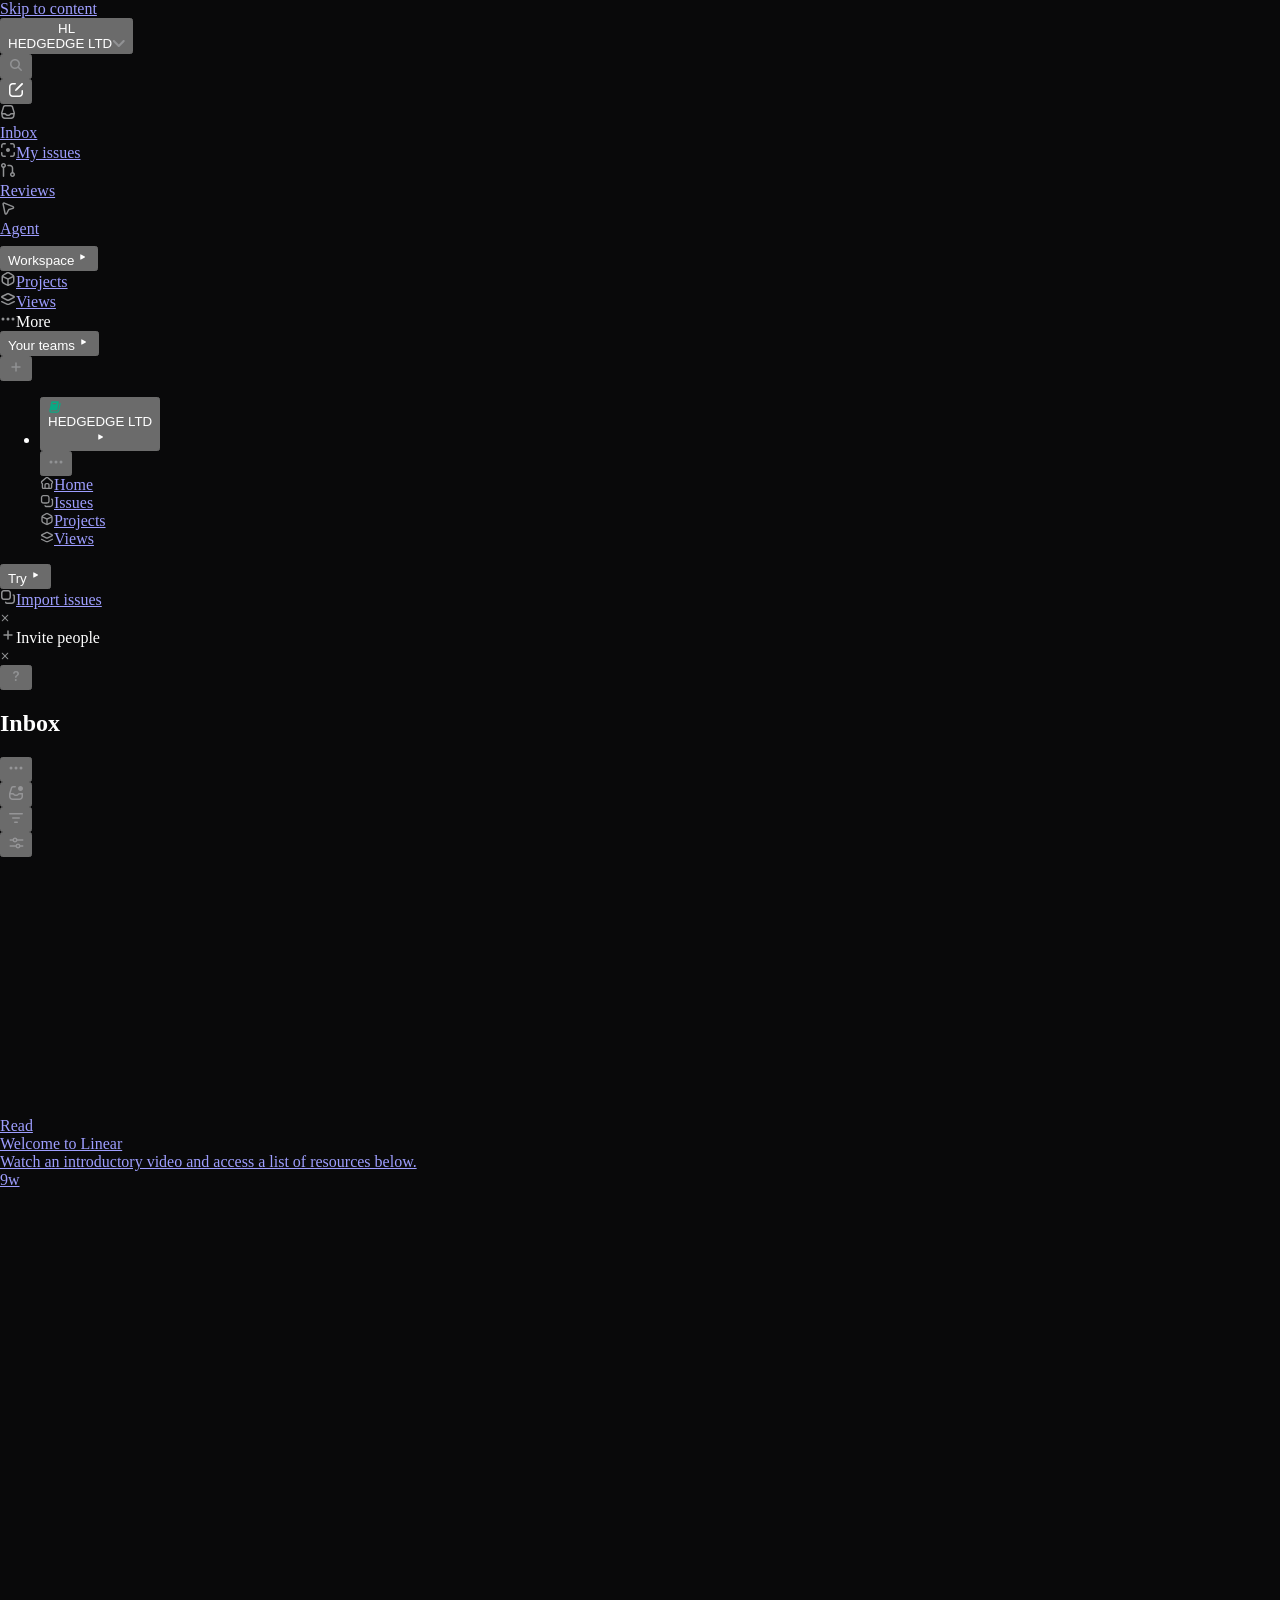
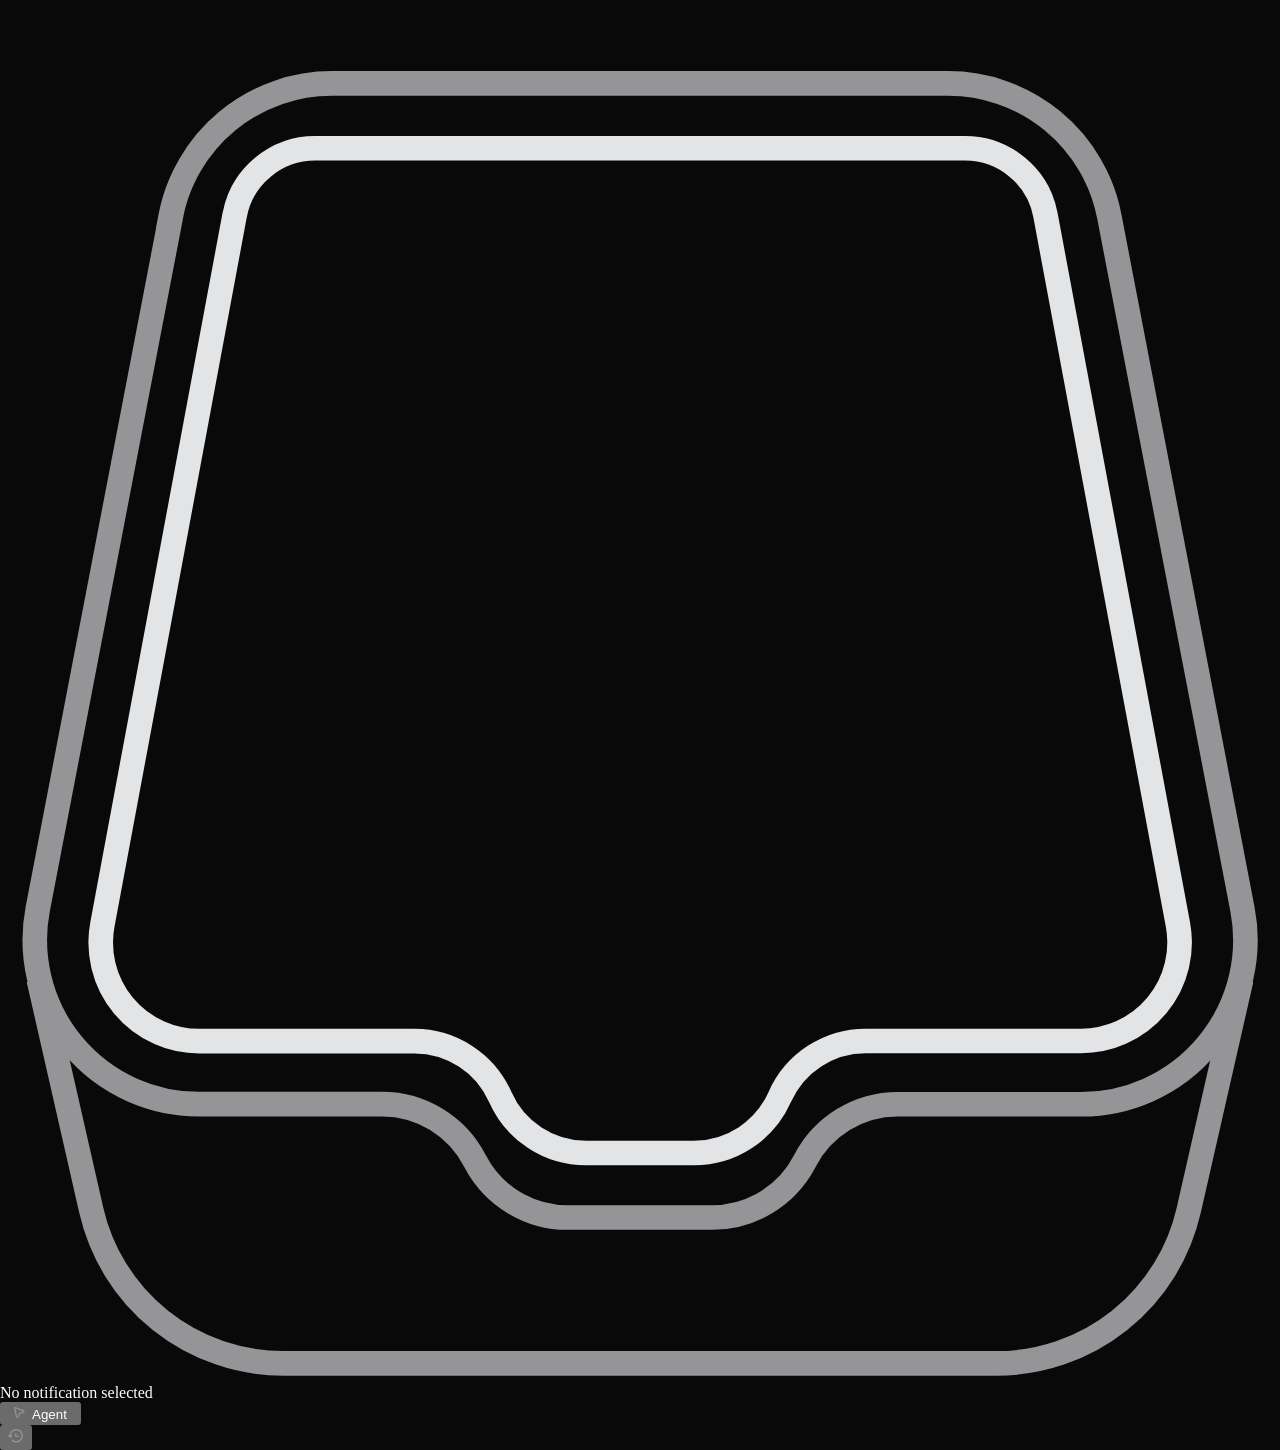
<file: Apps/Questionnaire-and-Booking/frontend/dashboard-snapshot/inbox.html>
<!DOCTYPE html>
<html data-sw-cache="true" lang="en-US" class="dark" style="--bg-color: lch(2.595% 0.4 272 / 1); --bg-sidebar-color: lch(2.595% 0.4 272 / 1); --bg-base-color: lch(5.52% 0.4 272); --bg-border-color: lch(14.16% 1.48 272 / 1); --agent-toolbar-height: 28px; --scrollbar-width: 10px;"><head> <style></style>  <meta charset="utf-8"> <title>Inbox</title> <link rel="preconnect" href="https://static.linear.app" crossorigin="anonymous"> <link rel="preload" href="https://static.linear.app/fonts/InterVariable.woff2?v=4.1" as="font" type="font/woff2" crossorigin="anonymous"> <meta name="viewport" content="width=device-width,height=device-height,initial-scale=1,maximum-scale=1,user-scalable=no,shrink-to-fit=no,viewport-fit=cover"> <meta name="theme-color" content="lch(2.595% 0.4 272 / 1)"><meta name="color-scheme" content="dark"> <link rel="manifest" href="https://static.linear.app/client/pwa.webmanifest?v=2bFbP16Trobnnxqe/UA/fqp5khM="> <link rel="icon" href="https://static.linear.app/client/assets/favicon-D8hcELd9.svg" sizes="any"> <link rel="icon" href="https://static.linear.app/client/assets/favicon-D8hcELd9.svg" type="image/svg+xml"> <link rel="apple-touch-icon" sizes="180x180" href="https://static.linear.app/client/assets/apple-touch-icon-Ca-Mp0P3.png"> <meta name="mobile-web-app-capable" content="yes"> <meta name="apple-mobile-web-app-status-bar-style" content="black"> <meta name="apple-itunes-app" content="app-id=1645587184"> <!-- INSERT_CSS --> <style>:root{--bg-sidebar-light:#efeff0;--bg-base-color-light:#f9f9fa;--bg-border-color-light:#e2e2e2;--content-color-light:#b0b5c0;--content-highlight-color-light:#23252a;--loading-error-muted-color-light:#5b5b5d;--loading-error-secondary-bg-light:#fefeff;--loading-error-secondary-border-light:#00000016;--loading-error-secondary-hover-bg-light:#f7f7f7;--loading-error-secondary-label-light:#2f2f31;--loading-error-secondary-shadow-light:0px 3px 6px -2px #00000005,0px 1px 1px #0000000a;--bg-sidebar-dark:#09090a;--bg-base-color-dark:#121213;--bg-border-color-dark:#212224;--content-color-dark:#6b6f76;--content-highlight-color-dark:#ffffff;--loading-error-muted-color-dark:#97979a;--loading-error-secondary-bg-dark:#1c1c1d;--loading-error-secondary-border-dark:#ffffff22;--loading-error-secondary-hover-bg-dark:#252627;--loading-error-secondary-label-dark:#e2e3e5;--loading-error-secondary-shadow-dark:0px 4px 4px -1px #0000000a,0px 1px 1px 0px #00000014;--sidebar-width:244px;--agent-toolbar-height:0px;--desktop-tabs-height:40px;--scrollbar-width:12px;--control-border-radius:var(--control-border-radius, 4px);--loading-error-thin-pixel:1px;--radius-rounded:9999px}html{--bg-color:var(--bg-sidebar-light);--bg-sidebar-color:var(--bg-sidebar-light);--bg-base-color:var(--bg-base-color-light);--bg-border-color:var(--bg-border-color-light);--content-color:var(--content-color-light);--content-highlight-color:var(--content-highlight-color-light);--loading-error-muted-color:var(--loading-error-muted-color-light);--loading-error-secondary-bg:var(--loading-error-secondary-bg-light);--loading-error-secondary-border:var(--loading-error-secondary-border-light);--loading-error-secondary-hover-bg:var(--loading-error-secondary-hover-bg-light);--loading-error-secondary-label:var(--loading-error-secondary-label-light);--loading-error-secondary-shadow:var(--loading-error-secondary-shadow-light);background-color:var(--bg-color);height:100%;padding:0}html.dark{--bg-color:var(--bg-sidebar-dark);--bg-sidebar-color:var(--bg-sidebar-dark);--bg-base-color:var(--bg-base-color-dark);--bg-border-color:var(--bg-border-color-dark);--content-color:var(--content-color-dark);--content-highlight-color:var(--content-highlight-color-dark);--loading-error-muted-color:var(--loading-error-muted-color-dark);--loading-error-secondary-bg:var(--loading-error-secondary-bg-dark);--loading-error-secondary-border:var(--loading-error-secondary-border-dark);--loading-error-secondary-hover-bg:var(--loading-error-secondary-hover-bg-dark);--loading-error-secondary-label:var(--loading-error-secondary-label-dark);--loading-error-secondary-shadow:var(--loading-error-secondary-shadow-dark)}#loading ::selection{background-color:#7180ff}@keyframes logoBackgroundPulse{0%{opacity:0;transform:scale(.8)}70%{opacity:1}100%{opacity:0;transform:scale(1)}}@keyframes fadeIn{0%{opacity:0}100%{opacity:1}}#root,body{height:100%;margin:0}#loading{-webkit-app-region:drag;-webkit-font-smoothing:antialiased;background-color:var(--bg-sidebar-color);color:var(--content-color);bottom:0;left:0;right:0;top:0;font-family:"Inter Variable",Arial,Helvetica,sans-serif;font-size:.75rem;font-weight:500;line-height:1.5;overflow:hidden;pointer-events:none;position:absolute;text-rendering:optimizeLegibility;word-spacing:normal;z-index:99999;display:flex;transition:opacity .1s}#loading-content{width:440px;height:64px;margin-top:calc(-32px - (var(--agent-toolbar-height)/ 2));position:absolute;left:calc(50% - 220px);top:50%;align-items:center;display:flex;flex-direction:column;margin-left:calc(var(--sidebar-width)/ 2);animation:fadeIn .4s ease-out 1s both;transition-property:margin-left,margin-top}.error #loading-content{animation:none;pointer-events:all;height:auto;margin-top:-148px}#appBorders,#loading-content{transition-timing-function:cubic-bezier(.45,0,.55,1);transition-duration:.45s}#appBorders{border:1px solid var(--bg-border-color);background-color:var(--bg-base-color);margin:8px;margin-left:var(--sidebar-width);margin-bottom:calc(8px + var(--agent-toolbar-height));border-radius:12px;flex-grow:1;display:flex;transition-property:margin}.electron #appBorders{margin-top:var(--desktop-tabs-height)}.error body{--content-color:var(--content-highlight-color)}.error #appBorders,.error .electron #appBorders,.logged-out #appBorders,.logged-out .electron #appBorders{margin:-1px;--sidebar-width:-1px}.error #appBorders,.error #loading-content{transition:none}html.dark.logged-out #appBorders{background:var(--bg-sidebar-color);margin:-1px}@media screen and (max-width:1023px){html{--agent-toolbar-height:0px}#appBorders,.electron #appBorders{margin:-1px}#loading-content{margin-left:0}}@media (min-device-pixel-ratio:2),(min-resolution:192dpi){:root{--loading-error-thin-pixel:0.5px}#appBorders{border-width:.5px}}#preloaderContent{height:64px;position:relative;width:64px;display:grid;grid-template-columns:1fr;place-items:center;transition:opacity .2s ease-out}#loadingText{font-size:13px;display:block;position:relative;top:8px;opacity:0;margin-bottom:-8px;max-width:450px;transition:opacity .8s .8s ease-out;text-align:center}.error #loadingText{font-size:15px;line-height:24px;opacity:1;-webkit-app-region:no-drag;transition:none}.loadingError{align-items:center;display:flex;flex-direction:column;gap:20px;margin:0 auto;max-width:min(440px,calc(100vw - 48px))}.loadingErrorCopy{align-items:center;display:flex;flex-direction:column;gap:8px}.loadingErrorTitle{color:var(--content-highlight-color);font-size:20px;font-weight:500;line-height:28px;margin:0}.loadingErrorDescription{color:var(--loading-error-muted-color);font-size:14px;font-weight:450;line-height:22px;margin:0;max-width:360px}.loadingErrorActions{align-items:center;display:flex;flex-wrap:wrap;gap:10px;justify-content:center}.loadingErrorButton{align-items:center;appearance:none;background-color:#6d78d5;border:1px solid #656fc7;border-radius:var(--radius-rounded);box-shadow:rgba(0,0,0,.02) 0 3px 6px -2px,rgba(0,0,0,.043) 0 1px 1px;box-sizing:border-box;color:#fefeff;cursor:default;display:inline-flex;font:inherit;font-size:13px;font-weight:500;height:32px;justify-content:center;line-height:normal;min-width:92px;padding:0 12px;transition:background-color .15s,border-color .15s}.loadingErrorButton:hover{background-color:#6c78e6;border-color:#6c78e6}.loadingErrorButton:active{background-color:#6c78e6;border-color:#6c78e6}#loading a.loadingErrorButton{color:#fefeff;text-decoration:none}#loading a.loadingErrorButton:hover{color:#fefeff}.loadingErrorButton:focus-visible,.loadingErrorSupport:focus-visible{outline:2px solid #7180ff;outline-offset:3px}.loadingErrorSupport{align-items:center;background-color:var(--loading-error-secondary-bg);background-clip:padding-box;border:var(--loading-error-thin-pixel) solid transparent;border-radius:var(--radius-rounded);box-sizing:border-box;color:var(--loading-error-secondary-label);display:inline-flex;font-size:13px;font-weight:500;height:32px;justify-content:center;line-height:normal;min-width:0;padding:0 12px;position:relative;text-decoration:none;transition:background-color .15s,color .15s}.loadingErrorSupport::after{border-radius:inherit;box-shadow:0 0 0 var(--loading-error-thin-pixel) var(--loading-error-secondary-border),var(--loading-error-secondary-shadow);content:"";inset:0;pointer-events:none;position:absolute;user-select:none}.loadingErrorSupport:hover{background-color:var(--loading-error-secondary-hover-bg);color:var(--loading-error-secondary-label)}.loadingErrorSupport:active{background-color:var(--loading-error-secondary-hover-bg);color:var(--loading-error-secondary-label)}#loading a{color:#7180ff}#loading a.loadingErrorSupport{color:var(--loading-error-secondary-label)}#loading a.loadingErrorSupport:hover{color:var(--loading-error-secondary-label)}#loading #logo path{fill:var(--content-color);transition:fill .4s}#loading .bkg{grid-area:1/1;opacity:0}#loading .bkg circle{fill:none;transition:opacity,stroke .4s;stroke-opacity:.4;stroke-width:8;stroke:var(--content-color)}.error #loading .bkg circle{opacity:0}#logo{grid-area:1/1;transform:translateZ(0)}#loading .content-loaded svg.bkg{animation:logoBackgroundPulse 3.2s ease-out 1.2s forwards infinite}body.loaded svg.bkg{animation-play-state:paused}body.loaded #loading,body.loaded #loading-content{opacity:0}.error #loadingText,.loadingText #loadingText{opacity:1}#loadingText .loadingTextContainer{font-size:13px;font-weight:500;position:relative;text-align:center;width:100vw}@media screen and (max-width:480px){.error #loading-content{left:0;margin-top:-156px;right:0;width:auto}.loadingError{max-width:calc(100vw - 32px)}}</style>                           <link rel="stylesheet" media="all" id="app-stylesheet" crossorigin="" href="https://static.linear.app/client/assets/style-DDpiUMH4.css">                                                                           <style type="text/css">.transform-component-module_wrapper__SPB86 {
  position: relative;
  width: -moz-fit-content;
  width: fit-content;
  height: -moz-fit-content;
  height: fit-content;
  overflow: hidden;
  -webkit-touch-callout: none; /* iOS Safari */
  -webkit-user-select: none; /* Safari */
  -khtml-user-select: none; /* Konqueror HTML */
  -moz-user-select: none; /* Firefox */
  -ms-user-select: none; /* Internet Explorer/Edge */
  user-select: none;
  margin: 0;
  padding: 0;
  transform: translate3d(0, 0, 0);
}
.transform-component-module_content__FBWxo {
  display: flex;
  flex-wrap: wrap;
  width: -moz-fit-content;
  width: fit-content;
  height: -moz-fit-content;
  height: fit-content;
  margin: 0;
  padding: 0;
  transform-origin: 0% 0%;
}
.transform-component-module_content__FBWxo img {
  pointer-events: none;
}
.transform-component-module_infiniteGrid__Z-aP3 {
  position: absolute;
  inset: 0;
  pointer-events: none;
  background-image: radial-gradient(
    circle,
    rgba(0, 0, 0, 0.12) 1px,
    transparent 1px
  );
  background-size: 20px 20px;
  background-position: 0 0;
}
</style><style type="text/css">[data-sonner-toaster][dir=ltr],html[dir=ltr]{--toast-icon-margin-start:-3px;--toast-icon-margin-end:4px;--toast-svg-margin-start:-1px;--toast-svg-margin-end:0px;--toast-button-margin-start:auto;--toast-button-margin-end:0;--toast-close-button-start:0;--toast-close-button-end:unset;--toast-close-button-transform:translate(-35%, -35%)}[data-sonner-toaster][dir=rtl],html[dir=rtl]{--toast-icon-margin-start:4px;--toast-icon-margin-end:-3px;--toast-svg-margin-start:0px;--toast-svg-margin-end:-1px;--toast-button-margin-start:0;--toast-button-margin-end:auto;--toast-close-button-start:unset;--toast-close-button-end:0;--toast-close-button-transform:translate(35%, -35%)}[data-sonner-toaster]{position:fixed;width:var(--width);font-family:ui-sans-serif,system-ui,-apple-system,BlinkMacSystemFont,Segoe UI,Roboto,Helvetica Neue,Arial,Noto Sans,sans-serif,Apple Color Emoji,Segoe UI Emoji,Segoe UI Symbol,Noto Color Emoji;--gray1:hsl(0, 0%, 99%);--gray2:hsl(0, 0%, 97.3%);--gray3:hsl(0, 0%, 95.1%);--gray4:hsl(0, 0%, 93%);--gray5:hsl(0, 0%, 90.9%);--gray6:hsl(0, 0%, 88.7%);--gray7:hsl(0, 0%, 85.8%);--gray8:hsl(0, 0%, 78%);--gray9:hsl(0, 0%, 56.1%);--gray10:hsl(0, 0%, 52.3%);--gray11:hsl(0, 0%, 43.5%);--gray12:hsl(0, 0%, 9%);--border-radius:8px;box-sizing:border-box;padding:0;margin:0;list-style:none;outline:0;z-index:999999999;transition:transform .4s ease}@media (hover:none) and (pointer:coarse){[data-sonner-toaster][data-lifted=true]{transform:none}}[data-sonner-toaster][data-x-position=right]{right:var(--offset-right)}[data-sonner-toaster][data-x-position=left]{left:var(--offset-left)}[data-sonner-toaster][data-x-position=center]{left:50%;transform:translateX(-50%)}[data-sonner-toaster][data-y-position=top]{top:var(--offset-top)}[data-sonner-toaster][data-y-position=bottom]{bottom:var(--offset-bottom)}[data-sonner-toast]{--y:translateY(100%);--lift-amount:calc(var(--lift) * var(--gap));z-index:var(--z-index);position:absolute;opacity:0;transform:var(--y);touch-action:none;transition:transform .4s,opacity .4s,height .4s,box-shadow .2s;box-sizing:border-box;outline:0;overflow-wrap:anywhere}[data-sonner-toast][data-styled=true]{padding:16px;background:var(--normal-bg);border:1px solid var(--normal-border);color:var(--normal-text);border-radius:var(--border-radius);box-shadow:0 4px 12px rgba(0,0,0,.1);width:var(--width);font-size:13px;display:flex;align-items:center;gap:6px}[data-sonner-toast]:focus-visible{box-shadow:0 4px 12px rgba(0,0,0,.1),0 0 0 2px rgba(0,0,0,.2)}[data-sonner-toast][data-y-position=top]{top:0;--y:translateY(-100%);--lift:1;--lift-amount:calc(1 * var(--gap))}[data-sonner-toast][data-y-position=bottom]{bottom:0;--y:translateY(100%);--lift:-1;--lift-amount:calc(var(--lift) * var(--gap))}[data-sonner-toast][data-styled=true] [data-description]{font-weight:400;line-height:1.4;color:#3f3f3f}[data-rich-colors=true][data-sonner-toast][data-styled=true] [data-description]{color:inherit}[data-sonner-toaster][data-sonner-theme=dark] [data-description]{color:#e8e8e8}[data-sonner-toast][data-styled=true] [data-title]{font-weight:500;line-height:1.5;color:inherit}[data-sonner-toast][data-styled=true] [data-icon]{display:flex;height:16px;width:16px;position:relative;justify-content:flex-start;align-items:center;flex-shrink:0;margin-left:var(--toast-icon-margin-start);margin-right:var(--toast-icon-margin-end)}[data-sonner-toast][data-promise=true] [data-icon]>svg{opacity:0;transform:scale(.8);transform-origin:center;animation:sonner-fade-in .3s ease forwards}[data-sonner-toast][data-styled=true] [data-icon]>*{flex-shrink:0}[data-sonner-toast][data-styled=true] [data-icon] svg{margin-left:var(--toast-svg-margin-start);margin-right:var(--toast-svg-margin-end)}[data-sonner-toast][data-styled=true] [data-content]{display:flex;flex-direction:column;gap:2px}[data-sonner-toast][data-styled=true] [data-button]{border-radius:4px;padding-left:8px;padding-right:8px;height:24px;font-size:12px;color:var(--normal-bg);background:var(--normal-text);margin-left:var(--toast-button-margin-start);margin-right:var(--toast-button-margin-end);border:none;font-weight:500;cursor:pointer;outline:0;display:flex;align-items:center;flex-shrink:0;transition:opacity .4s,box-shadow .2s}[data-sonner-toast][data-styled=true] [data-button]:focus-visible{box-shadow:0 0 0 2px rgba(0,0,0,.4)}[data-sonner-toast][data-styled=true] [data-button]:first-of-type{margin-left:var(--toast-button-margin-start);margin-right:var(--toast-button-margin-end)}[data-sonner-toast][data-styled=true] [data-cancel]{color:var(--normal-text);background:rgba(0,0,0,.08)}[data-sonner-toaster][data-sonner-theme=dark] [data-sonner-toast][data-styled=true] [data-cancel]{background:rgba(255,255,255,.3)}[data-sonner-toast][data-styled=true] [data-close-button]{position:absolute;left:var(--toast-close-button-start);right:var(--toast-close-button-end);top:0;height:20px;width:20px;display:flex;justify-content:center;align-items:center;padding:0;color:var(--gray12);background:var(--normal-bg);border:1px solid var(--gray4);transform:var(--toast-close-button-transform);border-radius:50%;cursor:pointer;z-index:1;transition:opacity .1s,background .2s,border-color .2s}[data-sonner-toast][data-styled=true] [data-close-button]:focus-visible{box-shadow:0 4px 12px rgba(0,0,0,.1),0 0 0 2px rgba(0,0,0,.2)}[data-sonner-toast][data-styled=true] [data-disabled=true]{cursor:not-allowed}[data-sonner-toast][data-styled=true]:hover [data-close-button]:hover{background:var(--gray2);border-color:var(--gray5)}[data-sonner-toast][data-swiping=true]::before{content:'';position:absolute;left:-100%;right:-100%;height:100%;z-index:-1}[data-sonner-toast][data-y-position=top][data-swiping=true]::before{bottom:50%;transform:scaleY(3) translateY(50%)}[data-sonner-toast][data-y-position=bottom][data-swiping=true]::before{top:50%;transform:scaleY(3) translateY(-50%)}[data-sonner-toast][data-swiping=false][data-removed=true]::before{content:'';position:absolute;inset:0;transform:scaleY(2)}[data-sonner-toast][data-expanded=true]::after{content:'';position:absolute;left:0;height:calc(var(--gap) + 1px);bottom:100%;width:100%}[data-sonner-toast][data-mounted=true]{--y:translateY(0);opacity:1}[data-sonner-toast][data-expanded=false][data-front=false]{--scale:var(--toasts-before) * 0.05 + 1;--y:translateY(calc(var(--lift-amount) * var(--toasts-before))) scale(calc(-1 * var(--scale)));height:var(--front-toast-height)}[data-sonner-toast]>*{transition:opacity .4s}[data-sonner-toast][data-x-position=right]{right:0}[data-sonner-toast][data-x-position=left]{left:0}[data-sonner-toast][data-expanded=false][data-front=false][data-styled=true]>*{opacity:0}[data-sonner-toast][data-visible=false]{opacity:0;pointer-events:none}[data-sonner-toast][data-mounted=true][data-expanded=true]{--y:translateY(calc(var(--lift) * var(--offset)));height:var(--initial-height)}[data-sonner-toast][data-removed=true][data-front=true][data-swipe-out=false]{--y:translateY(calc(var(--lift) * -100%));opacity:0}[data-sonner-toast][data-removed=true][data-front=false][data-swipe-out=false][data-expanded=true]{--y:translateY(calc(var(--lift) * var(--offset) + var(--lift) * -100%));opacity:0}[data-sonner-toast][data-removed=true][data-front=false][data-swipe-out=false][data-expanded=false]{--y:translateY(40%);opacity:0;transition:transform .5s,opacity .2s}[data-sonner-toast][data-removed=true][data-front=false]::before{height:calc(var(--initial-height) + 20%)}[data-sonner-toast][data-swiping=true]{transform:var(--y) translateY(var(--swipe-amount-y,0)) translateX(var(--swipe-amount-x,0));transition:none}[data-sonner-toast][data-swiped=true]{user-select:none}[data-sonner-toast][data-swipe-out=true][data-y-position=bottom],[data-sonner-toast][data-swipe-out=true][data-y-position=top]{animation-duration:.2s;animation-timing-function:ease-out;animation-fill-mode:forwards}[data-sonner-toast][data-swipe-out=true][data-swipe-direction=left]{animation-name:swipe-out-left}[data-sonner-toast][data-swipe-out=true][data-swipe-direction=right]{animation-name:swipe-out-right}[data-sonner-toast][data-swipe-out=true][data-swipe-direction=up]{animation-name:swipe-out-up}[data-sonner-toast][data-swipe-out=true][data-swipe-direction=down]{animation-name:swipe-out-down}@keyframes swipe-out-left{from{transform:var(--y) translateX(var(--swipe-amount-x));opacity:1}to{transform:var(--y) translateX(calc(var(--swipe-amount-x) - 100%));opacity:0}}@keyframes swipe-out-right{from{transform:var(--y) translateX(var(--swipe-amount-x));opacity:1}to{transform:var(--y) translateX(calc(var(--swipe-amount-x) + 100%));opacity:0}}@keyframes swipe-out-up{from{transform:var(--y) translateY(var(--swipe-amount-y));opacity:1}to{transform:var(--y) translateY(calc(var(--swipe-amount-y) - 100%));opacity:0}}@keyframes swipe-out-down{from{transform:var(--y) translateY(var(--swipe-amount-y));opacity:1}to{transform:var(--y) translateY(calc(var(--swipe-amount-y) + 100%));opacity:0}}@media (max-width:600px){[data-sonner-toaster]{position:fixed;right:var(--mobile-offset-right);left:var(--mobile-offset-left);width:100%}[data-sonner-toaster][dir=rtl]{left:calc(var(--mobile-offset-left) * -1)}[data-sonner-toaster] [data-sonner-toast]{left:0;right:0;width:calc(100% - var(--mobile-offset-left) * 2)}[data-sonner-toaster][data-x-position=left]{left:var(--mobile-offset-left)}[data-sonner-toaster][data-y-position=bottom]{bottom:var(--mobile-offset-bottom)}[data-sonner-toaster][data-y-position=top]{top:var(--mobile-offset-top)}[data-sonner-toaster][data-x-position=center]{left:var(--mobile-offset-left);right:var(--mobile-offset-right);transform:none}}[data-sonner-toaster][data-sonner-theme=light]{--normal-bg:#fff;--normal-border:var(--gray4);--normal-text:var(--gray12);--success-bg:hsl(143, 85%, 96%);--success-border:hsl(145, 92%, 87%);--success-text:hsl(140, 100%, 27%);--info-bg:hsl(208, 100%, 97%);--info-border:hsl(221, 91%, 93%);--info-text:hsl(210, 92%, 45%);--warning-bg:hsl(49, 100%, 97%);--warning-border:hsl(49, 91%, 84%);--warning-text:hsl(31, 92%, 45%);--error-bg:hsl(359, 100%, 97%);--error-border:hsl(359, 100%, 94%);--error-text:hsl(360, 100%, 45%)}[data-sonner-toaster][data-sonner-theme=light] [data-sonner-toast][data-invert=true]{--normal-bg:#000;--normal-border:hsl(0, 0%, 20%);--normal-text:var(--gray1)}[data-sonner-toaster][data-sonner-theme=dark] [data-sonner-toast][data-invert=true]{--normal-bg:#fff;--normal-border:var(--gray3);--normal-text:var(--gray12)}[data-sonner-toaster][data-sonner-theme=dark]{--normal-bg:#000;--normal-bg-hover:hsl(0, 0%, 12%);--normal-border:hsl(0, 0%, 20%);--normal-border-hover:hsl(0, 0%, 25%);--normal-text:var(--gray1);--success-bg:hsl(150, 100%, 6%);--success-border:hsl(147, 100%, 12%);--success-text:hsl(150, 86%, 65%);--info-bg:hsl(215, 100%, 6%);--info-border:hsl(223, 43%, 17%);--info-text:hsl(216, 87%, 65%);--warning-bg:hsl(64, 100%, 6%);--warning-border:hsl(60, 100%, 9%);--warning-text:hsl(46, 87%, 65%);--error-bg:hsl(358, 76%, 10%);--error-border:hsl(357, 89%, 16%);--error-text:hsl(358, 100%, 81%)}[data-sonner-toaster][data-sonner-theme=dark] [data-sonner-toast] [data-close-button]{background:var(--normal-bg);border-color:var(--normal-border);color:var(--normal-text)}[data-sonner-toaster][data-sonner-theme=dark] [data-sonner-toast] [data-close-button]:hover{background:var(--normal-bg-hover);border-color:var(--normal-border-hover)}[data-rich-colors=true][data-sonner-toast][data-type=success]{background:var(--success-bg);border-color:var(--success-border);color:var(--success-text)}[data-rich-colors=true][data-sonner-toast][data-type=success] [data-close-button]{background:var(--success-bg);border-color:var(--success-border);color:var(--success-text)}[data-rich-colors=true][data-sonner-toast][data-type=info]{background:var(--info-bg);border-color:var(--info-border);color:var(--info-text)}[data-rich-colors=true][data-sonner-toast][data-type=info] [data-close-button]{background:var(--info-bg);border-color:var(--info-border);color:var(--info-text)}[data-rich-colors=true][data-sonner-toast][data-type=warning]{background:var(--warning-bg);border-color:var(--warning-border);color:var(--warning-text)}[data-rich-colors=true][data-sonner-toast][data-type=warning] [data-close-button]{background:var(--warning-bg);border-color:var(--warning-border);color:var(--warning-text)}[data-rich-colors=true][data-sonner-toast][data-type=error]{background:var(--error-bg);border-color:var(--error-border);color:var(--error-text)}[data-rich-colors=true][data-sonner-toast][data-type=error] [data-close-button]{background:var(--error-bg);border-color:var(--error-border);color:var(--error-text)}.sonner-loading-wrapper{--size:16px;height:var(--size);width:var(--size);position:absolute;inset:0;z-index:10}.sonner-loading-wrapper[data-visible=false]{transform-origin:center;animation:sonner-fade-out .2s ease forwards}.sonner-spinner{position:relative;top:50%;left:50%;height:var(--size);width:var(--size)}.sonner-loading-bar{animation:sonner-spin 1.2s linear infinite;background:var(--gray11);border-radius:6px;height:8%;left:-10%;position:absolute;top:-3.9%;width:24%}.sonner-loading-bar:first-child{animation-delay:-1.2s;transform:rotate(.0001deg) translate(146%)}.sonner-loading-bar:nth-child(2){animation-delay:-1.1s;transform:rotate(30deg) translate(146%)}.sonner-loading-bar:nth-child(3){animation-delay:-1s;transform:rotate(60deg) translate(146%)}.sonner-loading-bar:nth-child(4){animation-delay:-.9s;transform:rotate(90deg) translate(146%)}.sonner-loading-bar:nth-child(5){animation-delay:-.8s;transform:rotate(120deg) translate(146%)}.sonner-loading-bar:nth-child(6){animation-delay:-.7s;transform:rotate(150deg) translate(146%)}.sonner-loading-bar:nth-child(7){animation-delay:-.6s;transform:rotate(180deg) translate(146%)}.sonner-loading-bar:nth-child(8){animation-delay:-.5s;transform:rotate(210deg) translate(146%)}.sonner-loading-bar:nth-child(9){animation-delay:-.4s;transform:rotate(240deg) translate(146%)}.sonner-loading-bar:nth-child(10){animation-delay:-.3s;transform:rotate(270deg) translate(146%)}.sonner-loading-bar:nth-child(11){animation-delay:-.2s;transform:rotate(300deg) translate(146%)}.sonner-loading-bar:nth-child(12){animation-delay:-.1s;transform:rotate(330deg) translate(146%)}@keyframes sonner-fade-in{0%{opacity:0;transform:scale(.8)}100%{opacity:1;transform:scale(1)}}@keyframes sonner-fade-out{0%{opacity:1;transform:scale(1)}100%{opacity:0;transform:scale(.8)}}@keyframes sonner-spin{0%{opacity:1}100%{opacity:.15}}@media (prefers-reduced-motion){.sonner-loading-bar,[data-sonner-toast],[data-sonner-toast]>*{transition:none!important;animation:none!important}}.sonner-loader{position:absolute;top:50%;left:50%;transform:translate(-50%,-50%);transform-origin:center;transition:opacity .2s,transform .2s}.sonner-loader[data-visible=false]{opacity:0;transform:scale(.8) translate(-50%,-50%)}</style><style id="static-ui-guard">#loading,.splash-screen{display:none !important;pointer-events:none !important}</style></head> <body data-1p-ignore="" class="content-loaded layoutScrollbarObtrusive is-bootstrapped loaded bootstrap-fade-complete">  <div id="root"><div aria-hidden="true" data-sprite-set="Base" style="position: absolute; width: 0px; height: 0px; overflow: hidden;"><svg xmlns="http://www.w3.org/2000/svg" width="0" height="0"><defs><symbol id="AddRelation" viewBox="0 0 16 16"><path d="M3.75 1.04a.75.75 0 0 1 .75.75v12.476a.75.75 0 0 1-1.5 0V1.79a.75.75 0 0 1 .75-.75m1.716.46a.5.5 0 0 1 .704-.456l7.535 3.375a.5.5 0 0 1 .012.907L6.183 8.95a.5.5 0 0 1-.717-.45z"></path></symbol><symbol id="Agent" viewBox="0 0 16 16"><path fill-rule="evenodd" d="M11.75 1A3.25 3.25 0 0 1 15 4.25v1.5a.75.75 0 0 1-1.5 0v-1.5a1.75 1.75 0 0 0-1.75-1.75h-7.5A1.75 1.75 0 0 0 2.5 4.25v7.5c0 .966.784 1.75 1.75 1.75h1.5a.75.75 0 0 1 0 1.5h-1.5A3.25 3.25 0 0 1 1 11.75v-7.5A3.25 3.25 0 0 1 4.25 1z" clip-rule="evenodd"></path><path fill-rule="evenodd" d="M6.053 7.299a.985.985 0 0 1 1.246-1.246l7.026 2.343c.834.277.916 1.424.13 1.817l-2.534 1.267a1 1 0 0 0-.441.44l-1.267 2.535c-.393.786-1.54.704-1.817-.13z" clip-rule="evenodd"></path></symbol><symbol id="AppUser" viewBox="0 0 16 16"><path fill-rule="evenodd" d="M13 9a.5.5 0 0 1 .5.5v.5a.5.5 0 0 1 .5.5h.5a.5.5 0 0 1 0 1H14v1h.5a.5.5 0 0 1 0 1H14a.5.5 0 0 1-.5.5v.5a.5.5 0 0 1-1 0V14h-1v.5a.5.5 0 0 1-1 0V14a.5.5 0 0 1-.5-.5h-.5a.5.5 0 0 1 0-1h.5v-1h-.5a.5.5 0 0 1 0-1h.5a.5.5 0 0 1 .5-.5v-.5a.5.5 0 0 1 1 0v.5h1v-.5A.5.5 0 0 1 13 9M7.425 8a.75.75 0 0 1 0 1.5 3.25 3.25 0 0 0-3.097 2.265l-.863 2.712a.75.75 0 0 1-1.43-.454l.863-2.713A4.75 4.75 0 0 1 7.425 8M8 1a2.75 2.75 0 1 1 0 5.5A2.75 2.75 0 0 1 8 1" clip-rule="evenodd"></path></symbol><symbol id="AssignTo" viewBox="0 0 16 16"><path fill-rule="evenodd" d="M12.262 10.18a.75.75 0 0 1 1.057.082l1.5 1.75a.75.75 0 0 1 0 .976l-1.5 1.75a.75.75 0 0 1-1.139-.976l.439-.512h-2.8c-.5 0-.952.299-1.15.758l-.23.538a.751.751 0 0 1-1.379-.592l.23-.537a2.75 2.75 0 0 1 2.528-1.667h2.801l-.438-.512a.75.75 0 0 1 .08-1.057M8.576 8c.59 0 1.163.11 1.692.312a.75.75 0 0 1-.535 1.4A3.3 3.3 0 0 0 8.576 9.5h-1.15a3.25 3.25 0 0 0-3.097 2.265l-.863 2.712a.75.75 0 0 1-1.43-.454l.863-2.713A4.75 4.75 0 0 1 7.426 8zM8 1a2.75 2.75 0 1 1 0 5.5A2.75 2.75 0 0 1 8 1" clip-rule="evenodd"></path></symbol><symbol id="AssignToMe" viewBox="0 0 16 16"><path fill-rule="evenodd" d="M13.56 10.454a.751.751 0 0 1 1.38.592l-.231.537a2.75 2.75 0 0 1-2.527 1.667H9.38l.438.512a.75.75 0 0 1-1.139.976l-1.5-1.75a.75.75 0 0 1 0-.976l1.5-1.75a.75.75 0 0 1 1.14.976l-.44.512h2.801c.5 0 .952-.298 1.149-.758zM7.425 8a.75.75 0 1 1 0 1.5 3.25 3.25 0 0 0-3.097 2.265l-.863 2.712a.75.75 0 0 1-1.43-.454l.863-2.713A4.75 4.75 0 0 1 7.425 8M8 1a2.75 2.75 0 1 1 0 5.5A2.75 2.75 0 0 1 8 1" clip-rule="evenodd"></path></symbol><symbol id="Attachment" viewBox="0 0 16 16"><path d="m12.643 7.69-3.714 3.714c-1.447 1.448-3.586 1.606-4.762.43-1.18-1.18-1.023-3.312.425-4.76l3.41-3.41c.934-.933 2.296-1.033 3.031-.297.735.734.633 2.1-.297 3.03L7.324 9.81c-.422.421-1.002.464-1.3.166-.297-.297-.255-.879.175-1.308L9.29 5.576a.707.707 0 0 0-1-1L5.2 7.668c-.952.951-1.06 2.423-.175 3.308.886.886 2.356.777 3.3-.166l3.412-3.413c1.452-1.451 1.62-3.707.297-5.03s-3.575-1.158-5.03.298l-3.41 3.41c-1.97 1.97-2.193 4.991-.426 6.758 1.764 1.765 4.793 1.54 6.762-.429l3.714-3.714a.707.707 0 0 0-1-1"></path></symbol><symbol id="AvatarEmpty" viewBox="0 0 16 16"><path d="M8 4a2 2 0 0 0-2 2v.5a2 2 0 0 0 4 0V6a2 2 0 0 0-2-2"></path><path fill-rule="evenodd" d="M8 15A7 7 0 1 0 8 1a7 7 0 0 0 0 14m-2.879-4.121-1.01 1.01a5.5 5.5 0 1 1 7.778 0l-1.01-1.01A3 3 0 0 0 8.757 10H7.243a3 3 0 0 0-2.122.879" clip-rule="evenodd"></path></symbol><symbol id="BlockedByIssue" viewBox="0 0 16 16"><path d="M5.828 1h4.344a2 2 0 0 1 1.414.586l2.828 2.828A2 2 0 0 1 15 5.828v4.344a2 2 0 0 1-.586 1.414l-2.828 2.828a2 2 0 0 1-1.414.586H5.828a2 2 0 0 1-1.414-.586l-2.828-2.828A2 2 0 0 1 1 10.172V5.828a2 2 0 0 1 .586-1.414l2.828-2.828A2 2 0 0 1 5.828 1M4.5 6.75a.5.5 0 0 0-.5.5v1.5a.5.5 0 0 0 .5.5h7a.5.5 0 0 0 .5-.5v-1.5a.5.5 0 0 0-.5-.5z" clip-rule="evenodd"></path></symbol><symbol id="BlockingIssue" viewBox="0 0 16 16"><path d="M10.746 1a3.75 3.75 0 0 1 3.75 3.75v.496a.75.75 0 0 1-1.5 0V4.75a2.25 2.25 0 0 0-2.25-2.25h-6a2.25 2.25 0 0 0-2.25 2.25v6.22a2.25 2.25 0 0 0 2.25 2.25h.504a.75.75 0 1 1 0 1.5h-.504a3.75 3.75 0 0 1-3.75-3.75V4.75A3.75 3.75 0 0 1 4.746 1z"></path><path fill-rule="evenodd" d="M12.24 7H9.76c-.304 0-.595.12-.809.335L7.335 8.95A1.14 1.14 0 0 0 7 9.759v2.482c0 .303.12.594.335.808l1.616 1.616c.214.215.505.335.808.335h2.482c.303 0 .594-.12.808-.335l1.616-1.616a1.14 1.14 0 0 0 .335-.808V9.759c0-.303-.12-.594-.335-.808L13.05 7.335A1.14 1.14 0 0 0 12.241 7m-3.018 3.111a.444.444 0 0 0-.444.445v.888c0 .246.199.445.444.445h3.556a.444.444 0 0 0 .444-.445v-.888a.444.444 0 0 0-.444-.445z" clip-rule="evenodd"></path></symbol><symbol id="Blockquote" viewBox="0 0 16 16"><path d="M1 6.095C1 4.385 2.455 3 4.25 3S7.5 4.386 7.5 6.095v.054c0 1.15 0 2.31-.343 3.422-.36 1.165-1.08 2.238-2.438 3.273a.776.776 0 0 1-1.055-.112.69.69 0 0 1 .118-1.004c1.142-.87 1.671-1.703 1.936-2.56a5 5 0 0 0 .096-.359 3.36 3.36 0 0 1-1.564.381C2.455 9.19 1 7.805 1 6.095m7.5 0C8.5 4.385 9.955 3 11.75 3S15 4.386 15 6.095v.054c0 1.15 0 2.31-.343 3.422-.36 1.165-1.08 2.238-2.438 3.273a.776.776 0 0 1-1.055-.112.69.69 0 0 1 .117-1.004c1.143-.87 1.672-1.703 1.937-2.56a5 5 0 0 0 .096-.359 3.36 3.36 0 0 1-1.564.381c-1.795 0-3.25-1.385-3.25-3.095"></path></symbol><symbol id="Calendar" viewBox="0 0 16 16"><path d="M11 1a4 4 0 0 1 4 4v6a4 4 0 0 1-4 4H5a4 4 0 0 1-4-4V5a4 4 0 0 1 4-4zm2.5 5h-11v5A2.5 2.5 0 0 0 5 13.5h6a2.5 2.5 0 0 0 2.5-2.5z"></path></symbol><symbol id="Checklist" viewBox="0 0 16 16"><path d="M6.785 1.3a.75.75 0 0 1-.01 1.061L4.374 4.72a1.25 1.25 0 0 1-1.747.005l-1.4-1.36a.75.75 0 0 1 1.046-1.076l1.224 1.19L5.725 1.29a.75.75 0 0 1 1.06.01M9 2.826a.75.75 0 0 1 .75-.75h4.5a.75.75 0 0 1 0 1.5h-4.5a.75.75 0 0 1-.75-.75M6.785 6.3a.75.75 0 0 1-.01 1.061L4.374 9.72a1.25 1.25 0 0 1-1.747.005l-1.4-1.36a.75.75 0 0 1 1.046-1.076l1.224 1.19L5.725 6.29a.75.75 0 0 1 1.06.01M9 7.826a.75.75 0 0 1 .75-.75h4.5a.75.75 0 0 1 0 1.5h-4.5a.75.75 0 0 1-.75-.75m-2.225 4.535a.75.75 0 1 0-1.05-1.07l-2.228 2.187-1.224-1.19a.75.75 0 0 0-1.046 1.076l1.4 1.36a1.25 1.25 0 0 0 1.747-.005zm2.975-.285a.75.75 0 0 0 0 1.5h4.5a.75.75 0 0 0 0-1.5z"></path></symbol><symbol id="CodeBlock" viewBox="0 0 16 16"><path d="M9.897 1.085a.75.75 0 0 1 .588.883l-2.5 12.5a.75.75 0 0 1-1.47-.295l2.5-12.5a.75.75 0 0 1 .882-.588m1.844 3.185a.75.75 0 0 1 1.06.042l3 3.25a.75.75 0 0 1 0 1.017l-3 3.25a.75.75 0 1 1-1.102-1.017l2.53-2.742L11.7 5.33a.75.75 0 0 1 .042-1.06m-7.543.042A.75.75 0 1 1 5.3 5.329L2.771 8.07l2.53 2.742A.75.75 0 1 1 4.2 11.829l-3-3.25a.75.75 0 0 1 0-1.017z"></path></symbol><symbol id="Comment" viewBox="0 0 16 16"><path d="M11.869 11.52q.12-.096.233-.203c.473.257.851.615 1.134.991C11.892 13.63 9.946 14.25 8 14.25a8.8 8.8 0 0 1-1.983-.223c-.077-.03-.281.054-.57.173-.875.361-2.524 1.042-3.739-.173-.685-.685-.32-1.377-.02-1.942.193-.366.358-.679.19-.901C1.326 10.262 1 9.122 1 7.75c0-4.495 3.134-6.5 7-6.5 3.501 0 7 2.005 7 6.5q0 .462-.048.888c-.356-.477-.911-1.08-1.473-1.431-.123-1.512-.762-2.54-1.61-3.227-.99-.802-2.383-1.23-3.869-1.23-1.694 0-3.065.44-3.985 1.213-.88.74-1.515 1.918-1.515 3.787 0 1.104.255 1.96.641 2.622.541.81.224 1.65.119 1.906-.073.177-.16.344-.219.455l-.03.057c-.053.1-.09.172-.127.248l-.01.02c.243.18.564.217 1.101.078a7 7 0 0 0 .893-.32l.027-.01c.124-.052.29-.12.438-.17.08-.027.21-.067.36-.092.09-.014.365-.057.695.03A7.3 7.3 0 0 0 8 12.75c1.486 0 2.88-.428 3.869-1.23"></path><path d="M9.252 5.886a.353.353 0 0 1 .572.276v.94c5.578.236 5.645 6.068 5.645 6.128a.354.354 0 0 1-.325.354h-.028a.35.35 0 0 1-.348-.297c-.008-.044-.607-3.38-4.944-3.552v1.246a.353.353 0 0 1-.59.262l-2.822-2.57a.354.354 0 0 1 .018-.538z"></path></symbol><symbol id="CompletedDate" viewBox="0 0 16 16"><path d="M15 5a4 4 0 0 0-4-4H5a4 4 0 0 0-4 4v6a4 4 0 0 0 4 4h.25a.75.75 0 0 0 0-1.5H5A2.5 2.5 0 0 1 2.5 11V6h11v1A.75.75 0 0 0 15 7z"></path><path d="M14.795 10.265a.75.75 0 0 0-1.09-1.03l-3.688 3.905-1.456-1.638a.75.75 0 0 0-1.122.996l2 2.25a.75.75 0 0 0 1.106.017z"></path></symbol><symbol id="Created" viewBox="0 0 16 16"><path d="M11 1a4 4 0 0 1 4 4v1.25a.75.75 0 0 1-1.5 0V6h-11v5A2.5 2.5 0 0 0 5 13.5h1.25a.75.75 0 0 1 0 1.5H5a4 4 0 0 1-4-4V5a4 4 0 0 1 4-4z"></path><path d="m13.263 8.138-3.885 3.91a2.6 2.6 0 0 1 1.672 1.547l3.826-3.847c.293-.266.008-1.107-.258-1.37-.279-.275-1.103-.552-1.355-.24m-3.013 6.226a1.62 1.62 0 0 0-1.587-1.456c-.247.491-.5 1.249-.65 1.73a.277.277 0 0 0 .329.355c.56-.127 1.48-.363 1.909-.63"></path></symbol><symbol id="Creator" viewBox="0 0 16 16"><path fill-rule="evenodd" d="M13.3 9.298a1.016 1.016 0 0 1 1.448.012.91.91 0 0 1-.012 1.27l-2.902 2.972-.004.004-.127.13A4.9 4.9 0 0 1 9.89 14.86a2 2 0 0 1-.303.086q-.155.034-.312.053a.245.245 0 0 1-.272-.28l.005-.037c.03-.213.076-.425.154-.624a4.6 4.6 0 0 1 .746-1.264h.002q.125-.15.26-.292l.07-.07zM8.575 8c.59 0 1.163.11 1.692.312a.75.75 0 1 1-.535 1.4A3.2 3.2 0 0 0 8.575 9.5h-1.15a3.25 3.25 0 0 0-3.097 2.265l-.863 2.712a.75.75 0 0 1-1.43-.454l.863-2.713A4.75 4.75 0 0 1 7.425 8zM8 1a2.75 2.75 0 1 1 0 5.5A2.75 2.75 0 0 1 8 1" clip-rule="evenodd"></path></symbol><symbol id="CreditCard" viewBox="0 0 16 16"><path d="M15 7v4.5a1.5 1.5 0 0 1-1.5 1.5h-11A1.5 1.5 0 0 1 1 11.5V7zm-2.5 1h-3a.5.5 0 0 0-.5.5v1a.5.5 0 0 0 .5.5h3a.5.5 0 0 0 .5-.5v-1a.5.5 0 0 0-.5-.5m1-5A1.5 1.5 0 0 1 15 4.5V5H1v-.5A1.5 1.5 0 0 1 2.5 3z"></path></symbol><symbol id="CrossedOutCalendar" viewBox="0 0 16 16"><path fill-rule="evenodd" d="M15 5a4 4 0 0 0-4-4H5a4 4 0 0 0-4 4v6a4 4 0 0 0 4 4h1.25a.75.75 0 0 0 0-1.5H5A2.5 2.5 0 0 1 2.5 11V6h11v.25a.75.75 0 0 0 1.5 0zm-1.016 4.034a.75.75 0 0 1-.004 1.06l-1.42 1.41 1.41 1.42a.75.75 0 0 1-1.065 1.056l-1.409-1.42-1.42 1.41a.75.75 0 0 1-1.056-1.065l1.42-1.409-1.41-1.42a.75.75 0 1 1 1.065-1.056l1.409 1.42 1.42-1.41a.75.75 0 0 1 1.06.004" clip-rule="evenodd"></path></symbol><symbol id="CurrentUser" viewBox="0 0 16 16"><path fill-rule="evenodd" d="M8.575 8a4.75 4.75 0 0 1 4.526 3.31l.864 2.713a.75.75 0 0 1-1.43.454l-.863-2.712A3.25 3.25 0 0 0 8.575 9.5h-1.15a3.25 3.25 0 0 0-3.097 2.265l-.863 2.712a.75.75 0 0 1-1.43-.454l.863-2.713A4.75 4.75 0 0 1 7.425 8zM8 1a2.75 2.75 0 1 1 0 5.5A2.75 2.75 0 0 1 8 1" clip-rule="evenodd"></path></symbol><symbol id="CustomView" viewBox="0 0 16 16"><path d="M6.932 2.214a2.77 2.77 0 0 1 2.282.066l5.066 2.467c.944.46.964 1.812.034 2.3L9.287 9.683a2.77 2.77 0 0 1-2.574 0L1.686 7.047c-.93-.488-.91-1.84.034-2.3L6.786 2.28zm1.62 1.457a1.26 1.26 0 0 0-.97-.057l-.133.057-4.61 2.243 4.576 2.398c.367.193.803.193 1.17 0l4.574-2.398z"></path><path d="M13.905 10.077c.367-.173.82-.044 1.01.288s.048.74-.32.912L9.5 13.67a3.56 3.56 0 0 1-2.998 0l-5.097-2.392-.066-.034c-.318-.188-.432-.567-.253-.878s.588-.444.941-.317l.07.029 5.096 2.391.195.078c.461.156.978.13 1.42-.078z"></path></symbol><symbol id="Cycle" viewBox="0 0 16 16"><path d="M8 1a.75.75 0 0 1 0 1.5 5.5 5.5 0 1 0 3.377 1.16.75.75 0 0 1 .923-1.184A7 7 0 1 1 8 1"></path><path d="M6.855 6.112a.75.75 0 0 1 .73-.033l2.5 1.25.09.054a.75.75 0 0 1 0 1.234l-.09.054-2.5 1.25A.75.75 0 0 1 6.5 9.25v-2.5l.006-.097a.75.75 0 0 1 .35-.54"></path></symbol><symbol id="DeletedUser" viewBox="0 0 16 16"><path fill-rule="evenodd" d="M12.836 10.2a.683.683 0 0 1 .965.964L12.464 12.5l1.337 1.337a.683.683 0 0 1-.888 1.03l-.077-.065-1.335-1.337-1.337 1.337a.682.682 0 0 1-.964-.965l1.336-1.337L9.2 11.164a.683.683 0 0 1 .888-1.03l.076.065 1.337 1.337zM7.425 8a.75.75 0 1 1 0 1.5 3.25 3.25 0 0 0-3.097 2.265l-.863 2.712a.75.75 0 0 1-1.43-.454l.863-2.713A4.75 4.75 0 0 1 7.425 8M8 1a2.75 2.75 0 1 1 0 5.5A2.75 2.75 0 0 1 8 1" clip-rule="evenodd"></path></symbol><symbol id="Estimate" viewBox="0 0 16 16"><path fill-rule="evenodd" d="M3.741 14.5h8.521c1.691 0 2.778-1.795 1.993-3.293l-4.26-8.134c-.842-1.608-3.144-1.608-3.986 0l-4.26 8.134C.962 12.705 2.05 14.5 3.74 14.5ZM8 3.368a.74.74 0 0 0-.663.402l-4.26 8.134A.75.75 0 0 0 3.741 13H8z" clip-rule="evenodd"></path></symbol><symbol id="EstimateOutline" viewBox="0 0 16 16"><path fill-rule="evenodd" d="M8.666 3.77a.75.75 0 0 0-1.329 0L6.033 6.26l-1.329-.696 1.305-2.49c.842-1.609 3.144-1.609 3.986 0l1.305 2.49-1.33.696zM9.545 13v1.5h2.717c1.691 0 2.778-1.795 1.993-3.293l-1.304-2.49-1.329.695 1.305 2.49a.75.75 0 0 1-.665 1.099H9.545ZM4.382 9.413l-1.33-.696-1.304 2.49c-.785 1.499.302 3.295 1.993 3.295H6.46V13H3.74a.75.75 0 0 1-.664-1.098l1.305-2.49Z" clip-rule="evenodd"></path></symbol><symbol id="Favorite" viewBox="0 0 16 16"><path d="M10.52 4.99 9.46 2.017a1.56 1.56 0 0 0-2.344-.743c-.26.18-.46.434-.572.73L5.482 4.99H2.555a1.56 1.56 0 0 0-1.46 1.017 1.54 1.54 0 0 0 .465 1.72l2.525 2.077-1.061 3.156a1.54 1.54 0 0 0 .56 1.744 1.56 1.56 0 0 0 1.83-.002l2.587-1.88 2.584 1.88a1.56 1.56 0 0 0 2.398-.776c.102-.315.1-.653-.006-.966l-1.061-3.158 2.528-2.078a1.54 1.54 0 0 0 .506-1.574l-.048-.152a1.55 1.55 0 0 0-1.454-1.008zm2.979 1.558a.05.05 0 0 1-.016.024l-2.778 2.284a1.02 1.02 0 0 0-.318 1.108l1.169 3.474a.04.04 0 0 1 0 .027.05.05 0 0 1-.018.024.06.06 0 0 1-.035.011.06.06 0 0 1-.035-.011L8.6 11.404a1.02 1.02 0 0 0-1.199 0l-2.868 2.085a.06.06 0 0 1-.035.01.06.06 0 0 1-.035-.01.05.05 0 0 1-.018-.024.04.04 0 0 1 0-.026l1.169-3.474a1.01 1.01 0 0 0-.318-1.107L2.516 6.57l-.015-.022a.04.04 0 0 1 .002-.026.05.05 0 0 1 .018-.023.06.06 0 0 1 .034-.01h3.267a1.02 1.02 0 0 0 .96-.677L7.96 2.498q-.006.016-.004.017.028-.016.044-.015a.06.06 0 0 1 .034.01.05.05 0 0 1 .018.023l1.167 3.28a1.015 1.015 0 0 0 .96.677h3.266a.06.06 0 0 1 .033.01l.011.011.008.013a.04.04 0 0 1 0 .024"></path></symbol><symbol id="Folder" viewBox="0 0 16 16"><path d="M6.32 3.5H3.75c-.69 0-1.25.56-1.25 1.25v6.5c0 .69.56 1.25 1.25 1.25h8.5c.69 0 1.25-.56 1.25-1.25v-4.5c0-.69-.56-1.25-1.25-1.25H9.08a1.75 1.75 0 0 1-1.27-.545L6.503 3.578A.25.25 0 0 0 6.32 3.5M3.75 2h2.57c.48 0 .939.197 1.27.545l1.308 1.377A.25.25 0 0 0 9.08 4h3.171A2.75 2.75 0 0 1 15 6.75v4.5A2.75 2.75 0 0 1 12.25 14h-8.5A2.75 2.75 0 0 1 1 11.25v-6.5A2.75 2.75 0 0 1 3.75 2"></path><path d="M13.806 6a1.25 1.25 0 0 1 1.186 1.645l-1.768 5.304C12.966 13.68 12.217 14 11.25 14h-7.5c-.435 0-.845-.1-1.21-.28a.75.75 0 0 1-.304-.175A2.75 2.75 0 0 1 .999 11.25v-6.5A2.75 2.75 0 0 1 3.75 2h2.57c.48 0 .939.197 1.27.545l1.308 1.377A.25.25 0 0 0 9.08 4h2.171a2.75 2.75 0 0 1 2.646 2zM6.321 3.5H3.75c-.69 0-1.25.56-1.25 1.25v6.5q0 .097.014.19l1.542-4.283A1.75 1.75 0 0 1 5.703 6h6.547a1.25 1.25 0 0 0-1-.5H9.08a1.75 1.75 0 0 1-1.27-.545L6.503 3.578A.25.25 0 0 0 6.32 3.5Zm-2.594 9h7.523c.214 0 .416-.054.592-.15L13.46 7.5H5.704a.25.25 0 0 0-.235.165L3.728 12.5Z"></path></symbol><symbol id="FromDate" viewBox="0 0 16 16"><path d="M11 1a4 4 0 0 1 4 4v1.25a.75.75 0 0 1-1.5 0V6h-11v5A2.5 2.5 0 0 0 5 13.5h1.25a.75.75 0 0 1 0 1.5H5a4 4 0 0 1-4-4V5a4 4 0 0 1 4-4z"></path><path fill-rule="evenodd" d="M10.912 8.167a.53.53 0 0 1 .716-.05l3.254 2.645.037.035a.31.31 0 0 1-.037.45l-3.255 2.637a.53.53 0 0 1-.33.116.494.494 0 0 1-.508-.48l.001-1.419C8.781 11.922 6 11.368 6 11.04c0-.249.263-.636 4.788-1.162V8.48c0-.115.044-.226.124-.313" clip-rule="evenodd"></path></symbol><symbol id="Home" viewBox="0 0 16 16"><path d="M2.323 5.68A1 1 0 0 0 2 6.415v8.083a.5.5 0 0 0 .5.5h3a.5.5 0 0 0 .5-.5v-3.515a2 2 0 0 1 4 0v3.515a.5.5 0 0 0 .5.5h3a.5.5 0 0 0 .5-.5V6.416a1 1 0 0 0-.323-.737L9.015 1.396a1.5 1.5 0 0 0-2.03 0z"></path></symbol><symbol id="Inbox" viewBox="0 0 16 16"><path d="M11.007 1.009c1.017.083 1.89.78 2.187 1.771l1.697 5.649c.112.375.135.772.066 1.158l-.45 2.527-.07.308a3.5 3.5 0 0 1-3.059 2.564l-.316.014H4.93l-.315-.014a3.5 3.5 0 0 1-3.06-2.564l-.069-.308-.45-2.527a2.5 2.5 0 0 1 .029-1.017l.038-.141L2.797 2.78a2.5 2.5 0 0 1 2.188-1.77L5.19 1h5.612zM2.96 11.852A2 2 0 0 0 4.929 13.5h6.134a2 2 0 0 0 1.968-1.648l.24-1.352h-1.65c-.396 0-.77.174-1.025.47l-.103.133A2.01 2.01 0 0 1 8.82 12H7.172a2.01 2.01 0 0 1-1.6-.794l-.074-.102a1.36 1.36 0 0 0-1.127-.604H2.72zM5.191 2.5a1 1 0 0 0-.899.56l-.06.152L2.537 8.86a1 1 0 0 0-.03.14H4.37c.954 0 1.846.477 2.375 1.271l.038.051a.51.51 0 0 0 .388.178h1.647a.51.51 0 0 0 .427-.229l.104-.145A2.85 2.85 0 0 1 11.62 9h1.864a1 1 0 0 0-.03-.14L11.76 3.212a1 1 0 0 0-.957-.712z"></path></symbol><symbol id="Initiative" viewBox="0 0 16 16"><path fill-rule="evenodd" d="M7.488 9.288a.598.598 0 0 1 1.024 0l2.897 4.789c.317.525-.256 1.136-.795.847l-2.52-1.354a.2.2 0 0 0-.188 0l-2.52 1.354c-.54.289-1.113-.322-.795-.847z" clip-rule="evenodd"></path><path fill-rule="evenodd" d="M13.5 7.998a5.5 5.5 0 1 0-10.31 2.668l.199.331.039.066a.75.75 0 0 1-1.25.816l-.045-.063-.131-.208a7 7 0 1 1 11.865.208l-.045.063a.75.75 0 0 1-1.21-.882l.198-.331c.44-.79.69-1.699.69-2.668" clip-rule="evenodd"></path></symbol><symbol id="IssueStatusBacklog" viewBox="0 0 16 16"><path fill-rule="evenodd" d="m14.94 8.914-1.982-.258a5 5 0 0 0 0-1.312l1.983-.258a7 7 0 0 1 0 1.828M14.47 5.32a7 7 0 0 0-.915-1.581l-1.586 1.218q.4.52.653 1.13zm-2.207-2.874-1.22 1.586a5 5 0 0 0-1.129-.653l.767-1.848c.569.236 1.1.545 1.582.915M8.914 1.06l-.258 1.983a5 5 0 0 0-1.312 0L7.086 1.06a7 7 0 0 1 1.828 0m-3.594.472.767 1.848a5 5 0 0 0-1.13.653L3.74 2.446a7 7 0 0 1 1.581-.915M2.446 3.74l1.586 1.218a5 5 0 0 0-.653 1.13L1.53 5.32a7 7 0 0 1 .915-1.581M1.06 7.086a7 7 0 0 0 0 1.828l1.983-.258a5 5 0 0 1 0-1.312zm.472 3.594 1.848-.767q.254.61.653 1.13l-1.586 1.219a7 7 0 0 1-.915-1.582m2.208 2.874 1.218-1.586q.52.4 1.13.653L5.32 14.47a7 7 0 0 1-1.581-.915m3.347 1.387.258-1.983a5 5 0 0 0 1.312 0l.258 1.983a7 7 0 0 1-1.828 0m3.594-.472-.767-1.848a5 5 0 0 0 1.13-.653l1.219 1.586a7 7 0 0 1-1.582.915m2.874-2.207-1.586-1.22c.265-.344.485-.723.653-1.129l1.848.767a7 7 0 0 1-.915 1.582" clip-rule="evenodd"></path></symbol><symbol id="IssueStatusDone" viewBox="0 0 16 16"><path fill-rule="evenodd" d="M8 1a7 7 0 1 0 0 14A7 7 0 0 0 8 1m4.101 5.101a.85.85 0 1 0-1.202-1.202L6.5 9.298 5.101 7.899a.85.85 0 1 0-1.202 1.202l2 2a.85.85 0 0 0 1.202 0z" clip-rule="evenodd"></path></symbol><symbol id="IssueStatusReview" viewBox="0 0 16 16"><path d="M8 4a4 4 0 1 1-3.993 4.213H8z"></path><path fill-rule="evenodd" d="M8 1a7 7 0 1 1 0 14A7 7 0 0 1 8 1m0 1.5a5.5 5.5 0 1 0 0 11 5.5 5.5 0 0 0 0-11" clip-rule="evenodd"></path></symbol><symbol id="IssueStatusStarted" viewBox="0 0 16 16"><path d="M8 1a7 7 0 1 1 0 14A7 7 0 0 1 8 1m0 1.5a5.5 5.5 0 1 0 0 11 5.5 5.5 0 0 0 0-11M8 4a4 4 0 0 1 0 8z"></path></symbol><symbol id="IssueStatusTodo" viewBox="0 0 16 16"><path fill-rule="evenodd" d="M8 13.5a5.5 5.5 0 1 0 0-11 5.5 5.5 0 0 0 0 11M8 15A7 7 0 1 0 8 1a7 7 0 0 0 0 14" clip-rule="evenodd"></path></symbol><symbol id="IssueStatusTriage" viewBox="0 0 16 16"><path fill-rule="evenodd" d="M8 15A7 7 0 1 0 8 1a7 7 0 0 0 0 14m1.013-4.492V8.982H6.987v1.526c0 .421-.51.647-.838.37L3.174 8.372a.482.482 0 0 1 0-.742L6.15 5.121c.328-.276.838-.05.838.371v1.526h2.026V5.492c0-.421.51-.647.838-.37l2.975 2.507a.48.48 0 0 1 0 .742L9.85 10.879c-.328.276-.838.05-.838-.371" clip-rule="evenodd"></path></symbol><symbol id="Label" viewBox="0 0 16 16"><path d="M12 11.5V13H5.132v-1.5zm1.5-1.5V6a1.5 1.5 0 0 0-1.346-1.492L12 4.5H5.133a.5.5 0 0 0-.303.103l-.08.076-2.382 2.834a.5.5 0 0 0-.11.234l-.008.087v.331a.5.5 0 0 0 .118.321l2.382 2.835a.5.5 0 0 0 .383.179V13l-.22-.012a2 2 0 0 1-1.16-.54l-.15-.16L1.218 9.45a2 2 0 0 1-.46-1.11L.75 8.165v-.331a2 2 0 0 1 .363-1.147l.106-.14 2.383-2.834a2 2 0 0 1 1.312-.701L5.134 3H12a3 3 0 0 1 3 3v4a3 3 0 0 1-3.002 3v-1.5a1.5 1.5 0 0 0 1.494-1.347z"></path><path d="M5.5 8a1 1 0 1 1 2 0 1 1 0 0 1-2 0"></path></symbol><symbol id="Link" viewBox="0 0 16 16"><path d="M9.306 10.206a.745.745 0 0 1 .066.977l-.066.076-2.458 2.458a3.228 3.228 0 0 1-4.691-4.431l.126-.133L4.74 6.694a.745.745 0 0 1 1.12.978l-.067.076-2.458 2.458a1.738 1.738 0 0 0 2.353 2.555l.105-.097 2.458-2.458a.745.745 0 0 1 1.054 0M9.83 6.17c.29.291.29.763 0 1.054l-2.48 2.48a.745.745 0 1 1-1.054-1.053l2.48-2.48a.745.745 0 0 1 1.054 0m3.887-3.887a3.23 3.23 0 0 1 .126 4.431l-.126.133-2.458 2.459a.745.745 0 0 1-1.12-.978l.067-.076 2.458-2.458a1.738 1.738 0 0 0-2.353-2.555l-.105.097-2.458 2.458a.745.745 0 0 1-1.12-.977l.066-.076 2.459-2.458a3.23 3.23 0 0 1 4.564 0"></path></symbol><symbol id="Lock" viewBox="0 0 16 16"><path d="M11 7a2 2 0 0 1 2 2v4a2 2 0 0 1-2 2H5a2 2 0 0 1-2-2V9a2 2 0 0 1 2-2zM8 9a1.5 1.5 0 1 0 0 3 1.5 1.5 0 0 0 0-3m0-8a3 3 0 0 1 3 3v2H9.5V4a1.5 1.5 0 0 0-3 0v2H5V4a3 3 0 0 1 3-3"></path></symbol><symbol id="Members" viewBox="0 0 16 16"><path fill-rule="evenodd" d="M10.993 10.014c1.103.065 1.872.353 2.422.786.46.361.718.796.875 1.101l.127.256c.072.142.14.354.19.518.058.189.118.409.172.613a40 40 0 0 1 .184.719l.012.049.003.012v.004a.75.75 0 0 1-1.456.354l-.001-.003-.003-.012-.012-.046-.041-.167c-.035-.14-.084-.329-.136-.525a18 18 0 0 0-.158-.564 4 4 0 0 0-.088-.266l-.13-.256c-.123-.239-.24-.43-.466-.607-.248-.196-.7-.416-1.582-.468L10.5 11.5c-1.145 0-1.69.255-1.975.479-.306.24-.413.502-.622.88l.001.001c.004-.006-.026.063-.083.25-.05.164-.104.363-.155.56-.05.196-.098.384-.132.523l-.039.166-.01.045-.003.012-.001.003a.75.75 0 0 1-1.461-.339v-.005l.004-.012.011-.05.042-.173c.035-.145.083-.342.137-.548.053-.205.114-.426.172-.617.05-.164.12-.385.203-.536.136-.248.402-.861 1.007-1.338C8.223 10.307 9.133 10 10.5 10zM5.716 6.013q.224.012.428.038a.75.75 0 0 1-.182 1.488 6 6 0 0 0-.716-.039c-1.151 0-1.603.257-1.806.443-.11.1-.19.218-.268.366-.04.077-.076.155-.12.25-.04.086-.09.195-.149.3l.001.001c.004-.006-.026.063-.083.25-.05.164-.104.363-.155.56-.05.196-.098.384-.132.523l-.039.166-.01.045-.003.012-.001.003a.75.75 0 0 1-1.461-.339v-.005l.004-.012.011-.05.042-.173c.035-.145.083-.342.137-.548.053-.205.114-.426.172-.617.05-.164.12-.385.203-.536.028-.051.058-.114.102-.208.04-.087.091-.2.152-.317.125-.239.301-.52.584-.778C3.008 6.304 3.885 6 5.247 6zM10.5 5a2 2 0 1 1 0 4 2 2 0 0 1 0-4m-5-4a2 2 0 1 1 0 4 2 2 0 0 1 0-4" clip-rule="evenodd"></path></symbol><symbol id="MilestoneNone" viewBox="0 0 16 16"><path d="m9.692 12.41 1.164.945-1.033 1.271a2.34 2.34 0 0 1-3.646 0l-1.034-1.27 1.164-.947 1.034 1.27a.84.84 0 0 0 1.318 0zM3.66 5.657l.582.474-1.032 1.27a.96.96 0 0 0 0 1.196l1.032 1.27-.582.474-.001-.001-.581.474-1.032-1.271a2.46 2.46 0 0 1 0-3.088l1.032-1.27zm10.295.798a2.46 2.46 0 0 1 0 3.088l-1.032 1.27-.582-.473-.582-.473h-.001l1.033-1.27a.96.96 0 0 0 .092-1.06l-.092-.136-1.033-1.27 1.165-.946zM6.267 1.268a2.34 2.34 0 0 1 3.556.106l1.033 1.27-1.165.947L8.66 2.32a.84.84 0 0 0-1.318 0L6.307 3.59l-1.164-.946 1.034-1.27z"></path></symbol><symbol id="MilestoneStatusDone" viewBox="0 0 16 16"><path fill-rule="evenodd" d="M6.679 1.122a1.715 1.715 0 0 1 2.642 0L14.104 6.9a1.726 1.726 0 0 1 0 2.2l-4.783 5.778a1.715 1.715 0 0 1-2.642 0L1.896 9.1a1.726 1.726 0 0 1 0-2.2z" clip-rule="evenodd"></path></symbol><symbol id="MilestoneStatusPlanned" viewBox="0 0 16 16"><path fill-rule="evenodd" d="M6.679 1.122a1.715 1.715 0 0 1 2.642 0L14.104 6.9a1.726 1.726 0 0 1 0 2.2l-4.783 5.778a1.715 1.715 0 0 1-2.642 0L1.896 9.1a1.726 1.726 0 0 1 0-2.2zm1.706 2.006a.5.5 0 0 0-.77 0L3.845 7.68a.5.5 0 0 0 0 .638l3.77 4.553a.5.5 0 0 0 .77 0l3.77-4.553a.5.5 0 0 0 0-.638z" clip-rule="evenodd"></path></symbol><symbol id="MilestoneStatusStarted" viewBox="0 0 16 16"><path fill-rule="evenodd" d="M6.679 1.122a1.715 1.715 0 0 1 2.642 0L14.104 6.9a1.726 1.726 0 0 1 0 2.2l-4.783 5.778a1.715 1.715 0 0 1-2.642 0L1.896 9.1a1.726 1.726 0 0 1 0-2.2zm1.706 2.006a.5.5 0 0 0-.77 0L3.845 7.68a.5.5 0 0 0 0 .638l3.77 4.553a.5.5 0 0 0 .77 0l3.77-4.553a.5.5 0 0 0 0-.638z" clip-rule="evenodd" opacity=".3"></path><path d="M8 .5c.512 0 .996.23 1.321.622l2.516 3.04-1.42 1.42-2.032-2.454A.5.5 0 0 0 8 2.946z"></path></symbol><symbol id="MoveToTeam" viewBox="0 0 16 16"><path d="m11.6 9 .072.005.016.001a.6.6 0 0 1 .313.148l2.887 2.592a.4.4 0 0 1 0 .595l-2.887 2.593A.6.6 0 0 1 11 14.487v-1.114q-7-.905-7-1.371 0-.027.027-.055a.5.5 0 0 1 .113-.078l.039-.019a2 2 0 0 1 .31-.115 6 6 0 0 1 .265-.078l.072-.019.054-.014a18 18 0 0 1 1.072-.239 41 41 0 0 1 .69-.13l.043-.008a57 57 0 0 1 1.51-.254l.432-.067.065-.01.04-.006a83 83 0 0 1 2.27-.312L11 9.6a.6.6 0 0 1 .6-.6M6.782 7.645l.195.114.719.448c.611.38 1.037.984 1.2 1.668-.658.097-1.327.203-1.94.309l-.45.079-.583.109c-.463.09-.866.177-1.2.26l-.193.05-.326.094q-.225.07-.392.143c-.476.207-.765.419-.807.944L3 12h-.5A1.5 1.5 0 0 1 1 10.5c0-.87.42-1.684 1.119-2.19l.154-.103.72-.448a3.77 3.77 0 0 1 3.789-.114m6-1 .195.114.719.448A2.7 2.7 0 0 1 14.969 9.5c0 .285-.08.552-.218.78l-2.082-1.87a1.6 1.6 0 0 0-2.662 1.044L10 9.6v.119l-.031.004A3 3 0 0 0 8.76 7.724l-.605-.439.118-.078.72-.448a3.77 3.77 0 0 1 3.789-.114M4.969 2a2 2 0 1 1 0 4 2 2 0 0 1 0-4m6-1a2 2 0 1 1 0 4 2 2 0 0 1 0-4"></path></symbol><symbol id="MyIssues" viewBox="0 0 16 16"><path fill-rule="evenodd" d="M1 4.75v-.5A3.25 3.25 0 0 1 4.25 1h.5a.75.75 0 0 1 0 1.5h-.5A1.75 1.75 0 0 0 2.5 4.25v.5a.75.75 0 0 1-1.5 0M11.25 1h.5A3.25 3.25 0 0 1 15 4.25v.5l-.004.077a.75.75 0 0 1-1.492 0L13.5 4.75v-.5a1.75 1.75 0 0 0-1.75-1.75h-.5a.75.75 0 0 1 0-1.5m-6.5 13.995h-.5A3.25 3.25 0 0 1 1 11.745v-.5l.004-.077a.75.75 0 0 1 1.492 0l.004.077v.5c0 .967.784 1.75 1.75 1.75h.5a.75.75 0 0 1 0 1.5m6.5.005h.5A3.25 3.25 0 0 0 15 11.75v-.5l-.004-.077a.75.75 0 0 0-1.492 0l-.004.077v.5a1.75 1.75 0 0 1-1.75 1.75h-.5a.75.75 0 0 0 0 1.5M10 8a2 2 0 1 1-4 0 2 2 0 0 1 4 0" clip-rule="evenodd"></path></symbol><symbol id="NoAgent" viewBox="0 0 16 16"><path fill-rule="evenodd" d="M5.088 7.214C4.65 5.9 5.9 4.65 7.214 5.088L13.85 7.3c1.42.473 1.56 2.428.22 3.098l-2.394 1.198a.2.2 0 0 0-.08.08l-1.198 2.393c-.67 1.34-2.625 1.2-3.098-.22zM6.74 6.51a.182.182 0 0 0-.23.23l2.215 6.635a.181.181 0 0 0 .334.024l1.196-2.393a1.68 1.68 0 0 1 .752-.752L13.4 9.059a.181.181 0 0 0-.024-.334zm-4.99 3.985a.75.75 0 0 1 .746.673l.004.077v.5c0 .964.788 1.75 1.757 1.75a.75.75 0 0 1 0 1.5A3.256 3.256 0 0 1 1 11.745v-.5l.004-.077a.75.75 0 0 1 .746-.673M4.75 1a.75.75 0 0 1 0 1.5h-.5A1.75 1.75 0 0 0 2.5 4.25v.5a.75.75 0 0 1-1.5 0v-.5A3.25 3.25 0 0 1 4.25 1zm7 0A3.254 3.254 0 0 1 15 4.255a.75.75 0 0 1-1.5 0c0-.968-.785-1.755-1.75-1.755h-.5a.75.75 0 0 1 0-1.5z" clip-rule="evenodd"></path></symbol><symbol id="ParentIssue" viewBox="0 0 16 16"><path fill-rule="evenodd" d="M11.111 1H4.89l-.207.005C2.631 1.111 1 2.781 1 4.826v6.348l.005.203C1.113 13.396 2.81 15 4.89 15h.26l.105-.007a.77.77 0 0 0 .672-.758.77.77 0 0 0-.778-.766h-.26l-.159-.005c-1.214-.08-2.173-1.075-2.173-2.29V4.826l.005-.157c.082-1.194 1.093-2.138 2.328-2.138h6.222l.16.005c1.214.08 2.18 1.075 2.18 2.29v.104a.774.774 0 0 0 .771.662c.43 0 .778-.343.778-.766l-.005-.203C14.887 2.604 13.19 1 11.11 1Zm3.857 8.903a.3.3 0 0 0-.038-.325l-2.025-2.462a.326.326 0 0 0-.484-.015l-2.314 2.461a.3.3 0 0 0-.082.207c0 .17.142.308.318.308h1.122c-.155 3.783-3.159 4.305-3.198 4.312a.31.31 0 0 0-.267.303v.025c.013.16.152.284.318.283.054 0 5.305-.058 5.518-4.923h.845a.32.32 0 0 0 .287-.174" clip-rule="evenodd"></path></symbol><symbol id="PdfFile" viewBox="0 0 16 16"><path d="M8.75 5.9h4.125L8.75 2.05zM3.5 1h6L14 5.2v8.4a1.5 1.4 0 0 1-1.5 1.4h-9A1.5 1.4 0 0 1 2 13.6V2.4A1.5 1.4 0 0 1 3.5 1m3.698 7.308c.307.63.697 1.148 1.147 1.505l.307.224a15 15 0 0 0-2.505.651l-.082.028.375-.728a10 10 0 0 0 .757-1.68m4.86 2.667a.66.66 0 0 0 .21-.462.53.53 0 0 0-.09-.385c-.217-.329-.78-.483-1.71-.483l-.967.049-.652-.406c-.473-.364-.9-1.001-1.2-1.792l.03-.098c.247-.931.48-2.058-.015-2.52a.638.595 0 0 0-.458-.168h-.18c-.277 0-.525.273-.592.539-.278.931-.113 1.442.165 2.289v.007c-.188.616-.428 1.33-.81 2.051l-.72 1.26-.668.343c-.9.525-1.327 1.113-1.41 1.484a.6.6 0 0 0 .038.378l.022.035.36.217.33.077c.608 0 1.298-.665 2.228-2.149l.135-.049c.772-.231 1.732-.392 3.022-.525.773.357 1.68.518 2.25.518.33 0 .555-.077.683-.21m-.308-.497.068.077c-.008.07-.03.077-.068.091h-.03l-.142.014c-.345 0-.878-.133-1.425-.357.067-.07.097-.07.172-.07 1.05 0 1.35.175 1.425.245M4.873 11.5c-.488.833-.93 1.295-1.268 1.4.038-.266.375-.728.908-1.183zm2.265-4.837c-.173-.63-.18-1.141-.053-1.435l.053-.084.112.035c.128.168.143.392.068.77l-.023.112-.12.574z"></path></symbol><symbol id="Priority0" viewBox="0 0 16 16"><rect width="3" height="1.5" x="1.5" y="7.25" opacity=".9" rx=".5"></rect><rect width="3" height="1.5" x="6.5" y="7.25" opacity=".9" rx=".5"></rect><rect width="3" height="1.5" x="11.5" y="7.25" opacity=".9" rx=".5"></rect></symbol><symbol id="Priority1" viewBox="0 0 16 16"><path d="M3 1c-1.09 0-2 .91-2 2v10c0 1.09.91 2 2 2h10c1.09 0 2-.91 2-2V3c0-1.09-.91-2-2-2zm4 3h2l-.246 4.998H7.25zm2 7a1 1 0 1 1-2 0 1 1 0 0 1 2 0"></path></symbol><symbol id="Priority2" viewBox="0 0 16 16"><rect width="3" height="6" x="1.5" y="8" rx="1"></rect><rect width="3" height="9" x="6.5" y="5" rx="1"></rect><rect width="3" height="12" x="11.5" y="2" rx="1"></rect></symbol><symbol id="Priority3" viewBox="0 0 16 16"><rect width="3" height="6" x="1.5" y="8" rx="1"></rect><rect width="3" height="9" x="6.5" y="5" rx="1"></rect><rect width="3" height="12" x="11.5" y="2" opacity=".4" rx="1"></rect></symbol><symbol id="Priority4" viewBox="0 0 16 16"><rect width="3" height="6" x="1.5" y="8" rx="1"></rect><rect width="3" height="9" x="6.5" y="5" opacity=".4" rx="1"></rect><rect width="3" height="12" x="11.5" y="2" opacity=".4" rx="1"></rect></symbol><symbol id="Project" viewBox="0 0 16 16"><path fill-rule="evenodd" d="M7.331 1.07a3.2 3.2 0 0 1 1.338 0c.498.106.967.377 1.904.917l1.354.78c.937.541 1.406.812 1.747 1.19.301.334.53.728.669 1.156.157.484.157 1.025.157 2.107v1.56l-.003.718c-.007.63-.036 1.026-.154 1.389l-.057.158a3.2 3.2 0 0 1-.612.998l-.135.138c-.33.312-.792.578-1.612 1.051l-1.354.78-.623.357c-.55.309-.907.481-1.281.56l-.166.032a3.2 3.2 0 0 1-1.006 0l-.166-.031c-.374-.08-.73-.252-1.281-.561l-.623-.356-1.354-.78c-.82-.474-1.281-.74-1.612-1.052l-.135-.138a3.2 3.2 0 0 1-.612-.998l-.057-.158c-.118-.363-.147-.758-.154-1.39L1.5 8.78V7.22c0-.946 0-1.479.105-1.921l.052-.186c.122-.374.312-.723.56-1.028l.11-.128c.255-.284.583-.507 1.126-.83l.62-.36 1.354-.78c.82-.473 1.281-.739 1.718-.869zM3 7.22v1.56c0 1.183.018 1.439.084 1.643l.064.167q.11.246.292.449l.059.06c.151.143.427.318 1.323.835l1.354.78.632.36c.188.104.33.178.442.233V8.482l-4.247-1.93zm5.75 1.262v4.826c.212-.106.533-.282 1.074-.594l1.354-.78.628-.368c.499-.297.646-.407.754-.527l.113-.14q.158-.218.243-.476l.022-.081c.035-.144.051-.351.058-.835L13 8.78V7.22l-.004-.668zM7.82 2.51l-.177.027c-.159.034-.328.106-.835.39l-.632.359-1.354.78c-.896.517-1.172.692-1.323.834l-.059.06q-.046.051-.086.104l4.645 2.112 4.645-2.112-.084-.103c-.109-.12-.255-.23-.754-.528l-.628-.367-1.354-.78c-.897-.517-1.186-.668-1.386-.728l-.08-.021a1.7 1.7 0 0 0-.538-.027" clip-rule="evenodd"></path></symbol><symbol id="ProjectLead" viewBox="0 0 16 16"><path fill-rule="evenodd" d="M12 9a.39.39 0 0 1 .362.249l.563 1.581a.13.13 0 0 0 .047.062.13.13 0 0 0 .075.023h1.567a.39.39 0 0 1 .362.25.38.38 0 0 1-.111.425l-1.338 1.098a.13.13 0 0 0-.04.139l.56 1.67a.38.38 0 0 1-.138.43.39.39 0 0 1-.456-.001l-1.376-1.001a.13.13 0 0 0-.152 0l-1.377 1a.39.39 0 0 1-.597-.192.4.4 0 0 1 .002-.237l.56-1.668a.13.13 0 0 0-.04-.138l-1.335-1.098a.38.38 0 0 1-.115-.425.38.38 0 0 1 .364-.252h1.568a.13.13 0 0 0 .121-.085l.561-1.577.002-.004A.38.38 0 0 1 12 9M8.249 8a.75.75 0 0 1 0 1.5h-.824a3.25 3.25 0 0 0-3.097 2.265l-.863 2.712a.75.75 0 0 1-1.43-.454l.863-2.713A4.75 4.75 0 0 1 7.425 8zM8 1a2.75 2.75 0 1 1 0 5.5A2.75 2.75 0 0 1 8 1" clip-rule="evenodd"></path></symbol><symbol id="RecurringIssueCalendar" viewBox="0 0 16 16"><path fill-rule="evenodd" d="M15 5a4 4 0 0 0-4-4H5a4 4 0 0 0-4 4v6a4 4 0 0 0 4 4h1.25a.75.75 0 0 0 0-1.5H5A2.5 2.5 0 0 1 2.5 11V6h11v.25a.75.75 0 0 0 1.5 0zm-4 2.25a.75.75 0 0 0 0 1.5A2.25 2.25 0 0 1 13.25 11h-.61a.4.4 0 0 0-.25.712l1.36 1.088a.4.4 0 0 0 .5 0l1.36-1.088a.4.4 0 0 0-.25-.712h-.61A3.75 3.75 0 0 0 11 7.25M6.64 11h.61A3.75 3.75 0 0 0 11 14.75a.75.75 0 0 0 0-1.5A2.25 2.25 0 0 1 8.75 11h.61a.4.4 0 0 0 .25-.712L8.25 9.2a.4.4 0 0 0-.5 0l-1.36 1.088a.4.4 0 0 0 .25.712" clip-rule="evenodd"></path></symbol><symbol id="Refresh" viewBox="0 0 16 16"><path d="M11.975 13.943a7 7 0 0 1-4.646.992 7.2 7.2 0 0 1-4.25-2.216 7.87 7.87 0 0 1-1.916-3.58c-.115-.483.274-.919.771-.919.41 0 .752.3.86.696a6.1 6.1 0 0 0 1.44 2.588 5.6 5.6 0 0 0 3.306 1.724 5.45 5.45 0 0 0 3.613-.772q.28-.173.54-.378l-1.249-1.326a.583.583 0 0 1 .425-.983h3.547c.323 0 .584.261.584.583v3.673a.584.584 0 0 1-.993.415l-1.153-1.135a7 7 0 0 1-.88.638M4.027 2.091a6.84 6.84 0 0 1 4.647-1.024c1.61.229 3.106 1.033 4.252 2.288a8.2 8.2 0 0 1 1.924 3.728c.11.483-.279.917-.775.917-.411 0-.755-.303-.858-.7a6.4 6.4 0 0 0-1.446-2.69c-.892-.977-2.055-1.603-3.307-1.78a5.32 5.32 0 0 0-3.615.796q-.282.18-.54.39l1.249 1.37c.35.384.086 1.015-.426 1.015H1.584A.593.593 0 0 1 1 5.798V2.007c0-.535.625-.804.994-.43L3.147 2.75q.415-.363.88-.659"></path></symbol><symbol id="Search" viewBox="0 0 16 16"><path d="M7 2a5 5 0 0 1 4.025 7.965l2.755 2.755.052.056a.75.75 0 0 1-1.056 1.056l-.056-.052-2.755-2.755A5 5 0 1 1 7 2m0 1.5a3.5 3.5 0 1 0 0 7 3.5 3.5 0 0 0 0-7"></path></symbol><symbol id="Send" viewBox="0 0 16 16"><path d="M14.953 2.069a.29.29 0 0 0-.298-.046L1.262 7.637a.29.29 0 0 0-.18.275.3.3 0 0 0 .186.272l3.687 1.453a.29.29 0 0 0 .273-.033l4.89-3.53a.29.29 0 0 1 .396.05.3.3 0 0 1-.024.404l-4.076 3.986a.3.3 0 0 0-.09.213v3.978a.3.3 0 0 0 .216.285.286.286 0 0 0 .327-.136l1.844-3.206a.15.15 0 0 1 .087-.067.14.14 0 0 1 .11.013l3.392 1.89a.288.288 0 0 0 .425-.196l2.329-10.932a.3.3 0 0 0-.1-.287"></path></symbol><symbol id="StatusCanceled" viewBox="0 0 16 16"><path fill-rule="evenodd" d="M7 14A7 7 0 1 0 7 0a7 7 0 0 0 0 14M5.03 3.97a.75.75 0 0 0-1.06 1.06L5.94 7 3.97 8.97a.75.75 0 1 0 1.06 1.06L7 8.06l1.97 1.97a.75.75 0 1 0 1.06-1.06L8.06 7l1.97-1.97a.75.75 0 1 0-1.06-1.06L7 5.94z" clip-rule="evenodd"></path></symbol><symbol id="StatusDuplicate" viewBox="0 0 16 16"><path fill-rule="evenodd" d="M7 14A7 7 0 1 0 7 0a7 7 0 0 0 0 14m2.58-8.28a.75.75 0 1 1 1.06 1.06l-3.86 3.86a.75.75 0 1 1-1.06-1.06zM7.22 3.36a.75.75 0 1 1 1.06 1.06L4.42 8.28a.75.75 0 1 1-1.06-1.06z" clip-rule="evenodd"></path></symbol><symbol id="Subissue" viewBox="0 0 16 16"><path d="M10.25 8a.75.75 0 0 0 .75-.75v-1.5a.75.75 0 0 0-.75-.75h-1.5a.75.75 0 1 0 0 1.5h.75v.75c0 .414.336.75.75.75M5 8.75a.75.75 0 1 1 1.5 0v.75h.75a.75.75 0 1 1 0 1.5h-1.5a.75.75 0 0 1-.75-.75z"></path><path d="M12 1a3 3 0 0 1 3 3v4a3 3 0 0 1-3 3h-1v1a3 3 0 0 1-3 3H4a3 3 0 0 1-3-3V8a3 3 0 0 1 3-3h1V4a3 3 0 0 1 3-3zm-2.5 9a.5.5 0 0 1 .5-.5h2A1.5 1.5 0 0 0 13.5 8V4A1.5 1.5 0 0 0 12 2.5H8A1.5 1.5 0 0 0 6.5 4v2a.5.5 0 0 1-.5.5H4A1.5 1.5 0 0 0 2.5 8v4A1.5 1.5 0 0 0 4 13.5h4A1.5 1.5 0 0 0 9.5 12z"></path></symbol><symbol id="Subscribe" viewBox="0 0 16 16"><path d="M8 1a4.25 4.25 0 0 1 4.25 4.25v.68c0 .83.302 1.632.849 2.258l.4.458c.323.369.502.843.502 1.333v1.637c0 .626-.509 1.134-1.135 1.134h-2.164a2.749 2.749 0 0 1-5.404 0H3.135A1.135 1.135 0 0 1 2 11.616V9.98c0-.49.179-.964.502-1.333l.4-.458a3.43 3.43 0 0 0 .849-2.258v-.68A4.25 4.25 0 0 1 8 1M6.855 12.75a1.249 1.249 0 0 0 2.29 0zM8 2.5a2.75 2.75 0 0 0-2.749 2.75v.68a4.93 4.93 0 0 1-1.22 3.246l-.4.457a.53.53 0 0 0-.13.346v1.271h9V9.98a.53.53 0 0 0-.13-.347l-.401-.457a4.93 4.93 0 0 1-1.22-3.246v-.68A2.75 2.75 0 0 0 8 2.5"></path></symbol><symbol id="Team" viewBox="0 0 16 16"><path d="M12.5 13.5V15h-9v-1.5zm1-1v-9a1 1 0 0 0-1-1h-9a1 1 0 0 0-1 1v9a1 1 0 0 0 1 1V15l-.256-.013a2.5 2.5 0 0 1-2.231-2.231L1 12.5v-9a2.5 2.5 0 0 1 2.244-2.487L3.5 1h9l.256.013A2.5 2.5 0 0 1 15 3.5v9l-.013.256a2.5 2.5 0 0 1-2.231 2.231L12.5 15v-1.5a1 1 0 0 0 1-1"></path><path d="M10 6a2 2 0 1 1-4 0 2 2 0 0 1 4 0m1.405 6h-6.81c-.407 0-.714-.336-.55-.693.362-.79 1.344-1.974 3.98-1.974 2.648 0 3.597 1.196 3.935 1.986.152.355-.153.681-.555.681"></path></symbol><symbol id="UnassignedCircle" viewBox="0 0 16 16"><path fill-rule="evenodd" d="M10.25 6.75a2.25 2.25 0 1 1-4.5 0 2.25 2.25 0 0 1 4.5 0M8.575 10a4.75 4.75 0 0 1 3.569 1.614l.039-.043a.75.75 0 0 1 1.14.976 7 7 0 0 1-.739.741.7.7 0 0 1-.117.1 6.97 6.97 0 0 1-3.9 1.588l-.018.002-.105.006a7 7 0 0 1-.89 0l-.103-.005-.02-.003a6.97 6.97 0 0 1-3.911-1.597l-.039-.035-.028-.022a7 7 0 0 1-.775-.775.75.75 0 0 1 1.14-.976l.038.045A4.75 4.75 0 0 1 7.425 10zm-1.15 1.5a3.25 3.25 0 0 0-2.438 1.102A5.47 5.47 0 0 0 8 13.5a5.47 5.47 0 0 0 3.013-.9 3.25 3.25 0 0 0-2.438-1.1zM1.827 6.762a.75.75 0 0 1 .69.805 5.6 5.6 0 0 0 0 .866.75.75 0 1 1-1.496.116 7 7 0 0 1 0-1.098.75.75 0 0 1 .806-.69m12.346.001a.75.75 0 0 1 .806.69 7 7 0 0 1 0 1.097.75.75 0 1 1-1.496-.116 5.6 5.6 0 0 0 0-.866.75.75 0 0 1 .69-.805M3.453 2.678a.75.75 0 0 1 .976 1.14q-.33.282-.612.61a.75.75 0 0 1-1.14-.975 7 7 0 0 1 .776-.775m8.037.082a.75.75 0 0 1 1.057-.082q.418.357.775.775a.75.75 0 0 1-1.14.976 5.5 5.5 0 0 0-.61-.612.75.75 0 0 1-.083-1.057M8 1q.277 0 .549.021a.75.75 0 1 1-.116 1.496 5.6 5.6 0 0 0-.866 0 .75.75 0 1 1-.116-1.496A7 7 0 0 1 8 1" clip-rule="evenodd"></path></symbol><symbol id="Unassigned" viewBox="0 0 16 16"><path fill-rule="evenodd" d="M2.494 12.755a.75.75 0 1 1 1.33.687 3.5 3.5 0 0 0-.221.541c-.04.126-.083.28-.127.452a.75.75 0 0 1-1.453-.37c.049-.19.1-.372.15-.534.079-.245.183-.508.321-.776m10.004-.323a.75.75 0 0 1 1.009.323c.138.268.242.531.32.776.051.162.101.344.15.534a.75.75 0 0 1-1.452.37 9 9 0 0 0-.128-.452 3.5 3.5 0 0 0-.222-.54.75.75 0 0 1 .323-1.011M3.979 9.307a.749.749 0 1 1 1.208.886 3.5 3.5 0 0 0-.304.5 9 9 0 0 0-.196.427.75.75 0 1 1-1.376-.594c.077-.18.155-.351.231-.503a5 5 0 0 1 .437-.716m6.821-.161a.75.75 0 0 1 1.047.16c.178.243.321.487.436.717.076.152.154.324.232.503a.75.75 0 0 1-1.376.594 9 9 0 0 0-.197-.427 3.5 3.5 0 0 0-.303-.5.75.75 0 0 1 .16-1.047M7.996 8q.417 0 .797.041a.75.75 0 0 1-.16 1.492 6 6 0 0 0-1.265.001.75.75 0 0 1-.17-1.49q.38-.043.798-.044M8 1a2.75 2.75 0 1 1 0 5.5A2.75 2.75 0 0 1 8 1" clip-rule="evenodd"></path></symbol><symbol id="Updated" viewBox="0 0 16 16"><path fill-rule="evenodd" d="M15 5a4 4 0 0 0-4-4H5a4 4 0 0 0-4 4v6a4 4 0 0 0 4 4h1.25a.75.75 0 0 0 0-1.5H5A2.5 2.5 0 0 1 2.5 11V6h11v.25a.75.75 0 0 0 1.5 0zm-4 2.25a.75.75 0 0 0 0 1.5A2.25 2.25 0 0 1 13.25 11h-.61a.4.4 0 0 0-.25.712l1.36 1.088a.4.4 0 0 0 .5 0l1.36-1.088a.4.4 0 0 0-.25-.712h-.61A3.75 3.75 0 0 0 11 7.25M6.64 11h.61A3.75 3.75 0 0 0 11 14.75a.75.75 0 0 0 0-1.5A2.25 2.25 0 0 1 8.75 11h.61a.4.4 0 0 0 .25-.712L8.25 9.2a.4.4 0 0 0-.5 0l-1.36 1.088a.4.4 0 0 0 .25.712" clip-rule="evenodd"></path></symbol><symbol id="UserFeedback" viewBox="0 0 16 16"><path fill-rule="evenodd" d="M12.104 10c1.449 0 2.896.743 2.896 2.407s-1.447 2.406-2.896 2.406c-.276 0-.553-.026-.82-.082-.032-.01-.116.02-.235.065-.362.134-1.477.241-1.84.191-.578-.174.215-1.14.34-1.35-.229-.342-.34-.722-.34-1.23 0-1.664 1.296-2.407 2.895-2.407M8.249 8a.75.75 0 0 1 0 1.5h-.824a3.25 3.25 0 0 0-3.097 2.265l-.863 2.712a.75.75 0 0 1-1.43-.454l.863-2.713A4.75 4.75 0 0 1 7.425 8zM8 1a2.75 2.75 0 1 1 0 5.5A2.75 2.75 0 0 1 8 1" clip-rule="evenodd"></path></symbol></defs></svg></div><div aria-hidden="true" data-sprite-set="Brands" style="position: absolute; width: 0px; height: 0px; overflow: hidden;"><svg xmlns="http://www.w3.org/2000/svg" width="0" height="0"><defs><symbol id="Anthropic" viewBox="0 0 16 16"><path d="M10.961 2.998H8.848l3.854 10h2.114zm-6.106 0L1 12.998h2.155l.789-2.1h4.032l.789 2.1h2.155l-3.855-10zM4.64 9.041l1.32-3.515 1.319 3.515z"></path></symbol><symbol id="Claude" viewBox="0 0 16 16"><path d="m7.636 15-.35-.266-.196-.434.196-.868.224-1.12.182-.896.168-1.106.098-.364-.014-.028-.07.014-.84 1.148-1.274 1.722-1.008 1.064-.238.098-.42-.21.042-.392.238-.336 1.386-1.778.84-1.106.546-.63-.014-.084h-.028l-3.696 2.408-.658.084-.294-.266.042-.434.14-.14 1.106-.77 2.758-1.54.042-.14-.042-.07h-.14L5.9 8.532 4.332 8.49l-1.358-.056-1.33-.07-.336-.07L1 7.874l.028-.21.28-.182.406.028.882.07 1.33.084.966.056 1.428.154h.224l.028-.098-.07-.056-.056-.056L5.06 6.74l-1.484-.98-.784-.574-.42-.294-.21-.266-.084-.588.378-.42.518.042.126.028.518.406 1.106.854L6.18 6.026l.21.168.098-.056v-.042l-.098-.154-.784-1.428-.84-1.456-.378-.602-.098-.364a1.5 1.5 0 0 1-.056-.42l.434-.588L4.906 1l.588.084.238.21.364.826.574 1.302.91 1.764.266.532.14.476.056.154h.098v-.084l.07-1.008.14-1.218.14-1.568.042-.448.224-.532.434-.28.336.154.28.406-.042.252L9.61 3.1l-.336 1.694-.21 1.148h.126l.14-.154.574-.756.966-1.204.42-.476.504-.532.322-.252h.602l.434.658-.196.686-.616.784-.518.658-.742.994-.448.798.042.056h.098l1.666-.364.91-.154 1.064-.182.49.224.056.224-.196.476-1.148.28-1.344.266-2.002.476-.028.014.028.042.896.084.392.028h.952l1.764.126.462.308.266.364-.042.294-.714.35-.952-.224-2.24-.532-.756-.182h-.112v.056l.644.63 1.162 1.05 1.47 1.358.07.336-.182.28-.196-.028-1.288-.98-.504-.434-1.12-.938h-.07v.098l.252.378 1.372 2.058.07.63-.098.196-.364.126-.378-.07-.812-1.12-.826-1.274-.672-1.134-.07.056-.406 4.228-.182.21z"></path></symbol><symbol id="Cursor" viewBox="0 0 16 16"><path fill-rule="evenodd" d="M13.76 4.314 8.285 1.078a.56.56 0 0 0-.568 0L2.239 4.314A.49.49 0 0 0 2 4.738v6.524a.49.49 0 0 0 .24.424l5.476 3.236a.56.56 0 0 0 .568 0l5.477-3.236a.49.49 0 0 0 .24-.424V4.738a.49.49 0 0 0-.24-.424m-.343.685L8.13 14.37c-.036.063-.13.038-.13-.036V8.198a.35.35 0 0 0-.168-.297L2.639 4.833c-.061-.037-.036-.133.035-.133h10.574c.15 0 .244.166.17.3z" clip-rule="evenodd"></path></symbol><symbol id="GitHub" viewBox="0 0 16 16"><path d="M6.92 11.055c-1.805-.219-3.076-1.518-3.076-3.2 0-.683.246-1.421.656-1.913-.178-.451-.15-1.408.055-1.805.547-.068 1.285.219 1.722.615.52-.164 1.067-.246 1.737-.246s1.216.082 1.709.233c.423-.383 1.175-.67 1.722-.602.192.37.22 1.326.041 1.791.438.52.67 1.217.67 1.928 0 1.681-1.271 2.953-3.103 3.185.465.301.779.957.779 1.71v1.421c0 .41.342.643.752.479A6.93 6.93 0 0 0 15 8.17c0-3.87-3.145-7.028-7.014-7.028S1 4.3 1 8.17a6.9 6.9 0 0 0 4.525 6.494c.37.137.725-.109.725-.478v-1.094a1.8 1.8 0 0 1-.656.137c-.903 0-1.436-.492-1.819-1.408-.15-.37-.314-.588-.629-.63-.164-.013-.218-.081-.218-.163 0-.164.273-.287.547-.287.396 0 .738.246 1.093.752.274.396.56.574.903.574.341 0 .56-.123.875-.438.232-.232.41-.437.574-.574"></path></symbol><symbol id="GitLab" viewBox="0 0 16 16"><path d="m14.767 6.54-.02-.051-1.905-5.163a.496.496 0 0 0-.948.054l-1.287 4.086h-5.21L4.11 1.38a.5.5 0 0 0-.752-.3.5.5 0 0 0-.196.246l-1.91 5.16-.018.053a3.8 3.8 0 0 0-.097 2.326 3.68 3.68 0 0 0 1.27 1.92l.007.005.017.013 2.903 2.257 1.436 1.128.875.686a.575.575 0 0 0 .712 0l.874-.686 1.436-1.128 2.92-2.27.008-.007a3.7 3.7 0 0 0 1.267-1.918 3.8 3.8 0 0 0-.095-2.323Z"></path><path d="m14.767 6.54-.02-.051a6.3 6.3 0 0 0-2.562 1.195L8 10.97c1.425 1.12 2.666 2.092 2.666 2.092l2.92-2.27.008-.007a3.68 3.68 0 0 0 1.269-1.919 3.8 3.8 0 0 0-.096-2.325Z"></path><path d="M5.334 13.062 6.77 14.19l.875.686a.575.575 0 0 0 .712 0l.874-.686 1.436-1.128S9.425 12.086 8 10.97zm-1.52-5.378c-.758-.59-1.633-1-2.561-1.198l-.02.052a3.8 3.8 0 0 0-.096 2.326 3.68 3.68 0 0 0 1.27 1.92l.007.005.017.013 2.903 2.257L8 10.967z"></path></symbol><symbol id="Meta" viewBox="0 0 16 16"><path d="M11.265 3.002c-1.23 0-2.191.93-3.061 2.11-1.196-1.528-2.197-2.11-3.394-2.11C2.37 3.002.5 6.188.5 9.56c0 2.11 1.018 3.441 2.722 3.441 1.227 0 2.11-.58 3.678-3.331l1.104-1.956q.236.383.498.825l.735 1.241c1.433 2.406 2.232 3.221 3.678 3.221 1.66 0 2.585-1.35 2.585-3.504 0-3.53-1.912-6.496-4.235-6.496M5.704 8.926c-1.272 2-1.712 2.448-2.42 2.448-.729 0-1.162-.641-1.162-1.786 0-2.448 1.217-4.952 2.668-4.952.785 0 1.442.456 2.447 1.9a200 200 0 0 0-1.533 2.39m4.8-.252-.88-1.471a31 31 0 0 0-.686-1.072c.793-1.228 1.447-1.84 2.224-1.84 1.616 0 2.908 2.387 2.908 5.318 0 1.117-.365 1.765-1.12 1.765-.725 0-1.07-.48-2.446-2.7"></path></symbol><symbol id="OpenAI" viewBox="0 0 16 16"><path d="M7.056 0a4.05 4.05 0 0 0-3.847 2.79A4 4 0 0 0 .543 4.725a4.03 4.03 0 0 0 .499 4.724 3.97 3.97 0 0 0 .341 3.268 4.04 4.04 0 0 0 4.346 1.94A4 4 0 0 0 8.73 16a4.05 4.05 0 0 0 3.847-2.79 3.98 3.98 0 0 0 2.66-1.935 4.02 4.02 0 0 0-.492-4.724v-.006a4 4 0 0 0-.342-3.272 4.04 4.04 0 0 0-4.34-1.935A4 4 0 0 0 7.056 0m0 1.04-.005.006c.704 0 1.381.244 1.923.693-.022.011-.065.038-.097.055L5.69 3.63a.52.52 0 0 0-.26.456v4.312l-1.371-.79V4.041A3 3 0 0 1 7.056 1.04m3.838 1.256a3 3 0 0 1 2.962 3.507c-.022-.016-.065-.038-.092-.054l-3.186-1.842a.53.53 0 0 0-.526 0L6.32 6.063V4.481l3.083-1.783a3 3 0 0 1 1.492-.402Zm-7.88 1.638V7.72c0 .19.098.358.26.455l3.728 2.151-1.377.797-3.077-1.778a3 3 0 0 1 .466-5.412Zm7.141.937 3.083 1.777a2.995 2.995 0 0 1 1.095 4.097l.005.005a3 3 0 0 1-1.56 1.311V8.274a.52.52 0 0 0-.26-.455L8.783 5.662zM7.89 6.177l1.572.91v1.815l-1.572.91-1.57-.91V7.087zm2.471 1.43 1.37.791v3.56a3 3 0 0 1-2.995 3.002v-.005a3 3 0 0 1-1.919-.694c.022-.01.07-.038.098-.054l3.186-1.837a.51.51 0 0 0 .26-.455zm-.894 2.33v1.582l-3.083 1.777a3.005 3.005 0 0 1-4.096-1.094h.005a2.98 2.98 0 0 1-.358-2.005c.022.016.065.038.093.054l3.185 1.843a.53.53 0 0 0 .526 0z"></path></symbol><symbol id="Ramp" fill="none" viewBox="0 0 35 30"><path fill="#08090A" d="M34.286 29.574v.131l-18.674.007v-.138c2.693-1.553 4.552-3.134 6.224-4.787h7.668zM29.659 4.741 24.926 0h-.138s.08 8.835-7.867 16.871C9.145 24.736 0 24.753 0 24.753v.138l4.822 4.823s9.012.091 16.972-7.882c7.931-7.947 7.865-17.091 7.865-17.091"></path></symbol></defs></svg></div><div aria-hidden="true" data-sprite-set="Decorative" style="position: absolute; width: 0px; height: 0px; overflow: hidden;"><svg xmlns="http://www.w3.org/2000/svg" width="0" height="0"><defs><symbol id="Accessibility" viewBox="0 0 16 16"><path fill-rule="evenodd" d="M8 15A7 7 0 1 0 8 1a7 7 0 0 0 0 14M9 4a1 1 0 1 1-2 0 1 1 0 0 1 2 0M4.55 6a.55.55 0 0 0-.108 1.088l1.952.39-.355 4.97a.515.515 0 0 0 1.024.11l.227-1.591c.067-.463.243-.967.71-.967s.643.504.71.967l.227 1.59a.515.515 0 0 0 1.024-.109l-.355-4.97 1.952-.39A.55.55 0 0 0 11.451 6z" clip-rule="evenodd"></path></symbol><symbol id="Africa" viewBox="0 0 16 16"><path fill-rule="evenodd" d="M8 15A7 7 0 1 0 8 1a7 7 0 0 0 0 14M6.727 3q-.136 0-.26.057l-1.417.656a.6.6 0 0 0-.308.332l-.709 1.968a.565.565 0 0 0 .152.608l1.418 1.313c.112.103.26.16.415.16h1.177l1.06.981v4.346a.58.58 0 0 0 .364.533.62.62 0 0 0 .65-.115l.71-.656a.6.6 0 0 0 .138-.195l.769-1.778 1.087-.559a.58.58 0 0 0 .309-.412l.71-3.936a.58.58 0 0 0-.398-.647l-1.813-.6-1.45-1.829A.6.6 0 0 0 8.855 3z" clip-rule="evenodd"></path></symbol><symbol id="AiApp" viewBox="0 0 16 16"><path fill-rule="evenodd" d="M5.5 2.5h5a3 3 0 0 1 3 3v5a3 3 0 0 1-3 3h-5a3 3 0 0 1-3-3v-5a3 3 0 0 1 3-3M1 5.5A4.5 4.5 0 0 1 5.5 1h5A4.5 4.5 0 0 1 15 5.5v5a4.5 4.5 0 0 1-4.5 4.5h-5A4.5 4.5 0 0 1 1 10.5zm6.043-.716-.272 1.36c-.038.189-.056.283-.103.36a.5.5 0 0 1-.165.164c-.076.047-.17.065-.36.103l-1.359.272a.976.976 0 0 0 0 1.914l1.36.272c.189.038.283.056.36.103a.5.5 0 0 1 .164.165c.047.076.065.17.103.36l.272 1.359a.976.976 0 0 0 1.914 0l.272-1.36c.038-.189.056-.283.103-.36a.5.5 0 0 1 .165-.164c.076-.047.17-.065.36-.103l1.359-.272a.976.976 0 0 0 0-1.914l-1.36-.272c-.189-.038-.283-.056-.36-.103a.5.5 0 0 1-.164-.165c-.047-.076-.065-.17-.103-.36l-.272-1.359a.976.976 0 0 0-1.914 0" clip-rule="evenodd"></path></symbol><symbol id="AiDocument" viewBox="0 0 16 16"><path fill-rule="evenodd" d="M5.5 1A2.5 2.5 0 0 0 3 3.5v.75a.75.75 0 0 0 1.5 0V3.5a1 1 0 0 1 1-1H8v2.75A2.75 2.75 0 0 0 10.75 8h2.75v4.5a1 1 0 0 1-1 1h-1.75a.75.75 0 0 0 0 1.5h1.75a2.5 2.5 0 0 0 2.5-2.5V7.036a2.5 2.5 0 0 0-.732-1.768l-3.536-3.536A2.5 2.5 0 0 0 8.964 1zm7.707 5.328q.078.08.137.172H10.75c-.69 0-1.25-.56-1.25-1.25V2.655a1 1 0 0 1 .172.138z" clip-rule="evenodd"></path><path fill-rule="evenodd" d="m3.771 9.144.272-1.36a.976.976 0 0 1 1.914 0l.272 1.36c.038.189.056.283.103.36a.5.5 0 0 0 .165.164c.076.047.17.065.36.103l1.359.272a.976.976 0 0 1 0 1.914l-1.36.272c-.189.038-.283.056-.36.103a.5.5 0 0 0-.164.165c-.047.076-.065.17-.103.36l-.272 1.359a.976.976 0 0 1-1.914 0l-.272-1.36c-.038-.189-.056-.283-.103-.36a.5.5 0 0 0-.165-.164c-.076-.047-.17-.066-.36-.103l-1.359-.272a.976.976 0 0 1 0-1.914l1.36-.272c.189-.038.283-.056.36-.103a.5.5 0 0 0 .164-.165c.047-.076.065-.17.103-.36" clip-rule="evenodd"></path></symbol><symbol id="Ai" viewBox="0 0 16 16"><path fill-rule="evenodd" d="m10.663 1.686-.23 1.15c-.033.164-.05.246-.087.314a.5.5 0 0 1-.196.196c-.068.038-.15.054-.314.087l-1.15.23a.854.854 0 0 0 0 1.674l1.15.23c.164.033.246.05.314.087a.5.5 0 0 1 .196.196c.037.068.054.15.087.314l.23 1.15a.854.854 0 0 0 1.674 0l.23-1.15c.033-.164.05-.246.087-.314a.5.5 0 0 1 .196-.196c.068-.038.15-.054.314-.087l1.15-.23a.854.854 0 0 0 0-1.674l-1.15-.23c-.164-.033-.246-.05-.314-.087a.5.5 0 0 1-.196-.196c-.037-.068-.054-.15-.087-.314l-.23-1.15a.854.854 0 0 0-1.674 0M2.2 15a.985.985 0 0 1-.966-1.177L3.222 3.805A1 1 0 0 1 4.203 3h1.58a1 1 0 0 1 .98.804l1.999 10.004a.997.997 0 0 1-1.95.412L6.5 12.818H3.456l-.292 1.399A.985.985 0 0 1 2.2 15m1.697-4.09h2.206l-.916-5.793a.19.19 0 0 0-.374 0zM11.5 15a1 1 0 0 1-1-1v-3.5a1 1 0 1 1 2 0V14a1 1 0 0 1-1 1" clip-rule="evenodd"></path></symbol><symbol id="AiWriting" viewBox="0 0 16 16"><path fill-rule="evenodd" d="m4.424 1.883-.32 1.594c-.037.189-.056.284-.103.36A.5.5 0 0 1 3.837 4c-.076.047-.171.066-.36.104l-1.594.318a1.098 1.098 0 0 0 0 2.154l1.594.318c.189.038.284.057.36.104A.5.5 0 0 1 4 7.163c.047.076.066.171.104.36l.318 1.594a1.098 1.098 0 0 0 2.154 0l.318-1.594c.038-.189.057-.284.104-.36A.5.5 0 0 1 7.163 7c.076-.047.171-.066.36-.104l1.594-.318a1.098 1.098 0 0 0 0-2.153l-1.594-.32c-.189-.037-.284-.056-.36-.103A.5.5 0 0 1 7 3.837c-.047-.076-.066-.171-.104-.36l-.318-1.594a1.098 1.098 0 0 0-2.153 0m10.171 4.521a1.38 1.38 0 0 0-1.952 0l-.192.193a.265.265 0 0 0 .049.406 5.4 5.4 0 0 1 1.497 1.487c.091.141.292.172.41.053l.188-.187a1.38 1.38 0 0 0 0-1.952M11.369 7.68a.2.2 0 0 1 .232-.043c.272.133.583.344.876.61.395.356.706.76.877 1.145.04.088.015.19-.053.258l-4.267 4.268a3.72 3.72 0 0 1-2.399 1.08.598.598 0 0 1-.634-.633 3.72 3.72 0 0 1 1.081-2.399z" clip-rule="evenodd"></path></symbol><symbol id="AirTag" viewBox="0 0 16 16"><path fill-rule="evenodd" d="M9 1a1 1 0 0 1 1 1v2.762c0 .397.24.75.58.955a5 5 0 1 1-5.162 0c.341-.206.582-.558.582-.955V2a1 1 0 0 1 1-1zM8 13.5a3.5 3.5 0 1 0 0-7 3.5 3.5 0 0 0 0 7" clip-rule="evenodd"></path></symbol><symbol id="Airplane" viewBox="0 0 16 16"><path fill-rule="evenodd" d="m4.848 10.644-.324 2.342a.33.33 0 0 1-.146.235l-.393.25-.975-3.177L1 7.774l.393-.25a.27.27 0 0 1 .258-.02l2.003.861 2.895-1.842L2.77 1.786a.35.35 0 0 1 .027-.464.3.3 0 0 1 .048-.038l.202-.128a.97.97 0 0 1 1.04-.01L9.651 4.55l2.99-1.901a2.2 2.2 0 0 1 1.387-.344l.304.027c.4.036.697.422.665.862a.9.9 0 0 1-.068.278l-.13.303a2.55 2.55 0 0 1-.965 1.152L10.846 6.83l-.107 7.012a1.19 1.19 0 0 1-.527.987l-.202.128a.3.3 0 0 1-.053.027c-.157.058-.326-.035-.379-.207L7.744 8.802z" clip-rule="evenodd"></path></symbol><symbol id="AlarmClock" viewBox="0 0 16 16"><path d="m4.434 1.434-.377-.377A.2.2 0 0 0 3.919 1 2.92 2.92 0 0 0 1 3.92c0 .051.02.1.057.137l.377.377c.198.198.297.297.411.334a.5.5 0 0 0 .31 0c.114-.037.213-.136.41-.334l1.87-1.868c.197-.198.296-.297.333-.411a.5.5 0 0 0 0-.31c-.037-.114-.136-.213-.334-.41M3.5 12.5s-.355 1.067-.467 2.001c-.032.275.191.499.467.499h.793a.5.5 0 0 0 .354-.146L5.5 14zm9 0s.356 1.067.467 2.001c.033.275-.19.499-.467.499h-.793a.5.5 0 0 1-.353-.146L10.5 14zm-.934-11.066.377-.377A.2.2 0 0 1 12.081 1 2.92 2.92 0 0 1 15 3.92c0 .051-.02.1-.057.137l-.377.377c-.198.198-.297.297-.412.334a.5.5 0 0 1-.309 0c-.114-.037-.213-.136-.41-.334l-1.87-1.868c-.197-.198-.296-.297-.333-.411a.5.5 0 0 1 0-.31c.037-.114.136-.213.334-.41"></path><path fill-rule="evenodd" d="M8 13.5a5.5 5.5 0 1 0 0-11 5.5 5.5 0 0 0 0 11m2.646-7.117a.5.5 0 0 0 0-.707l-.322-.323a.5.5 0 0 0-.707 0L7.353 7.617a.5.5 0 0 0 0 .707l.323.322a.5.5 0 0 0 .707 0z" clip-rule="evenodd"></path></symbol><symbol id="AlarmDelete" viewBox="0 0 16 16"><path d="M8.5 4.949a.75.75 0 0 0-1.5 0v3c0 .414.336.75.75.75h3a.75.75 0 0 0 0-1.5H8.5z"></path><path fill-rule="evenodd" d="M7.75 2.5a5.5 5.5 0 0 0-.688 10.958.75.75 0 1 1-.185 1.488 7.001 7.001 0 1 1 7.82-7.806.75.75 0 1 1-1.488.183A5.5 5.5 0 0 0 7.75 2.5" clip-rule="evenodd"></path><path d="m10.53 9.72-.084-.073a.75.75 0 0 0-.976 1.133l1.47 1.47-1.47 1.47a.75.75 0 0 0 1.06 1.06L12 13.31l1.47 1.47.084.073a.75.75 0 0 0 .976-1.133l-1.47-1.47 1.47-1.47a.75.75 0 1 0-1.06-1.06L12 11.19z"></path><path fill-rule="evenodd" d="M3.63.504a.75.75 0 0 1-.177 1.046 8 8 0 0 0-1.845 1.83.75.75 0 1 1-1.216-.877A9.5 9.5 0 0 1 2.585.326a.75.75 0 0 1 1.046.178Zm8.737 0a.75.75 0 0 0 .177 1.046 8 8 0 0 1 1.845 1.83.75.75 0 0 0 1.216-.877A9.5 9.5 0 0 0 13.412.326a.75.75 0 0 0-1.046.178Z" clip-rule="evenodd"></path></symbol><symbol id="Alarm" viewBox="0 0 16 16"><path d="M8.75 5a.75.75 0 0 0-1.5 0v3c0 .414.336.75.75.75h3a.75.75 0 0 0 0-1.5H8.75z"></path><path fill-rule="evenodd" d="M15 8A7 7 0 1 1 1 8a7 7 0 0 1 14 0m-1.5 0a5.5 5.5 0 1 1-11 0 5.5 5.5 0 0 1 11 0" clip-rule="evenodd"></path><path fill-rule="evenodd" d="M3.63.504a.75.75 0 0 1-.177 1.046 8 8 0 0 0-1.845 1.83.75.75 0 1 1-1.216-.877A9.5 9.5 0 0 1 2.585.326a.75.75 0 0 1 1.046.178Zm8.737 0a.75.75 0 0 0 .177 1.046 8 8 0 0 1 1.845 1.83.75.75 0 0 0 1.216-.877A9.5 9.5 0 0 0 13.412.326a.75.75 0 0 0-1.046.178Z" clip-rule="evenodd"></path></symbol><symbol id="Alert" viewBox="0 0 16 16"><path fill-rule="evenodd" d="M8 15A7 7 0 1 0 8 1a7 7 0 0 0 0 14M7.026 4.525a.5.5 0 0 1 .5-.525h.948a.5.5 0 0 1 .5.525l-.2 4a.5.5 0 0 1-.5.475h-.548a.5.5 0 0 1-.5-.475zM7 11a1 1 0 1 1 2 0 1 1 0 0 1-2 0" clip-rule="evenodd"></path></symbol><symbol id="AmericanFootBall" viewBox="0 0 16 16"><path fill-rule="evenodd" d="M4.235 4.235C.597 7.874.66 13.835 1.412 14.588s6.714.815 10.353-2.823 3.576-9.6 2.823-10.353S7.874.597 4.235 4.235m7.119.411a.5.5 0 0 0-.708 0l-.576.577-.793-.793a.5.5 0 0 0-.707 0l-.141.141a.5.5 0 0 0 0 .707l.793.793L8.07 7.223l-.793-.793a.5.5 0 0 0-.707 0l-.141.141a.5.5 0 0 0 0 .707l.793.793L6.07 9.223l-.793-.793a.5.5 0 0 0-.707 0l-.141.141a.5.5 0 0 0 0 .707l.793.793-.576.575a.5.5 0 0 0 .708.708l.575-.576.793.793a.5.5 0 0 0 .707 0l.141-.141a.5.5 0 0 0 0-.707l-.793-.793L7.93 8.778l.793.793a.5.5 0 0 0 .707 0l.141-.141a.5.5 0 0 0 0-.707l-.793-.793L9.93 6.778l.793.793a.5.5 0 0 0 .707 0l.141-.141a.5.5 0 0 0 0-.707l-.793-.793.577-.576a.5.5 0 0 0 0-.708" clip-rule="evenodd"></path></symbol><symbol id="Anchor" viewBox="0 0 16 16"><path fill-rule="evenodd" d="M8.75 4.855a2 2 0 1 0-1.5 0V6.05a.2.2 0 0 1-.2.2H6a.75.75 0 0 0 0 1.5h1.05c.11 0 .2.09.2.2v3.97a.19.19 0 0 1-.24.188c-.598-.167-1.17-.47-1.687-.843-.797-.57-1.405-1.258-1.707-1.693a.75.75 0 1 0-1.232.856c.392.565 1.118 1.378 2.064 2.057.729.522 1.627.992 2.633 1.179.097.018.17.102.17.2v.386c0 .31.417.575.63.69a.25.25 0 0 0 .239 0c.212-.115.63-.38.63-.69v-.386c0-.098.072-.182.17-.2 1.005-.187 1.903-.657 2.632-1.18.946-.678 1.672-1.491 2.064-2.056a.75.75 0 0 0-1.232-.856c-.302.435-.91 1.122-1.706 1.694-.519.371-1.09.675-1.688.842a.19.19 0 0 1-.24-.188V7.95c0-.11.09-.2.2-.2H10a.75.75 0 0 0 0-1.5H8.95a.2.2 0 0 1-.2-.2zM9 3c0 .5-.25 1-1 1s-1-.5-1-1 .25-1 1-1 1 .5 1 1" clip-rule="evenodd"></path></symbol><symbol id="Android" viewBox="0 0 16 16"><path d="M2.866 5.545A.86.86 0 0 0 2 6.41v3.607a.86.86 0 0 0 .866.866.86.86 0 0 0 .866-.866V6.41a.86.86 0 0 0-.866-.866m8.912.148v5.598a.93.93 0 0 1-.832.928l-.102.005h-.62v1.91A.86.86 0 0 1 9.36 15a.86.86 0 0 1-.86-.764l-.006-.102-.001-1.91H7.339v1.91a.86.86 0 0 1-.866.866.86.86 0 0 1-.86-.764l-.006-.102v-1.91h-.62a.93.93 0 0 1-.927-.831l-.006-.102V5.693zm1.188-.148c.448 0 .81.33.86.764l.006.102v3.607a.86.86 0 0 1-.866.866.86.86 0 0 1-.86-.764l-.006-.102V6.41a.86.86 0 0 1 .866-.866M10.314 1q.03 0 .058.016c.05.027.072.078.062.13l-.014.037-.61 1.102c1.114.58 1.886 1.657 1.961 2.905l.007.198H4.054c.002-1.265.717-2.376 1.795-3.007l.173-.096-.61-1.102a.12.12 0 0 1 .048-.167.12.12 0 0 1 .138.012l.029.036.618 1.114a4.1 4.1 0 0 1 1.67-.35 4.1 4.1 0 0 1 1.451.26l.22.09.619-1.114A.12.12 0 0 1 10.313 1m-4.18 2.33a.324.324 0 0 0-.323.322c0 .177.146.323.323.323a.324.324 0 0 0 .322-.323.324.324 0 0 0-.322-.322m3.564 0a.324.324 0 0 0-.322.322c0 .177.146.323.322.323a.324.324 0 0 0 .322-.323.324.324 0 0 0-.322-.322"></path></symbol><symbol id="Anonymous" viewBox="0 0 16 16"><path fill-rule="evenodd" d="m13.04 6.428-1.854-3.637c-.308-.605-.908-1.006-1.586-1.006H6.4c-.678 0-1.278.401-1.587 1.006L2.96 6.428H1.143a.5.5 0 0 0 0 1h13.714a.5.5 0 0 0 0-1zm-8.306 3.5c-.764 0-1.459.692-1.459 1.643 0 .95.695 1.643 1.46 1.643.764 0 1.459-.693 1.459-1.643s-.695-1.643-1.46-1.643m-2.459 1.643c0-1.417 1.06-2.643 2.46-2.643 1.23 0 2.2.95 2.414 2.143H8.85c.215-1.193 1.184-2.143 2.415-2.143 1.4 0 2.46 1.226 2.46 2.643s-1.06 2.643-2.46 2.643c-1.231 0-2.2-.95-2.415-2.143h-1.7c-.216 1.193-1.184 2.143-2.416 2.143-1.399 0-2.459-1.227-2.459-2.643m8.99-1.643c-.765 0-1.46.692-1.46 1.643 0 .95.695 1.643 1.46 1.643s1.46-.693 1.46-1.643-.695-1.643-1.46-1.643" clip-rule="evenodd"></path></symbol><symbol id="Apple" viewBox="0 0 16 16"><path d="M14.006 11.16q-.33.734-.783 1.354-.619.847-1.009 1.171-.603.534-1.295.55-.499 0-1.197-.276-.7-.274-1.289-.274-.617 0-1.325.274-.709.276-1.145.29-.664.027-1.325-.564-.422-.354-1.055-1.213a8.3 8.3 0 0 1-1.115-2.13Q2 9.032 2 7.803q0-1.407.633-2.425a3.64 3.64 0 0 1 1.326-1.29A3.7 3.7 0 0 1 5.752 3.6q.526.001 1.386.31.858.311 1.1.312.181 0 1.22-.367.98-.339 1.657-.283 1.837.142 2.757 1.396-1.644.958-1.627 2.68.015 1.34 1.01 2.226.45.411 1.007.636-.12.339-.257.65M11.196.53q0 1.05-.796 1.96c-.64.718-1.413 1.134-2.253 1.068a2 2 0 0 1-.017-.265c0-.672.305-1.391.845-1.98Q9.38.868 10.004.572 10.627.278 11.18.25q.015.14.015.28"></path></symbol><symbol id="Asia" viewBox="0 0 16 16"><path fill-rule="evenodd" d="M1.98 10.616c.076.04.164.058.253.05l.187-.02a.44.44 0 0 0 .396-.478l-.027-.267a.44.44 0 0 0-.153-.29l-.016-.013a.436.436 0 0 1 .244-.768l.057-.006c.12-.012.24.025.332.103l.72.606a.44.44 0 0 1 .12.16l.95 2.162c.076.175.258.28.45.262l.09-.01a.44.44 0 0 0 .398-.478l-.022-.215a.44.44 0 0 1 .153-.376l.91-.767a.45.45 0 0 1 .243-.103l.275-.026a.44.44 0 0 1 .484.391l.129 1.269a.4.4 0 0 0 .022.1l.473 1.34a.44.44 0 0 0 .462.29l.065-.006a.44.44 0 0 0 .397-.479l-.035-.343a.4.4 0 0 0-.063-.184l-.096-.157a.437.437 0 0 1 .334-.663l.139-.014a.44.44 0 0 0 .396-.478l-.027-.268a.44.44 0 0 0-.153-.29l-.357-.3a.434.434 0 0 1 .045-.698l.764-.495c.2-.129.26-.392.136-.593l-.55-.891a.435.435 0 0 1 .192-.625l.5-.228a.44.44 0 0 0 .254-.44l-.12-1.183a.44.44 0 0 0-.276-.362l-.398-.158a.44.44 0 0 1-.277-.362l-.098-.974a.443.443 0 0 0-.56-.378l-1.864.512a.45.45 0 0 1-.283-.015l-.581-.23a.45.45 0 0 0-.351.01l-1.062.485-1.513.553a.44.44 0 0 0-.179.121l-.585-.534A6.54 6.54 0 0 0 1.438 8c0 .93.193 1.814.541 2.616M7.955 1H7.91q-.386 0-.753.05a7.001 7.001 0 0 0-.848 13.744A6.2 6.2 0 0 0 7.91 15H8a7 7 0 1 0-.044-14m5.272 4.813a.44.44 0 0 0-.443-.438.44.44 0 0 0-.443.438v1.209l-.397.782a.435.435 0 0 0 .199.587c.219.108.485.02.594-.195l.49-.968zm-1.016 5.815a.434.434 0 0 1 0 .619l-.886.875a.447.447 0 0 1-.627 0 .434.434 0 0 1 0-.619l.886-.875a.447.447 0 0 1 .627 0" clip-rule="evenodd"></path></symbol><symbol id="Asterisk" viewBox="0 0 16 16"><path d="M7.25 1.5a.5.5 0 0 1 .5-.5h.5a.5.5 0 0 1 .5.5v4.69l3.316-3.316a.5.5 0 0 1 .707 0l.354.353a.5.5 0 0 1 0 .707L9.81 7.25h4.69a.5.5 0 0 1 .5.5v.5a.5.5 0 0 1-.5.5H9.81l3.316 3.316a.5.5 0 0 1 0 .707l-.353.354a.5.5 0 0 1-.707 0L8.75 9.81v4.69a.5.5 0 0 1-.5.5h-.5a.5.5 0 0 1-.5-.5V9.81l-3.316 3.317a.5.5 0 0 1-.707 0l-.354-.354a.5.5 0 0 1 0-.707L6.19 8.75H1.5a.5.5 0 0 1-.5-.5v-.5a.5.5 0 0 1 .5-.5h4.69L2.872 3.934a.5.5 0 0 1 0-.707l.354-.353a.5.5 0 0 1 .707 0L7.25 6.189z"></path></symbol><symbol id="Astronaut" viewBox="0 0 16 16"><path fill-rule="evenodd" d="M9 8a1 1 0 1 1-2 0 1 1 0 0 1 2 0" clip-rule="evenodd"></path><path fill-rule="evenodd" d="M8 1c1.887 0 3.6.747 4.859 1.96A6.98 6.98 0 0 1 15 8a6.97 6.97 0 0 1-1.11 3.783.48.48 0 0 1-.405.217H2.515a.48.48 0 0 1-.406-.217A7 7 0 0 1 8 1m.332 9.147A.43.43 0 0 0 8 10a2 2 0 0 1-1.902-2.619c.062-.191.045-.406-.083-.56l-1.06-1.285c-.138-.169-.372-.214-.59-.213a.962.962 0 1 1 .958-.958c-.001.218.044.452.213.59l1.284 1.06c.155.128.37.145.561.083Q7.675 6 8 6h.011a.59.59 0 0 0 .474-.21l1.62-2.107q.153-.197.35-.342a.41.41 0 0 1 .461-.005A5.5 5.5 0 0 1 13.5 8c0 .793-.167 1.545-.468 2.224a.47.47 0 0 1-.437.276H8.858a.5.5 0 0 1-.387-.183zM2 14.5a1 1 0 0 1 1-1h10a1 1 0 0 1 1 1c0 .552-.448.5-1 .5H3c-.552 0-1 .052-1-.5" clip-rule="evenodd"></path></symbol><symbol id="Australia" viewBox="0 0 16 16"><path fill-rule="evenodd" d="M8 15A7 7 0 1 0 8 1a7 7 0 0 0 0 14m3.082-10.593a.595.595 0 0 0-1.047-.162l-.67.922-.182.17-.329-.153v-.589A.595.595 0 0 0 8.26 4h-.888a.6.6 0 0 0-.49.258l-.49.71h-.723a.6.6 0 0 0-.484.25L4.182 6.62l-.993.928a.595.595 0 0 0-.14.669l1.036 2.42a.595.595 0 0 0 .799.305l1.953-.912h1.116l.858 1.202c.112.157.292.25.485.25h1.554a.6.6 0 0 0 .407-.16l1.036-.968a.6.6 0 0 0 .154-.235l.518-1.452a.6.6 0 0 0-.058-.52l-1.22-1.922zm-1.399 7.74a.357.357 0 0 0-.32.516l.273.544c.06.121.184.198.32.198h.187a.36.36 0 0 0 .32-.198l.272-.544a.357.357 0 0 0-.32-.517z" clip-rule="evenodd"></path></symbol><symbol id="Auth0" viewBox="0 0 16 16"><path d="M11.503 12.326 10.165 8l3.505-2.674c.862 2.775 0 5.348-2.167 7m2.167-7L12.33 1H8l1.33 4.326zM7.999 1H3.666L2.334 5.326h4.333zM2.327 5.326c-.855 2.775 0 5.348 2.167 7L5.825 8zm2.167 7L7.999 15l3.504-2.674L8 9.652z"></path></symbol><symbol id="Automation" viewBox="0 0 16 16"><path fill-rule="evenodd" d="M12.312 1c.722.013 1.422.224 1.943.745q.034.034.066.07c.473.512.666 1.181.678 1.872.011.718-.168 1.507-.482 2.309a10 10 0 0 1-.191.45l-.03.069c-.223.484-.494.982-.811 1.484.431.684.78 1.36 1.033 2.005.313.802.493 1.592.481 2.309-.012.722-.223 1.421-.744 1.942-.52.521-1.22.732-1.942.744-.717.012-1.507-.168-2.309-.481q-.38-.152-.775-.347.689-.473 1.361-1.036c.67.258 1.246.373 1.697.365.456-.008.737-.135.908-.305.17-.17.298-.452.305-.908.008-.46-.11-1.05-.38-1.737a9 9 0 0 0-.412-.9l-.17-.311c-.45.574-.952 1.145-1.503 1.696-1.636 1.636-3.433 2.854-5.04 3.483-.801.314-1.59.493-2.308.481-.722-.012-1.421-.223-1.942-.744v-.002l-.001.001c-.52-.52-.731-1.22-.743-1.941-.012-.717.168-1.507.481-2.309a12 12 0 0 1 1.032-2.005l-.008-.012a13 13 0 0 1-.561-.978l-.024-.044q-.115-.227-.216-.45l-.032-.069a10 10 0 0 1-.19-.45q-.037-.097-.071-.192a8 8 0 0 1-.139-.407 6 6 0 0 1-.246-1.159 5 5 0 0 1-.025-.55 3.1 3.1 0 0 1 .282-1.29 2.4 2.4 0 0 1 .462-.653c.52-.522 1.22-.732 1.942-.744.717-.012 1.507.167 2.309.481 1.606.629 3.403 1.846 5.039 3.483l.403.416q.593.631 1.098 1.277l.015-.025q.345-.615.568-1.183a7 7 0 0 0 .24-.73q.034-.134.06-.26.085-.415.08-.747a1.6 1.6 0 0 0-.136-.665 1 1 0 0 0-.138-.207l-.032-.037c-.17-.17-.453-.297-.907-.304-.452-.008-1.027.106-1.695.363Q9.931 2.3 9.255 1.814q.38-.186.748-.332c.802-.314 1.592-.493 2.309-.481M3.713 2.5c-.382.006-.642.097-.816.227a1 1 0 0 0-.09.078c-.171.17-.299.452-.306.908q-.005.248.042.545.046.29.144.625.079.27.193.567c.151.385.347.791.581 1.21a19 19 0 0 1 2.23-2.384c.416.232.855.516 1.308.845a17.6 17.6 0 0 0-2.671 2.878c.48.658 1.05 1.327 1.698 1.976q.474.472.956.888c-.468.324-.922.593-1.349.806a19 19 0 0 1-.668-.634l-.301-.308-.069-.074-.096-.103a19 19 0 0 1-.291-.32q-.025-.025-.048-.052a18 18 0 0 1-.699-.84 10 10 0 0 0-.582 1.212c-.268.686-.387 1.277-.38 1.737.008.454.135.736.304.907h.002c.17.17.452.298.907.306.461.008 1.05-.11 1.738-.38 1.286-.503 2.797-1.488 4.238-2.866l.286-.28a17 17 0 0 0 1.698-1.975 17 17 0 0 0-1.226-1.484l-.47-.49C8.45 4.5 6.821 3.417 5.45 2.88c-.687-.27-1.277-.388-1.738-.38" clip-rule="evenodd"></path></symbol><symbol id="Bandage" viewBox="0 0 16 16"><path fill-rule="evenodd" d="M8 2.201A4.1 4.1 0 0 1 13.799 8L8 13.799A4.1 4.1 0 0 1 2.201 8zm1.45 3.52A.879.879 0 1 1 8.207 4.48.879.879 0 0 1 9.45 5.722m.828 2.072a.879.879 0 1 0 1.243-1.243.879.879 0 0 0-1.243 1.243M6.136 9.036a.879.879 0 1 1-1.243-1.243.879.879 0 0 1 1.243 1.243m.828 2.07a.879.879 0 1 0 1.243-1.242.879.879 0 0 0-1.243 1.243" clip-rule="evenodd"></path></symbol><symbol id="Bank" viewBox="0 0 16 16"><path d="M7.695 1.104a.5.5 0 0 1 .61 0l6.5 5A.5.5 0 0 1 14.5 7h-13a.5.5 0 0 1-.305-.896zM1 14.539c0-.503 0-.754.088-.95a1 1 0 0 1 .502-.5C1.785 13 2.036 13 2.538 13h.142c.112 0 .168 0 .21-.022a.2.2 0 0 0 .088-.087C3 12.848 3 12.792 3 12.68v-4.2c0-.168 0-.252.033-.316a.3.3 0 0 1 .13-.131C3.229 8 3.313 8 3.48 8h1.04c.168 0 .252 0 .316.033a.3.3 0 0 1 .131.13C5 8.229 5 8.313 5 8.48v4.2c0 .112 0 .168.022.21a.2.2 0 0 0 .087.088c.043.022.099.022.211.022h1.36c.112 0 .168 0 .21-.022a.2.2 0 0 0 .088-.087C7 12.848 7 12.792 7 12.68v-4.2c0-.168 0-.252.033-.316a.3.3 0 0 1 .13-.131C7.229 8 7.313 8 7.48 8h1.04c.168 0 .252 0 .316.033a.3.3 0 0 1 .131.13C9 8.229 9 8.313 9 8.48v4.2c0 .112 0 .168.022.21a.2.2 0 0 0 .087.088c.043.022.099.022.211.022h1.36c.112 0 .168 0 .21-.022a.2.2 0 0 0 .088-.087c.022-.043.022-.099.022-.211v-4.2c0-.168 0-.252.033-.316a.3.3 0 0 1 .13-.131C11.229 8 11.313 8 11.48 8h1.04c.168 0 .252 0 .316.033a.3.3 0 0 1 .131.13c.033.065.033.149.033.317v4.2c0 .112 0 .168.022.21a.2.2 0 0 0 .087.088c.043.022.099.022.211.022h.142c.502 0 .753 0 .948.088a1 1 0 0 1 .502.502c.088.195.088.446.088.949 0 .15 0 .225-.026.284a.3.3 0 0 1-.15.15c-.06.027-.135.027-.285.027H1.462c-.151 0-.226 0-.285-.026a.3.3 0 0 1-.15-.15C1 14.763 1 14.688 1 14.538"></path></symbol><symbol id="BarChart" viewBox="0 0 16 16"><path fill-rule="evenodd" d="M3 10a1 1 0 0 1 1 1v3a1 1 0 0 1-1 1H2a1 1 0 0 1-1-1v-3a1 1 0 0 1 1-1zm11-9a1 1 0 0 1 1 1v12a1 1 0 0 1-1 1h-1a1 1 0 0 1-1-1V2a1 1 0 0 1 1-1zM8.5 5a1 1 0 0 1 1 1v8a1 1 0 0 1-1 1h-1a1 1 0 0 1-1-1V6a1 1 0 0 1 1-1z" clip-rule="evenodd"></path></symbol><symbol id="BarGraph" viewBox="0 0 16 16"><path d="M5.25 7a.75.75 0 0 0-.75.75v3.5a.75.75 0 0 0 1.5 0v-3.5A.75.75 0 0 0 5.25 7M8 2.75a.75.75 0 0 1 1.5 0v8.5a.75.75 0 0 1-1.5 0zM12.25 4a.75.75 0 0 0-.75.75v6.5a.75.75 0 0 0 1.5 0v-6.5a.75.75 0 0 0-.75-.75"></path><path d="M3.75 13.5H14a.75.75 0 0 1 0 1.5H3.75A2.75 2.75 0 0 1 1 12.25V2a.75.75 0 0 1 1.5 0v10.25c0 .69.56 1.25 1.25 1.25"></path></symbol><symbol id="Basket" viewBox="0 0 16 16"><path fill-rule="evenodd" d="M5 6V3.75A2.75 2.75 0 0 1 7.75 1h.5A2.75 2.75 0 0 1 11 3.75V6h1.553a.5.5 0 0 1 .496.445l.828 7.445a1 1 0 0 1-.994 1.11H3.117a1 1 0 0 1-.994-1.11l.828-7.445A.5.5 0 0 1 3.448 6zm1.5-2.25c0-.69.56-1.25 1.25-1.25h.5c.69 0 1.25.56 1.25 1.25V6h-3zM5 7.25V8a.75.75 0 0 0 1.5 0v-.75a1.25 1.25 0 1 1-1.5 0m4.5 0V8A.75.75 0 0 0 11 8v-.75a1.25 1.25 0 1 1-1.5 0" clip-rule="evenodd"></path></symbol><symbol id="Basketball" viewBox="0 0 16 16"><path d="M8.75 7.25h2.29c.187-1.789 1.04-3.268 2.185-3.908A7 7 0 0 0 8.75 1.04zm0 1.5h2.29c.188 1.79 1.04 3.268 2.186 3.908a7 7 0 0 1-4.476 2.303zm4.504 1.925c.288.412.587.639.855.746a7 7 0 0 0 .852-2.67H12.55c.105.783.37 1.447.704 1.924M14.96 7.25a7 7 0 0 0-.851-2.67c-.268.106-.567.333-.855.745-.334.477-.599 1.141-.704 1.925zm-7.71 0V1.04a7 7 0 0 0-4.475 2.302c1.146.64 1.998 2.12 2.186 3.908zm-3.8 0c-.105-.784-.37-1.448-.704-1.925-.288-.412-.586-.638-.854-.745a7 7 0 0 0-.852 2.67zm-1.559 4.17a7 7 0 0 1-.851-2.67h2.41c-.105.784-.37 1.448-.704 1.925-.288.412-.587.638-.855.745m.884 1.238c1.146-.64 1.997-2.119 2.186-3.908H7.25v6.21a6.98 6.98 0 0 1-4.475-2.302"></path></symbol><symbol id="Battery" viewBox="0 0 16 16"><path d="M3.613 6.039C3.5 6.256 3.5 6.541 3.5 7.11v1.78c0 .57 0 .854.113 1.071a1 1 0 0 0 .426.426c.217.113.502.113 1.071.113h.39v-5h-.39c-.57 0-.854 0-1.071.113a1 1 0 0 0-.426.426M11.5 8.89c0 .57 0 .854-.113 1.071a1 1 0 0 1-.426.426c-.217.113-.502.113-1.071.113H9.5v-5h.39c.57 0 .854 0 1.071.113a1 1 0 0 1 .426.426c.113.217.113.502.113 1.071zm-3-3.39h-2v5h2z"></path><path fill-rule="evenodd" d="M1.327 4.638C1 5.28 1 6.12 1 7.8v.4c0 1.68 0 2.52.327 3.162a3 3 0 0 0 1.311 1.311C3.28 13 4.12 13 5.8 13h3.4c1.68 0 2.52 0 3.162-.327a3 3 0 0 0 1.311-1.311c.182-.356.262-.774.298-1.362H14a1 1 0 0 0 1-1V7a1 1 0 0 0-1-1h-.029c-.036-.588-.116-1.006-.298-1.362a3 3 0 0 0-1.311-1.311C11.72 3 10.88 3 9.2 3H5.8c-1.68 0-2.52 0-3.162.327a3 3 0 0 0-1.311 1.311M9.2 4.5H5.8c-.865 0-1.423.001-1.848.036-.408.033-.559.09-.633.127a1.5 1.5 0 0 0-.655.656c-.038.074-.095.225-.128.633C2.5 6.377 2.5 6.935 2.5 7.8v.4c0 .865.001 1.423.036 1.848.033.408.09.559.128.633a1.5 1.5 0 0 0 .655.656c.074.037.225.094.633.127.425.035.983.036 1.848.036h3.4c.865 0 1.423-.001 1.848-.036.408-.033.559-.09.633-.128a1.5 1.5 0 0 0 .656-.655c.037-.074.094-.225.127-.633.035-.425.036-.983.036-1.848v-.4c0-.865-.001-1.423-.036-1.848-.033-.408-.09-.559-.128-.633a1.5 1.5 0 0 0-.655-.656c-.074-.037-.225-.094-.633-.127C10.623 4.5 10.065 4.5 9.2 4.5" clip-rule="evenodd"></path></symbol><symbol id="Bed" viewBox="0 0 16 16"><path d="M5 1a2 2 0 0 0-2 2v2.5a.5.5 0 0 0 .5.5H4a.5.5 0 0 0 .5-.5v-2A.5.5 0 0 1 5 3h2a.5.5 0 0 1 .5.5v2a.5.5 0 0 0 1 0v-2A.5.5 0 0 1 9 3h2a.5.5 0 0 1 .5.5v2a.5.5 0 0 0 .5.5h.5a.5.5 0 0 0 .5-.5V3a2 2 0 0 0-2-2zM2.5 7A1.5 1.5 0 0 0 1 8.5v6a.5.5 0 0 0 .5.5h1.14a.5.5 0 0 0 .474-.342l.544-1.632A1.5 1.5 0 0 1 5.081 12h5.838a1.5 1.5 0 0 1 1.423 1.026l.544 1.632a.5.5 0 0 0 .474.342h1.14a.5.5 0 0 0 .5-.5v-6A1.5 1.5 0 0 0 13.5 7z"></path></symbol><symbol id="Bike" viewBox="0 0 16 16"><path fill-rule="evenodd" d="M4 11.5a1.5 1.5 0 1 0 0-3 1.5 1.5 0 0 0 0 3M4 13a3 3 0 1 0 0-6 3 3 0 0 0 0 6m8-1.5a1.5 1.5 0 1 0 0-3 1.5 1.5 0 0 0 0 3m0 1.5a3 3 0 1 0 0-6 3 3 0 0 0 0 6" clip-rule="evenodd"></path><path fill-rule="evenodd" d="M5.321 5.43A.75.75 0 0 1 6 5h5a.75.75 0 0 1 .75.75c0 .463.047 1.28.188 2.068.07.393.161.76.272 1.063.116.315.232.5.32.589a.75.75 0 1 1-1.06 1.06c-.312-.312-.521-.732-.668-1.133a8 8 0 0 1-.34-1.315 14 14 0 0 1-.186-1.582h-3.8l-1.797 3.82a.75.75 0 1 1-1.358-.64z" clip-rule="evenodd"></path><path d="M4 3.75A.75.75 0 0 1 4.75 3h.375C6.161 3 7 3.84 7 4.875V5H5.25C4.56 5 4 4.44 4 3.75"></path><path fill-rule="evenodd" d="M8.75 2.75A.75.75 0 0 1 9.5 2h.834a1.75 1.75 0 0 1 1.73 2.016l-.323 2.098a.75.75 0 1 1-1.482-.228l.322-2.098a.25.25 0 0 0-.247-.288H9.5a.75.75 0 0 1-.75-.75" clip-rule="evenodd"></path><path fill-rule="evenodd" d="M11.643 5.614a.75.75 0 0 1-.257 1.03l-5 3a.75.75 0 0 1-.772-1.287l5-3a.75.75 0 0 1 1.03.257" clip-rule="evenodd"></path></symbol><symbol id="Binocular" viewBox="0 0 16 16"><path fill-rule="evenodd" d="M3.647 2.242 1.16 11A3 3 0 0 0 1 12a3 3 0 1 0 6 0V9.5c0-.466.323-.978.788-1q.212-.01.424 0c.465.022.788.534.788 1V12a3 3 0 1 0 6 0 3 3 0 0 0-.16-1l-2.487-8.758A1.709 1.709 0 0 0 9 2.709v1.425A3.6 3.6 0 0 0 8 4c-.364 0-.706.049-1 .134V2.709a1.709 1.709 0 0 0-3.353-.467M2.5 12a1.5 1.5 0 1 1 3 0 1.5 1.5 0 0 1-3 0m9.5-1.5a1.5 1.5 0 1 0 0 3 1.5 1.5 0 0 0 0-3" clip-rule="evenodd"></path></symbol><symbol id="Bitcoin" viewBox="0 0 16 16"><path d="M12.223 5.285c-.154-1.526-1.457-2.03-3.1-2.167L9.115 1.5a.5.5 0 0 0-.503-.497l-.272.001a.5.5 0 0 0-.497.503L7.85 3.07c-.334.002-.676.01-1.016.02l-.008-1.576a.5.5 0 0 0-.503-.497l-.271.001a.5.5 0 0 0-.497.503l.008 1.617q-.413.012-.81.016v-.007L3.5 3.153a.5.5 0 0 0-.497.503l.002.367c.002.28.233.503.512.5a4 4 0 0 1 .415.003c.515-.002.684.3.734.561L4.68 7.5a1 1 0 0 1 .134.008l-.134.001.018 3.38c-.022.165-.116.427-.476.43a6 6 0 0 1-.493.008.5.5 0 0 0-.499.423l-.084.533a.5.5 0 0 0 .496.579l1.067-.006c.308-.002.611.002.909.002l.01 1.642a.5.5 0 0 0 .502.497l.27-.001a.5.5 0 0 0 .498-.503l-.01-1.62q.523.008 1.017.005v1.63a.5.5 0 0 0 .5.5h.272a.5.5 0 0 0 .5-.5v-1.666c2.138-.136 3.632-.69 3.806-2.727.141-1.64-.623-2.367-1.839-2.655.736-.385 1.193-1.058 1.079-2.175m-1.755 4.59c.01 1.6-2.696 1.434-3.558 1.44l-.015-2.839c.862-.004 3.564-.27 3.573 1.399m-.614-4c.008 1.456-2.248 1.298-2.966 1.302l-.014-2.574c.718-.004 2.972-.248 2.98 1.271"></path></symbol><symbol id="Bluetooth" viewBox="0 0 16 16"><path fill-rule="evenodd" d="m8.75 11.399 1.078-.899-1.078-.899zm0-5L9.828 5.5 8.75 4.601z" clip-rule="evenodd"></path><path fill-rule="evenodd" d="M8 1C5.239 1 2 3.239 2 6v4c0 2.761 3.239 5 6 5s6-2.239 6-5V6c0-2.761-3.239-5-6-5m.484 12.573a.747.747 0 0 1-1.051-.082A.75.75 0 0 1 7.25 13V9.601l-1.77 1.475a.75.75 0 0 1-.96-1.152L6.828 8 4.52 6.076a.75.75 0 1 1 .96-1.152l1.77 1.475V3a.747.747 0 0 1 .772-.75c.176.005.336.07.462.177l2.996 2.497a.75.75 0 0 1 0 1.152L9.172 8l2.308 1.924a.75.75 0 0 1 0 1.152z" clip-rule="evenodd"></path></symbol><symbol id="Bolt" viewBox="0 0 16 16"><path fill-rule="evenodd" d="M8.397 1.482a1.501 1.501 0 0 1 2.594 1.184L10.677 5.5H12.5a1.5 1.5 0 0 1 1.102 2.518l-6 6.5a1.5 1.5 0 0 1-2.593-1.184l.314-2.834H3.5a1.5 1.5 0 0 1-1.103-2.518zM3.5 9H7l-.5 4.5 6-6.5H9l.5-4.5z" clip-rule="evenodd"></path></symbol><symbol id="Bones" viewBox="0 0 16 16"><path d="M12.06 5.564c-.107-.107-.284-.122-.39-.016L5.548 11.67c-.106.106-.09.283.016.39a1.722 1.722 0 1 1-2.937 1.313 1.722 1.722 0 1 1 1.314-2.938c.106.108.283.123.39.017l6.12-6.122c.107-.106.091-.283-.015-.39a1.722 1.722 0 1 1 2.938-1.313 1.722 1.722 0 1 1-1.314 2.938"></path><path d="m6.94 5.721-1.392-1.39c-.106-.107-.09-.284.016-.39a1.722 1.722 0 1 0-2.937-1.314A1.722 1.722 0 1 0 3.94 5.565c.106-.108.283-.123.39-.017L5.72 6.94zm3.339 3.339L9.06 10.28l1.39 1.39c.107.107.091.284-.015.39a1.722 1.722 0 1 0 2.938 1.315 1.722 1.722 0 1 0-1.314-2.938c-.107.107-.284.122-.39.016z"></path></symbol><symbol id="Book" viewBox="0 0 16 16"><path fill-rule="evenodd" d="M3.45 2.792A1.625 1.625 0 0 1 5.04 1.5h6.674a.696.696 0 0 1 .685.823l-1.625 8.821a.696.696 0 0 1-.8.56 1 1 0 0 1-.117.01H3.59a.696.696 0 1 0 0 1.393h6.82a1.16 1.16 0 0 0 1.14-.943l1.57-8.24a.696.696 0 0 1 1.369.26l-1.57 8.24A2.554 2.554 0 0 1 10.41 14.5H3.59a2.09 2.09 0 0 1-2.085-2.237.7.7 0 0 1 .01-.227zm2.098.565c-.2 0-.377.128-.44.318l-.155.464c-.1.3.123.611.44.611h3.664c.2 0 .378-.128.44-.317l.156-.465a.464.464 0 0 0-.44-.61z" clip-rule="evenodd"></path></symbol><symbol id="BookOpen" viewBox="0 0 16 16"><path fill-rule="evenodd" d="M14.345 2.127a5.3 5.3 0 0 0-6.394-.052C6.068.948 3.677.934 1.79 2.095l-.327.202A.97.97 0 0 0 1 3.124V14.11a.849.849 0 0 0 1.34.693l.126-.09a4.18 4.18 0 0 1 4.962.095.94.94 0 0 0 1.144 0 4.18 4.18 0 0 1 4.962-.095l.127.09A.849.849 0 0 0 15 14.109V3.095a.94.94 0 0 0-.368-.747zM8.75 3.353a3.8 3.8 0 0 1 4.68-.037l.07.054v9.597a5.69 5.69 0 0 0-4.75-.008zm-1.5.051c-1.423-.887-3.25-.908-4.675-.03l-.075.045v9.548a5.69 5.69 0 0 1 4.75-.008z" clip-rule="evenodd"></path></symbol><symbol id="Bookmark" viewBox="0 0 16 16"><path d="M7.999 11.743 4.225 14.83A.75.75 0 0 1 3 14.25l.012-10.503A2.75 2.75 0 0 1 5.762 1h4.485a2.75 2.75 0 0 1 2.75 2.75v10.5a.75.75 0 0 1-1.225.58z"></path></symbol><symbol id="Boombox" viewBox="0 0 16 16"><path d="M5.5 2.563V5H4V2.013a.95.95 0 0 1 .95-.95h6.181a.95.95 0 0 1 .95.95V5h-1.5V2.563zM4.75 11a.75.75 0 1 1-1.5 0 .75.75 0 0 1 1.5 0m7.25.75a.75.75 0 1 0 0-1.5.75.75 0 0 0 0 1.5"></path><path fill-rule="evenodd" d="M1 5.95A.95.95 0 0 1 1.95 5h12.1a.95.95 0 0 1 .95.95v8.1a.95.95 0 0 1-.95.95H1.95a.95.95 0 0 1-.95-.95zM4 13a2 2 0 1 0 0-4 2 2 0 0 0 0 4m10-2a2 2 0 1 1-4 0 2 2 0 0 1 4 0M4.75 6a.75.75 0 0 0 0 1.5h6.5a.75.75 0 0 0 0-1.5z" clip-rule="evenodd"></path></symbol><symbol id="BowlingBall" viewBox="0 0 16 16"><path fill-rule="evenodd" d="M8 15A7 7 0 1 0 8 1a7 7 0 0 0 0 14M9 5a1 1 0 1 0 0-2 1 1 0 0 0 0 2m4 2a1 1 0 1 1-2 0 1 1 0 0 1 2 0M8 9a1 1 0 1 0 0-2 1 1 0 0 0 0 2" clip-rule="evenodd"></path></symbol><symbol id="Box" viewBox="0 0 16 16"><path d="M8.612 1.116a1.67 1.67 0 0 0-1.225 0L1.995 3.265l2.116.803 6.026-2.344zm3.783 1.508-5.97 2.321.946.359A1.75 1.75 0 0 1 8.5 6.94v8.026c.293-.04.582-.115.857-.225l4.801-1.929c.514-.206.842-.65.842-1.137V4.503h-.002c.017-.47-.264-.948-.844-1.179z"></path><path d="M3 5.25v2.002a.4.4 0 0 0 .221.358l1.49.745A.2.2 0 0 0 5 8.175V6.01l1.839.698A.25.25 0 0 1 7 6.94v7.923a4 4 0 0 1-.357-.122l-4.801-1.929c-.514-.206-.842-.65-.842-1.137V4.492z"></path></symbol><symbol id="BoxOpen" viewBox="0 0 16 16"><path fill-rule="evenodd" d="M5.048 2.091a1.22 1.22 0 0 1 1.277.22l1.63 1.502 1.223-1.41A1.21 1.21 0 0 1 10.5 2.08l3.778 1.394c.765.282.968 1.194.386 1.731L13.227 6.53l.858.91c.486.515.324 1.313-.33 1.631l-.964.47v2.488a.46.46 0 0 1-.305.428l-3.78 1.416a2 2 0 0 1-1.39 0l-3.782-1.416a.46.46 0 0 1-.304-.428V9.544l-.971-.471c-.656-.319-.818-1.119-.33-1.634l.863-.909-1.456-1.343c-.569-.525-.39-1.414.346-1.715zm.424 1.178L2.48 4.496l1.34 1.236 2.992-1.227zm3.634 1.194L12.2 5.732l1.311-1.21-3.377-1.246zm3.075 2.84L8.926 8.804l.711.876 3.28-1.596zM7.095 8.804 3.838 7.302l-.742.782L6.383 9.68zm.915-1.057-2.622-1.21L8.01 5.462l2.623 1.075z" clip-rule="evenodd"></path></symbol><symbol id="Brain" viewBox="0 0 16 16"><path fill-rule="evenodd" d="M4.886 3.794c-1.054.827-1.752 1.85-2.024 2.452-.287.634-.41 1.526-.322 2.375.09.872.384 1.515.737 1.809.427.354.79.44 1.307.44.256-.001.531-.023.877-.051l.133-.01c.399-.033.861-.066 1.393-.066 2.76 0 5.248 1.772 6.367 2.993a.753.753 0 0 1-.048 1.066.757.757 0 0 1-1.068-.047c-.96-1.049-3.073-2.503-5.251-2.503-.47 0-.883.03-1.272.06l-.133.01c-.336.028-.675.056-.995.056-.78.002-1.514-.155-2.276-.788-.796-.66-1.167-1.776-1.275-2.813-.11-1.06.03-2.23.449-3.153.371-.82 1.22-2.038 2.468-3.017C5.212 1.62 6.927.841 9 1.027a6.55 6.55 0 0 1 4.547 2.39C14.507 4.58 15 5.962 15 6.973c0 1.156-.294 2.206-.847 2.956-.564.767-1.436 1.248-2.454 1.053-.534-.103-.962-.418-1.286-.686a17 17 0 0 1-.405-.35 8 8 0 0 0-.544-.455c-.305-.229-.6-.386-.925-.451-.317-.063-.726-.05-1.28.163-1.244.48-2.374.394-3.006-.366-.618-.744-.448-1.788.213-2.412.29-.274.697-.54 1.035-.762l.07-.046c.393-.258.697-.464.881-.649.62-.618 1.964-1.345 3.375-.64.61.304 1.07.599 1.448.988.377.388.632.828.892 1.347a.756.756 0 0 1-1.352.675c-.24-.48-.412-.753-.625-.971-.21-.217-.501-.422-1.039-.69-.59-.295-1.248-.023-1.63.358-.315.315-.76.607-1.117.841L6.4 6.88c-.4.262-.706.463-.896.643-.173.163-.12.312-.088.351.018.022.306.306 1.299-.077.784-.303 1.485-.362 2.12-.236.627.125 1.129.42 1.535.723.243.181.507.414.725.606.109.096.206.182.284.246.293.243.471.339.606.365.318.06.648-.053.95-.464.315-.428.553-1.14.553-2.063 0-.599-.328-1.65-1.108-2.598A5.03 5.03 0 0 0 8.865 2.53c-1.593-.144-2.936.445-3.979 1.263" clip-rule="evenodd"></path></symbol><symbol id="Brick" viewBox="0 0 16 16"><path fill-rule="evenodd" d="M3 3a.5.5 0 0 1 .5-.5h3A.5.5 0 0 1 7 3v1h2V3a.5.5 0 0 1 .5-.5h3a.5.5 0 0 1 .5.5v1h.75c.69 0 1.25.56 1.25 1.25v7.5c0 .69-.56 1.25-1.25 1.25H2.25C1.56 14 1 13.44 1 12.75v-7.5C1 4.56 1.56 4 2.25 4H3zm-.5 2.5v7h11v-7z" clip-rule="evenodd"></path></symbol><symbol id="Briefcase" viewBox="0 0 16 16"><path fill-rule="evenodd" d="M14 10.355V13.5a1.5 1.5 0 0 1-1.5 1.5h-9A1.5 1.5 0 0 1 2 13.5v-3.145q.357.106.742.136L3 10.5h3a1 1 0 0 1 1 1 .5.5 0 0 0 .41.492L7.5 12h1a.5.5 0 0 0 .492-.41L9 11.5a1 1 0 0 1 1-1h3q.524-.001 1-.145M9.25 1c.966 0 1.75.784 1.75 1.75V4h3a1 1 0 0 1 1 1v2a2 2 0 0 1-2 2H3a2 2 0 0 1-2-2V5a1 1 0 0 1 1-1h3V2.75C5 1.784 5.784 1 6.75 1zm0 1.5h-2.5a.25.25 0 0 0-.25.25V4h3V2.75a.25.25 0 0 0-.25-.25" clip-rule="evenodd"></path></symbol><symbol id="Brush" viewBox="0 0 16 16"><path d="M7.134 2.141C7.046 1.54 7.53 1 8.157 1H9.91c.627 0 1.111.539 1.022 1.141L10.067 8h.508c.565 0 1.09.223 1.47.593.237.234.419.526.516.858l.161.549H5.345l.161-.55C5.758 8.593 6.57 8 7.492 8H8zM5.034 11l-2.026 3.363c-.093.319.657.637 1 .637h.541a1 1 0 0 0 .758-.348l1.454-1.688c.07-.167.314-.167.384 0l-.231.737A1 1 0 0 0 7.868 15h.712a1 1 0 0 0 .736-.323l1.577-1.713c.07-.167.314-.167.384 0l-.402 1.142a.67.67 0 0 0 .633.894c.343 0 1 0 .93-.637L13.003 11z"></path></symbol><symbol id="Bucket" viewBox="0 0 16 16"><path fill-rule="evenodd" d="M8 1c3.314 0 6 1.559 6 3.481q0 .254-.06.497l-1.961 7.859a.5.5 0 0 1-.089.183Q10.36 15 8 15q-2.362 0-3.88-1.98a.5.5 0 0 1-.067-.117l-.02-.065-1.955-7.795A2 2 0 0 1 2 4.481C2 2.56 4.686 1 8 1m0 .995c-2.623 0-4.75 1.113-4.75 2.486S5.377 6.968 8 6.968s4.75-1.113 4.75-2.487c0-1.373-2.127-2.486-4.75-2.486" clip-rule="evenodd"></path></symbol><symbol id="Bug" viewBox="0 0 16 16"><path d="M8 1q1.164 0 1.982.835.818.834.818 2.022H5.2q0-1.188.818-2.022A2.67 2.67 0 0 1 8 1"></path><path d="M14.44 8.428q.227 0 .393.17A.56.56 0 0 1 15 9a.55.55 0 0 1-.166.402.53.53 0 0 1-.394.17h-1.96q0 1.526-.586 2.589l1.82 1.866q.166.17.166.402a.56.56 0 0 1-.166.401.52.52 0 0 1-.394.17.52.52 0 0 1-.394-.17l-1.732-1.758q-.044.044-.132.116-.087.07-.367.254-.28.183-.569.326a4 4 0 0 1-.718.259 3.2 3.2 0 0 1-.848.116v-8H7.44v8a3.4 3.4 0 0 1-.888-.12 3.6 3.6 0 0 1-.762-.295 7 7 0 0 1-.577-.349 3 3 0 0 1-.38-.29l-.132-.125L3.1 14.812a.56.56 0 0 1-.796.045.58.58 0 0 1-.18-.397.58.58 0 0 1 .136-.416l1.767-2.026Q3.52 11 3.52 9.57H1.56a.53.53 0 0 1-.394-.17A.55.55 0 0 1 1 9q0-.232.166-.402a.53.53 0 0 1 .394-.17h1.96V5.803L2.006 4.26a.56.56 0 0 1-.166-.402q0-.232.166-.402a.53.53 0 0 1 .394-.17q.228 0 .394.17L4.307 5h7.385l1.514-1.545a.53.53 0 0 1 .394-.17q.227 0 .393.17.167.17.167.402a.56.56 0 0 1-.167.402L12.48 5.803v2.625z"></path></symbol><symbol id="Burger" viewBox="0 0 16 16"><path d="M2 6.75A4.75 4.75 0 0 1 6.75 2h2.5A4.75 4.75 0 0 1 14 6.75a.25.25 0 0 1-.25.25H2.25A.25.25 0 0 1 2 6.75m.5 1.75A.5.5 0 0 0 2 9v1a.5.5 0 0 0 .5.5h4.586a1 1 0 0 1 .707.293l1.566 1.566a.2.2 0 0 0 .282 0l1.566-1.566a1 1 0 0 1 .707-.293H13.5a.5.5 0 0 0 .5-.5V9a.5.5 0 0 0-.5-.5z"></path><path d="M7.674 12.088A.3.3 0 0 0 7.462 12h-4.89a.57.57 0 0 0-.572.571C2 13.361 2.64 14 3.429 14h9.142c.79 0 1.429-.64 1.429-1.429a.57.57 0 0 0-.571-.571h-1.89a.3.3 0 0 0-.213.088l-.978.978a1.2 1.2 0 0 1-1.697 0z"></path></symbol><symbol id="Bus" viewBox="0 0 16 16"><path fill-rule="evenodd" d="M14 11.314c0 .376-.09.732-.25 1.047V14.2c0 .28 0 .42-.055.527a.5.5 0 0 1-.218.218C13.37 15 13.23 15 12.95 15h-.9c-.28 0-.42 0-.527-.055a.5.5 0 0 1-.218-.218c-.055-.107-.055-.247-.055-.527v-.526a40 40 0 0 1-6.5 0v.526c0 .28 0 .42-.054.527a.5.5 0 0 1-.219.218C4.37 15 4.23 15 3.95 15h-.9c-.28 0-.42 0-.527-.055a.5.5 0 0 1-.219-.218c-.054-.107-.054-.247-.054-.527v-1.84A2.3 2.3 0 0 1 2 11.315V8h-.5a.5.5 0 0 1-.5-.5v-2a.5.5 0 0 1 .5-.5H2V3.4c0-.84 0-1.26.163-1.581a1.5 1.5 0 0 1 .656-.656C3.139 1 3.559 1 4.4 1h7.2c.84 0 1.26 0 1.581.163a1.5 1.5 0 0 1 .656.656c.163.32.163.74.163 1.581V5h.5a.5.5 0 0 1 .5.5v2a.5.5 0 0 1-.5.5H14zM3.5 2.687c0-.099.087-.175.185-.162q.656.087 1.315.148V3.8c0 .11.09.2.2.2h1.1a.2.2 0 0 0 .2-.2V2.777c1.94.09 3.886.005 5.815-.252a.163.163 0 0 1 .185.162V7A1.5 1.5 0 0 1 11 8.5H5A1.5 1.5 0 0 1 3.5 7zm9 7.563a.75.75 0 1 1-1.5 0 .75.75 0 0 1 1.5 0M4.25 11a.75.75 0 1 0 0-1.5.75.75 0 0 0 0 1.5" clip-rule="evenodd"></path></symbol><symbol id="Calculator" viewBox="0 0 16 16"><path fill-rule="evenodd" d="M3 2.6c0-.56 0-.84.109-1.054a1 1 0 0 1 .437-.437C3.76 1 4.04 1 4.6 1h6.8c.56 0 .84 0 1.054.109a1 1 0 0 1 .437.437C13 1.76 13 2.04 13 2.6v9.2c0 1.12 0 1.68-.218 2.108a2 2 0 0 1-.874.874C11.48 15 10.92 15 9.8 15H6.2c-1.12 0-1.68 0-2.108-.218a2 2 0 0 1-.874-.874C3 13.48 3 12.92 3 11.8zm2 5.9A.75.75 0 1 0 5 7a.75.75 0 0 0 0 1.5m3.75-.75a.75.75 0 1 1-1.5 0 .75.75 0 0 1 1.5 0m3 0a.75.75 0 1 1-1.5 0 .75.75 0 0 1 1.5 0m-6 5a.75.75 0 1 1-1.5 0 .75.75 0 0 1 1.5 0m3 0a.75.75 0 1 1-1.5 0 .75.75 0 0 1 1.5 0m3 0a.75.75 0 1 1-1.5 0 .75.75 0 0 1 1.5 0m-6-2.5a.75.75 0 1 1-1.5 0 .75.75 0 0 1 1.5 0m3 0a.75.75 0 1 1-1.5 0 .75.75 0 0 1 1.5 0m3 0a.75.75 0 1 1-1.5 0 .75.75 0 0 1 1.5 0M4.556 3.27c-.056.108-.056.25-.056.535v.39c0 .285 0 .427.056.535a.5.5 0 0 0 .214.214C4.878 5 5.02 5 5.305 5h5.39c.285 0 .427 0 .535-.056a.5.5 0 0 0 .214-.214c.056-.108.056-.25.056-.535v-.39c0-.285 0-.427-.056-.535a.5.5 0 0 0-.214-.214C11.122 3 10.98 3 10.696 3h-5.39c-.285 0-.427 0-.535.056a.5.5 0 0 0-.214.214" clip-rule="evenodd"></path></symbol><symbol id="CameraAi" viewBox="0 0 16 16"><path fill-rule="evenodd" d="m3.433 2.836.23-1.15a.854.854 0 0 1 1.674 0l.23 1.15c.033.164.05.246.087.314a.5.5 0 0 0 .196.196c.068.038.15.054.314.087l1.15.23a.854.854 0 0 1 0 1.674l-1.15.23c-.164.033-.246.05-.314.087a.5.5 0 0 0-.196.196c-.038.068-.054.15-.087.314l-.23 1.15a.854.854 0 0 1-1.674 0l-.23-1.15C3.4 6 3.383 5.918 3.346 5.85a.5.5 0 0 0-.196-.196c-.068-.038-.15-.054-.314-.087l-1.15-.23a.854.854 0 0 1 0-1.674l1.15-.23c.164-.033.246-.05.314-.087a.5.5 0 0 0 .196-.196c.038-.068.054-.15.087-.314" clip-rule="evenodd"></path><path fill-rule="evenodd" d="M7.996 2.75a.75.75 0 0 1 .75-.75h.861c.633 0 1.186.372 1.46.92l.447.899c.037.074.09.09.117.09h1.28C14.11 3.91 15 4.934 15 6.091v5.727C15 12.975 14.111 14 12.91 14H3.09C1.888 14 1 12.975 1 11.818v-3.07a.75.75 0 1 1 1.5 0v3.07c0 .425.31.682.59.682h9.82c.28 0 .59-.257.59-.682V6.091c0-.425-.31-.682-.59-.682h-1.279a1.64 1.64 0 0 1-1.459-.92l-.448-.899c-.037-.074-.09-.09-.117-.09h-.861a.75.75 0 0 1-.75-.75" clip-rule="evenodd"></path><path fill-rule="evenodd" d="M6.515 8.054c-.015.098-.015.214-.015.446s0 .348.015.446a1.25 1.25 0 0 0 1.04 1.039C7.651 10 7.767 10 8 10s.348 0 .446-.015a1.25 1.25 0 0 0 1.039-1.04c.015-.097.015-.213.015-.445s0-.348-.015-.446a1.25 1.25 0 0 0-1.04-1.039C8.349 7 8.233 7 8 7s-.348 0-.446.015a1.25 1.25 0 0 0-1.039 1.04" clip-rule="evenodd"></path></symbol><symbol id="Camera" viewBox="0 0 16 16"><path d="M8 11.5a2.5 2.5 0 1 0 0-5 2.5 2.5 0 0 0 0 5"></path><path fill-rule="evenodd" d="M8.8 2a1 1 0 0 1 .882.53l.502.94a1 1 0 0 0 .883.53H13.5A1.5 1.5 0 0 1 15 5.5v7a1.5 1.5 0 0 1-1.5 1.5h-11A1.5 1.5 0 0 1 1 12.5v-7A1.5 1.5 0 0 1 2.5 4h2.433a1 1 0 0 0 .883-.53l.502-.94A1 1 0 0 1 7.2 2zM8 13a4 4 0 1 0 0-8 4 4 0 0 0 0 8m4.5-7.5A.5.5 0 0 1 13 5h.5a.5.5 0 0 1 .5.5V6a.5.5 0 0 1-.5.5H13a.5.5 0 0 1-.5-.5z" clip-rule="evenodd"></path></symbol><symbol id="Car" viewBox="0 0 16 16"><path fill-rule="evenodd" d="M3 4.667A5 5 0 0 0 2.286 6H1.5a.5.5 0 0 0-.5.5 1 1 0 0 0 1 1h.003L2 7.667v2.493c0 .312.072.608.2.873V13.2c0 .28 0 .42.055.527a.5.5 0 0 0 .218.218C2.58 14 2.72 14 3 14h.4c.28 0 .42 0 .527-.055a.5.5 0 0 0 .219-.218c.054-.107.054-.247.054-.527v-1.017l.644.054c2.1.175 4.212.175 6.312 0l.644-.054V13.2c0 .28 0 .42.054.527a.5.5 0 0 0 .219.218c.107.055.247.055.527.055h.4c.28 0 .42 0 .527-.055a.5.5 0 0 0 .218-.218c.055-.107.055-.247.055-.527v-2.167c.128-.265.2-.561.2-.873V7.667q0-.084-.003-.167H14a1 1 0 0 0 1-1 .5.5 0 0 0-.5-.5h-.786A5 5 0 0 0 13 4.667L11.6 2.8A2 2 0 0 0 10 2H6a2 2 0 0 0-1.6.8zm10 3.552v.686C13 9.51 12.471 10 11.819 10h-1.582c-.234 0-.326-.281-.131-.401l2.527-1.562c.157-.097.367.007.367.182M3 8.905V8.22c0-.175.21-.279.367-.182L5.894 9.6c.195.12.103.401-.13.401H4.18C3.53 10 3 9.51 3 8.905M5.11 3.22 3.593 5.757c-.226.379-.012.89.393.94l.886.11c2.08.257 4.179.257 6.258 0l.886-.11c.406-.05.62-.561.393-.94l-1.52-2.537a.42.42 0 0 0-.455-.21 11.2 11.2 0 0 1-4.868 0 .42.42 0 0 0-.455.21" clip-rule="evenodd"></path></symbol><symbol id="CarPool" viewBox="0 0 16 16"><path d="M12.75 2.5c0 .828-.56 2-1.25 2s-1.25-1.172-1.25-2S10.81 1 11.5 1s1.25.672 1.25 1.5M9.291 6.418a2 2 0 0 0-.184 1.224l.356 2.132A.27.27 0 0 0 9.73 10c.15 0 .27.121.27.27v4.33c0 .22.18.4.4.4h.225a.4.4 0 0 0 .399-.375l.21-3.376a.266.266 0 0 1 .532 0l.21 3.376a.4.4 0 0 0 .4.375h.224a.4.4 0 0 0 .4-.4v-4.33c0-.149.122-.27.271-.27a.27.27 0 0 0 .267-.226l.355-2.132a2 2 0 0 0-.184-1.224l-.432-.865A1 1 0 0 0 12.382 5h-1.764a1 1 0 0 0-.894.553z"></path><path fill-rule="evenodd" d="M1.5 13.5a.494.494 0 0 1-.5-.496v-3.92c0-.277.224-.5.5-.507a21 21 0 0 0 2.182-.17l.76-.101c.347-.046.53-.515.336-.862L3.477 5.118c-.086-.152-.24-.228-.391-.193a9 9 0 0 1-1.586.233.48.48 0 0 1-.5-.486V4.5a.5.5 0 0 1 .5-.5h1.214c.54 0 1.048.272 1.372.733l1.2 1.711c.262.375.468.787.612 1.223h.673c.237 0 .429.205.429.458 0 .506-.384.917-.857.917H6.14q.003.075.003.152v2.286c0 .286-.062.557-.172.8v1.987c0 .256 0 .385-.046.483a.44.44 0 0 1-.188.2c-.091.05-.211.05-.451.05h-.343c-.24 0-.36 0-.452-.05a.44.44 0 0 1-.187-.2c-.047-.098-.047-.227-.047-.483v-.932l-.552.049q-1.102.098-2.205.116m3.786-3.799v.629c0 .554-.454 1.003-1.013 1.003H2.917c-.2 0-.279-.257-.112-.367L4.97 9.534a.203.203 0 0 1 .315.167" clip-rule="evenodd"></path></symbol><symbol id="Cart" viewBox="0 0 16 16"><path d="M7.5 13.75a1.25 1.25 0 1 1-2.5 0 1.25 1.25 0 0 1 2.5 0m6 0a1.25 1.25 0 1 1-2.5 0 1.25 1.25 0 0 1 2.5 0M1.75.995a.755.755 0 1 0 0 1.51h.87c.59 0 1.1.415 1.22.994l1.42 7.903a.755.755 0 0 0 .74.603h6.5q.045 0 .087-.005h.105a1 1 0 0 0 .977-.79l1.309-5A1 1 0 0 0 14 5H5.484l-.166-1.806A2.755 2.755 0 0 0 2.62.995z"></path></symbol><symbol id="Chart" viewBox="0 0 16 16"><path fill-rule="evenodd" d="M1 2a1 1 0 0 1 1-1h12a1 1 0 0 1 1 1v8a1 1 0 0 1-1 1H2a1 1 0 0 1-1-1zm9.966 1a.4.4 0 0 0-.283.683l.287.287-1.887 1.886a.25.25 0 0 1-.327.024l-.669-.502a1.75 1.75 0 0 0-2.18.064L3.265 7.677a.75.75 0 0 0 .97 1.146l2.641-2.236a.25.25 0 0 1 .311-.009l.67.502a1.75 1.75 0 0 0 2.286-.163L12.03 5.03l.287.287A.4.4 0 0 0 13 5.034V3.4a.4.4 0 0 0-.4-.4z" clip-rule="evenodd"></path><path d="M7 12v1.585A1.5 1.5 0 0 0 6 15h4a1.5 1.5 0 0 0-1-1.415V12z"></path></symbol><symbol id="Chat" viewBox="0 0 16 16"><path fill-rule="evenodd" d="M11.869 11.52c.946-.767 1.631-1.956 1.631-3.77s-.685-3.003-1.631-3.77C10.879 3.178 9.486 2.75 8 2.75c-1.694 0-3.065.44-3.985 1.213-.88.74-1.515 1.918-1.515 3.787 0 1.104.255 1.96.641 2.622.541.81.224 1.65.119 1.906-.073.177-.16.344-.219.455l-.03.057a7 7 0 0 0-.136.268c.242.18.563.217 1.1.078a7 7 0 0 0 .893-.32l.027-.01c.124-.052.29-.12.438-.17.08-.027.21-.067.36-.092.09-.014.365-.057.695.03A7.3 7.3 0 0 0 8 12.75c1.486 0 2.88-.428 3.869-1.23m-5.852 2.507A8.8 8.8 0 0 0 8 14.25c3.501 0 7-2.005 7-6.5s-3.499-6.5-7-6.5c-3.866 0-7 2.005-7 6.5 0 1.372.326 2.512.878 3.434.168.222.003.535-.19.901-.3.565-.665 1.257.02 1.942 1.215 1.215 2.864.534 3.739.173.289-.119.493-.203.57-.173" clip-rule="evenodd"></path></symbol><symbol id="ChatLine" viewBox="0 0 16 16"><path fill-rule="evenodd" d="M4.8 9.25a.75.75 0 0 1 .75-.75h2.895a.75.75 0 1 1 0 1.5H5.551a.75.75 0 0 1-.75-.75m.004-3a.75.75 0 0 1 .75-.75h4.894a.75.75 0 0 1 0 1.5H5.555a.75.75 0 0 1-.75-.75" clip-rule="evenodd"></path><path fill-rule="evenodd" d="M11.869 11.52c.946-.767 1.631-1.956 1.631-3.77s-.685-3.003-1.631-3.77C10.879 3.178 9.486 2.75 8 2.75c-1.694 0-3.065.44-3.985 1.213-.88.74-1.515 1.918-1.515 3.787 0 1.104.255 1.96.641 2.622.541.81.224 1.65.119 1.906-.073.177-.16.344-.219.455l-.03.057a7 7 0 0 0-.136.268c.242.18.563.217 1.1.078a7 7 0 0 0 .893-.32l.027-.01c.124-.052.29-.12.438-.17.08-.027.21-.067.36-.092.09-.014.365-.057.695.03A7.3 7.3 0 0 0 8 12.75c1.486 0 2.88-.428 3.869-1.23m-5.852 2.507A8.8 8.8 0 0 0 8 14.25c3.501 0 7-2.005 7-6.5s-3.499-6.5-7-6.5c-3.866 0-7 2.005-7 6.5 0 1.372.326 2.512.878 3.434.168.222.003.535-.19.901-.3.565-.665 1.257.02 1.942 1.215 1.215 2.864.534 3.739.173.289-.119.493-.203.57-.173" clip-rule="evenodd"></path></symbol><symbol id="Chemist" viewBox="0 0 16 16"><path fill-rule="evenodd" d="M6 2.5v4.378c0 .045 0 .068-.005.09a.2.2 0 0 1-.02.053c-.011.02-.026.036-.056.07l-3.278 3.688A2.536 2.536 0 0 0 4.536 15h6.928a2.536 2.536 0 0 0 1.896-4.22l-3.28-3.69a.4.4 0 0 1-.055-.069.2.2 0 0 1-.02-.054C10 6.946 10 6.923 10 6.878V2.5h.5A.5.5 0 0 0 11 2v-.5a.5.5 0 0 0-.5-.5h-5a.5.5 0 0 0-.5.5V2a.5.5 0 0 0 .5.5zm2.5 0h-1V7l-2.7 3.6c.73-.364 1.892-.6 3.2-.6s2.47.236 3.2.6L8.5 7z" clip-rule="evenodd"></path></symbol><symbol id="Chip" viewBox="0 0 16 16"><path fill-rule="evenodd" d="M8.76 5.5H7.24c-.605 0-.965.001-1.231.024-.129.01-.198.024-.23.032a.1.1 0 0 0-.035.015.5.5 0 0 0-.173.173.1.1 0 0 0-.015.034 1.5 1.5 0 0 0-.032.23C5.5 6.276 5.5 6.636 5.5 7.24v1.52c0 .605.001.965.024 1.231.01.129.024.198.032.23a.1.1 0 0 0 .015.036.5.5 0 0 0 .173.172q.016.01.034.015c.033.008.102.021.23.032.267.023.627.024 1.232.024h1.52c.605 0 .965-.001 1.231-.024.129-.01.198-.024.23-.032a.1.1 0 0 0 .036-.015.5.5 0 0 0 .172-.172.1.1 0 0 0 .015-.035c.008-.033.021-.102.032-.23.023-.267.024-.627.024-1.232V7.24c0-.605-.001-.965-.024-1.231a1.5 1.5 0 0 0-.032-.23.1.1 0 0 0-.015-.035.5.5 0 0 0-.172-.173.1.1 0 0 0-.035-.015 1.5 1.5 0 0 0-.23-.032C9.724 5.5 9.364 5.5 8.76 5.5m-4.528-.436C4 5.504 4 6.082 4 7.24v1.52c0 1.158 0 1.737.232 2.176a2 2 0 0 0 .832.832C5.504 12 6.082 12 7.24 12h1.52c1.158 0 1.737 0 2.176-.232a2 2 0 0 0 .832-.832C12 10.496 12 9.918 12 8.76V7.24c0-1.158 0-1.737-.232-2.176a2 2 0 0 0-.832-.832C10.496 4 9.918 4 8.76 4H7.24c-1.158 0-1.737 0-2.176.232a2 2 0 0 0-.832.832" clip-rule="evenodd"></path><path fill-rule="evenodd" d="M14.25 5.75H11.2a.2.2 0 0 1-.2-.2v-1.1c0-.11.09-.2.2-.2h3.05a.75.75 0 0 1 0 1.5m0 6H11.2a.2.2 0 0 1-.2-.2v-1.1c0-.11.09-.2.2-.2h3.05a.75.75 0 0 1 0 1.5m0-3H11.2a.2.2 0 0 1-.2-.2v-1.1c0-.11.09-.2.2-.2h3.05a.75.75 0 0 1 0 1.5" clip-rule="evenodd"></path><path fill-rule="evenodd" d="M10.25 14.25V11.2c0-.11.09-.2.2-.2h1.1c.11 0 .2.09.2.2v3.05a.75.75 0 0 1-1.5 0m-6 0V11.2c0-.11.09-.2.2-.2h1.1c.11 0 .2.09.2.2v3.05a.75.75 0 0 1-1.5 0m3 0V11.2c0-.11.09-.2.2-.2h1.1c.11 0 .2.09.2.2v3.05a.75.75 0 0 1-1.5 0m-1.5-12.5V4.8a.2.2 0 0 1-.2.2h-1.1a.2.2 0 0 1-.2-.2V1.75a.75.75 0 0 1 1.5 0m6 0V4.8a.2.2 0 0 1-.2.2h-1.1a.2.2 0 0 1-.2-.2V1.75a.75.75 0 0 1 1.5 0m-3 0V4.8a.2.2 0 0 1-.2.2h-1.1a.2.2 0 0 1-.2-.2V1.75a.75.75 0 0 1 1.5 0" clip-rule="evenodd"></path><path fill-rule="evenodd" d="M1.75 10.25H4.8c.11 0 .2.09.2.2v1.1a.2.2 0 0 1-.2.2H1.75a.75.75 0 0 1 0-1.5m0-6H4.8c.11 0 .2.09.2.2v1.1a.2.2 0 0 1-.2.2H1.75a.75.75 0 0 1 0-1.5m0 3H4.8c.11 0 .2.09.2.2v1.1a.2.2 0 0 1-.2.2H1.75a.75.75 0 0 1 0-1.5" clip-rule="evenodd"></path><path d="M7 7.5a.5.5 0 0 1 .5-.5h1a.5.5 0 0 1 .5.5v1a.5.5 0 0 1-.5.5h-1a.5.5 0 0 1-.5-.5z"></path></symbol><symbol id="Chrome" viewBox="0 0 16 16"><path d="M8 11.572c-.7 0-1.352-.193-1.931-.579a3.64 3.64 0 0 1-1.303-1.472L1.869 4.5C1.266 5.586 1 6.769 1 8c0 1.762.58 3.283 1.714 4.586s2.558 2.076 4.248 2.342l2.028-3.525a3 3 0 0 1-.99.17m-2.197-6.47C6.455 4.597 7.18 4.38 8 4.38h6.01c-.627-1.062-1.472-1.834-2.534-2.438A6.7 6.7 0 0 0 8 1a7 7 0 0 0-3.066.7c-.94.459-1.834 1.134-2.462 2.003L4.5 7.034c.193-.772.652-1.424 1.303-1.93"></path><path d="M14.469 5.369h-4.055c.7.7 1.183 1.617 1.183 2.631 0 .748-.218 1.424-.628 2.052L8.072 15c1.907-.024 3.549-.7 4.9-2.076Q15 10.86 15 8c0-.893-.145-1.834-.531-2.631"></path><path d="M8 5.345c1.448 0 2.655 1.207 2.655 2.655S9.448 10.655 8 10.655 5.345 9.448 5.345 8 6.552 5.345 8 5.345"></path></symbol><symbol id="Circle" viewBox="0 0 16 16"><circle cx="50%" cy="50%" r="50%"></circle></symbol><symbol id="ClickButton" viewBox="0 0 16 16"><path d="M1 3.25A2.25 2.25 0 0 1 3.25 1h9.5A2.25 2.25 0 0 1 15 3.25v2.5c0 .757-.374 1.427-.947 1.835a2 2 0 0 0-.369-.343L7.626 2.874c-1.356-.977-3.298.079-3.114 1.803L4.867 8H3.25A2.25 2.25 0 0 1 1 5.75z"></path><path d="M12.806 8.458 6.748 4.09a.47.47 0 0 0-.745.427L6.79 11.9a.47.47 0 0 0 .704.355l1.83-1.021 2.295 3.59c.145.18.402.229.604.114l.52-.299a.465.465 0 0 0 .203-.575l-1.99-3.764 1.807-1.06a.464.464 0 0 0 .042-.782"></path></symbol><symbol id="Clock--outline" viewBox="0 0 16 16"><path d="M8.75 5a.75.75 0 0 0-1.5 0v3c0 .414.336.75.75.75h3a.75.75 0 0 0 0-1.5H8.75z"></path><path fill-rule="evenodd" d="M15 8A7 7 0 1 1 1 8a7 7 0 0 1 14 0m-1.5 0a5.5 5.5 0 1 1-11 0 5.5 5.5 0 0 1 11 0" clip-rule="evenodd"></path></symbol><symbol id="Clock" viewBox="0 0 16 16"><path fill-rule="evenodd" d="M8 1a7 7 0 1 1 0 14A7 7 0 0 1 8 1m0 3c-.442 0-.75 1.586-.75 2v2c0 .414.336.75.75.75h.975C10.028 8.742 13 8.68 13 8c0-.75-3.836-.75-4.25-.75V6c0-.414-.308-2-.75-2" clip-rule="evenodd"></path></symbol><symbol id="ClockOutline" viewBox="0 0 16 16"><path d="M8.75 5a.75.75 0 0 0-1.5 0v3c0 .414.336.75.75.75h3a.75.75 0 0 0 0-1.5H8.75z"></path><path fill-rule="evenodd" d="M15 8A7 7 0 1 1 1 8a7 7 0 0 1 14 0m-1.5 0a5.5 5.5 0 1 1-11 0 5.5 5.5 0 0 1 11 0" clip-rule="evenodd"></path></symbol><symbol id="ClothHanger" viewBox="0 0 16 16"><path fill-rule="evenodd" d="M6.5 3.625c0-.621.504-1.125 1.125-1.125h.479c.514 0 .931.417.931.931V3.5a.75.75 0 0 0 1.5 0v-.069A2.43 2.43 0 0 0 8.104 1h-.479A2.625 2.625 0 0 0 5 3.625v.125a2.5 2.5 0 0 0 2.25 2.488v.96q-.181.087-.343.216l-5.182 4.145A1.932 1.932 0 0 0 2.932 15h10.136a1.932 1.932 0 0 0 1.207-3.44L9.093 7.414a1.8 1.8 0 0 0-.343-.215V6c0-.69-.56-1.25-1.25-1.25a1 1 0 0 1-1-1zm1.344 4.96a.25.25 0 0 1 .312 0l5.182 4.145a.432.432 0 0 1-.27.77H2.932a.432.432 0 0 1-.27-.77z" clip-rule="evenodd"></path></symbol><symbol id="Cloud" viewBox="0 0 16 16"><path fill-rule="evenodd" d="M4.5 13H4v-.035a3.5 3.5 0 0 1 .122-6.945 4 4 0 0 1 7.873.78L12 7a3 3 0 1 1 0 6z" clip-rule="evenodd"></path></symbol><symbol id="Coffee" viewBox="0 0 16 16"><path d="M11.5 1a.5.5 0 0 1 .5.5.5.5 0 0 0 .5.5h.5a1 1 0 0 1 1 1v.5a.5.5 0 0 1-.5.5h-11a.5.5 0 0 1-.5-.5V3a1 1 0 0 1 1-1h.5a.5.5 0 0 0 .5-.5.5.5 0 0 1 .5-.5z"></path><path fill-rule="evenodd" d="M3.12 5.598A.5.5 0 0 1 3.61 5h8.78a.5.5 0 0 1 .49.598l-1.72 8.598a1 1 0 0 1-.98.804H5.82a1 1 0 0 1-.98-.804zM10 9a2 2 0 1 1-4 0 2 2 0 0 1 4 0" clip-rule="evenodd"></path></symbol><symbol id="Comodore" viewBox="0 0 16 16"><path fill-rule="evenodd" d="M3.3 7a.3.3 0 0 1-.277-.415l2.7-5.4A.3.3 0 0 1 6 1h4a.3.3 0 0 1 .268.166l2.7 5.4A.3.3 0 0 1 12.7 7H11v1h1.7a.3.3 0 0 1 .3.3v1.63q0 .07.032.133l1.936 3.874Q15 14 15 14.07v.629a.3.3 0 0 1-.3.3H1.3a.3.3 0 0 1-.3-.3v-.63a.3.3 0 0 1 .032-.133l1.936-3.874A.3.3 0 0 0 3 9.93V8.3a.3.3 0 0 1 .3-.3H5V7zm1.2 2a.5.5 0 0 0-.5.5v.5a.5.5 0 0 0 .5.5h7a.5.5 0 0 0 .5-.5v-.5a.5.5 0 0 0-.5-.5zm-1.355 4.21.8-1.6a.2.2 0 0 1 .179-.11h7.752a.2.2 0 0 1 .18.11l.8 1.6a.2.2 0 0 1-.18.29H3.324a.2.2 0 0 1-.18-.29M7.25 2.5a1 1 0 0 0-1 1V5a1 1 0 0 0 1 1h1.5a1 1 0 0 0 1-1V3.5a1 1 0 0 0-1-1z" clip-rule="evenodd"></path></symbol><symbol id="Compass" viewBox="0 0 16 16"><path fill-rule="evenodd" d="M8 1a7 7 0 1 1 0 14A7 7 0 0 1 8 1M6.586 6.586q-2.512 4.56-2.122 4.95c.391.39 4.95-2.122 4.95-2.122s2.512-4.559 2.122-4.95q-.39-.39-4.95 2.122M8 7.25a.75.75 0 1 1 0 1.5.75.75 0 0 1 0-1.5" clip-rule="evenodd"></path></symbol><symbol id="Computer" viewBox="0 0 16 16"><path fill-rule="evenodd" d="M3 2.5h10a.5.5 0 0 1 .5.5v6a.5.5 0 0 1-.5.5H3a.5.5 0 0 1-.5-.5V3a.5.5 0 0 1 .5-.5M1 3a2 2 0 0 1 2-2h10a2 2 0 0 1 2 2v6a2 2 0 0 1-2 2H3a2 2 0 0 1-2-2zm6 9h2v1a.5.5 0 0 0 .5.5A1.5 1.5 0 0 1 11 15H5a1.5 1.5 0 0 1 1.5-1.5.5.5 0 0 0 .5-.5z" clip-rule="evenodd"></path></symbol><symbol id="Cone" viewBox="0 0 16 16"><path d="M11.875 10.609a.3.3 0 0 1-.286.391H4.41a.3.3 0 0 1-.286-.391l.813-2.54A.1.1 0 0 1 5.033 8h5.934a.1.1 0 0 1 .095.07zM9.943 5a.1.1 0 0 0 .095-.13L8.867 1.209A.3.3 0 0 0 8.58 1H7.419a.3.3 0 0 0-.286.209l-1.171 3.66A.1.1 0 0 0 6.057 5zM4 12a1 1 0 0 0-1 1 2 2 0 0 0-1.99 1.8c-.011.11.08.2.19.2h13.6c.11 0 .2-.09.19-.2A2 2 0 0 0 13 13a1 1 0 0 0-1-1z"></path></symbol><symbol id="Connected" viewBox="0 0 16 16"><path d="M7 6.96a.5.5 0 0 0-.5.5v2a.5.5 0 0 0 .5.5h2a.5.5 0 0 0 .5-.5v-2a.5.5 0 0 0-.5-.5z"></path><path fill-rule="evenodd" d="M11 2.21a.75.75 0 0 0-1.5 0v1.25h-3V2.21a.75.75 0 1 0-1.5 0v1.3c-.98.2-1.751.971-1.95 1.95h-1.3a.75.75 0 1 0 0 1.5H3v3H1.75a.75.75 0 1 0 0 1.5h1.3A2.5 2.5 0 0 0 5 13.41v1.3a.75.75 0 1 0 1.5 0v-1.25h3v1.25a.75.75 0 1 0 1.5 0v-1.3a2.5 2.5 0 0 0 1.95-1.95h1.3a.75.75 0 1 0 0-1.5H13v-3h1.25a.75.75 0 0 0 0-1.5h-1.3A2.5 2.5 0 0 0 11 3.51zM5.5 4.96h5a1 1 0 0 1 1 1v5a1 1 0 0 1-1 1h-5a1 1 0 0 1-1-1v-5a1 1 0 0 1 1-1" clip-rule="evenodd"></path></symbol><symbol id="ConstructionBarrier" viewBox="0 0 16 16"><path fill-rule="evenodd" d="M1 6.5A1.5 1.5 0 0 0 2.5 8h11A1.5 1.5 0 0 0 15 6.5v-4A1.5 1.5 0 0 0 13.5 1h-11A1.5 1.5 0 0 0 1 2.5zm2.56-4a.2.2 0 0 1 .172.097l2.16 3.6a.2.2 0 0 1-.171.303H4.438a.2.2 0 0 1-.171-.097L2.528 3.506a.2.2 0 0 1-.028-.103V2.7c0-.11.09-.2.2-.2zm6.16 4a.2.2 0 0 0 .172-.303l-2.16-3.6a.2.2 0 0 0-.171-.097H6.278a.2.2 0 0 0-.171.303l2.16 3.6a.2.2 0 0 0 .171.097zm3.78-.901a.2.2 0 0 0-.028-.103l-1.74-2.899a.2.2 0 0 0-.171-.097h-1.283a.2.2 0 0 0-.171.303l2.16 3.6a.2.2 0 0 0 .171.097h.862a.2.2 0 0 0 .2-.2z" clip-rule="evenodd"></path><path d="M4.5 9.5A.5.5 0 0 0 4 9h-.5a.5.5 0 0 0-.5.5V13c0 .276-.237.49-.48.622A1 1 0 0 0 2 14.5a.5.5 0 0 0 .5.5H5a.5.5 0 0 0 .5-.5 1 1 0 0 0-.52-.878c-.243-.132-.48-.346-.48-.622zm8.5 0a.5.5 0 0 0-.5-.5H12a.5.5 0 0 0-.5.5V13c0 .276-.237.49-.48.622a1 1 0 0 0-.52.878.5.5 0 0 0 .5.5h2.5a.5.5 0 0 0 .5-.5 1 1 0 0 0-.52-.878c-.243-.132-.48-.346-.48-.622z"></path></symbol><symbol id="Conversation" viewBox="0 0 16 16"><path d="m11.99 4.081-.121-.101C10.879 3.178 9.486 2.75 8 2.75c-1.694 0-3.065.44-3.985 1.213-.88.74-1.515 1.918-1.515 3.787 0 1.104.255 1.96.641 2.622.541.81.224 1.65.119 1.906-.073.177-.16.344-.219.455l-.03.057c-.053.1-.09.172-.127.248l-.01.02c.243.18.564.217 1.101.078.233-.06.456-.143.68-.233a5.2 5.2 0 0 0 1.111 1.17q-.134.05-.319.127c-.875.361-2.524 1.042-3.739-.173-.685-.685-.32-1.377-.02-1.942.193-.366.358-.679.19-.901C1.326 10.262 1 9.122 1 7.75c0-4.495 3.134-6.5 7-6.5 2.949 0 5.896 1.422 6.752 4.556a5 5 0 0 0-.619-.62 5.7 5.7 0 0 0-2.143-1.105"></path><path fill-rule="evenodd" d="M7.245 12.056c-.6-.486-1.054-1.248-1.054-2.469s.454-1.982 1.054-2.469c.644-.521 1.576-.817 2.6-.817 1.185 0 2.094.308 2.681.8.546.46.974 1.21.974 2.486 0 .413-.038.639-.084.797-.044.152-.116.313-.274.58a1.73 1.73 0 0 0-.26 1.193c.044.314.163.564.225.687a6 6 0 0 0 .188.337l.028.05c-.148.105-.319.122-.632.041a4 4 0 0 1-.66-.247 6 6 0 0 0-.33-.139 2 2 0 0 0-.326-.094h-.002c-.078-.015-.366-.072-.716.017-.283.065-.364.065-.812.065-1.024 0-1.956-.296-2.6-.818m3.778 2.208c-.472.11-.682.11-1.17.11h-.008c-2.578 0-5.154-1.477-5.154-4.787s2.576-4.786 5.154-4.786C12.692 4.8 15 6.277 15 9.587c0 1.01-.186 1.505-.593 2.183-.112.15.01.359.162.618.272.466.638 1.093-.09 1.821-1.063 1.063-2.389.48-3.055.187-.205-.09-.348-.153-.401-.132m2.394-.85v-.002Z" clip-rule="evenodd"></path></symbol><symbol id="Biscuit" viewBox="0 0 16 16"><path fill-rule="evenodd" d="M8.008 1.92c0-.516-.33-.989-.837-.912C5.194 1.307 1 2.575 1 7.957 1 11.847 4.138 15 8.008 15c3.702 0 6.734-2.885 6.99-6.54a.476.476 0 0 0-.482-.503 2.51 2.51 0 0 1-2.503-2.515c0-.325-.278-.605-.597-.548a2.4 2.4 0 0 1-.404.045A3.01 3.01 0 0 1 8.008 1.92M5 5.75a.75.75 0 1 1-1.5 0 .75.75 0 0 1 1.5 0m6.75 5.75a.75.75 0 1 0 0-1.5.75.75 0 0 0 0 1.5M9 7.75a.75.75 0 1 1-1.5 0 .75.75 0 0 1 1.5 0M5.75 11.5a.75.75 0 1 0 0-1.5.75.75 0 0 0 0 1.5" clip-rule="evenodd"></path></symbol><symbol id="Crane" viewBox="0 0 16 16"><path fill-rule="evenodd" d="M15 5v.5a.5.5 0 0 1-.5.5H14v4h-1V6H6.857l.5 7H4.643l.5-7H3v.5a.5.5 0 0 1-.5.5h-1a.5.5 0 0 1-.5-.5V4l4.573-2.962a.74.74 0 0 1 .712-.051zm-3.345-.418L6.589 2.249 6.714 4H7zM2.79 4h2.496l.117-1.644z" clip-rule="evenodd"></path><path d="M5.03 15H3v-.5a.5.5 0 0 1 .5-.5h5a.5.5 0 0 1 .5.5v.5zm8.887-4h-.834a.2.2 0 0 0-.142.059l-.882.882a.2.2 0 0 0-.059.142v.717c0 .11.09.2.2.2h2.6a.2.2 0 0 0 .2-.2v-.717a.2.2 0 0 0-.059-.142l-.882-.882a.2.2 0 0 0-.142-.059"></path></symbol><symbol id="Cross" viewBox="0 0 16 16"><path d="M10 3.58c0-.541 0-.812-.102-1.02a1 1 0 0 0-.458-.458C9.232 2 8.96 2 8.42 2h-.84c-.541 0-.812 0-1.02.102a1 1 0 0 0-.458.458C6 2.768 6 3.04 6 3.58v1.63c0 .27 0 .406-.051.51a.5.5 0 0 1-.229.229C5.616 6 5.48 6 5.21 6H3.58c-.541 0-.812 0-1.02.102a1 1 0 0 0-.458.458C2 6.768 2 7.04 2 7.58v.84c0 .541 0 .812.102 1.02a1 1 0 0 0 .458.458c.208.102.48.102 1.02.102h1.63c.27 0 .406 0 .51.051a.5.5 0 0 1 .229.229c.051.104.051.24.051.51v1.63c0 .541 0 .812.102 1.02a1 1 0 0 0 .458.458c.208.102.48.102 1.02.102h.84c.541 0 .812 0 1.02-.102a1 1 0 0 0 .458-.458c.102-.208.102-.479.102-1.02v-1.63c0-.27 0-.406.051-.51a.5.5 0 0 1 .229-.229c.104-.051.24-.051.51-.051h1.63c.541 0 .812 0 1.02-.102a1 1 0 0 0 .458-.458C14 9.232 14 8.96 14 8.42v-.84c0-.541 0-.812-.102-1.02a1 1 0 0 0-.458-.458C13.232 6 12.96 6 12.42 6h-1.63c-.27 0-.406 0-.51-.051a.5.5 0 0 1-.229-.229C10 5.616 10 5.48 10 5.21z"></path></symbol><symbol id="Crown" viewBox="0 0 16 16"><path d="M2 14a1 1 0 0 1 1-1h10a1 1 0 1 1 0 2H3a1 1 0 0 1-1-1M8.511 3.063c-.036-.096.008-.202.09-.263A.998.998 0 0 0 8 1a1 1 0 0 0-.6 1.8c.081.061.125.167.089.263L6.116 6.694a.3.3 0 0 1-.41.164L3.061 5.59c-.104-.05-.142-.179-.108-.29A1 1 0 1 0 2 6c.11 0 .213.067.235.174L3 10v1.5a.5.5 0 0 0 .5.5h9a.5.5 0 0 0 .5-.5V10l.765-3.826C13.786 6.067 13.891 6 14 6a1 1 0 1 0-.954-.7c.034.11-.003.239-.108.29l-2.643 1.268a.3.3 0 0 1-.41-.164z"></path></symbol><symbol id="CrystalBall" viewBox="0 0 16 16"><path fill-rule="evenodd" d="M13.75 6.75a5.74 5.74 0 0 1-2.376 4.657A5.73 5.73 0 0 1 8 12.5q-.597 0-1.159-.117A5.75 5.75 0 1 1 13.75 6.75M9.005 3.201a.25.25 0 0 1 .49 0l.47 2.345 1.846.461a.25.25 0 0 1 0 .486l-1.847.461L9.495 9.3a.25.25 0 0 1-.49 0l-.47-2.345-1.846-.461a.25.25 0 0 1 0-.486l1.847-.461zm-2.992 4.47a.25.25 0 0 1 .474 0l.21.631.632.21a.25.25 0 0 1 0 .475l-.631.21-.21.632a.25.25 0 0 1-.475 0l-.21-.631-.632-.21a.25.25 0 0 1 0-.475l.631-.21z" clip-rule="evenodd"></path><path d="m4.17 13.081-.1.35c-.044.157-.011.328.113.433.121.102.264.196.41.28.243.14.545.28.89.406a7.6 7.6 0 0 0 2.558.45c.998 0 1.896-.238 2.573-.5a7 7 0 0 0 1.124-.552.44.44 0 0 0 .18-.495l-.096-.358c-.087-.328-.469-.476-.771-.322A6.7 6.7 0 0 1 8 13.5a6.7 6.7 0 0 1-3.061-.732c-.3-.153-.678-.01-.77.313"></path></symbol><symbol id="Cube" viewBox="0 0 16 16"><path fill-rule="evenodd" d="M8.423 1.075a1.24 1.24 0 0 0-.846 0L1.496 3.282A.76.76 0 0 0 1 3.993v7.234c0 .5.293.952.747 1.154l5.567 2.47c.43.19.918.199 1.354.023l5.546-2.237a1.26 1.26 0 0 0 .786-1.17V3.993a.76.76 0 0 0-.496-.711zM3.862 4.03 8 2.528l4.138 1.503L8 5.7zM8.75 7.026 13.5 5.11v6.186l-4.75 1.916zm-1.5 0L2.5 5.11v5.952l4.75 2.108z" clip-rule="evenodd"></path></symbol><symbol id="Dashboard" viewBox="0 0 16 16"><path d="M4.75 6a.75.75 0 0 0-.75.75v2a.75.75 0 0 0 1.5 0v-2A.75.75 0 0 0 4.75 6M7 4.75a.75.75 0 0 1 1.5 0v4a.75.75 0 0 1-1.5 0zm4.25.25a.75.75 0 0 0-.75.75v3a.75.75 0 0 0 1.5 0v-3a.75.75 0 0 0-.75-.75"></path><path fill-rule="evenodd" d="M1.272 2.365C1 2.9 1 3.6 1 5v3.5c0 1.4 0 2.1.272 2.635a2.5 2.5 0 0 0 1.093 1.092C2.9 12.5 3.6 12.5 5 12.5h6c1.4 0 2.1 0 2.635-.273a2.5 2.5 0 0 0 1.092-1.092C15 10.6 15 9.9 15 8.5V5c0-1.4 0-2.1-.273-2.635a2.5 2.5 0 0 0-1.092-1.093C13.1 1 12.4 1 11 1H5c-1.4 0-2.1 0-2.635.272a2.5 2.5 0 0 0-1.093 1.093M11 2.5H5c-.725 0-1.178.001-1.52.03-.324.026-.413.068-.434.079a1 1 0 0 0-.437.437c-.01.02-.053.11-.08.434-.028.342-.029.795-.029 1.52v3.5c0 .725.001 1.178.03 1.52.026.324.068.413.079.434a1 1 0 0 0 .437.437c.02.01.11.053.434.08.342.028.795.029 1.52.029h6c.725 0 1.178-.001 1.52-.03.324-.026.413-.069.434-.079a1 1 0 0 0 .437-.437c.01-.02.053-.11.08-.434.028-.342.029-.795.029-1.52V5c0-.725-.001-1.178-.03-1.52-.026-.324-.069-.413-.079-.434a1 1 0 0 0-.437-.437c-.02-.01-.11-.053-.434-.08-.342-.028-.795-.029-1.52-.029" clip-rule="evenodd"></path><path d="M4 14.25a.75.75 0 0 1 .75-.75h6.5a.75.75 0 0 1 0 1.5h-6.5a.75.75 0 0 1-.75-.75"></path></symbol><symbol id="Database" viewBox="0 0 16 16"><path fill-rule="evenodd" d="M2 4.5v-1C2 2.12 4.686 1 8 1s6 1.12 6 2.5v1C14 5.88 11.314 7 8 7S2 5.88 2 4.5" clip-rule="evenodd"></path><path fill-rule="evenodd" d="M2 3.5v1c0 .563.446 1.082 1.2 1.5l.17.09C4.47 6.646 6.136 7 8 7c1.963 0 3.706-.393 4.8-1 .754-.418 1.2-.937 1.2-1.5v-1C14 2.12 11.314 1 8 1S2 2.12 2 3.5m.085 3.577A1.1 1.1 0 0 0 2 7.5v1c0 .563.446 1.082 1.2 1.5 1.094.607 2.837 1 4.8 1 1.864 0 3.53-.354 4.63-.91l.17-.09c.754-.418 1.2-.937 1.2-1.5v-1q-.001-.216-.085-.423a6.6 6.6 0 0 1-1.095.575C11.51 8.198 9.805 8.5 8 8.5s-3.51-.302-4.82-.848a6.5 6.5 0 0 1-1.095-.575m0 4A1.1 1.1 0 0 0 2 11.5v1C2 13.88 4.686 15 8 15s6-1.12 6-2.5v-1q-.001-.216-.085-.423a6.5 6.5 0 0 1-1.095.575c-1.31.546-3.015.848-4.82.848s-3.51-.302-4.82-.848a6.5 6.5 0 0 1-1.095-.575" clip-rule="evenodd"></path></symbol><symbol id="DesignTools" viewBox="0 0 16 16"><path d="m4.285 1.324 10.278 10.278a.5.5 0 0 1 0 .707l-2.431 2.432a.5.5 0 0 1-.708 0L9.8 13.116l1.166-1.166.074-.085a.832.832 0 0 0-1.251-1.092L8.623 11.94 7.58 10.896l1.167-1.165.074-.085A.832.832 0 0 0 7.57 8.554L6.403 9.719 5.36 8.677l1.166-1.166.075-.085A.832.832 0 0 0 5.35 6.334L4.184 7.5 3.142 6.458l1.166-1.166.074-.085a.832.832 0 0 0-1.251-1.092L1.965 5.281l-.819-.818a.5.5 0 0 1 0-.707l2.432-2.432a.5.5 0 0 1 .707 0m-.192 8.439 2.405 2.405-1.306 1.344c-.639.64-3.247 1.362-3.707 1.238l-.046-.02c-.275-.197.777-2.923 1.45-3.72l.076-.082zm10.43-8.264c.627.627.664 1.62.111 2.29l-.11.12-2.613 2.688L9.5 4.189l2.612-2.69a1.705 1.705 0 0 1 2.41 0"></path></symbol><symbol id="DesktopWindow" viewBox="0 0 16 16"><path fill-rule="evenodd" d="M4.121 2h7.758c.395 0 .736 0 1.017.023.297.024.592.078.875.222.424.216.768.56.984.984.144.283.198.578.222.875.023.28.023.622.023 1.017v5.758c0 .395 0 .736-.023 1.017a2.3 2.3 0 0 1-.222.875 2.25 2.25 0 0 1-.984.984 2.3 2.3 0 0 1-.875.222c-.28.023-.622.023-1.017.023H4.12c-.395 0-.736 0-1.017-.023a2.3 2.3 0 0 1-.875-.222 2.25 2.25 0 0 1-.984-.984 2.3 2.3 0 0 1-.222-.875C1 11.616 1 11.274 1 10.88V5.12c0-.395 0-.736.023-1.017a2.3 2.3 0 0 1 .222-.875 2.25 2.25 0 0 1 .984-.984 2.3 2.3 0 0 1 .875-.222C3.384 2 3.726 2 4.12 2M2.5 10.85V7h11v3.85c0 .432 0 .712-.018.924-.017.204-.045.28-.064.317a.75.75 0 0 1-.327.327c-.038.02-.113.047-.317.064-.212.017-.492.018-.924.018h-7.7c-.432 0-.712 0-.924-.018-.204-.017-.28-.045-.316-.064a.75.75 0 0 1-.328-.327c-.02-.038-.047-.113-.064-.317a13 13 0 0 1-.018-.924M3.25 5a.75.75 0 1 0 0-1.5.75.75 0 0 0 0 1.5m3.25-.75a.75.75 0 1 1-1.5 0 .75.75 0 0 1 1.5 0M8.25 5a.75.75 0 1 0 0-1.5.75.75 0 0 0 0 1.5" clip-rule="evenodd"></path></symbol><symbol id="Diagram" viewBox="0 0 16 16"><path d="M7.5 2.857a1 1 0 0 1 1-1h6a1 1 0 0 1 1 1v1a1 1 0 0 1-1 1h-6a1 1 0 0 1-1-1zm3.25 3h1.5v1.5A2.25 2.25 0 0 1 10 9.607H7a.75.75 0 0 0-.75.75v1.5h-1.5v-1.5A2.25 2.25 0 0 1 7 8.107h3a.75.75 0 0 0 .75-.75zm-8.25 7a1 1 0 0 0-1 1v1a1 1 0 0 0 1 1h6a1 1 0 0 0 1-1v-1a1 1 0 0 0-1-1z"></path></symbol><symbol id="Dice" viewBox="0 0 16 16"><path fill-rule="evenodd" d="M1 4.2c0-1.12 0-1.68.218-2.108a2 2 0 0 1 .874-.874C2.52 1 3.08 1 4.2 1h7.6c1.12 0 1.68 0 2.108.218a2 2 0 0 1 .874.874C15 2.52 15 3.08 15 4.2v7.6c0 1.12 0 1.68-.218 2.108a2 2 0 0 1-.874.874C13.48 15 12.92 15 11.8 15H4.2c-1.12 0-1.68 0-2.108-.218a2 2 0 0 1-.874-.874C1 13.48 1 12.92 1 11.8zM6 4a1 1 0 1 1-2 0 1 1 0 0 1 2 0M5 9a1 1 0 1 0 0-2 1 1 0 0 0 0 2m1 3a1 1 0 1 1-2 0 1 1 0 0 1 2 0m5-7a1 1 0 1 0 0-2 1 1 0 0 0 0 2m1 3a1 1 0 1 1-2 0 1 1 0 0 1 2 0m-1 5a1 1 0 1 0 0-2 1 1 0 0 0 0 2" clip-rule="evenodd"></path></symbol><symbol id="Dino" viewBox="0 0 16 16"><path d="M11.503 1.449A.5.5 0 0 1 12 1h1a.5.5 0 0 1 .5.5v1h1a.5.5 0 0 1 .5.5v.5a.5.5 0 0 1-.5.5H13v10.5a.5.5 0 0 1-.5.5H12a.5.5 0 0 1-.5-.5v-2h-1v2a.5.5 0 0 1-.5.5h-.5a.5.5 0 0 1-.5-.5v-2H8v2a.5.5 0 0 1-.5.5H7a.5.5 0 0 1-.5-.5v-2h-1v2a.5.5 0 0 1-.5.5H1.5a.5.5 0 0 1-.5-.5v-2a.5.5 0 0 1 .5-.5H2a.5.5 0 0 1 .5.5v1H4v-2a.5.5 0 0 1 .5-.5h1v-1a.5.5 0 0 1 .5-.5h1v-1a.5.5 0 0 1 .5-.5h4V1.5q0-.026.003-.051"></path></symbol><symbol id="Direction" viewBox="0 0 16 16"><path fill-rule="evenodd" d="M8.453 5.209a.637.637 0 0 1 .962 0l1.36 1.496a.8.8 0 0 1 0 1.058L9.415 9.26a.637.637 0 0 1-.962 0 .8.8 0 0 1 0-1.058l.2-.219H7.574c-.125 0-.227.112-.227.25v1.995c0 .413-.304.748-.68.748-.375 0-.68-.335-.68-.748V8.232c0-.964.71-1.746 1.587-1.746h1.079l-.2-.22a.8.8 0 0 1 0-1.057" clip-rule="evenodd"></path><path fill-rule="evenodd" d="M9.587 1.657a2.244 2.244 0 0 0-3.174 0L1.657 6.413a2.244 2.244 0 0 0 0 3.174l4.756 4.756a2.244 2.244 0 0 0 3.174 0l4.756-4.756a2.244 2.244 0 0 0 0-3.174zM7.471 2.715a.75.75 0 0 1 1.058 0l4.756 4.756a.75.75 0 0 1 0 1.058l-4.756 4.756a.75.75 0 0 1-1.058 0L2.715 8.529a.75.75 0 0 1 0-1.058z" clip-rule="evenodd"></path></symbol><symbol id="Discord" viewBox="0 0 16 16"><path d="M13.206 3.005A12 12 0 0 0 10.112 2a10 10 0 0 0-.397.85 11 11 0 0 0-3.43 0 9 9 0 0 0-.4-.85 12 12 0 0 0-3.097 1.007C.829 6.066.298 9.05.564 11.99A12.2 12.2 0 0 0 4.359 14q.46-.653.813-1.384a8 8 0 0 1-1.28-.644q.16-.123.314-.256c2.468 1.193 5.15 1.193 7.588 0q.155.132.314.256-.61.38-1.282.646.352.729.813 1.383a12.2 12.2 0 0 0 3.797-2.011c.312-3.409-.532-6.364-2.23-8.984m-7.698 7.176c-.74 0-1.348-.715-1.348-1.586 0-.87.594-1.586 1.348-1.586s1.362.715 1.349 1.586c0 .87-.595 1.586-1.349 1.586m4.984 0c-.741 0-1.349-.715-1.349-1.586 0-.87.595-1.586 1.349-1.586s1.361.715 1.348 1.586c0 .87-.594 1.586-1.348 1.586"></path></symbol><symbol id="Dna" viewBox="0 0 16 16"><path fill-rule="evenodd" d="M12.75 1.74a.75.75 0 0 0-1.5 0q0 .111-.004.23a.29.29 0 0 1-.294.28H5.048a.287.287 0 0 1-.29-.266 4 4 0 0 1-.008-.234.75.75 0 0 0-1.5 0c0 1.495.7 3.62 1.767 5.108A.75.75 0 0 0 6.372 6.5c.014-.128.108-.25.237-.25H9.29c.251 0 .384.285.192.447A2.23 2.23 0 0 1 8 7.25h-.004c-1.91.002-3.112 1.314-3.796 2.724-.685 1.413-.95 3.095-.95 4.286a.75.75 0 0 0 1.5 0 .01.01 0 0 1 .01-.01h6.19c.166 0 .294.14.359.292a.75.75 0 0 0 1.441-.292c0-1.495-.7-3.62-1.767-5.108a.75.75 0 1 0-1.219.875.148.148 0 0 1-.123.233H6.274c-.232 0-.374-.25-.234-.435C6.55 9.14 7.196 8.75 8 8.75h.004c1.91-.002 3.112-1.314 3.796-2.724.685-1.413.95-3.095.95-4.286M5.348 11.75a.29.29 0 0 0-.285.216 9 9 0 0 0-.104.433.29.29 0 0 0 .289.351h5.382a.29.29 0 0 0 .282-.375 9 9 0 0 0-.15-.435.29.29 0 0 0-.276-.19zm-.08-7.609a.29.29 0 0 1 .276-.391h5.086a.29.29 0 0 1 .285.366q-.06.22-.133.436a.29.29 0 0 1-.28.198H5.718a.29.29 0 0 1-.27-.174 9 9 0 0 1-.179-.435" clip-rule="evenodd"></path></symbol><symbol id="DollarBill" viewBox="0 0 16 16"><path d="M10 8a2 2 0 1 1-4 0 2 2 0 0 1 4 0"></path><path fill-rule="evenodd" d="M1 4.25C1 3.56 1.56 3 2.25 3h11.5c.69 0 1.25.56 1.25 1.25v7.5c0 .69-.56 1.25-1.25 1.25H2.25C1.56 13 1 12.44 1 11.75zm1.5 4.78V6.97A1.834 1.834 0 0 0 4 5.167V4.5h8v.667c0 .898.647 1.646 1.5 1.803v2.06c-.853.157-1.5.905-1.5 1.803v.667H4v-.667c0-.898-.647-1.646-1.5-1.803" clip-rule="evenodd"></path></symbol><symbol id="Dollar" viewBox="0 0 16 16"><path d="M11.796 10.148c0 1.508-1.006 2.569-2.27 2.99V14a1 1 0 0 1-1 1h-.338a1 1 0 0 1-1-1v-.808c-.897-.272-1.74-.883-2.392-1.903l1.536-1.427c.516.843 1.169 1.319 1.848 1.319.734 0 1.237-.34 1.237-1.06 0-1.469-4.295-.721-4.295-4.187 0-1.482.91-2.515 2.066-2.95V2a1 1 0 0 1 1-1h.338a1 1 0 0 1 1 1v.93c.83.272 1.604.884 2.216 1.89l-1.536 1.427C9.825 5.404 9.146 4.9 8.534 4.9c-.64 0-1.128.326-1.128 1.02 0 1.44 4.39.829 4.39 4.227"></path></symbol><symbol id="Dumbbell" viewBox="0 0 16 16"><path d="M3 3a1 1 0 0 0-1 1v2a1 1 0 0 0-1 1v2a1 1 0 0 0 1 1v2a1 1 0 0 0 1 1h1a1 1 0 0 0 1-1V4a1 1 0 0 0-1-1zm9 0a1 1 0 0 0-1 1v8a1 1 0 0 0 1 1h1a1 1 0 0 0 1-1v-2a1 1 0 0 0 1-1V7a1 1 0 0 0-1-1V4a1 1 0 0 0-1-1zm-2 4H6v2h4z"></path></symbol><symbol id="Earbuds" viewBox="0 0 16 16"><path d="M4 1c.948 0 1.695.397 2.2.893.484.474.8 1.095.8 1.607V14a1 1 0 0 1-.097.442.86.86 0 0 1-.36.37c-.271.151-.636.188-1.043.188s-.772-.037-1.043-.187a.86.86 0 0 1-.36-.37A1 1 0 0 1 4 14V6.577l-.04.005a4 4 0 0 1-.57.012 1.6 1.6 0 0 1-.614-.147c-.691-.345-1.164-.887-1.43-1.256C1.085 4.83 1 4.408 1 4.028v-.474c0-.442.114-.937.464-1.326C1.899 1.743 2.763 1 4 1m8 0c1.237 0 2.101.743 2.536 1.228.35.39.464.884.464 1.326v.474c0 .38-.085.802-.346 1.163-.266.37-.739.91-1.43 1.256-.2.1-.428.135-.615.147a4 4 0 0 1-.57-.012L12 6.577V14a1 1 0 0 1-.097.442.86.86 0 0 1-.36.37c-.271.151-.636.188-1.043.188s-.772-.037-1.043-.187a.86.86 0 0 1-.36-.37A1 1 0 0 1 9 14V3.5c0-.512.316-1.133.8-1.607A3.1 3.1 0 0 1 12 1M5 13.956q.031.01.085.019c.096.015.23.025.415.025s.319-.01.415-.025q.054-.01.085-.019V13.5H5zm5-.456v.456q.031.01.085.019c.096.015.23.025.415.025s.319-.01.415-.025q.054-.01.085-.019V13.5zM12 2c-.652 0-1.155.27-1.5.607-.366.359-.5.738-.5.893v9h1V6a.5.5 0 0 1 .604-.49l.007.003q.01 0 .029.006a5 5 0 0 0 .486.067c.145.013.292.018.419.01a.7.7 0 0 0 .231-.043c.49-.245.85-.645 1.068-.947.102-.141.156-.337.156-.578v-.474c0-.283-.075-.509-.209-.658C13.431 2.495 12.818 2 12 2M4 2c-.818 0-1.432.495-1.791.896-.134.15-.209.375-.209.658v.474c0 .241.054.437.156.578.218.302.577.702 1.068.947a.7.7 0 0 0 .231.043c.127.008.274.003.419-.01a5 5 0 0 0 .486-.067l.029-.006.007-.002A.5.5 0 0 1 5 6v6.5h1v-9c0-.155-.134-.534-.5-.893A2.1 2.1 0 0 0 4 2"></path></symbol><symbol id="Edge" viewBox="0 0 16 16"><path d="M8.097 1C5.07 1 2.495 2.815 1.438 5.655c.863-.952 2.005-1.46 3.332-1.46h.01c2.06.003 4.236 1.31 4.956 2.974h-.003c.258.505.197 1.026.115 1.355-.096.374-.239.55-.293.62l-.03.038a.323.323 0 0 0 .036.438q.033.03.105.077l.083.05c.404.256 1.318.518 2.145.518.634 0 1.461-.099 2.238-.882 1.305-1.31.802-3.137.617-3.667-.315-.898-1.623-3.882-5.293-4.585A7 7 0 0 0 8.097 1M4.77 4.834c-1.655 0-2.982.93-3.746 2.623-.252 2.927 1.515 5.552 3.616 6.728.302.17 1.263.655 2.603.815-1.184-.562-2.084-1.543-2.498-2.818-.688-2.118.175-4.38 2.196-5.76l.003.003a1.94 1.94 0 0 1 1.06-.316q.066-.002.13.006c-.894-.767-2.16-1.278-3.354-1.281zm1.321 3.249c-.885 1.14-1.174 2.556-.738 3.901.576 1.777 2.26 2.901 4.313 2.907 1.598-.357 2.989-1.294 4.154-2.805l.028-.038a.33.33 0 0 0-.015-.387.32.32 0 0 0-.376-.09l-.153.071c-.063.029-.12.048-.19.073a5 5 0 0 0-.265.103c-.41.169-1.021.265-1.677.265-.55 0-1.089-.07-1.512-.198-.598-.179-2.423-.732-3.375-2.84a2.3 2.3 0 0 1-.194-.962"></path></symbol><symbol id="Education" viewBox="0 0 16 16"><path fill-rule="evenodd" d="M7.738 1.074a.5.5 0 0 1 .524 0l6.5 4a.5.5 0 0 1 .233.498L15 5.66v3.59a.75.75 0 0 1-1.5 0V6.702L8.262 9.926a.5.5 0 0 1-.524 0l-6.5-4a.5.5 0 0 1 0-.852zM4.21 9.052a.37.37 0 0 1 .41.022L7.5 11c.134.1.866.1 1 0l2.878-1.926c.123-.09.28-.099.41-.022s.212.228.212.391v2.437q0 .086-.03.168c-1.454 3.936-6.486 3.936-7.94 0A.5.5 0 0 1 4 11.88V9.443c0-.163.081-.313.211-.39" clip-rule="evenodd"></path></symbol><symbol id="ElectricPlug" viewBox="0 0 16 16"><path d="M5.75 1a.75.75 0 0 0-.75.75V5H3.5a.5.5 0 0 0-.5.5V6a.5.5 0 0 0 .5.5H4V9a2 2 0 0 0 2 2h4a2 2 0 0 0 2-2V6.5h.5A.5.5 0 0 0 13 6v-.5a.5.5 0 0 0-.5-.5H11V1.75a.75.75 0 0 0-1.5 0V5h-3V1.75A.75.75 0 0 0 5.75 1m7.482 12.44c.167-.417.57-.69 1.018-.69a.75.75 0 0 0 0-1.5 2.6 2.6 0 0 0-2.41 1.632l-.036.09c-.188.47-.644.778-1.15.778h-.269a1.635 1.635 0 0 1-1.635-1.635V12h-1.5v.115a3.135 3.135 0 0 0 3.135 3.135h.269c1.12 0 2.127-.682 2.542-1.722z"></path></symbol><symbol id="Email" viewBox="0 0 16 16"><path fill-rule="evenodd" d="M11 2c1.4 0 2.1 0 2.635.272a2.5 2.5 0 0 1 1.092 1.093C15 3.9 15 4.6 15 6v4c0 1.4 0 2.1-.273 2.635l-.096.173a2.5 2.5 0 0 1-.996.92l-.21.09c-.365.13-.82.168-1.498.178L11 14H5l-.927-.004c-.677-.01-1.133-.048-1.499-.179l-.209-.09a2.5 2.5 0 0 1-1.093-1.092c-.204-.401-.255-.896-.268-1.708L1 10V6c0-1.225 0-1.914.183-2.426l.09-.209a2.5 2.5 0 0 1 .92-.996l.172-.097C2.9 2 3.6 2 5 2zM9.03 7.679a1.75 1.75 0 0 1-2.06 0L2.533 4.45l-.003.03c-.029.342-.03.795-.03 1.52v4c0 .725.001 1.178.03 1.52.026.324.069.413.08.434a1 1 0 0 0 .436.437c.02.01.11.053.434.08.342.028.795.029 1.52.029h6c.725 0 1.178-.001 1.52-.03.324-.026.413-.069.434-.08a1 1 0 0 0 .437-.436c.01-.02.053-.11.08-.434.028-.342.029-.795.029-1.52V6c0-.725-.001-1.178-.03-1.52l-.003-.03zM5 3.5c-.525 0-.908 0-1.209.012l4.062 2.954a.25.25 0 0 0 .294 0l4.061-2.954C11.908 3.5 11.525 3.5 11 3.5z" clip-rule="evenodd"></path></symbol><symbol id="EmptyCircle" viewBox="0 0 16 16"><path fill-rule="evenodd" d="M15 8A7 7 0 1 1 1 8a7 7 0 0 1 14 0m-7 5.5a5.5 5.5 0 1 0 0-11 5.5 5.5 0 0 0 0 11" clip-rule="evenodd"></path></symbol><symbol id="Eraser" viewBox="0 0 16 16"><path fill-rule="evenodd" d="M7.805 1.677a1.75 1.75 0 0 1 2.475 0l2.83 2.83a1.75 1.75 0 0 1 .002 2.472L10.29 9.813l-2.292 2.2a1.75 1.75 0 0 1-1.212.487H4.623c-.406 0-.8-.141-1.113-.4l-1.873-1.543a1.75 1.75 0 0 1-.124-2.588zm1.414 1.06a.25.25 0 0 0-.353 0L6.3 5.301l3.19 3.19 2.559-2.57a.25.25 0 0 0 0-.354z" clip-rule="evenodd"></path><path d="M1.5 13.5a.5.5 0 0 0-.5.5v.5a.5.5 0 0 0 .5.5h13a.5.5 0 0 0 .5-.5V14a.5.5 0 0 0-.5-.5z"></path></symbol><symbol id="Ethereum" viewBox="0 0 16 16"><path d="M7.748 11.353 3.025 8.598c-.195-.114-.4.131-.253.303l5.152 6.01a.1.1 0 0 0 .152 0l5.152-6.01c.147-.172-.058-.417-.252-.303l-4.724 2.755a.5.5 0 0 1-.504 0"></path><path d="M3.109 6.538 7.85 1.17a.2.2 0 0 1 .3 0l4.742 5.368a.5.5 0 0 1-.129.766L8.247 9.86a.5.5 0 0 1-.493 0L3.237 7.304a.5.5 0 0 1-.128-.766"></path></symbol><symbol id="Euro" viewBox="0 0 16 16"><path d="M7.004 4.312a5.3 5.3 0 0 0-.486.923.193.193 0 0 0 .182.265h1.8A.5.5 0 0 1 9 6v1a.5.5 0 0 1-.5.5H6.203a.196.196 0 0 0-.197.188 8 8 0 0 0 0 .624.196.196 0 0 0 .197.188H8.5A.5.5 0 0 1 9 9v1a.5.5 0 0 1-.5.5H6.7a.193.193 0 0 0-.182.265q.211.512.486.923C7.608 12.595 8.334 13 9 13c.617 0 1.29-.35 1.863-1.121.164-.222.468-.304.706-.164l.862.507c.238.14.319.448.161.675C11.745 14.115 10.502 15 9 15c-1.543 0-2.817-.938-3.66-2.203a7.7 7.7 0 0 1-.976-2.15.2.2 0 0 0-.195-.147H3.5A.5.5 0 0 1 3 10V9a.5.5 0 0 1 .5-.5h.302a.203.203 0 0 0 .202-.21 10 10 0 0 1 0-.58.203.203 0 0 0-.202-.21H3.5A.5.5 0 0 1 3 7V6a.5.5 0 0 1 .5-.5h.67c.09 0 .169-.06.194-.148a7.7 7.7 0 0 1 .976-2.15C6.183 1.939 7.457 1 9 1c1.502 0 2.746.885 3.592 2.103a.47.47 0 0 1-.161.675l-.862.507c-.238.14-.542.058-.707-.164C10.29 3.351 9.618 3 9 3c-.666 0-1.392.405-1.996 1.312"></path></symbol><symbol id="Europe" viewBox="0 0 16 16"><path fill-rule="evenodd" d="m13.28 3.404-1.622-.388a.59.59 0 0 0-.494.104L8.726 4.986a.56.56 0 0 0-.158.704l.487.933c.073.139.34.107.563.08.08-.01.155-.019.213-.019l.38-.285.953-.92.711.52h.042v.366q0 .136.063.258l.154.294-1.17.28h-1.88a.6.6 0 0 0-.255.058l-1.95.933a.56.56 0 0 0-.325.509v.198c0 .258.32.357.575.397l.046.008-.396.696h-.621a.573.573 0 0 0-.58.566v.872c0 .312.26.566.58.566h1.079c.191 0 .37-.093.478-.247l1.326-.825.155-.148 1.583.757c.22.106.484.064.659-.104l.487-.466A.6.6 0 0 0 12 10.88l.579.553a.6.6 0 0 0 .404.162h1.025a7 7 0 1 1-.728-8.19M5.58 3a.573.573 0 0 0-.58.566v.89c0 .1.027.2.079.286l.164.275-.22.738A.6.6 0 0 0 5 5.913V6.4c0 .313.26.566.579.566h.579a.58.58 0 0 0 .5-.28l.579-.972a.56.56 0 0 0 0-.57l-.547-.918-.27-.83A.58.58 0 0 0 5.868 3z" clip-rule="evenodd"></path><path fill-rule="evenodd" d="M8 14.5a6.5 6.5 0 1 0 0-13 6.5 6.5 0 0 0 0 13m0 .5A7 7 0 1 0 8 1a7 7 0 0 0 0 14" clip-rule="evenodd"></path></symbol><symbol id="ExclamationMark" viewBox="0 0 16 16"><path d="M8.67 3c.403 0 .724.312.704.683l-.42 5.2c-.019.346-.328.617-.704.617h-.5c-.376 0-.685-.271-.704-.617l-.42-5.2c-.02-.371.3-.683.704-.683zM9 12a1 1 0 1 1-2 0 1 1 0 0 1 2 0"></path></symbol><symbol id="Extinguisher" viewBox="0 0 16 16"><path d="M6.5 3.51a3.25 3.25 0 0 0-3 3.24v6a.75.75 0 0 1-1.5 0v-6a4.75 4.75 0 0 1 4.584-4.747 1.5 1.5 0 0 1 2.914.425l3.677-1.387c.395-.149.825.126.825.527v2.864c0 .401-.43.676-.825.527L9.5 3.573V4.4A3 3 0 0 1 11 7v3.5H5V7a3 3 0 0 1 1.5-2.599zM5 14.5V13h6v1.5a.5.5 0 0 1-.5.5h-5a.5.5 0 0 1-.5-.5"></path></symbol><symbol id="FaceFlatSmile" viewBox="0 0 16 16"><path fill-rule="evenodd" d="M8 15A7 7 0 1 0 8 1a7 7 0 0 0 0 14m2-10a1 1 0 0 0-1 1v.5a.5.5 0 0 0 .5.5h1a.5.5 0 0 0 .5-.5V6a1 1 0 0 0-1-1M5 6a1 1 0 1 1 2 0v.5a.5.5 0 0 1-.5.5h-1a.5.5 0 0 1-.5-.5zm-.25 3.25a.75.75 0 0 0 0 1.5h6.5a.75.75 0 0 0 0-1.5z" clip-rule="evenodd"></path></symbol><symbol id="FaceHeartEyes" viewBox="0 0 16 16"><path fill-rule="evenodd" d="M8 15A7 7 0 1 0 8 1a7 7 0 0 0 0 14m-1.994-4.578C6 10.46 6 10.507 6 10.6v.4a2 2 0 1 0 4 0v-.4l-.001-.123-.005-.055a.5.5 0 0 0-.416-.416C9.54 10 9.493 10 9.4 10H6.6c-.093 0-.14 0-.178.006a.5.5 0 0 0-.416.416M2.734 5.228c-.703.384-.943 1.236-.535 1.903.68 1.115 2.624 1.65 3.596 1.854a.647.647 0 0 0 .758-.414c.3-.898.781-2.757.1-3.872-.407-.667-1.307-.897-2.01-.513-.291.159-.35.624-.397 1.003-.014.115-.027.223-.046.311l-.097-.033-.173-.065c-.389-.147-.894-.34-1.196-.174M13.8 7.131c.408-.667.168-1.52-.535-1.903-.302-.165-.807.027-1.196.174q-.15.059-.27.098c-.019-.088-.032-.196-.046-.311-.048-.38-.105-.844-.397-1.003-.703-.384-1.603-.154-2.01.513-.681 1.115-.2 2.974.1 3.872a.647.647 0 0 0 .758.414c.972-.204 2.916-.739 3.596-1.854" clip-rule="evenodd"></path></symbol><symbol id="Face" viewBox="0 0 16 16"><path fill-rule="evenodd" d="M8 15A7 7 0 1 0 8 1a7 7 0 0 0 0 14M5.671 8.665a.75.75 0 0 0-1.342.67C4.593 9.863 5.655 11.25 8 11.25s3.407-1.387 3.671-1.915a.75.75 0 0 0-1.342-.67C10.26 8.803 9.655 9.75 8 9.75s-2.26-.947-2.329-1.085M5 6a1 1 0 0 1 2 0v.5a.5.5 0 0 1-.5.5h-1a.5.5 0 0 1-.5-.5zm5-1a1 1 0 0 0-1 1v.5a.5.5 0 0 0 .5.5h1a.5.5 0 0 0 .5-.5V6a1 1 0 0 0-1-1" clip-rule="evenodd"></path></symbol><symbol id="FaceId" viewBox="0 0 16 16"><path d="M4.729 9.086A1.69 1.69 0 0 1 6.306 8c.173 0 .341.053.483.152l.638.447a1 1 0 0 0 1.146 0l.638-.447A.84.84 0 0 1 9.694 8c.7 0 1.328.432 1.577 1.086l.212.558A1 1 0 0 1 10.55 11h-5.1a1 1 0 0 1-.934-1.356zM9 5.5C9 6.328 8.552 7 8 7s-1-.672-1-1.5S7.448 4 8 4s1 .672 1 1.5M5.5 1a.5.5 0 0 1 0 1h-2A1.5 1.5 0 0 0 2 3.5v2a.5.5 0 0 1-1 0v-2A2.5 2.5 0 0 1 3.5 1zm5 0a.5.5 0 0 0 0 1h2A1.5 1.5 0 0 1 14 3.5v2a.5.5 0 0 0 1 0v-2A2.5 2.5 0 0 0 12.5 1zm-7 13h2a.5.5 0 0 1 0 1h-2A2.5 2.5 0 0 1 1 12.5v-2a.5.5 0 0 1 1 0v2A1.5 1.5 0 0 0 3.5 14m7 1a.5.5 0 0 1 0-1h2a1.5 1.5 0 0 0 1.5-1.5v-2a.5.5 0 0 1 1 0v2a2.5 2.5 0 0 1-2.5 2.5z"></path></symbol><symbol id="FaceMask" viewBox="0 0 16 16"><path d="M13.745 12A6.99 6.99 0 0 1 8 15a6.99 6.99 0 0 1-5.745-3H4v.096a.4.4 0 0 0 .345.396l1.591.221c1.37.19 2.758.19 4.127 0l1.592-.22a.4.4 0 0 0 .345-.397V12zM4 11H1.674A7 7 0 0 1 1 7.896l3 1.09z"></path><path fill-rule="evenodd" d="M8 1a7 7 0 0 0-6.908 5.865L4.378 8.06h.032l.045.003 1.481.206c1.37.19 2.758.19 4.127 0l1.482-.206a.4.4 0 0 1 .077-.003l3.286-1.195A7 7 0 0 0 8 1m2 4a1 1 0 0 0-1 1v.5a.5.5 0 0 0 .5.5h1a.5.5 0 0 0 .5-.5V6a1 1 0 0 0-1-1M5 6a1 1 0 1 1 2 0v.5a.5.5 0 0 1-.5.5h-1a.5.5 0 0 1-.5-.5z" clip-rule="evenodd"></path><path d="M14.326 11A7 7 0 0 0 15 7.896l-3 1.09V11zM5.444 9.05A.4.4 0 0 0 5 9.446v1.862a.4.4 0 0 0 .356.397l.988.11c1.1.122 2.212.122 3.312 0l.988-.11A.4.4 0 0 0 11 11.31V9.447a.4.4 0 0 0-.444-.398l-.9.1a15 15 0 0 1-3.312 0z"></path></symbol><symbol id="FaceMonocle" viewBox="0 0 16 16"><path fill-rule="evenodd" d="M8 15a7 7 0 0 0 6.834-5.477 2.3 2.3 0 0 1-1.177.108 2.87 2.87 0 0 1-1.51-.777l-.409-.409a3 3 0 1 1 .707-.707l.409.408c.193.194.552.431.964.498.34.055.747.001 1.176-.358Q15 8.144 15 8a7 7 0 1 0-7 7M5 5a1 1 0 1 0 0 2 1 1 0 0 0 0-2m4.1 6.95a.75.75 0 0 1-1.05.15l-.558-.418a1.8 1.8 0 0 0-1.384-.334c-.409.07-.878-.003-1.108-.348s-.138-.82.25-.966a3.3 3.3 0 0 1 3.142.448l.558.418a.75.75 0 0 1 .15 1.05" clip-rule="evenodd"></path><path d="M9 5a1 1 0 1 0 0 2 1 1 0 0 0 0-2"></path></symbol><symbol id="FaceStarEyes" viewBox="0 0 16 16"><path fill-rule="evenodd" d="M8 15A7 7 0 1 0 8 1a7 7 0 0 0 0 14m-.846-5C6.517 10 6 10.517 6 11.154 6 12.174 6.827 13 7.846 13h.308C9.174 13 10 12.174 10 11.154 10 10.517 9.483 10 8.846 10zm.324-4.015a.35.35 0 0 0-.332-.23H5.71a.12.12 0 0 1-.111-.078l-.516-1.449a.35.35 0 0 0-.413-.219.36.36 0 0 0-.25.22l-.001.003-.515 1.445a.12.12 0 0 1-.111.079H2.354a.36.36 0 0 0-.333.23.35.35 0 0 0 .106.39l1.224 1.006a.12.12 0 0 1 .036.127l-.514 1.529a.35.35 0 0 0 .337.462.36.36 0 0 0 .209-.068l1.261-.917a.12.12 0 0 1 .14 0l1.262.917a.356.356 0 0 0 .563-.29.4.4 0 0 0-.018-.104l-.514-1.53a.12.12 0 0 1 .037-.127l1.226-1.007a.35.35 0 0 0 .102-.39m6.37-.166a.35.35 0 0 1 .14.376.35.35 0 0 1-.112.179L12.65 7.38a.12.12 0 0 0-.037.127l.514 1.53a.35.35 0 0 1-.24.45.36.36 0 0 1-.306-.056l-1.261-.917a.12.12 0 0 0-.14 0l-1.261.917a.356.356 0 0 1-.547-.176.35.35 0 0 1 .001-.218l.514-1.529a.12.12 0 0 0-.036-.127L8.627 6.376a.35.35 0 0 1 .227-.62h1.438a.12.12 0 0 0 .11-.079l.516-1.445v-.004A.35.35 0 0 1 11.25 4a.36.36 0 0 1 .332.228l.516 1.45a.12.12 0 0 0 .111.078h1.437c.072 0 .143.022.202.063" clip-rule="evenodd"></path></symbol><symbol id="FaceSunglasses" viewBox="0 0 16 16"><path fill-rule="evenodd" d="M15 8A7 7 0 1 1 1 8a7 7 0 0 1 14 0M5.47 9.97a.75.75 0 0 1 1.06 0c.249.248.712.554 1.24.64.482.078 1.073-.013 1.7-.64a.75.75 0 1 1 1.06 1.06c-.973.973-2.049 1.215-3 1.06a3.9 3.9 0 0 1-2.06-1.06.75.75 0 0 1 0-1.06M4.034 4.787l.094-.024a5.1 5.1 0 0 1 2.09-.084c.243.04.46.134.645.267a.48.48 0 0 0 .32.095q.817-.075 1.634 0a.48.48 0 0 0 .32-.095c.185-.133.402-.226.644-.267a5.1 5.1 0 0 1 2.09.084l.095.024q.204.053.384.15a.5.5 0 0 0 .224.063H13.6c.22 0 .4.18.4.4v.2a.4.4 0 0 1-.4.4h-.187a.43.43 0 0 0-.419.435c-.003.689-.14 1.31-.269 1.428-.95.882-2.131.685-3.055.328-.476-.183-.814-.6-.973-1.084l-.134-.41a.26.26 0 0 0-.228-.186 8 8 0 0 0-.67 0 .26.26 0 0 0-.228.186l-.134.41c-.159.484-.497.9-.973 1.084-.924.357-2.105.554-3.055-.328-.129-.119-.266-.74-.27-1.428A.43.43 0 0 0 2.588 6H2.4a.4.4 0 0 1-.4-.4v-.2c0-.22.18-.4.4-.4h1.026a.5.5 0 0 0 .224-.062q.182-.099.384-.15" clip-rule="evenodd"></path></symbol><symbol id="FaceSurprise" viewBox="0 0 16 16"><path fill-rule="evenodd" d="M8 15A7 7 0 1 0 8 1a7 7 0 0 0 0 14m2-10a1 1 0 0 0-1 1v.5a.5.5 0 0 0 .5.5h1a.5.5 0 0 0 .5-.5V6a1 1 0 0 0-1-1M5 6a1 1 0 0 1 2 0v.5a.5.5 0 0 1-.5.5h-1a.5.5 0 0 1-.5-.5zm3 2a2 2 0 1 0 0 4 2 2 0 0 0 0-4" clip-rule="evenodd"></path></symbol><symbol id="FaceTired" viewBox="0 0 16 16"><path fill-rule="evenodd" d="M8 15A7 7 0 1 0 8 1a7 7 0 0 0 0 14m.462-2c.85 0 1.538-.689 1.538-1.539V11a2 2 0 1 0-4 0v.461C6 12.311 6.689 13 7.538 13zM6.835 5.83a.75.75 0 0 1 .336 1.005c-.307.614-.82 1.184-1.527 1.386-.762.218-1.532-.048-2.174-.69A.75.75 0 0 1 4.53 6.47c.358.357.588.341.701.309.168-.048.405-.228.598-.614a.75.75 0 0 1 1.006-.336M9.33 6.834a.75.75 0 0 1 1.342-.67c.193.386.43.566.598.614.113.032.343.048.7-.31a.75.75 0 1 1 1.06 1.062c-.642.643-1.412.909-2.173.691-.708-.202-1.221-.772-1.528-1.386" clip-rule="evenodd"></path></symbol><symbol id="FaceTongue" viewBox="0 0 16 16"><path fill-rule="evenodd" d="M15 8A7 7 0 1 1 1 8a7 7 0 0 1 14 0M9 6a1 1 0 1 1 2 0v.5a.5.5 0 0 1-.5.5h-1a.5.5 0 0 1-.5-.5zM6 5a1 1 0 0 0-1 1v.5a.5.5 0 0 0 .5.5h1a.5.5 0 0 0 .5-.5V6a1 1 0 0 0-1-1M3.376 8.584a.75.75 0 0 1 1.04-.208c.377.251 1.732.874 3.584.874s3.207-.623 3.584-.874a.75.75 0 1 1 .832 1.248q-.15.101-.377.219l.294.588a2.006 2.006 0 0 1-3.589 1.794l-.737-1.475H8c-2.148 0-3.793-.71-4.416-1.126a.75.75 0 0 1-.208-1.04" clip-rule="evenodd"></path><path d="M9.639 11.778 9 10.5l2-.5.439.878a1.006 1.006 0 1 1-1.8.9"></path></symbol><symbol id="Factory" viewBox="0 0 16 16"><path d="M2.456 1a.506.506 0 0 0-.509.464L1.836 3h2.328l-.111-1.536A.506.506 0 0 0 3.545 1zm1.781 3H1.763L1 14.464a.504.504 0 0 0 .51.536h2.982A.504.504 0 0 0 5 14.464zM6 8.422V10h9V6.485c0-.431-.539-.647-.854-.342L12 8.22V6.485c0-.431-.539-.647-.854-.342L9 8.22V6.485c0-.431-.539-.647-.854-.342l-2 1.937A.48.48 0 0 0 6 8.422m0 6.094V11h9v3.516a.49.49 0 0 1-.5.484h-8a.49.49 0 0 1-.5-.484"></path></symbol><symbol id="Feather" viewBox="0 0 16 16"><path d="M6 6.998s-.6-.6 1-3C8.549 1.675 12.72 1.038 14.8 1c.11-.002.2.088.206.198q.01.186.028.393c.081.981.195 2.358-1.034 4.407-1.363 2.023-3.898 2.961-4.026 3.009l-.005.002.031-.01c2.213-.739 3.066.156 3.561.676.177.185.308.323.44.323C11.362 11.55 8.467 12.446 6 11c.31-.819 3.5-5 6-7.002-3.5 1.002-6 4.5-7 6C3.348 7.972 4.458 4.035 5.5 3c.073-.072.176.009.143.106C5.285 4.159 5 7 6 6.998m-5 8h1l3.5-3-.368-.184A4.4 4.4 0 0 1 4 10.998z"></path></symbol><symbol id="Figma" viewBox="0 0 16 16"><path fill-rule="evenodd" d="M3.5 4.002c0 .818.393 1.544 1 2-.607.456-1 1.182-1 2s.393 1.544 1 2a2.5 2.5 0 1 0 4 2v-2a2.5 2.5 0 0 0 3-4 2.5 2.5 0 0 0-1.5-4.5H6a2.5 2.5 0 0 0-2.5 2.5m6.5 1.5a1.5 1.5 0 0 0 0-3H8.5v3zm-1.5 2.5a1.5 1.5 0 1 0 3 0 1.5 1.5 0 0 0-3 0m-1 1.5H6a1.5 1.5 0 1 1 0-3h1.5zm-1.5 1h1.5v1.5a1.5 1.5 0 1 1-1.5-1.5m1.5-5H6a1.5 1.5 0 1 1 0-3h1.5z" clip-rule="evenodd"></path></symbol><symbol id="Fire" viewBox="0 0 16 16"><path fill-rule="evenodd" d="M7.194 1.22c-.833-.62-1.982.166-1.696 1.162.29 1.01.12 2.097-.467 2.972L3.857 7.105A5.06 5.06 0 0 0 3 9.922v.105C3 12.774 5.239 15 8 15s5-2.226 5-4.973V7.111c0-.844-.989-1.304-1.64-.765L10 7.473V5.552a4.47 4.47 0 0 0-1.8-3.58zM8 14c-1.25 0-2.5-.436-2.5-2.182 0-1.365 1.02-2.708 1.862-3.402.278-.23.638-.013.638.348v1.745a.5.5 0 0 0 .7.458l1.1-.48c.33-.144.704.098.683.458C10.411 12.205 10.028 14 8 14" clip-rule="evenodd"></path></symbol><symbol id="Firefox" viewBox="0 0 16 16"><path d="M14.733 6.082V6.08l-.021-.071-.005-.018-.042-.135-.002-.006a7 7 0 0 0-.716-1.542 7 7 0 0 0-2.336-2.305 6.97 6.97 0 0 0-4.263-.972c-.754.08-2.025.35-3.056 1.256 3.754-1.916 8.768.391 8.342 4.682C12.482 8.5 11.182 9.553 9.97 9.73a2.3 2.3 0 0 1-.65.007c-2.956-.411-2.775-2.834-1.877-3.87-1.188-.008-2.109 1.462-1.661 2.906C4.753 6.861 5.793 3.867 8 2.96c-2.593-.375-5.023.882-5.804 3.065.093-.798.279-1.582.554-2.337 0 0-1.413 1.117-1.701 3.465l-.016.147q-.018.165-.025.33v.026l-.006.14v.038L1 8a7 7 0 1 0 13.733-1.918"></path></symbol><symbol id="Flag" viewBox="0 0 16 16"><path d="M4.374 1.032a.75.75 0 0 1 .743.648l.007.102v12.476a.75.75 0 0 1-1.494.102l-.006-.102V1.782a.75.75 0 0 1 .75-.75m2.343-.023.077.027 7.535 3.375a.5.5 0 0 1 .093.859l-.081.048-7.535 3.624a.5.5 0 0 1-.71-.368l-.007-.083V1.493a.5.5 0 0 1 .628-.484"></path></symbol><symbol id="Flashlight" viewBox="0 0 16 16"><path d="M6 1a1 1 0 0 0-1 1v.5h6V2a1 1 0 0 0-1-1z"></path><path fill-rule="evenodd" d="M5 4.586V3.5h6v1.086a1 1 0 0 1-.293.707l-.414.414a1 1 0 0 0-.293.707V14a1 1 0 0 1-1 1H7a1 1 0 0 1-1-1V6.414a1 1 0 0 0-.293-.707l-.414-.414A1 1 0 0 1 5 4.586M8 7a.75.75 0 0 0-.75.75v1.5a.75.75 0 0 0 1.5 0v-1.5A.75.75 0 0 0 8 7" clip-rule="evenodd"></path></symbol><symbol id="FloppyDisk" viewBox="0 0 16 16"><path fill-rule="evenodd" d="M13.5 1A1.5 1.5 0 0 1 15 2.5v11a1.5 1.5 0 0 1-1.5 1.5h-11A1.5 1.5 0 0 1 1 13.5V4.621c0-.398.158-.779.44-1.06l2.12-2.122A1.5 1.5 0 0 1 4.622 1H5v5.5a.5.5 0 0 0 .5.5h7a.5.5 0 0 0 .5-.5V1zM6 11a2 2 0 1 0 4 0 2 2 0 0 0-4 0" clip-rule="evenodd"></path><path d="M8 2a.5.5 0 0 1 .5.5v3A.5.5 0 0 1 8 6H7a.5.5 0 0 1-.5-.5v-3A.5.5 0 0 1 7 2z"></path></symbol><symbol id="Flower" viewBox="0 0 16 16"><path fill-rule="evenodd" d="M7.69 1.146a.5.5 0 0 1 .706 0l1.897 1.897h2.25a.5.5 0 0 1 .5.5v2.25l1.896 1.896a.5.5 0 0 1 0 .707l-1.896 1.897v2.25a.5.5 0 0 1-.5.5h-2.25l-1.897 1.896a.5.5 0 0 1-.707 0l-1.896-1.896h-2.25a.5.5 0 0 1-.5-.5v-2.25L1.146 8.396a.5.5 0 0 1 0-.707l1.897-1.896v-2.25a.5.5 0 0 1 .5-.5h2.25zm.353 9.897a3 3 0 1 0 0-6 3 3 0 0 0 0 6" clip-rule="evenodd"></path></symbol><symbol id="FootPrint" viewBox="0 0 16 16"><path d="M5.692 3.907c.304 1.456-.258 3.052-.585 3.842a.49.49 0 0 1-.377.294l-1.882.3a.46.46 0 0 1-.455-.183 8.5 8.5 0 0 1-1.297-3.144c-.38-2.041.379-3.772 2.037-3.994C4.792.8 5.351 2.274 5.692 3.907M3.207 9.635l1.921-.403a.5.5 0 0 1 .571.315c.35.97.68 2.243-.765 2.437-1.268.17-1.904-1.023-2.08-1.853-.05-.235.118-.446.353-.496m7.101-2.728c-.304 1.456.258 3.052.585 3.842a.49.49 0 0 0 .377.294l1.882.3a.46.46 0 0 0 .455-.183 8.5 8.5 0 0 0 1.297-3.144c.38-2.041-.379-3.772-2.037-3.994-1.659-.222-2.218 1.252-2.559 2.885m2.485 5.728-1.921-.403a.5.5 0 0 0-.571.315c-.35.97-.68 2.243.765 2.437 1.268.17 1.904-1.023 2.08-1.853.05-.235-.118-.446-.354-.496Z"></path></symbol><symbol id="Garage" viewBox="0 0 16 16"><path d="M14.5 1a.5.5 0 0 1 .5.5v13a.5.5 0 0 1-.5.5H14a.5.5 0 0 1-.5-.5v-9A.5.5 0 0 0 13 5H3a.5.5 0 0 0-.5.5v9a.5.5 0 0 1-.5.5h-.5a.5.5 0 0 1-.5-.5v-13a.5.5 0 0 1 .5-.5z"></path><path fill-rule="evenodd" d="M4 10.59v3.91a.5.5 0 0 0 .5.5H5a.5.5 0 0 0 .5-.5v-1h5v1a.5.5 0 0 0 .5.5h.5a.5.5 0 0 0 .5-.5v-3.91c0-.388-.09-.77-.264-1.118l-.545-1.09A2.5 2.5 0 0 0 8.955 7h-1.91A2.5 2.5 0 0 0 4.81 8.382l-.545 1.09A2.5 2.5 0 0 0 4 10.59m1.362-1.314.5-1A.5.5 0 0 1 6.309 8h3.382a.5.5 0 0 1 .447.276l.5 1a.5.5 0 0 1-.447.724H5.809a.5.5 0 0 1-.447-.724M5.75 12.5a.75.75 0 1 0 0-1.5.75.75 0 0 0 0 1.5m5.25-.75a.75.75 0 1 1-1.5 0 .75.75 0 0 1 1.5 0" clip-rule="evenodd"></path></symbol><symbol id="Gears" viewBox="0 0 16 16"><path d="M8.58 1a.5.5 0 0 1 .49.42l.25 1.48a.49.49 0 0 0 .33.38q.27.088.52.22a.49.49 0 0 0 .51 0l1.22-.87a.5.5 0 0 1 .64 0l.82.82a.5.5 0 0 1 .05.64l-.87 1.22a.49.49 0 0 0 0 .51q.132.25.22.52a.49.49 0 0 0 .38.33l1.48.25a.5.5 0 0 1 .42.49v1.17a.5.5 0 0 1-.42.49l-1.48.25a.49.49 0 0 0-.38.33 3.4 3.4 0 0 1-.22.52.49.49 0 0 0 0 .51l.87 1.22a.5.5 0 0 1-.05.64l-.82.82a.5.5 0 0 1-.64.05l-1.22-.87a.49.49 0 0 0-.51 0 3.4 3.4 0 0 1-.52.22.49.49 0 0 0-.33.38l-.25 1.48a.5.5 0 0 1-.49.42H7.42a.5.5 0 0 1-.49-.42l-.25-1.52a.49.49 0 0 0-.33-.38 3.4 3.4 0 0 1-.52-.22.49.49 0 0 0-.51 0l-1.22.87a.5.5 0 0 1-.64-.05l-.82-.82a.5.5 0 0 1 0-.64l.87-1.22a.49.49 0 0 0 0-.51 3.4 3.4 0 0 1-.22-.52.49.49 0 0 0-.38-.33l-1.49-.21A.5.5 0 0 1 1 8.58V7.42a.5.5 0 0 1 .42-.49l1.48-.25a.49.49 0 0 0 .38-.33 3.4 3.4 0 0 1 .22-.52.49.49 0 0 0 0-.51L2.59 4.1a.5.5 0 0 1 0-.64l.82-.82a.5.5 0 0 1 .64 0l1.22.87a.49.49 0 0 0 .51 0 3.4 3.4 0 0 1 .52-.22.49.49 0 0 0 .33-.38l.3-1.49A.5.5 0 0 1 7.42 1zM8 6a2 2 0 1 0 0 4 2 2 0 0 0 0-4"></path></symbol><symbol id="Golf" viewBox="0 0 16 16"><path d="M7.5 1.7a.7.7 0 0 1 .7-.7h.1a.7.7 0 0 1 .7.7v9.328c2.838.158 5 .981 5 1.972 0 1.105-2.686 2-6 2s-6-.895-6-2c0-.742 1.212-1.39 3.013-1.735.522-.1.987.316.987.847v.138a.75.75 0 0 0 1.5 0z"></path><path d="M10 5.79V1.21c0-.153.115-.254.217-.191l3.693 2.29c.12.075.12.307 0 .381l-3.693 2.291c-.102.063-.217-.038-.217-.19"></path></symbol><symbol id="GooglePlay" viewBox="0 0 16 16"><path d="m8.415 8.5-6.3-6.115A1.15 1.15 0 0 0 2 2.912V14.09c0 .214.044.392.119.534zm.365-.354 1.94-1.887-7.398-4.087A1.2 1.2 0 0 0 2.738 2a.7.7 0 0 0-.247.043zm4.676-.375-2.268-1.253-2.04 1.985 2.04 1.98 2.268-1.254c.726-.4.726-1.057 0-1.458M8.784 8.858l-6.275 6.105c.224.074.505.039.813-.13l7.402-4.093z"></path></symbol><symbol id="Hack" viewBox="0 0 16 16"><path fill-rule="evenodd" d="M4 1.5a.5.5 0 0 1 .5-.5H5a.5.5 0 0 1 .5.5V2H6a.5.5 0 0 1 .5.5V4h3V2.5A.5.5 0 0 1 10 2h.5v-.5A.5.5 0 0 1 11 1h.5a.5.5 0 0 1 .5.5V2a.5.5 0 0 1-.5.5H11V4h1a.5.5 0 0 1 .5.5v2A.5.5 0 0 1 13 6h.5a.5.5 0 0 1 .5.5V8h.5a.5.5 0 0 1 .5.5v3a.5.5 0 0 1-.5.5H14a.5.5 0 0 1-.5-.5V10H13a.5.5 0 0 1-.5-.5v1a.5.5 0 0 1-.5.5H4a.5.5 0 0 1-.5-.5v-1a.5.5 0 0 1-.5.5h-.5v1.5a.5.5 0 0 1-.5.5h-.5a.5.5 0 0 1-.5-.5v-3a.5.5 0 0 1 .5-.5H2V6.5a.5.5 0 0 1 .5-.5H3a.5.5 0 0 1 .5.5v-2A.5.5 0 0 1 4 4h1V2.5h-.5A.5.5 0 0 1 4 2zm1 5a.5.5 0 0 1 .5-.5H6a.5.5 0 0 1 .5.5V7a.5.5 0 0 1-.5.5h-.5A.5.5 0 0 1 5 7zm5-.5a.5.5 0 0 0-.5.5V7a.5.5 0 0 0 .5.5h.5A.5.5 0 0 0 11 7v-.5a.5.5 0 0 0-.5-.5z" clip-rule="evenodd"></path><path d="M5.5 12a.5.5 0 0 0-.5.5v1h-.5a.5.5 0 0 0-.5.5v.5a.5.5 0 0 0 .5.5H6a.5.5 0 0 0 .5-.5v-2A.5.5 0 0 0 6 12zm4.5 0a.5.5 0 0 0-.5.5v2a.5.5 0 0 0 .5.5h1.5a.5.5 0 0 0 .5-.5V14a.5.5 0 0 0-.5-.5H11v-1a.5.5 0 0 0-.5-.5z"></path></symbol><symbol id="Headphones" viewBox="0 0 16 16"><path fill-rule="evenodd" d="M7.999.77c1.822 0 3.399.624 4.49 1.722 1.094 1.102 1.65 2.634 1.508 4.34l-.002.03-.005.031-.148.889a2.05 2.05 0 0 1 1.09 2.376l-.828 3.092a2.05 2.05 0 0 1-2.511 1.449l-.773-.207a2.05 2.05 0 0 1-1.45-2.511l.828-3.09a2.05 2.05 0 0 1 2.188-1.509l.118-.705c.099-1.28-.318-2.362-1.08-3.129C10.652 2.771 9.478 2.27 8 2.27s-2.653.502-3.425 1.278c-.762.767-1.179 1.85-1.08 3.13l.117.705A2.05 2.05 0 0 1 5.804 8.89l.828 3.09a2.05 2.05 0 0 1-1.45 2.512l-.773.207a2.05 2.05 0 0 1-2.51-1.45l-.829-3.091a2.05 2.05 0 0 1 1.086-2.375l-.147-.89-.005-.03-.002-.03c-.142-1.707.414-3.24 1.509-4.341C4.6 1.394 6.177.77 7.999.77M3.681 8.89l-.773.206a.55.55 0 0 0-.389.674l.829 3.09a.55.55 0 0 0 .672.39l.773-.208a.55.55 0 0 0 .39-.673l-.829-3.091a.55.55 0 0 0-.673-.389m8.64 0a.55.55 0 0 0-.674.388l-.828 3.09a.55.55 0 0 0 .39.674l.772.207a.55.55 0 0 0 .673-.388l.83-3.091a.55.55 0 0 0-.39-.674z" clip-rule="evenodd"></path></symbol><symbol id="Health" viewBox="0 0 16 16"><path d="M1 5.067C1 2.821 2.79 1 5 1c1.195 0 2.267.533 3 1.377A3.96 3.96 0 0 1 11 1c2.21 0 4 1.821 4 4.067 0 .76-.156 1.53-.422 2.292h-2.867c-.31 0-.608.127-.824.352L9.172 9.498l-2.177-4.41a1.143 1.143 0 0 0-2.022-.066L3.627 7.359H1.5v.216C1.187 6.743 1 5.899 1 5.067"></path><path d="M1.987 8.675c1.172 2.312 4.157 4.831 5.673 6.194a.506.506 0 0 0 .68 0c1.516-1.363 4.501-3.882 5.673-6.194h-2.238L9.957 10.57c-.552.575-1.5.426-1.853-.291l-2.148-4.35-1.25 2.17a1.15 1.15 0 0 1-.993.577z"></path></symbol><symbol id="Hear" viewBox="0 0 16 16"><path fill-rule="evenodd" d="M2.999 12.37V6.001a5 5 0 0 1 5-5H8.4A4.6 4.6 0 0 1 13 5.6c0 1.816-1.676 2.99-3.173 4.038l-.16.113c-.553.415-.813 1.132-.912 1.905-.22 1.698-1.413 3.345-3.124 3.345A2.63 2.63 0 0 1 3 12.371m8.35-6.34c.131-2.626-2.705-4.35-4.976-3.025l-.73.426A2.5 2.5 0 0 0 4.4 5.596v1.036c0 .812.658 1.47 1.47 1.47H6a.4.4 0 1 1 0 .8h-.13a1.47 1.47 0 0 0-1.47 1.47v2.13a.6.6 0 1 0 1.2 0v-2.13c0-.15.121-.27.27-.27H6a1.6 1.6 0 1 0 0-3.2h-.13a.27.27 0 0 1-.27-.27V5.595c0-.464.247-.894.648-1.128l.73-.426c1.449-.845 3.257.255 3.173 1.93a.6.6 0 1 0 1.199.06" clip-rule="evenodd"></path></symbol><symbol id="Heart" viewBox="0 0 16 16"><path d="M5 1C2.79 1 1 2.798 1 5.016 1 8.721 4.811 12.7 6.81 14.53a1.746 1.746 0 0 0 2.38 0c2-1.83 5.81-5.809 5.81-9.514A4.01 4.01 0 0 0 11 1a3.98 3.98 0 0 0-3 1.36A3.98 3.98 0 0 0 5 1"></path></symbol><symbol id="Home" viewBox="0 0 16 16"><path fill-rule="evenodd" d="M2.323 5.68A1 1 0 0 0 2 6.415v8.083a.5.5 0 0 0 .5.5h3a.5.5 0 0 0 .5-.5v-3.515a2 2 0 0 1 4 0v3.515a.5.5 0 0 0 .5.5h3a.5.5 0 0 0 .5-.5V6.416a1 1 0 0 0-.323-.737L9.015 1.396a1.5 1.5 0 0 0-2.03 0z" clip-rule="evenodd"></path></symbol><symbol id="Hourglass" viewBox="0 0 16 16"><path fill-rule="evenodd" d="M11.307 5.675a3 3 0 0 0 .68-1.643c.013-.137.013-.28.013-.565 0-.434 0-.651-.034-.832a2 2 0 0 0-1.601-1.601C10.184 1 9.967 1 9.533 1H6.467c-.434 0-.651 0-.832.034a2 2 0 0 0-1.601 1.601C4 2.816 4 3.033 4 3.467c0 .285 0 .428.013.565a3 3 0 0 0 .68 1.643c.075.09.16.177.307.325l2 2-1.916 1.916a7 7 0 0 0-.39.409 3 3 0 0 0-.681 1.643c-.013.137-.013.28-.013.565 0 .434 0 .651.034.832a2 2 0 0 0 1.601 1.601c.181.034.398.034.832.034h3.066c.434 0 .651 0 .832-.034a2 2 0 0 0 1.601-1.601c.034-.181.034-.398.034-.832 0-.285 0-.428-.013-.565a3 3 0 0 0-.68-1.643 6 6 0 0 0-.39-.409L9 8l2-2c.148-.148.232-.234.307-.325m-5.162-.652.153.153A7.7 7.7 0 0 1 8 5c.632 0 1.219.065 1.702.176l.153-.153c.221-.22.265-.266.298-.307a1.5 1.5 0 0 0 .34-.821c.005-.053.007-.115.007-.428 0-.226 0-.361-.003-.463l-.006-.099a.5.5 0 0 0-.396-.396c-.007 0-.035-.004-.1-.006a16 16 0 0 0-.462-.003H6.467c-.226 0-.361 0-.463.003l-.099.006a.5.5 0 0 0-.396.396c0 .007-.004.035-.006.1-.003.1-.003.236-.003.462 0 .313.001.375.006.428a1.5 1.5 0 0 0 .34.821c.034.041.077.086.299.307M8.5 9.621l1.355 1.356c.222.22.265.266.298.307a1.5 1.5 0 0 1 .34.821c.005.048.007.103.007.342-.45-.225-1.167-.387-2-.433zm-1 0v2.393c-.833.046-1.55.208-2 .433 0-.24.002-.294.006-.342a1.5 1.5 0 0 1 .34-.821 5 5 0 0 1 .299-.307z" clip-rule="evenodd"></path></symbol><symbol id="Image" viewBox="0 0 16 16"><path d="M10 6.5a1 1 0 1 1-2 0 1 1 0 0 1 2 0"></path><path fill-rule="evenodd" d="M1.272 3.365C1 3.9 1 4.6 1 6v4c0 1.4 0 2.1.272 2.635a2.5 2.5 0 0 0 1.093 1.092C2.9 14 3.6 14 5 14h6c1.4 0 2.1 0 2.635-.273a2.5 2.5 0 0 0 1.092-1.092C15 12.1 15 11.4 15 10V6c0-1.4 0-2.1-.273-2.635a2.5 2.5 0 0 0-1.092-1.093C13.1 2 12.4 2 11 2H5c-1.4 0-2.1 0-2.635.272a2.5 2.5 0 0 0-1.093 1.093M11 3.5H5c-.725 0-1.178.001-1.52.03-.324.026-.413.068-.434.079a1 1 0 0 0-.437.437c-.01.02-.053.11-.08.434-.028.342-.029.795-.029 1.52v3.572l2.297-1.969a1 1 0 0 1 1.358.052L9 10.501l2.146-2.147a.5.5 0 0 1 .708 0L13.5 10V6c0-.725-.001-1.178-.03-1.52-.026-.324-.069-.413-.079-.434a1 1 0 0 0-.437-.437c-.02-.01-.11-.053-.434-.08-.342-.028-.795-.029-1.52-.029" clip-rule="evenodd"></path></symbol><symbol id="Intercom" viewBox="0 0 16 16"><path d="M13.133 8.697a.467.467 0 0 1-.933 0V4.5a.466.466 0 0 1 .933 0zm-.162 2.921c-.073.062-1.801 1.513-4.971 1.513s-4.898-1.451-4.97-1.513a.466.466 0 0 1 .606-.71c.027.024 1.571 1.29 4.364 1.29 2.828 0 4.348-1.276 4.363-1.289a.467.467 0 0 1 .607.71M2.867 4.5a.467.467 0 0 1 .933 0v4.197a.467.467 0 0 1-.933 0zM5.2 3.567a.467.467 0 0 1 .933 0V9.8a.467.467 0 0 1-.933 0zm2.333-.236a.467.467 0 1 1 .934 0v6.766a.467.467 0 0 1-.934 0zm2.334.236a.467.467 0 0 1 .933 0V9.8a.467.467 0 0 1-.933 0zM13.25 1H2.75A1.75 1.75 0 0 0 1 2.75v10.5c0 .966.784 1.75 1.75 1.75h10.5A1.75 1.75 0 0 0 15 13.25V2.75A1.75 1.75 0 0 0 13.25 1"></path></symbol><symbol id="Jersey" viewBox="0 0 16 16"><path fill-rule="evenodd" d="M4.4 1a.4.4 0 0 0-.4.4v3.772a2 2 0 0 1-.586 1.414l-.828.828A2 2 0 0 0 2 8.828V14a1 1 0 0 0 1 1h10a1 1 0 0 0 1-1V8.828a2 2 0 0 0-.586-1.414l-.828-.828A2 2 0 0 1 12 5.172V1.4a.4.4 0 0 0-.4-.4H11a1 1 0 0 0-1 1 2 2 0 1 1-4 0 1 1 0 0 0-1-1zM7 6a1 1 0 0 0-1 1v.5a.5.5 0 0 0 .5.5H7v2h-.5a.5.5 0 0 0-.5.5v1a.5.5 0 0 0 .5.5h3a.5.5 0 0 0 .5-.5v-1a.5.5 0 0 0-.5-.5H9V6.5a.5.5 0 0 0-.5-.5z" clip-rule="evenodd"></path></symbol><symbol id="Joystick" viewBox="0 0 16 16"><path d="M9 4.732A2 2 0 1 0 7.002 1.27 2 2 0 0 0 9 4.732m-2 .56v3.833c0 .296 2 .296 2 0V5.292A2.5 2.5 0 0 1 8 5.5c-.356 0-.694-.074-1-.208"></path><path fill-rule="evenodd" d="M6 7 2.553 8.724A1 1 0 0 0 2 9.618v1.764a1 1 0 0 0 .553.894l5 2.5a1 1 0 0 0 .894 0l5-2.5a1 1 0 0 0 .553-.894V9.618a1 1 0 0 0-.553-.894L10 7v2.125c0 .658-.538.94-.633.989a2 2 0 0 1-.486.159 5 5 0 0 1-.881.074c-.288 0-.608-.02-.881-.074a2 2 0 0 1-.486-.16C6.538 10.067 6 9.784 6 9.126zm7 3.853a.4.4 0 0 1-.221.358l-4.49 2.244A.2.2 0 0 1 8 13.276v-.529a.4.4 0 0 1 .221-.357l4.49-2.245a.2.2 0 0 1 .289.179z" clip-rule="evenodd"></path></symbol><symbol id="Judge" viewBox="0 0 16 16"><path d="M3.196 5.512a.65.65 0 0 0-.009.924l2.973 2.98a.661.661 0 0 0 1.121-.467l.006-.652a.94.94 0 0 1 .277-.654l2.094-2.08a.94.94 0 0 1 .657-.273l.654-.003a.66.66 0 0 0 .465-.194.65.65 0 0 0 .008-.923L8.47 1.19a.661.661 0 0 0-1.121.467l-.006.652a.94.94 0 0 1-.277.654l-2.094 2.08a.94.94 0 0 1-.657.273l-.654.003a.66.66 0 0 0-.464.193M8.91 8.22a.3.3 0 0 1 0-.424l.893-.891a.3.3 0 0 1 .424 0l.07.07q.272.272.616.443l1.86.924c.265.132.507.306.716.516l.98.984a1.844 1.844 0 0 1-.023 2.611c-.73.725-1.9.73-2.617.012l-.98-.984a2.7 2.7 0 0 1-.514-.717l-.917-1.86a2.3 2.3 0 0 0-.442-.618zM1.75 13.5a.75.75 0 0 0 0 1.5h7.5a.75.75 0 0 0 0-1.5z"></path></symbol><symbol id="Ladder" viewBox="0 0 16 16"><path fill-rule="evenodd" d="M7.862 1.276A.5.5 0 0 1 8.309 1h.882a.5.5 0 0 1 .447.724L9 3h3l.862-1.724A.5.5 0 0 1 13.309 1h.882a.5.5 0 0 1 .447.724l-6.5 13a.5.5 0 0 1-.447.276h-.882a.5.5 0 0 1-.447-.724L7.25 12.5h-3l-1.112 2.224a.5.5 0 0 1-.447.276h-.882a.5.5 0 0 1-.447-.724zM5 11h3l1.25-2.5h-3zm6.25-6.5L10 7H7l1.25-2.5z" clip-rule="evenodd"></path></symbol><symbol id="Leaf" viewBox="0 0 16 16"><path d="M3.956 14.653a.258.258 0 0 0 .2.356c2.219.297 5.223-.914 7.946-3.637C15.545 7.929 15 1 15 1S8.075.459 4.632 3.9C1.958 6.576.742 9.522.98 11.73c.02.186.246.252.375.116a24.2 24.2 0 0 1 8.564-5.813L10 6a22 22 0 0 0-5.959 8.44z"></path></symbol><symbol id="LightBulb" viewBox="0 0 16 16"><path d="M10 13a2 2 0 1 1-4 0zM7.989 1a5.033 5.033 0 0 1 3.737 8.404l-1.25 1.387A1.8 1.8 0 0 0 10.011 12H6.014a1.9 1.9 0 0 0-.475-1.252L4.252 9.293A4.988 4.988 0 0 1 7.988 1"></path></symbol><symbol id="LinearAi" viewBox="0 0 16 16"><g clip-path="url(#clip0_451_36944)"><path fill="#191D20" d="M1 5a4 4 0 0 1 4-4h6a4 4 0 0 1 4 4v6a4 4 0 0 1-4 4H5a4 4 0 0 1-4-4z" style="fill:#191d20;fill-opacity:1"></path><g filter="url(#filter0_f_451_36944)" opacity=".15"><mask id="mask0_451_36944" width="14" height="14" x="1" y="1" maskUnits="userSpaceOnUse" style="mask-type:alpha"><path fill="#191D20" d="M1 5a4 4 0 0 1 4-4h6a4 4 0 0 1 4 4v6a4 4 0 0 1-4 4H5a4 4 0 0 1-4-4z" style="fill:#191d20;fill-opacity:1"></path></mask><g mask="url(#mask0_451_36944)"><path fill="url(#paint0_linear_451_36944)" d="M5.825 7.514 10 0h6v16H8v-6a1 1 0 0 0-1-1h-.3a1 1 0 0 1-.875-1.486"></path></g></g><g filter="url(#filter1_f_451_36944)" opacity=".3"><mask id="mask1_451_36944" width="14" height="14" x="1" y="1" maskUnits="userSpaceOnUse" style="mask-type:alpha"><path fill="#191D20" d="M1 5a4 4 0 0 1 4-4h6a4 4 0 0 1 4 4v6a4 4 0 0 1-4 4H5a4 4 0 0 1-4-4z" style="fill:#191d20;fill-opacity:1"></path></mask><g mask="url(#mask1_451_36944)"><path fill="url(#paint1_linear_451_36944)" d="M5.825 7.514 10 0h6v16H8v-6a1 1 0 0 0-1-1h-.3a1 1 0 0 1-.875-1.486"></path></g></g><mask id="mask2_451_36944" width="14" height="14" x="1" y="1" maskUnits="userSpaceOnUse" style="mask-type:alpha"><path fill="#191D20" d="M1 5a4 4 0 0 1 4-4h6a4 4 0 0 1 4 4v6a4 4 0 0 1-4 4H5a4 4 0 0 1-4-4z" style="fill:#191d20;fill-opacity:1"></path></mask><g mask="url(#mask2_451_36944)"><path fill="url(#paint2_linear_451_36944)" d="M5.825 7.514 10 0h6v16H8v-6a1 1 0 0 0-1-1h-.3a1 1 0 0 1-.875-1.486"></path></g><path stroke="#080808" stroke-linecap="round" stroke-linejoin="round" stroke-width="1.5" d="M10 0S5.714 5.143 5.078 8.287c-.085.422.197.805.606.94l1.632.545a1 1 0 0 1 .684.949V16" style="stroke:#080808;stroke-opacity:1"></path></g><circle cx="11" cy="7" r="1" fill="#080808" style="fill:#080808;fill-opacity:1"></circle><defs><linearGradient id="paint0_linear_451_36944" x1="11" x2="11" y1="16" y2="0" gradientUnits="userSpaceOnUse"><stop offset=".082" stop-color="#585A5C" style="stop-color:#585a5c;stop-opacity:1"></stop><stop offset=".784" stop-color="#fff" style="stop-color:white;stop-opacity:1"></stop></linearGradient><linearGradient id="paint1_linear_451_36944" x1="11" x2="11" y1="16" y2="0" gradientUnits="userSpaceOnUse"><stop offset=".082" stop-color="#585A5C" style="stop-color:#585a5c;stop-opacity:1"></stop><stop offset=".784" stop-color="#fff" style="stop-color:white;stop-opacity:1"></stop></linearGradient><linearGradient id="paint2_linear_451_36944" x1="11" x2="11" y1="16" y2="0" gradientUnits="userSpaceOnUse"><stop offset=".082" stop-color="#585A5C" style="stop-color:#585a5c;stop-opacity:1"></stop><stop offset=".784" stop-color="#fff" style="stop-color:white;stop-opacity:1"></stop></linearGradient><filter id="filter0_f_451_36944" width="25.302" height="30" x="-2.302" y="-7" color-interpolation-filters="sRGB" filterUnits="userSpaceOnUse"><feFlood flood-opacity="0" result="BackgroundImageFix"></feFlood><feBlend in="SourceGraphic" in2="BackgroundImageFix" result="shape"></feBlend><feGaussianBlur result="effect1_foregroundBlur_451_36944"></feGaussianBlur></filter><filter id="filter1_f_451_36944" width="17.302" height="22" x="1.698" y="-3" color-interpolation-filters="sRGB" filterUnits="userSpaceOnUse"><feFlood flood-opacity="0" result="BackgroundImageFix"></feFlood><feBlend in="SourceGraphic" in2="BackgroundImageFix" result="shape"></feBlend><feGaussianBlur result="effect1_foregroundBlur_451_36944"></feGaussianBlur></filter><clipPath id="clip0_451_36944"><rect width="14" height="14" x="1" y="1" fill="#fff" rx="4" style="fill:#fff;fill-opacity:1"></rect></clipPath></defs></symbol><symbol id="Linear" viewBox="0 0 16 16"><path d="M2.81 3.292a.206.206 0 0 0 .008.284l9.604 9.603a.205.205 0 0 0 .283.009A7.005 7.005 0 1 0 2.81 3.292m-1.2 1.823a.21.21 0 0 0 .043.23l8.999 9c.06.06.153.078.23.043a7 7 0 0 0 .608-.312.204.204 0 0 0 .039-.322L2.243 4.468a.204.204 0 0 0-.322.04 7 7 0 0 0-.311.606m-.546 2.577a.2.2 0 0 1-.06-.16q.027-.417.103-.82a.201.201 0 0 1 .342-.102l7.939 7.939a.201.201 0 0 1-.101.343 7 7 0 0 1-.821.103.2.2 0 0 1-.16-.06zm.487 1.955c-.145-.144-.378-.02-.325.178a7.02 7.02 0 0 0 4.948 4.948c.197.053.322-.18.177-.325z"></path></symbol><symbol id="LockerRoom" viewBox="0 0 16 16"><path d="M1 1.5a.5.5 0 0 1 .5-.5h3a.5.5 0 0 1 .5.5V3H1zM1 5V4h4v1z"></path><path fill-rule="evenodd" d="M5 6H1v8.5a.5.5 0 0 0 .5.5h3a.5.5 0 0 0 .5-.5zM2 8a.5.5 0 0 0-.5.5v1a.5.5 0 0 0 1 0v-1A.5.5 0 0 0 2 8" clip-rule="evenodd"></path><path d="M6 1.5a.5.5 0 0 1 .5-.5h3a.5.5 0 0 1 .5.5V3H6zM6 5V4h4v1z"></path><path fill-rule="evenodd" d="M10 6H6v8.5a.5.5 0 0 0 .5.5h3a.5.5 0 0 0 .5-.5zM7 8a.5.5 0 0 0-.5.5v1a.5.5 0 0 0 1 0v-1A.5.5 0 0 0 7 8" clip-rule="evenodd"></path><path d="M11.5 1a.5.5 0 0 0-.5.5V3h4V1.5a.5.5 0 0 0-.5-.5zM11 4v1h4V4z"></path><path fill-rule="evenodd" d="M11 6h4v8.5a.5.5 0 0 1-.5.5h-3a.5.5 0 0 1-.5-.5zm.5 2.5a.5.5 0 0 1 1 0v1a.5.5 0 0 1-1 0z" clip-rule="evenodd"></path></symbol><symbol id="MacOS" viewBox="0 0 16 16"><path fill-rule="evenodd" d="M5.927 5.078A41 41 0 0 1 7.102 1H5.8c-1.68 0-2.52 0-3.162.327a3 3 0 0 0-1.311 1.311C1 3.28 1 4.12 1 5.8v4.4c0 1.68 0 2.52.327 3.162a3 3 0 0 0 1.311 1.311C3.28 15 4.12 15 5.8 15h2.433c-.175-.5-.304-1.014-.397-1.523-.983-.092-1.97-.46-3.378-1.026-.367-.147-.551-.58-.411-.968.14-.387.55-.581.917-.434 1.246.502 2.024.783 2.692.895-.04-.694-.025-1.335.016-1.862H6.458a.75.75 0 0 1-.664-.402c-.295-.565-.324-1.34-.274-2.067.052-.769.207-1.65.407-2.535M2.5 4.75a.75.75 0 0 1 1.5 0v1.5a.75.75 0 0 1-1.5 0z" clip-rule="evenodd"></path><path fill-rule="evenodd" d="M9.35 13.405c.863-.15 1.84-.478 3.164-.943.372-.131.573-.556.45-.949-.125-.393-.527-.605-.9-.474-1.34.471-2.208.753-2.906.88-.065-1.024.006-1.933.097-2.46a.75.75 0 0 0-.74-.877H7.023a5 5 0 0 1-.007-.867c.045-.66.182-1.458.374-2.306.357-1.579.89-3.26 1.301-4.409H10.2c1.68 0 2.52 0 3.162.327a3 3 0 0 1 1.311 1.311C15 3.28 15 4.12 15 5.8v4.4c0 1.68 0 2.52-.327 3.162a3 3 0 0 1-1.311 1.311C12.72 15 11.88 15 10.2 15h-.355a7.7 7.7 0 0 1-.495-1.595M12.25 4a.75.75 0 0 0-.75.75v1.5a.75.75 0 0 0 1.5 0v-1.5a.75.75 0 0 0-.75-.75" clip-rule="evenodd"></path></symbol><symbol id="Mac" viewBox="0 0 16 16"><path d="M2 3a1 1 0 0 1 1-1h10a1 1 0 0 1 1 1v8H2zm-1 9.2c0-.11.09-.2.2-.2h5.093a.5.5 0 0 1 .353.146l.266.266a.3.3 0 0 0 .212.088h1.752a.3.3 0 0 0 .212-.088l.266-.266A.5.5 0 0 1 9.707 12H14.8c.11 0 .2.09.2.2v.8a1 1 0 0 1-1 1H2a1 1 0 0 1-1-1z"></path></symbol><symbol id="MagicWand" viewBox="0 0 16 16"><path d="M3.571 1a.624.624 0 0 0-.611.505l-.313 1.59-1.176.298a.626.626 0 0 0 0 1.214l1.176.299.313 1.59a.624.624 0 0 0 1.223 0l.313-1.59 1.176-.299a.626.626 0 0 0 0-1.214l-1.176-.299-.313-1.59A.624.624 0 0 0 3.57 1"></path><path fill-rule="evenodd" d="M11.29 1.604 1.604 11.29a2.06 2.06 0 0 0 0 2.915l.192.191a2.06 2.06 0 0 0 2.914 0l9.686-9.686a2.06 2.06 0 0 0 0-2.914l-.192-.192a2.06 2.06 0 0 0-2.914 0m2.013 1.285a.515.515 0 0 1 0 .728l-.843.843-.92-.92.843-.843a.515.515 0 0 1 .729 0zm-9.763 8.65-.843.844a.515.515 0 0 0 0 .729l.192.191a.515.515 0 0 0 .728 0l.843-.843z" clip-rule="evenodd"></path><path d="M12.974 10.342a.5.5 0 0 0-.948 0l-.421 1.263-1.263.42a.5.5 0 0 0 0 .95l1.263.42.42 1.263a.5.5 0 0 0 .95 0l.42-1.263 1.263-.42a.5.5 0 0 0 0-.95l-1.263-.42z"></path></symbol><symbol id="Magnet" viewBox="0 0 16 16"><path d="M13.21 3.6 15 1l-3.754 1.291c-.311.107-.309.444.003.584l1.163.523L9.999 6l4.378-1.29c.312-.107.31-.444-.003-.585zm-8.163.864L7.21 6.627l1.352-1.352a.38.38 0 0 0 0-.54L6.94 3.111a.38.38 0 0 0-.54 0zm-.811.811L2.344 7.167a4.588 4.588 0 1 0 6.489 6.49l1.892-1.893L8.562 9.6 6.67 11.493A1.53 1.53 0 1 1 4.507 9.33l1.892-1.892zm7.3 5.678L9.373 8.79l1.352-1.352a.38.38 0 0 1 .54 0l1.623 1.622a.38.38 0 0 1 0 .54z"></path></symbol><symbol id="Mask" viewBox="0 0 16 16"><path fill-rule="evenodd" d="M2 1.799V8.1c0 1.855 1.284 5.552 3.317 6.382a7.22 7.22 0 0 0 5.366 0C12.716 13.653 14 9.956 14 8.1V1.799c0-.62-.828-1.003-1.479-.684-2.783 1.363-6.26 1.363-9.042 0C2.828.796 2 1.179 2 1.799m2.01 7.793C4.324 11.107 5.374 13 8 13s3.675-1.893 3.99-3.408c.092-.437-.511-.72-1.007-.534-.838.313-1.938.613-2.983.613s-2.145-.3-2.983-.613c-.496-.186-1.099.097-1.008.534M5.272 7C6.68 7 6.94 5.636 6.989 5.16c.008-.073-.068-.123-.136-.094-.313.132-1.075.42-1.853.434-.594.01-1.196-.214-1.613-.369l-.212-.077c-.075-.027-.139.044-.108.117C3.329 5.79 4.037 7 5.273 7m7.716-1.84C12.941 5.637 12.68 7 11.273 7c-1.237 0-1.944-1.21-2.206-1.83-.03-.072.033-.143.108-.116l.212.077c.417.155 1.02.38 1.613.369.778-.014 1.54-.302 1.853-.434.068-.03.144.02.136.095" clip-rule="evenodd"></path></symbol><symbol id="Megaphone" viewBox="0 0 16 16"><path fill-rule="evenodd" d="m2.069 3.977 8.469-2.823A3 3 0 0 1 11.487 1h.013C13.433 1 15 3.239 15 6s-1.567 5-3.5 5h-.17q-.33 0-.652-.071l-8.592-1.91a.3.3 0 0 1-.147-.083C.632 7.575.643 5.414 1.949 4.053a.3.3 0 0 1 .12-.076M11.5 9.5c1.105 0 2-1.567 2-3.5s-.895-3.5-2-3.5-2 1.567-2 3.5.895 3.5 2 3.5" clip-rule="evenodd"></path><path d="m3 10.5.826 3.717a1 1 0 0 0 .976.783H5a1 1 0 0 0 1-1v-3zM12.25 6c0 .69-.336 1.25-.75 1.25s-.75-.56-.75-1.25.336-1.25.75-1.25.75.56.75 1.25"></path></symbol><symbol id="Mic" viewBox="0 0 16 16"><path d="M5 4a3 3 0 0 1 6 0v4a3 3 0 0 1-6 0z"></path><path d="M3.5 5.5A.5.5 0 0 1 4 6v2.5A3.5 3.5 0 0 0 7.5 12h1A3.5 3.5 0 0 0 12 8.5V6a.5.5 0 0 1 1 0v2.5a4.5 4.5 0 0 1-4 4.473V14a1 1 0 0 1 1 1H6a1 1 0 0 1 1-1v-1.027A4.5 4.5 0 0 1 3 8.5V6a.5.5 0 0 1 .5-.5"></path></symbol><symbol id="MicrosoftTeams" viewBox="0 0 16 16"><path d="M9.143 6.286h5.07c.356 0 .644.288.644.644v3.193a2.147 2.147 0 0 1-2.146 2.147c-.306 0-.594-.067-.855-.183A3.144 3.144 0 0 1 5.833 12H1.81a.67.67 0 0 1-.667-.667V4.667c0-.367.3-.667.667-.667h5.44a1.893 1.893 0 1 1 1.893 1.893zm0-3.608c-.73 0-1.322.593-1.322 1.322h.655c.367 0 .667.3.667.667v.655c.729 0 1.322-.593 1.322-1.322s-.593-1.322-1.322-1.322m-4.587 7.75h1.182v-3.67h1.365V5.572h-3.92V6.76h1.373zm9.73-.305V6.93a.073.073 0 0 0-.073-.073h-2.217l.004.069v4.217q0 .188-.021.369c.218.118.466.187.732.187.868 0 1.575-.707 1.575-1.576m-5.429 3.591a2.575 2.575 0 0 0 2.572-2.571V6.926a.07.07 0 0 0-.069-.069H9.143v4.476c0 .367-.3.667-.667.667H6.433a2.58 2.58 0 0 0 2.424 1.714m4-10.285a.858.858 0 0 0 0 1.714.858.858 0 0 0 0-1.714m1.429.857a1.428 1.428 0 1 1-2.857 0 1.428 1.428 0 0 1 2.857 0"></path></symbol><symbol id="MilitaryTruck" viewBox="0 0 16 16"><path fill-rule="evenodd" d="M2 3.76c0-1.254.956-2.301 2.205-2.415 2.525-.23 5.065-.23 7.59 0A2.425 2.425 0 0 1 14 3.76V5h.5a.5.5 0 0 1 .5.5v2a.5.5 0 0 1-.5.5H14v4.2c0 .28 0 .42-.055.527a.5.5 0 0 1-.195.206V14.2c0 .28 0 .42-.055.527a.5.5 0 0 1-.218.218C13.37 15 13.23 15 12.95 15h-.9c-.28 0-.42 0-.527-.055a.5.5 0 0 1-.218-.218c-.055-.107-.055-.247-.055-.527V13h-6.5v1.2c0 .28 0 .42-.054.527a.5.5 0 0 1-.219.218C4.37 15 4.23 15 3.95 15h-.9c-.28 0-.42 0-.527-.055a.5.5 0 0 1-.219-.218c-.054-.107-.054-.247-.054-.527v-1.267a.5.5 0 0 1-.195-.206C2 12.62 2 12.48 2 12.2V8h-.5a.5.5 0 0 1-.5-.5v-2a.5.5 0 0 1 .5-.5H2zM4 6a1 1 0 0 1 1-1h6a1 1 0 0 1 1 1v1.5a.5.5 0 0 1-.5.5h-7a.5.5 0 0 1-.5-.5zm-.25 5.5a.75.75 0 1 0 0-1.5.75.75 0 0 0 0 1.5m9.25-.75a.75.75 0 1 1-1.5 0 .75.75 0 0 1 1.5 0M6.25 10a.25.25 0 0 0-.25.25v.5c0 .138.112.25.25.25h3.5a.25.25 0 0 0 .25-.25v-.5a.25.25 0 0 0-.25-.25z" clip-rule="evenodd"></path></symbol><symbol id="MobilePhone" viewBox="0 0 16 16"><path fill-rule="evenodd" d="M10 2.5h.5a1 1 0 0 1 1 1v9a1 1 0 0 1-1 1h-5a1 1 0 0 1-1-1v-9a1 1 0 0 1 1-1H6V3a1 1 0 0 0 1 1h2a1 1 0 0 0 1-1zm-7 1A2.5 2.5 0 0 1 5.5 1h5A2.5 2.5 0 0 1 13 3.5v9a2.5 2.5 0 0 1-2.5 2.5h-5A2.5 2.5 0 0 1 3 12.5z" clip-rule="evenodd"></path></symbol><symbol id="Modem" viewBox="0 0 16 16"><path d="M11 1.324c0-.116 0-.174.023-.218a.2.2 0 0 1 .083-.083C11.15 1 11.208 1 11.324 1h.352c.116 0 .174 0 .218.023a.2.2 0 0 1 .083.083c.023.044.023.102.023.218V7h-1zm-3 3V7H7V4.324c0-.116 0-.174.023-.218a.2.2 0 0 1 .083-.083C7.15 4 7.208 4 7.324 4h.352c.116 0 .174 0 .218.023a.2.2 0 0 1 .083.083C8 4.15 8 4.208 8 4.324"></path><path fill-rule="evenodd" d="M1.174 8.798C1 9.128 1 9.562 1 10.43v1.14c0 .868 0 1.303.174 1.632a1.5 1.5 0 0 0 .624.624c.27.143.61.168 1.202.173v.191c0 .29 0 .434.058.544a.5.5 0 0 0 .208.208c.11.058.255.058.544.058h.38c.29 0 .434 0 .544-.058a.5.5 0 0 0 .208-.208C5 14.624 5 14.479 5 14.19V14h6v.19c0 .29 0 .434.058.544a.5.5 0 0 0 .208.208c.11.058.255.058.544.058h.38c.29 0 .434 0 .544-.058a.5.5 0 0 0 .208-.208c.058-.11.058-.255.058-.544v-.191c.592-.005.932-.03 1.202-.173a1.5 1.5 0 0 0 .624-.624c.174-.33.174-.764.174-1.632v-1.14c0-.868 0-1.303-.174-1.632a1.5 1.5 0 0 0-.624-.624C13.872 8 13.438 8 12.57 8H3.43c-.868 0-1.303 0-1.632.174a1.5 1.5 0 0 0-.624.624m5.884 1.468C7 10.376 7 10.521 7 10.81v.38c0 .29 0 .434.058.544a.5.5 0 0 0 .208.208c.11.058.255.058.544.058h3.38c.29 0 .434 0 .544-.058a.5.5 0 0 0 .208-.208c.058-.11.058-.255.058-.544v-.38c0-.29 0-.434-.058-.544a.5.5 0 0 0-.208-.208C11.624 10 11.479 10 11.19 10H7.81c-.29 0-.434 0-.544.058a.5.5 0 0 0-.208.208M6 10.81c0-.29 0-.434-.058-.544a.5.5 0 0 0-.208-.208C5.624 10 5.479 10 5.19 10h-.38c-.29 0-.434 0-.544.058a.5.5 0 0 0-.208.208C4 10.376 4 10.521 4 10.81v.38c0 .29 0 .434.058.544a.5.5 0 0 0 .208.208c.11.058.255.058.544.058h.38c.29 0 .434 0 .544-.058a.5.5 0 0 0 .208-.208C6 11.624 6 11.479 6 11.19z" clip-rule="evenodd"></path></symbol><symbol id="MoneyStack" viewBox="0 0 16 16"><path d="M8 7a1.5 1.5 0 1 0 0-3 1.5 1.5 0 0 0 0 3"></path><path fill-rule="evenodd" d="M2.25 1C1.56 1 1 1.56 1 2.25v6.5A1.25 1.25 0 0 0 2.2 10h11.6q.017 0 .033-.003A1.25 1.25 0 0 0 15 8.75v-6.5C15 1.56 14.44 1 13.75 1zm.25 6.03A1.835 1.835 0 0 1 3.97 8.5h8.06a1.835 1.835 0 0 1 1.47-1.47V3.97a1.835 1.835 0 0 1-1.47-1.47H3.97A1.835 1.835 0 0 1 2.5 3.97z" clip-rule="evenodd"></path><path d="M1 11.5V11h14v.5a1 1 0 0 1-1 1H2a1 1 0 0 1-1-1M1 14v-.5h14v.5a1 1 0 0 1-1 1H2a1 1 0 0 1-1-1"></path></symbol><symbol id="Moon" viewBox="0 0 16 16"><path d="M12.897 2.557c.268.208-.035.62-.373.552A5.5 5.5 0 0 0 11.434 3C8.555 3 6 5.239 6 8s2.553 5 5.435 5q.56-.001 1.09-.11c.337-.068.64.345.372.553A7.47 7.47 0 0 1 8.304 15C4.27 15 1 11.866 1 8s3.27-7 7.304-7c1.74 0 3.339.583 4.593 1.557"></path><path d="M9.12 8.195a.218.218 0 0 1 0-.39l.426-.212a4.58 4.58 0 0 0 2.046-2.047l.213-.426c.08-.16.31-.16.39 0l.213.426a4.58 4.58 0 0 0 2.046 2.047l.425.212c.161.08.161.31 0 .39l-.425.212a4.58 4.58 0 0 0-2.046 2.047l-.213.425a.218.218 0 0 1-.39 0l-.213-.425a4.58 4.58 0 0 0-2.046-2.047z"></path></symbol><symbol id="Mountain" viewBox="0 0 16 16"><svg><path d="M14.3 14.017c.618-.198.88-.925.568-1.502L8.934 1.561a1.058 1.058 0 0 0-1.868 0L1.132 12.515c-.312.577-.05 1.304.569 1.502q.2.063.402.123a20.66 20.66 0 0 0 12.196-.123m-3.833-6.21c-.229.35-.514.733-.899 1.012 0 0-1.057-1-1.5-1-.5 0-2 1-2 1s-.363-.452-.627-.841L8 3.254z"></path></svg></symbol><symbol id="MovingStaircase" viewBox="0 0 16 16"><path d="M6 3a1 1 0 1 0 0-2 1 1 0 0 0 0 2m6.345 3.652a.24.24 0 0 0-.193.105l-4.635 6.678C6.833 14.42 5.76 15 4.621 15H2.69C1.756 15 1 14.182 1 13.174s.756-1.826 1.69-1.826h1.93a.24.24 0 0 0 .194-.105l4.634-6.678C10.132 3.58 11.205 3 12.345 3h.965c.933 0 1.69.818 1.69 1.826s-.757 1.826-1.69 1.826z"></path><path d="M8 4.5 4.5 9V5a1 1 0 0 1 1-1h.792a3 3 0 0 1 1.341.317z"></path></symbol><symbol id="MusicKey" viewBox="0 0 16 16"><path fill-rule="evenodd" d="M15 3.18a2 2 0 0 0-2.329-1.972l-7 1.166A2 2 0 0 0 4 4.347V11.8a.2.2 0 0 1-.2.2H2.5c-1 0-1.5.566-1.5 1.351C1 14.261 1.738 15 2.649 15H3.5A2.5 2.5 0 0 0 6 12.5V7.51a.2.2 0 0 1 .167-.198l6.6-1.1A.2.2 0 0 1 13 6.41v4.39a.2.2 0 0 1-.2.2h-1.3c-1 0-1.5.566-1.5 1.351 0 .91.738 1.649 1.649 1.649h.851a2.5 2.5 0 0 0 2.5-2.5zm-2.167 2.008A.2.2 0 0 0 13 4.99V3.417a.2.2 0 0 0-.233-.198l-6.6 1.1A.2.2 0 0 0 6 4.517V6.09a.2.2 0 0 0 .233.198z" clip-rule="evenodd"></path></symbol><symbol id="MusicTape" viewBox="0 0 16 16"><path fill-rule="evenodd" d="M5.5 5.5h5a1.5 1.5 0 0 1 0 3h-5a1.5 1.5 0 1 1 0-3M6 7a.75.75 0 1 1-1.5 0A.75.75 0 0 1 6 7m4.75.75a.75.75 0 1 0 0-1.5.75.75 0 0 0 0 1.5" clip-rule="evenodd"></path><path fill-rule="evenodd" d="M1.109 3.546C1 3.76 1 4.04 1 4.6v6.8c0 .56 0 .84.109 1.054a1 1 0 0 0 .437.437C1.76 13 2.04 13 2.6 13h1.282a.5.5 0 0 0 .447-.276l.447-.895A1.5 1.5 0 0 1 6.118 11h3.764a1.5 1.5 0 0 1 1.342.83l.447.894a.5.5 0 0 0 .447.276H13.4c.56 0 .84 0 1.054-.109a1 1 0 0 0 .437-.437C15 12.24 15 11.96 15 11.4V4.6c0-.56 0-.84-.109-1.054a1 1 0 0 0-.437-.437C14.24 3 13.96 3 13.4 3H2.6c-.56 0-.84 0-1.054.109a1 1 0 0 0-.437.437M3 7a2.5 2.5 0 0 1 2.5-2.5h5a2.5 2.5 0 0 1 0 5h-5A2.5 2.5 0 0 1 3 7" clip-rule="evenodd"></path><path d="M10.33 12.276a.5.5 0 0 1-.448.724H6.118a.5.5 0 0 1 0-1h3.764a.5.5 0 0 1 .447.276"></path></symbol><symbol id="Network" viewBox="0 0 16 16"><path fill-rule="evenodd" d="M11.75 10.942a.75.75 0 0 0 1 1.117A6.78 6.78 0 0 0 15 7c0-2.012-.87-3.821-2.25-5.058a.75.75 0 0 0-1 1.116A5.28 5.28 0 0 1 13.5 7c0 1.572-.678 2.98-1.75 3.941" clip-rule="evenodd"></path><path fill-rule="evenodd" d="M10.47 8.969a.75.75 0 0 0 1.06 1.062c.758-.756 1.22-1.842 1.22-3.031s-.462-2.275-1.22-3.031a.75.75 0 0 0-1.06 1.062c.468.466.78 1.167.78 1.969s-.312 1.503-.78 1.969M4.308 2a.75.75 0 0 1-.057 1.058A5.28 5.28 0 0 0 2.5 7a5.28 5.28 0 0 0 1.75 3.942.75.75 0 1 1-1 1.117A6.78 6.78 0 0 1 1 7c0-2.012.87-3.821 2.25-5.058a.75.75 0 0 1 1.058.057" clip-rule="evenodd"></path><path fill-rule="evenodd" d="M5.531 3.97a.75.75 0 0 1-.002 1.061C5.062 5.497 4.75 6.198 4.75 7s.312 1.503.78 1.969a.75.75 0 1 1-1.06 1.062C3.713 9.276 3.25 8.19 3.25 7s.462-2.275 1.22-3.031a.75.75 0 0 1 1.061.002M8.75 8.855a2 2 0 1 0-1.5 0v5.395a.75.75 0 0 0 1.5 0z" clip-rule="evenodd"></path></symbol><symbol id="NorthAmerica" viewBox="0 0 16 16"><path fill-rule="evenodd" d="M8 1a7 7 0 1 1 0 14A7 7 0 0 1 8 1M6.16 3.012l-1.64.228a.5.5 0 0 0-.266.125l-.998.905a.35.35 0 0 0 .22.61l1.671.074c.215.01.4.155.46.36l.268.928a.5.5 0 0 1-.033.362L4.632 8.17a.5.5 0 0 0 .073.556l1.169.742a.5.5 0 0 1 .088.138l.912 2.178a.5.5 0 0 0 .146.194l1.996 1.628a.5.5 0 0 0 .763-.164l.056-.112a.5.5 0 0 0-.1-.584l-.93-.891a.5.5 0 0 1-.15-.294l-.049-.36a.5.5 0 0 0-.296-.392l-.07-.03a.5.5 0 0 1-.29-.56l.026-.13a.5.5 0 0 1 .43-.396l1.109-.133a.5.5 0 0 0 .367-.238l.7-1.152c.06-.1.154-.176.265-.214l.858-.294a.5.5 0 0 0 .339-.473v-.47c0-.123.045-.242.128-.334l.552-.613a.5.5 0 0 0 .028-.635l-.208-.277a.5.5 0 0 0-.655-.128l-.607.362a.5.5 0 0 1-.545-.022l-.007-.005a.5.5 0 0 1-.198-.52l.082-.356a.5.5 0 0 0-.132-.462l-.235-.239a.5.5 0 0 0-.526-.118l-.474.173a.5.5 0 0 1-.272.02l-2.646-.546a.5.5 0 0 0-.17-.006" clip-rule="evenodd"></path></symbol><symbol id="NotePad" viewBox="0 0 16 16"><path d="M5.121 1h5.758c.395 0 .736 0 1.017.023.297.024.592.078.875.222.424.216.768.56.984.984.144.283.198.578.222.875.023.28.023.622.023 1.017v.88a2.03 2.03 0 0 0-1.47.595l-.03.029V4.15c0-.432 0-.712-.018-.924-.017-.204-.045-.28-.064-.316a.75.75 0 0 0-.327-.328c-.038-.02-.113-.047-.317-.064a13 13 0 0 0-.924-.018h-5.7c-.432 0-.712 0-.924.018-.204.017-.28.045-.316.064a.75.75 0 0 0-.328.328c-.02.037-.047.112-.064.316-.017.212-.018.492-.018.924v7.7c0 .432 0 .712.018.924.017.204.045.28.064.317a.75.75 0 0 0 .328.327c.037.02.112.047.316.064.212.017.492.018.924.018h.11a4.6 4.6 0 0 0-.258 1.263q-.007.121.01.237c-.35 0-.654-.002-.908-.023a2.3 2.3 0 0 1-.875-.222 2.25 2.25 0 0 1-.984-.984 2.3 2.3 0 0 1-.222-.875C2 12.616 2 12.274 2 11.88V4.12c0-.395 0-.736.023-1.017a2.3 2.3 0 0 1 .222-.875 2.25 2.25 0 0 1 .984-.984 2.3 2.3 0 0 1 .875-.222C4.384 1 4.726 1 5.12 1m3.714 14h2.045c.395 0 .736 0 1.017-.023a2.3 2.3 0 0 0 .875-.222 2.25 2.25 0 0 0 .984-.984 2.3 2.3 0 0 0 .222-.875c.023-.28.023-.622.023-1.017V9.875l-1.5 1.5v.475c0 .432 0 .712-.018.924-.017.204-.045.28-.064.317a.75.75 0 0 1-.327.327c-.038.02-.113.047-.317.064-.212.017-.492.018-.924.018h-.474l-1.151 1.15q-.187.188-.391.35M12.5 9.961l1.5-1.5v-2.46a1.03 1.03 0 0 0-.764.302l-.736.736z"></path><path d="M10.978 7.147 9.625 8.5H5.25A.25.25 0 0 1 5 8.25v-1A.25.25 0 0 1 5.25 7h5.5a.25.25 0 0 1 .228.147M8.125 10l-1.5 1.5H5.25a.25.25 0 0 1-.25-.25v-1a.25.25 0 0 1 .25-.25zm-.086 1.5 1.5-1.5h1.211a.25.25 0 0 1 .25.25v1a.25.25 0 0 1-.25.25zm-1.699 2h2.621l-.444.444A3.63 3.63 0 0 1 6.176 15 .165.165 0 0 1 6 14.825a3.6 3.6 0 0 1 .34-1.325M5 4.25A.25.25 0 0 1 5.25 4h5.5a.25.25 0 0 1 .25.25v1a.25.25 0 0 1-.25.25h-5.5A.25.25 0 0 1 5 5.25z"></path><path fill-rule="evenodd" d="M14.697 6.303a1.033 1.033 0 0 1 0 1.46l-6.18 6.18A3.63 3.63 0 0 1 6.176 15 .165.165 0 0 1 6 14.825a3.63 3.63 0 0 1 1.056-2.342l6.18-6.18a1.033 1.033 0 0 1 1.461 0" clip-rule="evenodd"></path></symbol><symbol id="Notified" viewBox="0 0 16 16"><path d="M8 1c.652 0 1.268.156 1.812.433A3.5 3.5 0 0 0 12 7.964v.066l1.684 1.578a1 1 0 0 1 .316.73V11a1 1 0 0 1-1 1H3a1 1 0 0 1-1-1v-.662a1 1 0 0 1 .316-.73L4 8.03V5a4 4 0 0 1 4-4m2 12a2 2 0 0 1-3.995.15L6 13z"></path><path d="M11.5 7a2.5 2.5 0 1 0 0-5 2.5 2.5 0 0 0 0 5"></path></symbol><symbol id="Notion" viewBox="0 0 16 16"><path d="M6.003 1.286c-2.28.17-4.22.318-4.309.329a.86.86 0 0 0-.595.434L1 2.239l.022 9.191.143.286c.088.159.64.9 1.246 1.652 1.2 1.503 1.29 1.577 1.74 1.63.133.011 1.136-.031 2.205-.095 1.08-.063 2.821-.17 3.857-.222 4.442-.265 4.21-.244 4.475-.456.32-.254.286.17.308-5.42.011-4.734 0-5.051-.077-5.19-.077-.169-.231-.274-2.259-1.64-1.356-.921-1.455-.964-2.06-.974-.254-.011-2.326.127-4.597.285m5.125.604c.198.085 1.598 1.016 1.797 1.196.055.053.077.106.044.128-.055.052-8.729.55-8.982.508a1 1 0 0 1-.375-.138c-.397-.265-1.378-1.038-1.378-1.09 0-.149-.033-.149 3.825-.424a117 117 0 0 0 2.7-.19c1.598-.117 2.072-.117 2.37.01m2.755 2.393c.066.063.122.18.144.296.01.106.022 2.076.01 4.363-.01 3.918-.022 4.172-.099 4.278a.4.4 0 0 1-.209.169c-.187.074-9.268.572-9.456.519a.6.6 0 0 1-.264-.159l-.11-.106-.012-4.235c-.01-2.976 0-4.289.034-4.405a.5.5 0 0 1 .154-.233c.077-.053.617-.095 2.468-.201 1.3-.064 3.318-.18 4.464-.254 2.755-.16 2.744-.16 2.876-.032"></path><path d="M11.448 5.734c-.496.031-.937.074-.981.105a.46.46 0 0 0-.265.34c-.01.137.033.158.53.222l.209.02v1.875c0 1.112-.011 1.842-.044 1.821-.022-.021-.662-.974-1.433-2.096-.771-1.144-1.41-2.076-1.422-2.076-.01-.01-.507.01-1.113.053-.738.043-1.146.096-1.223.138-.132.063-.287.296-.287.445 0 .095.177.148.54.148h.199v5.379l-.32.095c-.231.064-.32.106-.364.201-.066.149-.066.276.011.276.023 0 .54-.022 1.136-.064 1.168-.063 1.3-.095 1.421-.328a.4.4 0 0 0 .077-.17c0-.01-.165-.063-.352-.106-.199-.042-.397-.095-.441-.095-.077-.021-.077-.159-.077-2.043V7.85l1.388 2.086c1.455 2.192 1.631 2.446 1.863 2.552.275.138.98.042 1.334-.18l.11-.064.022-5.982.242-.042c.287-.053.419-.18.419-.403 0-.137-.011-.148-.143-.137-.078 0-.551.031-1.036.053"></path></symbol><symbol id="OnePassword" viewBox="0 0 16 16"><path fill-rule="evenodd" d="M15.009 8c0-3.866-3.136-7-7.004-7A7 7 0 0 0 1 8c0 3.866 3.135 7 7.004 7a7 7 0 0 0 7.004-7m-8.28-3.889c-.054.108-.054.25-.054.532v1.603c0 .07 0 .106.009.139q.011.044.038.08c.02.028.047.05.102.095l.406.329c.066.054.099.08.11.113.011.028.011.06.001.088-.012.032-.045.059-.111.112l-.406.33a.6.6 0 0 0-.102.094.3.3 0 0 0-.038.08c-.01.033-.01.069-.01.14v3.51c0 .283 0 .425.056.533a.5.5 0 0 0 .22.22c.109.056.25.056.533.056h1.043c.283 0 .425 0 .533-.055a.5.5 0 0 0 .22-.221c.056-.108.056-.25.056-.532V9.754c0-.07 0-.106-.01-.139a.3.3 0 0 0-.038-.08.6.6 0 0 0-.102-.095l-.405-.329c-.067-.054-.1-.08-.112-.113a.13.13 0 0 1 0-.088c.012-.032.045-.059.112-.112l.405-.33a.6.6 0 0 0 .102-.094.3.3 0 0 0 .039-.08c.009-.033.009-.069.009-.14v-3.51c0-.283 0-.425-.055-.533a.5.5 0 0 0-.221-.22c-.108-.056-.25-.056-.533-.056H7.483c-.283 0-.424 0-.532.055a.5.5 0 0 0-.221.221" clip-rule="evenodd"></path></symbol><symbol id="Page" viewBox="0 0 16 16"><path fill-rule="evenodd" d="M8.212 1.013a2.5 2.5 0 0 1 1.52.72l3.536 3.535A2.5 2.5 0 0 1 14 7.035V12.5l-.013.256a2.5 2.5 0 0 1-2.231 2.231L11.5 15h-7l-.256-.013a2.5 2.5 0 0 1-2.231-2.231L2 12.5v-9a2.5 2.5 0 0 1 2.244-2.487L4.5 1h3.465zM4.5 2.5a1 1 0 0 0-1 1v9a1 1 0 0 0 1 1h7a1 1 0 0 0 1-1V7.035q0-.018-.003-.035H8.75A1.75 1.75 0 0 1 7 5.25V2.5zm4 2.75c0 .138.112.25.25.25h2.629L8.672 2.793a1 1 0 0 0-.172-.137z" clip-rule="evenodd"></path></symbol><symbol id="Paint" viewBox="0 0 16 16"><path d="M2 2a1 1 0 0 1 1-1h8a1 1 0 0 1 1 1v2a1 1 0 0 1-1 1H3a1 1 0 0 1-1-1zm3.5 8.5A.5.5 0 0 1 6 10h1a.5.5 0 0 1 .5.5v4a.5.5 0 0 1-.5.5H6a.5.5 0 0 1-.5-.5z"></path><path d="M13 4V2.586A1.5 1.5 0 0 1 14 4v2.569a1.5 1.5 0 0 1-1.393 1.496l-5.143.367a.5.5 0 0 0-.464.5V9H6v-.069a1.5 1.5 0 0 1 1.393-1.496l5.143-.367a.5.5 0 0 0 .464-.5z"></path></symbol><symbol id="PalmTree" viewBox="0 0 16 16"><path d="M1 2.416C1.904.946 4.118.558 5.945 1.548 7.011 2.125 7.782 3.043 8 4l-.001-.004c.218-.957.99-1.871 2.056-2.448 1.827-.99 4.04-.601 4.945.868l-5 2.708c2.892.37 5 1.517 5 2.876h-4.857a.526.526 0 0 0-.512.58 9 9 0 0 1-.564 4.031L8.27 14.68a.5.5 0 0 1-.467.32h-1.07a.5.5 0 0 1-.467-.68l.934-2.427a7 7 0 0 0 .398-3.49A.48.48 0 0 0 7.12 8H1c0-1.359 2.108-2.507 5-2.876z"></path></symbol><symbol id="Phone" viewBox="0 0 16 16"><path d="M6.81 1.137c.496.728.857 1.682 1.037 2.727.09.41-.226.728-.496.955l-.99.636c-.721.5 2.612 5.909 3.377 5.5l1.036-.637c.27-.182.72-.318 1.036-.045.856.636 1.531 1.363 1.982 2.136q.316.5-2.072 2.409C8.207 16.636.595 4.318 3.748 1.956q2.748-1.32 3.063-.819"></path></symbol><symbol id="PieChart" viewBox="0 0 16 16"><path d="M9.496 1.076C8.95.992 8.5 1.448 8.5 2v4.5a1 1 0 0 0 1 1H14c.552 0 1.008-.45.924-.996a6.505 6.505 0 0 0-5.428-5.428"></path><path d="M14.672 10.123c.185-.58-.288-1.123-.896-1.123H8a1 1 0 0 1-1-1V2.224c0-.609-.543-1.08-1.123-.896a7 7 0 1 0 8.795 8.795"></path></symbol><symbol id="Pills" viewBox="0 0 16 16"><path fill-rule="evenodd" d="M8.104 2.183a4.04 4.04 0 1 1 5.713 5.713l-5.92 5.92a4.04 4.04 0 1 1-5.714-5.712zm-1.699 3.82A3.78 3.78 0 0 1 8.9 7.076 3.62 3.62 0 0 1 10 9.592l2.756-2.757a2.54 2.54 0 0 0-3.591-3.591z" clip-rule="evenodd"></path></symbol><symbol id="Pin" viewBox="0 0 16 16"><path d="M8 1a5 5 0 0 1 5 5c0 .982-.513 2.324-1.422 4.046q-.328.622-.713 1.284a54 54 0 0 1-1.863 2.975l-.18.263a1 1 0 0 1-1.645 0l-.323-.48-.318-.483a54 54 0 0 1-1.401-2.275q-.385-.662-.713-1.284C3.512 8.324 3 6.982 3 6a5 5 0 0 1 5-5m0 3a2 2 0 1 0 0 4 2 2 0 0 0 0-4"></path></symbol><symbol id="PingPong" viewBox="0 0 16 16"><path d="M12.693 5.775a.56.56 0 0 1-.16.499l-5.71 5.71a3 3 0 0 0-4.558-1.432 5.901 5.901 0 1 1 10.428-4.777"></path><path d="M2.96 11.292a2 2 0 1 1 2.08 3.418 2 2 0 0 1-2.08-3.418m9.328-1.982c-.23.512-.18 1.13.217 1.526l2.322 2.322a.59.59 0 0 1 0 .835l-.834.834a.59.59 0 0 1-.835 0l-2.322-2.322c-.396-.397-1.014-.446-1.526-.217-.482.215-.785-.337-.412-.71l2.68-2.68c.373-.373.925-.07.71.412"></path></symbol><symbol id="Pizza" viewBox="0 0 16 16"><path fill-rule="evenodd" d="m1.232 12.634-.016-.016.002.002.004.004za2 2 0 0 0 .126.12c.08.072.195.17.342.284a8.4 8.4 0 0 0 1.284.813C4.112 14.434 5.773 15 7.957 15c2.14 0 3.67-.416 4.76-.942a6.6 6.6 0 0 0 1.982-1.441l.213-.222a.32.32 0 0 0 0-.44l-.995-1.03a.295.295 0 0 0-.428.002l-.216.224a4.6 4.6 0 0 1-1.406 1.023c-.794.384-2.029.747-3.91.747-1.837 0-3.192-.473-4.074-.93a6.4 6.4 0 0 1-.977-.616 4 4 0 0 1-.27-.228l-.004-.004-.026-.04a.295.295 0 0 0-.426-.071l-1.057.806a.32.32 0 0 0-.093.387l.185.392z" clip-rule="evenodd"></path><path fill-rule="evenodd" d="M3.095 9.966a7.03 7.03 0 0 0 4.862 1.916 7.03 7.03 0 0 0 4.862-1.916.31.31 0 0 0 .054-.368l-4.477-8.33a.495.495 0 0 0-.878 0L3.04 9.597a.31.31 0 0 0 .054.368Zm2.852-.163c.555 0 1.005-.465 1.005-1.039s-.45-1.04-1.005-1.04c-.556 0-1.006.466-1.006 1.04s.45 1.04 1.006 1.04Zm5.026-1.039c0 .574-.45 1.04-1.005 1.04-.556 0-1.006-.466-1.006-1.04s.45-1.04 1.006-1.04c.555 0 1.005.466 1.005 1.04M7.957 6.685c.555 0 1.005-.465 1.005-1.039s-.45-1.04-1.005-1.04-1.005.466-1.005 1.04.45 1.04 1.005 1.04Z" clip-rule="evenodd"></path></symbol><symbol id="Pointer" viewBox="0 0 16 16"><path d="m2.825 2.042 8.997 3.46c.409.158.52.684.21.994l-1.89 1.933 3.74 4.057a.606.606 0 0 1-.06.79l-.547.547a.606.606 0 0 1-.789.058L8.43 10.143l-1.933 1.89a.606.606 0 0 1-.994-.211l-3.46-8.997a.606.606 0 0 1 .783-.783"></path></symbol><symbol id="PokerCard" viewBox="0 0 16 16"><path fill-rule="evenodd" d="M8.353 1.008c-.534-.067-1.022.298-1.092.816l-1.253 9.379a.95.95 0 0 0 .841 1.06l5.798.729c.534.067 1.022-.298 1.092-.816l1.253-9.379a.95.95 0 0 0-.841-1.06zm.594 5.452 1.894-1.936a.1.1 0 0 1 .159.021l1.328 2.36a.1.1 0 0 1-.015.12L10.419 8.96a.1.1 0 0 1-.159-.02L8.932 6.58a.1.1 0 0 1 .015-.12" clip-rule="evenodd"></path><path d="M4.725 12.182 5.783 3 1.56 4.796c-.448.191-.674.755-.505 1.26l2.792 8.312c.169.505.67.76 1.118.569L8 13.646l-2.527-.37c-.475-.069-.81-.559-.748-1.094"></path></symbol><symbol id="Policy" viewBox="0 0 16 16"><path fill-rule="evenodd" d="M8 1a5 5 0 0 0-5 5v4a5 5 0 0 0 10 0V6a5 5 0 0 0-5-5M4.5 6a3.5 3.5 0 1 1 7 0v4a3.5 3.5 0 1 1-7 0zM8 4a2 2 0 0 0-2 2v4a2 2 0 1 0 4 0V6a2 2 0 0 0-2-2" clip-rule="evenodd"></path></symbol><symbol id="Present" viewBox="0 0 16 16"><path fill-rule="evenodd" d="M7.25 9.05V6h1.5v3.05c0 .11.09.2.2.2h4.85a.2.2 0 0 0 .2-.2V7h1V6a1 1 0 0 0-1-1h-2.5c.314-.418.5-.937.5-1.5v-.125a2.375 2.375 0 0 0-4-1.732 2.375 2.375 0 0 0-4 1.732V3.5c0 .563.186 1.082.5 1.5H2a1 1 0 0 0-1 1v1h1v2.05c0 .11.09.2.2.2h4.85a.2.2 0 0 0 .2-.2M5.5 3.375a.875.875 0 1 1 1.75 0V4.5H6.5a1 1 0 0 1-1-1zM8.75 4.5h.75a1 1 0 0 0 1-1v-.125a.875.875 0 0 0-1.75 0zm5.05 6.25c.11 0 .2.09.2.2V13a2 2 0 0 1-2 2H8.75v-4.05c0-.11.09-.2.2-.2zm-6.55.2V15H4a2 2 0 0 1-2-2v-2.05c0-.11.09-.2.2-.2h4.85c.11 0 .2.09.2.2" clip-rule="evenodd"></path></symbol><symbol id="Process" viewBox="0 0 16 16"><path d="M3 5a2 2 0 1 0 0-4 2 2 0 0 0 0 4m10 10a2 2 0 1 0 0-4 2 2 0 0 0 0 4M11.75 3.75h-5a.75.75 0 0 1 0-1.5h5A3.25 3.25 0 0 1 12 8.74V7.233a1.75 1.75 0 0 0-.25-3.482M4 7.26a3.25 3.25 0 0 0 .25 6.49h5a.75.75 0 0 0 0-1.5h-5A1.75 1.75 0 0 1 4 8.768z"></path><path d="M7.62 5.157 5.157 7.62c-.21.21-.21.55 0 .76l2.463 2.463c.21.21.55.21.76 0l2.463-2.463c.21-.21.21-.55 0-.76L8.38 5.157a.537.537 0 0 0-.76 0"></path></symbol><symbol id="Project" viewBox="0 0 16 16"><path fill-rule="evenodd" d="M7.331 1.07a3.2 3.2 0 0 1 1.338 0c.498.106.967.377 1.904.917l1.354.78c.937.541 1.406.812 1.747 1.19.301.334.53.728.669 1.156.157.484.157 1.025.157 2.107v1.56l-.003.718c-.007.63-.036 1.026-.154 1.389l-.057.158a3.2 3.2 0 0 1-.612.998l-.135.138c-.33.312-.792.578-1.612 1.051l-1.354.78-.623.357c-.55.309-.907.481-1.281.56l-.166.032a3.2 3.2 0 0 1-1.006 0l-.166-.031c-.374-.08-.73-.252-1.281-.561l-.623-.356-1.354-.78c-.82-.474-1.281-.74-1.612-1.052l-.135-.138a3.2 3.2 0 0 1-.612-.998l-.057-.158c-.118-.363-.147-.758-.154-1.39L1.5 8.78V7.22c0-.946 0-1.479.105-1.921l.052-.186c.122-.374.312-.723.56-1.028l.11-.128c.255-.284.583-.507 1.126-.83l.62-.36 1.354-.78c.82-.473 1.281-.739 1.718-.869zM3 7.22v1.56c0 1.183.018 1.439.084 1.643l.064.167q.11.246.292.449l.059.06c.151.143.427.318 1.323.835l1.354.78.632.36c.188.104.33.178.442.233V8.482l-4.247-1.93zm5.75 1.262v4.826c.212-.106.533-.282 1.074-.594l1.354-.78.628-.368c.499-.297.646-.407.754-.527l.113-.14q.158-.218.243-.476l.022-.081c.035-.144.051-.351.058-.835L13 8.78V7.22l-.004-.668zM7.82 2.51l-.177.027c-.159.034-.328.106-.835.39l-.632.359-1.354.78c-.896.517-1.172.692-1.323.834l-.059.06q-.046.051-.086.104l4.645 2.112 4.645-2.112-.084-.103c-.109-.12-.255-.23-.754-.528l-.628-.367-1.354-.78c-.897-.517-1.186-.668-1.386-.728l-.08-.021a1.7 1.7 0 0 0-.538-.027" clip-rule="evenodd"></path></symbol><symbol id="QuestionMark" viewBox="0 0 16 16"><path d="M7.569 9.75c-.332 0-.614-.27-.578-.6.021-.188.061-.372.136-.62q.158-.51.447-.82a3.4 3.4 0 0 1 .703-.577q.284-.182.507-.396.229-.219.358-.486a1.4 1.4 0 0 0 .13-.606 1.2 1.2 0 0 0-.171-.653 1.2 1.2 0 0 0-.466-.429 1.36 1.36 0 0 0-.647-.152q-.33 0-.628.148a1.23 1.23 0 0 0-.587.622c-.123.295-.367.555-.686.555h-.472c-.337 0-.616-.28-.55-.611q.103-.513.363-.905a2.55 2.55 0 0 1 1.08-.915A3.6 3.6 0 0 1 7.998 3q.888 0 1.563.32.68.319 1.057.91.382.586.382 1.392 0 .543-.172.972a2.4 2.4 0 0 1-.48.763 3.5 3.5 0 0 1-.74.595 3.2 3.2 0 0 0-.62.496 1.7 1.7 0 0 0-.353.605l-.034.106c-.1.316-.35.591-.682.591zM8.75 12a1 1 0 1 1-2 0 1 1 0 0 1 2 0"></path></symbol><symbol id="Radar" viewBox="0 0 16 16"><path d="M5.938 1.54c-.294-.536-.953-.726-1.4-.325C2.445 3.094 1.855 6.337 3.28 8.937s4.384 3.682 6.974 2.711c.553-.207.726-.904.433-1.44z"></path><path d="M13.344 2.812 6.3 7.099 4.556 3.916c1.52.49 5.406.954 8.788-1.104"></path><path d="M13.344 2.812 6.3 7.099l1.743 3.183c.358-1.633 1.92-5.412 5.302-7.47"></path><path d="M12.919 4.485c-.556.338-1.267.137-1.588-.448-.32-.586-.13-1.336.426-1.674.555-.338 1.266-.137 1.587.449.321.585.13 1.335-.425 1.673M3 15a2 2 0 0 1 2-2h6a2 2 0 0 1 2 2z"></path></symbol><symbol id="Ramen" viewBox="0 0 16 16"><path d="m2.507 2.247.074-.037a.5.5 0 0 1 .655.195L5.333 6h-1L2.314 2.971a.5.5 0 0 1 .193-.724M6.523 6h.935L6.192 2.527a.5.5 0 0 0-.693-.276l-.075.037a.5.5 0 0 0-.235.647zM1 8a1 1 0 0 1 1-1h12a1 1 0 0 1 1 1v1H1zm.083 2h13.834A6 6 0 0 1 9 15H7a6 6 0 0 1-5.917-5"></path></symbol><symbol id="Rank" viewBox="0 0 16 16"><path d="m1.252 4.978 6.5-3.834a.49.49 0 0 1 .496 0l6.5 3.834a.52.52 0 0 1 .252.448v.876c0 .396-.415.644-.748.448L8.248 3.209a.49.49 0 0 0-.496 0l-6.004 3.54C1.415 6.947 1 6.699 1 6.303v-.876a.52.52 0 0 1 .252-.448"></path><path d="m1.252 9.107 6.5-3.834a.49.49 0 0 1 .496 0l6.5 3.834a.52.52 0 0 1 .252.448v.876c0 .396-.415.644-.748.448L8.248 7.337a.49.49 0 0 0-.496 0L1.748 10.88c-.333.196-.748-.052-.748-.448v-.876a.52.52 0 0 1 .252-.448"></path><path d="m7.743 9.407-6.491 3.829a.52.52 0 0 0-.252.448v.875c0 .397.415.645.748.448l6.004-3.54a.49.49 0 0 1 .496 0l6.004 3.54c.333.197.748-.051.748-.448V13.5a.52.52 0 0 0-.239-.44L8.252 9.415a.49.49 0 0 0-.509-.008"></path></symbol><symbol id="Recycle" viewBox="0 0 16 16"><path d="M6.177 2.05c.78-1.398 2.835-1.4 3.618-.004l1.202 2.142.48-.313a.6.6 0 0 1 .634-.012.57.57 0 0 1 .28.555l-.296 2.589a.57.57 0 0 1-.277.426.6.6 0 0 1-.515.049l-2.357-.863a.57.57 0 0 1-.12-1.017l.695-.453-1.276-2.274a.298.298 0 0 0-.517.001l-1.47 2.635-1.584-.77zM3.775 9.96l.673.363a.6.6 0 0 0 .616-.027.57.57 0 0 0 .254-.548l-.294-2.301a.57.57 0 0 0-.28-.421.6.6 0 0 0-.513-.046l-2.358.867a.58.58 0 0 0-.38.497.57.57 0 0 0 .303.545l.433.234-.975 1.747c-.749 1.342.246 2.977 1.81 2.977h1.374v-1.726H3.065a.288.288 0 0 1-.259-.425zm5.377 3.887h3.783c1.567 0 2.561-1.64 1.808-2.981L13.39 8.452l-1.51.9 1.315 2.343a.288.288 0 0 1-.259.426H9.153v-.574a.57.57 0 0 0-.34-.52.6.6 0 0 0-.626.078l-1.769 1.439a.57.57 0 0 0 0 .884l1.768 1.439a.6.6 0 0 0 .627.079.57.57 0 0 0 .34-.521z"></path></symbol><symbol id="Report" viewBox="0 0 16 16"><path fill-rule="evenodd" d="M1.574 1.03a.786.786 0 0 1 .972.556L5.97 13.978a.806.806 0 0 1-.544.992.786.786 0 0 1-.972-.556L1.03 2.022a.806.806 0 0 1 .544-.992" clip-rule="evenodd"></path><path d="M7.885 7.008c-1.026-.092-2.129.6-2.385.997L3.75 2c.256-.396 1.276-1.084 2.301-.992 1.282.115 2.308.805 2.532.997S9.77 3 11.211 3c1.154 0 1.785-.664 1.956-.996L15 8v.004c-.17.332-.801.996-1.955.996-1.442 0-2.404-.805-2.628-.996-.225-.192-1.25-.882-2.532-.997"></path></symbol><symbol id="ResolvedChat" viewBox="0 0 16 16"><path fill-rule="evenodd" d="M11.869 11.52c.946-.767 1.631-1.956 1.631-3.77s-.685-3.003-1.631-3.77C10.879 3.178 9.486 2.75 8 2.75c-1.694 0-3.065.44-3.985 1.213-.88.74-1.515 1.918-1.515 3.787 0 1.104.255 1.96.641 2.622.541.81.224 1.65.119 1.906-.073.177-.16.344-.219.455l-.03.057a7 7 0 0 0-.136.268c.242.18.563.217 1.1.078a7 7 0 0 0 .893-.32l.027-.01c.124-.052.29-.12.438-.17.08-.027.21-.067.36-.092.09-.014.365-.057.695.03A7.3 7.3 0 0 0 8 12.75c1.486 0 2.88-.428 3.869-1.23m-5.852 2.507A8.8 8.8 0 0 0 8 14.25c3.501 0 7-2.005 7-6.5s-3.499-6.5-7-6.5c-3.866 0-7 2.005-7 6.5 0 1.372.326 2.512.878 3.434.168.222.003.535-.19.901-.3.565-.665 1.257.02 1.942 1.215 1.215 2.864.534 3.739.173.289-.119.493-.203.57-.173" clip-rule="evenodd"></path><path fill-rule="evenodd" d="M11.137 5.64a.75.75 0 0 1 .03 1.06l-3.835 4.05a.75.75 0 0 1-1.102-.014L4.633 8.959a.75.75 0 1 1 1.115-1.004l1.055 1.172 3.274-3.458a.75.75 0 0 1 1.06-.028" clip-rule="evenodd"></path></symbol><symbol id="Resolved" viewBox="0 0 16 16"><path d="M10.988 7.07a.75.75 0 1 0-.976-1.14L7.039 8.48 6.03 7.469A.75.75 0 0 0 4.97 8.53l1.5 1.5a.75.75 0 0 0 1.018.04z"></path><path fill-rule="evenodd" d="M15 8A7 7 0 1 1 1 8a7 7 0 0 1 14 0m-1.5 0a5.5 5.5 0 1 1-11 0 5.5 5.5 0 0 1 11 0" clip-rule="evenodd"></path></symbol><symbol id="Robot" viewBox="0 0 16 16"><path fill-rule="evenodd" d="M7.999 1a1 1 0 0 1 .5 1.866V3.5a.5.5 0 0 0 .5.5h.5c1.398 0 2.097 0 2.649.229a3 3 0 0 1 1.623 1.623c.228.55.228 1.25.228 2.648s0 2.097-.229 2.648a3 3 0 0 1-1.622 1.624c-.435.18-.962.218-1.85.226a.3.3 0 0 0-.299.3v.402a.3.3 0 0 0 .3.3h.2a.5.5 0 0 1 .5.5v.3a.2.2 0 0 1-.2.2h-5.6a.2.2 0 0 1-.2-.2v-.3a.5.5 0 0 1 .5-.5h.2a.3.3 0 0 0 .3-.3v-.4a.3.3 0 0 0-.299-.301c-.888-.008-1.415-.046-1.85-.226a3 3 0 0 1-1.622-1.624c-.229-.55-.229-1.25-.229-2.648s0-2.097.229-2.648A3 3 0 0 1 3.85 4.229C4.4 4 5.1 4 6.499 4h.5a.5.5 0 0 0 .5-.5v-.634A1 1 0 0 1 7.999 1m-1.5 8c-.276 0-.507.228-.438.495a2.001 2.001 0 0 0 3.877 0C10.006 9.228 9.775 9 9.499 9zm-1.5-3a1 1 0 1 0 0 2 1 1 0 0 0 0-2m6 0a1 1 0 1 0 0 2 1 1 0 0 0 0-2" clip-rule="evenodd"></path></symbol><symbol id="Rocket" viewBox="0 0 16 16"><path fill-rule="evenodd" d="M6.693 4.19C8.363 2.63 10.888 1 14.145 1c.467 0 .846.379.846.846 0 2.852-1.649 5.376-3.17 7.115-.35.4-.945 1.003-1.545 1.589l.587 1.174a.5.5 0 0 1-.047.523L8.9 14.8a.5.5 0 0 1-.9-.3v-1.871a17 17 0 0 1-.405.314l-.002.001-.07.051-.004.003-.003.002a.85.85 0 0 1-1.09-.09L3.041 9.526a.846.846 0 0 1-.137-1.019l.011-.018.17-.274q.06-.095.141-.215H1.501a.5.5 0 0 1-.3-.9l2.553-1.915a.5.5 0 0 1 .523-.047l.982.49A40 40 0 0 1 6.693 4.19M2.916 8.488l-.01.017.001-.002.003-.005zM5.001 13l-2-2c-1 0-2 4-2 4s4-1 4-2m6.749-7.5a1.25 1.25 0 1 0 0-2.5 1.25 1.25 0 0 0 0 2.5" clip-rule="evenodd"></path></symbol><symbol id="Routing" viewBox="0 0 16 16"><path fill-rule="evenodd" d="M5 2a1 1 0 0 0-1-1H2a1 1 0 0 0-1 1v2a1 1 0 0 0 1 1h2a1 1 0 0 0 1-1zm1 2.25c.157.209.25.469.25.75v6A2.75 2.75 0 0 0 9 13.75h1v-1.5H9c-.69 0-1.25-.56-1.25-1.25V8.45c.375.192.8.3 1.25.3h1v-1.5H9c-.69 0-1.25-.56-1.25-1.25V5A2.75 2.75 0 0 0 6 2.437zM11 7a1 1 0 0 1 1-1h2a1 1 0 0 1 1 1v2a1 1 0 0 1-1 1h-2a1 1 0 0 1-1-1zm0 5a1 1 0 0 1 1-1h2a1 1 0 0 1 1 1v2a1 1 0 0 1-1 1h-2a1 1 0 0 1-1-1z" clip-rule="evenodd"></path></symbol><symbol id="Runner" viewBox="0 0 16 16"><path d="M10.25 3.5a1.25 1.25 0 1 0 0-2.5 1.25 1.25 0 0 0 0 2.5M9.5 4l.64-.09q.133.076.237.197l1.26 1.453.74-.285c.307-.118.623.145.623.517a.57.57 0 0 1-.21.454l-.715.55a.81.81 0 0 1-.91.065l-1.347-.777v1.07c0 .318.126.62.341.819l1.59 1.468c.216.199.342.5.342.819v4.187c0 .305-.215.553-.48.553-.244 0-.45-.212-.477-.492l-.343-3.561c-.039-.407-.28-.75-.616-.88l-.812-.312c-.598 0-1.266-.331-1.826-.763l-.07-.056a7.05 7.05 0 0 1-.1-2.875l.158-.91c.01-.06-.029-.116-.081-.116h-.64a.55.55 0 0 0-.312.1L4.843 6.277c-.258.179-.595.066-.73-.245-.116-.27-.04-.598.176-.765l2.216-1.704a.9.9 0 0 1 .284-.145l1.584-.08c.153-.044.577.267.871.483.11.08.203.148.256.179"></path><path d="M7.135 9.942c.446.329.989.633 1.561.776l-.878 1.266a.87.87 0 0 1-.71.394H3.484c-.267 0-.483-.25-.483-.557 0-.281.181-.518.423-.553l2.8-.404a.9.9 0 0 0 .644-.459z"></path></symbol><symbol id="SafetyKit" viewBox="0 0 16 16"><path d="M6.75 2.5a.25.25 0 0 0-.25.25V4H5V2.75C5 1.784 5.784 1 6.75 1h2.5c.966 0 1.75.784 1.75 1.75V4H9.5V2.75a.25.25 0 0 0-.25-.25z"></path><path fill-rule="evenodd" d="M1 7.25A2.25 2.25 0 0 1 3.25 5h9.5A2.25 2.25 0 0 1 15 7.25v5.5A2.25 2.25 0 0 1 12.75 15h-9.5A2.25 2.25 0 0 1 1 12.75zm6 .55c0-.28 0-.42.054-.527a.5.5 0 0 1 .219-.218C7.38 7 7.52 7 7.8 7h.4c.28 0 .42 0 .527.054a.5.5 0 0 1 .218.219C9 7.38 9 7.52 9 7.8V9h1.2c.28 0 .42 0 .527.055a.5.5 0 0 1 .218.218C11 9.38 11 9.52 11 9.8v.4c0 .28 0 .42-.055.527a.5.5 0 0 1-.218.218C10.62 11 10.48 11 10.2 11H9v1.2c0 .28 0 .42-.055.527a.5.5 0 0 1-.218.218C8.62 13 8.48 13 8.2 13h-.4c-.28 0-.42 0-.527-.055a.5.5 0 0 1-.218-.218C7 12.62 7 12.48 7 12.2V11H5.8c-.28 0-.42 0-.527-.055a.5.5 0 0 1-.218-.218C5 10.62 5 10.48 5 10.2v-.4c0-.28 0-.42.054-.527a.5.5 0 0 1 .219-.218C5.38 9 5.52 9 5.8 9H7z" clip-rule="evenodd"></path></symbol><symbol id="ScatterPlot" viewBox="0 0 16 16"><circle cx="5.5" cy="10.5" r="1"></circle><circle cx="6.5" cy="5" r="1"></circle><circle cx="10.5" cy="7" r="1"></circle><circle cx="12.5" cy="10" r="1"></circle><circle cx="13.5" cy="3" r="1"></circle><path d="M3.75 13.5H14a.75.75 0 0 1 0 1.5H3.75A2.75 2.75 0 0 1 1 12.25V2a.75.75 0 0 1 1.5 0v10.25c0 .69.56 1.25 1.25 1.25"></path></symbol><symbol id="Scissors" viewBox="0 0 16 16"><path fill-rule="evenodd" d="m6.005 8.223-.237.818-.879.668a2.08 2.08 0 0 0-2.781-.721 2.166 2.166 0 0 0-.856 2.903 2.08 2.08 0 0 0 2.853.845 2.17 2.17 0 0 0 1.053-2.377L15 4.261a6.16 6.16 0 0 0-5.776 1.22l-3.22 2.742Zm-2.146 2.221a.84.84 0 0 0-1.152-.332.873.873 0 0 0-.353 1.167.84.84 0 0 0 1.152.332.873.873 0 0 0 .353-1.167" clip-rule="evenodd"></path><path d="m8.203 9.65 1.02.868A6.15 6.15 0 0 0 15 11.739l-5.085-3.15z"></path><path fill-rule="evenodd" d="M6.51 6.479 5.159 5.64a2.17 2.17 0 0 0-1.053-2.377 2.08 2.08 0 0 0-2.853.845 2.166 2.166 0 0 0 .856 2.903c.982.545 2.197.22 2.781-.72l.879.667.035.122.708-.602Zm-3.803-.591a.84.84 0 0 0 1.152-.332.873.873 0 0 0-.353-1.167.84.84 0 0 0-1.152.332.873.873 0 0 0 .353 1.167" clip-rule="evenodd"></path></symbol><symbol id="Search" viewBox="0 0 16 16"><path d="m13.817 12.916.177-.176a.887.887 0 0 1 0 1.253l-.003.003a.894.894 0 0 1-1.25 0l-.002-.002-3.174-3.175a4.978 4.978 0 1 1 1.254-1.254l3.175 3.175zM4.095 4.973a3.188 3.188 0 1 0 5.301 3.542 3.188 3.188 0 0 0-5.3-3.542"></path></symbol><symbol id="Sentry" viewBox="0 0 16 16"><path d="M9.114 2.616a1.3 1.3 0 0 0-.477-.451 1.34 1.34 0 0 0-1.288 0 1.3 1.3 0 0 0-.477.45L5.027 5.688A8.95 8.95 0 0 1 8.51 8.675a8.6 8.6 0 0 1 1.493 4.276H8.707a7.4 7.4 0 0 0-1.32-3.655A7.7 7.7 0 0 0 4.374 6.76L2.667 9.63a4.44 4.44 0 0 1 1.73 1.336c.452.58.747 1.26.857 1.98H2.28a.22.22 0 0 1-.17-.106.2.2 0 0 1-.003-.197l.824-1.362a3 3 0 0 0-.942-.518l-.816 1.362a1.214 1.214 0 0 0 .474 1.7c.193.107.411.163.633.164h4.073a5.16 5.16 0 0 0-.484-2.645 5.3 5.3 0 0 0-1.758-2.072l.647-1.09a6.56 6.56 0 0 1 2.236 2.531 6.35 6.35 0 0 1 .651 3.276h3.45a9.55 9.55 0 0 0-1.109-4.93 9.9 9.9 0 0 0-3.49-3.735l1.309-2.18a.22.22 0 0 1 .294-.074c.149.08 5.687 9.475 5.791 9.584a.203.203 0 0 1-.083.282.2.2 0 0 1-.108.026h-1.334q.025.52 0 1.038h1.34a1.32 1.32 0 0 0 .917-.365 1.22 1.22 0 0 0 .204-1.512z"></path></symbol><symbol id="Server" viewBox="0 0 16 16"><path fill-rule="evenodd" d="M13 11a1 1 0 0 1 1 1v2a1 1 0 0 1-1 1H3a1 1 0 0 1-1-1v-2a1 1 0 0 1 1-1zm-9 1.25a.75.75 0 1 0 0 1.5.75.75 0 0 0 0-1.5M13 6a1 1 0 0 1 1 1v2a1 1 0 0 1-1 1H3a1 1 0 0 1-1-1V7a1 1 0 0 1 1-1zM4 7.25a.75.75 0 1 0 0 1.5.75.75 0 0 0 0-1.5M13 1a1 1 0 0 1 1 1v2a1 1 0 0 1-1 1H3a1 1 0 0 1-1-1V2a1 1 0 0 1 1-1zM4 2.25a.75.75 0 1 0 0 1.5.75.75 0 0 0 0-1.5" clip-rule="evenodd"></path></symbol><symbol id="Shield" viewBox="0 0 16 16"><path fill-rule="evenodd" d="M8.449 1.276a.5.5 0 0 0-.911.038c-.305.763-.99 1.778-1.962 2.31-.476.26-1.02.405-1.631.354-.615-.05-1.332-.301-2.148-.885a.5.5 0 0 0-.79.386c-.088 2.114.695 4.953 1.932 7.257.62 1.158 1.37 2.209 2.21 2.977C5.988 14.478 6.957 15 8.003 15s2.007-.523 2.832-1.29c.827-.77 1.561-1.82 2.171-2.977C14.222 8.428 15 5.598 15 3.5a.5.5 0 0 0-.79-.407c-.826.59-1.53.861-2.122.934a2.54 2.54 0 0 1-1.54-.281c-.92-.487-1.611-1.493-2.1-2.47m2.388 5.708a.385.385 0 0 1 .153.41.4.4 0 0 1-.123.195L9.53 8.69a.13.13 0 0 0-.04.138l.56 1.669a.38.38 0 0 1-.367.504.4.4 0 0 1-.228-.075l-1.375-1a.13.13 0 0 0-.152 0l-1.376 1a.388.388 0 0 1-.596-.192.4.4 0 0 1 .001-.237l.56-1.668a.13.13 0 0 0-.04-.138L5.144 7.592a.383.383 0 0 1 .248-.677H6.96a.13.13 0 0 0 .12-.085l.562-1.577.001-.004A.38.38 0 0 1 8.004 5a.39.39 0 0 1 .362.249l.562 1.58a.13.13 0 0 0 .121.086h1.567a.4.4 0 0 1 .22.07" clip-rule="evenodd"></path></symbol><symbol id="Ship" viewBox="0 0 16 16"><path fill-rule="evenodd" d="m7 2.803-1 .2c0-.66.139-1.311.408-1.913l.018-.042a.08.08 0 0 1 .147 0l.1.225A3.7 3.7 0 0 1 7 2.803m-2 4.2c0-1.2-1.333-2.5-2-3l7-1 .026.009c.511.17 1.58.525 1.974 2.491.3 1.5-.5 3.333-1 3.5l-8 1.5c.667-.5 2-2 2-3.5m-3.582 4.93a.5.5 0 0 0-.418.494v.576a2 2 0 0 0 2 2h6a6 6 0 0 0 6-6v-1l-.5-1a.5.5 0 0 0 0-1h-.062a.56.56 0 0 0-.544.425l-.258 1.03a4 4 0 0 1-3.223 2.976z" clip-rule="evenodd"></path></symbol><symbol id="Shop" viewBox="0 0 16 16"><path d="M4.929 7.495C4.997 7.227 5.214 7 5.49 7s.493.227.561.495a2 2 0 0 0 3.877 0c.068-.268.285-.495.562-.495.276 0 .493.227.561.495a2 2 0 0 0 3.925-.26.8.8 0 0 0-.092-.446l-2.618-5.236A1 1 0 0 0 11.373 1H4.609a1 1 0 0 0-.895.553L1.096 6.789a.8.8 0 0 0-.092.447 2 2 0 0 0 3.925.259"></path><path d="M3.01 10a3 3 0 0 0 2.5-1.342A3 3 0 0 0 8.01 10a3 3 0 0 0 2.5-1.342 2.996 2.996 0 0 0 3.48 1.179V13.5a1.5 1.5 0 0 1-1.5 1.5H10.5a.5.5 0 0 1-.5-.5V13a1 1 0 0 0-1-1H7a1 1 0 0 0-1 1v1.5a.5.5 0 0 1-.5.5H3.49a1.5 1.5 0 0 1-1.5-1.5V9.822A3 3 0 0 0 3.01 10"></path></symbol><symbol id="Shrug" viewBox="0 0 16 16"><path d="M8 6c1.105 0 2-1.395 2-2.5S9.105 1 8 1 6 2.395 6 3.5 6.895 6 8 6"></path><path d="M6.895 6.528A2.4 2.4 0 0 0 8 6.89a2.4 2.4 0 0 0 1.105-.362l.09-.058c.432-.28.899-.582 1.404-.582.378 0 .741.155 1.009.43l1.054 1.088.81-2.088a.486.486 0 0 1 .61-.292l.582.2a.51.51 0 0 1 .315.626l-.973 3.345c-.184.632-.896.917-1.445.577l-1.371-.849.446 5.527a.5.5 0 0 1-.489.548H4.853a.5.5 0 0 1-.49-.548l.447-5.527-1.371.849c-.55.34-1.261.055-1.445-.577L1.02 5.852a.51.51 0 0 1 .315-.626l.581-.2a.487.487 0 0 1 .611.292l.81 2.088L4.392 6.32c.268-.276.63-.431 1.009-.431.505 0 .972.302 1.405.582z"></path></symbol><symbol id="Sign" viewBox="0 0 16 16"><path d="M7 12.7c0-.11.09-.2.2-.2h1.6c.11 0 .2.09.2.2v1.8c0 .552-.448.5-1 .5s-1 .052-1-.5zM7 1.5c0-.507.378-.505.868-.5h.264C8.622.994 9 .992 9 1.5v.8a.2.2 0 0 1-.2.2H7.2a.2.2 0 0 1-.2-.2zm6 9.86c0 .224 0 .336-.044.422a.4.4 0 0 1-.174.174c-.086.044-.198.044-.422.044H3.247c-.091 0-.137 0-.18-.01a.4.4 0 0 1-.11-.042c-.039-.022-.072-.053-.14-.114l-1.496-1.36c-.18-.165-.271-.247-.304-.343a.4.4 0 0 1 0-.262c.033-.096.123-.178.304-.343l1.496-1.36a1 1 0 0 1 .14-.114.4.4 0 0 1 .11-.042C3.11 8 3.156 8 3.247 8h9.113c.224 0 .336 0 .422.044a.4.4 0 0 1 .174.174c.044.086.044.198.044.422zM3.044 3.218C3 3.304 3 3.416 3 3.64v2.72c0 .224 0 .336.044.422a.4.4 0 0 0 .174.174C3.304 7 3.416 7 3.64 7h9.113c.091 0 .137 0 .18-.01a.4.4 0 0 0 .11-.042 1 1 0 0 0 .14-.114l1.496-1.36c.18-.165.271-.247.304-.343a.4.4 0 0 0 0-.262c-.033-.096-.123-.178-.304-.343l-1.496-1.36a1 1 0 0 0-.14-.114.4.4 0 0 0-.11-.042C12.89 3 12.844 3 12.753 3H3.64c-.224 0-.336 0-.422.044a.4.4 0 0 0-.174.174"></path></symbol><symbol id="Signature" viewBox="0 0 16 16"><path d="M2.35 13h-.6a.75.75 0 0 0 0 1.5h.233A7 7 0 0 1 2.35 13m4.732 1.5h7.168a.75.75 0 0 0 0-1.5H7.867l-.05.113c-.223.505-.472.97-.735 1.387"></path><path fill-rule="evenodd" d="M3.524 2.799c-.138.082-.39.333-.655 1.024-.228.596.069 1.273.717 1.966a6.8 6.8 0 0 0 1.279 1.055l.02.012.002.002L4.5 7.5l-.388.642-.002-.001-.003-.002-.01-.006-.032-.02-.112-.073A8.3 8.3 0 0 1 2.49 6.813C1.775 6.05.906 4.753 1.467 3.287c.318-.83.731-1.443 1.285-1.775.596-.357 1.211-.306 1.713-.103.475.193.883.532 1.19.839.314.314.57.64.732.86.393.53 1.033 1.943 1.385 3.614l.034.165a1.66 1.66 0 0 1 1.428.2c.506.323.86.882.982 1.486q.055.268.125.462c.391-.45.597-.881.784-1.274l.005-.01q.006-.01.011-.024c.097-.203.223-.468.39-.678a1.3 1.3 0 0 1 .94-.519c.72-.058 1.155.505 1.358.84.237.39.41.88.537 1.317a13 13 0 0 1 .37 1.741l.005.032v.01l.001.003-.743.1-.743.101-.001-.006-.004-.025-.014-.098a13 13 0 0 0-.313-1.442 4.5 4.5 0 0 0-.345-.9q-.04.077-.095.194l-.016.033c-.22.464-.55 1.156-1.243 1.857-.22.222-.528.433-.919.448-.41.017-.721-.187-.92-.398-.356-.38-.54-.971-.64-1.468-.05-.25-.194-.439-.322-.52a.2.2 0 0 0-.113-.043c-.011 0-.04 0-.095.04l-.202.15c.074 1.268-.072 2.628-.651 3.88-.413.889-.91 1.628-1.417 2.183-.491.537-1.049.963-1.6 1.122-.283.082-.631.113-.97-.033a1.26 1.26 0 0 1-.7-.784c-.197-.589-.068-1.368.232-2.225.34-.97 1.011-2.027 1.792-2.981.531-.65 1.13-1.273 1.745-1.813a11 11 0 0 0-.14-.813c-.327-1.548-.902-2.733-1.123-3.03a6 6 0 0 0-.587-.693c-.247-.246-.488-.426-.694-.51-.181-.073-.282-.057-.378 0m2.97 7.088q-.328.35-.632.72c-.722.883-1.277 1.785-1.537 2.528-.18.511-.233.844-.241 1.04.184-.096.448-.292.756-.629.394-.43.808-1.037 1.163-1.801.27-.583.424-1.213.49-1.858m-2.61 4.363h.003zm8.543-6.262.01.009z" clip-rule="evenodd"></path></symbol><symbol id="Skull" viewBox="0 0 16 16"><path fill-rule="evenodd" d="M2.322 5.496C2.011 3.11 3.954 1 6.466 1h3.068c2.512 0 4.455 2.109 4.144 4.496l-.384 2.937a1.14 1.14 0 0 0 .348.971c.372.356.464.9.23 1.35l-.045.084c-.335.642-1.15.902-1.82.58l-.695-.332a.9.9 0 0 0-.312-.083V14.5a.5.5 0 0 1-.5.5h-.086a.5.5 0 0 1-.492-.406l-.185-.97a.307.307 0 0 0-.35-.243 10 10 0 0 1-.455.058.31.31 0 0 0-.275.271l-.088.842a.5.5 0 0 1-.497.448h-.144a.5.5 0 0 1-.497-.448l-.088-.841a.31.31 0 0 0-.275-.272 9 9 0 0 1-.516-.067.307.307 0 0 0-.35.238l-.207.992A.503.503 0 0 1 5 14.5v-3.497a.9.9 0 0 0-.312.083l-.695.333c-.67.32-1.485.06-1.82-.581l-.044-.084a1.13 1.13 0 0 1 .228-1.35 1.14 1.14 0 0 0 .349-.971zM8.601 11a.443.443 0 0 0 .443-.443c0-.363-.11-.716-.318-1.014l-.169-.242c-.13-.189-.196-.283-.267-.333a.5.5 0 0 0-.58 0c-.07.05-.136.144-.267.333l-.17.242a1.77 1.77 0 0 0-.317 1.014c0 .245.198.443.443.443zM6.956 7.6a.4.4 0 0 1-.4.4H4.614a.35.35 0 0 1-.336-.26l-.008-.03C4.044 6.845 4.697 5 5.59 5c.755 0 1.366 1.611 1.366 2.365zm4.43.4a.35.35 0 0 0 .336-.26l.008-.03c.226-.865-.427-2.71-1.32-2.71-.755 0-1.366 1.611-1.366 2.365V7.6c0 .22.18.4.4.4z" clip-rule="evenodd"></path></symbol><symbol id="Slack" viewBox="0 0 16 16"><path d="M3.951 9.85a1.47 1.47 0 1 1-2.94 0 1.47 1.47 0 0 1 1.47-1.471h1.47zm.736 0a1.47 1.47 0 1 1 2.94 0v3.679a1.47 1.47 0 1 1-2.94 0zm5.156 2.207c.813 0 1.47.658 1.47 1.472a1.47 1.47 0 1 1-2.94 0v-1.472zm0-.735a1.47 1.47 0 0 1-1.47-1.472 1.47 1.47 0 0 1 1.47-1.471h3.687c.813 0 1.47.658 1.47 1.471a1.47 1.47 0 0 1-1.47 1.472zm2.206-5.162a1.47 1.47 0 1 1 2.94 0 1.47 1.47 0 0 1-1.47 1.472h-1.47zm-.736 0a1.47 1.47 0 1 1-2.94 0V2.472a1.47 1.47 0 1 1 2.94 0zM6.157 3.943a1.47 1.47 0 0 1-1.47-1.472 1.47 1.47 0 1 1 2.94 0v1.472zm0 .746c.813 0 1.47.658 1.47 1.472a1.47 1.47 0 0 1-1.47 1.471H2.47A1.47 1.47 0 0 1 1 6.161a1.47 1.47 0 0 1 1.47-1.472z"></path></symbol><symbol id="SmallLock" viewBox="0 0 16 16"><path d="M5 7.08V6a3 3 0 0 1 6 0v1.08a1.5 1.5 0 0 1 1 1.415v3a1.5 1.5 0 0 1-1.5 1.5h-5a1.5 1.5 0 0 1-1.5-1.5v-3A1.5 1.5 0 0 1 5 7.08M9.5 6a1.5 1.5 0 0 0-3 0v.995h3zM8 10.995a1 1 0 1 0 0-2 1 1 0 0 0 0 2"></path></symbol><symbol id="SoccerBall" viewBox="0 0 16 16"><path d="M11.663 6.605a.5.5 0 0 1-.425-.088L8.946 4.752a.5.5 0 0 1-.196-.4V1.6c0-.3.258-.535.55-.48a7.02 7.02 0 0 1 5.164 4.224.476.476 0 0 1-.334.64zm3.336 1.308a.47.47 0 0 0-.596-.44l-2.454.619a.5.5 0 0 0-.356.34l-.69 2.253a.5.5 0 0 0 .077.452l1.322 1.777a.47.47 0 0 0 .717.06 7.06 7.06 0 0 0 1.98-5.061m-4.108 6.571c.276-.126.35-.477.168-.721L9.963 12.29a.5.5 0 0 0-.4-.202H6.437a.5.5 0 0 0-.4.202l-1.096 1.473c-.181.244-.108.595.168.721.881.404 1.86.629 2.891.629s2.01-.225 2.891-.629m-7.91-1.509a.47.47 0 0 0 .716-.06l1.323-1.778a.5.5 0 0 0 .078-.452l-.69-2.253a.5.5 0 0 0-.357-.34l-2.454-.619a.47.47 0 0 0-.596.44L1 8.056c0 1.913.755 3.648 1.981 4.919M1.536 5.344a.476.476 0 0 0 .334.64l2.467.621a.5.5 0 0 0 .425-.088l2.292-1.765a.5.5 0 0 0 .196-.4V1.6c0-.3-.258-.535-.55-.48a7.02 7.02 0 0 0-5.164 4.224m6.768.816a.5.5 0 0 0-.608 0L6.02 7.452a.51.51 0 0 0-.174.55l.68 2.219a.5.5 0 0 0 .478.355h1.994a.5.5 0 0 0 .478-.355l.68-2.22a.51.51 0 0 0-.174-.55z"></path></symbol><symbol id="Solana" viewBox="0 0 16 16"><path fill-rule="evenodd" d="M3.95 10.632a.38.38 0 0 1 .277-.122h9.577c.175 0 .262.225.139.356l-1.892 2.012a.38.38 0 0 1-.278.122H2.196c-.175 0-.262-.225-.139-.356zm-.001-7.51A.4.4 0 0 1 4.227 3h9.577c.175 0 .262.225.139.356L12.05 5.368a.38.38 0 0 1-.278.122H2.196c-.175 0-.263-.225-.139-.357zm8.101 3.731a.38.38 0 0 0-.277-.122H2.196c-.175 0-.262.225-.139.356L3.95 9.1a.38.38 0 0 0 .278.122h9.577c.175 0 .262-.225.139-.357z" clip-rule="evenodd"></path></symbol><symbol id="Sound" viewBox="0 0 16 16"><path d="M11.445 1.17 7 5.002H4a1 1 0 0 0-1 1V10a1 1 0 0 0 1 1h3l4.445 3.834A1 1 0 0 0 13 14.002v-12a1 1 0 0 0-1.555-.832"></path></symbol><symbol id="SoundMuted" viewBox="0 0 16 16"><path d="M2.564 1.43a.806.806 0 0 1 1.14 0l11.54 11.54a.806.806 0 0 1-1.14 1.14L2.564 2.57a.806.806 0 0 1 0-1.14m.665 3.929a1 1 0 0 0-.234.643V10a1 1 0 0 0 1 1h3l4.445 3.834c.399.265.878.2 1.198-.066l-9.41-9.41Zm9.766 3.243v-6.6a1 1 0 0 0-1.555-.832L8.284 3.89z"></path></symbol><symbol id="SouthAmerica" viewBox="0 0 16 16"><path fill-rule="evenodd" d="M4.07 2.207A7 7 0 0 1 8 1a7 7 0 1 1-3.93 1.207m1.362-.248a6.6 6.6 0 0 0-1.115.608l.778.778-.543 1.899a.44.44 0 0 0 .046.345l.878 1.464q.027.046.066.084l.465.466a.44.44 0 0 1 .12.395l-.615 3.074a.4.4 0 0 0-.008.085v1.693a.374.374 0 0 0 .722.14l.554-1.387c.04-.1.115-.18.21-.229l.85-.425a.44.44 0 0 0 .22-.53l-.109-.326a.44.44 0 0 1 .173-.503l.652-.435a.4.4 0 0 0 .122-.121l.556-.834a.44.44 0 0 1 .168-.149l.462-.23a.44.44 0 0 0 .168-.15l.956-1.433a.438.438 0 0 0-.226-.658l-.46-.154-1.398-.559a.44.44 0 0 1-.275-.406v-.366c0-.2-.136-.375-.331-.424l-.933-.233a.4.4 0 0 1-.137-.06l-.78-.52a.44.44 0 0 0-.348-.061l-.297.074a.4.4 0 0 0-.048-.096l-.527-.79zm1.966 12.056-.667-.444a.175.175 0 0 1 .097-.321h.889c.13 0 .215.137.156.253l-.222.445a.175.175 0 0 1-.253.067" clip-rule="evenodd"></path></symbol><symbol id="Spaces" viewBox="0 0 16 16"><path d="M1 3.427a.2.2 0 0 1 .328-.154L2.82 4.517A.5.5 0 0 1 3 4.9v6.198a.5.5 0 0 1-.18.384l-1.492 1.244A.2.2 0 0 1 1 12.573zm14 0a.2.2 0 0 0-.328-.154L13.18 4.517A.5.5 0 0 0 13 4.9v6.198a.5.5 0 0 0 .18.384l1.492 1.244a.2.2 0 0 0 .328-.154zM4 4a1 1 0 0 1 1-1h6a1 1 0 0 1 1 1v8a1 1 0 0 1-1 1H5a1 1 0 0 1-1-1z"></path></symbol><symbol id="Speaker" viewBox="0 0 16 16"><path d="M8 11.5a1 1 0 1 0 0-2 1 1 0 0 0 0 2"></path><path fill-rule="evenodd" d="M3.163 1.819C3 2.139 3 2.559 3 3.4v9.2c0 .84 0 1.26.163 1.581a1.5 1.5 0 0 0 .656.656c.32.163.74.163 1.581.163h5.2c.84 0 1.26 0 1.581-.164a1.5 1.5 0 0 0 .656-.655c.163-.32.163-.74.163-1.581V3.4c0-.84 0-1.26-.164-1.581a1.5 1.5 0 0 0-.655-.656C11.861 1 11.441 1 10.6 1H5.4c-.84 0-1.26 0-1.581.163a1.5 1.5 0 0 0-.656.656M8 13.5a3 3 0 1 0 0-6 3 3 0 0 0 0 6M9.5 4a1.5 1.5 0 1 1-3 0 1.5 1.5 0 0 1 3 0" clip-rule="evenodd"></path></symbol><symbol id="Speedometer" viewBox="0 0 16 16"><path d="M1 8.83q.001-.786.175-1.524a.75.75 0 0 1 .903-.564.76.76 0 0 1 .557.914Q2.5 8.223 2.5 8.83c0 1.509.651 2.876 1.709 3.848a.766.766 0 0 1 .05 1.072.744.744 0 0 1-1.059.052A6.74 6.74 0 0 1 1 8.83m12.5 0c0-2.904-2.433-5.312-5.5-5.312a5.6 5.6 0 0 0-3.69 1.373q-.231.204-.439.43a.744.744 0 0 1-1.06.043.765.765 0 0 1-.042-1.072q.265-.29.561-.55A7.08 7.08 0 0 1 8 2c3.837 0 7 3.03 7 6.83a6.73 6.73 0 0 1-2.2 4.973.744.744 0 0 1-1.06-.052.766.766 0 0 1 .051-1.072q.091-.084.18-.172A5.2 5.2 0 0 0 13.5 8.831"></path><path d="M2.754 4.344a.743.743 0 0 1 1.06-.033l4.7 4.473a.765.765 0 0 1 .032 1.073.744.744 0 0 1-1.06.033l-4.7-4.474a.765.765 0 0 1-.032-1.072"></path></symbol><symbol id="Spreadsheet" viewBox="0 0 16 16"><path fill-rule="evenodd" d="M13 2a2 2 0 0 1 2 2v8a2 2 0 0 1-2 2H3a2 2 0 0 1-2-2V4a2 2 0 0 1 2-2zM5.5 6v2.5h3V6zm4.5 6.5h3a.5.5 0 0 0 .5-.5v-2H10zM8.5 10v2.5h-3V10zM10 8.5h3.5V6H10zm-7.5 0H4V6H2.5zm.5 4h1V10H2.5v2a.5.5 0 0 0 .5.5" clip-rule="evenodd"></path></symbol><symbol id="Stadium" viewBox="0 0 16 16"><path d="M4.5 4.575V1.282c0-.156.126-.282.282-.282.144 0 .287.027.42.08L7.5 2 5 3v1.42a10.9 10.9 0 0 1 5.5-.13V1.283c0-.156.126-.282.282-.282.144 0 .287.027.42.08L13.5 2 11 3v1.42c.666.19 1.323.444 1.962.761a.07.07 0 0 1 .038.067V7c0 .328-.31.567-.63.494a19.6 19.6 0 0 0-8.74 0A.513.513 0 0 1 3 7V5.25c0-.03.015-.056.038-.068q.719-.357 1.462-.606M1 9.427v5.1c0 .261.224.473.5.473h4a.5.5 0 0 0 .5-.5v-.848c0-1.086.261-2.315 1.317-2.573Q7.621 11.002 8 11c.252 0 .48.03.683.08C9.739 11.336 10 12.565 10 13.652v.847a.5.5 0 0 0 .5.5h4c.276 0 .5-.212.5-.473v-5.1a.08.08 0 0 0-.053-.077 18.55 18.55 0 0 0-13.894 0A.08.08 0 0 0 1 9.427"></path></symbol><symbol id="Starred" viewBox="0 0 16 16"><path fill-rule="evenodd" d="M14.944 6.053a.9.9 0 0 0-.845-.584h-3.657a.3.3 0 0 1-.284-.2L8.845 1.582A.895.895 0 0 0 8.001 1a.91.91 0 0 0-.844.58l-.003.01-1.31 3.68a.3.3 0 0 1-.283.199H1.902a.91.91 0 0 0-.848.588.89.89 0 0 0 .27.991L4.437 9.61a.3.3 0 0 1 .093.323l-1.308 3.89a.89.89 0 0 0 .324 1.005.91.91 0 0 0 1.064-.001l3.212-2.335a.3.3 0 0 1 .355 0l3.211 2.334a.906.906 0 0 0 1.393-.447.9.9 0 0 0-.004-.556L11.47 9.932a.295.295 0 0 1 .093-.324l3.12-2.565a.89.89 0 0 0 .261-.99" clip-rule="evenodd"></path></symbol><symbol id="Stopwatch" viewBox="0 0 16 16"><path d="M9.414 5.531a.751.751 0 0 1 1.172.938l-2 2.5a.75.75 0 0 1-1.172-.938z"></path><path fill-rule="evenodd" d="M10 1a1 1 0 0 1 1 1v.733q.517.271.975.625l.169-.127a1 1 0 0 1 1.4.198l1.203 1.596a1 1 0 0 1-.196 1.4l-.317.238A6.5 6.5 0 0 1 8 15 6.5 6.5 0 0 1 5 2.733V2a1 1 0 0 1 1-1zM8 3.5a5 5 0 1 0 0 10 5 5 0 0 0 0-10" clip-rule="evenodd"></path></symbol><symbol id="Storm" viewBox="0 0 16 16"><path d="M3.44 10.382a1.25 1.25 0 0 0-.24.693C1.91 10.54 1 9.239 1 7.716c0-1.865 1.367-3.4 3.122-3.595C4.558 2.328 6.129 1 8 1c2.142 0 3.891 1.74 3.995 3.927l.005.206c1.657 0 3 1.388 3 3.1s-1.343 3.1-3 3.1h-.588c.687-.787.152-2.067-.894-2.067h-.65l.757-1.172c.532-.824-.04-1.928-.998-1.928H7.25c-.472 0-.916.23-1.2.62z"></path><path d="M6.743 11.333H4.4c-.164 0-.26-.194-.16-.33l2.61-3.597a.5.5 0 0 1 .4-.206h2.376c.16 0 .256.184.167.321L8 10.3h2.517c.178 0 .268.222.142.352L6.51 14.94c-.143.148-.384.007-.335-.197l.762-3.152a.205.205 0 0 0-.194-.257"></path></symbol><symbol id="Subgroup" viewBox="0 0 16 16"><path d="M5 1a1 1 0 0 0-1 1v1a1 1 0 0 0 1 1h6a1 1 0 0 0 1-1V2a1 1 0 0 0-1-1zM2 12a1 1 0 0 0-1 1v1a1 1 0 0 0 1 1h4a1 1 0 0 0 1-1v-1a1 1 0 0 0-1-1zm1.25-1h1.5V9.5a.75.75 0 0 1 .75-.75h1c.576 0 1.102-.217 1.5-.573.398.356.924.573 1.5.573h1a.75.75 0 0 1 .75.75V11h1.5V9.5a2.25 2.25 0 0 0-2.25-2.25h-1a.75.75 0 0 1-.75-.75V5h-1.5v1.5a.75.75 0 0 1-.75.75h-1A2.25 2.25 0 0 0 3.25 9.5zM14 12h-4a1 1 0 0 0-1 1v1a1 1 0 0 0 1 1h4a1 1 0 0 0 1-1v-1a1 1 0 0 0-1-1"></path></symbol><symbol id="Subscribe" viewBox="0 0 16 16"><path d="M6 13h4a2 2 0 0 1-3.995.15zh4zM8 1a4 4 0 0 1 4 4v3.03l1.684 1.578a1 1 0 0 1 .316.73V11a1 1 0 0 1-1 1H3a1 1 0 0 1-1-1v-.662a1 1 0 0 1 .316-.73L4 8.03V5a4 4 0 0 1 4-4"></path></symbol><symbol id="Sun" viewBox="0 0 16 16"><path d="M8.759 14.24a.76.76 0 0 1-1.52 0v-1.48a.76.76 0 1 1 1.52 0zm-3.587-3.413a.76.76 0 0 0-1.075 0L3.05 11.873a.76.76 0 1 0 1.075 1.075l1.047-1.046a.76.76 0 0 0 0-1.075m5.657 0a.76.76 0 0 0 0 1.074l1.046 1.047a.76.76 0 1 0 1.075-1.075l-1.047-1.046a.76.76 0 0 0-1.074 0m-.715-4.943a3 3 0 1 1-4.242 4.242 3 3 0 0 1 4.242-4.242M3.05 4.123a.76.76 0 1 1 1.075-1.075l1.047 1.047A.76.76 0 1 1 4.097 5.17zm8.825-1.074a.76.76 0 1 1 1.075 1.074L11.903 5.17a.76.76 0 1 1-1.075-1.075zm2.365 4.19a.76.76 0 1 1 0 1.52h-1.48a.76.76 0 0 1 0-1.52zM4 7.998a.76.76 0 0 0-.76-.76H1.76a.76.76 0 1 0 0 1.52h1.48c.42 0 .76-.34.76-.76M7.998 4c.42 0 .76-.34.76-.76V1.76a.76.76 0 0 0-1.52 0v1.48c0 .42.34.76.76.76"></path></symbol><symbol id="Surfer" viewBox="0 0 16 16"><path d="M7.25 3.5a1.25 1.25 0 1 0 0-2.5 1.25 1.25 0 0 0 0 2.5M3.579 6.544h2.287c.76 0 1.489-.3 2.026-.835l.319-.317.748.745a.574.574 0 0 1-.41.983H6.495c-.785 0-1.186.91-1.506 1.638l-.428.971a4 4 0 0 0-.215.595 20 20 0 0 1 1.737-.676l.135-.264.137-.266.096-.192c.183-.375.32-.654.55-.654l.723.8.058.065q.731-.193 1.39-.321l-.382-.544h1.49a1.402 1.402 0 0 0 1.257-2.023l-1.01-2.009.426.141a2.76 2.76 0 0 1 1.748 1.74l.091.27a1 1 0 0 1 .051.314v.415a.578.578 0 0 0 1.157 0v-.45q0-.126-.03-.248l-.197-.78a3.5 3.5 0 0 0-1.597-2.145 3.52 3.52 0 0 0-3.37-.129l-.067.033a3.6 3.6 0 0 0-.946.679l-.6.596a2.46 2.46 0 0 1-1.737.716H3.58a.577.577 0 0 0-.58.576c0 .318.26.576.579.576M1 13.342c.243-.419 1.611-2.183 6.26-3.542 4.648-1.358 7.097-.684 7.74-.177-.124.905-1.63 3.082-6.666 4.555-5.035 1.472-6.935.637-7.256.036z"></path></symbol><symbol id="Tablet" viewBox="0 0 16 16"><path d="M14.5 2a.5.5 0 0 1 .5.5v11a.5.5 0 0 1-.5.5h-13a.5.5 0 0 1-.5-.5v-11a.5.5 0 0 1 .5-.5zM12 3.5H2.5v9H12zm1.25 3.75a.75.75 0 1 0 0 1.5.75.75 0 0 0 0-1.5"></path></symbol><symbol id="Taxi" viewBox="0 0 16 16"><path d="M6 2.5h4l-.881-1.322A.4.4 0 0 0 8.786 1H7.214a.4.4 0 0 0-.333.178z"></path><path fill-rule="evenodd" d="M2.528 5.944A5 5 0 0 0 2.14 7H1.5a.5.5 0 0 0-.5.5 1 1 0 0 0 1 1v2.66c0 .312.072.608.2.873V14.2c0 .28 0 .42.055.527a.5.5 0 0 0 .218.218C2.58 15 2.72 15 3 15h.4c.28 0 .42 0 .527-.055a.5.5 0 0 0 .219-.218c.054-.107.054-.247.054-.527v-1.017l.644.054c2.1.175 4.212.175 6.312 0l.644-.054V14.2c0 .28 0 .42.054.527a.5.5 0 0 0 .219.218c.107.055.247.055.527.055h.4c.28 0 .42 0 .527-.055a.5.5 0 0 0 .218-.218c.055-.107.055-.247.055-.527v-2.167c.128-.265.2-.561.2-.873V8.5a1 1 0 0 0 1-1 .5.5 0 0 0-.5-.5h-.641a5 5 0 0 0-.387-1.056l-.92-1.838A2 2 0 0 0 10.765 3H5.236a2 2 0 0 0-1.789 1.106zm.554.892L4.445 4.11A.2.2 0 0 1 4.624 4h6.753a.2.2 0 0 1 .178.11l1.363 2.726a.14.14 0 0 1-.098.2 24.6 24.6 0 0 1-9.64 0 .14.14 0 0 1-.098-.2M3.3 9a.3.3 0 0 0-.3.3v.9a.3.3 0 0 0 .3.3h.687a2.16 2.16 0 0 0 1.766-.89l.211-.3c.094-.132-.007-.31-.177-.31zm9.382 0c.175 0 .318.134.318.3v.9c0 .166-.143.3-.318.3h-.669a2.16 2.16 0 0 1-1.766-.89l-.211-.3c-.094-.132.007-.31.177-.31z" clip-rule="evenodd"></path></symbol><symbol id="TeeShirt" viewBox="0 0 16 16"><path d="m1.102 3.898 1.434-1.434a5 5 0 0 1 3.16-1.45c.167-.012.302.124.327.29a2 2 0 0 0 3.954 0c.025-.166.16-.302.327-.29a5 5 0 0 1 3.16 1.45l1.434 1.434a.2.2 0 0 1 .038.23l-1.312 2.624a.2.2 0 0 1-.32.052L12.17 5.67a.1.1 0 0 0-.17.07v8.548a.27.27 0 0 1-.205.262 15.65 15.65 0 0 1-7.592 0A.27.27 0 0 1 4 14.29V5.741a.1.1 0 0 0-.17-.07L2.695 6.804a.2.2 0 0 1-.32-.052l-1.31-2.623a.2.2 0 0 1 .037-.23"></path></symbol><symbol id="TennisBall" viewBox="0 0 16 16"><path d="M1 8a6.97 6.97 0 0 1 1.458-4.277A5.49 5.49 0 0 1 4.5 8a5.49 5.49 0 0 1-2.042 4.277A6.97 6.97 0 0 1 1 8"></path><path d="M6 8a6.99 6.99 0 0 0-2.5-5.362A6.97 6.97 0 0 1 8 1c1.714 0 3.283.616 4.5 1.638A6.99 6.99 0 0 0 10 8c0 2.153.972 4.078 2.5 5.362A6.97 6.97 0 0 1 8 15a6.97 6.97 0 0 1-4.5-1.638A6.99 6.99 0 0 0 6 8"></path><path d="M13.542 3.723A6.97 6.97 0 0 1 15 8a6.97 6.97 0 0 1-1.458 4.277A5.49 5.49 0 0 1 11.5 8a5.49 5.49 0 0 1 2.042-4.277"></path></symbol><symbol id="Terminal" viewBox="0 0 16 16"><path fill-rule="evenodd" d="M1.327 2.638C1 3.28 1 4.12 1 5.8v4.4c0 1.68 0 2.52.327 3.162a3 3 0 0 0 1.311 1.311C3.28 15 4.12 15 5.8 15h4.4c1.68 0 2.52 0 3.162-.327a3 3 0 0 0 1.311-1.311C15 12.72 15 11.88 15 10.2V5.8c0-1.68 0-2.52-.327-3.162a3 3 0 0 0-1.311-1.311C12.72 1 11.88 1 10.2 1H5.8c-1.68 0-2.52 0-3.162.327a3 3 0 0 0-1.311 1.311m2.824 4.479a.75.75 0 0 0-.803 1.266L5.9 10l-2.55 1.617a.75.75 0 0 0 .802 1.266l3.55-2.25a.75.75 0 0 0 0-1.266z" clip-rule="evenodd"></path></symbol><symbol id="TextBlock" viewBox="0 0 16 16"><path d="M1 2.25C1 1.56 1.56 1 2.25 1h11.5c.69 0 1.25.56 1.25 1.25V5.5h-1.5v-3h-11v3H1zM13.5 10v3.5h-11V10H1v3.75c0 .69.56 1.25 1.25 1.25h11.5c.69 0 1.25-.56 1.25-1.25V10z"></path><path fill-rule="evenodd" d="M5.944 12a.4.4 0 0 0 .386-.295l.456-1.68h2.43l.458 1.68a.4.4 0 0 0 .386.295h.41a.4.4 0 0 0 .385-.51l-2.047-7.2A.4.4 0 0 0 8.423 4H7.58a.4.4 0 0 0-.384.29l-2.052 7.2a.4.4 0 0 0 .385.51zm2.958-3.136-.876-3.221h-.052l-.873 3.221z" clip-rule="evenodd"></path><path d="M15 7h-2v1.5h2zM3 7H1v1.5h2z"></path></symbol><symbol id="TextParagraph" viewBox="0 0 16 16"><path d="M1 2.5a.5.5 0 0 1 .5-.5h4a.5.5 0 0 1 .5.5V3a.5.5 0 0 1-.5.5H4.25v3.25a.5.5 0 0 1-.5.5h-.5a.5.5 0 0 1-.5-.5V3.5H1.5A.5.5 0 0 1 1 3zm7 0a.5.5 0 0 1 .5-.5h6a.5.5 0 0 1 .5.5V3a.5.5 0 0 1-.5.5h-6A.5.5 0 0 1 8 3zM8 6a.5.5 0 0 1 .5-.5h6a.5.5 0 0 1 .5.5v.5a.5.5 0 0 1-.5.5h-6a.5.5 0 0 1-.5-.5zM1.5 9a.5.5 0 0 0-.5.5v.5a.5.5 0 0 0 .5.5h13a.5.5 0 0 0 .5-.5v-.5a.5.5 0 0 0-.5-.5zM1 13a.5.5 0 0 1 .5-.5h13a.5.5 0 0 1 .5.5v.5a.5.5 0 0 1-.5.5h-13a.5.5 0 0 1-.5-.5z"></path></symbol><symbol id="ThumbsDown" viewBox="0 0 16 16"><path d="M7.879 14.23a1.388 1.388 0 0 0 2.209.379l.19-.194c.425-.46.722-.976.843-1.55.14-.659.032-1.323-.264-1.97l-.154-.343h1.978c1.492 0 2.568-1.346 2.269-2.742l-.001-.003-.812-3.717v-.002C13.869 2.883 12.77 2 11.492 2h-3.28c-1.185 0-2.348.22-3.444.643h-.62c-.982 0-1.798.419-2.35 1.107C1.26 4.42 1 5.31 1 6.25c0 .942.26 1.823.804 2.484.557.677 1.373 1.075 2.344 1.076H4.7l2.504 3.015.673 1.4zm.667-2.113a.7.7 0 0 0-.098-.154L5.818 8.8l-.132-4.906c.81-.27 1.66-.41 2.525-.41h3.281c.55 0 1.036.384 1.155.918l.811 3.712a.79.79 0 0 1-.777.956H9.532a.77.77 0 0 0-.639.337.73.73 0 0 0-.058.705l.63 1.383v.001c.193.42.227.769.163 1.07-.055.262-.196.541-.466.838zM2.524 6.251c0-.69.192-1.234.476-1.588.27-.338.648-.537 1.148-.537h.02l.113 4.202h-.133c-.511 0-.889-.196-1.154-.52-.28-.34-.47-.868-.47-1.557"></path></symbol><symbol id="ThumbsUp" viewBox="0 0 16 16"><path d="M7.879 1.77a1.388 1.388 0 0 1 2.209-.378l.19.194c.425.46.722.975.843 1.55.14.658.032 1.323-.264 1.97l-.154.342h1.978c1.492 0 2.568 1.346 2.269 2.742l-.001.003-.812 3.717v.002C13.869 13.117 12.77 14 11.492 14h-3.28a9.5 9.5 0 0 1-3.444-.643h-.62c-.982 0-1.798-.418-2.35-1.106C1.26 11.58 1 10.69 1 9.749s.26-1.822.804-2.484c.557-.677 1.373-1.075 2.344-1.075H4.7l2.504-3.015.673-1.4zm.667 2.114a.8.8 0 0 1-.098.153l-2.63 3.165-.132 4.905c.81.27 1.66.41 2.525.41h3.281c.55 0 1.036-.383 1.155-.918l.811-3.712a.79.79 0 0 0-.777-.956H9.532a.77.77 0 0 1-.639-.337.73.73 0 0 1-.058-.704l.63-1.384c.193-.42.227-.77.163-1.071-.055-.262-.196-.541-.466-.837zM2.524 9.749c0 .69.192 1.234.476 1.589.27.337.648.536 1.148.536h.02l.113-4.201h-.133c-.511 0-.889.196-1.154.52-.28.339-.47.867-.47 1.556"></path></symbol><symbol id="Tower" viewBox="0 0 16 16"><path d="M4 1.5a.5.5 0 0 1 .5-.5H5a.5.5 0 0 1 .5.5v1A.5.5 0 0 0 6 3h.5a.5.5 0 0 0 .5-.5v-1a.5.5 0 0 1 .5-.5h1a.5.5 0 0 1 .5.5v1a.5.5 0 0 0 .5.5h.5a.5.5 0 0 0 .5-.5v-1A.5.5 0 0 1 11 1h.5a.5.5 0 0 1 .5.5V4a3 3 0 0 1-1.805 2.753L10.778 12H5.222l.583-5.247A3 3 0 0 1 4 4zM4 13a1 1 0 0 0-1 1v.5a.5.5 0 0 0 .5.5h9a.5.5 0 0 0 .5-.5V14a1 1 0 0 0-1-1z"></path></symbol><symbol id="TrafficLight" viewBox="0 0 16 16"><path fill-rule="evenodd" d="M11 1.5a.5.5 0 0 0-.5-.5h-5a.5.5 0 0 0-.5.5V3H2.5a.5.5 0 0 0-.5.5v.293a.5.5 0 0 0 .146.353L5 7v2H2.5a.5.5 0 0 0-.5.5v.293a.5.5 0 0 0 .146.353L5 13v1.5a.5.5 0 0 0 .5.5h5a.5.5 0 0 0 .5-.5V13l2.854-2.854A.5.5 0 0 0 14 9.793V9.5a.5.5 0 0 0-.5-.5H11V7l2.854-2.854A.5.5 0 0 0 14 3.793V3.5a.5.5 0 0 0-.5-.5H11zM9.5 5a1.5 1.5 0 1 1-3 0 1.5 1.5 0 0 1 3 0M8 12.5a1.5 1.5 0 1 0 0-3 1.5 1.5 0 0 0 0 3" clip-rule="evenodd"></path></symbol><symbol id="Train" viewBox="0 0 16 16"><path fill-rule="evenodd" d="M5.328 2a1.5 1.5 0 0 0-1.06.44l-.414.414a.5.5 0 1 1-.708-.708l.415-.414A2.5 2.5 0 0 1 5.328 1h5.344a2.5 2.5 0 0 1 1.767.732l.415.414a.5.5 0 0 1-.708.708l-.414-.415A1.5 1.5 0 0 0 10.672 2H9v1.002c1.165.008 1.831.055 2.362.325a3 3 0 0 1 1.311 1.311C13 5.28 13 6.12 13 7.8v5.634a.13.13 0 0 1-.105.128q-.513.098-1.026.175L12.5 15H11l-.545-1.09a26 26 0 0 1-4.43.041L5.5 15H4l.598-1.197q-.749-.099-1.492-.241A.13.13 0 0 1 3 13.434V7.8c0-1.68 0-2.52.327-3.162a3 3 0 0 1 1.311-1.311C5.24 3.02 6.018 3.001 7.5 3V2zM9 11a1 1 0 1 1-2 0 1 1 0 0 1 2 0M5.5 4A1.5 1.5 0 0 0 4 5.5V9h1.5zM12 5.5A1.5 1.5 0 0 0 10.5 4v5H12zM9.5 4h-3v5h3z" clip-rule="evenodd"></path></symbol><symbol id="Tram" viewBox="0 0 16 16"><path fill-rule="evenodd" d="M6.363 1a3.29 3.29 0 0 0-3.256 2.836l-.956 6.91c-.093.667.198 1.33.75 1.713.592.411 1.22.743 1.872.995L4 15h1.5l.576-1.153a8.95 8.95 0 0 0 4.292-.11L11 15h1.5l-.86-1.718q.759-.338 1.458-.822a1.79 1.79 0 0 0 .752-1.714l-.957-6.91A3.29 3.29 0 0 0 9.637 1zm-1.45 3.214a1.014 1.014 0 0 0-.915.859L3.502 8.22a.173.173 0 0 0 .124.195c2.866.779 5.882.779 8.748 0a.173.173 0 0 0 .124-.195l-.496-3.148a1.01 1.01 0 0 0-.915-.86l-2.307-.18a10 10 0 0 0-1.558 0zm1.53 7.549c-.225.357-1.054.305-1.85-.117-.798-.421-1.261-1.052-1.036-1.409s1.054-.305 1.85.117c.798.421 1.261 1.052 1.036 1.409m4.965-.117c-.797.422-1.626.474-1.851.117s.238-.988 1.035-1.41c.797-.42 1.626-.473 1.851-.116s-.238.988-1.035 1.41M6 2.89A.89.89 0 0 1 6.889 2H9.11c.491 0 .889.398.889.889a.11.11 0 0 1-.11.111H6.11A.11.11 0 0 1 6 2.889" clip-rule="evenodd"></path></symbol><symbol id="Trash" viewBox="0 0 16 16"><path fill-rule="evenodd" d="M12.369 6.5a.5.5 0 0 1 .486.615l-1.492 6.343A2 2 0 0 1 9.416 15H6.584a2 2 0 0 1-1.947-1.542L3.145 7.115A.5.5 0 0 1 3.63 6.5zM8.5 1A2.5 2.5 0 0 1 11 3.5h2a1 1 0 0 1 1 1V5a.5.5 0 0 1-.5.5h-11A.5.5 0 0 1 2 5v-.5a1 1 0 0 1 1-1h2A2.5 2.5 0 0 1 7.5 1zm0 1.5h-1a1 1 0 0 0-1 1h3a1 1 0 0 0-1-1" clip-rule="evenodd"></path></symbol><symbol id="Tree" viewBox="0 0 16 16"><path d="M12.5 8c-.456.607-1.182 1-2 1-.846 0-1.593-.42-2.045-1.062C7.912 8.58 7.015 9 6 9c-.983 0-1.855-.394-2.402-1.002L3.5 8A2.5 2.5 0 1 1 4 3.05V3a2 2 0 0 1 3.473-1.353 3.5 3.5 0 0 1 5.193 1.359A2.5 2.5 0 0 1 12.5 8m-6 2s.07.349.013.668C6.247 12.138 5.657 13.843 5 14.5c-.09.09-.062.21-.029.359q.015.066.029.141h6q.013-.075.029-.141c.033-.15.06-.27-.029-.359-.655-.655-1.22-2.338-1.474-3.801C9.46 10.319 9.5 10 9.5 10c-.35-.13-.72-.265-1-.5-.498.362-1.348.4-2 .5"></path></symbol><symbol id="Umbrella" viewBox="0 0 16 16"><path d="M8 1c-.137 0-.275.446-.37 1.01-2.582.14-6.291 1.717-6.608 5.467-.016.183.212.277.351.159.537-.457 1.292-.836 2.32-.836.783 0 1.408.441 1.78.789a.57.57 0 0 0 .747 0C6.591 7.24 7.216 6.8 8 6.8c.883 0 1.397.373 1.749.737.2.209.588.19.811.007.445-.366 1.156-.744 1.748-.744.664 0 1.585.357 2.218.795.16.111.418-.024.383-.215-.744-4.082-4.007-5.27-6.539-5.372C8.274 1.444 8.137 1 8 1m.75 7.654C8.75 8.239 8.414 8 8 8s-.75.24-.75.654v4.096a.75.75 0 0 1-1.5 0V12c0-.414-.336-.5-.75-.5s-.75.086-.75.5v.75a2.25 2.25 0 0 0 4.5 0z"></path></symbol><symbol id="UnhappyFace" viewBox="0 0 16 16"><path fill-rule="evenodd" d="M8 15A7 7 0 1 0 8 1a7 7 0 0 0 0 14m-2.158-3.83A.75.75 0 1 1 4.5 10.5c.264-.528 1.326-1.915 3.67-1.915 2.346 0 3.408 1.387 3.672 1.915a.75.75 0 1 1-1.342.67c-.07-.138-.674-1.085-2.33-1.085-1.654 0-2.259.947-2.328 1.086M5 6a1 1 0 0 1 2 0v.5a.5.5 0 0 1-.5.5h-1a.5.5 0 0 1-.5-.5zm5-1a1 1 0 0 0-1 1v.5a.5.5 0 0 0 .5.5h1a.5.5 0 0 0 .5-.5V6a1 1 0 0 0-1-1" clip-rule="evenodd"></path></symbol><symbol id="Union" viewBox="0 0 16 16"><path d="M9.803 3.867a2 2 0 0 0 .07-1.569 2 2 0 0 0-3.746 0l-.006.014a2 2 0 0 0 .08 1.562 2 2 0 0 0 3.598 0zm.443.233A4.5 4.5 0 0 1 11.9 5.754a2.5 2.5 0 0 1 1.576-.209 6.02 6.02 0 0 0-3.021-3.022 2.5 2.5 0 0 1-.21 1.577M13 10a1.995 1.995 0 0 0 2-2 2 2 0 1 0-2 2m-1.1.246a2.5 2.5 0 0 0 1.576.209 6.02 6.02 0 0 1-3.021 3.021 2.5 2.5 0 0 0-.21-1.576 4.5 4.5 0 0 0 1.655-1.654m-5.7 1.88a2 2 0 1 1 3.598 1.748 2 2 0 0 1-3.597-1.748m-.447-.226A4.5 4.5 0 0 1 4.1 10.246a2.5 2.5 0 0 1-1.577.209 6.02 6.02 0 0 0 3.022 3.021 2.5 2.5 0 0 1 .21-1.576M1 8a2 2 0 1 1 4.002 0A2 2 0 0 1 1 8m3.1-2.246a2.5 2.5 0 0 0-1.577-.209 6.02 6.02 0 0 1 3.022-3.022 2.5 2.5 0 0 0 .21 1.577A4.5 4.5 0 0 0 4.1 5.754"></path></symbol><symbol id="Users" viewBox="0 0 16 16"><path fill-rule="evenodd" d="m12.563 9.576.187.122.953.657a3 3 0 0 1 1.29 2.274l.007.196v.3c0 .986-.761 1.795-1.729 1.87l-.146.005h-5.25a1.875 1.875 0 0 1-1.87-1.729L6 13.125v-.3a3 3 0 0 1 1.139-2.353l.158-.117.953-.657a3.96 3.96 0 0 1 4.313-.122m-5-2 .187.122.922.635a5 5 0 0 0-.922.478l-1.4.922A3 3 0 0 0 5 12.24v.572q0 .096.008.189H2.875a1.875 1.875 0 0 1-1.87-1.729L1 11.125v-.3a3 3 0 0 1 1.139-2.353l.158-.117.953-.657a3.96 3.96 0 0 1 4.313-.122M10.5 3a2.5 2.5 0 1 1 0 5 2.5 2.5 0 0 1 0-5m-5-2a2.5 2.5 0 1 1 0 5 2.5 2.5 0 0 1 0-5" clip-rule="evenodd"></path></symbol><symbol id="Video" viewBox="0 0 16 16"><path fill-rule="evenodd" d="M3 2a2 2 0 0 0-2 2v8a2 2 0 0 0 2 2h10a2 2 0 0 0 2-2V4a2 2 0 0 0-2-2zm3.935 2.99A.6.6 0 0 0 6 5.489v5.024a.6.6 0 0 0 .935.498l3.727-2.512a.6.6 0 0 0 0-.996z" clip-rule="evenodd"></path></symbol><symbol id="ViewFinder" viewBox="0 0 16 16"><path fill-rule="evenodd" d="M8 1a7 7 0 1 1 0 14A7 7 0 0 1 8 1m.75 1.55a5.5 5.5 0 0 1 4.7 4.7H10.5a.5.5 0 0 0-.5.5v.5a.5.5 0 0 0 .5.5h2.95a5.5 5.5 0 0 1-4.7 4.7V10.5a.5.5 0 0 0-.5-.5h-.5a.5.5 0 0 0-.5.5v2.95a5.5 5.5 0 0 1-4.7-4.7H5.5a.5.5 0 0 0 .5-.5v-.5a.5.5 0 0 0-.5-.5H2.55a5.5 5.5 0 0 1 4.7-4.7V5.5a.5.5 0 0 0 .5.5h.5a.5.5 0 0 0 .5-.5z" clip-rule="evenodd"></path></symbol><symbol id="VisionPro" viewBox="0 0 16 16"><path fill-rule="evenodd" d="m2.45 5.004.062-.04a1 1 0 0 1 1.435-.74l.246.123C5.9 3.969 7.892 3.999 8.008 4h.223c.615.002 1.807.006 2.993.203.852.142 1.701.384 2.329.797l.004.002.003.002-.005.002.002.001.005.003c.093.06.646.442 1.039 1.228.314.63.525 1.519.313 2.71-.14.79-.483 1.495-.992 2.036a3.1 3.1 0 0 1-1.265.834 3 3 0 0 1-.572.142 3.57 3.57 0 0 1-2.653-.672l-.42-.313a4 4 0 0 0-.574-.356.95.95 0 0 0-.87-.003 4 4 0 0 0-.579.359l-.42.313A3.6 3.6 0 0 1 4.43 12a3.4 3.4 0 0 1-1.088-.18 3.1 3.1 0 0 1-1.265-.835c-.509-.541-.851-1.246-.992-2.036C.594 6.19 2.375 5.051 2.45 5.004m.112 3.682c.095.53.317.961.609 1.272.222.236.442.37.648.438l.02.007.022.008.07.022q.075.023.214.045h.001q.136.022.285.022a2.1 2.1 0 0 0 1.242-.415l.423-.315q.373-.275.788-.488m-4.322-.596c-.177-1 .06-1.602.269-1.938.191-.31.403-.464.426-.48l.006-.004.017-.01.027-.018.69-.31.52-.115c1.519-.336 3.357-.312 3.462-.31h.248c.618.002 1.7.008 2.751.183.697.116 1.255.287 1.628.496l.134.086c.014.01.304.214.519.643.171.344.334.906.179 1.778v.001c-.094.526-.316.958-.609 1.27-.222.236-.441.37-.647.438l-.022.007-.02.008-.005.002-.012.004-.053.016a2 2 0 0 1-.214.045 2.07 2.07 0 0 1-1.529-.393l-.42-.313-.003-.002a5.6 5.6 0 0 0-.784-.486 2.45 2.45 0 0 0-2.236-.002" clip-rule="evenodd"></path></symbol><symbol id="Wall" viewBox="0 0 16 16"><path d="M5 2.48c0-.168 0-.252.033-.316a.3.3 0 0 1 .13-.131C5.229 2 5.313 2 5.48 2h4.04c.168 0 .252 0 .316.033a.3.3 0 0 1 .131.13c.033.065.033.149.033.317v1.04c0 .168 0 .252-.033.316a.3.3 0 0 1-.13.131C9.771 4 9.687 4 9.52 4H5.48c-.168 0-.252 0-.316-.033a.3.3 0 0 1-.131-.13C5 3.771 5 3.687 5 3.52zm8 3c0-.168 0-.252.033-.316a.3.3 0 0 1 .13-.131C13.229 5 13.313 5 13.48 5h1.04c.168 0 .252 0 .316.033a.3.3 0 0 1 .131.13c.033.065.033.149.033.317v1.04c0 .168 0 .252-.033.316a.3.3 0 0 1-.13.131C14.771 7 14.687 7 14.52 7h-1.04c-.168 0-.252 0-.316-.033a.3.3 0 0 1-.131-.13C13 6.771 13 6.687 13 6.52zm-12 0c0-.168 0-.252.033-.316a.3.3 0 0 1 .13-.131C1.229 5 1.313 5 1.48 5h1.04c.168 0 .252 0 .316.033a.3.3 0 0 1 .131.13C3 5.229 3 5.313 3 5.48v1.04c0 .168 0 .252-.033.316a.3.3 0 0 1-.13.131C2.771 7 2.687 7 2.52 7H1.48c-.168 0-.252 0-.316-.033a.3.3 0 0 1-.131-.13C1 6.771 1 6.687 1 6.52zm3 0c0-.168 0-.252.033-.316a.3.3 0 0 1 .13-.131C4.229 5 4.313 5 4.48 5h7.04c.168 0 .252 0 .316.033a.3.3 0 0 1 .131.13c.033.065.033.149.033.317v1.04c0 .168 0 .252-.033.316a.3.3 0 0 1-.13.131C11.771 7 11.687 7 11.52 7H4.48c-.168 0-.252 0-.316-.033a.3.3 0 0 1-.131-.13C4 6.771 4 6.687 4 6.52zm7-3c0-.168 0-.252.033-.316a.3.3 0 0 1 .13-.131C11.229 2 11.313 2 11.48 2h3.04c.168 0 .252 0 .316.033a.3.3 0 0 1 .131.13c.033.065.033.149.033.317v1.04c0 .168 0 .252-.033.316a.3.3 0 0 1-.13.131C14.771 4 14.687 4 14.52 4h-3.04c-.168 0-.252 0-.316-.033a.3.3 0 0 1-.131-.13C11 3.771 11 3.687 11 3.52zm-10 0c0-.168 0-.252.033-.316a.3.3 0 0 1 .13-.131C1.229 2 1.313 2 1.48 2h2.04c.168 0 .252 0 .316.033a.3.3 0 0 1 .131.13C4 2.229 4 2.313 4 2.48v1.04c0 .168 0 .252-.033.316a.3.3 0 0 1-.13.131C3.771 4 3.687 4 3.52 4H1.48c-.168 0-.252 0-.316-.033a.3.3 0 0 1-.131-.13C1 3.771 1 3.687 1 3.52zm5 6c0-.168 0-.252.033-.316a.3.3 0 0 1 .13-.131C6.229 8 6.313 8 6.48 8h4.04c.168 0 .252 0 .316.033a.3.3 0 0 1 .131.13c.033.065.033.149.033.317v1.04c0 .168 0 .252-.033.316a.3.3 0 0 1-.13.131c-.065.033-.149.033-.317.033H6.48c-.168 0-.252 0-.316-.033a.3.3 0 0 1-.131-.13C6 9.771 6 9.687 6 9.52zm6 0c0-.168 0-.252.033-.316a.3.3 0 0 1 .13-.131C12.229 8 12.313 8 12.48 8h2.04c.168 0 .252 0 .316.033a.3.3 0 0 1 .131.13c.033.065.033.149.033.317v1.04c0 .168 0 .252-.033.316a.3.3 0 0 1-.13.131c-.065.033-.149.033-.317.033h-2.04c-.168 0-.252 0-.316-.033a.3.3 0 0 1-.131-.13C12 9.771 12 9.687 12 9.52zm-11 0c0-.168 0-.252.033-.316a.3.3 0 0 1 .13-.131C1.229 8 1.313 8 1.48 8h3.04c.168 0 .252 0 .316.033a.3.3 0 0 1 .131.13C5 8.229 5 8.313 5 8.48v1.04c0 .168 0 .252-.033.316a.3.3 0 0 1-.13.131C4.771 10 4.687 10 4.52 10H1.48c-.168 0-.252 0-.316-.033a.3.3 0 0 1-.131-.13C1 9.771 1 9.687 1 9.52zm6 3c0-.168 0-.252.033-.316a.3.3 0 0 1 .13-.131C7.229 11 7.313 11 7.48 11h2.04c.168 0 .252 0 .316.033a.3.3 0 0 1 .131.13c.033.065.033.149.033.317v1.04c0 .168 0 .252-.033.316a.3.3 0 0 1-.13.131C9.771 13 9.687 13 9.52 13H7.48c-.168 0-.252 0-.316-.033a.3.3 0 0 1-.131-.13C7 12.771 7 12.687 7 12.52zm4 0c0-.168 0-.252.033-.316a.3.3 0 0 1 .13-.131c.065-.033.149-.033.317-.033h3.04c.168 0 .252 0 .316.033a.3.3 0 0 1 .131.13c.033.065.033.149.033.317v1.04c0 .168 0 .252-.033.316a.3.3 0 0 1-.13.131c-.065.033-.149.033-.317.033h-3.04c-.168 0-.252 0-.316-.033a.3.3 0 0 1-.131-.13C11 12.771 11 12.687 11 12.52zm-10 0c0-.168 0-.252.033-.316a.3.3 0 0 1 .13-.131C1.229 11 1.313 11 1.48 11h4.04c.168 0 .252 0 .316.033a.3.3 0 0 1 .131.13c.033.065.033.149.033.317v1.04c0 .168 0 .252-.033.316a.3.3 0 0 1-.13.131C5.771 13 5.687 13 5.52 13H1.48c-.168 0-.252 0-.316-.033a.3.3 0 0 1-.131-.13C1 12.771 1 12.687 1 12.52z"></path></symbol><symbol id="Watch" viewBox="0 0 16 16"><path d="M6.277 1a1 1 0 0 0-.928.629L5 2.5h6l-.349-.871A1 1 0 0 0 9.723 1z"></path><path fill-rule="evenodd" d="M13 8.866V9.8c0 1.12 0 1.68-.218 2.108a2 2 0 0 1-.874.874C11.48 13 10.92 13 9.8 13H6.2c-1.12 0-1.68 0-2.108-.218a2 2 0 0 1-.874-.874C3 11.48 3 10.92 3 9.8V6.2c0-1.12 0-1.68.218-2.108a2 2 0 0 1 .874-.874C4.52 3 5.08 3 6.2 3h3.6c1.12 0 1.68 0 2.108.218a2 2 0 0 1 .874.874c.134.262.185.574.205 1.035A1 1 0 0 1 13.5 6v2a1 1 0 0 1-.5.866M6.2 4.5h3.6c.585 0 .933.001 1.191.022.158.013.224.03.242.036a.5.5 0 0 1 .21.209c.005.018.022.084.035.242.02.258.022.606.022 1.191v3.6c0 .585-.001.933-.022 1.191-.013.158-.03.224-.036.242a.5.5 0 0 1-.209.21 1.3 1.3 0 0 1-.242.035c-.258.02-.606.022-1.191.022H6.2c-.585 0-.933-.001-1.191-.022a1.3 1.3 0 0 1-.242-.036.5.5 0 0 1-.21-.209 1.3 1.3 0 0 1-.035-.242c-.02-.258-.022-.606-.022-1.191V6.2c0-.585.001-.933.022-1.191.013-.158.03-.224.036-.242a.5.5 0 0 1 .209-.21c.018-.005.084-.022.242-.035.258-.02.606-.022 1.191-.022m5.038.06-.003-.002zm.203.202v.003zm0 6.476v-.003zm-.203.203h-.003zm-6.476 0h.003zm-.203-.203v-.003zm0-6.476v.003zm.203-.203h.003z" clip-rule="evenodd"></path><path d="M10.651 14.371a1 1 0 0 1-.928.629H6.277a1 1 0 0 1-.928-.629L5 13.5h6z"></path></symbol><symbol id="WindTurbine" viewBox="0 0 16 16"><path d="M7.02 5c0-1.657.486-4 1.085-4 .6 0 1.085 2.343 1.085 4 0 .277-.03.518-.08.726A2.3 2.3 0 0 0 8.105 5.5a2.3 2.3 0 0 0-1.004.226A3 3 0 0 1 7.02 5m-.938 1.777a4 4 0 0 0-.487.157c-1.657.643-3.81 1.966-3.578 2.475s2.762.012 4.419-.632a1.9 1.9 0 0 1-.5-1.277c0-.255.051-.499.146-.723m1.934 1.72.09.003Zm0 0c-.557-.042-.995-.472-.995-.997 0-.552.485-1 1.085-1a1.15 1.15 0 0 1 .674.216c.25.184.41.466.41.784a.98.98 0 0 1-.468.823 1.14 1.14 0 0 1-.617.177m2.051-1.654c.077.205.12.425.12.654 0 .514-.21.982-.556 1.336 1.654.614 4.037 1.066 4.263.573.232-.51-1.921-1.832-3.578-2.475a4 4 0 0 0-.248-.088ZM7.512 9.424a2.34 2.34 0 0 0 1.187 0l.429 3.556a.97.97 0 0 0 .57.754.96.96 0 0 1 .577.86V15h-4.34v-.405c0-.365.224-.698.578-.86a.97.97 0 0 0 .57-.755z"></path></symbol><symbol id="World" viewBox="0 0 16 16"><path fill-rule="evenodd" d="M8 1a7 7 0 1 1 0 14A7 7 0 0 1 8 1m-.588 12.469a.194.194 0 0 0 .213-.195v-2.172a.194.194 0 0 0-.213-.196 5 5 0 0 0-1.48.388.19.19 0 0 0-.102.238q.207.586.462 1.068.21.399.435.703a.2.2 0 0 0 .114.075q.281.06.57.09m1.176-2.562a.194.194 0 0 0-.213.195v2.172c0 .115.098.207.213.195q.29-.03.57-.091a.2.2 0 0 0 .115-.075q.224-.304.435-.703c.169-.32.325-.679.462-1.068a.19.19 0 0 0-.102-.238 5 5 0 0 0-1.48-.388m-.025-.757a.205.205 0 0 1-.188-.202V8.575c0-.11.09-.2.2-.2h1.962c.113 0 .204.094.198.207a11 11 0 0 1-.244 1.82.204.204 0 0 1-.277.14 5.9 5.9 0 0 0-1.651-.392M7.425 7.625a.2.2 0 0 0 .2-.2V6.052a.205.205 0 0 0-.188-.202 5.9 5.9 0 0 1-1.65-.391.204.204 0 0 0-.278.14 11 11 0 0 0-.244 1.82.197.197 0 0 0 .198.206zM8.563 5.85a.205.205 0 0 0-.188.202v1.373c0 .11.09.2.2.2h1.962a.197.197 0 0 0 .198-.207 11 11 0 0 0-.244-1.82.204.204 0 0 0-.277-.14c-.497.2-1.056.338-1.651.392m.025-.757a.194.194 0 0 1-.213-.195V2.727c0-.116.098-.208.213-.196q.29.03.57.091.072.016.115.075.224.305.435.703c.169.32.325.679.462 1.068a.19.19 0 0 1-.102.238c-.433.19-.935.329-1.48.387m-1.176 0a.194.194 0 0 0 .213-.195V2.727a.194.194 0 0 0-.213-.196 6 6 0 0 0-.57.091.2.2 0 0 0-.115.075 6 6 0 0 0-.435.703c-.169.32-.325.679-.462 1.068a.19.19 0 0 0 .102.238c.433.19.935.329 1.48.387m.025 5.057a.205.205 0 0 0 .188-.202V8.575a.2.2 0 0 0-.2-.2H5.463a.197.197 0 0 0-.198.207c.033.64.118 1.25.244 1.82.027.122.16.186.277.14a5.9 5.9 0 0 1 1.651-.392m3.654 1.806c-.099-.095-.258-.048-.307.08a9 9 0 0 1-.423.933q.559-.267 1.039-.645a2 2 0 0 0-.309-.368m1.032-.315c-.083.093-.23.082-.31-.012a3.5 3.5 0 0 0-.584-.532.21.21 0 0 1-.08-.22c.18-.713.3-1.49.338-2.308a.203.203 0 0 1 .201-.194h1.585c.116 0 .208.098.196.213a5.5 5.5 0 0 1-1.346 3.053m-7.352-.544a.21.21 0 0 0 .08-.22c-.18-.713-.3-1.49-.338-2.308a.203.203 0 0 0-.201-.194H2.726a.194.194 0 0 0-.195.213 5.5 5.5 0 0 0 1.346 3.053c.083.093.23.082.31-.012q.254-.292.584-.532m-.17 1.227a5.5 5.5 0 0 0 1.038.645 9 9 0 0 1-.423-.933c-.049-.128-.208-.175-.307-.08a2 2 0 0 0-.309.368M5.638 3.03q-.23.432-.423.933c-.049.128-.208.175-.307.08a2 2 0 0 1-.309-.368q.481-.378 1.039-.645M4.85 5.122a.21.21 0 0 0-.08-.22 3.5 3.5 0 0 1-.583-.531c-.082-.094-.228-.105-.31-.012A5.5 5.5 0 0 0 2.53 7.412a.194.194 0 0 0 .196.213h1.585a.203.203 0 0 0 .201-.194c.039-.817.158-1.595.338-2.309m6.837 2.503a.203.203 0 0 1-.201-.194 11.7 11.7 0 0 0-.338-2.309.21.21 0 0 1 .08-.22c.219-.159.416-.337.583-.531.082-.094.228-.105.31-.012a5.5 5.5 0 0 1 1.347 3.053.194.194 0 0 1-.195.213zM11.4 3.676q-.121.186-.309.368c-.099.095-.258.048-.307-.08a9 9 0 0 0-.423-.933q.559.267 1.039.645" clip-rule="evenodd"></path></symbol><symbol id="Wrench" viewBox="0 0 16 16"><path fill-rule="evenodd" d="M5.2 3.861a.19.19 0 0 1 .07.212 3.03 3.03 0 0 1-1.044 1.432.19.19 0 0 1-.224 0L2.51 4.41c-.667-.49-1.61.055-1.5.89A4.06 4.06 0 0 0 2.7 8.097a4.02 4.02 0 0 0 2.499.729 2.02 2.02 0 0 1 1.516.594l5.213 5.225a1.203 1.203 0 0 0 1.687.018l1.015-.977a1.21 1.21 0 0 0 .018-1.726L9.454 6.755a2.03 2.03 0 0 1-.593-1.511 4.08 4.08 0 0 0-1.59-3.414 4.04 4.04 0 0 0-3.173-.766c-.826.148-1.058 1.214-.39 1.703zm7.55 9.639a.75.75 0 1 0 0-1.5.75.75 0 0 0 0 1.5" clip-rule="evenodd"></path></symbol><symbol id="Write" viewBox="0 0 16 16"><path d="M1 13.25a.75.75 0 0 1 .75-.75h12.5a.75.75 0 0 1 0 1.5H1.75a.75.75 0 0 1-.75-.75m12.697-9.486a1.033 1.033 0 1 0-1.46-1.461l-.937.936L12.76 4.7zM11.7 5.761 10.24 4.3 6.055 8.483A3.63 3.63 0 0 0 5 10.825a.165.165 0 0 0 .175.175 3.63 3.63 0 0 0 2.342-1.056z"></path></symbol><symbol id="WritingAI" viewBox="0 0 16 16"><path d="M5.07 1.495 5.4 3.8a1 1 0 0 0 .794.839l1.316.263a.61.61 0 0 1 0 1.196l-1.316.263a1 1 0 0 0-.794.84l-.33 2.304a.576.576 0 0 1-1.14 0L3.6 7.2a1 1 0 0 0-.794-.839l-1.291-.258a.64.64 0 0 1 .015-1.258l1.255-.22a1 1 0 0 0 .818-.844l.326-2.286a.576.576 0 0 1 1.142 0M14.63 4.37a1.263 1.263 0 0 1 0 1.786l-.603.603a.5.5 0 0 1-.707 0L12.24 5.68a.5.5 0 0 1 0-.707l.604-.603a1.263 1.263 0 0 1 1.786 0m-2.37 3.45a.5.5 0 0 1 0 .707l-5.183 5.182A4.43 4.43 0 0 1 4.214 15 .202.202 0 0 1 4 14.787a4.43 4.43 0 0 1 1.29-2.863l5.183-5.182a.5.5 0 0 1 .707 0z"></path></symbol><symbol id="Zapier" viewBox="0 0 16 16"><g clip-path="url(#clip0_6363_3716)"><path d="M8.004 1q.595.001 1.163.097v4.076l2.889-2.882a7 7 0 0 1 1.65 1.646l-2.889 2.882h4.086Q15 7.384 15 7.977v.01q-.001.593-.097 1.16h-4.087l2.89 2.88q-.342.479-.755.892h-.001a7 7 0 0 1-.893.754l-2.89-2.881v4.075a7 7 0 0 1-1.162.097h-.01q-.594-.001-1.161-.097v-4.075l-2.89 2.881a7 7 0 0 1-1.65-1.646l2.89-2.88H1.098A7 7 0 0 1 1 7.984v-.02c0-.103.007-.228.017-.358l.003-.039c.029-.365.078-.75.078-.75h4.086l-2.89-2.881q.341-.478.756-.89v-.002q.415-.413.895-.754l2.889 2.882V1.097A7 7 0 0 1 7.996 1zm0 5.237h-.007a4.2 4.2 0 0 0-1.478.268 4.2 4.2 0 0 0-.27 1.474v.006c.001.52.097 1.016.27 1.474.46.173.958.268 1.478.268h.007A4.2 4.2 0 0 0 9.48 9.46c.174-.459.27-.955.27-1.474V7.98c0-.519-.096-1.016-.27-1.474a4.2 4.2 0 0 0-1.477-.268"></path></g><defs><clipPath id="clip0_6363_3716"><path fill="#fff" d="M1 1h14v14H1z"></path></clipPath></defs></symbol><symbol id="Zendesk" viewBox="0 0 16 16"><path d="M7.467 5.801v7.81H1zM7.468 3a3.23 3.23 0 1 1-6.46 0zm1.065 10.61a3.23 3.23 0 1 1 6.46 0zm0-2.8V3H15z"></path></symbol></defs></svg></div><div class="theme-provider-30df9d5b4e5bf09fbc0b518b7744c76022d13532" style="display: contents;"><audio aria-hidden="true" class="sx-1qvwoe0 sx-10l6tqk sx-g01cxk sx-47corl"></audio><div tabindex="-1" class="sx-qtp20y sx-1pju0fl sx-1rife3k"><div></div></div><a href="#skip-nav" class="sx-c342km sx-eh89do sx-1jxxt1b sx-jm9jq1 sx-15cytp8 sx-1i1rx1s sx-1jqxupm sx-kdpibf sx-1717udv sx-2xtw04 sx-b3r6kr sx-10l6tqk sx-1xrnuwo sx-vyb4q0 sx-1gfnaoz sx-18obb1b sx-yb0utm sx-m3gmm3 sx-owi2ha sx-ccobdd">Skip to content</a><div id="mainLayoutContainer" class="sx-78zum5 sx-131h156 sx-dt5ytf sx-h8yej3 sx-130n2qj sx-13dflua sx-9lcvmn sx-1qjc9v5 sx-hfnvfx sx-g4jtgg sx-196z7tn sx-b3r6kr sx-1tk999d sx-1hhue18 sx-lvsv26 sx-fk3xky sx-1roiz7s sx-10kme0n sx-1br5pga" style="--x-l1z0du: 100%; --x-2164qk: 100%;"><div class="sx-78zum5 sx-131h156 sx-1q0g3np sx-1qjc9v5 sx-98rzlu sx-euugli sx-2lwn1j"><div class="theme-provider-b0573d48be7e85967e33743e857e2aa63606688d" style="display: contents;"><div class="sx-1n2onr6 sx-5yr21d sx-2lah0s" style="width: 244px;"><div data-sidebar-surface="true" class="sx-10l6tqk sx-13vifvy sx-1ey2m1c sx-u96u03 sx-1so62im sx-78zum5 sx-dt5ytf sx-87m02c sx-1lmytr0 sx-1yvzvy8 sx-15406qy sx-pa2zml sx-9lcvmn sx-w2c716" style="width: 244px; top: 0px; transform: none;"><div class="sx-1n2onr6 sx-98rzlu sx-2lwn1j"><nav class="sx-1n2onr6 sx-78zum5 sx-dt5ytf sx-2lah0s sx-5yr21d"><div style="display: contents;"><div class="sx-exx8yu sx-18d9i69 sx-11of52c sx-id5rln _draggableRegion_b2qal_1"><div class="sx-78zum5 sx-6s0dn4 sx-193iq5w sx-1n2onr6 sx-1a3i5rq sx-1w7mg0q sx-16ye13r" style="--x-height: 44px;"><div data-menu-open="false" class="sx-vx4679 sx-1q0g3np sx-78zum5 sx-euugli sc2sx-Flex-d11c8f6e _tooltipTriggerContent_1et26_1"><button class="sx-78zum5 sx-6s0dn4 sx-17d4w8g sx-t970qd sx-cpk43y sx-1q4ynmn sx-ng3xce sx-1ghz6dp sx-1hxkn4z sx-jbqb8w sx-1j12vre sx-1urcx1m sx-124qboq sx-qh3lvm sx-ze8r8f sx-10dlkkm sx-uxw1ft sx-b3r6kr sx-lyipyv sx-lvsv26" aria-haspopup="menu" aria-expanded="false" aria-label="HEDGEDGE LTD Workspace Menu"><div class="sx-78zum5 sx-1n2onr6 sx-6s0dn4 sx-l56j7k sx-14ju556 sx-2lah0s sx-1y5e3q9 sx-w4jnvo sx-1qx5ct2 sx-tegq0f" style="--x-width: 24px; --x-height: 24px;"><div class="sx-78zum5 sx-h8yej3 sx-5yr21d sx-fungia sx-6s0dn4 sx-l56j7k sx-2lah0s sx-19991ni sx-z4gly6 sx-1r32g44 sx-1i9j6mr sx-l8spv7 sx-dmh292" aria-hidden="true" style="--x-backgroundColor: lch(55% 60 290 / 1); --x-fontSize: 11px;">HL</div></div><span class="sx-1j61x8r sx-gu00eq sx-ek0tjz sx-13jp3wb sx-3d248p sx-1wuuqhr sx-dpxx8g sx-uxw1ft sx-b3r6kr sx-lyipyv sx-h88oxj sx-zvyxwz sx-aqhv6h sx-16txdyz sx-oxd7ts sx-rnau4j sc2sx-Text-c50a30fa" style="--x-4xs81a: var(--sx-3zwjav);">HEDGEDGE LTD</span><svg width="13" height="9" viewBox="0 0 13 9" role="img" focusable="false" aria-hidden="true" xmlns="http://www.w3.org/2000/svg" class="sx-1fwcy2r sx-13jp3wb sx-13wgh6h sx-31pjnn sx-m5nenu sx-1xc55vz sx-dk7pt sx-j3b58b sx-1fwcy2r sx-13jp3wb sx-18202ia sx-ge2tmq" fill="lch(60.621% 1.2 272 / 1)" style="--x---icon-default-color: lch(60.621% 1.2 272 / 1);"><path d="M10.1611 0.314094L5.99463 4.48054L1.82819 0.314094C1.4094 -0.104698 0.732886 -0.104698 0.314094 0.314094C-0.104698 0.732886 -0.104698 1.4094 0.314094 1.82819L5.24295 6.75705C5.66175 7.17584 6.33825 7.17584 6.75705 6.75705L11.6859 1.82819C12.1047 1.4094 12.1047 0.732886 11.6859 0.314094C11.2671 -0.0939598 10.5799 -0.104698 10.1611 0.314094Z" transform="translate(0.77832 0.998535)"></path></svg></button></div><div class="sx-78zum5 sx-vx4679 sx-1q0g3np sx-1iyjqo2 sx-11inojt sc2sx-Flex-d11c8f6e"></div><div class="sx-78zum5 sx-vx4679 sx-1q0g3np sx-6s0dn4 sx-1jnr06f sc2sx-Flex-d11c8f6e"><div class="sx-78zum5 sx-vx4679 sx-1q0g3np sc2sx-Flex-d11c8f6e _tooltipTriggerContent_1et26_1"><button type="button" aria-label="Search workspace" class="sx-16dsc37 sx-uxw1ft sx-2lah0s sx-1ghz6dp sx-1m94j66 sx-11mg1s0 sx-ggjnk3 sx-2bxjed sx-pa2zml sx-1bplwb5 sx-87ps6o sx-1onz0r3 sx-1y0btm7 sx-9r1u3d sx-1n2onr6 sx-exx8yu sx-18d9i69 sx-1tr27xe sx-fqoyci sx-19oxun3 sx-v5fhuj sx-lvsv26 sx-1adeqgu sx-sl8mkx sx-81y29g sx-1wx61k0 sx-jbqb8w sx-1jzqljd sx-1hxkn4z sx-xz3hwf sx-12vwx15 sx-1guadzz sx-11hd63m sx-gk6kp4 sx-1264ykn sx-84vug0 sx--default-marker sx-j9uezu sx-pf9j6y sx-1s4iz8y sx-78zum5 sx-6s0dn4 sx-l56j7k sx-gd8bvy sx-1fgtraw _menuOpenBg_ekx18_56 _menuOpenColor_ekx18_61 _menuOpenTextColor_ekx18_66"><span aria-hidden="true" class="sx-3nfvp2 sx-6s0dn4 sx-l56j7k sx-hzi7b3 sx-pa2zml sx-155x3hb _iconSmall_ekx18_16"><svg width="16" height="16" viewBox="0 0 16 16" role="img" focusable="false" aria-hidden="true" xmlns="http://www.w3.org/2000/svg" class="sx-1fwcy2r sx-13jp3wb sx-13wgh6h sx-31pjnn sx-m5nenu sx-1fwcy2r sx-13jp3wb sx-18202ia sx-ge2tmq" fill="lch(60.621% 1.2 272 / 1)" style="--x---icon-default-color: lch(60.621% 1.2 272 / 1);"><path fill-rule="evenodd" clip-rule="evenodd" d="M7 2C9.76142 2 12 4.23858 12 7C12 8.11012 11.6375 9.13519 11.0254 9.96484L13.7803 12.7197L13.832 12.7764C14.0723 13.0709 14.0549 13.5057 13.7803 13.7803C13.5057 14.0549 13.0709 14.0723 12.7764 13.832L12.7197 13.7803L9.96484 11.0254C9.13519 11.6375 8.11012 12 7 12C4.23858 12 2 9.76142 2 7C2 4.23858 4.23858 2 7 2ZM7 3.5C5.067 3.5 3.5 5.067 3.5 7C3.5 8.933 5.067 10.5 7 10.5C8.933 10.5 10.5 8.933 10.5 7C10.5 5.067 8.933 3.5 7 3.5Z"></path></svg></span></button></div><div data-contextual-menu="true"><div class="sx-1n2onr6"><div data-menu-open="false" aria-label="" class="sx-78zum5 sx-vx4679 sx-1q0g3np sx-1iyjqo2 sc2sx-Flex-d11c8f6e _tooltipTriggerContent_1et26_1 hide-during-bootstrap"><button type="button" aria-label="Create new issue" class="sx-3nfvp2 sx-16dsc37 sx-6s0dn4 sx-l56j7k sx-uxw1ft sx-2lah0s sx-1ghz6dp sx-1m94j66 sx-11mg1s0 sx-ggjnk3 sx-2bxjed sx-pa2zml sx-1bplwb5 sx-87ps6o sx-1onz0r3 sx-1y0btm7 sx-9r1u3d sx-1n2onr6 sx-exx8yu sx-18d9i69 sx-1tr27xe sx-fqoyci sx-19oxun3 sx-v5fhuj sx-lvsv26 sx-1adeqgu sx-sl8mkx sx-n6fbhk sx-x83zyx sx-kos93w sx-getfsj sx-jt4dd4 sx-ruf1hq sx-1hxkn4z sx-boj0lf sx-1s928wv sx-1j6awrg sx-1m1drc7 sx-1xrz1ek sx-17cx49 sx-nbfe2x sx-1k48kgn sx-2q1x1w sx-1jbr1xh sx-ir2mql sx-1ezzf3r sx-1fgtraw sx-1264ykn sx-84vug0 sx--default-marker sx-j9uezu sx-pf9j6y sx-1s4iz8y _menuOpenBg_ekx18_56 _menuOpenOverlay_ekx18_79"><span aria-hidden="true" class="sx-3nfvp2 sx-6s0dn4 sx-l56j7k sx-hzi7b3 sx-pa2zml sx-155x3hb _iconSmall_ekx18_16"><svg width="16" height="16" viewBox="0 0 16 16" role="img" focusable="false" aria-hidden="true" xmlns="http://www.w3.org/2000/svg" class="sx-1fwcy2r sx-13jp3wb sx-13wgh6h sx-31pjnn sx-m5nenu sx-1fwcy2r sx-13jp3wb sx-18202ia sx-ge2tmq" fill="lch(100% 0 272 / 1)" style="--x---icon-default-color: lch(100% 0 272 / 1);"><path fill-rule="evenodd" clip-rule="evenodd" d="M7.25 1C7.66414 1 7.99988 1.33589 8 1.75C8 2.16421 7.66421 2.5 7.25 2.5H4.75C3.50745 2.5 2.50012 3.50744 2.5 4.75V11.25C2.5 12.4926 3.50736 13.5 4.75 13.5H11.25C12.4926 13.5 13.5 12.4926 13.5 11.25V8.75C13.5001 8.33589 13.8359 8 14.25 8C14.6641 8 14.9999 8.33589 15 8.75V11.25C15 13.3211 13.3211 15 11.25 15H4.75C2.67893 15 1 13.3211 1 11.25V4.75C1.00012 2.67905 2.67899 1 4.75 1H7.25Z"></path><path fill-rule="evenodd" clip-rule="evenodd" d="M13.4326 1.26953C13.7913 0.910937 14.3728 0.910883 14.7314 1.26953C15.0897 1.6282 15.0899 2.20981 14.7314 2.56836L9.2373 8.06152C8.68101 8.6177 7.94043 8.95161 7.15527 9C7.06754 9.0052 6.99468 8.93248 7 8.84473C7.04847 8.05961 7.38232 7.31897 7.93848 6.7627L13.4326 1.26953Z"></path></svg></span></button></div></div></div></div></div></div><div tabindex="-1" data-vertical-scroll-container="true" class="sx-78zum5 sx-vx4679 sx-dt5ytf sx-6ikm8r sx-1odjw0f sx-1o5wbz4 sx-kz148c sx-1n2onr6 sx-24f09q sx-g0xzth sx-1iyjqo2 sx-exx8yu sx-t6xblk sx-18d9i69 sx-11of52c sx-jpr12u sx-1i9j6mr sx-qi6jka sx-gm18bj sx-6a3roa sx-10o3irf sx-wsd3xy sc2sx-Flex-d11c8f6e" style="--x-paddingRight: 2px; scrollbar-gutter: stable;"><div class="sx-7wzq59 sx-n5gyvj sx-u96u03 sx-3m8u43 sx-47corl sx-2lah0s sx-1s85apg sx-1tyg2dk sx-d7y6wv sx-r3tlpl sx-1urrw2x sx-f45blt sx-11uoge5 sx-i800r2 sx-15ec6yc sx-9at1yv sx-8swen7" style="animation-timeline: --sidebar-content-scroll; animation-range: 0px 26px;"></div><div data-contextual-menu="true"><div class="sx-18d9i69 sx-1u1jcx8"><div><div><div role="button" tabindex="-1" aria-disabled="false" aria-roledescription="sortable" aria-describedby="DndDescribedBy-0" class="sx-1n2onr6 sx-2u8bby sx-5rfsx9 sx-rh77ze sx-4vndy0 sx-onex52"><div data-visible-sidebar-item="true"><div style="height: auto; opacity: 1; transform: none;"><div class="sx-vx4679 sx-1q0g3np sx-1lliihq sc2sx-Flex-d11c8f6e _tooltipTriggerContent_1et26_1"><div data-contextual-menu="true"><a data-active="true" class="sx-6s0dn4 sx-1i9j6mr sx-vijh9v sx-1ty9z65 sx-j3b58b sx-1yf7rl7 sx-1n2onr6 sx-1urcx1m sx-y9f4xx sx-78zum5 sx-ew8opw sx-1rfuerz sx-4rafv8 sx-hfnvfx sx-15iqny8 sc2sx-SidebarLink-StyledLink-b4d1f6a9 _iconScope_1podx_8" draggable="true" href="inbox.html"><span class="sx-1j61x8r sx-ggjnk3 sx-1srpx65 sx-11mg1s0 sx-ek0tjz sx-13jp3wb sx-3d248p sx-1wuuqhr sx-dpxx8g sx-uxw1ft sx-b3r6kr sx-lyipyv sx-78zum5 sx-6s0dn4 sx-1iyjqo2 sx-1i9j6mr sx-ft8tb9 sx-exx8yu sx-10dlkkm sx-18d9i69 sx-163pfp sx-hmzt5o sx-zg31di sx-klp7lr sx-13s0ioa sx-1myg7yj sx-1caykug sc2sx-Text-c50a30fa sc2sx-SidebarLink-SidebarStyledText-c7e2a8f1 _iconScope_1podx_8 _iconFill_1podx_13 _activeBadge_1podx_17" style="--x-4xs81a: var(--sx-ys2i3t);"><span class="sx-3nfvp2 sx-6s0dn4 sx-l56j7k sx-6jxa94 sx-1v9usgg sx-15ku74s sx-2lah0s"><svg width="16" height="16" viewBox="0 0 16 16" role="img" focusable="false" aria-hidden="true" xmlns="http://www.w3.org/2000/svg" class="sx-1fwcy2r sx-13jp3wb sx-13wgh6h sx-31pjnn sx-m5nenu sx-6jxa94 sx-t7dq6l sx-1lt7655 sx-1fwcy2r sx-13jp3wb sx-18202ia sx-ge2tmq" fill="lch(60.621% 1.2 272 / 1)" style="--x---icon-default-color: lch(60.621% 1.2 272 / 1);"><path fill-rule="evenodd" clip-rule="evenodd" d="M11.0069 1.00879C12.0235 1.09224 12.8967 1.78967 13.1944 2.78027L14.8907 8.42871C15.0034 8.80411 15.0258 9.20103 14.9571 9.58691L14.5069 12.1143L14.4375 12.4219C14.0542 13.8306 12.8312 14.8559 11.378 14.9863L11.0625 15H4.92875L4.6143 14.9863C3.16087 14.8561 1.93819 13.8307 1.55473 12.4219L1.48539 12.1143L1.03422 9.58691C0.974045 9.24914 0.984493 8.90311 1.06352 8.57031L1.1016 8.42871L2.79691 2.78027C3.09453 1.78948 3.96862 1.09214 4.98539 1.00879L5.19047 1H10.8018L11.0069 1.00879ZM2.96098 11.8516C3.13119 12.8053 3.96043 13.4999 4.92875 13.5H11.0625C12.031 13.5 12.8611 12.8054 13.0313 11.8516L13.2715 10.5H11.6211C11.2249 10.5 10.8512 10.6738 10.5957 10.9697L10.4932 11.1035C10.1201 11.6634 9.49195 11.9999 8.81938 12H7.17191C6.54154 11.9998 5.95019 11.7042 5.57133 11.2061L5.49809 11.1035C5.24687 10.7266 4.82396 10.5 4.37113 10.5H2.71977L2.96098 11.8516ZM5.19047 2.5C4.80433 2.50005 4.45748 2.72173 4.29203 3.06055L4.23246 3.21191L2.53715 8.86035C2.5234 8.90613 2.514 8.95293 2.50688 9H4.37113C5.32524 9.00001 6.21689 9.47715 6.74613 10.2715L6.78422 10.3223C6.88083 10.4341 7.02214 10.4998 7.17191 10.5H8.81938C8.99076 10.4999 9.15106 10.4142 9.24613 10.2715L9.34965 10.126C9.88713 9.41919 10.7268 9 11.6211 9H13.4854C13.4785 8.95295 13.4689 8.90616 13.4551 8.86035L11.7588 3.21191C11.6318 2.78947 11.2427 2.50018 10.8018 2.5H5.19047Z"></path></svg></span><div class="sx-78zum5 sx-1q0g3np sx-12lumcd sx-6s0dn4 sx-1qughib sc2sx-Flex-d11c8f6e"><span>Inbox</span></div></span></a></div></div></div></div></div></div><div><div role="button" tabindex="-1" aria-disabled="false" aria-roledescription="sortable" aria-describedby="DndDescribedBy-0" class="sx-1n2onr6 sx-2u8bby sx-5rfsx9 sx-rh77ze sx-4vndy0 sx-onex52"><div data-visible-sidebar-item="true"><div style="height: auto; opacity: 1; transform: none;"><div class="sx-vx4679 sx-1q0g3np sx-1lliihq sc2sx-Flex-d11c8f6e _tooltipTriggerContent_1et26_1"><div data-contextual-menu="true"><a data-active="false" class="sx-6s0dn4 sx-1i9j6mr sx-vijh9v sx-1ty9z65 sx-j3b58b sx-1yf7rl7 sx-1n2onr6 sx-1urcx1m sx-y9f4xx sx-78zum5 sx-ew8opw sx-1j12vre sx-1kfyso2 sx-17pvo4w sx-1bef0s7 sx-17mi88y sx-cz05zz sx-1xzqujw sx-1caykug sc2sx-SidebarLink-StyledLink-b4d1f6a9 _iconScope_1podx_8" draggable="true" href="my-issues.html"><span class="sx-1j61x8r sx-ggjnk3 sx-1srpx65 sx-11mg1s0 sx-ek0tjz sx-13jp3wb sx-dpxx8g sx-uxw1ft sx-b3r6kr sx-lyipyv sx-78zum5 sx-6s0dn4 sx-1iyjqo2 sx-1i9j6mr sx-ft8tb9 sx-exx8yu sx-10dlkkm sx-18d9i69 sx-163pfp sx-d5ldbw sx-14jutar sx-1e4shr9 sx-1fm2a3s sx-hmzt5o sx-zg31di sx-klp7lr sx-13s0ioa sx-1myg7yj sx-1caykug sc2sx-Text-c50a30fa sc2sx-SidebarLink-SidebarStyledText-c7e2a8f1 _iconScope_1podx_8 _iconFill_1podx_13" style="--x-4xs81a: var(--sx-ys2i3t);"><span class="sx-3nfvp2 sx-6s0dn4 sx-l56j7k sx-6jxa94 sx-1v9usgg sx-15ku74s sx-2lah0s"><svg width="16" height="16" viewBox="0 0 16 16" role="img" focusable="false" aria-hidden="true" xmlns="http://www.w3.org/2000/svg" class="sx-1fwcy2r sx-13jp3wb sx-13wgh6h sx-31pjnn sx-m5nenu sx-6jxa94 sx-t7dq6l sx-1lt7655 sx-1fwcy2r sx-13jp3wb sx-18202ia sx-ge2tmq" fill="lch(60.621% 1.2 272 / 1)" style="--x---icon-default-color: lch(60.621% 1.2 272 / 1);"><path d="M14.2458 10C14.6255 10 14.9393 10.2822 14.9889 10.6482L14.9958 10.75V12.2475C14.9958 13.7083 13.8567 14.9034 12.4177 14.9922L12.2504 14.9975L10.7513 15C10.3371 15.0007 10.0007 14.6655 10 14.2513C9.99936 13.8716 10.281 13.5573 10.647 13.507L10.7487 13.5L12.2479 13.4975C12.8943 13.4964 13.4255 13.0047 13.4893 12.3751L13.4958 12.2475V10.75C13.4958 10.3358 13.8316 10 14.2458 10ZM1.75 10C2.16421 10 2.5 10.3358 2.5 10.75V12.2475C2.5 12.937 3.05836 13.4963 3.74789 13.4975L5.24703 13.5C5.66125 13.5007 5.99646 13.8371 5.99576 14.2513C5.99506 14.6655 5.65871 15.0007 5.2445 15L3.74535 14.9975C2.22839 14.9949 1 13.7644 1 12.2475V10.75C1 10.3358 1.33579 10 1.75 10ZM8 6C9.10457 6 10 6.89543 10 8C10 9.10457 9.10457 10 8 10C6.89543 10 6 9.10457 6 8C6 6.89543 6.89543 6 8 6ZM10.7513 1L12.2504 1.00254C13.7674 1.0051 14.9958 2.23556 14.9958 3.75253V5.25C14.9958 5.66422 14.66 6 14.2458 6C13.8316 6 13.4958 5.66422 13.4958 5.25V3.75253C13.4958 3.063 12.9374 2.5037 12.2479 2.50253L10.7487 2.5C10.3345 2.4993 9.9993 2.16295 10 1.74873C10.0007 1.33452 10.3371 0.999302 10.7513 1ZM5.24873 1C5.66295 0.999303 5.9993 1.33452 6 1.74873C6.0007 2.16295 5.66548 2.4993 5.25127 2.5L3.75212 2.50253C3.06259 2.5037 2.50424 3.063 2.50424 3.75253V5.25C2.50424 5.66422 2.16845 6 1.75424 6C1.34002 6 1.00424 5.66422 1.00424 5.25V3.75253C1.00424 2.23556 2.23262 1.0051 3.74959 1.00254L5.24873 1Z"></path></svg></span>My issues</span></a></div></div></div></div></div></div><div><div role="button" tabindex="-1" aria-disabled="false" aria-roledescription="sortable" aria-describedby="DndDescribedBy-0" class="sx-1n2onr6 sx-2u8bby sx-5rfsx9 sx-rh77ze sx-4vndy0 sx-onex52"><div data-visible-sidebar-item="true"><div style="height: auto; opacity: 1; transform: none;"><div class="sx-vx4679 sx-1q0g3np sx-1lliihq sc2sx-Flex-d11c8f6e _tooltipTriggerContent_1et26_1"><div data-contextual-menu="true"><a data-active="false" class="sx-6s0dn4 sx-1i9j6mr sx-vijh9v sx-1ty9z65 sx-j3b58b sx-1yf7rl7 sx-1n2onr6 sx-1urcx1m sx-y9f4xx sx-78zum5 sx-ew8opw sx-1j12vre sx-1kfyso2 sx-17pvo4w sx-1bef0s7 sx-17mi88y sx-cz05zz sx-1xzqujw sx-1caykug sc2sx-SidebarLink-StyledLink-b4d1f6a9 _iconScope_1podx_8" draggable="true" href="reviews.html"><span class="sx-1j61x8r sx-ggjnk3 sx-1srpx65 sx-11mg1s0 sx-ek0tjz sx-13jp3wb sx-dpxx8g sx-uxw1ft sx-b3r6kr sx-lyipyv sx-78zum5 sx-6s0dn4 sx-1iyjqo2 sx-1i9j6mr sx-ft8tb9 sx-exx8yu sx-10dlkkm sx-18d9i69 sx-163pfp sx-d5ldbw sx-14jutar sx-1e4shr9 sx-1fm2a3s sx-hmzt5o sx-zg31di sx-klp7lr sx-13s0ioa sx-1myg7yj sx-1caykug sc2sx-Text-c50a30fa sc2sx-SidebarLink-SidebarStyledText-c7e2a8f1 _iconScope_1podx_8 _iconFill_1podx_13" style="--x-4xs81a: var(--sx-ys2i3t);"><span class="sx-3nfvp2 sx-6s0dn4 sx-l56j7k sx-6jxa94 sx-1v9usgg sx-15ku74s sx-2lah0s"><svg width="16" height="16" viewBox="0 0 16 16" role="img" focusable="false" aria-hidden="true" xmlns="http://www.w3.org/2000/svg" class="sx-1fwcy2r sx-13jp3wb sx-13wgh6h sx-31pjnn sx-m5nenu sx-6jxa94 sx-t7dq6l sx-1lt7655 sx-1fwcy2r sx-13jp3wb sx-18202ia sx-ge2tmq" fill="lch(60.621% 1.2 272 / 1)" style="--x---icon-default-color: lch(60.621% 1.2 272 / 1);"><path fill-rule="evenodd" clip-rule="evenodd" d="M12.5 10C13.8807 10 15 11.1193 15 12.5C15 13.8807 13.8807 15 12.5 15C11.1193 15 10 13.8807 10 12.5C10 11.1193 11.1193 10 12.5 10ZM12.5 11.5C11.9477 11.5 11.5 11.9477 11.5 12.5C11.5 13.0523 11.9477 13.5 12.5 13.5C13.0523 13.5 13.5 13.0523 13.5 12.5C13.5 11.9477 13.0523 11.5 12.5 11.5Z"></path><path fill-rule="evenodd" clip-rule="evenodd" d="M3.5 4.5C3.91414 4.50009 4.25 4.83584 4.25 5.25V14.249C4.24982 14.663 3.91403 14.9989 3.5 14.999C3.0859 14.999 2.75018 14.6631 2.75 14.249V5.25C2.75 4.83579 3.08579 4.5 3.5 4.5Z"></path><path fill-rule="evenodd" clip-rule="evenodd" d="M10 2.75C11.7949 2.75 13.25 4.20507 13.25 6V10.75C13.25 11.1642 12.9142 11.5 12.5 11.5C12.0858 11.5 11.75 11.1642 11.75 10.75V6C11.75 5.0335 10.9665 4.25 10 4.25H8C7.58579 4.25 7.25 3.91421 7.25 3.5C7.25 3.08579 7.58579 2.75 8 2.75H10Z"></path><path fill-rule="evenodd" clip-rule="evenodd" d="M3.5 1C4.88071 1 6 2.11929 6 3.5C6 4.88071 4.88071 6 3.5 6C2.11929 6 1 4.88071 1 3.5C1 2.11929 2.11929 1 3.5 1ZM3.5 2.5C2.94772 2.5 2.5 2.94772 2.5 3.5C2.5 4.05228 2.94772 4.5 3.5 4.5C4.05228 4.5 4.5 4.05228 4.5 3.5C4.5 2.94772 4.05228 2.5 3.5 2.5Z"></path></svg></span><div class="sx-78zum5 sx-1q0g3np sx-12lumcd sx-6s0dn4 sx-1qughib sc2sx-Flex-d11c8f6e">Reviews</div></span></a></div></div></div></div></div></div><div><div role="button" tabindex="-1" aria-disabled="false" aria-roledescription="sortable" aria-describedby="DndDescribedBy-0" class="sx-1n2onr6 sx-2u8bby sx-5rfsx9 sx-rh77ze sx-4vndy0 sx-onex52"><div data-visible-sidebar-item="true"><div style="height: auto; opacity: 1; transform: none;"><div class="sx-vx4679 sx-1q0g3np sx-1lliihq sc2sx-Flex-d11c8f6e _tooltipTriggerContent_1et26_1"><div data-contextual-menu="true"><a data-active="false" class="sx-6s0dn4 sx-1i9j6mr sx-vijh9v sx-1ty9z65 sx-j3b58b sx-1yf7rl7 sx-1n2onr6 sx-1urcx1m sx-y9f4xx sx-78zum5 sx-ew8opw sx-1j12vre sx-1kfyso2 sx-17pvo4w sx-1bef0s7 sx-17mi88y sx-cz05zz sx-1xzqujw sx-1caykug sc2sx-SidebarLink-StyledLink-b4d1f6a9 _iconScope_1podx_8" draggable="true" href="agent.html"><span class="sx-1j61x8r sx-ggjnk3 sx-1srpx65 sx-11mg1s0 sx-ek0tjz sx-13jp3wb sx-dpxx8g sx-uxw1ft sx-b3r6kr sx-lyipyv sx-78zum5 sx-6s0dn4 sx-1iyjqo2 sx-1i9j6mr sx-ft8tb9 sx-exx8yu sx-10dlkkm sx-18d9i69 sx-163pfp sx-d5ldbw sx-14jutar sx-1e4shr9 sx-1fm2a3s sx-hmzt5o sx-zg31di sx-klp7lr sx-13s0ioa sx-1myg7yj sx-1caykug sc2sx-Text-c50a30fa sc2sx-SidebarLink-SidebarStyledText-c7e2a8f1 _iconScope_1podx_8 _iconFill_1podx_13" style="--x-4xs81a: var(--sx-ys2i3t);"><span class="sx-3nfvp2 sx-6s0dn4 sx-l56j7k sx-6jxa94 sx-1v9usgg sx-15ku74s sx-2lah0s"><svg width="16" height="16" viewBox="0 0 16 16" role="img" focusable="false" aria-hidden="true" xmlns="http://www.w3.org/2000/svg" class="sx-1fwcy2r sx-13jp3wb sx-13wgh6h sx-31pjnn sx-m5nenu sx-6jxa94 sx-t7dq6l sx-1lt7655 sx-1fwcy2r sx-13jp3wb sx-18202ia sx-ge2tmq" fill="lch(60.621% 1.2 272 / 1)" style="--x---icon-default-color: lch(60.621% 1.2 272 / 1);"><path d="M4.07132 3.8283C4.04394 3.81721 4.01406 3.81379 3.98488 3.8184C3.95566 3.82301 3.92826 3.83551 3.90561 3.85453C3.88297 3.87356 3.86594 3.8984 3.85636 3.92639C3.84678 3.95437 3.84501 3.98443 3.85124 4.01335L5.80802 13.1405C5.81898 13.1915 5.83884 13.2155 5.85542 13.2298C5.87605 13.2476 5.9078 13.2631 5.94754 13.268C5.98728 13.2729 6.0217 13.2654 6.04578 13.2532C6.06507 13.2434 6.08993 13.2252 6.11273 13.1784L7.83779 9.64746C8.05513 9.20258 8.45077 8.87059 8.92663 8.73378L12.7035 7.64791C12.7535 7.63353 12.776 7.61215 12.789 7.59475C12.8052 7.57307 12.8186 7.54044 12.8207 7.50049C12.8228 7.46054 12.813 7.42669 12.7992 7.40342C12.788 7.38476 12.7681 7.36116 12.7199 7.34158L4.07132 3.8283C4.07129 3.82829 4.07135 3.82832 4.07132 3.8283ZM3.75083 2.33677C4.04945 2.2896 4.35527 2.32474 4.63541 2.43841L13.2843 5.95183C13.2843 5.95184 13.2843 5.95183 13.2843 5.95183C14.747 6.54596 14.6351 8.65343 13.1179 9.08953L9.34109 10.1754C9.27311 10.1949 9.21659 10.2424 9.18554 10.3059L7.46077 13.8363C7.46072 13.8364 7.46082 13.8362 7.46077 13.8363C6.76755 15.2562 4.67275 14.9979 4.34147 13.4555L2.38492 4.3294C2.38489 4.32925 2.38495 4.32956 2.38492 4.3294C2.32134 4.03401 2.33935 3.72642 2.43722 3.44054C2.53514 3.15452 2.70919 2.90061 2.94065 2.70612C3.17211 2.51164 3.45221 2.38394 3.75083 2.33677Z"></path></svg></span><div class="sx-78zum5 sx-1q0g3np sx-12lumcd sx-6s0dn4 sx-1qughib sc2sx-Flex-d11c8f6e"><span>Agent</span></div></span></a></div></div></div></div></div></div><div><div role="button" tabindex="-1" aria-disabled="false" aria-roledescription="sortable" aria-describedby="DndDescribedBy-0" class="sx-1n2onr6 sx-2u8bby sx-5rfsx9 sx-rh77ze sx-4vndy0 sx-onex52"><div data-sidebar-link-placeholder="drafts" class="sx-47corl sx-qtp20y sx-g01cxk sx-lshs6z"></div><div data-visible-sidebar-item="false"></div></div></div><div id="DndDescribedBy-0" style="display: none;"></div><div id="DndLiveRegion-0" role="status" aria-live="assertive" aria-atomic="true" style="position: fixed; top: 0px; left: 0px; width: 1px; height: 1px; margin: -1px; border: 0px; padding: 0px; overflow: hidden; clip: rect(0px, 0px, 0px, 0px); clip-path: inset(100%); white-space: nowrap;"></div></div></div><div data-sidebar-section="true"><div class="sx-1bawvfr sx-1xmf6yo sx-b3r6kr _wrapper_3952m_8" style="height: auto; opacity: 1; margin-top: 8px; transform: none;"><div class="sx-78zum5 sx-1q0g3np sx-6s0dn4 sx-1qughib sx-dj266r sx-1yf7rl7 sx-1ty9z65 sx-1kp6hsx sx-1urcx1m sx-1i9j6mr sx-1717udv sx-cpk43y sx-1j12vre sx-c3zeoq sx-1by1dv7 sx-1t3217l" data-sidebar-section-type="header-wrapper"><button class="sx-78zum5 sx-6s0dn4 sx-1iyjqo2 sx-qcrz7y sx-1fgtraw sx-1ghz6dp sx-1o2sk6j sx-1i9j6mr sx-t970qd sx-fn1xvj sx-jbqb8w sx-ng3xce sx-d5ldbw sx-6xxmzv sx-1e06w84 sx-k2swo9 sx--default-marker" data-sidebar-section-type="header" aria-expanded="true" aria-controls="sidebarWorkspace" type="button"><span class="sx-1j61x8r sx-ggjnk3 sx-84vug0 sx-11mg1s0 sx-ek0tjz sx-13jp3wb sx-dpxx8g sx-d5ldbw sx-1ycqycg sc2sx-Text-c50a30fa" style="--x-4xs81a: var(--sx-ys2i3t);">Workspace</span><svg width="16" height="16" viewBox="0 0 16 16" role="img" focusable="false" aria-hidden="true" xmlns="http://www.w3.org/2000/svg" class="sx-1fwcy2r sx-13jp3wb sx-19zyb68 sx-1khkorv sx-m5nenu sx-1so62im sx-1a64m5y sx-1iffjtl sx-vijh9v sx-1swdo50 color-override" fill="currentColor" style="--x-fill: currentColor; --x---icon-color: currentColor; --x---icon-default-color: currentColor;"><path d="M7.00194 10.6239C6.66861 10.8183 6.25 10.5779 6.25 10.192V5.80802C6.25 5.42212 6.66861 5.18169 7.00194 5.37613L10.7596 7.56811C11.0904 7.76105 11.0904 8.23895 10.7596 8.43189L7.00194 10.6239Z"></path></svg></button></div><div class="sx-1n2onr6 sx-2lah0s" style="height: auto; overflow: visible; opacity: 1; position: initial;"><div id="sidebarWorkspace" aria-hidden="false" class="sx-2lah0s sx-wib8y2 sx-1kp6hsx sx-b1bcm5"><div><div><div role="button" tabindex="-1" aria-disabled="false" aria-roledescription="sortable" aria-describedby="DndDescribedBy-1" class="sx-1n2onr6 sx-2u8bby sx-5rfsx9 sx-rh77ze sx-4vndy0 sx-onex52"><div data-visible-sidebar-item="true"><div style="height: auto; opacity: 1; transform: none;"><div class="sx-vx4679 sx-1q0g3np sx-1lliihq sc2sx-Flex-d11c8f6e _tooltipTriggerContent_1et26_1"><div data-contextual-menu="true"><a data-active="false" class="sx-6s0dn4 sx-1i9j6mr sx-vijh9v sx-1ty9z65 sx-j3b58b sx-1yf7rl7 sx-1n2onr6 sx-1urcx1m sx-y9f4xx sx-78zum5 sx-ew8opw sx-1j12vre sx-1kfyso2 sx-17pvo4w sx-1bef0s7 sx-17mi88y sx-cz05zz sx-1xzqujw sx-1caykug sc2sx-SidebarLink-StyledLink-b4d1f6a9 _iconScope_1podx_8" draggable="true" href="index.html"><span class="sx-1j61x8r sx-ggjnk3 sx-1srpx65 sx-11mg1s0 sx-ek0tjz sx-13jp3wb sx-dpxx8g sx-uxw1ft sx-b3r6kr sx-lyipyv sx-78zum5 sx-6s0dn4 sx-1iyjqo2 sx-1i9j6mr sx-ft8tb9 sx-exx8yu sx-10dlkkm sx-18d9i69 sx-163pfp sx-d5ldbw sx-14jutar sx-1e4shr9 sx-1fm2a3s sx-hmzt5o sx-zg31di sx-klp7lr sx-13s0ioa sx-1myg7yj sx-1caykug sc2sx-Text-c50a30fa sc2sx-SidebarLink-SidebarStyledText-c7e2a8f1 _iconScope_1podx_8 _iconFill_1podx_13" style="--x-4xs81a: var(--sx-ys2i3t);"><span class="sx-3nfvp2 sx-6s0dn4 sx-l56j7k sx-6jxa94 sx-1v9usgg sx-15ku74s sx-2lah0s"><svg width="16" height="16" viewBox="0 0 16 16" role="img" focusable="false" aria-hidden="true" xmlns="http://www.w3.org/2000/svg" class="sx-1fwcy2r sx-13jp3wb sx-13wgh6h sx-31pjnn sx-6jxa94 sx-t7dq6l sx-1lt7655 " fill="lch(60.621% 1.2 272 / 1)" style="--x---icon-default-color: lch(60.621% 1.2 272 / 1);"><use href="#Project"></use></svg></span>Projects</span></a></div></div></div></div></div></div><div><div role="button" tabindex="-1" aria-disabled="false" aria-roledescription="sortable" aria-describedby="DndDescribedBy-1" class="sx-1n2onr6 sx-2u8bby sx-5rfsx9 sx-rh77ze sx-4vndy0 sx-onex52"><div data-visible-sidebar-item="true"><div style="height: auto; opacity: 1; transform: none;"><div class="sx-vx4679 sx-1q0g3np sx-1lliihq sc2sx-Flex-d11c8f6e _tooltipTriggerContent_1et26_1"><div data-contextual-menu="true"><a data-active="false" class="sx-6s0dn4 sx-1i9j6mr sx-vijh9v sx-1ty9z65 sx-j3b58b sx-1yf7rl7 sx-1n2onr6 sx-1urcx1m sx-y9f4xx sx-78zum5 sx-ew8opw sx-1j12vre sx-1kfyso2 sx-17pvo4w sx-1bef0s7 sx-17mi88y sx-cz05zz sx-1xzqujw sx-1caykug sc2sx-SidebarLink-StyledLink-b4d1f6a9 _iconScope_1podx_8" draggable="true" href="views.html"><span class="sx-1j61x8r sx-ggjnk3 sx-1srpx65 sx-11mg1s0 sx-ek0tjz sx-13jp3wb sx-dpxx8g sx-uxw1ft sx-b3r6kr sx-lyipyv sx-78zum5 sx-6s0dn4 sx-1iyjqo2 sx-1i9j6mr sx-ft8tb9 sx-exx8yu sx-10dlkkm sx-18d9i69 sx-163pfp sx-d5ldbw sx-14jutar sx-1e4shr9 sx-1fm2a3s sx-hmzt5o sx-zg31di sx-klp7lr sx-13s0ioa sx-1myg7yj sx-1caykug sc2sx-Text-c50a30fa sc2sx-SidebarLink-SidebarStyledText-c7e2a8f1 _iconScope_1podx_8 _iconFill_1podx_13" style="--x-4xs81a: var(--sx-ys2i3t);"><span class="sx-3nfvp2 sx-6s0dn4 sx-l56j7k sx-6jxa94 sx-1v9usgg sx-15ku74s sx-2lah0s"><svg width="16" height="16" viewBox="0 0 16 16" role="img" focusable="false" aria-hidden="true" xmlns="http://www.w3.org/2000/svg" class="sx-1fwcy2r sx-13jp3wb sx-13wgh6h sx-31pjnn sx-m5nenu sx-6jxa94 sx-t7dq6l sx-1lt7655 sx-1fwcy2r sx-13jp3wb sx-18202ia sx-ge2tmq" fill="lch(60.621% 1.2 272 / 1)" style="--x---icon-default-color: lch(60.621% 1.2 272 / 1);"><path fill-rule="evenodd" clip-rule="evenodd" d="M6.93213 2.21398C7.66484 1.90793 8.49512 1.93032 9.21389 2.28028L14.28 4.74739C15.2242 5.20709 15.2441 6.55895 14.3138 7.04673L9.2874 9.6826C8.48012 10.1058 7.51988 10.1058 6.7126 9.6826L1.68618 7.04673C0.75589 6.55895 0.775786 5.20709 1.71995 4.74739L6.78611 2.28028L6.93213 2.21398ZM8.55132 3.67054C8.24643 3.52213 7.89768 3.50303 7.58179 3.61428L7.44868 3.67054L2.83947 5.91363L7.41491 8.31243C7.7819 8.50486 8.2181 8.50486 8.58509 8.31243L13.1595 5.91363L8.55132 3.67054Z"></path><path fill-rule="evenodd" clip-rule="evenodd" d="M13.9045 10.0768C14.272 9.90435 14.7242 10.0333 14.9153 10.365C15.1063 10.6966 14.9634 11.1047 14.5959 11.2772L9.49912 13.6693C8.55934 14.1102 7.44077 14.1102 6.50099 13.6693L1.40417 11.2772L1.33776 11.2428C1.01976 11.0547 0.905685 10.676 1.08483 10.365C1.26402 10.054 1.67295 9.92085 2.02626 10.0477L2.0956 10.0768L7.19241 12.468L7.38675 12.5464C7.84801 12.7022 8.36492 12.6757 8.80769 12.468L13.9045 10.0768Z"></path></svg></span>Views</span></a></div></div></div></div></div></div><div><div role="button" tabindex="-1" aria-disabled="false" aria-roledescription="sortable" aria-describedby="DndDescribedBy-1" class="sx-1n2onr6 sx-2u8bby sx-5rfsx9 sx-rh77ze sx-4vndy0 sx-onex52"><div data-visible-sidebar-item="false"></div></div></div><div><div role="button" tabindex="-1" aria-disabled="false" aria-roledescription="sortable" aria-describedby="DndDescribedBy-1" class="sx-1n2onr6 sx-2u8bby sx-5rfsx9 sx-rh77ze sx-4vndy0 sx-onex52"><div data-visible-sidebar-item="false"></div></div></div><div id="DndDescribedBy-1" style="display: none;"></div><div id="DndLiveRegion-1" role="status" aria-live="assertive" aria-atomic="true" style="position: fixed; top: 0px; left: 0px; width: 1px; height: 1px; margin: -1px; border: 0px; padding: 0px; overflow: hidden; clip: rect(0px, 0px, 0px, 0px); clip-path: inset(100%); white-space: nowrap;"></div></div><div data-visible-sidebar-item="true"><div style="height: auto; opacity: 1; transform: none;"><div data-menu-open="false" class="sx-78zum5 sx-vx4679 sx-1q0g3np sc2sx-Flex-d11c8f6e _tooltipTriggerContent_1et26_1" style="width: 100%;"><div role="button" tabindex="0" aria-label="Show more links" class="sx-6s0dn4 sx-1i9j6mr sx-vijh9v sx-1ty9z65 sx-j3b58b sx-1yf7rl7 sx-1n2onr6 sx-1urcx1m sx-y9f4xx sx-h8yej3 sx-ew8opw sx-1j12vre sx-1kfyso2 sx-17pvo4w sx-1bef0s7 sx-17mi88y sx-cz05zz sx-1xzqujw sx-1caykug _iconScope_1podx_8" style="cursor: var(--pointer);"><span class="sx-1j61x8r sx-ggjnk3 sx-1srpx65 sx-11mg1s0 sx-ek0tjz sx-13jp3wb sx-dpxx8g sx-uxw1ft sx-b3r6kr sx-lyipyv sx-78zum5 sx-6s0dn4 sx-1iyjqo2 sx-1i9j6mr sx-ft8tb9 sx-exx8yu sx-10dlkkm sx-18d9i69 sx-163pfp sx-d5ldbw sx-14jutar sx-1e4shr9 sx-1fm2a3s sx-hmzt5o sx-zg31di sx-klp7lr sx-13s0ioa sx-1myg7yj sx-1caykug sc2sx-Text-c50a30fa sc2sx-SidebarLink-SidebarStyledText-c7e2a8f1 _iconScope_1podx_8 _iconFill_1podx_13" style="--x-4xs81a: var(--sx-ys2i3t);"><span class="sx-3nfvp2 sx-6s0dn4 sx-l56j7k sx-6jxa94 sx-1v9usgg sx-15ku74s sx-2lah0s"><svg width="16" height="16" viewBox="0 0 16 16" role="img" focusable="false" aria-hidden="true" xmlns="http://www.w3.org/2000/svg" class="sx-1fwcy2r sx-13jp3wb sx-13wgh6h sx-31pjnn sx-m5nenu sx-6jxa94 sx-t7dq6l sx-1lt7655 sx-1fwcy2r sx-13jp3wb sx-18202ia sx-ge2tmq" fill="lch(60.621% 1.2 272 / 1)" style="--x---icon-default-color: lch(60.621% 1.2 272 / 1);"><path d="M3 6.5a1.5 1.5 0 1 1 0 3 1.5 1.5 0 0 1 0-3Zm5 0a1.5 1.5 0 1 1 0 3 1.5 1.5 0 0 1 0-3Zm5 0a1.5 1.5 0 1 1 0 3 1.5 1.5 0 0 1 0-3Z"></path></svg></span>More</span></div></div></div></div></div></div></div></div></div><div data-contextual-menu="true"><div class="sx-78zum5 sx-vx4679 sx-dt5ytf sc2sx-Flex-d11c8f6e"><div inert="" class="sx-b3r6kr" style="height: 0px; opacity: 0; transform: translateY(-10px);"><div data-sidebar-section="true"><div class="sx-1bawvfr sx-1xmf6yo sx-b3r6kr _wrapper_3952m_8"><div class="sx-78zum5 sx-1q0g3np sx-6s0dn4 sx-1qughib sx-dj266r sx-1yf7rl7 sx-1ty9z65 sx-1kp6hsx sx-1urcx1m sx-1i9j6mr sx-1717udv sx-cpk43y sx-1j12vre sx-c3zeoq sx-1by1dv7 sx-1t3217l" data-sidebar-section-type="header-wrapper"><button class="sx-78zum5 sx-6s0dn4 sx-1iyjqo2 sx-qcrz7y sx-1fgtraw sx-1ghz6dp sx-1o2sk6j sx-1i9j6mr sx-t970qd sx-fn1xvj sx-jbqb8w sx-ng3xce sx-d5ldbw sx-6xxmzv sx-1e06w84 sx-k2swo9 sx--default-marker" data-sidebar-section-type="header" aria-expanded="true" aria-controls="sidebarFavorites" type="button" disabled=""><span class="sx-1j61x8r sx-ggjnk3 sx-84vug0 sx-11mg1s0 sx-ek0tjz sx-13jp3wb sx-dpxx8g sx-d5ldbw sx-1ycqycg sc2sx-Text-c50a30fa" style="--x-4xs81a: var(--sx-ys2i3t);">Favorites</span></button></div><div class="sx-1n2onr6 sx-2lah0s" style="height: auto; overflow: visible; opacity: 1; position: initial;"><div id="sidebarFavorites" aria-hidden="false" class="sx-2lah0s sx-wib8y2 sx-1kp6hsx sx-b1bcm5"><div class="sx-1kgmq87"><div class="sx-yqdw3p sx-g8j3zb"><div class="sx-1n2onr6 sx-qtp20y" data-favorite-drop-key="empty-favorites" data-favorite-drop-empty="true"></div></div><div id="DndDescribedBy-2" style="display: none;"></div><div id="DndLiveRegion-2" role="status" aria-live="assertive" aria-atomic="true" style="position: fixed; top: 0px; left: 0px; width: 1px; height: 1px; margin: -1px; border: 0px; padding: 0px; overflow: hidden; clip: rect(0px, 0px, 0px, 0px); clip-path: inset(100%); white-space: nowrap;"></div></div></div></div></div></div></div><div data-sidebar-section="true"><div class="sx-1bawvfr sx-1xmf6yo sx-b3r6kr _wrapper_3952m_8"><div class="sx-78zum5 sx-1q0g3np sx-6s0dn4 sx-1qughib sx-dj266r sx-1yf7rl7 sx-1ty9z65 sx-1kp6hsx sx-1urcx1m sx-1i9j6mr sx-1717udv sx-cpk43y sx-1j12vre sx-c3zeoq sx-1by1dv7 sx-1t3217l" data-sidebar-section-type="header-wrapper"><button class="sx-78zum5 sx-6s0dn4 sx-1iyjqo2 sx-qcrz7y sx-1fgtraw sx-1ghz6dp sx-1o2sk6j sx-1i9j6mr sx-t970qd sx-fn1xvj sx-jbqb8w sx-ng3xce sx-d5ldbw sx-6xxmzv sx-1e06w84 sx-k2swo9 sx--default-marker" data-sidebar-section-type="header" aria-expanded="true" aria-controls="sidebarMyTeams" type="button"><span class="sx-1j61x8r sx-ggjnk3 sx-84vug0 sx-11mg1s0 sx-ek0tjz sx-13jp3wb sx-dpxx8g sx-d5ldbw sx-1ycqycg sc2sx-Text-c50a30fa" style="--x-4xs81a: var(--sx-ys2i3t);">Your teams</span><svg width="16" height="16" viewBox="0 0 16 16" role="img" focusable="false" aria-hidden="true" xmlns="http://www.w3.org/2000/svg" class="sx-1fwcy2r sx-13jp3wb sx-19zyb68 sx-1khkorv sx-m5nenu sx-1so62im sx-1a64m5y sx-1iffjtl sx-vijh9v sx-1swdo50 color-override" fill="currentColor" style="--x-fill: currentColor; --x---icon-color: currentColor; --x---icon-default-color: currentColor;"><path d="M7.00194 10.6239C6.66861 10.8183 6.25 10.5779 6.25 10.192V5.80802C6.25 5.42212 6.66861 5.18169 7.00194 5.37613L10.7596 7.56811C11.0904 7.76105 11.0904 8.23895 10.7596 8.43189L7.00194 10.6239Z"></path></svg></button><div data-menu-open="false" class="sx-78zum5 sx-vx4679 sx-1q0g3np sc2sx-Flex-d11c8f6e _tooltipTriggerContent_1et26_1 hide-during-bootstrap"><button type="button" aria-label="Join a team" class="sx-3nfvp2 sx-16dsc37 sx-6s0dn4 sx-l56j7k sx-uxw1ft sx-2lah0s sx-1ghz6dp sx-1m94j66 sx-11mg1s0 sx-87ps6o sx-1onz0r3 sx-1y0btm7 sx-9r1u3d sx-exx8yu sx-18d9i69 sx-1tr27xe sx-v5fhuj sx-lvsv26 sx-1adeqgu sx-sl8mkx sx-81y29g sx-1wx61k0 sx-1hxkn4z sx-xz3hwf sx-xk0z11 sx-nei2rj sx-167xe44 sx--default-marker sx-j9uezu sx-pf9j6y sx-jbqb8w sx-1c2esob sx-1o2sk6j sx-19991ni sx-scpjr8 sx-1ldx8e sx-hhpq10 sx-4krato sx-1n2onr6 sx-1hmns74 sx-1cpjm7i sx-15yeffl sx-1trry6i sx-cd5spp sx-1l63sl8 sx-kz148c sx-g01cxk sx-1abe2tr sx-pa2zml sx-cxtu7q _menuOpenBg_ekx18_56 _menuOpenColor_ekx18_61 _menuOpenTextColor_ekx18_66 sc2sx-SidebarSectionActionButton-a3f9c2d4" style="--x-1nlpko5: transparent; --x-d62und: -4px; --x-jnb6vr: 0px; --x-1glzw6q: -4px; --x-s3vhh9: -4px;"><span aria-hidden="true" class="sx-3nfvp2 sx-6s0dn4 sx-l56j7k sx-hzi7b3 sx-pa2zml sx-155x3hb _iconSmall_ekx18_16"><svg width="16" height="16" viewBox="0 0 16 16" role="img" focusable="false" aria-hidden="true" xmlns="http://www.w3.org/2000/svg" class="sx-1fwcy2r sx-13jp3wb sx-13wgh6h sx-31pjnn sx-m5nenu sx-1fwcy2r sx-13jp3wb sx-18202ia sx-ge2tmq" fill="lch(60.621% 1.2 272 / 1)" style="--x---icon-default-color: lch(60.621% 1.2 272 / 1);"><path d="M8.75 4C8.75 3.58579 8.41421 3.25 8 3.25C7.58579 3.25 7.25 3.58579 7.25 4V7.25H4C3.58579 7.25 3.25 7.58579 3.25 8C3.25 8.41421 3.58579 8.75 4 8.75H7.25V12C7.25 12.4142 7.58579 12.75 8 12.75C8.41421 12.75 8.75 12.4142 8.75 12V8.75H12C12.4142 8.75 12.75 8.41421 12.75 8C12.75 7.58579 12.4142 7.25 12 7.25H8.75V4Z"></path></svg></span></button></div></div><div class="sx-1n2onr6 sx-2lah0s" style="height: auto; overflow: visible; opacity: 1; position: initial;"><div id="sidebarMyTeams" aria-hidden="false" class="sx-2lah0s sx-wib8y2 sx-1kp6hsx sx-b1bcm5"><ul id="teams-boundary-container" class="sx-1ghz6dp sx-1n2onr6 sx-1s73dr8"><li role="button" tabindex="-1" aria-disabled="false" aria-roledescription="sortable" aria-describedby="DndDescribedBy-3" class="sx-e8uvvx sx-vijh9v sx-1ty9z65 sx-j3b58b sx-1yf7rl7 sx-1n2onr6 sx-1kzk3dv sx-1ctdrai" data-draggable-id="a586e6bc-1ccf-4b3c-8a08-1a2ab9e3d721" style="--x---indent-offset: 0px; --x---indent-current: 19px; transition: transform 150ms;"><div class="sx-1n2onr6 sx-1hmns74 sx-1cpjm7i sx-15yeffl sx-1trry6i sx-cd5spp sx-1l63sl8" style="--x-d62und: 0px; --x-jnb6vr: 0px; --x-1glzw6q: 0px; --x-s3vhh9: -15px;"><div class="sx-h8yej3 sx-1i9j6mr sx-78zum5 sx-6s0dn4 sx-1n2onr6 sx-lp75bf"><div class="sx-euugli sx-78zum5 sx-6s0dn4 sx-1n2onr6 sx-1i9j6mr sx-gwrezf sx-jirn02 sx-1717udv sx-ng3xce sx-jbqb8w sx-1j12vre sx-1ux8r6l sx-1hmns74 sx-1cpjm7i sx-1y3wzot sx-hq5o37 sx-cpncmy sx-ewex03 _teamToggleFirstChild_fptqn_8"><div data-contextual-menu="true"><button type="button" aria-expanded="true" aria-controls="team-a586e6bc-1ccf-4b3c-8a08-1a2ab9e3d721" draggable="true" class="sx-jyslct sx-jbqb8w sx-18o3ruo sx-ng3xce sx-c342km sx-1717udv sx-1ghz6dp sx-jb2p0i sx-1qlqyl8 sx-1pd3egz sx-1t35e8 sx-1i10hfl sx-78zum5 sx-6s0dn4 sx-195vfkc sx-h8yej3 sx-g21zc0 sx-1b8pkbn sx-1hxkn4z sx-lyipyv sx-b3r6kr sx-uxw1ft sx-1i9j6mr sx-k2swo9 sx-yndbda sx-14x4su4"><div class="sx-3nfvp2 sx-6s0dn4 sx-l56j7k sx-1i9j6mr sx-2lah0s " style="width: 14px; height: 14px;"><svg aria-hidden="true" width="14" height="14" viewBox="0 0 16 16" role="img" focusable="false" xmlns="http://www.w3.org/2000/svg" class="sx-1fwcy2r sx-13jp3wb sx-19zyb68 sx-1khkorv sx-m5nenu color-override color-override" fill="#00b187" style="--x-fill: #00b187; --x---icon-color: #00b187; --x---icon-default-color: #00b187; opacity: 0.9;"><use href="#Book"></use></svg></div><div class="sx-78zum5 sx-vx4679 sx-1q0g3np sx-6s0dn4 sx-b3r6kr sx-167g77z sc2sx-Flex-d11c8f6e"><div class="sx-78zum5 sx-vx4679 sx-1q0g3np sx-6s0dn4 sx-b3r6kr sx-euugli sx-17d4w8g sx-d8780z sc2sx-Flex-d11c8f6e"><div class="sx-78zum5 sx-vx4679 sx-1q0g3np sx-6s0dn4 sx-b3r6kr sx-1jnr06f sc2sx-Flex-d11c8f6e"><span title="HEDGEDGE LTD" class="sx-1j61x8r sx-ggjnk3 sx-1srpx65 sx-11mg1s0 sx-ek0tjz sx-13jp3wb sx-3d248p sx-1wuuqhr sx-dpxx8g sx-uxw1ft sx-b3r6kr sx-lyipyv sc2sx-Text-c50a30fa" style="--x-4xs81a: var(--sx-1dd5bcf);">HEDGEDGE LTD</span></div></div></div><span aria-hidden="true" class="sx-78zum5 sx-6s0dn4 sx-l56j7k sx-2lah0s sx-vy4d1p sx-xk0z11 sx-1ghz6dp sx-sy73al sx-1wuuqhr"><svg width="16" height="16" viewBox="0 0 16 16" role="img" focusable="false" aria-hidden="true" xmlns="http://www.w3.org/2000/svg" class="sx-1fwcy2r sx-13jp3wb sx-19zyb68 sx-1khkorv sx-m5nenu sx-1so62im sx-1a64m5y sx-1iffjtl sx-dj266r sx-j3b58b color-override" fill="currentColor" style="--x-fill: currentColor; --x---icon-color: currentColor; --x---icon-default-color: currentColor;"><path d="M7.00194 10.6239C6.66861 10.8183 6.25 10.5779 6.25 10.192V5.80802C6.25 5.42212 6.66861 5.18169 7.00194 5.37613L10.7596 7.56811C11.0904 7.76105 11.0904 8.23895 10.7596 8.43189L7.00194 10.6239Z"></path></svg></span></button></div><div data-menu-open="false" class="sx-78zum5 sx-vx4679 sx-1q0g3np sx-1ldx8e sx-2lah0s sc2sx-Flex-d11c8f6e _tooltipTriggerContent_1et26_1"><div class="sx-vx4679 sx-1q0g3np sx-6s0dn4 sx-13a6bvl sx-1iyjqo2 sx-78zum5 sx-g01cxk sx-qzx146 sx-1euntei sx-okk5pd sx-1gh3y13 sx-157nzab sx-nalus7 sx-s98oat sx-v4hahn sx-1bhw862 sx-1j793xk sx-1o515pp sx-eq7tfg sx-pa2zml sx-1lxczoz sx-7e8gpc sx-1ito1uc sx-11kfn7k sx-1p7wfe sc2sx-Flex-d11c8f6e sc2sx-SidebarItemContextMenu-Content-9b1c4e7a"><button type="button" aria-label="Team menu" aria-haspopup="menu" aria-expanded="false" class="sx-16dsc37 sx-uxw1ft sx-2lah0s sx-1ghz6dp sx-11mg1s0 sx-ggjnk3 sx-2bxjed sx-pa2zml sx-1bplwb5 sx-87ps6o sx-1onz0r3 sx-1y0btm7 sx-9r1u3d sx-1n2onr6 sx-exx8yu sx-18d9i69 sx-1tr27xe sx-fqoyci sx-19oxun3 sx-v5fhuj sx-lvsv26 sx-1adeqgu sx-sl8mkx sx-81y29g sx-1wx61k0 sx-jbqb8w sx-1jzqljd sx-1hxkn4z sx-xz3hwf sx-84vug0 sx--default-marker sx-j9uezu sx-pf9j6y sx-1s4iz8y sx-78zum5 sx-6s0dn4 sx-l56j7k sx-1m94j66 sx-vy4d1p sx-xk0z11 sx-nei2rj sx-y9f4xx sx-hhpq10 sx-u0skx3 sx-1b7nosv _menuOpenBg_ekx18_56 _menuOpenColor_ekx18_61 _menuOpenTextColor_ekx18_66 _iconButton_biby6_8"><span aria-hidden="true" class="sx-3nfvp2 sx-6s0dn4 sx-l56j7k sx-hzi7b3 sx-pa2zml sx-155x3hb _iconSmall_ekx18_16"><svg width="16" height="16" viewBox="0 0 16 16" role="img" focusable="false" aria-hidden="true" xmlns="http://www.w3.org/2000/svg" class="sx-1fwcy2r sx-13jp3wb sx-13wgh6h sx-31pjnn sx-m5nenu sx-1fwcy2r sx-13jp3wb sx-18202ia sx-ge2tmq" fill="lch(60.621% 1.2 272 / 1)" style="--x---icon-default-color: lch(60.621% 1.2 272 / 1);"><path d="M3 6.5a1.5 1.5 0 1 1 0 3 1.5 1.5 0 0 1 0-3Zm5 0a1.5 1.5 0 1 1 0 3 1.5 1.5 0 0 1 0-3Zm5 0a1.5 1.5 0 1 1 0 3 1.5 1.5 0 0 1 0-3Z"></path></svg></span></button></div></div></div></div><div id="team-a586e6bc-1ccf-4b3c-8a08-1a2ab9e3d721" class="sx-rvj5dj sx-1mkdm3x" aria-hidden="false" style="grid-template-rows: 1fr; opacity: 1;"><div class="sx-2lwn1j sx-euugli" style="overflow: visible;"><div data-visible-sidebar-item="true"><div style="height: auto; opacity: 1; transform: none;"><div class="sx-vx4679 sx-1q0g3np sx-1lliihq sc2sx-Flex-d11c8f6e _tooltipTriggerContent_1et26_1"><div data-contextual-menu="true"><a data-active="false" class="sx-6s0dn4 sx-1i9j6mr sx-vijh9v sx-1ty9z65 sx-1yf7rl7 sx-1urcx1m sx-y9f4xx sx-78zum5 sx-ew8opw sx-1j12vre sx-1kfyso2 sx-17pvo4w sx-1bef0s7 sx-17mi88y sx-cz05zz sx-1xzqujw sx-1caykug sx-1n2onr6 sx-1snac0e sx-1hmns74 sx-1cpjm7i sx-1y3wzot sx-hq5o37 sx-b0dqd5 sx-1tizby8 sx-yhijc sx-12maryy sc2sx-SidebarLink-StyledLink-b4d1f6a9 _iconScope_1podx_8" draggable="false" href="home.html"><span class="sx-1j61x8r sx-ggjnk3 sx-1srpx65 sx-11mg1s0 sx-ek0tjz sx-13jp3wb sx-dpxx8g sx-uxw1ft sx-b3r6kr sx-lyipyv sx-78zum5 sx-6s0dn4 sx-1iyjqo2 sx-1i9j6mr sx-ft8tb9 sx-d5ldbw sx-14jutar sx-1e4shr9 sx-1fm2a3s sx-hmzt5o sx-zg31di sx-klp7lr sx-13s0ioa sx-1myg7yj sx-1caykug sx-mixu3c sx-exx8yu sx-10dlkkm sx-18d9i69 sx-11iknt3 sc2sx-Text-c50a30fa sc2sx-SidebarLink-SidebarStyledText-c7e2a8f1 _iconScope_1podx_8 _iconFill_1podx_13" style="--x-4xs81a: var(--sx-ys2i3t);"><svg width="14" height="14" viewBox="0 0 16 16" role="img" focusable="false" aria-hidden="true" xmlns="http://www.w3.org/2000/svg" class="sx-1fwcy2r sx-13jp3wb sx-13wgh6h sx-31pjnn sx-m5nenu sx-1fwcy2r sx-13jp3wb sx-18202ia sx-ge2tmq" fill="lch(60.621% 1.2 272 / 1)" style="--x---icon-default-color: lch(60.621% 1.2 272 / 1);"><path fill-rule="evenodd" clip-rule="evenodd" d="M6.56055 1.52061C7.39447 0.826788 8.60553 0.826788 9.43945 1.52061L14.3027 5.56651C14.7446 5.93422 15 6.47993 15 7.05479V7.57042C14.9998 8.27774 14.6006 8.90369 14 9.2169V12.7491C13.9997 13.9916 12.9925 14.9991 11.75 14.9991H4.25C3.00752 14.9991 2.00026 13.9916 2 12.7491V9.2169C1.39944 8.90369 1.00017 8.27774 1 7.57042V7.05479C1 6.47993 1.25539 5.93422 1.69727 5.56651L6.56055 1.52061ZM8.47949 2.67393C8.20152 2.44266 7.79848 2.44266 7.52051 2.67393L2.65723 6.71983C2.55789 6.80255 2.5 6.92551 2.5 7.05479V7.57042C2.50021 7.74408 2.62489 7.89249 2.7959 7.92296C3.20319 7.99553 3.49983 8.3501 3.5 8.76378V12.7491C3.50026 13.1631 3.83594 13.4991 4.25 13.4991H5V10.2491C5 9.00649 6.00736 7.99913 7.25 7.99913H8.75C9.99264 7.99913 11 9.00649 11 10.2491V13.4991H11.75C12.1641 13.4991 12.4997 13.1631 12.5 12.7491V8.76378C12.5002 8.3501 12.7968 7.99553 13.2041 7.92296C13.3751 7.89249 13.4998 7.74408 13.5 7.57042V7.05479C13.5 6.92551 13.4421 6.80255 13.3428 6.71983L8.47949 2.67393ZM7.25 9.49913C6.83579 9.49913 6.5 9.83491 6.5 10.2491V13.4991H9.5V10.2491C9.5 9.83491 9.16421 9.49913 8.75 9.49913H7.25Z"></path></svg>Home</span></a></div></div></div></div><div data-visible-sidebar-item="true"><div style="height: auto; opacity: 1; transform: none;"><div class="sx-vx4679 sx-1q0g3np sx-1lliihq sc2sx-Flex-d11c8f6e _tooltipTriggerContent_1et26_1"><div data-contextual-menu="true"><a data-active="false" class="sx-6s0dn4 sx-1i9j6mr sx-vijh9v sx-1ty9z65 sx-1yf7rl7 sx-1urcx1m sx-y9f4xx sx-78zum5 sx-ew8opw sx-1j12vre sx-1kfyso2 sx-17pvo4w sx-1bef0s7 sx-17mi88y sx-cz05zz sx-1xzqujw sx-1caykug sx-1n2onr6 sx-1snac0e sx-1hmns74 sx-1cpjm7i sx-1y3wzot sx-hq5o37 sx-b0dqd5 sx-1tizby8 sx-yhijc sx-12maryy sc2sx-SidebarLink-StyledLink-b4d1f6a9 _iconScope_1podx_8" draggable="false" href="issues.html"><span class="sx-1j61x8r sx-ggjnk3 sx-1srpx65 sx-11mg1s0 sx-ek0tjz sx-13jp3wb sx-dpxx8g sx-uxw1ft sx-b3r6kr sx-lyipyv sx-78zum5 sx-6s0dn4 sx-1iyjqo2 sx-1i9j6mr sx-ft8tb9 sx-d5ldbw sx-14jutar sx-1e4shr9 sx-1fm2a3s sx-hmzt5o sx-zg31di sx-klp7lr sx-13s0ioa sx-1myg7yj sx-1caykug sx-mixu3c sx-exx8yu sx-10dlkkm sx-18d9i69 sx-11iknt3 sc2sx-Text-c50a30fa sc2sx-SidebarLink-SidebarStyledText-c7e2a8f1 _iconScope_1podx_8 _iconFill_1podx_13" style="--x-4xs81a: var(--sx-ys2i3t);"><svg width="14" height="14" viewBox="0 0 16 16" role="img" focusable="false" aria-hidden="true" xmlns="http://www.w3.org/2000/svg" class="sx-1fwcy2r sx-13jp3wb sx-13wgh6h sx-31pjnn sx-m5nenu sx-1fwcy2r sx-13jp3wb sx-18202ia sx-ge2tmq" fill="lch(60.621% 1.2 272 / 1)" style="--x---icon-default-color: lch(60.621% 1.2 272 / 1);"><path fill-rule="evenodd" clip-rule="evenodd" d="M13.25 5.25C14.2165 5.25 15 6.0335 15 7V11.75C15 13.5449 13.5449 15 11.75 15H6.75C5.7835 15 5 14.2165 5 13.25C5 12.8358 5.33579 12.5 5.75 12.5C6.16421 12.5 6.5 12.8358 6.5 13.25C6.5 13.3881 6.61193 13.5 6.75 13.5H11.75C12.7165 13.5 13.5 12.7165 13.5 11.75V7C13.5 6.86193 13.3881 6.75 13.25 6.75C12.8358 6.75 12.5 6.41421 12.5 6C12.5 5.58579 12.8358 5.25 13.25 5.25Z"></path><path fill-rule="evenodd" clip-rule="evenodd" d="M8.1543 1.00391C9.73945 1.08421 11 2.39489 11 4V8L10.9961 8.1543C10.9184 9.68834 9.68834 10.9184 8.1543 10.9961L8 11H4L3.8457 10.9961C2.31166 10.9184 1.08163 9.68834 1.00391 8.1543L1 8V4C1 2.39489 2.26055 1.08421 3.8457 1.00391L4 1H8L8.1543 1.00391ZM4 2.5C3.17157 2.5 2.5 3.17157 2.5 4V8C2.5 8.82843 3.17157 9.5 4 9.5H8C8.82843 9.5 9.5 8.82843 9.5 8V4C9.5 3.17157 8.82843 2.5 8 2.5H4Z"></path></svg>Issues</span></a></div></div></div></div><div data-visible-sidebar-item="true"><div style="height: auto; opacity: 1; transform: none;"><div class="sx-vx4679 sx-1q0g3np sx-1lliihq sc2sx-Flex-d11c8f6e _tooltipTriggerContent_1et26_1"><div data-contextual-menu="true"><a data-active="false" class="sx-6s0dn4 sx-1i9j6mr sx-vijh9v sx-1ty9z65 sx-1yf7rl7 sx-1urcx1m sx-y9f4xx sx-78zum5 sx-ew8opw sx-1j12vre sx-1kfyso2 sx-17pvo4w sx-1bef0s7 sx-17mi88y sx-cz05zz sx-1xzqujw sx-1caykug sx-1n2onr6 sx-1snac0e sx-1hmns74 sx-1cpjm7i sx-1y3wzot sx-hq5o37 sx-b0dqd5 sx-1tizby8 sx-yhijc sx-12maryy sc2sx-SidebarLink-StyledLink-b4d1f6a9 _iconScope_1podx_8" draggable="false" href="index.html"><span class="sx-1j61x8r sx-ggjnk3 sx-1srpx65 sx-11mg1s0 sx-ek0tjz sx-13jp3wb sx-dpxx8g sx-uxw1ft sx-b3r6kr sx-lyipyv sx-78zum5 sx-6s0dn4 sx-1iyjqo2 sx-1i9j6mr sx-ft8tb9 sx-d5ldbw sx-14jutar sx-1e4shr9 sx-1fm2a3s sx-hmzt5o sx-zg31di sx-klp7lr sx-13s0ioa sx-1myg7yj sx-1caykug sx-mixu3c sx-exx8yu sx-10dlkkm sx-18d9i69 sx-11iknt3 sc2sx-Text-c50a30fa sc2sx-SidebarLink-SidebarStyledText-c7e2a8f1 _iconScope_1podx_8 _iconFill_1podx_13" style="--x-4xs81a: var(--sx-ys2i3t);"><svg width="14" height="14" viewBox="0 0 16 16" role="img" focusable="false" aria-hidden="true" xmlns="http://www.w3.org/2000/svg" class="sx-1fwcy2r sx-13jp3wb sx-13wgh6h sx-31pjnn sx-m5nenu " fill="lch(60.621% 1.2 272 / 1)" style="--x---icon-default-color: lch(60.621% 1.2 272 / 1);"><use href="#Project"></use></svg>Projects</span></a></div></div></div></div><div data-visible-sidebar-item="true"><div style="height: auto; opacity: 1; transform: none;"><div class="sx-vx4679 sx-1q0g3np sx-1lliihq sc2sx-Flex-d11c8f6e _tooltipTriggerContent_1et26_1"><div data-contextual-menu="true"><a data-active="false" class="sx-6s0dn4 sx-1i9j6mr sx-vijh9v sx-1ty9z65 sx-1yf7rl7 sx-1urcx1m sx-y9f4xx sx-78zum5 sx-ew8opw sx-1j12vre sx-1kfyso2 sx-17pvo4w sx-1bef0s7 sx-17mi88y sx-cz05zz sx-1xzqujw sx-1caykug sx-1n2onr6 sx-1snac0e sx-1hmns74 sx-1cpjm7i sx-1y3wzot sx-hq5o37 sx-b0dqd5 sx-1tizby8 sx-yhijc sx-12maryy sc2sx-SidebarLink-StyledLink-b4d1f6a9 _iconScope_1podx_8" draggable="false" href="views.html"><span class="sx-1j61x8r sx-ggjnk3 sx-1srpx65 sx-11mg1s0 sx-ek0tjz sx-13jp3wb sx-dpxx8g sx-uxw1ft sx-b3r6kr sx-lyipyv sx-78zum5 sx-6s0dn4 sx-1iyjqo2 sx-1i9j6mr sx-ft8tb9 sx-d5ldbw sx-14jutar sx-1e4shr9 sx-1fm2a3s sx-hmzt5o sx-zg31di sx-klp7lr sx-13s0ioa sx-1myg7yj sx-1caykug sx-mixu3c sx-exx8yu sx-10dlkkm sx-18d9i69 sx-11iknt3 sc2sx-Text-c50a30fa sc2sx-SidebarLink-SidebarStyledText-c7e2a8f1 _iconScope_1podx_8 _iconFill_1podx_13" style="--x-4xs81a: var(--sx-ys2i3t);"><svg width="14" height="14" viewBox="0 0 16 16" role="img" focusable="false" aria-hidden="true" xmlns="http://www.w3.org/2000/svg" class="sx-1fwcy2r sx-13jp3wb sx-13wgh6h sx-31pjnn sx-m5nenu sx-1fwcy2r sx-13jp3wb sx-18202ia sx-ge2tmq" fill="lch(60.621% 1.2 272 / 1)" style="--x---icon-default-color: lch(60.621% 1.2 272 / 1);"><path fill-rule="evenodd" clip-rule="evenodd" d="M6.93213 2.21398C7.66484 1.90793 8.49512 1.93032 9.21389 2.28028L14.28 4.74739C15.2242 5.20709 15.2441 6.55895 14.3138 7.04673L9.2874 9.6826C8.48012 10.1058 7.51988 10.1058 6.7126 9.6826L1.68618 7.04673C0.75589 6.55895 0.775786 5.20709 1.71995 4.74739L6.78611 2.28028L6.93213 2.21398ZM8.55132 3.67054C8.24643 3.52213 7.89768 3.50303 7.58179 3.61428L7.44868 3.67054L2.83947 5.91363L7.41491 8.31243C7.7819 8.50486 8.2181 8.50486 8.58509 8.31243L13.1595 5.91363L8.55132 3.67054Z"></path><path fill-rule="evenodd" clip-rule="evenodd" d="M13.9045 10.0768C14.272 9.90435 14.7242 10.0333 14.9153 10.365C15.1063 10.6966 14.9634 11.1047 14.5959 11.2772L9.49912 13.6693C8.55934 14.1102 7.44077 14.1102 6.50099 13.6693L1.40417 11.2772L1.33776 11.2428C1.01976 11.0547 0.905685 10.676 1.08483 10.365C1.26402 10.054 1.67295 9.92085 2.02626 10.0477L2.0956 10.0768L7.19241 12.468L7.38675 12.5464C7.84801 12.7022 8.36492 12.6757 8.80769 12.468L13.9045 10.0768Z"></path></svg>Views</span></a></div></div></div></div></div></div></div><ul id="teams-boundary-container" class="sx-1ghz6dp sx-1n2onr6 sx-1s73dr8"><div id="DndDescribedBy-4" style="display: none;"></div><div id="DndLiveRegion-3" role="status" aria-live="assertive" aria-atomic="true" style="position: fixed; top: 0px; left: 0px; width: 1px; height: 1px; margin: -1px; border: 0px; padding: 0px; overflow: hidden; clip: rect(0px, 0px, 0px, 0px); clip-path: inset(100%); white-space: nowrap;"></div></ul></li><div id="DndDescribedBy-3" style="display: none;"></div><div id="DndLiveRegion-4" role="status" aria-live="assertive" aria-atomic="true" style="position: fixed; top: 0px; left: 0px; width: 1px; height: 1px; margin: -1px; border: 0px; padding: 0px; overflow: hidden; clip: rect(0px, 0px, 0px, 0px); clip-path: inset(100%); white-space: nowrap;"></div></ul></div></div></div></div><div data-sidebar-section="true"><div class="sx-1bawvfr sx-1xmf6yo sx-b3r6kr _wrapper_3952m_8"><div class="sx-78zum5 sx-1q0g3np sx-6s0dn4 sx-1qughib sx-dj266r sx-1yf7rl7 sx-1ty9z65 sx-1kp6hsx sx-1urcx1m sx-1i9j6mr sx-1717udv sx-cpk43y sx-1j12vre sx-c3zeoq sx-1by1dv7 sx-1t3217l" data-sidebar-section-type="header-wrapper"><button class="sx-78zum5 sx-6s0dn4 sx-1iyjqo2 sx-qcrz7y sx-1fgtraw sx-1ghz6dp sx-1o2sk6j sx-1i9j6mr sx-t970qd sx-fn1xvj sx-jbqb8w sx-ng3xce sx-d5ldbw sx-6xxmzv sx-1e06w84 sx-k2swo9 sx--default-marker" data-sidebar-section-type="header" aria-expanded="true" aria-controls="sidebarTry" type="button"><span class="sx-1j61x8r sx-ggjnk3 sx-84vug0 sx-11mg1s0 sx-ek0tjz sx-13jp3wb sx-dpxx8g sx-d5ldbw sx-1ycqycg sc2sx-Text-c50a30fa" style="--x-4xs81a: var(--sx-ys2i3t);">Try</span><svg width="16" height="16" viewBox="0 0 16 16" role="img" focusable="false" aria-hidden="true" xmlns="http://www.w3.org/2000/svg" class="sx-1fwcy2r sx-13jp3wb sx-19zyb68 sx-1khkorv sx-m5nenu sx-1so62im sx-1a64m5y sx-1iffjtl sx-vijh9v sx-1swdo50 color-override" fill="currentColor" style="--x-fill: currentColor; --x---icon-color: currentColor; --x---icon-default-color: currentColor;"><path d="M7.00194 10.6239C6.66861 10.8183 6.25 10.5779 6.25 10.192V5.80802C6.25 5.42212 6.66861 5.18169 7.00194 5.37613L10.7596 7.56811C11.0904 7.76105 11.0904 8.23895 10.7596 8.43189L7.00194 10.6239Z"></path></svg></button></div><div class="sx-1n2onr6 sx-2lah0s" style="height: auto; overflow: visible; opacity: 1; position: initial;"><div id="sidebarTry" aria-hidden="false" class="sx-2lah0s sx-wib8y2 sx-1kp6hsx sx-b1bcm5"><div class="sx-ufnvkl sx-1n2onr6 sx-1i9j6mr sx-1j12vre sx-18xqmed sx-27brzo _itemWrapper_1nvrn_21"><div data-visible-sidebar-item="true"><div style="height: auto; opacity: 1; transform: none;"><div class="sx-vx4679 sx-1q0g3np sx-1lliihq sc2sx-Flex-d11c8f6e _tooltipTriggerContent_1et26_1"><div data-contextual-menu="true"><a data-active="false" class="sx-6s0dn4 sx-1i9j6mr sx-vijh9v sx-1ty9z65 sx-j3b58b sx-1yf7rl7 sx-1n2onr6 sx-1urcx1m sx-y9f4xx sx-78zum5 sx-ew8opw sc2sx-SidebarLink-StyledLink-b4d1f6a9 _iconScope_1podx_8" draggable="false" href="import-export.html"><span class="sx-1j61x8r sx-ggjnk3 sx-1srpx65 sx-11mg1s0 sx-ek0tjz sx-13jp3wb sx-dpxx8g sx-uxw1ft sx-b3r6kr sx-lyipyv sx-78zum5 sx-6s0dn4 sx-1iyjqo2 sx-1i9j6mr sx-ft8tb9 sx-exx8yu sx-10dlkkm sx-18d9i69 sx-163pfp sx-d5ldbw sx-14jutar sx-1e4shr9 sx-1fm2a3s sx-hmzt5o sx-zg31di sx-klp7lr sx-13s0ioa sx-1myg7yj sx-1caykug sc2sx-Text-c50a30fa sc2sx-SidebarLink-SidebarStyledText-c7e2a8f1 _iconScope_1podx_8 _iconFill_1podx_13" style="--x-4xs81a: var(--sx-ys2i3t);"><span class="sx-3nfvp2 sx-6s0dn4 sx-l56j7k sx-6jxa94 sx-1v9usgg sx-15ku74s sx-2lah0s"><svg width="16" height="16" viewBox="0 0 16 16" role="img" focusable="false" aria-hidden="true" xmlns="http://www.w3.org/2000/svg" class="sx-1fwcy2r sx-13jp3wb sx-13wgh6h sx-31pjnn sx-m5nenu sx-6jxa94 sx-t7dq6l sx-1lt7655 sx-1fwcy2r sx-13jp3wb sx-18202ia sx-ge2tmq" fill="lch(60.621% 1.2 272 / 1)" style="--x---icon-default-color: lch(60.621% 1.2 272 / 1);"><path fill-rule="evenodd" clip-rule="evenodd" d="M13.25 5.25C14.2165 5.25 15 6.0335 15 7V11.75C15 13.5449 13.5449 15 11.75 15H6.75C5.7835 15 5 14.2165 5 13.25C5 12.8358 5.33579 12.5 5.75 12.5C6.16421 12.5 6.5 12.8358 6.5 13.25C6.5 13.3881 6.61193 13.5 6.75 13.5H11.75C12.7165 13.5 13.5 12.7165 13.5 11.75V7C13.5 6.86193 13.3881 6.75 13.25 6.75C12.8358 6.75 12.5 6.41421 12.5 6C12.5 5.58579 12.8358 5.25 13.25 5.25Z"></path><path fill-rule="evenodd" clip-rule="evenodd" d="M8.1543 1.00391C9.73945 1.08421 11 2.39489 11 4V8L10.9961 8.1543C10.9184 9.68834 9.68834 10.9184 8.1543 10.9961L8 11H4L3.8457 10.9961C2.31166 10.9184 1.08163 9.68834 1.00391 8.1543L1 8V4C1 2.39489 2.26055 1.08421 3.8457 1.00391L4 1H8L8.1543 1.00391ZM4 2.5C3.17157 2.5 2.5 3.17157 2.5 4V8C2.5 8.82843 3.17157 9.5 4 9.5H8C8.82843 9.5 9.5 8.82843 9.5 8V4C9.5 3.17157 8.82843 2.5 8 2.5H4Z"></path></svg></span>Import issues</span></a></div></div></div></div><div class="sx-78zum5 sx-vx4679 sx-1q0g3np sx-10l6tqk sx-19up5dg sx-wa60dl sx-1cb1t30 sx-g01cxk sx-hhpq10 sx-u0skx3 sc2sx-Flex-d11c8f6e _accessory_1nvrn_8"><div tabindex="-1" role="button" data-menu-open="false" class="sx-78zum5 sx-vx4679 sx-1q0g3np sx-2lah0s sx-hhpq10 sx-u0skx3 sx-1n2onr6 sx-1hmns74 sx-1cpjm7i sx-15yeffl sx-1trry6i sx-cd5spp sx-1l63sl8 sc2sx-Flex-d11c8f6e _tooltipTriggerContent_1et26_1 _dismissButton_1nvrn_15 hide-during-bootstrap" style="--x-d62und: -5px; --x-jnb6vr: -5px; --x-1glzw6q: -5px; --x-s3vhh9: -5px;"><svg aria-label="Dismiss" width="10" height="10" viewBox="0 0 16 16" role="img" focusable="false" xmlns="http://www.w3.org/2000/svg" class="sx-1fwcy2r sx-13jp3wb sx-13wgh6h sx-31pjnn sx-m5nenu sx-1fwcy2r sx-13jp3wb sx-18202ia sx-ge2tmq" fill="lch(60.621% 1.2 272 / 1)" style="--x---icon-default-color: lch(60.621% 1.2 272 / 1);"><path d="M2.96967 2.96967C3.26256 2.67678 3.73744 2.67678 4.03033 2.96967L8 6.939L11.9697 2.96967C12.2626 2.67678 12.7374 2.67678 13.0303 2.96967C13.3232 3.26256 13.3232 3.73744 13.0303 4.03033L9.061 8L13.0303 11.9697C13.2966 12.2359 13.3208 12.6526 13.1029 12.9462L13.0303 13.0303C12.7374 13.3232 12.2626 13.3232 11.9697 13.0303L8 9.061L4.03033 13.0303C3.73744 13.3232 3.26256 13.3232 2.96967 13.0303C2.67678 12.7374 2.67678 12.2626 2.96967 11.9697L6.939 8L2.96967 4.03033C2.7034 3.76406 2.6792 3.3474 2.89705 3.05379L2.96967 2.96967Z"></path></svg></div></div></div><div class="sx-ufnvkl sx-1n2onr6 sx-1i9j6mr sx-1j12vre sx-18xqmed sx-27brzo _itemWrapper_1nvrn_21"><div tabindex="0" data-menu-open="false" class="sx-vx4679 sx-1q0g3np sx-1lliihq sx-1q4ynmn sx-9f619 sx-otl0p9 sx-rxpjvj sx-1n2onr6 sx-1urcx1m sx-y9f4xx sc2sx-Flex-d11c8f6e _tooltipTriggerContent_1et26_1 hide-during-bootstrap"><span aria-label="Invite to HEDGEDGE LTD…" class="sx-1j61x8r sx-ggjnk3 sx-1srpx65 sx-11mg1s0 sx-ek0tjz sx-13jp3wb sx-dpxx8g sx-78zum5 sx-6s0dn4 sx-1iyjqo2 sx-1i9j6mr sx-ft8tb9 sx-exx8yu sx-10dlkkm sx-18d9i69 sx-163pfp sx-d5ldbw sx-14jutar sx-1e4shr9 sx-1fm2a3s sx-hmzt5o sx-zg31di sx-klp7lr sx-13s0ioa sx-1myg7yj sx-1caykug sc2sx-Text-c50a30fa sc2sx-SidebarLink-SidebarStyledText-c7e2a8f1 _iconScope_1podx_8 _iconFill_1podx_13" style="--x-4xs81a: var(--sx-ys2i3t);"><span class="sx-3nfvp2 sx-6s0dn4 sx-l56j7k sx-6jxa94 sx-1v9usgg sx-15ku74s sx-2lah0s"><svg width="16" height="16" viewBox="0 0 16 16" role="img" focusable="false" aria-hidden="true" xmlns="http://www.w3.org/2000/svg" class="sx-1fwcy2r sx-13jp3wb sx-13wgh6h sx-31pjnn sx-m5nenu sx-6jxa94 sx-t7dq6l sx-1lt7655 sx-1fwcy2r sx-13jp3wb sx-18202ia sx-ge2tmq" fill="lch(60.621% 1.2 272 / 1)" style="--x---icon-default-color: lch(60.621% 1.2 272 / 1);"><path d="M8.75 4C8.75 3.58579 8.41421 3.25 8 3.25C7.58579 3.25 7.25 3.58579 7.25 4V7.25H4C3.58579 7.25 3.25 7.58579 3.25 8C3.25 8.41421 3.58579 8.75 4 8.75H7.25V12C7.25 12.4142 7.58579 12.75 8 12.75C8.41421 12.75 8.75 12.4142 8.75 12V8.75H12C12.4142 8.75 12.75 8.41421 12.75 8C12.75 7.58579 12.4142 7.25 12 7.25H8.75V4Z"></path></svg></span>Invite people</span></div><div class="sx-78zum5 sx-vx4679 sx-1q0g3np sx-10l6tqk sx-19up5dg sx-wa60dl sx-1cb1t30 sx-g01cxk sx-hhpq10 sx-u0skx3 sc2sx-Flex-d11c8f6e _accessory_1nvrn_8"><div tabindex="-1" role="button" data-menu-open="false" class="sx-78zum5 sx-vx4679 sx-1q0g3np sx-2lah0s sx-hhpq10 sx-u0skx3 sx-1n2onr6 sx-1hmns74 sx-1cpjm7i sx-15yeffl sx-1trry6i sx-cd5spp sx-1l63sl8 sc2sx-Flex-d11c8f6e _tooltipTriggerContent_1et26_1 _dismissButton_1nvrn_15 hide-during-bootstrap" style="--x-d62und: -5px; --x-jnb6vr: -5px; --x-1glzw6q: -5px; --x-s3vhh9: -5px;"><svg aria-label="Dismiss" width="10" height="10" viewBox="0 0 16 16" role="img" focusable="false" xmlns="http://www.w3.org/2000/svg" class="sx-1fwcy2r sx-13jp3wb sx-13wgh6h sx-31pjnn sx-m5nenu sx-1fwcy2r sx-13jp3wb sx-18202ia sx-ge2tmq" fill="lch(60.621% 1.2 272 / 1)" style="--x---icon-default-color: lch(60.621% 1.2 272 / 1);"><path d="M2.96967 2.96967C3.26256 2.67678 3.73744 2.67678 4.03033 2.96967L8 6.939L11.9697 2.96967C12.2626 2.67678 12.7374 2.67678 13.0303 2.96967C13.3232 3.26256 13.3232 3.73744 13.0303 4.03033L9.061 8L13.0303 11.9697C13.2966 12.2359 13.3208 12.6526 13.1029 12.9462L13.0303 13.0303C12.7374 13.3232 12.2626 13.3232 11.9697 13.0303L8 9.061L4.03033 13.0303C3.73744 13.3232 3.26256 13.3232 2.96967 13.0303C2.67678 12.7374 2.67678 12.2626 2.96967 11.9697L6.939 8L2.96967 4.03033C2.7034 3.76406 2.6792 3.3474 2.89705 3.05379L2.96967 2.96967Z"></path></svg></div></div></div></div></div></div></div></div></div><div data-contextual-menu="true" style="flex-grow: 1;"><div class="suspenseFadeIn"><div class="sx-h8yej3 sx-2lah0s sx-lvsv26 sx-16ye13r" style="--x-height: 10px;"></div></div></div></div></div></nav><div class="theme-provider-b0573d48be7e85967e33743e857e2aa63606688d" style="display: contents;"><div class="sx-10l6tqk sx-12lbrt0 sx-131sewu sx-8swen7 sx-1cpjm7i sx-1hmns74 sx-e7t7c2 sx-1rmj1tg sx-lvsv26 sx-1jn9clo sx-lj7ro1 sx-1m6595h"><div class="sx-10l6tqk sx-10a8y8t"></div></div><div class="sx-78zum5 sx-167g77z sx-7z7khe sx-47corl sx-10l6tqk sx-1ey2m1c sx-u96u03 sx-3m8u43 sx-8swen7 sx-lvsv26 sx-lshs6z"><div class="sx-1lmytr0 sx-1nlnehk sx-1pixi66 sx-6s0dn4 sx-78zum5 sx-1n2onr6 sx-1jpgh95 sx-47corl" style="opacity: 1;"><div data-menu-open="false" class="sx-78zum5 sx-vx4679 sx-1q0g3np sc2sx-Flex-d11c8f6e _tooltipTriggerContent_1et26_1"><button type="button" aria-label="Open Help menu" aria-haspopup="menu" aria-expanded="false" class="sx-16dsc37 sx-l56j7k sx-uxw1ft sx-2lah0s sx-1ghz6dp sx-11mg1s0 sx-ggjnk3 sx-2bxjed sx-pa2zml sx-1bplwb5 sx-87ps6o sx-1onz0r3 sx-1y0btm7 sx-9r1u3d sx-exx8yu sx-18d9i69 sx-1tr27xe sx-fqoyci sx-19oxun3 sx-v5fhuj sx-lvsv26 sx-1adeqgu sx-sl8mkx sx-81y29g sx-1wx61k0 sx-jbqb8w sx-1jzqljd sx-1hxkn4z sx-xz3hwf sx-12vwx15 sx-1guadzz sx-11hd63m sx-gk6kp4 sx-84vug0 sx--default-marker sx-j9uezu sx-pf9j6y sx-1s4iz8y sx-3wyo8l sx-ubia4x sx-15x72sd sx-16rqkct sx-rvj5dj sx-6s0dn4 sx-1o2pa38 sx-1n2onr6 _menuOpenBg_ekx18_56 _menuOpenColor_ekx18_61 _menuOpenTextColor_ekx18_66"><span aria-hidden="true" class="sx-3nfvp2 sx-6s0dn4 sx-l56j7k sx-hzi7b3 sx-pa2zml sx-155x3hb _iconSmall_ekx18_16"><svg width="16" height="16" viewBox="0 0 16 16" role="img" focusable="false" aria-hidden="true" xmlns="http://www.w3.org/2000/svg" class="sx-1fwcy2r sx-13jp3wb sx-13wgh6h sx-31pjnn sx-m5nenu " fill="lch(60.621% 1.2 272 / 1)" style="--x---icon-default-color: lch(60.621% 1.2 272 / 1);"><use href="#QuestionMark"></use></svg></span></button></div></div></div></div></div><div class="sx-10l6tqk sx-13vifvy sx-1ey2m1c sx-ci0xqf sx-icojor sx-60divk sx-lvsv26 sx-1qcyuwa" style="right: -3.5px; top: 14px; bottom: 40px;"><div aria-hidden="true" class="sx-10l6tqk sx-umsw7v sx-o996u1 sx-b3r6kr sx-19991ni sx-47corl sx-xlmzsf sx-pegkj sx-1hx9kru sx-g01cxk sx-dx8m33 sx-1ahifba sx-exzf6l sx-1r32g44 sx-rrmhfr sx-pq45sb sx-100slxd sx-18s33jz sx-12oqio5"><div class="sx-10l6tqk sx-13k8yb0 sx-z68wzm sx-u96u03 sx-3m8u43 sx-e419c5 sx-g67nsh sx-l8spv7 sx-14rh7hd" style="--x-backgroundColor: lch(100% 0 0 / 0.15); --x-color: lch(100% 0 0 / 0.15);"></div></div></div></div></div></div><div class="sx-78zum5 sx-dt5ytf sx-98rzlu sx-euugli sx-1n2onr6"><div id="routeContentContainer" class="sx-78zum5 sx-dt5ytf sx-98rzlu sx-euugli sx-2lwn1j sx-1n2onr6"><main class="sx-78zum5 sx-131h156 sx-dt5ytf sx-1isitws sx-euugli sx-1n2onr6 sx-b3r6kr sx-1hhue18 sx-1qjc9v5 sx-l4xnwh sx-1lmytr0 sx-c8icb0 sx-1u08rw6 sx-65nank sx-1br5pga sx-1onz0r3 sx-1aujlm6 sx-1y0btm7 sx-ll5yhy sx-1qj378p sx-1rt74wx sx-1hpc4fz sx-1ku88r9 sx-17d9gk7 sx-1ne5wnl sx-1w7mg0q sx-sxeurm sx-15w99z4 sx-12k125k sx-hgkwfw sx-wz46tk sx-j3b58b sx-1jfniyq section-to-print"><div id="skip-nav" tabindex="-1"></div><div data-loading-caret="true" tabindex="-1" class="sx-1hc1fzr sx-1bdbk01 sx-67bb7w sx-avwhjz sx-78zum5 sx-131h156 sx-dt5ytf sx-1isitws sx-ysyzu8 sx-1hhue18 sx-1qjc9v5 sx-l4xnwh sx-19991ni sx-1lizcpb sx-1roiz7s sx-1br5pga sx-1mq3mr6 sx-1ahifba sx-24f09q"><div class="sx-78zum5 sx-b3r6kr sx-1qjc9v5 sx-1szn6h9 sx-qjyukv sx-1n2onr6 sx-5yr21d"><div class="sx-12h1iku sx-78zum5 sx-dt5ytf sx-1n2onr6 sx-1iyjqo2 sx-b3r6kr sx-1so62im sx-8vstm7 sx-32b0ac sx-15n5kb8 sx-11f92fn sx-2lah0s sx-15x72sd sx-5lhr3w sx-f68679" style="--x-width: 400px; --x-maxWidth: 400px;"><div style="z-index: 96;"><header class="sx-78zum5 sx-2lah0s sx-euugli sx-16xn7b0 sx-11oal3e sx-19991ni sx-1pv9i8n sx-z4gly6 sx-iu5otk sx-1v2ro7d sx-dt5ytf sx-1cy8zhl sx-awy1a7 sx-1sy0etr sx-1uhho1l sx-1xpa7k _draggableRegionDisableChildren_b2qal_7" style="--x-gap: 0px; --x-d23hjn: max(8px, var(--scrollbar-width, 0px)); --x-1rbh7yt: max(8px, var(--scrollbar-width, 0px)); --x-i1iptc: 8px; --x-1opngqg: 8px;"><div class="sx-78zum5 sx-vx4679 sx-dt5ytf sc2sx-Flex-d11c8f6e" style="width: 100%;"><div class="sx-85fieu sx-1ow8xz6 sx-16qpidq sx-1u4gkwg sx-85634d sx-1q0q8m5 sx-1q609hy" style="--x-d23hjn: max(8px, var(--scrollbar-width, 0px)); --x-1rbh7yt: max(8px, var(--scrollbar-width, 0px)); --x-i1iptc: 8px; --x-1opngqg: 8px;"><div class="sx-78zum5 sx-vx4679 sx-1q0g3np sx-6s0dn4 sx-1qughib sx-17d4w8g sc2sx-Flex-d11c8f6e"><div class="sx-78zum5 sx-6s0dn4 sx-1iyjqo2 sx-h2ziz4 sx-s83m0k sx-euugli sx-1urzjr3 sx-txhe4i _title_4txf6_20 _draggableRegionDisableChildren_b2qal_7" style="--x-egurc0: 4px; --x-cpl9g6: 2px;"><div class="sx-3nfvp2 sx-7giv3 sx-fawy5m sx-1rdy4ex sx-4vbgl9 sx-11yfylt" style="position: absolute; width: 8px; margin-right: -4px; visibility: hidden;"><div class="sx-2lah0s" style="opacity: 0;"><div class="sx-78zum5 sx-6s0dn4 sx-1jnr06f"><div class="sx-78zum5 sx-vx4679 sx-1q0g3np sc2sx-Flex-d11c8f6e _tooltipTriggerContent_1et26_1"><button type="button" aria-label="Menu" class="sx-3nfvp2 sx-16dsc37 sx-6s0dn4 sx-l56j7k sx-uxw1ft sx-2lah0s sx-1ghz6dp sx-1m94j66 sx-11mg1s0 sx-ggjnk3 sx-2bxjed sx-pa2zml sx-1bplwb5 sx-87ps6o sx-1onz0r3 sx-1y0btm7 sx-9r1u3d sx-exx8yu sx-18d9i69 sx-1tr27xe sx-fqoyci sx-19oxun3 sx-v5fhuj sx-lvsv26 sx-1adeqgu sx-sl8mkx sx-81y29g sx-1wx61k0 sx-1hxkn4z sx-xz3hwf sx-12vwx15 sx-1guadzz sx-11hd63m sx-gk6kp4 sx-1fgtraw sx-1264ykn sx-84vug0 sx--default-marker sx-j9uezu sx-pf9j6y sx-1s4iz8y sx-jbqb8w sx-1c2esob sx-1n2onr6 _menuOpenBg_ekx18_56 _menuOpenColor_ekx18_61 _menuOpenTextColor_ekx18_66" style="--x-1nlpko5: transparent;"><span aria-hidden="true" class="sx-3nfvp2 sx-6s0dn4 sx-l56j7k sx-hzi7b3 sx-pa2zml sx-155x3hb _iconSmall_ekx18_16"><svg width="16" height="16" viewBox="0 0 16 16" role="img" focusable="false" aria-hidden="true" xmlns="http://www.w3.org/2000/svg" class="sx-1fwcy2r sx-13jp3wb sx-13wgh6h sx-31pjnn sx-m5nenu sx-1fwcy2r sx-13jp3wb sx-18202ia sx-ge2tmq" fill="lch(61.803% 1.2 272 / 1)" style="--x---icon-default-color: lch(61.803% 1.2 272 / 1);"><g><path fill-rule="evenodd" clip-rule="evenodd" d="M4.25 2C2.45508 2 1 3.45508 1 5.25V10.75C1 12.5449 2.45508 14 4.25 14H11.75C13.5449 14 15 12.5449 15 10.75V5.25C15 3.45508 13.5449 2 11.75 2H4.25ZM2.5 5.5C2.5 4.39543 3.39543 3.5 4.5 3.5H11.5C12.6046 3.5 13.5 4.39543 13.5 5.5V10.5C13.5 11.6046 12.6046 12.5 11.5 12.5H4.5C3.39543 12.5 2.5 11.6046 2.5 10.5V5.5Z"></path><rect x="4" y="5" height="6" rx="0.75" width="4.5px"></rect></g></svg><div data-sidebar-collapsed-area="true" class="sx-10l6tqk sx-crr8yc sx-ar8odu sx-6smm1b sx-tzk6r2"></div></span></button></div></div></div></div><div class="sx-78zum5 sx-vx4679 sx-1q0g3np sx-6s0dn4 sx-euugli sx-1lqa7cf sx-ouxouu sx-mzs88n sc2sx-Flex-d11c8f6e"><h2 class="sx-1j61x8r sx-ggjnk3 sx-1srpx65 sx-11mg1s0 sx-13jp3wb sx-3d248p sx-1wuuqhr sx-dpxx8g sx-b3r6kr sx-lyipyv sx-lyqvrr sx-euugli sx-s83m0k sx-t3l3uh sx-uxw1ft sc2sx-Text-c50a30fa" style="--x-4xs81a: var(--sx-3zwjav);">Inbox</h2></div><div data-menu-open="false" class="sx-78zum5 sx-vx4679 sx-1q0g3np sc2sx-Flex-d11c8f6e _tooltipTriggerContent_1et26_1" style="display: inline-flex;"><button type="button" aria-haspopup="menu" aria-expanded="false" aria-label="Notification actions" class="sx-3nfvp2 sx-16dsc37 sx-6s0dn4 sx-l56j7k sx-uxw1ft sx-2lah0s sx-1ghz6dp sx-1m94j66 sx-11mg1s0 sx-ggjnk3 sx-2bxjed sx-pa2zml sx-1bplwb5 sx-87ps6o sx-1onz0r3 sx-1y0btm7 sx-9r1u3d sx-1n2onr6 sx-exx8yu sx-18d9i69 sx-1tr27xe sx-fqoyci sx-19oxun3 sx-v5fhuj sx-lvsv26 sx-1adeqgu sx-sl8mkx sx-81y29g sx-1wx61k0 sx-jbqb8w sx-1jzqljd sx-1hxkn4z sx-xz3hwf sx-12vwx15 sx-1guadzz sx-11hd63m sx-gk6kp4 sx-1fgtraw sx-1264ykn sx-84vug0 sx--default-marker sx-j9uezu sx-pf9j6y sx-1s4iz8y _menuOpenBg_ekx18_56 _menuOpenColor_ekx18_61 _menuOpenTextColor_ekx18_66"><span aria-hidden="true" class="sx-3nfvp2 sx-6s0dn4 sx-l56j7k sx-hzi7b3 sx-pa2zml sx-155x3hb _iconSmall_ekx18_16"><svg width="16" height="16" viewBox="0 0 16 16" role="img" focusable="false" aria-hidden="true" xmlns="http://www.w3.org/2000/svg" class="sx-1fwcy2r sx-13jp3wb sx-13wgh6h sx-31pjnn sx-m5nenu sx-1fwcy2r sx-13jp3wb sx-18202ia sx-ge2tmq" fill="lch(61.803% 1.2 272 / 1)" style="--x---icon-default-color: lch(61.803% 1.2 272 / 1);"><path d="M3 6.5a1.5 1.5 0 1 1 0 3 1.5 1.5 0 0 1 0-3Zm5 0a1.5 1.5 0 1 1 0 3 1.5 1.5 0 0 1 0-3Zm5 0a1.5 1.5 0 1 1 0 3 1.5 1.5 0 0 1 0-3Z"></path></svg></span></button></div></div><div class="sx-78zum5 sx-6s0dn4 sx-2lah0s sx-1jnr06f sx-19991ni sx-pa2zml sx-wji4o3"><div class="sx-78zum5 sx-vx4679 sx-1q0g3np sx-6s0dn4 sx-l56j7k sx-17d4w8g sc2sx-Flex-d11c8f6e"><div class="sx-78zum5 sx-vx4679 sx-1q0g3np sc2sx-Flex-d11c8f6e _tooltipTriggerContent_1et26_1"><button type="button" aria-label="Show unreads only" aria-pressed="false" class="sx-3nfvp2 sx-16dsc37 sx-6s0dn4 sx-l56j7k sx-uxw1ft sx-2lah0s sx-1ghz6dp sx-1m94j66 sx-11mg1s0 sx-ggjnk3 sx-2bxjed sx-pa2zml sx-1bplwb5 sx-87ps6o sx-1onz0r3 sx-1y0btm7 sx-9r1u3d sx-1n2onr6 sx-exx8yu sx-18d9i69 sx-1tr27xe sx-fqoyci sx-19oxun3 sx-v5fhuj sx-lvsv26 sx-1adeqgu sx-sl8mkx sx-81y29g sx-1wx61k0 sx-jbqb8w sx-1jzqljd sx-1hxkn4z sx-xz3hwf sx-12vwx15 sx-1guadzz sx-11hd63m sx-gk6kp4 sx-1fgtraw sx-1264ykn sx-84vug0 sx--default-marker sx-j9uezu sx-pf9j6y sx-1s4iz8y _menuOpenBg_ekx18_56 _menuOpenColor_ekx18_61 _menuOpenTextColor_ekx18_66"><span aria-hidden="true" class="sx-3nfvp2 sx-6s0dn4 sx-l56j7k sx-hzi7b3 sx-pa2zml sx-155x3hb _iconSmall_ekx18_16"><svg width="16" height="16" viewBox="0 0 16 16" role="img" focusable="false" aria-hidden="true" xmlns="http://www.w3.org/2000/svg" class="sx-1fwcy2r sx-13jp3wb sx-13wgh6h sx-31pjnn sx-m5nenu sx-1fwcy2r sx-13jp3wb sx-18202ia sx-ge2tmq" fill="lch(61.803% 1.2 272 / 1)" style="--x---icon-default-color: lch(61.803% 1.2 272 / 1);"><path fill-rule="evenodd" clip-rule="evenodd" d="M7.25 1C7.66421 1 8 1.33579 8 1.75C8 2.16421 7.66421 2.5 7.25 2.5H5.17969C4.79573 2.50003 4.45093 2.71902 4.28418 3.05469L4.22363 3.20605L2.74902 8H4.37305C5.32773 8 6.21946 8.47714 6.74902 9.27148L6.78809 9.32227C6.8848 9.43414 7.02582 9.49992 7.17578 9.5H8.82422C8.99571 9.49991 9.15584 9.41418 9.25098 9.27148L9.35449 9.12598C9.89229 8.41918 10.732 8 11.627 8H14.8115C14.8169 8.0002 14.8215 8.00369 14.8232 8.00879C14.9404 8.38972 15 8.78603 15 9.18457V11.5L14.9951 11.6797C14.9016 13.5292 13.3727 15 11.5 15H4.5C2.62727 15 1.09842 13.5292 1.00488 11.6797L1 11.5V9.18457C1.00002 8.88558 1.03338 8.5878 1.09961 8.29688L1.17676 8.00879L2.79004 2.76465C3.09264 1.78125 3.96362 1.09029 4.97559 1.00781L5.17969 1H7.25ZM2.5 11.5C2.5 12.6046 3.39543 13.5 4.5 13.5H11.5C12.6046 13.5 13.5 12.6046 13.5 11.5V9.5H11.627C11.2304 9.5 10.8572 9.6738 10.6016 9.96973L10.499 10.1035C10.1257 10.6635 9.49724 10.9999 8.82422 11H7.17578C6.54494 10.9999 5.95335 10.7043 5.57422 10.2061L5.50098 10.1035C5.24961 9.72647 4.8262 9.5 4.37305 9.5H2.5V11.5Z"></path><path fill-rule="evenodd" clip-rule="evenodd" d="M12.5 1C13.8807 1 15 2.11929 15 3.5C15 4.88071 13.8807 6 12.5 6C11.1193 6 10 4.88071 10 3.5C10 2.11929 11.1193 1 12.5 1Z"></path></svg></span></button></div><div class="sx-78zum5 sx-vx4679 sx-1q0g3np sx-6s0dn4 sx-195vfkc sc2sx-Flex-d11c8f6e"><div data-menu-open="false" class="sx-78zum5 sx-vx4679 sx-1q0g3np sx-2lah0s sc2sx-Flex-d11c8f6e _tooltipTriggerContent_1et26_1 hide-during-bootstrap"><button type="button" aria-label="Add filter" data-menu-open="false" class="sx-3nfvp2 sx-16dsc37 sx-6s0dn4 sx-l56j7k sx-uxw1ft sx-2lah0s sx-1ghz6dp sx-1m94j66 sx-11mg1s0 sx-ggjnk3 sx-2bxjed sx-pa2zml sx-1bplwb5 sx-87ps6o sx-1onz0r3 sx-1y0btm7 sx-9r1u3d sx-1n2onr6 sx-exx8yu sx-18d9i69 sx-1tr27xe sx-fqoyci sx-19oxun3 sx-v5fhuj sx-lvsv26 sx-1adeqgu sx-sl8mkx sx-81y29g sx-1wx61k0 sx-jbqb8w sx-1jzqljd sx-1hxkn4z sx-xz3hwf sx-12vwx15 sx-1guadzz sx-11hd63m sx-gk6kp4 sx-1fgtraw sx-1264ykn sx-84vug0 sx--default-marker sx-j9uezu sx-pf9j6y sx-1s4iz8y _menuOpenBg_ekx18_56 _menuOpenColor_ekx18_61 _menuOpenTextColor_ekx18_66"><span aria-hidden="true" class="sx-3nfvp2 sx-6s0dn4 sx-l56j7k sx-hzi7b3 sx-pa2zml sx-155x3hb _iconSmall_ekx18_16"><span class="sx-1n2onr6 sx-3nfvp2 sx-6s0dn4 sx-l56j7k sx-6jxa94 sx-1v9usgg"><svg width="16" height="16" viewBox="0 0 16 16" role="img" focusable="false" aria-hidden="true" xmlns="http://www.w3.org/2000/svg" class="sx-1fwcy2r sx-13jp3wb sx-13wgh6h sx-31pjnn sx-m5nenu sx-1fwcy2r sx-13jp3wb sx-18202ia sx-ge2tmq" fill="lch(61.803% 1.2 272 / 1)" style="--x---icon-default-color: lch(61.803% 1.2 272 / 1);"><path fill-rule="evenodd" clip-rule="evenodd" d="M14.25 3a.75.75 0 0 1 0 1.5H1.75a.75.75 0 0 1 0-1.5h12.5ZM4 8a.75.75 0 0 1 .75-.75h6.5a.75.75 0 0 1 0 1.5h-6.5A.75.75 0 0 1 4 8Zm2.75 3.5a.75.75 0 0 0 0 1.5h2.5a.75.75 0 0 0 0-1.5h-2.5Z"></path></svg></span></span></button></div></div><div data-menu-open="false" class="sx-78zum5 sx-vx4679 sx-1q0g3np sx-2lah0s sc2sx-Flex-d11c8f6e _tooltipTriggerContent_1et26_1 hide-during-bootstrap"><button type="button" aria-label="Display options" class="sx-3nfvp2 sx-16dsc37 sx-6s0dn4 sx-l56j7k sx-uxw1ft sx-2lah0s sx-1ghz6dp sx-1m94j66 sx-11mg1s0 sx-ggjnk3 sx-2bxjed sx-pa2zml sx-1bplwb5 sx-87ps6o sx-1onz0r3 sx-1y0btm7 sx-9r1u3d sx-1n2onr6 sx-exx8yu sx-18d9i69 sx-1tr27xe sx-fqoyci sx-19oxun3 sx-v5fhuj sx-lvsv26 sx-1adeqgu sx-sl8mkx sx-81y29g sx-1wx61k0 sx-jbqb8w sx-1jzqljd sx-1hxkn4z sx-xz3hwf sx-12vwx15 sx-1guadzz sx-11hd63m sx-gk6kp4 sx-1fgtraw sx-1264ykn sx-84vug0 sx--default-marker sx-j9uezu sx-pf9j6y sx-1s4iz8y _menuOpenBg_ekx18_56 _menuOpenColor_ekx18_61 _menuOpenTextColor_ekx18_66"><span aria-hidden="true" class="sx-3nfvp2 sx-6s0dn4 sx-l56j7k sx-hzi7b3 sx-pa2zml sx-155x3hb _iconSmall_ekx18_16"><div class="sx-6jxa94 sx-1v9usgg sx-1n2onr6"><svg aria-hidden="true" width="16" height="16" viewBox="0 0 16 16" role="img" focusable="false" xmlns="http://www.w3.org/2000/svg" class="sx-1fwcy2r sx-13jp3wb sx-13wgh6h sx-31pjnn sx-m5nenu sx-1fwcy2r sx-13jp3wb sx-18202ia sx-ge2tmq" fill="lch(61.803% 1.2 272 / 1)" style="--x---icon-default-color: lch(61.803% 1.2 272 / 1);"><path fill-rule="evenodd" clip-rule="evenodd" d="M7 2.5C8.11933 2.5 9.06613 3.23584 9.38477 4.25H14.75C15.1642 4.25 15.5 4.58579 15.5 5C15.5 5.41421 15.1642 5.75 14.75 5.75H9.38477C9.06613 6.76416 8.11933 7.5 7 7.5C5.88067 7.5 4.93387 6.76416 4.61523 5.75H2.25C1.83579 5.75 1.5 5.41421 1.5 5C1.5 4.58579 1.83579 4.25 2.25 4.25H4.61523C4.93387 3.23584 5.88067 2.5 7 2.5ZM7 4C6.44772 4 6 4.44772 6 5C6 5.55228 6.44772 6 7 6C7.55228 6 8 5.55228 8 5C8 4.44772 7.55228 4 7 4Z"></path><path fill-rule="evenodd" clip-rule="evenodd" d="M10 13.5C8.88067 13.5 7.93387 12.7642 7.61523 11.75H2.25C1.83579 11.75 1.5 11.4142 1.5 11C1.5 10.5858 1.83579 10.25 2.25 10.25H7.61523C7.93387 9.23584 8.88067 8.5 10 8.5C11.1193 8.5 12.0661 9.23584 12.3848 10.25H14.75C15.1642 10.25 15.5 10.5858 15.5 11C15.5 11.4142 15.1642 11.75 14.75 11.75H12.3848C12.0661 12.7642 11.1193 13.5 10 13.5ZM10 12C10.5523 12 11 11.5523 11 11C11 10.4477 10.5523 10 10 10C9.44772 10 9 10.4477 9 11C9 11.5523 9.44772 12 10 12Z"></path></svg></div></span></button></div></div></div></div></div></div></header></div><div class="sx-78zum5 sx-w2csxc sx-10wlt62 sx-1iyjqo2 sx-1yhth32"><div class="sx-78zum5 sx-dt5ytf sx-1iyjqo2 sx-5yr21d sx-1nhvcw1 sx-b3r6kr sx-h8yej3 list-columns-5381"><div class="sx-2lwn1j sx-98rzlu sx-1n2onr6 sx-1lmytr0 sx-1uvtmcs" data-list-container="true"><div data-restore-scroll-view="inbox-list-0" data-list-wrapper="true" data-vertical-scroll-container="true" class="sx-6ikm8r sx-1odjw0f sx-1o5wbz4 sx-1lliihq sx-1n2onr6 sx-1xzczws sx-1jm3axb sx-jqpyvm sx-185mbhu" style="--x-paddingTop: 8px; --x-paddingBottom: max(8px, env(safe-area-max-inset-bottom, 0px)); height: 810px;"><div style="display: contents;"><a tabindex="0" data-first-selected="false" data-last-selected="false" data-first-in-group="true" data-last-in-group="true" data-selected="false" data-active="false" data-list-key="welcome-message#e9e2698c-0042-426f-83b0-1ed4607ca727" data-list-row="true" data-keyboard-active="false" data-apply-background="false" class="sx-1h5zyh8 sx-nyixi sx-jxzv4n sx-1tyzjhi sx-1x49deo sx-17umb36 _rowShared_vp6h7_7" href="#" style="height: 55px; --row-applied-bg: transparent; --row-highlighted-bg: transparent; --row-keyboard-border: lch(19.701% 19.952 286.445 / 1); opacity: 1;"><div data-contextual-menu="true" class="sx-5yr21d"><div class="sx-1n2onr6 sx-9f619 sx-dj266r sx-at24cr sx-t970qd sx-dqyycr sx-1sbps3w sx-1nmuqt1 sx-1sn4mbw sx-1ohry5c sx-8u7h5 sx-17vmh7x sx-9zetz0 sx-1kpcwv8 sx-5yr21d sx-c8icb0 sx-22etmt sx-1iem01e sx-z9jao6 sx-1cpjm7i sx-1hmns74 sx-8vas7h sx-r4qqjr sx-1wlytlt sx-b0dqd5 sx-xyica1 sx-1fh7yxy sx-kk1bqk sx-2hztxu sx-1s928wv sx-1j6awrg sx-1djr1xj sx-v6d0c5 sx-17cx49 sx-5bac3g sx-7lxrgs sx-1jg531d sx-1ntlw0l sx-1ua2zxu sx-19z9j98 sx-s1gni1 _container_5kdzp_7" style="--x-marginLeft: 10px;"><div class="sx-78zum5 sx-vx4679 sx-1q0g3np sx-1cy8zhl sx-1v2ro7d sx-1hc1fzr sc2sx-Flex-d11c8f6e"><div class="sx-78zum5 sx-vx4679 sx-1q0g3np sx-2lah0s sx-nei2rj sx-z9dl7a sc2sx-Flex-d11c8f6e"><div class="sx-78zum5 sx-6s0dn4 sx-1n2onr6 sx-1td3qas sx-10w6t97"><div class="sx-78zum5 sx-1n2onr6 sx-6s0dn4 sx-l56j7k sx-14ju556 sx-2lah0s sx-1y5e3q9 sx-5lhr3w sx-16ye13r" style="--x-width: 32px; --x-height: 32px;"><svg width="256" height="256" viewBox="0 0 256 256" fill="none" class="sx-h8yej3 sx-5yr21d"><rect width="256" height="256" rx="128" fill="var(--sx-3zwjav)"></rect><svg width="160" height="160" viewBox="0 0 100 100" fill="var(--sx-1ubxoo9)" aria-hidden="true" x="48" y="48"><path d="M12.927 16.371a1.47 1.47 0 0 0 .061 2.027l68.595 68.594c.555.555 1.446.59 2.026.062 10.058-9.152 16.372-22.348 16.372-37.018C99.98 22.402 77.579 0 49.945 0c-14.67 0-27.866 6.313-37.018 16.371M4.353 29.39a1.47 1.47 0 0 0 .309 1.648L68.943 95.32c.434.434 1.09.562 1.648.308a50 50 0 0 0 4.335-2.227c.834-.482.962-1.62.28-2.3L8.882 24.773c-.68-.68-1.818-.553-2.3.281a50 50 0 0 0-2.228 4.334m-3.9 18.407a1.48 1.48 0 0 1-.432-1.14q.2-2.986.74-5.866c.215-1.15 1.62-1.55 2.448-.722l56.703 56.704c.828.827.429 2.233-.722 2.448a50 50 0 0 1-5.865.74 1.48 1.48 0 0 1-1.14-.433zm3.48 13.963c-1.033-1.033-2.7-.143-2.322 1.268C6.221 80.22 19.761 93.76 36.954 98.37c1.41.379 2.3-1.289 1.268-2.322z"></path></svg></svg></div></div></div><div class="sx-78zum5 sx-vx4679 sx-dt5ytf sx-b3r6kr sx-1iyjqo2 sx-195vfkc sx-1a8lsjc sx-889kno sc2sx-Flex-d11c8f6e"><div title="Welcome to Linear" class="sx-78zum5 sx-vx4679 sx-1q0g3np sx-6s0dn4 sx-1ta3ar0 sx-d5ldbw sc2sx-Flex-d11c8f6e"><span class="sx-c342km sx-1hyvwdk sx-jm9jq1 sx-kdpibf sx-b3r6kr sx-1717udv sx-10l6tqk sx-uxw1ft sx-1i1rx1s">Read</span><div class="sx-1isitws sx-euugli sx-3nfvp2 sx-d5ldbw"><span class="sx-1j61x8r sx-ggjnk3 sx-1srpx65 sx-11mg1s0 sx-ek0tjz sx-13jp3wb sx-3d248p sx-1wuuqhr sx-dpxx8g sx-uxw1ft sx-b3r6kr sx-lyipyv sx-1ks1olk sc2sx-Text-c50a30fa" style="--x-4xs81a: currentColor;">Welcome to Linear</span></div></div><div class="sx-78zum5 sx-vx4679 sx-1q0g3np sx-uk3077 sx-lup9mm sx-17d4w8g sx-d5ldbw sc2sx-Flex-d11c8f6e"><div class="sx-1isitws sx-euugli sx-1iyjqo2 sx-3nfvp2 sx-uk3077"><span class="sx-1j61x8r sx-ggjnk3 sx-167xe44 sx-1nzvdvg sx-ek0tjz sx-13jp3wb sx-3d248p sx-1wuuqhr sx-dpxx8g sx-uxw1ft sx-b3r6kr sx-lyipyv sx-1ks1olk sc2sx-Text-c50a30fa" style="--x-4xs81a: var(--sx-1dd5bcf); background: transparent;">Watch an introductory video and access a list of resources below.</span></div><span title="Aug 5, 8:06 AM" class="sx-1j61x8r sx-ggjnk3 sx-167xe44 sx-1nzvdvg sx-ek0tjz sx-13jp3wb sx-3d248p sx-1wuuqhr sx-1hr2gdg sx-1ks1olk sc2sx-Text-c50a30fa" style="--x-4xs81a: var(--sx-1dd5bcf); min-width: 16px; flex-shrink: 0;">9w</span></div></div></div></div></div></a></div><div></div></div></div></div></div></div><div class="sx-10l6tqk sx-13vifvy sx-1ey2m1c sx-ci0xqf sx-icojor sx-60divk sx-lvsv26 sx-nc3cbc" style="left: 397px;"><div aria-hidden="true" class="sx-10l6tqk sx-umsw7v sx-o996u1 sx-b3r6kr sx-19991ni sx-47corl sx-13vifvy sx-1ey2m1c sx-100slxd sx-xlmzsf sx-pegkj sx-1hx9kru sx-g01cxk sx-dx8m33 sx-1ahifba sx-exzf6l sx-1r32g44"><div class="sx-10l6tqk sx-13k8yb0 sx-z68wzm sx-u96u03 sx-3m8u43 sx-e419c5 sx-g67nsh sx-l8spv7 sx-14rh7hd" style="--x-backgroundColor: lch(100% 0 0 / 0.15); --x-color: lch(100% 0 0 / 0.15);"></div></div></div><div class="sx-12h1iku sx-78zum5 sx-dt5ytf sx-1n2onr6 sx-1iyjqo2 sx-b3r6kr sx-s83m0k sx-euugli"><div class="sx-1n2onr6 sx-78zum5 sx-dt5ytf sx-98rzlu sx-l56j7k sx-6s0dn4 sx-883omv"><div data-loading-caret="true" class="sx-1hc1fzr sx-1bdbk01 sx-67bb7w sx-avwhjz sx-78zum5 sx-131h156 sx-dt5ytf sx-1isitws sx-ysyzu8 sx-1hhue18 sx-1qjc9v5 sx-l4xnwh sx-19991ni sx-1lizcpb sx-1roiz7s sx-1br5pga sx-1mq3mr6 sx-1ahifba sx-24f09q"><div class="sx-10l6tqk sx-13vifvy sx-3m8u43 sx-12o0za sx-gq9j65 _draggableRegion_b2qal_1" style="--x-left: 3px;"></div><div class="sx-78zum5 sx-dt5ytf sx-12lumcd sx-6s0dn4 sx-l56j7k sx-1665zp3 sc2sx-Flex-d11c8f6e"><svg viewBox="0 0 78 80" fill="none" xmlns="http://www.w3.org/2000/svg" class="sx-pyat2d sx-nq0rdo"><path stroke="lch(61.803% 1.2 272 / 1)" stroke-width="1.5" d="M10.4 9.11A10 10 0 0 1 20.22 1h37.56a10 10 0 0 1 9.82 8.11l8.11 42.2a10 10 0 0 1-9.82 11.9H54.7a6.36 6.36 0 0 0-5.65 3.45 6.36 6.36 0 0 1-5.66 3.45H34.6a6.36 6.36 0 0 1-5.66-3.45 6.36 6.36 0 0 0-5.65-3.46H12.1a10 10 0 0 1-9.8-11.89l8.11-42.2Z"></path><path stroke="lch(90.451% 1.2 272 / 1)" stroke-width="1.5" d="M14.3 9.03a5 5 0 0 1 4.91-4.08H58.8a5 5 0 0 1 4.91 4.08l8.07 43.22a6 6 0 0 1-5.9 7.1H52.76a5.72 5.72 0 0 0-5.24 3.41 5.72 5.72 0 0 1-5.23 3.42h-6.58a5.72 5.72 0 0 1-5.23-3.42 5.72 5.72 0 0 0-5.24-3.4h-13.1a6 6 0 0 1-5.9-7.1L14.3 9.02Z"></path><path stroke="lch(61.803% 1.2 272 / 1)" stroke-width="1.5" d="m2.36 55.6 3.2 14.06A12 12 0 0 0 17.26 79h43.48a12 12 0 0 0 11.7-9.34l3.2-14.06"></path></svg><span class="sx-1j61x8r sx-ggjnk3 sx-1srpx65 sx-11mg1s0 sx-ek0tjz sx-13jp3wb sx-3d248p sx-1wuuqhr sx-dpxx8g sc2sx-Text-c50a30fa" style="--x-4xs81a: var(--sx-1dd5bcf);">No notification selected</span></div></div></div></div></div></div><div class="sx-10l6tqk sx-13vifvy sx-u96u03 sx-3m8u43 sx-x7yi50 sx-47corl"></div><div id="portalLayoutRoot"></div></main></div><div class="sx-jp7ctv"><div style="display: contents;"><div class="theme-provider-30df9d5b4e5bf09fbc0b518b7744c76022d13532" style="display: contents;"><div class="sx-h8yej3 sx-2lah0s" style="height: 28px;"><div class="sx-ffx93g sx-1qcyuwa sx-2lah0s sx-15nigyc sx-1xdln5k sx-mv1j5y sx-h8yej3 sx-az1p2c sx-ffy3fc sx-tfq0b8 sx-m3uzn0"><div class="sx-1n2onr6 sx-h8yej3 sx-5yr21d sx-1g0ag68" style="opacity: 1; transform: none;"><div class="theme-provider-b0573d48be7e85967e33743e857e2aa63606688d" style="display: contents;"><div class="sx-10l6tqk sx-3m8u43 sx-1ey2m1c sx-u96u03 sx-h8yej3 sx-10w6t97 sx-j9uezu sx-1nn3v0j sx-1g0ag68" style="padding-right: 8px;"><div data-contextual-menu="true"><div class="sx-1n2onr6 sx-5yr21d sx-h8yej3"><div data-agent-toolbar-bounds="true" class="sx-78zum5 sx-vx4679 sx-1q0g3np sx-6s0dn4 sx-13a6bvl sx-17d4w8g sx-5yr21d sx-1nn3v0j sx-pf9j6y sx-18d9i69 sx-j9uezu sc2sx-Flex-d11c8f6e"><div class="sx-78zum5 sx-vx4679 sx-1q0g3np sx-6s0dn4 sx-5yr21d sx-h8yej3 sx-13a6bvl sx-195vfkc sx-euugli sx-4ism3y sx-1r32g44 sx-9lcvmn sx-13e46o5 sc2sx-Flex-d11c8f6e" style="--x-paddingLeft: 0px;"><div class="sx-1iyjqo2 sx-2lah0s sx-1r8uery sx-euugli sx-10im51j sx-z95peq"></div><div class="sx-1n2onr6"><div data-agent-panel-anchor="true" class="sx-10l6tqk sx-10w3d4m sx-r6k157 sx-jpr12u sx-jm9jq1 sx-awy1a7 sx-1vq4f2g sx-1wkbttm" style="right: -8px;"><div class="theme-provider-30df9d5b4e5bf09fbc0b518b7744c76022d13532" style="display: contents;"></div></div><div data-menu-open="false" class="sx-78zum5 sx-vx4679 sx-1q0g3np sc2sx-Flex-d11c8f6e _tooltipTriggerContent_1et26_1 hide-during-bootstrap"><button aria-label="Agent" class="sx-3nfvp2 sx-16dsc37 sx-6s0dn4 sx-l56j7k sx-uxw1ft sx-2lah0s sx-1ghz6dp sx-11mg1s0 sx-ggjnk3 sx-2bxjed sx-pa2zml sx-1bplwb5 sx-87ps6o sx-1onz0r3 sx-1y0btm7 sx-9r1u3d sx-1n2onr6 sx-exx8yu sx-18d9i69 sx-1tr27xe sx-fqoyci sx-19oxun3 sx-v5fhuj sx-lvsv26 sx-1adeqgu sx-sl8mkx sx-81y29g sx-1wx61k0 sx-szt7f9 sx-12vwx15 sx-1guadzz sx-11hd63m sx-gk6kp4 sx-1lqa7cf sx-cicffo sx-1i9j6mr sx-1fgtraw sx-1264ykn sx-167xe44 sx-jbqb8w sx-lsk8z3 sx-10x5mlk sx-d5ldbw sx-11z67t0 sx-130zjuy" style="padding-right: 12px; padding-left: 10px;"><span aria-hidden="true" class="sx-3nfvp2 sx-6s0dn4 sx-l56j7k sx-i51sqy sx-1akln4p sx-2lah0s" style="margin-right: 6px;"><svg width="14" height="14" viewBox="0 0 16 16" role="img" focusable="false" aria-hidden="true" xmlns="http://www.w3.org/2000/svg" class="sx-1fwcy2r sx-13jp3wb sx-13wgh6h sx-31pjnn sx-m5nenu sx-1fwcy2r sx-13jp3wb sx-18202ia sx-ge2tmq" fill="lch(60.621% 1.2 272 / 1)" style="--x---icon-default-color: lch(60.621% 1.2 272 / 1);"><path d="M4.07132 3.8283C4.04394 3.81721 4.01406 3.81379 3.98488 3.8184C3.95566 3.82301 3.92826 3.83551 3.90561 3.85453C3.88297 3.87356 3.86594 3.8984 3.85636 3.92639C3.84678 3.95437 3.84501 3.98443 3.85124 4.01335L5.80802 13.1405C5.81898 13.1915 5.83884 13.2155 5.85542 13.2298C5.87605 13.2476 5.9078 13.2631 5.94754 13.268C5.98728 13.2729 6.0217 13.2654 6.04578 13.2532C6.06507 13.2434 6.08993 13.2252 6.11273 13.1784L7.83779 9.64746C8.05513 9.20258 8.45077 8.87059 8.92663 8.73378L12.7035 7.64791C12.7535 7.63353 12.776 7.61215 12.789 7.59475C12.8052 7.57307 12.8186 7.54044 12.8207 7.50049C12.8228 7.46054 12.813 7.42669 12.7992 7.40342C12.788 7.38476 12.7681 7.36116 12.7199 7.34158L4.07132 3.8283C4.07129 3.82829 4.07135 3.82832 4.07132 3.8283ZM3.75083 2.33677C4.04945 2.2896 4.35527 2.32474 4.63541 2.43841L13.2843 5.95183C13.2843 5.95184 13.2843 5.95183 13.2843 5.95183C14.747 6.54596 14.6351 8.65343 13.1179 9.08953L9.34109 10.1754C9.27311 10.1949 9.21659 10.2424 9.18554 10.3059L7.46077 13.8363C7.46072 13.8364 7.46082 13.8362 7.46077 13.8363C6.76755 15.2562 4.67275 14.9979 4.34147 13.4555L2.38492 4.3294C2.38489 4.32925 2.38495 4.32956 2.38492 4.3294C2.32134 4.03401 2.33935 3.72642 2.43722 3.44054C2.53514 3.15452 2.70919 2.90061 2.94065 2.70612C3.17211 2.51164 3.45221 2.38394 3.75083 2.33677Z"></path></svg></span><span class="sx-b3r6kr sx-uxw1ft" style="width: auto; opacity: 1;"><span class="sx-1j61x8r sx-ggjnk3 sx-167xe44 sx-1nzvdvg sx-ek0tjz sx-13jp3wb sx-3d248p sx-1wuuqhr sx-dpxx8g sx-uxw1ft sc2sx-Text-c50a30fa" style="--x-4xs81a: currentColor;">Agent</span></span></button></div></div><div><div data-menu-open="false" class="sx-78zum5 sx-vx4679 sx-1q0g3np sc2sx-Flex-d11c8f6e _tooltipTriggerContent_1et26_1 hide-during-bootstrap"><button type="button" aria-label="Chat history" class="sx-3nfvp2 sx-16dsc37 sx-6s0dn4 sx-l56j7k sx-uxw1ft sx-2lah0s sx-1ghz6dp sx-11mg1s0 sx-ggjnk3 sx-2bxjed sx-pa2zml sx-1bplwb5 sx-87ps6o sx-1onz0r3 sx-1y0btm7 sx-9r1u3d sx-1n2onr6 sx-exx8yu sx-18d9i69 sx-1tr27xe sx-fqoyci sx-19oxun3 sx-v5fhuj sx-lvsv26 sx-1adeqgu sx-sl8mkx sx-81y29g sx-1wx61k0 sx-jbqb8w sx-1jzqljd sx-1hxkn4z sx-xz3hwf sx-12vwx15 sx-1guadzz sx-11hd63m sx-gk6kp4 sx-1fgtraw sx-1264ykn sx-84vug0 sx--default-marker sx-j9uezu sx-pf9j6y sx-1s4iz8y sx-1i9j6mr _menuOpenBg_ekx18_56 _menuOpenColor_ekx18_61 _menuOpenTextColor_ekx18_66"><span aria-hidden="true" class="sx-3nfvp2 sx-6s0dn4 sx-l56j7k sx-hzi7b3 sx-pa2zml sx-155x3hb _iconSmall_ekx18_16"><svg width="16" height="16" viewBox="0 0 16 16" role="img" focusable="false" aria-hidden="true" xmlns="http://www.w3.org/2000/svg" class="sx-1fwcy2r sx-13jp3wb sx-13wgh6h sx-31pjnn sx-m5nenu sx-1fwcy2r sx-13jp3wb sx-18202ia sx-ge2tmq" fill="lch(60.621% 1.2 272 / 1)" style="--x---icon-default-color: lch(60.621% 1.2 272 / 1);"><path d="M2.64849 9.64645L4.44209 7.85355C4.7572 7.53857 4.53403 7 4.0884 7H3.04846C3.41252 4.45578 5.60144 2.5 8.24734 2.5C11.148 2.5 13.4994 4.85051 13.4994 7.75C13.4994 10.6495 11.148 13 8.24734 13C6.96107 13 5.78452 12.5388 4.87129 11.7718C4.55402 11.5054 4.08074 11.5465 3.8142 11.8637C3.54766 12.1808 3.58878 12.6539 3.90606 12.9203C5.07954 13.9058 6.595 14.5 8.24734 14.5C11.9767 14.5 15 11.4779 15 7.75C15 4.02208 11.9767 1 8.24734 1C4.77156 1 1.90912 3.62504 1.53589 7H0.5012C0.0555715 7 -0.167599 7.53857 0.147507 7.85355L1.94111 9.64645C2.13645 9.84171 2.45315 9.84171 2.64849 9.64645Z"></path><path d="M8.37472 5.67742C8.37472 5.30329 8.0676 5 7.68874 5C7.30988 5 7.00276 5.30329 7.00276 5.67742V8.3871C7.00276 8.76122 7.30988 9.06452 7.68874 9.06452H10.4327C10.8115 9.06452 11.1187 8.76122 11.1187 8.3871C11.1187 8.01297 10.8115 7.70968 10.4327 7.70968H8.37472V5.67742Z"></path></svg></span></button></div></div></div></div></div></div></div></div></div></div></div></div></div></div></div></div></div><div class="sx-ixxii4 sx-1355n6m"></div><section aria-label="Notifications alt+T" tabindex="-1" aria-live="polite" aria-relevant="additions text" aria-atomic="false"></section></div><span role="status" aria-live="polite" aria-atomic="true" class="sx-c342km sx-1hyvwdk sx-jm9jq1 sx-kdpibf sx-b3r6kr sx-1717udv sx-10l6tqk sx-uxw1ft sx-1i1rx1s"></span></div> <div id="loading" style="transition-duration: 100ms; display: none;"> <div id="appBorders"> <div id="loading-content"> <div id="preloader"> <div id="preloaderContent"> <svg class="bkg" width="64" height="64" viewBox="0 0 512 512" fill="none" xmlns="http://www.w3.org/2000/svg"> <circle cx="256" cy="256" r="244" fill="url(#bkg)"></circle> </svg>  <svg id="logo" fill="none" width="32" height="32" viewBox="0 0 32 32" xmlns="http://www.w3.org/2000/svg"> <path d="M.392 19.687c-.071-.303.29-.494.511-.274l11.684 11.684c.22.22.03.582-.274.51a16.04 16.04 0 0 1-11.92-11.92ZM0 15.005c-.005.09.029.179.093.243l16.66 16.659a.317.317 0 0 0 .242.092 16.02 16.02 0 0 0 2.229-.296c.244-.05.33-.35.152-.527L.825 12.624a.311.311 0 0 0-.527.152c-.15.726-.25 1.47-.296 2.229ZM1.347 9.506a.316.316 0 0 0 .067.352l20.728 20.728c.093.093.233.12.352.067a15.961 15.961 0 0 0 1.66-.86.314.314 0 0 0 .058-.492L2.7 7.788a.314.314 0 0 0-.493.058 15.965 15.965 0 0 0-.859 1.66ZM4.05 5.784a.315.315 0 0 1-.013-.434A15.976 15.976 0 0 1 15.985 0C24.83 0 32 7.17 32 16.015c0 4.75-2.067 9.015-5.35 11.948a.315.315 0 0 1-.434-.014L4.051 5.784Z"></path> </svg> </div> </div> <div id="loadingText">Loading…</div> </div> </div> </div>      <div class="theme-provider-b0573d48be7e85967e33743e857e2aa63606688d" style="display: contents;"></div><div class="theme-provider-b0573d48be7e85967e33743e857e2aa63606688d" style="display: contents;"></div><div class="theme-provider-b0573d48be7e85967e33743e857e2aa63606688d" style="display: contents;"></div><div class="theme-provider-b0573d48be7e85967e33743e857e2aa63606688d" style="display: contents;"></div><div class="theme-provider-b0573d48be7e85967e33743e857e2aa63606688d" style="display: contents;"></div><div></div><div></div><div><div class="theme-provider-30df9d5b4e5bf09fbc0b518b7744c76022d13532" style="display: contents;"><div class="theme-provider-33cdddc3be89b54f211a488e75669902e60d95ee" style="display: contents;"></div></div></div><div><div class="theme-provider-30df9d5b4e5bf09fbc0b518b7744c76022d13532" style="display: contents;"><div class="sx-jp7ctv"></div></div></div></body></html>
</file>
